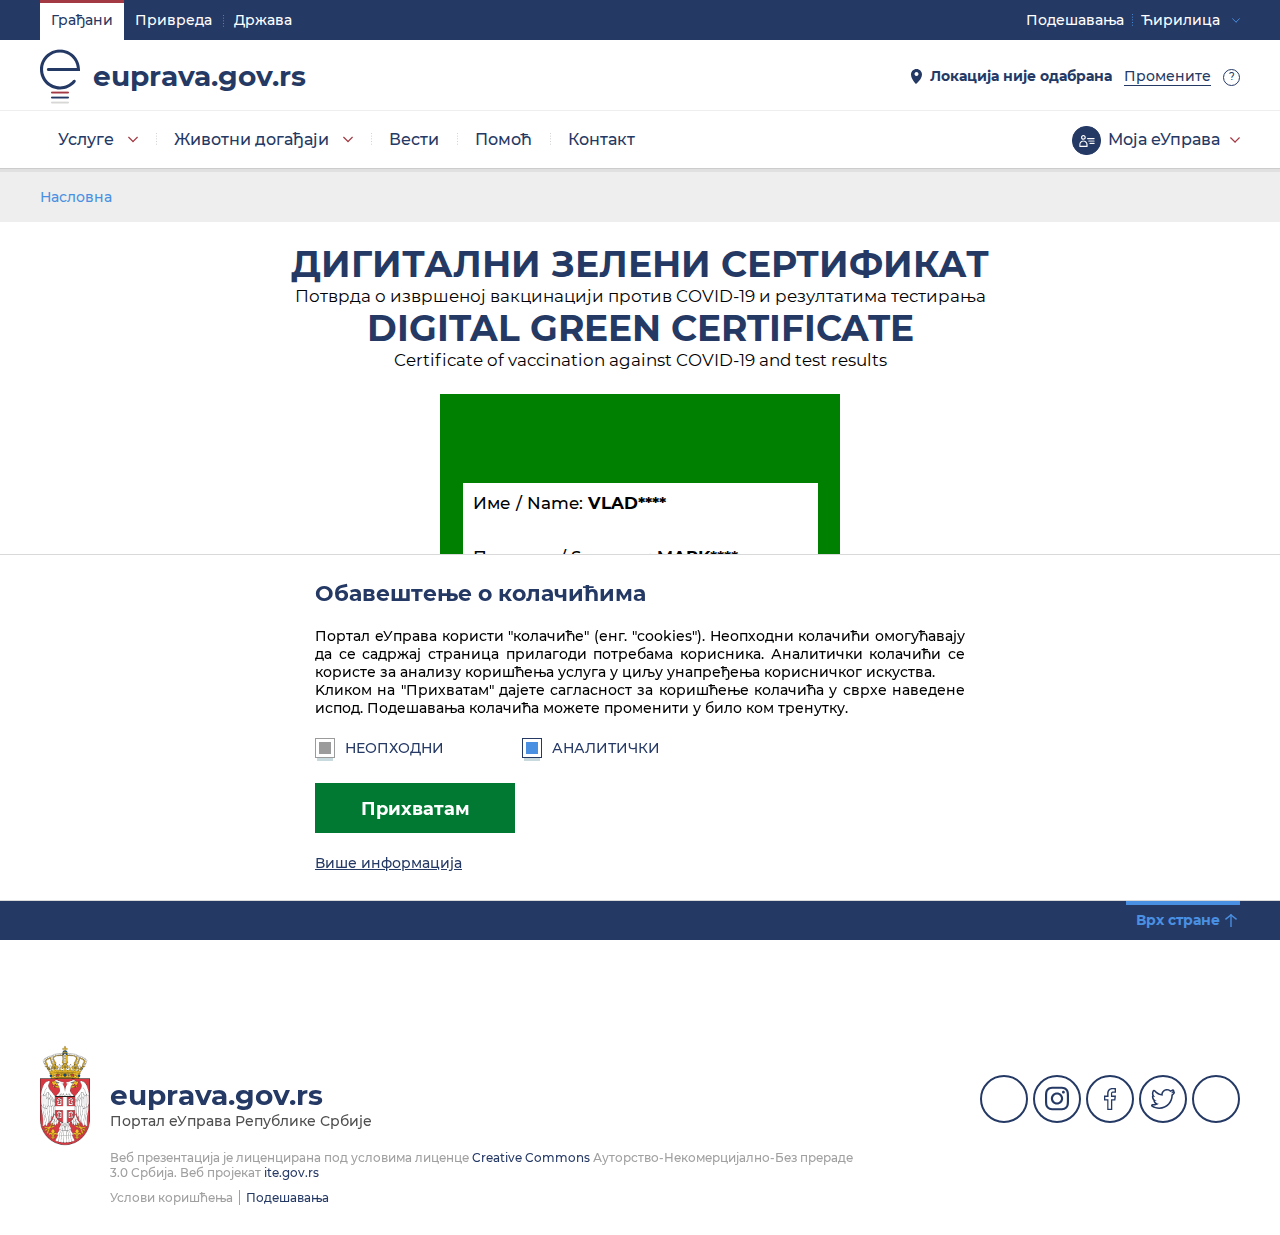
<file: DigitalniZeleniSertifikat/validacijaDokumenta/index.html>
<!DOCTYPE html>
<html>
  <head>
  <style>
        #resetBtn {
            background-color: white;
            color: rgb(40, 60, 120);
            height: 30px;
            width: 300px;
            margin: auto;
            margin-bottom: 3px;
        }

        .container {
            margin-top:6px
        }

        .container .ms-Icon {
            display: flex;
            margin-top: -63px
        }

        #welcomeMessage {
            overflow-wrap: break-word;
            width: 190px;
            font-size: 15px;
            margin-left: -200px;
            margin-top: -12px;
            color: black;
            padding-right: 30px;
        }
        .ac-pushButton > div {
            white-space: normal !important;
            color: rgb(40, 60, 120);
        }
  </style>
    <meta charset="utf-8">
    <meta name="viewport" content="width=device-width, initial-scale=1, max-scale=1, user-scalable=no">
    <title>eUprava</title>
    <script>
      var eupravaCookies=document.cookie.split("; ");
      var eupravaTheme=0;
      var eupravaTab=0;
      for(var eupravaIndex in eupravaCookies) {
        var eupravaCookie=eupravaCookies[eupravaIndex].split("=");
        if (eupravaCookie[0]=="euprava-theme") {
          eupravaTheme=eupravaCookie[1][2];
          if (eupravaCookie[1][0]=="0")
            document.getElementsByTagName("html")[0].className="small";
          if (eupravaCookie[1][0]=="2")
            document.getElementsByTagName("html")[0].className="large";
        }
        if (eupravaCookie[0]=="active-tab")
          eupravaTab=(eupravaCookie[1][0]*1 || 0);
      }
      if (eupravaTab==0)
        document.write('<link rel="stylesheet" type="text/css" '+(eupravaTheme==0?'':'data-')+'href="/TheEGovernmentTheme/css/app.css?v=1.2" data-theme="0">');
      else if (eupravaTab==1)
        document.write('<link rel="stylesheet" type="text/css" '+(eupravaTheme==0?'':'data-')+'href="/TheEGovernmentTheme/css/basic-privreda.css" data-theme="0">');
      else if (eupravaTab==2)
        document.write('<link rel="stylesheet" type="text/css" '+(eupravaTheme==0?'':'data-')+'href="/TheEGovernmentTheme/css/basic-uprava.css" data-theme="0">');
      document.write('<link rel="stylesheet" type="text/css" '+(eupravaTheme==1?'':'data-')+'href="/TheEGovernmentTheme/css/bw.css" data-theme="1">');
      document.write('<link rel="stylesheet" type="text/css" '+(eupravaTheme==2?'':'data-')+'href="/TheEGovernmentTheme/css/inverse.css" data-theme="2">');
    </script>
    <noscript>
      <link rel="stylesheet" type="text/css" href="/TheEGovernmentTheme/css/app.css?v=1.2">
      <link rel="stylesheet" type="text/css" href="/css/app.override.css">
    </noscript>
	<link rel="stylesheet" type="text/css" href="/TheEGovernmentTheme/css/toastr.css">
    <link rel="stylesheet" type="text/css" href="/css/app.override.css">
	<link rel="apple-touch-icon" sizes="57x57" href="/TheEGovernmentTheme/favicon/apple-icon-57x57.png">
    <link rel="apple-touch-icon" sizes="60x60" href="/TheEGovernmentTheme/favicon/apple-icon-60x60.png">
    <link rel="apple-touch-icon" sizes="72x72" href="/TheEGovernmentTheme/favicon/apple-icon-72x72.png">
    <link rel="apple-touch-icon" sizes="76x76" href="/TheEGovernmentTheme/favicon/apple-icon-76x76.png">
    <link rel="apple-touch-icon" sizes="114x114" href="/TheEGovernmentTheme/favicon/apple-icon-114x114.png">
    <link rel="apple-touch-icon" sizes="120x120" href="/TheEGovernmentTheme/favicon/apple-icon-120x120.png">
    <link rel="apple-touch-icon" sizes="144x144" href="/TheEGovernmentTheme/favicon/apple-icon-144x144.png">
    <link rel="apple-touch-icon" sizes="152x152" href="/TheEGovernmentTheme/favicon/apple-icon-152x152.png">
    <link rel="apple-touch-icon" sizes="180x180" href="/TheEGovernmentTheme/favicon/apple-icon-180x180.png">
    <link rel="icon" type="image/png" sizes="192x192"  href="/TheEGovernmentTheme/favicon/android-icon-192x192.png">
    <link rel="icon" type="image/png" sizes="32x32" href="/TheEGovernmentTheme/favicon/favicon-32x32.png">
    <link rel="icon" type="image/png" sizes="96x96" href="/TheEGovernmentTheme/favicon/favicon-96x96.png">
    <link rel="icon" type="image/png" sizes="16x16" href="/TheEGovernmentTheme/favicon/favicon-16x16.png">
    <link rel="manifest" href="/TheEGovernmentTheme/favicon/manifest.json">	
    <link rel="stylesheet" href="/TheEGovernmentTheme/css/MinimizableWebChat.css" />
    <script crossorigin="anonymous"
            src="https://cdn.botframework.com/botframework-webchat/latest/webchat.js"></script>
    <meta name="msapplication-TileColor" content="#ffffff">
    <meta name="msapplication-TileImage" content="/TheEGovernmentTheme/favicon/ms-icon-144x144.png">
    <meta name="theme-color" content="#ffffff">
	<!--[if lte IE 8 ]>
    <script src="/TheEGovernmentTheme/ie8.js"></script>
    <link rel="stylesheet" type="text/css" href="/TheEGovernmentTheme/css/ie8.css" />
<![endif]-->

<script>
    window.dataLayer = window.dataLayer || [];
        window.dataLayer.push({ login: "Nije Ulogovan" });     
</script>

     <script>
        function getCookie(cname) {
            var i, x, y, cookies = document.cookie.split(";");
            for (i = 0; i < cookies.length; i++) {
                x = cookies[i].substr(0, cookies[i].indexOf("="));
                y = cookies[i].substr(cookies[i].indexOf("=") + 1);
                x = x.replace(/^\s+|\s+$/g, "");
                if (x == cname) {
                    return unescape(y);
                }
            }
        }
        if (getCookie('ga_consent_cookie') != 'false') {       
            document.write('<' + 'script src="/js/google-tag.js"' +
                ' type="text/javascript"><' + '/script>');
        }
    </script>
  </head>
  <body class="theme-default">
   <!-- Google Tag Manager (noscript) -->
   <noscript><iframe src="https://www.googletagmanager.com/ns.html?id=GTM-NZG9ZK6"
   height="0" width="0" style="display:none;visibility:hidden"></iframe></noscript>
   <!-- End Google Tag Manager (noscript) -->


	  <div class="minimizable-web-chat">
       <button id="openchatboxbutton" class="maximize" onclick="OpenChat()">
            <span class="ms-Icon ms-Icon--MessageFill">
            </span>
        </button>

        <div id="chatbox" style="display:none" class="chat-box right">
            <header>
                 <img src="/TheEGovernmentTheme/img/logo.svg" />
                
                <div class="filler"></div>
                <p style="font-size:x-small;color:white;margin:auto">БЕТА ВЕРЗИЈА</p>
                <button class="switch" onClick=HandleSwitchButtonClick()>
                    <span class="ms-Icon ms-Icon--Switch" />
                </button>
                <button class="minimize" onClick="HandleMinimizeButtonClick()">
                    <span class="ms-Icon ms-Icon--ChromeMinimize" />
                </button>
            </header>
            <div id="webchat" class="react-web-chat" role="main"></div>
            <button id="resetBtn" type="button" onclick="Reset()" >Почетак</button>
        </div>
    </div>
    <script>
    var store = null;

    async function Reset() {
        store.dispatch({
            type: 'WEB_CHAT/SEND_MESSAGE',
            payload: {
                text: `Почетак`
            }
        });
    }

    var IsOpened = false;

    function OpenChat() {
        document.getElementById("openchatboxbutton").style.display = "none";
        document.getElementById("chatbox").style.display = "flex";

        if (!IsOpened) {
            IsOpened = true;
            // Get welcome message
            // We are using a customized store to add hooks to connect event
            store = window.WebChat.createStore({}, ({ dispatch }) => next => action => {
                console.log(action);
                if (action.type === 'DIRECT_LINE/CONNECT_FULFILLED') {
                    dispatch({
                        type: 'WEB_CHAT/SEND_EVENT',
                        payload: {
                            name: 'webchat/join',
                            value: { language: window.navigator.language }
                        }
                    });
                }
                return next(action);
            });

            // Set the StyleOptions for avatar
            const styleOptions = {
                //botAvatarInitials: 'WC',
                //userAvatarInitials: 'WW'
                hideSendBox: true,
                hideUploadButton: true
                //messageActivityWordBreak: 'keep-all'
            };

            // Render the webchat control
            window.WebChat.renderWebChat({
                directLine: window.WebChat.createDirectLine({ token: `P-7Hhx81c98.T6hfrCFixVnu5ARgIsvt50u20TYQQyVgXEF2Z4Q2kJY` }),
                store,
                //userID: `user`,
                //username: 'Web Chat User',
                locale: 'sr-Cyrl-RS',
                styleOptions
            }, document.getElementById('webchat'));
            document.querySelector('#webchat > *').focus();
        }
    }

    function HandleMinimizeButtonClick() {
        document.getElementById("chatbox").style.display = "none";
        document.getElementById("openchatboxbutton").style.display = "block";
    }
    function HandleSwitchButtonClick() {
        var element = document.getElementById("chatbox");
        element.classList.toggle('right');
        element.classList.toggle('left');
    }
</script>
   
    <header>
      <div class="head-sections">
        <div class="top-bar"></div>
        <div class="mid-sep"></div>
        <div class="bot-bar"></div>
      </div>
      <div class="container">
	  
        <div class="head-tabs">
		    
          <ul>
            <li><a href="/">Грађани</a></li>
            <li><a href="/">Привреда</a></li>
            <li><a href="/">Држава</a></li></a></li>
          </ul>
        </div>
        <h1><a href="/">euprava.gov.rs</a></h1>
        <a href="" class="mobile-handle"></a>
         <div class="my-egov">         
		    






    <a href="" class="">Моја еУправа</a>
<ul>
                <li><a href="/ssologin" target="_self">&#x41F;&#x440;&#x438;&#x458;&#x430;&#x432;&#x430;</a></li>
                <li><a href="/ssologinpro" target="_self">&#x41F;&#x440;&#x438;&#x458;&#x430;&#x432;&#x430; &#x41F;&#x440;&#x43E;</a></li>
                <li><a href="https://eid.gov.rs" target="_blank">&#x420;&#x435;&#x433;&#x438;&#x441;&#x442;&#x440;&#x430;&#x446;&#x438;&#x458;&#x430;</a></li>
</ul>

   
          </ul>
        </div>
        <div class="nav">
          <nav>
            <ul>
		      



<li class="has-child">
    <ul>
                <li class="has-child">
                    <a href="/%C5%BEivotna-oblast/15">&#x41B;&#x438;&#x447;&#x43D;&#x430; &#x434;&#x43E;&#x43A;&#x443;&#x43C;&#x435;&#x43D;&#x442;&#x430;</a>
                    <ul>
                            <li>
                                <a href="/%C5%BEivotna-oblast/15/%C5%BEivotna-situacija/46">
                                    &#x41B;&#x438;&#x447;&#x43D;&#x430; &#x43A;&#x430;&#x440;&#x442;&#x430;/&#x43F;&#x430;&#x441;&#x43E;&#x448;
                                </a>
                            </li>
                            <li>
                                <a href="/%C5%BEivotna-oblast/15/%C5%BEivotna-situacija/99">
                                    &#x412;&#x43E;&#x437;&#x430;&#x447;&#x43A;&#x430; &#x434;&#x43E;&#x437;&#x432;&#x43E;&#x43B;&#x430;
                                </a>
                            </li>
                            <li>
                                <a href="/%C5%BEivotna-oblast/15/%C5%BEivotna-situacija/170">
                                    &#x41C;&#x430;&#x442;&#x438;&#x447;&#x43D;&#x430; &#x43A;&#x45A;&#x438;&#x433;&#x430; &#x440;&#x43E;&#x452;&#x435;&#x43D;&#x438;&#x445;
                                </a>
                            </li>
                            <li>
                                <a href="/%C5%BEivotna-oblast/15/%C5%BEivotna-situacija/173">
                                    &#x41A;&#x432;&#x430;&#x43B;&#x438;&#x444;&#x438;&#x43A;&#x43E;&#x432;&#x430;&#x43D;&#x438; &#x435;&#x43B;&#x435;&#x43A;&#x442;&#x440;&#x43E;&#x43D;&#x441;&#x43A;&#x438; &#x441;&#x435;&#x440;&#x442;&#x438;&#x444;&#x438;&#x43A;&#x430;&#x442;
                                </a>
                            </li>
                            <li>
                                <a href="/%C5%BEivotna-oblast/15/%C5%BEivotna-situacija/180">
                                    &#x418;&#x441;&#x43F;&#x440;&#x430;&#x432;&#x435; &#x43E; &#x43E;&#x440;&#x443;&#x436;&#x458;&#x443;
                                </a>
                            </li>
                            <li>
                                <a href="/%C5%BEivotna-oblast/15/%C5%BEivotna-situacija/215">
                                    &#x41F;&#x43E;&#x442;&#x43F;&#x438;&#x441; &#x443; &#x43A;&#x43B;&#x430;&#x443;&#x434;&#x443;
                                </a>
                            </li>
                    </ul>
                </li>
                <li class="has-child">
                    <a href="/%C5%BEivotna-oblast/16">&#x414;&#x435;&#x446;&#x430; &#x438; &#x41E;&#x431;&#x440;&#x430;&#x437;&#x43E;&#x432;&#x430;&#x45A;&#x435;</a>
                    <ul>
                            <li>
                                <a href="/%C5%BEivotna-oblast/16/%C5%BEivotna-situacija/31">
                                    &#x411;&#x435;&#x431;&#x43E;, &#x434;&#x43E;&#x431;&#x440;&#x43E; &#x434;&#x43E;&#x448;&#x43B;&#x430; &#x43D;&#x430; &#x441;&#x432;&#x435;&#x442;
                                </a>
                            </li>
                            <li>
                                <a href="/%C5%BEivotna-oblast/16/%C5%BEivotna-situacija/32">
                                    &#x435;&#x412;&#x440;&#x442;&#x438;&#x45B;
                                </a>
                            </li>
                            <li>
                                <a href="/%C5%BEivotna-oblast/16/%C5%BEivotna-situacija/55">
                                    &#x435;&#x412;&#x440;&#x442;&#x438;&#x45B; - &#x440;&#x43E;&#x434;&#x438;&#x442;&#x435;&#x459; &#x441;&#x442;&#x440;&#x430;&#x43D;&#x430;&#x446;
                                </a>
                            </li>
                            <li>
                                <a href="/%C5%BEivotna-oblast/16/%C5%BEivotna-situacija/87">
                                    &#x41E;&#x434;&#x431;&#x438;&#x458;&#x435;&#x43D;&#x438;&#x446;&#x430;
                                </a>
                            </li>
                            <li>
                                <a href="/%C5%BEivotna-oblast/16/%C5%BEivotna-situacija/196">
                                    &#x41C;&#x43E;&#x458;&#x430; &#x441;&#x440;&#x435;&#x434;&#x45A;&#x430; &#x448;&#x43A;&#x43E;&#x43B;&#x430;
                                </a>
                            </li>
                            <li>
                                <a href="/%C5%BEivotna-oblast/16/%C5%BEivotna-situacija/198">
                                    &#x435;&#x441;&#x414;&#x43D;&#x435;&#x432;&#x43D;&#x438;&#x43A;
                                </a>
                            </li>
                    </ul>
                </li>
                <li class="has-child">
                    <a href="/%C5%BEivotna-oblast/17">&#x417;&#x434;&#x440;&#x430;&#x432;&#x459;&#x435;</a>
                    <ul>
                            <li>
                                <a href="/%C5%BEivotna-oblast/17/%C5%BEivotna-situacija/33">
                                    &#x417;&#x434;&#x440;&#x430;&#x432;&#x441;&#x442;&#x432;&#x435;&#x43D;&#x43E; &#x43E;&#x441;&#x438;&#x433;&#x443;&#x440;&#x430;&#x45A;&#x435;
                                </a>
                            </li>
                            <li>
                                <a href="/%C5%BEivotna-oblast/17/%C5%BEivotna-situacija/34">
                                    &#x417;&#x434;&#x440;&#x430;&#x432;&#x441;&#x442;&#x432;&#x435;&#x43D;&#x430; &#x437;&#x430;&#x448;&#x442;&#x438;&#x442;&#x430;
                                </a>
                            </li>
                            <li>
                                <a href="/%C5%BEivotna-oblast/17/%C5%BEivotna-situacija/182">
                                    COVID-19
                                </a>
                            </li>
                    </ul>
                </li>
                <li class="has-child">
                    <a href="/%C5%BEivotna-oblast/20">&#x421;&#x430;&#x43E;&#x431;&#x440;&#x430;&#x45B;&#x430;&#x458; &#x438; &#x422;&#x443;&#x440;&#x438;&#x437;&#x430;&#x43C;</a>
                    <ul>
                            <li>
                                <a href="/%C5%BEivotna-oblast/20/%C5%BEivotna-situacija/44">
                                    &#x420;&#x435;&#x433;&#x438;&#x441;&#x442;&#x440;&#x430;&#x446;&#x438;&#x458;&#x430; &#x432;&#x43E;&#x437;&#x438;&#x43B;&#x430;
                                </a>
                            </li>
                            <li>
                                <a href="/%C5%BEivotna-oblast/20/%C5%BEivotna-situacija/193">
                                    &#x41F;&#x440;&#x438;&#x458;&#x430;&#x432;&#x430; &#x431;&#x43E;&#x440;&#x430;&#x432;&#x438;&#x448;&#x442;&#x430; &#x441;&#x442;&#x440;&#x430;&#x43D;&#x446;&#x430;
                                </a>
                            </li>
                            <li>
                                <a href="/%C5%BEivotna-oblast/20/%C5%BEivotna-situacija/209">
                                    &#x41F;&#x430;&#x440;&#x43A;&#x438;&#x43D;&#x433; &#x437;&#x430; &#x43E;&#x441;&#x43E;&#x431;&#x435; &#x441;&#x430; &#x438;&#x43D;&#x432;&#x430;&#x43B;&#x438;&#x434;&#x438;&#x442;&#x435;&#x442;&#x43E;&#x43C; 
                                </a>
                            </li>
                    </ul>
                </li>
                <li class="has-child">
                    <a href="/%C5%BEivotna-oblast/21">&#x423;&#x432;&#x435;&#x440;&#x435;&#x45A;&#x430;</a>
                    <ul>
                            <li>
                                <a href="/%C5%BEivotna-oblast/21/%C5%BEivotna-situacija/36">
                                    &#x41A;&#x440;&#x438;&#x432;&#x438;&#x447;&#x43D;&#x430; &#x443;&#x432;&#x435;&#x440;&#x435;&#x45A;&#x430;
                                </a>
                            </li>
                    </ul>
                </li>
                <li class="has-child">
                    <a href="/%C5%BEivotna-oblast/22">&#x424;&#x438;&#x43D;&#x430;&#x43D;&#x441;&#x438;&#x458;&#x435;</a>
                    <ul>
                            <li>
                                <a href="/%C5%BEivotna-oblast/22/%C5%BEivotna-situacija/42">
                                    &#x41B;&#x43E;&#x43A;&#x430;&#x43B;&#x43D;&#x430; &#x43F;&#x43E;&#x440;&#x435;&#x441;&#x43A;&#x430; &#x430;&#x434;&#x43C;&#x438;&#x43D;&#x438;&#x441;&#x442;&#x440;&#x430;&#x446;&#x438;&#x458;&#x430;
                                </a>
                            </li>
                            <li>
                                <a href="/%C5%BEivotna-oblast/22/%C5%BEivotna-situacija/91">
                                    &#x41F;&#x43E;&#x434;&#x441;&#x442;&#x438;&#x446;&#x430;&#x458;&#x438;
                                </a>
                            </li>
                            <li>
                                <a href="/%C5%BEivotna-oblast/22/%C5%BEivotna-situacija/111">
                                    &#x41F;&#x43B;&#x430;&#x442;&#x438;
                                </a>
                            </li>
                            <li>
                                <a href="/%C5%BEivotna-oblast/22/%C5%BEivotna-situacija/114">
                                    &#x41C;&#x43E;&#x458;&#x438; &#x43F;&#x43E;&#x434;&#x430;&#x446;&#x438; &#x437;&#x430; &#x431;&#x430;&#x43D;&#x43A;&#x443;
                                </a>
                            </li>
                            <li>
                                <a href="/%C5%BEivotna-oblast/22/%C5%BEivotna-situacija/185">
                                    &#x414;&#x438;&#x433;&#x438;&#x442;&#x430;&#x43B;&#x43D;&#x430; &#x438;&#x43C;&#x43E;&#x432;&#x438;&#x43D;&#x430;
                                </a>
                            </li>
                            <li>
                                <a href="/%C5%BEivotna-oblast/22/%C5%BEivotna-situacija/203">
                                    &#x41D;&#x430;&#x43A;&#x43D;&#x430;&#x434;&#x435;
                                </a>
                            </li>
                    </ul>
                </li>
                <li class="has-child">
                    <a href="/%C5%BEivotna-oblast/23">&#x41F;&#x43E;&#x441;&#x430;&#x43E;</a>
                    <ul>
                            <li>
                                <a href="/%C5%BEivotna-oblast/23/%C5%BEivotna-situacija/41">
                                    &#x421;&#x43B;&#x443;&#x436;&#x431;&#x430; &#x437;&#x430; &#x443;&#x43F;&#x440;&#x430;&#x432;&#x459;&#x430;&#x45A;&#x435; &#x43A;&#x430;&#x434;&#x440;&#x43E;&#x432;&#x438;&#x43C;&#x430;
                                </a>
                            </li>
                            <li>
                                <a href="/%C5%BEivotna-oblast/23/%C5%BEivotna-situacija/153">
                                    &#x41D;&#x430;&#x446;&#x438;&#x43E;&#x43D;&#x430;&#x43B;&#x43D;&#x430; &#x441;&#x43B;&#x443;&#x436;&#x431;&#x430; &#x437;&#x430; &#x437;&#x430;&#x43F;&#x43E;&#x448;&#x459;&#x430;&#x432;&#x430;&#x45A;&#x435;
                                </a>
                            </li>
                            <li>
                                <a href="/%C5%BEivotna-oblast/23/%C5%BEivotna-situacija/174">
                                    &#x421;&#x442;&#x440;&#x443;&#x447;&#x43D;&#x430; &#x443;&#x441;&#x430;&#x432;&#x440;&#x448;&#x430;&#x432;&#x430;&#x45A;&#x430;
                                </a>
                            </li>
                            <li>
                                <a href="/%C5%BEivotna-oblast/23/%C5%BEivotna-situacija/175">
                                    &#x41A;&#x43E;&#x43D;&#x43A;&#x443;&#x440;&#x441;&#x438; &#x437;&#x430; &#x440;&#x430;&#x434;&#x43D;&#x430; &#x43C;&#x435;&#x441;&#x442;&#x430;
                                </a>
                            </li>
                    </ul>
                </li>
                <li class="has-child">
                    <a href="/%C5%BEivotna-oblast/44">&#x41F;&#x440;&#x43E;&#x458;&#x435;&#x43A;&#x442;&#x438;</a>
                    <ul>
                            <li>
                                <a href="/%C5%BEivotna-oblast/44/%C5%BEivotna-situacija/90">
                                    &#x418;&#x43D;&#x442;&#x435;&#x43B;&#x435;&#x43A;&#x442;&#x443;&#x430;&#x43B;&#x43D;&#x430; &#x441;&#x432;&#x43E;&#x458;&#x438;&#x43D;&#x430;
                                </a>
                            </li>
                            <li>
                                <a href="/%C5%BEivotna-oblast/44/%C5%BEivotna-situacija/95">
                                    &#x408;&#x430;&#x432;&#x43D;&#x438; &#x43F;&#x43E;&#x437;&#x438;&#x432;&#x438;
                                </a>
                            </li>
                            <li>
                                <a href="/%C5%BEivotna-oblast/44/%C5%BEivotna-situacija/199">
                                    &#x421;&#x442;&#x440;&#x430;&#x442;&#x435;&#x433;&#x438;&#x458;&#x435;
                                </a>
                            </li>
                    </ul>
                </li>
                <li class="has-child">
                    <a href="/%C5%BEivotna-oblast/45">&#x41E;&#x434;&#x431;&#x440;&#x430;&#x43D;&#x430; &#x438; &#x431;&#x435;&#x437;&#x431;&#x435;&#x434;&#x43D;&#x43E;&#x441;&#x442;</a>
                    <ul>
                            <li>
                                <a href="/%C5%BEivotna-oblast/45/%C5%BEivotna-situacija/45">
                                    &#x421;&#x43B;&#x443;&#x436;&#x435;&#x45A;&#x435; &#x432;&#x43E;&#x458;&#x43D;&#x43E;&#x433; &#x440;&#x43E;&#x43A;&#x430;
                                </a>
                            </li>
                    </ul>
                </li>
                <li class="has-child">
                    <a href="/%C5%BEivotna-oblast/52">&#x418;&#x43D;&#x441;&#x43F;&#x435;&#x43A;&#x446;&#x438;&#x458;&#x441;&#x43A;&#x435; &#x441;&#x43B;&#x443;&#x436;&#x431;&#x435;</a>
                    <ul>
                            <li>
                                <a href="/%C5%BEivotna-oblast/52/%C5%BEivotna-situacija/71">
                                    &#x41F;&#x440;&#x438;&#x458;&#x430;&#x432;&#x435; &#x438;&#x43D;&#x441;&#x43F;&#x435;&#x43A;&#x446;&#x438;&#x458;&#x438;
                                </a>
                            </li>
                            <li>
                                <a href="/%C5%BEivotna-oblast/52/%C5%BEivotna-situacija/101">
                                    &#x41A;&#x43E;&#x43C;&#x443;&#x43D;&#x430;&#x43B;&#x43D;&#x438; &#x43F;&#x440;&#x43E;&#x431;&#x43B;&#x435;&#x43C;&#x438;
                                </a>
                            </li>
                    </ul>
                </li>
                <li class="has-child">
                    <a href="/%C5%BEivotna-oblast/56">Foreigner</a>
                    <ul>
                            <li>
                                <a href="/%C5%BEivotna-oblast/56/%C5%BEivotna-situacija/79">
                                    Application for a work visa
                                </a>
                            </li>
                            <li>
                                <a href="/%C5%BEivotna-oblast/56/%C5%BEivotna-situacija/81">
                                    Residence registration
                                </a>
                            </li>
                    </ul>
                </li>
                <li class="has-child">
                    <a href="/%C5%BEivotna-oblast/60">&#x435;&#x41A;&#x43E;&#x43D;&#x441;&#x443;&#x43B;&#x442;&#x430;&#x446;&#x438;&#x458;&#x435;</a>
                    <ul>
                            <li>
                                <a href="/%C5%BEivotna-oblast/60/%C5%BEivotna-situacija/96">
                                    &#x435;&#x41A;&#x43E;&#x43D;&#x441;&#x443;&#x43B;&#x442;&#x430;&#x446;&#x438;&#x458;&#x435;
                                </a>
                            </li>
                    </ul>
                </li>
                <li class="has-child">
                    <a href="/%C5%BEivotna-oblast/77">&#x423;&#x440;&#x431;&#x430;&#x43D;&#x438;&#x437;&#x430;&#x43C; &#x438; &#x433;&#x440;&#x430;&#x452;&#x435;&#x432;&#x438;&#x43D;&#x430;</a>
                    <ul>
                            <li>
                                <a href="/%C5%BEivotna-oblast/77/%C5%BEivotna-situacija/202">
                                    &#x423;&#x440;&#x431;&#x430;&#x43D;&#x438;&#x437;&#x430;&#x43C;
                                </a>
                            </li>
                    </ul>
                </li>
        <li class="emph"><a href="/sve-usluge">Све услуге</a></li>
    </ul>
    <a href="">Услуге</a>
</li>
        


        <li class="has-child">
      <a href="" class="nav-link dropdown-toggle" data-toggle="dropdown">&#x416;&#x438;&#x432;&#x43E;&#x442;&#x43D;&#x438; &#x434;&#x43E;&#x433;&#x430;&#x452;&#x430;&#x458;&#x438;<b class="caret"></b></a>

  <ul>
    <li class="">
      <a href="/porodicni-zivot">&#x41F;&#x43E;&#x440;&#x43E;&#x434;&#x438;&#x447;&#x43D;&#x438; &#x436;&#x438;&#x432;&#x43E;&#x442;</a>

</li>
    <li class="">
      <a href="/vrtic">&#x412;&#x440;&#x442;&#x438;&#x45B;</a>

</li>
    <li class="">
      <a href="/osnovno-obrazovanje">&#x41E;&#x441;&#x43D;&#x43E;&#x432;&#x43D;&#x43E; &#x43E;&#x431;&#x440;&#x430;&#x437;&#x43E;&#x432;&#x430;&#x45A;&#x435;</a>

</li>
    <li class="">
      <a href="/srednje-obrazovanje">&#x421;&#x440;&#x435;&#x434;&#x45A;&#x435; &#x43E;&#x431;&#x440;&#x430;&#x437;&#x43E;&#x432;&#x430;&#x45A;&#x435;</a>

</li>
    <li class="">
      <a href="/studiranje">&#x421;&#x442;&#x443;&#x434;&#x438;&#x440;&#x430;&#x45A;&#x435;</a>

</li>
    <li class="">
      <a href="prilike-mogucnosti-mladi">&#x41F;&#x440;&#x438;&#x43B;&#x438;&#x43A;&#x435; &#x438; &#x43C;&#x43E;&#x433;&#x443;&#x45B;&#x43D;&#x43E;&#x441;&#x442;&#x438; &#x437;&#x430; &#x43C;&#x43B;&#x430;&#x434;&#x435;</a>

</li>
    <li class="">
      <a href="/trazim-posao">&#x422;&#x440;&#x430;&#x436;&#x438;&#x43C; &#x43F;&#x43E;&#x441;&#x430;&#x43E;</a>

</li>
    <li class="">
      <a href="/kupovina-nepokretnosti">&#x41A;&#x443;&#x43F;&#x43E;&#x432;&#x438;&#x43D;&#x430; &#x43D;&#x435;&#x43F;&#x43E;&#x43A;&#x440;&#x435;&#x442;&#x43D;&#x43E;&#x441;&#x442;&#x438;</a>

</li>
    <li class="">
      <a href="/pokretanje-biznisa">&#x41F;&#x43E;&#x43A;&#x440;&#x435;&#x442;&#x430;&#x45A;&#x435; &#x431;&#x438;&#x437;&#x43D;&#x438;&#x441;&#x430; </a>

</li>
    <li class="">
      <a href="/&#x43E;&#x434;&#x43B;&#x430;&#x437;&#x430;&#x43A;-&#x443;-&#x43F;&#x435;&#x43D;&#x437;&#x438;&#x458;&#x443;">&#x41E;&#x434;&#x43B;&#x430;&#x437;&#x430;&#x43A; &#x443; &#x43F;&#x435;&#x43D;&#x437;&#x438;&#x458;&#x443;</a>

</li>
    <li class="">
      <a href="https://euprava.gov.rs/povratak-u-srbiju">&#x41F;&#x43E;&#x432;&#x440;&#x430;&#x442;&#x430;&#x43A; &#x443; &#x421;&#x440;&#x431;&#x438;&#x458;&#x443;</a>

</li>
  </ul>
</li>
        <li class="">
      <a href="/sve-vesti">&#x412;&#x435;&#x441;&#x442;&#x438;</a>

</li>
        <li class="">
      <a href="/pomoc">&#x41F;&#x43E;&#x43C;&#x43E;&#x45B;</a>

</li>
        <li class="">
      <a href="/kontakt">&#x41A;&#x43E;&#x43D;&#x442;&#x430;&#x43A;&#x442;</a>

</li>
              <li class="mob-only"><a href="">Моја еУправа</a></li>
            </ul>
          </nav>
          <div class="lang">

<div class="ll-cont">
  <div class="ll-active">
    <a href="">
      Ћирилица
    </a>
  </div>
  <ul>
    <li class="active">
        <a href="/RedirectToLocalizedContent?targetculture=sr-Cyrl&amp;contentItemUrl=%2FDigitalniZeleniSertifikat%2FvalidacijaDokumenta%2Fid%3DcmVxSUQ9ZWQ3MWZiYmMtOTM2ZC00YWM3LTgyNDMtODFiZDhiM2E5NGUwJmptYmc9MTIwNTAwMDcxNTIxNyZsYW5nPWVuLWdi-ZBzmGFzQm8dxqqWzlXHQAw%3D%3D">Ћирилица</a>
    </li>

    <li>
      <a href="/RedirectToLocalizedContent?targetculture=sr-Latn&amp;contentItemUrl=%2FDigitalniZeleniSertifikat%2FvalidacijaDokumenta%2Fid%3DcmVxSUQ9ZWQ3MWZiYmMtOTM2ZC00YWM3LTgyNDMtODFiZDhiM2E5NGUwJmptYmc9MTIwNTAwMDcxNTIxNyZsYW5nPWVuLWdi-ZBzmGFzQm8dxqqWzlXHQAw%3D%3D">Latinica</a>
    </li>
  </ul>
</div>

            <a class="set-handle" href="">Подешавaња</a>
          </div>
          <div class="settings">
            <div class="settings-box">
			 <a class="close">&times;</a>
              <div class="zoom-note">
                Употребите<br />CTRL+ за повећавање<br />CTRL- за смањивање
              </div>
              <div class="font">
                <h2>Подешавaња</h2>
                <div class="title">Изаберите стил приказа слова</div>
                <ul>
                  <li><a href="" role="button">Умањена слова</a></li>
                  <li class="active" role="button"><a href="">Нормална величина</a></li>
                  <li><a href="" role="button">Велика слова</a></li>
                </ul>
              </div>
              <div class="theme">
                <div class="title">Изаберите тему</div>
                <ul>
                  <li class="default"><a href="" role="button">Основна тема</a></li>
                  <li class="bw"><a href="" role="button">Црно/бела тема</a></li>
                  <li class="inv"><a href="" role="button">Инверзна тема</a></li>
                </ul>
              </div>
            </div>
          </div>
		  <div class="muni">
		      




    <span class="current"></span>
    <a>Промените</a>
    <span class="help"></span>
    <div class="muni-updater">
        <input type="text" placeholder="Претрага" />
        <a href="" class="close"></a>
        <ul>
                    <li data-value="-1"><a href="/DigitalniZeleniSertifikat/validacijaDokumenta/id=cmVxSUQ9ZWQ3MWZiYmMtOTM2ZC00YWM3LTgyNDMtODFiZDhiM2E5NGUwJmptYmc9MTIwNTAwMDcxNTIxNyZsYW5nPWVuLWdi-ZBzmGFzQm8dxqqWzlXHQAw==">&#x41B;&#x43E;&#x43A;&#x430;&#x446;&#x438;&#x458;&#x430; &#x43D;&#x438;&#x458;&#x435; &#x43E;&#x434;&#x430;&#x431;&#x440;&#x430;&#x43D;&#x430;</a></li>
                    <li data-value="80012"><a href="/DigitalniZeleniSertifikat/validacijaDokumenta/id=cmVxSUQ9ZWQ3MWZiYmMtOTM2ZC00YWM3LTgyNDMtODFiZDhiM2E5NGUwJmptYmc9MTIwNTAwMDcxNTIxNyZsYW5nPWVuLWdi-ZBzmGFzQm8dxqqWzlXHQAw==">&#x410;&#x434;&#x430;</a></li>
                    <li data-value="70017"><a href="/DigitalniZeleniSertifikat/validacijaDokumenta/id=cmVxSUQ9ZWQ3MWZiYmMtOTM2ZC00YWM3LTgyNDMtODFiZDhiM2E5NGUwJmptYmc9MTIwNTAwMDcxNTIxNyZsYW5nPWVuLWdi-ZBzmGFzQm8dxqqWzlXHQAw==">&#x410;&#x43B;&#x435;&#x43A;&#x441;&#x430;&#x43D;&#x434;&#x440;&#x43E;&#x432;&#x430;&#x446;</a></li>
                    <li data-value="70025"><a href="/DigitalniZeleniSertifikat/validacijaDokumenta/id=cmVxSUQ9ZWQ3MWZiYmMtOTM2ZC00YWM3LTgyNDMtODFiZDhiM2E5NGUwJmptYmc9MTIwNTAwMDcxNTIxNyZsYW5nPWVuLWdi-ZBzmGFzQm8dxqqWzlXHQAw==">&#x410;&#x43B;&#x435;&#x43A;&#x441;&#x438;&#x43D;&#x430;&#x446;</a></li>
                    <li data-value="80039"><a href="/DigitalniZeleniSertifikat/validacijaDokumenta/id=cmVxSUQ9ZWQ3MWZiYmMtOTM2ZC00YWM3LTgyNDMtODFiZDhiM2E5NGUwJmptYmc9MTIwNTAwMDcxNTIxNyZsYW5nPWVuLWdi-ZBzmGFzQm8dxqqWzlXHQAw==">&#x410;&#x43B;&#x438;&#x431;&#x443;&#x43D;&#x430;&#x440;</a></li>
                    <li data-value="80047"><a href="/DigitalniZeleniSertifikat/validacijaDokumenta/id=cmVxSUQ9ZWQ3MWZiYmMtOTM2ZC00YWM3LTgyNDMtODFiZDhiM2E5NGUwJmptYmc9MTIwNTAwMDcxNTIxNyZsYW5nPWVuLWdi-ZBzmGFzQm8dxqqWzlXHQAw==">&#x410;&#x43F;&#x430;&#x442;&#x438;&#x43D;</a></li>
                    <li data-value="70033"><a href="/DigitalniZeleniSertifikat/validacijaDokumenta/id=cmVxSUQ9ZWQ3MWZiYmMtOTM2ZC00YWM3LTgyNDMtODFiZDhiM2E5NGUwJmptYmc9MTIwNTAwMDcxNTIxNyZsYW5nPWVuLWdi-ZBzmGFzQm8dxqqWzlXHQAw==">&#x410;&#x440;&#x430;&#x43D;&#x452;&#x435;&#x43B;&#x43E;&#x432;&#x430;&#x446;</a></li>
                    <li data-value="70041"><a href="/DigitalniZeleniSertifikat/validacijaDokumenta/id=cmVxSUQ9ZWQ3MWZiYmMtOTM2ZC00YWM3LTgyNDMtODFiZDhiM2E5NGUwJmptYmc9MTIwNTAwMDcxNTIxNyZsYW5nPWVuLWdi-ZBzmGFzQm8dxqqWzlXHQAw==">&#x410;&#x440;&#x438;&#x459;&#x435;</a></li>
                    <li data-value="70050"><a href="/DigitalniZeleniSertifikat/validacijaDokumenta/id=cmVxSUQ9ZWQ3MWZiYmMtOTM2ZC00YWM3LTgyNDMtODFiZDhiM2E5NGUwJmptYmc9MTIwNTAwMDcxNTIxNyZsYW5nPWVuLWdi-ZBzmGFzQm8dxqqWzlXHQAw==">&#x411;&#x430;&#x431;&#x443;&#x448;&#x43D;&#x438;&#x446;&#x430;</a></li>
                    <li data-value="70068"><a href="/DigitalniZeleniSertifikat/validacijaDokumenta/id=cmVxSUQ9ZWQ3MWZiYmMtOTM2ZC00YWM3LTgyNDMtODFiZDhiM2E5NGUwJmptYmc9MTIwNTAwMDcxNTIxNyZsYW5nPWVuLWdi-ZBzmGFzQm8dxqqWzlXHQAw==">&#x411;&#x430;&#x458;&#x438;&#x43D;&#x430; &#x411;&#x430;&#x448;&#x442;&#x430;</a></li>
                    <li data-value="70092"><a href="/DigitalniZeleniSertifikat/validacijaDokumenta/id=cmVxSUQ9ZWQ3MWZiYmMtOTM2ZC00YWM3LTgyNDMtODFiZDhiM2E5NGUwJmptYmc9MTIwNTAwMDcxNTIxNyZsYW5nPWVuLWdi-ZBzmGFzQm8dxqqWzlXHQAw==">&#x411;&#x430;&#x440;&#x430;&#x458;&#x435;&#x432;&#x43E;</a></li>
                    <li data-value="70076"><a href="/DigitalniZeleniSertifikat/validacijaDokumenta/id=cmVxSUQ9ZWQ3MWZiYmMtOTM2ZC00YWM3LTgyNDMtODFiZDhiM2E5NGUwJmptYmc9MTIwNTAwMDcxNTIxNyZsYW5nPWVuLWdi-ZBzmGFzQm8dxqqWzlXHQAw==">&#x411;&#x430;&#x442;&#x43E;&#x447;&#x438;&#x43D;&#x430;</a></li>
                    <li data-value="80055"><a href="/DigitalniZeleniSertifikat/validacijaDokumenta/id=cmVxSUQ9ZWQ3MWZiYmMtOTM2ZC00YWM3LTgyNDMtODFiZDhiM2E5NGUwJmptYmc9MTIwNTAwMDcxNTIxNyZsYW5nPWVuLWdi-ZBzmGFzQm8dxqqWzlXHQAw==">&#x411;&#x430;&#x447;</a></li>
                    <li data-value="80063"><a href="/DigitalniZeleniSertifikat/validacijaDokumenta/id=cmVxSUQ9ZWQ3MWZiYmMtOTM2ZC00YWM3LTgyNDMtODFiZDhiM2E5NGUwJmptYmc9MTIwNTAwMDcxNTIxNyZsYW5nPWVuLWdi-ZBzmGFzQm8dxqqWzlXHQAw==">&#x411;&#x430;&#x447;&#x43A;&#x430; &#x41F;&#x430;&#x43B;&#x430;&#x43D;&#x43A;&#x430;</a></li>
                    <li data-value="80071"><a href="/DigitalniZeleniSertifikat/validacijaDokumenta/id=cmVxSUQ9ZWQ3MWZiYmMtOTM2ZC00YWM3LTgyNDMtODFiZDhiM2E5NGUwJmptYmc9MTIwNTAwMDcxNTIxNyZsYW5nPWVuLWdi-ZBzmGFzQm8dxqqWzlXHQAw==">&#x411;&#x430;&#x447;&#x43A;&#x430; &#x422;&#x43E;&#x43F;&#x43E;&#x43B;&#x430;</a></li>
                    <li data-value="80080"><a href="/DigitalniZeleniSertifikat/validacijaDokumenta/id=cmVxSUQ9ZWQ3MWZiYmMtOTM2ZC00YWM3LTgyNDMtODFiZDhiM2E5NGUwJmptYmc9MTIwNTAwMDcxNTIxNyZsYW5nPWVuLWdi-ZBzmGFzQm8dxqqWzlXHQAw==">&#x411;&#x430;&#x447;&#x43A;&#x438; &#x41F;&#x435;&#x442;&#x440;&#x43E;&#x432;&#x430;&#x446;</a></li>
                    <li data-value="70084"><a href="/DigitalniZeleniSertifikat/validacijaDokumenta/id=cmVxSUQ9ZWQ3MWZiYmMtOTM2ZC00YWM3LTgyNDMtODFiZDhiM2E5NGUwJmptYmc9MTIwNTAwMDcxNTIxNyZsYW5nPWVuLWdi-ZBzmGFzQm8dxqqWzlXHQAw==">&#x411;&#x435;&#x43B;&#x430; &#x41F;&#x430;&#x43B;&#x430;&#x43D;&#x43A;&#x430;</a></li>
                    <li data-value="80098"><a href="/DigitalniZeleniSertifikat/validacijaDokumenta/id=cmVxSUQ9ZWQ3MWZiYmMtOTM2ZC00YWM3LTgyNDMtODFiZDhiM2E5NGUwJmptYmc9MTIwNTAwMDcxNTIxNyZsYW5nPWVuLWdi-ZBzmGFzQm8dxqqWzlXHQAw==">&#x411;&#x435;&#x43B;&#x430; &#x426;&#x440;&#x43A;&#x432;&#x430;</a></li>
                    <li data-value="80101"><a href="/DigitalniZeleniSertifikat/validacijaDokumenta/id=cmVxSUQ9ZWQ3MWZiYmMtOTM2ZC00YWM3LTgyNDMtODFiZDhiM2E5NGUwJmptYmc9MTIwNTAwMDcxNTIxNyZsYW5nPWVuLWdi-ZBzmGFzQm8dxqqWzlXHQAw==">&#x411;&#x435;&#x43E;&#x447;&#x438;&#x43D;</a></li>
                    <li data-value="80110"><a href="/DigitalniZeleniSertifikat/validacijaDokumenta/id=cmVxSUQ9ZWQ3MWZiYmMtOTM2ZC00YWM3LTgyNDMtODFiZDhiM2E5NGUwJmptYmc9MTIwNTAwMDcxNTIxNyZsYW5nPWVuLWdi-ZBzmGFzQm8dxqqWzlXHQAw==">&#x411;&#x435;&#x447;&#x435;&#x458;</a></li>
                    <li data-value="70262"><a href="/DigitalniZeleniSertifikat/validacijaDokumenta/id=cmVxSUQ9ZWQ3MWZiYmMtOTM2ZC00YWM3LTgyNDMtODFiZDhiM2E5NGUwJmptYmc9MTIwNTAwMDcxNTIxNyZsYW5nPWVuLWdi-ZBzmGFzQm8dxqqWzlXHQAw==">&#x411;&#x43B;&#x430;&#x446;&#x435;</a></li>
                    <li data-value="70289"><a href="/DigitalniZeleniSertifikat/validacijaDokumenta/id=cmVxSUQ9ZWQ3MWZiYmMtOTM2ZC00YWM3LTgyNDMtODFiZDhiM2E5NGUwJmptYmc9MTIwNTAwMDcxNTIxNyZsYW5nPWVuLWdi-ZBzmGFzQm8dxqqWzlXHQAw==">&#x411;&#x43E;&#x433;&#x430;&#x442;&#x438;&#x45B;</a></li>
                    <li data-value="70297"><a href="/DigitalniZeleniSertifikat/validacijaDokumenta/id=cmVxSUQ9ZWQ3MWZiYmMtOTM2ZC00YWM3LTgyNDMtODFiZDhiM2E5NGUwJmptYmc9MTIwNTAwMDcxNTIxNyZsYW5nPWVuLWdi-ZBzmGFzQm8dxqqWzlXHQAw==">&#x411;&#x43E;&#x458;&#x43D;&#x438;&#x43A;</a></li>
                    <li data-value="70319"><a href="/DigitalniZeleniSertifikat/validacijaDokumenta/id=cmVxSUQ9ZWQ3MWZiYmMtOTM2ZC00YWM3LTgyNDMtODFiZDhiM2E5NGUwJmptYmc9MTIwNTAwMDcxNTIxNyZsYW5nPWVuLWdi-ZBzmGFzQm8dxqqWzlXHQAw==">&#x411;&#x43E;&#x459;&#x435;&#x432;&#x430;&#x446;</a></li>
                    <li data-value="70327"><a href="/DigitalniZeleniSertifikat/validacijaDokumenta/id=cmVxSUQ9ZWQ3MWZiYmMtOTM2ZC00YWM3LTgyNDMtODFiZDhiM2E5NGUwJmptYmc9MTIwNTAwMDcxNTIxNyZsYW5nPWVuLWdi-ZBzmGFzQm8dxqqWzlXHQAw==">&#x411;&#x43E;&#x440;</a></li>
                    <li data-value="70335"><a href="/DigitalniZeleniSertifikat/validacijaDokumenta/id=cmVxSUQ9ZWQ3MWZiYmMtOTM2ZC00YWM3LTgyNDMtODFiZDhiM2E5NGUwJmptYmc9MTIwNTAwMDcxNTIxNyZsYW5nPWVuLWdi-ZBzmGFzQm8dxqqWzlXHQAw==">&#x411;&#x43E;&#x441;&#x438;&#x43B;&#x435;&#x433;&#x440;&#x430;&#x434;</a></li>
                    <li data-value="70343"><a href="/DigitalniZeleniSertifikat/validacijaDokumenta/id=cmVxSUQ9ZWQ3MWZiYmMtOTM2ZC00YWM3LTgyNDMtODFiZDhiM2E5NGUwJmptYmc9MTIwNTAwMDcxNTIxNyZsYW5nPWVuLWdi-ZBzmGFzQm8dxqqWzlXHQAw==">&#x411;&#x440;&#x443;&#x441;</a></li>
                    <li data-value="70351"><a href="/DigitalniZeleniSertifikat/validacijaDokumenta/id=cmVxSUQ9ZWQ3MWZiYmMtOTM2ZC00YWM3LTgyNDMtODFiZDhiM2E5NGUwJmptYmc9MTIwNTAwMDcxNTIxNyZsYW5nPWVuLWdi-ZBzmGFzQm8dxqqWzlXHQAw==">&#x411;&#x443;&#x458;&#x430;&#x43D;&#x43E;&#x432;&#x430;&#x446;</a></li>
                    <li data-value="70360"><a href="/DigitalniZeleniSertifikat/validacijaDokumenta/id=cmVxSUQ9ZWQ3MWZiYmMtOTM2ZC00YWM3LTgyNDMtODFiZDhiM2E5NGUwJmptYmc9MTIwNTAwMDcxNTIxNyZsYW5nPWVuLWdi-ZBzmGFzQm8dxqqWzlXHQAw==">&#x412;&#x430;&#x459;&#x435;&#x432;&#x43E;</a></li>
                    <li data-value="70378"><a href="/DigitalniZeleniSertifikat/validacijaDokumenta/id=cmVxSUQ9ZWQ3MWZiYmMtOTM2ZC00YWM3LTgyNDMtODFiZDhiM2E5NGUwJmptYmc9MTIwNTAwMDcxNTIxNyZsYW5nPWVuLWdi-ZBzmGFzQm8dxqqWzlXHQAw==">&#x412;&#x430;&#x440;&#x432;&#x430;&#x440;&#x438;&#x43D;</a></li>
                    <li data-value="70386"><a href="/DigitalniZeleniSertifikat/validacijaDokumenta/id=cmVxSUQ9ZWQ3MWZiYmMtOTM2ZC00YWM3LTgyNDMtODFiZDhiM2E5NGUwJmptYmc9MTIwNTAwMDcxNTIxNyZsYW5nPWVuLWdi-ZBzmGFzQm8dxqqWzlXHQAw==">&#x412;&#x435;&#x43B;&#x438;&#x43A;&#x430; &#x41F;&#x43B;&#x430;&#x43D;&#x430;</a></li>
                    <li data-value="70394"><a href="/DigitalniZeleniSertifikat/validacijaDokumenta/id=cmVxSUQ9ZWQ3MWZiYmMtOTM2ZC00YWM3LTgyNDMtODFiZDhiM2E5NGUwJmptYmc9MTIwNTAwMDcxNTIxNyZsYW5nPWVuLWdi-ZBzmGFzQm8dxqqWzlXHQAw==">&#x412;&#x435;&#x43B;&#x438;&#x43A;&#x43E; &#x413;&#x440;&#x430;&#x434;&#x438;&#x448;&#x442;&#x435;</a></li>
                    <li data-value="90018"><a href="/DigitalniZeleniSertifikat/validacijaDokumenta/id=cmVxSUQ9ZWQ3MWZiYmMtOTM2ZC00YWM3LTgyNDMtODFiZDhiM2E5NGUwJmptYmc9MTIwNTAwMDcxNTIxNyZsYW5nPWVuLWdi-ZBzmGFzQm8dxqqWzlXHQAw==">&#x412;&#x438;&#x442;&#x438;&#x43D;&#x430;</a></li>
                    <li data-value="70408"><a href="/DigitalniZeleniSertifikat/validacijaDokumenta/id=cmVxSUQ9ZWQ3MWZiYmMtOTM2ZC00YWM3LTgyNDMtODFiZDhiM2E5NGUwJmptYmc9MTIwNTAwMDcxNTIxNyZsYW5nPWVuLWdi-ZBzmGFzQm8dxqqWzlXHQAw==">&#x412;&#x43B;&#x430;&#x434;&#x438;&#x43C;&#x438;&#x440;&#x446;&#x438;</a></li>
                    <li data-value="70416"><a href="/DigitalniZeleniSertifikat/validacijaDokumenta/id=cmVxSUQ9ZWQ3MWZiYmMtOTM2ZC00YWM3LTgyNDMtODFiZDhiM2E5NGUwJmptYmc9MTIwNTAwMDcxNTIxNyZsYW5nPWVuLWdi-ZBzmGFzQm8dxqqWzlXHQAw==">&#x412;&#x43B;&#x430;&#x434;&#x438;&#x447;&#x438;&#x43D; &#x425;&#x430;&#x43D;</a></li>
                    <li data-value="70424"><a href="/DigitalniZeleniSertifikat/validacijaDokumenta/id=cmVxSUQ9ZWQ3MWZiYmMtOTM2ZC00YWM3LTgyNDMtODFiZDhiM2E5NGUwJmptYmc9MTIwNTAwMDcxNTIxNyZsYW5nPWVuLWdi-ZBzmGFzQm8dxqqWzlXHQAw==">&#x412;&#x43B;&#x430;&#x441;&#x43E;&#x442;&#x438;&#x43D;&#x446;&#x435;</a></li>
                    <li data-value="70106"><a href="/DigitalniZeleniSertifikat/validacijaDokumenta/id=cmVxSUQ9ZWQ3MWZiYmMtOTM2ZC00YWM3LTgyNDMtODFiZDhiM2E5NGUwJmptYmc9MTIwNTAwMDcxNTIxNyZsYW5nPWVuLWdi-ZBzmGFzQm8dxqqWzlXHQAw==">&#x412;&#x43E;&#x436;&#x434;&#x43E;&#x432;&#x430;&#x446;</a></li>
                    <li data-value="70432"><a href="/DigitalniZeleniSertifikat/validacijaDokumenta/id=cmVxSUQ9ZWQ3MWZiYmMtOTM2ZC00YWM3LTgyNDMtODFiZDhiM2E5NGUwJmptYmc9MTIwNTAwMDcxNTIxNyZsYW5nPWVuLWdi-ZBzmGFzQm8dxqqWzlXHQAw==">&#x412;&#x440;&#x430;&#x45A;&#x435;</a></li>
                    <li data-value="71358"><a href="/DigitalniZeleniSertifikat/validacijaDokumenta/id=cmVxSUQ9ZWQ3MWZiYmMtOTM2ZC00YWM3LTgyNDMtODFiZDhiM2E5NGUwJmptYmc9MTIwNTAwMDcxNTIxNyZsYW5nPWVuLWdi-ZBzmGFzQm8dxqqWzlXHQAw==">&#x412;&#x440;&#x430;&#x45A;&#x441;&#x43A;&#x430; &#x411;&#x430;&#x45A;&#x430;</a></li>
                    <li data-value="70114"><a href="/DigitalniZeleniSertifikat/validacijaDokumenta/id=cmVxSUQ9ZWQ3MWZiYmMtOTM2ZC00YWM3LTgyNDMtODFiZDhiM2E5NGUwJmptYmc9MTIwNTAwMDcxNTIxNyZsYW5nPWVuLWdi-ZBzmGFzQm8dxqqWzlXHQAw==">&#x412;&#x440;&#x430;&#x447;&#x430;&#x440;</a></li>
                    <li data-value="80462"><a href="/DigitalniZeleniSertifikat/validacijaDokumenta/id=cmVxSUQ9ZWQ3MWZiYmMtOTM2ZC00YWM3LTgyNDMtODFiZDhiM2E5NGUwJmptYmc9MTIwNTAwMDcxNTIxNyZsYW5nPWVuLWdi-ZBzmGFzQm8dxqqWzlXHQAw==">&#x412;&#x440;&#x431;&#x430;&#x441;</a></li>
                    <li data-value="70459"><a href="/DigitalniZeleniSertifikat/validacijaDokumenta/id=cmVxSUQ9ZWQ3MWZiYmMtOTM2ZC00YWM3LTgyNDMtODFiZDhiM2E5NGUwJmptYmc9MTIwNTAwMDcxNTIxNyZsYW5nPWVuLWdi-ZBzmGFzQm8dxqqWzlXHQAw==">&#x412;&#x440;&#x45A;&#x430;&#x447;&#x43A;&#x430; &#x411;&#x430;&#x45A;&#x430;</a></li>
                    <li data-value="80128"><a href="/DigitalniZeleniSertifikat/validacijaDokumenta/id=cmVxSUQ9ZWQ3MWZiYmMtOTM2ZC00YWM3LTgyNDMtODFiZDhiM2E5NGUwJmptYmc9MTIwNTAwMDcxNTIxNyZsYW5nPWVuLWdi-ZBzmGFzQm8dxqqWzlXHQAw==">&#x412;&#x440;&#x448;&#x430;&#x446;</a></li>
                    <li data-value="90026"><a href="/DigitalniZeleniSertifikat/validacijaDokumenta/id=cmVxSUQ9ZWQ3MWZiYmMtOTM2ZC00YWM3LTgyNDMtODFiZDhiM2E5NGUwJmptYmc9MTIwNTAwMDcxNTIxNyZsYW5nPWVuLWdi-ZBzmGFzQm8dxqqWzlXHQAw==">&#x412;&#x443;&#x447;&#x438;&#x442;&#x440;&#x43D;</a></li>
                    <li data-value="70467"><a href="/DigitalniZeleniSertifikat/validacijaDokumenta/id=cmVxSUQ9ZWQ3MWZiYmMtOTM2ZC00YWM3LTgyNDMtODFiZDhiM2E5NGUwJmptYmc9MTIwNTAwMDcxNTIxNyZsYW5nPWVuLWdi-ZBzmGFzQm8dxqqWzlXHQAw==">&#x413;&#x430;&#x45F;&#x438;&#x43D; &#x425;&#x430;&#x43D;</a></li>
                    <li data-value="90034"><a href="/DigitalniZeleniSertifikat/validacijaDokumenta/id=cmVxSUQ9ZWQ3MWZiYmMtOTM2ZC00YWM3LTgyNDMtODFiZDhiM2E5NGUwJmptYmc9MTIwNTAwMDcxNTIxNyZsYW5nPWVuLWdi-ZBzmGFzQm8dxqqWzlXHQAw==">&#x413;&#x43B;&#x43E;&#x433;&#x43E;&#x432;&#x430;&#x446;</a></li>
                    <li data-value="90042"><a href="/DigitalniZeleniSertifikat/validacijaDokumenta/id=cmVxSUQ9ZWQ3MWZiYmMtOTM2ZC00YWM3LTgyNDMtODFiZDhiM2E5NGUwJmptYmc9MTIwNTAwMDcxNTIxNyZsYW5nPWVuLWdi-ZBzmGFzQm8dxqqWzlXHQAw==">&#x413;&#x45A;&#x438;&#x43B;&#x430;&#x43D;&#x435;</a></li>
                    <li data-value="70475"><a href="/DigitalniZeleniSertifikat/validacijaDokumenta/id=cmVxSUQ9ZWQ3MWZiYmMtOTM2ZC00YWM3LTgyNDMtODFiZDhiM2E5NGUwJmptYmc9MTIwNTAwMDcxNTIxNyZsYW5nPWVuLWdi-ZBzmGFzQm8dxqqWzlXHQAw==">&#x413;&#x43E;&#x43B;&#x443;&#x431;&#x430;&#x446;</a></li>
                    <li data-value="90336"><a href="/DigitalniZeleniSertifikat/validacijaDokumenta/id=cmVxSUQ9ZWQ3MWZiYmMtOTM2ZC00YWM3LTgyNDMtODFiZDhiM2E5NGUwJmptYmc9MTIwNTAwMDcxNTIxNyZsYW5nPWVuLWdi-ZBzmGFzQm8dxqqWzlXHQAw==">&#x413;&#x43E;&#x440;&#x430;</a></li>
                    <li data-value="70483"><a href="/DigitalniZeleniSertifikat/validacijaDokumenta/id=cmVxSUQ9ZWQ3MWZiYmMtOTM2ZC00YWM3LTgyNDMtODFiZDhiM2E5NGUwJmptYmc9MTIwNTAwMDcxNTIxNyZsYW5nPWVuLWdi-ZBzmGFzQm8dxqqWzlXHQAw==">&#x413;&#x43E;&#x440;&#x45A;&#x438; &#x41C;&#x438;&#x43B;&#x430;&#x43D;&#x43E;&#x432;&#x430;&#x446;</a></li>
                    <li data-value="79014"><a href="/DigitalniZeleniSertifikat/validacijaDokumenta/id=cmVxSUQ9ZWQ3MWZiYmMtOTM2ZC00YWM3LTgyNDMtODFiZDhiM2E5NGUwJmptYmc9MTIwNTAwMDcxNTIxNyZsYW5nPWVuLWdi-ZBzmGFzQm8dxqqWzlXHQAw==">&#x413;&#x440;&#x430;&#x434; &#x411;&#x435;&#x43E;&#x433;&#x440;&#x430;&#x434;</a></li>
                    <li data-value="79057"><a href="/DigitalniZeleniSertifikat/validacijaDokumenta/id=cmVxSUQ9ZWQ3MWZiYmMtOTM2ZC00YWM3LTgyNDMtODFiZDhiM2E5NGUwJmptYmc9MTIwNTAwMDcxNTIxNyZsYW5nPWVuLWdi-ZBzmGFzQm8dxqqWzlXHQAw==">&#x413;&#x440;&#x430;&#x434; &#x412;&#x440;&#x430;&#x45A;&#x435;</a></li>
                    <li data-value="79022"><a href="/DigitalniZeleniSertifikat/validacijaDokumenta/id=cmVxSUQ9ZWQ3MWZiYmMtOTM2ZC00YWM3LTgyNDMtODFiZDhiM2E5NGUwJmptYmc9MTIwNTAwMDcxNTIxNyZsYW5nPWVuLWdi-ZBzmGFzQm8dxqqWzlXHQAw==">&#x413;&#x440;&#x430;&#x434; &#x41D;&#x438;&#x448;</a></li>
                    <li data-value="89010"><a href="/DigitalniZeleniSertifikat/validacijaDokumenta/id=cmVxSUQ9ZWQ3MWZiYmMtOTM2ZC00YWM3LTgyNDMtODFiZDhiM2E5NGUwJmptYmc9MTIwNTAwMDcxNTIxNyZsYW5nPWVuLWdi-ZBzmGFzQm8dxqqWzlXHQAw==">&#x413;&#x440;&#x430;&#x434; &#x41D;&#x43E;&#x432;&#x438; &#x421;&#x430;&#x434;</a></li>
                    <li data-value="79049"><a href="/DigitalniZeleniSertifikat/validacijaDokumenta/id=cmVxSUQ9ZWQ3MWZiYmMtOTM2ZC00YWM3LTgyNDMtODFiZDhiM2E5NGUwJmptYmc9MTIwNTAwMDcxNTIxNyZsYW5nPWVuLWdi-ZBzmGFzQm8dxqqWzlXHQAw==">&#x413;&#x440;&#x430;&#x434; &#x41F;&#x43E;&#x436;&#x430;&#x440;&#x435;&#x432;&#x430;&#x446;</a></li>
                    <li data-value="79065"><a href="/DigitalniZeleniSertifikat/validacijaDokumenta/id=cmVxSUQ9ZWQ3MWZiYmMtOTM2ZC00YWM3LTgyNDMtODFiZDhiM2E5NGUwJmptYmc9MTIwNTAwMDcxNTIxNyZsYW5nPWVuLWdi-ZBzmGFzQm8dxqqWzlXHQAw==">&#x413;&#x440;&#x430;&#x434; &#x423;&#x436;&#x438;&#x446;&#x435;</a></li>
                    <li data-value="70122"><a href="/DigitalniZeleniSertifikat/validacijaDokumenta/id=cmVxSUQ9ZWQ3MWZiYmMtOTM2ZC00YWM3LTgyNDMtODFiZDhiM2E5NGUwJmptYmc9MTIwNTAwMDcxNTIxNyZsYW5nPWVuLWdi-ZBzmGFzQm8dxqqWzlXHQAw==">&#x413;&#x440;&#x43E;&#x446;&#x43A;&#x430;</a></li>
                    <li data-value="70491"><a href="/DigitalniZeleniSertifikat/validacijaDokumenta/id=cmVxSUQ9ZWQ3MWZiYmMtOTM2ZC00YWM3LTgyNDMtODFiZDhiM2E5NGUwJmptYmc9MTIwNTAwMDcxNTIxNyZsYW5nPWVuLWdi-ZBzmGFzQm8dxqqWzlXHQAw==">&#x414;&#x435;&#x441;&#x43F;&#x43E;&#x442;&#x43E;&#x432;&#x430;&#x446;</a></li>
                    <li data-value="90069"><a href="/DigitalniZeleniSertifikat/validacijaDokumenta/id=cmVxSUQ9ZWQ3MWZiYmMtOTM2ZC00YWM3LTgyNDMtODFiZDhiM2E5NGUwJmptYmc9MTIwNTAwMDcxNTIxNyZsYW5nPWVuLWdi-ZBzmGFzQm8dxqqWzlXHQAw==">&#x414;&#x435;&#x447;&#x430;&#x43D;&#x438;</a></li>
                    <li data-value="70505"><a href="/DigitalniZeleniSertifikat/validacijaDokumenta/id=cmVxSUQ9ZWQ3MWZiYmMtOTM2ZC00YWM3LTgyNDMtODFiZDhiM2E5NGUwJmptYmc9MTIwNTAwMDcxNTIxNyZsYW5nPWVuLWdi-ZBzmGFzQm8dxqqWzlXHQAw==">&#x414;&#x438;&#x43C;&#x438;&#x442;&#x440;&#x43E;&#x432;&#x433;&#x440;&#x430;&#x434;</a></li>
                    <li data-value="70513"><a href="/DigitalniZeleniSertifikat/validacijaDokumenta/id=cmVxSUQ9ZWQ3MWZiYmMtOTM2ZC00YWM3LTgyNDMtODFiZDhiM2E5NGUwJmptYmc9MTIwNTAwMDcxNTIxNyZsYW5nPWVuLWdi-ZBzmGFzQm8dxqqWzlXHQAw==">&#x414;&#x43E;&#x459;&#x435;&#x432;&#x430;&#x446;</a></li>
                    <li data-value="90085"><a href="/DigitalniZeleniSertifikat/validacijaDokumenta/id=cmVxSUQ9ZWQ3MWZiYmMtOTM2ZC00YWM3LTgyNDMtODFiZDhiM2E5NGUwJmptYmc9MTIwNTAwMDcxNTIxNyZsYW5nPWVuLWdi-ZBzmGFzQm8dxqqWzlXHQAw==">&#x402;&#x430;&#x43A;&#x43E;&#x432;&#x438;&#x446;&#x430;</a></li>
                    <li data-value="80136"><a href="/DigitalniZeleniSertifikat/validacijaDokumenta/id=cmVxSUQ9ZWQ3MWZiYmMtOTM2ZC00YWM3LTgyNDMtODFiZDhiM2E5NGUwJmptYmc9MTIwNTAwMDcxNTIxNyZsYW5nPWVuLWdi-ZBzmGFzQm8dxqqWzlXHQAw==">&#x416;&#x430;&#x431;&#x430;&#x459;</a></li>
                    <li data-value="70521"><a href="/DigitalniZeleniSertifikat/validacijaDokumenta/id=cmVxSUQ9ZWQ3MWZiYmMtOTM2ZC00YWM3LTgyNDMtODFiZDhiM2E5NGUwJmptYmc9MTIwNTAwMDcxNTIxNyZsYW5nPWVuLWdi-ZBzmGFzQm8dxqqWzlXHQAw==">&#x416;&#x430;&#x431;&#x430;&#x440;&#x438;</a></li>
                    <li data-value="70530"><a href="/DigitalniZeleniSertifikat/validacijaDokumenta/id=cmVxSUQ9ZWQ3MWZiYmMtOTM2ZC00YWM3LTgyNDMtODFiZDhiM2E5NGUwJmptYmc9MTIwNTAwMDcxNTIxNyZsYW5nPWVuLWdi-ZBzmGFzQm8dxqqWzlXHQAw==">&#x416;&#x430;&#x433;&#x443;&#x431;&#x438;&#x446;&#x430;</a></li>
                    <li data-value="80144"><a href="/DigitalniZeleniSertifikat/validacijaDokumenta/id=cmVxSUQ9ZWQ3MWZiYmMtOTM2ZC00YWM3LTgyNDMtODFiZDhiM2E5NGUwJmptYmc9MTIwNTAwMDcxNTIxNyZsYW5nPWVuLWdi-ZBzmGFzQm8dxqqWzlXHQAw==">&#x416;&#x438;&#x442;&#x438;&#x448;&#x442;&#x435;</a></li>
                    <li data-value="70548"><a href="/DigitalniZeleniSertifikat/validacijaDokumenta/id=cmVxSUQ9ZWQ3MWZiYmMtOTM2ZC00YWM3LTgyNDMtODFiZDhiM2E5NGUwJmptYmc9MTIwNTAwMDcxNTIxNyZsYW5nPWVuLWdi-ZBzmGFzQm8dxqqWzlXHQAw==">&#x416;&#x438;&#x442;&#x43E;&#x440;&#x430;&#x452;&#x430;</a></li>
                    <li data-value="70556"><a href="/DigitalniZeleniSertifikat/validacijaDokumenta/id=cmVxSUQ9ZWQ3MWZiYmMtOTM2ZC00YWM3LTgyNDMtODFiZDhiM2E5NGUwJmptYmc9MTIwNTAwMDcxNTIxNyZsYW5nPWVuLWdi-ZBzmGFzQm8dxqqWzlXHQAw==">&#x417;&#x430;&#x458;&#x435;&#x447;&#x430;&#x440;</a></li>
                    <li data-value="70149"><a href="/DigitalniZeleniSertifikat/validacijaDokumenta/id=cmVxSUQ9ZWQ3MWZiYmMtOTM2ZC00YWM3LTgyNDMtODFiZDhiM2E5NGUwJmptYmc9MTIwNTAwMDcxNTIxNyZsYW5nPWVuLWdi-ZBzmGFzQm8dxqqWzlXHQAw==">&#x417;&#x432;&#x435;&#x437;&#x434;&#x430;&#x440;&#x430;</a></li>
                    <li data-value="90352"><a href="/DigitalniZeleniSertifikat/validacijaDokumenta/id=cmVxSUQ9ZWQ3MWZiYmMtOTM2ZC00YWM3LTgyNDMtODFiZDhiM2E5NGUwJmptYmc9MTIwNTAwMDcxNTIxNyZsYW5nPWVuLWdi-ZBzmGFzQm8dxqqWzlXHQAw==">&#x417;&#x432;&#x435;&#x447;&#x430;&#x43D;</a></li>
                    <li data-value="70157"><a href="/DigitalniZeleniSertifikat/validacijaDokumenta/id=cmVxSUQ9ZWQ3MWZiYmMtOTM2ZC00YWM3LTgyNDMtODFiZDhiM2E5NGUwJmptYmc9MTIwNTAwMDcxNTIxNyZsYW5nPWVuLWdi-ZBzmGFzQm8dxqqWzlXHQAw==">&#x417;&#x435;&#x43C;&#x443;&#x43D;</a></li>
                    <li data-value="80152"><a href="/DigitalniZeleniSertifikat/validacijaDokumenta/id=cmVxSUQ9ZWQ3MWZiYmMtOTM2ZC00YWM3LTgyNDMtODFiZDhiM2E5NGUwJmptYmc9MTIwNTAwMDcxNTIxNyZsYW5nPWVuLWdi-ZBzmGFzQm8dxqqWzlXHQAw==">&#x417;&#x440;&#x435;&#x45A;&#x430;&#x43D;&#x438;&#x43D;</a></li>
                    <li data-value="90093"><a href="/DigitalniZeleniSertifikat/validacijaDokumenta/id=cmVxSUQ9ZWQ3MWZiYmMtOTM2ZC00YWM3LTgyNDMtODFiZDhiM2E5NGUwJmptYmc9MTIwNTAwMDcxNTIxNyZsYW5nPWVuLWdi-ZBzmGFzQm8dxqqWzlXHQAw==">&#x417;&#x443;&#x431;&#x438;&#x43D; &#x41F;&#x43E;&#x442;&#x43E;&#x43A;</a></li>
                    <li data-value="70564"><a href="/DigitalniZeleniSertifikat/validacijaDokumenta/id=cmVxSUQ9ZWQ3MWZiYmMtOTM2ZC00YWM3LTgyNDMtODFiZDhiM2E5NGUwJmptYmc9MTIwNTAwMDcxNTIxNyZsYW5nPWVuLWdi-ZBzmGFzQm8dxqqWzlXHQAw==">&#x418;&#x432;&#x430;&#x45A;&#x438;&#x446;&#x430;</a></li>
                    <li data-value="80179"><a href="/DigitalniZeleniSertifikat/validacijaDokumenta/id=cmVxSUQ9ZWQ3MWZiYmMtOTM2ZC00YWM3LTgyNDMtODFiZDhiM2E5NGUwJmptYmc9MTIwNTAwMDcxNTIxNyZsYW5nPWVuLWdi-ZBzmGFzQm8dxqqWzlXHQAw==">&#x418;&#x43D;&#x452;&#x438;&#x458;&#x430;</a></li>
                    <li data-value="80187"><a href="/DigitalniZeleniSertifikat/validacijaDokumenta/id=cmVxSUQ9ZWQ3MWZiYmMtOTM2ZC00YWM3LTgyNDMtODFiZDhiM2E5NGUwJmptYmc9MTIwNTAwMDcxNTIxNyZsYW5nPWVuLWdi-ZBzmGFzQm8dxqqWzlXHQAw==">&#x418;&#x440;&#x438;&#x433;</a></li>
                    <li data-value="90107"><a href="/DigitalniZeleniSertifikat/validacijaDokumenta/id=cmVxSUQ9ZWQ3MWZiYmMtOTM2ZC00YWM3LTgyNDMtODFiZDhiM2E5NGUwJmptYmc9MTIwNTAwMDcxNTIxNyZsYW5nPWVuLWdi-ZBzmGFzQm8dxqqWzlXHQAw==">&#x418;&#x441;&#x442;&#x43E;&#x43A;</a></li>
                    <li data-value="71048"><a href="/DigitalniZeleniSertifikat/validacijaDokumenta/id=cmVxSUQ9ZWQ3MWZiYmMtOTM2ZC00YWM3LTgyNDMtODFiZDhiM2E5NGUwJmptYmc9MTIwNTAwMDcxNTIxNyZsYW5nPWVuLWdi-ZBzmGFzQm8dxqqWzlXHQAw==">&#x408;&#x430;&#x433;&#x43E;&#x434;&#x438;&#x43D;&#x430;</a></li>
                    <li data-value="80195"><a href="/DigitalniZeleniSertifikat/validacijaDokumenta/id=cmVxSUQ9ZWQ3MWZiYmMtOTM2ZC00YWM3LTgyNDMtODFiZDhiM2E5NGUwJmptYmc9MTIwNTAwMDcxNTIxNyZsYW5nPWVuLWdi-ZBzmGFzQm8dxqqWzlXHQAw==">&#x41A;&#x430;&#x45A;&#x438;&#x436;&#x430;</a></li>
                    <li data-value="90115"><a href="/DigitalniZeleniSertifikat/validacijaDokumenta/id=cmVxSUQ9ZWQ3MWZiYmMtOTM2ZC00YWM3LTgyNDMtODFiZDhiM2E5NGUwJmptYmc9MTIwNTAwMDcxNTIxNyZsYW5nPWVuLWdi-ZBzmGFzQm8dxqqWzlXHQAw==">&#x41A;&#x430;&#x447;&#x430;&#x43D;&#x438;&#x43A;</a></li>
                    <li data-value="80209"><a href="/DigitalniZeleniSertifikat/validacijaDokumenta/id=cmVxSUQ9ZWQ3MWZiYmMtOTM2ZC00YWM3LTgyNDMtODFiZDhiM2E5NGUwJmptYmc9MTIwNTAwMDcxNTIxNyZsYW5nPWVuLWdi-ZBzmGFzQm8dxqqWzlXHQAw==">&#x41A;&#x438;&#x43A;&#x438;&#x43D;&#x434;&#x430;</a></li>
                    <li data-value="70572"><a href="/DigitalniZeleniSertifikat/validacijaDokumenta/id=cmVxSUQ9ZWQ3MWZiYmMtOTM2ZC00YWM3LTgyNDMtODFiZDhiM2E5NGUwJmptYmc9MTIwNTAwMDcxNTIxNyZsYW5nPWVuLWdi-ZBzmGFzQm8dxqqWzlXHQAw==">&#x41A;&#x43B;&#x430;&#x434;&#x43E;&#x432;&#x43E;</a></li>
                    <li data-value="90123"><a href="/DigitalniZeleniSertifikat/validacijaDokumenta/id=cmVxSUQ9ZWQ3MWZiYmMtOTM2ZC00YWM3LTgyNDMtODFiZDhiM2E5NGUwJmptYmc9MTIwNTAwMDcxNTIxNyZsYW5nPWVuLWdi-ZBzmGFzQm8dxqqWzlXHQAw==">&#x41A;&#x43B;&#x438;&#x43D;&#x430;</a></li>
                    <li data-value="70599"><a href="/DigitalniZeleniSertifikat/validacijaDokumenta/id=cmVxSUQ9ZWQ3MWZiYmMtOTM2ZC00YWM3LTgyNDMtODFiZDhiM2E5NGUwJmptYmc9MTIwNTAwMDcxNTIxNyZsYW5nPWVuLWdi-ZBzmGFzQm8dxqqWzlXHQAw==">&#x41A;&#x43D;&#x438;&#x45B;</a></li>
                    <li data-value="70602"><a href="/DigitalniZeleniSertifikat/validacijaDokumenta/id=cmVxSUQ9ZWQ3MWZiYmMtOTM2ZC00YWM3LTgyNDMtODFiZDhiM2E5NGUwJmptYmc9MTIwNTAwMDcxNTIxNyZsYW5nPWVuLWdi-ZBzmGFzQm8dxqqWzlXHQAw==">&#x41A;&#x45A;&#x430;&#x436;&#x435;&#x432;&#x430;&#x446;</a></li>
                    <li data-value="80217"><a href="/DigitalniZeleniSertifikat/validacijaDokumenta/id=cmVxSUQ9ZWQ3MWZiYmMtOTM2ZC00YWM3LTgyNDMtODFiZDhiM2E5NGUwJmptYmc9MTIwNTAwMDcxNTIxNyZsYW5nPWVuLWdi-ZBzmGFzQm8dxqqWzlXHQAw==">&#x41A;&#x43E;&#x432;&#x430;&#x447;&#x438;&#x446;&#x430;</a></li>
                    <li data-value="80225"><a href="/DigitalniZeleniSertifikat/validacijaDokumenta/id=cmVxSUQ9ZWQ3MWZiYmMtOTM2ZC00YWM3LTgyNDMtODFiZDhiM2E5NGUwJmptYmc9MTIwNTAwMDcxNTIxNyZsYW5nPWVuLWdi-ZBzmGFzQm8dxqqWzlXHQAw==">&#x41A;&#x43E;&#x432;&#x438;&#x43D;</a></li>
                    <li data-value="70629"><a href="/DigitalniZeleniSertifikat/validacijaDokumenta/id=cmVxSUQ9ZWQ3MWZiYmMtOTM2ZC00YWM3LTgyNDMtODFiZDhiM2E5NGUwJmptYmc9MTIwNTAwMDcxNTIxNyZsYW5nPWVuLWdi-ZBzmGFzQm8dxqqWzlXHQAw==">&#x41A;&#x43E;&#x441;&#x458;&#x435;&#x440;&#x438;&#x45B;</a></li>
                    <li data-value="90131"><a href="/DigitalniZeleniSertifikat/validacijaDokumenta/id=cmVxSUQ9ZWQ3MWZiYmMtOTM2ZC00YWM3LTgyNDMtODFiZDhiM2E5NGUwJmptYmc9MTIwNTAwMDcxNTIxNyZsYW5nPWVuLWdi-ZBzmGFzQm8dxqqWzlXHQAw==">&#x41A;&#x43E;&#x441;&#x43E;&#x432;&#x43E; &#x41F;&#x43E;&#x459;&#x435;</a></li>
                    <li data-value="90140"><a href="/DigitalniZeleniSertifikat/validacijaDokumenta/id=cmVxSUQ9ZWQ3MWZiYmMtOTM2ZC00YWM3LTgyNDMtODFiZDhiM2E5NGUwJmptYmc9MTIwNTAwMDcxNTIxNyZsYW5nPWVuLWdi-ZBzmGFzQm8dxqqWzlXHQAw==">&#x41A;&#x43E;&#x441;&#x43E;&#x432;&#x441;&#x43A;&#x430; &#x41A;&#x430;&#x43C;&#x435;&#x43D;&#x438;&#x446;&#x430;</a></li>
                    <li data-value="90298"><a href="/DigitalniZeleniSertifikat/validacijaDokumenta/id=cmVxSUQ9ZWQ3MWZiYmMtOTM2ZC00YWM3LTgyNDMtODFiZDhiM2E5NGUwJmptYmc9MTIwNTAwMDcxNTIxNyZsYW5nPWVuLWdi-ZBzmGFzQm8dxqqWzlXHQAw==">&#x41A;&#x43E;&#x441;&#x43E;&#x432;&#x441;&#x43A;&#x430; &#x41C;&#x438;&#x442;&#x440;&#x43E;&#x432;&#x438;&#x446;&#x430;</a></li>
                    <li data-value="71340"><a href="/DigitalniZeleniSertifikat/validacijaDokumenta/id=cmVxSUQ9ZWQ3MWZiYmMtOTM2ZC00YWM3LTgyNDMtODFiZDhiM2E5NGUwJmptYmc9MTIwNTAwMDcxNTIxNyZsYW5nPWVuLWdi-ZBzmGFzQm8dxqqWzlXHQAw==">&#x41A;&#x43E;&#x441;&#x442;&#x43E;&#x43B;&#x430;&#x446;</a></li>
                    <li data-value="70637"><a href="/DigitalniZeleniSertifikat/validacijaDokumenta/id=cmVxSUQ9ZWQ3MWZiYmMtOTM2ZC00YWM3LTgyNDMtODFiZDhiM2E5NGUwJmptYmc9MTIwNTAwMDcxNTIxNyZsYW5nPWVuLWdi-ZBzmGFzQm8dxqqWzlXHQAw==">&#x41A;&#x43E;&#x446;&#x435;&#x459;&#x435;&#x432;&#x430;</a></li>
                    <li data-value="70645"><a href="/DigitalniZeleniSertifikat/validacijaDokumenta/id=cmVxSUQ9ZWQ3MWZiYmMtOTM2ZC00YWM3LTgyNDMtODFiZDhiM2E5NGUwJmptYmc9MTIwNTAwMDcxNTIxNyZsYW5nPWVuLWdi-ZBzmGFzQm8dxqqWzlXHQAw==">&#x41A;&#x440;&#x430;&#x433;&#x443;&#x458;&#x435;&#x432;&#x430;&#x446;</a></li>
                    <li data-value="70653"><a href="/DigitalniZeleniSertifikat/validacijaDokumenta/id=cmVxSUQ9ZWQ3MWZiYmMtOTM2ZC00YWM3LTgyNDMtODFiZDhiM2E5NGUwJmptYmc9MTIwNTAwMDcxNTIxNyZsYW5nPWVuLWdi-ZBzmGFzQm8dxqqWzlXHQAw==">&#x41A;&#x440;&#x430;&#x459;&#x435;&#x432;&#x43E;</a></li>
                    <li data-value="70661"><a href="/DigitalniZeleniSertifikat/validacijaDokumenta/id=cmVxSUQ9ZWQ3MWZiYmMtOTM2ZC00YWM3LTgyNDMtODFiZDhiM2E5NGUwJmptYmc9MTIwNTAwMDcxNTIxNyZsYW5nPWVuLWdi-ZBzmGFzQm8dxqqWzlXHQAw==">&#x41A;&#x440;&#x443;&#x43F;&#x430;&#x45A;</a></li>
                    <li data-value="70670"><a href="/DigitalniZeleniSertifikat/validacijaDokumenta/id=cmVxSUQ9ZWQ3MWZiYmMtOTM2ZC00YWM3LTgyNDMtODFiZDhiM2E5NGUwJmptYmc9MTIwNTAwMDcxNTIxNyZsYW5nPWVuLWdi-ZBzmGFzQm8dxqqWzlXHQAw==">&#x41A;&#x440;&#x443;&#x448;&#x435;&#x432;&#x430;&#x446;</a></li>
                    <li data-value="80233"><a href="/DigitalniZeleniSertifikat/validacijaDokumenta/id=cmVxSUQ9ZWQ3MWZiYmMtOTM2ZC00YWM3LTgyNDMtODFiZDhiM2E5NGUwJmptYmc9MTIwNTAwMDcxNTIxNyZsYW5nPWVuLWdi-ZBzmGFzQm8dxqqWzlXHQAw==">&#x41A;&#x443;&#x43B;&#x430;</a></li>
                    <li data-value="70688"><a href="/DigitalniZeleniSertifikat/validacijaDokumenta/id=cmVxSUQ9ZWQ3MWZiYmMtOTM2ZC00YWM3LTgyNDMtODFiZDhiM2E5NGUwJmptYmc9MTIwNTAwMDcxNTIxNyZsYW5nPWVuLWdi-ZBzmGFzQm8dxqqWzlXHQAw==">&#x41A;&#x443;&#x440;&#x448;&#x443;&#x43C;&#x43B;&#x438;&#x458;&#x430;</a></li>
                    <li data-value="70696"><a href="/DigitalniZeleniSertifikat/validacijaDokumenta/id=cmVxSUQ9ZWQ3MWZiYmMtOTM2ZC00YWM3LTgyNDMtODFiZDhiM2E5NGUwJmptYmc9MTIwNTAwMDcxNTIxNyZsYW5nPWVuLWdi-ZBzmGFzQm8dxqqWzlXHQAw==">&#x41A;&#x443;&#x447;&#x435;&#x432;&#x43E;</a></li>
                    <li data-value="70165"><a href="/DigitalniZeleniSertifikat/validacijaDokumenta/id=cmVxSUQ9ZWQ3MWZiYmMtOTM2ZC00YWM3LTgyNDMtODFiZDhiM2E5NGUwJmptYmc9MTIwNTAwMDcxNTIxNyZsYW5nPWVuLWdi-ZBzmGFzQm8dxqqWzlXHQAw==">&#x41B;&#x430;&#x437;&#x430;&#x440;&#x435;&#x432;&#x430;&#x446;</a></li>
                    <li data-value="70700"><a href="/DigitalniZeleniSertifikat/validacijaDokumenta/id=cmVxSUQ9ZWQ3MWZiYmMtOTM2ZC00YWM3LTgyNDMtODFiZDhiM2E5NGUwJmptYmc9MTIwNTAwMDcxNTIxNyZsYW5nPWVuLWdi-ZBzmGFzQm8dxqqWzlXHQAw==">&#x41B;&#x430;&#x458;&#x43A;&#x43E;&#x432;&#x430;&#x446;</a></li>
                    <li data-value="71277"><a href="/DigitalniZeleniSertifikat/validacijaDokumenta/id=cmVxSUQ9ZWQ3MWZiYmMtOTM2ZC00YWM3LTgyNDMtODFiZDhiM2E5NGUwJmptYmc9MTIwNTAwMDcxNTIxNyZsYW5nPWVuLWdi-ZBzmGFzQm8dxqqWzlXHQAw==">&#x41B;&#x430;&#x43F;&#x43E;&#x432;&#x43E;</a></li>
                    <li data-value="70718"><a href="/DigitalniZeleniSertifikat/validacijaDokumenta/id=cmVxSUQ9ZWQ3MWZiYmMtOTM2ZC00YWM3LTgyNDMtODFiZDhiM2E5NGUwJmptYmc9MTIwNTAwMDcxNTIxNyZsYW5nPWVuLWdi-ZBzmGFzQm8dxqqWzlXHQAw==">&#x41B;&#x435;&#x431;&#x430;&#x43D;&#x435;</a></li>
                    <li data-value="90158"><a href="/DigitalniZeleniSertifikat/validacijaDokumenta/id=cmVxSUQ9ZWQ3MWZiYmMtOTM2ZC00YWM3LTgyNDMtODFiZDhiM2E5NGUwJmptYmc9MTIwNTAwMDcxNTIxNyZsYW5nPWVuLWdi-ZBzmGFzQm8dxqqWzlXHQAw==">&#x41B;&#x435;&#x43F;&#x43E;&#x441;&#x430;&#x432;&#x438;&#x45B;</a></li>
                    <li data-value="70726"><a href="/DigitalniZeleniSertifikat/validacijaDokumenta/id=cmVxSUQ9ZWQ3MWZiYmMtOTM2ZC00YWM3LTgyNDMtODFiZDhiM2E5NGUwJmptYmc9MTIwNTAwMDcxNTIxNyZsYW5nPWVuLWdi-ZBzmGFzQm8dxqqWzlXHQAw==">&#x41B;&#x435;&#x441;&#x43A;&#x43E;&#x432;&#x430;&#x446; </a></li>
                    <li data-value="90166"><a href="/DigitalniZeleniSertifikat/validacijaDokumenta/id=cmVxSUQ9ZWQ3MWZiYmMtOTM2ZC00YWM3LTgyNDMtODFiZDhiM2E5NGUwJmptYmc9MTIwNTAwMDcxNTIxNyZsYW5nPWVuLWdi-ZBzmGFzQm8dxqqWzlXHQAw==">&#x41B;&#x438;&#x43F;&#x459;&#x430;&#x43D;</a></li>
                    <li data-value="70734"><a href="/DigitalniZeleniSertifikat/validacijaDokumenta/id=cmVxSUQ9ZWQ3MWZiYmMtOTM2ZC00YWM3LTgyNDMtODFiZDhiM2E5NGUwJmptYmc9MTIwNTAwMDcxNTIxNyZsYW5nPWVuLWdi-ZBzmGFzQm8dxqqWzlXHQAw==">&#x41B;&#x43E;&#x437;&#x43D;&#x438;&#x446;&#x430;</a></li>
                    <li data-value="70742"><a href="/DigitalniZeleniSertifikat/validacijaDokumenta/id=cmVxSUQ9ZWQ3MWZiYmMtOTM2ZC00YWM3LTgyNDMtODFiZDhiM2E5NGUwJmptYmc9MTIwNTAwMDcxNTIxNyZsYW5nPWVuLWdi-ZBzmGFzQm8dxqqWzlXHQAw==">&#x41B;&#x443;&#x447;&#x430;&#x43D;&#x438;</a></li>
                    <li data-value="70769"><a href="/DigitalniZeleniSertifikat/validacijaDokumenta/id=cmVxSUQ9ZWQ3MWZiYmMtOTM2ZC00YWM3LTgyNDMtODFiZDhiM2E5NGUwJmptYmc9MTIwNTAwMDcxNTIxNyZsYW5nPWVuLWdi-ZBzmGFzQm8dxqqWzlXHQAw==">&#x409;&#x438;&#x433;</a></li>
                    <li data-value="70777"><a href="/DigitalniZeleniSertifikat/validacijaDokumenta/id=cmVxSUQ9ZWQ3MWZiYmMtOTM2ZC00YWM3LTgyNDMtODFiZDhiM2E5NGUwJmptYmc9MTIwNTAwMDcxNTIxNyZsYW5nPWVuLWdi-ZBzmGFzQm8dxqqWzlXHQAw==">&#x409;&#x443;&#x431;&#x43E;&#x432;&#x438;&#x458;&#x430;</a></li>
                    <li data-value="70785"><a href="/DigitalniZeleniSertifikat/validacijaDokumenta/id=cmVxSUQ9ZWQ3MWZiYmMtOTM2ZC00YWM3LTgyNDMtODFiZDhiM2E5NGUwJmptYmc9MTIwNTAwMDcxNTIxNyZsYW5nPWVuLWdi-ZBzmGFzQm8dxqqWzlXHQAw==">&#x41C;&#x430;&#x458;&#x434;&#x430;&#x43D;&#x43F;&#x435;&#x43A;</a></li>
                    <li data-value="70793"><a href="/DigitalniZeleniSertifikat/validacijaDokumenta/id=cmVxSUQ9ZWQ3MWZiYmMtOTM2ZC00YWM3LTgyNDMtODFiZDhiM2E5NGUwJmptYmc9MTIwNTAwMDcxNTIxNyZsYW5nPWVuLWdi-ZBzmGFzQm8dxqqWzlXHQAw==">&#x41C;&#x430;&#x43B;&#x438; &#x417;&#x432;&#x43E;&#x440;&#x43D;&#x438;&#x43A;</a></li>
                    <li data-value="80241"><a href="/DigitalniZeleniSertifikat/validacijaDokumenta/id=cmVxSUQ9ZWQ3MWZiYmMtOTM2ZC00YWM3LTgyNDMtODFiZDhiM2E5NGUwJmptYmc9MTIwNTAwMDcxNTIxNyZsYW5nPWVuLWdi-ZBzmGFzQm8dxqqWzlXHQAw==">&#x41C;&#x430;&#x43B;&#x438; &#x418;&#x452;&#x43E;&#x448;</a></li>
                    <li data-value="70807"><a href="/DigitalniZeleniSertifikat/validacijaDokumenta/id=cmVxSUQ9ZWQ3MWZiYmMtOTM2ZC00YWM3LTgyNDMtODFiZDhiM2E5NGUwJmptYmc9MTIwNTAwMDcxNTIxNyZsYW5nPWVuLWdi-ZBzmGFzQm8dxqqWzlXHQAw==">&#x41C;&#x430;&#x43B;&#x43E; &#x426;&#x440;&#x43D;&#x438;&#x45B;&#x435;</a></li>
                    <li data-value="70815"><a href="/DigitalniZeleniSertifikat/validacijaDokumenta/id=cmVxSUQ9ZWQ3MWZiYmMtOTM2ZC00YWM3LTgyNDMtODFiZDhiM2E5NGUwJmptYmc9MTIwNTAwMDcxNTIxNyZsYW5nPWVuLWdi-ZBzmGFzQm8dxqqWzlXHQAw==">&#x41C;&#x435;&#x434;&#x432;&#x435;&#x452;&#x430;</a></li>
                    <li data-value="71331"><a href="/DigitalniZeleniSertifikat/validacijaDokumenta/id=cmVxSUQ9ZWQ3MWZiYmMtOTM2ZC00YWM3LTgyNDMtODFiZDhiM2E5NGUwJmptYmc9MTIwNTAwMDcxNTIxNyZsYW5nPWVuLWdi-ZBzmGFzQm8dxqqWzlXHQAw==">&#x41C;&#x435;&#x434;&#x438;&#x458;&#x430;&#x43D;&#x430;</a></li>
                    <li data-value="70823"><a href="/DigitalniZeleniSertifikat/validacijaDokumenta/id=cmVxSUQ9ZWQ3MWZiYmMtOTM2ZC00YWM3LTgyNDMtODFiZDhiM2E5NGUwJmptYmc9MTIwNTAwMDcxNTIxNyZsYW5nPWVuLWdi-ZBzmGFzQm8dxqqWzlXHQAw==">&#x41C;&#x435;&#x440;&#x43E;&#x448;&#x438;&#x43D;&#x430;</a></li>
                    <li data-value="70831"><a href="/DigitalniZeleniSertifikat/validacijaDokumenta/id=cmVxSUQ9ZWQ3MWZiYmMtOTM2ZC00YWM3LTgyNDMtODFiZDhiM2E5NGUwJmptYmc9MTIwNTAwMDcxNTIxNyZsYW5nPWVuLWdi-ZBzmGFzQm8dxqqWzlXHQAw==">&#x41C;&#x438;&#x43E;&#x43D;&#x438;&#x446;&#x430;</a></li>
                    <li data-value="70173"><a href="/DigitalniZeleniSertifikat/validacijaDokumenta/id=cmVxSUQ9ZWQ3MWZiYmMtOTM2ZC00YWM3LTgyNDMtODFiZDhiM2E5NGUwJmptYmc9MTIwNTAwMDcxNTIxNyZsYW5nPWVuLWdi-ZBzmGFzQm8dxqqWzlXHQAw==">&#x41C;&#x43B;&#x430;&#x434;&#x435;&#x43D;&#x43E;&#x432;&#x430;&#x446;</a></li>
                    <li data-value="70840"><a href="/DigitalniZeleniSertifikat/validacijaDokumenta/id=cmVxSUQ9ZWQ3MWZiYmMtOTM2ZC00YWM3LTgyNDMtODFiZDhiM2E5NGUwJmptYmc9MTIwNTAwMDcxNTIxNyZsYW5nPWVuLWdi-ZBzmGFzQm8dxqqWzlXHQAw==">&#x41D;&#x435;&#x433;&#x43E;&#x442;&#x438;&#x43D;</a></li>
                    <li data-value="71285"><a href="/DigitalniZeleniSertifikat/validacijaDokumenta/id=cmVxSUQ9ZWQ3MWZiYmMtOTM2ZC00YWM3LTgyNDMtODFiZDhiM2E5NGUwJmptYmc9MTIwNTAwMDcxNTIxNyZsYW5nPWVuLWdi-ZBzmGFzQm8dxqqWzlXHQAw==">&#x41D;&#x438;&#x448;&#x43A;&#x430; &#x411;&#x430;&#x45A;&#x430;</a></li>
                    <li data-value="70866"><a href="/DigitalniZeleniSertifikat/validacijaDokumenta/id=cmVxSUQ9ZWQ3MWZiYmMtOTM2ZC00YWM3LTgyNDMtODFiZDhiM2E5NGUwJmptYmc9MTIwNTAwMDcxNTIxNyZsYW5nPWVuLWdi-ZBzmGFzQm8dxqqWzlXHQAw==">&#x41D;&#x43E;&#x432;&#x430; &#x412;&#x430;&#x440;&#x43E;&#x448;</a></li>
                    <li data-value="80250"><a href="/DigitalniZeleniSertifikat/validacijaDokumenta/id=cmVxSUQ9ZWQ3MWZiYmMtOTM2ZC00YWM3LTgyNDMtODFiZDhiM2E5NGUwJmptYmc9MTIwNTAwMDcxNTIxNyZsYW5nPWVuLWdi-ZBzmGFzQm8dxqqWzlXHQAw==">&#x41D;&#x43E;&#x432;&#x430; &#x426;&#x440;&#x45A;&#x430;</a></li>
                    <li data-value="70181"><a href="/DigitalniZeleniSertifikat/validacijaDokumenta/id=cmVxSUQ9ZWQ3MWZiYmMtOTM2ZC00YWM3LTgyNDMtODFiZDhiM2E5NGUwJmptYmc9MTIwNTAwMDcxNTIxNyZsYW5nPWVuLWdi-ZBzmGFzQm8dxqqWzlXHQAw==">&#x41D;&#x43E;&#x432;&#x438; &#x411;&#x435;&#x43E;&#x433;&#x440;&#x430;&#x434;</a></li>
                    <li data-value="80268"><a href="/DigitalniZeleniSertifikat/validacijaDokumenta/id=cmVxSUQ9ZWQ3MWZiYmMtOTM2ZC00YWM3LTgyNDMtODFiZDhiM2E5NGUwJmptYmc9MTIwNTAwMDcxNTIxNyZsYW5nPWVuLWdi-ZBzmGFzQm8dxqqWzlXHQAw==">&#x41D;&#x43E;&#x432;&#x438; &#x411;&#x435;&#x447;&#x435;&#x458;</a></li>
                    <li data-value="80276"><a href="/DigitalniZeleniSertifikat/validacijaDokumenta/id=cmVxSUQ9ZWQ3MWZiYmMtOTM2ZC00YWM3LTgyNDMtODFiZDhiM2E5NGUwJmptYmc9MTIwNTAwMDcxNTIxNyZsYW5nPWVuLWdi-ZBzmGFzQm8dxqqWzlXHQAw==">&#x41D;&#x43E;&#x432;&#x438; &#x41A;&#x43D;&#x435;&#x436;&#x435;&#x432;&#x430;&#x446;</a></li>
                    <li data-value="70874"><a href="/DigitalniZeleniSertifikat/validacijaDokumenta/id=cmVxSUQ9ZWQ3MWZiYmMtOTM2ZC00YWM3LTgyNDMtODFiZDhiM2E5NGUwJmptYmc9MTIwNTAwMDcxNTIxNyZsYW5nPWVuLWdi-ZBzmGFzQm8dxqqWzlXHQAw==">&#x41D;&#x43E;&#x432;&#x438; &#x41F;&#x430;&#x437;&#x430;&#x440;</a></li>
                    <li data-value="80284"><a href="/DigitalniZeleniSertifikat/validacijaDokumenta/id=cmVxSUQ9ZWQ3MWZiYmMtOTM2ZC00YWM3LTgyNDMtODFiZDhiM2E5NGUwJmptYmc9MTIwNTAwMDcxNTIxNyZsYW5nPWVuLWdi-ZBzmGFzQm8dxqqWzlXHQAw==">&#x41D;&#x43E;&#x432;&#x438; &#x421;&#x430;&#x434; </a></li>
                    <li data-value="90182"><a href="/DigitalniZeleniSertifikat/validacijaDokumenta/id=cmVxSUQ9ZWQ3MWZiYmMtOTM2ZC00YWM3LTgyNDMtODFiZDhiM2E5NGUwJmptYmc9MTIwNTAwMDcxNTIxNyZsYW5nPWVuLWdi-ZBzmGFzQm8dxqqWzlXHQAw==">&#x41D;&#x43E;&#x432;&#x43E; &#x411;&#x440;&#x434;&#x43E;</a></li>
                    <li data-value="90204"><a href="/DigitalniZeleniSertifikat/validacijaDokumenta/id=cmVxSUQ9ZWQ3MWZiYmMtOTM2ZC00YWM3LTgyNDMtODFiZDhiM2E5NGUwJmptYmc9MTIwNTAwMDcxNTIxNyZsYW5nPWVuLWdi-ZBzmGFzQm8dxqqWzlXHQAw==">&#x41E;&#x431;&#x438;&#x43B;&#x438;&#x45B;</a></li>
                    <li data-value="70190"><a href="/DigitalniZeleniSertifikat/validacijaDokumenta/id=cmVxSUQ9ZWQ3MWZiYmMtOTM2ZC00YWM3LTgyNDMtODFiZDhiM2E5NGUwJmptYmc9MTIwNTAwMDcxNTIxNyZsYW5nPWVuLWdi-ZBzmGFzQm8dxqqWzlXHQAw==">&#x41E;&#x431;&#x440;&#x435;&#x43D;&#x43E;&#x432;&#x430;&#x446;</a></li>
                    <li data-value="80292"><a href="/DigitalniZeleniSertifikat/validacijaDokumenta/id=cmVxSUQ9ZWQ3MWZiYmMtOTM2ZC00YWM3LTgyNDMtODFiZDhiM2E5NGUwJmptYmc9MTIwNTAwMDcxNTIxNyZsYW5nPWVuLWdi-ZBzmGFzQm8dxqqWzlXHQAw==">&#x41E;&#x43F;&#x43E;&#x432;&#x43E;</a></li>
                    <li data-value="90212"><a href="/DigitalniZeleniSertifikat/validacijaDokumenta/id=cmVxSUQ9ZWQ3MWZiYmMtOTM2ZC00YWM3LTgyNDMtODFiZDhiM2E5NGUwJmptYmc9MTIwNTAwMDcxNTIxNyZsYW5nPWVuLWdi-ZBzmGFzQm8dxqqWzlXHQAw==">&#x41E;&#x440;&#x430;&#x445;&#x43E;&#x432;&#x430;&#x446;</a></li>
                    <li data-value="70882"><a href="/DigitalniZeleniSertifikat/validacijaDokumenta/id=cmVxSUQ9ZWQ3MWZiYmMtOTM2ZC00YWM3LTgyNDMtODFiZDhiM2E5NGUwJmptYmc9MTIwNTAwMDcxNTIxNyZsYW5nPWVuLWdi-ZBzmGFzQm8dxqqWzlXHQAw==">&#x41E;&#x441;&#x435;&#x447;&#x438;&#x43D;&#x430;</a></li>
                    <li data-value="80306"><a href="/DigitalniZeleniSertifikat/validacijaDokumenta/id=cmVxSUQ9ZWQ3MWZiYmMtOTM2ZC00YWM3LTgyNDMtODFiZDhiM2E5NGUwJmptYmc9MTIwNTAwMDcxNTIxNyZsYW5nPWVuLWdi-ZBzmGFzQm8dxqqWzlXHQAw==">&#x41E;&#x45F;&#x430;&#x446;&#x438;</a></li>
                    <li data-value="70203"><a href="/DigitalniZeleniSertifikat/validacijaDokumenta/id=cmVxSUQ9ZWQ3MWZiYmMtOTM2ZC00YWM3LTgyNDMtODFiZDhiM2E5NGUwJmptYmc9MTIwNTAwMDcxNTIxNyZsYW5nPWVuLWdi-ZBzmGFzQm8dxqqWzlXHQAw==">&#x41F;&#x430;&#x43B;&#x438;&#x43B;&#x443;&#x43B;&#x430; (&#x411;&#x435;&#x43E;&#x433;&#x440;&#x430;&#x434;)</a></li>
                    <li data-value="71323"><a href="/DigitalniZeleniSertifikat/validacijaDokumenta/id=cmVxSUQ9ZWQ3MWZiYmMtOTM2ZC00YWM3LTgyNDMtODFiZDhiM2E5NGUwJmptYmc9MTIwNTAwMDcxNTIxNyZsYW5nPWVuLWdi-ZBzmGFzQm8dxqqWzlXHQAw==">&#x41F;&#x430;&#x43B;&#x438;&#x43B;&#x443;&#x43B;&#x430; (&#x41D;&#x438;&#x448;)</a></li>
                    <li data-value="71307"><a href="/DigitalniZeleniSertifikat/validacijaDokumenta/id=cmVxSUQ9ZWQ3MWZiYmMtOTM2ZC00YWM3LTgyNDMtODFiZDhiM2E5NGUwJmptYmc9MTIwNTAwMDcxNTIxNyZsYW5nPWVuLWdi-ZBzmGFzQm8dxqqWzlXHQAw==">&#x41F;&#x430;&#x43D;&#x442;&#x435;&#x43B;&#x435;&#x458;</a></li>
                    <li data-value="80314"><a href="/DigitalniZeleniSertifikat/validacijaDokumenta/id=cmVxSUQ9ZWQ3MWZiYmMtOTM2ZC00YWM3LTgyNDMtODFiZDhiM2E5NGUwJmptYmc9MTIwNTAwMDcxNTIxNyZsYW5nPWVuLWdi-ZBzmGFzQm8dxqqWzlXHQAw==">&#x41F;&#x430;&#x43D;&#x447;&#x435;&#x432;&#x43E;</a></li>
                    <li data-value="70904"><a href="/DigitalniZeleniSertifikat/validacijaDokumenta/id=cmVxSUQ9ZWQ3MWZiYmMtOTM2ZC00YWM3LTgyNDMtODFiZDhiM2E5NGUwJmptYmc9MTIwNTAwMDcxNTIxNyZsYW5nPWVuLWdi-ZBzmGFzQm8dxqqWzlXHQAw==">&#x41F;&#x430;&#x440;&#x430;&#x45B;&#x438;&#x43D;</a></li>
                    <li data-value="80519"><a href="/DigitalniZeleniSertifikat/validacijaDokumenta/id=cmVxSUQ9ZWQ3MWZiYmMtOTM2ZC00YWM3LTgyNDMtODFiZDhiM2E5NGUwJmptYmc9MTIwNTAwMDcxNTIxNyZsYW5nPWVuLWdi-ZBzmGFzQm8dxqqWzlXHQAw==">&#x41F;&#x435;&#x442;&#x440;&#x43E;&#x432;&#x430;&#x440;&#x430;&#x434;&#x438;&#x43D;</a></li>
                    <li data-value="70912"><a href="/DigitalniZeleniSertifikat/validacijaDokumenta/id=cmVxSUQ9ZWQ3MWZiYmMtOTM2ZC00YWM3LTgyNDMtODFiZDhiM2E5NGUwJmptYmc9MTIwNTAwMDcxNTIxNyZsYW5nPWVuLWdi-ZBzmGFzQm8dxqqWzlXHQAw==">&#x41F;&#x435;&#x442;&#x440;&#x43E;&#x432;&#x430;&#x446; &#x43D;&#x430; &#x41C;&#x43B;&#x430;&#x432;&#x438;</a></li>
                    <li data-value="90239"><a href="/DigitalniZeleniSertifikat/validacijaDokumenta/id=cmVxSUQ9ZWQ3MWZiYmMtOTM2ZC00YWM3LTgyNDMtODFiZDhiM2E5NGUwJmptYmc9MTIwNTAwMDcxNTIxNyZsYW5nPWVuLWdi-ZBzmGFzQm8dxqqWzlXHQAw==">&#x41F;&#x435;&#x45B;</a></li>
                    <li data-value="80322"><a href="/DigitalniZeleniSertifikat/validacijaDokumenta/id=cmVxSUQ9ZWQ3MWZiYmMtOTM2ZC00YWM3LTgyNDMtODFiZDhiM2E5NGUwJmptYmc9MTIwNTAwMDcxNTIxNyZsYW5nPWVuLWdi-ZBzmGFzQm8dxqqWzlXHQAw==">&#x41F;&#x435;&#x45B;&#x438;&#x43D;&#x446;&#x438;</a></li>
                    <li data-value="70939"><a href="/DigitalniZeleniSertifikat/validacijaDokumenta/id=cmVxSUQ9ZWQ3MWZiYmMtOTM2ZC00YWM3LTgyNDMtODFiZDhiM2E5NGUwJmptYmc9MTIwNTAwMDcxNTIxNyZsYW5nPWVuLWdi-ZBzmGFzQm8dxqqWzlXHQAw==">&#x41F;&#x438;&#x440;&#x43E;&#x442;</a></li>
                    <li data-value="80349"><a href="/DigitalniZeleniSertifikat/validacijaDokumenta/id=cmVxSUQ9ZWQ3MWZiYmMtOTM2ZC00YWM3LTgyNDMtODFiZDhiM2E5NGUwJmptYmc9MTIwNTAwMDcxNTIxNyZsYW5nPWVuLWdi-ZBzmGFzQm8dxqqWzlXHQAw==">&#x41F;&#x43B;&#x430;&#x43D;&#x434;&#x438;&#x448;&#x442;&#x435;</a></li>
                    <li data-value="90247"><a href="/DigitalniZeleniSertifikat/validacijaDokumenta/id=cmVxSUQ9ZWQ3MWZiYmMtOTM2ZC00YWM3LTgyNDMtODFiZDhiM2E5NGUwJmptYmc9MTIwNTAwMDcxNTIxNyZsYW5nPWVuLWdi-ZBzmGFzQm8dxqqWzlXHQAw==">&#x41F;&#x43E;&#x434;&#x443;&#x458;&#x435;&#x432;&#x43E;</a></li>
                    <li data-value="70947"><a href="/DigitalniZeleniSertifikat/validacijaDokumenta/id=cmVxSUQ9ZWQ3MWZiYmMtOTM2ZC00YWM3LTgyNDMtODFiZDhiM2E5NGUwJmptYmc9MTIwNTAwMDcxNTIxNyZsYW5nPWVuLWdi-ZBzmGFzQm8dxqqWzlXHQAw==">&#x41F;&#x43E;&#x436;&#x430;&#x440;&#x435;&#x432;&#x430;&#x446;</a></li>
                    <li data-value="70955"><a href="/DigitalniZeleniSertifikat/validacijaDokumenta/id=cmVxSUQ9ZWQ3MWZiYmMtOTM2ZC00YWM3LTgyNDMtODFiZDhiM2E5NGUwJmptYmc9MTIwNTAwMDcxNTIxNyZsYW5nPWVuLWdi-ZBzmGFzQm8dxqqWzlXHQAw==">&#x41F;&#x43E;&#x436;&#x435;&#x433;&#x430;</a></li>
                    <li data-value="70963"><a href="/DigitalniZeleniSertifikat/validacijaDokumenta/id=cmVxSUQ9ZWQ3MWZiYmMtOTM2ZC00YWM3LTgyNDMtODFiZDhiM2E5NGUwJmptYmc9MTIwNTAwMDcxNTIxNyZsYW5nPWVuLWdi-ZBzmGFzQm8dxqqWzlXHQAw==">&#x41F;&#x440;&#x435;&#x448;&#x435;&#x432;&#x43E;</a></li>
                    <li data-value="70971"><a href="/DigitalniZeleniSertifikat/validacijaDokumenta/id=cmVxSUQ9ZWQ3MWZiYmMtOTM2ZC00YWM3LTgyNDMtODFiZDhiM2E5NGUwJmptYmc9MTIwNTAwMDcxNTIxNyZsYW5nPWVuLWdi-ZBzmGFzQm8dxqqWzlXHQAw==">&#x41F;&#x440;&#x438;&#x431;&#x43E;&#x458;</a></li>
                    <li data-value="90255"><a href="/DigitalniZeleniSertifikat/validacijaDokumenta/id=cmVxSUQ9ZWQ3MWZiYmMtOTM2ZC00YWM3LTgyNDMtODFiZDhiM2E5NGUwJmptYmc9MTIwNTAwMDcxNTIxNyZsYW5nPWVuLWdi-ZBzmGFzQm8dxqqWzlXHQAw==">&#x41F;&#x440;&#x438;&#x437;&#x440;&#x435;&#x43D;</a></li>
                    <li data-value="70980"><a href="/DigitalniZeleniSertifikat/validacijaDokumenta/id=cmVxSUQ9ZWQ3MWZiYmMtOTM2ZC00YWM3LTgyNDMtODFiZDhiM2E5NGUwJmptYmc9MTIwNTAwMDcxNTIxNyZsYW5nPWVuLWdi-ZBzmGFzQm8dxqqWzlXHQAw==">&#x41F;&#x440;&#x438;&#x458;&#x435;&#x43F;&#x43E;&#x459;&#x435;</a></li>
                    <li data-value="90263"><a href="/DigitalniZeleniSertifikat/validacijaDokumenta/id=cmVxSUQ9ZWQ3MWZiYmMtOTM2ZC00YWM3LTgyNDMtODFiZDhiM2E5NGUwJmptYmc9MTIwNTAwMDcxNTIxNyZsYW5nPWVuLWdi-ZBzmGFzQm8dxqqWzlXHQAw==">&#x41F;&#x440;&#x438;&#x448;&#x442;&#x438;&#x43D;&#x430;</a></li>
                    <li data-value="70998"><a href="/DigitalniZeleniSertifikat/validacijaDokumenta/id=cmVxSUQ9ZWQ3MWZiYmMtOTM2ZC00YWM3LTgyNDMtODFiZDhiM2E5NGUwJmptYmc9MTIwNTAwMDcxNTIxNyZsYW5nPWVuLWdi-ZBzmGFzQm8dxqqWzlXHQAw==">&#x41F;&#x440;&#x43E;&#x43A;&#x443;&#x43F;&#x459;&#x435;</a></li>
                    <li data-value="71005"><a href="/DigitalniZeleniSertifikat/validacijaDokumenta/id=cmVxSUQ9ZWQ3MWZiYmMtOTM2ZC00YWM3LTgyNDMtODFiZDhiM2E5NGUwJmptYmc9MTIwNTAwMDcxNTIxNyZsYW5nPWVuLWdi-ZBzmGFzQm8dxqqWzlXHQAw==">&#x420;&#x430;&#x436;&#x430;&#x45A;</a></li>
                    <li data-value="70211"><a href="/DigitalniZeleniSertifikat/validacijaDokumenta/id=cmVxSUQ9ZWQ3MWZiYmMtOTM2ZC00YWM3LTgyNDMtODFiZDhiM2E5NGUwJmptYmc9MTIwNTAwMDcxNTIxNyZsYW5nPWVuLWdi-ZBzmGFzQm8dxqqWzlXHQAw==">&#x420;&#x430;&#x43A;&#x43E;&#x432;&#x438;&#x446;&#x430;</a></li>
                    <li data-value="71013"><a href="/DigitalniZeleniSertifikat/validacijaDokumenta/id=cmVxSUQ9ZWQ3MWZiYmMtOTM2ZC00YWM3LTgyNDMtODFiZDhiM2E5NGUwJmptYmc9MTIwNTAwMDcxNTIxNyZsYW5nPWVuLWdi-ZBzmGFzQm8dxqqWzlXHQAw==">&#x420;&#x430;&#x447;&#x430;</a></li>
                    <li data-value="71021"><a href="/DigitalniZeleniSertifikat/validacijaDokumenta/id=cmVxSUQ9ZWQ3MWZiYmMtOTM2ZC00YWM3LTgyNDMtODFiZDhiM2E5NGUwJmptYmc9MTIwNTAwMDcxNTIxNyZsYW5nPWVuLWdi-ZBzmGFzQm8dxqqWzlXHQAw==">&#x420;&#x430;&#x448;&#x43A;&#x430;</a></li>
                    <li data-value="71030"><a href="/DigitalniZeleniSertifikat/validacijaDokumenta/id=cmVxSUQ9ZWQ3MWZiYmMtOTM2ZC00YWM3LTgyNDMtODFiZDhiM2E5NGUwJmptYmc9MTIwNTAwMDcxNTIxNyZsYW5nPWVuLWdi-ZBzmGFzQm8dxqqWzlXHQAw==">&#x420;&#x435;&#x43A;&#x43E;&#x432;&#x430;&#x446;</a></li>
                    <li data-value="80357"><a href="/DigitalniZeleniSertifikat/validacijaDokumenta/id=cmVxSUQ9ZWQ3MWZiYmMtOTM2ZC00YWM3LTgyNDMtODFiZDhiM2E5NGUwJmptYmc9MTIwNTAwMDcxNTIxNyZsYW5nPWVuLWdi-ZBzmGFzQm8dxqqWzlXHQAw==">&#x420;&#x443;&#x43C;&#x430;</a></li>
                    <li data-value="70220"><a href="/DigitalniZeleniSertifikat/validacijaDokumenta/id=cmVxSUQ9ZWQ3MWZiYmMtOTM2ZC00YWM3LTgyNDMtODFiZDhiM2E5NGUwJmptYmc9MTIwNTAwMDcxNTIxNyZsYW5nPWVuLWdi-ZBzmGFzQm8dxqqWzlXHQAw==">&#x421;&#x430;&#x432;&#x441;&#x43A;&#x438; &#x432;&#x435;&#x43D;&#x430;&#x446;</a></li>
                    <li data-value="71056"><a href="/DigitalniZeleniSertifikat/validacijaDokumenta/id=cmVxSUQ9ZWQ3MWZiYmMtOTM2ZC00YWM3LTgyNDMtODFiZDhiM2E5NGUwJmptYmc9MTIwNTAwMDcxNTIxNyZsYW5nPWVuLWdi-ZBzmGFzQm8dxqqWzlXHQAw==">&#x421;&#x432;&#x438;&#x43B;&#x430;&#x458;&#x43D;&#x430;&#x446;</a></li>
                    <li data-value="71064"><a href="/DigitalniZeleniSertifikat/validacijaDokumenta/id=cmVxSUQ9ZWQ3MWZiYmMtOTM2ZC00YWM3LTgyNDMtODFiZDhiM2E5NGUwJmptYmc9MTIwNTAwMDcxNTIxNyZsYW5nPWVuLWdi-ZBzmGFzQm8dxqqWzlXHQAw==">&#x421;&#x432;&#x440;&#x459;&#x438;&#x433;</a></li>
                    <li data-value="71366"><a href="/DigitalniZeleniSertifikat/validacijaDokumenta/id=cmVxSUQ9ZWQ3MWZiYmMtOTM2ZC00YWM3LTgyNDMtODFiZDhiM2E5NGUwJmptYmc9MTIwNTAwMDcxNTIxNyZsYW5nPWVuLWdi-ZBzmGFzQm8dxqqWzlXHQAw==">&#x421;&#x435;&#x432;&#x43E;&#x458;&#x43D;&#x43E;</a></li>
                    <li data-value="80365"><a href="/DigitalniZeleniSertifikat/validacijaDokumenta/id=cmVxSUQ9ZWQ3MWZiYmMtOTM2ZC00YWM3LTgyNDMtODFiZDhiM2E5NGUwJmptYmc9MTIwNTAwMDcxNTIxNyZsYW5nPWVuLWdi-ZBzmGFzQm8dxqqWzlXHQAw==">&#x421;&#x435;&#x43D;&#x442;&#x430;</a></li>
                    <li data-value="80373"><a href="/DigitalniZeleniSertifikat/validacijaDokumenta/id=cmVxSUQ9ZWQ3MWZiYmMtOTM2ZC00YWM3LTgyNDMtODFiZDhiM2E5NGUwJmptYmc9MTIwNTAwMDcxNTIxNyZsYW5nPWVuLWdi-ZBzmGFzQm8dxqqWzlXHQAw==">&#x421;&#x435;&#x447;&#x430;&#x45A;</a></li>
                    <li data-value="71072"><a href="/DigitalniZeleniSertifikat/validacijaDokumenta/id=cmVxSUQ9ZWQ3MWZiYmMtOTM2ZC00YWM3LTgyNDMtODFiZDhiM2E5NGUwJmptYmc9MTIwNTAwMDcxNTIxNyZsYW5nPWVuLWdi-ZBzmGFzQm8dxqqWzlXHQAw==">&#x421;&#x458;&#x435;&#x43D;&#x438;&#x446;&#x430;</a></li>
                    <li data-value="71099"><a href="/DigitalniZeleniSertifikat/validacijaDokumenta/id=cmVxSUQ9ZWQ3MWZiYmMtOTM2ZC00YWM3LTgyNDMtODFiZDhiM2E5NGUwJmptYmc9MTIwNTAwMDcxNTIxNyZsYW5nPWVuLWdi-ZBzmGFzQm8dxqqWzlXHQAw==">&#x421;&#x43C;&#x435;&#x434;&#x435;&#x440;&#x435;&#x432;&#x43E;</a></li>
                    <li data-value="71102"><a href="/DigitalniZeleniSertifikat/validacijaDokumenta/id=cmVxSUQ9ZWQ3MWZiYmMtOTM2ZC00YWM3LTgyNDMtODFiZDhiM2E5NGUwJmptYmc9MTIwNTAwMDcxNTIxNyZsYW5nPWVuLWdi-ZBzmGFzQm8dxqqWzlXHQAw==">&#x421;&#x43C;&#x435;&#x434;&#x435;&#x440;&#x435;&#x432;&#x441;&#x43A;&#x430; &#x41F;&#x430;&#x43B;&#x430;&#x43D;&#x43A;&#x430;</a></li>
                    <li data-value="71129"><a href="/DigitalniZeleniSertifikat/validacijaDokumenta/id=cmVxSUQ9ZWQ3MWZiYmMtOTM2ZC00YWM3LTgyNDMtODFiZDhiM2E5NGUwJmptYmc9MTIwNTAwMDcxNTIxNyZsYW5nPWVuLWdi-ZBzmGFzQm8dxqqWzlXHQAw==">&#x421;&#x43E;&#x43A;&#x43E;&#x431;&#x430;&#x45A;&#x430;</a></li>
                    <li data-value="80381"><a href="/DigitalniZeleniSertifikat/validacijaDokumenta/id=cmVxSUQ9ZWQ3MWZiYmMtOTM2ZC00YWM3LTgyNDMtODFiZDhiM2E5NGUwJmptYmc9MTIwNTAwMDcxNTIxNyZsYW5nPWVuLWdi-ZBzmGFzQm8dxqqWzlXHQAw==">&#x421;&#x43E;&#x43C;&#x431;&#x43E;&#x440;</a></li>
                    <li data-value="70238"><a href="/DigitalniZeleniSertifikat/validacijaDokumenta/id=cmVxSUQ9ZWQ3MWZiYmMtOTM2ZC00YWM3LTgyNDMtODFiZDhiM2E5NGUwJmptYmc9MTIwNTAwMDcxNTIxNyZsYW5nPWVuLWdi-ZBzmGFzQm8dxqqWzlXHQAw==">&#x421;&#x43E;&#x43F;&#x43E;&#x442;</a></li>
                    <li data-value="90271"><a href="/DigitalniZeleniSertifikat/validacijaDokumenta/id=cmVxSUQ9ZWQ3MWZiYmMtOTM2ZC00YWM3LTgyNDMtODFiZDhiM2E5NGUwJmptYmc9MTIwNTAwMDcxNTIxNyZsYW5nPWVuLWdi-ZBzmGFzQm8dxqqWzlXHQAw==">&#x421;&#x440;&#x431;&#x438;&#x446;&#x430;</a></li>
                    <li data-value="80390"><a href="/DigitalniZeleniSertifikat/validacijaDokumenta/id=cmVxSUQ9ZWQ3MWZiYmMtOTM2ZC00YWM3LTgyNDMtODFiZDhiM2E5NGUwJmptYmc9MTIwNTAwMDcxNTIxNyZsYW5nPWVuLWdi-ZBzmGFzQm8dxqqWzlXHQAw==">&#x421;&#x440;&#x431;&#x43E;&#x431;&#x440;&#x430;&#x43D;</a></li>
                    <li data-value="80403"><a href="/DigitalniZeleniSertifikat/validacijaDokumenta/id=cmVxSUQ9ZWQ3MWZiYmMtOTM2ZC00YWM3LTgyNDMtODFiZDhiM2E5NGUwJmptYmc9MTIwNTAwMDcxNTIxNyZsYW5nPWVuLWdi-ZBzmGFzQm8dxqqWzlXHQAw==">&#x421;&#x440;&#x435;&#x43C;&#x441;&#x43A;&#x430; &#x41C;&#x438;&#x442;&#x440;&#x43E;&#x432;&#x438;&#x446;&#x430;</a></li>
                    <li data-value="80411"><a href="/DigitalniZeleniSertifikat/validacijaDokumenta/id=cmVxSUQ9ZWQ3MWZiYmMtOTM2ZC00YWM3LTgyNDMtODFiZDhiM2E5NGUwJmptYmc9MTIwNTAwMDcxNTIxNyZsYW5nPWVuLWdi-ZBzmGFzQm8dxqqWzlXHQAw==">&#x421;&#x440;&#x435;&#x43C;&#x441;&#x43A;&#x438; &#x41A;&#x430;&#x440;&#x43B;&#x43E;&#x432;&#x446;&#x438;</a></li>
                    <li data-value="80420"><a href="/DigitalniZeleniSertifikat/validacijaDokumenta/id=cmVxSUQ9ZWQ3MWZiYmMtOTM2ZC00YWM3LTgyNDMtODFiZDhiM2E5NGUwJmptYmc9MTIwNTAwMDcxNTIxNyZsYW5nPWVuLWdi-ZBzmGFzQm8dxqqWzlXHQAw==">&#x421;&#x442;&#x430;&#x440;&#x430; &#x41F;&#x430;&#x437;&#x43E;&#x432;&#x430;</a></li>
                    <li data-value="70246"><a href="/DigitalniZeleniSertifikat/validacijaDokumenta/id=cmVxSUQ9ZWQ3MWZiYmMtOTM2ZC00YWM3LTgyNDMtODFiZDhiM2E5NGUwJmptYmc9MTIwNTAwMDcxNTIxNyZsYW5nPWVuLWdi-ZBzmGFzQm8dxqqWzlXHQAw==">&#x421;&#x442;&#x430;&#x440;&#x438; &#x433;&#x440;&#x430;&#x434;</a></li>
                    <li data-value="80438"><a href="/DigitalniZeleniSertifikat/validacijaDokumenta/id=cmVxSUQ9ZWQ3MWZiYmMtOTM2ZC00YWM3LTgyNDMtODFiZDhiM2E5NGUwJmptYmc9MTIwNTAwMDcxNTIxNyZsYW5nPWVuLWdi-ZBzmGFzQm8dxqqWzlXHQAw==">&#x421;&#x443;&#x431;&#x43E;&#x442;&#x438;&#x446;&#x430;</a></li>
                    <li data-value="90280"><a href="/DigitalniZeleniSertifikat/validacijaDokumenta/id=cmVxSUQ9ZWQ3MWZiYmMtOTM2ZC00YWM3LTgyNDMtODFiZDhiM2E5NGUwJmptYmc9MTIwNTAwMDcxNTIxNyZsYW5nPWVuLWdi-ZBzmGFzQm8dxqqWzlXHQAw==">&#x421;&#x443;&#x432;&#x430; &#x420;&#x435;&#x43A;&#x430;</a></li>
                    <li data-value="71137"><a href="/DigitalniZeleniSertifikat/validacijaDokumenta/id=cmVxSUQ9ZWQ3MWZiYmMtOTM2ZC00YWM3LTgyNDMtODFiZDhiM2E5NGUwJmptYmc9MTIwNTAwMDcxNTIxNyZsYW5nPWVuLWdi-ZBzmGFzQm8dxqqWzlXHQAw==">&#x421;&#x443;&#x440;&#x434;&#x443;&#x43B;&#x438;&#x446;&#x430;</a></li>
                    <li data-value="71293"><a href="/DigitalniZeleniSertifikat/validacijaDokumenta/id=cmVxSUQ9ZWQ3MWZiYmMtOTM2ZC00YWM3LTgyNDMtODFiZDhiM2E5NGUwJmptYmc9MTIwNTAwMDcxNTIxNyZsYW5nPWVuLWdi-ZBzmGFzQm8dxqqWzlXHQAw==">&#x421;&#x443;&#x440;&#x447;&#x438;&#x43D;</a></li>
                    <li data-value="80446"><a href="/DigitalniZeleniSertifikat/validacijaDokumenta/id=cmVxSUQ9ZWQ3MWZiYmMtOTM2ZC00YWM3LTgyNDMtODFiZDhiM2E5NGUwJmptYmc9MTIwNTAwMDcxNTIxNyZsYW5nPWVuLWdi-ZBzmGFzQm8dxqqWzlXHQAw==">&#x422;&#x435;&#x43C;&#x435;&#x440;&#x438;&#x43D;</a></li>
                    <li data-value="80454"><a href="/DigitalniZeleniSertifikat/validacijaDokumenta/id=cmVxSUQ9ZWQ3MWZiYmMtOTM2ZC00YWM3LTgyNDMtODFiZDhiM2E5NGUwJmptYmc9MTIwNTAwMDcxNTIxNyZsYW5nPWVuLWdi-ZBzmGFzQm8dxqqWzlXHQAw==">&#x422;&#x438;&#x442;&#x435;&#x43B;</a></li>
                    <li data-value="71153"><a href="/DigitalniZeleniSertifikat/validacijaDokumenta/id=cmVxSUQ9ZWQ3MWZiYmMtOTM2ZC00YWM3LTgyNDMtODFiZDhiM2E5NGUwJmptYmc9MTIwNTAwMDcxNTIxNyZsYW5nPWVuLWdi-ZBzmGFzQm8dxqqWzlXHQAw==">&#x422;&#x43E;&#x43F;&#x43E;&#x43B;&#x430;</a></li>
                    <li data-value="71161"><a href="/DigitalniZeleniSertifikat/validacijaDokumenta/id=cmVxSUQ9ZWQ3MWZiYmMtOTM2ZC00YWM3LTgyNDMtODFiZDhiM2E5NGUwJmptYmc9MTIwNTAwMDcxNTIxNyZsYW5nPWVuLWdi-ZBzmGFzQm8dxqqWzlXHQAw==">&#x422;&#x440;&#x433;&#x43E;&#x432;&#x438;&#x448;&#x442;&#x435;</a></li>
                    <li data-value="71170"><a href="/DigitalniZeleniSertifikat/validacijaDokumenta/id=cmVxSUQ9ZWQ3MWZiYmMtOTM2ZC00YWM3LTgyNDMtODFiZDhiM2E5NGUwJmptYmc9MTIwNTAwMDcxNTIxNyZsYW5nPWVuLWdi-ZBzmGFzQm8dxqqWzlXHQAw==">&#x422;&#x440;&#x441;&#x442;&#x435;&#x43D;&#x438;&#x43A;</a></li>
                    <li data-value="71188"><a href="/DigitalniZeleniSertifikat/validacijaDokumenta/id=cmVxSUQ9ZWQ3MWZiYmMtOTM2ZC00YWM3LTgyNDMtODFiZDhiM2E5NGUwJmptYmc9MTIwNTAwMDcxNTIxNyZsYW5nPWVuLWdi-ZBzmGFzQm8dxqqWzlXHQAw==">&#x422;&#x443;&#x442;&#x438;&#x43D;</a></li>
                    <li data-value="71196"><a href="/DigitalniZeleniSertifikat/validacijaDokumenta/id=cmVxSUQ9ZWQ3MWZiYmMtOTM2ZC00YWM3LTgyNDMtODFiZDhiM2E5NGUwJmptYmc9MTIwNTAwMDcxNTIxNyZsYW5nPWVuLWdi-ZBzmGFzQm8dxqqWzlXHQAw==">&#x40B;&#x438;&#x45B;&#x435;&#x432;&#x430;&#x446;</a></li>
                    <li data-value="71200"><a href="/DigitalniZeleniSertifikat/validacijaDokumenta/id=cmVxSUQ9ZWQ3MWZiYmMtOTM2ZC00YWM3LTgyNDMtODFiZDhiM2E5NGUwJmptYmc9MTIwNTAwMDcxNTIxNyZsYW5nPWVuLWdi-ZBzmGFzQm8dxqqWzlXHQAw==">&#x40B;&#x443;&#x43F;&#x440;&#x438;&#x458;&#x430;</a></li>
                    <li data-value="71218"><a href="/DigitalniZeleniSertifikat/validacijaDokumenta/id=cmVxSUQ9ZWQ3MWZiYmMtOTM2ZC00YWM3LTgyNDMtODFiZDhiM2E5NGUwJmptYmc9MTIwNTAwMDcxNTIxNyZsYW5nPWVuLWdi-ZBzmGFzQm8dxqqWzlXHQAw==">&#x423;&#x431;</a></li>
                    <li data-value="71145"><a href="/DigitalniZeleniSertifikat/validacijaDokumenta/id=cmVxSUQ9ZWQ3MWZiYmMtOTM2ZC00YWM3LTgyNDMtODFiZDhiM2E5NGUwJmptYmc9MTIwNTAwMDcxNTIxNyZsYW5nPWVuLWdi-ZBzmGFzQm8dxqqWzlXHQAw==">&#x423;&#x436;&#x438;&#x446;&#x435;</a></li>
                    <li data-value="90301"><a href="/DigitalniZeleniSertifikat/validacijaDokumenta/id=cmVxSUQ9ZWQ3MWZiYmMtOTM2ZC00YWM3LTgyNDMtODFiZDhiM2E5NGUwJmptYmc9MTIwNTAwMDcxNTIxNyZsYW5nPWVuLWdi-ZBzmGFzQm8dxqqWzlXHQAw==">&#x423;&#x440;&#x43E;&#x448;&#x435;&#x432;&#x430;&#x446;</a></li>
                    <li data-value="71315"><a href="/DigitalniZeleniSertifikat/validacijaDokumenta/id=cmVxSUQ9ZWQ3MWZiYmMtOTM2ZC00YWM3LTgyNDMtODFiZDhiM2E5NGUwJmptYmc9MTIwNTAwMDcxNTIxNyZsYW5nPWVuLWdi-ZBzmGFzQm8dxqqWzlXHQAw==">&#x426;&#x440;&#x432;&#x435;&#x43D;&#x438; &#x43A;&#x440;&#x441;&#x442;</a></li>
                    <li data-value="71226"><a href="/DigitalniZeleniSertifikat/validacijaDokumenta/id=cmVxSUQ9ZWQ3MWZiYmMtOTM2ZC00YWM3LTgyNDMtODFiZDhiM2E5NGUwJmptYmc9MTIwNTAwMDcxNTIxNyZsYW5nPWVuLWdi-ZBzmGFzQm8dxqqWzlXHQAw==">&#x426;&#x440;&#x43D;&#x430; &#x422;&#x440;&#x430;&#x432;&#x430;</a></li>
                    <li data-value="71234"><a href="/DigitalniZeleniSertifikat/validacijaDokumenta/id=cmVxSUQ9ZWQ3MWZiYmMtOTM2ZC00YWM3LTgyNDMtODFiZDhiM2E5NGUwJmptYmc9MTIwNTAwMDcxNTIxNyZsYW5nPWVuLWdi-ZBzmGFzQm8dxqqWzlXHQAw==">&#x427;&#x430;&#x458;&#x435;&#x442;&#x438;&#x43D;&#x430;</a></li>
                    <li data-value="71242"><a href="/DigitalniZeleniSertifikat/validacijaDokumenta/id=cmVxSUQ9ZWQ3MWZiYmMtOTM2ZC00YWM3LTgyNDMtODFiZDhiM2E5NGUwJmptYmc9MTIwNTAwMDcxNTIxNyZsYW5nPWVuLWdi-ZBzmGFzQm8dxqqWzlXHQAw==">&#x427;&#x430;&#x447;&#x430;&#x43A;</a></li>
                    <li data-value="80489"><a href="/DigitalniZeleniSertifikat/validacijaDokumenta/id=cmVxSUQ9ZWQ3MWZiYmMtOTM2ZC00YWM3LTgyNDMtODFiZDhiM2E5NGUwJmptYmc9MTIwNTAwMDcxNTIxNyZsYW5nPWVuLWdi-ZBzmGFzQm8dxqqWzlXHQAw==">&#x427;&#x43E;&#x43A;&#x430;</a></li>
                    <li data-value="70254"><a href="/DigitalniZeleniSertifikat/validacijaDokumenta/id=cmVxSUQ9ZWQ3MWZiYmMtOTM2ZC00YWM3LTgyNDMtODFiZDhiM2E5NGUwJmptYmc9MTIwNTAwMDcxNTIxNyZsYW5nPWVuLWdi-ZBzmGFzQm8dxqqWzlXHQAw==">&#x427;&#x443;&#x43A;&#x430;&#x440;&#x438;&#x446;&#x430;</a></li>
                    <li data-value="71269"><a href="/DigitalniZeleniSertifikat/validacijaDokumenta/id=cmVxSUQ9ZWQ3MWZiYmMtOTM2ZC00YWM3LTgyNDMtODFiZDhiM2E5NGUwJmptYmc9MTIwNTAwMDcxNTIxNyZsYW5nPWVuLWdi-ZBzmGFzQm8dxqqWzlXHQAw==">&#x428;&#x430;&#x431;&#x430;&#x446;</a></li>
                    <li data-value="80497"><a href="/DigitalniZeleniSertifikat/validacijaDokumenta/id=cmVxSUQ9ZWQ3MWZiYmMtOTM2ZC00YWM3LTgyNDMtODFiZDhiM2E5NGUwJmptYmc9MTIwNTAwMDcxNTIxNyZsYW5nPWVuLWdi-ZBzmGFzQm8dxqqWzlXHQAw==">&#x428;&#x438;&#x434;</a></li>
                    <li data-value="90310"><a href="/DigitalniZeleniSertifikat/validacijaDokumenta/id=cmVxSUQ9ZWQ3MWZiYmMtOTM2ZC00YWM3LTgyNDMtODFiZDhiM2E5NGUwJmptYmc9MTIwNTAwMDcxNTIxNyZsYW5nPWVuLWdi-ZBzmGFzQm8dxqqWzlXHQAw==">&#x428;&#x442;&#x438;&#x43C;&#x459;&#x435;</a></li>
                    <li data-value="90328"><a href="/DigitalniZeleniSertifikat/validacijaDokumenta/id=cmVxSUQ9ZWQ3MWZiYmMtOTM2ZC00YWM3LTgyNDMtODFiZDhiM2E5NGUwJmptYmc9MTIwNTAwMDcxNTIxNyZsYW5nPWVuLWdi-ZBzmGFzQm8dxqqWzlXHQAw==">&#x428;&#x442;&#x440;&#x43F;&#x446;&#x435;</a></li>
        </ul>
    </div>

<section class="form-popup">
    <div class="pop-inner location-select">
        <a href="" class="close">Затвори</a>
        <div class="pop-box">
            <h2>Избор локације</h2>
            <form class="gen-form" novalidate data-validate>
                <div>
                    <div class="form-row">
                        <label>Избором локације приказаће Вам се услуге за одабрану локацију.</label>
                        <div class="select">
                            <span></span>
                            <select data-req-required="Молимо изаберите локацију">
                                        <option value="-1">&#x41B;&#x43E;&#x43A;&#x430;&#x446;&#x438;&#x458;&#x430; &#x43D;&#x438;&#x458;&#x435; &#x43E;&#x434;&#x430;&#x431;&#x440;&#x430;&#x43D;&#x430;</option>
                                        <option value="80012">&#x410;&#x434;&#x430;</option>
                                        <option value="70017">&#x410;&#x43B;&#x435;&#x43A;&#x441;&#x430;&#x43D;&#x434;&#x440;&#x43E;&#x432;&#x430;&#x446;</option>
                                        <option value="70025">&#x410;&#x43B;&#x435;&#x43A;&#x441;&#x438;&#x43D;&#x430;&#x446;</option>
                                        <option value="80039">&#x410;&#x43B;&#x438;&#x431;&#x443;&#x43D;&#x430;&#x440;</option>
                                        <option value="80047">&#x410;&#x43F;&#x430;&#x442;&#x438;&#x43D;</option>
                                        <option value="70033">&#x410;&#x440;&#x430;&#x43D;&#x452;&#x435;&#x43B;&#x43E;&#x432;&#x430;&#x446;</option>
                                        <option value="70041">&#x410;&#x440;&#x438;&#x459;&#x435;</option>
                                        <option value="70050">&#x411;&#x430;&#x431;&#x443;&#x448;&#x43D;&#x438;&#x446;&#x430;</option>
                                        <option value="70068">&#x411;&#x430;&#x458;&#x438;&#x43D;&#x430; &#x411;&#x430;&#x448;&#x442;&#x430;</option>
                                        <option value="70092">&#x411;&#x430;&#x440;&#x430;&#x458;&#x435;&#x432;&#x43E;</option>
                                        <option value="70076">&#x411;&#x430;&#x442;&#x43E;&#x447;&#x438;&#x43D;&#x430;</option>
                                        <option value="80055">&#x411;&#x430;&#x447;</option>
                                        <option value="80063">&#x411;&#x430;&#x447;&#x43A;&#x430; &#x41F;&#x430;&#x43B;&#x430;&#x43D;&#x43A;&#x430;</option>
                                        <option value="80071">&#x411;&#x430;&#x447;&#x43A;&#x430; &#x422;&#x43E;&#x43F;&#x43E;&#x43B;&#x430;</option>
                                        <option value="80080">&#x411;&#x430;&#x447;&#x43A;&#x438; &#x41F;&#x435;&#x442;&#x440;&#x43E;&#x432;&#x430;&#x446;</option>
                                        <option value="70084">&#x411;&#x435;&#x43B;&#x430; &#x41F;&#x430;&#x43B;&#x430;&#x43D;&#x43A;&#x430;</option>
                                        <option value="80098">&#x411;&#x435;&#x43B;&#x430; &#x426;&#x440;&#x43A;&#x432;&#x430;</option>
                                        <option value="80101">&#x411;&#x435;&#x43E;&#x447;&#x438;&#x43D;</option>
                                        <option value="80110">&#x411;&#x435;&#x447;&#x435;&#x458;</option>
                                        <option value="70262">&#x411;&#x43B;&#x430;&#x446;&#x435;</option>
                                        <option value="70289">&#x411;&#x43E;&#x433;&#x430;&#x442;&#x438;&#x45B;</option>
                                        <option value="70297">&#x411;&#x43E;&#x458;&#x43D;&#x438;&#x43A;</option>
                                        <option value="70319">&#x411;&#x43E;&#x459;&#x435;&#x432;&#x430;&#x446;</option>
                                        <option value="70327">&#x411;&#x43E;&#x440;</option>
                                        <option value="70335">&#x411;&#x43E;&#x441;&#x438;&#x43B;&#x435;&#x433;&#x440;&#x430;&#x434;</option>
                                        <option value="70343">&#x411;&#x440;&#x443;&#x441;</option>
                                        <option value="70351">&#x411;&#x443;&#x458;&#x430;&#x43D;&#x43E;&#x432;&#x430;&#x446;</option>
                                        <option value="70360">&#x412;&#x430;&#x459;&#x435;&#x432;&#x43E;</option>
                                        <option value="70378">&#x412;&#x430;&#x440;&#x432;&#x430;&#x440;&#x438;&#x43D;</option>
                                        <option value="70386">&#x412;&#x435;&#x43B;&#x438;&#x43A;&#x430; &#x41F;&#x43B;&#x430;&#x43D;&#x430;</option>
                                        <option value="70394">&#x412;&#x435;&#x43B;&#x438;&#x43A;&#x43E; &#x413;&#x440;&#x430;&#x434;&#x438;&#x448;&#x442;&#x435;</option>
                                        <option value="90018">&#x412;&#x438;&#x442;&#x438;&#x43D;&#x430;</option>
                                        <option value="70408">&#x412;&#x43B;&#x430;&#x434;&#x438;&#x43C;&#x438;&#x440;&#x446;&#x438;</option>
                                        <option value="70416">&#x412;&#x43B;&#x430;&#x434;&#x438;&#x447;&#x438;&#x43D; &#x425;&#x430;&#x43D;</option>
                                        <option value="70424">&#x412;&#x43B;&#x430;&#x441;&#x43E;&#x442;&#x438;&#x43D;&#x446;&#x435;</option>
                                        <option value="70106">&#x412;&#x43E;&#x436;&#x434;&#x43E;&#x432;&#x430;&#x446;</option>
                                        <option value="70432">&#x412;&#x440;&#x430;&#x45A;&#x435;</option>
                                        <option value="71358">&#x412;&#x440;&#x430;&#x45A;&#x441;&#x43A;&#x430; &#x411;&#x430;&#x45A;&#x430;</option>
                                        <option value="70114">&#x412;&#x440;&#x430;&#x447;&#x430;&#x440;</option>
                                        <option value="80462">&#x412;&#x440;&#x431;&#x430;&#x441;</option>
                                        <option value="70459">&#x412;&#x440;&#x45A;&#x430;&#x447;&#x43A;&#x430; &#x411;&#x430;&#x45A;&#x430;</option>
                                        <option value="80128">&#x412;&#x440;&#x448;&#x430;&#x446;</option>
                                        <option value="90026">&#x412;&#x443;&#x447;&#x438;&#x442;&#x440;&#x43D;</option>
                                        <option value="70467">&#x413;&#x430;&#x45F;&#x438;&#x43D; &#x425;&#x430;&#x43D;</option>
                                        <option value="90034">&#x413;&#x43B;&#x43E;&#x433;&#x43E;&#x432;&#x430;&#x446;</option>
                                        <option value="90042">&#x413;&#x45A;&#x438;&#x43B;&#x430;&#x43D;&#x435;</option>
                                        <option value="70475">&#x413;&#x43E;&#x43B;&#x443;&#x431;&#x430;&#x446;</option>
                                        <option value="90336">&#x413;&#x43E;&#x440;&#x430;</option>
                                        <option value="70483">&#x413;&#x43E;&#x440;&#x45A;&#x438; &#x41C;&#x438;&#x43B;&#x430;&#x43D;&#x43E;&#x432;&#x430;&#x446;</option>
                                        <option value="79014">&#x413;&#x440;&#x430;&#x434; &#x411;&#x435;&#x43E;&#x433;&#x440;&#x430;&#x434;</option>
                                        <option value="79057">&#x413;&#x440;&#x430;&#x434; &#x412;&#x440;&#x430;&#x45A;&#x435;</option>
                                        <option value="79022">&#x413;&#x440;&#x430;&#x434; &#x41D;&#x438;&#x448;</option>
                                        <option value="89010">&#x413;&#x440;&#x430;&#x434; &#x41D;&#x43E;&#x432;&#x438; &#x421;&#x430;&#x434;</option>
                                        <option value="79049">&#x413;&#x440;&#x430;&#x434; &#x41F;&#x43E;&#x436;&#x430;&#x440;&#x435;&#x432;&#x430;&#x446;</option>
                                        <option value="79065">&#x413;&#x440;&#x430;&#x434; &#x423;&#x436;&#x438;&#x446;&#x435;</option>
                                        <option value="70122">&#x413;&#x440;&#x43E;&#x446;&#x43A;&#x430;</option>
                                        <option value="70491">&#x414;&#x435;&#x441;&#x43F;&#x43E;&#x442;&#x43E;&#x432;&#x430;&#x446;</option>
                                        <option value="90069">&#x414;&#x435;&#x447;&#x430;&#x43D;&#x438;</option>
                                        <option value="70505">&#x414;&#x438;&#x43C;&#x438;&#x442;&#x440;&#x43E;&#x432;&#x433;&#x440;&#x430;&#x434;</option>
                                        <option value="70513">&#x414;&#x43E;&#x459;&#x435;&#x432;&#x430;&#x446;</option>
                                        <option value="90085">&#x402;&#x430;&#x43A;&#x43E;&#x432;&#x438;&#x446;&#x430;</option>
                                        <option value="80136">&#x416;&#x430;&#x431;&#x430;&#x459;</option>
                                        <option value="70521">&#x416;&#x430;&#x431;&#x430;&#x440;&#x438;</option>
                                        <option value="70530">&#x416;&#x430;&#x433;&#x443;&#x431;&#x438;&#x446;&#x430;</option>
                                        <option value="80144">&#x416;&#x438;&#x442;&#x438;&#x448;&#x442;&#x435;</option>
                                        <option value="70548">&#x416;&#x438;&#x442;&#x43E;&#x440;&#x430;&#x452;&#x430;</option>
                                        <option value="70556">&#x417;&#x430;&#x458;&#x435;&#x447;&#x430;&#x440;</option>
                                        <option value="70149">&#x417;&#x432;&#x435;&#x437;&#x434;&#x430;&#x440;&#x430;</option>
                                        <option value="90352">&#x417;&#x432;&#x435;&#x447;&#x430;&#x43D;</option>
                                        <option value="70157">&#x417;&#x435;&#x43C;&#x443;&#x43D;</option>
                                        <option value="80152">&#x417;&#x440;&#x435;&#x45A;&#x430;&#x43D;&#x438;&#x43D;</option>
                                        <option value="90093">&#x417;&#x443;&#x431;&#x438;&#x43D; &#x41F;&#x43E;&#x442;&#x43E;&#x43A;</option>
                                        <option value="70564">&#x418;&#x432;&#x430;&#x45A;&#x438;&#x446;&#x430;</option>
                                        <option value="80179">&#x418;&#x43D;&#x452;&#x438;&#x458;&#x430;</option>
                                        <option value="80187">&#x418;&#x440;&#x438;&#x433;</option>
                                        <option value="90107">&#x418;&#x441;&#x442;&#x43E;&#x43A;</option>
                                        <option value="71048">&#x408;&#x430;&#x433;&#x43E;&#x434;&#x438;&#x43D;&#x430;</option>
                                        <option value="80195">&#x41A;&#x430;&#x45A;&#x438;&#x436;&#x430;</option>
                                        <option value="90115">&#x41A;&#x430;&#x447;&#x430;&#x43D;&#x438;&#x43A;</option>
                                        <option value="80209">&#x41A;&#x438;&#x43A;&#x438;&#x43D;&#x434;&#x430;</option>
                                        <option value="70572">&#x41A;&#x43B;&#x430;&#x434;&#x43E;&#x432;&#x43E;</option>
                                        <option value="90123">&#x41A;&#x43B;&#x438;&#x43D;&#x430;</option>
                                        <option value="70599">&#x41A;&#x43D;&#x438;&#x45B;</option>
                                        <option value="70602">&#x41A;&#x45A;&#x430;&#x436;&#x435;&#x432;&#x430;&#x446;</option>
                                        <option value="80217">&#x41A;&#x43E;&#x432;&#x430;&#x447;&#x438;&#x446;&#x430;</option>
                                        <option value="80225">&#x41A;&#x43E;&#x432;&#x438;&#x43D;</option>
                                        <option value="70629">&#x41A;&#x43E;&#x441;&#x458;&#x435;&#x440;&#x438;&#x45B;</option>
                                        <option value="90131">&#x41A;&#x43E;&#x441;&#x43E;&#x432;&#x43E; &#x41F;&#x43E;&#x459;&#x435;</option>
                                        <option value="90140">&#x41A;&#x43E;&#x441;&#x43E;&#x432;&#x441;&#x43A;&#x430; &#x41A;&#x430;&#x43C;&#x435;&#x43D;&#x438;&#x446;&#x430;</option>
                                        <option value="90298">&#x41A;&#x43E;&#x441;&#x43E;&#x432;&#x441;&#x43A;&#x430; &#x41C;&#x438;&#x442;&#x440;&#x43E;&#x432;&#x438;&#x446;&#x430;</option>
                                        <option value="71340">&#x41A;&#x43E;&#x441;&#x442;&#x43E;&#x43B;&#x430;&#x446;</option>
                                        <option value="70637">&#x41A;&#x43E;&#x446;&#x435;&#x459;&#x435;&#x432;&#x430;</option>
                                        <option value="70645">&#x41A;&#x440;&#x430;&#x433;&#x443;&#x458;&#x435;&#x432;&#x430;&#x446;</option>
                                        <option value="70653">&#x41A;&#x440;&#x430;&#x459;&#x435;&#x432;&#x43E;</option>
                                        <option value="70661">&#x41A;&#x440;&#x443;&#x43F;&#x430;&#x45A;</option>
                                        <option value="70670">&#x41A;&#x440;&#x443;&#x448;&#x435;&#x432;&#x430;&#x446;</option>
                                        <option value="80233">&#x41A;&#x443;&#x43B;&#x430;</option>
                                        <option value="70688">&#x41A;&#x443;&#x440;&#x448;&#x443;&#x43C;&#x43B;&#x438;&#x458;&#x430;</option>
                                        <option value="70696">&#x41A;&#x443;&#x447;&#x435;&#x432;&#x43E;</option>
                                        <option value="70165">&#x41B;&#x430;&#x437;&#x430;&#x440;&#x435;&#x432;&#x430;&#x446;</option>
                                        <option value="70700">&#x41B;&#x430;&#x458;&#x43A;&#x43E;&#x432;&#x430;&#x446;</option>
                                        <option value="71277">&#x41B;&#x430;&#x43F;&#x43E;&#x432;&#x43E;</option>
                                        <option value="70718">&#x41B;&#x435;&#x431;&#x430;&#x43D;&#x435;</option>
                                        <option value="90158">&#x41B;&#x435;&#x43F;&#x43E;&#x441;&#x430;&#x432;&#x438;&#x45B;</option>
                                        <option value="70726">&#x41B;&#x435;&#x441;&#x43A;&#x43E;&#x432;&#x430;&#x446; </option>
                                        <option value="90166">&#x41B;&#x438;&#x43F;&#x459;&#x430;&#x43D;</option>
                                        <option value="70734">&#x41B;&#x43E;&#x437;&#x43D;&#x438;&#x446;&#x430;</option>
                                        <option value="70742">&#x41B;&#x443;&#x447;&#x430;&#x43D;&#x438;</option>
                                        <option value="70769">&#x409;&#x438;&#x433;</option>
                                        <option value="70777">&#x409;&#x443;&#x431;&#x43E;&#x432;&#x438;&#x458;&#x430;</option>
                                        <option value="70785">&#x41C;&#x430;&#x458;&#x434;&#x430;&#x43D;&#x43F;&#x435;&#x43A;</option>
                                        <option value="70793">&#x41C;&#x430;&#x43B;&#x438; &#x417;&#x432;&#x43E;&#x440;&#x43D;&#x438;&#x43A;</option>
                                        <option value="80241">&#x41C;&#x430;&#x43B;&#x438; &#x418;&#x452;&#x43E;&#x448;</option>
                                        <option value="70807">&#x41C;&#x430;&#x43B;&#x43E; &#x426;&#x440;&#x43D;&#x438;&#x45B;&#x435;</option>
                                        <option value="70815">&#x41C;&#x435;&#x434;&#x432;&#x435;&#x452;&#x430;</option>
                                        <option value="71331">&#x41C;&#x435;&#x434;&#x438;&#x458;&#x430;&#x43D;&#x430;</option>
                                        <option value="70823">&#x41C;&#x435;&#x440;&#x43E;&#x448;&#x438;&#x43D;&#x430;</option>
                                        <option value="70831">&#x41C;&#x438;&#x43E;&#x43D;&#x438;&#x446;&#x430;</option>
                                        <option value="70173">&#x41C;&#x43B;&#x430;&#x434;&#x435;&#x43D;&#x43E;&#x432;&#x430;&#x446;</option>
                                        <option value="70840">&#x41D;&#x435;&#x433;&#x43E;&#x442;&#x438;&#x43D;</option>
                                        <option value="71285">&#x41D;&#x438;&#x448;&#x43A;&#x430; &#x411;&#x430;&#x45A;&#x430;</option>
                                        <option value="70866">&#x41D;&#x43E;&#x432;&#x430; &#x412;&#x430;&#x440;&#x43E;&#x448;</option>
                                        <option value="80250">&#x41D;&#x43E;&#x432;&#x430; &#x426;&#x440;&#x45A;&#x430;</option>
                                        <option value="70181">&#x41D;&#x43E;&#x432;&#x438; &#x411;&#x435;&#x43E;&#x433;&#x440;&#x430;&#x434;</option>
                                        <option value="80268">&#x41D;&#x43E;&#x432;&#x438; &#x411;&#x435;&#x447;&#x435;&#x458;</option>
                                        <option value="80276">&#x41D;&#x43E;&#x432;&#x438; &#x41A;&#x43D;&#x435;&#x436;&#x435;&#x432;&#x430;&#x446;</option>
                                        <option value="70874">&#x41D;&#x43E;&#x432;&#x438; &#x41F;&#x430;&#x437;&#x430;&#x440;</option>
                                        <option value="80284">&#x41D;&#x43E;&#x432;&#x438; &#x421;&#x430;&#x434; </option>
                                        <option value="90182">&#x41D;&#x43E;&#x432;&#x43E; &#x411;&#x440;&#x434;&#x43E;</option>
                                        <option value="90204">&#x41E;&#x431;&#x438;&#x43B;&#x438;&#x45B;</option>
                                        <option value="70190">&#x41E;&#x431;&#x440;&#x435;&#x43D;&#x43E;&#x432;&#x430;&#x446;</option>
                                        <option value="80292">&#x41E;&#x43F;&#x43E;&#x432;&#x43E;</option>
                                        <option value="90212">&#x41E;&#x440;&#x430;&#x445;&#x43E;&#x432;&#x430;&#x446;</option>
                                        <option value="70882">&#x41E;&#x441;&#x435;&#x447;&#x438;&#x43D;&#x430;</option>
                                        <option value="80306">&#x41E;&#x45F;&#x430;&#x446;&#x438;</option>
                                        <option value="70203">&#x41F;&#x430;&#x43B;&#x438;&#x43B;&#x443;&#x43B;&#x430; (&#x411;&#x435;&#x43E;&#x433;&#x440;&#x430;&#x434;)</option>
                                        <option value="71323">&#x41F;&#x430;&#x43B;&#x438;&#x43B;&#x443;&#x43B;&#x430; (&#x41D;&#x438;&#x448;)</option>
                                        <option value="71307">&#x41F;&#x430;&#x43D;&#x442;&#x435;&#x43B;&#x435;&#x458;</option>
                                        <option value="80314">&#x41F;&#x430;&#x43D;&#x447;&#x435;&#x432;&#x43E;</option>
                                        <option value="70904">&#x41F;&#x430;&#x440;&#x430;&#x45B;&#x438;&#x43D;</option>
                                        <option value="80519">&#x41F;&#x435;&#x442;&#x440;&#x43E;&#x432;&#x430;&#x440;&#x430;&#x434;&#x438;&#x43D;</option>
                                        <option value="70912">&#x41F;&#x435;&#x442;&#x440;&#x43E;&#x432;&#x430;&#x446; &#x43D;&#x430; &#x41C;&#x43B;&#x430;&#x432;&#x438;</option>
                                        <option value="90239">&#x41F;&#x435;&#x45B;</option>
                                        <option value="80322">&#x41F;&#x435;&#x45B;&#x438;&#x43D;&#x446;&#x438;</option>
                                        <option value="70939">&#x41F;&#x438;&#x440;&#x43E;&#x442;</option>
                                        <option value="80349">&#x41F;&#x43B;&#x430;&#x43D;&#x434;&#x438;&#x448;&#x442;&#x435;</option>
                                        <option value="90247">&#x41F;&#x43E;&#x434;&#x443;&#x458;&#x435;&#x432;&#x43E;</option>
                                        <option value="70947">&#x41F;&#x43E;&#x436;&#x430;&#x440;&#x435;&#x432;&#x430;&#x446;</option>
                                        <option value="70955">&#x41F;&#x43E;&#x436;&#x435;&#x433;&#x430;</option>
                                        <option value="70963">&#x41F;&#x440;&#x435;&#x448;&#x435;&#x432;&#x43E;</option>
                                        <option value="70971">&#x41F;&#x440;&#x438;&#x431;&#x43E;&#x458;</option>
                                        <option value="90255">&#x41F;&#x440;&#x438;&#x437;&#x440;&#x435;&#x43D;</option>
                                        <option value="70980">&#x41F;&#x440;&#x438;&#x458;&#x435;&#x43F;&#x43E;&#x459;&#x435;</option>
                                        <option value="90263">&#x41F;&#x440;&#x438;&#x448;&#x442;&#x438;&#x43D;&#x430;</option>
                                        <option value="70998">&#x41F;&#x440;&#x43E;&#x43A;&#x443;&#x43F;&#x459;&#x435;</option>
                                        <option value="71005">&#x420;&#x430;&#x436;&#x430;&#x45A;</option>
                                        <option value="70211">&#x420;&#x430;&#x43A;&#x43E;&#x432;&#x438;&#x446;&#x430;</option>
                                        <option value="71013">&#x420;&#x430;&#x447;&#x430;</option>
                                        <option value="71021">&#x420;&#x430;&#x448;&#x43A;&#x430;</option>
                                        <option value="71030">&#x420;&#x435;&#x43A;&#x43E;&#x432;&#x430;&#x446;</option>
                                        <option value="80357">&#x420;&#x443;&#x43C;&#x430;</option>
                                        <option value="70220">&#x421;&#x430;&#x432;&#x441;&#x43A;&#x438; &#x432;&#x435;&#x43D;&#x430;&#x446;</option>
                                        <option value="71056">&#x421;&#x432;&#x438;&#x43B;&#x430;&#x458;&#x43D;&#x430;&#x446;</option>
                                        <option value="71064">&#x421;&#x432;&#x440;&#x459;&#x438;&#x433;</option>
                                        <option value="71366">&#x421;&#x435;&#x432;&#x43E;&#x458;&#x43D;&#x43E;</option>
                                        <option value="80365">&#x421;&#x435;&#x43D;&#x442;&#x430;</option>
                                        <option value="80373">&#x421;&#x435;&#x447;&#x430;&#x45A;</option>
                                        <option value="71072">&#x421;&#x458;&#x435;&#x43D;&#x438;&#x446;&#x430;</option>
                                        <option value="71099">&#x421;&#x43C;&#x435;&#x434;&#x435;&#x440;&#x435;&#x432;&#x43E;</option>
                                        <option value="71102">&#x421;&#x43C;&#x435;&#x434;&#x435;&#x440;&#x435;&#x432;&#x441;&#x43A;&#x430; &#x41F;&#x430;&#x43B;&#x430;&#x43D;&#x43A;&#x430;</option>
                                        <option value="71129">&#x421;&#x43E;&#x43A;&#x43E;&#x431;&#x430;&#x45A;&#x430;</option>
                                        <option value="80381">&#x421;&#x43E;&#x43C;&#x431;&#x43E;&#x440;</option>
                                        <option value="70238">&#x421;&#x43E;&#x43F;&#x43E;&#x442;</option>
                                        <option value="90271">&#x421;&#x440;&#x431;&#x438;&#x446;&#x430;</option>
                                        <option value="80390">&#x421;&#x440;&#x431;&#x43E;&#x431;&#x440;&#x430;&#x43D;</option>
                                        <option value="80403">&#x421;&#x440;&#x435;&#x43C;&#x441;&#x43A;&#x430; &#x41C;&#x438;&#x442;&#x440;&#x43E;&#x432;&#x438;&#x446;&#x430;</option>
                                        <option value="80411">&#x421;&#x440;&#x435;&#x43C;&#x441;&#x43A;&#x438; &#x41A;&#x430;&#x440;&#x43B;&#x43E;&#x432;&#x446;&#x438;</option>
                                        <option value="80420">&#x421;&#x442;&#x430;&#x440;&#x430; &#x41F;&#x430;&#x437;&#x43E;&#x432;&#x430;</option>
                                        <option value="70246">&#x421;&#x442;&#x430;&#x440;&#x438; &#x433;&#x440;&#x430;&#x434;</option>
                                        <option value="80438">&#x421;&#x443;&#x431;&#x43E;&#x442;&#x438;&#x446;&#x430;</option>
                                        <option value="90280">&#x421;&#x443;&#x432;&#x430; &#x420;&#x435;&#x43A;&#x430;</option>
                                        <option value="71137">&#x421;&#x443;&#x440;&#x434;&#x443;&#x43B;&#x438;&#x446;&#x430;</option>
                                        <option value="71293">&#x421;&#x443;&#x440;&#x447;&#x438;&#x43D;</option>
                                        <option value="80446">&#x422;&#x435;&#x43C;&#x435;&#x440;&#x438;&#x43D;</option>
                                        <option value="80454">&#x422;&#x438;&#x442;&#x435;&#x43B;</option>
                                        <option value="71153">&#x422;&#x43E;&#x43F;&#x43E;&#x43B;&#x430;</option>
                                        <option value="71161">&#x422;&#x440;&#x433;&#x43E;&#x432;&#x438;&#x448;&#x442;&#x435;</option>
                                        <option value="71170">&#x422;&#x440;&#x441;&#x442;&#x435;&#x43D;&#x438;&#x43A;</option>
                                        <option value="71188">&#x422;&#x443;&#x442;&#x438;&#x43D;</option>
                                        <option value="71196">&#x40B;&#x438;&#x45B;&#x435;&#x432;&#x430;&#x446;</option>
                                        <option value="71200">&#x40B;&#x443;&#x43F;&#x440;&#x438;&#x458;&#x430;</option>
                                        <option value="71218">&#x423;&#x431;</option>
                                        <option value="71145">&#x423;&#x436;&#x438;&#x446;&#x435;</option>
                                        <option value="90301">&#x423;&#x440;&#x43E;&#x448;&#x435;&#x432;&#x430;&#x446;</option>
                                        <option value="71315">&#x426;&#x440;&#x432;&#x435;&#x43D;&#x438; &#x43A;&#x440;&#x441;&#x442;</option>
                                        <option value="71226">&#x426;&#x440;&#x43D;&#x430; &#x422;&#x440;&#x430;&#x432;&#x430;</option>
                                        <option value="71234">&#x427;&#x430;&#x458;&#x435;&#x442;&#x438;&#x43D;&#x430;</option>
                                        <option value="71242">&#x427;&#x430;&#x447;&#x430;&#x43A;</option>
                                        <option value="80489">&#x427;&#x43E;&#x43A;&#x430;</option>
                                        <option value="70254">&#x427;&#x443;&#x43A;&#x430;&#x440;&#x438;&#x446;&#x430;</option>
                                        <option value="71269">&#x428;&#x430;&#x431;&#x430;&#x446;</option>
                                        <option value="80497">&#x428;&#x438;&#x434;</option>
                                        <option value="90310">&#x428;&#x442;&#x438;&#x43C;&#x459;&#x435;</option>
                                        <option value="90328">&#x428;&#x442;&#x440;&#x43F;&#x446;&#x435;</option>
                            </select>
                        </div>
                    </div>
                </div>
                <div>
                    <div class="form-row">
                        <button>Потврдите локацију</button>
                    </div>
                    <div class="form-row">
                        <div class="skip">
                            <a href="">Не желим да поделим своју локацију</a>
                        </div>
                    </div>
                </div>
            </form>
        </div>
    </div>
</section>
  
			  <div class="muni-help">
              <p>Одабиром локације приказаће Вам се услуге само које су доступне за ту локацију.</p>
              </div>
		  </div>
        </div>
      </div>
    </header>
	


<style>
    .gen-form .padding-zero {
        padding: 0;
        padding-right: 0;
        padding-left: 0;
        padding-top: 0;
        padding-bottom: 0;
    }

    .display-flex {
        display: flex;
    }

    .margin-left-1 {
        margin-left: 1px;
    }

    .margin-right-1 {
        margin-right: 1px;
    }

    .disclaimer .margin-none {
        margin: 0;
    }

    #closeCovidPassportResponse {
        width: 200px;
    }

    #documentValidityId::after {
        content: "\2713";
        padding-left: 6px;
        vertical-align: middle;
        width: 40px;
        color: green;
        font-weight: bold;
    }

    #documentValidityId {
        color: green;
        font-weight: bold;
        font-size: large;
    }

    .lic-list {
        margin: 0px !important;
    }

        .lic-list li {
            flex-wrap: wrap;
        }

    .to-center h3 {
        color: #253965 !important;
        font-weight: 500 !important;
        font-size: 14px !important;
    }

    .lblSpanContainer {
        margin-top: 1%;
        margin-bottom: 1%;
    }

    .label-row {
        font-size: 14px;
    }

    .span-row {
        margin-left: 2%;
        font-size: 20px;
        font-weight: 700;
    }

    .main-container {
        display: flex;
        flex-direction: row;
        flex-wrap: wrap;
        justify-content: center;
        align-items: center;
        margin-top: 2%;
        margin-bottom: 7%;
    }

    .custom-container {
        height: 440px;
        width: 400px;
        display: flex;
        flex-direction: row;
        flex-wrap: wrap;
        justify-content: center;
        align-items: center;
    }

    .info-container {
        background-color: white;
        width: 85%;
        height: 55%;
        display: grid;
        row-gap: 5px;
        padding: 10px 5px 10px 10px;
    }

    .container-row {
        display: flex;
        flex-direction: row;
        flex-wrap: wrap;
        justify-content: left;
        align-items: center;
        width: auto;
        height: fit-content;
    }

    .container-double-row {
        display: grid;
        flex-direction: row;
        flex-wrap: wrap;
        justify-content: left;
        align-items: center;
        width: auto;
        height: fit-content;
    }

    .label-info {
        margin-right: 5px;
        font-size: 1.2rem;
    }

    .span-info {
        font-size: 1.2rem;
        font-weight: 700;
    }

    .span-infoBD {
        font-size: 1.2rem;
        margin-top: 3px;
        font-weight: 700;
    }

    .imgType {
        margin-left: 10px;
        height: 30px;
        width: 30px;
    }

    .pc {
        width: 48%;
    }

    .centered-form {
        display: flex;
        flex-direction: row;
        flex-wrap: wrap;
        justify-content: center;
        align-items: center;
    }

    .main-text {
        font-size: 2.57rem;
        font-weight: 700;
        text-transform: uppercase;
    }

    .small-text {
        font-size: 1.2rem;
        font-weight: 400;
    }

    .contentFit {
        display: flex;
        flex-direction: row;
        flex-wrap: wrap;
        justify-content: left;
        align-items: center;
        width: auto;
        height: fit-content;
        padding: 0 !important;
    }

    .span-infoRR {
        font-size: 1.2rem;
        margin-top: 3px;
        font-weight: 700;
        word-break: break-all;
    }

    @media only screen and (max-width: 435px) {
        .pc {
            width: 100%;
            margin-left: 2%;
        }

        .label-info {
            font-size: 1rem;
        }

        .span-info {
            font-size: 1rem;
        }

        .main-text {
            font-size: 1.57rem;
            font-weight: 700;
        }

        .small-text {
            font-size: 1.2rem;
            font-weight: 400;
        }
    }
</style>
<head>

    <meta name=”robots” content=”noindex”>

    <meta name=”robots” content=”noindex,nofollow”>


</head>

<section class="breadcrumbs">
    <div class="container">
        <ul>
            <li><a href="/">Насловна</a></li>
        </ul>
    </div>
</section>
<section class="page-content contact">
    <div class="container">
        <h2 class="to-center main-text">Дигитални зелени сертификат</h2>
        <p class="to-center h3 small-text">Потврда о извршеној вакцинацији против COVID-19 и резултатима тестирања</p>
        <h2 class="to-center main-text">Digital green certificate</h2>
        <p class="to-center h3 small-text">Certificate of vaccination against COVID-19 and test results</p>


            <div class="main-container">
                <div class="custom-container" style="background-color: green">
                    <div class="info-container">
                        <div class="container-row">
                            <label class="label-info">Име / Name:</label><span class="span-info">VLAD****</span>
                        </div>
                        <div class="container-row">
                            <label class="label-info">Презиме / Surname:</label><span class="span-info">MARK****</span>
                        </div>
                        <div class="container-double-row">
                            <label class="label-info">Датум рођења / Date of birth:</label><span class="span-infoBD">10-03-2000</span>
                        </div>
                        <div class="container-row">
                            <label class="label-info">Статус / Status:</label><span class="span-info">зелено / green</span><img class="imgType" src="/img/passed.png">
                        </div>
                    </div>
                </div>
            </div>
    </div>
    <label id="documentValidityId"><b>Документ је валидан. / Document is valid.</b></label>


</section>

    <div class="foot-top">
      <div class="container">
        <a href="#">Врх стране</a>
      </div>
    </div>
    <footer>
      <div class="container">        
	  <div class="foot-content">       
	  <div class="site-title">         
	  <h3>euprava.gov.rs</h3>          
	  <p>Портал еУправа Републике Србије</p>  
	  </div>          
	  <div class="copy">Веб презентација је лиценцирана под условима лиценце 
	  <a href="https://creativecommons.org/licenses/by-nc-nd/3.0/rs/"  target="_blank"> Creative Commons</a> Ауторство-Некомерцијално-Без прераде 3.0 Србија. Веб пројекат <a href="https://www.ite.gov.rs/" target="_blank">ite.gov.rs</a>           </div>          
	  <ul class="nav">             
	  <li><a href="/uslovi_koriscenja"  target="_blank">Услови коришћења</a></li>                 
	  <li class="emph"><a href="">Подешавања</a></li>      
	  </ul>       
	  </div>       
	  <ul class="foot-social">
      <li class="in"><a href="https://www.linkedin.com/company/kancelarija-ite/" target="_blank">Linkedin</a></li>
	  <li class="ig"><a href="https://www.instagram.com/kancelarijaite/" target="_blank">Instagram</a></li>
	  <li class="fb"><a href="https://www.facebook.com/KancelarijaITE/" target="_blank">Facebook</a></li> 
	  <li class="tw"><a href="https://twitter.com/kancelarijaITE" target="_blank">Twitter</a></li>   
	  <li class="py"><a href="https://www.youtube.com/user/euprava" target="_blank">Play</a></li>   
	  </ul>    
	  </div>
    </footer>
     <div class="bottom-popup" id="bottom-popup">
        <div class="bottom-popup-content">
            <h2>Обавештење о колачићима</h2>
            <p>Портал еУправа користи "колачиће" (енг. "cookies"). Неопходни колачићи омогућавају да се садржај страница прилагоди потребама корисника. Аналитички колачићи се користе за анализу коришћења услуга у циљу унапређења корисничког искуства. 
            </p>
            <p>Kликом на "Прихватам" дајете сагласност за коришћење колачића у сврхе наведене испод. Подешавања колачића можете променити у било ком тренутку.</p>
            <div class="cookie-settings">
                <form class="gen-form">
                    <div class="form-row">
                        <div class="col-4">
                            <label class="checkbox disabled"><input type="checkbox" name="chk1" checked="true" disabled
                                    data-req-required="Морате обележити ово поље"><span></span>Неопходни</label>
                        </div>
                       <div class="col-4">
                            <label class="checkbox"><input type="checkbox" checked="true"
                                    id="analytic-cookies-checkbox"><span></span>Аналитички</label>
                        </div>
                    </div>
                    <div class="form-row action"><button class="btn primary" id="accept">Прихватам</button>

                    </div>
                    <div class="form-row">
                        <a class="btn default" target="_blank" href="/uslovi_koriscenja">Више информација</a>
                    </div>
                </form>

            </div>
    

    

	<!--[if gt IE 8 ]>
    <script src="/TheEGovernmentTheme/js/app.js"></script>
    <![endif]-->
    <!--[if !IE]><!-->
    <script src="/TheEGovernmentTheme/js/app.js"></script>
    <!--<![endif]-->
    <script src="/js/cookies-consent.js"></script>
    <script src="/TheEGovernmentTheme/js/toastr.js"></script>
    <script src="/TheEGovernmentTheme/js/my-activity-details.js"></script>
    <script src="/TheEGovernmentTheme/js/choose-bank.js"></script>   
    <script src="/TheEGovernmentTheme/js/bank-link-index.js"></script>
    <script src="/TheEGovernmentTheme/js/request-for-loan.js"></script>
    <script src="/TheEGovernmentTheme/js/notification-module.js"></script>
	<script src="/TheEGovernmentTheme/js/search-module.js"></script>
    <script src="/TheEGovernmentTheme/js/my-documents.js"></script>
    <script src="/TheEGovernmentTheme/js/contact.js"></script>
    <script src="/TheEGovernmentTheme/js/central-register.js"></script>
    <script src="/TheEGovernmentTheme/js/profile-module.js"></script>
    <script src="/TheEGovernmentTheme/js/Tax.js"></script>
    <script src="/TheEGovernmentTheme/js/jquery.mask.js"></script>
    <script src="/TheEGovernmentTheme/js/high-school-request.js"></script>
    <script src="/TheEGovernmentTheme/js/pcr-test-check.js"></script>
    <script src="/TheEGovernmentTheme/js/bank-popup.js"></script>

    <script src="/js/tts.js?v=1001"></script>    	



<div class="widget-container">

    <div class="widget widget-raw-html">
    <div class="widget-body">
    


<div class="field field-type-htmlfield field-name-raw-html-content">
    <script src="/TheEGovernmentTheme/js/search-module.js"></script>
</div>
    </div>
</div>

</div>

  </body>
</html>
</file>
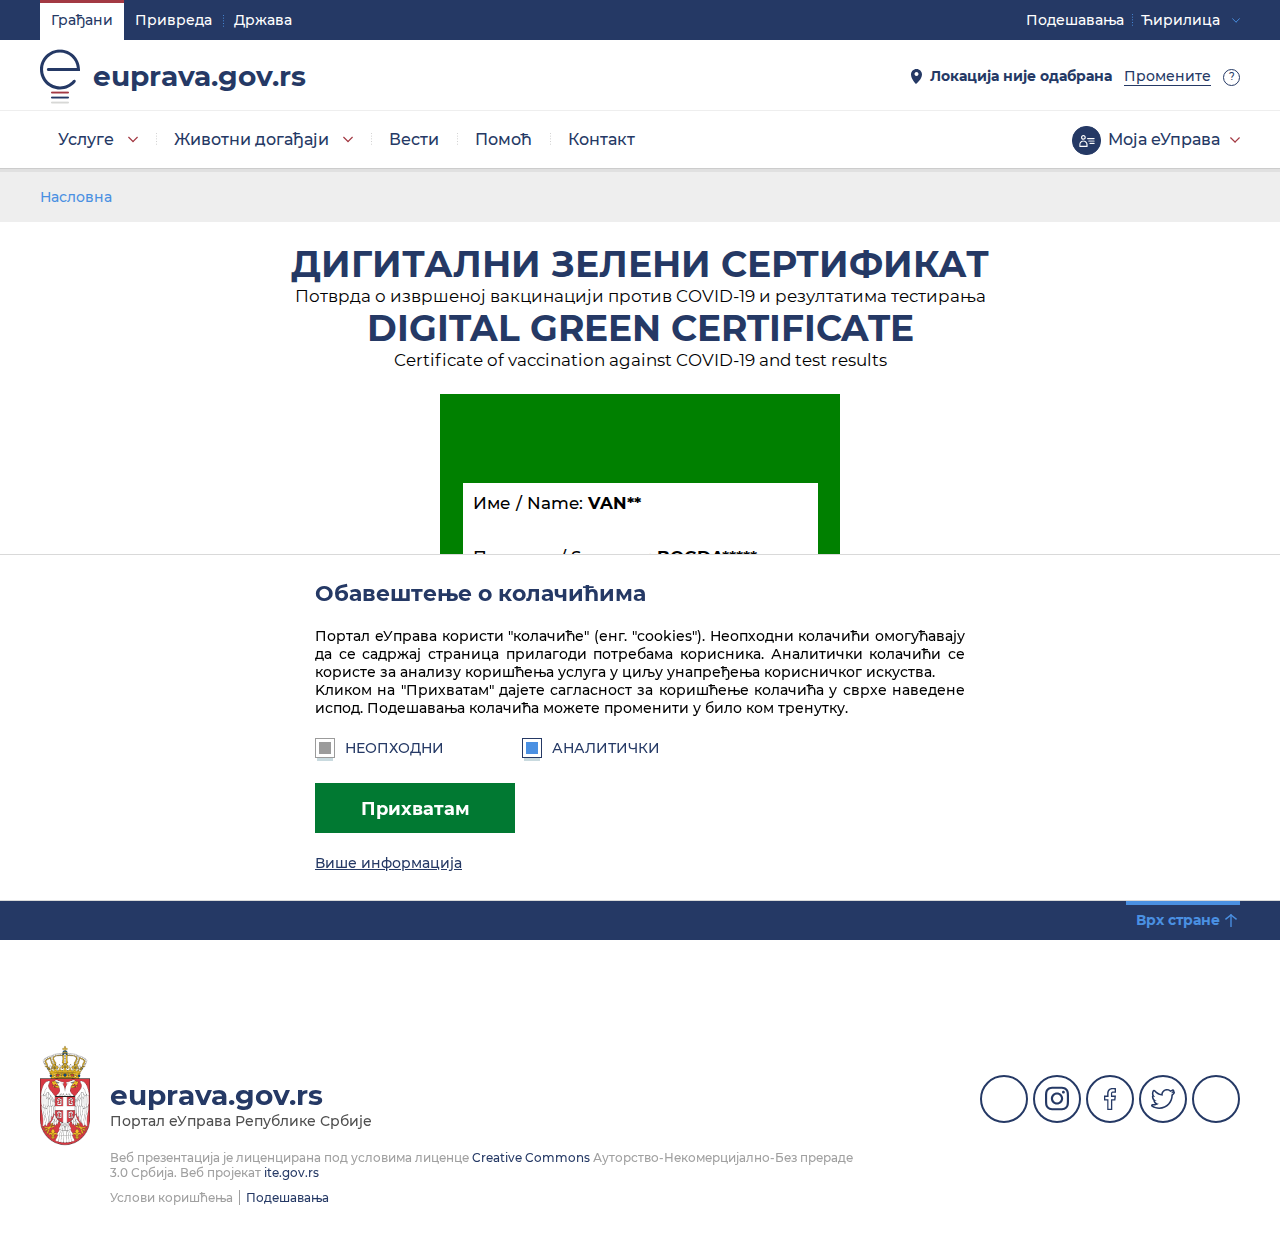
<file: DigitalniZeleniSertifikat/validacijaDokumenta/d=cmVxSUQ9NDU3MGZlOTctMzQ5YS00NTViLTgwZDQtYTc2NmExMTgxZmI5JmptYmc9MDUxMjAwMTg2NTAwNiZsYW5nPWVuLWdi-tRJQxDTiKDWOJ5%2fPfcS1UA%3d%3d.html>
<!DOCTYPE html>
<html>
  <head>
  <style>
        #resetBtn {
            background-color: white;
            color: rgb(40, 60, 120);
            height: 30px;
            width: 300px;
            margin: auto;
            margin-bottom: 3px;
        }

        .container {
            margin-top:6px
        }

        .container .ms-Icon {
            display: flex;
            margin-top: -63px
        }

        #welcomeMessage {
            overflow-wrap: break-word;
            width: 190px;
            font-size: 15px;
            margin-left: -200px;
            margin-top: -12px;
            color: black;
            padding-right: 30px;
        }
        .ac-pushButton > div {
            white-space: normal !important;
            color: rgb(40, 60, 120);
        }
  </style>
    <meta charset="utf-8">
    <meta name="viewport" content="width=device-width, initial-scale=1, max-scale=1, user-scalable=no">
    <title>eUprava</title>
    <script>
      var eupravaCookies=document.cookie.split("; ");
      var eupravaTheme=0;
      var eupravaTab=0;
      for(var eupravaIndex in eupravaCookies) {
        var eupravaCookie=eupravaCookies[eupravaIndex].split("=");
        if (eupravaCookie[0]=="euprava-theme") {
          eupravaTheme=eupravaCookie[1][2];
          if (eupravaCookie[1][0]=="0")
            document.getElementsByTagName("html")[0].className="small";
          if (eupravaCookie[1][0]=="2")
            document.getElementsByTagName("html")[0].className="large";
        }
        if (eupravaCookie[0]=="active-tab")
          eupravaTab=(eupravaCookie[1][0]*1 || 0);
      }
      if (eupravaTab==0)
        document.write('<link rel="stylesheet" type="text/css" '+(eupravaTheme==0?'':'data-')+'href="/TheEGovernmentTheme/css/app.css?v=1.2" data-theme="0">');
      else if (eupravaTab==1)
        document.write('<link rel="stylesheet" type="text/css" '+(eupravaTheme==0?'':'data-')+'href="/TheEGovernmentTheme/css/basic-privreda.css" data-theme="0">');
      else if (eupravaTab==2)
        document.write('<link rel="stylesheet" type="text/css" '+(eupravaTheme==0?'':'data-')+'href="/TheEGovernmentTheme/css/basic-uprava.css" data-theme="0">');
      document.write('<link rel="stylesheet" type="text/css" '+(eupravaTheme==1?'':'data-')+'href="/TheEGovernmentTheme/css/bw.css" data-theme="1">');
      document.write('<link rel="stylesheet" type="text/css" '+(eupravaTheme==2?'':'data-')+'href="/TheEGovernmentTheme/css/inverse.css" data-theme="2">');
    </script>
    <noscript>
      <link rel="stylesheet" type="text/css" href="/TheEGovernmentTheme/css/app.css?v=1.2">
      <link rel="stylesheet" type="text/css" href="/css/app.override.css">
    </noscript>
	<link rel="stylesheet" type="text/css" href="/TheEGovernmentTheme/css/toastr.css">
    <link rel="stylesheet" type="text/css" href="/css/app.override.css">
	<link rel="apple-touch-icon" sizes="57x57" href="/TheEGovernmentTheme/favicon/apple-icon-57x57.png">
    <link rel="apple-touch-icon" sizes="60x60" href="/TheEGovernmentTheme/favicon/apple-icon-60x60.png">
    <link rel="apple-touch-icon" sizes="72x72" href="/TheEGovernmentTheme/favicon/apple-icon-72x72.png">
    <link rel="apple-touch-icon" sizes="76x76" href="/TheEGovernmentTheme/favicon/apple-icon-76x76.png">
    <link rel="apple-touch-icon" sizes="114x114" href="/TheEGovernmentTheme/favicon/apple-icon-114x114.png">
    <link rel="apple-touch-icon" sizes="120x120" href="/TheEGovernmentTheme/favicon/apple-icon-120x120.png">
    <link rel="apple-touch-icon" sizes="144x144" href="/TheEGovernmentTheme/favicon/apple-icon-144x144.png">
    <link rel="apple-touch-icon" sizes="152x152" href="/TheEGovernmentTheme/favicon/apple-icon-152x152.png">
    <link rel="apple-touch-icon" sizes="180x180" href="/TheEGovernmentTheme/favicon/apple-icon-180x180.png">
    <link rel="icon" type="image/png" sizes="192x192"  href="/TheEGovernmentTheme/favicon/android-icon-192x192.png">
    <link rel="icon" type="image/png" sizes="32x32" href="/TheEGovernmentTheme/favicon/favicon-32x32.png">
    <link rel="icon" type="image/png" sizes="96x96" href="/TheEGovernmentTheme/favicon/favicon-96x96.png">
    <link rel="icon" type="image/png" sizes="16x16" href="/TheEGovernmentTheme/favicon/favicon-16x16.png">
    <link rel="manifest" href="/TheEGovernmentTheme/favicon/manifest.json">	
    <link rel="stylesheet" href="/TheEGovernmentTheme/css/MinimizableWebChat.css" />
    <script crossorigin="anonymous"
            src="https://cdn.botframework.com/botframework-webchat/latest/webchat.js"></script>
    <meta name="msapplication-TileColor" content="#ffffff">
    <meta name="msapplication-TileImage" content="/TheEGovernmentTheme/favicon/ms-icon-144x144.png">
    <meta name="theme-color" content="#ffffff">
	<!--[if lte IE 8 ]>
    <script src="/TheEGovernmentTheme/ie8.js"></script>
    <link rel="stylesheet" type="text/css" href="/TheEGovernmentTheme/css/ie8.css" />
<![endif]-->

<script>
    window.dataLayer = window.dataLayer || [];
        window.dataLayer.push({ login: "Nije Ulogovan" });     
</script>

     <script>
        function getCookie(cname) {
            var i, x, y, cookies = document.cookie.split(";");
            for (i = 0; i < cookies.length; i++) {
                x = cookies[i].substr(0, cookies[i].indexOf("="));
                y = cookies[i].substr(cookies[i].indexOf("=") + 1);
                x = x.replace(/^\s+|\s+$/g, "");
                if (x == cname) {
                    return unescape(y);
                }
            }
        }
        if (getCookie('ga_consent_cookie') != 'false') {       
            document.write('<' + 'script src="/js/google-tag.js"' +
                ' type="text/javascript"><' + '/script>');
        }
    </script>
  </head>
  <body class="theme-default">
   <!-- Google Tag Manager (noscript) -->
   <noscript><iframe src="https://www.googletagmanager.com/ns.html?id=GTM-NZG9ZK6"
   height="0" width="0" style="display:none;visibility:hidden"></iframe></noscript>
   <!-- End Google Tag Manager (noscript) -->


	  <div class="minimizable-web-chat">
       <button id="openchatboxbutton" class="maximize" onclick="OpenChat()">
            <span class="ms-Icon ms-Icon--MessageFill">
            </span>
        </button>

        <div id="chatbox" style="display:none" class="chat-box right">
            <header>
                 <img src="/TheEGovernmentTheme/img/logo.svg" />
                
                <div class="filler"></div>
                <p style="font-size:x-small;color:white;margin:auto">БЕТА ВЕРЗИЈА</p>
                <button class="switch" onClick=HandleSwitchButtonClick()>
                    <span class="ms-Icon ms-Icon--Switch" />
                </button>
                <button class="minimize" onClick="HandleMinimizeButtonClick()">
                    <span class="ms-Icon ms-Icon--ChromeMinimize" />
                </button>
            </header>
            <div id="webchat" class="react-web-chat" role="main"></div>
            <button id="resetBtn" type="button" onclick="Reset()" >Почетак</button>
        </div>
    </div>
    <script>
    var store = null;

    async function Reset() {
        store.dispatch({
            type: 'WEB_CHAT/SEND_MESSAGE',
            payload: {
                text: `Почетак`
            }
        });
    }

    var IsOpened = false;

    function OpenChat() {
        document.getElementById("openchatboxbutton").style.display = "none";
        document.getElementById("chatbox").style.display = "flex";

        if (!IsOpened) {
            IsOpened = true;
            // Get welcome message
            // We are using a customized store to add hooks to connect event
            store = window.WebChat.createStore({}, ({ dispatch }) => next => action => {
                console.log(action);
                if (action.type === 'DIRECT_LINE/CONNECT_FULFILLED') {
                    dispatch({
                        type: 'WEB_CHAT/SEND_EVENT',
                        payload: {
                            name: 'webchat/join',
                            value: { language: window.navigator.language }
                        }
                    });
                }
                return next(action);
            });

            // Set the StyleOptions for avatar
            const styleOptions = {
                //botAvatarInitials: 'WC',
                //userAvatarInitials: 'WW'
                hideSendBox: true,
                hideUploadButton: true
                //messageActivityWordBreak: 'keep-all'
            };

            // Render the webchat control
            window.WebChat.renderWebChat({
                directLine: window.WebChat.createDirectLine({ token: `P-7Hhx81c98.T6hfrCFixVnu5ARgIsvt50u20TYQQyVgXEF2Z4Q2kJY` }),
                store,
                //userID: `user`,
                //username: 'Web Chat User',
                locale: 'sr-Cyrl-RS',
                styleOptions
            }, document.getElementById('webchat'));
            document.querySelector('#webchat > *').focus();
        }
    }

    function HandleMinimizeButtonClick() {
        document.getElementById("chatbox").style.display = "none";
        document.getElementById("openchatboxbutton").style.display = "block";
    }
    function HandleSwitchButtonClick() {
        var element = document.getElementById("chatbox");
        element.classList.toggle('right');
        element.classList.toggle('left');
    }
</script>
   
    <header>
      <div class="head-sections">
        <div class="top-bar"></div>
        <div class="mid-sep"></div>
        <div class="bot-bar"></div>
      </div>
      <div class="container">
	  
        <div class="head-tabs">
		    
          <ul>
            <li><a href="/">Грађани</a></li>
            <li><a href="/">Привреда</a></li>
            <li><a href="/">Држава</a></li></a></li>
          </ul>
        </div>
        <h1><a href="/">euprava.gov.rs</a></h1>
        <a href="" class="mobile-handle"></a>
         <div class="my-egov">         
		    






    <a href="" class="">Моја еУправа</a>
<ul>
                <li><a href="/ssologin" target="_self">&#x41F;&#x440;&#x438;&#x458;&#x430;&#x432;&#x430;</a></li>
                <li><a href="/ssologinpro" target="_self">&#x41F;&#x440;&#x438;&#x458;&#x430;&#x432;&#x430; &#x41F;&#x440;&#x43E;</a></li>
                <li><a href="https://eid.gov.rs" target="_blank">&#x420;&#x435;&#x433;&#x438;&#x441;&#x442;&#x440;&#x430;&#x446;&#x438;&#x458;&#x430;</a></li>
</ul>

   
          </ul>
        </div>
        <div class="nav">
          <nav>
            <ul>
		      



<li class="has-child">
    <ul>
                <li class="has-child">
                    <a href="/%C5%BEivotna-oblast/15">&#x41B;&#x438;&#x447;&#x43D;&#x430; &#x434;&#x43E;&#x43A;&#x443;&#x43C;&#x435;&#x43D;&#x442;&#x430;</a>
                    <ul>
                            <li>
                                <a href="/%C5%BEivotna-oblast/15/%C5%BEivotna-situacija/46">
                                    &#x41B;&#x438;&#x447;&#x43D;&#x430; &#x43A;&#x430;&#x440;&#x442;&#x430;/&#x43F;&#x430;&#x441;&#x43E;&#x448;
                                </a>
                            </li>
                            <li>
                                <a href="/%C5%BEivotna-oblast/15/%C5%BEivotna-situacija/99">
                                    &#x412;&#x43E;&#x437;&#x430;&#x447;&#x43A;&#x430; &#x434;&#x43E;&#x437;&#x432;&#x43E;&#x43B;&#x430;
                                </a>
                            </li>
                            <li>
                                <a href="/%C5%BEivotna-oblast/15/%C5%BEivotna-situacija/170">
                                    &#x41C;&#x430;&#x442;&#x438;&#x447;&#x43D;&#x430; &#x43A;&#x45A;&#x438;&#x433;&#x430; &#x440;&#x43E;&#x452;&#x435;&#x43D;&#x438;&#x445;
                                </a>
                            </li>
                            <li>
                                <a href="/%C5%BEivotna-oblast/15/%C5%BEivotna-situacija/173">
                                    &#x41A;&#x432;&#x430;&#x43B;&#x438;&#x444;&#x438;&#x43A;&#x43E;&#x432;&#x430;&#x43D;&#x438; &#x435;&#x43B;&#x435;&#x43A;&#x442;&#x440;&#x43E;&#x43D;&#x441;&#x43A;&#x438; &#x441;&#x435;&#x440;&#x442;&#x438;&#x444;&#x438;&#x43A;&#x430;&#x442;
                                </a>
                            </li>
                            <li>
                                <a href="/%C5%BEivotna-oblast/15/%C5%BEivotna-situacija/180">
                                    &#x418;&#x441;&#x43F;&#x440;&#x430;&#x432;&#x435; &#x43E; &#x43E;&#x440;&#x443;&#x436;&#x458;&#x443;
                                </a>
                            </li>
                            <li>
                                <a href="/%C5%BEivotna-oblast/15/%C5%BEivotna-situacija/215">
                                    &#x41F;&#x43E;&#x442;&#x43F;&#x438;&#x441; &#x443; &#x43A;&#x43B;&#x430;&#x443;&#x434;&#x443;
                                </a>
                            </li>
                    </ul>
                </li>
                <li class="has-child">
                    <a href="/%C5%BEivotna-oblast/16">&#x414;&#x435;&#x446;&#x430; &#x438; &#x41E;&#x431;&#x440;&#x430;&#x437;&#x43E;&#x432;&#x430;&#x45A;&#x435;</a>
                    <ul>
                            <li>
                                <a href="/%C5%BEivotna-oblast/16/%C5%BEivotna-situacija/31">
                                    &#x411;&#x435;&#x431;&#x43E;, &#x434;&#x43E;&#x431;&#x440;&#x43E; &#x434;&#x43E;&#x448;&#x43B;&#x430; &#x43D;&#x430; &#x441;&#x432;&#x435;&#x442;
                                </a>
                            </li>
                            <li>
                                <a href="/%C5%BEivotna-oblast/16/%C5%BEivotna-situacija/32">
                                    &#x435;&#x412;&#x440;&#x442;&#x438;&#x45B;
                                </a>
                            </li>
                            <li>
                                <a href="/%C5%BEivotna-oblast/16/%C5%BEivotna-situacija/55">
                                    &#x435;&#x412;&#x440;&#x442;&#x438;&#x45B; - &#x440;&#x43E;&#x434;&#x438;&#x442;&#x435;&#x459; &#x441;&#x442;&#x440;&#x430;&#x43D;&#x430;&#x446;
                                </a>
                            </li>
                            <li>
                                <a href="/%C5%BEivotna-oblast/16/%C5%BEivotna-situacija/87">
                                    &#x41E;&#x434;&#x431;&#x438;&#x458;&#x435;&#x43D;&#x438;&#x446;&#x430;
                                </a>
                            </li>
                            <li>
                                <a href="/%C5%BEivotna-oblast/16/%C5%BEivotna-situacija/196">
                                    &#x41C;&#x43E;&#x458;&#x430; &#x441;&#x440;&#x435;&#x434;&#x45A;&#x430; &#x448;&#x43A;&#x43E;&#x43B;&#x430;
                                </a>
                            </li>
                            <li>
                                <a href="/%C5%BEivotna-oblast/16/%C5%BEivotna-situacija/198">
                                    &#x435;&#x441;&#x414;&#x43D;&#x435;&#x432;&#x43D;&#x438;&#x43A;
                                </a>
                            </li>
                    </ul>
                </li>
                <li class="has-child">
                    <a href="/%C5%BEivotna-oblast/17">&#x417;&#x434;&#x440;&#x430;&#x432;&#x459;&#x435;</a>
                    <ul>
                            <li>
                                <a href="/%C5%BEivotna-oblast/17/%C5%BEivotna-situacija/33">
                                    &#x417;&#x434;&#x440;&#x430;&#x432;&#x441;&#x442;&#x432;&#x435;&#x43D;&#x43E; &#x43E;&#x441;&#x438;&#x433;&#x443;&#x440;&#x430;&#x45A;&#x435;
                                </a>
                            </li>
                            <li>
                                <a href="/%C5%BEivotna-oblast/17/%C5%BEivotna-situacija/34">
                                    &#x417;&#x434;&#x440;&#x430;&#x432;&#x441;&#x442;&#x432;&#x435;&#x43D;&#x430; &#x437;&#x430;&#x448;&#x442;&#x438;&#x442;&#x430;
                                </a>
                            </li>
                            <li>
                                <a href="/%C5%BEivotna-oblast/17/%C5%BEivotna-situacija/182">
                                    COVID-19
                                </a>
                            </li>
                    </ul>
                </li>
                <li class="has-child">
                    <a href="/%C5%BEivotna-oblast/20">&#x421;&#x430;&#x43E;&#x431;&#x440;&#x430;&#x45B;&#x430;&#x458; &#x438; &#x422;&#x443;&#x440;&#x438;&#x437;&#x430;&#x43C;</a>
                    <ul>
                            <li>
                                <a href="/%C5%BEivotna-oblast/20/%C5%BEivotna-situacija/44">
                                    &#x420;&#x435;&#x433;&#x438;&#x441;&#x442;&#x440;&#x430;&#x446;&#x438;&#x458;&#x430; &#x432;&#x43E;&#x437;&#x438;&#x43B;&#x430;
                                </a>
                            </li>
                            <li>
                                <a href="/%C5%BEivotna-oblast/20/%C5%BEivotna-situacija/193">
                                    &#x41F;&#x440;&#x438;&#x458;&#x430;&#x432;&#x430; &#x431;&#x43E;&#x440;&#x430;&#x432;&#x438;&#x448;&#x442;&#x430; &#x441;&#x442;&#x440;&#x430;&#x43D;&#x446;&#x430;
                                </a>
                            </li>
                            <li>
                                <a href="/%C5%BEivotna-oblast/20/%C5%BEivotna-situacija/209">
                                    &#x41F;&#x430;&#x440;&#x43A;&#x438;&#x43D;&#x433; &#x437;&#x430; &#x43E;&#x441;&#x43E;&#x431;&#x435; &#x441;&#x430; &#x438;&#x43D;&#x432;&#x430;&#x43B;&#x438;&#x434;&#x438;&#x442;&#x435;&#x442;&#x43E;&#x43C; 
                                </a>
                            </li>
                    </ul>
                </li>
                <li class="has-child">
                    <a href="/%C5%BEivotna-oblast/21">&#x423;&#x432;&#x435;&#x440;&#x435;&#x45A;&#x430;</a>
                    <ul>
                            <li>
                                <a href="/%C5%BEivotna-oblast/21/%C5%BEivotna-situacija/36">
                                    &#x41A;&#x440;&#x438;&#x432;&#x438;&#x447;&#x43D;&#x430; &#x443;&#x432;&#x435;&#x440;&#x435;&#x45A;&#x430;
                                </a>
                            </li>
                    </ul>
                </li>
                <li class="has-child">
                    <a href="/%C5%BEivotna-oblast/22">&#x424;&#x438;&#x43D;&#x430;&#x43D;&#x441;&#x438;&#x458;&#x435;</a>
                    <ul>
                            <li>
                                <a href="/%C5%BEivotna-oblast/22/%C5%BEivotna-situacija/42">
                                    &#x41B;&#x43E;&#x43A;&#x430;&#x43B;&#x43D;&#x430; &#x43F;&#x43E;&#x440;&#x435;&#x441;&#x43A;&#x430; &#x430;&#x434;&#x43C;&#x438;&#x43D;&#x438;&#x441;&#x442;&#x440;&#x430;&#x446;&#x438;&#x458;&#x430;
                                </a>
                            </li>
                            <li>
                                <a href="/%C5%BEivotna-oblast/22/%C5%BEivotna-situacija/91">
                                    &#x41F;&#x43E;&#x434;&#x441;&#x442;&#x438;&#x446;&#x430;&#x458;&#x438;
                                </a>
                            </li>
                            <li>
                                <a href="/%C5%BEivotna-oblast/22/%C5%BEivotna-situacija/111">
                                    &#x41F;&#x43B;&#x430;&#x442;&#x438;
                                </a>
                            </li>
                            <li>
                                <a href="/%C5%BEivotna-oblast/22/%C5%BEivotna-situacija/114">
                                    &#x41C;&#x43E;&#x458;&#x438; &#x43F;&#x43E;&#x434;&#x430;&#x446;&#x438; &#x437;&#x430; &#x431;&#x430;&#x43D;&#x43A;&#x443;
                                </a>
                            </li>
                            <li>
                                <a href="/%C5%BEivotna-oblast/22/%C5%BEivotna-situacija/185">
                                    &#x414;&#x438;&#x433;&#x438;&#x442;&#x430;&#x43B;&#x43D;&#x430; &#x438;&#x43C;&#x43E;&#x432;&#x438;&#x43D;&#x430;
                                </a>
                            </li>
                            <li>
                                <a href="/%C5%BEivotna-oblast/22/%C5%BEivotna-situacija/203">
                                    &#x41D;&#x430;&#x43A;&#x43D;&#x430;&#x434;&#x435;
                                </a>
                            </li>
                    </ul>
                </li>
                <li class="has-child">
                    <a href="/%C5%BEivotna-oblast/23">&#x41F;&#x43E;&#x441;&#x430;&#x43E;</a>
                    <ul>
                            <li>
                                <a href="/%C5%BEivotna-oblast/23/%C5%BEivotna-situacija/41">
                                    &#x421;&#x43B;&#x443;&#x436;&#x431;&#x430; &#x437;&#x430; &#x443;&#x43F;&#x440;&#x430;&#x432;&#x459;&#x430;&#x45A;&#x435; &#x43A;&#x430;&#x434;&#x440;&#x43E;&#x432;&#x438;&#x43C;&#x430;
                                </a>
                            </li>
                            <li>
                                <a href="/%C5%BEivotna-oblast/23/%C5%BEivotna-situacija/153">
                                    &#x41D;&#x430;&#x446;&#x438;&#x43E;&#x43D;&#x430;&#x43B;&#x43D;&#x430; &#x441;&#x43B;&#x443;&#x436;&#x431;&#x430; &#x437;&#x430; &#x437;&#x430;&#x43F;&#x43E;&#x448;&#x459;&#x430;&#x432;&#x430;&#x45A;&#x435;
                                </a>
                            </li>
                            <li>
                                <a href="/%C5%BEivotna-oblast/23/%C5%BEivotna-situacija/174">
                                    &#x421;&#x442;&#x440;&#x443;&#x447;&#x43D;&#x430; &#x443;&#x441;&#x430;&#x432;&#x440;&#x448;&#x430;&#x432;&#x430;&#x45A;&#x430;
                                </a>
                            </li>
                            <li>
                                <a href="/%C5%BEivotna-oblast/23/%C5%BEivotna-situacija/175">
                                    &#x41A;&#x43E;&#x43D;&#x43A;&#x443;&#x440;&#x441;&#x438; &#x437;&#x430; &#x440;&#x430;&#x434;&#x43D;&#x430; &#x43C;&#x435;&#x441;&#x442;&#x430;
                                </a>
                            </li>
                    </ul>
                </li>
                <li class="has-child">
                    <a href="/%C5%BEivotna-oblast/44">&#x41F;&#x440;&#x43E;&#x458;&#x435;&#x43A;&#x442;&#x438;</a>
                    <ul>
                            <li>
                                <a href="/%C5%BEivotna-oblast/44/%C5%BEivotna-situacija/90">
                                    &#x418;&#x43D;&#x442;&#x435;&#x43B;&#x435;&#x43A;&#x442;&#x443;&#x430;&#x43B;&#x43D;&#x430; &#x441;&#x432;&#x43E;&#x458;&#x438;&#x43D;&#x430;
                                </a>
                            </li>
                            <li>
                                <a href="/%C5%BEivotna-oblast/44/%C5%BEivotna-situacija/95">
                                    &#x408;&#x430;&#x432;&#x43D;&#x438; &#x43F;&#x43E;&#x437;&#x438;&#x432;&#x438;
                                </a>
                            </li>
                            <li>
                                <a href="/%C5%BEivotna-oblast/44/%C5%BEivotna-situacija/199">
                                    &#x421;&#x442;&#x440;&#x430;&#x442;&#x435;&#x433;&#x438;&#x458;&#x435;
                                </a>
                            </li>
                    </ul>
                </li>
                <li class="has-child">
                    <a href="/%C5%BEivotna-oblast/45">&#x41E;&#x434;&#x431;&#x440;&#x430;&#x43D;&#x430; &#x438; &#x431;&#x435;&#x437;&#x431;&#x435;&#x434;&#x43D;&#x43E;&#x441;&#x442;</a>
                    <ul>
                            <li>
                                <a href="/%C5%BEivotna-oblast/45/%C5%BEivotna-situacija/45">
                                    &#x421;&#x43B;&#x443;&#x436;&#x435;&#x45A;&#x435; &#x432;&#x43E;&#x458;&#x43D;&#x43E;&#x433; &#x440;&#x43E;&#x43A;&#x430;
                                </a>
                            </li>
                    </ul>
                </li>
                <li class="has-child">
                    <a href="/%C5%BEivotna-oblast/52">&#x418;&#x43D;&#x441;&#x43F;&#x435;&#x43A;&#x446;&#x438;&#x458;&#x441;&#x43A;&#x435; &#x441;&#x43B;&#x443;&#x436;&#x431;&#x435;</a>
                    <ul>
                            <li>
                                <a href="/%C5%BEivotna-oblast/52/%C5%BEivotna-situacija/71">
                                    &#x41F;&#x440;&#x438;&#x458;&#x430;&#x432;&#x435; &#x438;&#x43D;&#x441;&#x43F;&#x435;&#x43A;&#x446;&#x438;&#x458;&#x438;
                                </a>
                            </li>
                            <li>
                                <a href="/%C5%BEivotna-oblast/52/%C5%BEivotna-situacija/101">
                                    &#x41A;&#x43E;&#x43C;&#x443;&#x43D;&#x430;&#x43B;&#x43D;&#x438; &#x43F;&#x440;&#x43E;&#x431;&#x43B;&#x435;&#x43C;&#x438;
                                </a>
                            </li>
                    </ul>
                </li>
                <li class="has-child">
                    <a href="/%C5%BEivotna-oblast/56">Foreigner</a>
                    <ul>
                            <li>
                                <a href="/%C5%BEivotna-oblast/56/%C5%BEivotna-situacija/79">
                                    Application for a work visa
                                </a>
                            </li>
                            <li>
                                <a href="/%C5%BEivotna-oblast/56/%C5%BEivotna-situacija/81">
                                    Residence registration
                                </a>
                            </li>
                    </ul>
                </li>
                <li class="has-child">
                    <a href="/%C5%BEivotna-oblast/60">&#x435;&#x41A;&#x43E;&#x43D;&#x441;&#x443;&#x43B;&#x442;&#x430;&#x446;&#x438;&#x458;&#x435;</a>
                    <ul>
                            <li>
                                <a href="/%C5%BEivotna-oblast/60/%C5%BEivotna-situacija/96">
                                    &#x435;&#x41A;&#x43E;&#x43D;&#x441;&#x443;&#x43B;&#x442;&#x430;&#x446;&#x438;&#x458;&#x435;
                                </a>
                            </li>
                    </ul>
                </li>
                <li class="has-child">
                    <a href="/%C5%BEivotna-oblast/77">&#x423;&#x440;&#x431;&#x430;&#x43D;&#x438;&#x437;&#x430;&#x43C; &#x438; &#x433;&#x440;&#x430;&#x452;&#x435;&#x432;&#x438;&#x43D;&#x430;</a>
                    <ul>
                            <li>
                                <a href="/%C5%BEivotna-oblast/77/%C5%BEivotna-situacija/202">
                                    &#x423;&#x440;&#x431;&#x430;&#x43D;&#x438;&#x437;&#x430;&#x43C;
                                </a>
                            </li>
                    </ul>
                </li>
        <li class="emph"><a href="/sve-usluge">Све услуге</a></li>
    </ul>
    <a href="">Услуге</a>
</li>
        


        <li class="has-child">
      <a href="" class="nav-link dropdown-toggle" data-toggle="dropdown">&#x416;&#x438;&#x432;&#x43E;&#x442;&#x43D;&#x438; &#x434;&#x43E;&#x433;&#x430;&#x452;&#x430;&#x458;&#x438;<b class="caret"></b></a>

  <ul>
    <li class="">
      <a href="/porodicni-zivot">&#x41F;&#x43E;&#x440;&#x43E;&#x434;&#x438;&#x447;&#x43D;&#x438; &#x436;&#x438;&#x432;&#x43E;&#x442;</a>

</li>
    <li class="">
      <a href="/vrtic">&#x412;&#x440;&#x442;&#x438;&#x45B;</a>

</li>
    <li class="">
      <a href="/osnovno-obrazovanje">&#x41E;&#x441;&#x43D;&#x43E;&#x432;&#x43D;&#x43E; &#x43E;&#x431;&#x440;&#x430;&#x437;&#x43E;&#x432;&#x430;&#x45A;&#x435;</a>

</li>
    <li class="">
      <a href="/srednje-obrazovanje">&#x421;&#x440;&#x435;&#x434;&#x45A;&#x435; &#x43E;&#x431;&#x440;&#x430;&#x437;&#x43E;&#x432;&#x430;&#x45A;&#x435;</a>

</li>
    <li class="">
      <a href="/studiranje">&#x421;&#x442;&#x443;&#x434;&#x438;&#x440;&#x430;&#x45A;&#x435;</a>

</li>
    <li class="">
      <a href="prilike-mogucnosti-mladi">&#x41F;&#x440;&#x438;&#x43B;&#x438;&#x43A;&#x435; &#x438; &#x43C;&#x43E;&#x433;&#x443;&#x45B;&#x43D;&#x43E;&#x441;&#x442;&#x438; &#x437;&#x430; &#x43C;&#x43B;&#x430;&#x434;&#x435;</a>

</li>
    <li class="">
      <a href="/trazim-posao">&#x422;&#x440;&#x430;&#x436;&#x438;&#x43C; &#x43F;&#x43E;&#x441;&#x430;&#x43E;</a>

</li>
    <li class="">
      <a href="/kupovina-nepokretnosti">&#x41A;&#x443;&#x43F;&#x43E;&#x432;&#x438;&#x43D;&#x430; &#x43D;&#x435;&#x43F;&#x43E;&#x43A;&#x440;&#x435;&#x442;&#x43D;&#x43E;&#x441;&#x442;&#x438;</a>

</li>
    <li class="">
      <a href="/pokretanje-biznisa">&#x41F;&#x43E;&#x43A;&#x440;&#x435;&#x442;&#x430;&#x45A;&#x435; &#x431;&#x438;&#x437;&#x43D;&#x438;&#x441;&#x430; </a>

</li>
    <li class="">
      <a href="/&#x43E;&#x434;&#x43B;&#x430;&#x437;&#x430;&#x43A;-&#x443;-&#x43F;&#x435;&#x43D;&#x437;&#x438;&#x458;&#x443;">&#x41E;&#x434;&#x43B;&#x430;&#x437;&#x430;&#x43A; &#x443; &#x43F;&#x435;&#x43D;&#x437;&#x438;&#x458;&#x443;</a>

</li>
    <li class="">
      <a href="https://euprava.gov.rs/povratak-u-srbiju">&#x41F;&#x43E;&#x432;&#x440;&#x430;&#x442;&#x430;&#x43A; &#x443; &#x421;&#x440;&#x431;&#x438;&#x458;&#x443;</a>

</li>
  </ul>
</li>
        <li class="">
      <a href="/sve-vesti">&#x412;&#x435;&#x441;&#x442;&#x438;</a>

</li>
        <li class="">
      <a href="/pomoc">&#x41F;&#x43E;&#x43C;&#x43E;&#x45B;</a>

</li>
        <li class="">
      <a href="/kontakt">&#x41A;&#x43E;&#x43D;&#x442;&#x430;&#x43A;&#x442;</a>

</li>
              <li class="mob-only"><a href="">Моја еУправа</a></li>
            </ul>
          </nav>
          <div class="lang">

<div class="ll-cont">
  <div class="ll-active">
    <a href="">
      Ћирилица
    </a>
  </div>
  <ul>
    <li class="active">
        <a href="/RedirectToLocalizedContent?targetculture=sr-Cyrl&amp;contentItemUrl=%2FDigitalniZeleniSertifikat%2FvalidacijaDokumenta%2Fid%3DcmVxSUQ9ZWQ3MWZiYmMtOTM2ZC00YWM3LTgyNDMtODFiZDhiM2E5NGUwJmptYmc9MTIwNTAwMDcxNTIxNyZsYW5nPWVuLWdi-ZBzmGFzQm8dxqqWzlXHQAw%3D%3D">Ћирилица</a>
    </li>

    <li>
      <a href="/RedirectToLocalizedContent?targetculture=sr-Latn&amp;contentItemUrl=%2FDigitalniZeleniSertifikat%2FvalidacijaDokumenta%2Fid%3DcmVxSUQ9ZWQ3MWZiYmMtOTM2ZC00YWM3LTgyNDMtODFiZDhiM2E5NGUwJmptYmc9MTIwNTAwMDcxNTIxNyZsYW5nPWVuLWdi-ZBzmGFzQm8dxqqWzlXHQAw%3D%3D">Latinica</a>
    </li>
  </ul>
</div>

            <a class="set-handle" href="">Подешавaња</a>
          </div>
          <div class="settings">
            <div class="settings-box">
			 <a class="close">&times;</a>
              <div class="zoom-note">
                Употребите<br />CTRL+ за повећавање<br />CTRL- за смањивање
              </div>
              <div class="font">
                <h2>Подешавaња</h2>
                <div class="title">Изаберите стил приказа слова</div>
                <ul>
                  <li><a href="" role="button">Умањена слова</a></li>
                  <li class="active" role="button"><a href="">Нормална величина</a></li>
                  <li><a href="" role="button">Велика слова</a></li>
                </ul>
              </div>
              <div class="theme">
                <div class="title">Изаберите тему</div>
                <ul>
                  <li class="default"><a href="" role="button">Основна тема</a></li>
                  <li class="bw"><a href="" role="button">Црно/бела тема</a></li>
                  <li class="inv"><a href="" role="button">Инверзна тема</a></li>
                </ul>
              </div>
            </div>
          </div>
		  <div class="muni">
		      




    <span class="current"></span>
    <a>Промените</a>
    <span class="help"></span>
    <div class="muni-updater">
        <input type="text" placeholder="Претрага" />
        <a href="" class="close"></a>
        <ul>
                    <li data-value="-1"><a href="/DigitalniZeleniSertifikat/validacijaDokumenta/id=cmVxSUQ9ZWQ3MWZiYmMtOTM2ZC00YWM3LTgyNDMtODFiZDhiM2E5NGUwJmptYmc9MTIwNTAwMDcxNTIxNyZsYW5nPWVuLWdi-ZBzmGFzQm8dxqqWzlXHQAw==">&#x41B;&#x43E;&#x43A;&#x430;&#x446;&#x438;&#x458;&#x430; &#x43D;&#x438;&#x458;&#x435; &#x43E;&#x434;&#x430;&#x431;&#x440;&#x430;&#x43D;&#x430;</a></li>
                    <li data-value="80012"><a href="/DigitalniZeleniSertifikat/validacijaDokumenta/id=cmVxSUQ9ZWQ3MWZiYmMtOTM2ZC00YWM3LTgyNDMtODFiZDhiM2E5NGUwJmptYmc9MTIwNTAwMDcxNTIxNyZsYW5nPWVuLWdi-ZBzmGFzQm8dxqqWzlXHQAw==">&#x410;&#x434;&#x430;</a></li>
                    <li data-value="70017"><a href="/DigitalniZeleniSertifikat/validacijaDokumenta/id=cmVxSUQ9ZWQ3MWZiYmMtOTM2ZC00YWM3LTgyNDMtODFiZDhiM2E5NGUwJmptYmc9MTIwNTAwMDcxNTIxNyZsYW5nPWVuLWdi-ZBzmGFzQm8dxqqWzlXHQAw==">&#x410;&#x43B;&#x435;&#x43A;&#x441;&#x430;&#x43D;&#x434;&#x440;&#x43E;&#x432;&#x430;&#x446;</a></li>
                    <li data-value="70025"><a href="/DigitalniZeleniSertifikat/validacijaDokumenta/id=cmVxSUQ9ZWQ3MWZiYmMtOTM2ZC00YWM3LTgyNDMtODFiZDhiM2E5NGUwJmptYmc9MTIwNTAwMDcxNTIxNyZsYW5nPWVuLWdi-ZBzmGFzQm8dxqqWzlXHQAw==">&#x410;&#x43B;&#x435;&#x43A;&#x441;&#x438;&#x43D;&#x430;&#x446;</a></li>
                    <li data-value="80039"><a href="/DigitalniZeleniSertifikat/validacijaDokumenta/id=cmVxSUQ9ZWQ3MWZiYmMtOTM2ZC00YWM3LTgyNDMtODFiZDhiM2E5NGUwJmptYmc9MTIwNTAwMDcxNTIxNyZsYW5nPWVuLWdi-ZBzmGFzQm8dxqqWzlXHQAw==">&#x410;&#x43B;&#x438;&#x431;&#x443;&#x43D;&#x430;&#x440;</a></li>
                    <li data-value="80047"><a href="/DigitalniZeleniSertifikat/validacijaDokumenta/id=cmVxSUQ9ZWQ3MWZiYmMtOTM2ZC00YWM3LTgyNDMtODFiZDhiM2E5NGUwJmptYmc9MTIwNTAwMDcxNTIxNyZsYW5nPWVuLWdi-ZBzmGFzQm8dxqqWzlXHQAw==">&#x410;&#x43F;&#x430;&#x442;&#x438;&#x43D;</a></li>
                    <li data-value="70033"><a href="/DigitalniZeleniSertifikat/validacijaDokumenta/id=cmVxSUQ9ZWQ3MWZiYmMtOTM2ZC00YWM3LTgyNDMtODFiZDhiM2E5NGUwJmptYmc9MTIwNTAwMDcxNTIxNyZsYW5nPWVuLWdi-ZBzmGFzQm8dxqqWzlXHQAw==">&#x410;&#x440;&#x430;&#x43D;&#x452;&#x435;&#x43B;&#x43E;&#x432;&#x430;&#x446;</a></li>
                    <li data-value="70041"><a href="/DigitalniZeleniSertifikat/validacijaDokumenta/id=cmVxSUQ9ZWQ3MWZiYmMtOTM2ZC00YWM3LTgyNDMtODFiZDhiM2E5NGUwJmptYmc9MTIwNTAwMDcxNTIxNyZsYW5nPWVuLWdi-ZBzmGFzQm8dxqqWzlXHQAw==">&#x410;&#x440;&#x438;&#x459;&#x435;</a></li>
                    <li data-value="70050"><a href="/DigitalniZeleniSertifikat/validacijaDokumenta/id=cmVxSUQ9ZWQ3MWZiYmMtOTM2ZC00YWM3LTgyNDMtODFiZDhiM2E5NGUwJmptYmc9MTIwNTAwMDcxNTIxNyZsYW5nPWVuLWdi-ZBzmGFzQm8dxqqWzlXHQAw==">&#x411;&#x430;&#x431;&#x443;&#x448;&#x43D;&#x438;&#x446;&#x430;</a></li>
                    <li data-value="70068"><a href="/DigitalniZeleniSertifikat/validacijaDokumenta/id=cmVxSUQ9ZWQ3MWZiYmMtOTM2ZC00YWM3LTgyNDMtODFiZDhiM2E5NGUwJmptYmc9MTIwNTAwMDcxNTIxNyZsYW5nPWVuLWdi-ZBzmGFzQm8dxqqWzlXHQAw==">&#x411;&#x430;&#x458;&#x438;&#x43D;&#x430; &#x411;&#x430;&#x448;&#x442;&#x430;</a></li>
                    <li data-value="70092"><a href="/DigitalniZeleniSertifikat/validacijaDokumenta/id=cmVxSUQ9ZWQ3MWZiYmMtOTM2ZC00YWM3LTgyNDMtODFiZDhiM2E5NGUwJmptYmc9MTIwNTAwMDcxNTIxNyZsYW5nPWVuLWdi-ZBzmGFzQm8dxqqWzlXHQAw==">&#x411;&#x430;&#x440;&#x430;&#x458;&#x435;&#x432;&#x43E;</a></li>
                    <li data-value="70076"><a href="/DigitalniZeleniSertifikat/validacijaDokumenta/id=cmVxSUQ9ZWQ3MWZiYmMtOTM2ZC00YWM3LTgyNDMtODFiZDhiM2E5NGUwJmptYmc9MTIwNTAwMDcxNTIxNyZsYW5nPWVuLWdi-ZBzmGFzQm8dxqqWzlXHQAw==">&#x411;&#x430;&#x442;&#x43E;&#x447;&#x438;&#x43D;&#x430;</a></li>
                    <li data-value="80055"><a href="/DigitalniZeleniSertifikat/validacijaDokumenta/id=cmVxSUQ9ZWQ3MWZiYmMtOTM2ZC00YWM3LTgyNDMtODFiZDhiM2E5NGUwJmptYmc9MTIwNTAwMDcxNTIxNyZsYW5nPWVuLWdi-ZBzmGFzQm8dxqqWzlXHQAw==">&#x411;&#x430;&#x447;</a></li>
                    <li data-value="80063"><a href="/DigitalniZeleniSertifikat/validacijaDokumenta/id=cmVxSUQ9ZWQ3MWZiYmMtOTM2ZC00YWM3LTgyNDMtODFiZDhiM2E5NGUwJmptYmc9MTIwNTAwMDcxNTIxNyZsYW5nPWVuLWdi-ZBzmGFzQm8dxqqWzlXHQAw==">&#x411;&#x430;&#x447;&#x43A;&#x430; &#x41F;&#x430;&#x43B;&#x430;&#x43D;&#x43A;&#x430;</a></li>
                    <li data-value="80071"><a href="/DigitalniZeleniSertifikat/validacijaDokumenta/id=cmVxSUQ9ZWQ3MWZiYmMtOTM2ZC00YWM3LTgyNDMtODFiZDhiM2E5NGUwJmptYmc9MTIwNTAwMDcxNTIxNyZsYW5nPWVuLWdi-ZBzmGFzQm8dxqqWzlXHQAw==">&#x411;&#x430;&#x447;&#x43A;&#x430; &#x422;&#x43E;&#x43F;&#x43E;&#x43B;&#x430;</a></li>
                    <li data-value="80080"><a href="/DigitalniZeleniSertifikat/validacijaDokumenta/id=cmVxSUQ9ZWQ3MWZiYmMtOTM2ZC00YWM3LTgyNDMtODFiZDhiM2E5NGUwJmptYmc9MTIwNTAwMDcxNTIxNyZsYW5nPWVuLWdi-ZBzmGFzQm8dxqqWzlXHQAw==">&#x411;&#x430;&#x447;&#x43A;&#x438; &#x41F;&#x435;&#x442;&#x440;&#x43E;&#x432;&#x430;&#x446;</a></li>
                    <li data-value="70084"><a href="/DigitalniZeleniSertifikat/validacijaDokumenta/id=cmVxSUQ9ZWQ3MWZiYmMtOTM2ZC00YWM3LTgyNDMtODFiZDhiM2E5NGUwJmptYmc9MTIwNTAwMDcxNTIxNyZsYW5nPWVuLWdi-ZBzmGFzQm8dxqqWzlXHQAw==">&#x411;&#x435;&#x43B;&#x430; &#x41F;&#x430;&#x43B;&#x430;&#x43D;&#x43A;&#x430;</a></li>
                    <li data-value="80098"><a href="/DigitalniZeleniSertifikat/validacijaDokumenta/id=cmVxSUQ9ZWQ3MWZiYmMtOTM2ZC00YWM3LTgyNDMtODFiZDhiM2E5NGUwJmptYmc9MTIwNTAwMDcxNTIxNyZsYW5nPWVuLWdi-ZBzmGFzQm8dxqqWzlXHQAw==">&#x411;&#x435;&#x43B;&#x430; &#x426;&#x440;&#x43A;&#x432;&#x430;</a></li>
                    <li data-value="80101"><a href="/DigitalniZeleniSertifikat/validacijaDokumenta/id=cmVxSUQ9ZWQ3MWZiYmMtOTM2ZC00YWM3LTgyNDMtODFiZDhiM2E5NGUwJmptYmc9MTIwNTAwMDcxNTIxNyZsYW5nPWVuLWdi-ZBzmGFzQm8dxqqWzlXHQAw==">&#x411;&#x435;&#x43E;&#x447;&#x438;&#x43D;</a></li>
                    <li data-value="80110"><a href="/DigitalniZeleniSertifikat/validacijaDokumenta/id=cmVxSUQ9ZWQ3MWZiYmMtOTM2ZC00YWM3LTgyNDMtODFiZDhiM2E5NGUwJmptYmc9MTIwNTAwMDcxNTIxNyZsYW5nPWVuLWdi-ZBzmGFzQm8dxqqWzlXHQAw==">&#x411;&#x435;&#x447;&#x435;&#x458;</a></li>
                    <li data-value="70262"><a href="/DigitalniZeleniSertifikat/validacijaDokumenta/id=cmVxSUQ9ZWQ3MWZiYmMtOTM2ZC00YWM3LTgyNDMtODFiZDhiM2E5NGUwJmptYmc9MTIwNTAwMDcxNTIxNyZsYW5nPWVuLWdi-ZBzmGFzQm8dxqqWzlXHQAw==">&#x411;&#x43B;&#x430;&#x446;&#x435;</a></li>
                    <li data-value="70289"><a href="/DigitalniZeleniSertifikat/validacijaDokumenta/id=cmVxSUQ9ZWQ3MWZiYmMtOTM2ZC00YWM3LTgyNDMtODFiZDhiM2E5NGUwJmptYmc9MTIwNTAwMDcxNTIxNyZsYW5nPWVuLWdi-ZBzmGFzQm8dxqqWzlXHQAw==">&#x411;&#x43E;&#x433;&#x430;&#x442;&#x438;&#x45B;</a></li>
                    <li data-value="70297"><a href="/DigitalniZeleniSertifikat/validacijaDokumenta/id=cmVxSUQ9ZWQ3MWZiYmMtOTM2ZC00YWM3LTgyNDMtODFiZDhiM2E5NGUwJmptYmc9MTIwNTAwMDcxNTIxNyZsYW5nPWVuLWdi-ZBzmGFzQm8dxqqWzlXHQAw==">&#x411;&#x43E;&#x458;&#x43D;&#x438;&#x43A;</a></li>
                    <li data-value="70319"><a href="/DigitalniZeleniSertifikat/validacijaDokumenta/id=cmVxSUQ9ZWQ3MWZiYmMtOTM2ZC00YWM3LTgyNDMtODFiZDhiM2E5NGUwJmptYmc9MTIwNTAwMDcxNTIxNyZsYW5nPWVuLWdi-ZBzmGFzQm8dxqqWzlXHQAw==">&#x411;&#x43E;&#x459;&#x435;&#x432;&#x430;&#x446;</a></li>
                    <li data-value="70327"><a href="/DigitalniZeleniSertifikat/validacijaDokumenta/id=cmVxSUQ9ZWQ3MWZiYmMtOTM2ZC00YWM3LTgyNDMtODFiZDhiM2E5NGUwJmptYmc9MTIwNTAwMDcxNTIxNyZsYW5nPWVuLWdi-ZBzmGFzQm8dxqqWzlXHQAw==">&#x411;&#x43E;&#x440;</a></li>
                    <li data-value="70335"><a href="/DigitalniZeleniSertifikat/validacijaDokumenta/id=cmVxSUQ9ZWQ3MWZiYmMtOTM2ZC00YWM3LTgyNDMtODFiZDhiM2E5NGUwJmptYmc9MTIwNTAwMDcxNTIxNyZsYW5nPWVuLWdi-ZBzmGFzQm8dxqqWzlXHQAw==">&#x411;&#x43E;&#x441;&#x438;&#x43B;&#x435;&#x433;&#x440;&#x430;&#x434;</a></li>
                    <li data-value="70343"><a href="/DigitalniZeleniSertifikat/validacijaDokumenta/id=cmVxSUQ9ZWQ3MWZiYmMtOTM2ZC00YWM3LTgyNDMtODFiZDhiM2E5NGUwJmptYmc9MTIwNTAwMDcxNTIxNyZsYW5nPWVuLWdi-ZBzmGFzQm8dxqqWzlXHQAw==">&#x411;&#x440;&#x443;&#x441;</a></li>
                    <li data-value="70351"><a href="/DigitalniZeleniSertifikat/validacijaDokumenta/id=cmVxSUQ9ZWQ3MWZiYmMtOTM2ZC00YWM3LTgyNDMtODFiZDhiM2E5NGUwJmptYmc9MTIwNTAwMDcxNTIxNyZsYW5nPWVuLWdi-ZBzmGFzQm8dxqqWzlXHQAw==">&#x411;&#x443;&#x458;&#x430;&#x43D;&#x43E;&#x432;&#x430;&#x446;</a></li>
                    <li data-value="70360"><a href="/DigitalniZeleniSertifikat/validacijaDokumenta/id=cmVxSUQ9ZWQ3MWZiYmMtOTM2ZC00YWM3LTgyNDMtODFiZDhiM2E5NGUwJmptYmc9MTIwNTAwMDcxNTIxNyZsYW5nPWVuLWdi-ZBzmGFzQm8dxqqWzlXHQAw==">&#x412;&#x430;&#x459;&#x435;&#x432;&#x43E;</a></li>
                    <li data-value="70378"><a href="/DigitalniZeleniSertifikat/validacijaDokumenta/id=cmVxSUQ9ZWQ3MWZiYmMtOTM2ZC00YWM3LTgyNDMtODFiZDhiM2E5NGUwJmptYmc9MTIwNTAwMDcxNTIxNyZsYW5nPWVuLWdi-ZBzmGFzQm8dxqqWzlXHQAw==">&#x412;&#x430;&#x440;&#x432;&#x430;&#x440;&#x438;&#x43D;</a></li>
                    <li data-value="70386"><a href="/DigitalniZeleniSertifikat/validacijaDokumenta/id=cmVxSUQ9ZWQ3MWZiYmMtOTM2ZC00YWM3LTgyNDMtODFiZDhiM2E5NGUwJmptYmc9MTIwNTAwMDcxNTIxNyZsYW5nPWVuLWdi-ZBzmGFzQm8dxqqWzlXHQAw==">&#x412;&#x435;&#x43B;&#x438;&#x43A;&#x430; &#x41F;&#x43B;&#x430;&#x43D;&#x430;</a></li>
                    <li data-value="70394"><a href="/DigitalniZeleniSertifikat/validacijaDokumenta/id=cmVxSUQ9ZWQ3MWZiYmMtOTM2ZC00YWM3LTgyNDMtODFiZDhiM2E5NGUwJmptYmc9MTIwNTAwMDcxNTIxNyZsYW5nPWVuLWdi-ZBzmGFzQm8dxqqWzlXHQAw==">&#x412;&#x435;&#x43B;&#x438;&#x43A;&#x43E; &#x413;&#x440;&#x430;&#x434;&#x438;&#x448;&#x442;&#x435;</a></li>
                    <li data-value="90018"><a href="/DigitalniZeleniSertifikat/validacijaDokumenta/id=cmVxSUQ9ZWQ3MWZiYmMtOTM2ZC00YWM3LTgyNDMtODFiZDhiM2E5NGUwJmptYmc9MTIwNTAwMDcxNTIxNyZsYW5nPWVuLWdi-ZBzmGFzQm8dxqqWzlXHQAw==">&#x412;&#x438;&#x442;&#x438;&#x43D;&#x430;</a></li>
                    <li data-value="70408"><a href="/DigitalniZeleniSertifikat/validacijaDokumenta/id=cmVxSUQ9ZWQ3MWZiYmMtOTM2ZC00YWM3LTgyNDMtODFiZDhiM2E5NGUwJmptYmc9MTIwNTAwMDcxNTIxNyZsYW5nPWVuLWdi-ZBzmGFzQm8dxqqWzlXHQAw==">&#x412;&#x43B;&#x430;&#x434;&#x438;&#x43C;&#x438;&#x440;&#x446;&#x438;</a></li>
                    <li data-value="70416"><a href="/DigitalniZeleniSertifikat/validacijaDokumenta/id=cmVxSUQ9ZWQ3MWZiYmMtOTM2ZC00YWM3LTgyNDMtODFiZDhiM2E5NGUwJmptYmc9MTIwNTAwMDcxNTIxNyZsYW5nPWVuLWdi-ZBzmGFzQm8dxqqWzlXHQAw==">&#x412;&#x43B;&#x430;&#x434;&#x438;&#x447;&#x438;&#x43D; &#x425;&#x430;&#x43D;</a></li>
                    <li data-value="70424"><a href="/DigitalniZeleniSertifikat/validacijaDokumenta/id=cmVxSUQ9ZWQ3MWZiYmMtOTM2ZC00YWM3LTgyNDMtODFiZDhiM2E5NGUwJmptYmc9MTIwNTAwMDcxNTIxNyZsYW5nPWVuLWdi-ZBzmGFzQm8dxqqWzlXHQAw==">&#x412;&#x43B;&#x430;&#x441;&#x43E;&#x442;&#x438;&#x43D;&#x446;&#x435;</a></li>
                    <li data-value="70106"><a href="/DigitalniZeleniSertifikat/validacijaDokumenta/id=cmVxSUQ9ZWQ3MWZiYmMtOTM2ZC00YWM3LTgyNDMtODFiZDhiM2E5NGUwJmptYmc9MTIwNTAwMDcxNTIxNyZsYW5nPWVuLWdi-ZBzmGFzQm8dxqqWzlXHQAw==">&#x412;&#x43E;&#x436;&#x434;&#x43E;&#x432;&#x430;&#x446;</a></li>
                    <li data-value="70432"><a href="/DigitalniZeleniSertifikat/validacijaDokumenta/id=cmVxSUQ9ZWQ3MWZiYmMtOTM2ZC00YWM3LTgyNDMtODFiZDhiM2E5NGUwJmptYmc9MTIwNTAwMDcxNTIxNyZsYW5nPWVuLWdi-ZBzmGFzQm8dxqqWzlXHQAw==">&#x412;&#x440;&#x430;&#x45A;&#x435;</a></li>
                    <li data-value="71358"><a href="/DigitalniZeleniSertifikat/validacijaDokumenta/id=cmVxSUQ9ZWQ3MWZiYmMtOTM2ZC00YWM3LTgyNDMtODFiZDhiM2E5NGUwJmptYmc9MTIwNTAwMDcxNTIxNyZsYW5nPWVuLWdi-ZBzmGFzQm8dxqqWzlXHQAw==">&#x412;&#x440;&#x430;&#x45A;&#x441;&#x43A;&#x430; &#x411;&#x430;&#x45A;&#x430;</a></li>
                    <li data-value="70114"><a href="/DigitalniZeleniSertifikat/validacijaDokumenta/id=cmVxSUQ9ZWQ3MWZiYmMtOTM2ZC00YWM3LTgyNDMtODFiZDhiM2E5NGUwJmptYmc9MTIwNTAwMDcxNTIxNyZsYW5nPWVuLWdi-ZBzmGFzQm8dxqqWzlXHQAw==">&#x412;&#x440;&#x430;&#x447;&#x430;&#x440;</a></li>
                    <li data-value="80462"><a href="/DigitalniZeleniSertifikat/validacijaDokumenta/id=cmVxSUQ9ZWQ3MWZiYmMtOTM2ZC00YWM3LTgyNDMtODFiZDhiM2E5NGUwJmptYmc9MTIwNTAwMDcxNTIxNyZsYW5nPWVuLWdi-ZBzmGFzQm8dxqqWzlXHQAw==">&#x412;&#x440;&#x431;&#x430;&#x441;</a></li>
                    <li data-value="70459"><a href="/DigitalniZeleniSertifikat/validacijaDokumenta/id=cmVxSUQ9ZWQ3MWZiYmMtOTM2ZC00YWM3LTgyNDMtODFiZDhiM2E5NGUwJmptYmc9MTIwNTAwMDcxNTIxNyZsYW5nPWVuLWdi-ZBzmGFzQm8dxqqWzlXHQAw==">&#x412;&#x440;&#x45A;&#x430;&#x447;&#x43A;&#x430; &#x411;&#x430;&#x45A;&#x430;</a></li>
                    <li data-value="80128"><a href="/DigitalniZeleniSertifikat/validacijaDokumenta/id=cmVxSUQ9ZWQ3MWZiYmMtOTM2ZC00YWM3LTgyNDMtODFiZDhiM2E5NGUwJmptYmc9MTIwNTAwMDcxNTIxNyZsYW5nPWVuLWdi-ZBzmGFzQm8dxqqWzlXHQAw==">&#x412;&#x440;&#x448;&#x430;&#x446;</a></li>
                    <li data-value="90026"><a href="/DigitalniZeleniSertifikat/validacijaDokumenta/id=cmVxSUQ9ZWQ3MWZiYmMtOTM2ZC00YWM3LTgyNDMtODFiZDhiM2E5NGUwJmptYmc9MTIwNTAwMDcxNTIxNyZsYW5nPWVuLWdi-ZBzmGFzQm8dxqqWzlXHQAw==">&#x412;&#x443;&#x447;&#x438;&#x442;&#x440;&#x43D;</a></li>
                    <li data-value="70467"><a href="/DigitalniZeleniSertifikat/validacijaDokumenta/id=cmVxSUQ9ZWQ3MWZiYmMtOTM2ZC00YWM3LTgyNDMtODFiZDhiM2E5NGUwJmptYmc9MTIwNTAwMDcxNTIxNyZsYW5nPWVuLWdi-ZBzmGFzQm8dxqqWzlXHQAw==">&#x413;&#x430;&#x45F;&#x438;&#x43D; &#x425;&#x430;&#x43D;</a></li>
                    <li data-value="90034"><a href="/DigitalniZeleniSertifikat/validacijaDokumenta/id=cmVxSUQ9ZWQ3MWZiYmMtOTM2ZC00YWM3LTgyNDMtODFiZDhiM2E5NGUwJmptYmc9MTIwNTAwMDcxNTIxNyZsYW5nPWVuLWdi-ZBzmGFzQm8dxqqWzlXHQAw==">&#x413;&#x43B;&#x43E;&#x433;&#x43E;&#x432;&#x430;&#x446;</a></li>
                    <li data-value="90042"><a href="/DigitalniZeleniSertifikat/validacijaDokumenta/id=cmVxSUQ9ZWQ3MWZiYmMtOTM2ZC00YWM3LTgyNDMtODFiZDhiM2E5NGUwJmptYmc9MTIwNTAwMDcxNTIxNyZsYW5nPWVuLWdi-ZBzmGFzQm8dxqqWzlXHQAw==">&#x413;&#x45A;&#x438;&#x43B;&#x430;&#x43D;&#x435;</a></li>
                    <li data-value="70475"><a href="/DigitalniZeleniSertifikat/validacijaDokumenta/id=cmVxSUQ9ZWQ3MWZiYmMtOTM2ZC00YWM3LTgyNDMtODFiZDhiM2E5NGUwJmptYmc9MTIwNTAwMDcxNTIxNyZsYW5nPWVuLWdi-ZBzmGFzQm8dxqqWzlXHQAw==">&#x413;&#x43E;&#x43B;&#x443;&#x431;&#x430;&#x446;</a></li>
                    <li data-value="90336"><a href="/DigitalniZeleniSertifikat/validacijaDokumenta/id=cmVxSUQ9ZWQ3MWZiYmMtOTM2ZC00YWM3LTgyNDMtODFiZDhiM2E5NGUwJmptYmc9MTIwNTAwMDcxNTIxNyZsYW5nPWVuLWdi-ZBzmGFzQm8dxqqWzlXHQAw==">&#x413;&#x43E;&#x440;&#x430;</a></li>
                    <li data-value="70483"><a href="/DigitalniZeleniSertifikat/validacijaDokumenta/id=cmVxSUQ9ZWQ3MWZiYmMtOTM2ZC00YWM3LTgyNDMtODFiZDhiM2E5NGUwJmptYmc9MTIwNTAwMDcxNTIxNyZsYW5nPWVuLWdi-ZBzmGFzQm8dxqqWzlXHQAw==">&#x413;&#x43E;&#x440;&#x45A;&#x438; &#x41C;&#x438;&#x43B;&#x430;&#x43D;&#x43E;&#x432;&#x430;&#x446;</a></li>
                    <li data-value="79014"><a href="/DigitalniZeleniSertifikat/validacijaDokumenta/id=cmVxSUQ9ZWQ3MWZiYmMtOTM2ZC00YWM3LTgyNDMtODFiZDhiM2E5NGUwJmptYmc9MTIwNTAwMDcxNTIxNyZsYW5nPWVuLWdi-ZBzmGFzQm8dxqqWzlXHQAw==">&#x413;&#x440;&#x430;&#x434; &#x411;&#x435;&#x43E;&#x433;&#x440;&#x430;&#x434;</a></li>
                    <li data-value="79057"><a href="/DigitalniZeleniSertifikat/validacijaDokumenta/id=cmVxSUQ9ZWQ3MWZiYmMtOTM2ZC00YWM3LTgyNDMtODFiZDhiM2E5NGUwJmptYmc9MTIwNTAwMDcxNTIxNyZsYW5nPWVuLWdi-ZBzmGFzQm8dxqqWzlXHQAw==">&#x413;&#x440;&#x430;&#x434; &#x412;&#x440;&#x430;&#x45A;&#x435;</a></li>
                    <li data-value="79022"><a href="/DigitalniZeleniSertifikat/validacijaDokumenta/id=cmVxSUQ9ZWQ3MWZiYmMtOTM2ZC00YWM3LTgyNDMtODFiZDhiM2E5NGUwJmptYmc9MTIwNTAwMDcxNTIxNyZsYW5nPWVuLWdi-ZBzmGFzQm8dxqqWzlXHQAw==">&#x413;&#x440;&#x430;&#x434; &#x41D;&#x438;&#x448;</a></li>
                    <li data-value="89010"><a href="/DigitalniZeleniSertifikat/validacijaDokumenta/id=cmVxSUQ9ZWQ3MWZiYmMtOTM2ZC00YWM3LTgyNDMtODFiZDhiM2E5NGUwJmptYmc9MTIwNTAwMDcxNTIxNyZsYW5nPWVuLWdi-ZBzmGFzQm8dxqqWzlXHQAw==">&#x413;&#x440;&#x430;&#x434; &#x41D;&#x43E;&#x432;&#x438; &#x421;&#x430;&#x434;</a></li>
                    <li data-value="79049"><a href="/DigitalniZeleniSertifikat/validacijaDokumenta/id=cmVxSUQ9ZWQ3MWZiYmMtOTM2ZC00YWM3LTgyNDMtODFiZDhiM2E5NGUwJmptYmc9MTIwNTAwMDcxNTIxNyZsYW5nPWVuLWdi-ZBzmGFzQm8dxqqWzlXHQAw==">&#x413;&#x440;&#x430;&#x434; &#x41F;&#x43E;&#x436;&#x430;&#x440;&#x435;&#x432;&#x430;&#x446;</a></li>
                    <li data-value="79065"><a href="/DigitalniZeleniSertifikat/validacijaDokumenta/id=cmVxSUQ9ZWQ3MWZiYmMtOTM2ZC00YWM3LTgyNDMtODFiZDhiM2E5NGUwJmptYmc9MTIwNTAwMDcxNTIxNyZsYW5nPWVuLWdi-ZBzmGFzQm8dxqqWzlXHQAw==">&#x413;&#x440;&#x430;&#x434; &#x423;&#x436;&#x438;&#x446;&#x435;</a></li>
                    <li data-value="70122"><a href="/DigitalniZeleniSertifikat/validacijaDokumenta/id=cmVxSUQ9ZWQ3MWZiYmMtOTM2ZC00YWM3LTgyNDMtODFiZDhiM2E5NGUwJmptYmc9MTIwNTAwMDcxNTIxNyZsYW5nPWVuLWdi-ZBzmGFzQm8dxqqWzlXHQAw==">&#x413;&#x440;&#x43E;&#x446;&#x43A;&#x430;</a></li>
                    <li data-value="70491"><a href="/DigitalniZeleniSertifikat/validacijaDokumenta/id=cmVxSUQ9ZWQ3MWZiYmMtOTM2ZC00YWM3LTgyNDMtODFiZDhiM2E5NGUwJmptYmc9MTIwNTAwMDcxNTIxNyZsYW5nPWVuLWdi-ZBzmGFzQm8dxqqWzlXHQAw==">&#x414;&#x435;&#x441;&#x43F;&#x43E;&#x442;&#x43E;&#x432;&#x430;&#x446;</a></li>
                    <li data-value="90069"><a href="/DigitalniZeleniSertifikat/validacijaDokumenta/id=cmVxSUQ9ZWQ3MWZiYmMtOTM2ZC00YWM3LTgyNDMtODFiZDhiM2E5NGUwJmptYmc9MTIwNTAwMDcxNTIxNyZsYW5nPWVuLWdi-ZBzmGFzQm8dxqqWzlXHQAw==">&#x414;&#x435;&#x447;&#x430;&#x43D;&#x438;</a></li>
                    <li data-value="70505"><a href="/DigitalniZeleniSertifikat/validacijaDokumenta/id=cmVxSUQ9ZWQ3MWZiYmMtOTM2ZC00YWM3LTgyNDMtODFiZDhiM2E5NGUwJmptYmc9MTIwNTAwMDcxNTIxNyZsYW5nPWVuLWdi-ZBzmGFzQm8dxqqWzlXHQAw==">&#x414;&#x438;&#x43C;&#x438;&#x442;&#x440;&#x43E;&#x432;&#x433;&#x440;&#x430;&#x434;</a></li>
                    <li data-value="70513"><a href="/DigitalniZeleniSertifikat/validacijaDokumenta/id=cmVxSUQ9ZWQ3MWZiYmMtOTM2ZC00YWM3LTgyNDMtODFiZDhiM2E5NGUwJmptYmc9MTIwNTAwMDcxNTIxNyZsYW5nPWVuLWdi-ZBzmGFzQm8dxqqWzlXHQAw==">&#x414;&#x43E;&#x459;&#x435;&#x432;&#x430;&#x446;</a></li>
                    <li data-value="90085"><a href="/DigitalniZeleniSertifikat/validacijaDokumenta/id=cmVxSUQ9ZWQ3MWZiYmMtOTM2ZC00YWM3LTgyNDMtODFiZDhiM2E5NGUwJmptYmc9MTIwNTAwMDcxNTIxNyZsYW5nPWVuLWdi-ZBzmGFzQm8dxqqWzlXHQAw==">&#x402;&#x430;&#x43A;&#x43E;&#x432;&#x438;&#x446;&#x430;</a></li>
                    <li data-value="80136"><a href="/DigitalniZeleniSertifikat/validacijaDokumenta/id=cmVxSUQ9ZWQ3MWZiYmMtOTM2ZC00YWM3LTgyNDMtODFiZDhiM2E5NGUwJmptYmc9MTIwNTAwMDcxNTIxNyZsYW5nPWVuLWdi-ZBzmGFzQm8dxqqWzlXHQAw==">&#x416;&#x430;&#x431;&#x430;&#x459;</a></li>
                    <li data-value="70521"><a href="/DigitalniZeleniSertifikat/validacijaDokumenta/id=cmVxSUQ9ZWQ3MWZiYmMtOTM2ZC00YWM3LTgyNDMtODFiZDhiM2E5NGUwJmptYmc9MTIwNTAwMDcxNTIxNyZsYW5nPWVuLWdi-ZBzmGFzQm8dxqqWzlXHQAw==">&#x416;&#x430;&#x431;&#x430;&#x440;&#x438;</a></li>
                    <li data-value="70530"><a href="/DigitalniZeleniSertifikat/validacijaDokumenta/id=cmVxSUQ9ZWQ3MWZiYmMtOTM2ZC00YWM3LTgyNDMtODFiZDhiM2E5NGUwJmptYmc9MTIwNTAwMDcxNTIxNyZsYW5nPWVuLWdi-ZBzmGFzQm8dxqqWzlXHQAw==">&#x416;&#x430;&#x433;&#x443;&#x431;&#x438;&#x446;&#x430;</a></li>
                    <li data-value="80144"><a href="/DigitalniZeleniSertifikat/validacijaDokumenta/id=cmVxSUQ9ZWQ3MWZiYmMtOTM2ZC00YWM3LTgyNDMtODFiZDhiM2E5NGUwJmptYmc9MTIwNTAwMDcxNTIxNyZsYW5nPWVuLWdi-ZBzmGFzQm8dxqqWzlXHQAw==">&#x416;&#x438;&#x442;&#x438;&#x448;&#x442;&#x435;</a></li>
                    <li data-value="70548"><a href="/DigitalniZeleniSertifikat/validacijaDokumenta/id=cmVxSUQ9ZWQ3MWZiYmMtOTM2ZC00YWM3LTgyNDMtODFiZDhiM2E5NGUwJmptYmc9MTIwNTAwMDcxNTIxNyZsYW5nPWVuLWdi-ZBzmGFzQm8dxqqWzlXHQAw==">&#x416;&#x438;&#x442;&#x43E;&#x440;&#x430;&#x452;&#x430;</a></li>
                    <li data-value="70556"><a href="/DigitalniZeleniSertifikat/validacijaDokumenta/id=cmVxSUQ9ZWQ3MWZiYmMtOTM2ZC00YWM3LTgyNDMtODFiZDhiM2E5NGUwJmptYmc9MTIwNTAwMDcxNTIxNyZsYW5nPWVuLWdi-ZBzmGFzQm8dxqqWzlXHQAw==">&#x417;&#x430;&#x458;&#x435;&#x447;&#x430;&#x440;</a></li>
                    <li data-value="70149"><a href="/DigitalniZeleniSertifikat/validacijaDokumenta/id=cmVxSUQ9ZWQ3MWZiYmMtOTM2ZC00YWM3LTgyNDMtODFiZDhiM2E5NGUwJmptYmc9MTIwNTAwMDcxNTIxNyZsYW5nPWVuLWdi-ZBzmGFzQm8dxqqWzlXHQAw==">&#x417;&#x432;&#x435;&#x437;&#x434;&#x430;&#x440;&#x430;</a></li>
                    <li data-value="90352"><a href="/DigitalniZeleniSertifikat/validacijaDokumenta/id=cmVxSUQ9ZWQ3MWZiYmMtOTM2ZC00YWM3LTgyNDMtODFiZDhiM2E5NGUwJmptYmc9MTIwNTAwMDcxNTIxNyZsYW5nPWVuLWdi-ZBzmGFzQm8dxqqWzlXHQAw==">&#x417;&#x432;&#x435;&#x447;&#x430;&#x43D;</a></li>
                    <li data-value="70157"><a href="/DigitalniZeleniSertifikat/validacijaDokumenta/id=cmVxSUQ9ZWQ3MWZiYmMtOTM2ZC00YWM3LTgyNDMtODFiZDhiM2E5NGUwJmptYmc9MTIwNTAwMDcxNTIxNyZsYW5nPWVuLWdi-ZBzmGFzQm8dxqqWzlXHQAw==">&#x417;&#x435;&#x43C;&#x443;&#x43D;</a></li>
                    <li data-value="80152"><a href="/DigitalniZeleniSertifikat/validacijaDokumenta/id=cmVxSUQ9ZWQ3MWZiYmMtOTM2ZC00YWM3LTgyNDMtODFiZDhiM2E5NGUwJmptYmc9MTIwNTAwMDcxNTIxNyZsYW5nPWVuLWdi-ZBzmGFzQm8dxqqWzlXHQAw==">&#x417;&#x440;&#x435;&#x45A;&#x430;&#x43D;&#x438;&#x43D;</a></li>
                    <li data-value="90093"><a href="/DigitalniZeleniSertifikat/validacijaDokumenta/id=cmVxSUQ9ZWQ3MWZiYmMtOTM2ZC00YWM3LTgyNDMtODFiZDhiM2E5NGUwJmptYmc9MTIwNTAwMDcxNTIxNyZsYW5nPWVuLWdi-ZBzmGFzQm8dxqqWzlXHQAw==">&#x417;&#x443;&#x431;&#x438;&#x43D; &#x41F;&#x43E;&#x442;&#x43E;&#x43A;</a></li>
                    <li data-value="70564"><a href="/DigitalniZeleniSertifikat/validacijaDokumenta/id=cmVxSUQ9ZWQ3MWZiYmMtOTM2ZC00YWM3LTgyNDMtODFiZDhiM2E5NGUwJmptYmc9MTIwNTAwMDcxNTIxNyZsYW5nPWVuLWdi-ZBzmGFzQm8dxqqWzlXHQAw==">&#x418;&#x432;&#x430;&#x45A;&#x438;&#x446;&#x430;</a></li>
                    <li data-value="80179"><a href="/DigitalniZeleniSertifikat/validacijaDokumenta/id=cmVxSUQ9ZWQ3MWZiYmMtOTM2ZC00YWM3LTgyNDMtODFiZDhiM2E5NGUwJmptYmc9MTIwNTAwMDcxNTIxNyZsYW5nPWVuLWdi-ZBzmGFzQm8dxqqWzlXHQAw==">&#x418;&#x43D;&#x452;&#x438;&#x458;&#x430;</a></li>
                    <li data-value="80187"><a href="/DigitalniZeleniSertifikat/validacijaDokumenta/id=cmVxSUQ9ZWQ3MWZiYmMtOTM2ZC00YWM3LTgyNDMtODFiZDhiM2E5NGUwJmptYmc9MTIwNTAwMDcxNTIxNyZsYW5nPWVuLWdi-ZBzmGFzQm8dxqqWzlXHQAw==">&#x418;&#x440;&#x438;&#x433;</a></li>
                    <li data-value="90107"><a href="/DigitalniZeleniSertifikat/validacijaDokumenta/id=cmVxSUQ9ZWQ3MWZiYmMtOTM2ZC00YWM3LTgyNDMtODFiZDhiM2E5NGUwJmptYmc9MTIwNTAwMDcxNTIxNyZsYW5nPWVuLWdi-ZBzmGFzQm8dxqqWzlXHQAw==">&#x418;&#x441;&#x442;&#x43E;&#x43A;</a></li>
                    <li data-value="71048"><a href="/DigitalniZeleniSertifikat/validacijaDokumenta/id=cmVxSUQ9ZWQ3MWZiYmMtOTM2ZC00YWM3LTgyNDMtODFiZDhiM2E5NGUwJmptYmc9MTIwNTAwMDcxNTIxNyZsYW5nPWVuLWdi-ZBzmGFzQm8dxqqWzlXHQAw==">&#x408;&#x430;&#x433;&#x43E;&#x434;&#x438;&#x43D;&#x430;</a></li>
                    <li data-value="80195"><a href="/DigitalniZeleniSertifikat/validacijaDokumenta/id=cmVxSUQ9ZWQ3MWZiYmMtOTM2ZC00YWM3LTgyNDMtODFiZDhiM2E5NGUwJmptYmc9MTIwNTAwMDcxNTIxNyZsYW5nPWVuLWdi-ZBzmGFzQm8dxqqWzlXHQAw==">&#x41A;&#x430;&#x45A;&#x438;&#x436;&#x430;</a></li>
                    <li data-value="90115"><a href="/DigitalniZeleniSertifikat/validacijaDokumenta/id=cmVxSUQ9ZWQ3MWZiYmMtOTM2ZC00YWM3LTgyNDMtODFiZDhiM2E5NGUwJmptYmc9MTIwNTAwMDcxNTIxNyZsYW5nPWVuLWdi-ZBzmGFzQm8dxqqWzlXHQAw==">&#x41A;&#x430;&#x447;&#x430;&#x43D;&#x438;&#x43A;</a></li>
                    <li data-value="80209"><a href="/DigitalniZeleniSertifikat/validacijaDokumenta/id=cmVxSUQ9ZWQ3MWZiYmMtOTM2ZC00YWM3LTgyNDMtODFiZDhiM2E5NGUwJmptYmc9MTIwNTAwMDcxNTIxNyZsYW5nPWVuLWdi-ZBzmGFzQm8dxqqWzlXHQAw==">&#x41A;&#x438;&#x43A;&#x438;&#x43D;&#x434;&#x430;</a></li>
                    <li data-value="70572"><a href="/DigitalniZeleniSertifikat/validacijaDokumenta/id=cmVxSUQ9ZWQ3MWZiYmMtOTM2ZC00YWM3LTgyNDMtODFiZDhiM2E5NGUwJmptYmc9MTIwNTAwMDcxNTIxNyZsYW5nPWVuLWdi-ZBzmGFzQm8dxqqWzlXHQAw==">&#x41A;&#x43B;&#x430;&#x434;&#x43E;&#x432;&#x43E;</a></li>
                    <li data-value="90123"><a href="/DigitalniZeleniSertifikat/validacijaDokumenta/id=cmVxSUQ9ZWQ3MWZiYmMtOTM2ZC00YWM3LTgyNDMtODFiZDhiM2E5NGUwJmptYmc9MTIwNTAwMDcxNTIxNyZsYW5nPWVuLWdi-ZBzmGFzQm8dxqqWzlXHQAw==">&#x41A;&#x43B;&#x438;&#x43D;&#x430;</a></li>
                    <li data-value="70599"><a href="/DigitalniZeleniSertifikat/validacijaDokumenta/id=cmVxSUQ9ZWQ3MWZiYmMtOTM2ZC00YWM3LTgyNDMtODFiZDhiM2E5NGUwJmptYmc9MTIwNTAwMDcxNTIxNyZsYW5nPWVuLWdi-ZBzmGFzQm8dxqqWzlXHQAw==">&#x41A;&#x43D;&#x438;&#x45B;</a></li>
                    <li data-value="70602"><a href="/DigitalniZeleniSertifikat/validacijaDokumenta/id=cmVxSUQ9ZWQ3MWZiYmMtOTM2ZC00YWM3LTgyNDMtODFiZDhiM2E5NGUwJmptYmc9MTIwNTAwMDcxNTIxNyZsYW5nPWVuLWdi-ZBzmGFzQm8dxqqWzlXHQAw==">&#x41A;&#x45A;&#x430;&#x436;&#x435;&#x432;&#x430;&#x446;</a></li>
                    <li data-value="80217"><a href="/DigitalniZeleniSertifikat/validacijaDokumenta/id=cmVxSUQ9ZWQ3MWZiYmMtOTM2ZC00YWM3LTgyNDMtODFiZDhiM2E5NGUwJmptYmc9MTIwNTAwMDcxNTIxNyZsYW5nPWVuLWdi-ZBzmGFzQm8dxqqWzlXHQAw==">&#x41A;&#x43E;&#x432;&#x430;&#x447;&#x438;&#x446;&#x430;</a></li>
                    <li data-value="80225"><a href="/DigitalniZeleniSertifikat/validacijaDokumenta/id=cmVxSUQ9ZWQ3MWZiYmMtOTM2ZC00YWM3LTgyNDMtODFiZDhiM2E5NGUwJmptYmc9MTIwNTAwMDcxNTIxNyZsYW5nPWVuLWdi-ZBzmGFzQm8dxqqWzlXHQAw==">&#x41A;&#x43E;&#x432;&#x438;&#x43D;</a></li>
                    <li data-value="70629"><a href="/DigitalniZeleniSertifikat/validacijaDokumenta/id=cmVxSUQ9ZWQ3MWZiYmMtOTM2ZC00YWM3LTgyNDMtODFiZDhiM2E5NGUwJmptYmc9MTIwNTAwMDcxNTIxNyZsYW5nPWVuLWdi-ZBzmGFzQm8dxqqWzlXHQAw==">&#x41A;&#x43E;&#x441;&#x458;&#x435;&#x440;&#x438;&#x45B;</a></li>
                    <li data-value="90131"><a href="/DigitalniZeleniSertifikat/validacijaDokumenta/id=cmVxSUQ9ZWQ3MWZiYmMtOTM2ZC00YWM3LTgyNDMtODFiZDhiM2E5NGUwJmptYmc9MTIwNTAwMDcxNTIxNyZsYW5nPWVuLWdi-ZBzmGFzQm8dxqqWzlXHQAw==">&#x41A;&#x43E;&#x441;&#x43E;&#x432;&#x43E; &#x41F;&#x43E;&#x459;&#x435;</a></li>
                    <li data-value="90140"><a href="/DigitalniZeleniSertifikat/validacijaDokumenta/id=cmVxSUQ9ZWQ3MWZiYmMtOTM2ZC00YWM3LTgyNDMtODFiZDhiM2E5NGUwJmptYmc9MTIwNTAwMDcxNTIxNyZsYW5nPWVuLWdi-ZBzmGFzQm8dxqqWzlXHQAw==">&#x41A;&#x43E;&#x441;&#x43E;&#x432;&#x441;&#x43A;&#x430; &#x41A;&#x430;&#x43C;&#x435;&#x43D;&#x438;&#x446;&#x430;</a></li>
                    <li data-value="90298"><a href="/DigitalniZeleniSertifikat/validacijaDokumenta/id=cmVxSUQ9ZWQ3MWZiYmMtOTM2ZC00YWM3LTgyNDMtODFiZDhiM2E5NGUwJmptYmc9MTIwNTAwMDcxNTIxNyZsYW5nPWVuLWdi-ZBzmGFzQm8dxqqWzlXHQAw==">&#x41A;&#x43E;&#x441;&#x43E;&#x432;&#x441;&#x43A;&#x430; &#x41C;&#x438;&#x442;&#x440;&#x43E;&#x432;&#x438;&#x446;&#x430;</a></li>
                    <li data-value="71340"><a href="/DigitalniZeleniSertifikat/validacijaDokumenta/id=cmVxSUQ9ZWQ3MWZiYmMtOTM2ZC00YWM3LTgyNDMtODFiZDhiM2E5NGUwJmptYmc9MTIwNTAwMDcxNTIxNyZsYW5nPWVuLWdi-ZBzmGFzQm8dxqqWzlXHQAw==">&#x41A;&#x43E;&#x441;&#x442;&#x43E;&#x43B;&#x430;&#x446;</a></li>
                    <li data-value="70637"><a href="/DigitalniZeleniSertifikat/validacijaDokumenta/id=cmVxSUQ9ZWQ3MWZiYmMtOTM2ZC00YWM3LTgyNDMtODFiZDhiM2E5NGUwJmptYmc9MTIwNTAwMDcxNTIxNyZsYW5nPWVuLWdi-ZBzmGFzQm8dxqqWzlXHQAw==">&#x41A;&#x43E;&#x446;&#x435;&#x459;&#x435;&#x432;&#x430;</a></li>
                    <li data-value="70645"><a href="/DigitalniZeleniSertifikat/validacijaDokumenta/id=cmVxSUQ9ZWQ3MWZiYmMtOTM2ZC00YWM3LTgyNDMtODFiZDhiM2E5NGUwJmptYmc9MTIwNTAwMDcxNTIxNyZsYW5nPWVuLWdi-ZBzmGFzQm8dxqqWzlXHQAw==">&#x41A;&#x440;&#x430;&#x433;&#x443;&#x458;&#x435;&#x432;&#x430;&#x446;</a></li>
                    <li data-value="70653"><a href="/DigitalniZeleniSertifikat/validacijaDokumenta/id=cmVxSUQ9ZWQ3MWZiYmMtOTM2ZC00YWM3LTgyNDMtODFiZDhiM2E5NGUwJmptYmc9MTIwNTAwMDcxNTIxNyZsYW5nPWVuLWdi-ZBzmGFzQm8dxqqWzlXHQAw==">&#x41A;&#x440;&#x430;&#x459;&#x435;&#x432;&#x43E;</a></li>
                    <li data-value="70661"><a href="/DigitalniZeleniSertifikat/validacijaDokumenta/id=cmVxSUQ9ZWQ3MWZiYmMtOTM2ZC00YWM3LTgyNDMtODFiZDhiM2E5NGUwJmptYmc9MTIwNTAwMDcxNTIxNyZsYW5nPWVuLWdi-ZBzmGFzQm8dxqqWzlXHQAw==">&#x41A;&#x440;&#x443;&#x43F;&#x430;&#x45A;</a></li>
                    <li data-value="70670"><a href="/DigitalniZeleniSertifikat/validacijaDokumenta/id=cmVxSUQ9ZWQ3MWZiYmMtOTM2ZC00YWM3LTgyNDMtODFiZDhiM2E5NGUwJmptYmc9MTIwNTAwMDcxNTIxNyZsYW5nPWVuLWdi-ZBzmGFzQm8dxqqWzlXHQAw==">&#x41A;&#x440;&#x443;&#x448;&#x435;&#x432;&#x430;&#x446;</a></li>
                    <li data-value="80233"><a href="/DigitalniZeleniSertifikat/validacijaDokumenta/id=cmVxSUQ9ZWQ3MWZiYmMtOTM2ZC00YWM3LTgyNDMtODFiZDhiM2E5NGUwJmptYmc9MTIwNTAwMDcxNTIxNyZsYW5nPWVuLWdi-ZBzmGFzQm8dxqqWzlXHQAw==">&#x41A;&#x443;&#x43B;&#x430;</a></li>
                    <li data-value="70688"><a href="/DigitalniZeleniSertifikat/validacijaDokumenta/id=cmVxSUQ9ZWQ3MWZiYmMtOTM2ZC00YWM3LTgyNDMtODFiZDhiM2E5NGUwJmptYmc9MTIwNTAwMDcxNTIxNyZsYW5nPWVuLWdi-ZBzmGFzQm8dxqqWzlXHQAw==">&#x41A;&#x443;&#x440;&#x448;&#x443;&#x43C;&#x43B;&#x438;&#x458;&#x430;</a></li>
                    <li data-value="70696"><a href="/DigitalniZeleniSertifikat/validacijaDokumenta/id=cmVxSUQ9ZWQ3MWZiYmMtOTM2ZC00YWM3LTgyNDMtODFiZDhiM2E5NGUwJmptYmc9MTIwNTAwMDcxNTIxNyZsYW5nPWVuLWdi-ZBzmGFzQm8dxqqWzlXHQAw==">&#x41A;&#x443;&#x447;&#x435;&#x432;&#x43E;</a></li>
                    <li data-value="70165"><a href="/DigitalniZeleniSertifikat/validacijaDokumenta/id=cmVxSUQ9ZWQ3MWZiYmMtOTM2ZC00YWM3LTgyNDMtODFiZDhiM2E5NGUwJmptYmc9MTIwNTAwMDcxNTIxNyZsYW5nPWVuLWdi-ZBzmGFzQm8dxqqWzlXHQAw==">&#x41B;&#x430;&#x437;&#x430;&#x440;&#x435;&#x432;&#x430;&#x446;</a></li>
                    <li data-value="70700"><a href="/DigitalniZeleniSertifikat/validacijaDokumenta/id=cmVxSUQ9ZWQ3MWZiYmMtOTM2ZC00YWM3LTgyNDMtODFiZDhiM2E5NGUwJmptYmc9MTIwNTAwMDcxNTIxNyZsYW5nPWVuLWdi-ZBzmGFzQm8dxqqWzlXHQAw==">&#x41B;&#x430;&#x458;&#x43A;&#x43E;&#x432;&#x430;&#x446;</a></li>
                    <li data-value="71277"><a href="/DigitalniZeleniSertifikat/validacijaDokumenta/id=cmVxSUQ9ZWQ3MWZiYmMtOTM2ZC00YWM3LTgyNDMtODFiZDhiM2E5NGUwJmptYmc9MTIwNTAwMDcxNTIxNyZsYW5nPWVuLWdi-ZBzmGFzQm8dxqqWzlXHQAw==">&#x41B;&#x430;&#x43F;&#x43E;&#x432;&#x43E;</a></li>
                    <li data-value="70718"><a href="/DigitalniZeleniSertifikat/validacijaDokumenta/id=cmVxSUQ9ZWQ3MWZiYmMtOTM2ZC00YWM3LTgyNDMtODFiZDhiM2E5NGUwJmptYmc9MTIwNTAwMDcxNTIxNyZsYW5nPWVuLWdi-ZBzmGFzQm8dxqqWzlXHQAw==">&#x41B;&#x435;&#x431;&#x430;&#x43D;&#x435;</a></li>
                    <li data-value="90158"><a href="/DigitalniZeleniSertifikat/validacijaDokumenta/id=cmVxSUQ9ZWQ3MWZiYmMtOTM2ZC00YWM3LTgyNDMtODFiZDhiM2E5NGUwJmptYmc9MTIwNTAwMDcxNTIxNyZsYW5nPWVuLWdi-ZBzmGFzQm8dxqqWzlXHQAw==">&#x41B;&#x435;&#x43F;&#x43E;&#x441;&#x430;&#x432;&#x438;&#x45B;</a></li>
                    <li data-value="70726"><a href="/DigitalniZeleniSertifikat/validacijaDokumenta/id=cmVxSUQ9ZWQ3MWZiYmMtOTM2ZC00YWM3LTgyNDMtODFiZDhiM2E5NGUwJmptYmc9MTIwNTAwMDcxNTIxNyZsYW5nPWVuLWdi-ZBzmGFzQm8dxqqWzlXHQAw==">&#x41B;&#x435;&#x441;&#x43A;&#x43E;&#x432;&#x430;&#x446; </a></li>
                    <li data-value="90166"><a href="/DigitalniZeleniSertifikat/validacijaDokumenta/id=cmVxSUQ9ZWQ3MWZiYmMtOTM2ZC00YWM3LTgyNDMtODFiZDhiM2E5NGUwJmptYmc9MTIwNTAwMDcxNTIxNyZsYW5nPWVuLWdi-ZBzmGFzQm8dxqqWzlXHQAw==">&#x41B;&#x438;&#x43F;&#x459;&#x430;&#x43D;</a></li>
                    <li data-value="70734"><a href="/DigitalniZeleniSertifikat/validacijaDokumenta/id=cmVxSUQ9ZWQ3MWZiYmMtOTM2ZC00YWM3LTgyNDMtODFiZDhiM2E5NGUwJmptYmc9MTIwNTAwMDcxNTIxNyZsYW5nPWVuLWdi-ZBzmGFzQm8dxqqWzlXHQAw==">&#x41B;&#x43E;&#x437;&#x43D;&#x438;&#x446;&#x430;</a></li>
                    <li data-value="70742"><a href="/DigitalniZeleniSertifikat/validacijaDokumenta/id=cmVxSUQ9ZWQ3MWZiYmMtOTM2ZC00YWM3LTgyNDMtODFiZDhiM2E5NGUwJmptYmc9MTIwNTAwMDcxNTIxNyZsYW5nPWVuLWdi-ZBzmGFzQm8dxqqWzlXHQAw==">&#x41B;&#x443;&#x447;&#x430;&#x43D;&#x438;</a></li>
                    <li data-value="70769"><a href="/DigitalniZeleniSertifikat/validacijaDokumenta/id=cmVxSUQ9ZWQ3MWZiYmMtOTM2ZC00YWM3LTgyNDMtODFiZDhiM2E5NGUwJmptYmc9MTIwNTAwMDcxNTIxNyZsYW5nPWVuLWdi-ZBzmGFzQm8dxqqWzlXHQAw==">&#x409;&#x438;&#x433;</a></li>
                    <li data-value="70777"><a href="/DigitalniZeleniSertifikat/validacijaDokumenta/id=cmVxSUQ9ZWQ3MWZiYmMtOTM2ZC00YWM3LTgyNDMtODFiZDhiM2E5NGUwJmptYmc9MTIwNTAwMDcxNTIxNyZsYW5nPWVuLWdi-ZBzmGFzQm8dxqqWzlXHQAw==">&#x409;&#x443;&#x431;&#x43E;&#x432;&#x438;&#x458;&#x430;</a></li>
                    <li data-value="70785"><a href="/DigitalniZeleniSertifikat/validacijaDokumenta/id=cmVxSUQ9ZWQ3MWZiYmMtOTM2ZC00YWM3LTgyNDMtODFiZDhiM2E5NGUwJmptYmc9MTIwNTAwMDcxNTIxNyZsYW5nPWVuLWdi-ZBzmGFzQm8dxqqWzlXHQAw==">&#x41C;&#x430;&#x458;&#x434;&#x430;&#x43D;&#x43F;&#x435;&#x43A;</a></li>
                    <li data-value="70793"><a href="/DigitalniZeleniSertifikat/validacijaDokumenta/id=cmVxSUQ9ZWQ3MWZiYmMtOTM2ZC00YWM3LTgyNDMtODFiZDhiM2E5NGUwJmptYmc9MTIwNTAwMDcxNTIxNyZsYW5nPWVuLWdi-ZBzmGFzQm8dxqqWzlXHQAw==">&#x41C;&#x430;&#x43B;&#x438; &#x417;&#x432;&#x43E;&#x440;&#x43D;&#x438;&#x43A;</a></li>
                    <li data-value="80241"><a href="/DigitalniZeleniSertifikat/validacijaDokumenta/id=cmVxSUQ9ZWQ3MWZiYmMtOTM2ZC00YWM3LTgyNDMtODFiZDhiM2E5NGUwJmptYmc9MTIwNTAwMDcxNTIxNyZsYW5nPWVuLWdi-ZBzmGFzQm8dxqqWzlXHQAw==">&#x41C;&#x430;&#x43B;&#x438; &#x418;&#x452;&#x43E;&#x448;</a></li>
                    <li data-value="70807"><a href="/DigitalniZeleniSertifikat/validacijaDokumenta/id=cmVxSUQ9ZWQ3MWZiYmMtOTM2ZC00YWM3LTgyNDMtODFiZDhiM2E5NGUwJmptYmc9MTIwNTAwMDcxNTIxNyZsYW5nPWVuLWdi-ZBzmGFzQm8dxqqWzlXHQAw==">&#x41C;&#x430;&#x43B;&#x43E; &#x426;&#x440;&#x43D;&#x438;&#x45B;&#x435;</a></li>
                    <li data-value="70815"><a href="/DigitalniZeleniSertifikat/validacijaDokumenta/id=cmVxSUQ9ZWQ3MWZiYmMtOTM2ZC00YWM3LTgyNDMtODFiZDhiM2E5NGUwJmptYmc9MTIwNTAwMDcxNTIxNyZsYW5nPWVuLWdi-ZBzmGFzQm8dxqqWzlXHQAw==">&#x41C;&#x435;&#x434;&#x432;&#x435;&#x452;&#x430;</a></li>
                    <li data-value="71331"><a href="/DigitalniZeleniSertifikat/validacijaDokumenta/id=cmVxSUQ9ZWQ3MWZiYmMtOTM2ZC00YWM3LTgyNDMtODFiZDhiM2E5NGUwJmptYmc9MTIwNTAwMDcxNTIxNyZsYW5nPWVuLWdi-ZBzmGFzQm8dxqqWzlXHQAw==">&#x41C;&#x435;&#x434;&#x438;&#x458;&#x430;&#x43D;&#x430;</a></li>
                    <li data-value="70823"><a href="/DigitalniZeleniSertifikat/validacijaDokumenta/id=cmVxSUQ9ZWQ3MWZiYmMtOTM2ZC00YWM3LTgyNDMtODFiZDhiM2E5NGUwJmptYmc9MTIwNTAwMDcxNTIxNyZsYW5nPWVuLWdi-ZBzmGFzQm8dxqqWzlXHQAw==">&#x41C;&#x435;&#x440;&#x43E;&#x448;&#x438;&#x43D;&#x430;</a></li>
                    <li data-value="70831"><a href="/DigitalniZeleniSertifikat/validacijaDokumenta/id=cmVxSUQ9ZWQ3MWZiYmMtOTM2ZC00YWM3LTgyNDMtODFiZDhiM2E5NGUwJmptYmc9MTIwNTAwMDcxNTIxNyZsYW5nPWVuLWdi-ZBzmGFzQm8dxqqWzlXHQAw==">&#x41C;&#x438;&#x43E;&#x43D;&#x438;&#x446;&#x430;</a></li>
                    <li data-value="70173"><a href="/DigitalniZeleniSertifikat/validacijaDokumenta/id=cmVxSUQ9ZWQ3MWZiYmMtOTM2ZC00YWM3LTgyNDMtODFiZDhiM2E5NGUwJmptYmc9MTIwNTAwMDcxNTIxNyZsYW5nPWVuLWdi-ZBzmGFzQm8dxqqWzlXHQAw==">&#x41C;&#x43B;&#x430;&#x434;&#x435;&#x43D;&#x43E;&#x432;&#x430;&#x446;</a></li>
                    <li data-value="70840"><a href="/DigitalniZeleniSertifikat/validacijaDokumenta/id=cmVxSUQ9ZWQ3MWZiYmMtOTM2ZC00YWM3LTgyNDMtODFiZDhiM2E5NGUwJmptYmc9MTIwNTAwMDcxNTIxNyZsYW5nPWVuLWdi-ZBzmGFzQm8dxqqWzlXHQAw==">&#x41D;&#x435;&#x433;&#x43E;&#x442;&#x438;&#x43D;</a></li>
                    <li data-value="71285"><a href="/DigitalniZeleniSertifikat/validacijaDokumenta/id=cmVxSUQ9ZWQ3MWZiYmMtOTM2ZC00YWM3LTgyNDMtODFiZDhiM2E5NGUwJmptYmc9MTIwNTAwMDcxNTIxNyZsYW5nPWVuLWdi-ZBzmGFzQm8dxqqWzlXHQAw==">&#x41D;&#x438;&#x448;&#x43A;&#x430; &#x411;&#x430;&#x45A;&#x430;</a></li>
                    <li data-value="70866"><a href="/DigitalniZeleniSertifikat/validacijaDokumenta/id=cmVxSUQ9ZWQ3MWZiYmMtOTM2ZC00YWM3LTgyNDMtODFiZDhiM2E5NGUwJmptYmc9MTIwNTAwMDcxNTIxNyZsYW5nPWVuLWdi-ZBzmGFzQm8dxqqWzlXHQAw==">&#x41D;&#x43E;&#x432;&#x430; &#x412;&#x430;&#x440;&#x43E;&#x448;</a></li>
                    <li data-value="80250"><a href="/DigitalniZeleniSertifikat/validacijaDokumenta/id=cmVxSUQ9ZWQ3MWZiYmMtOTM2ZC00YWM3LTgyNDMtODFiZDhiM2E5NGUwJmptYmc9MTIwNTAwMDcxNTIxNyZsYW5nPWVuLWdi-ZBzmGFzQm8dxqqWzlXHQAw==">&#x41D;&#x43E;&#x432;&#x430; &#x426;&#x440;&#x45A;&#x430;</a></li>
                    <li data-value="70181"><a href="/DigitalniZeleniSertifikat/validacijaDokumenta/id=cmVxSUQ9ZWQ3MWZiYmMtOTM2ZC00YWM3LTgyNDMtODFiZDhiM2E5NGUwJmptYmc9MTIwNTAwMDcxNTIxNyZsYW5nPWVuLWdi-ZBzmGFzQm8dxqqWzlXHQAw==">&#x41D;&#x43E;&#x432;&#x438; &#x411;&#x435;&#x43E;&#x433;&#x440;&#x430;&#x434;</a></li>
                    <li data-value="80268"><a href="/DigitalniZeleniSertifikat/validacijaDokumenta/id=cmVxSUQ9ZWQ3MWZiYmMtOTM2ZC00YWM3LTgyNDMtODFiZDhiM2E5NGUwJmptYmc9MTIwNTAwMDcxNTIxNyZsYW5nPWVuLWdi-ZBzmGFzQm8dxqqWzlXHQAw==">&#x41D;&#x43E;&#x432;&#x438; &#x411;&#x435;&#x447;&#x435;&#x458;</a></li>
                    <li data-value="80276"><a href="/DigitalniZeleniSertifikat/validacijaDokumenta/id=cmVxSUQ9ZWQ3MWZiYmMtOTM2ZC00YWM3LTgyNDMtODFiZDhiM2E5NGUwJmptYmc9MTIwNTAwMDcxNTIxNyZsYW5nPWVuLWdi-ZBzmGFzQm8dxqqWzlXHQAw==">&#x41D;&#x43E;&#x432;&#x438; &#x41A;&#x43D;&#x435;&#x436;&#x435;&#x432;&#x430;&#x446;</a></li>
                    <li data-value="70874"><a href="/DigitalniZeleniSertifikat/validacijaDokumenta/id=cmVxSUQ9ZWQ3MWZiYmMtOTM2ZC00YWM3LTgyNDMtODFiZDhiM2E5NGUwJmptYmc9MTIwNTAwMDcxNTIxNyZsYW5nPWVuLWdi-ZBzmGFzQm8dxqqWzlXHQAw==">&#x41D;&#x43E;&#x432;&#x438; &#x41F;&#x430;&#x437;&#x430;&#x440;</a></li>
                    <li data-value="80284"><a href="/DigitalniZeleniSertifikat/validacijaDokumenta/id=cmVxSUQ9ZWQ3MWZiYmMtOTM2ZC00YWM3LTgyNDMtODFiZDhiM2E5NGUwJmptYmc9MTIwNTAwMDcxNTIxNyZsYW5nPWVuLWdi-ZBzmGFzQm8dxqqWzlXHQAw==">&#x41D;&#x43E;&#x432;&#x438; &#x421;&#x430;&#x434; </a></li>
                    <li data-value="90182"><a href="/DigitalniZeleniSertifikat/validacijaDokumenta/id=cmVxSUQ9ZWQ3MWZiYmMtOTM2ZC00YWM3LTgyNDMtODFiZDhiM2E5NGUwJmptYmc9MTIwNTAwMDcxNTIxNyZsYW5nPWVuLWdi-ZBzmGFzQm8dxqqWzlXHQAw==">&#x41D;&#x43E;&#x432;&#x43E; &#x411;&#x440;&#x434;&#x43E;</a></li>
                    <li data-value="90204"><a href="/DigitalniZeleniSertifikat/validacijaDokumenta/id=cmVxSUQ9ZWQ3MWZiYmMtOTM2ZC00YWM3LTgyNDMtODFiZDhiM2E5NGUwJmptYmc9MTIwNTAwMDcxNTIxNyZsYW5nPWVuLWdi-ZBzmGFzQm8dxqqWzlXHQAw==">&#x41E;&#x431;&#x438;&#x43B;&#x438;&#x45B;</a></li>
                    <li data-value="70190"><a href="/DigitalniZeleniSertifikat/validacijaDokumenta/id=cmVxSUQ9ZWQ3MWZiYmMtOTM2ZC00YWM3LTgyNDMtODFiZDhiM2E5NGUwJmptYmc9MTIwNTAwMDcxNTIxNyZsYW5nPWVuLWdi-ZBzmGFzQm8dxqqWzlXHQAw==">&#x41E;&#x431;&#x440;&#x435;&#x43D;&#x43E;&#x432;&#x430;&#x446;</a></li>
                    <li data-value="80292"><a href="/DigitalniZeleniSertifikat/validacijaDokumenta/id=cmVxSUQ9ZWQ3MWZiYmMtOTM2ZC00YWM3LTgyNDMtODFiZDhiM2E5NGUwJmptYmc9MTIwNTAwMDcxNTIxNyZsYW5nPWVuLWdi-ZBzmGFzQm8dxqqWzlXHQAw==">&#x41E;&#x43F;&#x43E;&#x432;&#x43E;</a></li>
                    <li data-value="90212"><a href="/DigitalniZeleniSertifikat/validacijaDokumenta/id=cmVxSUQ9ZWQ3MWZiYmMtOTM2ZC00YWM3LTgyNDMtODFiZDhiM2E5NGUwJmptYmc9MTIwNTAwMDcxNTIxNyZsYW5nPWVuLWdi-ZBzmGFzQm8dxqqWzlXHQAw==">&#x41E;&#x440;&#x430;&#x445;&#x43E;&#x432;&#x430;&#x446;</a></li>
                    <li data-value="70882"><a href="/DigitalniZeleniSertifikat/validacijaDokumenta/id=cmVxSUQ9ZWQ3MWZiYmMtOTM2ZC00YWM3LTgyNDMtODFiZDhiM2E5NGUwJmptYmc9MTIwNTAwMDcxNTIxNyZsYW5nPWVuLWdi-ZBzmGFzQm8dxqqWzlXHQAw==">&#x41E;&#x441;&#x435;&#x447;&#x438;&#x43D;&#x430;</a></li>
                    <li data-value="80306"><a href="/DigitalniZeleniSertifikat/validacijaDokumenta/id=cmVxSUQ9ZWQ3MWZiYmMtOTM2ZC00YWM3LTgyNDMtODFiZDhiM2E5NGUwJmptYmc9MTIwNTAwMDcxNTIxNyZsYW5nPWVuLWdi-ZBzmGFzQm8dxqqWzlXHQAw==">&#x41E;&#x45F;&#x430;&#x446;&#x438;</a></li>
                    <li data-value="70203"><a href="/DigitalniZeleniSertifikat/validacijaDokumenta/id=cmVxSUQ9ZWQ3MWZiYmMtOTM2ZC00YWM3LTgyNDMtODFiZDhiM2E5NGUwJmptYmc9MTIwNTAwMDcxNTIxNyZsYW5nPWVuLWdi-ZBzmGFzQm8dxqqWzlXHQAw==">&#x41F;&#x430;&#x43B;&#x438;&#x43B;&#x443;&#x43B;&#x430; (&#x411;&#x435;&#x43E;&#x433;&#x440;&#x430;&#x434;)</a></li>
                    <li data-value="71323"><a href="/DigitalniZeleniSertifikat/validacijaDokumenta/id=cmVxSUQ9ZWQ3MWZiYmMtOTM2ZC00YWM3LTgyNDMtODFiZDhiM2E5NGUwJmptYmc9MTIwNTAwMDcxNTIxNyZsYW5nPWVuLWdi-ZBzmGFzQm8dxqqWzlXHQAw==">&#x41F;&#x430;&#x43B;&#x438;&#x43B;&#x443;&#x43B;&#x430; (&#x41D;&#x438;&#x448;)</a></li>
                    <li data-value="71307"><a href="/DigitalniZeleniSertifikat/validacijaDokumenta/id=cmVxSUQ9ZWQ3MWZiYmMtOTM2ZC00YWM3LTgyNDMtODFiZDhiM2E5NGUwJmptYmc9MTIwNTAwMDcxNTIxNyZsYW5nPWVuLWdi-ZBzmGFzQm8dxqqWzlXHQAw==">&#x41F;&#x430;&#x43D;&#x442;&#x435;&#x43B;&#x435;&#x458;</a></li>
                    <li data-value="80314"><a href="/DigitalniZeleniSertifikat/validacijaDokumenta/id=cmVxSUQ9ZWQ3MWZiYmMtOTM2ZC00YWM3LTgyNDMtODFiZDhiM2E5NGUwJmptYmc9MTIwNTAwMDcxNTIxNyZsYW5nPWVuLWdi-ZBzmGFzQm8dxqqWzlXHQAw==">&#x41F;&#x430;&#x43D;&#x447;&#x435;&#x432;&#x43E;</a></li>
                    <li data-value="70904"><a href="/DigitalniZeleniSertifikat/validacijaDokumenta/id=cmVxSUQ9ZWQ3MWZiYmMtOTM2ZC00YWM3LTgyNDMtODFiZDhiM2E5NGUwJmptYmc9MTIwNTAwMDcxNTIxNyZsYW5nPWVuLWdi-ZBzmGFzQm8dxqqWzlXHQAw==">&#x41F;&#x430;&#x440;&#x430;&#x45B;&#x438;&#x43D;</a></li>
                    <li data-value="80519"><a href="/DigitalniZeleniSertifikat/validacijaDokumenta/id=cmVxSUQ9ZWQ3MWZiYmMtOTM2ZC00YWM3LTgyNDMtODFiZDhiM2E5NGUwJmptYmc9MTIwNTAwMDcxNTIxNyZsYW5nPWVuLWdi-ZBzmGFzQm8dxqqWzlXHQAw==">&#x41F;&#x435;&#x442;&#x440;&#x43E;&#x432;&#x430;&#x440;&#x430;&#x434;&#x438;&#x43D;</a></li>
                    <li data-value="70912"><a href="/DigitalniZeleniSertifikat/validacijaDokumenta/id=cmVxSUQ9ZWQ3MWZiYmMtOTM2ZC00YWM3LTgyNDMtODFiZDhiM2E5NGUwJmptYmc9MTIwNTAwMDcxNTIxNyZsYW5nPWVuLWdi-ZBzmGFzQm8dxqqWzlXHQAw==">&#x41F;&#x435;&#x442;&#x440;&#x43E;&#x432;&#x430;&#x446; &#x43D;&#x430; &#x41C;&#x43B;&#x430;&#x432;&#x438;</a></li>
                    <li data-value="90239"><a href="/DigitalniZeleniSertifikat/validacijaDokumenta/id=cmVxSUQ9ZWQ3MWZiYmMtOTM2ZC00YWM3LTgyNDMtODFiZDhiM2E5NGUwJmptYmc9MTIwNTAwMDcxNTIxNyZsYW5nPWVuLWdi-ZBzmGFzQm8dxqqWzlXHQAw==">&#x41F;&#x435;&#x45B;</a></li>
                    <li data-value="80322"><a href="/DigitalniZeleniSertifikat/validacijaDokumenta/id=cmVxSUQ9ZWQ3MWZiYmMtOTM2ZC00YWM3LTgyNDMtODFiZDhiM2E5NGUwJmptYmc9MTIwNTAwMDcxNTIxNyZsYW5nPWVuLWdi-ZBzmGFzQm8dxqqWzlXHQAw==">&#x41F;&#x435;&#x45B;&#x438;&#x43D;&#x446;&#x438;</a></li>
                    <li data-value="70939"><a href="/DigitalniZeleniSertifikat/validacijaDokumenta/id=cmVxSUQ9ZWQ3MWZiYmMtOTM2ZC00YWM3LTgyNDMtODFiZDhiM2E5NGUwJmptYmc9MTIwNTAwMDcxNTIxNyZsYW5nPWVuLWdi-ZBzmGFzQm8dxqqWzlXHQAw==">&#x41F;&#x438;&#x440;&#x43E;&#x442;</a></li>
                    <li data-value="80349"><a href="/DigitalniZeleniSertifikat/validacijaDokumenta/id=cmVxSUQ9ZWQ3MWZiYmMtOTM2ZC00YWM3LTgyNDMtODFiZDhiM2E5NGUwJmptYmc9MTIwNTAwMDcxNTIxNyZsYW5nPWVuLWdi-ZBzmGFzQm8dxqqWzlXHQAw==">&#x41F;&#x43B;&#x430;&#x43D;&#x434;&#x438;&#x448;&#x442;&#x435;</a></li>
                    <li data-value="90247"><a href="/DigitalniZeleniSertifikat/validacijaDokumenta/id=cmVxSUQ9ZWQ3MWZiYmMtOTM2ZC00YWM3LTgyNDMtODFiZDhiM2E5NGUwJmptYmc9MTIwNTAwMDcxNTIxNyZsYW5nPWVuLWdi-ZBzmGFzQm8dxqqWzlXHQAw==">&#x41F;&#x43E;&#x434;&#x443;&#x458;&#x435;&#x432;&#x43E;</a></li>
                    <li data-value="70947"><a href="/DigitalniZeleniSertifikat/validacijaDokumenta/id=cmVxSUQ9ZWQ3MWZiYmMtOTM2ZC00YWM3LTgyNDMtODFiZDhiM2E5NGUwJmptYmc9MTIwNTAwMDcxNTIxNyZsYW5nPWVuLWdi-ZBzmGFzQm8dxqqWzlXHQAw==">&#x41F;&#x43E;&#x436;&#x430;&#x440;&#x435;&#x432;&#x430;&#x446;</a></li>
                    <li data-value="70955"><a href="/DigitalniZeleniSertifikat/validacijaDokumenta/id=cmVxSUQ9ZWQ3MWZiYmMtOTM2ZC00YWM3LTgyNDMtODFiZDhiM2E5NGUwJmptYmc9MTIwNTAwMDcxNTIxNyZsYW5nPWVuLWdi-ZBzmGFzQm8dxqqWzlXHQAw==">&#x41F;&#x43E;&#x436;&#x435;&#x433;&#x430;</a></li>
                    <li data-value="70963"><a href="/DigitalniZeleniSertifikat/validacijaDokumenta/id=cmVxSUQ9ZWQ3MWZiYmMtOTM2ZC00YWM3LTgyNDMtODFiZDhiM2E5NGUwJmptYmc9MTIwNTAwMDcxNTIxNyZsYW5nPWVuLWdi-ZBzmGFzQm8dxqqWzlXHQAw==">&#x41F;&#x440;&#x435;&#x448;&#x435;&#x432;&#x43E;</a></li>
                    <li data-value="70971"><a href="/DigitalniZeleniSertifikat/validacijaDokumenta/id=cmVxSUQ9ZWQ3MWZiYmMtOTM2ZC00YWM3LTgyNDMtODFiZDhiM2E5NGUwJmptYmc9MTIwNTAwMDcxNTIxNyZsYW5nPWVuLWdi-ZBzmGFzQm8dxqqWzlXHQAw==">&#x41F;&#x440;&#x438;&#x431;&#x43E;&#x458;</a></li>
                    <li data-value="90255"><a href="/DigitalniZeleniSertifikat/validacijaDokumenta/id=cmVxSUQ9ZWQ3MWZiYmMtOTM2ZC00YWM3LTgyNDMtODFiZDhiM2E5NGUwJmptYmc9MTIwNTAwMDcxNTIxNyZsYW5nPWVuLWdi-ZBzmGFzQm8dxqqWzlXHQAw==">&#x41F;&#x440;&#x438;&#x437;&#x440;&#x435;&#x43D;</a></li>
                    <li data-value="70980"><a href="/DigitalniZeleniSertifikat/validacijaDokumenta/id=cmVxSUQ9ZWQ3MWZiYmMtOTM2ZC00YWM3LTgyNDMtODFiZDhiM2E5NGUwJmptYmc9MTIwNTAwMDcxNTIxNyZsYW5nPWVuLWdi-ZBzmGFzQm8dxqqWzlXHQAw==">&#x41F;&#x440;&#x438;&#x458;&#x435;&#x43F;&#x43E;&#x459;&#x435;</a></li>
                    <li data-value="90263"><a href="/DigitalniZeleniSertifikat/validacijaDokumenta/id=cmVxSUQ9ZWQ3MWZiYmMtOTM2ZC00YWM3LTgyNDMtODFiZDhiM2E5NGUwJmptYmc9MTIwNTAwMDcxNTIxNyZsYW5nPWVuLWdi-ZBzmGFzQm8dxqqWzlXHQAw==">&#x41F;&#x440;&#x438;&#x448;&#x442;&#x438;&#x43D;&#x430;</a></li>
                    <li data-value="70998"><a href="/DigitalniZeleniSertifikat/validacijaDokumenta/id=cmVxSUQ9ZWQ3MWZiYmMtOTM2ZC00YWM3LTgyNDMtODFiZDhiM2E5NGUwJmptYmc9MTIwNTAwMDcxNTIxNyZsYW5nPWVuLWdi-ZBzmGFzQm8dxqqWzlXHQAw==">&#x41F;&#x440;&#x43E;&#x43A;&#x443;&#x43F;&#x459;&#x435;</a></li>
                    <li data-value="71005"><a href="/DigitalniZeleniSertifikat/validacijaDokumenta/id=cmVxSUQ9ZWQ3MWZiYmMtOTM2ZC00YWM3LTgyNDMtODFiZDhiM2E5NGUwJmptYmc9MTIwNTAwMDcxNTIxNyZsYW5nPWVuLWdi-ZBzmGFzQm8dxqqWzlXHQAw==">&#x420;&#x430;&#x436;&#x430;&#x45A;</a></li>
                    <li data-value="70211"><a href="/DigitalniZeleniSertifikat/validacijaDokumenta/id=cmVxSUQ9ZWQ3MWZiYmMtOTM2ZC00YWM3LTgyNDMtODFiZDhiM2E5NGUwJmptYmc9MTIwNTAwMDcxNTIxNyZsYW5nPWVuLWdi-ZBzmGFzQm8dxqqWzlXHQAw==">&#x420;&#x430;&#x43A;&#x43E;&#x432;&#x438;&#x446;&#x430;</a></li>
                    <li data-value="71013"><a href="/DigitalniZeleniSertifikat/validacijaDokumenta/id=cmVxSUQ9ZWQ3MWZiYmMtOTM2ZC00YWM3LTgyNDMtODFiZDhiM2E5NGUwJmptYmc9MTIwNTAwMDcxNTIxNyZsYW5nPWVuLWdi-ZBzmGFzQm8dxqqWzlXHQAw==">&#x420;&#x430;&#x447;&#x430;</a></li>
                    <li data-value="71021"><a href="/DigitalniZeleniSertifikat/validacijaDokumenta/id=cmVxSUQ9ZWQ3MWZiYmMtOTM2ZC00YWM3LTgyNDMtODFiZDhiM2E5NGUwJmptYmc9MTIwNTAwMDcxNTIxNyZsYW5nPWVuLWdi-ZBzmGFzQm8dxqqWzlXHQAw==">&#x420;&#x430;&#x448;&#x43A;&#x430;</a></li>
                    <li data-value="71030"><a href="/DigitalniZeleniSertifikat/validacijaDokumenta/id=cmVxSUQ9ZWQ3MWZiYmMtOTM2ZC00YWM3LTgyNDMtODFiZDhiM2E5NGUwJmptYmc9MTIwNTAwMDcxNTIxNyZsYW5nPWVuLWdi-ZBzmGFzQm8dxqqWzlXHQAw==">&#x420;&#x435;&#x43A;&#x43E;&#x432;&#x430;&#x446;</a></li>
                    <li data-value="80357"><a href="/DigitalniZeleniSertifikat/validacijaDokumenta/id=cmVxSUQ9ZWQ3MWZiYmMtOTM2ZC00YWM3LTgyNDMtODFiZDhiM2E5NGUwJmptYmc9MTIwNTAwMDcxNTIxNyZsYW5nPWVuLWdi-ZBzmGFzQm8dxqqWzlXHQAw==">&#x420;&#x443;&#x43C;&#x430;</a></li>
                    <li data-value="70220"><a href="/DigitalniZeleniSertifikat/validacijaDokumenta/id=cmVxSUQ9ZWQ3MWZiYmMtOTM2ZC00YWM3LTgyNDMtODFiZDhiM2E5NGUwJmptYmc9MTIwNTAwMDcxNTIxNyZsYW5nPWVuLWdi-ZBzmGFzQm8dxqqWzlXHQAw==">&#x421;&#x430;&#x432;&#x441;&#x43A;&#x438; &#x432;&#x435;&#x43D;&#x430;&#x446;</a></li>
                    <li data-value="71056"><a href="/DigitalniZeleniSertifikat/validacijaDokumenta/id=cmVxSUQ9ZWQ3MWZiYmMtOTM2ZC00YWM3LTgyNDMtODFiZDhiM2E5NGUwJmptYmc9MTIwNTAwMDcxNTIxNyZsYW5nPWVuLWdi-ZBzmGFzQm8dxqqWzlXHQAw==">&#x421;&#x432;&#x438;&#x43B;&#x430;&#x458;&#x43D;&#x430;&#x446;</a></li>
                    <li data-value="71064"><a href="/DigitalniZeleniSertifikat/validacijaDokumenta/id=cmVxSUQ9ZWQ3MWZiYmMtOTM2ZC00YWM3LTgyNDMtODFiZDhiM2E5NGUwJmptYmc9MTIwNTAwMDcxNTIxNyZsYW5nPWVuLWdi-ZBzmGFzQm8dxqqWzlXHQAw==">&#x421;&#x432;&#x440;&#x459;&#x438;&#x433;</a></li>
                    <li data-value="71366"><a href="/DigitalniZeleniSertifikat/validacijaDokumenta/id=cmVxSUQ9ZWQ3MWZiYmMtOTM2ZC00YWM3LTgyNDMtODFiZDhiM2E5NGUwJmptYmc9MTIwNTAwMDcxNTIxNyZsYW5nPWVuLWdi-ZBzmGFzQm8dxqqWzlXHQAw==">&#x421;&#x435;&#x432;&#x43E;&#x458;&#x43D;&#x43E;</a></li>
                    <li data-value="80365"><a href="/DigitalniZeleniSertifikat/validacijaDokumenta/id=cmVxSUQ9ZWQ3MWZiYmMtOTM2ZC00YWM3LTgyNDMtODFiZDhiM2E5NGUwJmptYmc9MTIwNTAwMDcxNTIxNyZsYW5nPWVuLWdi-ZBzmGFzQm8dxqqWzlXHQAw==">&#x421;&#x435;&#x43D;&#x442;&#x430;</a></li>
                    <li data-value="80373"><a href="/DigitalniZeleniSertifikat/validacijaDokumenta/id=cmVxSUQ9ZWQ3MWZiYmMtOTM2ZC00YWM3LTgyNDMtODFiZDhiM2E5NGUwJmptYmc9MTIwNTAwMDcxNTIxNyZsYW5nPWVuLWdi-ZBzmGFzQm8dxqqWzlXHQAw==">&#x421;&#x435;&#x447;&#x430;&#x45A;</a></li>
                    <li data-value="71072"><a href="/DigitalniZeleniSertifikat/validacijaDokumenta/id=cmVxSUQ9ZWQ3MWZiYmMtOTM2ZC00YWM3LTgyNDMtODFiZDhiM2E5NGUwJmptYmc9MTIwNTAwMDcxNTIxNyZsYW5nPWVuLWdi-ZBzmGFzQm8dxqqWzlXHQAw==">&#x421;&#x458;&#x435;&#x43D;&#x438;&#x446;&#x430;</a></li>
                    <li data-value="71099"><a href="/DigitalniZeleniSertifikat/validacijaDokumenta/id=cmVxSUQ9ZWQ3MWZiYmMtOTM2ZC00YWM3LTgyNDMtODFiZDhiM2E5NGUwJmptYmc9MTIwNTAwMDcxNTIxNyZsYW5nPWVuLWdi-ZBzmGFzQm8dxqqWzlXHQAw==">&#x421;&#x43C;&#x435;&#x434;&#x435;&#x440;&#x435;&#x432;&#x43E;</a></li>
                    <li data-value="71102"><a href="/DigitalniZeleniSertifikat/validacijaDokumenta/id=cmVxSUQ9ZWQ3MWZiYmMtOTM2ZC00YWM3LTgyNDMtODFiZDhiM2E5NGUwJmptYmc9MTIwNTAwMDcxNTIxNyZsYW5nPWVuLWdi-ZBzmGFzQm8dxqqWzlXHQAw==">&#x421;&#x43C;&#x435;&#x434;&#x435;&#x440;&#x435;&#x432;&#x441;&#x43A;&#x430; &#x41F;&#x430;&#x43B;&#x430;&#x43D;&#x43A;&#x430;</a></li>
                    <li data-value="71129"><a href="/DigitalniZeleniSertifikat/validacijaDokumenta/id=cmVxSUQ9ZWQ3MWZiYmMtOTM2ZC00YWM3LTgyNDMtODFiZDhiM2E5NGUwJmptYmc9MTIwNTAwMDcxNTIxNyZsYW5nPWVuLWdi-ZBzmGFzQm8dxqqWzlXHQAw==">&#x421;&#x43E;&#x43A;&#x43E;&#x431;&#x430;&#x45A;&#x430;</a></li>
                    <li data-value="80381"><a href="/DigitalniZeleniSertifikat/validacijaDokumenta/id=cmVxSUQ9ZWQ3MWZiYmMtOTM2ZC00YWM3LTgyNDMtODFiZDhiM2E5NGUwJmptYmc9MTIwNTAwMDcxNTIxNyZsYW5nPWVuLWdi-ZBzmGFzQm8dxqqWzlXHQAw==">&#x421;&#x43E;&#x43C;&#x431;&#x43E;&#x440;</a></li>
                    <li data-value="70238"><a href="/DigitalniZeleniSertifikat/validacijaDokumenta/id=cmVxSUQ9ZWQ3MWZiYmMtOTM2ZC00YWM3LTgyNDMtODFiZDhiM2E5NGUwJmptYmc9MTIwNTAwMDcxNTIxNyZsYW5nPWVuLWdi-ZBzmGFzQm8dxqqWzlXHQAw==">&#x421;&#x43E;&#x43F;&#x43E;&#x442;</a></li>
                    <li data-value="90271"><a href="/DigitalniZeleniSertifikat/validacijaDokumenta/id=cmVxSUQ9ZWQ3MWZiYmMtOTM2ZC00YWM3LTgyNDMtODFiZDhiM2E5NGUwJmptYmc9MTIwNTAwMDcxNTIxNyZsYW5nPWVuLWdi-ZBzmGFzQm8dxqqWzlXHQAw==">&#x421;&#x440;&#x431;&#x438;&#x446;&#x430;</a></li>
                    <li data-value="80390"><a href="/DigitalniZeleniSertifikat/validacijaDokumenta/id=cmVxSUQ9ZWQ3MWZiYmMtOTM2ZC00YWM3LTgyNDMtODFiZDhiM2E5NGUwJmptYmc9MTIwNTAwMDcxNTIxNyZsYW5nPWVuLWdi-ZBzmGFzQm8dxqqWzlXHQAw==">&#x421;&#x440;&#x431;&#x43E;&#x431;&#x440;&#x430;&#x43D;</a></li>
                    <li data-value="80403"><a href="/DigitalniZeleniSertifikat/validacijaDokumenta/id=cmVxSUQ9ZWQ3MWZiYmMtOTM2ZC00YWM3LTgyNDMtODFiZDhiM2E5NGUwJmptYmc9MTIwNTAwMDcxNTIxNyZsYW5nPWVuLWdi-ZBzmGFzQm8dxqqWzlXHQAw==">&#x421;&#x440;&#x435;&#x43C;&#x441;&#x43A;&#x430; &#x41C;&#x438;&#x442;&#x440;&#x43E;&#x432;&#x438;&#x446;&#x430;</a></li>
                    <li data-value="80411"><a href="/DigitalniZeleniSertifikat/validacijaDokumenta/id=cmVxSUQ9ZWQ3MWZiYmMtOTM2ZC00YWM3LTgyNDMtODFiZDhiM2E5NGUwJmptYmc9MTIwNTAwMDcxNTIxNyZsYW5nPWVuLWdi-ZBzmGFzQm8dxqqWzlXHQAw==">&#x421;&#x440;&#x435;&#x43C;&#x441;&#x43A;&#x438; &#x41A;&#x430;&#x440;&#x43B;&#x43E;&#x432;&#x446;&#x438;</a></li>
                    <li data-value="80420"><a href="/DigitalniZeleniSertifikat/validacijaDokumenta/id=cmVxSUQ9ZWQ3MWZiYmMtOTM2ZC00YWM3LTgyNDMtODFiZDhiM2E5NGUwJmptYmc9MTIwNTAwMDcxNTIxNyZsYW5nPWVuLWdi-ZBzmGFzQm8dxqqWzlXHQAw==">&#x421;&#x442;&#x430;&#x440;&#x430; &#x41F;&#x430;&#x437;&#x43E;&#x432;&#x430;</a></li>
                    <li data-value="70246"><a href="/DigitalniZeleniSertifikat/validacijaDokumenta/id=cmVxSUQ9ZWQ3MWZiYmMtOTM2ZC00YWM3LTgyNDMtODFiZDhiM2E5NGUwJmptYmc9MTIwNTAwMDcxNTIxNyZsYW5nPWVuLWdi-ZBzmGFzQm8dxqqWzlXHQAw==">&#x421;&#x442;&#x430;&#x440;&#x438; &#x433;&#x440;&#x430;&#x434;</a></li>
                    <li data-value="80438"><a href="/DigitalniZeleniSertifikat/validacijaDokumenta/id=cmVxSUQ9ZWQ3MWZiYmMtOTM2ZC00YWM3LTgyNDMtODFiZDhiM2E5NGUwJmptYmc9MTIwNTAwMDcxNTIxNyZsYW5nPWVuLWdi-ZBzmGFzQm8dxqqWzlXHQAw==">&#x421;&#x443;&#x431;&#x43E;&#x442;&#x438;&#x446;&#x430;</a></li>
                    <li data-value="90280"><a href="/DigitalniZeleniSertifikat/validacijaDokumenta/id=cmVxSUQ9ZWQ3MWZiYmMtOTM2ZC00YWM3LTgyNDMtODFiZDhiM2E5NGUwJmptYmc9MTIwNTAwMDcxNTIxNyZsYW5nPWVuLWdi-ZBzmGFzQm8dxqqWzlXHQAw==">&#x421;&#x443;&#x432;&#x430; &#x420;&#x435;&#x43A;&#x430;</a></li>
                    <li data-value="71137"><a href="/DigitalniZeleniSertifikat/validacijaDokumenta/id=cmVxSUQ9ZWQ3MWZiYmMtOTM2ZC00YWM3LTgyNDMtODFiZDhiM2E5NGUwJmptYmc9MTIwNTAwMDcxNTIxNyZsYW5nPWVuLWdi-ZBzmGFzQm8dxqqWzlXHQAw==">&#x421;&#x443;&#x440;&#x434;&#x443;&#x43B;&#x438;&#x446;&#x430;</a></li>
                    <li data-value="71293"><a href="/DigitalniZeleniSertifikat/validacijaDokumenta/id=cmVxSUQ9ZWQ3MWZiYmMtOTM2ZC00YWM3LTgyNDMtODFiZDhiM2E5NGUwJmptYmc9MTIwNTAwMDcxNTIxNyZsYW5nPWVuLWdi-ZBzmGFzQm8dxqqWzlXHQAw==">&#x421;&#x443;&#x440;&#x447;&#x438;&#x43D;</a></li>
                    <li data-value="80446"><a href="/DigitalniZeleniSertifikat/validacijaDokumenta/id=cmVxSUQ9ZWQ3MWZiYmMtOTM2ZC00YWM3LTgyNDMtODFiZDhiM2E5NGUwJmptYmc9MTIwNTAwMDcxNTIxNyZsYW5nPWVuLWdi-ZBzmGFzQm8dxqqWzlXHQAw==">&#x422;&#x435;&#x43C;&#x435;&#x440;&#x438;&#x43D;</a></li>
                    <li data-value="80454"><a href="/DigitalniZeleniSertifikat/validacijaDokumenta/id=cmVxSUQ9ZWQ3MWZiYmMtOTM2ZC00YWM3LTgyNDMtODFiZDhiM2E5NGUwJmptYmc9MTIwNTAwMDcxNTIxNyZsYW5nPWVuLWdi-ZBzmGFzQm8dxqqWzlXHQAw==">&#x422;&#x438;&#x442;&#x435;&#x43B;</a></li>
                    <li data-value="71153"><a href="/DigitalniZeleniSertifikat/validacijaDokumenta/id=cmVxSUQ9ZWQ3MWZiYmMtOTM2ZC00YWM3LTgyNDMtODFiZDhiM2E5NGUwJmptYmc9MTIwNTAwMDcxNTIxNyZsYW5nPWVuLWdi-ZBzmGFzQm8dxqqWzlXHQAw==">&#x422;&#x43E;&#x43F;&#x43E;&#x43B;&#x430;</a></li>
                    <li data-value="71161"><a href="/DigitalniZeleniSertifikat/validacijaDokumenta/id=cmVxSUQ9ZWQ3MWZiYmMtOTM2ZC00YWM3LTgyNDMtODFiZDhiM2E5NGUwJmptYmc9MTIwNTAwMDcxNTIxNyZsYW5nPWVuLWdi-ZBzmGFzQm8dxqqWzlXHQAw==">&#x422;&#x440;&#x433;&#x43E;&#x432;&#x438;&#x448;&#x442;&#x435;</a></li>
                    <li data-value="71170"><a href="/DigitalniZeleniSertifikat/validacijaDokumenta/id=cmVxSUQ9ZWQ3MWZiYmMtOTM2ZC00YWM3LTgyNDMtODFiZDhiM2E5NGUwJmptYmc9MTIwNTAwMDcxNTIxNyZsYW5nPWVuLWdi-ZBzmGFzQm8dxqqWzlXHQAw==">&#x422;&#x440;&#x441;&#x442;&#x435;&#x43D;&#x438;&#x43A;</a></li>
                    <li data-value="71188"><a href="/DigitalniZeleniSertifikat/validacijaDokumenta/id=cmVxSUQ9ZWQ3MWZiYmMtOTM2ZC00YWM3LTgyNDMtODFiZDhiM2E5NGUwJmptYmc9MTIwNTAwMDcxNTIxNyZsYW5nPWVuLWdi-ZBzmGFzQm8dxqqWzlXHQAw==">&#x422;&#x443;&#x442;&#x438;&#x43D;</a></li>
                    <li data-value="71196"><a href="/DigitalniZeleniSertifikat/validacijaDokumenta/id=cmVxSUQ9ZWQ3MWZiYmMtOTM2ZC00YWM3LTgyNDMtODFiZDhiM2E5NGUwJmptYmc9MTIwNTAwMDcxNTIxNyZsYW5nPWVuLWdi-ZBzmGFzQm8dxqqWzlXHQAw==">&#x40B;&#x438;&#x45B;&#x435;&#x432;&#x430;&#x446;</a></li>
                    <li data-value="71200"><a href="/DigitalniZeleniSertifikat/validacijaDokumenta/id=cmVxSUQ9ZWQ3MWZiYmMtOTM2ZC00YWM3LTgyNDMtODFiZDhiM2E5NGUwJmptYmc9MTIwNTAwMDcxNTIxNyZsYW5nPWVuLWdi-ZBzmGFzQm8dxqqWzlXHQAw==">&#x40B;&#x443;&#x43F;&#x440;&#x438;&#x458;&#x430;</a></li>
                    <li data-value="71218"><a href="/DigitalniZeleniSertifikat/validacijaDokumenta/id=cmVxSUQ9ZWQ3MWZiYmMtOTM2ZC00YWM3LTgyNDMtODFiZDhiM2E5NGUwJmptYmc9MTIwNTAwMDcxNTIxNyZsYW5nPWVuLWdi-ZBzmGFzQm8dxqqWzlXHQAw==">&#x423;&#x431;</a></li>
                    <li data-value="71145"><a href="/DigitalniZeleniSertifikat/validacijaDokumenta/id=cmVxSUQ9ZWQ3MWZiYmMtOTM2ZC00YWM3LTgyNDMtODFiZDhiM2E5NGUwJmptYmc9MTIwNTAwMDcxNTIxNyZsYW5nPWVuLWdi-ZBzmGFzQm8dxqqWzlXHQAw==">&#x423;&#x436;&#x438;&#x446;&#x435;</a></li>
                    <li data-value="90301"><a href="/DigitalniZeleniSertifikat/validacijaDokumenta/id=cmVxSUQ9ZWQ3MWZiYmMtOTM2ZC00YWM3LTgyNDMtODFiZDhiM2E5NGUwJmptYmc9MTIwNTAwMDcxNTIxNyZsYW5nPWVuLWdi-ZBzmGFzQm8dxqqWzlXHQAw==">&#x423;&#x440;&#x43E;&#x448;&#x435;&#x432;&#x430;&#x446;</a></li>
                    <li data-value="71315"><a href="/DigitalniZeleniSertifikat/validacijaDokumenta/id=cmVxSUQ9ZWQ3MWZiYmMtOTM2ZC00YWM3LTgyNDMtODFiZDhiM2E5NGUwJmptYmc9MTIwNTAwMDcxNTIxNyZsYW5nPWVuLWdi-ZBzmGFzQm8dxqqWzlXHQAw==">&#x426;&#x440;&#x432;&#x435;&#x43D;&#x438; &#x43A;&#x440;&#x441;&#x442;</a></li>
                    <li data-value="71226"><a href="/DigitalniZeleniSertifikat/validacijaDokumenta/id=cmVxSUQ9ZWQ3MWZiYmMtOTM2ZC00YWM3LTgyNDMtODFiZDhiM2E5NGUwJmptYmc9MTIwNTAwMDcxNTIxNyZsYW5nPWVuLWdi-ZBzmGFzQm8dxqqWzlXHQAw==">&#x426;&#x440;&#x43D;&#x430; &#x422;&#x440;&#x430;&#x432;&#x430;</a></li>
                    <li data-value="71234"><a href="/DigitalniZeleniSertifikat/validacijaDokumenta/id=cmVxSUQ9ZWQ3MWZiYmMtOTM2ZC00YWM3LTgyNDMtODFiZDhiM2E5NGUwJmptYmc9MTIwNTAwMDcxNTIxNyZsYW5nPWVuLWdi-ZBzmGFzQm8dxqqWzlXHQAw==">&#x427;&#x430;&#x458;&#x435;&#x442;&#x438;&#x43D;&#x430;</a></li>
                    <li data-value="71242"><a href="/DigitalniZeleniSertifikat/validacijaDokumenta/id=cmVxSUQ9ZWQ3MWZiYmMtOTM2ZC00YWM3LTgyNDMtODFiZDhiM2E5NGUwJmptYmc9MTIwNTAwMDcxNTIxNyZsYW5nPWVuLWdi-ZBzmGFzQm8dxqqWzlXHQAw==">&#x427;&#x430;&#x447;&#x430;&#x43A;</a></li>
                    <li data-value="80489"><a href="/DigitalniZeleniSertifikat/validacijaDokumenta/id=cmVxSUQ9ZWQ3MWZiYmMtOTM2ZC00YWM3LTgyNDMtODFiZDhiM2E5NGUwJmptYmc9MTIwNTAwMDcxNTIxNyZsYW5nPWVuLWdi-ZBzmGFzQm8dxqqWzlXHQAw==">&#x427;&#x43E;&#x43A;&#x430;</a></li>
                    <li data-value="70254"><a href="/DigitalniZeleniSertifikat/validacijaDokumenta/id=cmVxSUQ9ZWQ3MWZiYmMtOTM2ZC00YWM3LTgyNDMtODFiZDhiM2E5NGUwJmptYmc9MTIwNTAwMDcxNTIxNyZsYW5nPWVuLWdi-ZBzmGFzQm8dxqqWzlXHQAw==">&#x427;&#x443;&#x43A;&#x430;&#x440;&#x438;&#x446;&#x430;</a></li>
                    <li data-value="71269"><a href="/DigitalniZeleniSertifikat/validacijaDokumenta/id=cmVxSUQ9ZWQ3MWZiYmMtOTM2ZC00YWM3LTgyNDMtODFiZDhiM2E5NGUwJmptYmc9MTIwNTAwMDcxNTIxNyZsYW5nPWVuLWdi-ZBzmGFzQm8dxqqWzlXHQAw==">&#x428;&#x430;&#x431;&#x430;&#x446;</a></li>
                    <li data-value="80497"><a href="/DigitalniZeleniSertifikat/validacijaDokumenta/id=cmVxSUQ9ZWQ3MWZiYmMtOTM2ZC00YWM3LTgyNDMtODFiZDhiM2E5NGUwJmptYmc9MTIwNTAwMDcxNTIxNyZsYW5nPWVuLWdi-ZBzmGFzQm8dxqqWzlXHQAw==">&#x428;&#x438;&#x434;</a></li>
                    <li data-value="90310"><a href="/DigitalniZeleniSertifikat/validacijaDokumenta/id=cmVxSUQ9ZWQ3MWZiYmMtOTM2ZC00YWM3LTgyNDMtODFiZDhiM2E5NGUwJmptYmc9MTIwNTAwMDcxNTIxNyZsYW5nPWVuLWdi-ZBzmGFzQm8dxqqWzlXHQAw==">&#x428;&#x442;&#x438;&#x43C;&#x459;&#x435;</a></li>
                    <li data-value="90328"><a href="/DigitalniZeleniSertifikat/validacijaDokumenta/id=cmVxSUQ9ZWQ3MWZiYmMtOTM2ZC00YWM3LTgyNDMtODFiZDhiM2E5NGUwJmptYmc9MTIwNTAwMDcxNTIxNyZsYW5nPWVuLWdi-ZBzmGFzQm8dxqqWzlXHQAw==">&#x428;&#x442;&#x440;&#x43F;&#x446;&#x435;</a></li>
        </ul>
    </div>

<section class="form-popup">
    <div class="pop-inner location-select">
        <a href="" class="close">Затвори</a>
        <div class="pop-box">
            <h2>Избор локације</h2>
            <form class="gen-form" novalidate data-validate>
                <div>
                    <div class="form-row">
                        <label>Избором локације приказаће Вам се услуге за одабрану локацију.</label>
                        <div class="select">
                            <span></span>
                            <select data-req-required="Молимо изаберите локацију">
                                        <option value="-1">&#x41B;&#x43E;&#x43A;&#x430;&#x446;&#x438;&#x458;&#x430; &#x43D;&#x438;&#x458;&#x435; &#x43E;&#x434;&#x430;&#x431;&#x440;&#x430;&#x43D;&#x430;</option>
                                        <option value="80012">&#x410;&#x434;&#x430;</option>
                                        <option value="70017">&#x410;&#x43B;&#x435;&#x43A;&#x441;&#x430;&#x43D;&#x434;&#x440;&#x43E;&#x432;&#x430;&#x446;</option>
                                        <option value="70025">&#x410;&#x43B;&#x435;&#x43A;&#x441;&#x438;&#x43D;&#x430;&#x446;</option>
                                        <option value="80039">&#x410;&#x43B;&#x438;&#x431;&#x443;&#x43D;&#x430;&#x440;</option>
                                        <option value="80047">&#x410;&#x43F;&#x430;&#x442;&#x438;&#x43D;</option>
                                        <option value="70033">&#x410;&#x440;&#x430;&#x43D;&#x452;&#x435;&#x43B;&#x43E;&#x432;&#x430;&#x446;</option>
                                        <option value="70041">&#x410;&#x440;&#x438;&#x459;&#x435;</option>
                                        <option value="70050">&#x411;&#x430;&#x431;&#x443;&#x448;&#x43D;&#x438;&#x446;&#x430;</option>
                                        <option value="70068">&#x411;&#x430;&#x458;&#x438;&#x43D;&#x430; &#x411;&#x430;&#x448;&#x442;&#x430;</option>
                                        <option value="70092">&#x411;&#x430;&#x440;&#x430;&#x458;&#x435;&#x432;&#x43E;</option>
                                        <option value="70076">&#x411;&#x430;&#x442;&#x43E;&#x447;&#x438;&#x43D;&#x430;</option>
                                        <option value="80055">&#x411;&#x430;&#x447;</option>
                                        <option value="80063">&#x411;&#x430;&#x447;&#x43A;&#x430; &#x41F;&#x430;&#x43B;&#x430;&#x43D;&#x43A;&#x430;</option>
                                        <option value="80071">&#x411;&#x430;&#x447;&#x43A;&#x430; &#x422;&#x43E;&#x43F;&#x43E;&#x43B;&#x430;</option>
                                        <option value="80080">&#x411;&#x430;&#x447;&#x43A;&#x438; &#x41F;&#x435;&#x442;&#x440;&#x43E;&#x432;&#x430;&#x446;</option>
                                        <option value="70084">&#x411;&#x435;&#x43B;&#x430; &#x41F;&#x430;&#x43B;&#x430;&#x43D;&#x43A;&#x430;</option>
                                        <option value="80098">&#x411;&#x435;&#x43B;&#x430; &#x426;&#x440;&#x43A;&#x432;&#x430;</option>
                                        <option value="80101">&#x411;&#x435;&#x43E;&#x447;&#x438;&#x43D;</option>
                                        <option value="80110">&#x411;&#x435;&#x447;&#x435;&#x458;</option>
                                        <option value="70262">&#x411;&#x43B;&#x430;&#x446;&#x435;</option>
                                        <option value="70289">&#x411;&#x43E;&#x433;&#x430;&#x442;&#x438;&#x45B;</option>
                                        <option value="70297">&#x411;&#x43E;&#x458;&#x43D;&#x438;&#x43A;</option>
                                        <option value="70319">&#x411;&#x43E;&#x459;&#x435;&#x432;&#x430;&#x446;</option>
                                        <option value="70327">&#x411;&#x43E;&#x440;</option>
                                        <option value="70335">&#x411;&#x43E;&#x441;&#x438;&#x43B;&#x435;&#x433;&#x440;&#x430;&#x434;</option>
                                        <option value="70343">&#x411;&#x440;&#x443;&#x441;</option>
                                        <option value="70351">&#x411;&#x443;&#x458;&#x430;&#x43D;&#x43E;&#x432;&#x430;&#x446;</option>
                                        <option value="70360">&#x412;&#x430;&#x459;&#x435;&#x432;&#x43E;</option>
                                        <option value="70378">&#x412;&#x430;&#x440;&#x432;&#x430;&#x440;&#x438;&#x43D;</option>
                                        <option value="70386">&#x412;&#x435;&#x43B;&#x438;&#x43A;&#x430; &#x41F;&#x43B;&#x430;&#x43D;&#x430;</option>
                                        <option value="70394">&#x412;&#x435;&#x43B;&#x438;&#x43A;&#x43E; &#x413;&#x440;&#x430;&#x434;&#x438;&#x448;&#x442;&#x435;</option>
                                        <option value="90018">&#x412;&#x438;&#x442;&#x438;&#x43D;&#x430;</option>
                                        <option value="70408">&#x412;&#x43B;&#x430;&#x434;&#x438;&#x43C;&#x438;&#x440;&#x446;&#x438;</option>
                                        <option value="70416">&#x412;&#x43B;&#x430;&#x434;&#x438;&#x447;&#x438;&#x43D; &#x425;&#x430;&#x43D;</option>
                                        <option value="70424">&#x412;&#x43B;&#x430;&#x441;&#x43E;&#x442;&#x438;&#x43D;&#x446;&#x435;</option>
                                        <option value="70106">&#x412;&#x43E;&#x436;&#x434;&#x43E;&#x432;&#x430;&#x446;</option>
                                        <option value="70432">&#x412;&#x440;&#x430;&#x45A;&#x435;</option>
                                        <option value="71358">&#x412;&#x440;&#x430;&#x45A;&#x441;&#x43A;&#x430; &#x411;&#x430;&#x45A;&#x430;</option>
                                        <option value="70114">&#x412;&#x440;&#x430;&#x447;&#x430;&#x440;</option>
                                        <option value="80462">&#x412;&#x440;&#x431;&#x430;&#x441;</option>
                                        <option value="70459">&#x412;&#x440;&#x45A;&#x430;&#x447;&#x43A;&#x430; &#x411;&#x430;&#x45A;&#x430;</option>
                                        <option value="80128">&#x412;&#x440;&#x448;&#x430;&#x446;</option>
                                        <option value="90026">&#x412;&#x443;&#x447;&#x438;&#x442;&#x440;&#x43D;</option>
                                        <option value="70467">&#x413;&#x430;&#x45F;&#x438;&#x43D; &#x425;&#x430;&#x43D;</option>
                                        <option value="90034">&#x413;&#x43B;&#x43E;&#x433;&#x43E;&#x432;&#x430;&#x446;</option>
                                        <option value="90042">&#x413;&#x45A;&#x438;&#x43B;&#x430;&#x43D;&#x435;</option>
                                        <option value="70475">&#x413;&#x43E;&#x43B;&#x443;&#x431;&#x430;&#x446;</option>
                                        <option value="90336">&#x413;&#x43E;&#x440;&#x430;</option>
                                        <option value="70483">&#x413;&#x43E;&#x440;&#x45A;&#x438; &#x41C;&#x438;&#x43B;&#x430;&#x43D;&#x43E;&#x432;&#x430;&#x446;</option>
                                        <option value="79014">&#x413;&#x440;&#x430;&#x434; &#x411;&#x435;&#x43E;&#x433;&#x440;&#x430;&#x434;</option>
                                        <option value="79057">&#x413;&#x440;&#x430;&#x434; &#x412;&#x440;&#x430;&#x45A;&#x435;</option>
                                        <option value="79022">&#x413;&#x440;&#x430;&#x434; &#x41D;&#x438;&#x448;</option>
                                        <option value="89010">&#x413;&#x440;&#x430;&#x434; &#x41D;&#x43E;&#x432;&#x438; &#x421;&#x430;&#x434;</option>
                                        <option value="79049">&#x413;&#x440;&#x430;&#x434; &#x41F;&#x43E;&#x436;&#x430;&#x440;&#x435;&#x432;&#x430;&#x446;</option>
                                        <option value="79065">&#x413;&#x440;&#x430;&#x434; &#x423;&#x436;&#x438;&#x446;&#x435;</option>
                                        <option value="70122">&#x413;&#x440;&#x43E;&#x446;&#x43A;&#x430;</option>
                                        <option value="70491">&#x414;&#x435;&#x441;&#x43F;&#x43E;&#x442;&#x43E;&#x432;&#x430;&#x446;</option>
                                        <option value="90069">&#x414;&#x435;&#x447;&#x430;&#x43D;&#x438;</option>
                                        <option value="70505">&#x414;&#x438;&#x43C;&#x438;&#x442;&#x440;&#x43E;&#x432;&#x433;&#x440;&#x430;&#x434;</option>
                                        <option value="70513">&#x414;&#x43E;&#x459;&#x435;&#x432;&#x430;&#x446;</option>
                                        <option value="90085">&#x402;&#x430;&#x43A;&#x43E;&#x432;&#x438;&#x446;&#x430;</option>
                                        <option value="80136">&#x416;&#x430;&#x431;&#x430;&#x459;</option>
                                        <option value="70521">&#x416;&#x430;&#x431;&#x430;&#x440;&#x438;</option>
                                        <option value="70530">&#x416;&#x430;&#x433;&#x443;&#x431;&#x438;&#x446;&#x430;</option>
                                        <option value="80144">&#x416;&#x438;&#x442;&#x438;&#x448;&#x442;&#x435;</option>
                                        <option value="70548">&#x416;&#x438;&#x442;&#x43E;&#x440;&#x430;&#x452;&#x430;</option>
                                        <option value="70556">&#x417;&#x430;&#x458;&#x435;&#x447;&#x430;&#x440;</option>
                                        <option value="70149">&#x417;&#x432;&#x435;&#x437;&#x434;&#x430;&#x440;&#x430;</option>
                                        <option value="90352">&#x417;&#x432;&#x435;&#x447;&#x430;&#x43D;</option>
                                        <option value="70157">&#x417;&#x435;&#x43C;&#x443;&#x43D;</option>
                                        <option value="80152">&#x417;&#x440;&#x435;&#x45A;&#x430;&#x43D;&#x438;&#x43D;</option>
                                        <option value="90093">&#x417;&#x443;&#x431;&#x438;&#x43D; &#x41F;&#x43E;&#x442;&#x43E;&#x43A;</option>
                                        <option value="70564">&#x418;&#x432;&#x430;&#x45A;&#x438;&#x446;&#x430;</option>
                                        <option value="80179">&#x418;&#x43D;&#x452;&#x438;&#x458;&#x430;</option>
                                        <option value="80187">&#x418;&#x440;&#x438;&#x433;</option>
                                        <option value="90107">&#x418;&#x441;&#x442;&#x43E;&#x43A;</option>
                                        <option value="71048">&#x408;&#x430;&#x433;&#x43E;&#x434;&#x438;&#x43D;&#x430;</option>
                                        <option value="80195">&#x41A;&#x430;&#x45A;&#x438;&#x436;&#x430;</option>
                                        <option value="90115">&#x41A;&#x430;&#x447;&#x430;&#x43D;&#x438;&#x43A;</option>
                                        <option value="80209">&#x41A;&#x438;&#x43A;&#x438;&#x43D;&#x434;&#x430;</option>
                                        <option value="70572">&#x41A;&#x43B;&#x430;&#x434;&#x43E;&#x432;&#x43E;</option>
                                        <option value="90123">&#x41A;&#x43B;&#x438;&#x43D;&#x430;</option>
                                        <option value="70599">&#x41A;&#x43D;&#x438;&#x45B;</option>
                                        <option value="70602">&#x41A;&#x45A;&#x430;&#x436;&#x435;&#x432;&#x430;&#x446;</option>
                                        <option value="80217">&#x41A;&#x43E;&#x432;&#x430;&#x447;&#x438;&#x446;&#x430;</option>
                                        <option value="80225">&#x41A;&#x43E;&#x432;&#x438;&#x43D;</option>
                                        <option value="70629">&#x41A;&#x43E;&#x441;&#x458;&#x435;&#x440;&#x438;&#x45B;</option>
                                        <option value="90131">&#x41A;&#x43E;&#x441;&#x43E;&#x432;&#x43E; &#x41F;&#x43E;&#x459;&#x435;</option>
                                        <option value="90140">&#x41A;&#x43E;&#x441;&#x43E;&#x432;&#x441;&#x43A;&#x430; &#x41A;&#x430;&#x43C;&#x435;&#x43D;&#x438;&#x446;&#x430;</option>
                                        <option value="90298">&#x41A;&#x43E;&#x441;&#x43E;&#x432;&#x441;&#x43A;&#x430; &#x41C;&#x438;&#x442;&#x440;&#x43E;&#x432;&#x438;&#x446;&#x430;</option>
                                        <option value="71340">&#x41A;&#x43E;&#x441;&#x442;&#x43E;&#x43B;&#x430;&#x446;</option>
                                        <option value="70637">&#x41A;&#x43E;&#x446;&#x435;&#x459;&#x435;&#x432;&#x430;</option>
                                        <option value="70645">&#x41A;&#x440;&#x430;&#x433;&#x443;&#x458;&#x435;&#x432;&#x430;&#x446;</option>
                                        <option value="70653">&#x41A;&#x440;&#x430;&#x459;&#x435;&#x432;&#x43E;</option>
                                        <option value="70661">&#x41A;&#x440;&#x443;&#x43F;&#x430;&#x45A;</option>
                                        <option value="70670">&#x41A;&#x440;&#x443;&#x448;&#x435;&#x432;&#x430;&#x446;</option>
                                        <option value="80233">&#x41A;&#x443;&#x43B;&#x430;</option>
                                        <option value="70688">&#x41A;&#x443;&#x440;&#x448;&#x443;&#x43C;&#x43B;&#x438;&#x458;&#x430;</option>
                                        <option value="70696">&#x41A;&#x443;&#x447;&#x435;&#x432;&#x43E;</option>
                                        <option value="70165">&#x41B;&#x430;&#x437;&#x430;&#x440;&#x435;&#x432;&#x430;&#x446;</option>
                                        <option value="70700">&#x41B;&#x430;&#x458;&#x43A;&#x43E;&#x432;&#x430;&#x446;</option>
                                        <option value="71277">&#x41B;&#x430;&#x43F;&#x43E;&#x432;&#x43E;</option>
                                        <option value="70718">&#x41B;&#x435;&#x431;&#x430;&#x43D;&#x435;</option>
                                        <option value="90158">&#x41B;&#x435;&#x43F;&#x43E;&#x441;&#x430;&#x432;&#x438;&#x45B;</option>
                                        <option value="70726">&#x41B;&#x435;&#x441;&#x43A;&#x43E;&#x432;&#x430;&#x446; </option>
                                        <option value="90166">&#x41B;&#x438;&#x43F;&#x459;&#x430;&#x43D;</option>
                                        <option value="70734">&#x41B;&#x43E;&#x437;&#x43D;&#x438;&#x446;&#x430;</option>
                                        <option value="70742">&#x41B;&#x443;&#x447;&#x430;&#x43D;&#x438;</option>
                                        <option value="70769">&#x409;&#x438;&#x433;</option>
                                        <option value="70777">&#x409;&#x443;&#x431;&#x43E;&#x432;&#x438;&#x458;&#x430;</option>
                                        <option value="70785">&#x41C;&#x430;&#x458;&#x434;&#x430;&#x43D;&#x43F;&#x435;&#x43A;</option>
                                        <option value="70793">&#x41C;&#x430;&#x43B;&#x438; &#x417;&#x432;&#x43E;&#x440;&#x43D;&#x438;&#x43A;</option>
                                        <option value="80241">&#x41C;&#x430;&#x43B;&#x438; &#x418;&#x452;&#x43E;&#x448;</option>
                                        <option value="70807">&#x41C;&#x430;&#x43B;&#x43E; &#x426;&#x440;&#x43D;&#x438;&#x45B;&#x435;</option>
                                        <option value="70815">&#x41C;&#x435;&#x434;&#x432;&#x435;&#x452;&#x430;</option>
                                        <option value="71331">&#x41C;&#x435;&#x434;&#x438;&#x458;&#x430;&#x43D;&#x430;</option>
                                        <option value="70823">&#x41C;&#x435;&#x440;&#x43E;&#x448;&#x438;&#x43D;&#x430;</option>
                                        <option value="70831">&#x41C;&#x438;&#x43E;&#x43D;&#x438;&#x446;&#x430;</option>
                                        <option value="70173">&#x41C;&#x43B;&#x430;&#x434;&#x435;&#x43D;&#x43E;&#x432;&#x430;&#x446;</option>
                                        <option value="70840">&#x41D;&#x435;&#x433;&#x43E;&#x442;&#x438;&#x43D;</option>
                                        <option value="71285">&#x41D;&#x438;&#x448;&#x43A;&#x430; &#x411;&#x430;&#x45A;&#x430;</option>
                                        <option value="70866">&#x41D;&#x43E;&#x432;&#x430; &#x412;&#x430;&#x440;&#x43E;&#x448;</option>
                                        <option value="80250">&#x41D;&#x43E;&#x432;&#x430; &#x426;&#x440;&#x45A;&#x430;</option>
                                        <option value="70181">&#x41D;&#x43E;&#x432;&#x438; &#x411;&#x435;&#x43E;&#x433;&#x440;&#x430;&#x434;</option>
                                        <option value="80268">&#x41D;&#x43E;&#x432;&#x438; &#x411;&#x435;&#x447;&#x435;&#x458;</option>
                                        <option value="80276">&#x41D;&#x43E;&#x432;&#x438; &#x41A;&#x43D;&#x435;&#x436;&#x435;&#x432;&#x430;&#x446;</option>
                                        <option value="70874">&#x41D;&#x43E;&#x432;&#x438; &#x41F;&#x430;&#x437;&#x430;&#x440;</option>
                                        <option value="80284">&#x41D;&#x43E;&#x432;&#x438; &#x421;&#x430;&#x434; </option>
                                        <option value="90182">&#x41D;&#x43E;&#x432;&#x43E; &#x411;&#x440;&#x434;&#x43E;</option>
                                        <option value="90204">&#x41E;&#x431;&#x438;&#x43B;&#x438;&#x45B;</option>
                                        <option value="70190">&#x41E;&#x431;&#x440;&#x435;&#x43D;&#x43E;&#x432;&#x430;&#x446;</option>
                                        <option value="80292">&#x41E;&#x43F;&#x43E;&#x432;&#x43E;</option>
                                        <option value="90212">&#x41E;&#x440;&#x430;&#x445;&#x43E;&#x432;&#x430;&#x446;</option>
                                        <option value="70882">&#x41E;&#x441;&#x435;&#x447;&#x438;&#x43D;&#x430;</option>
                                        <option value="80306">&#x41E;&#x45F;&#x430;&#x446;&#x438;</option>
                                        <option value="70203">&#x41F;&#x430;&#x43B;&#x438;&#x43B;&#x443;&#x43B;&#x430; (&#x411;&#x435;&#x43E;&#x433;&#x440;&#x430;&#x434;)</option>
                                        <option value="71323">&#x41F;&#x430;&#x43B;&#x438;&#x43B;&#x443;&#x43B;&#x430; (&#x41D;&#x438;&#x448;)</option>
                                        <option value="71307">&#x41F;&#x430;&#x43D;&#x442;&#x435;&#x43B;&#x435;&#x458;</option>
                                        <option value="80314">&#x41F;&#x430;&#x43D;&#x447;&#x435;&#x432;&#x43E;</option>
                                        <option value="70904">&#x41F;&#x430;&#x440;&#x430;&#x45B;&#x438;&#x43D;</option>
                                        <option value="80519">&#x41F;&#x435;&#x442;&#x440;&#x43E;&#x432;&#x430;&#x440;&#x430;&#x434;&#x438;&#x43D;</option>
                                        <option value="70912">&#x41F;&#x435;&#x442;&#x440;&#x43E;&#x432;&#x430;&#x446; &#x43D;&#x430; &#x41C;&#x43B;&#x430;&#x432;&#x438;</option>
                                        <option value="90239">&#x41F;&#x435;&#x45B;</option>
                                        <option value="80322">&#x41F;&#x435;&#x45B;&#x438;&#x43D;&#x446;&#x438;</option>
                                        <option value="70939">&#x41F;&#x438;&#x440;&#x43E;&#x442;</option>
                                        <option value="80349">&#x41F;&#x43B;&#x430;&#x43D;&#x434;&#x438;&#x448;&#x442;&#x435;</option>
                                        <option value="90247">&#x41F;&#x43E;&#x434;&#x443;&#x458;&#x435;&#x432;&#x43E;</option>
                                        <option value="70947">&#x41F;&#x43E;&#x436;&#x430;&#x440;&#x435;&#x432;&#x430;&#x446;</option>
                                        <option value="70955">&#x41F;&#x43E;&#x436;&#x435;&#x433;&#x430;</option>
                                        <option value="70963">&#x41F;&#x440;&#x435;&#x448;&#x435;&#x432;&#x43E;</option>
                                        <option value="70971">&#x41F;&#x440;&#x438;&#x431;&#x43E;&#x458;</option>
                                        <option value="90255">&#x41F;&#x440;&#x438;&#x437;&#x440;&#x435;&#x43D;</option>
                                        <option value="70980">&#x41F;&#x440;&#x438;&#x458;&#x435;&#x43F;&#x43E;&#x459;&#x435;</option>
                                        <option value="90263">&#x41F;&#x440;&#x438;&#x448;&#x442;&#x438;&#x43D;&#x430;</option>
                                        <option value="70998">&#x41F;&#x440;&#x43E;&#x43A;&#x443;&#x43F;&#x459;&#x435;</option>
                                        <option value="71005">&#x420;&#x430;&#x436;&#x430;&#x45A;</option>
                                        <option value="70211">&#x420;&#x430;&#x43A;&#x43E;&#x432;&#x438;&#x446;&#x430;</option>
                                        <option value="71013">&#x420;&#x430;&#x447;&#x430;</option>
                                        <option value="71021">&#x420;&#x430;&#x448;&#x43A;&#x430;</option>
                                        <option value="71030">&#x420;&#x435;&#x43A;&#x43E;&#x432;&#x430;&#x446;</option>
                                        <option value="80357">&#x420;&#x443;&#x43C;&#x430;</option>
                                        <option value="70220">&#x421;&#x430;&#x432;&#x441;&#x43A;&#x438; &#x432;&#x435;&#x43D;&#x430;&#x446;</option>
                                        <option value="71056">&#x421;&#x432;&#x438;&#x43B;&#x430;&#x458;&#x43D;&#x430;&#x446;</option>
                                        <option value="71064">&#x421;&#x432;&#x440;&#x459;&#x438;&#x433;</option>
                                        <option value="71366">&#x421;&#x435;&#x432;&#x43E;&#x458;&#x43D;&#x43E;</option>
                                        <option value="80365">&#x421;&#x435;&#x43D;&#x442;&#x430;</option>
                                        <option value="80373">&#x421;&#x435;&#x447;&#x430;&#x45A;</option>
                                        <option value="71072">&#x421;&#x458;&#x435;&#x43D;&#x438;&#x446;&#x430;</option>
                                        <option value="71099">&#x421;&#x43C;&#x435;&#x434;&#x435;&#x440;&#x435;&#x432;&#x43E;</option>
                                        <option value="71102">&#x421;&#x43C;&#x435;&#x434;&#x435;&#x440;&#x435;&#x432;&#x441;&#x43A;&#x430; &#x41F;&#x430;&#x43B;&#x430;&#x43D;&#x43A;&#x430;</option>
                                        <option value="71129">&#x421;&#x43E;&#x43A;&#x43E;&#x431;&#x430;&#x45A;&#x430;</option>
                                        <option value="80381">&#x421;&#x43E;&#x43C;&#x431;&#x43E;&#x440;</option>
                                        <option value="70238">&#x421;&#x43E;&#x43F;&#x43E;&#x442;</option>
                                        <option value="90271">&#x421;&#x440;&#x431;&#x438;&#x446;&#x430;</option>
                                        <option value="80390">&#x421;&#x440;&#x431;&#x43E;&#x431;&#x440;&#x430;&#x43D;</option>
                                        <option value="80403">&#x421;&#x440;&#x435;&#x43C;&#x441;&#x43A;&#x430; &#x41C;&#x438;&#x442;&#x440;&#x43E;&#x432;&#x438;&#x446;&#x430;</option>
                                        <option value="80411">&#x421;&#x440;&#x435;&#x43C;&#x441;&#x43A;&#x438; &#x41A;&#x430;&#x440;&#x43B;&#x43E;&#x432;&#x446;&#x438;</option>
                                        <option value="80420">&#x421;&#x442;&#x430;&#x440;&#x430; &#x41F;&#x430;&#x437;&#x43E;&#x432;&#x430;</option>
                                        <option value="70246">&#x421;&#x442;&#x430;&#x440;&#x438; &#x433;&#x440;&#x430;&#x434;</option>
                                        <option value="80438">&#x421;&#x443;&#x431;&#x43E;&#x442;&#x438;&#x446;&#x430;</option>
                                        <option value="90280">&#x421;&#x443;&#x432;&#x430; &#x420;&#x435;&#x43A;&#x430;</option>
                                        <option value="71137">&#x421;&#x443;&#x440;&#x434;&#x443;&#x43B;&#x438;&#x446;&#x430;</option>
                                        <option value="71293">&#x421;&#x443;&#x440;&#x447;&#x438;&#x43D;</option>
                                        <option value="80446">&#x422;&#x435;&#x43C;&#x435;&#x440;&#x438;&#x43D;</option>
                                        <option value="80454">&#x422;&#x438;&#x442;&#x435;&#x43B;</option>
                                        <option value="71153">&#x422;&#x43E;&#x43F;&#x43E;&#x43B;&#x430;</option>
                                        <option value="71161">&#x422;&#x440;&#x433;&#x43E;&#x432;&#x438;&#x448;&#x442;&#x435;</option>
                                        <option value="71170">&#x422;&#x440;&#x441;&#x442;&#x435;&#x43D;&#x438;&#x43A;</option>
                                        <option value="71188">&#x422;&#x443;&#x442;&#x438;&#x43D;</option>
                                        <option value="71196">&#x40B;&#x438;&#x45B;&#x435;&#x432;&#x430;&#x446;</option>
                                        <option value="71200">&#x40B;&#x443;&#x43F;&#x440;&#x438;&#x458;&#x430;</option>
                                        <option value="71218">&#x423;&#x431;</option>
                                        <option value="71145">&#x423;&#x436;&#x438;&#x446;&#x435;</option>
                                        <option value="90301">&#x423;&#x440;&#x43E;&#x448;&#x435;&#x432;&#x430;&#x446;</option>
                                        <option value="71315">&#x426;&#x440;&#x432;&#x435;&#x43D;&#x438; &#x43A;&#x440;&#x441;&#x442;</option>
                                        <option value="71226">&#x426;&#x440;&#x43D;&#x430; &#x422;&#x440;&#x430;&#x432;&#x430;</option>
                                        <option value="71234">&#x427;&#x430;&#x458;&#x435;&#x442;&#x438;&#x43D;&#x430;</option>
                                        <option value="71242">&#x427;&#x430;&#x447;&#x430;&#x43A;</option>
                                        <option value="80489">&#x427;&#x43E;&#x43A;&#x430;</option>
                                        <option value="70254">&#x427;&#x443;&#x43A;&#x430;&#x440;&#x438;&#x446;&#x430;</option>
                                        <option value="71269">&#x428;&#x430;&#x431;&#x430;&#x446;</option>
                                        <option value="80497">&#x428;&#x438;&#x434;</option>
                                        <option value="90310">&#x428;&#x442;&#x438;&#x43C;&#x459;&#x435;</option>
                                        <option value="90328">&#x428;&#x442;&#x440;&#x43F;&#x446;&#x435;</option>
                            </select>
                        </div>
                    </div>
                </div>
                <div>
                    <div class="form-row">
                        <button>Потврдите локацију</button>
                    </div>
                    <div class="form-row">
                        <div class="skip">
                            <a href="">Не желим да поделим своју локацију</a>
                        </div>
                    </div>
                </div>
            </form>
        </div>
    </div>
</section>
  
			  <div class="muni-help">
              <p>Одабиром локације приказаће Вам се услуге само које су доступне за ту локацију.</p>
              </div>
		  </div>
        </div>
      </div>
    </header>
	


<style>
    .gen-form .padding-zero {
        padding: 0;
        padding-right: 0;
        padding-left: 0;
        padding-top: 0;
        padding-bottom: 0;
    }

    .display-flex {
        display: flex;
    }

    .margin-left-1 {
        margin-left: 1px;
    }

    .margin-right-1 {
        margin-right: 1px;
    }

    .disclaimer .margin-none {
        margin: 0;
    }

    #closeCovidPassportResponse {
        width: 200px;
    }

    #documentValidityId::after {
        content: "\2713";
        padding-left: 6px;
        vertical-align: middle;
        width: 40px;
        color: green;
        font-weight: bold;
    }

    #documentValidityId {
        color: green;
        font-weight: bold;
        font-size: large;
    }

    .lic-list {
        margin: 0px !important;
    }

        .lic-list li {
            flex-wrap: wrap;
        }

    .to-center h3 {
        color: #253965 !important;
        font-weight: 500 !important;
        font-size: 14px !important;
    }

    .lblSpanContainer {
        margin-top: 1%;
        margin-bottom: 1%;
    }

    .label-row {
        font-size: 14px;
    }

    .span-row {
        margin-left: 2%;
        font-size: 20px;
        font-weight: 700;
    }

    .main-container {
        display: flex;
        flex-direction: row;
        flex-wrap: wrap;
        justify-content: center;
        align-items: center;
        margin-top: 2%;
        margin-bottom: 7%;
    }

    .custom-container {
        height: 440px;
        width: 400px;
        display: flex;
        flex-direction: row;
        flex-wrap: wrap;
        justify-content: center;
        align-items: center;
    }

    .info-container {
        background-color: white;
        width: 85%;
        height: 55%;
        display: grid;
        row-gap: 5px;
        padding: 10px 5px 10px 10px;
    }

    .container-row {
        display: flex;
        flex-direction: row;
        flex-wrap: wrap;
        justify-content: left;
        align-items: center;
        width: auto;
        height: fit-content;
    }

    .container-double-row {
        display: grid;
        flex-direction: row;
        flex-wrap: wrap;
        justify-content: left;
        align-items: center;
        width: auto;
        height: fit-content;
    }

    .label-info {
        margin-right: 5px;
        font-size: 1.2rem;
    }

    .span-info {
        font-size: 1.2rem;
        font-weight: 700;
    }

    .span-infoBD {
        font-size: 1.2rem;
        margin-top: 3px;
        font-weight: 700;
    }

    .imgType {
        margin-left: 10px;
        height: 30px;
        width: 30px;
    }

    .pc {
        width: 48%;
    }

    .centered-form {
        display: flex;
        flex-direction: row;
        flex-wrap: wrap;
        justify-content: center;
        align-items: center;
    }

    .main-text {
        font-size: 2.57rem;
        font-weight: 700;
        text-transform: uppercase;
    }

    .small-text {
        font-size: 1.2rem;
        font-weight: 400;
    }

    .contentFit {
        display: flex;
        flex-direction: row;
        flex-wrap: wrap;
        justify-content: left;
        align-items: center;
        width: auto;
        height: fit-content;
        padding: 0 !important;
    }

    .span-infoRR {
        font-size: 1.2rem;
        margin-top: 3px;
        font-weight: 700;
        word-break: break-all;
    }

    @media only screen and (max-width: 435px) {
        .pc {
            width: 100%;
            margin-left: 2%;
        }

        .label-info {
            font-size: 1rem;
        }

        .span-info {
            font-size: 1rem;
        }

        .main-text {
            font-size: 1.57rem;
            font-weight: 700;
        }

        .small-text {
            font-size: 1.2rem;
            font-weight: 400;
        }
    }
</style>
<head>

    <meta name=”robots” content=”noindex”>

    <meta name=”robots” content=”noindex,nofollow”>


</head>

<section class="breadcrumbs">
    <div class="container">
        <ul>
            <li><a href="/">Насловна</a></li>
        </ul>
    </div>
</section>
<section class="page-content contact">
    <div class="container">
        <h2 class="to-center main-text">Дигитални зелени сертификат</h2>
        <p class="to-center h3 small-text">Потврда о извршеној вакцинацији против COVID-19 и резултатима тестирања</p>
        <h2 class="to-center main-text">Digital green certificate</h2>
        <p class="to-center h3 small-text">Certificate of vaccination against COVID-19 and test results</p>


            <div class="main-container">
                <div class="custom-container" style="background-color: green">
                    <div class="info-container">
                        <div class="container-row">
                            <label class="label-info">Име / Name:</label><span class="span-info">VAN**</span>
                        </div>
                        <div class="container-row">
                            <label class="label-info">Презиме / Surname:</label><span class="span-info">BOGDA*****</span>
                        </div>
                        <div class="container-double-row">
                            <label class="label-info">Датум рођења / Date of birth:</label><span class="span-infoBD">10-0-2001</span>
                        </div>
                        <div class="container-row">
                            <label class="label-info">Статус / Status:</label><span class="span-info">зелено / green</span><img class="imgType" src="/img/passed.png">
                        </div>
                    </div>
                </div>
            </div>
    </div>
    <label id="documentValidityId"><b>Документ је валидан. / Document is valid.</b></label>


</section>

    <div class="foot-top">
      <div class="container">
        <a href="#">Врх стране</a>
      </div>
    </div>
    <footer>
      <div class="container">        
	  <div class="foot-content">       
	  <div class="site-title">         
	  <h3>euprava.gov.rs</h3>          
	  <p>Портал еУправа Републике Србије</p>  
	  </div>          
	  <div class="copy">Веб презентација је лиценцирана под условима лиценце 
	  <a href="https://creativecommons.org/licenses/by-nc-nd/3.0/rs/"  target="_blank"> Creative Commons</a> Ауторство-Некомерцијално-Без прераде 3.0 Србија. Веб пројекат <a href="https://www.ite.gov.rs/" target="_blank">ite.gov.rs</a>           </div>          
	  <ul class="nav">             
	  <li><a href="/uslovi_koriscenja"  target="_blank">Услови коришћења</a></li>                 
	  <li class="emph"><a href="">Подешавања</a></li>      
	  </ul>       
	  </div>       
	  <ul class="foot-social">
      <li class="in"><a href="https://www.linkedin.com/company/kancelarija-ite/" target="_blank">Linkedin</a></li>
	  <li class="ig"><a href="https://www.instagram.com/kancelarijaite/" target="_blank">Instagram</a></li>
	  <li class="fb"><a href="https://www.facebook.com/KancelarijaITE/" target="_blank">Facebook</a></li> 
	  <li class="tw"><a href="https://twitter.com/kancelarijaITE" target="_blank">Twitter</a></li>   
	  <li class="py"><a href="https://www.youtube.com/user/euprava" target="_blank">Play</a></li>   
	  </ul>    
	  </div>
    </footer>
     <div class="bottom-popup" id="bottom-popup">
        <div class="bottom-popup-content">
            <h2>Обавештење о колачићима</h2>
            <p>Портал еУправа користи "колачиће" (енг. "cookies"). Неопходни колачићи омогућавају да се садржај страница прилагоди потребама корисника. Аналитички колачићи се користе за анализу коришћења услуга у циљу унапређења корисничког искуства. 
            </p>
            <p>Kликом на "Прихватам" дајете сагласност за коришћење колачића у сврхе наведене испод. Подешавања колачића можете променити у било ком тренутку.</p>
            <div class="cookie-settings">
                <form class="gen-form">
                    <div class="form-row">
                        <div class="col-4">
                            <label class="checkbox disabled"><input type="checkbox" name="chk1" checked="true" disabled
                                    data-req-required="Морате обележити ово поље"><span></span>Неопходни</label>
                        </div>
                       <div class="col-4">
                            <label class="checkbox"><input type="checkbox" checked="true"
                                    id="analytic-cookies-checkbox"><span></span>Аналитички</label>
                        </div>
                    </div>
                    <div class="form-row action"><button class="btn primary" id="accept">Прихватам</button>

                    </div>
                    <div class="form-row">
                        <a class="btn default" target="_blank" href="/uslovi_koriscenja">Више информација</a>
                    </div>
                </form>

            </div>
    

    

	<!--[if gt IE 8 ]>
    <script src="/TheEGovernmentTheme/js/app.js"></script>
    <![endif]-->
    <!--[if !IE]><!-->
    <script src="/TheEGovernmentTheme/js/app.js"></script>
    <!--<![endif]-->
    <script src="/js/cookies-consent.js"></script>
    <script src="/TheEGovernmentTheme/js/toastr.js"></script>
    <script src="/TheEGovernmentTheme/js/my-activity-details.js"></script>
    <script src="/TheEGovernmentTheme/js/choose-bank.js"></script>   
    <script src="/TheEGovernmentTheme/js/bank-link-index.js"></script>
    <script src="/TheEGovernmentTheme/js/request-for-loan.js"></script>
    <script src="/TheEGovernmentTheme/js/notification-module.js"></script>
	<script src="/TheEGovernmentTheme/js/search-module.js"></script>
    <script src="/TheEGovernmentTheme/js/my-documents.js"></script>
    <script src="/TheEGovernmentTheme/js/contact.js"></script>
    <script src="/TheEGovernmentTheme/js/central-register.js"></script>
    <script src="/TheEGovernmentTheme/js/profile-module.js"></script>
    <script src="/TheEGovernmentTheme/js/Tax.js"></script>
    <script src="/TheEGovernmentTheme/js/jquery.mask.js"></script>
    <script src="/TheEGovernmentTheme/js/high-school-request.js"></script>
    <script src="/TheEGovernmentTheme/js/pcr-test-check.js"></script>
    <script src="/TheEGovernmentTheme/js/bank-popup.js"></script>

    <script src="/js/tts.js?v=1001"></script>    	



<div class="widget-container">

    <div class="widget widget-raw-html">
    <div class="widget-body">
    


<div class="field field-type-htmlfield field-name-raw-html-content">
    <script src="/TheEGovernmentTheme/js/search-module.js"></script>
</div>
    </div>
</div>

</div>

  </body>
</html>
</file>
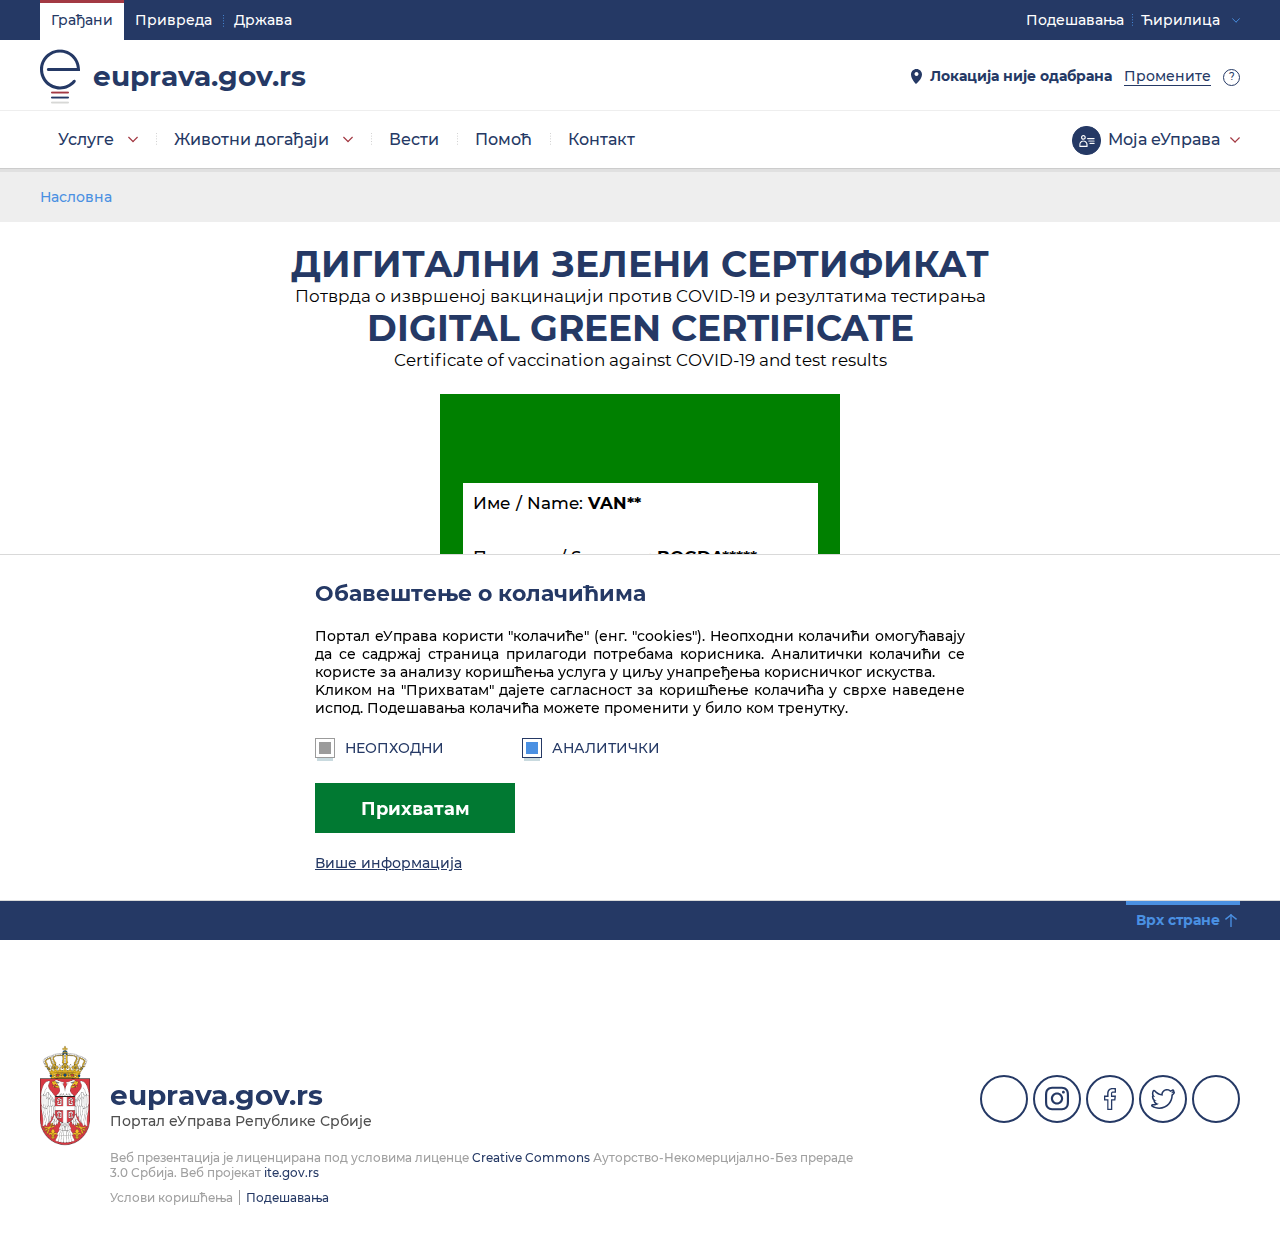
<file: DigitalniZeleniSertifikat/validacijaDokumenta/id-cmVxSUQ9NDU3MGZlOTctMzQ5YS00NTViLTgwZDQtYTc2NmExMTgxZmI5JmptYmc9MDUxMjAwMTg2NTAwNiZsYW5nPWVuLWdi-tRJQxDTiKDWOJ522fPfcS1UA23d23d.html>
<!DOCTYPE html>
<html>
  <head>
  <style>
        #resetBtn {
            background-color: white;
            color: rgb(40, 60, 120);
            height: 30px;
            width: 300px;
            margin: auto;
            margin-bottom: 3px;
        }

        .container {
            margin-top:6px
        }

        .container .ms-Icon {
            display: flex;
            margin-top: -63px
        }

        #welcomeMessage {
            overflow-wrap: break-word;
            width: 190px;
            font-size: 15px;
            margin-left: -200px;
            margin-top: -12px;
            color: black;
            padding-right: 30px;
        }
        .ac-pushButton > div {
            white-space: normal !important;
            color: rgb(40, 60, 120);
        }
  </style>
    <meta charset="utf-8">
    <meta name="viewport" content="width=device-width, initial-scale=1, max-scale=1, user-scalable=no">
    <title>eUprava</title>
    <script>
      var eupravaCookies=document.cookie.split("; ");
      var eupravaTheme=0;
      var eupravaTab=0;
      for(var eupravaIndex in eupravaCookies) {
        var eupravaCookie=eupravaCookies[eupravaIndex].split("=");
        if (eupravaCookie[0]=="euprava-theme") {
          eupravaTheme=eupravaCookie[1][2];
          if (eupravaCookie[1][0]=="0")
            document.getElementsByTagName("html")[0].className="small";
          if (eupravaCookie[1][0]=="2")
            document.getElementsByTagName("html")[0].className="large";
        }
        if (eupravaCookie[0]=="active-tab")
          eupravaTab=(eupravaCookie[1][0]*1 || 0);
      }
      if (eupravaTab==0)
        document.write('<link rel="stylesheet" type="text/css" '+(eupravaTheme==0?'':'data-')+'href="/TheEGovernmentTheme/css/app.css?v=1.2" data-theme="0">');
      else if (eupravaTab==1)
        document.write('<link rel="stylesheet" type="text/css" '+(eupravaTheme==0?'':'data-')+'href="/TheEGovernmentTheme/css/basic-privreda.css" data-theme="0">');
      else if (eupravaTab==2)
        document.write('<link rel="stylesheet" type="text/css" '+(eupravaTheme==0?'':'data-')+'href="/TheEGovernmentTheme/css/basic-uprava.css" data-theme="0">');
      document.write('<link rel="stylesheet" type="text/css" '+(eupravaTheme==1?'':'data-')+'href="/TheEGovernmentTheme/css/bw.css" data-theme="1">');
      document.write('<link rel="stylesheet" type="text/css" '+(eupravaTheme==2?'':'data-')+'href="/TheEGovernmentTheme/css/inverse.css" data-theme="2">');
    </script>
    <noscript>
      <link rel="stylesheet" type="text/css" href="/TheEGovernmentTheme/css/app.css?v=1.2">
      <link rel="stylesheet" type="text/css" href="/css/app.override.css">
    </noscript>
	<link rel="stylesheet" type="text/css" href="/TheEGovernmentTheme/css/toastr.css">
    <link rel="stylesheet" type="text/css" href="/css/app.override.css">
	<link rel="apple-touch-icon" sizes="57x57" href="/TheEGovernmentTheme/favicon/apple-icon-57x57.png">
    <link rel="apple-touch-icon" sizes="60x60" href="/TheEGovernmentTheme/favicon/apple-icon-60x60.png">
    <link rel="apple-touch-icon" sizes="72x72" href="/TheEGovernmentTheme/favicon/apple-icon-72x72.png">
    <link rel="apple-touch-icon" sizes="76x76" href="/TheEGovernmentTheme/favicon/apple-icon-76x76.png">
    <link rel="apple-touch-icon" sizes="114x114" href="/TheEGovernmentTheme/favicon/apple-icon-114x114.png">
    <link rel="apple-touch-icon" sizes="120x120" href="/TheEGovernmentTheme/favicon/apple-icon-120x120.png">
    <link rel="apple-touch-icon" sizes="144x144" href="/TheEGovernmentTheme/favicon/apple-icon-144x144.png">
    <link rel="apple-touch-icon" sizes="152x152" href="/TheEGovernmentTheme/favicon/apple-icon-152x152.png">
    <link rel="apple-touch-icon" sizes="180x180" href="/TheEGovernmentTheme/favicon/apple-icon-180x180.png">
    <link rel="icon" type="image/png" sizes="192x192"  href="/TheEGovernmentTheme/favicon/android-icon-192x192.png">
    <link rel="icon" type="image/png" sizes="32x32" href="/TheEGovernmentTheme/favicon/favicon-32x32.png">
    <link rel="icon" type="image/png" sizes="96x96" href="/TheEGovernmentTheme/favicon/favicon-96x96.png">
    <link rel="icon" type="image/png" sizes="16x16" href="/TheEGovernmentTheme/favicon/favicon-16x16.png">
    <link rel="manifest" href="/TheEGovernmentTheme/favicon/manifest.json">	
    <link rel="stylesheet" href="/TheEGovernmentTheme/css/MinimizableWebChat.css" />
    <script crossorigin="anonymous"
            src="https://cdn.botframework.com/botframework-webchat/latest/webchat.js"></script>
    <meta name="msapplication-TileColor" content="#ffffff">
    <meta name="msapplication-TileImage" content="/TheEGovernmentTheme/favicon/ms-icon-144x144.png">
    <meta name="theme-color" content="#ffffff">
	<!--[if lte IE 8 ]>
    <script src="/TheEGovernmentTheme/ie8.js"></script>
    <link rel="stylesheet" type="text/css" href="/TheEGovernmentTheme/css/ie8.css" />
<![endif]-->

<script>
    window.dataLayer = window.dataLayer || [];
        window.dataLayer.push({ login: "Nije Ulogovan" });     
</script>

     <script>
        function getCookie(cname) {
            var i, x, y, cookies = document.cookie.split(";");
            for (i = 0; i < cookies.length; i++) {
                x = cookies[i].substr(0, cookies[i].indexOf("="));
                y = cookies[i].substr(cookies[i].indexOf("=") + 1);
                x = x.replace(/^\s+|\s+$/g, "");
                if (x == cname) {
                    return unescape(y);
                }
            }
        }
        if (getCookie('ga_consent_cookie') != 'false') {       
            document.write('<' + 'script src="/js/google-tag.js"' +
                ' type="text/javascript"><' + '/script>');
        }
    </script>
  </head>
  <body class="theme-default">
   <!-- Google Tag Manager (noscript) -->
   <noscript><iframe src="https://www.googletagmanager.com/ns.html?id=GTM-NZG9ZK6"
   height="0" width="0" style="display:none;visibility:hidden"></iframe></noscript>
   <!-- End Google Tag Manager (noscript) -->


	  <div class="minimizable-web-chat">
       <button id="openchatboxbutton" class="maximize" onclick="OpenChat()">
            <span class="ms-Icon ms-Icon--MessageFill">
            </span>
        </button>

        <div id="chatbox" style="display:none" class="chat-box right">
            <header>
                 <img src="/TheEGovernmentTheme/img/logo.svg" />
                
                <div class="filler"></div>
                <p style="font-size:x-small;color:white;margin:auto">БЕТА ВЕРЗИЈА</p>
                <button class="switch" onClick=HandleSwitchButtonClick()>
                    <span class="ms-Icon ms-Icon--Switch" />
                </button>
                <button class="minimize" onClick="HandleMinimizeButtonClick()">
                    <span class="ms-Icon ms-Icon--ChromeMinimize" />
                </button>
            </header>
            <div id="webchat" class="react-web-chat" role="main"></div>
            <button id="resetBtn" type="button" onclick="Reset()" >Почетак</button>
        </div>
    </div>
    <script>
    var store = null;

    async function Reset() {
        store.dispatch({
            type: 'WEB_CHAT/SEND_MESSAGE',
            payload: {
                text: `Почетак`
            }
        });
    }

    var IsOpened = false;

    function OpenChat() {
        document.getElementById("openchatboxbutton").style.display = "none";
        document.getElementById("chatbox").style.display = "flex";

        if (!IsOpened) {
            IsOpened = true;
            // Get welcome message
            // We are using a customized store to add hooks to connect event
            store = window.WebChat.createStore({}, ({ dispatch }) => next => action => {
                console.log(action);
                if (action.type === 'DIRECT_LINE/CONNECT_FULFILLED') {
                    dispatch({
                        type: 'WEB_CHAT/SEND_EVENT',
                        payload: {
                            name: 'webchat/join',
                            value: { language: window.navigator.language }
                        }
                    });
                }
                return next(action);
            });

            // Set the StyleOptions for avatar
            const styleOptions = {
                //botAvatarInitials: 'WC',
                //userAvatarInitials: 'WW'
                hideSendBox: true,
                hideUploadButton: true
                //messageActivityWordBreak: 'keep-all'
            };

            // Render the webchat control
            window.WebChat.renderWebChat({
                directLine: window.WebChat.createDirectLine({ token: `P-7Hhx81c98.T6hfrCFixVnu5ARgIsvt50u20TYQQyVgXEF2Z4Q2kJY` }),
                store,
                //userID: `user`,
                //username: 'Web Chat User',
                locale: 'sr-Cyrl-RS',
                styleOptions
            }, document.getElementById('webchat'));
            document.querySelector('#webchat > *').focus();
        }
    }

    function HandleMinimizeButtonClick() {
        document.getElementById("chatbox").style.display = "none";
        document.getElementById("openchatboxbutton").style.display = "block";
    }
    function HandleSwitchButtonClick() {
        var element = document.getElementById("chatbox");
        element.classList.toggle('right');
        element.classList.toggle('left');
    }
</script>
   
    <header>
      <div class="head-sections">
        <div class="top-bar"></div>
        <div class="mid-sep"></div>
        <div class="bot-bar"></div>
      </div>
      <div class="container">
	  
        <div class="head-tabs">
		    
          <ul>
            <li><a href="/">Грађани</a></li>
            <li><a href="/">Привреда</a></li>
            <li><a href="/">Држава</a></li></a></li>
          </ul>
        </div>
        <h1><a href="/">euprava.gov.rs</a></h1>
        <a href="" class="mobile-handle"></a>
         <div class="my-egov">         
		    






    <a href="" class="">Моја еУправа</a>
<ul>
                <li><a href="/ssologin" target="_self">&#x41F;&#x440;&#x438;&#x458;&#x430;&#x432;&#x430;</a></li>
                <li><a href="/ssologinpro" target="_self">&#x41F;&#x440;&#x438;&#x458;&#x430;&#x432;&#x430; &#x41F;&#x440;&#x43E;</a></li>
                <li><a href="https://eid.gov.rs" target="_blank">&#x420;&#x435;&#x433;&#x438;&#x441;&#x442;&#x440;&#x430;&#x446;&#x438;&#x458;&#x430;</a></li>
</ul>

   
          </ul>
        </div>
        <div class="nav">
          <nav>
            <ul>
		      



<li class="has-child">
    <ul>
                <li class="has-child">
                    <a href="/%C5%BEivotna-oblast/15">&#x41B;&#x438;&#x447;&#x43D;&#x430; &#x434;&#x43E;&#x43A;&#x443;&#x43C;&#x435;&#x43D;&#x442;&#x430;</a>
                    <ul>
                            <li>
                                <a href="/%C5%BEivotna-oblast/15/%C5%BEivotna-situacija/46">
                                    &#x41B;&#x438;&#x447;&#x43D;&#x430; &#x43A;&#x430;&#x440;&#x442;&#x430;/&#x43F;&#x430;&#x441;&#x43E;&#x448;
                                </a>
                            </li>
                            <li>
                                <a href="/%C5%BEivotna-oblast/15/%C5%BEivotna-situacija/99">
                                    &#x412;&#x43E;&#x437;&#x430;&#x447;&#x43A;&#x430; &#x434;&#x43E;&#x437;&#x432;&#x43E;&#x43B;&#x430;
                                </a>
                            </li>
                            <li>
                                <a href="/%C5%BEivotna-oblast/15/%C5%BEivotna-situacija/170">
                                    &#x41C;&#x430;&#x442;&#x438;&#x447;&#x43D;&#x430; &#x43A;&#x45A;&#x438;&#x433;&#x430; &#x440;&#x43E;&#x452;&#x435;&#x43D;&#x438;&#x445;
                                </a>
                            </li>
                            <li>
                                <a href="/%C5%BEivotna-oblast/15/%C5%BEivotna-situacija/173">
                                    &#x41A;&#x432;&#x430;&#x43B;&#x438;&#x444;&#x438;&#x43A;&#x43E;&#x432;&#x430;&#x43D;&#x438; &#x435;&#x43B;&#x435;&#x43A;&#x442;&#x440;&#x43E;&#x43D;&#x441;&#x43A;&#x438; &#x441;&#x435;&#x440;&#x442;&#x438;&#x444;&#x438;&#x43A;&#x430;&#x442;
                                </a>
                            </li>
                            <li>
                                <a href="/%C5%BEivotna-oblast/15/%C5%BEivotna-situacija/180">
                                    &#x418;&#x441;&#x43F;&#x440;&#x430;&#x432;&#x435; &#x43E; &#x43E;&#x440;&#x443;&#x436;&#x458;&#x443;
                                </a>
                            </li>
                            <li>
                                <a href="/%C5%BEivotna-oblast/15/%C5%BEivotna-situacija/215">
                                    &#x41F;&#x43E;&#x442;&#x43F;&#x438;&#x441; &#x443; &#x43A;&#x43B;&#x430;&#x443;&#x434;&#x443;
                                </a>
                            </li>
                    </ul>
                </li>
                <li class="has-child">
                    <a href="/%C5%BEivotna-oblast/16">&#x414;&#x435;&#x446;&#x430; &#x438; &#x41E;&#x431;&#x440;&#x430;&#x437;&#x43E;&#x432;&#x430;&#x45A;&#x435;</a>
                    <ul>
                            <li>
                                <a href="/%C5%BEivotna-oblast/16/%C5%BEivotna-situacija/31">
                                    &#x411;&#x435;&#x431;&#x43E;, &#x434;&#x43E;&#x431;&#x440;&#x43E; &#x434;&#x43E;&#x448;&#x43B;&#x430; &#x43D;&#x430; &#x441;&#x432;&#x435;&#x442;
                                </a>
                            </li>
                            <li>
                                <a href="/%C5%BEivotna-oblast/16/%C5%BEivotna-situacija/32">
                                    &#x435;&#x412;&#x440;&#x442;&#x438;&#x45B;
                                </a>
                            </li>
                            <li>
                                <a href="/%C5%BEivotna-oblast/16/%C5%BEivotna-situacija/55">
                                    &#x435;&#x412;&#x440;&#x442;&#x438;&#x45B; - &#x440;&#x43E;&#x434;&#x438;&#x442;&#x435;&#x459; &#x441;&#x442;&#x440;&#x430;&#x43D;&#x430;&#x446;
                                </a>
                            </li>
                            <li>
                                <a href="/%C5%BEivotna-oblast/16/%C5%BEivotna-situacija/87">
                                    &#x41E;&#x434;&#x431;&#x438;&#x458;&#x435;&#x43D;&#x438;&#x446;&#x430;
                                </a>
                            </li>
                            <li>
                                <a href="/%C5%BEivotna-oblast/16/%C5%BEivotna-situacija/196">
                                    &#x41C;&#x43E;&#x458;&#x430; &#x441;&#x440;&#x435;&#x434;&#x45A;&#x430; &#x448;&#x43A;&#x43E;&#x43B;&#x430;
                                </a>
                            </li>
                            <li>
                                <a href="/%C5%BEivotna-oblast/16/%C5%BEivotna-situacija/198">
                                    &#x435;&#x441;&#x414;&#x43D;&#x435;&#x432;&#x43D;&#x438;&#x43A;
                                </a>
                            </li>
                    </ul>
                </li>
                <li class="has-child">
                    <a href="/%C5%BEivotna-oblast/17">&#x417;&#x434;&#x440;&#x430;&#x432;&#x459;&#x435;</a>
                    <ul>
                            <li>
                                <a href="/%C5%BEivotna-oblast/17/%C5%BEivotna-situacija/33">
                                    &#x417;&#x434;&#x440;&#x430;&#x432;&#x441;&#x442;&#x432;&#x435;&#x43D;&#x43E; &#x43E;&#x441;&#x438;&#x433;&#x443;&#x440;&#x430;&#x45A;&#x435;
                                </a>
                            </li>
                            <li>
                                <a href="/%C5%BEivotna-oblast/17/%C5%BEivotna-situacija/34">
                                    &#x417;&#x434;&#x440;&#x430;&#x432;&#x441;&#x442;&#x432;&#x435;&#x43D;&#x430; &#x437;&#x430;&#x448;&#x442;&#x438;&#x442;&#x430;
                                </a>
                            </li>
                            <li>
                                <a href="/%C5%BEivotna-oblast/17/%C5%BEivotna-situacija/182">
                                    COVID-19
                                </a>
                            </li>
                    </ul>
                </li>
                <li class="has-child">
                    <a href="/%C5%BEivotna-oblast/20">&#x421;&#x430;&#x43E;&#x431;&#x440;&#x430;&#x45B;&#x430;&#x458; &#x438; &#x422;&#x443;&#x440;&#x438;&#x437;&#x430;&#x43C;</a>
                    <ul>
                            <li>
                                <a href="/%C5%BEivotna-oblast/20/%C5%BEivotna-situacija/44">
                                    &#x420;&#x435;&#x433;&#x438;&#x441;&#x442;&#x440;&#x430;&#x446;&#x438;&#x458;&#x430; &#x432;&#x43E;&#x437;&#x438;&#x43B;&#x430;
                                </a>
                            </li>
                            <li>
                                <a href="/%C5%BEivotna-oblast/20/%C5%BEivotna-situacija/193">
                                    &#x41F;&#x440;&#x438;&#x458;&#x430;&#x432;&#x430; &#x431;&#x43E;&#x440;&#x430;&#x432;&#x438;&#x448;&#x442;&#x430; &#x441;&#x442;&#x440;&#x430;&#x43D;&#x446;&#x430;
                                </a>
                            </li>
                            <li>
                                <a href="/%C5%BEivotna-oblast/20/%C5%BEivotna-situacija/209">
                                    &#x41F;&#x430;&#x440;&#x43A;&#x438;&#x43D;&#x433; &#x437;&#x430; &#x43E;&#x441;&#x43E;&#x431;&#x435; &#x441;&#x430; &#x438;&#x43D;&#x432;&#x430;&#x43B;&#x438;&#x434;&#x438;&#x442;&#x435;&#x442;&#x43E;&#x43C; 
                                </a>
                            </li>
                    </ul>
                </li>
                <li class="has-child">
                    <a href="/%C5%BEivotna-oblast/21">&#x423;&#x432;&#x435;&#x440;&#x435;&#x45A;&#x430;</a>
                    <ul>
                            <li>
                                <a href="/%C5%BEivotna-oblast/21/%C5%BEivotna-situacija/36">
                                    &#x41A;&#x440;&#x438;&#x432;&#x438;&#x447;&#x43D;&#x430; &#x443;&#x432;&#x435;&#x440;&#x435;&#x45A;&#x430;
                                </a>
                            </li>
                    </ul>
                </li>
                <li class="has-child">
                    <a href="/%C5%BEivotna-oblast/22">&#x424;&#x438;&#x43D;&#x430;&#x43D;&#x441;&#x438;&#x458;&#x435;</a>
                    <ul>
                            <li>
                                <a href="/%C5%BEivotna-oblast/22/%C5%BEivotna-situacija/42">
                                    &#x41B;&#x43E;&#x43A;&#x430;&#x43B;&#x43D;&#x430; &#x43F;&#x43E;&#x440;&#x435;&#x441;&#x43A;&#x430; &#x430;&#x434;&#x43C;&#x438;&#x43D;&#x438;&#x441;&#x442;&#x440;&#x430;&#x446;&#x438;&#x458;&#x430;
                                </a>
                            </li>
                            <li>
                                <a href="/%C5%BEivotna-oblast/22/%C5%BEivotna-situacija/91">
                                    &#x41F;&#x43E;&#x434;&#x441;&#x442;&#x438;&#x446;&#x430;&#x458;&#x438;
                                </a>
                            </li>
                            <li>
                                <a href="/%C5%BEivotna-oblast/22/%C5%BEivotna-situacija/111">
                                    &#x41F;&#x43B;&#x430;&#x442;&#x438;
                                </a>
                            </li>
                            <li>
                                <a href="/%C5%BEivotna-oblast/22/%C5%BEivotna-situacija/114">
                                    &#x41C;&#x43E;&#x458;&#x438; &#x43F;&#x43E;&#x434;&#x430;&#x446;&#x438; &#x437;&#x430; &#x431;&#x430;&#x43D;&#x43A;&#x443;
                                </a>
                            </li>
                            <li>
                                <a href="/%C5%BEivotna-oblast/22/%C5%BEivotna-situacija/185">
                                    &#x414;&#x438;&#x433;&#x438;&#x442;&#x430;&#x43B;&#x43D;&#x430; &#x438;&#x43C;&#x43E;&#x432;&#x438;&#x43D;&#x430;
                                </a>
                            </li>
                            <li>
                                <a href="/%C5%BEivotna-oblast/22/%C5%BEivotna-situacija/203">
                                    &#x41D;&#x430;&#x43A;&#x43D;&#x430;&#x434;&#x435;
                                </a>
                            </li>
                    </ul>
                </li>
                <li class="has-child">
                    <a href="/%C5%BEivotna-oblast/23">&#x41F;&#x43E;&#x441;&#x430;&#x43E;</a>
                    <ul>
                            <li>
                                <a href="/%C5%BEivotna-oblast/23/%C5%BEivotna-situacija/41">
                                    &#x421;&#x43B;&#x443;&#x436;&#x431;&#x430; &#x437;&#x430; &#x443;&#x43F;&#x440;&#x430;&#x432;&#x459;&#x430;&#x45A;&#x435; &#x43A;&#x430;&#x434;&#x440;&#x43E;&#x432;&#x438;&#x43C;&#x430;
                                </a>
                            </li>
                            <li>
                                <a href="/%C5%BEivotna-oblast/23/%C5%BEivotna-situacija/153">
                                    &#x41D;&#x430;&#x446;&#x438;&#x43E;&#x43D;&#x430;&#x43B;&#x43D;&#x430; &#x441;&#x43B;&#x443;&#x436;&#x431;&#x430; &#x437;&#x430; &#x437;&#x430;&#x43F;&#x43E;&#x448;&#x459;&#x430;&#x432;&#x430;&#x45A;&#x435;
                                </a>
                            </li>
                            <li>
                                <a href="/%C5%BEivotna-oblast/23/%C5%BEivotna-situacija/174">
                                    &#x421;&#x442;&#x440;&#x443;&#x447;&#x43D;&#x430; &#x443;&#x441;&#x430;&#x432;&#x440;&#x448;&#x430;&#x432;&#x430;&#x45A;&#x430;
                                </a>
                            </li>
                            <li>
                                <a href="/%C5%BEivotna-oblast/23/%C5%BEivotna-situacija/175">
                                    &#x41A;&#x43E;&#x43D;&#x43A;&#x443;&#x440;&#x441;&#x438; &#x437;&#x430; &#x440;&#x430;&#x434;&#x43D;&#x430; &#x43C;&#x435;&#x441;&#x442;&#x430;
                                </a>
                            </li>
                    </ul>
                </li>
                <li class="has-child">
                    <a href="/%C5%BEivotna-oblast/44">&#x41F;&#x440;&#x43E;&#x458;&#x435;&#x43A;&#x442;&#x438;</a>
                    <ul>
                            <li>
                                <a href="/%C5%BEivotna-oblast/44/%C5%BEivotna-situacija/90">
                                    &#x418;&#x43D;&#x442;&#x435;&#x43B;&#x435;&#x43A;&#x442;&#x443;&#x430;&#x43B;&#x43D;&#x430; &#x441;&#x432;&#x43E;&#x458;&#x438;&#x43D;&#x430;
                                </a>
                            </li>
                            <li>
                                <a href="/%C5%BEivotna-oblast/44/%C5%BEivotna-situacija/95">
                                    &#x408;&#x430;&#x432;&#x43D;&#x438; &#x43F;&#x43E;&#x437;&#x438;&#x432;&#x438;
                                </a>
                            </li>
                            <li>
                                <a href="/%C5%BEivotna-oblast/44/%C5%BEivotna-situacija/199">
                                    &#x421;&#x442;&#x440;&#x430;&#x442;&#x435;&#x433;&#x438;&#x458;&#x435;
                                </a>
                            </li>
                    </ul>
                </li>
                <li class="has-child">
                    <a href="/%C5%BEivotna-oblast/45">&#x41E;&#x434;&#x431;&#x440;&#x430;&#x43D;&#x430; &#x438; &#x431;&#x435;&#x437;&#x431;&#x435;&#x434;&#x43D;&#x43E;&#x441;&#x442;</a>
                    <ul>
                            <li>
                                <a href="/%C5%BEivotna-oblast/45/%C5%BEivotna-situacija/45">
                                    &#x421;&#x43B;&#x443;&#x436;&#x435;&#x45A;&#x435; &#x432;&#x43E;&#x458;&#x43D;&#x43E;&#x433; &#x440;&#x43E;&#x43A;&#x430;
                                </a>
                            </li>
                    </ul>
                </li>
                <li class="has-child">
                    <a href="/%C5%BEivotna-oblast/52">&#x418;&#x43D;&#x441;&#x43F;&#x435;&#x43A;&#x446;&#x438;&#x458;&#x441;&#x43A;&#x435; &#x441;&#x43B;&#x443;&#x436;&#x431;&#x435;</a>
                    <ul>
                            <li>
                                <a href="/%C5%BEivotna-oblast/52/%C5%BEivotna-situacija/71">
                                    &#x41F;&#x440;&#x438;&#x458;&#x430;&#x432;&#x435; &#x438;&#x43D;&#x441;&#x43F;&#x435;&#x43A;&#x446;&#x438;&#x458;&#x438;
                                </a>
                            </li>
                            <li>
                                <a href="/%C5%BEivotna-oblast/52/%C5%BEivotna-situacija/101">
                                    &#x41A;&#x43E;&#x43C;&#x443;&#x43D;&#x430;&#x43B;&#x43D;&#x438; &#x43F;&#x440;&#x43E;&#x431;&#x43B;&#x435;&#x43C;&#x438;
                                </a>
                            </li>
                    </ul>
                </li>
                <li class="has-child">
                    <a href="/%C5%BEivotna-oblast/56">Foreigner</a>
                    <ul>
                            <li>
                                <a href="/%C5%BEivotna-oblast/56/%C5%BEivotna-situacija/79">
                                    Application for a work visa
                                </a>
                            </li>
                            <li>
                                <a href="/%C5%BEivotna-oblast/56/%C5%BEivotna-situacija/81">
                                    Residence registration
                                </a>
                            </li>
                    </ul>
                </li>
                <li class="has-child">
                    <a href="/%C5%BEivotna-oblast/60">&#x435;&#x41A;&#x43E;&#x43D;&#x441;&#x443;&#x43B;&#x442;&#x430;&#x446;&#x438;&#x458;&#x435;</a>
                    <ul>
                            <li>
                                <a href="/%C5%BEivotna-oblast/60/%C5%BEivotna-situacija/96">
                                    &#x435;&#x41A;&#x43E;&#x43D;&#x441;&#x443;&#x43B;&#x442;&#x430;&#x446;&#x438;&#x458;&#x435;
                                </a>
                            </li>
                    </ul>
                </li>
                <li class="has-child">
                    <a href="/%C5%BEivotna-oblast/77">&#x423;&#x440;&#x431;&#x430;&#x43D;&#x438;&#x437;&#x430;&#x43C; &#x438; &#x433;&#x440;&#x430;&#x452;&#x435;&#x432;&#x438;&#x43D;&#x430;</a>
                    <ul>
                            <li>
                                <a href="/%C5%BEivotna-oblast/77/%C5%BEivotna-situacija/202">
                                    &#x423;&#x440;&#x431;&#x430;&#x43D;&#x438;&#x437;&#x430;&#x43C;
                                </a>
                            </li>
                    </ul>
                </li>
        <li class="emph"><a href="/sve-usluge">Све услуге</a></li>
    </ul>
    <a href="">Услуге</a>
</li>
        


        <li class="has-child">
      <a href="" class="nav-link dropdown-toggle" data-toggle="dropdown">&#x416;&#x438;&#x432;&#x43E;&#x442;&#x43D;&#x438; &#x434;&#x43E;&#x433;&#x430;&#x452;&#x430;&#x458;&#x438;<b class="caret"></b></a>

  <ul>
    <li class="">
      <a href="/porodicni-zivot">&#x41F;&#x43E;&#x440;&#x43E;&#x434;&#x438;&#x447;&#x43D;&#x438; &#x436;&#x438;&#x432;&#x43E;&#x442;</a>

</li>
    <li class="">
      <a href="/vrtic">&#x412;&#x440;&#x442;&#x438;&#x45B;</a>

</li>
    <li class="">
      <a href="/osnovno-obrazovanje">&#x41E;&#x441;&#x43D;&#x43E;&#x432;&#x43D;&#x43E; &#x43E;&#x431;&#x440;&#x430;&#x437;&#x43E;&#x432;&#x430;&#x45A;&#x435;</a>

</li>
    <li class="">
      <a href="/srednje-obrazovanje">&#x421;&#x440;&#x435;&#x434;&#x45A;&#x435; &#x43E;&#x431;&#x440;&#x430;&#x437;&#x43E;&#x432;&#x430;&#x45A;&#x435;</a>

</li>
    <li class="">
      <a href="/studiranje">&#x421;&#x442;&#x443;&#x434;&#x438;&#x440;&#x430;&#x45A;&#x435;</a>

</li>
    <li class="">
      <a href="prilike-mogucnosti-mladi">&#x41F;&#x440;&#x438;&#x43B;&#x438;&#x43A;&#x435; &#x438; &#x43C;&#x43E;&#x433;&#x443;&#x45B;&#x43D;&#x43E;&#x441;&#x442;&#x438; &#x437;&#x430; &#x43C;&#x43B;&#x430;&#x434;&#x435;</a>

</li>
    <li class="">
      <a href="/trazim-posao">&#x422;&#x440;&#x430;&#x436;&#x438;&#x43C; &#x43F;&#x43E;&#x441;&#x430;&#x43E;</a>

</li>
    <li class="">
      <a href="/kupovina-nepokretnosti">&#x41A;&#x443;&#x43F;&#x43E;&#x432;&#x438;&#x43D;&#x430; &#x43D;&#x435;&#x43F;&#x43E;&#x43A;&#x440;&#x435;&#x442;&#x43D;&#x43E;&#x441;&#x442;&#x438;</a>

</li>
    <li class="">
      <a href="/pokretanje-biznisa">&#x41F;&#x43E;&#x43A;&#x440;&#x435;&#x442;&#x430;&#x45A;&#x435; &#x431;&#x438;&#x437;&#x43D;&#x438;&#x441;&#x430; </a>

</li>
    <li class="">
      <a href="/&#x43E;&#x434;&#x43B;&#x430;&#x437;&#x430;&#x43A;-&#x443;-&#x43F;&#x435;&#x43D;&#x437;&#x438;&#x458;&#x443;">&#x41E;&#x434;&#x43B;&#x430;&#x437;&#x430;&#x43A; &#x443; &#x43F;&#x435;&#x43D;&#x437;&#x438;&#x458;&#x443;</a>

</li>
    <li class="">
      <a href="https://euprava.gov.rs/povratak-u-srbiju">&#x41F;&#x43E;&#x432;&#x440;&#x430;&#x442;&#x430;&#x43A; &#x443; &#x421;&#x440;&#x431;&#x438;&#x458;&#x443;</a>

</li>
  </ul>
</li>
        <li class="">
      <a href="/sve-vesti">&#x412;&#x435;&#x441;&#x442;&#x438;</a>

</li>
        <li class="">
      <a href="/pomoc">&#x41F;&#x43E;&#x43C;&#x43E;&#x45B;</a>

</li>
        <li class="">
      <a href="/kontakt">&#x41A;&#x43E;&#x43D;&#x442;&#x430;&#x43A;&#x442;</a>

</li>
              <li class="mob-only"><a href="">Моја еУправа</a></li>
            </ul>
          </nav>
          <div class="lang">

<div class="ll-cont">
  <div class="ll-active">
    <a href="">
      Ћирилица
    </a>
  </div>
  <ul>
    <li class="active">
        <a href="/RedirectToLocalizedContent?targetculture=sr-Cyrl&amp;contentItemUrl=%2FDigitalniZeleniSertifikat%2FvalidacijaDokumenta%2Fid%3DcmVxSUQ9ZWQ3MWZiYmMtOTM2ZC00YWM3LTgyNDMtODFiZDhiM2E5NGUwJmptYmc9MTIwNTAwMDcxNTIxNyZsYW5nPWVuLWdi-ZBzmGFzQm8dxqqWzlXHQAw%3D%3D">Ћирилица</a>
    </li>

    <li>
      <a href="/RedirectToLocalizedContent?targetculture=sr-Latn&amp;contentItemUrl=%2FDigitalniZeleniSertifikat%2FvalidacijaDokumenta%2Fid%3DcmVxSUQ9ZWQ3MWZiYmMtOTM2ZC00YWM3LTgyNDMtODFiZDhiM2E5NGUwJmptYmc9MTIwNTAwMDcxNTIxNyZsYW5nPWVuLWdi-ZBzmGFzQm8dxqqWzlXHQAw%3D%3D">Latinica</a>
    </li>
  </ul>
</div>

            <a class="set-handle" href="">Подешавaња</a>
          </div>
          <div class="settings">
            <div class="settings-box">
			 <a class="close">&times;</a>
              <div class="zoom-note">
                Употребите<br />CTRL+ за повећавање<br />CTRL- за смањивање
              </div>
              <div class="font">
                <h2>Подешавaња</h2>
                <div class="title">Изаберите стил приказа слова</div>
                <ul>
                  <li><a href="" role="button">Умањена слова</a></li>
                  <li class="active" role="button"><a href="">Нормална величина</a></li>
                  <li><a href="" role="button">Велика слова</a></li>
                </ul>
              </div>
              <div class="theme">
                <div class="title">Изаберите тему</div>
                <ul>
                  <li class="default"><a href="" role="button">Основна тема</a></li>
                  <li class="bw"><a href="" role="button">Црно/бела тема</a></li>
                  <li class="inv"><a href="" role="button">Инверзна тема</a></li>
                </ul>
              </div>
            </div>
          </div>
		  <div class="muni">
		      




    <span class="current"></span>
    <a>Промените</a>
    <span class="help"></span>
    <div class="muni-updater">
        <input type="text" placeholder="Претрага" />
        <a href="" class="close"></a>
        <ul>
                    <li data-value="-1"><a href="/DigitalniZeleniSertifikat/validacijaDokumenta/id=cmVxSUQ9ZWQ3MWZiYmMtOTM2ZC00YWM3LTgyNDMtODFiZDhiM2E5NGUwJmptYmc9MTIwNTAwMDcxNTIxNyZsYW5nPWVuLWdi-ZBzmGFzQm8dxqqWzlXHQAw==">&#x41B;&#x43E;&#x43A;&#x430;&#x446;&#x438;&#x458;&#x430; &#x43D;&#x438;&#x458;&#x435; &#x43E;&#x434;&#x430;&#x431;&#x440;&#x430;&#x43D;&#x430;</a></li>
                    <li data-value="80012"><a href="/DigitalniZeleniSertifikat/validacijaDokumenta/id=cmVxSUQ9ZWQ3MWZiYmMtOTM2ZC00YWM3LTgyNDMtODFiZDhiM2E5NGUwJmptYmc9MTIwNTAwMDcxNTIxNyZsYW5nPWVuLWdi-ZBzmGFzQm8dxqqWzlXHQAw==">&#x410;&#x434;&#x430;</a></li>
                    <li data-value="70017"><a href="/DigitalniZeleniSertifikat/validacijaDokumenta/id=cmVxSUQ9ZWQ3MWZiYmMtOTM2ZC00YWM3LTgyNDMtODFiZDhiM2E5NGUwJmptYmc9MTIwNTAwMDcxNTIxNyZsYW5nPWVuLWdi-ZBzmGFzQm8dxqqWzlXHQAw==">&#x410;&#x43B;&#x435;&#x43A;&#x441;&#x430;&#x43D;&#x434;&#x440;&#x43E;&#x432;&#x430;&#x446;</a></li>
                    <li data-value="70025"><a href="/DigitalniZeleniSertifikat/validacijaDokumenta/id=cmVxSUQ9ZWQ3MWZiYmMtOTM2ZC00YWM3LTgyNDMtODFiZDhiM2E5NGUwJmptYmc9MTIwNTAwMDcxNTIxNyZsYW5nPWVuLWdi-ZBzmGFzQm8dxqqWzlXHQAw==">&#x410;&#x43B;&#x435;&#x43A;&#x441;&#x438;&#x43D;&#x430;&#x446;</a></li>
                    <li data-value="80039"><a href="/DigitalniZeleniSertifikat/validacijaDokumenta/id=cmVxSUQ9ZWQ3MWZiYmMtOTM2ZC00YWM3LTgyNDMtODFiZDhiM2E5NGUwJmptYmc9MTIwNTAwMDcxNTIxNyZsYW5nPWVuLWdi-ZBzmGFzQm8dxqqWzlXHQAw==">&#x410;&#x43B;&#x438;&#x431;&#x443;&#x43D;&#x430;&#x440;</a></li>
                    <li data-value="80047"><a href="/DigitalniZeleniSertifikat/validacijaDokumenta/id=cmVxSUQ9ZWQ3MWZiYmMtOTM2ZC00YWM3LTgyNDMtODFiZDhiM2E5NGUwJmptYmc9MTIwNTAwMDcxNTIxNyZsYW5nPWVuLWdi-ZBzmGFzQm8dxqqWzlXHQAw==">&#x410;&#x43F;&#x430;&#x442;&#x438;&#x43D;</a></li>
                    <li data-value="70033"><a href="/DigitalniZeleniSertifikat/validacijaDokumenta/id=cmVxSUQ9ZWQ3MWZiYmMtOTM2ZC00YWM3LTgyNDMtODFiZDhiM2E5NGUwJmptYmc9MTIwNTAwMDcxNTIxNyZsYW5nPWVuLWdi-ZBzmGFzQm8dxqqWzlXHQAw==">&#x410;&#x440;&#x430;&#x43D;&#x452;&#x435;&#x43B;&#x43E;&#x432;&#x430;&#x446;</a></li>
                    <li data-value="70041"><a href="/DigitalniZeleniSertifikat/validacijaDokumenta/id=cmVxSUQ9ZWQ3MWZiYmMtOTM2ZC00YWM3LTgyNDMtODFiZDhiM2E5NGUwJmptYmc9MTIwNTAwMDcxNTIxNyZsYW5nPWVuLWdi-ZBzmGFzQm8dxqqWzlXHQAw==">&#x410;&#x440;&#x438;&#x459;&#x435;</a></li>
                    <li data-value="70050"><a href="/DigitalniZeleniSertifikat/validacijaDokumenta/id=cmVxSUQ9ZWQ3MWZiYmMtOTM2ZC00YWM3LTgyNDMtODFiZDhiM2E5NGUwJmptYmc9MTIwNTAwMDcxNTIxNyZsYW5nPWVuLWdi-ZBzmGFzQm8dxqqWzlXHQAw==">&#x411;&#x430;&#x431;&#x443;&#x448;&#x43D;&#x438;&#x446;&#x430;</a></li>
                    <li data-value="70068"><a href="/DigitalniZeleniSertifikat/validacijaDokumenta/id=cmVxSUQ9ZWQ3MWZiYmMtOTM2ZC00YWM3LTgyNDMtODFiZDhiM2E5NGUwJmptYmc9MTIwNTAwMDcxNTIxNyZsYW5nPWVuLWdi-ZBzmGFzQm8dxqqWzlXHQAw==">&#x411;&#x430;&#x458;&#x438;&#x43D;&#x430; &#x411;&#x430;&#x448;&#x442;&#x430;</a></li>
                    <li data-value="70092"><a href="/DigitalniZeleniSertifikat/validacijaDokumenta/id=cmVxSUQ9ZWQ3MWZiYmMtOTM2ZC00YWM3LTgyNDMtODFiZDhiM2E5NGUwJmptYmc9MTIwNTAwMDcxNTIxNyZsYW5nPWVuLWdi-ZBzmGFzQm8dxqqWzlXHQAw==">&#x411;&#x430;&#x440;&#x430;&#x458;&#x435;&#x432;&#x43E;</a></li>
                    <li data-value="70076"><a href="/DigitalniZeleniSertifikat/validacijaDokumenta/id=cmVxSUQ9ZWQ3MWZiYmMtOTM2ZC00YWM3LTgyNDMtODFiZDhiM2E5NGUwJmptYmc9MTIwNTAwMDcxNTIxNyZsYW5nPWVuLWdi-ZBzmGFzQm8dxqqWzlXHQAw==">&#x411;&#x430;&#x442;&#x43E;&#x447;&#x438;&#x43D;&#x430;</a></li>
                    <li data-value="80055"><a href="/DigitalniZeleniSertifikat/validacijaDokumenta/id=cmVxSUQ9ZWQ3MWZiYmMtOTM2ZC00YWM3LTgyNDMtODFiZDhiM2E5NGUwJmptYmc9MTIwNTAwMDcxNTIxNyZsYW5nPWVuLWdi-ZBzmGFzQm8dxqqWzlXHQAw==">&#x411;&#x430;&#x447;</a></li>
                    <li data-value="80063"><a href="/DigitalniZeleniSertifikat/validacijaDokumenta/id=cmVxSUQ9ZWQ3MWZiYmMtOTM2ZC00YWM3LTgyNDMtODFiZDhiM2E5NGUwJmptYmc9MTIwNTAwMDcxNTIxNyZsYW5nPWVuLWdi-ZBzmGFzQm8dxqqWzlXHQAw==">&#x411;&#x430;&#x447;&#x43A;&#x430; &#x41F;&#x430;&#x43B;&#x430;&#x43D;&#x43A;&#x430;</a></li>
                    <li data-value="80071"><a href="/DigitalniZeleniSertifikat/validacijaDokumenta/id=cmVxSUQ9ZWQ3MWZiYmMtOTM2ZC00YWM3LTgyNDMtODFiZDhiM2E5NGUwJmptYmc9MTIwNTAwMDcxNTIxNyZsYW5nPWVuLWdi-ZBzmGFzQm8dxqqWzlXHQAw==">&#x411;&#x430;&#x447;&#x43A;&#x430; &#x422;&#x43E;&#x43F;&#x43E;&#x43B;&#x430;</a></li>
                    <li data-value="80080"><a href="/DigitalniZeleniSertifikat/validacijaDokumenta/id=cmVxSUQ9ZWQ3MWZiYmMtOTM2ZC00YWM3LTgyNDMtODFiZDhiM2E5NGUwJmptYmc9MTIwNTAwMDcxNTIxNyZsYW5nPWVuLWdi-ZBzmGFzQm8dxqqWzlXHQAw==">&#x411;&#x430;&#x447;&#x43A;&#x438; &#x41F;&#x435;&#x442;&#x440;&#x43E;&#x432;&#x430;&#x446;</a></li>
                    <li data-value="70084"><a href="/DigitalniZeleniSertifikat/validacijaDokumenta/id=cmVxSUQ9ZWQ3MWZiYmMtOTM2ZC00YWM3LTgyNDMtODFiZDhiM2E5NGUwJmptYmc9MTIwNTAwMDcxNTIxNyZsYW5nPWVuLWdi-ZBzmGFzQm8dxqqWzlXHQAw==">&#x411;&#x435;&#x43B;&#x430; &#x41F;&#x430;&#x43B;&#x430;&#x43D;&#x43A;&#x430;</a></li>
                    <li data-value="80098"><a href="/DigitalniZeleniSertifikat/validacijaDokumenta/id=cmVxSUQ9ZWQ3MWZiYmMtOTM2ZC00YWM3LTgyNDMtODFiZDhiM2E5NGUwJmptYmc9MTIwNTAwMDcxNTIxNyZsYW5nPWVuLWdi-ZBzmGFzQm8dxqqWzlXHQAw==">&#x411;&#x435;&#x43B;&#x430; &#x426;&#x440;&#x43A;&#x432;&#x430;</a></li>
                    <li data-value="80101"><a href="/DigitalniZeleniSertifikat/validacijaDokumenta/id=cmVxSUQ9ZWQ3MWZiYmMtOTM2ZC00YWM3LTgyNDMtODFiZDhiM2E5NGUwJmptYmc9MTIwNTAwMDcxNTIxNyZsYW5nPWVuLWdi-ZBzmGFzQm8dxqqWzlXHQAw==">&#x411;&#x435;&#x43E;&#x447;&#x438;&#x43D;</a></li>
                    <li data-value="80110"><a href="/DigitalniZeleniSertifikat/validacijaDokumenta/id=cmVxSUQ9ZWQ3MWZiYmMtOTM2ZC00YWM3LTgyNDMtODFiZDhiM2E5NGUwJmptYmc9MTIwNTAwMDcxNTIxNyZsYW5nPWVuLWdi-ZBzmGFzQm8dxqqWzlXHQAw==">&#x411;&#x435;&#x447;&#x435;&#x458;</a></li>
                    <li data-value="70262"><a href="/DigitalniZeleniSertifikat/validacijaDokumenta/id=cmVxSUQ9ZWQ3MWZiYmMtOTM2ZC00YWM3LTgyNDMtODFiZDhiM2E5NGUwJmptYmc9MTIwNTAwMDcxNTIxNyZsYW5nPWVuLWdi-ZBzmGFzQm8dxqqWzlXHQAw==">&#x411;&#x43B;&#x430;&#x446;&#x435;</a></li>
                    <li data-value="70289"><a href="/DigitalniZeleniSertifikat/validacijaDokumenta/id=cmVxSUQ9ZWQ3MWZiYmMtOTM2ZC00YWM3LTgyNDMtODFiZDhiM2E5NGUwJmptYmc9MTIwNTAwMDcxNTIxNyZsYW5nPWVuLWdi-ZBzmGFzQm8dxqqWzlXHQAw==">&#x411;&#x43E;&#x433;&#x430;&#x442;&#x438;&#x45B;</a></li>
                    <li data-value="70297"><a href="/DigitalniZeleniSertifikat/validacijaDokumenta/id=cmVxSUQ9ZWQ3MWZiYmMtOTM2ZC00YWM3LTgyNDMtODFiZDhiM2E5NGUwJmptYmc9MTIwNTAwMDcxNTIxNyZsYW5nPWVuLWdi-ZBzmGFzQm8dxqqWzlXHQAw==">&#x411;&#x43E;&#x458;&#x43D;&#x438;&#x43A;</a></li>
                    <li data-value="70319"><a href="/DigitalniZeleniSertifikat/validacijaDokumenta/id=cmVxSUQ9ZWQ3MWZiYmMtOTM2ZC00YWM3LTgyNDMtODFiZDhiM2E5NGUwJmptYmc9MTIwNTAwMDcxNTIxNyZsYW5nPWVuLWdi-ZBzmGFzQm8dxqqWzlXHQAw==">&#x411;&#x43E;&#x459;&#x435;&#x432;&#x430;&#x446;</a></li>
                    <li data-value="70327"><a href="/DigitalniZeleniSertifikat/validacijaDokumenta/id=cmVxSUQ9ZWQ3MWZiYmMtOTM2ZC00YWM3LTgyNDMtODFiZDhiM2E5NGUwJmptYmc9MTIwNTAwMDcxNTIxNyZsYW5nPWVuLWdi-ZBzmGFzQm8dxqqWzlXHQAw==">&#x411;&#x43E;&#x440;</a></li>
                    <li data-value="70335"><a href="/DigitalniZeleniSertifikat/validacijaDokumenta/id=cmVxSUQ9ZWQ3MWZiYmMtOTM2ZC00YWM3LTgyNDMtODFiZDhiM2E5NGUwJmptYmc9MTIwNTAwMDcxNTIxNyZsYW5nPWVuLWdi-ZBzmGFzQm8dxqqWzlXHQAw==">&#x411;&#x43E;&#x441;&#x438;&#x43B;&#x435;&#x433;&#x440;&#x430;&#x434;</a></li>
                    <li data-value="70343"><a href="/DigitalniZeleniSertifikat/validacijaDokumenta/id=cmVxSUQ9ZWQ3MWZiYmMtOTM2ZC00YWM3LTgyNDMtODFiZDhiM2E5NGUwJmptYmc9MTIwNTAwMDcxNTIxNyZsYW5nPWVuLWdi-ZBzmGFzQm8dxqqWzlXHQAw==">&#x411;&#x440;&#x443;&#x441;</a></li>
                    <li data-value="70351"><a href="/DigitalniZeleniSertifikat/validacijaDokumenta/id=cmVxSUQ9ZWQ3MWZiYmMtOTM2ZC00YWM3LTgyNDMtODFiZDhiM2E5NGUwJmptYmc9MTIwNTAwMDcxNTIxNyZsYW5nPWVuLWdi-ZBzmGFzQm8dxqqWzlXHQAw==">&#x411;&#x443;&#x458;&#x430;&#x43D;&#x43E;&#x432;&#x430;&#x446;</a></li>
                    <li data-value="70360"><a href="/DigitalniZeleniSertifikat/validacijaDokumenta/id=cmVxSUQ9ZWQ3MWZiYmMtOTM2ZC00YWM3LTgyNDMtODFiZDhiM2E5NGUwJmptYmc9MTIwNTAwMDcxNTIxNyZsYW5nPWVuLWdi-ZBzmGFzQm8dxqqWzlXHQAw==">&#x412;&#x430;&#x459;&#x435;&#x432;&#x43E;</a></li>
                    <li data-value="70378"><a href="/DigitalniZeleniSertifikat/validacijaDokumenta/id=cmVxSUQ9ZWQ3MWZiYmMtOTM2ZC00YWM3LTgyNDMtODFiZDhiM2E5NGUwJmptYmc9MTIwNTAwMDcxNTIxNyZsYW5nPWVuLWdi-ZBzmGFzQm8dxqqWzlXHQAw==">&#x412;&#x430;&#x440;&#x432;&#x430;&#x440;&#x438;&#x43D;</a></li>
                    <li data-value="70386"><a href="/DigitalniZeleniSertifikat/validacijaDokumenta/id=cmVxSUQ9ZWQ3MWZiYmMtOTM2ZC00YWM3LTgyNDMtODFiZDhiM2E5NGUwJmptYmc9MTIwNTAwMDcxNTIxNyZsYW5nPWVuLWdi-ZBzmGFzQm8dxqqWzlXHQAw==">&#x412;&#x435;&#x43B;&#x438;&#x43A;&#x430; &#x41F;&#x43B;&#x430;&#x43D;&#x430;</a></li>
                    <li data-value="70394"><a href="/DigitalniZeleniSertifikat/validacijaDokumenta/id=cmVxSUQ9ZWQ3MWZiYmMtOTM2ZC00YWM3LTgyNDMtODFiZDhiM2E5NGUwJmptYmc9MTIwNTAwMDcxNTIxNyZsYW5nPWVuLWdi-ZBzmGFzQm8dxqqWzlXHQAw==">&#x412;&#x435;&#x43B;&#x438;&#x43A;&#x43E; &#x413;&#x440;&#x430;&#x434;&#x438;&#x448;&#x442;&#x435;</a></li>
                    <li data-value="90018"><a href="/DigitalniZeleniSertifikat/validacijaDokumenta/id=cmVxSUQ9ZWQ3MWZiYmMtOTM2ZC00YWM3LTgyNDMtODFiZDhiM2E5NGUwJmptYmc9MTIwNTAwMDcxNTIxNyZsYW5nPWVuLWdi-ZBzmGFzQm8dxqqWzlXHQAw==">&#x412;&#x438;&#x442;&#x438;&#x43D;&#x430;</a></li>
                    <li data-value="70408"><a href="/DigitalniZeleniSertifikat/validacijaDokumenta/id=cmVxSUQ9ZWQ3MWZiYmMtOTM2ZC00YWM3LTgyNDMtODFiZDhiM2E5NGUwJmptYmc9MTIwNTAwMDcxNTIxNyZsYW5nPWVuLWdi-ZBzmGFzQm8dxqqWzlXHQAw==">&#x412;&#x43B;&#x430;&#x434;&#x438;&#x43C;&#x438;&#x440;&#x446;&#x438;</a></li>
                    <li data-value="70416"><a href="/DigitalniZeleniSertifikat/validacijaDokumenta/id=cmVxSUQ9ZWQ3MWZiYmMtOTM2ZC00YWM3LTgyNDMtODFiZDhiM2E5NGUwJmptYmc9MTIwNTAwMDcxNTIxNyZsYW5nPWVuLWdi-ZBzmGFzQm8dxqqWzlXHQAw==">&#x412;&#x43B;&#x430;&#x434;&#x438;&#x447;&#x438;&#x43D; &#x425;&#x430;&#x43D;</a></li>
                    <li data-value="70424"><a href="/DigitalniZeleniSertifikat/validacijaDokumenta/id=cmVxSUQ9ZWQ3MWZiYmMtOTM2ZC00YWM3LTgyNDMtODFiZDhiM2E5NGUwJmptYmc9MTIwNTAwMDcxNTIxNyZsYW5nPWVuLWdi-ZBzmGFzQm8dxqqWzlXHQAw==">&#x412;&#x43B;&#x430;&#x441;&#x43E;&#x442;&#x438;&#x43D;&#x446;&#x435;</a></li>
                    <li data-value="70106"><a href="/DigitalniZeleniSertifikat/validacijaDokumenta/id=cmVxSUQ9ZWQ3MWZiYmMtOTM2ZC00YWM3LTgyNDMtODFiZDhiM2E5NGUwJmptYmc9MTIwNTAwMDcxNTIxNyZsYW5nPWVuLWdi-ZBzmGFzQm8dxqqWzlXHQAw==">&#x412;&#x43E;&#x436;&#x434;&#x43E;&#x432;&#x430;&#x446;</a></li>
                    <li data-value="70432"><a href="/DigitalniZeleniSertifikat/validacijaDokumenta/id=cmVxSUQ9ZWQ3MWZiYmMtOTM2ZC00YWM3LTgyNDMtODFiZDhiM2E5NGUwJmptYmc9MTIwNTAwMDcxNTIxNyZsYW5nPWVuLWdi-ZBzmGFzQm8dxqqWzlXHQAw==">&#x412;&#x440;&#x430;&#x45A;&#x435;</a></li>
                    <li data-value="71358"><a href="/DigitalniZeleniSertifikat/validacijaDokumenta/id=cmVxSUQ9ZWQ3MWZiYmMtOTM2ZC00YWM3LTgyNDMtODFiZDhiM2E5NGUwJmptYmc9MTIwNTAwMDcxNTIxNyZsYW5nPWVuLWdi-ZBzmGFzQm8dxqqWzlXHQAw==">&#x412;&#x440;&#x430;&#x45A;&#x441;&#x43A;&#x430; &#x411;&#x430;&#x45A;&#x430;</a></li>
                    <li data-value="70114"><a href="/DigitalniZeleniSertifikat/validacijaDokumenta/id=cmVxSUQ9ZWQ3MWZiYmMtOTM2ZC00YWM3LTgyNDMtODFiZDhiM2E5NGUwJmptYmc9MTIwNTAwMDcxNTIxNyZsYW5nPWVuLWdi-ZBzmGFzQm8dxqqWzlXHQAw==">&#x412;&#x440;&#x430;&#x447;&#x430;&#x440;</a></li>
                    <li data-value="80462"><a href="/DigitalniZeleniSertifikat/validacijaDokumenta/id=cmVxSUQ9ZWQ3MWZiYmMtOTM2ZC00YWM3LTgyNDMtODFiZDhiM2E5NGUwJmptYmc9MTIwNTAwMDcxNTIxNyZsYW5nPWVuLWdi-ZBzmGFzQm8dxqqWzlXHQAw==">&#x412;&#x440;&#x431;&#x430;&#x441;</a></li>
                    <li data-value="70459"><a href="/DigitalniZeleniSertifikat/validacijaDokumenta/id=cmVxSUQ9ZWQ3MWZiYmMtOTM2ZC00YWM3LTgyNDMtODFiZDhiM2E5NGUwJmptYmc9MTIwNTAwMDcxNTIxNyZsYW5nPWVuLWdi-ZBzmGFzQm8dxqqWzlXHQAw==">&#x412;&#x440;&#x45A;&#x430;&#x447;&#x43A;&#x430; &#x411;&#x430;&#x45A;&#x430;</a></li>
                    <li data-value="80128"><a href="/DigitalniZeleniSertifikat/validacijaDokumenta/id=cmVxSUQ9ZWQ3MWZiYmMtOTM2ZC00YWM3LTgyNDMtODFiZDhiM2E5NGUwJmptYmc9MTIwNTAwMDcxNTIxNyZsYW5nPWVuLWdi-ZBzmGFzQm8dxqqWzlXHQAw==">&#x412;&#x440;&#x448;&#x430;&#x446;</a></li>
                    <li data-value="90026"><a href="/DigitalniZeleniSertifikat/validacijaDokumenta/id=cmVxSUQ9ZWQ3MWZiYmMtOTM2ZC00YWM3LTgyNDMtODFiZDhiM2E5NGUwJmptYmc9MTIwNTAwMDcxNTIxNyZsYW5nPWVuLWdi-ZBzmGFzQm8dxqqWzlXHQAw==">&#x412;&#x443;&#x447;&#x438;&#x442;&#x440;&#x43D;</a></li>
                    <li data-value="70467"><a href="/DigitalniZeleniSertifikat/validacijaDokumenta/id=cmVxSUQ9ZWQ3MWZiYmMtOTM2ZC00YWM3LTgyNDMtODFiZDhiM2E5NGUwJmptYmc9MTIwNTAwMDcxNTIxNyZsYW5nPWVuLWdi-ZBzmGFzQm8dxqqWzlXHQAw==">&#x413;&#x430;&#x45F;&#x438;&#x43D; &#x425;&#x430;&#x43D;</a></li>
                    <li data-value="90034"><a href="/DigitalniZeleniSertifikat/validacijaDokumenta/id=cmVxSUQ9ZWQ3MWZiYmMtOTM2ZC00YWM3LTgyNDMtODFiZDhiM2E5NGUwJmptYmc9MTIwNTAwMDcxNTIxNyZsYW5nPWVuLWdi-ZBzmGFzQm8dxqqWzlXHQAw==">&#x413;&#x43B;&#x43E;&#x433;&#x43E;&#x432;&#x430;&#x446;</a></li>
                    <li data-value="90042"><a href="/DigitalniZeleniSertifikat/validacijaDokumenta/id=cmVxSUQ9ZWQ3MWZiYmMtOTM2ZC00YWM3LTgyNDMtODFiZDhiM2E5NGUwJmptYmc9MTIwNTAwMDcxNTIxNyZsYW5nPWVuLWdi-ZBzmGFzQm8dxqqWzlXHQAw==">&#x413;&#x45A;&#x438;&#x43B;&#x430;&#x43D;&#x435;</a></li>
                    <li data-value="70475"><a href="/DigitalniZeleniSertifikat/validacijaDokumenta/id=cmVxSUQ9ZWQ3MWZiYmMtOTM2ZC00YWM3LTgyNDMtODFiZDhiM2E5NGUwJmptYmc9MTIwNTAwMDcxNTIxNyZsYW5nPWVuLWdi-ZBzmGFzQm8dxqqWzlXHQAw==">&#x413;&#x43E;&#x43B;&#x443;&#x431;&#x430;&#x446;</a></li>
                    <li data-value="90336"><a href="/DigitalniZeleniSertifikat/validacijaDokumenta/id=cmVxSUQ9ZWQ3MWZiYmMtOTM2ZC00YWM3LTgyNDMtODFiZDhiM2E5NGUwJmptYmc9MTIwNTAwMDcxNTIxNyZsYW5nPWVuLWdi-ZBzmGFzQm8dxqqWzlXHQAw==">&#x413;&#x43E;&#x440;&#x430;</a></li>
                    <li data-value="70483"><a href="/DigitalniZeleniSertifikat/validacijaDokumenta/id=cmVxSUQ9ZWQ3MWZiYmMtOTM2ZC00YWM3LTgyNDMtODFiZDhiM2E5NGUwJmptYmc9MTIwNTAwMDcxNTIxNyZsYW5nPWVuLWdi-ZBzmGFzQm8dxqqWzlXHQAw==">&#x413;&#x43E;&#x440;&#x45A;&#x438; &#x41C;&#x438;&#x43B;&#x430;&#x43D;&#x43E;&#x432;&#x430;&#x446;</a></li>
                    <li data-value="79014"><a href="/DigitalniZeleniSertifikat/validacijaDokumenta/id=cmVxSUQ9ZWQ3MWZiYmMtOTM2ZC00YWM3LTgyNDMtODFiZDhiM2E5NGUwJmptYmc9MTIwNTAwMDcxNTIxNyZsYW5nPWVuLWdi-ZBzmGFzQm8dxqqWzlXHQAw==">&#x413;&#x440;&#x430;&#x434; &#x411;&#x435;&#x43E;&#x433;&#x440;&#x430;&#x434;</a></li>
                    <li data-value="79057"><a href="/DigitalniZeleniSertifikat/validacijaDokumenta/id=cmVxSUQ9ZWQ3MWZiYmMtOTM2ZC00YWM3LTgyNDMtODFiZDhiM2E5NGUwJmptYmc9MTIwNTAwMDcxNTIxNyZsYW5nPWVuLWdi-ZBzmGFzQm8dxqqWzlXHQAw==">&#x413;&#x440;&#x430;&#x434; &#x412;&#x440;&#x430;&#x45A;&#x435;</a></li>
                    <li data-value="79022"><a href="/DigitalniZeleniSertifikat/validacijaDokumenta/id=cmVxSUQ9ZWQ3MWZiYmMtOTM2ZC00YWM3LTgyNDMtODFiZDhiM2E5NGUwJmptYmc9MTIwNTAwMDcxNTIxNyZsYW5nPWVuLWdi-ZBzmGFzQm8dxqqWzlXHQAw==">&#x413;&#x440;&#x430;&#x434; &#x41D;&#x438;&#x448;</a></li>
                    <li data-value="89010"><a href="/DigitalniZeleniSertifikat/validacijaDokumenta/id=cmVxSUQ9ZWQ3MWZiYmMtOTM2ZC00YWM3LTgyNDMtODFiZDhiM2E5NGUwJmptYmc9MTIwNTAwMDcxNTIxNyZsYW5nPWVuLWdi-ZBzmGFzQm8dxqqWzlXHQAw==">&#x413;&#x440;&#x430;&#x434; &#x41D;&#x43E;&#x432;&#x438; &#x421;&#x430;&#x434;</a></li>
                    <li data-value="79049"><a href="/DigitalniZeleniSertifikat/validacijaDokumenta/id=cmVxSUQ9ZWQ3MWZiYmMtOTM2ZC00YWM3LTgyNDMtODFiZDhiM2E5NGUwJmptYmc9MTIwNTAwMDcxNTIxNyZsYW5nPWVuLWdi-ZBzmGFzQm8dxqqWzlXHQAw==">&#x413;&#x440;&#x430;&#x434; &#x41F;&#x43E;&#x436;&#x430;&#x440;&#x435;&#x432;&#x430;&#x446;</a></li>
                    <li data-value="79065"><a href="/DigitalniZeleniSertifikat/validacijaDokumenta/id=cmVxSUQ9ZWQ3MWZiYmMtOTM2ZC00YWM3LTgyNDMtODFiZDhiM2E5NGUwJmptYmc9MTIwNTAwMDcxNTIxNyZsYW5nPWVuLWdi-ZBzmGFzQm8dxqqWzlXHQAw==">&#x413;&#x440;&#x430;&#x434; &#x423;&#x436;&#x438;&#x446;&#x435;</a></li>
                    <li data-value="70122"><a href="/DigitalniZeleniSertifikat/validacijaDokumenta/id=cmVxSUQ9ZWQ3MWZiYmMtOTM2ZC00YWM3LTgyNDMtODFiZDhiM2E5NGUwJmptYmc9MTIwNTAwMDcxNTIxNyZsYW5nPWVuLWdi-ZBzmGFzQm8dxqqWzlXHQAw==">&#x413;&#x440;&#x43E;&#x446;&#x43A;&#x430;</a></li>
                    <li data-value="70491"><a href="/DigitalniZeleniSertifikat/validacijaDokumenta/id=cmVxSUQ9ZWQ3MWZiYmMtOTM2ZC00YWM3LTgyNDMtODFiZDhiM2E5NGUwJmptYmc9MTIwNTAwMDcxNTIxNyZsYW5nPWVuLWdi-ZBzmGFzQm8dxqqWzlXHQAw==">&#x414;&#x435;&#x441;&#x43F;&#x43E;&#x442;&#x43E;&#x432;&#x430;&#x446;</a></li>
                    <li data-value="90069"><a href="/DigitalniZeleniSertifikat/validacijaDokumenta/id=cmVxSUQ9ZWQ3MWZiYmMtOTM2ZC00YWM3LTgyNDMtODFiZDhiM2E5NGUwJmptYmc9MTIwNTAwMDcxNTIxNyZsYW5nPWVuLWdi-ZBzmGFzQm8dxqqWzlXHQAw==">&#x414;&#x435;&#x447;&#x430;&#x43D;&#x438;</a></li>
                    <li data-value="70505"><a href="/DigitalniZeleniSertifikat/validacijaDokumenta/id=cmVxSUQ9ZWQ3MWZiYmMtOTM2ZC00YWM3LTgyNDMtODFiZDhiM2E5NGUwJmptYmc9MTIwNTAwMDcxNTIxNyZsYW5nPWVuLWdi-ZBzmGFzQm8dxqqWzlXHQAw==">&#x414;&#x438;&#x43C;&#x438;&#x442;&#x440;&#x43E;&#x432;&#x433;&#x440;&#x430;&#x434;</a></li>
                    <li data-value="70513"><a href="/DigitalniZeleniSertifikat/validacijaDokumenta/id=cmVxSUQ9ZWQ3MWZiYmMtOTM2ZC00YWM3LTgyNDMtODFiZDhiM2E5NGUwJmptYmc9MTIwNTAwMDcxNTIxNyZsYW5nPWVuLWdi-ZBzmGFzQm8dxqqWzlXHQAw==">&#x414;&#x43E;&#x459;&#x435;&#x432;&#x430;&#x446;</a></li>
                    <li data-value="90085"><a href="/DigitalniZeleniSertifikat/validacijaDokumenta/id=cmVxSUQ9ZWQ3MWZiYmMtOTM2ZC00YWM3LTgyNDMtODFiZDhiM2E5NGUwJmptYmc9MTIwNTAwMDcxNTIxNyZsYW5nPWVuLWdi-ZBzmGFzQm8dxqqWzlXHQAw==">&#x402;&#x430;&#x43A;&#x43E;&#x432;&#x438;&#x446;&#x430;</a></li>
                    <li data-value="80136"><a href="/DigitalniZeleniSertifikat/validacijaDokumenta/id=cmVxSUQ9ZWQ3MWZiYmMtOTM2ZC00YWM3LTgyNDMtODFiZDhiM2E5NGUwJmptYmc9MTIwNTAwMDcxNTIxNyZsYW5nPWVuLWdi-ZBzmGFzQm8dxqqWzlXHQAw==">&#x416;&#x430;&#x431;&#x430;&#x459;</a></li>
                    <li data-value="70521"><a href="/DigitalniZeleniSertifikat/validacijaDokumenta/id=cmVxSUQ9ZWQ3MWZiYmMtOTM2ZC00YWM3LTgyNDMtODFiZDhiM2E5NGUwJmptYmc9MTIwNTAwMDcxNTIxNyZsYW5nPWVuLWdi-ZBzmGFzQm8dxqqWzlXHQAw==">&#x416;&#x430;&#x431;&#x430;&#x440;&#x438;</a></li>
                    <li data-value="70530"><a href="/DigitalniZeleniSertifikat/validacijaDokumenta/id=cmVxSUQ9ZWQ3MWZiYmMtOTM2ZC00YWM3LTgyNDMtODFiZDhiM2E5NGUwJmptYmc9MTIwNTAwMDcxNTIxNyZsYW5nPWVuLWdi-ZBzmGFzQm8dxqqWzlXHQAw==">&#x416;&#x430;&#x433;&#x443;&#x431;&#x438;&#x446;&#x430;</a></li>
                    <li data-value="80144"><a href="/DigitalniZeleniSertifikat/validacijaDokumenta/id=cmVxSUQ9ZWQ3MWZiYmMtOTM2ZC00YWM3LTgyNDMtODFiZDhiM2E5NGUwJmptYmc9MTIwNTAwMDcxNTIxNyZsYW5nPWVuLWdi-ZBzmGFzQm8dxqqWzlXHQAw==">&#x416;&#x438;&#x442;&#x438;&#x448;&#x442;&#x435;</a></li>
                    <li data-value="70548"><a href="/DigitalniZeleniSertifikat/validacijaDokumenta/id=cmVxSUQ9ZWQ3MWZiYmMtOTM2ZC00YWM3LTgyNDMtODFiZDhiM2E5NGUwJmptYmc9MTIwNTAwMDcxNTIxNyZsYW5nPWVuLWdi-ZBzmGFzQm8dxqqWzlXHQAw==">&#x416;&#x438;&#x442;&#x43E;&#x440;&#x430;&#x452;&#x430;</a></li>
                    <li data-value="70556"><a href="/DigitalniZeleniSertifikat/validacijaDokumenta/id=cmVxSUQ9ZWQ3MWZiYmMtOTM2ZC00YWM3LTgyNDMtODFiZDhiM2E5NGUwJmptYmc9MTIwNTAwMDcxNTIxNyZsYW5nPWVuLWdi-ZBzmGFzQm8dxqqWzlXHQAw==">&#x417;&#x430;&#x458;&#x435;&#x447;&#x430;&#x440;</a></li>
                    <li data-value="70149"><a href="/DigitalniZeleniSertifikat/validacijaDokumenta/id=cmVxSUQ9ZWQ3MWZiYmMtOTM2ZC00YWM3LTgyNDMtODFiZDhiM2E5NGUwJmptYmc9MTIwNTAwMDcxNTIxNyZsYW5nPWVuLWdi-ZBzmGFzQm8dxqqWzlXHQAw==">&#x417;&#x432;&#x435;&#x437;&#x434;&#x430;&#x440;&#x430;</a></li>
                    <li data-value="90352"><a href="/DigitalniZeleniSertifikat/validacijaDokumenta/id=cmVxSUQ9ZWQ3MWZiYmMtOTM2ZC00YWM3LTgyNDMtODFiZDhiM2E5NGUwJmptYmc9MTIwNTAwMDcxNTIxNyZsYW5nPWVuLWdi-ZBzmGFzQm8dxqqWzlXHQAw==">&#x417;&#x432;&#x435;&#x447;&#x430;&#x43D;</a></li>
                    <li data-value="70157"><a href="/DigitalniZeleniSertifikat/validacijaDokumenta/id=cmVxSUQ9ZWQ3MWZiYmMtOTM2ZC00YWM3LTgyNDMtODFiZDhiM2E5NGUwJmptYmc9MTIwNTAwMDcxNTIxNyZsYW5nPWVuLWdi-ZBzmGFzQm8dxqqWzlXHQAw==">&#x417;&#x435;&#x43C;&#x443;&#x43D;</a></li>
                    <li data-value="80152"><a href="/DigitalniZeleniSertifikat/validacijaDokumenta/id=cmVxSUQ9ZWQ3MWZiYmMtOTM2ZC00YWM3LTgyNDMtODFiZDhiM2E5NGUwJmptYmc9MTIwNTAwMDcxNTIxNyZsYW5nPWVuLWdi-ZBzmGFzQm8dxqqWzlXHQAw==">&#x417;&#x440;&#x435;&#x45A;&#x430;&#x43D;&#x438;&#x43D;</a></li>
                    <li data-value="90093"><a href="/DigitalniZeleniSertifikat/validacijaDokumenta/id=cmVxSUQ9ZWQ3MWZiYmMtOTM2ZC00YWM3LTgyNDMtODFiZDhiM2E5NGUwJmptYmc9MTIwNTAwMDcxNTIxNyZsYW5nPWVuLWdi-ZBzmGFzQm8dxqqWzlXHQAw==">&#x417;&#x443;&#x431;&#x438;&#x43D; &#x41F;&#x43E;&#x442;&#x43E;&#x43A;</a></li>
                    <li data-value="70564"><a href="/DigitalniZeleniSertifikat/validacijaDokumenta/id=cmVxSUQ9ZWQ3MWZiYmMtOTM2ZC00YWM3LTgyNDMtODFiZDhiM2E5NGUwJmptYmc9MTIwNTAwMDcxNTIxNyZsYW5nPWVuLWdi-ZBzmGFzQm8dxqqWzlXHQAw==">&#x418;&#x432;&#x430;&#x45A;&#x438;&#x446;&#x430;</a></li>
                    <li data-value="80179"><a href="/DigitalniZeleniSertifikat/validacijaDokumenta/id=cmVxSUQ9ZWQ3MWZiYmMtOTM2ZC00YWM3LTgyNDMtODFiZDhiM2E5NGUwJmptYmc9MTIwNTAwMDcxNTIxNyZsYW5nPWVuLWdi-ZBzmGFzQm8dxqqWzlXHQAw==">&#x418;&#x43D;&#x452;&#x438;&#x458;&#x430;</a></li>
                    <li data-value="80187"><a href="/DigitalniZeleniSertifikat/validacijaDokumenta/id=cmVxSUQ9ZWQ3MWZiYmMtOTM2ZC00YWM3LTgyNDMtODFiZDhiM2E5NGUwJmptYmc9MTIwNTAwMDcxNTIxNyZsYW5nPWVuLWdi-ZBzmGFzQm8dxqqWzlXHQAw==">&#x418;&#x440;&#x438;&#x433;</a></li>
                    <li data-value="90107"><a href="/DigitalniZeleniSertifikat/validacijaDokumenta/id=cmVxSUQ9ZWQ3MWZiYmMtOTM2ZC00YWM3LTgyNDMtODFiZDhiM2E5NGUwJmptYmc9MTIwNTAwMDcxNTIxNyZsYW5nPWVuLWdi-ZBzmGFzQm8dxqqWzlXHQAw==">&#x418;&#x441;&#x442;&#x43E;&#x43A;</a></li>
                    <li data-value="71048"><a href="/DigitalniZeleniSertifikat/validacijaDokumenta/id=cmVxSUQ9ZWQ3MWZiYmMtOTM2ZC00YWM3LTgyNDMtODFiZDhiM2E5NGUwJmptYmc9MTIwNTAwMDcxNTIxNyZsYW5nPWVuLWdi-ZBzmGFzQm8dxqqWzlXHQAw==">&#x408;&#x430;&#x433;&#x43E;&#x434;&#x438;&#x43D;&#x430;</a></li>
                    <li data-value="80195"><a href="/DigitalniZeleniSertifikat/validacijaDokumenta/id=cmVxSUQ9ZWQ3MWZiYmMtOTM2ZC00YWM3LTgyNDMtODFiZDhiM2E5NGUwJmptYmc9MTIwNTAwMDcxNTIxNyZsYW5nPWVuLWdi-ZBzmGFzQm8dxqqWzlXHQAw==">&#x41A;&#x430;&#x45A;&#x438;&#x436;&#x430;</a></li>
                    <li data-value="90115"><a href="/DigitalniZeleniSertifikat/validacijaDokumenta/id=cmVxSUQ9ZWQ3MWZiYmMtOTM2ZC00YWM3LTgyNDMtODFiZDhiM2E5NGUwJmptYmc9MTIwNTAwMDcxNTIxNyZsYW5nPWVuLWdi-ZBzmGFzQm8dxqqWzlXHQAw==">&#x41A;&#x430;&#x447;&#x430;&#x43D;&#x438;&#x43A;</a></li>
                    <li data-value="80209"><a href="/DigitalniZeleniSertifikat/validacijaDokumenta/id=cmVxSUQ9ZWQ3MWZiYmMtOTM2ZC00YWM3LTgyNDMtODFiZDhiM2E5NGUwJmptYmc9MTIwNTAwMDcxNTIxNyZsYW5nPWVuLWdi-ZBzmGFzQm8dxqqWzlXHQAw==">&#x41A;&#x438;&#x43A;&#x438;&#x43D;&#x434;&#x430;</a></li>
                    <li data-value="70572"><a href="/DigitalniZeleniSertifikat/validacijaDokumenta/id=cmVxSUQ9ZWQ3MWZiYmMtOTM2ZC00YWM3LTgyNDMtODFiZDhiM2E5NGUwJmptYmc9MTIwNTAwMDcxNTIxNyZsYW5nPWVuLWdi-ZBzmGFzQm8dxqqWzlXHQAw==">&#x41A;&#x43B;&#x430;&#x434;&#x43E;&#x432;&#x43E;</a></li>
                    <li data-value="90123"><a href="/DigitalniZeleniSertifikat/validacijaDokumenta/id=cmVxSUQ9ZWQ3MWZiYmMtOTM2ZC00YWM3LTgyNDMtODFiZDhiM2E5NGUwJmptYmc9MTIwNTAwMDcxNTIxNyZsYW5nPWVuLWdi-ZBzmGFzQm8dxqqWzlXHQAw==">&#x41A;&#x43B;&#x438;&#x43D;&#x430;</a></li>
                    <li data-value="70599"><a href="/DigitalniZeleniSertifikat/validacijaDokumenta/id=cmVxSUQ9ZWQ3MWZiYmMtOTM2ZC00YWM3LTgyNDMtODFiZDhiM2E5NGUwJmptYmc9MTIwNTAwMDcxNTIxNyZsYW5nPWVuLWdi-ZBzmGFzQm8dxqqWzlXHQAw==">&#x41A;&#x43D;&#x438;&#x45B;</a></li>
                    <li data-value="70602"><a href="/DigitalniZeleniSertifikat/validacijaDokumenta/id=cmVxSUQ9ZWQ3MWZiYmMtOTM2ZC00YWM3LTgyNDMtODFiZDhiM2E5NGUwJmptYmc9MTIwNTAwMDcxNTIxNyZsYW5nPWVuLWdi-ZBzmGFzQm8dxqqWzlXHQAw==">&#x41A;&#x45A;&#x430;&#x436;&#x435;&#x432;&#x430;&#x446;</a></li>
                    <li data-value="80217"><a href="/DigitalniZeleniSertifikat/validacijaDokumenta/id=cmVxSUQ9ZWQ3MWZiYmMtOTM2ZC00YWM3LTgyNDMtODFiZDhiM2E5NGUwJmptYmc9MTIwNTAwMDcxNTIxNyZsYW5nPWVuLWdi-ZBzmGFzQm8dxqqWzlXHQAw==">&#x41A;&#x43E;&#x432;&#x430;&#x447;&#x438;&#x446;&#x430;</a></li>
                    <li data-value="80225"><a href="/DigitalniZeleniSertifikat/validacijaDokumenta/id=cmVxSUQ9ZWQ3MWZiYmMtOTM2ZC00YWM3LTgyNDMtODFiZDhiM2E5NGUwJmptYmc9MTIwNTAwMDcxNTIxNyZsYW5nPWVuLWdi-ZBzmGFzQm8dxqqWzlXHQAw==">&#x41A;&#x43E;&#x432;&#x438;&#x43D;</a></li>
                    <li data-value="70629"><a href="/DigitalniZeleniSertifikat/validacijaDokumenta/id=cmVxSUQ9ZWQ3MWZiYmMtOTM2ZC00YWM3LTgyNDMtODFiZDhiM2E5NGUwJmptYmc9MTIwNTAwMDcxNTIxNyZsYW5nPWVuLWdi-ZBzmGFzQm8dxqqWzlXHQAw==">&#x41A;&#x43E;&#x441;&#x458;&#x435;&#x440;&#x438;&#x45B;</a></li>
                    <li data-value="90131"><a href="/DigitalniZeleniSertifikat/validacijaDokumenta/id=cmVxSUQ9ZWQ3MWZiYmMtOTM2ZC00YWM3LTgyNDMtODFiZDhiM2E5NGUwJmptYmc9MTIwNTAwMDcxNTIxNyZsYW5nPWVuLWdi-ZBzmGFzQm8dxqqWzlXHQAw==">&#x41A;&#x43E;&#x441;&#x43E;&#x432;&#x43E; &#x41F;&#x43E;&#x459;&#x435;</a></li>
                    <li data-value="90140"><a href="/DigitalniZeleniSertifikat/validacijaDokumenta/id=cmVxSUQ9ZWQ3MWZiYmMtOTM2ZC00YWM3LTgyNDMtODFiZDhiM2E5NGUwJmptYmc9MTIwNTAwMDcxNTIxNyZsYW5nPWVuLWdi-ZBzmGFzQm8dxqqWzlXHQAw==">&#x41A;&#x43E;&#x441;&#x43E;&#x432;&#x441;&#x43A;&#x430; &#x41A;&#x430;&#x43C;&#x435;&#x43D;&#x438;&#x446;&#x430;</a></li>
                    <li data-value="90298"><a href="/DigitalniZeleniSertifikat/validacijaDokumenta/id=cmVxSUQ9ZWQ3MWZiYmMtOTM2ZC00YWM3LTgyNDMtODFiZDhiM2E5NGUwJmptYmc9MTIwNTAwMDcxNTIxNyZsYW5nPWVuLWdi-ZBzmGFzQm8dxqqWzlXHQAw==">&#x41A;&#x43E;&#x441;&#x43E;&#x432;&#x441;&#x43A;&#x430; &#x41C;&#x438;&#x442;&#x440;&#x43E;&#x432;&#x438;&#x446;&#x430;</a></li>
                    <li data-value="71340"><a href="/DigitalniZeleniSertifikat/validacijaDokumenta/id=cmVxSUQ9ZWQ3MWZiYmMtOTM2ZC00YWM3LTgyNDMtODFiZDhiM2E5NGUwJmptYmc9MTIwNTAwMDcxNTIxNyZsYW5nPWVuLWdi-ZBzmGFzQm8dxqqWzlXHQAw==">&#x41A;&#x43E;&#x441;&#x442;&#x43E;&#x43B;&#x430;&#x446;</a></li>
                    <li data-value="70637"><a href="/DigitalniZeleniSertifikat/validacijaDokumenta/id=cmVxSUQ9ZWQ3MWZiYmMtOTM2ZC00YWM3LTgyNDMtODFiZDhiM2E5NGUwJmptYmc9MTIwNTAwMDcxNTIxNyZsYW5nPWVuLWdi-ZBzmGFzQm8dxqqWzlXHQAw==">&#x41A;&#x43E;&#x446;&#x435;&#x459;&#x435;&#x432;&#x430;</a></li>
                    <li data-value="70645"><a href="/DigitalniZeleniSertifikat/validacijaDokumenta/id=cmVxSUQ9ZWQ3MWZiYmMtOTM2ZC00YWM3LTgyNDMtODFiZDhiM2E5NGUwJmptYmc9MTIwNTAwMDcxNTIxNyZsYW5nPWVuLWdi-ZBzmGFzQm8dxqqWzlXHQAw==">&#x41A;&#x440;&#x430;&#x433;&#x443;&#x458;&#x435;&#x432;&#x430;&#x446;</a></li>
                    <li data-value="70653"><a href="/DigitalniZeleniSertifikat/validacijaDokumenta/id=cmVxSUQ9ZWQ3MWZiYmMtOTM2ZC00YWM3LTgyNDMtODFiZDhiM2E5NGUwJmptYmc9MTIwNTAwMDcxNTIxNyZsYW5nPWVuLWdi-ZBzmGFzQm8dxqqWzlXHQAw==">&#x41A;&#x440;&#x430;&#x459;&#x435;&#x432;&#x43E;</a></li>
                    <li data-value="70661"><a href="/DigitalniZeleniSertifikat/validacijaDokumenta/id=cmVxSUQ9ZWQ3MWZiYmMtOTM2ZC00YWM3LTgyNDMtODFiZDhiM2E5NGUwJmptYmc9MTIwNTAwMDcxNTIxNyZsYW5nPWVuLWdi-ZBzmGFzQm8dxqqWzlXHQAw==">&#x41A;&#x440;&#x443;&#x43F;&#x430;&#x45A;</a></li>
                    <li data-value="70670"><a href="/DigitalniZeleniSertifikat/validacijaDokumenta/id=cmVxSUQ9ZWQ3MWZiYmMtOTM2ZC00YWM3LTgyNDMtODFiZDhiM2E5NGUwJmptYmc9MTIwNTAwMDcxNTIxNyZsYW5nPWVuLWdi-ZBzmGFzQm8dxqqWzlXHQAw==">&#x41A;&#x440;&#x443;&#x448;&#x435;&#x432;&#x430;&#x446;</a></li>
                    <li data-value="80233"><a href="/DigitalniZeleniSertifikat/validacijaDokumenta/id=cmVxSUQ9ZWQ3MWZiYmMtOTM2ZC00YWM3LTgyNDMtODFiZDhiM2E5NGUwJmptYmc9MTIwNTAwMDcxNTIxNyZsYW5nPWVuLWdi-ZBzmGFzQm8dxqqWzlXHQAw==">&#x41A;&#x443;&#x43B;&#x430;</a></li>
                    <li data-value="70688"><a href="/DigitalniZeleniSertifikat/validacijaDokumenta/id=cmVxSUQ9ZWQ3MWZiYmMtOTM2ZC00YWM3LTgyNDMtODFiZDhiM2E5NGUwJmptYmc9MTIwNTAwMDcxNTIxNyZsYW5nPWVuLWdi-ZBzmGFzQm8dxqqWzlXHQAw==">&#x41A;&#x443;&#x440;&#x448;&#x443;&#x43C;&#x43B;&#x438;&#x458;&#x430;</a></li>
                    <li data-value="70696"><a href="/DigitalniZeleniSertifikat/validacijaDokumenta/id=cmVxSUQ9ZWQ3MWZiYmMtOTM2ZC00YWM3LTgyNDMtODFiZDhiM2E5NGUwJmptYmc9MTIwNTAwMDcxNTIxNyZsYW5nPWVuLWdi-ZBzmGFzQm8dxqqWzlXHQAw==">&#x41A;&#x443;&#x447;&#x435;&#x432;&#x43E;</a></li>
                    <li data-value="70165"><a href="/DigitalniZeleniSertifikat/validacijaDokumenta/id=cmVxSUQ9ZWQ3MWZiYmMtOTM2ZC00YWM3LTgyNDMtODFiZDhiM2E5NGUwJmptYmc9MTIwNTAwMDcxNTIxNyZsYW5nPWVuLWdi-ZBzmGFzQm8dxqqWzlXHQAw==">&#x41B;&#x430;&#x437;&#x430;&#x440;&#x435;&#x432;&#x430;&#x446;</a></li>
                    <li data-value="70700"><a href="/DigitalniZeleniSertifikat/validacijaDokumenta/id=cmVxSUQ9ZWQ3MWZiYmMtOTM2ZC00YWM3LTgyNDMtODFiZDhiM2E5NGUwJmptYmc9MTIwNTAwMDcxNTIxNyZsYW5nPWVuLWdi-ZBzmGFzQm8dxqqWzlXHQAw==">&#x41B;&#x430;&#x458;&#x43A;&#x43E;&#x432;&#x430;&#x446;</a></li>
                    <li data-value="71277"><a href="/DigitalniZeleniSertifikat/validacijaDokumenta/id=cmVxSUQ9ZWQ3MWZiYmMtOTM2ZC00YWM3LTgyNDMtODFiZDhiM2E5NGUwJmptYmc9MTIwNTAwMDcxNTIxNyZsYW5nPWVuLWdi-ZBzmGFzQm8dxqqWzlXHQAw==">&#x41B;&#x430;&#x43F;&#x43E;&#x432;&#x43E;</a></li>
                    <li data-value="70718"><a href="/DigitalniZeleniSertifikat/validacijaDokumenta/id=cmVxSUQ9ZWQ3MWZiYmMtOTM2ZC00YWM3LTgyNDMtODFiZDhiM2E5NGUwJmptYmc9MTIwNTAwMDcxNTIxNyZsYW5nPWVuLWdi-ZBzmGFzQm8dxqqWzlXHQAw==">&#x41B;&#x435;&#x431;&#x430;&#x43D;&#x435;</a></li>
                    <li data-value="90158"><a href="/DigitalniZeleniSertifikat/validacijaDokumenta/id=cmVxSUQ9ZWQ3MWZiYmMtOTM2ZC00YWM3LTgyNDMtODFiZDhiM2E5NGUwJmptYmc9MTIwNTAwMDcxNTIxNyZsYW5nPWVuLWdi-ZBzmGFzQm8dxqqWzlXHQAw==">&#x41B;&#x435;&#x43F;&#x43E;&#x441;&#x430;&#x432;&#x438;&#x45B;</a></li>
                    <li data-value="70726"><a href="/DigitalniZeleniSertifikat/validacijaDokumenta/id=cmVxSUQ9ZWQ3MWZiYmMtOTM2ZC00YWM3LTgyNDMtODFiZDhiM2E5NGUwJmptYmc9MTIwNTAwMDcxNTIxNyZsYW5nPWVuLWdi-ZBzmGFzQm8dxqqWzlXHQAw==">&#x41B;&#x435;&#x441;&#x43A;&#x43E;&#x432;&#x430;&#x446; </a></li>
                    <li data-value="90166"><a href="/DigitalniZeleniSertifikat/validacijaDokumenta/id=cmVxSUQ9ZWQ3MWZiYmMtOTM2ZC00YWM3LTgyNDMtODFiZDhiM2E5NGUwJmptYmc9MTIwNTAwMDcxNTIxNyZsYW5nPWVuLWdi-ZBzmGFzQm8dxqqWzlXHQAw==">&#x41B;&#x438;&#x43F;&#x459;&#x430;&#x43D;</a></li>
                    <li data-value="70734"><a href="/DigitalniZeleniSertifikat/validacijaDokumenta/id=cmVxSUQ9ZWQ3MWZiYmMtOTM2ZC00YWM3LTgyNDMtODFiZDhiM2E5NGUwJmptYmc9MTIwNTAwMDcxNTIxNyZsYW5nPWVuLWdi-ZBzmGFzQm8dxqqWzlXHQAw==">&#x41B;&#x43E;&#x437;&#x43D;&#x438;&#x446;&#x430;</a></li>
                    <li data-value="70742"><a href="/DigitalniZeleniSertifikat/validacijaDokumenta/id=cmVxSUQ9ZWQ3MWZiYmMtOTM2ZC00YWM3LTgyNDMtODFiZDhiM2E5NGUwJmptYmc9MTIwNTAwMDcxNTIxNyZsYW5nPWVuLWdi-ZBzmGFzQm8dxqqWzlXHQAw==">&#x41B;&#x443;&#x447;&#x430;&#x43D;&#x438;</a></li>
                    <li data-value="70769"><a href="/DigitalniZeleniSertifikat/validacijaDokumenta/id=cmVxSUQ9ZWQ3MWZiYmMtOTM2ZC00YWM3LTgyNDMtODFiZDhiM2E5NGUwJmptYmc9MTIwNTAwMDcxNTIxNyZsYW5nPWVuLWdi-ZBzmGFzQm8dxqqWzlXHQAw==">&#x409;&#x438;&#x433;</a></li>
                    <li data-value="70777"><a href="/DigitalniZeleniSertifikat/validacijaDokumenta/id=cmVxSUQ9ZWQ3MWZiYmMtOTM2ZC00YWM3LTgyNDMtODFiZDhiM2E5NGUwJmptYmc9MTIwNTAwMDcxNTIxNyZsYW5nPWVuLWdi-ZBzmGFzQm8dxqqWzlXHQAw==">&#x409;&#x443;&#x431;&#x43E;&#x432;&#x438;&#x458;&#x430;</a></li>
                    <li data-value="70785"><a href="/DigitalniZeleniSertifikat/validacijaDokumenta/id=cmVxSUQ9ZWQ3MWZiYmMtOTM2ZC00YWM3LTgyNDMtODFiZDhiM2E5NGUwJmptYmc9MTIwNTAwMDcxNTIxNyZsYW5nPWVuLWdi-ZBzmGFzQm8dxqqWzlXHQAw==">&#x41C;&#x430;&#x458;&#x434;&#x430;&#x43D;&#x43F;&#x435;&#x43A;</a></li>
                    <li data-value="70793"><a href="/DigitalniZeleniSertifikat/validacijaDokumenta/id=cmVxSUQ9ZWQ3MWZiYmMtOTM2ZC00YWM3LTgyNDMtODFiZDhiM2E5NGUwJmptYmc9MTIwNTAwMDcxNTIxNyZsYW5nPWVuLWdi-ZBzmGFzQm8dxqqWzlXHQAw==">&#x41C;&#x430;&#x43B;&#x438; &#x417;&#x432;&#x43E;&#x440;&#x43D;&#x438;&#x43A;</a></li>
                    <li data-value="80241"><a href="/DigitalniZeleniSertifikat/validacijaDokumenta/id=cmVxSUQ9ZWQ3MWZiYmMtOTM2ZC00YWM3LTgyNDMtODFiZDhiM2E5NGUwJmptYmc9MTIwNTAwMDcxNTIxNyZsYW5nPWVuLWdi-ZBzmGFzQm8dxqqWzlXHQAw==">&#x41C;&#x430;&#x43B;&#x438; &#x418;&#x452;&#x43E;&#x448;</a></li>
                    <li data-value="70807"><a href="/DigitalniZeleniSertifikat/validacijaDokumenta/id=cmVxSUQ9ZWQ3MWZiYmMtOTM2ZC00YWM3LTgyNDMtODFiZDhiM2E5NGUwJmptYmc9MTIwNTAwMDcxNTIxNyZsYW5nPWVuLWdi-ZBzmGFzQm8dxqqWzlXHQAw==">&#x41C;&#x430;&#x43B;&#x43E; &#x426;&#x440;&#x43D;&#x438;&#x45B;&#x435;</a></li>
                    <li data-value="70815"><a href="/DigitalniZeleniSertifikat/validacijaDokumenta/id=cmVxSUQ9ZWQ3MWZiYmMtOTM2ZC00YWM3LTgyNDMtODFiZDhiM2E5NGUwJmptYmc9MTIwNTAwMDcxNTIxNyZsYW5nPWVuLWdi-ZBzmGFzQm8dxqqWzlXHQAw==">&#x41C;&#x435;&#x434;&#x432;&#x435;&#x452;&#x430;</a></li>
                    <li data-value="71331"><a href="/DigitalniZeleniSertifikat/validacijaDokumenta/id=cmVxSUQ9ZWQ3MWZiYmMtOTM2ZC00YWM3LTgyNDMtODFiZDhiM2E5NGUwJmptYmc9MTIwNTAwMDcxNTIxNyZsYW5nPWVuLWdi-ZBzmGFzQm8dxqqWzlXHQAw==">&#x41C;&#x435;&#x434;&#x438;&#x458;&#x430;&#x43D;&#x430;</a></li>
                    <li data-value="70823"><a href="/DigitalniZeleniSertifikat/validacijaDokumenta/id=cmVxSUQ9ZWQ3MWZiYmMtOTM2ZC00YWM3LTgyNDMtODFiZDhiM2E5NGUwJmptYmc9MTIwNTAwMDcxNTIxNyZsYW5nPWVuLWdi-ZBzmGFzQm8dxqqWzlXHQAw==">&#x41C;&#x435;&#x440;&#x43E;&#x448;&#x438;&#x43D;&#x430;</a></li>
                    <li data-value="70831"><a href="/DigitalniZeleniSertifikat/validacijaDokumenta/id=cmVxSUQ9ZWQ3MWZiYmMtOTM2ZC00YWM3LTgyNDMtODFiZDhiM2E5NGUwJmptYmc9MTIwNTAwMDcxNTIxNyZsYW5nPWVuLWdi-ZBzmGFzQm8dxqqWzlXHQAw==">&#x41C;&#x438;&#x43E;&#x43D;&#x438;&#x446;&#x430;</a></li>
                    <li data-value="70173"><a href="/DigitalniZeleniSertifikat/validacijaDokumenta/id=cmVxSUQ9ZWQ3MWZiYmMtOTM2ZC00YWM3LTgyNDMtODFiZDhiM2E5NGUwJmptYmc9MTIwNTAwMDcxNTIxNyZsYW5nPWVuLWdi-ZBzmGFzQm8dxqqWzlXHQAw==">&#x41C;&#x43B;&#x430;&#x434;&#x435;&#x43D;&#x43E;&#x432;&#x430;&#x446;</a></li>
                    <li data-value="70840"><a href="/DigitalniZeleniSertifikat/validacijaDokumenta/id=cmVxSUQ9ZWQ3MWZiYmMtOTM2ZC00YWM3LTgyNDMtODFiZDhiM2E5NGUwJmptYmc9MTIwNTAwMDcxNTIxNyZsYW5nPWVuLWdi-ZBzmGFzQm8dxqqWzlXHQAw==">&#x41D;&#x435;&#x433;&#x43E;&#x442;&#x438;&#x43D;</a></li>
                    <li data-value="71285"><a href="/DigitalniZeleniSertifikat/validacijaDokumenta/id=cmVxSUQ9ZWQ3MWZiYmMtOTM2ZC00YWM3LTgyNDMtODFiZDhiM2E5NGUwJmptYmc9MTIwNTAwMDcxNTIxNyZsYW5nPWVuLWdi-ZBzmGFzQm8dxqqWzlXHQAw==">&#x41D;&#x438;&#x448;&#x43A;&#x430; &#x411;&#x430;&#x45A;&#x430;</a></li>
                    <li data-value="70866"><a href="/DigitalniZeleniSertifikat/validacijaDokumenta/id=cmVxSUQ9ZWQ3MWZiYmMtOTM2ZC00YWM3LTgyNDMtODFiZDhiM2E5NGUwJmptYmc9MTIwNTAwMDcxNTIxNyZsYW5nPWVuLWdi-ZBzmGFzQm8dxqqWzlXHQAw==">&#x41D;&#x43E;&#x432;&#x430; &#x412;&#x430;&#x440;&#x43E;&#x448;</a></li>
                    <li data-value="80250"><a href="/DigitalniZeleniSertifikat/validacijaDokumenta/id=cmVxSUQ9ZWQ3MWZiYmMtOTM2ZC00YWM3LTgyNDMtODFiZDhiM2E5NGUwJmptYmc9MTIwNTAwMDcxNTIxNyZsYW5nPWVuLWdi-ZBzmGFzQm8dxqqWzlXHQAw==">&#x41D;&#x43E;&#x432;&#x430; &#x426;&#x440;&#x45A;&#x430;</a></li>
                    <li data-value="70181"><a href="/DigitalniZeleniSertifikat/validacijaDokumenta/id=cmVxSUQ9ZWQ3MWZiYmMtOTM2ZC00YWM3LTgyNDMtODFiZDhiM2E5NGUwJmptYmc9MTIwNTAwMDcxNTIxNyZsYW5nPWVuLWdi-ZBzmGFzQm8dxqqWzlXHQAw==">&#x41D;&#x43E;&#x432;&#x438; &#x411;&#x435;&#x43E;&#x433;&#x440;&#x430;&#x434;</a></li>
                    <li data-value="80268"><a href="/DigitalniZeleniSertifikat/validacijaDokumenta/id=cmVxSUQ9ZWQ3MWZiYmMtOTM2ZC00YWM3LTgyNDMtODFiZDhiM2E5NGUwJmptYmc9MTIwNTAwMDcxNTIxNyZsYW5nPWVuLWdi-ZBzmGFzQm8dxqqWzlXHQAw==">&#x41D;&#x43E;&#x432;&#x438; &#x411;&#x435;&#x447;&#x435;&#x458;</a></li>
                    <li data-value="80276"><a href="/DigitalniZeleniSertifikat/validacijaDokumenta/id=cmVxSUQ9ZWQ3MWZiYmMtOTM2ZC00YWM3LTgyNDMtODFiZDhiM2E5NGUwJmptYmc9MTIwNTAwMDcxNTIxNyZsYW5nPWVuLWdi-ZBzmGFzQm8dxqqWzlXHQAw==">&#x41D;&#x43E;&#x432;&#x438; &#x41A;&#x43D;&#x435;&#x436;&#x435;&#x432;&#x430;&#x446;</a></li>
                    <li data-value="70874"><a href="/DigitalniZeleniSertifikat/validacijaDokumenta/id=cmVxSUQ9ZWQ3MWZiYmMtOTM2ZC00YWM3LTgyNDMtODFiZDhiM2E5NGUwJmptYmc9MTIwNTAwMDcxNTIxNyZsYW5nPWVuLWdi-ZBzmGFzQm8dxqqWzlXHQAw==">&#x41D;&#x43E;&#x432;&#x438; &#x41F;&#x430;&#x437;&#x430;&#x440;</a></li>
                    <li data-value="80284"><a href="/DigitalniZeleniSertifikat/validacijaDokumenta/id=cmVxSUQ9ZWQ3MWZiYmMtOTM2ZC00YWM3LTgyNDMtODFiZDhiM2E5NGUwJmptYmc9MTIwNTAwMDcxNTIxNyZsYW5nPWVuLWdi-ZBzmGFzQm8dxqqWzlXHQAw==">&#x41D;&#x43E;&#x432;&#x438; &#x421;&#x430;&#x434; </a></li>
                    <li data-value="90182"><a href="/DigitalniZeleniSertifikat/validacijaDokumenta/id=cmVxSUQ9ZWQ3MWZiYmMtOTM2ZC00YWM3LTgyNDMtODFiZDhiM2E5NGUwJmptYmc9MTIwNTAwMDcxNTIxNyZsYW5nPWVuLWdi-ZBzmGFzQm8dxqqWzlXHQAw==">&#x41D;&#x43E;&#x432;&#x43E; &#x411;&#x440;&#x434;&#x43E;</a></li>
                    <li data-value="90204"><a href="/DigitalniZeleniSertifikat/validacijaDokumenta/id=cmVxSUQ9ZWQ3MWZiYmMtOTM2ZC00YWM3LTgyNDMtODFiZDhiM2E5NGUwJmptYmc9MTIwNTAwMDcxNTIxNyZsYW5nPWVuLWdi-ZBzmGFzQm8dxqqWzlXHQAw==">&#x41E;&#x431;&#x438;&#x43B;&#x438;&#x45B;</a></li>
                    <li data-value="70190"><a href="/DigitalniZeleniSertifikat/validacijaDokumenta/id=cmVxSUQ9ZWQ3MWZiYmMtOTM2ZC00YWM3LTgyNDMtODFiZDhiM2E5NGUwJmptYmc9MTIwNTAwMDcxNTIxNyZsYW5nPWVuLWdi-ZBzmGFzQm8dxqqWzlXHQAw==">&#x41E;&#x431;&#x440;&#x435;&#x43D;&#x43E;&#x432;&#x430;&#x446;</a></li>
                    <li data-value="80292"><a href="/DigitalniZeleniSertifikat/validacijaDokumenta/id=cmVxSUQ9ZWQ3MWZiYmMtOTM2ZC00YWM3LTgyNDMtODFiZDhiM2E5NGUwJmptYmc9MTIwNTAwMDcxNTIxNyZsYW5nPWVuLWdi-ZBzmGFzQm8dxqqWzlXHQAw==">&#x41E;&#x43F;&#x43E;&#x432;&#x43E;</a></li>
                    <li data-value="90212"><a href="/DigitalniZeleniSertifikat/validacijaDokumenta/id=cmVxSUQ9ZWQ3MWZiYmMtOTM2ZC00YWM3LTgyNDMtODFiZDhiM2E5NGUwJmptYmc9MTIwNTAwMDcxNTIxNyZsYW5nPWVuLWdi-ZBzmGFzQm8dxqqWzlXHQAw==">&#x41E;&#x440;&#x430;&#x445;&#x43E;&#x432;&#x430;&#x446;</a></li>
                    <li data-value="70882"><a href="/DigitalniZeleniSertifikat/validacijaDokumenta/id=cmVxSUQ9ZWQ3MWZiYmMtOTM2ZC00YWM3LTgyNDMtODFiZDhiM2E5NGUwJmptYmc9MTIwNTAwMDcxNTIxNyZsYW5nPWVuLWdi-ZBzmGFzQm8dxqqWzlXHQAw==">&#x41E;&#x441;&#x435;&#x447;&#x438;&#x43D;&#x430;</a></li>
                    <li data-value="80306"><a href="/DigitalniZeleniSertifikat/validacijaDokumenta/id=cmVxSUQ9ZWQ3MWZiYmMtOTM2ZC00YWM3LTgyNDMtODFiZDhiM2E5NGUwJmptYmc9MTIwNTAwMDcxNTIxNyZsYW5nPWVuLWdi-ZBzmGFzQm8dxqqWzlXHQAw==">&#x41E;&#x45F;&#x430;&#x446;&#x438;</a></li>
                    <li data-value="70203"><a href="/DigitalniZeleniSertifikat/validacijaDokumenta/id=cmVxSUQ9ZWQ3MWZiYmMtOTM2ZC00YWM3LTgyNDMtODFiZDhiM2E5NGUwJmptYmc9MTIwNTAwMDcxNTIxNyZsYW5nPWVuLWdi-ZBzmGFzQm8dxqqWzlXHQAw==">&#x41F;&#x430;&#x43B;&#x438;&#x43B;&#x443;&#x43B;&#x430; (&#x411;&#x435;&#x43E;&#x433;&#x440;&#x430;&#x434;)</a></li>
                    <li data-value="71323"><a href="/DigitalniZeleniSertifikat/validacijaDokumenta/id=cmVxSUQ9ZWQ3MWZiYmMtOTM2ZC00YWM3LTgyNDMtODFiZDhiM2E5NGUwJmptYmc9MTIwNTAwMDcxNTIxNyZsYW5nPWVuLWdi-ZBzmGFzQm8dxqqWzlXHQAw==">&#x41F;&#x430;&#x43B;&#x438;&#x43B;&#x443;&#x43B;&#x430; (&#x41D;&#x438;&#x448;)</a></li>
                    <li data-value="71307"><a href="/DigitalniZeleniSertifikat/validacijaDokumenta/id=cmVxSUQ9ZWQ3MWZiYmMtOTM2ZC00YWM3LTgyNDMtODFiZDhiM2E5NGUwJmptYmc9MTIwNTAwMDcxNTIxNyZsYW5nPWVuLWdi-ZBzmGFzQm8dxqqWzlXHQAw==">&#x41F;&#x430;&#x43D;&#x442;&#x435;&#x43B;&#x435;&#x458;</a></li>
                    <li data-value="80314"><a href="/DigitalniZeleniSertifikat/validacijaDokumenta/id=cmVxSUQ9ZWQ3MWZiYmMtOTM2ZC00YWM3LTgyNDMtODFiZDhiM2E5NGUwJmptYmc9MTIwNTAwMDcxNTIxNyZsYW5nPWVuLWdi-ZBzmGFzQm8dxqqWzlXHQAw==">&#x41F;&#x430;&#x43D;&#x447;&#x435;&#x432;&#x43E;</a></li>
                    <li data-value="70904"><a href="/DigitalniZeleniSertifikat/validacijaDokumenta/id=cmVxSUQ9ZWQ3MWZiYmMtOTM2ZC00YWM3LTgyNDMtODFiZDhiM2E5NGUwJmptYmc9MTIwNTAwMDcxNTIxNyZsYW5nPWVuLWdi-ZBzmGFzQm8dxqqWzlXHQAw==">&#x41F;&#x430;&#x440;&#x430;&#x45B;&#x438;&#x43D;</a></li>
                    <li data-value="80519"><a href="/DigitalniZeleniSertifikat/validacijaDokumenta/id=cmVxSUQ9ZWQ3MWZiYmMtOTM2ZC00YWM3LTgyNDMtODFiZDhiM2E5NGUwJmptYmc9MTIwNTAwMDcxNTIxNyZsYW5nPWVuLWdi-ZBzmGFzQm8dxqqWzlXHQAw==">&#x41F;&#x435;&#x442;&#x440;&#x43E;&#x432;&#x430;&#x440;&#x430;&#x434;&#x438;&#x43D;</a></li>
                    <li data-value="70912"><a href="/DigitalniZeleniSertifikat/validacijaDokumenta/id=cmVxSUQ9ZWQ3MWZiYmMtOTM2ZC00YWM3LTgyNDMtODFiZDhiM2E5NGUwJmptYmc9MTIwNTAwMDcxNTIxNyZsYW5nPWVuLWdi-ZBzmGFzQm8dxqqWzlXHQAw==">&#x41F;&#x435;&#x442;&#x440;&#x43E;&#x432;&#x430;&#x446; &#x43D;&#x430; &#x41C;&#x43B;&#x430;&#x432;&#x438;</a></li>
                    <li data-value="90239"><a href="/DigitalniZeleniSertifikat/validacijaDokumenta/id=cmVxSUQ9ZWQ3MWZiYmMtOTM2ZC00YWM3LTgyNDMtODFiZDhiM2E5NGUwJmptYmc9MTIwNTAwMDcxNTIxNyZsYW5nPWVuLWdi-ZBzmGFzQm8dxqqWzlXHQAw==">&#x41F;&#x435;&#x45B;</a></li>
                    <li data-value="80322"><a href="/DigitalniZeleniSertifikat/validacijaDokumenta/id=cmVxSUQ9ZWQ3MWZiYmMtOTM2ZC00YWM3LTgyNDMtODFiZDhiM2E5NGUwJmptYmc9MTIwNTAwMDcxNTIxNyZsYW5nPWVuLWdi-ZBzmGFzQm8dxqqWzlXHQAw==">&#x41F;&#x435;&#x45B;&#x438;&#x43D;&#x446;&#x438;</a></li>
                    <li data-value="70939"><a href="/DigitalniZeleniSertifikat/validacijaDokumenta/id=cmVxSUQ9ZWQ3MWZiYmMtOTM2ZC00YWM3LTgyNDMtODFiZDhiM2E5NGUwJmptYmc9MTIwNTAwMDcxNTIxNyZsYW5nPWVuLWdi-ZBzmGFzQm8dxqqWzlXHQAw==">&#x41F;&#x438;&#x440;&#x43E;&#x442;</a></li>
                    <li data-value="80349"><a href="/DigitalniZeleniSertifikat/validacijaDokumenta/id=cmVxSUQ9ZWQ3MWZiYmMtOTM2ZC00YWM3LTgyNDMtODFiZDhiM2E5NGUwJmptYmc9MTIwNTAwMDcxNTIxNyZsYW5nPWVuLWdi-ZBzmGFzQm8dxqqWzlXHQAw==">&#x41F;&#x43B;&#x430;&#x43D;&#x434;&#x438;&#x448;&#x442;&#x435;</a></li>
                    <li data-value="90247"><a href="/DigitalniZeleniSertifikat/validacijaDokumenta/id=cmVxSUQ9ZWQ3MWZiYmMtOTM2ZC00YWM3LTgyNDMtODFiZDhiM2E5NGUwJmptYmc9MTIwNTAwMDcxNTIxNyZsYW5nPWVuLWdi-ZBzmGFzQm8dxqqWzlXHQAw==">&#x41F;&#x43E;&#x434;&#x443;&#x458;&#x435;&#x432;&#x43E;</a></li>
                    <li data-value="70947"><a href="/DigitalniZeleniSertifikat/validacijaDokumenta/id=cmVxSUQ9ZWQ3MWZiYmMtOTM2ZC00YWM3LTgyNDMtODFiZDhiM2E5NGUwJmptYmc9MTIwNTAwMDcxNTIxNyZsYW5nPWVuLWdi-ZBzmGFzQm8dxqqWzlXHQAw==">&#x41F;&#x43E;&#x436;&#x430;&#x440;&#x435;&#x432;&#x430;&#x446;</a></li>
                    <li data-value="70955"><a href="/DigitalniZeleniSertifikat/validacijaDokumenta/id=cmVxSUQ9ZWQ3MWZiYmMtOTM2ZC00YWM3LTgyNDMtODFiZDhiM2E5NGUwJmptYmc9MTIwNTAwMDcxNTIxNyZsYW5nPWVuLWdi-ZBzmGFzQm8dxqqWzlXHQAw==">&#x41F;&#x43E;&#x436;&#x435;&#x433;&#x430;</a></li>
                    <li data-value="70963"><a href="/DigitalniZeleniSertifikat/validacijaDokumenta/id=cmVxSUQ9ZWQ3MWZiYmMtOTM2ZC00YWM3LTgyNDMtODFiZDhiM2E5NGUwJmptYmc9MTIwNTAwMDcxNTIxNyZsYW5nPWVuLWdi-ZBzmGFzQm8dxqqWzlXHQAw==">&#x41F;&#x440;&#x435;&#x448;&#x435;&#x432;&#x43E;</a></li>
                    <li data-value="70971"><a href="/DigitalniZeleniSertifikat/validacijaDokumenta/id=cmVxSUQ9ZWQ3MWZiYmMtOTM2ZC00YWM3LTgyNDMtODFiZDhiM2E5NGUwJmptYmc9MTIwNTAwMDcxNTIxNyZsYW5nPWVuLWdi-ZBzmGFzQm8dxqqWzlXHQAw==">&#x41F;&#x440;&#x438;&#x431;&#x43E;&#x458;</a></li>
                    <li data-value="90255"><a href="/DigitalniZeleniSertifikat/validacijaDokumenta/id=cmVxSUQ9ZWQ3MWZiYmMtOTM2ZC00YWM3LTgyNDMtODFiZDhiM2E5NGUwJmptYmc9MTIwNTAwMDcxNTIxNyZsYW5nPWVuLWdi-ZBzmGFzQm8dxqqWzlXHQAw==">&#x41F;&#x440;&#x438;&#x437;&#x440;&#x435;&#x43D;</a></li>
                    <li data-value="70980"><a href="/DigitalniZeleniSertifikat/validacijaDokumenta/id=cmVxSUQ9ZWQ3MWZiYmMtOTM2ZC00YWM3LTgyNDMtODFiZDhiM2E5NGUwJmptYmc9MTIwNTAwMDcxNTIxNyZsYW5nPWVuLWdi-ZBzmGFzQm8dxqqWzlXHQAw==">&#x41F;&#x440;&#x438;&#x458;&#x435;&#x43F;&#x43E;&#x459;&#x435;</a></li>
                    <li data-value="90263"><a href="/DigitalniZeleniSertifikat/validacijaDokumenta/id=cmVxSUQ9ZWQ3MWZiYmMtOTM2ZC00YWM3LTgyNDMtODFiZDhiM2E5NGUwJmptYmc9MTIwNTAwMDcxNTIxNyZsYW5nPWVuLWdi-ZBzmGFzQm8dxqqWzlXHQAw==">&#x41F;&#x440;&#x438;&#x448;&#x442;&#x438;&#x43D;&#x430;</a></li>
                    <li data-value="70998"><a href="/DigitalniZeleniSertifikat/validacijaDokumenta/id=cmVxSUQ9ZWQ3MWZiYmMtOTM2ZC00YWM3LTgyNDMtODFiZDhiM2E5NGUwJmptYmc9MTIwNTAwMDcxNTIxNyZsYW5nPWVuLWdi-ZBzmGFzQm8dxqqWzlXHQAw==">&#x41F;&#x440;&#x43E;&#x43A;&#x443;&#x43F;&#x459;&#x435;</a></li>
                    <li data-value="71005"><a href="/DigitalniZeleniSertifikat/validacijaDokumenta/id=cmVxSUQ9ZWQ3MWZiYmMtOTM2ZC00YWM3LTgyNDMtODFiZDhiM2E5NGUwJmptYmc9MTIwNTAwMDcxNTIxNyZsYW5nPWVuLWdi-ZBzmGFzQm8dxqqWzlXHQAw==">&#x420;&#x430;&#x436;&#x430;&#x45A;</a></li>
                    <li data-value="70211"><a href="/DigitalniZeleniSertifikat/validacijaDokumenta/id=cmVxSUQ9ZWQ3MWZiYmMtOTM2ZC00YWM3LTgyNDMtODFiZDhiM2E5NGUwJmptYmc9MTIwNTAwMDcxNTIxNyZsYW5nPWVuLWdi-ZBzmGFzQm8dxqqWzlXHQAw==">&#x420;&#x430;&#x43A;&#x43E;&#x432;&#x438;&#x446;&#x430;</a></li>
                    <li data-value="71013"><a href="/DigitalniZeleniSertifikat/validacijaDokumenta/id=cmVxSUQ9ZWQ3MWZiYmMtOTM2ZC00YWM3LTgyNDMtODFiZDhiM2E5NGUwJmptYmc9MTIwNTAwMDcxNTIxNyZsYW5nPWVuLWdi-ZBzmGFzQm8dxqqWzlXHQAw==">&#x420;&#x430;&#x447;&#x430;</a></li>
                    <li data-value="71021"><a href="/DigitalniZeleniSertifikat/validacijaDokumenta/id=cmVxSUQ9ZWQ3MWZiYmMtOTM2ZC00YWM3LTgyNDMtODFiZDhiM2E5NGUwJmptYmc9MTIwNTAwMDcxNTIxNyZsYW5nPWVuLWdi-ZBzmGFzQm8dxqqWzlXHQAw==">&#x420;&#x430;&#x448;&#x43A;&#x430;</a></li>
                    <li data-value="71030"><a href="/DigitalniZeleniSertifikat/validacijaDokumenta/id=cmVxSUQ9ZWQ3MWZiYmMtOTM2ZC00YWM3LTgyNDMtODFiZDhiM2E5NGUwJmptYmc9MTIwNTAwMDcxNTIxNyZsYW5nPWVuLWdi-ZBzmGFzQm8dxqqWzlXHQAw==">&#x420;&#x435;&#x43A;&#x43E;&#x432;&#x430;&#x446;</a></li>
                    <li data-value="80357"><a href="/DigitalniZeleniSertifikat/validacijaDokumenta/id=cmVxSUQ9ZWQ3MWZiYmMtOTM2ZC00YWM3LTgyNDMtODFiZDhiM2E5NGUwJmptYmc9MTIwNTAwMDcxNTIxNyZsYW5nPWVuLWdi-ZBzmGFzQm8dxqqWzlXHQAw==">&#x420;&#x443;&#x43C;&#x430;</a></li>
                    <li data-value="70220"><a href="/DigitalniZeleniSertifikat/validacijaDokumenta/id=cmVxSUQ9ZWQ3MWZiYmMtOTM2ZC00YWM3LTgyNDMtODFiZDhiM2E5NGUwJmptYmc9MTIwNTAwMDcxNTIxNyZsYW5nPWVuLWdi-ZBzmGFzQm8dxqqWzlXHQAw==">&#x421;&#x430;&#x432;&#x441;&#x43A;&#x438; &#x432;&#x435;&#x43D;&#x430;&#x446;</a></li>
                    <li data-value="71056"><a href="/DigitalniZeleniSertifikat/validacijaDokumenta/id=cmVxSUQ9ZWQ3MWZiYmMtOTM2ZC00YWM3LTgyNDMtODFiZDhiM2E5NGUwJmptYmc9MTIwNTAwMDcxNTIxNyZsYW5nPWVuLWdi-ZBzmGFzQm8dxqqWzlXHQAw==">&#x421;&#x432;&#x438;&#x43B;&#x430;&#x458;&#x43D;&#x430;&#x446;</a></li>
                    <li data-value="71064"><a href="/DigitalniZeleniSertifikat/validacijaDokumenta/id=cmVxSUQ9ZWQ3MWZiYmMtOTM2ZC00YWM3LTgyNDMtODFiZDhiM2E5NGUwJmptYmc9MTIwNTAwMDcxNTIxNyZsYW5nPWVuLWdi-ZBzmGFzQm8dxqqWzlXHQAw==">&#x421;&#x432;&#x440;&#x459;&#x438;&#x433;</a></li>
                    <li data-value="71366"><a href="/DigitalniZeleniSertifikat/validacijaDokumenta/id=cmVxSUQ9ZWQ3MWZiYmMtOTM2ZC00YWM3LTgyNDMtODFiZDhiM2E5NGUwJmptYmc9MTIwNTAwMDcxNTIxNyZsYW5nPWVuLWdi-ZBzmGFzQm8dxqqWzlXHQAw==">&#x421;&#x435;&#x432;&#x43E;&#x458;&#x43D;&#x43E;</a></li>
                    <li data-value="80365"><a href="/DigitalniZeleniSertifikat/validacijaDokumenta/id=cmVxSUQ9ZWQ3MWZiYmMtOTM2ZC00YWM3LTgyNDMtODFiZDhiM2E5NGUwJmptYmc9MTIwNTAwMDcxNTIxNyZsYW5nPWVuLWdi-ZBzmGFzQm8dxqqWzlXHQAw==">&#x421;&#x435;&#x43D;&#x442;&#x430;</a></li>
                    <li data-value="80373"><a href="/DigitalniZeleniSertifikat/validacijaDokumenta/id=cmVxSUQ9ZWQ3MWZiYmMtOTM2ZC00YWM3LTgyNDMtODFiZDhiM2E5NGUwJmptYmc9MTIwNTAwMDcxNTIxNyZsYW5nPWVuLWdi-ZBzmGFzQm8dxqqWzlXHQAw==">&#x421;&#x435;&#x447;&#x430;&#x45A;</a></li>
                    <li data-value="71072"><a href="/DigitalniZeleniSertifikat/validacijaDokumenta/id=cmVxSUQ9ZWQ3MWZiYmMtOTM2ZC00YWM3LTgyNDMtODFiZDhiM2E5NGUwJmptYmc9MTIwNTAwMDcxNTIxNyZsYW5nPWVuLWdi-ZBzmGFzQm8dxqqWzlXHQAw==">&#x421;&#x458;&#x435;&#x43D;&#x438;&#x446;&#x430;</a></li>
                    <li data-value="71099"><a href="/DigitalniZeleniSertifikat/validacijaDokumenta/id=cmVxSUQ9ZWQ3MWZiYmMtOTM2ZC00YWM3LTgyNDMtODFiZDhiM2E5NGUwJmptYmc9MTIwNTAwMDcxNTIxNyZsYW5nPWVuLWdi-ZBzmGFzQm8dxqqWzlXHQAw==">&#x421;&#x43C;&#x435;&#x434;&#x435;&#x440;&#x435;&#x432;&#x43E;</a></li>
                    <li data-value="71102"><a href="/DigitalniZeleniSertifikat/validacijaDokumenta/id=cmVxSUQ9ZWQ3MWZiYmMtOTM2ZC00YWM3LTgyNDMtODFiZDhiM2E5NGUwJmptYmc9MTIwNTAwMDcxNTIxNyZsYW5nPWVuLWdi-ZBzmGFzQm8dxqqWzlXHQAw==">&#x421;&#x43C;&#x435;&#x434;&#x435;&#x440;&#x435;&#x432;&#x441;&#x43A;&#x430; &#x41F;&#x430;&#x43B;&#x430;&#x43D;&#x43A;&#x430;</a></li>
                    <li data-value="71129"><a href="/DigitalniZeleniSertifikat/validacijaDokumenta/id=cmVxSUQ9ZWQ3MWZiYmMtOTM2ZC00YWM3LTgyNDMtODFiZDhiM2E5NGUwJmptYmc9MTIwNTAwMDcxNTIxNyZsYW5nPWVuLWdi-ZBzmGFzQm8dxqqWzlXHQAw==">&#x421;&#x43E;&#x43A;&#x43E;&#x431;&#x430;&#x45A;&#x430;</a></li>
                    <li data-value="80381"><a href="/DigitalniZeleniSertifikat/validacijaDokumenta/id=cmVxSUQ9ZWQ3MWZiYmMtOTM2ZC00YWM3LTgyNDMtODFiZDhiM2E5NGUwJmptYmc9MTIwNTAwMDcxNTIxNyZsYW5nPWVuLWdi-ZBzmGFzQm8dxqqWzlXHQAw==">&#x421;&#x43E;&#x43C;&#x431;&#x43E;&#x440;</a></li>
                    <li data-value="70238"><a href="/DigitalniZeleniSertifikat/validacijaDokumenta/id=cmVxSUQ9ZWQ3MWZiYmMtOTM2ZC00YWM3LTgyNDMtODFiZDhiM2E5NGUwJmptYmc9MTIwNTAwMDcxNTIxNyZsYW5nPWVuLWdi-ZBzmGFzQm8dxqqWzlXHQAw==">&#x421;&#x43E;&#x43F;&#x43E;&#x442;</a></li>
                    <li data-value="90271"><a href="/DigitalniZeleniSertifikat/validacijaDokumenta/id=cmVxSUQ9ZWQ3MWZiYmMtOTM2ZC00YWM3LTgyNDMtODFiZDhiM2E5NGUwJmptYmc9MTIwNTAwMDcxNTIxNyZsYW5nPWVuLWdi-ZBzmGFzQm8dxqqWzlXHQAw==">&#x421;&#x440;&#x431;&#x438;&#x446;&#x430;</a></li>
                    <li data-value="80390"><a href="/DigitalniZeleniSertifikat/validacijaDokumenta/id=cmVxSUQ9ZWQ3MWZiYmMtOTM2ZC00YWM3LTgyNDMtODFiZDhiM2E5NGUwJmptYmc9MTIwNTAwMDcxNTIxNyZsYW5nPWVuLWdi-ZBzmGFzQm8dxqqWzlXHQAw==">&#x421;&#x440;&#x431;&#x43E;&#x431;&#x440;&#x430;&#x43D;</a></li>
                    <li data-value="80403"><a href="/DigitalniZeleniSertifikat/validacijaDokumenta/id=cmVxSUQ9ZWQ3MWZiYmMtOTM2ZC00YWM3LTgyNDMtODFiZDhiM2E5NGUwJmptYmc9MTIwNTAwMDcxNTIxNyZsYW5nPWVuLWdi-ZBzmGFzQm8dxqqWzlXHQAw==">&#x421;&#x440;&#x435;&#x43C;&#x441;&#x43A;&#x430; &#x41C;&#x438;&#x442;&#x440;&#x43E;&#x432;&#x438;&#x446;&#x430;</a></li>
                    <li data-value="80411"><a href="/DigitalniZeleniSertifikat/validacijaDokumenta/id=cmVxSUQ9ZWQ3MWZiYmMtOTM2ZC00YWM3LTgyNDMtODFiZDhiM2E5NGUwJmptYmc9MTIwNTAwMDcxNTIxNyZsYW5nPWVuLWdi-ZBzmGFzQm8dxqqWzlXHQAw==">&#x421;&#x440;&#x435;&#x43C;&#x441;&#x43A;&#x438; &#x41A;&#x430;&#x440;&#x43B;&#x43E;&#x432;&#x446;&#x438;</a></li>
                    <li data-value="80420"><a href="/DigitalniZeleniSertifikat/validacijaDokumenta/id=cmVxSUQ9ZWQ3MWZiYmMtOTM2ZC00YWM3LTgyNDMtODFiZDhiM2E5NGUwJmptYmc9MTIwNTAwMDcxNTIxNyZsYW5nPWVuLWdi-ZBzmGFzQm8dxqqWzlXHQAw==">&#x421;&#x442;&#x430;&#x440;&#x430; &#x41F;&#x430;&#x437;&#x43E;&#x432;&#x430;</a></li>
                    <li data-value="70246"><a href="/DigitalniZeleniSertifikat/validacijaDokumenta/id=cmVxSUQ9ZWQ3MWZiYmMtOTM2ZC00YWM3LTgyNDMtODFiZDhiM2E5NGUwJmptYmc9MTIwNTAwMDcxNTIxNyZsYW5nPWVuLWdi-ZBzmGFzQm8dxqqWzlXHQAw==">&#x421;&#x442;&#x430;&#x440;&#x438; &#x433;&#x440;&#x430;&#x434;</a></li>
                    <li data-value="80438"><a href="/DigitalniZeleniSertifikat/validacijaDokumenta/id=cmVxSUQ9ZWQ3MWZiYmMtOTM2ZC00YWM3LTgyNDMtODFiZDhiM2E5NGUwJmptYmc9MTIwNTAwMDcxNTIxNyZsYW5nPWVuLWdi-ZBzmGFzQm8dxqqWzlXHQAw==">&#x421;&#x443;&#x431;&#x43E;&#x442;&#x438;&#x446;&#x430;</a></li>
                    <li data-value="90280"><a href="/DigitalniZeleniSertifikat/validacijaDokumenta/id=cmVxSUQ9ZWQ3MWZiYmMtOTM2ZC00YWM3LTgyNDMtODFiZDhiM2E5NGUwJmptYmc9MTIwNTAwMDcxNTIxNyZsYW5nPWVuLWdi-ZBzmGFzQm8dxqqWzlXHQAw==">&#x421;&#x443;&#x432;&#x430; &#x420;&#x435;&#x43A;&#x430;</a></li>
                    <li data-value="71137"><a href="/DigitalniZeleniSertifikat/validacijaDokumenta/id=cmVxSUQ9ZWQ3MWZiYmMtOTM2ZC00YWM3LTgyNDMtODFiZDhiM2E5NGUwJmptYmc9MTIwNTAwMDcxNTIxNyZsYW5nPWVuLWdi-ZBzmGFzQm8dxqqWzlXHQAw==">&#x421;&#x443;&#x440;&#x434;&#x443;&#x43B;&#x438;&#x446;&#x430;</a></li>
                    <li data-value="71293"><a href="/DigitalniZeleniSertifikat/validacijaDokumenta/id=cmVxSUQ9ZWQ3MWZiYmMtOTM2ZC00YWM3LTgyNDMtODFiZDhiM2E5NGUwJmptYmc9MTIwNTAwMDcxNTIxNyZsYW5nPWVuLWdi-ZBzmGFzQm8dxqqWzlXHQAw==">&#x421;&#x443;&#x440;&#x447;&#x438;&#x43D;</a></li>
                    <li data-value="80446"><a href="/DigitalniZeleniSertifikat/validacijaDokumenta/id=cmVxSUQ9ZWQ3MWZiYmMtOTM2ZC00YWM3LTgyNDMtODFiZDhiM2E5NGUwJmptYmc9MTIwNTAwMDcxNTIxNyZsYW5nPWVuLWdi-ZBzmGFzQm8dxqqWzlXHQAw==">&#x422;&#x435;&#x43C;&#x435;&#x440;&#x438;&#x43D;</a></li>
                    <li data-value="80454"><a href="/DigitalniZeleniSertifikat/validacijaDokumenta/id=cmVxSUQ9ZWQ3MWZiYmMtOTM2ZC00YWM3LTgyNDMtODFiZDhiM2E5NGUwJmptYmc9MTIwNTAwMDcxNTIxNyZsYW5nPWVuLWdi-ZBzmGFzQm8dxqqWzlXHQAw==">&#x422;&#x438;&#x442;&#x435;&#x43B;</a></li>
                    <li data-value="71153"><a href="/DigitalniZeleniSertifikat/validacijaDokumenta/id=cmVxSUQ9ZWQ3MWZiYmMtOTM2ZC00YWM3LTgyNDMtODFiZDhiM2E5NGUwJmptYmc9MTIwNTAwMDcxNTIxNyZsYW5nPWVuLWdi-ZBzmGFzQm8dxqqWzlXHQAw==">&#x422;&#x43E;&#x43F;&#x43E;&#x43B;&#x430;</a></li>
                    <li data-value="71161"><a href="/DigitalniZeleniSertifikat/validacijaDokumenta/id=cmVxSUQ9ZWQ3MWZiYmMtOTM2ZC00YWM3LTgyNDMtODFiZDhiM2E5NGUwJmptYmc9MTIwNTAwMDcxNTIxNyZsYW5nPWVuLWdi-ZBzmGFzQm8dxqqWzlXHQAw==">&#x422;&#x440;&#x433;&#x43E;&#x432;&#x438;&#x448;&#x442;&#x435;</a></li>
                    <li data-value="71170"><a href="/DigitalniZeleniSertifikat/validacijaDokumenta/id=cmVxSUQ9ZWQ3MWZiYmMtOTM2ZC00YWM3LTgyNDMtODFiZDhiM2E5NGUwJmptYmc9MTIwNTAwMDcxNTIxNyZsYW5nPWVuLWdi-ZBzmGFzQm8dxqqWzlXHQAw==">&#x422;&#x440;&#x441;&#x442;&#x435;&#x43D;&#x438;&#x43A;</a></li>
                    <li data-value="71188"><a href="/DigitalniZeleniSertifikat/validacijaDokumenta/id=cmVxSUQ9ZWQ3MWZiYmMtOTM2ZC00YWM3LTgyNDMtODFiZDhiM2E5NGUwJmptYmc9MTIwNTAwMDcxNTIxNyZsYW5nPWVuLWdi-ZBzmGFzQm8dxqqWzlXHQAw==">&#x422;&#x443;&#x442;&#x438;&#x43D;</a></li>
                    <li data-value="71196"><a href="/DigitalniZeleniSertifikat/validacijaDokumenta/id=cmVxSUQ9ZWQ3MWZiYmMtOTM2ZC00YWM3LTgyNDMtODFiZDhiM2E5NGUwJmptYmc9MTIwNTAwMDcxNTIxNyZsYW5nPWVuLWdi-ZBzmGFzQm8dxqqWzlXHQAw==">&#x40B;&#x438;&#x45B;&#x435;&#x432;&#x430;&#x446;</a></li>
                    <li data-value="71200"><a href="/DigitalniZeleniSertifikat/validacijaDokumenta/id=cmVxSUQ9ZWQ3MWZiYmMtOTM2ZC00YWM3LTgyNDMtODFiZDhiM2E5NGUwJmptYmc9MTIwNTAwMDcxNTIxNyZsYW5nPWVuLWdi-ZBzmGFzQm8dxqqWzlXHQAw==">&#x40B;&#x443;&#x43F;&#x440;&#x438;&#x458;&#x430;</a></li>
                    <li data-value="71218"><a href="/DigitalniZeleniSertifikat/validacijaDokumenta/id=cmVxSUQ9ZWQ3MWZiYmMtOTM2ZC00YWM3LTgyNDMtODFiZDhiM2E5NGUwJmptYmc9MTIwNTAwMDcxNTIxNyZsYW5nPWVuLWdi-ZBzmGFzQm8dxqqWzlXHQAw==">&#x423;&#x431;</a></li>
                    <li data-value="71145"><a href="/DigitalniZeleniSertifikat/validacijaDokumenta/id=cmVxSUQ9ZWQ3MWZiYmMtOTM2ZC00YWM3LTgyNDMtODFiZDhiM2E5NGUwJmptYmc9MTIwNTAwMDcxNTIxNyZsYW5nPWVuLWdi-ZBzmGFzQm8dxqqWzlXHQAw==">&#x423;&#x436;&#x438;&#x446;&#x435;</a></li>
                    <li data-value="90301"><a href="/DigitalniZeleniSertifikat/validacijaDokumenta/id=cmVxSUQ9ZWQ3MWZiYmMtOTM2ZC00YWM3LTgyNDMtODFiZDhiM2E5NGUwJmptYmc9MTIwNTAwMDcxNTIxNyZsYW5nPWVuLWdi-ZBzmGFzQm8dxqqWzlXHQAw==">&#x423;&#x440;&#x43E;&#x448;&#x435;&#x432;&#x430;&#x446;</a></li>
                    <li data-value="71315"><a href="/DigitalniZeleniSertifikat/validacijaDokumenta/id=cmVxSUQ9ZWQ3MWZiYmMtOTM2ZC00YWM3LTgyNDMtODFiZDhiM2E5NGUwJmptYmc9MTIwNTAwMDcxNTIxNyZsYW5nPWVuLWdi-ZBzmGFzQm8dxqqWzlXHQAw==">&#x426;&#x440;&#x432;&#x435;&#x43D;&#x438; &#x43A;&#x440;&#x441;&#x442;</a></li>
                    <li data-value="71226"><a href="/DigitalniZeleniSertifikat/validacijaDokumenta/id=cmVxSUQ9ZWQ3MWZiYmMtOTM2ZC00YWM3LTgyNDMtODFiZDhiM2E5NGUwJmptYmc9MTIwNTAwMDcxNTIxNyZsYW5nPWVuLWdi-ZBzmGFzQm8dxqqWzlXHQAw==">&#x426;&#x440;&#x43D;&#x430; &#x422;&#x440;&#x430;&#x432;&#x430;</a></li>
                    <li data-value="71234"><a href="/DigitalniZeleniSertifikat/validacijaDokumenta/id=cmVxSUQ9ZWQ3MWZiYmMtOTM2ZC00YWM3LTgyNDMtODFiZDhiM2E5NGUwJmptYmc9MTIwNTAwMDcxNTIxNyZsYW5nPWVuLWdi-ZBzmGFzQm8dxqqWzlXHQAw==">&#x427;&#x430;&#x458;&#x435;&#x442;&#x438;&#x43D;&#x430;</a></li>
                    <li data-value="71242"><a href="/DigitalniZeleniSertifikat/validacijaDokumenta/id=cmVxSUQ9ZWQ3MWZiYmMtOTM2ZC00YWM3LTgyNDMtODFiZDhiM2E5NGUwJmptYmc9MTIwNTAwMDcxNTIxNyZsYW5nPWVuLWdi-ZBzmGFzQm8dxqqWzlXHQAw==">&#x427;&#x430;&#x447;&#x430;&#x43A;</a></li>
                    <li data-value="80489"><a href="/DigitalniZeleniSertifikat/validacijaDokumenta/id=cmVxSUQ9ZWQ3MWZiYmMtOTM2ZC00YWM3LTgyNDMtODFiZDhiM2E5NGUwJmptYmc9MTIwNTAwMDcxNTIxNyZsYW5nPWVuLWdi-ZBzmGFzQm8dxqqWzlXHQAw==">&#x427;&#x43E;&#x43A;&#x430;</a></li>
                    <li data-value="70254"><a href="/DigitalniZeleniSertifikat/validacijaDokumenta/id=cmVxSUQ9ZWQ3MWZiYmMtOTM2ZC00YWM3LTgyNDMtODFiZDhiM2E5NGUwJmptYmc9MTIwNTAwMDcxNTIxNyZsYW5nPWVuLWdi-ZBzmGFzQm8dxqqWzlXHQAw==">&#x427;&#x443;&#x43A;&#x430;&#x440;&#x438;&#x446;&#x430;</a></li>
                    <li data-value="71269"><a href="/DigitalniZeleniSertifikat/validacijaDokumenta/id=cmVxSUQ9ZWQ3MWZiYmMtOTM2ZC00YWM3LTgyNDMtODFiZDhiM2E5NGUwJmptYmc9MTIwNTAwMDcxNTIxNyZsYW5nPWVuLWdi-ZBzmGFzQm8dxqqWzlXHQAw==">&#x428;&#x430;&#x431;&#x430;&#x446;</a></li>
                    <li data-value="80497"><a href="/DigitalniZeleniSertifikat/validacijaDokumenta/id=cmVxSUQ9ZWQ3MWZiYmMtOTM2ZC00YWM3LTgyNDMtODFiZDhiM2E5NGUwJmptYmc9MTIwNTAwMDcxNTIxNyZsYW5nPWVuLWdi-ZBzmGFzQm8dxqqWzlXHQAw==">&#x428;&#x438;&#x434;</a></li>
                    <li data-value="90310"><a href="/DigitalniZeleniSertifikat/validacijaDokumenta/id=cmVxSUQ9ZWQ3MWZiYmMtOTM2ZC00YWM3LTgyNDMtODFiZDhiM2E5NGUwJmptYmc9MTIwNTAwMDcxNTIxNyZsYW5nPWVuLWdi-ZBzmGFzQm8dxqqWzlXHQAw==">&#x428;&#x442;&#x438;&#x43C;&#x459;&#x435;</a></li>
                    <li data-value="90328"><a href="/DigitalniZeleniSertifikat/validacijaDokumenta/id=cmVxSUQ9ZWQ3MWZiYmMtOTM2ZC00YWM3LTgyNDMtODFiZDhiM2E5NGUwJmptYmc9MTIwNTAwMDcxNTIxNyZsYW5nPWVuLWdi-ZBzmGFzQm8dxqqWzlXHQAw==">&#x428;&#x442;&#x440;&#x43F;&#x446;&#x435;</a></li>
        </ul>
    </div>

<section class="form-popup">
    <div class="pop-inner location-select">
        <a href="" class="close">Затвори</a>
        <div class="pop-box">
            <h2>Избор локације</h2>
            <form class="gen-form" novalidate data-validate>
                <div>
                    <div class="form-row">
                        <label>Избором локације приказаће Вам се услуге за одабрану локацију.</label>
                        <div class="select">
                            <span></span>
                            <select data-req-required="Молимо изаберите локацију">
                                        <option value="-1">&#x41B;&#x43E;&#x43A;&#x430;&#x446;&#x438;&#x458;&#x430; &#x43D;&#x438;&#x458;&#x435; &#x43E;&#x434;&#x430;&#x431;&#x440;&#x430;&#x43D;&#x430;</option>
                                        <option value="80012">&#x410;&#x434;&#x430;</option>
                                        <option value="70017">&#x410;&#x43B;&#x435;&#x43A;&#x441;&#x430;&#x43D;&#x434;&#x440;&#x43E;&#x432;&#x430;&#x446;</option>
                                        <option value="70025">&#x410;&#x43B;&#x435;&#x43A;&#x441;&#x438;&#x43D;&#x430;&#x446;</option>
                                        <option value="80039">&#x410;&#x43B;&#x438;&#x431;&#x443;&#x43D;&#x430;&#x440;</option>
                                        <option value="80047">&#x410;&#x43F;&#x430;&#x442;&#x438;&#x43D;</option>
                                        <option value="70033">&#x410;&#x440;&#x430;&#x43D;&#x452;&#x435;&#x43B;&#x43E;&#x432;&#x430;&#x446;</option>
                                        <option value="70041">&#x410;&#x440;&#x438;&#x459;&#x435;</option>
                                        <option value="70050">&#x411;&#x430;&#x431;&#x443;&#x448;&#x43D;&#x438;&#x446;&#x430;</option>
                                        <option value="70068">&#x411;&#x430;&#x458;&#x438;&#x43D;&#x430; &#x411;&#x430;&#x448;&#x442;&#x430;</option>
                                        <option value="70092">&#x411;&#x430;&#x440;&#x430;&#x458;&#x435;&#x432;&#x43E;</option>
                                        <option value="70076">&#x411;&#x430;&#x442;&#x43E;&#x447;&#x438;&#x43D;&#x430;</option>
                                        <option value="80055">&#x411;&#x430;&#x447;</option>
                                        <option value="80063">&#x411;&#x430;&#x447;&#x43A;&#x430; &#x41F;&#x430;&#x43B;&#x430;&#x43D;&#x43A;&#x430;</option>
                                        <option value="80071">&#x411;&#x430;&#x447;&#x43A;&#x430; &#x422;&#x43E;&#x43F;&#x43E;&#x43B;&#x430;</option>
                                        <option value="80080">&#x411;&#x430;&#x447;&#x43A;&#x438; &#x41F;&#x435;&#x442;&#x440;&#x43E;&#x432;&#x430;&#x446;</option>
                                        <option value="70084">&#x411;&#x435;&#x43B;&#x430; &#x41F;&#x430;&#x43B;&#x430;&#x43D;&#x43A;&#x430;</option>
                                        <option value="80098">&#x411;&#x435;&#x43B;&#x430; &#x426;&#x440;&#x43A;&#x432;&#x430;</option>
                                        <option value="80101">&#x411;&#x435;&#x43E;&#x447;&#x438;&#x43D;</option>
                                        <option value="80110">&#x411;&#x435;&#x447;&#x435;&#x458;</option>
                                        <option value="70262">&#x411;&#x43B;&#x430;&#x446;&#x435;</option>
                                        <option value="70289">&#x411;&#x43E;&#x433;&#x430;&#x442;&#x438;&#x45B;</option>
                                        <option value="70297">&#x411;&#x43E;&#x458;&#x43D;&#x438;&#x43A;</option>
                                        <option value="70319">&#x411;&#x43E;&#x459;&#x435;&#x432;&#x430;&#x446;</option>
                                        <option value="70327">&#x411;&#x43E;&#x440;</option>
                                        <option value="70335">&#x411;&#x43E;&#x441;&#x438;&#x43B;&#x435;&#x433;&#x440;&#x430;&#x434;</option>
                                        <option value="70343">&#x411;&#x440;&#x443;&#x441;</option>
                                        <option value="70351">&#x411;&#x443;&#x458;&#x430;&#x43D;&#x43E;&#x432;&#x430;&#x446;</option>
                                        <option value="70360">&#x412;&#x430;&#x459;&#x435;&#x432;&#x43E;</option>
                                        <option value="70378">&#x412;&#x430;&#x440;&#x432;&#x430;&#x440;&#x438;&#x43D;</option>
                                        <option value="70386">&#x412;&#x435;&#x43B;&#x438;&#x43A;&#x430; &#x41F;&#x43B;&#x430;&#x43D;&#x430;</option>
                                        <option value="70394">&#x412;&#x435;&#x43B;&#x438;&#x43A;&#x43E; &#x413;&#x440;&#x430;&#x434;&#x438;&#x448;&#x442;&#x435;</option>
                                        <option value="90018">&#x412;&#x438;&#x442;&#x438;&#x43D;&#x430;</option>
                                        <option value="70408">&#x412;&#x43B;&#x430;&#x434;&#x438;&#x43C;&#x438;&#x440;&#x446;&#x438;</option>
                                        <option value="70416">&#x412;&#x43B;&#x430;&#x434;&#x438;&#x447;&#x438;&#x43D; &#x425;&#x430;&#x43D;</option>
                                        <option value="70424">&#x412;&#x43B;&#x430;&#x441;&#x43E;&#x442;&#x438;&#x43D;&#x446;&#x435;</option>
                                        <option value="70106">&#x412;&#x43E;&#x436;&#x434;&#x43E;&#x432;&#x430;&#x446;</option>
                                        <option value="70432">&#x412;&#x440;&#x430;&#x45A;&#x435;</option>
                                        <option value="71358">&#x412;&#x440;&#x430;&#x45A;&#x441;&#x43A;&#x430; &#x411;&#x430;&#x45A;&#x430;</option>
                                        <option value="70114">&#x412;&#x440;&#x430;&#x447;&#x430;&#x440;</option>
                                        <option value="80462">&#x412;&#x440;&#x431;&#x430;&#x441;</option>
                                        <option value="70459">&#x412;&#x440;&#x45A;&#x430;&#x447;&#x43A;&#x430; &#x411;&#x430;&#x45A;&#x430;</option>
                                        <option value="80128">&#x412;&#x440;&#x448;&#x430;&#x446;</option>
                                        <option value="90026">&#x412;&#x443;&#x447;&#x438;&#x442;&#x440;&#x43D;</option>
                                        <option value="70467">&#x413;&#x430;&#x45F;&#x438;&#x43D; &#x425;&#x430;&#x43D;</option>
                                        <option value="90034">&#x413;&#x43B;&#x43E;&#x433;&#x43E;&#x432;&#x430;&#x446;</option>
                                        <option value="90042">&#x413;&#x45A;&#x438;&#x43B;&#x430;&#x43D;&#x435;</option>
                                        <option value="70475">&#x413;&#x43E;&#x43B;&#x443;&#x431;&#x430;&#x446;</option>
                                        <option value="90336">&#x413;&#x43E;&#x440;&#x430;</option>
                                        <option value="70483">&#x413;&#x43E;&#x440;&#x45A;&#x438; &#x41C;&#x438;&#x43B;&#x430;&#x43D;&#x43E;&#x432;&#x430;&#x446;</option>
                                        <option value="79014">&#x413;&#x440;&#x430;&#x434; &#x411;&#x435;&#x43E;&#x433;&#x440;&#x430;&#x434;</option>
                                        <option value="79057">&#x413;&#x440;&#x430;&#x434; &#x412;&#x440;&#x430;&#x45A;&#x435;</option>
                                        <option value="79022">&#x413;&#x440;&#x430;&#x434; &#x41D;&#x438;&#x448;</option>
                                        <option value="89010">&#x413;&#x440;&#x430;&#x434; &#x41D;&#x43E;&#x432;&#x438; &#x421;&#x430;&#x434;</option>
                                        <option value="79049">&#x413;&#x440;&#x430;&#x434; &#x41F;&#x43E;&#x436;&#x430;&#x440;&#x435;&#x432;&#x430;&#x446;</option>
                                        <option value="79065">&#x413;&#x440;&#x430;&#x434; &#x423;&#x436;&#x438;&#x446;&#x435;</option>
                                        <option value="70122">&#x413;&#x440;&#x43E;&#x446;&#x43A;&#x430;</option>
                                        <option value="70491">&#x414;&#x435;&#x441;&#x43F;&#x43E;&#x442;&#x43E;&#x432;&#x430;&#x446;</option>
                                        <option value="90069">&#x414;&#x435;&#x447;&#x430;&#x43D;&#x438;</option>
                                        <option value="70505">&#x414;&#x438;&#x43C;&#x438;&#x442;&#x440;&#x43E;&#x432;&#x433;&#x440;&#x430;&#x434;</option>
                                        <option value="70513">&#x414;&#x43E;&#x459;&#x435;&#x432;&#x430;&#x446;</option>
                                        <option value="90085">&#x402;&#x430;&#x43A;&#x43E;&#x432;&#x438;&#x446;&#x430;</option>
                                        <option value="80136">&#x416;&#x430;&#x431;&#x430;&#x459;</option>
                                        <option value="70521">&#x416;&#x430;&#x431;&#x430;&#x440;&#x438;</option>
                                        <option value="70530">&#x416;&#x430;&#x433;&#x443;&#x431;&#x438;&#x446;&#x430;</option>
                                        <option value="80144">&#x416;&#x438;&#x442;&#x438;&#x448;&#x442;&#x435;</option>
                                        <option value="70548">&#x416;&#x438;&#x442;&#x43E;&#x440;&#x430;&#x452;&#x430;</option>
                                        <option value="70556">&#x417;&#x430;&#x458;&#x435;&#x447;&#x430;&#x440;</option>
                                        <option value="70149">&#x417;&#x432;&#x435;&#x437;&#x434;&#x430;&#x440;&#x430;</option>
                                        <option value="90352">&#x417;&#x432;&#x435;&#x447;&#x430;&#x43D;</option>
                                        <option value="70157">&#x417;&#x435;&#x43C;&#x443;&#x43D;</option>
                                        <option value="80152">&#x417;&#x440;&#x435;&#x45A;&#x430;&#x43D;&#x438;&#x43D;</option>
                                        <option value="90093">&#x417;&#x443;&#x431;&#x438;&#x43D; &#x41F;&#x43E;&#x442;&#x43E;&#x43A;</option>
                                        <option value="70564">&#x418;&#x432;&#x430;&#x45A;&#x438;&#x446;&#x430;</option>
                                        <option value="80179">&#x418;&#x43D;&#x452;&#x438;&#x458;&#x430;</option>
                                        <option value="80187">&#x418;&#x440;&#x438;&#x433;</option>
                                        <option value="90107">&#x418;&#x441;&#x442;&#x43E;&#x43A;</option>
                                        <option value="71048">&#x408;&#x430;&#x433;&#x43E;&#x434;&#x438;&#x43D;&#x430;</option>
                                        <option value="80195">&#x41A;&#x430;&#x45A;&#x438;&#x436;&#x430;</option>
                                        <option value="90115">&#x41A;&#x430;&#x447;&#x430;&#x43D;&#x438;&#x43A;</option>
                                        <option value="80209">&#x41A;&#x438;&#x43A;&#x438;&#x43D;&#x434;&#x430;</option>
                                        <option value="70572">&#x41A;&#x43B;&#x430;&#x434;&#x43E;&#x432;&#x43E;</option>
                                        <option value="90123">&#x41A;&#x43B;&#x438;&#x43D;&#x430;</option>
                                        <option value="70599">&#x41A;&#x43D;&#x438;&#x45B;</option>
                                        <option value="70602">&#x41A;&#x45A;&#x430;&#x436;&#x435;&#x432;&#x430;&#x446;</option>
                                        <option value="80217">&#x41A;&#x43E;&#x432;&#x430;&#x447;&#x438;&#x446;&#x430;</option>
                                        <option value="80225">&#x41A;&#x43E;&#x432;&#x438;&#x43D;</option>
                                        <option value="70629">&#x41A;&#x43E;&#x441;&#x458;&#x435;&#x440;&#x438;&#x45B;</option>
                                        <option value="90131">&#x41A;&#x43E;&#x441;&#x43E;&#x432;&#x43E; &#x41F;&#x43E;&#x459;&#x435;</option>
                                        <option value="90140">&#x41A;&#x43E;&#x441;&#x43E;&#x432;&#x441;&#x43A;&#x430; &#x41A;&#x430;&#x43C;&#x435;&#x43D;&#x438;&#x446;&#x430;</option>
                                        <option value="90298">&#x41A;&#x43E;&#x441;&#x43E;&#x432;&#x441;&#x43A;&#x430; &#x41C;&#x438;&#x442;&#x440;&#x43E;&#x432;&#x438;&#x446;&#x430;</option>
                                        <option value="71340">&#x41A;&#x43E;&#x441;&#x442;&#x43E;&#x43B;&#x430;&#x446;</option>
                                        <option value="70637">&#x41A;&#x43E;&#x446;&#x435;&#x459;&#x435;&#x432;&#x430;</option>
                                        <option value="70645">&#x41A;&#x440;&#x430;&#x433;&#x443;&#x458;&#x435;&#x432;&#x430;&#x446;</option>
                                        <option value="70653">&#x41A;&#x440;&#x430;&#x459;&#x435;&#x432;&#x43E;</option>
                                        <option value="70661">&#x41A;&#x440;&#x443;&#x43F;&#x430;&#x45A;</option>
                                        <option value="70670">&#x41A;&#x440;&#x443;&#x448;&#x435;&#x432;&#x430;&#x446;</option>
                                        <option value="80233">&#x41A;&#x443;&#x43B;&#x430;</option>
                                        <option value="70688">&#x41A;&#x443;&#x440;&#x448;&#x443;&#x43C;&#x43B;&#x438;&#x458;&#x430;</option>
                                        <option value="70696">&#x41A;&#x443;&#x447;&#x435;&#x432;&#x43E;</option>
                                        <option value="70165">&#x41B;&#x430;&#x437;&#x430;&#x440;&#x435;&#x432;&#x430;&#x446;</option>
                                        <option value="70700">&#x41B;&#x430;&#x458;&#x43A;&#x43E;&#x432;&#x430;&#x446;</option>
                                        <option value="71277">&#x41B;&#x430;&#x43F;&#x43E;&#x432;&#x43E;</option>
                                        <option value="70718">&#x41B;&#x435;&#x431;&#x430;&#x43D;&#x435;</option>
                                        <option value="90158">&#x41B;&#x435;&#x43F;&#x43E;&#x441;&#x430;&#x432;&#x438;&#x45B;</option>
                                        <option value="70726">&#x41B;&#x435;&#x441;&#x43A;&#x43E;&#x432;&#x430;&#x446; </option>
                                        <option value="90166">&#x41B;&#x438;&#x43F;&#x459;&#x430;&#x43D;</option>
                                        <option value="70734">&#x41B;&#x43E;&#x437;&#x43D;&#x438;&#x446;&#x430;</option>
                                        <option value="70742">&#x41B;&#x443;&#x447;&#x430;&#x43D;&#x438;</option>
                                        <option value="70769">&#x409;&#x438;&#x433;</option>
                                        <option value="70777">&#x409;&#x443;&#x431;&#x43E;&#x432;&#x438;&#x458;&#x430;</option>
                                        <option value="70785">&#x41C;&#x430;&#x458;&#x434;&#x430;&#x43D;&#x43F;&#x435;&#x43A;</option>
                                        <option value="70793">&#x41C;&#x430;&#x43B;&#x438; &#x417;&#x432;&#x43E;&#x440;&#x43D;&#x438;&#x43A;</option>
                                        <option value="80241">&#x41C;&#x430;&#x43B;&#x438; &#x418;&#x452;&#x43E;&#x448;</option>
                                        <option value="70807">&#x41C;&#x430;&#x43B;&#x43E; &#x426;&#x440;&#x43D;&#x438;&#x45B;&#x435;</option>
                                        <option value="70815">&#x41C;&#x435;&#x434;&#x432;&#x435;&#x452;&#x430;</option>
                                        <option value="71331">&#x41C;&#x435;&#x434;&#x438;&#x458;&#x430;&#x43D;&#x430;</option>
                                        <option value="70823">&#x41C;&#x435;&#x440;&#x43E;&#x448;&#x438;&#x43D;&#x430;</option>
                                        <option value="70831">&#x41C;&#x438;&#x43E;&#x43D;&#x438;&#x446;&#x430;</option>
                                        <option value="70173">&#x41C;&#x43B;&#x430;&#x434;&#x435;&#x43D;&#x43E;&#x432;&#x430;&#x446;</option>
                                        <option value="70840">&#x41D;&#x435;&#x433;&#x43E;&#x442;&#x438;&#x43D;</option>
                                        <option value="71285">&#x41D;&#x438;&#x448;&#x43A;&#x430; &#x411;&#x430;&#x45A;&#x430;</option>
                                        <option value="70866">&#x41D;&#x43E;&#x432;&#x430; &#x412;&#x430;&#x440;&#x43E;&#x448;</option>
                                        <option value="80250">&#x41D;&#x43E;&#x432;&#x430; &#x426;&#x440;&#x45A;&#x430;</option>
                                        <option value="70181">&#x41D;&#x43E;&#x432;&#x438; &#x411;&#x435;&#x43E;&#x433;&#x440;&#x430;&#x434;</option>
                                        <option value="80268">&#x41D;&#x43E;&#x432;&#x438; &#x411;&#x435;&#x447;&#x435;&#x458;</option>
                                        <option value="80276">&#x41D;&#x43E;&#x432;&#x438; &#x41A;&#x43D;&#x435;&#x436;&#x435;&#x432;&#x430;&#x446;</option>
                                        <option value="70874">&#x41D;&#x43E;&#x432;&#x438; &#x41F;&#x430;&#x437;&#x430;&#x440;</option>
                                        <option value="80284">&#x41D;&#x43E;&#x432;&#x438; &#x421;&#x430;&#x434; </option>
                                        <option value="90182">&#x41D;&#x43E;&#x432;&#x43E; &#x411;&#x440;&#x434;&#x43E;</option>
                                        <option value="90204">&#x41E;&#x431;&#x438;&#x43B;&#x438;&#x45B;</option>
                                        <option value="70190">&#x41E;&#x431;&#x440;&#x435;&#x43D;&#x43E;&#x432;&#x430;&#x446;</option>
                                        <option value="80292">&#x41E;&#x43F;&#x43E;&#x432;&#x43E;</option>
                                        <option value="90212">&#x41E;&#x440;&#x430;&#x445;&#x43E;&#x432;&#x430;&#x446;</option>
                                        <option value="70882">&#x41E;&#x441;&#x435;&#x447;&#x438;&#x43D;&#x430;</option>
                                        <option value="80306">&#x41E;&#x45F;&#x430;&#x446;&#x438;</option>
                                        <option value="70203">&#x41F;&#x430;&#x43B;&#x438;&#x43B;&#x443;&#x43B;&#x430; (&#x411;&#x435;&#x43E;&#x433;&#x440;&#x430;&#x434;)</option>
                                        <option value="71323">&#x41F;&#x430;&#x43B;&#x438;&#x43B;&#x443;&#x43B;&#x430; (&#x41D;&#x438;&#x448;)</option>
                                        <option value="71307">&#x41F;&#x430;&#x43D;&#x442;&#x435;&#x43B;&#x435;&#x458;</option>
                                        <option value="80314">&#x41F;&#x430;&#x43D;&#x447;&#x435;&#x432;&#x43E;</option>
                                        <option value="70904">&#x41F;&#x430;&#x440;&#x430;&#x45B;&#x438;&#x43D;</option>
                                        <option value="80519">&#x41F;&#x435;&#x442;&#x440;&#x43E;&#x432;&#x430;&#x440;&#x430;&#x434;&#x438;&#x43D;</option>
                                        <option value="70912">&#x41F;&#x435;&#x442;&#x440;&#x43E;&#x432;&#x430;&#x446; &#x43D;&#x430; &#x41C;&#x43B;&#x430;&#x432;&#x438;</option>
                                        <option value="90239">&#x41F;&#x435;&#x45B;</option>
                                        <option value="80322">&#x41F;&#x435;&#x45B;&#x438;&#x43D;&#x446;&#x438;</option>
                                        <option value="70939">&#x41F;&#x438;&#x440;&#x43E;&#x442;</option>
                                        <option value="80349">&#x41F;&#x43B;&#x430;&#x43D;&#x434;&#x438;&#x448;&#x442;&#x435;</option>
                                        <option value="90247">&#x41F;&#x43E;&#x434;&#x443;&#x458;&#x435;&#x432;&#x43E;</option>
                                        <option value="70947">&#x41F;&#x43E;&#x436;&#x430;&#x440;&#x435;&#x432;&#x430;&#x446;</option>
                                        <option value="70955">&#x41F;&#x43E;&#x436;&#x435;&#x433;&#x430;</option>
                                        <option value="70963">&#x41F;&#x440;&#x435;&#x448;&#x435;&#x432;&#x43E;</option>
                                        <option value="70971">&#x41F;&#x440;&#x438;&#x431;&#x43E;&#x458;</option>
                                        <option value="90255">&#x41F;&#x440;&#x438;&#x437;&#x440;&#x435;&#x43D;</option>
                                        <option value="70980">&#x41F;&#x440;&#x438;&#x458;&#x435;&#x43F;&#x43E;&#x459;&#x435;</option>
                                        <option value="90263">&#x41F;&#x440;&#x438;&#x448;&#x442;&#x438;&#x43D;&#x430;</option>
                                        <option value="70998">&#x41F;&#x440;&#x43E;&#x43A;&#x443;&#x43F;&#x459;&#x435;</option>
                                        <option value="71005">&#x420;&#x430;&#x436;&#x430;&#x45A;</option>
                                        <option value="70211">&#x420;&#x430;&#x43A;&#x43E;&#x432;&#x438;&#x446;&#x430;</option>
                                        <option value="71013">&#x420;&#x430;&#x447;&#x430;</option>
                                        <option value="71021">&#x420;&#x430;&#x448;&#x43A;&#x430;</option>
                                        <option value="71030">&#x420;&#x435;&#x43A;&#x43E;&#x432;&#x430;&#x446;</option>
                                        <option value="80357">&#x420;&#x443;&#x43C;&#x430;</option>
                                        <option value="70220">&#x421;&#x430;&#x432;&#x441;&#x43A;&#x438; &#x432;&#x435;&#x43D;&#x430;&#x446;</option>
                                        <option value="71056">&#x421;&#x432;&#x438;&#x43B;&#x430;&#x458;&#x43D;&#x430;&#x446;</option>
                                        <option value="71064">&#x421;&#x432;&#x440;&#x459;&#x438;&#x433;</option>
                                        <option value="71366">&#x421;&#x435;&#x432;&#x43E;&#x458;&#x43D;&#x43E;</option>
                                        <option value="80365">&#x421;&#x435;&#x43D;&#x442;&#x430;</option>
                                        <option value="80373">&#x421;&#x435;&#x447;&#x430;&#x45A;</option>
                                        <option value="71072">&#x421;&#x458;&#x435;&#x43D;&#x438;&#x446;&#x430;</option>
                                        <option value="71099">&#x421;&#x43C;&#x435;&#x434;&#x435;&#x440;&#x435;&#x432;&#x43E;</option>
                                        <option value="71102">&#x421;&#x43C;&#x435;&#x434;&#x435;&#x440;&#x435;&#x432;&#x441;&#x43A;&#x430; &#x41F;&#x430;&#x43B;&#x430;&#x43D;&#x43A;&#x430;</option>
                                        <option value="71129">&#x421;&#x43E;&#x43A;&#x43E;&#x431;&#x430;&#x45A;&#x430;</option>
                                        <option value="80381">&#x421;&#x43E;&#x43C;&#x431;&#x43E;&#x440;</option>
                                        <option value="70238">&#x421;&#x43E;&#x43F;&#x43E;&#x442;</option>
                                        <option value="90271">&#x421;&#x440;&#x431;&#x438;&#x446;&#x430;</option>
                                        <option value="80390">&#x421;&#x440;&#x431;&#x43E;&#x431;&#x440;&#x430;&#x43D;</option>
                                        <option value="80403">&#x421;&#x440;&#x435;&#x43C;&#x441;&#x43A;&#x430; &#x41C;&#x438;&#x442;&#x440;&#x43E;&#x432;&#x438;&#x446;&#x430;</option>
                                        <option value="80411">&#x421;&#x440;&#x435;&#x43C;&#x441;&#x43A;&#x438; &#x41A;&#x430;&#x440;&#x43B;&#x43E;&#x432;&#x446;&#x438;</option>
                                        <option value="80420">&#x421;&#x442;&#x430;&#x440;&#x430; &#x41F;&#x430;&#x437;&#x43E;&#x432;&#x430;</option>
                                        <option value="70246">&#x421;&#x442;&#x430;&#x440;&#x438; &#x433;&#x440;&#x430;&#x434;</option>
                                        <option value="80438">&#x421;&#x443;&#x431;&#x43E;&#x442;&#x438;&#x446;&#x430;</option>
                                        <option value="90280">&#x421;&#x443;&#x432;&#x430; &#x420;&#x435;&#x43A;&#x430;</option>
                                        <option value="71137">&#x421;&#x443;&#x440;&#x434;&#x443;&#x43B;&#x438;&#x446;&#x430;</option>
                                        <option value="71293">&#x421;&#x443;&#x440;&#x447;&#x438;&#x43D;</option>
                                        <option value="80446">&#x422;&#x435;&#x43C;&#x435;&#x440;&#x438;&#x43D;</option>
                                        <option value="80454">&#x422;&#x438;&#x442;&#x435;&#x43B;</option>
                                        <option value="71153">&#x422;&#x43E;&#x43F;&#x43E;&#x43B;&#x430;</option>
                                        <option value="71161">&#x422;&#x440;&#x433;&#x43E;&#x432;&#x438;&#x448;&#x442;&#x435;</option>
                                        <option value="71170">&#x422;&#x440;&#x441;&#x442;&#x435;&#x43D;&#x438;&#x43A;</option>
                                        <option value="71188">&#x422;&#x443;&#x442;&#x438;&#x43D;</option>
                                        <option value="71196">&#x40B;&#x438;&#x45B;&#x435;&#x432;&#x430;&#x446;</option>
                                        <option value="71200">&#x40B;&#x443;&#x43F;&#x440;&#x438;&#x458;&#x430;</option>
                                        <option value="71218">&#x423;&#x431;</option>
                                        <option value="71145">&#x423;&#x436;&#x438;&#x446;&#x435;</option>
                                        <option value="90301">&#x423;&#x440;&#x43E;&#x448;&#x435;&#x432;&#x430;&#x446;</option>
                                        <option value="71315">&#x426;&#x440;&#x432;&#x435;&#x43D;&#x438; &#x43A;&#x440;&#x441;&#x442;</option>
                                        <option value="71226">&#x426;&#x440;&#x43D;&#x430; &#x422;&#x440;&#x430;&#x432;&#x430;</option>
                                        <option value="71234">&#x427;&#x430;&#x458;&#x435;&#x442;&#x438;&#x43D;&#x430;</option>
                                        <option value="71242">&#x427;&#x430;&#x447;&#x430;&#x43A;</option>
                                        <option value="80489">&#x427;&#x43E;&#x43A;&#x430;</option>
                                        <option value="70254">&#x427;&#x443;&#x43A;&#x430;&#x440;&#x438;&#x446;&#x430;</option>
                                        <option value="71269">&#x428;&#x430;&#x431;&#x430;&#x446;</option>
                                        <option value="80497">&#x428;&#x438;&#x434;</option>
                                        <option value="90310">&#x428;&#x442;&#x438;&#x43C;&#x459;&#x435;</option>
                                        <option value="90328">&#x428;&#x442;&#x440;&#x43F;&#x446;&#x435;</option>
                            </select>
                        </div>
                    </div>
                </div>
                <div>
                    <div class="form-row">
                        <button>Потврдите локацију</button>
                    </div>
                    <div class="form-row">
                        <div class="skip">
                            <a href="">Не желим да поделим своју локацију</a>
                        </div>
                    </div>
                </div>
            </form>
        </div>
    </div>
</section>
  
			  <div class="muni-help">
              <p>Одабиром локације приказаће Вам се услуге само које су доступне за ту локацију.</p>
              </div>
		  </div>
        </div>
      </div>
    </header>
	


<style>
    .gen-form .padding-zero {
        padding: 0;
        padding-right: 0;
        padding-left: 0;
        padding-top: 0;
        padding-bottom: 0;
    }

    .display-flex {
        display: flex;
    }

    .margin-left-1 {
        margin-left: 1px;
    }

    .margin-right-1 {
        margin-right: 1px;
    }

    .disclaimer .margin-none {
        margin: 0;
    }

    #closeCovidPassportResponse {
        width: 200px;
    }

    #documentValidityId::after {
        content: "\2713";
        padding-left: 6px;
        vertical-align: middle;
        width: 40px;
        color: green;
        font-weight: bold;
    }

    #documentValidityId {
        color: green;
        font-weight: bold;
        font-size: large;
    }

    .lic-list {
        margin: 0px !important;
    }

        .lic-list li {
            flex-wrap: wrap;
        }

    .to-center h3 {
        color: #253965 !important;
        font-weight: 500 !important;
        font-size: 14px !important;
    }

    .lblSpanContainer {
        margin-top: 1%;
        margin-bottom: 1%;
    }

    .label-row {
        font-size: 14px;
    }

    .span-row {
        margin-left: 2%;
        font-size: 20px;
        font-weight: 700;
    }

    .main-container {
        display: flex;
        flex-direction: row;
        flex-wrap: wrap;
        justify-content: center;
        align-items: center;
        margin-top: 2%;
        margin-bottom: 7%;
    }

    .custom-container {
        height: 440px;
        width: 400px;
        display: flex;
        flex-direction: row;
        flex-wrap: wrap;
        justify-content: center;
        align-items: center;
    }

    .info-container {
        background-color: white;
        width: 85%;
        height: 55%;
        display: grid;
        row-gap: 5px;
        padding: 10px 5px 10px 10px;
    }

    .container-row {
        display: flex;
        flex-direction: row;
        flex-wrap: wrap;
        justify-content: left;
        align-items: center;
        width: auto;
        height: fit-content;
    }

    .container-double-row {
        display: grid;
        flex-direction: row;
        flex-wrap: wrap;
        justify-content: left;
        align-items: center;
        width: auto;
        height: fit-content;
    }

    .label-info {
        margin-right: 5px;
        font-size: 1.2rem;
    }

    .span-info {
        font-size: 1.2rem;
        font-weight: 700;
    }

    .span-infoBD {
        font-size: 1.2rem;
        margin-top: 3px;
        font-weight: 700;
    }

    .imgType {
        margin-left: 10px;
        height: 30px;
        width: 30px;
    }

    .pc {
        width: 48%;
    }

    .centered-form {
        display: flex;
        flex-direction: row;
        flex-wrap: wrap;
        justify-content: center;
        align-items: center;
    }

    .main-text {
        font-size: 2.57rem;
        font-weight: 700;
        text-transform: uppercase;
    }

    .small-text {
        font-size: 1.2rem;
        font-weight: 400;
    }

    .contentFit {
        display: flex;
        flex-direction: row;
        flex-wrap: wrap;
        justify-content: left;
        align-items: center;
        width: auto;
        height: fit-content;
        padding: 0 !important;
    }

    .span-infoRR {
        font-size: 1.2rem;
        margin-top: 3px;
        font-weight: 700;
        word-break: break-all;
    }

    @media only screen and (max-width: 435px) {
        .pc {
            width: 100%;
            margin-left: 2%;
        }

        .label-info {
            font-size: 1rem;
        }

        .span-info {
            font-size: 1rem;
        }

        .main-text {
            font-size: 1.57rem;
            font-weight: 700;
        }

        .small-text {
            font-size: 1.2rem;
            font-weight: 400;
        }
    }
</style>
<head>

    <meta name=”robots” content=”noindex”>

    <meta name=”robots” content=”noindex,nofollow”>


</head>

<section class="breadcrumbs">
    <div class="container">
        <ul>
            <li><a href="/">Насловна</a></li>
        </ul>
    </div>
</section>
<section class="page-content contact">
    <div class="container">
        <h2 class="to-center main-text">Дигитални зелени сертификат</h2>
        <p class="to-center h3 small-text">Потврда о извршеној вакцинацији против COVID-19 и резултатима тестирања</p>
        <h2 class="to-center main-text">Digital green certificate</h2>
        <p class="to-center h3 small-text">Certificate of vaccination against COVID-19 and test results</p>


            <div class="main-container">
                <div class="custom-container" style="background-color: green">
                    <div class="info-container">
                        <div class="container-row">
                            <label class="label-info">Име / Name:</label><span class="span-info">VAN**</span>
                        </div>
                        <div class="container-row">
                            <label class="label-info">Презиме / Surname:</label><span class="span-info">BOGDA*****</span>
                        </div>
                        <div class="container-double-row">
                            <label class="label-info">Датум рођења / Date of birth:</label><span class="span-infoBD">10-06-2001</span>
                        </div>
                        <div class="container-row">
                            <label class="label-info">Статус / Status:</label><span class="span-info">зелено / green</span><img class="imgType" src="/img/passed.png">
                        </div>
                    </div>
                </div>
            </div>
    </div>
    <label id="documentValidityId"><b>Документ је валидан. / Document is valid.</b></label>


</section>

    <div class="foot-top">
      <div class="container">
        <a href="#">Врх стране</a>
      </div>
    </div>
    <footer>
      <div class="container">        
	  <div class="foot-content">       
	  <div class="site-title">         
	  <h3>euprava.gov.rs</h3>          
	  <p>Портал еУправа Републике Србије</p>  
	  </div>          
	  <div class="copy">Веб презентација је лиценцирана под условима лиценце 
	  <a href="https://creativecommons.org/licenses/by-nc-nd/3.0/rs/"  target="_blank"> Creative Commons</a> Ауторство-Некомерцијално-Без прераде 3.0 Србија. Веб пројекат <a href="https://www.ite.gov.rs/" target="_blank">ite.gov.rs</a>           </div>          
	  <ul class="nav">             
	  <li><a href="/uslovi_koriscenja"  target="_blank">Услови коришћења</a></li>                 
	  <li class="emph"><a href="">Подешавања</a></li>      
	  </ul>       
	  </div>       
	  <ul class="foot-social">
      <li class="in"><a href="https://www.linkedin.com/company/kancelarija-ite/" target="_blank">Linkedin</a></li>
	  <li class="ig"><a href="https://www.instagram.com/kancelarijaite/" target="_blank">Instagram</a></li>
	  <li class="fb"><a href="https://www.facebook.com/KancelarijaITE/" target="_blank">Facebook</a></li> 
	  <li class="tw"><a href="https://twitter.com/kancelarijaITE" target="_blank">Twitter</a></li>   
	  <li class="py"><a href="https://www.youtube.com/user/euprava" target="_blank">Play</a></li>   
	  </ul>    
	  </div>
    </footer>
     <div class="bottom-popup" id="bottom-popup">
        <div class="bottom-popup-content">
            <h2>Обавештење о колачићима</h2>
            <p>Портал еУправа користи "колачиће" (енг. "cookies"). Неопходни колачићи омогућавају да се садржај страница прилагоди потребама корисника. Аналитички колачићи се користе за анализу коришћења услуга у циљу унапређења корисничког искуства. 
            </p>
            <p>Kликом на "Прихватам" дајете сагласност за коришћење колачића у сврхе наведене испод. Подешавања колачића можете променити у било ком тренутку.</p>
            <div class="cookie-settings">
                <form class="gen-form">
                    <div class="form-row">
                        <div class="col-4">
                            <label class="checkbox disabled"><input type="checkbox" name="chk1" checked="true" disabled
                                    data-req-required="Морате обележити ово поље"><span></span>Неопходни</label>
                        </div>
                       <div class="col-4">
                            <label class="checkbox"><input type="checkbox" checked="true"
                                    id="analytic-cookies-checkbox"><span></span>Аналитички</label>
                        </div>
                    </div>
                    <div class="form-row action"><button class="btn primary" id="accept">Прихватам</button>

                    </div>
                    <div class="form-row">
                        <a class="btn default" target="_blank" href="/uslovi_koriscenja">Више информација</a>
                    </div>
                </form>

            </div>
    

    

	<!--[if gt IE 8 ]>
    <script src="/TheEGovernmentTheme/js/app.js"></script>
    <![endif]-->
    <!--[if !IE]><!-->
    <script src="/TheEGovernmentTheme/js/app.js"></script>
    <!--<![endif]-->
    <script src="/js/cookies-consent.js"></script>
    <script src="/TheEGovernmentTheme/js/toastr.js"></script>
    <script src="/TheEGovernmentTheme/js/my-activity-details.js"></script>
    <script src="/TheEGovernmentTheme/js/choose-bank.js"></script>   
    <script src="/TheEGovernmentTheme/js/bank-link-index.js"></script>
    <script src="/TheEGovernmentTheme/js/request-for-loan.js"></script>
    <script src="/TheEGovernmentTheme/js/notification-module.js"></script>
	<script src="/TheEGovernmentTheme/js/search-module.js"></script>
    <script src="/TheEGovernmentTheme/js/my-documents.js"></script>
    <script src="/TheEGovernmentTheme/js/contact.js"></script>
    <script src="/TheEGovernmentTheme/js/central-register.js"></script>
    <script src="/TheEGovernmentTheme/js/profile-module.js"></script>
    <script src="/TheEGovernmentTheme/js/Tax.js"></script>
    <script src="/TheEGovernmentTheme/js/jquery.mask.js"></script>
    <script src="/TheEGovernmentTheme/js/high-school-request.js"></script>
    <script src="/TheEGovernmentTheme/js/pcr-test-check.js"></script>
    <script src="/TheEGovernmentTheme/js/bank-popup.js"></script>

    <script src="/js/tts.js?v=1001"></script>    	



<div class="widget-container">

    <div class="widget widget-raw-html">
    <div class="widget-body">
    


<div class="field field-type-htmlfield field-name-raw-html-content">
    <script src="/TheEGovernmentTheme/js/search-module.js"></script>
</div>
    </div>
</div>

</div>

  </body>
</html>
</file>
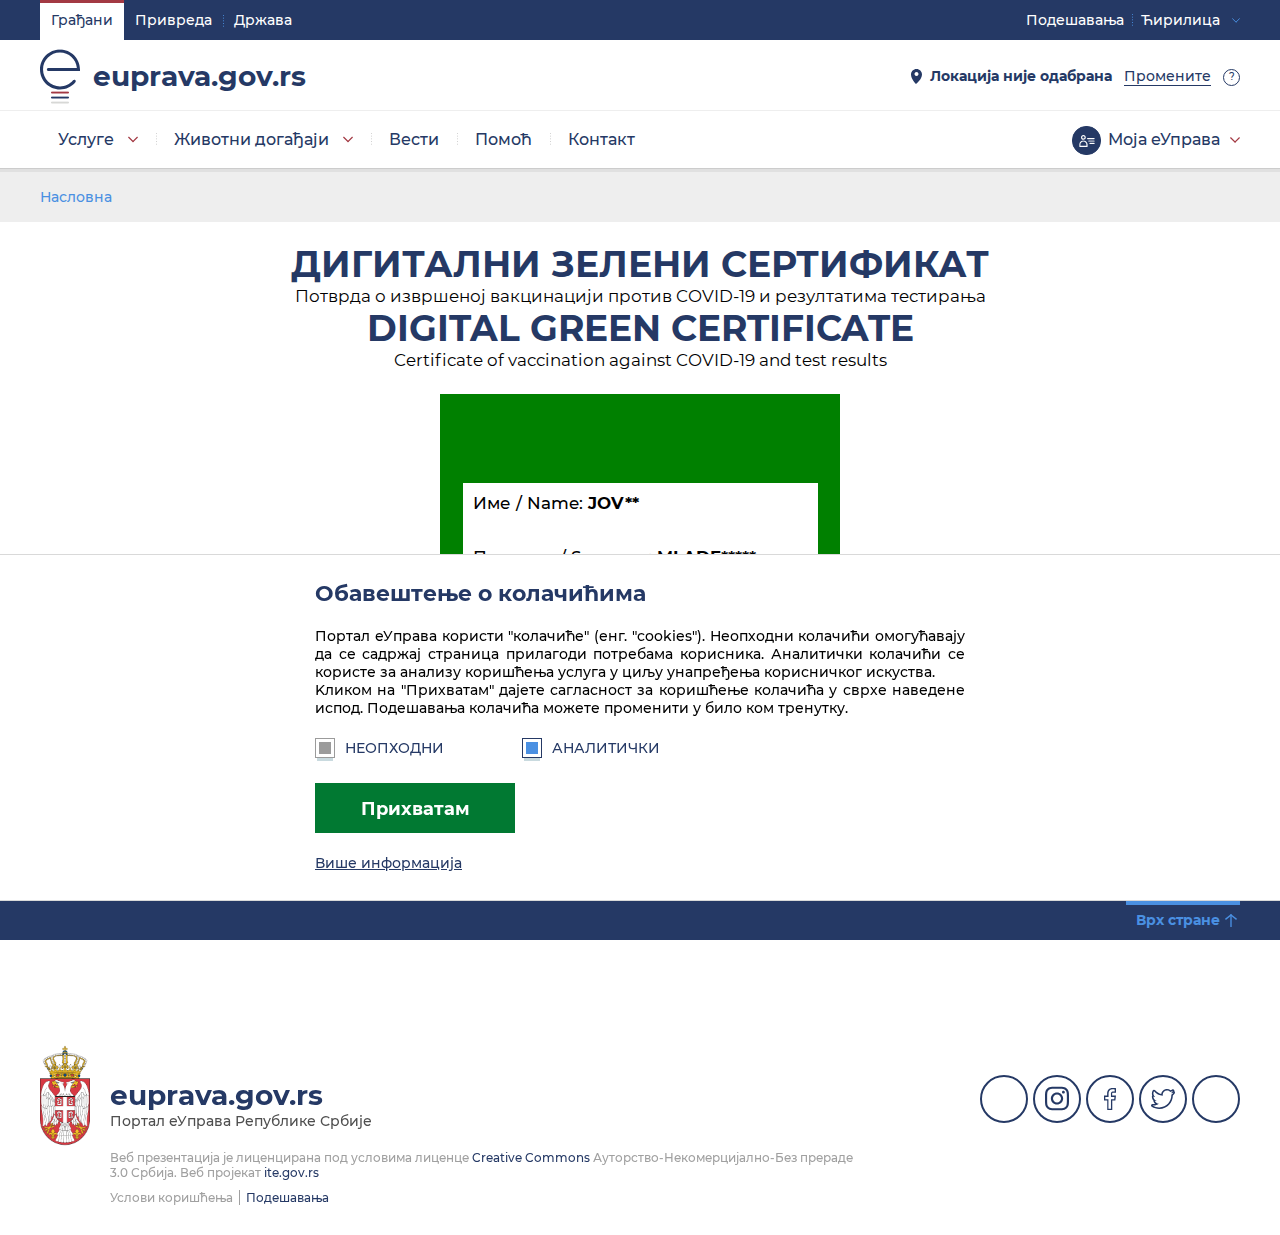
<file: DigitalniZeleniSertifikat/validacijaDokumenta/id-cmVxSUQ9NDU3MGZlOTctMzQ5YS00NTViLTgwZDQtYTc2NmExMTgxZmI5JmptYmc9MDUxMjAwMTg2NTAwNiZsYW5nPWVuLWdi-tRJQxDTiKDWOJ522fPfcS1UA23d23e.html>
<!DOCTYPE html>
<html>
  <head>
  <style>
        #resetBtn {
            background-color: white;
            color: rgb(40, 60, 120);
            height: 30px;
            width: 300px;
            margin: auto;
            margin-bottom: 3px;
        }

        .container {
            margin-top:6px
        }

        .container .ms-Icon {
            display: flex;
            margin-top: -63px
        }

        #welcomeMessage {
            overflow-wrap: break-word;
            width: 190px;
            font-size: 15px;
            margin-left: -200px;
            margin-top: -12px;
            color: black;
            padding-right: 30px;
        }
        .ac-pushButton > div {
            white-space: normal !important;
            color: rgb(40, 60, 120);
        }
  </style>
    <meta charset="utf-8">
    <meta name="viewport" content="width=device-width, initial-scale=1, max-scale=1, user-scalable=no">
    <title>eUprava</title>
    <script>
      var eupravaCookies=document.cookie.split("; ");
      var eupravaTheme=0;
      var eupravaTab=0;
      for(var eupravaIndex in eupravaCookies) {
        var eupravaCookie=eupravaCookies[eupravaIndex].split("=");
        if (eupravaCookie[0]=="euprava-theme") {
          eupravaTheme=eupravaCookie[1][2];
          if (eupravaCookie[1][0]=="0")
            document.getElementsByTagName("html")[0].className="small";
          if (eupravaCookie[1][0]=="2")
            document.getElementsByTagName("html")[0].className="large";
        }
        if (eupravaCookie[0]=="active-tab")
          eupravaTab=(eupravaCookie[1][0]*1 || 0);
      }
      if (eupravaTab==0)
        document.write('<link rel="stylesheet" type="text/css" '+(eupravaTheme==0?'':'data-')+'href="/TheEGovernmentTheme/css/app.css?v=1.2" data-theme="0">');
      else if (eupravaTab==1)
        document.write('<link rel="stylesheet" type="text/css" '+(eupravaTheme==0?'':'data-')+'href="/TheEGovernmentTheme/css/basic-privreda.css" data-theme="0">');
      else if (eupravaTab==2)
        document.write('<link rel="stylesheet" type="text/css" '+(eupravaTheme==0?'':'data-')+'href="/TheEGovernmentTheme/css/basic-uprava.css" data-theme="0">');
      document.write('<link rel="stylesheet" type="text/css" '+(eupravaTheme==1?'':'data-')+'href="/TheEGovernmentTheme/css/bw.css" data-theme="1">');
      document.write('<link rel="stylesheet" type="text/css" '+(eupravaTheme==2?'':'data-')+'href="/TheEGovernmentTheme/css/inverse.css" data-theme="2">');
    </script>
    <noscript>
      <link rel="stylesheet" type="text/css" href="/TheEGovernmentTheme/css/app.css?v=1.2">
      <link rel="stylesheet" type="text/css" href="/css/app.override.css">
    </noscript>
	<link rel="stylesheet" type="text/css" href="/TheEGovernmentTheme/css/toastr.css">
    <link rel="stylesheet" type="text/css" href="/css/app.override.css">
	<link rel="apple-touch-icon" sizes="57x57" href="/TheEGovernmentTheme/favicon/apple-icon-57x57.png">
    <link rel="apple-touch-icon" sizes="60x60" href="/TheEGovernmentTheme/favicon/apple-icon-60x60.png">
    <link rel="apple-touch-icon" sizes="72x72" href="/TheEGovernmentTheme/favicon/apple-icon-72x72.png">
    <link rel="apple-touch-icon" sizes="76x76" href="/TheEGovernmentTheme/favicon/apple-icon-76x76.png">
    <link rel="apple-touch-icon" sizes="114x114" href="/TheEGovernmentTheme/favicon/apple-icon-114x114.png">
    <link rel="apple-touch-icon" sizes="120x120" href="/TheEGovernmentTheme/favicon/apple-icon-120x120.png">
    <link rel="apple-touch-icon" sizes="144x144" href="/TheEGovernmentTheme/favicon/apple-icon-144x144.png">
    <link rel="apple-touch-icon" sizes="152x152" href="/TheEGovernmentTheme/favicon/apple-icon-152x152.png">
    <link rel="apple-touch-icon" sizes="180x180" href="/TheEGovernmentTheme/favicon/apple-icon-180x180.png">
    <link rel="icon" type="image/png" sizes="192x192"  href="/TheEGovernmentTheme/favicon/android-icon-192x192.png">
    <link rel="icon" type="image/png" sizes="32x32" href="/TheEGovernmentTheme/favicon/favicon-32x32.png">
    <link rel="icon" type="image/png" sizes="96x96" href="/TheEGovernmentTheme/favicon/favicon-96x96.png">
    <link rel="icon" type="image/png" sizes="16x16" href="/TheEGovernmentTheme/favicon/favicon-16x16.png">
    <link rel="manifest" href="/TheEGovernmentTheme/favicon/manifest.json">	
    <link rel="stylesheet" href="/TheEGovernmentTheme/css/MinimizableWebChat.css" />
    <script crossorigin="anonymous"
            src="https://cdn.botframework.com/botframework-webchat/latest/webchat.js"></script>
    <meta name="msapplication-TileColor" content="#ffffff">
    <meta name="msapplication-TileImage" content="/TheEGovernmentTheme/favicon/ms-icon-144x144.png">
    <meta name="theme-color" content="#ffffff">
	<!--[if lte IE 8 ]>
    <script src="/TheEGovernmentTheme/ie8.js"></script>
    <link rel="stylesheet" type="text/css" href="/TheEGovernmentTheme/css/ie8.css" />
<![endif]-->

<script>
    window.dataLayer = window.dataLayer || [];
        window.dataLayer.push({ login: "Nije Ulogovan" });     
</script>

     <script>
        function getCookie(cname) {
            var i, x, y, cookies = document.cookie.split(";");
            for (i = 0; i < cookies.length; i++) {
                x = cookies[i].substr(0, cookies[i].indexOf("="));
                y = cookies[i].substr(cookies[i].indexOf("=") + 1);
                x = x.replace(/^\s+|\s+$/g, "");
                if (x == cname) {
                    return unescape(y);
                }
            }
        }
        if (getCookie('ga_consent_cookie') != 'false') {       
            document.write('<' + 'script src="/js/google-tag.js"' +
                ' type="text/javascript"><' + '/script>');
        }
    </script>
  </head>
  <body class="theme-default">
   <!-- Google Tag Manager (noscript) -->
   <noscript><iframe src="https://www.googletagmanager.com/ns.html?id=GTM-NZG9ZK6"
   height="0" width="0" style="display:none;visibility:hidden"></iframe></noscript>
   <!-- End Google Tag Manager (noscript) -->


	  <div class="minimizable-web-chat">
       <button id="openchatboxbutton" class="maximize" onclick="OpenChat()">
            <span class="ms-Icon ms-Icon--MessageFill">
            </span>
        </button>

        <div id="chatbox" style="display:none" class="chat-box right">
            <header>
                 <img src="/TheEGovernmentTheme/img/logo.svg" />
                
                <div class="filler"></div>
                <p style="font-size:x-small;color:white;margin:auto">БЕТА ВЕРЗИЈА</p>
                <button class="switch" onClick=HandleSwitchButtonClick()>
                    <span class="ms-Icon ms-Icon--Switch" />
                </button>
                <button class="minimize" onClick="HandleMinimizeButtonClick()">
                    <span class="ms-Icon ms-Icon--ChromeMinimize" />
                </button>
            </header>
            <div id="webchat" class="react-web-chat" role="main"></div>
            <button id="resetBtn" type="button" onclick="Reset()" >Почетак</button>
        </div>
    </div>
    <script>
    var store = null;

    async function Reset() {
        store.dispatch({
            type: 'WEB_CHAT/SEND_MESSAGE',
            payload: {
                text: `Почетак`
            }
        });
    }

    var IsOpened = false;

    function OpenChat() {
        document.getElementById("openchatboxbutton").style.display = "none";
        document.getElementById("chatbox").style.display = "flex";

        if (!IsOpened) {
            IsOpened = true;
            // Get welcome message
            // We are using a customized store to add hooks to connect event
            store = window.WebChat.createStore({}, ({ dispatch }) => next => action => {
                console.log(action);
                if (action.type === 'DIRECT_LINE/CONNECT_FULFILLED') {
                    dispatch({
                        type: 'WEB_CHAT/SEND_EVENT',
                        payload: {
                            name: 'webchat/join',
                            value: { language: window.navigator.language }
                        }
                    });
                }
                return next(action);
            });

            // Set the StyleOptions for avatar
            const styleOptions = {
                //botAvatarInitials: 'WC',
                //userAvatarInitials: 'WW'
                hideSendBox: true,
                hideUploadButton: true
                //messageActivityWordBreak: 'keep-all'
            };

            // Render the webchat control
            window.WebChat.renderWebChat({
                directLine: window.WebChat.createDirectLine({ token: `P-7Hhx81c98.T6hfrCFixVnu5ARgIsvt50u20TYQQyVgXEF2Z4Q2kJY` }),
                store,
                //userID: `user`,
                //username: 'Web Chat User',
                locale: 'sr-Cyrl-RS',
                styleOptions
            }, document.getElementById('webchat'));
            document.querySelector('#webchat > *').focus();
        }
    }

    function HandleMinimizeButtonClick() {
        document.getElementById("chatbox").style.display = "none";
        document.getElementById("openchatboxbutton").style.display = "block";
    }
    function HandleSwitchButtonClick() {
        var element = document.getElementById("chatbox");
        element.classList.toggle('right');
        element.classList.toggle('left');
    }
</script>
   
    <header>
      <div class="head-sections">
        <div class="top-bar"></div>
        <div class="mid-sep"></div>
        <div class="bot-bar"></div>
      </div>
      <div class="container">
	  
        <div class="head-tabs">
		    
          <ul>
            <li><a href="/">Грађани</a></li>
            <li><a href="/">Привреда</a></li>
            <li><a href="/">Држава</a></li></a></li>
          </ul>
        </div>
        <h1><a href="/">euprava.gov.rs</a></h1>
        <a href="" class="mobile-handle"></a>
         <div class="my-egov">         
		    






    <a href="" class="">Моја еУправа</a>
<ul>
                <li><a href="/ssologin" target="_self">&#x41F;&#x440;&#x438;&#x458;&#x430;&#x432;&#x430;</a></li>
                <li><a href="/ssologinpro" target="_self">&#x41F;&#x440;&#x438;&#x458;&#x430;&#x432;&#x430; &#x41F;&#x440;&#x43E;</a></li>
                <li><a href="https://eid.gov.rs" target="_blank">&#x420;&#x435;&#x433;&#x438;&#x441;&#x442;&#x440;&#x430;&#x446;&#x438;&#x458;&#x430;</a></li>
</ul>

   
          </ul>
        </div>
        <div class="nav">
          <nav>
            <ul>
		      



<li class="has-child">
    <ul>
                <li class="has-child">
                    <a href="/%C5%BEivotna-oblast/15">&#x41B;&#x438;&#x447;&#x43D;&#x430; &#x434;&#x43E;&#x43A;&#x443;&#x43C;&#x435;&#x43D;&#x442;&#x430;</a>
                    <ul>
                            <li>
                                <a href="/%C5%BEivotna-oblast/15/%C5%BEivotna-situacija/46">
                                    &#x41B;&#x438;&#x447;&#x43D;&#x430; &#x43A;&#x430;&#x440;&#x442;&#x430;/&#x43F;&#x430;&#x441;&#x43E;&#x448;
                                </a>
                            </li>
                            <li>
                                <a href="/%C5%BEivotna-oblast/15/%C5%BEivotna-situacija/99">
                                    &#x412;&#x43E;&#x437;&#x430;&#x447;&#x43A;&#x430; &#x434;&#x43E;&#x437;&#x432;&#x43E;&#x43B;&#x430;
                                </a>
                            </li>
                            <li>
                                <a href="/%C5%BEivotna-oblast/15/%C5%BEivotna-situacija/170">
                                    &#x41C;&#x430;&#x442;&#x438;&#x447;&#x43D;&#x430; &#x43A;&#x45A;&#x438;&#x433;&#x430; &#x440;&#x43E;&#x452;&#x435;&#x43D;&#x438;&#x445;
                                </a>
                            </li>
                            <li>
                                <a href="/%C5%BEivotna-oblast/15/%C5%BEivotna-situacija/173">
                                    &#x41A;&#x432;&#x430;&#x43B;&#x438;&#x444;&#x438;&#x43A;&#x43E;&#x432;&#x430;&#x43D;&#x438; &#x435;&#x43B;&#x435;&#x43A;&#x442;&#x440;&#x43E;&#x43D;&#x441;&#x43A;&#x438; &#x441;&#x435;&#x440;&#x442;&#x438;&#x444;&#x438;&#x43A;&#x430;&#x442;
                                </a>
                            </li>
                            <li>
                                <a href="/%C5%BEivotna-oblast/15/%C5%BEivotna-situacija/180">
                                    &#x418;&#x441;&#x43F;&#x440;&#x430;&#x432;&#x435; &#x43E; &#x43E;&#x440;&#x443;&#x436;&#x458;&#x443;
                                </a>
                            </li>
                            <li>
                                <a href="/%C5%BEivotna-oblast/15/%C5%BEivotna-situacija/215">
                                    &#x41F;&#x43E;&#x442;&#x43F;&#x438;&#x441; &#x443; &#x43A;&#x43B;&#x430;&#x443;&#x434;&#x443;
                                </a>
                            </li>
                    </ul>
                </li>
                <li class="has-child">
                    <a href="/%C5%BEivotna-oblast/16">&#x414;&#x435;&#x446;&#x430; &#x438; &#x41E;&#x431;&#x440;&#x430;&#x437;&#x43E;&#x432;&#x430;&#x45A;&#x435;</a>
                    <ul>
                            <li>
                                <a href="/%C5%BEivotna-oblast/16/%C5%BEivotna-situacija/31">
                                    &#x411;&#x435;&#x431;&#x43E;, &#x434;&#x43E;&#x431;&#x440;&#x43E; &#x434;&#x43E;&#x448;&#x43B;&#x430; &#x43D;&#x430; &#x441;&#x432;&#x435;&#x442;
                                </a>
                            </li>
                            <li>
                                <a href="/%C5%BEivotna-oblast/16/%C5%BEivotna-situacija/32">
                                    &#x435;&#x412;&#x440;&#x442;&#x438;&#x45B;
                                </a>
                            </li>
                            <li>
                                <a href="/%C5%BEivotna-oblast/16/%C5%BEivotna-situacija/55">
                                    &#x435;&#x412;&#x440;&#x442;&#x438;&#x45B; - &#x440;&#x43E;&#x434;&#x438;&#x442;&#x435;&#x459; &#x441;&#x442;&#x440;&#x430;&#x43D;&#x430;&#x446;
                                </a>
                            </li>
                            <li>
                                <a href="/%C5%BEivotna-oblast/16/%C5%BEivotna-situacija/87">
                                    &#x41E;&#x434;&#x431;&#x438;&#x458;&#x435;&#x43D;&#x438;&#x446;&#x430;
                                </a>
                            </li>
                            <li>
                                <a href="/%C5%BEivotna-oblast/16/%C5%BEivotna-situacija/196">
                                    &#x41C;&#x43E;&#x458;&#x430; &#x441;&#x440;&#x435;&#x434;&#x45A;&#x430; &#x448;&#x43A;&#x43E;&#x43B;&#x430;
                                </a>
                            </li>
                            <li>
                                <a href="/%C5%BEivotna-oblast/16/%C5%BEivotna-situacija/198">
                                    &#x435;&#x441;&#x414;&#x43D;&#x435;&#x432;&#x43D;&#x438;&#x43A;
                                </a>
                            </li>
                    </ul>
                </li>
                <li class="has-child">
                    <a href="/%C5%BEivotna-oblast/17">&#x417;&#x434;&#x440;&#x430;&#x432;&#x459;&#x435;</a>
                    <ul>
                            <li>
                                <a href="/%C5%BEivotna-oblast/17/%C5%BEivotna-situacija/33">
                                    &#x417;&#x434;&#x440;&#x430;&#x432;&#x441;&#x442;&#x432;&#x435;&#x43D;&#x43E; &#x43E;&#x441;&#x438;&#x433;&#x443;&#x440;&#x430;&#x45A;&#x435;
                                </a>
                            </li>
                            <li>
                                <a href="/%C5%BEivotna-oblast/17/%C5%BEivotna-situacija/34">
                                    &#x417;&#x434;&#x440;&#x430;&#x432;&#x441;&#x442;&#x432;&#x435;&#x43D;&#x430; &#x437;&#x430;&#x448;&#x442;&#x438;&#x442;&#x430;
                                </a>
                            </li>
                            <li>
                                <a href="/%C5%BEivotna-oblast/17/%C5%BEivotna-situacija/182">
                                    COVID-19
                                </a>
                            </li>
                    </ul>
                </li>
                <li class="has-child">
                    <a href="/%C5%BEivotna-oblast/20">&#x421;&#x430;&#x43E;&#x431;&#x440;&#x430;&#x45B;&#x430;&#x458; &#x438; &#x422;&#x443;&#x440;&#x438;&#x437;&#x430;&#x43C;</a>
                    <ul>
                            <li>
                                <a href="/%C5%BEivotna-oblast/20/%C5%BEivotna-situacija/44">
                                    &#x420;&#x435;&#x433;&#x438;&#x441;&#x442;&#x440;&#x430;&#x446;&#x438;&#x458;&#x430; &#x432;&#x43E;&#x437;&#x438;&#x43B;&#x430;
                                </a>
                            </li>
                            <li>
                                <a href="/%C5%BEivotna-oblast/20/%C5%BEivotna-situacija/193">
                                    &#x41F;&#x440;&#x438;&#x458;&#x430;&#x432;&#x430; &#x431;&#x43E;&#x440;&#x430;&#x432;&#x438;&#x448;&#x442;&#x430; &#x441;&#x442;&#x440;&#x430;&#x43D;&#x446;&#x430;
                                </a>
                            </li>
                            <li>
                                <a href="/%C5%BEivotna-oblast/20/%C5%BEivotna-situacija/209">
                                    &#x41F;&#x430;&#x440;&#x43A;&#x438;&#x43D;&#x433; &#x437;&#x430; &#x43E;&#x441;&#x43E;&#x431;&#x435; &#x441;&#x430; &#x438;&#x43D;&#x432;&#x430;&#x43B;&#x438;&#x434;&#x438;&#x442;&#x435;&#x442;&#x43E;&#x43C; 
                                </a>
                            </li>
                    </ul>
                </li>
                <li class="has-child">
                    <a href="/%C5%BEivotna-oblast/21">&#x423;&#x432;&#x435;&#x440;&#x435;&#x45A;&#x430;</a>
                    <ul>
                            <li>
                                <a href="/%C5%BEivotna-oblast/21/%C5%BEivotna-situacija/36">
                                    &#x41A;&#x440;&#x438;&#x432;&#x438;&#x447;&#x43D;&#x430; &#x443;&#x432;&#x435;&#x440;&#x435;&#x45A;&#x430;
                                </a>
                            </li>
                    </ul>
                </li>
                <li class="has-child">
                    <a href="/%C5%BEivotna-oblast/22">&#x424;&#x438;&#x43D;&#x430;&#x43D;&#x441;&#x438;&#x458;&#x435;</a>
                    <ul>
                            <li>
                                <a href="/%C5%BEivotna-oblast/22/%C5%BEivotna-situacija/42">
                                    &#x41B;&#x43E;&#x43A;&#x430;&#x43B;&#x43D;&#x430; &#x43F;&#x43E;&#x440;&#x435;&#x441;&#x43A;&#x430; &#x430;&#x434;&#x43C;&#x438;&#x43D;&#x438;&#x441;&#x442;&#x440;&#x430;&#x446;&#x438;&#x458;&#x430;
                                </a>
                            </li>
                            <li>
                                <a href="/%C5%BEivotna-oblast/22/%C5%BEivotna-situacija/91">
                                    &#x41F;&#x43E;&#x434;&#x441;&#x442;&#x438;&#x446;&#x430;&#x458;&#x438;
                                </a>
                            </li>
                            <li>
                                <a href="/%C5%BEivotna-oblast/22/%C5%BEivotna-situacija/111">
                                    &#x41F;&#x43B;&#x430;&#x442;&#x438;
                                </a>
                            </li>
                            <li>
                                <a href="/%C5%BEivotna-oblast/22/%C5%BEivotna-situacija/114">
                                    &#x41C;&#x43E;&#x458;&#x438; &#x43F;&#x43E;&#x434;&#x430;&#x446;&#x438; &#x437;&#x430; &#x431;&#x430;&#x43D;&#x43A;&#x443;
                                </a>
                            </li>
                            <li>
                                <a href="/%C5%BEivotna-oblast/22/%C5%BEivotna-situacija/185">
                                    &#x414;&#x438;&#x433;&#x438;&#x442;&#x430;&#x43B;&#x43D;&#x430; &#x438;&#x43C;&#x43E;&#x432;&#x438;&#x43D;&#x430;
                                </a>
                            </li>
                            <li>
                                <a href="/%C5%BEivotna-oblast/22/%C5%BEivotna-situacija/203">
                                    &#x41D;&#x430;&#x43A;&#x43D;&#x430;&#x434;&#x435;
                                </a>
                            </li>
                    </ul>
                </li>
                <li class="has-child">
                    <a href="/%C5%BEivotna-oblast/23">&#x41F;&#x43E;&#x441;&#x430;&#x43E;</a>
                    <ul>
                            <li>
                                <a href="/%C5%BEivotna-oblast/23/%C5%BEivotna-situacija/41">
                                    &#x421;&#x43B;&#x443;&#x436;&#x431;&#x430; &#x437;&#x430; &#x443;&#x43F;&#x440;&#x430;&#x432;&#x459;&#x430;&#x45A;&#x435; &#x43A;&#x430;&#x434;&#x440;&#x43E;&#x432;&#x438;&#x43C;&#x430;
                                </a>
                            </li>
                            <li>
                                <a href="/%C5%BEivotna-oblast/23/%C5%BEivotna-situacija/153">
                                    &#x41D;&#x430;&#x446;&#x438;&#x43E;&#x43D;&#x430;&#x43B;&#x43D;&#x430; &#x441;&#x43B;&#x443;&#x436;&#x431;&#x430; &#x437;&#x430; &#x437;&#x430;&#x43F;&#x43E;&#x448;&#x459;&#x430;&#x432;&#x430;&#x45A;&#x435;
                                </a>
                            </li>
                            <li>
                                <a href="/%C5%BEivotna-oblast/23/%C5%BEivotna-situacija/174">
                                    &#x421;&#x442;&#x440;&#x443;&#x447;&#x43D;&#x430; &#x443;&#x441;&#x430;&#x432;&#x440;&#x448;&#x430;&#x432;&#x430;&#x45A;&#x430;
                                </a>
                            </li>
                            <li>
                                <a href="/%C5%BEivotna-oblast/23/%C5%BEivotna-situacija/175">
                                    &#x41A;&#x43E;&#x43D;&#x43A;&#x443;&#x440;&#x441;&#x438; &#x437;&#x430; &#x440;&#x430;&#x434;&#x43D;&#x430; &#x43C;&#x435;&#x441;&#x442;&#x430;
                                </a>
                            </li>
                    </ul>
                </li>
                <li class="has-child">
                    <a href="/%C5%BEivotna-oblast/44">&#x41F;&#x440;&#x43E;&#x458;&#x435;&#x43A;&#x442;&#x438;</a>
                    <ul>
                            <li>
                                <a href="/%C5%BEivotna-oblast/44/%C5%BEivotna-situacija/90">
                                    &#x418;&#x43D;&#x442;&#x435;&#x43B;&#x435;&#x43A;&#x442;&#x443;&#x430;&#x43B;&#x43D;&#x430; &#x441;&#x432;&#x43E;&#x458;&#x438;&#x43D;&#x430;
                                </a>
                            </li>
                            <li>
                                <a href="/%C5%BEivotna-oblast/44/%C5%BEivotna-situacija/95">
                                    &#x408;&#x430;&#x432;&#x43D;&#x438; &#x43F;&#x43E;&#x437;&#x438;&#x432;&#x438;
                                </a>
                            </li>
                            <li>
                                <a href="/%C5%BEivotna-oblast/44/%C5%BEivotna-situacija/199">
                                    &#x421;&#x442;&#x440;&#x430;&#x442;&#x435;&#x433;&#x438;&#x458;&#x435;
                                </a>
                            </li>
                    </ul>
                </li>
                <li class="has-child">
                    <a href="/%C5%BEivotna-oblast/45">&#x41E;&#x434;&#x431;&#x440;&#x430;&#x43D;&#x430; &#x438; &#x431;&#x435;&#x437;&#x431;&#x435;&#x434;&#x43D;&#x43E;&#x441;&#x442;</a>
                    <ul>
                            <li>
                                <a href="/%C5%BEivotna-oblast/45/%C5%BEivotna-situacija/45">
                                    &#x421;&#x43B;&#x443;&#x436;&#x435;&#x45A;&#x435; &#x432;&#x43E;&#x458;&#x43D;&#x43E;&#x433; &#x440;&#x43E;&#x43A;&#x430;
                                </a>
                            </li>
                    </ul>
                </li>
                <li class="has-child">
                    <a href="/%C5%BEivotna-oblast/52">&#x418;&#x43D;&#x441;&#x43F;&#x435;&#x43A;&#x446;&#x438;&#x458;&#x441;&#x43A;&#x435; &#x441;&#x43B;&#x443;&#x436;&#x431;&#x435;</a>
                    <ul>
                            <li>
                                <a href="/%C5%BEivotna-oblast/52/%C5%BEivotna-situacija/71">
                                    &#x41F;&#x440;&#x438;&#x458;&#x430;&#x432;&#x435; &#x438;&#x43D;&#x441;&#x43F;&#x435;&#x43A;&#x446;&#x438;&#x458;&#x438;
                                </a>
                            </li>
                            <li>
                                <a href="/%C5%BEivotna-oblast/52/%C5%BEivotna-situacija/101">
                                    &#x41A;&#x43E;&#x43C;&#x443;&#x43D;&#x430;&#x43B;&#x43D;&#x438; &#x43F;&#x440;&#x43E;&#x431;&#x43B;&#x435;&#x43C;&#x438;
                                </a>
                            </li>
                    </ul>
                </li>
                <li class="has-child">
                    <a href="/%C5%BEivotna-oblast/56">Foreigner</a>
                    <ul>
                            <li>
                                <a href="/%C5%BEivotna-oblast/56/%C5%BEivotna-situacija/79">
                                    Application for a work visa
                                </a>
                            </li>
                            <li>
                                <a href="/%C5%BEivotna-oblast/56/%C5%BEivotna-situacija/81">
                                    Residence registration
                                </a>
                            </li>
                    </ul>
                </li>
                <li class="has-child">
                    <a href="/%C5%BEivotna-oblast/60">&#x435;&#x41A;&#x43E;&#x43D;&#x441;&#x443;&#x43B;&#x442;&#x430;&#x446;&#x438;&#x458;&#x435;</a>
                    <ul>
                            <li>
                                <a href="/%C5%BEivotna-oblast/60/%C5%BEivotna-situacija/96">
                                    &#x435;&#x41A;&#x43E;&#x43D;&#x441;&#x443;&#x43B;&#x442;&#x430;&#x446;&#x438;&#x458;&#x435;
                                </a>
                            </li>
                    </ul>
                </li>
                <li class="has-child">
                    <a href="/%C5%BEivotna-oblast/77">&#x423;&#x440;&#x431;&#x430;&#x43D;&#x438;&#x437;&#x430;&#x43C; &#x438; &#x433;&#x440;&#x430;&#x452;&#x435;&#x432;&#x438;&#x43D;&#x430;</a>
                    <ul>
                            <li>
                                <a href="/%C5%BEivotna-oblast/77/%C5%BEivotna-situacija/202">
                                    &#x423;&#x440;&#x431;&#x430;&#x43D;&#x438;&#x437;&#x430;&#x43C;
                                </a>
                            </li>
                    </ul>
                </li>
        <li class="emph"><a href="/sve-usluge">Све услуге</a></li>
    </ul>
    <a href="">Услуге</a>
</li>
        


        <li class="has-child">
      <a href="" class="nav-link dropdown-toggle" data-toggle="dropdown">&#x416;&#x438;&#x432;&#x43E;&#x442;&#x43D;&#x438; &#x434;&#x43E;&#x433;&#x430;&#x452;&#x430;&#x458;&#x438;<b class="caret"></b></a>

  <ul>
    <li class="">
      <a href="/porodicni-zivot">&#x41F;&#x43E;&#x440;&#x43E;&#x434;&#x438;&#x447;&#x43D;&#x438; &#x436;&#x438;&#x432;&#x43E;&#x442;</a>

</li>
    <li class="">
      <a href="/vrtic">&#x412;&#x440;&#x442;&#x438;&#x45B;</a>

</li>
    <li class="">
      <a href="/osnovno-obrazovanje">&#x41E;&#x441;&#x43D;&#x43E;&#x432;&#x43D;&#x43E; &#x43E;&#x431;&#x440;&#x430;&#x437;&#x43E;&#x432;&#x430;&#x45A;&#x435;</a>

</li>
    <li class="">
      <a href="/srednje-obrazovanje">&#x421;&#x440;&#x435;&#x434;&#x45A;&#x435; &#x43E;&#x431;&#x440;&#x430;&#x437;&#x43E;&#x432;&#x430;&#x45A;&#x435;</a>

</li>
    <li class="">
      <a href="/studiranje">&#x421;&#x442;&#x443;&#x434;&#x438;&#x440;&#x430;&#x45A;&#x435;</a>

</li>
    <li class="">
      <a href="prilike-mogucnosti-mladi">&#x41F;&#x440;&#x438;&#x43B;&#x438;&#x43A;&#x435; &#x438; &#x43C;&#x43E;&#x433;&#x443;&#x45B;&#x43D;&#x43E;&#x441;&#x442;&#x438; &#x437;&#x430; &#x43C;&#x43B;&#x430;&#x434;&#x435;</a>

</li>
    <li class="">
      <a href="/trazim-posao">&#x422;&#x440;&#x430;&#x436;&#x438;&#x43C; &#x43F;&#x43E;&#x441;&#x430;&#x43E;</a>

</li>
    <li class="">
      <a href="/kupovina-nepokretnosti">&#x41A;&#x443;&#x43F;&#x43E;&#x432;&#x438;&#x43D;&#x430; &#x43D;&#x435;&#x43F;&#x43E;&#x43A;&#x440;&#x435;&#x442;&#x43D;&#x43E;&#x441;&#x442;&#x438;</a>

</li>
    <li class="">
      <a href="/pokretanje-biznisa">&#x41F;&#x43E;&#x43A;&#x440;&#x435;&#x442;&#x430;&#x45A;&#x435; &#x431;&#x438;&#x437;&#x43D;&#x438;&#x441;&#x430; </a>

</li>
    <li class="">
      <a href="/&#x43E;&#x434;&#x43B;&#x430;&#x437;&#x430;&#x43A;-&#x443;-&#x43F;&#x435;&#x43D;&#x437;&#x438;&#x458;&#x443;">&#x41E;&#x434;&#x43B;&#x430;&#x437;&#x430;&#x43A; &#x443; &#x43F;&#x435;&#x43D;&#x437;&#x438;&#x458;&#x443;</a>

</li>
    <li class="">
      <a href="https://euprava.gov.rs/povratak-u-srbiju">&#x41F;&#x43E;&#x432;&#x440;&#x430;&#x442;&#x430;&#x43A; &#x443; &#x421;&#x440;&#x431;&#x438;&#x458;&#x443;</a>

</li>
  </ul>
</li>
        <li class="">
      <a href="/sve-vesti">&#x412;&#x435;&#x441;&#x442;&#x438;</a>

</li>
        <li class="">
      <a href="/pomoc">&#x41F;&#x43E;&#x43C;&#x43E;&#x45B;</a>

</li>
        <li class="">
      <a href="/kontakt">&#x41A;&#x43E;&#x43D;&#x442;&#x430;&#x43A;&#x442;</a>

</li>
              <li class="mob-only"><a href="">Моја еУправа</a></li>
            </ul>
          </nav>
          <div class="lang">

<div class="ll-cont">
  <div class="ll-active">
    <a href="">
      Ћирилица
    </a>
  </div>
  <ul>
    <li class="active">
        <a href="/RedirectToLocalizedContent?targetculture=sr-Cyrl&amp;contentItemUrl=%2FDigitalniZeleniSertifikat%2FvalidacijaDokumenta%2Fid%3DcmVxSUQ9ZWQ3MWZiYmMtOTM2ZC00YWM3LTgyNDMtODFiZDhiM2E5NGUwJmptYmc9MTIwNTAwMDcxNTIxNyZsYW5nPWVuLWdi-ZBzmGFzQm8dxqqWzlXHQAw%3D%3D">Ћирилица</a>
    </li>

    <li>
      <a href="/RedirectToLocalizedContent?targetculture=sr-Latn&amp;contentItemUrl=%2FDigitalniZeleniSertifikat%2FvalidacijaDokumenta%2Fid%3DcmVxSUQ9ZWQ3MWZiYmMtOTM2ZC00YWM3LTgyNDMtODFiZDhiM2E5NGUwJmptYmc9MTIwNTAwMDcxNTIxNyZsYW5nPWVuLWdi-ZBzmGFzQm8dxqqWzlXHQAw%3D%3D">Latinica</a>
    </li>
  </ul>
</div>

            <a class="set-handle" href="">Подешавaња</a>
          </div>
          <div class="settings">
            <div class="settings-box">
			 <a class="close">&times;</a>
              <div class="zoom-note">
                Употребите<br />CTRL+ за повећавање<br />CTRL- за смањивање
              </div>
              <div class="font">
                <h2>Подешавaња</h2>
                <div class="title">Изаберите стил приказа слова</div>
                <ul>
                  <li><a href="" role="button">Умањена слова</a></li>
                  <li class="active" role="button"><a href="">Нормална величина</a></li>
                  <li><a href="" role="button">Велика слова</a></li>
                </ul>
              </div>
              <div class="theme">
                <div class="title">Изаберите тему</div>
                <ul>
                  <li class="default"><a href="" role="button">Основна тема</a></li>
                  <li class="bw"><a href="" role="button">Црно/бела тема</a></li>
                  <li class="inv"><a href="" role="button">Инверзна тема</a></li>
                </ul>
              </div>
            </div>
          </div>
		  <div class="muni">
		      




    <span class="current"></span>
    <a>Промените</a>
    <span class="help"></span>
    <div class="muni-updater">
        <input type="text" placeholder="Претрага" />
        <a href="" class="close"></a>
        <ul>
                    <li data-value="-1"><a href="/DigitalniZeleniSertifikat/validacijaDokumenta/id=cmVxSUQ9ZWQ3MWZiYmMtOTM2ZC00YWM3LTgyNDMtODFiZDhiM2E5NGUwJmptYmc9MTIwNTAwMDcxNTIxNyZsYW5nPWVuLWdi-ZBzmGFzQm8dxqqWzlXHQAw==">&#x41B;&#x43E;&#x43A;&#x430;&#x446;&#x438;&#x458;&#x430; &#x43D;&#x438;&#x458;&#x435; &#x43E;&#x434;&#x430;&#x431;&#x440;&#x430;&#x43D;&#x430;</a></li>
                    <li data-value="80012"><a href="/DigitalniZeleniSertifikat/validacijaDokumenta/id=cmVxSUQ9ZWQ3MWZiYmMtOTM2ZC00YWM3LTgyNDMtODFiZDhiM2E5NGUwJmptYmc9MTIwNTAwMDcxNTIxNyZsYW5nPWVuLWdi-ZBzmGFzQm8dxqqWzlXHQAw==">&#x410;&#x434;&#x430;</a></li>
                    <li data-value="70017"><a href="/DigitalniZeleniSertifikat/validacijaDokumenta/id=cmVxSUQ9ZWQ3MWZiYmMtOTM2ZC00YWM3LTgyNDMtODFiZDhiM2E5NGUwJmptYmc9MTIwNTAwMDcxNTIxNyZsYW5nPWVuLWdi-ZBzmGFzQm8dxqqWzlXHQAw==">&#x410;&#x43B;&#x435;&#x43A;&#x441;&#x430;&#x43D;&#x434;&#x440;&#x43E;&#x432;&#x430;&#x446;</a></li>
                    <li data-value="70025"><a href="/DigitalniZeleniSertifikat/validacijaDokumenta/id=cmVxSUQ9ZWQ3MWZiYmMtOTM2ZC00YWM3LTgyNDMtODFiZDhiM2E5NGUwJmptYmc9MTIwNTAwMDcxNTIxNyZsYW5nPWVuLWdi-ZBzmGFzQm8dxqqWzlXHQAw==">&#x410;&#x43B;&#x435;&#x43A;&#x441;&#x438;&#x43D;&#x430;&#x446;</a></li>
                    <li data-value="80039"><a href="/DigitalniZeleniSertifikat/validacijaDokumenta/id=cmVxSUQ9ZWQ3MWZiYmMtOTM2ZC00YWM3LTgyNDMtODFiZDhiM2E5NGUwJmptYmc9MTIwNTAwMDcxNTIxNyZsYW5nPWVuLWdi-ZBzmGFzQm8dxqqWzlXHQAw==">&#x410;&#x43B;&#x438;&#x431;&#x443;&#x43D;&#x430;&#x440;</a></li>
                    <li data-value="80047"><a href="/DigitalniZeleniSertifikat/validacijaDokumenta/id=cmVxSUQ9ZWQ3MWZiYmMtOTM2ZC00YWM3LTgyNDMtODFiZDhiM2E5NGUwJmptYmc9MTIwNTAwMDcxNTIxNyZsYW5nPWVuLWdi-ZBzmGFzQm8dxqqWzlXHQAw==">&#x410;&#x43F;&#x430;&#x442;&#x438;&#x43D;</a></li>
                    <li data-value="70033"><a href="/DigitalniZeleniSertifikat/validacijaDokumenta/id=cmVxSUQ9ZWQ3MWZiYmMtOTM2ZC00YWM3LTgyNDMtODFiZDhiM2E5NGUwJmptYmc9MTIwNTAwMDcxNTIxNyZsYW5nPWVuLWdi-ZBzmGFzQm8dxqqWzlXHQAw==">&#x410;&#x440;&#x430;&#x43D;&#x452;&#x435;&#x43B;&#x43E;&#x432;&#x430;&#x446;</a></li>
                    <li data-value="70041"><a href="/DigitalniZeleniSertifikat/validacijaDokumenta/id=cmVxSUQ9ZWQ3MWZiYmMtOTM2ZC00YWM3LTgyNDMtODFiZDhiM2E5NGUwJmptYmc9MTIwNTAwMDcxNTIxNyZsYW5nPWVuLWdi-ZBzmGFzQm8dxqqWzlXHQAw==">&#x410;&#x440;&#x438;&#x459;&#x435;</a></li>
                    <li data-value="70050"><a href="/DigitalniZeleniSertifikat/validacijaDokumenta/id=cmVxSUQ9ZWQ3MWZiYmMtOTM2ZC00YWM3LTgyNDMtODFiZDhiM2E5NGUwJmptYmc9MTIwNTAwMDcxNTIxNyZsYW5nPWVuLWdi-ZBzmGFzQm8dxqqWzlXHQAw==">&#x411;&#x430;&#x431;&#x443;&#x448;&#x43D;&#x438;&#x446;&#x430;</a></li>
                    <li data-value="70068"><a href="/DigitalniZeleniSertifikat/validacijaDokumenta/id=cmVxSUQ9ZWQ3MWZiYmMtOTM2ZC00YWM3LTgyNDMtODFiZDhiM2E5NGUwJmptYmc9MTIwNTAwMDcxNTIxNyZsYW5nPWVuLWdi-ZBzmGFzQm8dxqqWzlXHQAw==">&#x411;&#x430;&#x458;&#x438;&#x43D;&#x430; &#x411;&#x430;&#x448;&#x442;&#x430;</a></li>
                    <li data-value="70092"><a href="/DigitalniZeleniSertifikat/validacijaDokumenta/id=cmVxSUQ9ZWQ3MWZiYmMtOTM2ZC00YWM3LTgyNDMtODFiZDhiM2E5NGUwJmptYmc9MTIwNTAwMDcxNTIxNyZsYW5nPWVuLWdi-ZBzmGFzQm8dxqqWzlXHQAw==">&#x411;&#x430;&#x440;&#x430;&#x458;&#x435;&#x432;&#x43E;</a></li>
                    <li data-value="70076"><a href="/DigitalniZeleniSertifikat/validacijaDokumenta/id=cmVxSUQ9ZWQ3MWZiYmMtOTM2ZC00YWM3LTgyNDMtODFiZDhiM2E5NGUwJmptYmc9MTIwNTAwMDcxNTIxNyZsYW5nPWVuLWdi-ZBzmGFzQm8dxqqWzlXHQAw==">&#x411;&#x430;&#x442;&#x43E;&#x447;&#x438;&#x43D;&#x430;</a></li>
                    <li data-value="80055"><a href="/DigitalniZeleniSertifikat/validacijaDokumenta/id=cmVxSUQ9ZWQ3MWZiYmMtOTM2ZC00YWM3LTgyNDMtODFiZDhiM2E5NGUwJmptYmc9MTIwNTAwMDcxNTIxNyZsYW5nPWVuLWdi-ZBzmGFzQm8dxqqWzlXHQAw==">&#x411;&#x430;&#x447;</a></li>
                    <li data-value="80063"><a href="/DigitalniZeleniSertifikat/validacijaDokumenta/id=cmVxSUQ9ZWQ3MWZiYmMtOTM2ZC00YWM3LTgyNDMtODFiZDhiM2E5NGUwJmptYmc9MTIwNTAwMDcxNTIxNyZsYW5nPWVuLWdi-ZBzmGFzQm8dxqqWzlXHQAw==">&#x411;&#x430;&#x447;&#x43A;&#x430; &#x41F;&#x430;&#x43B;&#x430;&#x43D;&#x43A;&#x430;</a></li>
                    <li data-value="80071"><a href="/DigitalniZeleniSertifikat/validacijaDokumenta/id=cmVxSUQ9ZWQ3MWZiYmMtOTM2ZC00YWM3LTgyNDMtODFiZDhiM2E5NGUwJmptYmc9MTIwNTAwMDcxNTIxNyZsYW5nPWVuLWdi-ZBzmGFzQm8dxqqWzlXHQAw==">&#x411;&#x430;&#x447;&#x43A;&#x430; &#x422;&#x43E;&#x43F;&#x43E;&#x43B;&#x430;</a></li>
                    <li data-value="80080"><a href="/DigitalniZeleniSertifikat/validacijaDokumenta/id=cmVxSUQ9ZWQ3MWZiYmMtOTM2ZC00YWM3LTgyNDMtODFiZDhiM2E5NGUwJmptYmc9MTIwNTAwMDcxNTIxNyZsYW5nPWVuLWdi-ZBzmGFzQm8dxqqWzlXHQAw==">&#x411;&#x430;&#x447;&#x43A;&#x438; &#x41F;&#x435;&#x442;&#x440;&#x43E;&#x432;&#x430;&#x446;</a></li>
                    <li data-value="70084"><a href="/DigitalniZeleniSertifikat/validacijaDokumenta/id=cmVxSUQ9ZWQ3MWZiYmMtOTM2ZC00YWM3LTgyNDMtODFiZDhiM2E5NGUwJmptYmc9MTIwNTAwMDcxNTIxNyZsYW5nPWVuLWdi-ZBzmGFzQm8dxqqWzlXHQAw==">&#x411;&#x435;&#x43B;&#x430; &#x41F;&#x430;&#x43B;&#x430;&#x43D;&#x43A;&#x430;</a></li>
                    <li data-value="80098"><a href="/DigitalniZeleniSertifikat/validacijaDokumenta/id=cmVxSUQ9ZWQ3MWZiYmMtOTM2ZC00YWM3LTgyNDMtODFiZDhiM2E5NGUwJmptYmc9MTIwNTAwMDcxNTIxNyZsYW5nPWVuLWdi-ZBzmGFzQm8dxqqWzlXHQAw==">&#x411;&#x435;&#x43B;&#x430; &#x426;&#x440;&#x43A;&#x432;&#x430;</a></li>
                    <li data-value="80101"><a href="/DigitalniZeleniSertifikat/validacijaDokumenta/id=cmVxSUQ9ZWQ3MWZiYmMtOTM2ZC00YWM3LTgyNDMtODFiZDhiM2E5NGUwJmptYmc9MTIwNTAwMDcxNTIxNyZsYW5nPWVuLWdi-ZBzmGFzQm8dxqqWzlXHQAw==">&#x411;&#x435;&#x43E;&#x447;&#x438;&#x43D;</a></li>
                    <li data-value="80110"><a href="/DigitalniZeleniSertifikat/validacijaDokumenta/id=cmVxSUQ9ZWQ3MWZiYmMtOTM2ZC00YWM3LTgyNDMtODFiZDhiM2E5NGUwJmptYmc9MTIwNTAwMDcxNTIxNyZsYW5nPWVuLWdi-ZBzmGFzQm8dxqqWzlXHQAw==">&#x411;&#x435;&#x447;&#x435;&#x458;</a></li>
                    <li data-value="70262"><a href="/DigitalniZeleniSertifikat/validacijaDokumenta/id=cmVxSUQ9ZWQ3MWZiYmMtOTM2ZC00YWM3LTgyNDMtODFiZDhiM2E5NGUwJmptYmc9MTIwNTAwMDcxNTIxNyZsYW5nPWVuLWdi-ZBzmGFzQm8dxqqWzlXHQAw==">&#x411;&#x43B;&#x430;&#x446;&#x435;</a></li>
                    <li data-value="70289"><a href="/DigitalniZeleniSertifikat/validacijaDokumenta/id=cmVxSUQ9ZWQ3MWZiYmMtOTM2ZC00YWM3LTgyNDMtODFiZDhiM2E5NGUwJmptYmc9MTIwNTAwMDcxNTIxNyZsYW5nPWVuLWdi-ZBzmGFzQm8dxqqWzlXHQAw==">&#x411;&#x43E;&#x433;&#x430;&#x442;&#x438;&#x45B;</a></li>
                    <li data-value="70297"><a href="/DigitalniZeleniSertifikat/validacijaDokumenta/id=cmVxSUQ9ZWQ3MWZiYmMtOTM2ZC00YWM3LTgyNDMtODFiZDhiM2E5NGUwJmptYmc9MTIwNTAwMDcxNTIxNyZsYW5nPWVuLWdi-ZBzmGFzQm8dxqqWzlXHQAw==">&#x411;&#x43E;&#x458;&#x43D;&#x438;&#x43A;</a></li>
                    <li data-value="70319"><a href="/DigitalniZeleniSertifikat/validacijaDokumenta/id=cmVxSUQ9ZWQ3MWZiYmMtOTM2ZC00YWM3LTgyNDMtODFiZDhiM2E5NGUwJmptYmc9MTIwNTAwMDcxNTIxNyZsYW5nPWVuLWdi-ZBzmGFzQm8dxqqWzlXHQAw==">&#x411;&#x43E;&#x459;&#x435;&#x432;&#x430;&#x446;</a></li>
                    <li data-value="70327"><a href="/DigitalniZeleniSertifikat/validacijaDokumenta/id=cmVxSUQ9ZWQ3MWZiYmMtOTM2ZC00YWM3LTgyNDMtODFiZDhiM2E5NGUwJmptYmc9MTIwNTAwMDcxNTIxNyZsYW5nPWVuLWdi-ZBzmGFzQm8dxqqWzlXHQAw==">&#x411;&#x43E;&#x440;</a></li>
                    <li data-value="70335"><a href="/DigitalniZeleniSertifikat/validacijaDokumenta/id=cmVxSUQ9ZWQ3MWZiYmMtOTM2ZC00YWM3LTgyNDMtODFiZDhiM2E5NGUwJmptYmc9MTIwNTAwMDcxNTIxNyZsYW5nPWVuLWdi-ZBzmGFzQm8dxqqWzlXHQAw==">&#x411;&#x43E;&#x441;&#x438;&#x43B;&#x435;&#x433;&#x440;&#x430;&#x434;</a></li>
                    <li data-value="70343"><a href="/DigitalniZeleniSertifikat/validacijaDokumenta/id=cmVxSUQ9ZWQ3MWZiYmMtOTM2ZC00YWM3LTgyNDMtODFiZDhiM2E5NGUwJmptYmc9MTIwNTAwMDcxNTIxNyZsYW5nPWVuLWdi-ZBzmGFzQm8dxqqWzlXHQAw==">&#x411;&#x440;&#x443;&#x441;</a></li>
                    <li data-value="70351"><a href="/DigitalniZeleniSertifikat/validacijaDokumenta/id=cmVxSUQ9ZWQ3MWZiYmMtOTM2ZC00YWM3LTgyNDMtODFiZDhiM2E5NGUwJmptYmc9MTIwNTAwMDcxNTIxNyZsYW5nPWVuLWdi-ZBzmGFzQm8dxqqWzlXHQAw==">&#x411;&#x443;&#x458;&#x430;&#x43D;&#x43E;&#x432;&#x430;&#x446;</a></li>
                    <li data-value="70360"><a href="/DigitalniZeleniSertifikat/validacijaDokumenta/id=cmVxSUQ9ZWQ3MWZiYmMtOTM2ZC00YWM3LTgyNDMtODFiZDhiM2E5NGUwJmptYmc9MTIwNTAwMDcxNTIxNyZsYW5nPWVuLWdi-ZBzmGFzQm8dxqqWzlXHQAw==">&#x412;&#x430;&#x459;&#x435;&#x432;&#x43E;</a></li>
                    <li data-value="70378"><a href="/DigitalniZeleniSertifikat/validacijaDokumenta/id=cmVxSUQ9ZWQ3MWZiYmMtOTM2ZC00YWM3LTgyNDMtODFiZDhiM2E5NGUwJmptYmc9MTIwNTAwMDcxNTIxNyZsYW5nPWVuLWdi-ZBzmGFzQm8dxqqWzlXHQAw==">&#x412;&#x430;&#x440;&#x432;&#x430;&#x440;&#x438;&#x43D;</a></li>
                    <li data-value="70386"><a href="/DigitalniZeleniSertifikat/validacijaDokumenta/id=cmVxSUQ9ZWQ3MWZiYmMtOTM2ZC00YWM3LTgyNDMtODFiZDhiM2E5NGUwJmptYmc9MTIwNTAwMDcxNTIxNyZsYW5nPWVuLWdi-ZBzmGFzQm8dxqqWzlXHQAw==">&#x412;&#x435;&#x43B;&#x438;&#x43A;&#x430; &#x41F;&#x43B;&#x430;&#x43D;&#x430;</a></li>
                    <li data-value="70394"><a href="/DigitalniZeleniSertifikat/validacijaDokumenta/id=cmVxSUQ9ZWQ3MWZiYmMtOTM2ZC00YWM3LTgyNDMtODFiZDhiM2E5NGUwJmptYmc9MTIwNTAwMDcxNTIxNyZsYW5nPWVuLWdi-ZBzmGFzQm8dxqqWzlXHQAw==">&#x412;&#x435;&#x43B;&#x438;&#x43A;&#x43E; &#x413;&#x440;&#x430;&#x434;&#x438;&#x448;&#x442;&#x435;</a></li>
                    <li data-value="90018"><a href="/DigitalniZeleniSertifikat/validacijaDokumenta/id=cmVxSUQ9ZWQ3MWZiYmMtOTM2ZC00YWM3LTgyNDMtODFiZDhiM2E5NGUwJmptYmc9MTIwNTAwMDcxNTIxNyZsYW5nPWVuLWdi-ZBzmGFzQm8dxqqWzlXHQAw==">&#x412;&#x438;&#x442;&#x438;&#x43D;&#x430;</a></li>
                    <li data-value="70408"><a href="/DigitalniZeleniSertifikat/validacijaDokumenta/id=cmVxSUQ9ZWQ3MWZiYmMtOTM2ZC00YWM3LTgyNDMtODFiZDhiM2E5NGUwJmptYmc9MTIwNTAwMDcxNTIxNyZsYW5nPWVuLWdi-ZBzmGFzQm8dxqqWzlXHQAw==">&#x412;&#x43B;&#x430;&#x434;&#x438;&#x43C;&#x438;&#x440;&#x446;&#x438;</a></li>
                    <li data-value="70416"><a href="/DigitalniZeleniSertifikat/validacijaDokumenta/id=cmVxSUQ9ZWQ3MWZiYmMtOTM2ZC00YWM3LTgyNDMtODFiZDhiM2E5NGUwJmptYmc9MTIwNTAwMDcxNTIxNyZsYW5nPWVuLWdi-ZBzmGFzQm8dxqqWzlXHQAw==">&#x412;&#x43B;&#x430;&#x434;&#x438;&#x447;&#x438;&#x43D; &#x425;&#x430;&#x43D;</a></li>
                    <li data-value="70424"><a href="/DigitalniZeleniSertifikat/validacijaDokumenta/id=cmVxSUQ9ZWQ3MWZiYmMtOTM2ZC00YWM3LTgyNDMtODFiZDhiM2E5NGUwJmptYmc9MTIwNTAwMDcxNTIxNyZsYW5nPWVuLWdi-ZBzmGFzQm8dxqqWzlXHQAw==">&#x412;&#x43B;&#x430;&#x441;&#x43E;&#x442;&#x438;&#x43D;&#x446;&#x435;</a></li>
                    <li data-value="70106"><a href="/DigitalniZeleniSertifikat/validacijaDokumenta/id=cmVxSUQ9ZWQ3MWZiYmMtOTM2ZC00YWM3LTgyNDMtODFiZDhiM2E5NGUwJmptYmc9MTIwNTAwMDcxNTIxNyZsYW5nPWVuLWdi-ZBzmGFzQm8dxqqWzlXHQAw==">&#x412;&#x43E;&#x436;&#x434;&#x43E;&#x432;&#x430;&#x446;</a></li>
                    <li data-value="70432"><a href="/DigitalniZeleniSertifikat/validacijaDokumenta/id=cmVxSUQ9ZWQ3MWZiYmMtOTM2ZC00YWM3LTgyNDMtODFiZDhiM2E5NGUwJmptYmc9MTIwNTAwMDcxNTIxNyZsYW5nPWVuLWdi-ZBzmGFzQm8dxqqWzlXHQAw==">&#x412;&#x440;&#x430;&#x45A;&#x435;</a></li>
                    <li data-value="71358"><a href="/DigitalniZeleniSertifikat/validacijaDokumenta/id=cmVxSUQ9ZWQ3MWZiYmMtOTM2ZC00YWM3LTgyNDMtODFiZDhiM2E5NGUwJmptYmc9MTIwNTAwMDcxNTIxNyZsYW5nPWVuLWdi-ZBzmGFzQm8dxqqWzlXHQAw==">&#x412;&#x440;&#x430;&#x45A;&#x441;&#x43A;&#x430; &#x411;&#x430;&#x45A;&#x430;</a></li>
                    <li data-value="70114"><a href="/DigitalniZeleniSertifikat/validacijaDokumenta/id=cmVxSUQ9ZWQ3MWZiYmMtOTM2ZC00YWM3LTgyNDMtODFiZDhiM2E5NGUwJmptYmc9MTIwNTAwMDcxNTIxNyZsYW5nPWVuLWdi-ZBzmGFzQm8dxqqWzlXHQAw==">&#x412;&#x440;&#x430;&#x447;&#x430;&#x440;</a></li>
                    <li data-value="80462"><a href="/DigitalniZeleniSertifikat/validacijaDokumenta/id=cmVxSUQ9ZWQ3MWZiYmMtOTM2ZC00YWM3LTgyNDMtODFiZDhiM2E5NGUwJmptYmc9MTIwNTAwMDcxNTIxNyZsYW5nPWVuLWdi-ZBzmGFzQm8dxqqWzlXHQAw==">&#x412;&#x440;&#x431;&#x430;&#x441;</a></li>
                    <li data-value="70459"><a href="/DigitalniZeleniSertifikat/validacijaDokumenta/id=cmVxSUQ9ZWQ3MWZiYmMtOTM2ZC00YWM3LTgyNDMtODFiZDhiM2E5NGUwJmptYmc9MTIwNTAwMDcxNTIxNyZsYW5nPWVuLWdi-ZBzmGFzQm8dxqqWzlXHQAw==">&#x412;&#x440;&#x45A;&#x430;&#x447;&#x43A;&#x430; &#x411;&#x430;&#x45A;&#x430;</a></li>
                    <li data-value="80128"><a href="/DigitalniZeleniSertifikat/validacijaDokumenta/id=cmVxSUQ9ZWQ3MWZiYmMtOTM2ZC00YWM3LTgyNDMtODFiZDhiM2E5NGUwJmptYmc9MTIwNTAwMDcxNTIxNyZsYW5nPWVuLWdi-ZBzmGFzQm8dxqqWzlXHQAw==">&#x412;&#x440;&#x448;&#x430;&#x446;</a></li>
                    <li data-value="90026"><a href="/DigitalniZeleniSertifikat/validacijaDokumenta/id=cmVxSUQ9ZWQ3MWZiYmMtOTM2ZC00YWM3LTgyNDMtODFiZDhiM2E5NGUwJmptYmc9MTIwNTAwMDcxNTIxNyZsYW5nPWVuLWdi-ZBzmGFzQm8dxqqWzlXHQAw==">&#x412;&#x443;&#x447;&#x438;&#x442;&#x440;&#x43D;</a></li>
                    <li data-value="70467"><a href="/DigitalniZeleniSertifikat/validacijaDokumenta/id=cmVxSUQ9ZWQ3MWZiYmMtOTM2ZC00YWM3LTgyNDMtODFiZDhiM2E5NGUwJmptYmc9MTIwNTAwMDcxNTIxNyZsYW5nPWVuLWdi-ZBzmGFzQm8dxqqWzlXHQAw==">&#x413;&#x430;&#x45F;&#x438;&#x43D; &#x425;&#x430;&#x43D;</a></li>
                    <li data-value="90034"><a href="/DigitalniZeleniSertifikat/validacijaDokumenta/id=cmVxSUQ9ZWQ3MWZiYmMtOTM2ZC00YWM3LTgyNDMtODFiZDhiM2E5NGUwJmptYmc9MTIwNTAwMDcxNTIxNyZsYW5nPWVuLWdi-ZBzmGFzQm8dxqqWzlXHQAw==">&#x413;&#x43B;&#x43E;&#x433;&#x43E;&#x432;&#x430;&#x446;</a></li>
                    <li data-value="90042"><a href="/DigitalniZeleniSertifikat/validacijaDokumenta/id=cmVxSUQ9ZWQ3MWZiYmMtOTM2ZC00YWM3LTgyNDMtODFiZDhiM2E5NGUwJmptYmc9MTIwNTAwMDcxNTIxNyZsYW5nPWVuLWdi-ZBzmGFzQm8dxqqWzlXHQAw==">&#x413;&#x45A;&#x438;&#x43B;&#x430;&#x43D;&#x435;</a></li>
                    <li data-value="70475"><a href="/DigitalniZeleniSertifikat/validacijaDokumenta/id=cmVxSUQ9ZWQ3MWZiYmMtOTM2ZC00YWM3LTgyNDMtODFiZDhiM2E5NGUwJmptYmc9MTIwNTAwMDcxNTIxNyZsYW5nPWVuLWdi-ZBzmGFzQm8dxqqWzlXHQAw==">&#x413;&#x43E;&#x43B;&#x443;&#x431;&#x430;&#x446;</a></li>
                    <li data-value="90336"><a href="/DigitalniZeleniSertifikat/validacijaDokumenta/id=cmVxSUQ9ZWQ3MWZiYmMtOTM2ZC00YWM3LTgyNDMtODFiZDhiM2E5NGUwJmptYmc9MTIwNTAwMDcxNTIxNyZsYW5nPWVuLWdi-ZBzmGFzQm8dxqqWzlXHQAw==">&#x413;&#x43E;&#x440;&#x430;</a></li>
                    <li data-value="70483"><a href="/DigitalniZeleniSertifikat/validacijaDokumenta/id=cmVxSUQ9ZWQ3MWZiYmMtOTM2ZC00YWM3LTgyNDMtODFiZDhiM2E5NGUwJmptYmc9MTIwNTAwMDcxNTIxNyZsYW5nPWVuLWdi-ZBzmGFzQm8dxqqWzlXHQAw==">&#x413;&#x43E;&#x440;&#x45A;&#x438; &#x41C;&#x438;&#x43B;&#x430;&#x43D;&#x43E;&#x432;&#x430;&#x446;</a></li>
                    <li data-value="79014"><a href="/DigitalniZeleniSertifikat/validacijaDokumenta/id=cmVxSUQ9ZWQ3MWZiYmMtOTM2ZC00YWM3LTgyNDMtODFiZDhiM2E5NGUwJmptYmc9MTIwNTAwMDcxNTIxNyZsYW5nPWVuLWdi-ZBzmGFzQm8dxqqWzlXHQAw==">&#x413;&#x440;&#x430;&#x434; &#x411;&#x435;&#x43E;&#x433;&#x440;&#x430;&#x434;</a></li>
                    <li data-value="79057"><a href="/DigitalniZeleniSertifikat/validacijaDokumenta/id=cmVxSUQ9ZWQ3MWZiYmMtOTM2ZC00YWM3LTgyNDMtODFiZDhiM2E5NGUwJmptYmc9MTIwNTAwMDcxNTIxNyZsYW5nPWVuLWdi-ZBzmGFzQm8dxqqWzlXHQAw==">&#x413;&#x440;&#x430;&#x434; &#x412;&#x440;&#x430;&#x45A;&#x435;</a></li>
                    <li data-value="79022"><a href="/DigitalniZeleniSertifikat/validacijaDokumenta/id=cmVxSUQ9ZWQ3MWZiYmMtOTM2ZC00YWM3LTgyNDMtODFiZDhiM2E5NGUwJmptYmc9MTIwNTAwMDcxNTIxNyZsYW5nPWVuLWdi-ZBzmGFzQm8dxqqWzlXHQAw==">&#x413;&#x440;&#x430;&#x434; &#x41D;&#x438;&#x448;</a></li>
                    <li data-value="89010"><a href="/DigitalniZeleniSertifikat/validacijaDokumenta/id=cmVxSUQ9ZWQ3MWZiYmMtOTM2ZC00YWM3LTgyNDMtODFiZDhiM2E5NGUwJmptYmc9MTIwNTAwMDcxNTIxNyZsYW5nPWVuLWdi-ZBzmGFzQm8dxqqWzlXHQAw==">&#x413;&#x440;&#x430;&#x434; &#x41D;&#x43E;&#x432;&#x438; &#x421;&#x430;&#x434;</a></li>
                    <li data-value="79049"><a href="/DigitalniZeleniSertifikat/validacijaDokumenta/id=cmVxSUQ9ZWQ3MWZiYmMtOTM2ZC00YWM3LTgyNDMtODFiZDhiM2E5NGUwJmptYmc9MTIwNTAwMDcxNTIxNyZsYW5nPWVuLWdi-ZBzmGFzQm8dxqqWzlXHQAw==">&#x413;&#x440;&#x430;&#x434; &#x41F;&#x43E;&#x436;&#x430;&#x440;&#x435;&#x432;&#x430;&#x446;</a></li>
                    <li data-value="79065"><a href="/DigitalniZeleniSertifikat/validacijaDokumenta/id=cmVxSUQ9ZWQ3MWZiYmMtOTM2ZC00YWM3LTgyNDMtODFiZDhiM2E5NGUwJmptYmc9MTIwNTAwMDcxNTIxNyZsYW5nPWVuLWdi-ZBzmGFzQm8dxqqWzlXHQAw==">&#x413;&#x440;&#x430;&#x434; &#x423;&#x436;&#x438;&#x446;&#x435;</a></li>
                    <li data-value="70122"><a href="/DigitalniZeleniSertifikat/validacijaDokumenta/id=cmVxSUQ9ZWQ3MWZiYmMtOTM2ZC00YWM3LTgyNDMtODFiZDhiM2E5NGUwJmptYmc9MTIwNTAwMDcxNTIxNyZsYW5nPWVuLWdi-ZBzmGFzQm8dxqqWzlXHQAw==">&#x413;&#x440;&#x43E;&#x446;&#x43A;&#x430;</a></li>
                    <li data-value="70491"><a href="/DigitalniZeleniSertifikat/validacijaDokumenta/id=cmVxSUQ9ZWQ3MWZiYmMtOTM2ZC00YWM3LTgyNDMtODFiZDhiM2E5NGUwJmptYmc9MTIwNTAwMDcxNTIxNyZsYW5nPWVuLWdi-ZBzmGFzQm8dxqqWzlXHQAw==">&#x414;&#x435;&#x441;&#x43F;&#x43E;&#x442;&#x43E;&#x432;&#x430;&#x446;</a></li>
                    <li data-value="90069"><a href="/DigitalniZeleniSertifikat/validacijaDokumenta/id=cmVxSUQ9ZWQ3MWZiYmMtOTM2ZC00YWM3LTgyNDMtODFiZDhiM2E5NGUwJmptYmc9MTIwNTAwMDcxNTIxNyZsYW5nPWVuLWdi-ZBzmGFzQm8dxqqWzlXHQAw==">&#x414;&#x435;&#x447;&#x430;&#x43D;&#x438;</a></li>
                    <li data-value="70505"><a href="/DigitalniZeleniSertifikat/validacijaDokumenta/id=cmVxSUQ9ZWQ3MWZiYmMtOTM2ZC00YWM3LTgyNDMtODFiZDhiM2E5NGUwJmptYmc9MTIwNTAwMDcxNTIxNyZsYW5nPWVuLWdi-ZBzmGFzQm8dxqqWzlXHQAw==">&#x414;&#x438;&#x43C;&#x438;&#x442;&#x440;&#x43E;&#x432;&#x433;&#x440;&#x430;&#x434;</a></li>
                    <li data-value="70513"><a href="/DigitalniZeleniSertifikat/validacijaDokumenta/id=cmVxSUQ9ZWQ3MWZiYmMtOTM2ZC00YWM3LTgyNDMtODFiZDhiM2E5NGUwJmptYmc9MTIwNTAwMDcxNTIxNyZsYW5nPWVuLWdi-ZBzmGFzQm8dxqqWzlXHQAw==">&#x414;&#x43E;&#x459;&#x435;&#x432;&#x430;&#x446;</a></li>
                    <li data-value="90085"><a href="/DigitalniZeleniSertifikat/validacijaDokumenta/id=cmVxSUQ9ZWQ3MWZiYmMtOTM2ZC00YWM3LTgyNDMtODFiZDhiM2E5NGUwJmptYmc9MTIwNTAwMDcxNTIxNyZsYW5nPWVuLWdi-ZBzmGFzQm8dxqqWzlXHQAw==">&#x402;&#x430;&#x43A;&#x43E;&#x432;&#x438;&#x446;&#x430;</a></li>
                    <li data-value="80136"><a href="/DigitalniZeleniSertifikat/validacijaDokumenta/id=cmVxSUQ9ZWQ3MWZiYmMtOTM2ZC00YWM3LTgyNDMtODFiZDhiM2E5NGUwJmptYmc9MTIwNTAwMDcxNTIxNyZsYW5nPWVuLWdi-ZBzmGFzQm8dxqqWzlXHQAw==">&#x416;&#x430;&#x431;&#x430;&#x459;</a></li>
                    <li data-value="70521"><a href="/DigitalniZeleniSertifikat/validacijaDokumenta/id=cmVxSUQ9ZWQ3MWZiYmMtOTM2ZC00YWM3LTgyNDMtODFiZDhiM2E5NGUwJmptYmc9MTIwNTAwMDcxNTIxNyZsYW5nPWVuLWdi-ZBzmGFzQm8dxqqWzlXHQAw==">&#x416;&#x430;&#x431;&#x430;&#x440;&#x438;</a></li>
                    <li data-value="70530"><a href="/DigitalniZeleniSertifikat/validacijaDokumenta/id=cmVxSUQ9ZWQ3MWZiYmMtOTM2ZC00YWM3LTgyNDMtODFiZDhiM2E5NGUwJmptYmc9MTIwNTAwMDcxNTIxNyZsYW5nPWVuLWdi-ZBzmGFzQm8dxqqWzlXHQAw==">&#x416;&#x430;&#x433;&#x443;&#x431;&#x438;&#x446;&#x430;</a></li>
                    <li data-value="80144"><a href="/DigitalniZeleniSertifikat/validacijaDokumenta/id=cmVxSUQ9ZWQ3MWZiYmMtOTM2ZC00YWM3LTgyNDMtODFiZDhiM2E5NGUwJmptYmc9MTIwNTAwMDcxNTIxNyZsYW5nPWVuLWdi-ZBzmGFzQm8dxqqWzlXHQAw==">&#x416;&#x438;&#x442;&#x438;&#x448;&#x442;&#x435;</a></li>
                    <li data-value="70548"><a href="/DigitalniZeleniSertifikat/validacijaDokumenta/id=cmVxSUQ9ZWQ3MWZiYmMtOTM2ZC00YWM3LTgyNDMtODFiZDhiM2E5NGUwJmptYmc9MTIwNTAwMDcxNTIxNyZsYW5nPWVuLWdi-ZBzmGFzQm8dxqqWzlXHQAw==">&#x416;&#x438;&#x442;&#x43E;&#x440;&#x430;&#x452;&#x430;</a></li>
                    <li data-value="70556"><a href="/DigitalniZeleniSertifikat/validacijaDokumenta/id=cmVxSUQ9ZWQ3MWZiYmMtOTM2ZC00YWM3LTgyNDMtODFiZDhiM2E5NGUwJmptYmc9MTIwNTAwMDcxNTIxNyZsYW5nPWVuLWdi-ZBzmGFzQm8dxqqWzlXHQAw==">&#x417;&#x430;&#x458;&#x435;&#x447;&#x430;&#x440;</a></li>
                    <li data-value="70149"><a href="/DigitalniZeleniSertifikat/validacijaDokumenta/id=cmVxSUQ9ZWQ3MWZiYmMtOTM2ZC00YWM3LTgyNDMtODFiZDhiM2E5NGUwJmptYmc9MTIwNTAwMDcxNTIxNyZsYW5nPWVuLWdi-ZBzmGFzQm8dxqqWzlXHQAw==">&#x417;&#x432;&#x435;&#x437;&#x434;&#x430;&#x440;&#x430;</a></li>
                    <li data-value="90352"><a href="/DigitalniZeleniSertifikat/validacijaDokumenta/id=cmVxSUQ9ZWQ3MWZiYmMtOTM2ZC00YWM3LTgyNDMtODFiZDhiM2E5NGUwJmptYmc9MTIwNTAwMDcxNTIxNyZsYW5nPWVuLWdi-ZBzmGFzQm8dxqqWzlXHQAw==">&#x417;&#x432;&#x435;&#x447;&#x430;&#x43D;</a></li>
                    <li data-value="70157"><a href="/DigitalniZeleniSertifikat/validacijaDokumenta/id=cmVxSUQ9ZWQ3MWZiYmMtOTM2ZC00YWM3LTgyNDMtODFiZDhiM2E5NGUwJmptYmc9MTIwNTAwMDcxNTIxNyZsYW5nPWVuLWdi-ZBzmGFzQm8dxqqWzlXHQAw==">&#x417;&#x435;&#x43C;&#x443;&#x43D;</a></li>
                    <li data-value="80152"><a href="/DigitalniZeleniSertifikat/validacijaDokumenta/id=cmVxSUQ9ZWQ3MWZiYmMtOTM2ZC00YWM3LTgyNDMtODFiZDhiM2E5NGUwJmptYmc9MTIwNTAwMDcxNTIxNyZsYW5nPWVuLWdi-ZBzmGFzQm8dxqqWzlXHQAw==">&#x417;&#x440;&#x435;&#x45A;&#x430;&#x43D;&#x438;&#x43D;</a></li>
                    <li data-value="90093"><a href="/DigitalniZeleniSertifikat/validacijaDokumenta/id=cmVxSUQ9ZWQ3MWZiYmMtOTM2ZC00YWM3LTgyNDMtODFiZDhiM2E5NGUwJmptYmc9MTIwNTAwMDcxNTIxNyZsYW5nPWVuLWdi-ZBzmGFzQm8dxqqWzlXHQAw==">&#x417;&#x443;&#x431;&#x438;&#x43D; &#x41F;&#x43E;&#x442;&#x43E;&#x43A;</a></li>
                    <li data-value="70564"><a href="/DigitalniZeleniSertifikat/validacijaDokumenta/id=cmVxSUQ9ZWQ3MWZiYmMtOTM2ZC00YWM3LTgyNDMtODFiZDhiM2E5NGUwJmptYmc9MTIwNTAwMDcxNTIxNyZsYW5nPWVuLWdi-ZBzmGFzQm8dxqqWzlXHQAw==">&#x418;&#x432;&#x430;&#x45A;&#x438;&#x446;&#x430;</a></li>
                    <li data-value="80179"><a href="/DigitalniZeleniSertifikat/validacijaDokumenta/id=cmVxSUQ9ZWQ3MWZiYmMtOTM2ZC00YWM3LTgyNDMtODFiZDhiM2E5NGUwJmptYmc9MTIwNTAwMDcxNTIxNyZsYW5nPWVuLWdi-ZBzmGFzQm8dxqqWzlXHQAw==">&#x418;&#x43D;&#x452;&#x438;&#x458;&#x430;</a></li>
                    <li data-value="80187"><a href="/DigitalniZeleniSertifikat/validacijaDokumenta/id=cmVxSUQ9ZWQ3MWZiYmMtOTM2ZC00YWM3LTgyNDMtODFiZDhiM2E5NGUwJmptYmc9MTIwNTAwMDcxNTIxNyZsYW5nPWVuLWdi-ZBzmGFzQm8dxqqWzlXHQAw==">&#x418;&#x440;&#x438;&#x433;</a></li>
                    <li data-value="90107"><a href="/DigitalniZeleniSertifikat/validacijaDokumenta/id=cmVxSUQ9ZWQ3MWZiYmMtOTM2ZC00YWM3LTgyNDMtODFiZDhiM2E5NGUwJmptYmc9MTIwNTAwMDcxNTIxNyZsYW5nPWVuLWdi-ZBzmGFzQm8dxqqWzlXHQAw==">&#x418;&#x441;&#x442;&#x43E;&#x43A;</a></li>
                    <li data-value="71048"><a href="/DigitalniZeleniSertifikat/validacijaDokumenta/id=cmVxSUQ9ZWQ3MWZiYmMtOTM2ZC00YWM3LTgyNDMtODFiZDhiM2E5NGUwJmptYmc9MTIwNTAwMDcxNTIxNyZsYW5nPWVuLWdi-ZBzmGFzQm8dxqqWzlXHQAw==">&#x408;&#x430;&#x433;&#x43E;&#x434;&#x438;&#x43D;&#x430;</a></li>
                    <li data-value="80195"><a href="/DigitalniZeleniSertifikat/validacijaDokumenta/id=cmVxSUQ9ZWQ3MWZiYmMtOTM2ZC00YWM3LTgyNDMtODFiZDhiM2E5NGUwJmptYmc9MTIwNTAwMDcxNTIxNyZsYW5nPWVuLWdi-ZBzmGFzQm8dxqqWzlXHQAw==">&#x41A;&#x430;&#x45A;&#x438;&#x436;&#x430;</a></li>
                    <li data-value="90115"><a href="/DigitalniZeleniSertifikat/validacijaDokumenta/id=cmVxSUQ9ZWQ3MWZiYmMtOTM2ZC00YWM3LTgyNDMtODFiZDhiM2E5NGUwJmptYmc9MTIwNTAwMDcxNTIxNyZsYW5nPWVuLWdi-ZBzmGFzQm8dxqqWzlXHQAw==">&#x41A;&#x430;&#x447;&#x430;&#x43D;&#x438;&#x43A;</a></li>
                    <li data-value="80209"><a href="/DigitalniZeleniSertifikat/validacijaDokumenta/id=cmVxSUQ9ZWQ3MWZiYmMtOTM2ZC00YWM3LTgyNDMtODFiZDhiM2E5NGUwJmptYmc9MTIwNTAwMDcxNTIxNyZsYW5nPWVuLWdi-ZBzmGFzQm8dxqqWzlXHQAw==">&#x41A;&#x438;&#x43A;&#x438;&#x43D;&#x434;&#x430;</a></li>
                    <li data-value="70572"><a href="/DigitalniZeleniSertifikat/validacijaDokumenta/id=cmVxSUQ9ZWQ3MWZiYmMtOTM2ZC00YWM3LTgyNDMtODFiZDhiM2E5NGUwJmptYmc9MTIwNTAwMDcxNTIxNyZsYW5nPWVuLWdi-ZBzmGFzQm8dxqqWzlXHQAw==">&#x41A;&#x43B;&#x430;&#x434;&#x43E;&#x432;&#x43E;</a></li>
                    <li data-value="90123"><a href="/DigitalniZeleniSertifikat/validacijaDokumenta/id=cmVxSUQ9ZWQ3MWZiYmMtOTM2ZC00YWM3LTgyNDMtODFiZDhiM2E5NGUwJmptYmc9MTIwNTAwMDcxNTIxNyZsYW5nPWVuLWdi-ZBzmGFzQm8dxqqWzlXHQAw==">&#x41A;&#x43B;&#x438;&#x43D;&#x430;</a></li>
                    <li data-value="70599"><a href="/DigitalniZeleniSertifikat/validacijaDokumenta/id=cmVxSUQ9ZWQ3MWZiYmMtOTM2ZC00YWM3LTgyNDMtODFiZDhiM2E5NGUwJmptYmc9MTIwNTAwMDcxNTIxNyZsYW5nPWVuLWdi-ZBzmGFzQm8dxqqWzlXHQAw==">&#x41A;&#x43D;&#x438;&#x45B;</a></li>
                    <li data-value="70602"><a href="/DigitalniZeleniSertifikat/validacijaDokumenta/id=cmVxSUQ9ZWQ3MWZiYmMtOTM2ZC00YWM3LTgyNDMtODFiZDhiM2E5NGUwJmptYmc9MTIwNTAwMDcxNTIxNyZsYW5nPWVuLWdi-ZBzmGFzQm8dxqqWzlXHQAw==">&#x41A;&#x45A;&#x430;&#x436;&#x435;&#x432;&#x430;&#x446;</a></li>
                    <li data-value="80217"><a href="/DigitalniZeleniSertifikat/validacijaDokumenta/id=cmVxSUQ9ZWQ3MWZiYmMtOTM2ZC00YWM3LTgyNDMtODFiZDhiM2E5NGUwJmptYmc9MTIwNTAwMDcxNTIxNyZsYW5nPWVuLWdi-ZBzmGFzQm8dxqqWzlXHQAw==">&#x41A;&#x43E;&#x432;&#x430;&#x447;&#x438;&#x446;&#x430;</a></li>
                    <li data-value="80225"><a href="/DigitalniZeleniSertifikat/validacijaDokumenta/id=cmVxSUQ9ZWQ3MWZiYmMtOTM2ZC00YWM3LTgyNDMtODFiZDhiM2E5NGUwJmptYmc9MTIwNTAwMDcxNTIxNyZsYW5nPWVuLWdi-ZBzmGFzQm8dxqqWzlXHQAw==">&#x41A;&#x43E;&#x432;&#x438;&#x43D;</a></li>
                    <li data-value="70629"><a href="/DigitalniZeleniSertifikat/validacijaDokumenta/id=cmVxSUQ9ZWQ3MWZiYmMtOTM2ZC00YWM3LTgyNDMtODFiZDhiM2E5NGUwJmptYmc9MTIwNTAwMDcxNTIxNyZsYW5nPWVuLWdi-ZBzmGFzQm8dxqqWzlXHQAw==">&#x41A;&#x43E;&#x441;&#x458;&#x435;&#x440;&#x438;&#x45B;</a></li>
                    <li data-value="90131"><a href="/DigitalniZeleniSertifikat/validacijaDokumenta/id=cmVxSUQ9ZWQ3MWZiYmMtOTM2ZC00YWM3LTgyNDMtODFiZDhiM2E5NGUwJmptYmc9MTIwNTAwMDcxNTIxNyZsYW5nPWVuLWdi-ZBzmGFzQm8dxqqWzlXHQAw==">&#x41A;&#x43E;&#x441;&#x43E;&#x432;&#x43E; &#x41F;&#x43E;&#x459;&#x435;</a></li>
                    <li data-value="90140"><a href="/DigitalniZeleniSertifikat/validacijaDokumenta/id=cmVxSUQ9ZWQ3MWZiYmMtOTM2ZC00YWM3LTgyNDMtODFiZDhiM2E5NGUwJmptYmc9MTIwNTAwMDcxNTIxNyZsYW5nPWVuLWdi-ZBzmGFzQm8dxqqWzlXHQAw==">&#x41A;&#x43E;&#x441;&#x43E;&#x432;&#x441;&#x43A;&#x430; &#x41A;&#x430;&#x43C;&#x435;&#x43D;&#x438;&#x446;&#x430;</a></li>
                    <li data-value="90298"><a href="/DigitalniZeleniSertifikat/validacijaDokumenta/id=cmVxSUQ9ZWQ3MWZiYmMtOTM2ZC00YWM3LTgyNDMtODFiZDhiM2E5NGUwJmptYmc9MTIwNTAwMDcxNTIxNyZsYW5nPWVuLWdi-ZBzmGFzQm8dxqqWzlXHQAw==">&#x41A;&#x43E;&#x441;&#x43E;&#x432;&#x441;&#x43A;&#x430; &#x41C;&#x438;&#x442;&#x440;&#x43E;&#x432;&#x438;&#x446;&#x430;</a></li>
                    <li data-value="71340"><a href="/DigitalniZeleniSertifikat/validacijaDokumenta/id=cmVxSUQ9ZWQ3MWZiYmMtOTM2ZC00YWM3LTgyNDMtODFiZDhiM2E5NGUwJmptYmc9MTIwNTAwMDcxNTIxNyZsYW5nPWVuLWdi-ZBzmGFzQm8dxqqWzlXHQAw==">&#x41A;&#x43E;&#x441;&#x442;&#x43E;&#x43B;&#x430;&#x446;</a></li>
                    <li data-value="70637"><a href="/DigitalniZeleniSertifikat/validacijaDokumenta/id=cmVxSUQ9ZWQ3MWZiYmMtOTM2ZC00YWM3LTgyNDMtODFiZDhiM2E5NGUwJmptYmc9MTIwNTAwMDcxNTIxNyZsYW5nPWVuLWdi-ZBzmGFzQm8dxqqWzlXHQAw==">&#x41A;&#x43E;&#x446;&#x435;&#x459;&#x435;&#x432;&#x430;</a></li>
                    <li data-value="70645"><a href="/DigitalniZeleniSertifikat/validacijaDokumenta/id=cmVxSUQ9ZWQ3MWZiYmMtOTM2ZC00YWM3LTgyNDMtODFiZDhiM2E5NGUwJmptYmc9MTIwNTAwMDcxNTIxNyZsYW5nPWVuLWdi-ZBzmGFzQm8dxqqWzlXHQAw==">&#x41A;&#x440;&#x430;&#x433;&#x443;&#x458;&#x435;&#x432;&#x430;&#x446;</a></li>
                    <li data-value="70653"><a href="/DigitalniZeleniSertifikat/validacijaDokumenta/id=cmVxSUQ9ZWQ3MWZiYmMtOTM2ZC00YWM3LTgyNDMtODFiZDhiM2E5NGUwJmptYmc9MTIwNTAwMDcxNTIxNyZsYW5nPWVuLWdi-ZBzmGFzQm8dxqqWzlXHQAw==">&#x41A;&#x440;&#x430;&#x459;&#x435;&#x432;&#x43E;</a></li>
                    <li data-value="70661"><a href="/DigitalniZeleniSertifikat/validacijaDokumenta/id=cmVxSUQ9ZWQ3MWZiYmMtOTM2ZC00YWM3LTgyNDMtODFiZDhiM2E5NGUwJmptYmc9MTIwNTAwMDcxNTIxNyZsYW5nPWVuLWdi-ZBzmGFzQm8dxqqWzlXHQAw==">&#x41A;&#x440;&#x443;&#x43F;&#x430;&#x45A;</a></li>
                    <li data-value="70670"><a href="/DigitalniZeleniSertifikat/validacijaDokumenta/id=cmVxSUQ9ZWQ3MWZiYmMtOTM2ZC00YWM3LTgyNDMtODFiZDhiM2E5NGUwJmptYmc9MTIwNTAwMDcxNTIxNyZsYW5nPWVuLWdi-ZBzmGFzQm8dxqqWzlXHQAw==">&#x41A;&#x440;&#x443;&#x448;&#x435;&#x432;&#x430;&#x446;</a></li>
                    <li data-value="80233"><a href="/DigitalniZeleniSertifikat/validacijaDokumenta/id=cmVxSUQ9ZWQ3MWZiYmMtOTM2ZC00YWM3LTgyNDMtODFiZDhiM2E5NGUwJmptYmc9MTIwNTAwMDcxNTIxNyZsYW5nPWVuLWdi-ZBzmGFzQm8dxqqWzlXHQAw==">&#x41A;&#x443;&#x43B;&#x430;</a></li>
                    <li data-value="70688"><a href="/DigitalniZeleniSertifikat/validacijaDokumenta/id=cmVxSUQ9ZWQ3MWZiYmMtOTM2ZC00YWM3LTgyNDMtODFiZDhiM2E5NGUwJmptYmc9MTIwNTAwMDcxNTIxNyZsYW5nPWVuLWdi-ZBzmGFzQm8dxqqWzlXHQAw==">&#x41A;&#x443;&#x440;&#x448;&#x443;&#x43C;&#x43B;&#x438;&#x458;&#x430;</a></li>
                    <li data-value="70696"><a href="/DigitalniZeleniSertifikat/validacijaDokumenta/id=cmVxSUQ9ZWQ3MWZiYmMtOTM2ZC00YWM3LTgyNDMtODFiZDhiM2E5NGUwJmptYmc9MTIwNTAwMDcxNTIxNyZsYW5nPWVuLWdi-ZBzmGFzQm8dxqqWzlXHQAw==">&#x41A;&#x443;&#x447;&#x435;&#x432;&#x43E;</a></li>
                    <li data-value="70165"><a href="/DigitalniZeleniSertifikat/validacijaDokumenta/id=cmVxSUQ9ZWQ3MWZiYmMtOTM2ZC00YWM3LTgyNDMtODFiZDhiM2E5NGUwJmptYmc9MTIwNTAwMDcxNTIxNyZsYW5nPWVuLWdi-ZBzmGFzQm8dxqqWzlXHQAw==">&#x41B;&#x430;&#x437;&#x430;&#x440;&#x435;&#x432;&#x430;&#x446;</a></li>
                    <li data-value="70700"><a href="/DigitalniZeleniSertifikat/validacijaDokumenta/id=cmVxSUQ9ZWQ3MWZiYmMtOTM2ZC00YWM3LTgyNDMtODFiZDhiM2E5NGUwJmptYmc9MTIwNTAwMDcxNTIxNyZsYW5nPWVuLWdi-ZBzmGFzQm8dxqqWzlXHQAw==">&#x41B;&#x430;&#x458;&#x43A;&#x43E;&#x432;&#x430;&#x446;</a></li>
                    <li data-value="71277"><a href="/DigitalniZeleniSertifikat/validacijaDokumenta/id=cmVxSUQ9ZWQ3MWZiYmMtOTM2ZC00YWM3LTgyNDMtODFiZDhiM2E5NGUwJmptYmc9MTIwNTAwMDcxNTIxNyZsYW5nPWVuLWdi-ZBzmGFzQm8dxqqWzlXHQAw==">&#x41B;&#x430;&#x43F;&#x43E;&#x432;&#x43E;</a></li>
                    <li data-value="70718"><a href="/DigitalniZeleniSertifikat/validacijaDokumenta/id=cmVxSUQ9ZWQ3MWZiYmMtOTM2ZC00YWM3LTgyNDMtODFiZDhiM2E5NGUwJmptYmc9MTIwNTAwMDcxNTIxNyZsYW5nPWVuLWdi-ZBzmGFzQm8dxqqWzlXHQAw==">&#x41B;&#x435;&#x431;&#x430;&#x43D;&#x435;</a></li>
                    <li data-value="90158"><a href="/DigitalniZeleniSertifikat/validacijaDokumenta/id=cmVxSUQ9ZWQ3MWZiYmMtOTM2ZC00YWM3LTgyNDMtODFiZDhiM2E5NGUwJmptYmc9MTIwNTAwMDcxNTIxNyZsYW5nPWVuLWdi-ZBzmGFzQm8dxqqWzlXHQAw==">&#x41B;&#x435;&#x43F;&#x43E;&#x441;&#x430;&#x432;&#x438;&#x45B;</a></li>
                    <li data-value="70726"><a href="/DigitalniZeleniSertifikat/validacijaDokumenta/id=cmVxSUQ9ZWQ3MWZiYmMtOTM2ZC00YWM3LTgyNDMtODFiZDhiM2E5NGUwJmptYmc9MTIwNTAwMDcxNTIxNyZsYW5nPWVuLWdi-ZBzmGFzQm8dxqqWzlXHQAw==">&#x41B;&#x435;&#x441;&#x43A;&#x43E;&#x432;&#x430;&#x446; </a></li>
                    <li data-value="90166"><a href="/DigitalniZeleniSertifikat/validacijaDokumenta/id=cmVxSUQ9ZWQ3MWZiYmMtOTM2ZC00YWM3LTgyNDMtODFiZDhiM2E5NGUwJmptYmc9MTIwNTAwMDcxNTIxNyZsYW5nPWVuLWdi-ZBzmGFzQm8dxqqWzlXHQAw==">&#x41B;&#x438;&#x43F;&#x459;&#x430;&#x43D;</a></li>
                    <li data-value="70734"><a href="/DigitalniZeleniSertifikat/validacijaDokumenta/id=cmVxSUQ9ZWQ3MWZiYmMtOTM2ZC00YWM3LTgyNDMtODFiZDhiM2E5NGUwJmptYmc9MTIwNTAwMDcxNTIxNyZsYW5nPWVuLWdi-ZBzmGFzQm8dxqqWzlXHQAw==">&#x41B;&#x43E;&#x437;&#x43D;&#x438;&#x446;&#x430;</a></li>
                    <li data-value="70742"><a href="/DigitalniZeleniSertifikat/validacijaDokumenta/id=cmVxSUQ9ZWQ3MWZiYmMtOTM2ZC00YWM3LTgyNDMtODFiZDhiM2E5NGUwJmptYmc9MTIwNTAwMDcxNTIxNyZsYW5nPWVuLWdi-ZBzmGFzQm8dxqqWzlXHQAw==">&#x41B;&#x443;&#x447;&#x430;&#x43D;&#x438;</a></li>
                    <li data-value="70769"><a href="/DigitalniZeleniSertifikat/validacijaDokumenta/id=cmVxSUQ9ZWQ3MWZiYmMtOTM2ZC00YWM3LTgyNDMtODFiZDhiM2E5NGUwJmptYmc9MTIwNTAwMDcxNTIxNyZsYW5nPWVuLWdi-ZBzmGFzQm8dxqqWzlXHQAw==">&#x409;&#x438;&#x433;</a></li>
                    <li data-value="70777"><a href="/DigitalniZeleniSertifikat/validacijaDokumenta/id=cmVxSUQ9ZWQ3MWZiYmMtOTM2ZC00YWM3LTgyNDMtODFiZDhiM2E5NGUwJmptYmc9MTIwNTAwMDcxNTIxNyZsYW5nPWVuLWdi-ZBzmGFzQm8dxqqWzlXHQAw==">&#x409;&#x443;&#x431;&#x43E;&#x432;&#x438;&#x458;&#x430;</a></li>
                    <li data-value="70785"><a href="/DigitalniZeleniSertifikat/validacijaDokumenta/id=cmVxSUQ9ZWQ3MWZiYmMtOTM2ZC00YWM3LTgyNDMtODFiZDhiM2E5NGUwJmptYmc9MTIwNTAwMDcxNTIxNyZsYW5nPWVuLWdi-ZBzmGFzQm8dxqqWzlXHQAw==">&#x41C;&#x430;&#x458;&#x434;&#x430;&#x43D;&#x43F;&#x435;&#x43A;</a></li>
                    <li data-value="70793"><a href="/DigitalniZeleniSertifikat/validacijaDokumenta/id=cmVxSUQ9ZWQ3MWZiYmMtOTM2ZC00YWM3LTgyNDMtODFiZDhiM2E5NGUwJmptYmc9MTIwNTAwMDcxNTIxNyZsYW5nPWVuLWdi-ZBzmGFzQm8dxqqWzlXHQAw==">&#x41C;&#x430;&#x43B;&#x438; &#x417;&#x432;&#x43E;&#x440;&#x43D;&#x438;&#x43A;</a></li>
                    <li data-value="80241"><a href="/DigitalniZeleniSertifikat/validacijaDokumenta/id=cmVxSUQ9ZWQ3MWZiYmMtOTM2ZC00YWM3LTgyNDMtODFiZDhiM2E5NGUwJmptYmc9MTIwNTAwMDcxNTIxNyZsYW5nPWVuLWdi-ZBzmGFzQm8dxqqWzlXHQAw==">&#x41C;&#x430;&#x43B;&#x438; &#x418;&#x452;&#x43E;&#x448;</a></li>
                    <li data-value="70807"><a href="/DigitalniZeleniSertifikat/validacijaDokumenta/id=cmVxSUQ9ZWQ3MWZiYmMtOTM2ZC00YWM3LTgyNDMtODFiZDhiM2E5NGUwJmptYmc9MTIwNTAwMDcxNTIxNyZsYW5nPWVuLWdi-ZBzmGFzQm8dxqqWzlXHQAw==">&#x41C;&#x430;&#x43B;&#x43E; &#x426;&#x440;&#x43D;&#x438;&#x45B;&#x435;</a></li>
                    <li data-value="70815"><a href="/DigitalniZeleniSertifikat/validacijaDokumenta/id=cmVxSUQ9ZWQ3MWZiYmMtOTM2ZC00YWM3LTgyNDMtODFiZDhiM2E5NGUwJmptYmc9MTIwNTAwMDcxNTIxNyZsYW5nPWVuLWdi-ZBzmGFzQm8dxqqWzlXHQAw==">&#x41C;&#x435;&#x434;&#x432;&#x435;&#x452;&#x430;</a></li>
                    <li data-value="71331"><a href="/DigitalniZeleniSertifikat/validacijaDokumenta/id=cmVxSUQ9ZWQ3MWZiYmMtOTM2ZC00YWM3LTgyNDMtODFiZDhiM2E5NGUwJmptYmc9MTIwNTAwMDcxNTIxNyZsYW5nPWVuLWdi-ZBzmGFzQm8dxqqWzlXHQAw==">&#x41C;&#x435;&#x434;&#x438;&#x458;&#x430;&#x43D;&#x430;</a></li>
                    <li data-value="70823"><a href="/DigitalniZeleniSertifikat/validacijaDokumenta/id=cmVxSUQ9ZWQ3MWZiYmMtOTM2ZC00YWM3LTgyNDMtODFiZDhiM2E5NGUwJmptYmc9MTIwNTAwMDcxNTIxNyZsYW5nPWVuLWdi-ZBzmGFzQm8dxqqWzlXHQAw==">&#x41C;&#x435;&#x440;&#x43E;&#x448;&#x438;&#x43D;&#x430;</a></li>
                    <li data-value="70831"><a href="/DigitalniZeleniSertifikat/validacijaDokumenta/id=cmVxSUQ9ZWQ3MWZiYmMtOTM2ZC00YWM3LTgyNDMtODFiZDhiM2E5NGUwJmptYmc9MTIwNTAwMDcxNTIxNyZsYW5nPWVuLWdi-ZBzmGFzQm8dxqqWzlXHQAw==">&#x41C;&#x438;&#x43E;&#x43D;&#x438;&#x446;&#x430;</a></li>
                    <li data-value="70173"><a href="/DigitalniZeleniSertifikat/validacijaDokumenta/id=cmVxSUQ9ZWQ3MWZiYmMtOTM2ZC00YWM3LTgyNDMtODFiZDhiM2E5NGUwJmptYmc9MTIwNTAwMDcxNTIxNyZsYW5nPWVuLWdi-ZBzmGFzQm8dxqqWzlXHQAw==">&#x41C;&#x43B;&#x430;&#x434;&#x435;&#x43D;&#x43E;&#x432;&#x430;&#x446;</a></li>
                    <li data-value="70840"><a href="/DigitalniZeleniSertifikat/validacijaDokumenta/id=cmVxSUQ9ZWQ3MWZiYmMtOTM2ZC00YWM3LTgyNDMtODFiZDhiM2E5NGUwJmptYmc9MTIwNTAwMDcxNTIxNyZsYW5nPWVuLWdi-ZBzmGFzQm8dxqqWzlXHQAw==">&#x41D;&#x435;&#x433;&#x43E;&#x442;&#x438;&#x43D;</a></li>
                    <li data-value="71285"><a href="/DigitalniZeleniSertifikat/validacijaDokumenta/id=cmVxSUQ9ZWQ3MWZiYmMtOTM2ZC00YWM3LTgyNDMtODFiZDhiM2E5NGUwJmptYmc9MTIwNTAwMDcxNTIxNyZsYW5nPWVuLWdi-ZBzmGFzQm8dxqqWzlXHQAw==">&#x41D;&#x438;&#x448;&#x43A;&#x430; &#x411;&#x430;&#x45A;&#x430;</a></li>
                    <li data-value="70866"><a href="/DigitalniZeleniSertifikat/validacijaDokumenta/id=cmVxSUQ9ZWQ3MWZiYmMtOTM2ZC00YWM3LTgyNDMtODFiZDhiM2E5NGUwJmptYmc9MTIwNTAwMDcxNTIxNyZsYW5nPWVuLWdi-ZBzmGFzQm8dxqqWzlXHQAw==">&#x41D;&#x43E;&#x432;&#x430; &#x412;&#x430;&#x440;&#x43E;&#x448;</a></li>
                    <li data-value="80250"><a href="/DigitalniZeleniSertifikat/validacijaDokumenta/id=cmVxSUQ9ZWQ3MWZiYmMtOTM2ZC00YWM3LTgyNDMtODFiZDhiM2E5NGUwJmptYmc9MTIwNTAwMDcxNTIxNyZsYW5nPWVuLWdi-ZBzmGFzQm8dxqqWzlXHQAw==">&#x41D;&#x43E;&#x432;&#x430; &#x426;&#x440;&#x45A;&#x430;</a></li>
                    <li data-value="70181"><a href="/DigitalniZeleniSertifikat/validacijaDokumenta/id=cmVxSUQ9ZWQ3MWZiYmMtOTM2ZC00YWM3LTgyNDMtODFiZDhiM2E5NGUwJmptYmc9MTIwNTAwMDcxNTIxNyZsYW5nPWVuLWdi-ZBzmGFzQm8dxqqWzlXHQAw==">&#x41D;&#x43E;&#x432;&#x438; &#x411;&#x435;&#x43E;&#x433;&#x440;&#x430;&#x434;</a></li>
                    <li data-value="80268"><a href="/DigitalniZeleniSertifikat/validacijaDokumenta/id=cmVxSUQ9ZWQ3MWZiYmMtOTM2ZC00YWM3LTgyNDMtODFiZDhiM2E5NGUwJmptYmc9MTIwNTAwMDcxNTIxNyZsYW5nPWVuLWdi-ZBzmGFzQm8dxqqWzlXHQAw==">&#x41D;&#x43E;&#x432;&#x438; &#x411;&#x435;&#x447;&#x435;&#x458;</a></li>
                    <li data-value="80276"><a href="/DigitalniZeleniSertifikat/validacijaDokumenta/id=cmVxSUQ9ZWQ3MWZiYmMtOTM2ZC00YWM3LTgyNDMtODFiZDhiM2E5NGUwJmptYmc9MTIwNTAwMDcxNTIxNyZsYW5nPWVuLWdi-ZBzmGFzQm8dxqqWzlXHQAw==">&#x41D;&#x43E;&#x432;&#x438; &#x41A;&#x43D;&#x435;&#x436;&#x435;&#x432;&#x430;&#x446;</a></li>
                    <li data-value="70874"><a href="/DigitalniZeleniSertifikat/validacijaDokumenta/id=cmVxSUQ9ZWQ3MWZiYmMtOTM2ZC00YWM3LTgyNDMtODFiZDhiM2E5NGUwJmptYmc9MTIwNTAwMDcxNTIxNyZsYW5nPWVuLWdi-ZBzmGFzQm8dxqqWzlXHQAw==">&#x41D;&#x43E;&#x432;&#x438; &#x41F;&#x430;&#x437;&#x430;&#x440;</a></li>
                    <li data-value="80284"><a href="/DigitalniZeleniSertifikat/validacijaDokumenta/id=cmVxSUQ9ZWQ3MWZiYmMtOTM2ZC00YWM3LTgyNDMtODFiZDhiM2E5NGUwJmptYmc9MTIwNTAwMDcxNTIxNyZsYW5nPWVuLWdi-ZBzmGFzQm8dxqqWzlXHQAw==">&#x41D;&#x43E;&#x432;&#x438; &#x421;&#x430;&#x434; </a></li>
                    <li data-value="90182"><a href="/DigitalniZeleniSertifikat/validacijaDokumenta/id=cmVxSUQ9ZWQ3MWZiYmMtOTM2ZC00YWM3LTgyNDMtODFiZDhiM2E5NGUwJmptYmc9MTIwNTAwMDcxNTIxNyZsYW5nPWVuLWdi-ZBzmGFzQm8dxqqWzlXHQAw==">&#x41D;&#x43E;&#x432;&#x43E; &#x411;&#x440;&#x434;&#x43E;</a></li>
                    <li data-value="90204"><a href="/DigitalniZeleniSertifikat/validacijaDokumenta/id=cmVxSUQ9ZWQ3MWZiYmMtOTM2ZC00YWM3LTgyNDMtODFiZDhiM2E5NGUwJmptYmc9MTIwNTAwMDcxNTIxNyZsYW5nPWVuLWdi-ZBzmGFzQm8dxqqWzlXHQAw==">&#x41E;&#x431;&#x438;&#x43B;&#x438;&#x45B;</a></li>
                    <li data-value="70190"><a href="/DigitalniZeleniSertifikat/validacijaDokumenta/id=cmVxSUQ9ZWQ3MWZiYmMtOTM2ZC00YWM3LTgyNDMtODFiZDhiM2E5NGUwJmptYmc9MTIwNTAwMDcxNTIxNyZsYW5nPWVuLWdi-ZBzmGFzQm8dxqqWzlXHQAw==">&#x41E;&#x431;&#x440;&#x435;&#x43D;&#x43E;&#x432;&#x430;&#x446;</a></li>
                    <li data-value="80292"><a href="/DigitalniZeleniSertifikat/validacijaDokumenta/id=cmVxSUQ9ZWQ3MWZiYmMtOTM2ZC00YWM3LTgyNDMtODFiZDhiM2E5NGUwJmptYmc9MTIwNTAwMDcxNTIxNyZsYW5nPWVuLWdi-ZBzmGFzQm8dxqqWzlXHQAw==">&#x41E;&#x43F;&#x43E;&#x432;&#x43E;</a></li>
                    <li data-value="90212"><a href="/DigitalniZeleniSertifikat/validacijaDokumenta/id=cmVxSUQ9ZWQ3MWZiYmMtOTM2ZC00YWM3LTgyNDMtODFiZDhiM2E5NGUwJmptYmc9MTIwNTAwMDcxNTIxNyZsYW5nPWVuLWdi-ZBzmGFzQm8dxqqWzlXHQAw==">&#x41E;&#x440;&#x430;&#x445;&#x43E;&#x432;&#x430;&#x446;</a></li>
                    <li data-value="70882"><a href="/DigitalniZeleniSertifikat/validacijaDokumenta/id=cmVxSUQ9ZWQ3MWZiYmMtOTM2ZC00YWM3LTgyNDMtODFiZDhiM2E5NGUwJmptYmc9MTIwNTAwMDcxNTIxNyZsYW5nPWVuLWdi-ZBzmGFzQm8dxqqWzlXHQAw==">&#x41E;&#x441;&#x435;&#x447;&#x438;&#x43D;&#x430;</a></li>
                    <li data-value="80306"><a href="/DigitalniZeleniSertifikat/validacijaDokumenta/id=cmVxSUQ9ZWQ3MWZiYmMtOTM2ZC00YWM3LTgyNDMtODFiZDhiM2E5NGUwJmptYmc9MTIwNTAwMDcxNTIxNyZsYW5nPWVuLWdi-ZBzmGFzQm8dxqqWzlXHQAw==">&#x41E;&#x45F;&#x430;&#x446;&#x438;</a></li>
                    <li data-value="70203"><a href="/DigitalniZeleniSertifikat/validacijaDokumenta/id=cmVxSUQ9ZWQ3MWZiYmMtOTM2ZC00YWM3LTgyNDMtODFiZDhiM2E5NGUwJmptYmc9MTIwNTAwMDcxNTIxNyZsYW5nPWVuLWdi-ZBzmGFzQm8dxqqWzlXHQAw==">&#x41F;&#x430;&#x43B;&#x438;&#x43B;&#x443;&#x43B;&#x430; (&#x411;&#x435;&#x43E;&#x433;&#x440;&#x430;&#x434;)</a></li>
                    <li data-value="71323"><a href="/DigitalniZeleniSertifikat/validacijaDokumenta/id=cmVxSUQ9ZWQ3MWZiYmMtOTM2ZC00YWM3LTgyNDMtODFiZDhiM2E5NGUwJmptYmc9MTIwNTAwMDcxNTIxNyZsYW5nPWVuLWdi-ZBzmGFzQm8dxqqWzlXHQAw==">&#x41F;&#x430;&#x43B;&#x438;&#x43B;&#x443;&#x43B;&#x430; (&#x41D;&#x438;&#x448;)</a></li>
                    <li data-value="71307"><a href="/DigitalniZeleniSertifikat/validacijaDokumenta/id=cmVxSUQ9ZWQ3MWZiYmMtOTM2ZC00YWM3LTgyNDMtODFiZDhiM2E5NGUwJmptYmc9MTIwNTAwMDcxNTIxNyZsYW5nPWVuLWdi-ZBzmGFzQm8dxqqWzlXHQAw==">&#x41F;&#x430;&#x43D;&#x442;&#x435;&#x43B;&#x435;&#x458;</a></li>
                    <li data-value="80314"><a href="/DigitalniZeleniSertifikat/validacijaDokumenta/id=cmVxSUQ9ZWQ3MWZiYmMtOTM2ZC00YWM3LTgyNDMtODFiZDhiM2E5NGUwJmptYmc9MTIwNTAwMDcxNTIxNyZsYW5nPWVuLWdi-ZBzmGFzQm8dxqqWzlXHQAw==">&#x41F;&#x430;&#x43D;&#x447;&#x435;&#x432;&#x43E;</a></li>
                    <li data-value="70904"><a href="/DigitalniZeleniSertifikat/validacijaDokumenta/id=cmVxSUQ9ZWQ3MWZiYmMtOTM2ZC00YWM3LTgyNDMtODFiZDhiM2E5NGUwJmptYmc9MTIwNTAwMDcxNTIxNyZsYW5nPWVuLWdi-ZBzmGFzQm8dxqqWzlXHQAw==">&#x41F;&#x430;&#x440;&#x430;&#x45B;&#x438;&#x43D;</a></li>
                    <li data-value="80519"><a href="/DigitalniZeleniSertifikat/validacijaDokumenta/id=cmVxSUQ9ZWQ3MWZiYmMtOTM2ZC00YWM3LTgyNDMtODFiZDhiM2E5NGUwJmptYmc9MTIwNTAwMDcxNTIxNyZsYW5nPWVuLWdi-ZBzmGFzQm8dxqqWzlXHQAw==">&#x41F;&#x435;&#x442;&#x440;&#x43E;&#x432;&#x430;&#x440;&#x430;&#x434;&#x438;&#x43D;</a></li>
                    <li data-value="70912"><a href="/DigitalniZeleniSertifikat/validacijaDokumenta/id=cmVxSUQ9ZWQ3MWZiYmMtOTM2ZC00YWM3LTgyNDMtODFiZDhiM2E5NGUwJmptYmc9MTIwNTAwMDcxNTIxNyZsYW5nPWVuLWdi-ZBzmGFzQm8dxqqWzlXHQAw==">&#x41F;&#x435;&#x442;&#x440;&#x43E;&#x432;&#x430;&#x446; &#x43D;&#x430; &#x41C;&#x43B;&#x430;&#x432;&#x438;</a></li>
                    <li data-value="90239"><a href="/DigitalniZeleniSertifikat/validacijaDokumenta/id=cmVxSUQ9ZWQ3MWZiYmMtOTM2ZC00YWM3LTgyNDMtODFiZDhiM2E5NGUwJmptYmc9MTIwNTAwMDcxNTIxNyZsYW5nPWVuLWdi-ZBzmGFzQm8dxqqWzlXHQAw==">&#x41F;&#x435;&#x45B;</a></li>
                    <li data-value="80322"><a href="/DigitalniZeleniSertifikat/validacijaDokumenta/id=cmVxSUQ9ZWQ3MWZiYmMtOTM2ZC00YWM3LTgyNDMtODFiZDhiM2E5NGUwJmptYmc9MTIwNTAwMDcxNTIxNyZsYW5nPWVuLWdi-ZBzmGFzQm8dxqqWzlXHQAw==">&#x41F;&#x435;&#x45B;&#x438;&#x43D;&#x446;&#x438;</a></li>
                    <li data-value="70939"><a href="/DigitalniZeleniSertifikat/validacijaDokumenta/id=cmVxSUQ9ZWQ3MWZiYmMtOTM2ZC00YWM3LTgyNDMtODFiZDhiM2E5NGUwJmptYmc9MTIwNTAwMDcxNTIxNyZsYW5nPWVuLWdi-ZBzmGFzQm8dxqqWzlXHQAw==">&#x41F;&#x438;&#x440;&#x43E;&#x442;</a></li>
                    <li data-value="80349"><a href="/DigitalniZeleniSertifikat/validacijaDokumenta/id=cmVxSUQ9ZWQ3MWZiYmMtOTM2ZC00YWM3LTgyNDMtODFiZDhiM2E5NGUwJmptYmc9MTIwNTAwMDcxNTIxNyZsYW5nPWVuLWdi-ZBzmGFzQm8dxqqWzlXHQAw==">&#x41F;&#x43B;&#x430;&#x43D;&#x434;&#x438;&#x448;&#x442;&#x435;</a></li>
                    <li data-value="90247"><a href="/DigitalniZeleniSertifikat/validacijaDokumenta/id=cmVxSUQ9ZWQ3MWZiYmMtOTM2ZC00YWM3LTgyNDMtODFiZDhiM2E5NGUwJmptYmc9MTIwNTAwMDcxNTIxNyZsYW5nPWVuLWdi-ZBzmGFzQm8dxqqWzlXHQAw==">&#x41F;&#x43E;&#x434;&#x443;&#x458;&#x435;&#x432;&#x43E;</a></li>
                    <li data-value="70947"><a href="/DigitalniZeleniSertifikat/validacijaDokumenta/id=cmVxSUQ9ZWQ3MWZiYmMtOTM2ZC00YWM3LTgyNDMtODFiZDhiM2E5NGUwJmptYmc9MTIwNTAwMDcxNTIxNyZsYW5nPWVuLWdi-ZBzmGFzQm8dxqqWzlXHQAw==">&#x41F;&#x43E;&#x436;&#x430;&#x440;&#x435;&#x432;&#x430;&#x446;</a></li>
                    <li data-value="70955"><a href="/DigitalniZeleniSertifikat/validacijaDokumenta/id=cmVxSUQ9ZWQ3MWZiYmMtOTM2ZC00YWM3LTgyNDMtODFiZDhiM2E5NGUwJmptYmc9MTIwNTAwMDcxNTIxNyZsYW5nPWVuLWdi-ZBzmGFzQm8dxqqWzlXHQAw==">&#x41F;&#x43E;&#x436;&#x435;&#x433;&#x430;</a></li>
                    <li data-value="70963"><a href="/DigitalniZeleniSertifikat/validacijaDokumenta/id=cmVxSUQ9ZWQ3MWZiYmMtOTM2ZC00YWM3LTgyNDMtODFiZDhiM2E5NGUwJmptYmc9MTIwNTAwMDcxNTIxNyZsYW5nPWVuLWdi-ZBzmGFzQm8dxqqWzlXHQAw==">&#x41F;&#x440;&#x435;&#x448;&#x435;&#x432;&#x43E;</a></li>
                    <li data-value="70971"><a href="/DigitalniZeleniSertifikat/validacijaDokumenta/id=cmVxSUQ9ZWQ3MWZiYmMtOTM2ZC00YWM3LTgyNDMtODFiZDhiM2E5NGUwJmptYmc9MTIwNTAwMDcxNTIxNyZsYW5nPWVuLWdi-ZBzmGFzQm8dxqqWzlXHQAw==">&#x41F;&#x440;&#x438;&#x431;&#x43E;&#x458;</a></li>
                    <li data-value="90255"><a href="/DigitalniZeleniSertifikat/validacijaDokumenta/id=cmVxSUQ9ZWQ3MWZiYmMtOTM2ZC00YWM3LTgyNDMtODFiZDhiM2E5NGUwJmptYmc9MTIwNTAwMDcxNTIxNyZsYW5nPWVuLWdi-ZBzmGFzQm8dxqqWzlXHQAw==">&#x41F;&#x440;&#x438;&#x437;&#x440;&#x435;&#x43D;</a></li>
                    <li data-value="70980"><a href="/DigitalniZeleniSertifikat/validacijaDokumenta/id=cmVxSUQ9ZWQ3MWZiYmMtOTM2ZC00YWM3LTgyNDMtODFiZDhiM2E5NGUwJmptYmc9MTIwNTAwMDcxNTIxNyZsYW5nPWVuLWdi-ZBzmGFzQm8dxqqWzlXHQAw==">&#x41F;&#x440;&#x438;&#x458;&#x435;&#x43F;&#x43E;&#x459;&#x435;</a></li>
                    <li data-value="90263"><a href="/DigitalniZeleniSertifikat/validacijaDokumenta/id=cmVxSUQ9ZWQ3MWZiYmMtOTM2ZC00YWM3LTgyNDMtODFiZDhiM2E5NGUwJmptYmc9MTIwNTAwMDcxNTIxNyZsYW5nPWVuLWdi-ZBzmGFzQm8dxqqWzlXHQAw==">&#x41F;&#x440;&#x438;&#x448;&#x442;&#x438;&#x43D;&#x430;</a></li>
                    <li data-value="70998"><a href="/DigitalniZeleniSertifikat/validacijaDokumenta/id=cmVxSUQ9ZWQ3MWZiYmMtOTM2ZC00YWM3LTgyNDMtODFiZDhiM2E5NGUwJmptYmc9MTIwNTAwMDcxNTIxNyZsYW5nPWVuLWdi-ZBzmGFzQm8dxqqWzlXHQAw==">&#x41F;&#x440;&#x43E;&#x43A;&#x443;&#x43F;&#x459;&#x435;</a></li>
                    <li data-value="71005"><a href="/DigitalniZeleniSertifikat/validacijaDokumenta/id=cmVxSUQ9ZWQ3MWZiYmMtOTM2ZC00YWM3LTgyNDMtODFiZDhiM2E5NGUwJmptYmc9MTIwNTAwMDcxNTIxNyZsYW5nPWVuLWdi-ZBzmGFzQm8dxqqWzlXHQAw==">&#x420;&#x430;&#x436;&#x430;&#x45A;</a></li>
                    <li data-value="70211"><a href="/DigitalniZeleniSertifikat/validacijaDokumenta/id=cmVxSUQ9ZWQ3MWZiYmMtOTM2ZC00YWM3LTgyNDMtODFiZDhiM2E5NGUwJmptYmc9MTIwNTAwMDcxNTIxNyZsYW5nPWVuLWdi-ZBzmGFzQm8dxqqWzlXHQAw==">&#x420;&#x430;&#x43A;&#x43E;&#x432;&#x438;&#x446;&#x430;</a></li>
                    <li data-value="71013"><a href="/DigitalniZeleniSertifikat/validacijaDokumenta/id=cmVxSUQ9ZWQ3MWZiYmMtOTM2ZC00YWM3LTgyNDMtODFiZDhiM2E5NGUwJmptYmc9MTIwNTAwMDcxNTIxNyZsYW5nPWVuLWdi-ZBzmGFzQm8dxqqWzlXHQAw==">&#x420;&#x430;&#x447;&#x430;</a></li>
                    <li data-value="71021"><a href="/DigitalniZeleniSertifikat/validacijaDokumenta/id=cmVxSUQ9ZWQ3MWZiYmMtOTM2ZC00YWM3LTgyNDMtODFiZDhiM2E5NGUwJmptYmc9MTIwNTAwMDcxNTIxNyZsYW5nPWVuLWdi-ZBzmGFzQm8dxqqWzlXHQAw==">&#x420;&#x430;&#x448;&#x43A;&#x430;</a></li>
                    <li data-value="71030"><a href="/DigitalniZeleniSertifikat/validacijaDokumenta/id=cmVxSUQ9ZWQ3MWZiYmMtOTM2ZC00YWM3LTgyNDMtODFiZDhiM2E5NGUwJmptYmc9MTIwNTAwMDcxNTIxNyZsYW5nPWVuLWdi-ZBzmGFzQm8dxqqWzlXHQAw==">&#x420;&#x435;&#x43A;&#x43E;&#x432;&#x430;&#x446;</a></li>
                    <li data-value="80357"><a href="/DigitalniZeleniSertifikat/validacijaDokumenta/id=cmVxSUQ9ZWQ3MWZiYmMtOTM2ZC00YWM3LTgyNDMtODFiZDhiM2E5NGUwJmptYmc9MTIwNTAwMDcxNTIxNyZsYW5nPWVuLWdi-ZBzmGFzQm8dxqqWzlXHQAw==">&#x420;&#x443;&#x43C;&#x430;</a></li>
                    <li data-value="70220"><a href="/DigitalniZeleniSertifikat/validacijaDokumenta/id=cmVxSUQ9ZWQ3MWZiYmMtOTM2ZC00YWM3LTgyNDMtODFiZDhiM2E5NGUwJmptYmc9MTIwNTAwMDcxNTIxNyZsYW5nPWVuLWdi-ZBzmGFzQm8dxqqWzlXHQAw==">&#x421;&#x430;&#x432;&#x441;&#x43A;&#x438; &#x432;&#x435;&#x43D;&#x430;&#x446;</a></li>
                    <li data-value="71056"><a href="/DigitalniZeleniSertifikat/validacijaDokumenta/id=cmVxSUQ9ZWQ3MWZiYmMtOTM2ZC00YWM3LTgyNDMtODFiZDhiM2E5NGUwJmptYmc9MTIwNTAwMDcxNTIxNyZsYW5nPWVuLWdi-ZBzmGFzQm8dxqqWzlXHQAw==">&#x421;&#x432;&#x438;&#x43B;&#x430;&#x458;&#x43D;&#x430;&#x446;</a></li>
                    <li data-value="71064"><a href="/DigitalniZeleniSertifikat/validacijaDokumenta/id=cmVxSUQ9ZWQ3MWZiYmMtOTM2ZC00YWM3LTgyNDMtODFiZDhiM2E5NGUwJmptYmc9MTIwNTAwMDcxNTIxNyZsYW5nPWVuLWdi-ZBzmGFzQm8dxqqWzlXHQAw==">&#x421;&#x432;&#x440;&#x459;&#x438;&#x433;</a></li>
                    <li data-value="71366"><a href="/DigitalniZeleniSertifikat/validacijaDokumenta/id=cmVxSUQ9ZWQ3MWZiYmMtOTM2ZC00YWM3LTgyNDMtODFiZDhiM2E5NGUwJmptYmc9MTIwNTAwMDcxNTIxNyZsYW5nPWVuLWdi-ZBzmGFzQm8dxqqWzlXHQAw==">&#x421;&#x435;&#x432;&#x43E;&#x458;&#x43D;&#x43E;</a></li>
                    <li data-value="80365"><a href="/DigitalniZeleniSertifikat/validacijaDokumenta/id=cmVxSUQ9ZWQ3MWZiYmMtOTM2ZC00YWM3LTgyNDMtODFiZDhiM2E5NGUwJmptYmc9MTIwNTAwMDcxNTIxNyZsYW5nPWVuLWdi-ZBzmGFzQm8dxqqWzlXHQAw==">&#x421;&#x435;&#x43D;&#x442;&#x430;</a></li>
                    <li data-value="80373"><a href="/DigitalniZeleniSertifikat/validacijaDokumenta/id=cmVxSUQ9ZWQ3MWZiYmMtOTM2ZC00YWM3LTgyNDMtODFiZDhiM2E5NGUwJmptYmc9MTIwNTAwMDcxNTIxNyZsYW5nPWVuLWdi-ZBzmGFzQm8dxqqWzlXHQAw==">&#x421;&#x435;&#x447;&#x430;&#x45A;</a></li>
                    <li data-value="71072"><a href="/DigitalniZeleniSertifikat/validacijaDokumenta/id=cmVxSUQ9ZWQ3MWZiYmMtOTM2ZC00YWM3LTgyNDMtODFiZDhiM2E5NGUwJmptYmc9MTIwNTAwMDcxNTIxNyZsYW5nPWVuLWdi-ZBzmGFzQm8dxqqWzlXHQAw==">&#x421;&#x458;&#x435;&#x43D;&#x438;&#x446;&#x430;</a></li>
                    <li data-value="71099"><a href="/DigitalniZeleniSertifikat/validacijaDokumenta/id=cmVxSUQ9ZWQ3MWZiYmMtOTM2ZC00YWM3LTgyNDMtODFiZDhiM2E5NGUwJmptYmc9MTIwNTAwMDcxNTIxNyZsYW5nPWVuLWdi-ZBzmGFzQm8dxqqWzlXHQAw==">&#x421;&#x43C;&#x435;&#x434;&#x435;&#x440;&#x435;&#x432;&#x43E;</a></li>
                    <li data-value="71102"><a href="/DigitalniZeleniSertifikat/validacijaDokumenta/id=cmVxSUQ9ZWQ3MWZiYmMtOTM2ZC00YWM3LTgyNDMtODFiZDhiM2E5NGUwJmptYmc9MTIwNTAwMDcxNTIxNyZsYW5nPWVuLWdi-ZBzmGFzQm8dxqqWzlXHQAw==">&#x421;&#x43C;&#x435;&#x434;&#x435;&#x440;&#x435;&#x432;&#x441;&#x43A;&#x430; &#x41F;&#x430;&#x43B;&#x430;&#x43D;&#x43A;&#x430;</a></li>
                    <li data-value="71129"><a href="/DigitalniZeleniSertifikat/validacijaDokumenta/id=cmVxSUQ9ZWQ3MWZiYmMtOTM2ZC00YWM3LTgyNDMtODFiZDhiM2E5NGUwJmptYmc9MTIwNTAwMDcxNTIxNyZsYW5nPWVuLWdi-ZBzmGFzQm8dxqqWzlXHQAw==">&#x421;&#x43E;&#x43A;&#x43E;&#x431;&#x430;&#x45A;&#x430;</a></li>
                    <li data-value="80381"><a href="/DigitalniZeleniSertifikat/validacijaDokumenta/id=cmVxSUQ9ZWQ3MWZiYmMtOTM2ZC00YWM3LTgyNDMtODFiZDhiM2E5NGUwJmptYmc9MTIwNTAwMDcxNTIxNyZsYW5nPWVuLWdi-ZBzmGFzQm8dxqqWzlXHQAw==">&#x421;&#x43E;&#x43C;&#x431;&#x43E;&#x440;</a></li>
                    <li data-value="70238"><a href="/DigitalniZeleniSertifikat/validacijaDokumenta/id=cmVxSUQ9ZWQ3MWZiYmMtOTM2ZC00YWM3LTgyNDMtODFiZDhiM2E5NGUwJmptYmc9MTIwNTAwMDcxNTIxNyZsYW5nPWVuLWdi-ZBzmGFzQm8dxqqWzlXHQAw==">&#x421;&#x43E;&#x43F;&#x43E;&#x442;</a></li>
                    <li data-value="90271"><a href="/DigitalniZeleniSertifikat/validacijaDokumenta/id=cmVxSUQ9ZWQ3MWZiYmMtOTM2ZC00YWM3LTgyNDMtODFiZDhiM2E5NGUwJmptYmc9MTIwNTAwMDcxNTIxNyZsYW5nPWVuLWdi-ZBzmGFzQm8dxqqWzlXHQAw==">&#x421;&#x440;&#x431;&#x438;&#x446;&#x430;</a></li>
                    <li data-value="80390"><a href="/DigitalniZeleniSertifikat/validacijaDokumenta/id=cmVxSUQ9ZWQ3MWZiYmMtOTM2ZC00YWM3LTgyNDMtODFiZDhiM2E5NGUwJmptYmc9MTIwNTAwMDcxNTIxNyZsYW5nPWVuLWdi-ZBzmGFzQm8dxqqWzlXHQAw==">&#x421;&#x440;&#x431;&#x43E;&#x431;&#x440;&#x430;&#x43D;</a></li>
                    <li data-value="80403"><a href="/DigitalniZeleniSertifikat/validacijaDokumenta/id=cmVxSUQ9ZWQ3MWZiYmMtOTM2ZC00YWM3LTgyNDMtODFiZDhiM2E5NGUwJmptYmc9MTIwNTAwMDcxNTIxNyZsYW5nPWVuLWdi-ZBzmGFzQm8dxqqWzlXHQAw==">&#x421;&#x440;&#x435;&#x43C;&#x441;&#x43A;&#x430; &#x41C;&#x438;&#x442;&#x440;&#x43E;&#x432;&#x438;&#x446;&#x430;</a></li>
                    <li data-value="80411"><a href="/DigitalniZeleniSertifikat/validacijaDokumenta/id=cmVxSUQ9ZWQ3MWZiYmMtOTM2ZC00YWM3LTgyNDMtODFiZDhiM2E5NGUwJmptYmc9MTIwNTAwMDcxNTIxNyZsYW5nPWVuLWdi-ZBzmGFzQm8dxqqWzlXHQAw==">&#x421;&#x440;&#x435;&#x43C;&#x441;&#x43A;&#x438; &#x41A;&#x430;&#x440;&#x43B;&#x43E;&#x432;&#x446;&#x438;</a></li>
                    <li data-value="80420"><a href="/DigitalniZeleniSertifikat/validacijaDokumenta/id=cmVxSUQ9ZWQ3MWZiYmMtOTM2ZC00YWM3LTgyNDMtODFiZDhiM2E5NGUwJmptYmc9MTIwNTAwMDcxNTIxNyZsYW5nPWVuLWdi-ZBzmGFzQm8dxqqWzlXHQAw==">&#x421;&#x442;&#x430;&#x440;&#x430; &#x41F;&#x430;&#x437;&#x43E;&#x432;&#x430;</a></li>
                    <li data-value="70246"><a href="/DigitalniZeleniSertifikat/validacijaDokumenta/id=cmVxSUQ9ZWQ3MWZiYmMtOTM2ZC00YWM3LTgyNDMtODFiZDhiM2E5NGUwJmptYmc9MTIwNTAwMDcxNTIxNyZsYW5nPWVuLWdi-ZBzmGFzQm8dxqqWzlXHQAw==">&#x421;&#x442;&#x430;&#x440;&#x438; &#x433;&#x440;&#x430;&#x434;</a></li>
                    <li data-value="80438"><a href="/DigitalniZeleniSertifikat/validacijaDokumenta/id=cmVxSUQ9ZWQ3MWZiYmMtOTM2ZC00YWM3LTgyNDMtODFiZDhiM2E5NGUwJmptYmc9MTIwNTAwMDcxNTIxNyZsYW5nPWVuLWdi-ZBzmGFzQm8dxqqWzlXHQAw==">&#x421;&#x443;&#x431;&#x43E;&#x442;&#x438;&#x446;&#x430;</a></li>
                    <li data-value="90280"><a href="/DigitalniZeleniSertifikat/validacijaDokumenta/id=cmVxSUQ9ZWQ3MWZiYmMtOTM2ZC00YWM3LTgyNDMtODFiZDhiM2E5NGUwJmptYmc9MTIwNTAwMDcxNTIxNyZsYW5nPWVuLWdi-ZBzmGFzQm8dxqqWzlXHQAw==">&#x421;&#x443;&#x432;&#x430; &#x420;&#x435;&#x43A;&#x430;</a></li>
                    <li data-value="71137"><a href="/DigitalniZeleniSertifikat/validacijaDokumenta/id=cmVxSUQ9ZWQ3MWZiYmMtOTM2ZC00YWM3LTgyNDMtODFiZDhiM2E5NGUwJmptYmc9MTIwNTAwMDcxNTIxNyZsYW5nPWVuLWdi-ZBzmGFzQm8dxqqWzlXHQAw==">&#x421;&#x443;&#x440;&#x434;&#x443;&#x43B;&#x438;&#x446;&#x430;</a></li>
                    <li data-value="71293"><a href="/DigitalniZeleniSertifikat/validacijaDokumenta/id=cmVxSUQ9ZWQ3MWZiYmMtOTM2ZC00YWM3LTgyNDMtODFiZDhiM2E5NGUwJmptYmc9MTIwNTAwMDcxNTIxNyZsYW5nPWVuLWdi-ZBzmGFzQm8dxqqWzlXHQAw==">&#x421;&#x443;&#x440;&#x447;&#x438;&#x43D;</a></li>
                    <li data-value="80446"><a href="/DigitalniZeleniSertifikat/validacijaDokumenta/id=cmVxSUQ9ZWQ3MWZiYmMtOTM2ZC00YWM3LTgyNDMtODFiZDhiM2E5NGUwJmptYmc9MTIwNTAwMDcxNTIxNyZsYW5nPWVuLWdi-ZBzmGFzQm8dxqqWzlXHQAw==">&#x422;&#x435;&#x43C;&#x435;&#x440;&#x438;&#x43D;</a></li>
                    <li data-value="80454"><a href="/DigitalniZeleniSertifikat/validacijaDokumenta/id=cmVxSUQ9ZWQ3MWZiYmMtOTM2ZC00YWM3LTgyNDMtODFiZDhiM2E5NGUwJmptYmc9MTIwNTAwMDcxNTIxNyZsYW5nPWVuLWdi-ZBzmGFzQm8dxqqWzlXHQAw==">&#x422;&#x438;&#x442;&#x435;&#x43B;</a></li>
                    <li data-value="71153"><a href="/DigitalniZeleniSertifikat/validacijaDokumenta/id=cmVxSUQ9ZWQ3MWZiYmMtOTM2ZC00YWM3LTgyNDMtODFiZDhiM2E5NGUwJmptYmc9MTIwNTAwMDcxNTIxNyZsYW5nPWVuLWdi-ZBzmGFzQm8dxqqWzlXHQAw==">&#x422;&#x43E;&#x43F;&#x43E;&#x43B;&#x430;</a></li>
                    <li data-value="71161"><a href="/DigitalniZeleniSertifikat/validacijaDokumenta/id=cmVxSUQ9ZWQ3MWZiYmMtOTM2ZC00YWM3LTgyNDMtODFiZDhiM2E5NGUwJmptYmc9MTIwNTAwMDcxNTIxNyZsYW5nPWVuLWdi-ZBzmGFzQm8dxqqWzlXHQAw==">&#x422;&#x440;&#x433;&#x43E;&#x432;&#x438;&#x448;&#x442;&#x435;</a></li>
                    <li data-value="71170"><a href="/DigitalniZeleniSertifikat/validacijaDokumenta/id=cmVxSUQ9ZWQ3MWZiYmMtOTM2ZC00YWM3LTgyNDMtODFiZDhiM2E5NGUwJmptYmc9MTIwNTAwMDcxNTIxNyZsYW5nPWVuLWdi-ZBzmGFzQm8dxqqWzlXHQAw==">&#x422;&#x440;&#x441;&#x442;&#x435;&#x43D;&#x438;&#x43A;</a></li>
                    <li data-value="71188"><a href="/DigitalniZeleniSertifikat/validacijaDokumenta/id=cmVxSUQ9ZWQ3MWZiYmMtOTM2ZC00YWM3LTgyNDMtODFiZDhiM2E5NGUwJmptYmc9MTIwNTAwMDcxNTIxNyZsYW5nPWVuLWdi-ZBzmGFzQm8dxqqWzlXHQAw==">&#x422;&#x443;&#x442;&#x438;&#x43D;</a></li>
                    <li data-value="71196"><a href="/DigitalniZeleniSertifikat/validacijaDokumenta/id=cmVxSUQ9ZWQ3MWZiYmMtOTM2ZC00YWM3LTgyNDMtODFiZDhiM2E5NGUwJmptYmc9MTIwNTAwMDcxNTIxNyZsYW5nPWVuLWdi-ZBzmGFzQm8dxqqWzlXHQAw==">&#x40B;&#x438;&#x45B;&#x435;&#x432;&#x430;&#x446;</a></li>
                    <li data-value="71200"><a href="/DigitalniZeleniSertifikat/validacijaDokumenta/id=cmVxSUQ9ZWQ3MWZiYmMtOTM2ZC00YWM3LTgyNDMtODFiZDhiM2E5NGUwJmptYmc9MTIwNTAwMDcxNTIxNyZsYW5nPWVuLWdi-ZBzmGFzQm8dxqqWzlXHQAw==">&#x40B;&#x443;&#x43F;&#x440;&#x438;&#x458;&#x430;</a></li>
                    <li data-value="71218"><a href="/DigitalniZeleniSertifikat/validacijaDokumenta/id=cmVxSUQ9ZWQ3MWZiYmMtOTM2ZC00YWM3LTgyNDMtODFiZDhiM2E5NGUwJmptYmc9MTIwNTAwMDcxNTIxNyZsYW5nPWVuLWdi-ZBzmGFzQm8dxqqWzlXHQAw==">&#x423;&#x431;</a></li>
                    <li data-value="71145"><a href="/DigitalniZeleniSertifikat/validacijaDokumenta/id=cmVxSUQ9ZWQ3MWZiYmMtOTM2ZC00YWM3LTgyNDMtODFiZDhiM2E5NGUwJmptYmc9MTIwNTAwMDcxNTIxNyZsYW5nPWVuLWdi-ZBzmGFzQm8dxqqWzlXHQAw==">&#x423;&#x436;&#x438;&#x446;&#x435;</a></li>
                    <li data-value="90301"><a href="/DigitalniZeleniSertifikat/validacijaDokumenta/id=cmVxSUQ9ZWQ3MWZiYmMtOTM2ZC00YWM3LTgyNDMtODFiZDhiM2E5NGUwJmptYmc9MTIwNTAwMDcxNTIxNyZsYW5nPWVuLWdi-ZBzmGFzQm8dxqqWzlXHQAw==">&#x423;&#x440;&#x43E;&#x448;&#x435;&#x432;&#x430;&#x446;</a></li>
                    <li data-value="71315"><a href="/DigitalniZeleniSertifikat/validacijaDokumenta/id=cmVxSUQ9ZWQ3MWZiYmMtOTM2ZC00YWM3LTgyNDMtODFiZDhiM2E5NGUwJmptYmc9MTIwNTAwMDcxNTIxNyZsYW5nPWVuLWdi-ZBzmGFzQm8dxqqWzlXHQAw==">&#x426;&#x440;&#x432;&#x435;&#x43D;&#x438; &#x43A;&#x440;&#x441;&#x442;</a></li>
                    <li data-value="71226"><a href="/DigitalniZeleniSertifikat/validacijaDokumenta/id=cmVxSUQ9ZWQ3MWZiYmMtOTM2ZC00YWM3LTgyNDMtODFiZDhiM2E5NGUwJmptYmc9MTIwNTAwMDcxNTIxNyZsYW5nPWVuLWdi-ZBzmGFzQm8dxqqWzlXHQAw==">&#x426;&#x440;&#x43D;&#x430; &#x422;&#x440;&#x430;&#x432;&#x430;</a></li>
                    <li data-value="71234"><a href="/DigitalniZeleniSertifikat/validacijaDokumenta/id=cmVxSUQ9ZWQ3MWZiYmMtOTM2ZC00YWM3LTgyNDMtODFiZDhiM2E5NGUwJmptYmc9MTIwNTAwMDcxNTIxNyZsYW5nPWVuLWdi-ZBzmGFzQm8dxqqWzlXHQAw==">&#x427;&#x430;&#x458;&#x435;&#x442;&#x438;&#x43D;&#x430;</a></li>
                    <li data-value="71242"><a href="/DigitalniZeleniSertifikat/validacijaDokumenta/id=cmVxSUQ9ZWQ3MWZiYmMtOTM2ZC00YWM3LTgyNDMtODFiZDhiM2E5NGUwJmptYmc9MTIwNTAwMDcxNTIxNyZsYW5nPWVuLWdi-ZBzmGFzQm8dxqqWzlXHQAw==">&#x427;&#x430;&#x447;&#x430;&#x43A;</a></li>
                    <li data-value="80489"><a href="/DigitalniZeleniSertifikat/validacijaDokumenta/id=cmVxSUQ9ZWQ3MWZiYmMtOTM2ZC00YWM3LTgyNDMtODFiZDhiM2E5NGUwJmptYmc9MTIwNTAwMDcxNTIxNyZsYW5nPWVuLWdi-ZBzmGFzQm8dxqqWzlXHQAw==">&#x427;&#x43E;&#x43A;&#x430;</a></li>
                    <li data-value="70254"><a href="/DigitalniZeleniSertifikat/validacijaDokumenta/id=cmVxSUQ9ZWQ3MWZiYmMtOTM2ZC00YWM3LTgyNDMtODFiZDhiM2E5NGUwJmptYmc9MTIwNTAwMDcxNTIxNyZsYW5nPWVuLWdi-ZBzmGFzQm8dxqqWzlXHQAw==">&#x427;&#x443;&#x43A;&#x430;&#x440;&#x438;&#x446;&#x430;</a></li>
                    <li data-value="71269"><a href="/DigitalniZeleniSertifikat/validacijaDokumenta/id=cmVxSUQ9ZWQ3MWZiYmMtOTM2ZC00YWM3LTgyNDMtODFiZDhiM2E5NGUwJmptYmc9MTIwNTAwMDcxNTIxNyZsYW5nPWVuLWdi-ZBzmGFzQm8dxqqWzlXHQAw==">&#x428;&#x430;&#x431;&#x430;&#x446;</a></li>
                    <li data-value="80497"><a href="/DigitalniZeleniSertifikat/validacijaDokumenta/id=cmVxSUQ9ZWQ3MWZiYmMtOTM2ZC00YWM3LTgyNDMtODFiZDhiM2E5NGUwJmptYmc9MTIwNTAwMDcxNTIxNyZsYW5nPWVuLWdi-ZBzmGFzQm8dxqqWzlXHQAw==">&#x428;&#x438;&#x434;</a></li>
                    <li data-value="90310"><a href="/DigitalniZeleniSertifikat/validacijaDokumenta/id=cmVxSUQ9ZWQ3MWZiYmMtOTM2ZC00YWM3LTgyNDMtODFiZDhiM2E5NGUwJmptYmc9MTIwNTAwMDcxNTIxNyZsYW5nPWVuLWdi-ZBzmGFzQm8dxqqWzlXHQAw==">&#x428;&#x442;&#x438;&#x43C;&#x459;&#x435;</a></li>
                    <li data-value="90328"><a href="/DigitalniZeleniSertifikat/validacijaDokumenta/id=cmVxSUQ9ZWQ3MWZiYmMtOTM2ZC00YWM3LTgyNDMtODFiZDhiM2E5NGUwJmptYmc9MTIwNTAwMDcxNTIxNyZsYW5nPWVuLWdi-ZBzmGFzQm8dxqqWzlXHQAw==">&#x428;&#x442;&#x440;&#x43F;&#x446;&#x435;</a></li>
        </ul>
    </div>

<section class="form-popup">
    <div class="pop-inner location-select">
        <a href="" class="close">Затвори</a>
        <div class="pop-box">
            <h2>Избор локације</h2>
            <form class="gen-form" novalidate data-validate>
                <div>
                    <div class="form-row">
                        <label>Избором локације приказаће Вам се услуге за одабрану локацију.</label>
                        <div class="select">
                            <span></span>
                            <select data-req-required="Молимо изаберите локацију">
                                        <option value="-1">&#x41B;&#x43E;&#x43A;&#x430;&#x446;&#x438;&#x458;&#x430; &#x43D;&#x438;&#x458;&#x435; &#x43E;&#x434;&#x430;&#x431;&#x440;&#x430;&#x43D;&#x430;</option>
                                        <option value="80012">&#x410;&#x434;&#x430;</option>
                                        <option value="70017">&#x410;&#x43B;&#x435;&#x43A;&#x441;&#x430;&#x43D;&#x434;&#x440;&#x43E;&#x432;&#x430;&#x446;</option>
                                        <option value="70025">&#x410;&#x43B;&#x435;&#x43A;&#x441;&#x438;&#x43D;&#x430;&#x446;</option>
                                        <option value="80039">&#x410;&#x43B;&#x438;&#x431;&#x443;&#x43D;&#x430;&#x440;</option>
                                        <option value="80047">&#x410;&#x43F;&#x430;&#x442;&#x438;&#x43D;</option>
                                        <option value="70033">&#x410;&#x440;&#x430;&#x43D;&#x452;&#x435;&#x43B;&#x43E;&#x432;&#x430;&#x446;</option>
                                        <option value="70041">&#x410;&#x440;&#x438;&#x459;&#x435;</option>
                                        <option value="70050">&#x411;&#x430;&#x431;&#x443;&#x448;&#x43D;&#x438;&#x446;&#x430;</option>
                                        <option value="70068">&#x411;&#x430;&#x458;&#x438;&#x43D;&#x430; &#x411;&#x430;&#x448;&#x442;&#x430;</option>
                                        <option value="70092">&#x411;&#x430;&#x440;&#x430;&#x458;&#x435;&#x432;&#x43E;</option>
                                        <option value="70076">&#x411;&#x430;&#x442;&#x43E;&#x447;&#x438;&#x43D;&#x430;</option>
                                        <option value="80055">&#x411;&#x430;&#x447;</option>
                                        <option value="80063">&#x411;&#x430;&#x447;&#x43A;&#x430; &#x41F;&#x430;&#x43B;&#x430;&#x43D;&#x43A;&#x430;</option>
                                        <option value="80071">&#x411;&#x430;&#x447;&#x43A;&#x430; &#x422;&#x43E;&#x43F;&#x43E;&#x43B;&#x430;</option>
                                        <option value="80080">&#x411;&#x430;&#x447;&#x43A;&#x438; &#x41F;&#x435;&#x442;&#x440;&#x43E;&#x432;&#x430;&#x446;</option>
                                        <option value="70084">&#x411;&#x435;&#x43B;&#x430; &#x41F;&#x430;&#x43B;&#x430;&#x43D;&#x43A;&#x430;</option>
                                        <option value="80098">&#x411;&#x435;&#x43B;&#x430; &#x426;&#x440;&#x43A;&#x432;&#x430;</option>
                                        <option value="80101">&#x411;&#x435;&#x43E;&#x447;&#x438;&#x43D;</option>
                                        <option value="80110">&#x411;&#x435;&#x447;&#x435;&#x458;</option>
                                        <option value="70262">&#x411;&#x43B;&#x430;&#x446;&#x435;</option>
                                        <option value="70289">&#x411;&#x43E;&#x433;&#x430;&#x442;&#x438;&#x45B;</option>
                                        <option value="70297">&#x411;&#x43E;&#x458;&#x43D;&#x438;&#x43A;</option>
                                        <option value="70319">&#x411;&#x43E;&#x459;&#x435;&#x432;&#x430;&#x446;</option>
                                        <option value="70327">&#x411;&#x43E;&#x440;</option>
                                        <option value="70335">&#x411;&#x43E;&#x441;&#x438;&#x43B;&#x435;&#x433;&#x440;&#x430;&#x434;</option>
                                        <option value="70343">&#x411;&#x440;&#x443;&#x441;</option>
                                        <option value="70351">&#x411;&#x443;&#x458;&#x430;&#x43D;&#x43E;&#x432;&#x430;&#x446;</option>
                                        <option value="70360">&#x412;&#x430;&#x459;&#x435;&#x432;&#x43E;</option>
                                        <option value="70378">&#x412;&#x430;&#x440;&#x432;&#x430;&#x440;&#x438;&#x43D;</option>
                                        <option value="70386">&#x412;&#x435;&#x43B;&#x438;&#x43A;&#x430; &#x41F;&#x43B;&#x430;&#x43D;&#x430;</option>
                                        <option value="70394">&#x412;&#x435;&#x43B;&#x438;&#x43A;&#x43E; &#x413;&#x440;&#x430;&#x434;&#x438;&#x448;&#x442;&#x435;</option>
                                        <option value="90018">&#x412;&#x438;&#x442;&#x438;&#x43D;&#x430;</option>
                                        <option value="70408">&#x412;&#x43B;&#x430;&#x434;&#x438;&#x43C;&#x438;&#x440;&#x446;&#x438;</option>
                                        <option value="70416">&#x412;&#x43B;&#x430;&#x434;&#x438;&#x447;&#x438;&#x43D; &#x425;&#x430;&#x43D;</option>
                                        <option value="70424">&#x412;&#x43B;&#x430;&#x441;&#x43E;&#x442;&#x438;&#x43D;&#x446;&#x435;</option>
                                        <option value="70106">&#x412;&#x43E;&#x436;&#x434;&#x43E;&#x432;&#x430;&#x446;</option>
                                        <option value="70432">&#x412;&#x440;&#x430;&#x45A;&#x435;</option>
                                        <option value="71358">&#x412;&#x440;&#x430;&#x45A;&#x441;&#x43A;&#x430; &#x411;&#x430;&#x45A;&#x430;</option>
                                        <option value="70114">&#x412;&#x440;&#x430;&#x447;&#x430;&#x440;</option>
                                        <option value="80462">&#x412;&#x440;&#x431;&#x430;&#x441;</option>
                                        <option value="70459">&#x412;&#x440;&#x45A;&#x430;&#x447;&#x43A;&#x430; &#x411;&#x430;&#x45A;&#x430;</option>
                                        <option value="80128">&#x412;&#x440;&#x448;&#x430;&#x446;</option>
                                        <option value="90026">&#x412;&#x443;&#x447;&#x438;&#x442;&#x440;&#x43D;</option>
                                        <option value="70467">&#x413;&#x430;&#x45F;&#x438;&#x43D; &#x425;&#x430;&#x43D;</option>
                                        <option value="90034">&#x413;&#x43B;&#x43E;&#x433;&#x43E;&#x432;&#x430;&#x446;</option>
                                        <option value="90042">&#x413;&#x45A;&#x438;&#x43B;&#x430;&#x43D;&#x435;</option>
                                        <option value="70475">&#x413;&#x43E;&#x43B;&#x443;&#x431;&#x430;&#x446;</option>
                                        <option value="90336">&#x413;&#x43E;&#x440;&#x430;</option>
                                        <option value="70483">&#x413;&#x43E;&#x440;&#x45A;&#x438; &#x41C;&#x438;&#x43B;&#x430;&#x43D;&#x43E;&#x432;&#x430;&#x446;</option>
                                        <option value="79014">&#x413;&#x440;&#x430;&#x434; &#x411;&#x435;&#x43E;&#x433;&#x440;&#x430;&#x434;</option>
                                        <option value="79057">&#x413;&#x440;&#x430;&#x434; &#x412;&#x440;&#x430;&#x45A;&#x435;</option>
                                        <option value="79022">&#x413;&#x440;&#x430;&#x434; &#x41D;&#x438;&#x448;</option>
                                        <option value="89010">&#x413;&#x440;&#x430;&#x434; &#x41D;&#x43E;&#x432;&#x438; &#x421;&#x430;&#x434;</option>
                                        <option value="79049">&#x413;&#x440;&#x430;&#x434; &#x41F;&#x43E;&#x436;&#x430;&#x440;&#x435;&#x432;&#x430;&#x446;</option>
                                        <option value="79065">&#x413;&#x440;&#x430;&#x434; &#x423;&#x436;&#x438;&#x446;&#x435;</option>
                                        <option value="70122">&#x413;&#x440;&#x43E;&#x446;&#x43A;&#x430;</option>
                                        <option value="70491">&#x414;&#x435;&#x441;&#x43F;&#x43E;&#x442;&#x43E;&#x432;&#x430;&#x446;</option>
                                        <option value="90069">&#x414;&#x435;&#x447;&#x430;&#x43D;&#x438;</option>
                                        <option value="70505">&#x414;&#x438;&#x43C;&#x438;&#x442;&#x440;&#x43E;&#x432;&#x433;&#x440;&#x430;&#x434;</option>
                                        <option value="70513">&#x414;&#x43E;&#x459;&#x435;&#x432;&#x430;&#x446;</option>
                                        <option value="90085">&#x402;&#x430;&#x43A;&#x43E;&#x432;&#x438;&#x446;&#x430;</option>
                                        <option value="80136">&#x416;&#x430;&#x431;&#x430;&#x459;</option>
                                        <option value="70521">&#x416;&#x430;&#x431;&#x430;&#x440;&#x438;</option>
                                        <option value="70530">&#x416;&#x430;&#x433;&#x443;&#x431;&#x438;&#x446;&#x430;</option>
                                        <option value="80144">&#x416;&#x438;&#x442;&#x438;&#x448;&#x442;&#x435;</option>
                                        <option value="70548">&#x416;&#x438;&#x442;&#x43E;&#x440;&#x430;&#x452;&#x430;</option>
                                        <option value="70556">&#x417;&#x430;&#x458;&#x435;&#x447;&#x430;&#x440;</option>
                                        <option value="70149">&#x417;&#x432;&#x435;&#x437;&#x434;&#x430;&#x440;&#x430;</option>
                                        <option value="90352">&#x417;&#x432;&#x435;&#x447;&#x430;&#x43D;</option>
                                        <option value="70157">&#x417;&#x435;&#x43C;&#x443;&#x43D;</option>
                                        <option value="80152">&#x417;&#x440;&#x435;&#x45A;&#x430;&#x43D;&#x438;&#x43D;</option>
                                        <option value="90093">&#x417;&#x443;&#x431;&#x438;&#x43D; &#x41F;&#x43E;&#x442;&#x43E;&#x43A;</option>
                                        <option value="70564">&#x418;&#x432;&#x430;&#x45A;&#x438;&#x446;&#x430;</option>
                                        <option value="80179">&#x418;&#x43D;&#x452;&#x438;&#x458;&#x430;</option>
                                        <option value="80187">&#x418;&#x440;&#x438;&#x433;</option>
                                        <option value="90107">&#x418;&#x441;&#x442;&#x43E;&#x43A;</option>
                                        <option value="71048">&#x408;&#x430;&#x433;&#x43E;&#x434;&#x438;&#x43D;&#x430;</option>
                                        <option value="80195">&#x41A;&#x430;&#x45A;&#x438;&#x436;&#x430;</option>
                                        <option value="90115">&#x41A;&#x430;&#x447;&#x430;&#x43D;&#x438;&#x43A;</option>
                                        <option value="80209">&#x41A;&#x438;&#x43A;&#x438;&#x43D;&#x434;&#x430;</option>
                                        <option value="70572">&#x41A;&#x43B;&#x430;&#x434;&#x43E;&#x432;&#x43E;</option>
                                        <option value="90123">&#x41A;&#x43B;&#x438;&#x43D;&#x430;</option>
                                        <option value="70599">&#x41A;&#x43D;&#x438;&#x45B;</option>
                                        <option value="70602">&#x41A;&#x45A;&#x430;&#x436;&#x435;&#x432;&#x430;&#x446;</option>
                                        <option value="80217">&#x41A;&#x43E;&#x432;&#x430;&#x447;&#x438;&#x446;&#x430;</option>
                                        <option value="80225">&#x41A;&#x43E;&#x432;&#x438;&#x43D;</option>
                                        <option value="70629">&#x41A;&#x43E;&#x441;&#x458;&#x435;&#x440;&#x438;&#x45B;</option>
                                        <option value="90131">&#x41A;&#x43E;&#x441;&#x43E;&#x432;&#x43E; &#x41F;&#x43E;&#x459;&#x435;</option>
                                        <option value="90140">&#x41A;&#x43E;&#x441;&#x43E;&#x432;&#x441;&#x43A;&#x430; &#x41A;&#x430;&#x43C;&#x435;&#x43D;&#x438;&#x446;&#x430;</option>
                                        <option value="90298">&#x41A;&#x43E;&#x441;&#x43E;&#x432;&#x441;&#x43A;&#x430; &#x41C;&#x438;&#x442;&#x440;&#x43E;&#x432;&#x438;&#x446;&#x430;</option>
                                        <option value="71340">&#x41A;&#x43E;&#x441;&#x442;&#x43E;&#x43B;&#x430;&#x446;</option>
                                        <option value="70637">&#x41A;&#x43E;&#x446;&#x435;&#x459;&#x435;&#x432;&#x430;</option>
                                        <option value="70645">&#x41A;&#x440;&#x430;&#x433;&#x443;&#x458;&#x435;&#x432;&#x430;&#x446;</option>
                                        <option value="70653">&#x41A;&#x440;&#x430;&#x459;&#x435;&#x432;&#x43E;</option>
                                        <option value="70661">&#x41A;&#x440;&#x443;&#x43F;&#x430;&#x45A;</option>
                                        <option value="70670">&#x41A;&#x440;&#x443;&#x448;&#x435;&#x432;&#x430;&#x446;</option>
                                        <option value="80233">&#x41A;&#x443;&#x43B;&#x430;</option>
                                        <option value="70688">&#x41A;&#x443;&#x440;&#x448;&#x443;&#x43C;&#x43B;&#x438;&#x458;&#x430;</option>
                                        <option value="70696">&#x41A;&#x443;&#x447;&#x435;&#x432;&#x43E;</option>
                                        <option value="70165">&#x41B;&#x430;&#x437;&#x430;&#x440;&#x435;&#x432;&#x430;&#x446;</option>
                                        <option value="70700">&#x41B;&#x430;&#x458;&#x43A;&#x43E;&#x432;&#x430;&#x446;</option>
                                        <option value="71277">&#x41B;&#x430;&#x43F;&#x43E;&#x432;&#x43E;</option>
                                        <option value="70718">&#x41B;&#x435;&#x431;&#x430;&#x43D;&#x435;</option>
                                        <option value="90158">&#x41B;&#x435;&#x43F;&#x43E;&#x441;&#x430;&#x432;&#x438;&#x45B;</option>
                                        <option value="70726">&#x41B;&#x435;&#x441;&#x43A;&#x43E;&#x432;&#x430;&#x446; </option>
                                        <option value="90166">&#x41B;&#x438;&#x43F;&#x459;&#x430;&#x43D;</option>
                                        <option value="70734">&#x41B;&#x43E;&#x437;&#x43D;&#x438;&#x446;&#x430;</option>
                                        <option value="70742">&#x41B;&#x443;&#x447;&#x430;&#x43D;&#x438;</option>
                                        <option value="70769">&#x409;&#x438;&#x433;</option>
                                        <option value="70777">&#x409;&#x443;&#x431;&#x43E;&#x432;&#x438;&#x458;&#x430;</option>
                                        <option value="70785">&#x41C;&#x430;&#x458;&#x434;&#x430;&#x43D;&#x43F;&#x435;&#x43A;</option>
                                        <option value="70793">&#x41C;&#x430;&#x43B;&#x438; &#x417;&#x432;&#x43E;&#x440;&#x43D;&#x438;&#x43A;</option>
                                        <option value="80241">&#x41C;&#x430;&#x43B;&#x438; &#x418;&#x452;&#x43E;&#x448;</option>
                                        <option value="70807">&#x41C;&#x430;&#x43B;&#x43E; &#x426;&#x440;&#x43D;&#x438;&#x45B;&#x435;</option>
                                        <option value="70815">&#x41C;&#x435;&#x434;&#x432;&#x435;&#x452;&#x430;</option>
                                        <option value="71331">&#x41C;&#x435;&#x434;&#x438;&#x458;&#x430;&#x43D;&#x430;</option>
                                        <option value="70823">&#x41C;&#x435;&#x440;&#x43E;&#x448;&#x438;&#x43D;&#x430;</option>
                                        <option value="70831">&#x41C;&#x438;&#x43E;&#x43D;&#x438;&#x446;&#x430;</option>
                                        <option value="70173">&#x41C;&#x43B;&#x430;&#x434;&#x435;&#x43D;&#x43E;&#x432;&#x430;&#x446;</option>
                                        <option value="70840">&#x41D;&#x435;&#x433;&#x43E;&#x442;&#x438;&#x43D;</option>
                                        <option value="71285">&#x41D;&#x438;&#x448;&#x43A;&#x430; &#x411;&#x430;&#x45A;&#x430;</option>
                                        <option value="70866">&#x41D;&#x43E;&#x432;&#x430; &#x412;&#x430;&#x440;&#x43E;&#x448;</option>
                                        <option value="80250">&#x41D;&#x43E;&#x432;&#x430; &#x426;&#x440;&#x45A;&#x430;</option>
                                        <option value="70181">&#x41D;&#x43E;&#x432;&#x438; &#x411;&#x435;&#x43E;&#x433;&#x440;&#x430;&#x434;</option>
                                        <option value="80268">&#x41D;&#x43E;&#x432;&#x438; &#x411;&#x435;&#x447;&#x435;&#x458;</option>
                                        <option value="80276">&#x41D;&#x43E;&#x432;&#x438; &#x41A;&#x43D;&#x435;&#x436;&#x435;&#x432;&#x430;&#x446;</option>
                                        <option value="70874">&#x41D;&#x43E;&#x432;&#x438; &#x41F;&#x430;&#x437;&#x430;&#x440;</option>
                                        <option value="80284">&#x41D;&#x43E;&#x432;&#x438; &#x421;&#x430;&#x434; </option>
                                        <option value="90182">&#x41D;&#x43E;&#x432;&#x43E; &#x411;&#x440;&#x434;&#x43E;</option>
                                        <option value="90204">&#x41E;&#x431;&#x438;&#x43B;&#x438;&#x45B;</option>
                                        <option value="70190">&#x41E;&#x431;&#x440;&#x435;&#x43D;&#x43E;&#x432;&#x430;&#x446;</option>
                                        <option value="80292">&#x41E;&#x43F;&#x43E;&#x432;&#x43E;</option>
                                        <option value="90212">&#x41E;&#x440;&#x430;&#x445;&#x43E;&#x432;&#x430;&#x446;</option>
                                        <option value="70882">&#x41E;&#x441;&#x435;&#x447;&#x438;&#x43D;&#x430;</option>
                                        <option value="80306">&#x41E;&#x45F;&#x430;&#x446;&#x438;</option>
                                        <option value="70203">&#x41F;&#x430;&#x43B;&#x438;&#x43B;&#x443;&#x43B;&#x430; (&#x411;&#x435;&#x43E;&#x433;&#x440;&#x430;&#x434;)</option>
                                        <option value="71323">&#x41F;&#x430;&#x43B;&#x438;&#x43B;&#x443;&#x43B;&#x430; (&#x41D;&#x438;&#x448;)</option>
                                        <option value="71307">&#x41F;&#x430;&#x43D;&#x442;&#x435;&#x43B;&#x435;&#x458;</option>
                                        <option value="80314">&#x41F;&#x430;&#x43D;&#x447;&#x435;&#x432;&#x43E;</option>
                                        <option value="70904">&#x41F;&#x430;&#x440;&#x430;&#x45B;&#x438;&#x43D;</option>
                                        <option value="80519">&#x41F;&#x435;&#x442;&#x440;&#x43E;&#x432;&#x430;&#x440;&#x430;&#x434;&#x438;&#x43D;</option>
                                        <option value="70912">&#x41F;&#x435;&#x442;&#x440;&#x43E;&#x432;&#x430;&#x446; &#x43D;&#x430; &#x41C;&#x43B;&#x430;&#x432;&#x438;</option>
                                        <option value="90239">&#x41F;&#x435;&#x45B;</option>
                                        <option value="80322">&#x41F;&#x435;&#x45B;&#x438;&#x43D;&#x446;&#x438;</option>
                                        <option value="70939">&#x41F;&#x438;&#x440;&#x43E;&#x442;</option>
                                        <option value="80349">&#x41F;&#x43B;&#x430;&#x43D;&#x434;&#x438;&#x448;&#x442;&#x435;</option>
                                        <option value="90247">&#x41F;&#x43E;&#x434;&#x443;&#x458;&#x435;&#x432;&#x43E;</option>
                                        <option value="70947">&#x41F;&#x43E;&#x436;&#x430;&#x440;&#x435;&#x432;&#x430;&#x446;</option>
                                        <option value="70955">&#x41F;&#x43E;&#x436;&#x435;&#x433;&#x430;</option>
                                        <option value="70963">&#x41F;&#x440;&#x435;&#x448;&#x435;&#x432;&#x43E;</option>
                                        <option value="70971">&#x41F;&#x440;&#x438;&#x431;&#x43E;&#x458;</option>
                                        <option value="90255">&#x41F;&#x440;&#x438;&#x437;&#x440;&#x435;&#x43D;</option>
                                        <option value="70980">&#x41F;&#x440;&#x438;&#x458;&#x435;&#x43F;&#x43E;&#x459;&#x435;</option>
                                        <option value="90263">&#x41F;&#x440;&#x438;&#x448;&#x442;&#x438;&#x43D;&#x430;</option>
                                        <option value="70998">&#x41F;&#x440;&#x43E;&#x43A;&#x443;&#x43F;&#x459;&#x435;</option>
                                        <option value="71005">&#x420;&#x430;&#x436;&#x430;&#x45A;</option>
                                        <option value="70211">&#x420;&#x430;&#x43A;&#x43E;&#x432;&#x438;&#x446;&#x430;</option>
                                        <option value="71013">&#x420;&#x430;&#x447;&#x430;</option>
                                        <option value="71021">&#x420;&#x430;&#x448;&#x43A;&#x430;</option>
                                        <option value="71030">&#x420;&#x435;&#x43A;&#x43E;&#x432;&#x430;&#x446;</option>
                                        <option value="80357">&#x420;&#x443;&#x43C;&#x430;</option>
                                        <option value="70220">&#x421;&#x430;&#x432;&#x441;&#x43A;&#x438; &#x432;&#x435;&#x43D;&#x430;&#x446;</option>
                                        <option value="71056">&#x421;&#x432;&#x438;&#x43B;&#x430;&#x458;&#x43D;&#x430;&#x446;</option>
                                        <option value="71064">&#x421;&#x432;&#x440;&#x459;&#x438;&#x433;</option>
                                        <option value="71366">&#x421;&#x435;&#x432;&#x43E;&#x458;&#x43D;&#x43E;</option>
                                        <option value="80365">&#x421;&#x435;&#x43D;&#x442;&#x430;</option>
                                        <option value="80373">&#x421;&#x435;&#x447;&#x430;&#x45A;</option>
                                        <option value="71072">&#x421;&#x458;&#x435;&#x43D;&#x438;&#x446;&#x430;</option>
                                        <option value="71099">&#x421;&#x43C;&#x435;&#x434;&#x435;&#x440;&#x435;&#x432;&#x43E;</option>
                                        <option value="71102">&#x421;&#x43C;&#x435;&#x434;&#x435;&#x440;&#x435;&#x432;&#x441;&#x43A;&#x430; &#x41F;&#x430;&#x43B;&#x430;&#x43D;&#x43A;&#x430;</option>
                                        <option value="71129">&#x421;&#x43E;&#x43A;&#x43E;&#x431;&#x430;&#x45A;&#x430;</option>
                                        <option value="80381">&#x421;&#x43E;&#x43C;&#x431;&#x43E;&#x440;</option>
                                        <option value="70238">&#x421;&#x43E;&#x43F;&#x43E;&#x442;</option>
                                        <option value="90271">&#x421;&#x440;&#x431;&#x438;&#x446;&#x430;</option>
                                        <option value="80390">&#x421;&#x440;&#x431;&#x43E;&#x431;&#x440;&#x430;&#x43D;</option>
                                        <option value="80403">&#x421;&#x440;&#x435;&#x43C;&#x441;&#x43A;&#x430; &#x41C;&#x438;&#x442;&#x440;&#x43E;&#x432;&#x438;&#x446;&#x430;</option>
                                        <option value="80411">&#x421;&#x440;&#x435;&#x43C;&#x441;&#x43A;&#x438; &#x41A;&#x430;&#x440;&#x43B;&#x43E;&#x432;&#x446;&#x438;</option>
                                        <option value="80420">&#x421;&#x442;&#x430;&#x440;&#x430; &#x41F;&#x430;&#x437;&#x43E;&#x432;&#x430;</option>
                                        <option value="70246">&#x421;&#x442;&#x430;&#x440;&#x438; &#x433;&#x440;&#x430;&#x434;</option>
                                        <option value="80438">&#x421;&#x443;&#x431;&#x43E;&#x442;&#x438;&#x446;&#x430;</option>
                                        <option value="90280">&#x421;&#x443;&#x432;&#x430; &#x420;&#x435;&#x43A;&#x430;</option>
                                        <option value="71137">&#x421;&#x443;&#x440;&#x434;&#x443;&#x43B;&#x438;&#x446;&#x430;</option>
                                        <option value="71293">&#x421;&#x443;&#x440;&#x447;&#x438;&#x43D;</option>
                                        <option value="80446">&#x422;&#x435;&#x43C;&#x435;&#x440;&#x438;&#x43D;</option>
                                        <option value="80454">&#x422;&#x438;&#x442;&#x435;&#x43B;</option>
                                        <option value="71153">&#x422;&#x43E;&#x43F;&#x43E;&#x43B;&#x430;</option>
                                        <option value="71161">&#x422;&#x440;&#x433;&#x43E;&#x432;&#x438;&#x448;&#x442;&#x435;</option>
                                        <option value="71170">&#x422;&#x440;&#x441;&#x442;&#x435;&#x43D;&#x438;&#x43A;</option>
                                        <option value="71188">&#x422;&#x443;&#x442;&#x438;&#x43D;</option>
                                        <option value="71196">&#x40B;&#x438;&#x45B;&#x435;&#x432;&#x430;&#x446;</option>
                                        <option value="71200">&#x40B;&#x443;&#x43F;&#x440;&#x438;&#x458;&#x430;</option>
                                        <option value="71218">&#x423;&#x431;</option>
                                        <option value="71145">&#x423;&#x436;&#x438;&#x446;&#x435;</option>
                                        <option value="90301">&#x423;&#x440;&#x43E;&#x448;&#x435;&#x432;&#x430;&#x446;</option>
                                        <option value="71315">&#x426;&#x440;&#x432;&#x435;&#x43D;&#x438; &#x43A;&#x440;&#x441;&#x442;</option>
                                        <option value="71226">&#x426;&#x440;&#x43D;&#x430; &#x422;&#x440;&#x430;&#x432;&#x430;</option>
                                        <option value="71234">&#x427;&#x430;&#x458;&#x435;&#x442;&#x438;&#x43D;&#x430;</option>
                                        <option value="71242">&#x427;&#x430;&#x447;&#x430;&#x43A;</option>
                                        <option value="80489">&#x427;&#x43E;&#x43A;&#x430;</option>
                                        <option value="70254">&#x427;&#x443;&#x43A;&#x430;&#x440;&#x438;&#x446;&#x430;</option>
                                        <option value="71269">&#x428;&#x430;&#x431;&#x430;&#x446;</option>
                                        <option value="80497">&#x428;&#x438;&#x434;</option>
                                        <option value="90310">&#x428;&#x442;&#x438;&#x43C;&#x459;&#x435;</option>
                                        <option value="90328">&#x428;&#x442;&#x440;&#x43F;&#x446;&#x435;</option>
                            </select>
                        </div>
                    </div>
                </div>
                <div>
                    <div class="form-row">
                        <button>Потврдите локацију</button>
                    </div>
                    <div class="form-row">
                        <div class="skip">
                            <a href="">Не желим да поделим своју локацију</a>
                        </div>
                    </div>
                </div>
            </form>
        </div>
    </div>
</section>
  
			  <div class="muni-help">
              <p>Одабиром локације приказаће Вам се услуге само које су доступне за ту локацију.</p>
              </div>
		  </div>
        </div>
      </div>
    </header>
	


<style>
    .gen-form .padding-zero {
        padding: 0;
        padding-right: 0;
        padding-left: 0;
        padding-top: 0;
        padding-bottom: 0;
    }

    .display-flex {
        display: flex;
    }

    .margin-left-1 {
        margin-left: 1px;
    }

    .margin-right-1 {
        margin-right: 1px;
    }

    .disclaimer .margin-none {
        margin: 0;
    }

    #closeCovidPassportResponse {
        width: 200px;
    }

    #documentValidityId::after {
        content: "\2713";
        padding-left: 6px;
        vertical-align: middle;
        width: 40px;
        color: green;
        font-weight: bold;
    }

    #documentValidityId {
        color: green;
        font-weight: bold;
        font-size: large;
    }

    .lic-list {
        margin: 0px !important;
    }

        .lic-list li {
            flex-wrap: wrap;
        }

    .to-center h3 {
        color: #253965 !important;
        font-weight: 500 !important;
        font-size: 14px !important;
    }

    .lblSpanContainer {
        margin-top: 1%;
        margin-bottom: 1%;
    }

    .label-row {
        font-size: 14px;
    }

    .span-row {
        margin-left: 2%;
        font-size: 20px;
        font-weight: 700;
    }

    .main-container {
        display: flex;
        flex-direction: row;
        flex-wrap: wrap;
        justify-content: center;
        align-items: center;
        margin-top: 2%;
        margin-bottom: 7%;
    }

    .custom-container {
        height: 440px;
        width: 400px;
        display: flex;
        flex-direction: row;
        flex-wrap: wrap;
        justify-content: center;
        align-items: center;
    }

    .info-container {
        background-color: white;
        width: 85%;
        height: 55%;
        display: grid;
        row-gap: 5px;
        padding: 10px 5px 10px 10px;
    }

    .container-row {
        display: flex;
        flex-direction: row;
        flex-wrap: wrap;
        justify-content: left;
        align-items: center;
        width: auto;
        height: fit-content;
    }

    .container-double-row {
        display: grid;
        flex-direction: row;
        flex-wrap: wrap;
        justify-content: left;
        align-items: center;
        width: auto;
        height: fit-content;
    }

    .label-info {
        margin-right: 5px;
        font-size: 1.2rem;
    }

    .span-info {
        font-size: 1.2rem;
        font-weight: 700;
    }

    .span-infoBD {
        font-size: 1.2rem;
        margin-top: 3px;
        font-weight: 700;
    }

    .imgType {
        margin-left: 10px;
        height: 30px;
        width: 30px;
    }

    .pc {
        width: 48%;
    }

    .centered-form {
        display: flex;
        flex-direction: row;
        flex-wrap: wrap;
        justify-content: center;
        align-items: center;
    }

    .main-text {
        font-size: 2.57rem;
        font-weight: 700;
        text-transform: uppercase;
    }

    .small-text {
        font-size: 1.2rem;
        font-weight: 400;
    }

    .contentFit {
        display: flex;
        flex-direction: row;
        flex-wrap: wrap;
        justify-content: left;
        align-items: center;
        width: auto;
        height: fit-content;
        padding: 0 !important;
    }

    .span-infoRR {
        font-size: 1.2rem;
        margin-top: 3px;
        font-weight: 700;
        word-break: break-all;
    }

    @media only screen and (max-width: 435px) {
        .pc {
            width: 100%;
            margin-left: 2%;
        }

        .label-info {
            font-size: 1rem;
        }

        .span-info {
            font-size: 1rem;
        }

        .main-text {
            font-size: 1.57rem;
            font-weight: 700;
        }

        .small-text {
            font-size: 1.2rem;
            font-weight: 400;
        }
    }
</style>
<head>

    <meta name=”robots” content=”noindex”>

    <meta name=”robots” content=”noindex,nofollow”>


</head>

<section class="breadcrumbs">
    <div class="container">
        <ul>
            <li><a href="/">Насловна</a></li>
        </ul>
    </div>
</section>
<section class="page-content contact">
    <div class="container">
        <h2 class="to-center main-text">Дигитални зелени сертификат</h2>
        <p class="to-center h3 small-text">Потврда о извршеној вакцинацији против COVID-19 и резултатима тестирања</p>
        <h2 class="to-center main-text">Digital green certificate</h2>
        <p class="to-center h3 small-text">Certificate of vaccination against COVID-19 and test results</p>


            <div class="main-container">
                <div class="custom-container" style="background-color: green">
                    <div class="info-container">
                        <div class="container-row">
                            <label class="label-info">Име / Name:</label><span class="span-info">JOV**</span>
                        </div>
                        <div class="container-row">
                            <label class="label-info">Презиме / Surname:</label><span class="span-info">MLADE*****</span>
                        </div>
                        <div class="container-double-row">
                            <label class="label-info">Датум рођења / Date of birth:</label><span class="span-infoBD">31-05-2001</span>
                        </div>
                        <div class="container-row">
                            <label class="label-info">Статус / Status:</label><span class="span-info">зелено / green</span><img class="imgType" src="/img/passed.png">
                        </div>
                    </div>
                </div>
            </div>
    </div>
    <label id="documentValidityId"><b>Документ је валидан. / Document is valid.</b></label>


</section>

    <div class="foot-top">
      <div class="container">
        <a href="#">Врх стране</a>
      </div>
    </div>
    <footer>
      <div class="container">        
	  <div class="foot-content">       
	  <div class="site-title">         
	  <h3>euprava.gov.rs</h3>          
	  <p>Портал еУправа Републике Србије</p>  
	  </div>          
	  <div class="copy">Веб презентација је лиценцирана под условима лиценце 
	  <a href="https://creativecommons.org/licenses/by-nc-nd/3.0/rs/"  target="_blank"> Creative Commons</a> Ауторство-Некомерцијално-Без прераде 3.0 Србија. Веб пројекат <a href="https://www.ite.gov.rs/" target="_blank">ite.gov.rs</a>           </div>          
	  <ul class="nav">             
	  <li><a href="/uslovi_koriscenja"  target="_blank">Услови коришћења</a></li>                 
	  <li class="emph"><a href="">Подешавања</a></li>      
	  </ul>       
	  </div>       
	  <ul class="foot-social">
      <li class="in"><a href="https://www.linkedin.com/company/kancelarija-ite/" target="_blank">Linkedin</a></li>
	  <li class="ig"><a href="https://www.instagram.com/kancelarijaite/" target="_blank">Instagram</a></li>
	  <li class="fb"><a href="https://www.facebook.com/KancelarijaITE/" target="_blank">Facebook</a></li> 
	  <li class="tw"><a href="https://twitter.com/kancelarijaITE" target="_blank">Twitter</a></li>   
	  <li class="py"><a href="https://www.youtube.com/user/euprava" target="_blank">Play</a></li>   
	  </ul>    
	  </div>
    </footer>
     <div class="bottom-popup" id="bottom-popup">
        <div class="bottom-popup-content">
            <h2>Обавештење о колачићима</h2>
            <p>Портал еУправа користи "колачиће" (енг. "cookies"). Неопходни колачићи омогућавају да се садржај страница прилагоди потребама корисника. Аналитички колачићи се користе за анализу коришћења услуга у циљу унапређења корисничког искуства. 
            </p>
            <p>Kликом на "Прихватам" дајете сагласност за коришћење колачића у сврхе наведене испод. Подешавања колачића можете променити у било ком тренутку.</p>
            <div class="cookie-settings">
                <form class="gen-form">
                    <div class="form-row">
                        <div class="col-4">
                            <label class="checkbox disabled"><input type="checkbox" name="chk1" checked="true" disabled
                                    data-req-required="Морате обележити ово поље"><span></span>Неопходни</label>
                        </div>
                       <div class="col-4">
                            <label class="checkbox"><input type="checkbox" checked="true"
                                    id="analytic-cookies-checkbox"><span></span>Аналитички</label>
                        </div>
                    </div>
                    <div class="form-row action"><button class="btn primary" id="accept">Прихватам</button>

                    </div>
                    <div class="form-row">
                        <a class="btn default" target="_blank" href="/uslovi_koriscenja">Више информација</a>
                    </div>
                </form>

            </div>
    

    

	<!--[if gt IE 8 ]>
    <script src="/TheEGovernmentTheme/js/app.js"></script>
    <![endif]-->
    <!--[if !IE]><!-->
    <script src="/TheEGovernmentTheme/js/app.js"></script>
    <!--<![endif]-->
    <script src="/js/cookies-consent.js"></script>
    <script src="/TheEGovernmentTheme/js/toastr.js"></script>
    <script src="/TheEGovernmentTheme/js/my-activity-details.js"></script>
    <script src="/TheEGovernmentTheme/js/choose-bank.js"></script>   
    <script src="/TheEGovernmentTheme/js/bank-link-index.js"></script>
    <script src="/TheEGovernmentTheme/js/request-for-loan.js"></script>
    <script src="/TheEGovernmentTheme/js/notification-module.js"></script>
	<script src="/TheEGovernmentTheme/js/search-module.js"></script>
    <script src="/TheEGovernmentTheme/js/my-documents.js"></script>
    <script src="/TheEGovernmentTheme/js/contact.js"></script>
    <script src="/TheEGovernmentTheme/js/central-register.js"></script>
    <script src="/TheEGovernmentTheme/js/profile-module.js"></script>
    <script src="/TheEGovernmentTheme/js/Tax.js"></script>
    <script src="/TheEGovernmentTheme/js/jquery.mask.js"></script>
    <script src="/TheEGovernmentTheme/js/high-school-request.js"></script>
    <script src="/TheEGovernmentTheme/js/pcr-test-check.js"></script>
    <script src="/TheEGovernmentTheme/js/bank-popup.js"></script>

    <script src="/js/tts.js?v=1001"></script>    	



<div class="widget-container">

    <div class="widget widget-raw-html">
    <div class="widget-body">
    


<div class="field field-type-htmlfield field-name-raw-html-content">
    <script src="/TheEGovernmentTheme/js/search-module.js"></script>
</div>
    </div>
</div>

</div>

  </body>
</html>
</file>
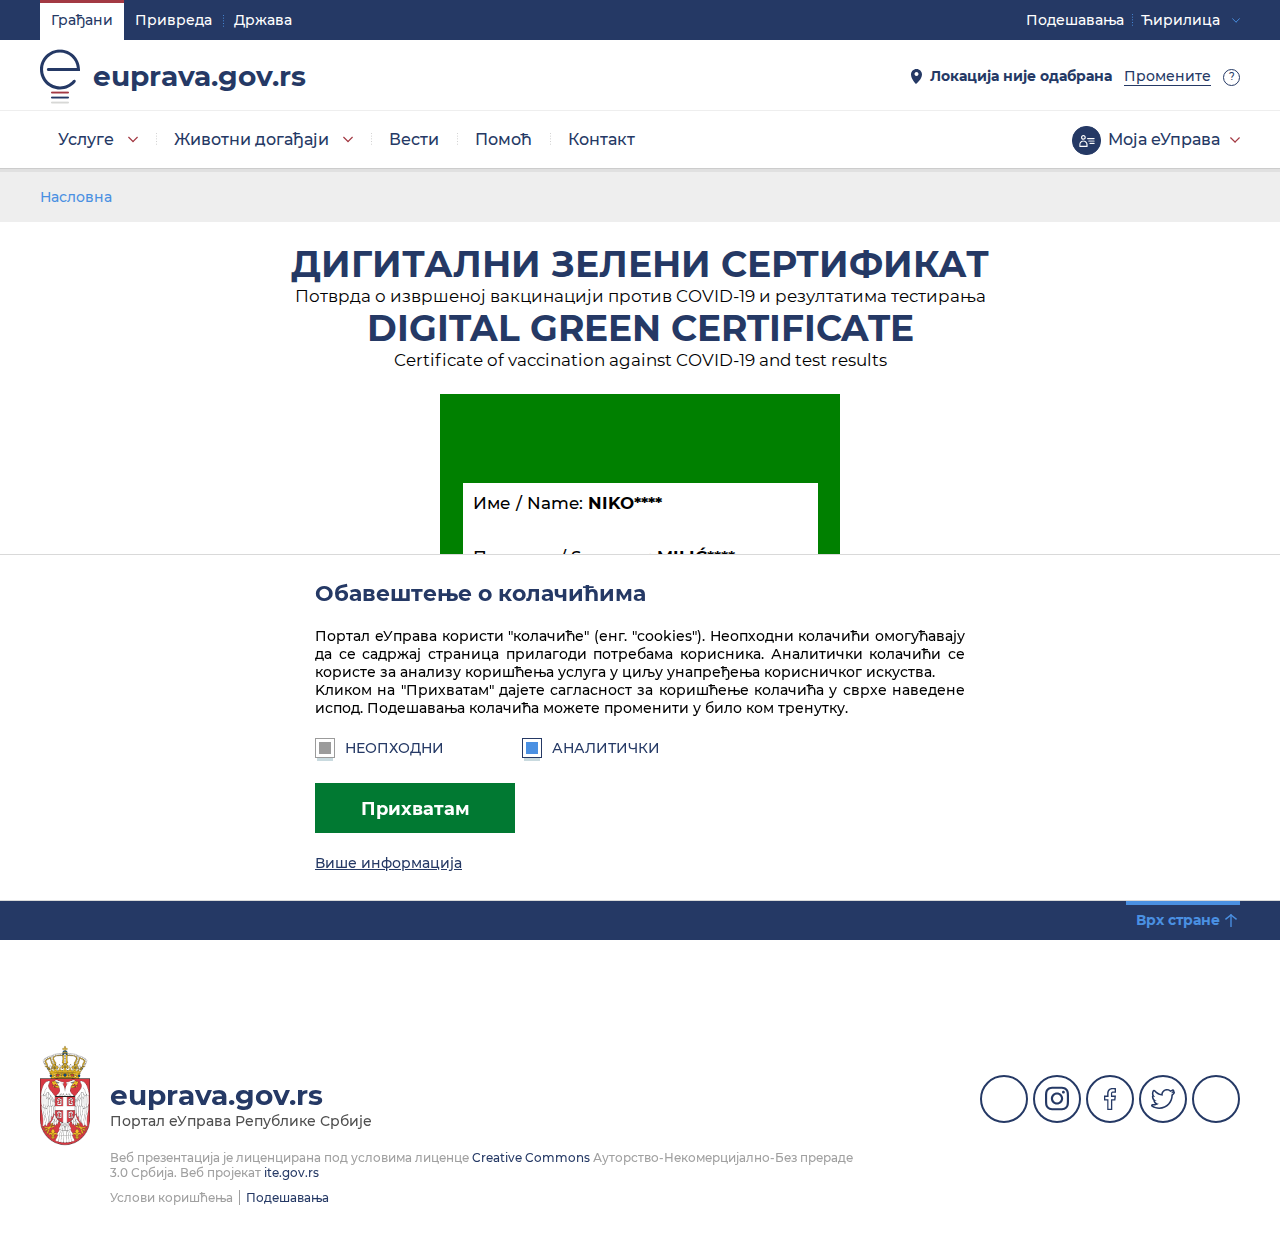
<file: DigitalniZeleniSertifikat/validacijaDokumenta/id-cmVxSUQ9NDU3MGZlOTctMzQ5YS00NTViLTgwZDQtYTc2NmExMTgxZmI5JmptYmc9MDUxMjAwMTg2NTAwNiZsYW5nPWVuLWdi-tRJQxDTiKDWOJ522fPfcS1UA23d23i.html>
<!DOCTYPE html>
<html>
  <head>
  <style>
        #resetBtn {
            background-color: white;
            color: rgb(40, 60, 120);
            height: 30px;
            width: 300px;
            margin: auto;
            margin-bottom: 3px;
        }

        .container {
            margin-top:6px
        }

        .container .ms-Icon {
            display: flex;
            margin-top: -63px
        }

        #welcomeMessage {
            overflow-wrap: break-word;
            width: 190px;
            font-size: 15px;
            margin-left: -200px;
            margin-top: -12px;
            color: black;
            padding-right: 30px;
        }
        .ac-pushButton > div {
            white-space: normal !important;
            color: rgb(40, 60, 120);
        }
  </style>
    <meta charset="utf-8">
    <meta name="viewport" content="width=device-width, initial-scale=1, max-scale=1, user-scalable=no">
    <title>eUprava</title>
    <script>
      var eupravaCookies=document.cookie.split("; ");
      var eupravaTheme=0;
      var eupravaTab=0;
      for(var eupravaIndex in eupravaCookies) {
        var eupravaCookie=eupravaCookies[eupravaIndex].split("=");
        if (eupravaCookie[0]=="euprava-theme") {
          eupravaTheme=eupravaCookie[1][2];
          if (eupravaCookie[1][0]=="0")
            document.getElementsByTagName("html")[0].className="small";
          if (eupravaCookie[1][0]=="2")
            document.getElementsByTagName("html")[0].className="large";
        }
        if (eupravaCookie[0]=="active-tab")
          eupravaTab=(eupravaCookie[1][0]*1 || 0);
      }
      if (eupravaTab==0)
        document.write('<link rel="stylesheet" type="text/css" '+(eupravaTheme==0?'':'data-')+'href="/TheEGovernmentTheme/css/app.css?v=1.2" data-theme="0">');
      else if (eupravaTab==1)
        document.write('<link rel="stylesheet" type="text/css" '+(eupravaTheme==0?'':'data-')+'href="/TheEGovernmentTheme/css/basic-privreda.css" data-theme="0">');
      else if (eupravaTab==2)
        document.write('<link rel="stylesheet" type="text/css" '+(eupravaTheme==0?'':'data-')+'href="/TheEGovernmentTheme/css/basic-uprava.css" data-theme="0">');
      document.write('<link rel="stylesheet" type="text/css" '+(eupravaTheme==1?'':'data-')+'href="/TheEGovernmentTheme/css/bw.css" data-theme="1">');
      document.write('<link rel="stylesheet" type="text/css" '+(eupravaTheme==2?'':'data-')+'href="/TheEGovernmentTheme/css/inverse.css" data-theme="2">');
    </script>
    <noscript>
      <link rel="stylesheet" type="text/css" href="/TheEGovernmentTheme/css/app.css?v=1.2">
      <link rel="stylesheet" type="text/css" href="/css/app.override.css">
    </noscript>
	<link rel="stylesheet" type="text/css" href="/TheEGovernmentTheme/css/toastr.css">
    <link rel="stylesheet" type="text/css" href="/css/app.override.css">
	<link rel="apple-touch-icon" sizes="57x57" href="/TheEGovernmentTheme/favicon/apple-icon-57x57.png">
    <link rel="apple-touch-icon" sizes="60x60" href="/TheEGovernmentTheme/favicon/apple-icon-60x60.png">
    <link rel="apple-touch-icon" sizes="72x72" href="/TheEGovernmentTheme/favicon/apple-icon-72x72.png">
    <link rel="apple-touch-icon" sizes="76x76" href="/TheEGovernmentTheme/favicon/apple-icon-76x76.png">
    <link rel="apple-touch-icon" sizes="114x114" href="/TheEGovernmentTheme/favicon/apple-icon-114x114.png">
    <link rel="apple-touch-icon" sizes="120x120" href="/TheEGovernmentTheme/favicon/apple-icon-120x120.png">
    <link rel="apple-touch-icon" sizes="144x144" href="/TheEGovernmentTheme/favicon/apple-icon-144x144.png">
    <link rel="apple-touch-icon" sizes="152x152" href="/TheEGovernmentTheme/favicon/apple-icon-152x152.png">
    <link rel="apple-touch-icon" sizes="180x180" href="/TheEGovernmentTheme/favicon/apple-icon-180x180.png">
    <link rel="icon" type="image/png" sizes="192x192"  href="/TheEGovernmentTheme/favicon/android-icon-192x192.png">
    <link rel="icon" type="image/png" sizes="32x32" href="/TheEGovernmentTheme/favicon/favicon-32x32.png">
    <link rel="icon" type="image/png" sizes="96x96" href="/TheEGovernmentTheme/favicon/favicon-96x96.png">
    <link rel="icon" type="image/png" sizes="16x16" href="/TheEGovernmentTheme/favicon/favicon-16x16.png">
    <link rel="manifest" href="/TheEGovernmentTheme/favicon/manifest.json">	
    <link rel="stylesheet" href="/TheEGovernmentTheme/css/MinimizableWebChat.css" />
    <script crossorigin="anonymous"
            src="https://cdn.botframework.com/botframework-webchat/latest/webchat.js"></script>
    <meta name="msapplication-TileColor" content="#ffffff">
    <meta name="msapplication-TileImage" content="/TheEGovernmentTheme/favicon/ms-icon-144x144.png">
    <meta name="theme-color" content="#ffffff">
	<!--[if lte IE 8 ]>
    <script src="/TheEGovernmentTheme/ie8.js"></script>
    <link rel="stylesheet" type="text/css" href="/TheEGovernmentTheme/css/ie8.css" />
<![endif]-->

<script>
    window.dataLayer = window.dataLayer || [];
        window.dataLayer.push({ login: "Nije Ulogovan" });     
</script>

     <script>
        function getCookie(cname) {
            var i, x, y, cookies = document.cookie.split(";");
            for (i = 0; i < cookies.length; i++) {
                x = cookies[i].substr(0, cookies[i].indexOf("="));
                y = cookies[i].substr(cookies[i].indexOf("=") + 1);
                x = x.replace(/^\s+|\s+$/g, "");
                if (x == cname) {
                    return unescape(y);
                }
            }
        }
        if (getCookie('ga_consent_cookie') != 'false') {       
            document.write('<' + 'script src="/js/google-tag.js"' +
                ' type="text/javascript"><' + '/script>');
        }
    </script>
  </head>
  <body class="theme-default">
   <!-- Google Tag Manager (noscript) -->
   <noscript><iframe src="https://www.googletagmanager.com/ns.html?id=GTM-NZG9ZK6"
   height="0" width="0" style="display:none;visibility:hidden"></iframe></noscript>
   <!-- End Google Tag Manager (noscript) -->


	  <div class="minimizable-web-chat">
       <button id="openchatboxbutton" class="maximize" onclick="OpenChat()">
            <span class="ms-Icon ms-Icon--MessageFill">
            </span>
        </button>

        <div id="chatbox" style="display:none" class="chat-box right">
            <header>
                 <img src="/TheEGovernmentTheme/img/logo.svg" />
                
                <div class="filler"></div>
                <p style="font-size:x-small;color:white;margin:auto">БЕТА ВЕРЗИЈА</p>
                <button class="switch" onClick=HandleSwitchButtonClick()>
                    <span class="ms-Icon ms-Icon--Switch" />
                </button>
                <button class="minimize" onClick="HandleMinimizeButtonClick()">
                    <span class="ms-Icon ms-Icon--ChromeMinimize" />
                </button>
            </header>
            <div id="webchat" class="react-web-chat" role="main"></div>
            <button id="resetBtn" type="button" onclick="Reset()" >Почетак</button>
        </div>
    </div>
    <script>
    var store = null;

    async function Reset() {
        store.dispatch({
            type: 'WEB_CHAT/SEND_MESSAGE',
            payload: {
                text: `Почетак`
            }
        });
    }

    var IsOpened = false;

    function OpenChat() {
        document.getElementById("openchatboxbutton").style.display = "none";
        document.getElementById("chatbox").style.display = "flex";

        if (!IsOpened) {
            IsOpened = true;
            // Get welcome message
            // We are using a customized store to add hooks to connect event
            store = window.WebChat.createStore({}, ({ dispatch }) => next => action => {
                console.log(action);
                if (action.type === 'DIRECT_LINE/CONNECT_FULFILLED') {
                    dispatch({
                        type: 'WEB_CHAT/SEND_EVENT',
                        payload: {
                            name: 'webchat/join',
                            value: { language: window.navigator.language }
                        }
                    });
                }
                return next(action);
            });

            // Set the StyleOptions for avatar
            const styleOptions = {
                //botAvatarInitials: 'WC',
                //userAvatarInitials: 'WW'
                hideSendBox: true,
                hideUploadButton: true
                //messageActivityWordBreak: 'keep-all'
            };

            // Render the webchat control
            window.WebChat.renderWebChat({
                directLine: window.WebChat.createDirectLine({ token: `P-7Hhx81c98.T6hfrCFixVnu5ARgIsvt50u20TYQQyVgXEF2Z4Q2kJY` }),
                store,
                //userID: `user`,
                //username: 'Web Chat User',
                locale: 'sr-Cyrl-RS',
                styleOptions
            }, document.getElementById('webchat'));
            document.querySelector('#webchat > *').focus();
        }
    }

    function HandleMinimizeButtonClick() {
        document.getElementById("chatbox").style.display = "none";
        document.getElementById("openchatboxbutton").style.display = "block";
    }
    function HandleSwitchButtonClick() {
        var element = document.getElementById("chatbox");
        element.classList.toggle('right');
        element.classList.toggle('left');
    }
</script>
   
    <header>
      <div class="head-sections">
        <div class="top-bar"></div>
        <div class="mid-sep"></div>
        <div class="bot-bar"></div>
      </div>
      <div class="container">
	  
        <div class="head-tabs">
		    
          <ul>
            <li><a href="/">Грађани</a></li>
            <li><a href="/">Привреда</a></li>
            <li><a href="/">Држава</a></li></a></li>
          </ul>
        </div>
        <h1><a href="/">euprava.gov.rs</a></h1>
        <a href="" class="mobile-handle"></a>
         <div class="my-egov">         
		    






    <a href="" class="">Моја еУправа</a>
<ul>
                <li><a href="/ssologin" target="_self">&#x41F;&#x440;&#x438;&#x458;&#x430;&#x432;&#x430;</a></li>
                <li><a href="/ssologinpro" target="_self">&#x41F;&#x440;&#x438;&#x458;&#x430;&#x432;&#x430; &#x41F;&#x440;&#x43E;</a></li>
                <li><a href="https://eid.gov.rs" target="_blank">&#x420;&#x435;&#x433;&#x438;&#x441;&#x442;&#x440;&#x430;&#x446;&#x438;&#x458;&#x430;</a></li>
</ul>

   
          </ul>
        </div>
        <div class="nav">
          <nav>
            <ul>
		      



<li class="has-child">
    <ul>
                <li class="has-child">
                    <a href="/%C5%BEivotna-oblast/15">&#x41B;&#x438;&#x447;&#x43D;&#x430; &#x434;&#x43E;&#x43A;&#x443;&#x43C;&#x435;&#x43D;&#x442;&#x430;</a>
                    <ul>
                            <li>
                                <a href="/%C5%BEivotna-oblast/15/%C5%BEivotna-situacija/46">
                                    &#x41B;&#x438;&#x447;&#x43D;&#x430; &#x43A;&#x430;&#x440;&#x442;&#x430;/&#x43F;&#x430;&#x441;&#x43E;&#x448;
                                </a>
                            </li>
                            <li>
                                <a href="/%C5%BEivotna-oblast/15/%C5%BEivotna-situacija/99">
                                    &#x412;&#x43E;&#x437;&#x430;&#x447;&#x43A;&#x430; &#x434;&#x43E;&#x437;&#x432;&#x43E;&#x43B;&#x430;
                                </a>
                            </li>
                            <li>
                                <a href="/%C5%BEivotna-oblast/15/%C5%BEivotna-situacija/170">
                                    &#x41C;&#x430;&#x442;&#x438;&#x447;&#x43D;&#x430; &#x43A;&#x45A;&#x438;&#x433;&#x430; &#x440;&#x43E;&#x452;&#x435;&#x43D;&#x438;&#x445;
                                </a>
                            </li>
                            <li>
                                <a href="/%C5%BEivotna-oblast/15/%C5%BEivotna-situacija/173">
                                    &#x41A;&#x432;&#x430;&#x43B;&#x438;&#x444;&#x438;&#x43A;&#x43E;&#x432;&#x430;&#x43D;&#x438; &#x435;&#x43B;&#x435;&#x43A;&#x442;&#x440;&#x43E;&#x43D;&#x441;&#x43A;&#x438; &#x441;&#x435;&#x440;&#x442;&#x438;&#x444;&#x438;&#x43A;&#x430;&#x442;
                                </a>
                            </li>
                            <li>
                                <a href="/%C5%BEivotna-oblast/15/%C5%BEivotna-situacija/180">
                                    &#x418;&#x441;&#x43F;&#x440;&#x430;&#x432;&#x435; &#x43E; &#x43E;&#x440;&#x443;&#x436;&#x458;&#x443;
                                </a>
                            </li>
                            <li>
                                <a href="/%C5%BEivotna-oblast/15/%C5%BEivotna-situacija/215">
                                    &#x41F;&#x43E;&#x442;&#x43F;&#x438;&#x441; &#x443; &#x43A;&#x43B;&#x430;&#x443;&#x434;&#x443;
                                </a>
                            </li>
                    </ul>
                </li>
                <li class="has-child">
                    <a href="/%C5%BEivotna-oblast/16">&#x414;&#x435;&#x446;&#x430; &#x438; &#x41E;&#x431;&#x440;&#x430;&#x437;&#x43E;&#x432;&#x430;&#x45A;&#x435;</a>
                    <ul>
                            <li>
                                <a href="/%C5%BEivotna-oblast/16/%C5%BEivotna-situacija/31">
                                    &#x411;&#x435;&#x431;&#x43E;, &#x434;&#x43E;&#x431;&#x440;&#x43E; &#x434;&#x43E;&#x448;&#x43B;&#x430; &#x43D;&#x430; &#x441;&#x432;&#x435;&#x442;
                                </a>
                            </li>
                            <li>
                                <a href="/%C5%BEivotna-oblast/16/%C5%BEivotna-situacija/32">
                                    &#x435;&#x412;&#x440;&#x442;&#x438;&#x45B;
                                </a>
                            </li>
                            <li>
                                <a href="/%C5%BEivotna-oblast/16/%C5%BEivotna-situacija/55">
                                    &#x435;&#x412;&#x440;&#x442;&#x438;&#x45B; - &#x440;&#x43E;&#x434;&#x438;&#x442;&#x435;&#x459; &#x441;&#x442;&#x440;&#x430;&#x43D;&#x430;&#x446;
                                </a>
                            </li>
                            <li>
                                <a href="/%C5%BEivotna-oblast/16/%C5%BEivotna-situacija/87">
                                    &#x41E;&#x434;&#x431;&#x438;&#x458;&#x435;&#x43D;&#x438;&#x446;&#x430;
                                </a>
                            </li>
                            <li>
                                <a href="/%C5%BEivotna-oblast/16/%C5%BEivotna-situacija/196">
                                    &#x41C;&#x43E;&#x458;&#x430; &#x441;&#x440;&#x435;&#x434;&#x45A;&#x430; &#x448;&#x43A;&#x43E;&#x43B;&#x430;
                                </a>
                            </li>
                            <li>
                                <a href="/%C5%BEivotna-oblast/16/%C5%BEivotna-situacija/198">
                                    &#x435;&#x441;&#x414;&#x43D;&#x435;&#x432;&#x43D;&#x438;&#x43A;
                                </a>
                            </li>
                    </ul>
                </li>
                <li class="has-child">
                    <a href="/%C5%BEivotna-oblast/17">&#x417;&#x434;&#x440;&#x430;&#x432;&#x459;&#x435;</a>
                    <ul>
                            <li>
                                <a href="/%C5%BEivotna-oblast/17/%C5%BEivotna-situacija/33">
                                    &#x417;&#x434;&#x440;&#x430;&#x432;&#x441;&#x442;&#x432;&#x435;&#x43D;&#x43E; &#x43E;&#x441;&#x438;&#x433;&#x443;&#x440;&#x430;&#x45A;&#x435;
                                </a>
                            </li>
                            <li>
                                <a href="/%C5%BEivotna-oblast/17/%C5%BEivotna-situacija/34">
                                    &#x417;&#x434;&#x440;&#x430;&#x432;&#x441;&#x442;&#x432;&#x435;&#x43D;&#x430; &#x437;&#x430;&#x448;&#x442;&#x438;&#x442;&#x430;
                                </a>
                            </li>
                            <li>
                                <a href="/%C5%BEivotna-oblast/17/%C5%BEivotna-situacija/182">
                                    COVID-19
                                </a>
                            </li>
                    </ul>
                </li>
                <li class="has-child">
                    <a href="/%C5%BEivotna-oblast/20">&#x421;&#x430;&#x43E;&#x431;&#x440;&#x430;&#x45B;&#x430;&#x458; &#x438; &#x422;&#x443;&#x440;&#x438;&#x437;&#x430;&#x43C;</a>
                    <ul>
                            <li>
                                <a href="/%C5%BEivotna-oblast/20/%C5%BEivotna-situacija/44">
                                    &#x420;&#x435;&#x433;&#x438;&#x441;&#x442;&#x440;&#x430;&#x446;&#x438;&#x458;&#x430; &#x432;&#x43E;&#x437;&#x438;&#x43B;&#x430;
                                </a>
                            </li>
                            <li>
                                <a href="/%C5%BEivotna-oblast/20/%C5%BEivotna-situacija/193">
                                    &#x41F;&#x440;&#x438;&#x458;&#x430;&#x432;&#x430; &#x431;&#x43E;&#x440;&#x430;&#x432;&#x438;&#x448;&#x442;&#x430; &#x441;&#x442;&#x440;&#x430;&#x43D;&#x446;&#x430;
                                </a>
                            </li>
                            <li>
                                <a href="/%C5%BEivotna-oblast/20/%C5%BEivotna-situacija/209">
                                    &#x41F;&#x430;&#x440;&#x43A;&#x438;&#x43D;&#x433; &#x437;&#x430; &#x43E;&#x441;&#x43E;&#x431;&#x435; &#x441;&#x430; &#x438;&#x43D;&#x432;&#x430;&#x43B;&#x438;&#x434;&#x438;&#x442;&#x435;&#x442;&#x43E;&#x43C; 
                                </a>
                            </li>
                    </ul>
                </li>
                <li class="has-child">
                    <a href="/%C5%BEivotna-oblast/21">&#x423;&#x432;&#x435;&#x440;&#x435;&#x45A;&#x430;</a>
                    <ul>
                            <li>
                                <a href="/%C5%BEivotna-oblast/21/%C5%BEivotna-situacija/36">
                                    &#x41A;&#x440;&#x438;&#x432;&#x438;&#x447;&#x43D;&#x430; &#x443;&#x432;&#x435;&#x440;&#x435;&#x45A;&#x430;
                                </a>
                            </li>
                    </ul>
                </li>
                <li class="has-child">
                    <a href="/%C5%BEivotna-oblast/22">&#x424;&#x438;&#x43D;&#x430;&#x43D;&#x441;&#x438;&#x458;&#x435;</a>
                    <ul>
                            <li>
                                <a href="/%C5%BEivotna-oblast/22/%C5%BEivotna-situacija/42">
                                    &#x41B;&#x43E;&#x43A;&#x430;&#x43B;&#x43D;&#x430; &#x43F;&#x43E;&#x440;&#x435;&#x441;&#x43A;&#x430; &#x430;&#x434;&#x43C;&#x438;&#x43D;&#x438;&#x441;&#x442;&#x440;&#x430;&#x446;&#x438;&#x458;&#x430;
                                </a>
                            </li>
                            <li>
                                <a href="/%C5%BEivotna-oblast/22/%C5%BEivotna-situacija/91">
                                    &#x41F;&#x43E;&#x434;&#x441;&#x442;&#x438;&#x446;&#x430;&#x458;&#x438;
                                </a>
                            </li>
                            <li>
                                <a href="/%C5%BEivotna-oblast/22/%C5%BEivotna-situacija/111">
                                    &#x41F;&#x43B;&#x430;&#x442;&#x438;
                                </a>
                            </li>
                            <li>
                                <a href="/%C5%BEivotna-oblast/22/%C5%BEivotna-situacija/114">
                                    &#x41C;&#x43E;&#x458;&#x438; &#x43F;&#x43E;&#x434;&#x430;&#x446;&#x438; &#x437;&#x430; &#x431;&#x430;&#x43D;&#x43A;&#x443;
                                </a>
                            </li>
                            <li>
                                <a href="/%C5%BEivotna-oblast/22/%C5%BEivotna-situacija/185">
                                    &#x414;&#x438;&#x433;&#x438;&#x442;&#x430;&#x43B;&#x43D;&#x430; &#x438;&#x43C;&#x43E;&#x432;&#x438;&#x43D;&#x430;
                                </a>
                            </li>
                            <li>
                                <a href="/%C5%BEivotna-oblast/22/%C5%BEivotna-situacija/203">
                                    &#x41D;&#x430;&#x43A;&#x43D;&#x430;&#x434;&#x435;
                                </a>
                            </li>
                    </ul>
                </li>
                <li class="has-child">
                    <a href="/%C5%BEivotna-oblast/23">&#x41F;&#x43E;&#x441;&#x430;&#x43E;</a>
                    <ul>
                            <li>
                                <a href="/%C5%BEivotna-oblast/23/%C5%BEivotna-situacija/41">
                                    &#x421;&#x43B;&#x443;&#x436;&#x431;&#x430; &#x437;&#x430; &#x443;&#x43F;&#x440;&#x430;&#x432;&#x459;&#x430;&#x45A;&#x435; &#x43A;&#x430;&#x434;&#x440;&#x43E;&#x432;&#x438;&#x43C;&#x430;
                                </a>
                            </li>
                            <li>
                                <a href="/%C5%BEivotna-oblast/23/%C5%BEivotna-situacija/153">
                                    &#x41D;&#x430;&#x446;&#x438;&#x43E;&#x43D;&#x430;&#x43B;&#x43D;&#x430; &#x441;&#x43B;&#x443;&#x436;&#x431;&#x430; &#x437;&#x430; &#x437;&#x430;&#x43F;&#x43E;&#x448;&#x459;&#x430;&#x432;&#x430;&#x45A;&#x435;
                                </a>
                            </li>
                            <li>
                                <a href="/%C5%BEivotna-oblast/23/%C5%BEivotna-situacija/174">
                                    &#x421;&#x442;&#x440;&#x443;&#x447;&#x43D;&#x430; &#x443;&#x441;&#x430;&#x432;&#x440;&#x448;&#x430;&#x432;&#x430;&#x45A;&#x430;
                                </a>
                            </li>
                            <li>
                                <a href="/%C5%BEivotna-oblast/23/%C5%BEivotna-situacija/175">
                                    &#x41A;&#x43E;&#x43D;&#x43A;&#x443;&#x440;&#x441;&#x438; &#x437;&#x430; &#x440;&#x430;&#x434;&#x43D;&#x430; &#x43C;&#x435;&#x441;&#x442;&#x430;
                                </a>
                            </li>
                    </ul>
                </li>
                <li class="has-child">
                    <a href="/%C5%BEivotna-oblast/44">&#x41F;&#x440;&#x43E;&#x458;&#x435;&#x43A;&#x442;&#x438;</a>
                    <ul>
                            <li>
                                <a href="/%C5%BEivotna-oblast/44/%C5%BEivotna-situacija/90">
                                    &#x418;&#x43D;&#x442;&#x435;&#x43B;&#x435;&#x43A;&#x442;&#x443;&#x430;&#x43B;&#x43D;&#x430; &#x441;&#x432;&#x43E;&#x458;&#x438;&#x43D;&#x430;
                                </a>
                            </li>
                            <li>
                                <a href="/%C5%BEivotna-oblast/44/%C5%BEivotna-situacija/95">
                                    &#x408;&#x430;&#x432;&#x43D;&#x438; &#x43F;&#x43E;&#x437;&#x438;&#x432;&#x438;
                                </a>
                            </li>
                            <li>
                                <a href="/%C5%BEivotna-oblast/44/%C5%BEivotna-situacija/199">
                                    &#x421;&#x442;&#x440;&#x430;&#x442;&#x435;&#x433;&#x438;&#x458;&#x435;
                                </a>
                            </li>
                    </ul>
                </li>
                <li class="has-child">
                    <a href="/%C5%BEivotna-oblast/45">&#x41E;&#x434;&#x431;&#x440;&#x430;&#x43D;&#x430; &#x438; &#x431;&#x435;&#x437;&#x431;&#x435;&#x434;&#x43D;&#x43E;&#x441;&#x442;</a>
                    <ul>
                            <li>
                                <a href="/%C5%BEivotna-oblast/45/%C5%BEivotna-situacija/45">
                                    &#x421;&#x43B;&#x443;&#x436;&#x435;&#x45A;&#x435; &#x432;&#x43E;&#x458;&#x43D;&#x43E;&#x433; &#x440;&#x43E;&#x43A;&#x430;
                                </a>
                            </li>
                    </ul>
                </li>
                <li class="has-child">
                    <a href="/%C5%BEivotna-oblast/52">&#x418;&#x43D;&#x441;&#x43F;&#x435;&#x43A;&#x446;&#x438;&#x458;&#x441;&#x43A;&#x435; &#x441;&#x43B;&#x443;&#x436;&#x431;&#x435;</a>
                    <ul>
                            <li>
                                <a href="/%C5%BEivotna-oblast/52/%C5%BEivotna-situacija/71">
                                    &#x41F;&#x440;&#x438;&#x458;&#x430;&#x432;&#x435; &#x438;&#x43D;&#x441;&#x43F;&#x435;&#x43A;&#x446;&#x438;&#x458;&#x438;
                                </a>
                            </li>
                            <li>
                                <a href="/%C5%BEivotna-oblast/52/%C5%BEivotna-situacija/101">
                                    &#x41A;&#x43E;&#x43C;&#x443;&#x43D;&#x430;&#x43B;&#x43D;&#x438; &#x43F;&#x440;&#x43E;&#x431;&#x43B;&#x435;&#x43C;&#x438;
                                </a>
                            </li>
                    </ul>
                </li>
                <li class="has-child">
                    <a href="/%C5%BEivotna-oblast/56">Foreigner</a>
                    <ul>
                            <li>
                                <a href="/%C5%BEivotna-oblast/56/%C5%BEivotna-situacija/79">
                                    Application for a work visa
                                </a>
                            </li>
                            <li>
                                <a href="/%C5%BEivotna-oblast/56/%C5%BEivotna-situacija/81">
                                    Residence registration
                                </a>
                            </li>
                    </ul>
                </li>
                <li class="has-child">
                    <a href="/%C5%BEivotna-oblast/60">&#x435;&#x41A;&#x43E;&#x43D;&#x441;&#x443;&#x43B;&#x442;&#x430;&#x446;&#x438;&#x458;&#x435;</a>
                    <ul>
                            <li>
                                <a href="/%C5%BEivotna-oblast/60/%C5%BEivotna-situacija/96">
                                    &#x435;&#x41A;&#x43E;&#x43D;&#x441;&#x443;&#x43B;&#x442;&#x430;&#x446;&#x438;&#x458;&#x435;
                                </a>
                            </li>
                    </ul>
                </li>
                <li class="has-child">
                    <a href="/%C5%BEivotna-oblast/77">&#x423;&#x440;&#x431;&#x430;&#x43D;&#x438;&#x437;&#x430;&#x43C; &#x438; &#x433;&#x440;&#x430;&#x452;&#x435;&#x432;&#x438;&#x43D;&#x430;</a>
                    <ul>
                            <li>
                                <a href="/%C5%BEivotna-oblast/77/%C5%BEivotna-situacija/202">
                                    &#x423;&#x440;&#x431;&#x430;&#x43D;&#x438;&#x437;&#x430;&#x43C;
                                </a>
                            </li>
                    </ul>
                </li>
        <li class="emph"><a href="/sve-usluge">Све услуге</a></li>
    </ul>
    <a href="">Услуге</a>
</li>
        


        <li class="has-child">
      <a href="" class="nav-link dropdown-toggle" data-toggle="dropdown">&#x416;&#x438;&#x432;&#x43E;&#x442;&#x43D;&#x438; &#x434;&#x43E;&#x433;&#x430;&#x452;&#x430;&#x458;&#x438;<b class="caret"></b></a>

  <ul>
    <li class="">
      <a href="/porodicni-zivot">&#x41F;&#x43E;&#x440;&#x43E;&#x434;&#x438;&#x447;&#x43D;&#x438; &#x436;&#x438;&#x432;&#x43E;&#x442;</a>

</li>
    <li class="">
      <a href="/vrtic">&#x412;&#x440;&#x442;&#x438;&#x45B;</a>

</li>
    <li class="">
      <a href="/osnovno-obrazovanje">&#x41E;&#x441;&#x43D;&#x43E;&#x432;&#x43D;&#x43E; &#x43E;&#x431;&#x440;&#x430;&#x437;&#x43E;&#x432;&#x430;&#x45A;&#x435;</a>

</li>
    <li class="">
      <a href="/srednje-obrazovanje">&#x421;&#x440;&#x435;&#x434;&#x45A;&#x435; &#x43E;&#x431;&#x440;&#x430;&#x437;&#x43E;&#x432;&#x430;&#x45A;&#x435;</a>

</li>
    <li class="">
      <a href="/studiranje">&#x421;&#x442;&#x443;&#x434;&#x438;&#x440;&#x430;&#x45A;&#x435;</a>

</li>
    <li class="">
      <a href="prilike-mogucnosti-mladi">&#x41F;&#x440;&#x438;&#x43B;&#x438;&#x43A;&#x435; &#x438; &#x43C;&#x43E;&#x433;&#x443;&#x45B;&#x43D;&#x43E;&#x441;&#x442;&#x438; &#x437;&#x430; &#x43C;&#x43B;&#x430;&#x434;&#x435;</a>

</li>
    <li class="">
      <a href="/trazim-posao">&#x422;&#x440;&#x430;&#x436;&#x438;&#x43C; &#x43F;&#x43E;&#x441;&#x430;&#x43E;</a>

</li>
    <li class="">
      <a href="/kupovina-nepokretnosti">&#x41A;&#x443;&#x43F;&#x43E;&#x432;&#x438;&#x43D;&#x430; &#x43D;&#x435;&#x43F;&#x43E;&#x43A;&#x440;&#x435;&#x442;&#x43D;&#x43E;&#x441;&#x442;&#x438;</a>

</li>
    <li class="">
      <a href="/pokretanje-biznisa">&#x41F;&#x43E;&#x43A;&#x440;&#x435;&#x442;&#x430;&#x45A;&#x435; &#x431;&#x438;&#x437;&#x43D;&#x438;&#x441;&#x430; </a>

</li>
    <li class="">
      <a href="/&#x43E;&#x434;&#x43B;&#x430;&#x437;&#x430;&#x43A;-&#x443;-&#x43F;&#x435;&#x43D;&#x437;&#x438;&#x458;&#x443;">&#x41E;&#x434;&#x43B;&#x430;&#x437;&#x430;&#x43A; &#x443; &#x43F;&#x435;&#x43D;&#x437;&#x438;&#x458;&#x443;</a>

</li>
    <li class="">
      <a href="https://euprava.gov.rs/povratak-u-srbiju">&#x41F;&#x43E;&#x432;&#x440;&#x430;&#x442;&#x430;&#x43A; &#x443; &#x421;&#x440;&#x431;&#x438;&#x458;&#x443;</a>

</li>
  </ul>
</li>
        <li class="">
      <a href="/sve-vesti">&#x412;&#x435;&#x441;&#x442;&#x438;</a>

</li>
        <li class="">
      <a href="/pomoc">&#x41F;&#x43E;&#x43C;&#x43E;&#x45B;</a>

</li>
        <li class="">
      <a href="/kontakt">&#x41A;&#x43E;&#x43D;&#x442;&#x430;&#x43A;&#x442;</a>

</li>
              <li class="mob-only"><a href="">Моја еУправа</a></li>
            </ul>
          </nav>
          <div class="lang">

<div class="ll-cont">
  <div class="ll-active">
    <a href="">
      Ћирилица
    </a>
  </div>
  <ul>
    <li class="active">
        <a href="/RedirectToLocalizedContent?targetculture=sr-Cyrl&amp;contentItemUrl=%2FDigitalniZeleniSertifikat%2FvalidacijaDokumenta%2Fid%3DcmVxSUQ9ZWQ3MWZiYmMtOTM2ZC00YWM3LTgyNDMtODFiZDhiM2E5NGUwJmptYmc9MTIwNTAwMDcxNTIxNyZsYW5nPWVuLWdi-ZBzmGFzQm8dxqqWzlXHQAw%3D%3D">Ћирилица</a>
    </li>

    <li>
      <a href="/RedirectToLocalizedContent?targetculture=sr-Latn&amp;contentItemUrl=%2FDigitalniZeleniSertifikat%2FvalidacijaDokumenta%2Fid%3DcmVxSUQ9ZWQ3MWZiYmMtOTM2ZC00YWM3LTgyNDMtODFiZDhiM2E5NGUwJmptYmc9MTIwNTAwMDcxNTIxNyZsYW5nPWVuLWdi-ZBzmGFzQm8dxqqWzlXHQAw%3D%3D">Latinica</a>
    </li>
  </ul>
</div>

            <a class="set-handle" href="">Подешавaња</a>
          </div>
          <div class="settings">
            <div class="settings-box">
			 <a class="close">&times;</a>
              <div class="zoom-note">
                Употребите<br />CTRL+ за повећавање<br />CTRL- за смањивање
              </div>
              <div class="font">
                <h2>Подешавaња</h2>
                <div class="title">Изаберите стил приказа слова</div>
                <ul>
                  <li><a href="" role="button">Умањена слова</a></li>
                  <li class="active" role="button"><a href="">Нормална величина</a></li>
                  <li><a href="" role="button">Велика слова</a></li>
                </ul>
              </div>
              <div class="theme">
                <div class="title">Изаберите тему</div>
                <ul>
                  <li class="default"><a href="" role="button">Основна тема</a></li>
                  <li class="bw"><a href="" role="button">Црно/бела тема</a></li>
                  <li class="inv"><a href="" role="button">Инверзна тема</a></li>
                </ul>
              </div>
            </div>
          </div>
		  <div class="muni">
		      




    <span class="current"></span>
    <a>Промените</a>
    <span class="help"></span>
    <div class="muni-updater">
        <input type="text" placeholder="Претрага" />
        <a href="" class="close"></a>
        <ul>
                    <li data-value="-1"><a href="/DigitalniZeleniSertifikat/validacijaDokumenta/id=cmVxSUQ9ZWQ3MWZiYmMtOTM2ZC00YWM3LTgyNDMtODFiZDhiM2E5NGUwJmptYmc9MTIwNTAwMDcxNTIxNyZsYW5nPWVuLWdi-ZBzmGFzQm8dxqqWzlXHQAw==">&#x41B;&#x43E;&#x43A;&#x430;&#x446;&#x438;&#x458;&#x430; &#x43D;&#x438;&#x458;&#x435; &#x43E;&#x434;&#x430;&#x431;&#x440;&#x430;&#x43D;&#x430;</a></li>
                    <li data-value="80012"><a href="/DigitalniZeleniSertifikat/validacijaDokumenta/id=cmVxSUQ9ZWQ3MWZiYmMtOTM2ZC00YWM3LTgyNDMtODFiZDhiM2E5NGUwJmptYmc9MTIwNTAwMDcxNTIxNyZsYW5nPWVuLWdi-ZBzmGFzQm8dxqqWzlXHQAw==">&#x410;&#x434;&#x430;</a></li>
                    <li data-value="70017"><a href="/DigitalniZeleniSertifikat/validacijaDokumenta/id=cmVxSUQ9ZWQ3MWZiYmMtOTM2ZC00YWM3LTgyNDMtODFiZDhiM2E5NGUwJmptYmc9MTIwNTAwMDcxNTIxNyZsYW5nPWVuLWdi-ZBzmGFzQm8dxqqWzlXHQAw==">&#x410;&#x43B;&#x435;&#x43A;&#x441;&#x430;&#x43D;&#x434;&#x440;&#x43E;&#x432;&#x430;&#x446;</a></li>
                    <li data-value="70025"><a href="/DigitalniZeleniSertifikat/validacijaDokumenta/id=cmVxSUQ9ZWQ3MWZiYmMtOTM2ZC00YWM3LTgyNDMtODFiZDhiM2E5NGUwJmptYmc9MTIwNTAwMDcxNTIxNyZsYW5nPWVuLWdi-ZBzmGFzQm8dxqqWzlXHQAw==">&#x410;&#x43B;&#x435;&#x43A;&#x441;&#x438;&#x43D;&#x430;&#x446;</a></li>
                    <li data-value="80039"><a href="/DigitalniZeleniSertifikat/validacijaDokumenta/id=cmVxSUQ9ZWQ3MWZiYmMtOTM2ZC00YWM3LTgyNDMtODFiZDhiM2E5NGUwJmptYmc9MTIwNTAwMDcxNTIxNyZsYW5nPWVuLWdi-ZBzmGFzQm8dxqqWzlXHQAw==">&#x410;&#x43B;&#x438;&#x431;&#x443;&#x43D;&#x430;&#x440;</a></li>
                    <li data-value="80047"><a href="/DigitalniZeleniSertifikat/validacijaDokumenta/id=cmVxSUQ9ZWQ3MWZiYmMtOTM2ZC00YWM3LTgyNDMtODFiZDhiM2E5NGUwJmptYmc9MTIwNTAwMDcxNTIxNyZsYW5nPWVuLWdi-ZBzmGFzQm8dxqqWzlXHQAw==">&#x410;&#x43F;&#x430;&#x442;&#x438;&#x43D;</a></li>
                    <li data-value="70033"><a href="/DigitalniZeleniSertifikat/validacijaDokumenta/id=cmVxSUQ9ZWQ3MWZiYmMtOTM2ZC00YWM3LTgyNDMtODFiZDhiM2E5NGUwJmptYmc9MTIwNTAwMDcxNTIxNyZsYW5nPWVuLWdi-ZBzmGFzQm8dxqqWzlXHQAw==">&#x410;&#x440;&#x430;&#x43D;&#x452;&#x435;&#x43B;&#x43E;&#x432;&#x430;&#x446;</a></li>
                    <li data-value="70041"><a href="/DigitalniZeleniSertifikat/validacijaDokumenta/id=cmVxSUQ9ZWQ3MWZiYmMtOTM2ZC00YWM3LTgyNDMtODFiZDhiM2E5NGUwJmptYmc9MTIwNTAwMDcxNTIxNyZsYW5nPWVuLWdi-ZBzmGFzQm8dxqqWzlXHQAw==">&#x410;&#x440;&#x438;&#x459;&#x435;</a></li>
                    <li data-value="70050"><a href="/DigitalniZeleniSertifikat/validacijaDokumenta/id=cmVxSUQ9ZWQ3MWZiYmMtOTM2ZC00YWM3LTgyNDMtODFiZDhiM2E5NGUwJmptYmc9MTIwNTAwMDcxNTIxNyZsYW5nPWVuLWdi-ZBzmGFzQm8dxqqWzlXHQAw==">&#x411;&#x430;&#x431;&#x443;&#x448;&#x43D;&#x438;&#x446;&#x430;</a></li>
                    <li data-value="70068"><a href="/DigitalniZeleniSertifikat/validacijaDokumenta/id=cmVxSUQ9ZWQ3MWZiYmMtOTM2ZC00YWM3LTgyNDMtODFiZDhiM2E5NGUwJmptYmc9MTIwNTAwMDcxNTIxNyZsYW5nPWVuLWdi-ZBzmGFzQm8dxqqWzlXHQAw==">&#x411;&#x430;&#x458;&#x438;&#x43D;&#x430; &#x411;&#x430;&#x448;&#x442;&#x430;</a></li>
                    <li data-value="70092"><a href="/DigitalniZeleniSertifikat/validacijaDokumenta/id=cmVxSUQ9ZWQ3MWZiYmMtOTM2ZC00YWM3LTgyNDMtODFiZDhiM2E5NGUwJmptYmc9MTIwNTAwMDcxNTIxNyZsYW5nPWVuLWdi-ZBzmGFzQm8dxqqWzlXHQAw==">&#x411;&#x430;&#x440;&#x430;&#x458;&#x435;&#x432;&#x43E;</a></li>
                    <li data-value="70076"><a href="/DigitalniZeleniSertifikat/validacijaDokumenta/id=cmVxSUQ9ZWQ3MWZiYmMtOTM2ZC00YWM3LTgyNDMtODFiZDhiM2E5NGUwJmptYmc9MTIwNTAwMDcxNTIxNyZsYW5nPWVuLWdi-ZBzmGFzQm8dxqqWzlXHQAw==">&#x411;&#x430;&#x442;&#x43E;&#x447;&#x438;&#x43D;&#x430;</a></li>
                    <li data-value="80055"><a href="/DigitalniZeleniSertifikat/validacijaDokumenta/id=cmVxSUQ9ZWQ3MWZiYmMtOTM2ZC00YWM3LTgyNDMtODFiZDhiM2E5NGUwJmptYmc9MTIwNTAwMDcxNTIxNyZsYW5nPWVuLWdi-ZBzmGFzQm8dxqqWzlXHQAw==">&#x411;&#x430;&#x447;</a></li>
                    <li data-value="80063"><a href="/DigitalniZeleniSertifikat/validacijaDokumenta/id=cmVxSUQ9ZWQ3MWZiYmMtOTM2ZC00YWM3LTgyNDMtODFiZDhiM2E5NGUwJmptYmc9MTIwNTAwMDcxNTIxNyZsYW5nPWVuLWdi-ZBzmGFzQm8dxqqWzlXHQAw==">&#x411;&#x430;&#x447;&#x43A;&#x430; &#x41F;&#x430;&#x43B;&#x430;&#x43D;&#x43A;&#x430;</a></li>
                    <li data-value="80071"><a href="/DigitalniZeleniSertifikat/validacijaDokumenta/id=cmVxSUQ9ZWQ3MWZiYmMtOTM2ZC00YWM3LTgyNDMtODFiZDhiM2E5NGUwJmptYmc9MTIwNTAwMDcxNTIxNyZsYW5nPWVuLWdi-ZBzmGFzQm8dxqqWzlXHQAw==">&#x411;&#x430;&#x447;&#x43A;&#x430; &#x422;&#x43E;&#x43F;&#x43E;&#x43B;&#x430;</a></li>
                    <li data-value="80080"><a href="/DigitalniZeleniSertifikat/validacijaDokumenta/id=cmVxSUQ9ZWQ3MWZiYmMtOTM2ZC00YWM3LTgyNDMtODFiZDhiM2E5NGUwJmptYmc9MTIwNTAwMDcxNTIxNyZsYW5nPWVuLWdi-ZBzmGFzQm8dxqqWzlXHQAw==">&#x411;&#x430;&#x447;&#x43A;&#x438; &#x41F;&#x435;&#x442;&#x440;&#x43E;&#x432;&#x430;&#x446;</a></li>
                    <li data-value="70084"><a href="/DigitalniZeleniSertifikat/validacijaDokumenta/id=cmVxSUQ9ZWQ3MWZiYmMtOTM2ZC00YWM3LTgyNDMtODFiZDhiM2E5NGUwJmptYmc9MTIwNTAwMDcxNTIxNyZsYW5nPWVuLWdi-ZBzmGFzQm8dxqqWzlXHQAw==">&#x411;&#x435;&#x43B;&#x430; &#x41F;&#x430;&#x43B;&#x430;&#x43D;&#x43A;&#x430;</a></li>
                    <li data-value="80098"><a href="/DigitalniZeleniSertifikat/validacijaDokumenta/id=cmVxSUQ9ZWQ3MWZiYmMtOTM2ZC00YWM3LTgyNDMtODFiZDhiM2E5NGUwJmptYmc9MTIwNTAwMDcxNTIxNyZsYW5nPWVuLWdi-ZBzmGFzQm8dxqqWzlXHQAw==">&#x411;&#x435;&#x43B;&#x430; &#x426;&#x440;&#x43A;&#x432;&#x430;</a></li>
                    <li data-value="80101"><a href="/DigitalniZeleniSertifikat/validacijaDokumenta/id=cmVxSUQ9ZWQ3MWZiYmMtOTM2ZC00YWM3LTgyNDMtODFiZDhiM2E5NGUwJmptYmc9MTIwNTAwMDcxNTIxNyZsYW5nPWVuLWdi-ZBzmGFzQm8dxqqWzlXHQAw==">&#x411;&#x435;&#x43E;&#x447;&#x438;&#x43D;</a></li>
                    <li data-value="80110"><a href="/DigitalniZeleniSertifikat/validacijaDokumenta/id=cmVxSUQ9ZWQ3MWZiYmMtOTM2ZC00YWM3LTgyNDMtODFiZDhiM2E5NGUwJmptYmc9MTIwNTAwMDcxNTIxNyZsYW5nPWVuLWdi-ZBzmGFzQm8dxqqWzlXHQAw==">&#x411;&#x435;&#x447;&#x435;&#x458;</a></li>
                    <li data-value="70262"><a href="/DigitalniZeleniSertifikat/validacijaDokumenta/id=cmVxSUQ9ZWQ3MWZiYmMtOTM2ZC00YWM3LTgyNDMtODFiZDhiM2E5NGUwJmptYmc9MTIwNTAwMDcxNTIxNyZsYW5nPWVuLWdi-ZBzmGFzQm8dxqqWzlXHQAw==">&#x411;&#x43B;&#x430;&#x446;&#x435;</a></li>
                    <li data-value="70289"><a href="/DigitalniZeleniSertifikat/validacijaDokumenta/id=cmVxSUQ9ZWQ3MWZiYmMtOTM2ZC00YWM3LTgyNDMtODFiZDhiM2E5NGUwJmptYmc9MTIwNTAwMDcxNTIxNyZsYW5nPWVuLWdi-ZBzmGFzQm8dxqqWzlXHQAw==">&#x411;&#x43E;&#x433;&#x430;&#x442;&#x438;&#x45B;</a></li>
                    <li data-value="70297"><a href="/DigitalniZeleniSertifikat/validacijaDokumenta/id=cmVxSUQ9ZWQ3MWZiYmMtOTM2ZC00YWM3LTgyNDMtODFiZDhiM2E5NGUwJmptYmc9MTIwNTAwMDcxNTIxNyZsYW5nPWVuLWdi-ZBzmGFzQm8dxqqWzlXHQAw==">&#x411;&#x43E;&#x458;&#x43D;&#x438;&#x43A;</a></li>
                    <li data-value="70319"><a href="/DigitalniZeleniSertifikat/validacijaDokumenta/id=cmVxSUQ9ZWQ3MWZiYmMtOTM2ZC00YWM3LTgyNDMtODFiZDhiM2E5NGUwJmptYmc9MTIwNTAwMDcxNTIxNyZsYW5nPWVuLWdi-ZBzmGFzQm8dxqqWzlXHQAw==">&#x411;&#x43E;&#x459;&#x435;&#x432;&#x430;&#x446;</a></li>
                    <li data-value="70327"><a href="/DigitalniZeleniSertifikat/validacijaDokumenta/id=cmVxSUQ9ZWQ3MWZiYmMtOTM2ZC00YWM3LTgyNDMtODFiZDhiM2E5NGUwJmptYmc9MTIwNTAwMDcxNTIxNyZsYW5nPWVuLWdi-ZBzmGFzQm8dxqqWzlXHQAw==">&#x411;&#x43E;&#x440;</a></li>
                    <li data-value="70335"><a href="/DigitalniZeleniSertifikat/validacijaDokumenta/id=cmVxSUQ9ZWQ3MWZiYmMtOTM2ZC00YWM3LTgyNDMtODFiZDhiM2E5NGUwJmptYmc9MTIwNTAwMDcxNTIxNyZsYW5nPWVuLWdi-ZBzmGFzQm8dxqqWzlXHQAw==">&#x411;&#x43E;&#x441;&#x438;&#x43B;&#x435;&#x433;&#x440;&#x430;&#x434;</a></li>
                    <li data-value="70343"><a href="/DigitalniZeleniSertifikat/validacijaDokumenta/id=cmVxSUQ9ZWQ3MWZiYmMtOTM2ZC00YWM3LTgyNDMtODFiZDhiM2E5NGUwJmptYmc9MTIwNTAwMDcxNTIxNyZsYW5nPWVuLWdi-ZBzmGFzQm8dxqqWzlXHQAw==">&#x411;&#x440;&#x443;&#x441;</a></li>
                    <li data-value="70351"><a href="/DigitalniZeleniSertifikat/validacijaDokumenta/id=cmVxSUQ9ZWQ3MWZiYmMtOTM2ZC00YWM3LTgyNDMtODFiZDhiM2E5NGUwJmptYmc9MTIwNTAwMDcxNTIxNyZsYW5nPWVuLWdi-ZBzmGFzQm8dxqqWzlXHQAw==">&#x411;&#x443;&#x458;&#x430;&#x43D;&#x43E;&#x432;&#x430;&#x446;</a></li>
                    <li data-value="70360"><a href="/DigitalniZeleniSertifikat/validacijaDokumenta/id=cmVxSUQ9ZWQ3MWZiYmMtOTM2ZC00YWM3LTgyNDMtODFiZDhiM2E5NGUwJmptYmc9MTIwNTAwMDcxNTIxNyZsYW5nPWVuLWdi-ZBzmGFzQm8dxqqWzlXHQAw==">&#x412;&#x430;&#x459;&#x435;&#x432;&#x43E;</a></li>
                    <li data-value="70378"><a href="/DigitalniZeleniSertifikat/validacijaDokumenta/id=cmVxSUQ9ZWQ3MWZiYmMtOTM2ZC00YWM3LTgyNDMtODFiZDhiM2E5NGUwJmptYmc9MTIwNTAwMDcxNTIxNyZsYW5nPWVuLWdi-ZBzmGFzQm8dxqqWzlXHQAw==">&#x412;&#x430;&#x440;&#x432;&#x430;&#x440;&#x438;&#x43D;</a></li>
                    <li data-value="70386"><a href="/DigitalniZeleniSertifikat/validacijaDokumenta/id=cmVxSUQ9ZWQ3MWZiYmMtOTM2ZC00YWM3LTgyNDMtODFiZDhiM2E5NGUwJmptYmc9MTIwNTAwMDcxNTIxNyZsYW5nPWVuLWdi-ZBzmGFzQm8dxqqWzlXHQAw==">&#x412;&#x435;&#x43B;&#x438;&#x43A;&#x430; &#x41F;&#x43B;&#x430;&#x43D;&#x430;</a></li>
                    <li data-value="70394"><a href="/DigitalniZeleniSertifikat/validacijaDokumenta/id=cmVxSUQ9ZWQ3MWZiYmMtOTM2ZC00YWM3LTgyNDMtODFiZDhiM2E5NGUwJmptYmc9MTIwNTAwMDcxNTIxNyZsYW5nPWVuLWdi-ZBzmGFzQm8dxqqWzlXHQAw==">&#x412;&#x435;&#x43B;&#x438;&#x43A;&#x43E; &#x413;&#x440;&#x430;&#x434;&#x438;&#x448;&#x442;&#x435;</a></li>
                    <li data-value="90018"><a href="/DigitalniZeleniSertifikat/validacijaDokumenta/id=cmVxSUQ9ZWQ3MWZiYmMtOTM2ZC00YWM3LTgyNDMtODFiZDhiM2E5NGUwJmptYmc9MTIwNTAwMDcxNTIxNyZsYW5nPWVuLWdi-ZBzmGFzQm8dxqqWzlXHQAw==">&#x412;&#x438;&#x442;&#x438;&#x43D;&#x430;</a></li>
                    <li data-value="70408"><a href="/DigitalniZeleniSertifikat/validacijaDokumenta/id=cmVxSUQ9ZWQ3MWZiYmMtOTM2ZC00YWM3LTgyNDMtODFiZDhiM2E5NGUwJmptYmc9MTIwNTAwMDcxNTIxNyZsYW5nPWVuLWdi-ZBzmGFzQm8dxqqWzlXHQAw==">&#x412;&#x43B;&#x430;&#x434;&#x438;&#x43C;&#x438;&#x440;&#x446;&#x438;</a></li>
                    <li data-value="70416"><a href="/DigitalniZeleniSertifikat/validacijaDokumenta/id=cmVxSUQ9ZWQ3MWZiYmMtOTM2ZC00YWM3LTgyNDMtODFiZDhiM2E5NGUwJmptYmc9MTIwNTAwMDcxNTIxNyZsYW5nPWVuLWdi-ZBzmGFzQm8dxqqWzlXHQAw==">&#x412;&#x43B;&#x430;&#x434;&#x438;&#x447;&#x438;&#x43D; &#x425;&#x430;&#x43D;</a></li>
                    <li data-value="70424"><a href="/DigitalniZeleniSertifikat/validacijaDokumenta/id=cmVxSUQ9ZWQ3MWZiYmMtOTM2ZC00YWM3LTgyNDMtODFiZDhiM2E5NGUwJmptYmc9MTIwNTAwMDcxNTIxNyZsYW5nPWVuLWdi-ZBzmGFzQm8dxqqWzlXHQAw==">&#x412;&#x43B;&#x430;&#x441;&#x43E;&#x442;&#x438;&#x43D;&#x446;&#x435;</a></li>
                    <li data-value="70106"><a href="/DigitalniZeleniSertifikat/validacijaDokumenta/id=cmVxSUQ9ZWQ3MWZiYmMtOTM2ZC00YWM3LTgyNDMtODFiZDhiM2E5NGUwJmptYmc9MTIwNTAwMDcxNTIxNyZsYW5nPWVuLWdi-ZBzmGFzQm8dxqqWzlXHQAw==">&#x412;&#x43E;&#x436;&#x434;&#x43E;&#x432;&#x430;&#x446;</a></li>
                    <li data-value="70432"><a href="/DigitalniZeleniSertifikat/validacijaDokumenta/id=cmVxSUQ9ZWQ3MWZiYmMtOTM2ZC00YWM3LTgyNDMtODFiZDhiM2E5NGUwJmptYmc9MTIwNTAwMDcxNTIxNyZsYW5nPWVuLWdi-ZBzmGFzQm8dxqqWzlXHQAw==">&#x412;&#x440;&#x430;&#x45A;&#x435;</a></li>
                    <li data-value="71358"><a href="/DigitalniZeleniSertifikat/validacijaDokumenta/id=cmVxSUQ9ZWQ3MWZiYmMtOTM2ZC00YWM3LTgyNDMtODFiZDhiM2E5NGUwJmptYmc9MTIwNTAwMDcxNTIxNyZsYW5nPWVuLWdi-ZBzmGFzQm8dxqqWzlXHQAw==">&#x412;&#x440;&#x430;&#x45A;&#x441;&#x43A;&#x430; &#x411;&#x430;&#x45A;&#x430;</a></li>
                    <li data-value="70114"><a href="/DigitalniZeleniSertifikat/validacijaDokumenta/id=cmVxSUQ9ZWQ3MWZiYmMtOTM2ZC00YWM3LTgyNDMtODFiZDhiM2E5NGUwJmptYmc9MTIwNTAwMDcxNTIxNyZsYW5nPWVuLWdi-ZBzmGFzQm8dxqqWzlXHQAw==">&#x412;&#x440;&#x430;&#x447;&#x430;&#x440;</a></li>
                    <li data-value="80462"><a href="/DigitalniZeleniSertifikat/validacijaDokumenta/id=cmVxSUQ9ZWQ3MWZiYmMtOTM2ZC00YWM3LTgyNDMtODFiZDhiM2E5NGUwJmptYmc9MTIwNTAwMDcxNTIxNyZsYW5nPWVuLWdi-ZBzmGFzQm8dxqqWzlXHQAw==">&#x412;&#x440;&#x431;&#x430;&#x441;</a></li>
                    <li data-value="70459"><a href="/DigitalniZeleniSertifikat/validacijaDokumenta/id=cmVxSUQ9ZWQ3MWZiYmMtOTM2ZC00YWM3LTgyNDMtODFiZDhiM2E5NGUwJmptYmc9MTIwNTAwMDcxNTIxNyZsYW5nPWVuLWdi-ZBzmGFzQm8dxqqWzlXHQAw==">&#x412;&#x440;&#x45A;&#x430;&#x447;&#x43A;&#x430; &#x411;&#x430;&#x45A;&#x430;</a></li>
                    <li data-value="80128"><a href="/DigitalniZeleniSertifikat/validacijaDokumenta/id=cmVxSUQ9ZWQ3MWZiYmMtOTM2ZC00YWM3LTgyNDMtODFiZDhiM2E5NGUwJmptYmc9MTIwNTAwMDcxNTIxNyZsYW5nPWVuLWdi-ZBzmGFzQm8dxqqWzlXHQAw==">&#x412;&#x440;&#x448;&#x430;&#x446;</a></li>
                    <li data-value="90026"><a href="/DigitalniZeleniSertifikat/validacijaDokumenta/id=cmVxSUQ9ZWQ3MWZiYmMtOTM2ZC00YWM3LTgyNDMtODFiZDhiM2E5NGUwJmptYmc9MTIwNTAwMDcxNTIxNyZsYW5nPWVuLWdi-ZBzmGFzQm8dxqqWzlXHQAw==">&#x412;&#x443;&#x447;&#x438;&#x442;&#x440;&#x43D;</a></li>
                    <li data-value="70467"><a href="/DigitalniZeleniSertifikat/validacijaDokumenta/id=cmVxSUQ9ZWQ3MWZiYmMtOTM2ZC00YWM3LTgyNDMtODFiZDhiM2E5NGUwJmptYmc9MTIwNTAwMDcxNTIxNyZsYW5nPWVuLWdi-ZBzmGFzQm8dxqqWzlXHQAw==">&#x413;&#x430;&#x45F;&#x438;&#x43D; &#x425;&#x430;&#x43D;</a></li>
                    <li data-value="90034"><a href="/DigitalniZeleniSertifikat/validacijaDokumenta/id=cmVxSUQ9ZWQ3MWZiYmMtOTM2ZC00YWM3LTgyNDMtODFiZDhiM2E5NGUwJmptYmc9MTIwNTAwMDcxNTIxNyZsYW5nPWVuLWdi-ZBzmGFzQm8dxqqWzlXHQAw==">&#x413;&#x43B;&#x43E;&#x433;&#x43E;&#x432;&#x430;&#x446;</a></li>
                    <li data-value="90042"><a href="/DigitalniZeleniSertifikat/validacijaDokumenta/id=cmVxSUQ9ZWQ3MWZiYmMtOTM2ZC00YWM3LTgyNDMtODFiZDhiM2E5NGUwJmptYmc9MTIwNTAwMDcxNTIxNyZsYW5nPWVuLWdi-ZBzmGFzQm8dxqqWzlXHQAw==">&#x413;&#x45A;&#x438;&#x43B;&#x430;&#x43D;&#x435;</a></li>
                    <li data-value="70475"><a href="/DigitalniZeleniSertifikat/validacijaDokumenta/id=cmVxSUQ9ZWQ3MWZiYmMtOTM2ZC00YWM3LTgyNDMtODFiZDhiM2E5NGUwJmptYmc9MTIwNTAwMDcxNTIxNyZsYW5nPWVuLWdi-ZBzmGFzQm8dxqqWzlXHQAw==">&#x413;&#x43E;&#x43B;&#x443;&#x431;&#x430;&#x446;</a></li>
                    <li data-value="90336"><a href="/DigitalniZeleniSertifikat/validacijaDokumenta/id=cmVxSUQ9ZWQ3MWZiYmMtOTM2ZC00YWM3LTgyNDMtODFiZDhiM2E5NGUwJmptYmc9MTIwNTAwMDcxNTIxNyZsYW5nPWVuLWdi-ZBzmGFzQm8dxqqWzlXHQAw==">&#x413;&#x43E;&#x440;&#x430;</a></li>
                    <li data-value="70483"><a href="/DigitalniZeleniSertifikat/validacijaDokumenta/id=cmVxSUQ9ZWQ3MWZiYmMtOTM2ZC00YWM3LTgyNDMtODFiZDhiM2E5NGUwJmptYmc9MTIwNTAwMDcxNTIxNyZsYW5nPWVuLWdi-ZBzmGFzQm8dxqqWzlXHQAw==">&#x413;&#x43E;&#x440;&#x45A;&#x438; &#x41C;&#x438;&#x43B;&#x430;&#x43D;&#x43E;&#x432;&#x430;&#x446;</a></li>
                    <li data-value="79014"><a href="/DigitalniZeleniSertifikat/validacijaDokumenta/id=cmVxSUQ9ZWQ3MWZiYmMtOTM2ZC00YWM3LTgyNDMtODFiZDhiM2E5NGUwJmptYmc9MTIwNTAwMDcxNTIxNyZsYW5nPWVuLWdi-ZBzmGFzQm8dxqqWzlXHQAw==">&#x413;&#x440;&#x430;&#x434; &#x411;&#x435;&#x43E;&#x433;&#x440;&#x430;&#x434;</a></li>
                    <li data-value="79057"><a href="/DigitalniZeleniSertifikat/validacijaDokumenta/id=cmVxSUQ9ZWQ3MWZiYmMtOTM2ZC00YWM3LTgyNDMtODFiZDhiM2E5NGUwJmptYmc9MTIwNTAwMDcxNTIxNyZsYW5nPWVuLWdi-ZBzmGFzQm8dxqqWzlXHQAw==">&#x413;&#x440;&#x430;&#x434; &#x412;&#x440;&#x430;&#x45A;&#x435;</a></li>
                    <li data-value="79022"><a href="/DigitalniZeleniSertifikat/validacijaDokumenta/id=cmVxSUQ9ZWQ3MWZiYmMtOTM2ZC00YWM3LTgyNDMtODFiZDhiM2E5NGUwJmptYmc9MTIwNTAwMDcxNTIxNyZsYW5nPWVuLWdi-ZBzmGFzQm8dxqqWzlXHQAw==">&#x413;&#x440;&#x430;&#x434; &#x41D;&#x438;&#x448;</a></li>
                    <li data-value="89010"><a href="/DigitalniZeleniSertifikat/validacijaDokumenta/id=cmVxSUQ9ZWQ3MWZiYmMtOTM2ZC00YWM3LTgyNDMtODFiZDhiM2E5NGUwJmptYmc9MTIwNTAwMDcxNTIxNyZsYW5nPWVuLWdi-ZBzmGFzQm8dxqqWzlXHQAw==">&#x413;&#x440;&#x430;&#x434; &#x41D;&#x43E;&#x432;&#x438; &#x421;&#x430;&#x434;</a></li>
                    <li data-value="79049"><a href="/DigitalniZeleniSertifikat/validacijaDokumenta/id=cmVxSUQ9ZWQ3MWZiYmMtOTM2ZC00YWM3LTgyNDMtODFiZDhiM2E5NGUwJmptYmc9MTIwNTAwMDcxNTIxNyZsYW5nPWVuLWdi-ZBzmGFzQm8dxqqWzlXHQAw==">&#x413;&#x440;&#x430;&#x434; &#x41F;&#x43E;&#x436;&#x430;&#x440;&#x435;&#x432;&#x430;&#x446;</a></li>
                    <li data-value="79065"><a href="/DigitalniZeleniSertifikat/validacijaDokumenta/id=cmVxSUQ9ZWQ3MWZiYmMtOTM2ZC00YWM3LTgyNDMtODFiZDhiM2E5NGUwJmptYmc9MTIwNTAwMDcxNTIxNyZsYW5nPWVuLWdi-ZBzmGFzQm8dxqqWzlXHQAw==">&#x413;&#x440;&#x430;&#x434; &#x423;&#x436;&#x438;&#x446;&#x435;</a></li>
                    <li data-value="70122"><a href="/DigitalniZeleniSertifikat/validacijaDokumenta/id=cmVxSUQ9ZWQ3MWZiYmMtOTM2ZC00YWM3LTgyNDMtODFiZDhiM2E5NGUwJmptYmc9MTIwNTAwMDcxNTIxNyZsYW5nPWVuLWdi-ZBzmGFzQm8dxqqWzlXHQAw==">&#x413;&#x440;&#x43E;&#x446;&#x43A;&#x430;</a></li>
                    <li data-value="70491"><a href="/DigitalniZeleniSertifikat/validacijaDokumenta/id=cmVxSUQ9ZWQ3MWZiYmMtOTM2ZC00YWM3LTgyNDMtODFiZDhiM2E5NGUwJmptYmc9MTIwNTAwMDcxNTIxNyZsYW5nPWVuLWdi-ZBzmGFzQm8dxqqWzlXHQAw==">&#x414;&#x435;&#x441;&#x43F;&#x43E;&#x442;&#x43E;&#x432;&#x430;&#x446;</a></li>
                    <li data-value="90069"><a href="/DigitalniZeleniSertifikat/validacijaDokumenta/id=cmVxSUQ9ZWQ3MWZiYmMtOTM2ZC00YWM3LTgyNDMtODFiZDhiM2E5NGUwJmptYmc9MTIwNTAwMDcxNTIxNyZsYW5nPWVuLWdi-ZBzmGFzQm8dxqqWzlXHQAw==">&#x414;&#x435;&#x447;&#x430;&#x43D;&#x438;</a></li>
                    <li data-value="70505"><a href="/DigitalniZeleniSertifikat/validacijaDokumenta/id=cmVxSUQ9ZWQ3MWZiYmMtOTM2ZC00YWM3LTgyNDMtODFiZDhiM2E5NGUwJmptYmc9MTIwNTAwMDcxNTIxNyZsYW5nPWVuLWdi-ZBzmGFzQm8dxqqWzlXHQAw==">&#x414;&#x438;&#x43C;&#x438;&#x442;&#x440;&#x43E;&#x432;&#x433;&#x440;&#x430;&#x434;</a></li>
                    <li data-value="70513"><a href="/DigitalniZeleniSertifikat/validacijaDokumenta/id=cmVxSUQ9ZWQ3MWZiYmMtOTM2ZC00YWM3LTgyNDMtODFiZDhiM2E5NGUwJmptYmc9MTIwNTAwMDcxNTIxNyZsYW5nPWVuLWdi-ZBzmGFzQm8dxqqWzlXHQAw==">&#x414;&#x43E;&#x459;&#x435;&#x432;&#x430;&#x446;</a></li>
                    <li data-value="90085"><a href="/DigitalniZeleniSertifikat/validacijaDokumenta/id=cmVxSUQ9ZWQ3MWZiYmMtOTM2ZC00YWM3LTgyNDMtODFiZDhiM2E5NGUwJmptYmc9MTIwNTAwMDcxNTIxNyZsYW5nPWVuLWdi-ZBzmGFzQm8dxqqWzlXHQAw==">&#x402;&#x430;&#x43A;&#x43E;&#x432;&#x438;&#x446;&#x430;</a></li>
                    <li data-value="80136"><a href="/DigitalniZeleniSertifikat/validacijaDokumenta/id=cmVxSUQ9ZWQ3MWZiYmMtOTM2ZC00YWM3LTgyNDMtODFiZDhiM2E5NGUwJmptYmc9MTIwNTAwMDcxNTIxNyZsYW5nPWVuLWdi-ZBzmGFzQm8dxqqWzlXHQAw==">&#x416;&#x430;&#x431;&#x430;&#x459;</a></li>
                    <li data-value="70521"><a href="/DigitalniZeleniSertifikat/validacijaDokumenta/id=cmVxSUQ9ZWQ3MWZiYmMtOTM2ZC00YWM3LTgyNDMtODFiZDhiM2E5NGUwJmptYmc9MTIwNTAwMDcxNTIxNyZsYW5nPWVuLWdi-ZBzmGFzQm8dxqqWzlXHQAw==">&#x416;&#x430;&#x431;&#x430;&#x440;&#x438;</a></li>
                    <li data-value="70530"><a href="/DigitalniZeleniSertifikat/validacijaDokumenta/id=cmVxSUQ9ZWQ3MWZiYmMtOTM2ZC00YWM3LTgyNDMtODFiZDhiM2E5NGUwJmptYmc9MTIwNTAwMDcxNTIxNyZsYW5nPWVuLWdi-ZBzmGFzQm8dxqqWzlXHQAw==">&#x416;&#x430;&#x433;&#x443;&#x431;&#x438;&#x446;&#x430;</a></li>
                    <li data-value="80144"><a href="/DigitalniZeleniSertifikat/validacijaDokumenta/id=cmVxSUQ9ZWQ3MWZiYmMtOTM2ZC00YWM3LTgyNDMtODFiZDhiM2E5NGUwJmptYmc9MTIwNTAwMDcxNTIxNyZsYW5nPWVuLWdi-ZBzmGFzQm8dxqqWzlXHQAw==">&#x416;&#x438;&#x442;&#x438;&#x448;&#x442;&#x435;</a></li>
                    <li data-value="70548"><a href="/DigitalniZeleniSertifikat/validacijaDokumenta/id=cmVxSUQ9ZWQ3MWZiYmMtOTM2ZC00YWM3LTgyNDMtODFiZDhiM2E5NGUwJmptYmc9MTIwNTAwMDcxNTIxNyZsYW5nPWVuLWdi-ZBzmGFzQm8dxqqWzlXHQAw==">&#x416;&#x438;&#x442;&#x43E;&#x440;&#x430;&#x452;&#x430;</a></li>
                    <li data-value="70556"><a href="/DigitalniZeleniSertifikat/validacijaDokumenta/id=cmVxSUQ9ZWQ3MWZiYmMtOTM2ZC00YWM3LTgyNDMtODFiZDhiM2E5NGUwJmptYmc9MTIwNTAwMDcxNTIxNyZsYW5nPWVuLWdi-ZBzmGFzQm8dxqqWzlXHQAw==">&#x417;&#x430;&#x458;&#x435;&#x447;&#x430;&#x440;</a></li>
                    <li data-value="70149"><a href="/DigitalniZeleniSertifikat/validacijaDokumenta/id=cmVxSUQ9ZWQ3MWZiYmMtOTM2ZC00YWM3LTgyNDMtODFiZDhiM2E5NGUwJmptYmc9MTIwNTAwMDcxNTIxNyZsYW5nPWVuLWdi-ZBzmGFzQm8dxqqWzlXHQAw==">&#x417;&#x432;&#x435;&#x437;&#x434;&#x430;&#x440;&#x430;</a></li>
                    <li data-value="90352"><a href="/DigitalniZeleniSertifikat/validacijaDokumenta/id=cmVxSUQ9ZWQ3MWZiYmMtOTM2ZC00YWM3LTgyNDMtODFiZDhiM2E5NGUwJmptYmc9MTIwNTAwMDcxNTIxNyZsYW5nPWVuLWdi-ZBzmGFzQm8dxqqWzlXHQAw==">&#x417;&#x432;&#x435;&#x447;&#x430;&#x43D;</a></li>
                    <li data-value="70157"><a href="/DigitalniZeleniSertifikat/validacijaDokumenta/id=cmVxSUQ9ZWQ3MWZiYmMtOTM2ZC00YWM3LTgyNDMtODFiZDhiM2E5NGUwJmptYmc9MTIwNTAwMDcxNTIxNyZsYW5nPWVuLWdi-ZBzmGFzQm8dxqqWzlXHQAw==">&#x417;&#x435;&#x43C;&#x443;&#x43D;</a></li>
                    <li data-value="80152"><a href="/DigitalniZeleniSertifikat/validacijaDokumenta/id=cmVxSUQ9ZWQ3MWZiYmMtOTM2ZC00YWM3LTgyNDMtODFiZDhiM2E5NGUwJmptYmc9MTIwNTAwMDcxNTIxNyZsYW5nPWVuLWdi-ZBzmGFzQm8dxqqWzlXHQAw==">&#x417;&#x440;&#x435;&#x45A;&#x430;&#x43D;&#x438;&#x43D;</a></li>
                    <li data-value="90093"><a href="/DigitalniZeleniSertifikat/validacijaDokumenta/id=cmVxSUQ9ZWQ3MWZiYmMtOTM2ZC00YWM3LTgyNDMtODFiZDhiM2E5NGUwJmptYmc9MTIwNTAwMDcxNTIxNyZsYW5nPWVuLWdi-ZBzmGFzQm8dxqqWzlXHQAw==">&#x417;&#x443;&#x431;&#x438;&#x43D; &#x41F;&#x43E;&#x442;&#x43E;&#x43A;</a></li>
                    <li data-value="70564"><a href="/DigitalniZeleniSertifikat/validacijaDokumenta/id=cmVxSUQ9ZWQ3MWZiYmMtOTM2ZC00YWM3LTgyNDMtODFiZDhiM2E5NGUwJmptYmc9MTIwNTAwMDcxNTIxNyZsYW5nPWVuLWdi-ZBzmGFzQm8dxqqWzlXHQAw==">&#x418;&#x432;&#x430;&#x45A;&#x438;&#x446;&#x430;</a></li>
                    <li data-value="80179"><a href="/DigitalniZeleniSertifikat/validacijaDokumenta/id=cmVxSUQ9ZWQ3MWZiYmMtOTM2ZC00YWM3LTgyNDMtODFiZDhiM2E5NGUwJmptYmc9MTIwNTAwMDcxNTIxNyZsYW5nPWVuLWdi-ZBzmGFzQm8dxqqWzlXHQAw==">&#x418;&#x43D;&#x452;&#x438;&#x458;&#x430;</a></li>
                    <li data-value="80187"><a href="/DigitalniZeleniSertifikat/validacijaDokumenta/id=cmVxSUQ9ZWQ3MWZiYmMtOTM2ZC00YWM3LTgyNDMtODFiZDhiM2E5NGUwJmptYmc9MTIwNTAwMDcxNTIxNyZsYW5nPWVuLWdi-ZBzmGFzQm8dxqqWzlXHQAw==">&#x418;&#x440;&#x438;&#x433;</a></li>
                    <li data-value="90107"><a href="/DigitalniZeleniSertifikat/validacijaDokumenta/id=cmVxSUQ9ZWQ3MWZiYmMtOTM2ZC00YWM3LTgyNDMtODFiZDhiM2E5NGUwJmptYmc9MTIwNTAwMDcxNTIxNyZsYW5nPWVuLWdi-ZBzmGFzQm8dxqqWzlXHQAw==">&#x418;&#x441;&#x442;&#x43E;&#x43A;</a></li>
                    <li data-value="71048"><a href="/DigitalniZeleniSertifikat/validacijaDokumenta/id=cmVxSUQ9ZWQ3MWZiYmMtOTM2ZC00YWM3LTgyNDMtODFiZDhiM2E5NGUwJmptYmc9MTIwNTAwMDcxNTIxNyZsYW5nPWVuLWdi-ZBzmGFzQm8dxqqWzlXHQAw==">&#x408;&#x430;&#x433;&#x43E;&#x434;&#x438;&#x43D;&#x430;</a></li>
                    <li data-value="80195"><a href="/DigitalniZeleniSertifikat/validacijaDokumenta/id=cmVxSUQ9ZWQ3MWZiYmMtOTM2ZC00YWM3LTgyNDMtODFiZDhiM2E5NGUwJmptYmc9MTIwNTAwMDcxNTIxNyZsYW5nPWVuLWdi-ZBzmGFzQm8dxqqWzlXHQAw==">&#x41A;&#x430;&#x45A;&#x438;&#x436;&#x430;</a></li>
                    <li data-value="90115"><a href="/DigitalniZeleniSertifikat/validacijaDokumenta/id=cmVxSUQ9ZWQ3MWZiYmMtOTM2ZC00YWM3LTgyNDMtODFiZDhiM2E5NGUwJmptYmc9MTIwNTAwMDcxNTIxNyZsYW5nPWVuLWdi-ZBzmGFzQm8dxqqWzlXHQAw==">&#x41A;&#x430;&#x447;&#x430;&#x43D;&#x438;&#x43A;</a></li>
                    <li data-value="80209"><a href="/DigitalniZeleniSertifikat/validacijaDokumenta/id=cmVxSUQ9ZWQ3MWZiYmMtOTM2ZC00YWM3LTgyNDMtODFiZDhiM2E5NGUwJmptYmc9MTIwNTAwMDcxNTIxNyZsYW5nPWVuLWdi-ZBzmGFzQm8dxqqWzlXHQAw==">&#x41A;&#x438;&#x43A;&#x438;&#x43D;&#x434;&#x430;</a></li>
                    <li data-value="70572"><a href="/DigitalniZeleniSertifikat/validacijaDokumenta/id=cmVxSUQ9ZWQ3MWZiYmMtOTM2ZC00YWM3LTgyNDMtODFiZDhiM2E5NGUwJmptYmc9MTIwNTAwMDcxNTIxNyZsYW5nPWVuLWdi-ZBzmGFzQm8dxqqWzlXHQAw==">&#x41A;&#x43B;&#x430;&#x434;&#x43E;&#x432;&#x43E;</a></li>
                    <li data-value="90123"><a href="/DigitalniZeleniSertifikat/validacijaDokumenta/id=cmVxSUQ9ZWQ3MWZiYmMtOTM2ZC00YWM3LTgyNDMtODFiZDhiM2E5NGUwJmptYmc9MTIwNTAwMDcxNTIxNyZsYW5nPWVuLWdi-ZBzmGFzQm8dxqqWzlXHQAw==">&#x41A;&#x43B;&#x438;&#x43D;&#x430;</a></li>
                    <li data-value="70599"><a href="/DigitalniZeleniSertifikat/validacijaDokumenta/id=cmVxSUQ9ZWQ3MWZiYmMtOTM2ZC00YWM3LTgyNDMtODFiZDhiM2E5NGUwJmptYmc9MTIwNTAwMDcxNTIxNyZsYW5nPWVuLWdi-ZBzmGFzQm8dxqqWzlXHQAw==">&#x41A;&#x43D;&#x438;&#x45B;</a></li>
                    <li data-value="70602"><a href="/DigitalniZeleniSertifikat/validacijaDokumenta/id=cmVxSUQ9ZWQ3MWZiYmMtOTM2ZC00YWM3LTgyNDMtODFiZDhiM2E5NGUwJmptYmc9MTIwNTAwMDcxNTIxNyZsYW5nPWVuLWdi-ZBzmGFzQm8dxqqWzlXHQAw==">&#x41A;&#x45A;&#x430;&#x436;&#x435;&#x432;&#x430;&#x446;</a></li>
                    <li data-value="80217"><a href="/DigitalniZeleniSertifikat/validacijaDokumenta/id=cmVxSUQ9ZWQ3MWZiYmMtOTM2ZC00YWM3LTgyNDMtODFiZDhiM2E5NGUwJmptYmc9MTIwNTAwMDcxNTIxNyZsYW5nPWVuLWdi-ZBzmGFzQm8dxqqWzlXHQAw==">&#x41A;&#x43E;&#x432;&#x430;&#x447;&#x438;&#x446;&#x430;</a></li>
                    <li data-value="80225"><a href="/DigitalniZeleniSertifikat/validacijaDokumenta/id=cmVxSUQ9ZWQ3MWZiYmMtOTM2ZC00YWM3LTgyNDMtODFiZDhiM2E5NGUwJmptYmc9MTIwNTAwMDcxNTIxNyZsYW5nPWVuLWdi-ZBzmGFzQm8dxqqWzlXHQAw==">&#x41A;&#x43E;&#x432;&#x438;&#x43D;</a></li>
                    <li data-value="70629"><a href="/DigitalniZeleniSertifikat/validacijaDokumenta/id=cmVxSUQ9ZWQ3MWZiYmMtOTM2ZC00YWM3LTgyNDMtODFiZDhiM2E5NGUwJmptYmc9MTIwNTAwMDcxNTIxNyZsYW5nPWVuLWdi-ZBzmGFzQm8dxqqWzlXHQAw==">&#x41A;&#x43E;&#x441;&#x458;&#x435;&#x440;&#x438;&#x45B;</a></li>
                    <li data-value="90131"><a href="/DigitalniZeleniSertifikat/validacijaDokumenta/id=cmVxSUQ9ZWQ3MWZiYmMtOTM2ZC00YWM3LTgyNDMtODFiZDhiM2E5NGUwJmptYmc9MTIwNTAwMDcxNTIxNyZsYW5nPWVuLWdi-ZBzmGFzQm8dxqqWzlXHQAw==">&#x41A;&#x43E;&#x441;&#x43E;&#x432;&#x43E; &#x41F;&#x43E;&#x459;&#x435;</a></li>
                    <li data-value="90140"><a href="/DigitalniZeleniSertifikat/validacijaDokumenta/id=cmVxSUQ9ZWQ3MWZiYmMtOTM2ZC00YWM3LTgyNDMtODFiZDhiM2E5NGUwJmptYmc9MTIwNTAwMDcxNTIxNyZsYW5nPWVuLWdi-ZBzmGFzQm8dxqqWzlXHQAw==">&#x41A;&#x43E;&#x441;&#x43E;&#x432;&#x441;&#x43A;&#x430; &#x41A;&#x430;&#x43C;&#x435;&#x43D;&#x438;&#x446;&#x430;</a></li>
                    <li data-value="90298"><a href="/DigitalniZeleniSertifikat/validacijaDokumenta/id=cmVxSUQ9ZWQ3MWZiYmMtOTM2ZC00YWM3LTgyNDMtODFiZDhiM2E5NGUwJmptYmc9MTIwNTAwMDcxNTIxNyZsYW5nPWVuLWdi-ZBzmGFzQm8dxqqWzlXHQAw==">&#x41A;&#x43E;&#x441;&#x43E;&#x432;&#x441;&#x43A;&#x430; &#x41C;&#x438;&#x442;&#x440;&#x43E;&#x432;&#x438;&#x446;&#x430;</a></li>
                    <li data-value="71340"><a href="/DigitalniZeleniSertifikat/validacijaDokumenta/id=cmVxSUQ9ZWQ3MWZiYmMtOTM2ZC00YWM3LTgyNDMtODFiZDhiM2E5NGUwJmptYmc9MTIwNTAwMDcxNTIxNyZsYW5nPWVuLWdi-ZBzmGFzQm8dxqqWzlXHQAw==">&#x41A;&#x43E;&#x441;&#x442;&#x43E;&#x43B;&#x430;&#x446;</a></li>
                    <li data-value="70637"><a href="/DigitalniZeleniSertifikat/validacijaDokumenta/id=cmVxSUQ9ZWQ3MWZiYmMtOTM2ZC00YWM3LTgyNDMtODFiZDhiM2E5NGUwJmptYmc9MTIwNTAwMDcxNTIxNyZsYW5nPWVuLWdi-ZBzmGFzQm8dxqqWzlXHQAw==">&#x41A;&#x43E;&#x446;&#x435;&#x459;&#x435;&#x432;&#x430;</a></li>
                    <li data-value="70645"><a href="/DigitalniZeleniSertifikat/validacijaDokumenta/id=cmVxSUQ9ZWQ3MWZiYmMtOTM2ZC00YWM3LTgyNDMtODFiZDhiM2E5NGUwJmptYmc9MTIwNTAwMDcxNTIxNyZsYW5nPWVuLWdi-ZBzmGFzQm8dxqqWzlXHQAw==">&#x41A;&#x440;&#x430;&#x433;&#x443;&#x458;&#x435;&#x432;&#x430;&#x446;</a></li>
                    <li data-value="70653"><a href="/DigitalniZeleniSertifikat/validacijaDokumenta/id=cmVxSUQ9ZWQ3MWZiYmMtOTM2ZC00YWM3LTgyNDMtODFiZDhiM2E5NGUwJmptYmc9MTIwNTAwMDcxNTIxNyZsYW5nPWVuLWdi-ZBzmGFzQm8dxqqWzlXHQAw==">&#x41A;&#x440;&#x430;&#x459;&#x435;&#x432;&#x43E;</a></li>
                    <li data-value="70661"><a href="/DigitalniZeleniSertifikat/validacijaDokumenta/id=cmVxSUQ9ZWQ3MWZiYmMtOTM2ZC00YWM3LTgyNDMtODFiZDhiM2E5NGUwJmptYmc9MTIwNTAwMDcxNTIxNyZsYW5nPWVuLWdi-ZBzmGFzQm8dxqqWzlXHQAw==">&#x41A;&#x440;&#x443;&#x43F;&#x430;&#x45A;</a></li>
                    <li data-value="70670"><a href="/DigitalniZeleniSertifikat/validacijaDokumenta/id=cmVxSUQ9ZWQ3MWZiYmMtOTM2ZC00YWM3LTgyNDMtODFiZDhiM2E5NGUwJmptYmc9MTIwNTAwMDcxNTIxNyZsYW5nPWVuLWdi-ZBzmGFzQm8dxqqWzlXHQAw==">&#x41A;&#x440;&#x443;&#x448;&#x435;&#x432;&#x430;&#x446;</a></li>
                    <li data-value="80233"><a href="/DigitalniZeleniSertifikat/validacijaDokumenta/id=cmVxSUQ9ZWQ3MWZiYmMtOTM2ZC00YWM3LTgyNDMtODFiZDhiM2E5NGUwJmptYmc9MTIwNTAwMDcxNTIxNyZsYW5nPWVuLWdi-ZBzmGFzQm8dxqqWzlXHQAw==">&#x41A;&#x443;&#x43B;&#x430;</a></li>
                    <li data-value="70688"><a href="/DigitalniZeleniSertifikat/validacijaDokumenta/id=cmVxSUQ9ZWQ3MWZiYmMtOTM2ZC00YWM3LTgyNDMtODFiZDhiM2E5NGUwJmptYmc9MTIwNTAwMDcxNTIxNyZsYW5nPWVuLWdi-ZBzmGFzQm8dxqqWzlXHQAw==">&#x41A;&#x443;&#x440;&#x448;&#x443;&#x43C;&#x43B;&#x438;&#x458;&#x430;</a></li>
                    <li data-value="70696"><a href="/DigitalniZeleniSertifikat/validacijaDokumenta/id=cmVxSUQ9ZWQ3MWZiYmMtOTM2ZC00YWM3LTgyNDMtODFiZDhiM2E5NGUwJmptYmc9MTIwNTAwMDcxNTIxNyZsYW5nPWVuLWdi-ZBzmGFzQm8dxqqWzlXHQAw==">&#x41A;&#x443;&#x447;&#x435;&#x432;&#x43E;</a></li>
                    <li data-value="70165"><a href="/DigitalniZeleniSertifikat/validacijaDokumenta/id=cmVxSUQ9ZWQ3MWZiYmMtOTM2ZC00YWM3LTgyNDMtODFiZDhiM2E5NGUwJmptYmc9MTIwNTAwMDcxNTIxNyZsYW5nPWVuLWdi-ZBzmGFzQm8dxqqWzlXHQAw==">&#x41B;&#x430;&#x437;&#x430;&#x440;&#x435;&#x432;&#x430;&#x446;</a></li>
                    <li data-value="70700"><a href="/DigitalniZeleniSertifikat/validacijaDokumenta/id=cmVxSUQ9ZWQ3MWZiYmMtOTM2ZC00YWM3LTgyNDMtODFiZDhiM2E5NGUwJmptYmc9MTIwNTAwMDcxNTIxNyZsYW5nPWVuLWdi-ZBzmGFzQm8dxqqWzlXHQAw==">&#x41B;&#x430;&#x458;&#x43A;&#x43E;&#x432;&#x430;&#x446;</a></li>
                    <li data-value="71277"><a href="/DigitalniZeleniSertifikat/validacijaDokumenta/id=cmVxSUQ9ZWQ3MWZiYmMtOTM2ZC00YWM3LTgyNDMtODFiZDhiM2E5NGUwJmptYmc9MTIwNTAwMDcxNTIxNyZsYW5nPWVuLWdi-ZBzmGFzQm8dxqqWzlXHQAw==">&#x41B;&#x430;&#x43F;&#x43E;&#x432;&#x43E;</a></li>
                    <li data-value="70718"><a href="/DigitalniZeleniSertifikat/validacijaDokumenta/id=cmVxSUQ9ZWQ3MWZiYmMtOTM2ZC00YWM3LTgyNDMtODFiZDhiM2E5NGUwJmptYmc9MTIwNTAwMDcxNTIxNyZsYW5nPWVuLWdi-ZBzmGFzQm8dxqqWzlXHQAw==">&#x41B;&#x435;&#x431;&#x430;&#x43D;&#x435;</a></li>
                    <li data-value="90158"><a href="/DigitalniZeleniSertifikat/validacijaDokumenta/id=cmVxSUQ9ZWQ3MWZiYmMtOTM2ZC00YWM3LTgyNDMtODFiZDhiM2E5NGUwJmptYmc9MTIwNTAwMDcxNTIxNyZsYW5nPWVuLWdi-ZBzmGFzQm8dxqqWzlXHQAw==">&#x41B;&#x435;&#x43F;&#x43E;&#x441;&#x430;&#x432;&#x438;&#x45B;</a></li>
                    <li data-value="70726"><a href="/DigitalniZeleniSertifikat/validacijaDokumenta/id=cmVxSUQ9ZWQ3MWZiYmMtOTM2ZC00YWM3LTgyNDMtODFiZDhiM2E5NGUwJmptYmc9MTIwNTAwMDcxNTIxNyZsYW5nPWVuLWdi-ZBzmGFzQm8dxqqWzlXHQAw==">&#x41B;&#x435;&#x441;&#x43A;&#x43E;&#x432;&#x430;&#x446; </a></li>
                    <li data-value="90166"><a href="/DigitalniZeleniSertifikat/validacijaDokumenta/id=cmVxSUQ9ZWQ3MWZiYmMtOTM2ZC00YWM3LTgyNDMtODFiZDhiM2E5NGUwJmptYmc9MTIwNTAwMDcxNTIxNyZsYW5nPWVuLWdi-ZBzmGFzQm8dxqqWzlXHQAw==">&#x41B;&#x438;&#x43F;&#x459;&#x430;&#x43D;</a></li>
                    <li data-value="70734"><a href="/DigitalniZeleniSertifikat/validacijaDokumenta/id=cmVxSUQ9ZWQ3MWZiYmMtOTM2ZC00YWM3LTgyNDMtODFiZDhiM2E5NGUwJmptYmc9MTIwNTAwMDcxNTIxNyZsYW5nPWVuLWdi-ZBzmGFzQm8dxqqWzlXHQAw==">&#x41B;&#x43E;&#x437;&#x43D;&#x438;&#x446;&#x430;</a></li>
                    <li data-value="70742"><a href="/DigitalniZeleniSertifikat/validacijaDokumenta/id=cmVxSUQ9ZWQ3MWZiYmMtOTM2ZC00YWM3LTgyNDMtODFiZDhiM2E5NGUwJmptYmc9MTIwNTAwMDcxNTIxNyZsYW5nPWVuLWdi-ZBzmGFzQm8dxqqWzlXHQAw==">&#x41B;&#x443;&#x447;&#x430;&#x43D;&#x438;</a></li>
                    <li data-value="70769"><a href="/DigitalniZeleniSertifikat/validacijaDokumenta/id=cmVxSUQ9ZWQ3MWZiYmMtOTM2ZC00YWM3LTgyNDMtODFiZDhiM2E5NGUwJmptYmc9MTIwNTAwMDcxNTIxNyZsYW5nPWVuLWdi-ZBzmGFzQm8dxqqWzlXHQAw==">&#x409;&#x438;&#x433;</a></li>
                    <li data-value="70777"><a href="/DigitalniZeleniSertifikat/validacijaDokumenta/id=cmVxSUQ9ZWQ3MWZiYmMtOTM2ZC00YWM3LTgyNDMtODFiZDhiM2E5NGUwJmptYmc9MTIwNTAwMDcxNTIxNyZsYW5nPWVuLWdi-ZBzmGFzQm8dxqqWzlXHQAw==">&#x409;&#x443;&#x431;&#x43E;&#x432;&#x438;&#x458;&#x430;</a></li>
                    <li data-value="70785"><a href="/DigitalniZeleniSertifikat/validacijaDokumenta/id=cmVxSUQ9ZWQ3MWZiYmMtOTM2ZC00YWM3LTgyNDMtODFiZDhiM2E5NGUwJmptYmc9MTIwNTAwMDcxNTIxNyZsYW5nPWVuLWdi-ZBzmGFzQm8dxqqWzlXHQAw==">&#x41C;&#x430;&#x458;&#x434;&#x430;&#x43D;&#x43F;&#x435;&#x43A;</a></li>
                    <li data-value="70793"><a href="/DigitalniZeleniSertifikat/validacijaDokumenta/id=cmVxSUQ9ZWQ3MWZiYmMtOTM2ZC00YWM3LTgyNDMtODFiZDhiM2E5NGUwJmptYmc9MTIwNTAwMDcxNTIxNyZsYW5nPWVuLWdi-ZBzmGFzQm8dxqqWzlXHQAw==">&#x41C;&#x430;&#x43B;&#x438; &#x417;&#x432;&#x43E;&#x440;&#x43D;&#x438;&#x43A;</a></li>
                    <li data-value="80241"><a href="/DigitalniZeleniSertifikat/validacijaDokumenta/id=cmVxSUQ9ZWQ3MWZiYmMtOTM2ZC00YWM3LTgyNDMtODFiZDhiM2E5NGUwJmptYmc9MTIwNTAwMDcxNTIxNyZsYW5nPWVuLWdi-ZBzmGFzQm8dxqqWzlXHQAw==">&#x41C;&#x430;&#x43B;&#x438; &#x418;&#x452;&#x43E;&#x448;</a></li>
                    <li data-value="70807"><a href="/DigitalniZeleniSertifikat/validacijaDokumenta/id=cmVxSUQ9ZWQ3MWZiYmMtOTM2ZC00YWM3LTgyNDMtODFiZDhiM2E5NGUwJmptYmc9MTIwNTAwMDcxNTIxNyZsYW5nPWVuLWdi-ZBzmGFzQm8dxqqWzlXHQAw==">&#x41C;&#x430;&#x43B;&#x43E; &#x426;&#x440;&#x43D;&#x438;&#x45B;&#x435;</a></li>
                    <li data-value="70815"><a href="/DigitalniZeleniSertifikat/validacijaDokumenta/id=cmVxSUQ9ZWQ3MWZiYmMtOTM2ZC00YWM3LTgyNDMtODFiZDhiM2E5NGUwJmptYmc9MTIwNTAwMDcxNTIxNyZsYW5nPWVuLWdi-ZBzmGFzQm8dxqqWzlXHQAw==">&#x41C;&#x435;&#x434;&#x432;&#x435;&#x452;&#x430;</a></li>
                    <li data-value="71331"><a href="/DigitalniZeleniSertifikat/validacijaDokumenta/id=cmVxSUQ9ZWQ3MWZiYmMtOTM2ZC00YWM3LTgyNDMtODFiZDhiM2E5NGUwJmptYmc9MTIwNTAwMDcxNTIxNyZsYW5nPWVuLWdi-ZBzmGFzQm8dxqqWzlXHQAw==">&#x41C;&#x435;&#x434;&#x438;&#x458;&#x430;&#x43D;&#x430;</a></li>
                    <li data-value="70823"><a href="/DigitalniZeleniSertifikat/validacijaDokumenta/id=cmVxSUQ9ZWQ3MWZiYmMtOTM2ZC00YWM3LTgyNDMtODFiZDhiM2E5NGUwJmptYmc9MTIwNTAwMDcxNTIxNyZsYW5nPWVuLWdi-ZBzmGFzQm8dxqqWzlXHQAw==">&#x41C;&#x435;&#x440;&#x43E;&#x448;&#x438;&#x43D;&#x430;</a></li>
                    <li data-value="70831"><a href="/DigitalniZeleniSertifikat/validacijaDokumenta/id=cmVxSUQ9ZWQ3MWZiYmMtOTM2ZC00YWM3LTgyNDMtODFiZDhiM2E5NGUwJmptYmc9MTIwNTAwMDcxNTIxNyZsYW5nPWVuLWdi-ZBzmGFzQm8dxqqWzlXHQAw==">&#x41C;&#x438;&#x43E;&#x43D;&#x438;&#x446;&#x430;</a></li>
                    <li data-value="70173"><a href="/DigitalniZeleniSertifikat/validacijaDokumenta/id=cmVxSUQ9ZWQ3MWZiYmMtOTM2ZC00YWM3LTgyNDMtODFiZDhiM2E5NGUwJmptYmc9MTIwNTAwMDcxNTIxNyZsYW5nPWVuLWdi-ZBzmGFzQm8dxqqWzlXHQAw==">&#x41C;&#x43B;&#x430;&#x434;&#x435;&#x43D;&#x43E;&#x432;&#x430;&#x446;</a></li>
                    <li data-value="70840"><a href="/DigitalniZeleniSertifikat/validacijaDokumenta/id=cmVxSUQ9ZWQ3MWZiYmMtOTM2ZC00YWM3LTgyNDMtODFiZDhiM2E5NGUwJmptYmc9MTIwNTAwMDcxNTIxNyZsYW5nPWVuLWdi-ZBzmGFzQm8dxqqWzlXHQAw==">&#x41D;&#x435;&#x433;&#x43E;&#x442;&#x438;&#x43D;</a></li>
                    <li data-value="71285"><a href="/DigitalniZeleniSertifikat/validacijaDokumenta/id=cmVxSUQ9ZWQ3MWZiYmMtOTM2ZC00YWM3LTgyNDMtODFiZDhiM2E5NGUwJmptYmc9MTIwNTAwMDcxNTIxNyZsYW5nPWVuLWdi-ZBzmGFzQm8dxqqWzlXHQAw==">&#x41D;&#x438;&#x448;&#x43A;&#x430; &#x411;&#x430;&#x45A;&#x430;</a></li>
                    <li data-value="70866"><a href="/DigitalniZeleniSertifikat/validacijaDokumenta/id=cmVxSUQ9ZWQ3MWZiYmMtOTM2ZC00YWM3LTgyNDMtODFiZDhiM2E5NGUwJmptYmc9MTIwNTAwMDcxNTIxNyZsYW5nPWVuLWdi-ZBzmGFzQm8dxqqWzlXHQAw==">&#x41D;&#x43E;&#x432;&#x430; &#x412;&#x430;&#x440;&#x43E;&#x448;</a></li>
                    <li data-value="80250"><a href="/DigitalniZeleniSertifikat/validacijaDokumenta/id=cmVxSUQ9ZWQ3MWZiYmMtOTM2ZC00YWM3LTgyNDMtODFiZDhiM2E5NGUwJmptYmc9MTIwNTAwMDcxNTIxNyZsYW5nPWVuLWdi-ZBzmGFzQm8dxqqWzlXHQAw==">&#x41D;&#x43E;&#x432;&#x430; &#x426;&#x440;&#x45A;&#x430;</a></li>
                    <li data-value="70181"><a href="/DigitalniZeleniSertifikat/validacijaDokumenta/id=cmVxSUQ9ZWQ3MWZiYmMtOTM2ZC00YWM3LTgyNDMtODFiZDhiM2E5NGUwJmptYmc9MTIwNTAwMDcxNTIxNyZsYW5nPWVuLWdi-ZBzmGFzQm8dxqqWzlXHQAw==">&#x41D;&#x43E;&#x432;&#x438; &#x411;&#x435;&#x43E;&#x433;&#x440;&#x430;&#x434;</a></li>
                    <li data-value="80268"><a href="/DigitalniZeleniSertifikat/validacijaDokumenta/id=cmVxSUQ9ZWQ3MWZiYmMtOTM2ZC00YWM3LTgyNDMtODFiZDhiM2E5NGUwJmptYmc9MTIwNTAwMDcxNTIxNyZsYW5nPWVuLWdi-ZBzmGFzQm8dxqqWzlXHQAw==">&#x41D;&#x43E;&#x432;&#x438; &#x411;&#x435;&#x447;&#x435;&#x458;</a></li>
                    <li data-value="80276"><a href="/DigitalniZeleniSertifikat/validacijaDokumenta/id=cmVxSUQ9ZWQ3MWZiYmMtOTM2ZC00YWM3LTgyNDMtODFiZDhiM2E5NGUwJmptYmc9MTIwNTAwMDcxNTIxNyZsYW5nPWVuLWdi-ZBzmGFzQm8dxqqWzlXHQAw==">&#x41D;&#x43E;&#x432;&#x438; &#x41A;&#x43D;&#x435;&#x436;&#x435;&#x432;&#x430;&#x446;</a></li>
                    <li data-value="70874"><a href="/DigitalniZeleniSertifikat/validacijaDokumenta/id=cmVxSUQ9ZWQ3MWZiYmMtOTM2ZC00YWM3LTgyNDMtODFiZDhiM2E5NGUwJmptYmc9MTIwNTAwMDcxNTIxNyZsYW5nPWVuLWdi-ZBzmGFzQm8dxqqWzlXHQAw==">&#x41D;&#x43E;&#x432;&#x438; &#x41F;&#x430;&#x437;&#x430;&#x440;</a></li>
                    <li data-value="80284"><a href="/DigitalniZeleniSertifikat/validacijaDokumenta/id=cmVxSUQ9ZWQ3MWZiYmMtOTM2ZC00YWM3LTgyNDMtODFiZDhiM2E5NGUwJmptYmc9MTIwNTAwMDcxNTIxNyZsYW5nPWVuLWdi-ZBzmGFzQm8dxqqWzlXHQAw==">&#x41D;&#x43E;&#x432;&#x438; &#x421;&#x430;&#x434; </a></li>
                    <li data-value="90182"><a href="/DigitalniZeleniSertifikat/validacijaDokumenta/id=cmVxSUQ9ZWQ3MWZiYmMtOTM2ZC00YWM3LTgyNDMtODFiZDhiM2E5NGUwJmptYmc9MTIwNTAwMDcxNTIxNyZsYW5nPWVuLWdi-ZBzmGFzQm8dxqqWzlXHQAw==">&#x41D;&#x43E;&#x432;&#x43E; &#x411;&#x440;&#x434;&#x43E;</a></li>
                    <li data-value="90204"><a href="/DigitalniZeleniSertifikat/validacijaDokumenta/id=cmVxSUQ9ZWQ3MWZiYmMtOTM2ZC00YWM3LTgyNDMtODFiZDhiM2E5NGUwJmptYmc9MTIwNTAwMDcxNTIxNyZsYW5nPWVuLWdi-ZBzmGFzQm8dxqqWzlXHQAw==">&#x41E;&#x431;&#x438;&#x43B;&#x438;&#x45B;</a></li>
                    <li data-value="70190"><a href="/DigitalniZeleniSertifikat/validacijaDokumenta/id=cmVxSUQ9ZWQ3MWZiYmMtOTM2ZC00YWM3LTgyNDMtODFiZDhiM2E5NGUwJmptYmc9MTIwNTAwMDcxNTIxNyZsYW5nPWVuLWdi-ZBzmGFzQm8dxqqWzlXHQAw==">&#x41E;&#x431;&#x440;&#x435;&#x43D;&#x43E;&#x432;&#x430;&#x446;</a></li>
                    <li data-value="80292"><a href="/DigitalniZeleniSertifikat/validacijaDokumenta/id=cmVxSUQ9ZWQ3MWZiYmMtOTM2ZC00YWM3LTgyNDMtODFiZDhiM2E5NGUwJmptYmc9MTIwNTAwMDcxNTIxNyZsYW5nPWVuLWdi-ZBzmGFzQm8dxqqWzlXHQAw==">&#x41E;&#x43F;&#x43E;&#x432;&#x43E;</a></li>
                    <li data-value="90212"><a href="/DigitalniZeleniSertifikat/validacijaDokumenta/id=cmVxSUQ9ZWQ3MWZiYmMtOTM2ZC00YWM3LTgyNDMtODFiZDhiM2E5NGUwJmptYmc9MTIwNTAwMDcxNTIxNyZsYW5nPWVuLWdi-ZBzmGFzQm8dxqqWzlXHQAw==">&#x41E;&#x440;&#x430;&#x445;&#x43E;&#x432;&#x430;&#x446;</a></li>
                    <li data-value="70882"><a href="/DigitalniZeleniSertifikat/validacijaDokumenta/id=cmVxSUQ9ZWQ3MWZiYmMtOTM2ZC00YWM3LTgyNDMtODFiZDhiM2E5NGUwJmptYmc9MTIwNTAwMDcxNTIxNyZsYW5nPWVuLWdi-ZBzmGFzQm8dxqqWzlXHQAw==">&#x41E;&#x441;&#x435;&#x447;&#x438;&#x43D;&#x430;</a></li>
                    <li data-value="80306"><a href="/DigitalniZeleniSertifikat/validacijaDokumenta/id=cmVxSUQ9ZWQ3MWZiYmMtOTM2ZC00YWM3LTgyNDMtODFiZDhiM2E5NGUwJmptYmc9MTIwNTAwMDcxNTIxNyZsYW5nPWVuLWdi-ZBzmGFzQm8dxqqWzlXHQAw==">&#x41E;&#x45F;&#x430;&#x446;&#x438;</a></li>
                    <li data-value="70203"><a href="/DigitalniZeleniSertifikat/validacijaDokumenta/id=cmVxSUQ9ZWQ3MWZiYmMtOTM2ZC00YWM3LTgyNDMtODFiZDhiM2E5NGUwJmptYmc9MTIwNTAwMDcxNTIxNyZsYW5nPWVuLWdi-ZBzmGFzQm8dxqqWzlXHQAw==">&#x41F;&#x430;&#x43B;&#x438;&#x43B;&#x443;&#x43B;&#x430; (&#x411;&#x435;&#x43E;&#x433;&#x440;&#x430;&#x434;)</a></li>
                    <li data-value="71323"><a href="/DigitalniZeleniSertifikat/validacijaDokumenta/id=cmVxSUQ9ZWQ3MWZiYmMtOTM2ZC00YWM3LTgyNDMtODFiZDhiM2E5NGUwJmptYmc9MTIwNTAwMDcxNTIxNyZsYW5nPWVuLWdi-ZBzmGFzQm8dxqqWzlXHQAw==">&#x41F;&#x430;&#x43B;&#x438;&#x43B;&#x443;&#x43B;&#x430; (&#x41D;&#x438;&#x448;)</a></li>
                    <li data-value="71307"><a href="/DigitalniZeleniSertifikat/validacijaDokumenta/id=cmVxSUQ9ZWQ3MWZiYmMtOTM2ZC00YWM3LTgyNDMtODFiZDhiM2E5NGUwJmptYmc9MTIwNTAwMDcxNTIxNyZsYW5nPWVuLWdi-ZBzmGFzQm8dxqqWzlXHQAw==">&#x41F;&#x430;&#x43D;&#x442;&#x435;&#x43B;&#x435;&#x458;</a></li>
                    <li data-value="80314"><a href="/DigitalniZeleniSertifikat/validacijaDokumenta/id=cmVxSUQ9ZWQ3MWZiYmMtOTM2ZC00YWM3LTgyNDMtODFiZDhiM2E5NGUwJmptYmc9MTIwNTAwMDcxNTIxNyZsYW5nPWVuLWdi-ZBzmGFzQm8dxqqWzlXHQAw==">&#x41F;&#x430;&#x43D;&#x447;&#x435;&#x432;&#x43E;</a></li>
                    <li data-value="70904"><a href="/DigitalniZeleniSertifikat/validacijaDokumenta/id=cmVxSUQ9ZWQ3MWZiYmMtOTM2ZC00YWM3LTgyNDMtODFiZDhiM2E5NGUwJmptYmc9MTIwNTAwMDcxNTIxNyZsYW5nPWVuLWdi-ZBzmGFzQm8dxqqWzlXHQAw==">&#x41F;&#x430;&#x440;&#x430;&#x45B;&#x438;&#x43D;</a></li>
                    <li data-value="80519"><a href="/DigitalniZeleniSertifikat/validacijaDokumenta/id=cmVxSUQ9ZWQ3MWZiYmMtOTM2ZC00YWM3LTgyNDMtODFiZDhiM2E5NGUwJmptYmc9MTIwNTAwMDcxNTIxNyZsYW5nPWVuLWdi-ZBzmGFzQm8dxqqWzlXHQAw==">&#x41F;&#x435;&#x442;&#x440;&#x43E;&#x432;&#x430;&#x440;&#x430;&#x434;&#x438;&#x43D;</a></li>
                    <li data-value="70912"><a href="/DigitalniZeleniSertifikat/validacijaDokumenta/id=cmVxSUQ9ZWQ3MWZiYmMtOTM2ZC00YWM3LTgyNDMtODFiZDhiM2E5NGUwJmptYmc9MTIwNTAwMDcxNTIxNyZsYW5nPWVuLWdi-ZBzmGFzQm8dxqqWzlXHQAw==">&#x41F;&#x435;&#x442;&#x440;&#x43E;&#x432;&#x430;&#x446; &#x43D;&#x430; &#x41C;&#x43B;&#x430;&#x432;&#x438;</a></li>
                    <li data-value="90239"><a href="/DigitalniZeleniSertifikat/validacijaDokumenta/id=cmVxSUQ9ZWQ3MWZiYmMtOTM2ZC00YWM3LTgyNDMtODFiZDhiM2E5NGUwJmptYmc9MTIwNTAwMDcxNTIxNyZsYW5nPWVuLWdi-ZBzmGFzQm8dxqqWzlXHQAw==">&#x41F;&#x435;&#x45B;</a></li>
                    <li data-value="80322"><a href="/DigitalniZeleniSertifikat/validacijaDokumenta/id=cmVxSUQ9ZWQ3MWZiYmMtOTM2ZC00YWM3LTgyNDMtODFiZDhiM2E5NGUwJmptYmc9MTIwNTAwMDcxNTIxNyZsYW5nPWVuLWdi-ZBzmGFzQm8dxqqWzlXHQAw==">&#x41F;&#x435;&#x45B;&#x438;&#x43D;&#x446;&#x438;</a></li>
                    <li data-value="70939"><a href="/DigitalniZeleniSertifikat/validacijaDokumenta/id=cmVxSUQ9ZWQ3MWZiYmMtOTM2ZC00YWM3LTgyNDMtODFiZDhiM2E5NGUwJmptYmc9MTIwNTAwMDcxNTIxNyZsYW5nPWVuLWdi-ZBzmGFzQm8dxqqWzlXHQAw==">&#x41F;&#x438;&#x440;&#x43E;&#x442;</a></li>
                    <li data-value="80349"><a href="/DigitalniZeleniSertifikat/validacijaDokumenta/id=cmVxSUQ9ZWQ3MWZiYmMtOTM2ZC00YWM3LTgyNDMtODFiZDhiM2E5NGUwJmptYmc9MTIwNTAwMDcxNTIxNyZsYW5nPWVuLWdi-ZBzmGFzQm8dxqqWzlXHQAw==">&#x41F;&#x43B;&#x430;&#x43D;&#x434;&#x438;&#x448;&#x442;&#x435;</a></li>
                    <li data-value="90247"><a href="/DigitalniZeleniSertifikat/validacijaDokumenta/id=cmVxSUQ9ZWQ3MWZiYmMtOTM2ZC00YWM3LTgyNDMtODFiZDhiM2E5NGUwJmptYmc9MTIwNTAwMDcxNTIxNyZsYW5nPWVuLWdi-ZBzmGFzQm8dxqqWzlXHQAw==">&#x41F;&#x43E;&#x434;&#x443;&#x458;&#x435;&#x432;&#x43E;</a></li>
                    <li data-value="70947"><a href="/DigitalniZeleniSertifikat/validacijaDokumenta/id=cmVxSUQ9ZWQ3MWZiYmMtOTM2ZC00YWM3LTgyNDMtODFiZDhiM2E5NGUwJmptYmc9MTIwNTAwMDcxNTIxNyZsYW5nPWVuLWdi-ZBzmGFzQm8dxqqWzlXHQAw==">&#x41F;&#x43E;&#x436;&#x430;&#x440;&#x435;&#x432;&#x430;&#x446;</a></li>
                    <li data-value="70955"><a href="/DigitalniZeleniSertifikat/validacijaDokumenta/id=cmVxSUQ9ZWQ3MWZiYmMtOTM2ZC00YWM3LTgyNDMtODFiZDhiM2E5NGUwJmptYmc9MTIwNTAwMDcxNTIxNyZsYW5nPWVuLWdi-ZBzmGFzQm8dxqqWzlXHQAw==">&#x41F;&#x43E;&#x436;&#x435;&#x433;&#x430;</a></li>
                    <li data-value="70963"><a href="/DigitalniZeleniSertifikat/validacijaDokumenta/id=cmVxSUQ9ZWQ3MWZiYmMtOTM2ZC00YWM3LTgyNDMtODFiZDhiM2E5NGUwJmptYmc9MTIwNTAwMDcxNTIxNyZsYW5nPWVuLWdi-ZBzmGFzQm8dxqqWzlXHQAw==">&#x41F;&#x440;&#x435;&#x448;&#x435;&#x432;&#x43E;</a></li>
                    <li data-value="70971"><a href="/DigitalniZeleniSertifikat/validacijaDokumenta/id=cmVxSUQ9ZWQ3MWZiYmMtOTM2ZC00YWM3LTgyNDMtODFiZDhiM2E5NGUwJmptYmc9MTIwNTAwMDcxNTIxNyZsYW5nPWVuLWdi-ZBzmGFzQm8dxqqWzlXHQAw==">&#x41F;&#x440;&#x438;&#x431;&#x43E;&#x458;</a></li>
                    <li data-value="90255"><a href="/DigitalniZeleniSertifikat/validacijaDokumenta/id=cmVxSUQ9ZWQ3MWZiYmMtOTM2ZC00YWM3LTgyNDMtODFiZDhiM2E5NGUwJmptYmc9MTIwNTAwMDcxNTIxNyZsYW5nPWVuLWdi-ZBzmGFzQm8dxqqWzlXHQAw==">&#x41F;&#x440;&#x438;&#x437;&#x440;&#x435;&#x43D;</a></li>
                    <li data-value="70980"><a href="/DigitalniZeleniSertifikat/validacijaDokumenta/id=cmVxSUQ9ZWQ3MWZiYmMtOTM2ZC00YWM3LTgyNDMtODFiZDhiM2E5NGUwJmptYmc9MTIwNTAwMDcxNTIxNyZsYW5nPWVuLWdi-ZBzmGFzQm8dxqqWzlXHQAw==">&#x41F;&#x440;&#x438;&#x458;&#x435;&#x43F;&#x43E;&#x459;&#x435;</a></li>
                    <li data-value="90263"><a href="/DigitalniZeleniSertifikat/validacijaDokumenta/id=cmVxSUQ9ZWQ3MWZiYmMtOTM2ZC00YWM3LTgyNDMtODFiZDhiM2E5NGUwJmptYmc9MTIwNTAwMDcxNTIxNyZsYW5nPWVuLWdi-ZBzmGFzQm8dxqqWzlXHQAw==">&#x41F;&#x440;&#x438;&#x448;&#x442;&#x438;&#x43D;&#x430;</a></li>
                    <li data-value="70998"><a href="/DigitalniZeleniSertifikat/validacijaDokumenta/id=cmVxSUQ9ZWQ3MWZiYmMtOTM2ZC00YWM3LTgyNDMtODFiZDhiM2E5NGUwJmptYmc9MTIwNTAwMDcxNTIxNyZsYW5nPWVuLWdi-ZBzmGFzQm8dxqqWzlXHQAw==">&#x41F;&#x440;&#x43E;&#x43A;&#x443;&#x43F;&#x459;&#x435;</a></li>
                    <li data-value="71005"><a href="/DigitalniZeleniSertifikat/validacijaDokumenta/id=cmVxSUQ9ZWQ3MWZiYmMtOTM2ZC00YWM3LTgyNDMtODFiZDhiM2E5NGUwJmptYmc9MTIwNTAwMDcxNTIxNyZsYW5nPWVuLWdi-ZBzmGFzQm8dxqqWzlXHQAw==">&#x420;&#x430;&#x436;&#x430;&#x45A;</a></li>
                    <li data-value="70211"><a href="/DigitalniZeleniSertifikat/validacijaDokumenta/id=cmVxSUQ9ZWQ3MWZiYmMtOTM2ZC00YWM3LTgyNDMtODFiZDhiM2E5NGUwJmptYmc9MTIwNTAwMDcxNTIxNyZsYW5nPWVuLWdi-ZBzmGFzQm8dxqqWzlXHQAw==">&#x420;&#x430;&#x43A;&#x43E;&#x432;&#x438;&#x446;&#x430;</a></li>
                    <li data-value="71013"><a href="/DigitalniZeleniSertifikat/validacijaDokumenta/id=cmVxSUQ9ZWQ3MWZiYmMtOTM2ZC00YWM3LTgyNDMtODFiZDhiM2E5NGUwJmptYmc9MTIwNTAwMDcxNTIxNyZsYW5nPWVuLWdi-ZBzmGFzQm8dxqqWzlXHQAw==">&#x420;&#x430;&#x447;&#x430;</a></li>
                    <li data-value="71021"><a href="/DigitalniZeleniSertifikat/validacijaDokumenta/id=cmVxSUQ9ZWQ3MWZiYmMtOTM2ZC00YWM3LTgyNDMtODFiZDhiM2E5NGUwJmptYmc9MTIwNTAwMDcxNTIxNyZsYW5nPWVuLWdi-ZBzmGFzQm8dxqqWzlXHQAw==">&#x420;&#x430;&#x448;&#x43A;&#x430;</a></li>
                    <li data-value="71030"><a href="/DigitalniZeleniSertifikat/validacijaDokumenta/id=cmVxSUQ9ZWQ3MWZiYmMtOTM2ZC00YWM3LTgyNDMtODFiZDhiM2E5NGUwJmptYmc9MTIwNTAwMDcxNTIxNyZsYW5nPWVuLWdi-ZBzmGFzQm8dxqqWzlXHQAw==">&#x420;&#x435;&#x43A;&#x43E;&#x432;&#x430;&#x446;</a></li>
                    <li data-value="80357"><a href="/DigitalniZeleniSertifikat/validacijaDokumenta/id=cmVxSUQ9ZWQ3MWZiYmMtOTM2ZC00YWM3LTgyNDMtODFiZDhiM2E5NGUwJmptYmc9MTIwNTAwMDcxNTIxNyZsYW5nPWVuLWdi-ZBzmGFzQm8dxqqWzlXHQAw==">&#x420;&#x443;&#x43C;&#x430;</a></li>
                    <li data-value="70220"><a href="/DigitalniZeleniSertifikat/validacijaDokumenta/id=cmVxSUQ9ZWQ3MWZiYmMtOTM2ZC00YWM3LTgyNDMtODFiZDhiM2E5NGUwJmptYmc9MTIwNTAwMDcxNTIxNyZsYW5nPWVuLWdi-ZBzmGFzQm8dxqqWzlXHQAw==">&#x421;&#x430;&#x432;&#x441;&#x43A;&#x438; &#x432;&#x435;&#x43D;&#x430;&#x446;</a></li>
                    <li data-value="71056"><a href="/DigitalniZeleniSertifikat/validacijaDokumenta/id=cmVxSUQ9ZWQ3MWZiYmMtOTM2ZC00YWM3LTgyNDMtODFiZDhiM2E5NGUwJmptYmc9MTIwNTAwMDcxNTIxNyZsYW5nPWVuLWdi-ZBzmGFzQm8dxqqWzlXHQAw==">&#x421;&#x432;&#x438;&#x43B;&#x430;&#x458;&#x43D;&#x430;&#x446;</a></li>
                    <li data-value="71064"><a href="/DigitalniZeleniSertifikat/validacijaDokumenta/id=cmVxSUQ9ZWQ3MWZiYmMtOTM2ZC00YWM3LTgyNDMtODFiZDhiM2E5NGUwJmptYmc9MTIwNTAwMDcxNTIxNyZsYW5nPWVuLWdi-ZBzmGFzQm8dxqqWzlXHQAw==">&#x421;&#x432;&#x440;&#x459;&#x438;&#x433;</a></li>
                    <li data-value="71366"><a href="/DigitalniZeleniSertifikat/validacijaDokumenta/id=cmVxSUQ9ZWQ3MWZiYmMtOTM2ZC00YWM3LTgyNDMtODFiZDhiM2E5NGUwJmptYmc9MTIwNTAwMDcxNTIxNyZsYW5nPWVuLWdi-ZBzmGFzQm8dxqqWzlXHQAw==">&#x421;&#x435;&#x432;&#x43E;&#x458;&#x43D;&#x43E;</a></li>
                    <li data-value="80365"><a href="/DigitalniZeleniSertifikat/validacijaDokumenta/id=cmVxSUQ9ZWQ3MWZiYmMtOTM2ZC00YWM3LTgyNDMtODFiZDhiM2E5NGUwJmptYmc9MTIwNTAwMDcxNTIxNyZsYW5nPWVuLWdi-ZBzmGFzQm8dxqqWzlXHQAw==">&#x421;&#x435;&#x43D;&#x442;&#x430;</a></li>
                    <li data-value="80373"><a href="/DigitalniZeleniSertifikat/validacijaDokumenta/id=cmVxSUQ9ZWQ3MWZiYmMtOTM2ZC00YWM3LTgyNDMtODFiZDhiM2E5NGUwJmptYmc9MTIwNTAwMDcxNTIxNyZsYW5nPWVuLWdi-ZBzmGFzQm8dxqqWzlXHQAw==">&#x421;&#x435;&#x447;&#x430;&#x45A;</a></li>
                    <li data-value="71072"><a href="/DigitalniZeleniSertifikat/validacijaDokumenta/id=cmVxSUQ9ZWQ3MWZiYmMtOTM2ZC00YWM3LTgyNDMtODFiZDhiM2E5NGUwJmptYmc9MTIwNTAwMDcxNTIxNyZsYW5nPWVuLWdi-ZBzmGFzQm8dxqqWzlXHQAw==">&#x421;&#x458;&#x435;&#x43D;&#x438;&#x446;&#x430;</a></li>
                    <li data-value="71099"><a href="/DigitalniZeleniSertifikat/validacijaDokumenta/id=cmVxSUQ9ZWQ3MWZiYmMtOTM2ZC00YWM3LTgyNDMtODFiZDhiM2E5NGUwJmptYmc9MTIwNTAwMDcxNTIxNyZsYW5nPWVuLWdi-ZBzmGFzQm8dxqqWzlXHQAw==">&#x421;&#x43C;&#x435;&#x434;&#x435;&#x440;&#x435;&#x432;&#x43E;</a></li>
                    <li data-value="71102"><a href="/DigitalniZeleniSertifikat/validacijaDokumenta/id=cmVxSUQ9ZWQ3MWZiYmMtOTM2ZC00YWM3LTgyNDMtODFiZDhiM2E5NGUwJmptYmc9MTIwNTAwMDcxNTIxNyZsYW5nPWVuLWdi-ZBzmGFzQm8dxqqWzlXHQAw==">&#x421;&#x43C;&#x435;&#x434;&#x435;&#x440;&#x435;&#x432;&#x441;&#x43A;&#x430; &#x41F;&#x430;&#x43B;&#x430;&#x43D;&#x43A;&#x430;</a></li>
                    <li data-value="71129"><a href="/DigitalniZeleniSertifikat/validacijaDokumenta/id=cmVxSUQ9ZWQ3MWZiYmMtOTM2ZC00YWM3LTgyNDMtODFiZDhiM2E5NGUwJmptYmc9MTIwNTAwMDcxNTIxNyZsYW5nPWVuLWdi-ZBzmGFzQm8dxqqWzlXHQAw==">&#x421;&#x43E;&#x43A;&#x43E;&#x431;&#x430;&#x45A;&#x430;</a></li>
                    <li data-value="80381"><a href="/DigitalniZeleniSertifikat/validacijaDokumenta/id=cmVxSUQ9ZWQ3MWZiYmMtOTM2ZC00YWM3LTgyNDMtODFiZDhiM2E5NGUwJmptYmc9MTIwNTAwMDcxNTIxNyZsYW5nPWVuLWdi-ZBzmGFzQm8dxqqWzlXHQAw==">&#x421;&#x43E;&#x43C;&#x431;&#x43E;&#x440;</a></li>
                    <li data-value="70238"><a href="/DigitalniZeleniSertifikat/validacijaDokumenta/id=cmVxSUQ9ZWQ3MWZiYmMtOTM2ZC00YWM3LTgyNDMtODFiZDhiM2E5NGUwJmptYmc9MTIwNTAwMDcxNTIxNyZsYW5nPWVuLWdi-ZBzmGFzQm8dxqqWzlXHQAw==">&#x421;&#x43E;&#x43F;&#x43E;&#x442;</a></li>
                    <li data-value="90271"><a href="/DigitalniZeleniSertifikat/validacijaDokumenta/id=cmVxSUQ9ZWQ3MWZiYmMtOTM2ZC00YWM3LTgyNDMtODFiZDhiM2E5NGUwJmptYmc9MTIwNTAwMDcxNTIxNyZsYW5nPWVuLWdi-ZBzmGFzQm8dxqqWzlXHQAw==">&#x421;&#x440;&#x431;&#x438;&#x446;&#x430;</a></li>
                    <li data-value="80390"><a href="/DigitalniZeleniSertifikat/validacijaDokumenta/id=cmVxSUQ9ZWQ3MWZiYmMtOTM2ZC00YWM3LTgyNDMtODFiZDhiM2E5NGUwJmptYmc9MTIwNTAwMDcxNTIxNyZsYW5nPWVuLWdi-ZBzmGFzQm8dxqqWzlXHQAw==">&#x421;&#x440;&#x431;&#x43E;&#x431;&#x440;&#x430;&#x43D;</a></li>
                    <li data-value="80403"><a href="/DigitalniZeleniSertifikat/validacijaDokumenta/id=cmVxSUQ9ZWQ3MWZiYmMtOTM2ZC00YWM3LTgyNDMtODFiZDhiM2E5NGUwJmptYmc9MTIwNTAwMDcxNTIxNyZsYW5nPWVuLWdi-ZBzmGFzQm8dxqqWzlXHQAw==">&#x421;&#x440;&#x435;&#x43C;&#x441;&#x43A;&#x430; &#x41C;&#x438;&#x442;&#x440;&#x43E;&#x432;&#x438;&#x446;&#x430;</a></li>
                    <li data-value="80411"><a href="/DigitalniZeleniSertifikat/validacijaDokumenta/id=cmVxSUQ9ZWQ3MWZiYmMtOTM2ZC00YWM3LTgyNDMtODFiZDhiM2E5NGUwJmptYmc9MTIwNTAwMDcxNTIxNyZsYW5nPWVuLWdi-ZBzmGFzQm8dxqqWzlXHQAw==">&#x421;&#x440;&#x435;&#x43C;&#x441;&#x43A;&#x438; &#x41A;&#x430;&#x440;&#x43B;&#x43E;&#x432;&#x446;&#x438;</a></li>
                    <li data-value="80420"><a href="/DigitalniZeleniSertifikat/validacijaDokumenta/id=cmVxSUQ9ZWQ3MWZiYmMtOTM2ZC00YWM3LTgyNDMtODFiZDhiM2E5NGUwJmptYmc9MTIwNTAwMDcxNTIxNyZsYW5nPWVuLWdi-ZBzmGFzQm8dxqqWzlXHQAw==">&#x421;&#x442;&#x430;&#x440;&#x430; &#x41F;&#x430;&#x437;&#x43E;&#x432;&#x430;</a></li>
                    <li data-value="70246"><a href="/DigitalniZeleniSertifikat/validacijaDokumenta/id=cmVxSUQ9ZWQ3MWZiYmMtOTM2ZC00YWM3LTgyNDMtODFiZDhiM2E5NGUwJmptYmc9MTIwNTAwMDcxNTIxNyZsYW5nPWVuLWdi-ZBzmGFzQm8dxqqWzlXHQAw==">&#x421;&#x442;&#x430;&#x440;&#x438; &#x433;&#x440;&#x430;&#x434;</a></li>
                    <li data-value="80438"><a href="/DigitalniZeleniSertifikat/validacijaDokumenta/id=cmVxSUQ9ZWQ3MWZiYmMtOTM2ZC00YWM3LTgyNDMtODFiZDhiM2E5NGUwJmptYmc9MTIwNTAwMDcxNTIxNyZsYW5nPWVuLWdi-ZBzmGFzQm8dxqqWzlXHQAw==">&#x421;&#x443;&#x431;&#x43E;&#x442;&#x438;&#x446;&#x430;</a></li>
                    <li data-value="90280"><a href="/DigitalniZeleniSertifikat/validacijaDokumenta/id=cmVxSUQ9ZWQ3MWZiYmMtOTM2ZC00YWM3LTgyNDMtODFiZDhiM2E5NGUwJmptYmc9MTIwNTAwMDcxNTIxNyZsYW5nPWVuLWdi-ZBzmGFzQm8dxqqWzlXHQAw==">&#x421;&#x443;&#x432;&#x430; &#x420;&#x435;&#x43A;&#x430;</a></li>
                    <li data-value="71137"><a href="/DigitalniZeleniSertifikat/validacijaDokumenta/id=cmVxSUQ9ZWQ3MWZiYmMtOTM2ZC00YWM3LTgyNDMtODFiZDhiM2E5NGUwJmptYmc9MTIwNTAwMDcxNTIxNyZsYW5nPWVuLWdi-ZBzmGFzQm8dxqqWzlXHQAw==">&#x421;&#x443;&#x440;&#x434;&#x443;&#x43B;&#x438;&#x446;&#x430;</a></li>
                    <li data-value="71293"><a href="/DigitalniZeleniSertifikat/validacijaDokumenta/id=cmVxSUQ9ZWQ3MWZiYmMtOTM2ZC00YWM3LTgyNDMtODFiZDhiM2E5NGUwJmptYmc9MTIwNTAwMDcxNTIxNyZsYW5nPWVuLWdi-ZBzmGFzQm8dxqqWzlXHQAw==">&#x421;&#x443;&#x440;&#x447;&#x438;&#x43D;</a></li>
                    <li data-value="80446"><a href="/DigitalniZeleniSertifikat/validacijaDokumenta/id=cmVxSUQ9ZWQ3MWZiYmMtOTM2ZC00YWM3LTgyNDMtODFiZDhiM2E5NGUwJmptYmc9MTIwNTAwMDcxNTIxNyZsYW5nPWVuLWdi-ZBzmGFzQm8dxqqWzlXHQAw==">&#x422;&#x435;&#x43C;&#x435;&#x440;&#x438;&#x43D;</a></li>
                    <li data-value="80454"><a href="/DigitalniZeleniSertifikat/validacijaDokumenta/id=cmVxSUQ9ZWQ3MWZiYmMtOTM2ZC00YWM3LTgyNDMtODFiZDhiM2E5NGUwJmptYmc9MTIwNTAwMDcxNTIxNyZsYW5nPWVuLWdi-ZBzmGFzQm8dxqqWzlXHQAw==">&#x422;&#x438;&#x442;&#x435;&#x43B;</a></li>
                    <li data-value="71153"><a href="/DigitalniZeleniSertifikat/validacijaDokumenta/id=cmVxSUQ9ZWQ3MWZiYmMtOTM2ZC00YWM3LTgyNDMtODFiZDhiM2E5NGUwJmptYmc9MTIwNTAwMDcxNTIxNyZsYW5nPWVuLWdi-ZBzmGFzQm8dxqqWzlXHQAw==">&#x422;&#x43E;&#x43F;&#x43E;&#x43B;&#x430;</a></li>
                    <li data-value="71161"><a href="/DigitalniZeleniSertifikat/validacijaDokumenta/id=cmVxSUQ9ZWQ3MWZiYmMtOTM2ZC00YWM3LTgyNDMtODFiZDhiM2E5NGUwJmptYmc9MTIwNTAwMDcxNTIxNyZsYW5nPWVuLWdi-ZBzmGFzQm8dxqqWzlXHQAw==">&#x422;&#x440;&#x433;&#x43E;&#x432;&#x438;&#x448;&#x442;&#x435;</a></li>
                    <li data-value="71170"><a href="/DigitalniZeleniSertifikat/validacijaDokumenta/id=cmVxSUQ9ZWQ3MWZiYmMtOTM2ZC00YWM3LTgyNDMtODFiZDhiM2E5NGUwJmptYmc9MTIwNTAwMDcxNTIxNyZsYW5nPWVuLWdi-ZBzmGFzQm8dxqqWzlXHQAw==">&#x422;&#x440;&#x441;&#x442;&#x435;&#x43D;&#x438;&#x43A;</a></li>
                    <li data-value="71188"><a href="/DigitalniZeleniSertifikat/validacijaDokumenta/id=cmVxSUQ9ZWQ3MWZiYmMtOTM2ZC00YWM3LTgyNDMtODFiZDhiM2E5NGUwJmptYmc9MTIwNTAwMDcxNTIxNyZsYW5nPWVuLWdi-ZBzmGFzQm8dxqqWzlXHQAw==">&#x422;&#x443;&#x442;&#x438;&#x43D;</a></li>
                    <li data-value="71196"><a href="/DigitalniZeleniSertifikat/validacijaDokumenta/id=cmVxSUQ9ZWQ3MWZiYmMtOTM2ZC00YWM3LTgyNDMtODFiZDhiM2E5NGUwJmptYmc9MTIwNTAwMDcxNTIxNyZsYW5nPWVuLWdi-ZBzmGFzQm8dxqqWzlXHQAw==">&#x40B;&#x438;&#x45B;&#x435;&#x432;&#x430;&#x446;</a></li>
                    <li data-value="71200"><a href="/DigitalniZeleniSertifikat/validacijaDokumenta/id=cmVxSUQ9ZWQ3MWZiYmMtOTM2ZC00YWM3LTgyNDMtODFiZDhiM2E5NGUwJmptYmc9MTIwNTAwMDcxNTIxNyZsYW5nPWVuLWdi-ZBzmGFzQm8dxqqWzlXHQAw==">&#x40B;&#x443;&#x43F;&#x440;&#x438;&#x458;&#x430;</a></li>
                    <li data-value="71218"><a href="/DigitalniZeleniSertifikat/validacijaDokumenta/id=cmVxSUQ9ZWQ3MWZiYmMtOTM2ZC00YWM3LTgyNDMtODFiZDhiM2E5NGUwJmptYmc9MTIwNTAwMDcxNTIxNyZsYW5nPWVuLWdi-ZBzmGFzQm8dxqqWzlXHQAw==">&#x423;&#x431;</a></li>
                    <li data-value="71145"><a href="/DigitalniZeleniSertifikat/validacijaDokumenta/id=cmVxSUQ9ZWQ3MWZiYmMtOTM2ZC00YWM3LTgyNDMtODFiZDhiM2E5NGUwJmptYmc9MTIwNTAwMDcxNTIxNyZsYW5nPWVuLWdi-ZBzmGFzQm8dxqqWzlXHQAw==">&#x423;&#x436;&#x438;&#x446;&#x435;</a></li>
                    <li data-value="90301"><a href="/DigitalniZeleniSertifikat/validacijaDokumenta/id=cmVxSUQ9ZWQ3MWZiYmMtOTM2ZC00YWM3LTgyNDMtODFiZDhiM2E5NGUwJmptYmc9MTIwNTAwMDcxNTIxNyZsYW5nPWVuLWdi-ZBzmGFzQm8dxqqWzlXHQAw==">&#x423;&#x440;&#x43E;&#x448;&#x435;&#x432;&#x430;&#x446;</a></li>
                    <li data-value="71315"><a href="/DigitalniZeleniSertifikat/validacijaDokumenta/id=cmVxSUQ9ZWQ3MWZiYmMtOTM2ZC00YWM3LTgyNDMtODFiZDhiM2E5NGUwJmptYmc9MTIwNTAwMDcxNTIxNyZsYW5nPWVuLWdi-ZBzmGFzQm8dxqqWzlXHQAw==">&#x426;&#x440;&#x432;&#x435;&#x43D;&#x438; &#x43A;&#x440;&#x441;&#x442;</a></li>
                    <li data-value="71226"><a href="/DigitalniZeleniSertifikat/validacijaDokumenta/id=cmVxSUQ9ZWQ3MWZiYmMtOTM2ZC00YWM3LTgyNDMtODFiZDhiM2E5NGUwJmptYmc9MTIwNTAwMDcxNTIxNyZsYW5nPWVuLWdi-ZBzmGFzQm8dxqqWzlXHQAw==">&#x426;&#x440;&#x43D;&#x430; &#x422;&#x440;&#x430;&#x432;&#x430;</a></li>
                    <li data-value="71234"><a href="/DigitalniZeleniSertifikat/validacijaDokumenta/id=cmVxSUQ9ZWQ3MWZiYmMtOTM2ZC00YWM3LTgyNDMtODFiZDhiM2E5NGUwJmptYmc9MTIwNTAwMDcxNTIxNyZsYW5nPWVuLWdi-ZBzmGFzQm8dxqqWzlXHQAw==">&#x427;&#x430;&#x458;&#x435;&#x442;&#x438;&#x43D;&#x430;</a></li>
                    <li data-value="71242"><a href="/DigitalniZeleniSertifikat/validacijaDokumenta/id=cmVxSUQ9ZWQ3MWZiYmMtOTM2ZC00YWM3LTgyNDMtODFiZDhiM2E5NGUwJmptYmc9MTIwNTAwMDcxNTIxNyZsYW5nPWVuLWdi-ZBzmGFzQm8dxqqWzlXHQAw==">&#x427;&#x430;&#x447;&#x430;&#x43A;</a></li>
                    <li data-value="80489"><a href="/DigitalniZeleniSertifikat/validacijaDokumenta/id=cmVxSUQ9ZWQ3MWZiYmMtOTM2ZC00YWM3LTgyNDMtODFiZDhiM2E5NGUwJmptYmc9MTIwNTAwMDcxNTIxNyZsYW5nPWVuLWdi-ZBzmGFzQm8dxqqWzlXHQAw==">&#x427;&#x43E;&#x43A;&#x430;</a></li>
                    <li data-value="70254"><a href="/DigitalniZeleniSertifikat/validacijaDokumenta/id=cmVxSUQ9ZWQ3MWZiYmMtOTM2ZC00YWM3LTgyNDMtODFiZDhiM2E5NGUwJmptYmc9MTIwNTAwMDcxNTIxNyZsYW5nPWVuLWdi-ZBzmGFzQm8dxqqWzlXHQAw==">&#x427;&#x443;&#x43A;&#x430;&#x440;&#x438;&#x446;&#x430;</a></li>
                    <li data-value="71269"><a href="/DigitalniZeleniSertifikat/validacijaDokumenta/id=cmVxSUQ9ZWQ3MWZiYmMtOTM2ZC00YWM3LTgyNDMtODFiZDhiM2E5NGUwJmptYmc9MTIwNTAwMDcxNTIxNyZsYW5nPWVuLWdi-ZBzmGFzQm8dxqqWzlXHQAw==">&#x428;&#x430;&#x431;&#x430;&#x446;</a></li>
                    <li data-value="80497"><a href="/DigitalniZeleniSertifikat/validacijaDokumenta/id=cmVxSUQ9ZWQ3MWZiYmMtOTM2ZC00YWM3LTgyNDMtODFiZDhiM2E5NGUwJmptYmc9MTIwNTAwMDcxNTIxNyZsYW5nPWVuLWdi-ZBzmGFzQm8dxqqWzlXHQAw==">&#x428;&#x438;&#x434;</a></li>
                    <li data-value="90310"><a href="/DigitalniZeleniSertifikat/validacijaDokumenta/id=cmVxSUQ9ZWQ3MWZiYmMtOTM2ZC00YWM3LTgyNDMtODFiZDhiM2E5NGUwJmptYmc9MTIwNTAwMDcxNTIxNyZsYW5nPWVuLWdi-ZBzmGFzQm8dxqqWzlXHQAw==">&#x428;&#x442;&#x438;&#x43C;&#x459;&#x435;</a></li>
                    <li data-value="90328"><a href="/DigitalniZeleniSertifikat/validacijaDokumenta/id=cmVxSUQ9ZWQ3MWZiYmMtOTM2ZC00YWM3LTgyNDMtODFiZDhiM2E5NGUwJmptYmc9MTIwNTAwMDcxNTIxNyZsYW5nPWVuLWdi-ZBzmGFzQm8dxqqWzlXHQAw==">&#x428;&#x442;&#x440;&#x43F;&#x446;&#x435;</a></li>
        </ul>
    </div>

<section class="form-popup">
    <div class="pop-inner location-select">
        <a href="" class="close">Затвори</a>
        <div class="pop-box">
            <h2>Избор локације</h2>
            <form class="gen-form" novalidate data-validate>
                <div>
                    <div class="form-row">
                        <label>Избором локације приказаће Вам се услуге за одабрану локацију.</label>
                        <div class="select">
                            <span></span>
                            <select data-req-required="Молимо изаберите локацију">
                                        <option value="-1">&#x41B;&#x43E;&#x43A;&#x430;&#x446;&#x438;&#x458;&#x430; &#x43D;&#x438;&#x458;&#x435; &#x43E;&#x434;&#x430;&#x431;&#x440;&#x430;&#x43D;&#x430;</option>
                                        <option value="80012">&#x410;&#x434;&#x430;</option>
                                        <option value="70017">&#x410;&#x43B;&#x435;&#x43A;&#x441;&#x430;&#x43D;&#x434;&#x440;&#x43E;&#x432;&#x430;&#x446;</option>
                                        <option value="70025">&#x410;&#x43B;&#x435;&#x43A;&#x441;&#x438;&#x43D;&#x430;&#x446;</option>
                                        <option value="80039">&#x410;&#x43B;&#x438;&#x431;&#x443;&#x43D;&#x430;&#x440;</option>
                                        <option value="80047">&#x410;&#x43F;&#x430;&#x442;&#x438;&#x43D;</option>
                                        <option value="70033">&#x410;&#x440;&#x430;&#x43D;&#x452;&#x435;&#x43B;&#x43E;&#x432;&#x430;&#x446;</option>
                                        <option value="70041">&#x410;&#x440;&#x438;&#x459;&#x435;</option>
                                        <option value="70050">&#x411;&#x430;&#x431;&#x443;&#x448;&#x43D;&#x438;&#x446;&#x430;</option>
                                        <option value="70068">&#x411;&#x430;&#x458;&#x438;&#x43D;&#x430; &#x411;&#x430;&#x448;&#x442;&#x430;</option>
                                        <option value="70092">&#x411;&#x430;&#x440;&#x430;&#x458;&#x435;&#x432;&#x43E;</option>
                                        <option value="70076">&#x411;&#x430;&#x442;&#x43E;&#x447;&#x438;&#x43D;&#x430;</option>
                                        <option value="80055">&#x411;&#x430;&#x447;</option>
                                        <option value="80063">&#x411;&#x430;&#x447;&#x43A;&#x430; &#x41F;&#x430;&#x43B;&#x430;&#x43D;&#x43A;&#x430;</option>
                                        <option value="80071">&#x411;&#x430;&#x447;&#x43A;&#x430; &#x422;&#x43E;&#x43F;&#x43E;&#x43B;&#x430;</option>
                                        <option value="80080">&#x411;&#x430;&#x447;&#x43A;&#x438; &#x41F;&#x435;&#x442;&#x440;&#x43E;&#x432;&#x430;&#x446;</option>
                                        <option value="70084">&#x411;&#x435;&#x43B;&#x430; &#x41F;&#x430;&#x43B;&#x430;&#x43D;&#x43A;&#x430;</option>
                                        <option value="80098">&#x411;&#x435;&#x43B;&#x430; &#x426;&#x440;&#x43A;&#x432;&#x430;</option>
                                        <option value="80101">&#x411;&#x435;&#x43E;&#x447;&#x438;&#x43D;</option>
                                        <option value="80110">&#x411;&#x435;&#x447;&#x435;&#x458;</option>
                                        <option value="70262">&#x411;&#x43B;&#x430;&#x446;&#x435;</option>
                                        <option value="70289">&#x411;&#x43E;&#x433;&#x430;&#x442;&#x438;&#x45B;</option>
                                        <option value="70297">&#x411;&#x43E;&#x458;&#x43D;&#x438;&#x43A;</option>
                                        <option value="70319">&#x411;&#x43E;&#x459;&#x435;&#x432;&#x430;&#x446;</option>
                                        <option value="70327">&#x411;&#x43E;&#x440;</option>
                                        <option value="70335">&#x411;&#x43E;&#x441;&#x438;&#x43B;&#x435;&#x433;&#x440;&#x430;&#x434;</option>
                                        <option value="70343">&#x411;&#x440;&#x443;&#x441;</option>
                                        <option value="70351">&#x411;&#x443;&#x458;&#x430;&#x43D;&#x43E;&#x432;&#x430;&#x446;</option>
                                        <option value="70360">&#x412;&#x430;&#x459;&#x435;&#x432;&#x43E;</option>
                                        <option value="70378">&#x412;&#x430;&#x440;&#x432;&#x430;&#x440;&#x438;&#x43D;</option>
                                        <option value="70386">&#x412;&#x435;&#x43B;&#x438;&#x43A;&#x430; &#x41F;&#x43B;&#x430;&#x43D;&#x430;</option>
                                        <option value="70394">&#x412;&#x435;&#x43B;&#x438;&#x43A;&#x43E; &#x413;&#x440;&#x430;&#x434;&#x438;&#x448;&#x442;&#x435;</option>
                                        <option value="90018">&#x412;&#x438;&#x442;&#x438;&#x43D;&#x430;</option>
                                        <option value="70408">&#x412;&#x43B;&#x430;&#x434;&#x438;&#x43C;&#x438;&#x440;&#x446;&#x438;</option>
                                        <option value="70416">&#x412;&#x43B;&#x430;&#x434;&#x438;&#x447;&#x438;&#x43D; &#x425;&#x430;&#x43D;</option>
                                        <option value="70424">&#x412;&#x43B;&#x430;&#x441;&#x43E;&#x442;&#x438;&#x43D;&#x446;&#x435;</option>
                                        <option value="70106">&#x412;&#x43E;&#x436;&#x434;&#x43E;&#x432;&#x430;&#x446;</option>
                                        <option value="70432">&#x412;&#x440;&#x430;&#x45A;&#x435;</option>
                                        <option value="71358">&#x412;&#x440;&#x430;&#x45A;&#x441;&#x43A;&#x430; &#x411;&#x430;&#x45A;&#x430;</option>
                                        <option value="70114">&#x412;&#x440;&#x430;&#x447;&#x430;&#x440;</option>
                                        <option value="80462">&#x412;&#x440;&#x431;&#x430;&#x441;</option>
                                        <option value="70459">&#x412;&#x440;&#x45A;&#x430;&#x447;&#x43A;&#x430; &#x411;&#x430;&#x45A;&#x430;</option>
                                        <option value="80128">&#x412;&#x440;&#x448;&#x430;&#x446;</option>
                                        <option value="90026">&#x412;&#x443;&#x447;&#x438;&#x442;&#x440;&#x43D;</option>
                                        <option value="70467">&#x413;&#x430;&#x45F;&#x438;&#x43D; &#x425;&#x430;&#x43D;</option>
                                        <option value="90034">&#x413;&#x43B;&#x43E;&#x433;&#x43E;&#x432;&#x430;&#x446;</option>
                                        <option value="90042">&#x413;&#x45A;&#x438;&#x43B;&#x430;&#x43D;&#x435;</option>
                                        <option value="70475">&#x413;&#x43E;&#x43B;&#x443;&#x431;&#x430;&#x446;</option>
                                        <option value="90336">&#x413;&#x43E;&#x440;&#x430;</option>
                                        <option value="70483">&#x413;&#x43E;&#x440;&#x45A;&#x438; &#x41C;&#x438;&#x43B;&#x430;&#x43D;&#x43E;&#x432;&#x430;&#x446;</option>
                                        <option value="79014">&#x413;&#x440;&#x430;&#x434; &#x411;&#x435;&#x43E;&#x433;&#x440;&#x430;&#x434;</option>
                                        <option value="79057">&#x413;&#x440;&#x430;&#x434; &#x412;&#x440;&#x430;&#x45A;&#x435;</option>
                                        <option value="79022">&#x413;&#x440;&#x430;&#x434; &#x41D;&#x438;&#x448;</option>
                                        <option value="89010">&#x413;&#x440;&#x430;&#x434; &#x41D;&#x43E;&#x432;&#x438; &#x421;&#x430;&#x434;</option>
                                        <option value="79049">&#x413;&#x440;&#x430;&#x434; &#x41F;&#x43E;&#x436;&#x430;&#x440;&#x435;&#x432;&#x430;&#x446;</option>
                                        <option value="79065">&#x413;&#x440;&#x430;&#x434; &#x423;&#x436;&#x438;&#x446;&#x435;</option>
                                        <option value="70122">&#x413;&#x440;&#x43E;&#x446;&#x43A;&#x430;</option>
                                        <option value="70491">&#x414;&#x435;&#x441;&#x43F;&#x43E;&#x442;&#x43E;&#x432;&#x430;&#x446;</option>
                                        <option value="90069">&#x414;&#x435;&#x447;&#x430;&#x43D;&#x438;</option>
                                        <option value="70505">&#x414;&#x438;&#x43C;&#x438;&#x442;&#x440;&#x43E;&#x432;&#x433;&#x440;&#x430;&#x434;</option>
                                        <option value="70513">&#x414;&#x43E;&#x459;&#x435;&#x432;&#x430;&#x446;</option>
                                        <option value="90085">&#x402;&#x430;&#x43A;&#x43E;&#x432;&#x438;&#x446;&#x430;</option>
                                        <option value="80136">&#x416;&#x430;&#x431;&#x430;&#x459;</option>
                                        <option value="70521">&#x416;&#x430;&#x431;&#x430;&#x440;&#x438;</option>
                                        <option value="70530">&#x416;&#x430;&#x433;&#x443;&#x431;&#x438;&#x446;&#x430;</option>
                                        <option value="80144">&#x416;&#x438;&#x442;&#x438;&#x448;&#x442;&#x435;</option>
                                        <option value="70548">&#x416;&#x438;&#x442;&#x43E;&#x440;&#x430;&#x452;&#x430;</option>
                                        <option value="70556">&#x417;&#x430;&#x458;&#x435;&#x447;&#x430;&#x440;</option>
                                        <option value="70149">&#x417;&#x432;&#x435;&#x437;&#x434;&#x430;&#x440;&#x430;</option>
                                        <option value="90352">&#x417;&#x432;&#x435;&#x447;&#x430;&#x43D;</option>
                                        <option value="70157">&#x417;&#x435;&#x43C;&#x443;&#x43D;</option>
                                        <option value="80152">&#x417;&#x440;&#x435;&#x45A;&#x430;&#x43D;&#x438;&#x43D;</option>
                                        <option value="90093">&#x417;&#x443;&#x431;&#x438;&#x43D; &#x41F;&#x43E;&#x442;&#x43E;&#x43A;</option>
                                        <option value="70564">&#x418;&#x432;&#x430;&#x45A;&#x438;&#x446;&#x430;</option>
                                        <option value="80179">&#x418;&#x43D;&#x452;&#x438;&#x458;&#x430;</option>
                                        <option value="80187">&#x418;&#x440;&#x438;&#x433;</option>
                                        <option value="90107">&#x418;&#x441;&#x442;&#x43E;&#x43A;</option>
                                        <option value="71048">&#x408;&#x430;&#x433;&#x43E;&#x434;&#x438;&#x43D;&#x430;</option>
                                        <option value="80195">&#x41A;&#x430;&#x45A;&#x438;&#x436;&#x430;</option>
                                        <option value="90115">&#x41A;&#x430;&#x447;&#x430;&#x43D;&#x438;&#x43A;</option>
                                        <option value="80209">&#x41A;&#x438;&#x43A;&#x438;&#x43D;&#x434;&#x430;</option>
                                        <option value="70572">&#x41A;&#x43B;&#x430;&#x434;&#x43E;&#x432;&#x43E;</option>
                                        <option value="90123">&#x41A;&#x43B;&#x438;&#x43D;&#x430;</option>
                                        <option value="70599">&#x41A;&#x43D;&#x438;&#x45B;</option>
                                        <option value="70602">&#x41A;&#x45A;&#x430;&#x436;&#x435;&#x432;&#x430;&#x446;</option>
                                        <option value="80217">&#x41A;&#x43E;&#x432;&#x430;&#x447;&#x438;&#x446;&#x430;</option>
                                        <option value="80225">&#x41A;&#x43E;&#x432;&#x438;&#x43D;</option>
                                        <option value="70629">&#x41A;&#x43E;&#x441;&#x458;&#x435;&#x440;&#x438;&#x45B;</option>
                                        <option value="90131">&#x41A;&#x43E;&#x441;&#x43E;&#x432;&#x43E; &#x41F;&#x43E;&#x459;&#x435;</option>
                                        <option value="90140">&#x41A;&#x43E;&#x441;&#x43E;&#x432;&#x441;&#x43A;&#x430; &#x41A;&#x430;&#x43C;&#x435;&#x43D;&#x438;&#x446;&#x430;</option>
                                        <option value="90298">&#x41A;&#x43E;&#x441;&#x43E;&#x432;&#x441;&#x43A;&#x430; &#x41C;&#x438;&#x442;&#x440;&#x43E;&#x432;&#x438;&#x446;&#x430;</option>
                                        <option value="71340">&#x41A;&#x43E;&#x441;&#x442;&#x43E;&#x43B;&#x430;&#x446;</option>
                                        <option value="70637">&#x41A;&#x43E;&#x446;&#x435;&#x459;&#x435;&#x432;&#x430;</option>
                                        <option value="70645">&#x41A;&#x440;&#x430;&#x433;&#x443;&#x458;&#x435;&#x432;&#x430;&#x446;</option>
                                        <option value="70653">&#x41A;&#x440;&#x430;&#x459;&#x435;&#x432;&#x43E;</option>
                                        <option value="70661">&#x41A;&#x440;&#x443;&#x43F;&#x430;&#x45A;</option>
                                        <option value="70670">&#x41A;&#x440;&#x443;&#x448;&#x435;&#x432;&#x430;&#x446;</option>
                                        <option value="80233">&#x41A;&#x443;&#x43B;&#x430;</option>
                                        <option value="70688">&#x41A;&#x443;&#x440;&#x448;&#x443;&#x43C;&#x43B;&#x438;&#x458;&#x430;</option>
                                        <option value="70696">&#x41A;&#x443;&#x447;&#x435;&#x432;&#x43E;</option>
                                        <option value="70165">&#x41B;&#x430;&#x437;&#x430;&#x440;&#x435;&#x432;&#x430;&#x446;</option>
                                        <option value="70700">&#x41B;&#x430;&#x458;&#x43A;&#x43E;&#x432;&#x430;&#x446;</option>
                                        <option value="71277">&#x41B;&#x430;&#x43F;&#x43E;&#x432;&#x43E;</option>
                                        <option value="70718">&#x41B;&#x435;&#x431;&#x430;&#x43D;&#x435;</option>
                                        <option value="90158">&#x41B;&#x435;&#x43F;&#x43E;&#x441;&#x430;&#x432;&#x438;&#x45B;</option>
                                        <option value="70726">&#x41B;&#x435;&#x441;&#x43A;&#x43E;&#x432;&#x430;&#x446; </option>
                                        <option value="90166">&#x41B;&#x438;&#x43F;&#x459;&#x430;&#x43D;</option>
                                        <option value="70734">&#x41B;&#x43E;&#x437;&#x43D;&#x438;&#x446;&#x430;</option>
                                        <option value="70742">&#x41B;&#x443;&#x447;&#x430;&#x43D;&#x438;</option>
                                        <option value="70769">&#x409;&#x438;&#x433;</option>
                                        <option value="70777">&#x409;&#x443;&#x431;&#x43E;&#x432;&#x438;&#x458;&#x430;</option>
                                        <option value="70785">&#x41C;&#x430;&#x458;&#x434;&#x430;&#x43D;&#x43F;&#x435;&#x43A;</option>
                                        <option value="70793">&#x41C;&#x430;&#x43B;&#x438; &#x417;&#x432;&#x43E;&#x440;&#x43D;&#x438;&#x43A;</option>
                                        <option value="80241">&#x41C;&#x430;&#x43B;&#x438; &#x418;&#x452;&#x43E;&#x448;</option>
                                        <option value="70807">&#x41C;&#x430;&#x43B;&#x43E; &#x426;&#x440;&#x43D;&#x438;&#x45B;&#x435;</option>
                                        <option value="70815">&#x41C;&#x435;&#x434;&#x432;&#x435;&#x452;&#x430;</option>
                                        <option value="71331">&#x41C;&#x435;&#x434;&#x438;&#x458;&#x430;&#x43D;&#x430;</option>
                                        <option value="70823">&#x41C;&#x435;&#x440;&#x43E;&#x448;&#x438;&#x43D;&#x430;</option>
                                        <option value="70831">&#x41C;&#x438;&#x43E;&#x43D;&#x438;&#x446;&#x430;</option>
                                        <option value="70173">&#x41C;&#x43B;&#x430;&#x434;&#x435;&#x43D;&#x43E;&#x432;&#x430;&#x446;</option>
                                        <option value="70840">&#x41D;&#x435;&#x433;&#x43E;&#x442;&#x438;&#x43D;</option>
                                        <option value="71285">&#x41D;&#x438;&#x448;&#x43A;&#x430; &#x411;&#x430;&#x45A;&#x430;</option>
                                        <option value="70866">&#x41D;&#x43E;&#x432;&#x430; &#x412;&#x430;&#x440;&#x43E;&#x448;</option>
                                        <option value="80250">&#x41D;&#x43E;&#x432;&#x430; &#x426;&#x440;&#x45A;&#x430;</option>
                                        <option value="70181">&#x41D;&#x43E;&#x432;&#x438; &#x411;&#x435;&#x43E;&#x433;&#x440;&#x430;&#x434;</option>
                                        <option value="80268">&#x41D;&#x43E;&#x432;&#x438; &#x411;&#x435;&#x447;&#x435;&#x458;</option>
                                        <option value="80276">&#x41D;&#x43E;&#x432;&#x438; &#x41A;&#x43D;&#x435;&#x436;&#x435;&#x432;&#x430;&#x446;</option>
                                        <option value="70874">&#x41D;&#x43E;&#x432;&#x438; &#x41F;&#x430;&#x437;&#x430;&#x440;</option>
                                        <option value="80284">&#x41D;&#x43E;&#x432;&#x438; &#x421;&#x430;&#x434; </option>
                                        <option value="90182">&#x41D;&#x43E;&#x432;&#x43E; &#x411;&#x440;&#x434;&#x43E;</option>
                                        <option value="90204">&#x41E;&#x431;&#x438;&#x43B;&#x438;&#x45B;</option>
                                        <option value="70190">&#x41E;&#x431;&#x440;&#x435;&#x43D;&#x43E;&#x432;&#x430;&#x446;</option>
                                        <option value="80292">&#x41E;&#x43F;&#x43E;&#x432;&#x43E;</option>
                                        <option value="90212">&#x41E;&#x440;&#x430;&#x445;&#x43E;&#x432;&#x430;&#x446;</option>
                                        <option value="70882">&#x41E;&#x441;&#x435;&#x447;&#x438;&#x43D;&#x430;</option>
                                        <option value="80306">&#x41E;&#x45F;&#x430;&#x446;&#x438;</option>
                                        <option value="70203">&#x41F;&#x430;&#x43B;&#x438;&#x43B;&#x443;&#x43B;&#x430; (&#x411;&#x435;&#x43E;&#x433;&#x440;&#x430;&#x434;)</option>
                                        <option value="71323">&#x41F;&#x430;&#x43B;&#x438;&#x43B;&#x443;&#x43B;&#x430; (&#x41D;&#x438;&#x448;)</option>
                                        <option value="71307">&#x41F;&#x430;&#x43D;&#x442;&#x435;&#x43B;&#x435;&#x458;</option>
                                        <option value="80314">&#x41F;&#x430;&#x43D;&#x447;&#x435;&#x432;&#x43E;</option>
                                        <option value="70904">&#x41F;&#x430;&#x440;&#x430;&#x45B;&#x438;&#x43D;</option>
                                        <option value="80519">&#x41F;&#x435;&#x442;&#x440;&#x43E;&#x432;&#x430;&#x440;&#x430;&#x434;&#x438;&#x43D;</option>
                                        <option value="70912">&#x41F;&#x435;&#x442;&#x440;&#x43E;&#x432;&#x430;&#x446; &#x43D;&#x430; &#x41C;&#x43B;&#x430;&#x432;&#x438;</option>
                                        <option value="90239">&#x41F;&#x435;&#x45B;</option>
                                        <option value="80322">&#x41F;&#x435;&#x45B;&#x438;&#x43D;&#x446;&#x438;</option>
                                        <option value="70939">&#x41F;&#x438;&#x440;&#x43E;&#x442;</option>
                                        <option value="80349">&#x41F;&#x43B;&#x430;&#x43D;&#x434;&#x438;&#x448;&#x442;&#x435;</option>
                                        <option value="90247">&#x41F;&#x43E;&#x434;&#x443;&#x458;&#x435;&#x432;&#x43E;</option>
                                        <option value="70947">&#x41F;&#x43E;&#x436;&#x430;&#x440;&#x435;&#x432;&#x430;&#x446;</option>
                                        <option value="70955">&#x41F;&#x43E;&#x436;&#x435;&#x433;&#x430;</option>
                                        <option value="70963">&#x41F;&#x440;&#x435;&#x448;&#x435;&#x432;&#x43E;</option>
                                        <option value="70971">&#x41F;&#x440;&#x438;&#x431;&#x43E;&#x458;</option>
                                        <option value="90255">&#x41F;&#x440;&#x438;&#x437;&#x440;&#x435;&#x43D;</option>
                                        <option value="70980">&#x41F;&#x440;&#x438;&#x458;&#x435;&#x43F;&#x43E;&#x459;&#x435;</option>
                                        <option value="90263">&#x41F;&#x440;&#x438;&#x448;&#x442;&#x438;&#x43D;&#x430;</option>
                                        <option value="70998">&#x41F;&#x440;&#x43E;&#x43A;&#x443;&#x43F;&#x459;&#x435;</option>
                                        <option value="71005">&#x420;&#x430;&#x436;&#x430;&#x45A;</option>
                                        <option value="70211">&#x420;&#x430;&#x43A;&#x43E;&#x432;&#x438;&#x446;&#x430;</option>
                                        <option value="71013">&#x420;&#x430;&#x447;&#x430;</option>
                                        <option value="71021">&#x420;&#x430;&#x448;&#x43A;&#x430;</option>
                                        <option value="71030">&#x420;&#x435;&#x43A;&#x43E;&#x432;&#x430;&#x446;</option>
                                        <option value="80357">&#x420;&#x443;&#x43C;&#x430;</option>
                                        <option value="70220">&#x421;&#x430;&#x432;&#x441;&#x43A;&#x438; &#x432;&#x435;&#x43D;&#x430;&#x446;</option>
                                        <option value="71056">&#x421;&#x432;&#x438;&#x43B;&#x430;&#x458;&#x43D;&#x430;&#x446;</option>
                                        <option value="71064">&#x421;&#x432;&#x440;&#x459;&#x438;&#x433;</option>
                                        <option value="71366">&#x421;&#x435;&#x432;&#x43E;&#x458;&#x43D;&#x43E;</option>
                                        <option value="80365">&#x421;&#x435;&#x43D;&#x442;&#x430;</option>
                                        <option value="80373">&#x421;&#x435;&#x447;&#x430;&#x45A;</option>
                                        <option value="71072">&#x421;&#x458;&#x435;&#x43D;&#x438;&#x446;&#x430;</option>
                                        <option value="71099">&#x421;&#x43C;&#x435;&#x434;&#x435;&#x440;&#x435;&#x432;&#x43E;</option>
                                        <option value="71102">&#x421;&#x43C;&#x435;&#x434;&#x435;&#x440;&#x435;&#x432;&#x441;&#x43A;&#x430; &#x41F;&#x430;&#x43B;&#x430;&#x43D;&#x43A;&#x430;</option>
                                        <option value="71129">&#x421;&#x43E;&#x43A;&#x43E;&#x431;&#x430;&#x45A;&#x430;</option>
                                        <option value="80381">&#x421;&#x43E;&#x43C;&#x431;&#x43E;&#x440;</option>
                                        <option value="70238">&#x421;&#x43E;&#x43F;&#x43E;&#x442;</option>
                                        <option value="90271">&#x421;&#x440;&#x431;&#x438;&#x446;&#x430;</option>
                                        <option value="80390">&#x421;&#x440;&#x431;&#x43E;&#x431;&#x440;&#x430;&#x43D;</option>
                                        <option value="80403">&#x421;&#x440;&#x435;&#x43C;&#x441;&#x43A;&#x430; &#x41C;&#x438;&#x442;&#x440;&#x43E;&#x432;&#x438;&#x446;&#x430;</option>
                                        <option value="80411">&#x421;&#x440;&#x435;&#x43C;&#x441;&#x43A;&#x438; &#x41A;&#x430;&#x440;&#x43B;&#x43E;&#x432;&#x446;&#x438;</option>
                                        <option value="80420">&#x421;&#x442;&#x430;&#x440;&#x430; &#x41F;&#x430;&#x437;&#x43E;&#x432;&#x430;</option>
                                        <option value="70246">&#x421;&#x442;&#x430;&#x440;&#x438; &#x433;&#x440;&#x430;&#x434;</option>
                                        <option value="80438">&#x421;&#x443;&#x431;&#x43E;&#x442;&#x438;&#x446;&#x430;</option>
                                        <option value="90280">&#x421;&#x443;&#x432;&#x430; &#x420;&#x435;&#x43A;&#x430;</option>
                                        <option value="71137">&#x421;&#x443;&#x440;&#x434;&#x443;&#x43B;&#x438;&#x446;&#x430;</option>
                                        <option value="71293">&#x421;&#x443;&#x440;&#x447;&#x438;&#x43D;</option>
                                        <option value="80446">&#x422;&#x435;&#x43C;&#x435;&#x440;&#x438;&#x43D;</option>
                                        <option value="80454">&#x422;&#x438;&#x442;&#x435;&#x43B;</option>
                                        <option value="71153">&#x422;&#x43E;&#x43F;&#x43E;&#x43B;&#x430;</option>
                                        <option value="71161">&#x422;&#x440;&#x433;&#x43E;&#x432;&#x438;&#x448;&#x442;&#x435;</option>
                                        <option value="71170">&#x422;&#x440;&#x441;&#x442;&#x435;&#x43D;&#x438;&#x43A;</option>
                                        <option value="71188">&#x422;&#x443;&#x442;&#x438;&#x43D;</option>
                                        <option value="71196">&#x40B;&#x438;&#x45B;&#x435;&#x432;&#x430;&#x446;</option>
                                        <option value="71200">&#x40B;&#x443;&#x43F;&#x440;&#x438;&#x458;&#x430;</option>
                                        <option value="71218">&#x423;&#x431;</option>
                                        <option value="71145">&#x423;&#x436;&#x438;&#x446;&#x435;</option>
                                        <option value="90301">&#x423;&#x440;&#x43E;&#x448;&#x435;&#x432;&#x430;&#x446;</option>
                                        <option value="71315">&#x426;&#x440;&#x432;&#x435;&#x43D;&#x438; &#x43A;&#x440;&#x441;&#x442;</option>
                                        <option value="71226">&#x426;&#x440;&#x43D;&#x430; &#x422;&#x440;&#x430;&#x432;&#x430;</option>
                                        <option value="71234">&#x427;&#x430;&#x458;&#x435;&#x442;&#x438;&#x43D;&#x430;</option>
                                        <option value="71242">&#x427;&#x430;&#x447;&#x430;&#x43A;</option>
                                        <option value="80489">&#x427;&#x43E;&#x43A;&#x430;</option>
                                        <option value="70254">&#x427;&#x443;&#x43A;&#x430;&#x440;&#x438;&#x446;&#x430;</option>
                                        <option value="71269">&#x428;&#x430;&#x431;&#x430;&#x446;</option>
                                        <option value="80497">&#x428;&#x438;&#x434;</option>
                                        <option value="90310">&#x428;&#x442;&#x438;&#x43C;&#x459;&#x435;</option>
                                        <option value="90328">&#x428;&#x442;&#x440;&#x43F;&#x446;&#x435;</option>
                            </select>
                        </div>
                    </div>
                </div>
                <div>
                    <div class="form-row">
                        <button>Потврдите локацију</button>
                    </div>
                    <div class="form-row">
                        <div class="skip">
                            <a href="">Не желим да поделим своју локацију</a>
                        </div>
                    </div>
                </div>
            </form>
        </div>
    </div>
</section>
  
			  <div class="muni-help">
              <p>Одабиром локације приказаће Вам се услуге само које су доступне за ту локацију.</p>
              </div>
		  </div>
        </div>
      </div>
    </header>
	


<style>
    .gen-form .padding-zero {
        padding: 0;
        padding-right: 0;
        padding-left: 0;
        padding-top: 0;
        padding-bottom: 0;
    }

    .display-flex {
        display: flex;
    }

    .margin-left-1 {
        margin-left: 1px;
    }

    .margin-right-1 {
        margin-right: 1px;
    }

    .disclaimer .margin-none {
        margin: 0;
    }

    #closeCovidPassportResponse {
        width: 200px;
    }

    #documentValidityId::after {
        content: "\2713";
        padding-left: 6px;
        vertical-align: middle;
        width: 40px;
        color: green;
        font-weight: bold;
    }

    #documentValidityId {
        color: green;
        font-weight: bold;
        font-size: large;
    }

    .lic-list {
        margin: 0px !important;
    }

        .lic-list li {
            flex-wrap: wrap;
        }

    .to-center h3 {
        color: #253965 !important;
        font-weight: 500 !important;
        font-size: 14px !important;
    }

    .lblSpanContainer {
        margin-top: 1%;
        margin-bottom: 1%;
    }

    .label-row {
        font-size: 14px;
    }

    .span-row {
        margin-left: 2%;
        font-size: 20px;
        font-weight: 700;
    }

    .main-container {
        display: flex;
        flex-direction: row;
        flex-wrap: wrap;
        justify-content: center;
        align-items: center;
        margin-top: 2%;
        margin-bottom: 7%;
    }

    .custom-container {
        height: 440px;
        width: 400px;
        display: flex;
        flex-direction: row;
        flex-wrap: wrap;
        justify-content: center;
        align-items: center;
    }

    .info-container {
        background-color: white;
        width: 85%;
        height: 55%;
        display: grid;
        row-gap: 5px;
        padding: 10px 5px 10px 10px;
    }

    .container-row {
        display: flex;
        flex-direction: row;
        flex-wrap: wrap;
        justify-content: left;
        align-items: center;
        width: auto;
        height: fit-content;
    }

    .container-double-row {
        display: grid;
        flex-direction: row;
        flex-wrap: wrap;
        justify-content: left;
        align-items: center;
        width: auto;
        height: fit-content;
    }

    .label-info {
        margin-right: 5px;
        font-size: 1.2rem;
    }

    .span-info {
        font-size: 1.2rem;
        font-weight: 700;
    }

    .span-infoBD {
        font-size: 1.2rem;
        margin-top: 3px;
        font-weight: 700;
    }

    .imgType {
        margin-left: 10px;
        height: 30px;
        width: 30px;
    }

    .pc {
        width: 48%;
    }

    .centered-form {
        display: flex;
        flex-direction: row;
        flex-wrap: wrap;
        justify-content: center;
        align-items: center;
    }

    .main-text {
        font-size: 2.57rem;
        font-weight: 700;
        text-transform: uppercase;
    }

    .small-text {
        font-size: 1.2rem;
        font-weight: 400;
    }

    .contentFit {
        display: flex;
        flex-direction: row;
        flex-wrap: wrap;
        justify-content: left;
        align-items: center;
        width: auto;
        height: fit-content;
        padding: 0 !important;
    }

    .span-infoRR {
        font-size: 1.2rem;
        margin-top: 3px;
        font-weight: 700;
        word-break: break-all;
    }

    @media only screen and (max-width: 435px) {
        .pc {
            width: 100%;
            margin-left: 2%;
        }

        .label-info {
            font-size: 1rem;
        }

        .span-info {
            font-size: 1rem;
        }

        .main-text {
            font-size: 1.57rem;
            font-weight: 700;
        }

        .small-text {
            font-size: 1.2rem;
            font-weight: 400;
        }
    }
</style>
<head>

    <meta name=”robots” content=”noindex”>

    <meta name=”robots” content=”noindex,nofollow”>


</head>

<section class="breadcrumbs">
    <div class="container">
        <ul>
            <li><a href="/">Насловна</a></li>
        </ul>
    </div>
</section>
<section class="page-content contact">
    <div class="container">
        <h2 class="to-center main-text">Дигитални зелени сертификат</h2>
        <p class="to-center h3 small-text">Потврда о извршеној вакцинацији против COVID-19 и резултатима тестирања</p>
        <h2 class="to-center main-text">Digital green certificate</h2>
        <p class="to-center h3 small-text">Certificate of vaccination against COVID-19 and test results</p>


            <div class="main-container">
                <div class="custom-container" style="background-color: green">
                    <div class="info-container">
                        <div class="container-row">
                            <label class="label-info">Име / Name:</label><span class="span-info">NIKO****</span>
                        </div>
                        <div class="container-row">
                            <label class="label-info">Презиме / Surname:</label><span class="span-info">MILIĆ****</span>
                        </div>
                        <div class="container-double-row">
                            <label class="label-info">Датум рођења / Date of birth:</label><span class="span-infoBD">19-12-1998</span>
                        </div>
                        <div class="container-row">
                            <label class="label-info">Статус / Status:</label><span class="span-info">зелено / green</span><img class="imgType" src="/img/passed.png">
                        </div>
                    </div>
                </div>
            </div>
    </div>
    <label id="documentValidityId"><b>Документ је валидан. / Document is valid.</b></label>


</section>

    <div class="foot-top">
      <div class="container">
        <a href="#">Врх стране</a>
      </div>
    </div>
    <footer>
      <div class="container">        
	  <div class="foot-content">       
	  <div class="site-title">         
	  <h3>euprava.gov.rs</h3>          
	  <p>Портал еУправа Републике Србије</p>  
	  </div>          
	  <div class="copy">Веб презентација је лиценцирана под условима лиценце 
	  <a href="https://creativecommons.org/licenses/by-nc-nd/3.0/rs/"  target="_blank"> Creative Commons</a> Ауторство-Некомерцијално-Без прераде 3.0 Србија. Веб пројекат <a href="https://www.ite.gov.rs/" target="_blank">ite.gov.rs</a>           </div>          
	  <ul class="nav">             
	  <li><a href="/uslovi_koriscenja"  target="_blank">Услови коришћења</a></li>                 
	  <li class="emph"><a href="">Подешавања</a></li>      
	  </ul>       
	  </div>       
	  <ul class="foot-social">
      <li class="in"><a href="https://www.linkedin.com/company/kancelarija-ite/" target="_blank">Linkedin</a></li>
	  <li class="ig"><a href="https://www.instagram.com/kancelarijaite/" target="_blank">Instagram</a></li>
	  <li class="fb"><a href="https://www.facebook.com/KancelarijaITE/" target="_blank">Facebook</a></li> 
	  <li class="tw"><a href="https://twitter.com/kancelarijaITE" target="_blank">Twitter</a></li>   
	  <li class="py"><a href="https://www.youtube.com/user/euprava" target="_blank">Play</a></li>   
	  </ul>    
	  </div>
    </footer>
     <div class="bottom-popup" id="bottom-popup">
        <div class="bottom-popup-content">
            <h2>Обавештење о колачићима</h2>
            <p>Портал еУправа користи "колачиће" (енг. "cookies"). Неопходни колачићи омогућавају да се садржај страница прилагоди потребама корисника. Аналитички колачићи се користе за анализу коришћења услуга у циљу унапређења корисничког искуства. 
            </p>
            <p>Kликом на "Прихватам" дајете сагласност за коришћење колачића у сврхе наведене испод. Подешавања колачића можете променити у било ком тренутку.</p>
            <div class="cookie-settings">
                <form class="gen-form">
                    <div class="form-row">
                        <div class="col-4">
                            <label class="checkbox disabled"><input type="checkbox" name="chk1" checked="true" disabled
                                    data-req-required="Морате обележити ово поље"><span></span>Неопходни</label>
                        </div>
                       <div class="col-4">
                            <label class="checkbox"><input type="checkbox" checked="true"
                                    id="analytic-cookies-checkbox"><span></span>Аналитички</label>
                        </div>
                    </div>
                    <div class="form-row action"><button class="btn primary" id="accept">Прихватам</button>

                    </div>
                    <div class="form-row">
                        <a class="btn default" target="_blank" href="/uslovi_koriscenja">Више информација</a>
                    </div>
                </form>

            </div>
    

    

	<!--[if gt IE 8 ]>
    <script src="/TheEGovernmentTheme/js/app.js"></script>
    <![endif]-->
    <!--[if !IE]><!-->
    <script src="/TheEGovernmentTheme/js/app.js"></script>
    <!--<![endif]-->
    <script src="/js/cookies-consent.js"></script>
    <script src="/TheEGovernmentTheme/js/toastr.js"></script>
    <script src="/TheEGovernmentTheme/js/my-activity-details.js"></script>
    <script src="/TheEGovernmentTheme/js/choose-bank.js"></script>   
    <script src="/TheEGovernmentTheme/js/bank-link-index.js"></script>
    <script src="/TheEGovernmentTheme/js/request-for-loan.js"></script>
    <script src="/TheEGovernmentTheme/js/notification-module.js"></script>
	<script src="/TheEGovernmentTheme/js/search-module.js"></script>
    <script src="/TheEGovernmentTheme/js/my-documents.js"></script>
    <script src="/TheEGovernmentTheme/js/contact.js"></script>
    <script src="/TheEGovernmentTheme/js/central-register.js"></script>
    <script src="/TheEGovernmentTheme/js/profile-module.js"></script>
    <script src="/TheEGovernmentTheme/js/Tax.js"></script>
    <script src="/TheEGovernmentTheme/js/jquery.mask.js"></script>
    <script src="/TheEGovernmentTheme/js/high-school-request.js"></script>
    <script src="/TheEGovernmentTheme/js/pcr-test-check.js"></script>
    <script src="/TheEGovernmentTheme/js/bank-popup.js"></script>

    <script src="/js/tts.js?v=1001"></script>    	



<div class="widget-container">

    <div class="widget widget-raw-html">
    <div class="widget-body">
    


<div class="field field-type-htmlfield field-name-raw-html-content">
    <script src="/TheEGovernmentTheme/js/search-module.js"></script>
</div>
    </div>
</div>

</div>

  </body>
</html>
</file>
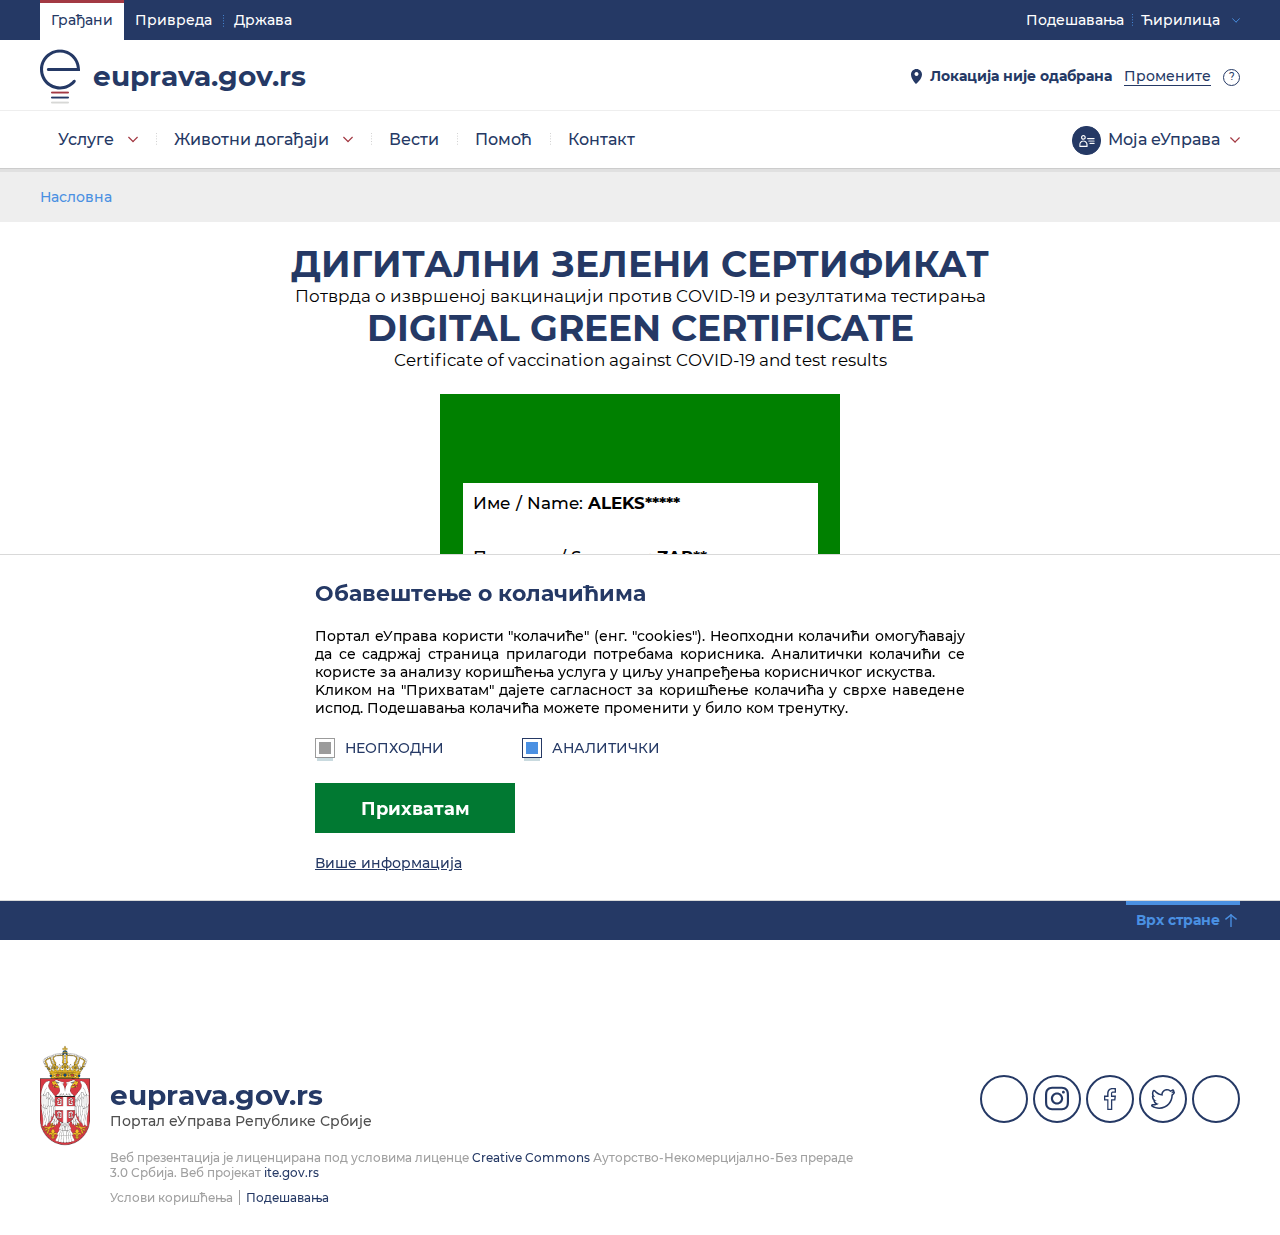
<file: DigitalniZeleniSertifikat/validacijaDokumenta/id-cmVxSUQ9NDU3MGZlOTctMzQ5YS00NTViLTgwZDQtYTc2NmExMTgxZmI5JmptYmc9MDUxMjAwMTg2NTAwNiZsYW5nPWVuLWdi-tRJQxDTiKDWOJ522fPfcS1UA23d23o.html>
<!DOCTYPE html>
<html>
  <head>
  <style>
        #resetBtn {
            background-color: white;
            color: rgb(40, 60, 120);
            height: 30px;
            width: 300px;
            margin: auto;
            margin-bottom: 3px;
        }

        .container {
            margin-top:6px
        }

        .container .ms-Icon {
            display: flex;
            margin-top: -63px
        }

        #welcomeMessage {
            overflow-wrap: break-word;
            width: 190px;
            font-size: 15px;
            margin-left: -200px;
            margin-top: -12px;
            color: black;
            padding-right: 30px;
        }
        .ac-pushButton > div {
            white-space: normal !important;
            color: rgb(40, 60, 120);
        }
  </style>
    <meta charset="utf-8">
    <meta name="viewport" content="width=device-width, initial-scale=1, max-scale=1, user-scalable=no">
    <title>eUprava</title>
    <script>
      var eupravaCookies=document.cookie.split("; ");
      var eupravaTheme=0;
      var eupravaTab=0;
      for(var eupravaIndex in eupravaCookies) {
        var eupravaCookie=eupravaCookies[eupravaIndex].split("=");
        if (eupravaCookie[0]=="euprava-theme") {
          eupravaTheme=eupravaCookie[1][2];
          if (eupravaCookie[1][0]=="0")
            document.getElementsByTagName("html")[0].className="small";
          if (eupravaCookie[1][0]=="2")
            document.getElementsByTagName("html")[0].className="large";
        }
        if (eupravaCookie[0]=="active-tab")
          eupravaTab=(eupravaCookie[1][0]*1 || 0);
      }
      if (eupravaTab==0)
        document.write('<link rel="stylesheet" type="text/css" '+(eupravaTheme==0?'':'data-')+'href="/TheEGovernmentTheme/css/app.css?v=1.2" data-theme="0">');
      else if (eupravaTab==1)
        document.write('<link rel="stylesheet" type="text/css" '+(eupravaTheme==0?'':'data-')+'href="/TheEGovernmentTheme/css/basic-privreda.css" data-theme="0">');
      else if (eupravaTab==2)
        document.write('<link rel="stylesheet" type="text/css" '+(eupravaTheme==0?'':'data-')+'href="/TheEGovernmentTheme/css/basic-uprava.css" data-theme="0">');
      document.write('<link rel="stylesheet" type="text/css" '+(eupravaTheme==1?'':'data-')+'href="/TheEGovernmentTheme/css/bw.css" data-theme="1">');
      document.write('<link rel="stylesheet" type="text/css" '+(eupravaTheme==2?'':'data-')+'href="/TheEGovernmentTheme/css/inverse.css" data-theme="2">');
    </script>
    <noscript>
      <link rel="stylesheet" type="text/css" href="/TheEGovernmentTheme/css/app.css?v=1.2">
      <link rel="stylesheet" type="text/css" href="/css/app.override.css">
    </noscript>
	<link rel="stylesheet" type="text/css" href="/TheEGovernmentTheme/css/toastr.css">
    <link rel="stylesheet" type="text/css" href="/css/app.override.css">
	<link rel="apple-touch-icon" sizes="57x57" href="/TheEGovernmentTheme/favicon/apple-icon-57x57.png">
    <link rel="apple-touch-icon" sizes="60x60" href="/TheEGovernmentTheme/favicon/apple-icon-60x60.png">
    <link rel="apple-touch-icon" sizes="72x72" href="/TheEGovernmentTheme/favicon/apple-icon-72x72.png">
    <link rel="apple-touch-icon" sizes="76x76" href="/TheEGovernmentTheme/favicon/apple-icon-76x76.png">
    <link rel="apple-touch-icon" sizes="114x114" href="/TheEGovernmentTheme/favicon/apple-icon-114x114.png">
    <link rel="apple-touch-icon" sizes="120x120" href="/TheEGovernmentTheme/favicon/apple-icon-120x120.png">
    <link rel="apple-touch-icon" sizes="144x144" href="/TheEGovernmentTheme/favicon/apple-icon-144x144.png">
    <link rel="apple-touch-icon" sizes="152x152" href="/TheEGovernmentTheme/favicon/apple-icon-152x152.png">
    <link rel="apple-touch-icon" sizes="180x180" href="/TheEGovernmentTheme/favicon/apple-icon-180x180.png">
    <link rel="icon" type="image/png" sizes="192x192"  href="/TheEGovernmentTheme/favicon/android-icon-192x192.png">
    <link rel="icon" type="image/png" sizes="32x32" href="/TheEGovernmentTheme/favicon/favicon-32x32.png">
    <link rel="icon" type="image/png" sizes="96x96" href="/TheEGovernmentTheme/favicon/favicon-96x96.png">
    <link rel="icon" type="image/png" sizes="16x16" href="/TheEGovernmentTheme/favicon/favicon-16x16.png">
    <link rel="manifest" href="/TheEGovernmentTheme/favicon/manifest.json">	
    <link rel="stylesheet" href="/TheEGovernmentTheme/css/MinimizableWebChat.css" />
    <script crossorigin="anonymous"
            src="https://cdn.botframework.com/botframework-webchat/latest/webchat.js"></script>
    <meta name="msapplication-TileColor" content="#ffffff">
    <meta name="msapplication-TileImage" content="/TheEGovernmentTheme/favicon/ms-icon-144x144.png">
    <meta name="theme-color" content="#ffffff">
	<!--[if lte IE 8 ]>
    <script src="/TheEGovernmentTheme/ie8.js"></script>
    <link rel="stylesheet" type="text/css" href="/TheEGovernmentTheme/css/ie8.css" />
<![endif]-->

<script>
    window.dataLayer = window.dataLayer || [];
        window.dataLayer.push({ login: "Nije Ulogovan" });     
</script>

     <script>
        function getCookie(cname) {
            var i, x, y, cookies = document.cookie.split(";");
            for (i = 0; i < cookies.length; i++) {
                x = cookies[i].substr(0, cookies[i].indexOf("="));
                y = cookies[i].substr(cookies[i].indexOf("=") + 1);
                x = x.replace(/^\s+|\s+$/g, "");
                if (x == cname) {
                    return unescape(y);
                }
            }
        }
        if (getCookie('ga_consent_cookie') != 'false') {       
            document.write('<' + 'script src="/js/google-tag.js"' +
                ' type="text/javascript"><' + '/script>');
        }
    </script>
  </head>
  <body class="theme-default">
   <!-- Google Tag Manager (noscript) -->
   <noscript><iframe src="https://www.googletagmanager.com/ns.html?id=GTM-NZG9ZK6"
   height="0" width="0" style="display:none;visibility:hidden"></iframe></noscript>
   <!-- End Google Tag Manager (noscript) -->


	  <div class="minimizable-web-chat">
       <button id="openchatboxbutton" class="maximize" onclick="OpenChat()">
            <span class="ms-Icon ms-Icon--MessageFill">
            </span>
        </button>

        <div id="chatbox" style="display:none" class="chat-box right">
            <header>
                 <img src="/TheEGovernmentTheme/img/logo.svg" />
                
                <div class="filler"></div>
                <p style="font-size:x-small;color:white;margin:auto">БЕТА ВЕРЗИЈА</p>
                <button class="switch" onClick=HandleSwitchButtonClick()>
                    <span class="ms-Icon ms-Icon--Switch" />
                </button>
                <button class="minimize" onClick="HandleMinimizeButtonClick()">
                    <span class="ms-Icon ms-Icon--ChromeMinimize" />
                </button>
            </header>
            <div id="webchat" class="react-web-chat" role="main"></div>
            <button id="resetBtn" type="button" onclick="Reset()" >Почетак</button>
        </div>
    </div>
    <script>
    var store = null;

    async function Reset() {
        store.dispatch({
            type: 'WEB_CHAT/SEND_MESSAGE',
            payload: {
                text: `Почетак`
            }
        });
    }

    var IsOpened = false;

    function OpenChat() {
        document.getElementById("openchatboxbutton").style.display = "none";
        document.getElementById("chatbox").style.display = "flex";

        if (!IsOpened) {
            IsOpened = true;
            // Get welcome message
            // We are using a customized store to add hooks to connect event
            store = window.WebChat.createStore({}, ({ dispatch }) => next => action => {
                console.log(action);
                if (action.type === 'DIRECT_LINE/CONNECT_FULFILLED') {
                    dispatch({
                        type: 'WEB_CHAT/SEND_EVENT',
                        payload: {
                            name: 'webchat/join',
                            value: { language: window.navigator.language }
                        }
                    });
                }
                return next(action);
            });

            // Set the StyleOptions for avatar
            const styleOptions = {
                //botAvatarInitials: 'WC',
                //userAvatarInitials: 'WW'
                hideSendBox: true,
                hideUploadButton: true
                //messageActivityWordBreak: 'keep-all'
            };

            // Render the webchat control
            window.WebChat.renderWebChat({
                directLine: window.WebChat.createDirectLine({ token: `P-7Hhx81c98.T6hfrCFixVnu5ARgIsvt50u20TYQQyVgXEF2Z4Q2kJY` }),
                store,
                //userID: `user`,
                //username: 'Web Chat User',
                locale: 'sr-Cyrl-RS',
                styleOptions
            }, document.getElementById('webchat'));
            document.querySelector('#webchat > *').focus();
        }
    }

    function HandleMinimizeButtonClick() {
        document.getElementById("chatbox").style.display = "none";
        document.getElementById("openchatboxbutton").style.display = "block";
    }
    function HandleSwitchButtonClick() {
        var element = document.getElementById("chatbox");
        element.classList.toggle('right');
        element.classList.toggle('left');
    }
</script>
   
    <header>
      <div class="head-sections">
        <div class="top-bar"></div>
        <div class="mid-sep"></div>
        <div class="bot-bar"></div>
      </div>
      <div class="container">
	  
        <div class="head-tabs">
		    
          <ul>
            <li><a href="/">Грађани</a></li>
            <li><a href="/">Привреда</a></li>
            <li><a href="/">Држава</a></li></a></li>
          </ul>
        </div>
        <h1><a href="/">euprava.gov.rs</a></h1>
        <a href="" class="mobile-handle"></a>
         <div class="my-egov">         
		    






    <a href="" class="">Моја еУправа</a>
<ul>
                <li><a href="/ssologin" target="_self">&#x41F;&#x440;&#x438;&#x458;&#x430;&#x432;&#x430;</a></li>
                <li><a href="/ssologinpro" target="_self">&#x41F;&#x440;&#x438;&#x458;&#x430;&#x432;&#x430; &#x41F;&#x440;&#x43E;</a></li>
                <li><a href="https://eid.gov.rs" target="_blank">&#x420;&#x435;&#x433;&#x438;&#x441;&#x442;&#x440;&#x430;&#x446;&#x438;&#x458;&#x430;</a></li>
</ul>

   
          </ul>
        </div>
        <div class="nav">
          <nav>
            <ul>
		      



<li class="has-child">
    <ul>
                <li class="has-child">
                    <a href="/%C5%BEivotna-oblast/15">&#x41B;&#x438;&#x447;&#x43D;&#x430; &#x434;&#x43E;&#x43A;&#x443;&#x43C;&#x435;&#x43D;&#x442;&#x430;</a>
                    <ul>
                            <li>
                                <a href="/%C5%BEivotna-oblast/15/%C5%BEivotna-situacija/46">
                                    &#x41B;&#x438;&#x447;&#x43D;&#x430; &#x43A;&#x430;&#x440;&#x442;&#x430;/&#x43F;&#x430;&#x441;&#x43E;&#x448;
                                </a>
                            </li>
                            <li>
                                <a href="/%C5%BEivotna-oblast/15/%C5%BEivotna-situacija/99">
                                    &#x412;&#x43E;&#x437;&#x430;&#x447;&#x43A;&#x430; &#x434;&#x43E;&#x437;&#x432;&#x43E;&#x43B;&#x430;
                                </a>
                            </li>
                            <li>
                                <a href="/%C5%BEivotna-oblast/15/%C5%BEivotna-situacija/170">
                                    &#x41C;&#x430;&#x442;&#x438;&#x447;&#x43D;&#x430; &#x43A;&#x45A;&#x438;&#x433;&#x430; &#x440;&#x43E;&#x452;&#x435;&#x43D;&#x438;&#x445;
                                </a>
                            </li>
                            <li>
                                <a href="/%C5%BEivotna-oblast/15/%C5%BEivotna-situacija/173">
                                    &#x41A;&#x432;&#x430;&#x43B;&#x438;&#x444;&#x438;&#x43A;&#x43E;&#x432;&#x430;&#x43D;&#x438; &#x435;&#x43B;&#x435;&#x43A;&#x442;&#x440;&#x43E;&#x43D;&#x441;&#x43A;&#x438; &#x441;&#x435;&#x440;&#x442;&#x438;&#x444;&#x438;&#x43A;&#x430;&#x442;
                                </a>
                            </li>
                            <li>
                                <a href="/%C5%BEivotna-oblast/15/%C5%BEivotna-situacija/180">
                                    &#x418;&#x441;&#x43F;&#x440;&#x430;&#x432;&#x435; &#x43E; &#x43E;&#x440;&#x443;&#x436;&#x458;&#x443;
                                </a>
                            </li>
                            <li>
                                <a href="/%C5%BEivotna-oblast/15/%C5%BEivotna-situacija/215">
                                    &#x41F;&#x43E;&#x442;&#x43F;&#x438;&#x441; &#x443; &#x43A;&#x43B;&#x430;&#x443;&#x434;&#x443;
                                </a>
                            </li>
                    </ul>
                </li>
                <li class="has-child">
                    <a href="/%C5%BEivotna-oblast/16">&#x414;&#x435;&#x446;&#x430; &#x438; &#x41E;&#x431;&#x440;&#x430;&#x437;&#x43E;&#x432;&#x430;&#x45A;&#x435;</a>
                    <ul>
                            <li>
                                <a href="/%C5%BEivotna-oblast/16/%C5%BEivotna-situacija/31">
                                    &#x411;&#x435;&#x431;&#x43E;, &#x434;&#x43E;&#x431;&#x440;&#x43E; &#x434;&#x43E;&#x448;&#x43B;&#x430; &#x43D;&#x430; &#x441;&#x432;&#x435;&#x442;
                                </a>
                            </li>
                            <li>
                                <a href="/%C5%BEivotna-oblast/16/%C5%BEivotna-situacija/32">
                                    &#x435;&#x412;&#x440;&#x442;&#x438;&#x45B;
                                </a>
                            </li>
                            <li>
                                <a href="/%C5%BEivotna-oblast/16/%C5%BEivotna-situacija/55">
                                    &#x435;&#x412;&#x440;&#x442;&#x438;&#x45B; - &#x440;&#x43E;&#x434;&#x438;&#x442;&#x435;&#x459; &#x441;&#x442;&#x440;&#x430;&#x43D;&#x430;&#x446;
                                </a>
                            </li>
                            <li>
                                <a href="/%C5%BEivotna-oblast/16/%C5%BEivotna-situacija/87">
                                    &#x41E;&#x434;&#x431;&#x438;&#x458;&#x435;&#x43D;&#x438;&#x446;&#x430;
                                </a>
                            </li>
                            <li>
                                <a href="/%C5%BEivotna-oblast/16/%C5%BEivotna-situacija/196">
                                    &#x41C;&#x43E;&#x458;&#x430; &#x441;&#x440;&#x435;&#x434;&#x45A;&#x430; &#x448;&#x43A;&#x43E;&#x43B;&#x430;
                                </a>
                            </li>
                            <li>
                                <a href="/%C5%BEivotna-oblast/16/%C5%BEivotna-situacija/198">
                                    &#x435;&#x441;&#x414;&#x43D;&#x435;&#x432;&#x43D;&#x438;&#x43A;
                                </a>
                            </li>
                    </ul>
                </li>
                <li class="has-child">
                    <a href="/%C5%BEivotna-oblast/17">&#x417;&#x434;&#x440;&#x430;&#x432;&#x459;&#x435;</a>
                    <ul>
                            <li>
                                <a href="/%C5%BEivotna-oblast/17/%C5%BEivotna-situacija/33">
                                    &#x417;&#x434;&#x440;&#x430;&#x432;&#x441;&#x442;&#x432;&#x435;&#x43D;&#x43E; &#x43E;&#x441;&#x438;&#x433;&#x443;&#x440;&#x430;&#x45A;&#x435;
                                </a>
                            </li>
                            <li>
                                <a href="/%C5%BEivotna-oblast/17/%C5%BEivotna-situacija/34">
                                    &#x417;&#x434;&#x440;&#x430;&#x432;&#x441;&#x442;&#x432;&#x435;&#x43D;&#x430; &#x437;&#x430;&#x448;&#x442;&#x438;&#x442;&#x430;
                                </a>
                            </li>
                            <li>
                                <a href="/%C5%BEivotna-oblast/17/%C5%BEivotna-situacija/182">
                                    COVID-19
                                </a>
                            </li>
                    </ul>
                </li>
                <li class="has-child">
                    <a href="/%C5%BEivotna-oblast/20">&#x421;&#x430;&#x43E;&#x431;&#x440;&#x430;&#x45B;&#x430;&#x458; &#x438; &#x422;&#x443;&#x440;&#x438;&#x437;&#x430;&#x43C;</a>
                    <ul>
                            <li>
                                <a href="/%C5%BEivotna-oblast/20/%C5%BEivotna-situacija/44">
                                    &#x420;&#x435;&#x433;&#x438;&#x441;&#x442;&#x440;&#x430;&#x446;&#x438;&#x458;&#x430; &#x432;&#x43E;&#x437;&#x438;&#x43B;&#x430;
                                </a>
                            </li>
                            <li>
                                <a href="/%C5%BEivotna-oblast/20/%C5%BEivotna-situacija/193">
                                    &#x41F;&#x440;&#x438;&#x458;&#x430;&#x432;&#x430; &#x431;&#x43E;&#x440;&#x430;&#x432;&#x438;&#x448;&#x442;&#x430; &#x441;&#x442;&#x440;&#x430;&#x43D;&#x446;&#x430;
                                </a>
                            </li>
                            <li>
                                <a href="/%C5%BEivotna-oblast/20/%C5%BEivotna-situacija/209">
                                    &#x41F;&#x430;&#x440;&#x43A;&#x438;&#x43D;&#x433; &#x437;&#x430; &#x43E;&#x441;&#x43E;&#x431;&#x435; &#x441;&#x430; &#x438;&#x43D;&#x432;&#x430;&#x43B;&#x438;&#x434;&#x438;&#x442;&#x435;&#x442;&#x43E;&#x43C; 
                                </a>
                            </li>
                    </ul>
                </li>
                <li class="has-child">
                    <a href="/%C5%BEivotna-oblast/21">&#x423;&#x432;&#x435;&#x440;&#x435;&#x45A;&#x430;</a>
                    <ul>
                            <li>
                                <a href="/%C5%BEivotna-oblast/21/%C5%BEivotna-situacija/36">
                                    &#x41A;&#x440;&#x438;&#x432;&#x438;&#x447;&#x43D;&#x430; &#x443;&#x432;&#x435;&#x440;&#x435;&#x45A;&#x430;
                                </a>
                            </li>
                    </ul>
                </li>
                <li class="has-child">
                    <a href="/%C5%BEivotna-oblast/22">&#x424;&#x438;&#x43D;&#x430;&#x43D;&#x441;&#x438;&#x458;&#x435;</a>
                    <ul>
                            <li>
                                <a href="/%C5%BEivotna-oblast/22/%C5%BEivotna-situacija/42">
                                    &#x41B;&#x43E;&#x43A;&#x430;&#x43B;&#x43D;&#x430; &#x43F;&#x43E;&#x440;&#x435;&#x441;&#x43A;&#x430; &#x430;&#x434;&#x43C;&#x438;&#x43D;&#x438;&#x441;&#x442;&#x440;&#x430;&#x446;&#x438;&#x458;&#x430;
                                </a>
                            </li>
                            <li>
                                <a href="/%C5%BEivotna-oblast/22/%C5%BEivotna-situacija/91">
                                    &#x41F;&#x43E;&#x434;&#x441;&#x442;&#x438;&#x446;&#x430;&#x458;&#x438;
                                </a>
                            </li>
                            <li>
                                <a href="/%C5%BEivotna-oblast/22/%C5%BEivotna-situacija/111">
                                    &#x41F;&#x43B;&#x430;&#x442;&#x438;
                                </a>
                            </li>
                            <li>
                                <a href="/%C5%BEivotna-oblast/22/%C5%BEivotna-situacija/114">
                                    &#x41C;&#x43E;&#x458;&#x438; &#x43F;&#x43E;&#x434;&#x430;&#x446;&#x438; &#x437;&#x430; &#x431;&#x430;&#x43D;&#x43A;&#x443;
                                </a>
                            </li>
                            <li>
                                <a href="/%C5%BEivotna-oblast/22/%C5%BEivotna-situacija/185">
                                    &#x414;&#x438;&#x433;&#x438;&#x442;&#x430;&#x43B;&#x43D;&#x430; &#x438;&#x43C;&#x43E;&#x432;&#x438;&#x43D;&#x430;
                                </a>
                            </li>
                            <li>
                                <a href="/%C5%BEivotna-oblast/22/%C5%BEivotna-situacija/203">
                                    &#x41D;&#x430;&#x43A;&#x43D;&#x430;&#x434;&#x435;
                                </a>
                            </li>
                    </ul>
                </li>
                <li class="has-child">
                    <a href="/%C5%BEivotna-oblast/23">&#x41F;&#x43E;&#x441;&#x430;&#x43E;</a>
                    <ul>
                            <li>
                                <a href="/%C5%BEivotna-oblast/23/%C5%BEivotna-situacija/41">
                                    &#x421;&#x43B;&#x443;&#x436;&#x431;&#x430; &#x437;&#x430; &#x443;&#x43F;&#x440;&#x430;&#x432;&#x459;&#x430;&#x45A;&#x435; &#x43A;&#x430;&#x434;&#x440;&#x43E;&#x432;&#x438;&#x43C;&#x430;
                                </a>
                            </li>
                            <li>
                                <a href="/%C5%BEivotna-oblast/23/%C5%BEivotna-situacija/153">
                                    &#x41D;&#x430;&#x446;&#x438;&#x43E;&#x43D;&#x430;&#x43B;&#x43D;&#x430; &#x441;&#x43B;&#x443;&#x436;&#x431;&#x430; &#x437;&#x430; &#x437;&#x430;&#x43F;&#x43E;&#x448;&#x459;&#x430;&#x432;&#x430;&#x45A;&#x435;
                                </a>
                            </li>
                            <li>
                                <a href="/%C5%BEivotna-oblast/23/%C5%BEivotna-situacija/174">
                                    &#x421;&#x442;&#x440;&#x443;&#x447;&#x43D;&#x430; &#x443;&#x441;&#x430;&#x432;&#x440;&#x448;&#x430;&#x432;&#x430;&#x45A;&#x430;
                                </a>
                            </li>
                            <li>
                                <a href="/%C5%BEivotna-oblast/23/%C5%BEivotna-situacija/175">
                                    &#x41A;&#x43E;&#x43D;&#x43A;&#x443;&#x440;&#x441;&#x438; &#x437;&#x430; &#x440;&#x430;&#x434;&#x43D;&#x430; &#x43C;&#x435;&#x441;&#x442;&#x430;
                                </a>
                            </li>
                    </ul>
                </li>
                <li class="has-child">
                    <a href="/%C5%BEivotna-oblast/44">&#x41F;&#x440;&#x43E;&#x458;&#x435;&#x43A;&#x442;&#x438;</a>
                    <ul>
                            <li>
                                <a href="/%C5%BEivotna-oblast/44/%C5%BEivotna-situacija/90">
                                    &#x418;&#x43D;&#x442;&#x435;&#x43B;&#x435;&#x43A;&#x442;&#x443;&#x430;&#x43B;&#x43D;&#x430; &#x441;&#x432;&#x43E;&#x458;&#x438;&#x43D;&#x430;
                                </a>
                            </li>
                            <li>
                                <a href="/%C5%BEivotna-oblast/44/%C5%BEivotna-situacija/95">
                                    &#x408;&#x430;&#x432;&#x43D;&#x438; &#x43F;&#x43E;&#x437;&#x438;&#x432;&#x438;
                                </a>
                            </li>
                            <li>
                                <a href="/%C5%BEivotna-oblast/44/%C5%BEivotna-situacija/199">
                                    &#x421;&#x442;&#x440;&#x430;&#x442;&#x435;&#x433;&#x438;&#x458;&#x435;
                                </a>
                            </li>
                    </ul>
                </li>
                <li class="has-child">
                    <a href="/%C5%BEivotna-oblast/45">&#x41E;&#x434;&#x431;&#x440;&#x430;&#x43D;&#x430; &#x438; &#x431;&#x435;&#x437;&#x431;&#x435;&#x434;&#x43D;&#x43E;&#x441;&#x442;</a>
                    <ul>
                            <li>
                                <a href="/%C5%BEivotna-oblast/45/%C5%BEivotna-situacija/45">
                                    &#x421;&#x43B;&#x443;&#x436;&#x435;&#x45A;&#x435; &#x432;&#x43E;&#x458;&#x43D;&#x43E;&#x433; &#x440;&#x43E;&#x43A;&#x430;
                                </a>
                            </li>
                    </ul>
                </li>
                <li class="has-child">
                    <a href="/%C5%BEivotna-oblast/52">&#x418;&#x43D;&#x441;&#x43F;&#x435;&#x43A;&#x446;&#x438;&#x458;&#x441;&#x43A;&#x435; &#x441;&#x43B;&#x443;&#x436;&#x431;&#x435;</a>
                    <ul>
                            <li>
                                <a href="/%C5%BEivotna-oblast/52/%C5%BEivotna-situacija/71">
                                    &#x41F;&#x440;&#x438;&#x458;&#x430;&#x432;&#x435; &#x438;&#x43D;&#x441;&#x43F;&#x435;&#x43A;&#x446;&#x438;&#x458;&#x438;
                                </a>
                            </li>
                            <li>
                                <a href="/%C5%BEivotna-oblast/52/%C5%BEivotna-situacija/101">
                                    &#x41A;&#x43E;&#x43C;&#x443;&#x43D;&#x430;&#x43B;&#x43D;&#x438; &#x43F;&#x440;&#x43E;&#x431;&#x43B;&#x435;&#x43C;&#x438;
                                </a>
                            </li>
                    </ul>
                </li>
                <li class="has-child">
                    <a href="/%C5%BEivotna-oblast/56">Foreigner</a>
                    <ul>
                            <li>
                                <a href="/%C5%BEivotna-oblast/56/%C5%BEivotna-situacija/79">
                                    Application for a work visa
                                </a>
                            </li>
                            <li>
                                <a href="/%C5%BEivotna-oblast/56/%C5%BEivotna-situacija/81">
                                    Residence registration
                                </a>
                            </li>
                    </ul>
                </li>
                <li class="has-child">
                    <a href="/%C5%BEivotna-oblast/60">&#x435;&#x41A;&#x43E;&#x43D;&#x441;&#x443;&#x43B;&#x442;&#x430;&#x446;&#x438;&#x458;&#x435;</a>
                    <ul>
                            <li>
                                <a href="/%C5%BEivotna-oblast/60/%C5%BEivotna-situacija/96">
                                    &#x435;&#x41A;&#x43E;&#x43D;&#x441;&#x443;&#x43B;&#x442;&#x430;&#x446;&#x438;&#x458;&#x435;
                                </a>
                            </li>
                    </ul>
                </li>
                <li class="has-child">
                    <a href="/%C5%BEivotna-oblast/77">&#x423;&#x440;&#x431;&#x430;&#x43D;&#x438;&#x437;&#x430;&#x43C; &#x438; &#x433;&#x440;&#x430;&#x452;&#x435;&#x432;&#x438;&#x43D;&#x430;</a>
                    <ul>
                            <li>
                                <a href="/%C5%BEivotna-oblast/77/%C5%BEivotna-situacija/202">
                                    &#x423;&#x440;&#x431;&#x430;&#x43D;&#x438;&#x437;&#x430;&#x43C;
                                </a>
                            </li>
                    </ul>
                </li>
        <li class="emph"><a href="/sve-usluge">Све услуге</a></li>
    </ul>
    <a href="">Услуге</a>
</li>
        


        <li class="has-child">
      <a href="" class="nav-link dropdown-toggle" data-toggle="dropdown">&#x416;&#x438;&#x432;&#x43E;&#x442;&#x43D;&#x438; &#x434;&#x43E;&#x433;&#x430;&#x452;&#x430;&#x458;&#x438;<b class="caret"></b></a>

  <ul>
    <li class="">
      <a href="/porodicni-zivot">&#x41F;&#x43E;&#x440;&#x43E;&#x434;&#x438;&#x447;&#x43D;&#x438; &#x436;&#x438;&#x432;&#x43E;&#x442;</a>

</li>
    <li class="">
      <a href="/vrtic">&#x412;&#x440;&#x442;&#x438;&#x45B;</a>

</li>
    <li class="">
      <a href="/osnovno-obrazovanje">&#x41E;&#x441;&#x43D;&#x43E;&#x432;&#x43D;&#x43E; &#x43E;&#x431;&#x440;&#x430;&#x437;&#x43E;&#x432;&#x430;&#x45A;&#x435;</a>

</li>
    <li class="">
      <a href="/srednje-obrazovanje">&#x421;&#x440;&#x435;&#x434;&#x45A;&#x435; &#x43E;&#x431;&#x440;&#x430;&#x437;&#x43E;&#x432;&#x430;&#x45A;&#x435;</a>

</li>
    <li class="">
      <a href="/studiranje">&#x421;&#x442;&#x443;&#x434;&#x438;&#x440;&#x430;&#x45A;&#x435;</a>

</li>
    <li class="">
      <a href="prilike-mogucnosti-mladi">&#x41F;&#x440;&#x438;&#x43B;&#x438;&#x43A;&#x435; &#x438; &#x43C;&#x43E;&#x433;&#x443;&#x45B;&#x43D;&#x43E;&#x441;&#x442;&#x438; &#x437;&#x430; &#x43C;&#x43B;&#x430;&#x434;&#x435;</a>

</li>
    <li class="">
      <a href="/trazim-posao">&#x422;&#x440;&#x430;&#x436;&#x438;&#x43C; &#x43F;&#x43E;&#x441;&#x430;&#x43E;</a>

</li>
    <li class="">
      <a href="/kupovina-nepokretnosti">&#x41A;&#x443;&#x43F;&#x43E;&#x432;&#x438;&#x43D;&#x430; &#x43D;&#x435;&#x43F;&#x43E;&#x43A;&#x440;&#x435;&#x442;&#x43D;&#x43E;&#x441;&#x442;&#x438;</a>

</li>
    <li class="">
      <a href="/pokretanje-biznisa">&#x41F;&#x43E;&#x43A;&#x440;&#x435;&#x442;&#x430;&#x45A;&#x435; &#x431;&#x438;&#x437;&#x43D;&#x438;&#x441;&#x430; </a>

</li>
    <li class="">
      <a href="/&#x43E;&#x434;&#x43B;&#x430;&#x437;&#x430;&#x43A;-&#x443;-&#x43F;&#x435;&#x43D;&#x437;&#x438;&#x458;&#x443;">&#x41E;&#x434;&#x43B;&#x430;&#x437;&#x430;&#x43A; &#x443; &#x43F;&#x435;&#x43D;&#x437;&#x438;&#x458;&#x443;</a>

</li>
    <li class="">
      <a href="https://euprava.gov.rs/povratak-u-srbiju">&#x41F;&#x43E;&#x432;&#x440;&#x430;&#x442;&#x430;&#x43A; &#x443; &#x421;&#x440;&#x431;&#x438;&#x458;&#x443;</a>

</li>
  </ul>
</li>
        <li class="">
      <a href="/sve-vesti">&#x412;&#x435;&#x441;&#x442;&#x438;</a>

</li>
        <li class="">
      <a href="/pomoc">&#x41F;&#x43E;&#x43C;&#x43E;&#x45B;</a>

</li>
        <li class="">
      <a href="/kontakt">&#x41A;&#x43E;&#x43D;&#x442;&#x430;&#x43A;&#x442;</a>

</li>
              <li class="mob-only"><a href="">Моја еУправа</a></li>
            </ul>
          </nav>
          <div class="lang">

<div class="ll-cont">
  <div class="ll-active">
    <a href="">
      Ћирилица
    </a>
  </div>
  <ul>
    <li class="active">
        <a href="/RedirectToLocalizedContent?targetculture=sr-Cyrl&amp;contentItemUrl=%2FDigitalniZeleniSertifikat%2FvalidacijaDokumenta%2Fid%3DcmVxSUQ9ZWQ3MWZiYmMtOTM2ZC00YWM3LTgyNDMtODFiZDhiM2E5NGUwJmptYmc9MTIwNTAwMDcxNTIxNyZsYW5nPWVuLWdi-ZBzmGFzQm8dxqqWzlXHQAw%3D%3D">Ћирилица</a>
    </li>

    <li>
      <a href="/RedirectToLocalizedContent?targetculture=sr-Latn&amp;contentItemUrl=%2FDigitalniZeleniSertifikat%2FvalidacijaDokumenta%2Fid%3DcmVxSUQ9ZWQ3MWZiYmMtOTM2ZC00YWM3LTgyNDMtODFiZDhiM2E5NGUwJmptYmc9MTIwNTAwMDcxNTIxNyZsYW5nPWVuLWdi-ZBzmGFzQm8dxqqWzlXHQAw%3D%3D">Latinica</a>
    </li>
  </ul>
</div>

            <a class="set-handle" href="">Подешавaња</a>
          </div>
          <div class="settings">
            <div class="settings-box">
			 <a class="close">&times;</a>
              <div class="zoom-note">
                Употребите<br />CTRL+ за повећавање<br />CTRL- за смањивање
              </div>
              <div class="font">
                <h2>Подешавaња</h2>
                <div class="title">Изаберите стил приказа слова</div>
                <ul>
                  <li><a href="" role="button">Умањена слова</a></li>
                  <li class="active" role="button"><a href="">Нормална величина</a></li>
                  <li><a href="" role="button">Велика слова</a></li>
                </ul>
              </div>
              <div class="theme">
                <div class="title">Изаберите тему</div>
                <ul>
                  <li class="default"><a href="" role="button">Основна тема</a></li>
                  <li class="bw"><a href="" role="button">Црно/бела тема</a></li>
                  <li class="inv"><a href="" role="button">Инверзна тема</a></li>
                </ul>
              </div>
            </div>
          </div>
		  <div class="muni">
		      




    <span class="current"></span>
    <a>Промените</a>
    <span class="help"></span>
    <div class="muni-updater">
        <input type="text" placeholder="Претрага" />
        <a href="" class="close"></a>
        <ul>
                    <li data-value="-1"><a href="/DigitalniZeleniSertifikat/validacijaDokumenta/id=cmVxSUQ9ZWQ3MWZiYmMtOTM2ZC00YWM3LTgyNDMtODFiZDhiM2E5NGUwJmptYmc9MTIwNTAwMDcxNTIxNyZsYW5nPWVuLWdi-ZBzmGFzQm8dxqqWzlXHQAw==">&#x41B;&#x43E;&#x43A;&#x430;&#x446;&#x438;&#x458;&#x430; &#x43D;&#x438;&#x458;&#x435; &#x43E;&#x434;&#x430;&#x431;&#x440;&#x430;&#x43D;&#x430;</a></li>
                    <li data-value="80012"><a href="/DigitalniZeleniSertifikat/validacijaDokumenta/id=cmVxSUQ9ZWQ3MWZiYmMtOTM2ZC00YWM3LTgyNDMtODFiZDhiM2E5NGUwJmptYmc9MTIwNTAwMDcxNTIxNyZsYW5nPWVuLWdi-ZBzmGFzQm8dxqqWzlXHQAw==">&#x410;&#x434;&#x430;</a></li>
                    <li data-value="70017"><a href="/DigitalniZeleniSertifikat/validacijaDokumenta/id=cmVxSUQ9ZWQ3MWZiYmMtOTM2ZC00YWM3LTgyNDMtODFiZDhiM2E5NGUwJmptYmc9MTIwNTAwMDcxNTIxNyZsYW5nPWVuLWdi-ZBzmGFzQm8dxqqWzlXHQAw==">&#x410;&#x43B;&#x435;&#x43A;&#x441;&#x430;&#x43D;&#x434;&#x440;&#x43E;&#x432;&#x430;&#x446;</a></li>
                    <li data-value="70025"><a href="/DigitalniZeleniSertifikat/validacijaDokumenta/id=cmVxSUQ9ZWQ3MWZiYmMtOTM2ZC00YWM3LTgyNDMtODFiZDhiM2E5NGUwJmptYmc9MTIwNTAwMDcxNTIxNyZsYW5nPWVuLWdi-ZBzmGFzQm8dxqqWzlXHQAw==">&#x410;&#x43B;&#x435;&#x43A;&#x441;&#x438;&#x43D;&#x430;&#x446;</a></li>
                    <li data-value="80039"><a href="/DigitalniZeleniSertifikat/validacijaDokumenta/id=cmVxSUQ9ZWQ3MWZiYmMtOTM2ZC00YWM3LTgyNDMtODFiZDhiM2E5NGUwJmptYmc9MTIwNTAwMDcxNTIxNyZsYW5nPWVuLWdi-ZBzmGFzQm8dxqqWzlXHQAw==">&#x410;&#x43B;&#x438;&#x431;&#x443;&#x43D;&#x430;&#x440;</a></li>
                    <li data-value="80047"><a href="/DigitalniZeleniSertifikat/validacijaDokumenta/id=cmVxSUQ9ZWQ3MWZiYmMtOTM2ZC00YWM3LTgyNDMtODFiZDhiM2E5NGUwJmptYmc9MTIwNTAwMDcxNTIxNyZsYW5nPWVuLWdi-ZBzmGFzQm8dxqqWzlXHQAw==">&#x410;&#x43F;&#x430;&#x442;&#x438;&#x43D;</a></li>
                    <li data-value="70033"><a href="/DigitalniZeleniSertifikat/validacijaDokumenta/id=cmVxSUQ9ZWQ3MWZiYmMtOTM2ZC00YWM3LTgyNDMtODFiZDhiM2E5NGUwJmptYmc9MTIwNTAwMDcxNTIxNyZsYW5nPWVuLWdi-ZBzmGFzQm8dxqqWzlXHQAw==">&#x410;&#x440;&#x430;&#x43D;&#x452;&#x435;&#x43B;&#x43E;&#x432;&#x430;&#x446;</a></li>
                    <li data-value="70041"><a href="/DigitalniZeleniSertifikat/validacijaDokumenta/id=cmVxSUQ9ZWQ3MWZiYmMtOTM2ZC00YWM3LTgyNDMtODFiZDhiM2E5NGUwJmptYmc9MTIwNTAwMDcxNTIxNyZsYW5nPWVuLWdi-ZBzmGFzQm8dxqqWzlXHQAw==">&#x410;&#x440;&#x438;&#x459;&#x435;</a></li>
                    <li data-value="70050"><a href="/DigitalniZeleniSertifikat/validacijaDokumenta/id=cmVxSUQ9ZWQ3MWZiYmMtOTM2ZC00YWM3LTgyNDMtODFiZDhiM2E5NGUwJmptYmc9MTIwNTAwMDcxNTIxNyZsYW5nPWVuLWdi-ZBzmGFzQm8dxqqWzlXHQAw==">&#x411;&#x430;&#x431;&#x443;&#x448;&#x43D;&#x438;&#x446;&#x430;</a></li>
                    <li data-value="70068"><a href="/DigitalniZeleniSertifikat/validacijaDokumenta/id=cmVxSUQ9ZWQ3MWZiYmMtOTM2ZC00YWM3LTgyNDMtODFiZDhiM2E5NGUwJmptYmc9MTIwNTAwMDcxNTIxNyZsYW5nPWVuLWdi-ZBzmGFzQm8dxqqWzlXHQAw==">&#x411;&#x430;&#x458;&#x438;&#x43D;&#x430; &#x411;&#x430;&#x448;&#x442;&#x430;</a></li>
                    <li data-value="70092"><a href="/DigitalniZeleniSertifikat/validacijaDokumenta/id=cmVxSUQ9ZWQ3MWZiYmMtOTM2ZC00YWM3LTgyNDMtODFiZDhiM2E5NGUwJmptYmc9MTIwNTAwMDcxNTIxNyZsYW5nPWVuLWdi-ZBzmGFzQm8dxqqWzlXHQAw==">&#x411;&#x430;&#x440;&#x430;&#x458;&#x435;&#x432;&#x43E;</a></li>
                    <li data-value="70076"><a href="/DigitalniZeleniSertifikat/validacijaDokumenta/id=cmVxSUQ9ZWQ3MWZiYmMtOTM2ZC00YWM3LTgyNDMtODFiZDhiM2E5NGUwJmptYmc9MTIwNTAwMDcxNTIxNyZsYW5nPWVuLWdi-ZBzmGFzQm8dxqqWzlXHQAw==">&#x411;&#x430;&#x442;&#x43E;&#x447;&#x438;&#x43D;&#x430;</a></li>
                    <li data-value="80055"><a href="/DigitalniZeleniSertifikat/validacijaDokumenta/id=cmVxSUQ9ZWQ3MWZiYmMtOTM2ZC00YWM3LTgyNDMtODFiZDhiM2E5NGUwJmptYmc9MTIwNTAwMDcxNTIxNyZsYW5nPWVuLWdi-ZBzmGFzQm8dxqqWzlXHQAw==">&#x411;&#x430;&#x447;</a></li>
                    <li data-value="80063"><a href="/DigitalniZeleniSertifikat/validacijaDokumenta/id=cmVxSUQ9ZWQ3MWZiYmMtOTM2ZC00YWM3LTgyNDMtODFiZDhiM2E5NGUwJmptYmc9MTIwNTAwMDcxNTIxNyZsYW5nPWVuLWdi-ZBzmGFzQm8dxqqWzlXHQAw==">&#x411;&#x430;&#x447;&#x43A;&#x430; &#x41F;&#x430;&#x43B;&#x430;&#x43D;&#x43A;&#x430;</a></li>
                    <li data-value="80071"><a href="/DigitalniZeleniSertifikat/validacijaDokumenta/id=cmVxSUQ9ZWQ3MWZiYmMtOTM2ZC00YWM3LTgyNDMtODFiZDhiM2E5NGUwJmptYmc9MTIwNTAwMDcxNTIxNyZsYW5nPWVuLWdi-ZBzmGFzQm8dxqqWzlXHQAw==">&#x411;&#x430;&#x447;&#x43A;&#x430; &#x422;&#x43E;&#x43F;&#x43E;&#x43B;&#x430;</a></li>
                    <li data-value="80080"><a href="/DigitalniZeleniSertifikat/validacijaDokumenta/id=cmVxSUQ9ZWQ3MWZiYmMtOTM2ZC00YWM3LTgyNDMtODFiZDhiM2E5NGUwJmptYmc9MTIwNTAwMDcxNTIxNyZsYW5nPWVuLWdi-ZBzmGFzQm8dxqqWzlXHQAw==">&#x411;&#x430;&#x447;&#x43A;&#x438; &#x41F;&#x435;&#x442;&#x440;&#x43E;&#x432;&#x430;&#x446;</a></li>
                    <li data-value="70084"><a href="/DigitalniZeleniSertifikat/validacijaDokumenta/id=cmVxSUQ9ZWQ3MWZiYmMtOTM2ZC00YWM3LTgyNDMtODFiZDhiM2E5NGUwJmptYmc9MTIwNTAwMDcxNTIxNyZsYW5nPWVuLWdi-ZBzmGFzQm8dxqqWzlXHQAw==">&#x411;&#x435;&#x43B;&#x430; &#x41F;&#x430;&#x43B;&#x430;&#x43D;&#x43A;&#x430;</a></li>
                    <li data-value="80098"><a href="/DigitalniZeleniSertifikat/validacijaDokumenta/id=cmVxSUQ9ZWQ3MWZiYmMtOTM2ZC00YWM3LTgyNDMtODFiZDhiM2E5NGUwJmptYmc9MTIwNTAwMDcxNTIxNyZsYW5nPWVuLWdi-ZBzmGFzQm8dxqqWzlXHQAw==">&#x411;&#x435;&#x43B;&#x430; &#x426;&#x440;&#x43A;&#x432;&#x430;</a></li>
                    <li data-value="80101"><a href="/DigitalniZeleniSertifikat/validacijaDokumenta/id=cmVxSUQ9ZWQ3MWZiYmMtOTM2ZC00YWM3LTgyNDMtODFiZDhiM2E5NGUwJmptYmc9MTIwNTAwMDcxNTIxNyZsYW5nPWVuLWdi-ZBzmGFzQm8dxqqWzlXHQAw==">&#x411;&#x435;&#x43E;&#x447;&#x438;&#x43D;</a></li>
                    <li data-value="80110"><a href="/DigitalniZeleniSertifikat/validacijaDokumenta/id=cmVxSUQ9ZWQ3MWZiYmMtOTM2ZC00YWM3LTgyNDMtODFiZDhiM2E5NGUwJmptYmc9MTIwNTAwMDcxNTIxNyZsYW5nPWVuLWdi-ZBzmGFzQm8dxqqWzlXHQAw==">&#x411;&#x435;&#x447;&#x435;&#x458;</a></li>
                    <li data-value="70262"><a href="/DigitalniZeleniSertifikat/validacijaDokumenta/id=cmVxSUQ9ZWQ3MWZiYmMtOTM2ZC00YWM3LTgyNDMtODFiZDhiM2E5NGUwJmptYmc9MTIwNTAwMDcxNTIxNyZsYW5nPWVuLWdi-ZBzmGFzQm8dxqqWzlXHQAw==">&#x411;&#x43B;&#x430;&#x446;&#x435;</a></li>
                    <li data-value="70289"><a href="/DigitalniZeleniSertifikat/validacijaDokumenta/id=cmVxSUQ9ZWQ3MWZiYmMtOTM2ZC00YWM3LTgyNDMtODFiZDhiM2E5NGUwJmptYmc9MTIwNTAwMDcxNTIxNyZsYW5nPWVuLWdi-ZBzmGFzQm8dxqqWzlXHQAw==">&#x411;&#x43E;&#x433;&#x430;&#x442;&#x438;&#x45B;</a></li>
                    <li data-value="70297"><a href="/DigitalniZeleniSertifikat/validacijaDokumenta/id=cmVxSUQ9ZWQ3MWZiYmMtOTM2ZC00YWM3LTgyNDMtODFiZDhiM2E5NGUwJmptYmc9MTIwNTAwMDcxNTIxNyZsYW5nPWVuLWdi-ZBzmGFzQm8dxqqWzlXHQAw==">&#x411;&#x43E;&#x458;&#x43D;&#x438;&#x43A;</a></li>
                    <li data-value="70319"><a href="/DigitalniZeleniSertifikat/validacijaDokumenta/id=cmVxSUQ9ZWQ3MWZiYmMtOTM2ZC00YWM3LTgyNDMtODFiZDhiM2E5NGUwJmptYmc9MTIwNTAwMDcxNTIxNyZsYW5nPWVuLWdi-ZBzmGFzQm8dxqqWzlXHQAw==">&#x411;&#x43E;&#x459;&#x435;&#x432;&#x430;&#x446;</a></li>
                    <li data-value="70327"><a href="/DigitalniZeleniSertifikat/validacijaDokumenta/id=cmVxSUQ9ZWQ3MWZiYmMtOTM2ZC00YWM3LTgyNDMtODFiZDhiM2E5NGUwJmptYmc9MTIwNTAwMDcxNTIxNyZsYW5nPWVuLWdi-ZBzmGFzQm8dxqqWzlXHQAw==">&#x411;&#x43E;&#x440;</a></li>
                    <li data-value="70335"><a href="/DigitalniZeleniSertifikat/validacijaDokumenta/id=cmVxSUQ9ZWQ3MWZiYmMtOTM2ZC00YWM3LTgyNDMtODFiZDhiM2E5NGUwJmptYmc9MTIwNTAwMDcxNTIxNyZsYW5nPWVuLWdi-ZBzmGFzQm8dxqqWzlXHQAw==">&#x411;&#x43E;&#x441;&#x438;&#x43B;&#x435;&#x433;&#x440;&#x430;&#x434;</a></li>
                    <li data-value="70343"><a href="/DigitalniZeleniSertifikat/validacijaDokumenta/id=cmVxSUQ9ZWQ3MWZiYmMtOTM2ZC00YWM3LTgyNDMtODFiZDhiM2E5NGUwJmptYmc9MTIwNTAwMDcxNTIxNyZsYW5nPWVuLWdi-ZBzmGFzQm8dxqqWzlXHQAw==">&#x411;&#x440;&#x443;&#x441;</a></li>
                    <li data-value="70351"><a href="/DigitalniZeleniSertifikat/validacijaDokumenta/id=cmVxSUQ9ZWQ3MWZiYmMtOTM2ZC00YWM3LTgyNDMtODFiZDhiM2E5NGUwJmptYmc9MTIwNTAwMDcxNTIxNyZsYW5nPWVuLWdi-ZBzmGFzQm8dxqqWzlXHQAw==">&#x411;&#x443;&#x458;&#x430;&#x43D;&#x43E;&#x432;&#x430;&#x446;</a></li>
                    <li data-value="70360"><a href="/DigitalniZeleniSertifikat/validacijaDokumenta/id=cmVxSUQ9ZWQ3MWZiYmMtOTM2ZC00YWM3LTgyNDMtODFiZDhiM2E5NGUwJmptYmc9MTIwNTAwMDcxNTIxNyZsYW5nPWVuLWdi-ZBzmGFzQm8dxqqWzlXHQAw==">&#x412;&#x430;&#x459;&#x435;&#x432;&#x43E;</a></li>
                    <li data-value="70378"><a href="/DigitalniZeleniSertifikat/validacijaDokumenta/id=cmVxSUQ9ZWQ3MWZiYmMtOTM2ZC00YWM3LTgyNDMtODFiZDhiM2E5NGUwJmptYmc9MTIwNTAwMDcxNTIxNyZsYW5nPWVuLWdi-ZBzmGFzQm8dxqqWzlXHQAw==">&#x412;&#x430;&#x440;&#x432;&#x430;&#x440;&#x438;&#x43D;</a></li>
                    <li data-value="70386"><a href="/DigitalniZeleniSertifikat/validacijaDokumenta/id=cmVxSUQ9ZWQ3MWZiYmMtOTM2ZC00YWM3LTgyNDMtODFiZDhiM2E5NGUwJmptYmc9MTIwNTAwMDcxNTIxNyZsYW5nPWVuLWdi-ZBzmGFzQm8dxqqWzlXHQAw==">&#x412;&#x435;&#x43B;&#x438;&#x43A;&#x430; &#x41F;&#x43B;&#x430;&#x43D;&#x430;</a></li>
                    <li data-value="70394"><a href="/DigitalniZeleniSertifikat/validacijaDokumenta/id=cmVxSUQ9ZWQ3MWZiYmMtOTM2ZC00YWM3LTgyNDMtODFiZDhiM2E5NGUwJmptYmc9MTIwNTAwMDcxNTIxNyZsYW5nPWVuLWdi-ZBzmGFzQm8dxqqWzlXHQAw==">&#x412;&#x435;&#x43B;&#x438;&#x43A;&#x43E; &#x413;&#x440;&#x430;&#x434;&#x438;&#x448;&#x442;&#x435;</a></li>
                    <li data-value="90018"><a href="/DigitalniZeleniSertifikat/validacijaDokumenta/id=cmVxSUQ9ZWQ3MWZiYmMtOTM2ZC00YWM3LTgyNDMtODFiZDhiM2E5NGUwJmptYmc9MTIwNTAwMDcxNTIxNyZsYW5nPWVuLWdi-ZBzmGFzQm8dxqqWzlXHQAw==">&#x412;&#x438;&#x442;&#x438;&#x43D;&#x430;</a></li>
                    <li data-value="70408"><a href="/DigitalniZeleniSertifikat/validacijaDokumenta/id=cmVxSUQ9ZWQ3MWZiYmMtOTM2ZC00YWM3LTgyNDMtODFiZDhiM2E5NGUwJmptYmc9MTIwNTAwMDcxNTIxNyZsYW5nPWVuLWdi-ZBzmGFzQm8dxqqWzlXHQAw==">&#x412;&#x43B;&#x430;&#x434;&#x438;&#x43C;&#x438;&#x440;&#x446;&#x438;</a></li>
                    <li data-value="70416"><a href="/DigitalniZeleniSertifikat/validacijaDokumenta/id=cmVxSUQ9ZWQ3MWZiYmMtOTM2ZC00YWM3LTgyNDMtODFiZDhiM2E5NGUwJmptYmc9MTIwNTAwMDcxNTIxNyZsYW5nPWVuLWdi-ZBzmGFzQm8dxqqWzlXHQAw==">&#x412;&#x43B;&#x430;&#x434;&#x438;&#x447;&#x438;&#x43D; &#x425;&#x430;&#x43D;</a></li>
                    <li data-value="70424"><a href="/DigitalniZeleniSertifikat/validacijaDokumenta/id=cmVxSUQ9ZWQ3MWZiYmMtOTM2ZC00YWM3LTgyNDMtODFiZDhiM2E5NGUwJmptYmc9MTIwNTAwMDcxNTIxNyZsYW5nPWVuLWdi-ZBzmGFzQm8dxqqWzlXHQAw==">&#x412;&#x43B;&#x430;&#x441;&#x43E;&#x442;&#x438;&#x43D;&#x446;&#x435;</a></li>
                    <li data-value="70106"><a href="/DigitalniZeleniSertifikat/validacijaDokumenta/id=cmVxSUQ9ZWQ3MWZiYmMtOTM2ZC00YWM3LTgyNDMtODFiZDhiM2E5NGUwJmptYmc9MTIwNTAwMDcxNTIxNyZsYW5nPWVuLWdi-ZBzmGFzQm8dxqqWzlXHQAw==">&#x412;&#x43E;&#x436;&#x434;&#x43E;&#x432;&#x430;&#x446;</a></li>
                    <li data-value="70432"><a href="/DigitalniZeleniSertifikat/validacijaDokumenta/id=cmVxSUQ9ZWQ3MWZiYmMtOTM2ZC00YWM3LTgyNDMtODFiZDhiM2E5NGUwJmptYmc9MTIwNTAwMDcxNTIxNyZsYW5nPWVuLWdi-ZBzmGFzQm8dxqqWzlXHQAw==">&#x412;&#x440;&#x430;&#x45A;&#x435;</a></li>
                    <li data-value="71358"><a href="/DigitalniZeleniSertifikat/validacijaDokumenta/id=cmVxSUQ9ZWQ3MWZiYmMtOTM2ZC00YWM3LTgyNDMtODFiZDhiM2E5NGUwJmptYmc9MTIwNTAwMDcxNTIxNyZsYW5nPWVuLWdi-ZBzmGFzQm8dxqqWzlXHQAw==">&#x412;&#x440;&#x430;&#x45A;&#x441;&#x43A;&#x430; &#x411;&#x430;&#x45A;&#x430;</a></li>
                    <li data-value="70114"><a href="/DigitalniZeleniSertifikat/validacijaDokumenta/id=cmVxSUQ9ZWQ3MWZiYmMtOTM2ZC00YWM3LTgyNDMtODFiZDhiM2E5NGUwJmptYmc9MTIwNTAwMDcxNTIxNyZsYW5nPWVuLWdi-ZBzmGFzQm8dxqqWzlXHQAw==">&#x412;&#x440;&#x430;&#x447;&#x430;&#x440;</a></li>
                    <li data-value="80462"><a href="/DigitalniZeleniSertifikat/validacijaDokumenta/id=cmVxSUQ9ZWQ3MWZiYmMtOTM2ZC00YWM3LTgyNDMtODFiZDhiM2E5NGUwJmptYmc9MTIwNTAwMDcxNTIxNyZsYW5nPWVuLWdi-ZBzmGFzQm8dxqqWzlXHQAw==">&#x412;&#x440;&#x431;&#x430;&#x441;</a></li>
                    <li data-value="70459"><a href="/DigitalniZeleniSertifikat/validacijaDokumenta/id=cmVxSUQ9ZWQ3MWZiYmMtOTM2ZC00YWM3LTgyNDMtODFiZDhiM2E5NGUwJmptYmc9MTIwNTAwMDcxNTIxNyZsYW5nPWVuLWdi-ZBzmGFzQm8dxqqWzlXHQAw==">&#x412;&#x440;&#x45A;&#x430;&#x447;&#x43A;&#x430; &#x411;&#x430;&#x45A;&#x430;</a></li>
                    <li data-value="80128"><a href="/DigitalniZeleniSertifikat/validacijaDokumenta/id=cmVxSUQ9ZWQ3MWZiYmMtOTM2ZC00YWM3LTgyNDMtODFiZDhiM2E5NGUwJmptYmc9MTIwNTAwMDcxNTIxNyZsYW5nPWVuLWdi-ZBzmGFzQm8dxqqWzlXHQAw==">&#x412;&#x440;&#x448;&#x430;&#x446;</a></li>
                    <li data-value="90026"><a href="/DigitalniZeleniSertifikat/validacijaDokumenta/id=cmVxSUQ9ZWQ3MWZiYmMtOTM2ZC00YWM3LTgyNDMtODFiZDhiM2E5NGUwJmptYmc9MTIwNTAwMDcxNTIxNyZsYW5nPWVuLWdi-ZBzmGFzQm8dxqqWzlXHQAw==">&#x412;&#x443;&#x447;&#x438;&#x442;&#x440;&#x43D;</a></li>
                    <li data-value="70467"><a href="/DigitalniZeleniSertifikat/validacijaDokumenta/id=cmVxSUQ9ZWQ3MWZiYmMtOTM2ZC00YWM3LTgyNDMtODFiZDhiM2E5NGUwJmptYmc9MTIwNTAwMDcxNTIxNyZsYW5nPWVuLWdi-ZBzmGFzQm8dxqqWzlXHQAw==">&#x413;&#x430;&#x45F;&#x438;&#x43D; &#x425;&#x430;&#x43D;</a></li>
                    <li data-value="90034"><a href="/DigitalniZeleniSertifikat/validacijaDokumenta/id=cmVxSUQ9ZWQ3MWZiYmMtOTM2ZC00YWM3LTgyNDMtODFiZDhiM2E5NGUwJmptYmc9MTIwNTAwMDcxNTIxNyZsYW5nPWVuLWdi-ZBzmGFzQm8dxqqWzlXHQAw==">&#x413;&#x43B;&#x43E;&#x433;&#x43E;&#x432;&#x430;&#x446;</a></li>
                    <li data-value="90042"><a href="/DigitalniZeleniSertifikat/validacijaDokumenta/id=cmVxSUQ9ZWQ3MWZiYmMtOTM2ZC00YWM3LTgyNDMtODFiZDhiM2E5NGUwJmptYmc9MTIwNTAwMDcxNTIxNyZsYW5nPWVuLWdi-ZBzmGFzQm8dxqqWzlXHQAw==">&#x413;&#x45A;&#x438;&#x43B;&#x430;&#x43D;&#x435;</a></li>
                    <li data-value="70475"><a href="/DigitalniZeleniSertifikat/validacijaDokumenta/id=cmVxSUQ9ZWQ3MWZiYmMtOTM2ZC00YWM3LTgyNDMtODFiZDhiM2E5NGUwJmptYmc9MTIwNTAwMDcxNTIxNyZsYW5nPWVuLWdi-ZBzmGFzQm8dxqqWzlXHQAw==">&#x413;&#x43E;&#x43B;&#x443;&#x431;&#x430;&#x446;</a></li>
                    <li data-value="90336"><a href="/DigitalniZeleniSertifikat/validacijaDokumenta/id=cmVxSUQ9ZWQ3MWZiYmMtOTM2ZC00YWM3LTgyNDMtODFiZDhiM2E5NGUwJmptYmc9MTIwNTAwMDcxNTIxNyZsYW5nPWVuLWdi-ZBzmGFzQm8dxqqWzlXHQAw==">&#x413;&#x43E;&#x440;&#x430;</a></li>
                    <li data-value="70483"><a href="/DigitalniZeleniSertifikat/validacijaDokumenta/id=cmVxSUQ9ZWQ3MWZiYmMtOTM2ZC00YWM3LTgyNDMtODFiZDhiM2E5NGUwJmptYmc9MTIwNTAwMDcxNTIxNyZsYW5nPWVuLWdi-ZBzmGFzQm8dxqqWzlXHQAw==">&#x413;&#x43E;&#x440;&#x45A;&#x438; &#x41C;&#x438;&#x43B;&#x430;&#x43D;&#x43E;&#x432;&#x430;&#x446;</a></li>
                    <li data-value="79014"><a href="/DigitalniZeleniSertifikat/validacijaDokumenta/id=cmVxSUQ9ZWQ3MWZiYmMtOTM2ZC00YWM3LTgyNDMtODFiZDhiM2E5NGUwJmptYmc9MTIwNTAwMDcxNTIxNyZsYW5nPWVuLWdi-ZBzmGFzQm8dxqqWzlXHQAw==">&#x413;&#x440;&#x430;&#x434; &#x411;&#x435;&#x43E;&#x433;&#x440;&#x430;&#x434;</a></li>
                    <li data-value="79057"><a href="/DigitalniZeleniSertifikat/validacijaDokumenta/id=cmVxSUQ9ZWQ3MWZiYmMtOTM2ZC00YWM3LTgyNDMtODFiZDhiM2E5NGUwJmptYmc9MTIwNTAwMDcxNTIxNyZsYW5nPWVuLWdi-ZBzmGFzQm8dxqqWzlXHQAw==">&#x413;&#x440;&#x430;&#x434; &#x412;&#x440;&#x430;&#x45A;&#x435;</a></li>
                    <li data-value="79022"><a href="/DigitalniZeleniSertifikat/validacijaDokumenta/id=cmVxSUQ9ZWQ3MWZiYmMtOTM2ZC00YWM3LTgyNDMtODFiZDhiM2E5NGUwJmptYmc9MTIwNTAwMDcxNTIxNyZsYW5nPWVuLWdi-ZBzmGFzQm8dxqqWzlXHQAw==">&#x413;&#x440;&#x430;&#x434; &#x41D;&#x438;&#x448;</a></li>
                    <li data-value="89010"><a href="/DigitalniZeleniSertifikat/validacijaDokumenta/id=cmVxSUQ9ZWQ3MWZiYmMtOTM2ZC00YWM3LTgyNDMtODFiZDhiM2E5NGUwJmptYmc9MTIwNTAwMDcxNTIxNyZsYW5nPWVuLWdi-ZBzmGFzQm8dxqqWzlXHQAw==">&#x413;&#x440;&#x430;&#x434; &#x41D;&#x43E;&#x432;&#x438; &#x421;&#x430;&#x434;</a></li>
                    <li data-value="79049"><a href="/DigitalniZeleniSertifikat/validacijaDokumenta/id=cmVxSUQ9ZWQ3MWZiYmMtOTM2ZC00YWM3LTgyNDMtODFiZDhiM2E5NGUwJmptYmc9MTIwNTAwMDcxNTIxNyZsYW5nPWVuLWdi-ZBzmGFzQm8dxqqWzlXHQAw==">&#x413;&#x440;&#x430;&#x434; &#x41F;&#x43E;&#x436;&#x430;&#x440;&#x435;&#x432;&#x430;&#x446;</a></li>
                    <li data-value="79065"><a href="/DigitalniZeleniSertifikat/validacijaDokumenta/id=cmVxSUQ9ZWQ3MWZiYmMtOTM2ZC00YWM3LTgyNDMtODFiZDhiM2E5NGUwJmptYmc9MTIwNTAwMDcxNTIxNyZsYW5nPWVuLWdi-ZBzmGFzQm8dxqqWzlXHQAw==">&#x413;&#x440;&#x430;&#x434; &#x423;&#x436;&#x438;&#x446;&#x435;</a></li>
                    <li data-value="70122"><a href="/DigitalniZeleniSertifikat/validacijaDokumenta/id=cmVxSUQ9ZWQ3MWZiYmMtOTM2ZC00YWM3LTgyNDMtODFiZDhiM2E5NGUwJmptYmc9MTIwNTAwMDcxNTIxNyZsYW5nPWVuLWdi-ZBzmGFzQm8dxqqWzlXHQAw==">&#x413;&#x440;&#x43E;&#x446;&#x43A;&#x430;</a></li>
                    <li data-value="70491"><a href="/DigitalniZeleniSertifikat/validacijaDokumenta/id=cmVxSUQ9ZWQ3MWZiYmMtOTM2ZC00YWM3LTgyNDMtODFiZDhiM2E5NGUwJmptYmc9MTIwNTAwMDcxNTIxNyZsYW5nPWVuLWdi-ZBzmGFzQm8dxqqWzlXHQAw==">&#x414;&#x435;&#x441;&#x43F;&#x43E;&#x442;&#x43E;&#x432;&#x430;&#x446;</a></li>
                    <li data-value="90069"><a href="/DigitalniZeleniSertifikat/validacijaDokumenta/id=cmVxSUQ9ZWQ3MWZiYmMtOTM2ZC00YWM3LTgyNDMtODFiZDhiM2E5NGUwJmptYmc9MTIwNTAwMDcxNTIxNyZsYW5nPWVuLWdi-ZBzmGFzQm8dxqqWzlXHQAw==">&#x414;&#x435;&#x447;&#x430;&#x43D;&#x438;</a></li>
                    <li data-value="70505"><a href="/DigitalniZeleniSertifikat/validacijaDokumenta/id=cmVxSUQ9ZWQ3MWZiYmMtOTM2ZC00YWM3LTgyNDMtODFiZDhiM2E5NGUwJmptYmc9MTIwNTAwMDcxNTIxNyZsYW5nPWVuLWdi-ZBzmGFzQm8dxqqWzlXHQAw==">&#x414;&#x438;&#x43C;&#x438;&#x442;&#x440;&#x43E;&#x432;&#x433;&#x440;&#x430;&#x434;</a></li>
                    <li data-value="70513"><a href="/DigitalniZeleniSertifikat/validacijaDokumenta/id=cmVxSUQ9ZWQ3MWZiYmMtOTM2ZC00YWM3LTgyNDMtODFiZDhiM2E5NGUwJmptYmc9MTIwNTAwMDcxNTIxNyZsYW5nPWVuLWdi-ZBzmGFzQm8dxqqWzlXHQAw==">&#x414;&#x43E;&#x459;&#x435;&#x432;&#x430;&#x446;</a></li>
                    <li data-value="90085"><a href="/DigitalniZeleniSertifikat/validacijaDokumenta/id=cmVxSUQ9ZWQ3MWZiYmMtOTM2ZC00YWM3LTgyNDMtODFiZDhiM2E5NGUwJmptYmc9MTIwNTAwMDcxNTIxNyZsYW5nPWVuLWdi-ZBzmGFzQm8dxqqWzlXHQAw==">&#x402;&#x430;&#x43A;&#x43E;&#x432;&#x438;&#x446;&#x430;</a></li>
                    <li data-value="80136"><a href="/DigitalniZeleniSertifikat/validacijaDokumenta/id=cmVxSUQ9ZWQ3MWZiYmMtOTM2ZC00YWM3LTgyNDMtODFiZDhiM2E5NGUwJmptYmc9MTIwNTAwMDcxNTIxNyZsYW5nPWVuLWdi-ZBzmGFzQm8dxqqWzlXHQAw==">&#x416;&#x430;&#x431;&#x430;&#x459;</a></li>
                    <li data-value="70521"><a href="/DigitalniZeleniSertifikat/validacijaDokumenta/id=cmVxSUQ9ZWQ3MWZiYmMtOTM2ZC00YWM3LTgyNDMtODFiZDhiM2E5NGUwJmptYmc9MTIwNTAwMDcxNTIxNyZsYW5nPWVuLWdi-ZBzmGFzQm8dxqqWzlXHQAw==">&#x416;&#x430;&#x431;&#x430;&#x440;&#x438;</a></li>
                    <li data-value="70530"><a href="/DigitalniZeleniSertifikat/validacijaDokumenta/id=cmVxSUQ9ZWQ3MWZiYmMtOTM2ZC00YWM3LTgyNDMtODFiZDhiM2E5NGUwJmptYmc9MTIwNTAwMDcxNTIxNyZsYW5nPWVuLWdi-ZBzmGFzQm8dxqqWzlXHQAw==">&#x416;&#x430;&#x433;&#x443;&#x431;&#x438;&#x446;&#x430;</a></li>
                    <li data-value="80144"><a href="/DigitalniZeleniSertifikat/validacijaDokumenta/id=cmVxSUQ9ZWQ3MWZiYmMtOTM2ZC00YWM3LTgyNDMtODFiZDhiM2E5NGUwJmptYmc9MTIwNTAwMDcxNTIxNyZsYW5nPWVuLWdi-ZBzmGFzQm8dxqqWzlXHQAw==">&#x416;&#x438;&#x442;&#x438;&#x448;&#x442;&#x435;</a></li>
                    <li data-value="70548"><a href="/DigitalniZeleniSertifikat/validacijaDokumenta/id=cmVxSUQ9ZWQ3MWZiYmMtOTM2ZC00YWM3LTgyNDMtODFiZDhiM2E5NGUwJmptYmc9MTIwNTAwMDcxNTIxNyZsYW5nPWVuLWdi-ZBzmGFzQm8dxqqWzlXHQAw==">&#x416;&#x438;&#x442;&#x43E;&#x440;&#x430;&#x452;&#x430;</a></li>
                    <li data-value="70556"><a href="/DigitalniZeleniSertifikat/validacijaDokumenta/id=cmVxSUQ9ZWQ3MWZiYmMtOTM2ZC00YWM3LTgyNDMtODFiZDhiM2E5NGUwJmptYmc9MTIwNTAwMDcxNTIxNyZsYW5nPWVuLWdi-ZBzmGFzQm8dxqqWzlXHQAw==">&#x417;&#x430;&#x458;&#x435;&#x447;&#x430;&#x440;</a></li>
                    <li data-value="70149"><a href="/DigitalniZeleniSertifikat/validacijaDokumenta/id=cmVxSUQ9ZWQ3MWZiYmMtOTM2ZC00YWM3LTgyNDMtODFiZDhiM2E5NGUwJmptYmc9MTIwNTAwMDcxNTIxNyZsYW5nPWVuLWdi-ZBzmGFzQm8dxqqWzlXHQAw==">&#x417;&#x432;&#x435;&#x437;&#x434;&#x430;&#x440;&#x430;</a></li>
                    <li data-value="90352"><a href="/DigitalniZeleniSertifikat/validacijaDokumenta/id=cmVxSUQ9ZWQ3MWZiYmMtOTM2ZC00YWM3LTgyNDMtODFiZDhiM2E5NGUwJmptYmc9MTIwNTAwMDcxNTIxNyZsYW5nPWVuLWdi-ZBzmGFzQm8dxqqWzlXHQAw==">&#x417;&#x432;&#x435;&#x447;&#x430;&#x43D;</a></li>
                    <li data-value="70157"><a href="/DigitalniZeleniSertifikat/validacijaDokumenta/id=cmVxSUQ9ZWQ3MWZiYmMtOTM2ZC00YWM3LTgyNDMtODFiZDhiM2E5NGUwJmptYmc9MTIwNTAwMDcxNTIxNyZsYW5nPWVuLWdi-ZBzmGFzQm8dxqqWzlXHQAw==">&#x417;&#x435;&#x43C;&#x443;&#x43D;</a></li>
                    <li data-value="80152"><a href="/DigitalniZeleniSertifikat/validacijaDokumenta/id=cmVxSUQ9ZWQ3MWZiYmMtOTM2ZC00YWM3LTgyNDMtODFiZDhiM2E5NGUwJmptYmc9MTIwNTAwMDcxNTIxNyZsYW5nPWVuLWdi-ZBzmGFzQm8dxqqWzlXHQAw==">&#x417;&#x440;&#x435;&#x45A;&#x430;&#x43D;&#x438;&#x43D;</a></li>
                    <li data-value="90093"><a href="/DigitalniZeleniSertifikat/validacijaDokumenta/id=cmVxSUQ9ZWQ3MWZiYmMtOTM2ZC00YWM3LTgyNDMtODFiZDhiM2E5NGUwJmptYmc9MTIwNTAwMDcxNTIxNyZsYW5nPWVuLWdi-ZBzmGFzQm8dxqqWzlXHQAw==">&#x417;&#x443;&#x431;&#x438;&#x43D; &#x41F;&#x43E;&#x442;&#x43E;&#x43A;</a></li>
                    <li data-value="70564"><a href="/DigitalniZeleniSertifikat/validacijaDokumenta/id=cmVxSUQ9ZWQ3MWZiYmMtOTM2ZC00YWM3LTgyNDMtODFiZDhiM2E5NGUwJmptYmc9MTIwNTAwMDcxNTIxNyZsYW5nPWVuLWdi-ZBzmGFzQm8dxqqWzlXHQAw==">&#x418;&#x432;&#x430;&#x45A;&#x438;&#x446;&#x430;</a></li>
                    <li data-value="80179"><a href="/DigitalniZeleniSertifikat/validacijaDokumenta/id=cmVxSUQ9ZWQ3MWZiYmMtOTM2ZC00YWM3LTgyNDMtODFiZDhiM2E5NGUwJmptYmc9MTIwNTAwMDcxNTIxNyZsYW5nPWVuLWdi-ZBzmGFzQm8dxqqWzlXHQAw==">&#x418;&#x43D;&#x452;&#x438;&#x458;&#x430;</a></li>
                    <li data-value="80187"><a href="/DigitalniZeleniSertifikat/validacijaDokumenta/id=cmVxSUQ9ZWQ3MWZiYmMtOTM2ZC00YWM3LTgyNDMtODFiZDhiM2E5NGUwJmptYmc9MTIwNTAwMDcxNTIxNyZsYW5nPWVuLWdi-ZBzmGFzQm8dxqqWzlXHQAw==">&#x418;&#x440;&#x438;&#x433;</a></li>
                    <li data-value="90107"><a href="/DigitalniZeleniSertifikat/validacijaDokumenta/id=cmVxSUQ9ZWQ3MWZiYmMtOTM2ZC00YWM3LTgyNDMtODFiZDhiM2E5NGUwJmptYmc9MTIwNTAwMDcxNTIxNyZsYW5nPWVuLWdi-ZBzmGFzQm8dxqqWzlXHQAw==">&#x418;&#x441;&#x442;&#x43E;&#x43A;</a></li>
                    <li data-value="71048"><a href="/DigitalniZeleniSertifikat/validacijaDokumenta/id=cmVxSUQ9ZWQ3MWZiYmMtOTM2ZC00YWM3LTgyNDMtODFiZDhiM2E5NGUwJmptYmc9MTIwNTAwMDcxNTIxNyZsYW5nPWVuLWdi-ZBzmGFzQm8dxqqWzlXHQAw==">&#x408;&#x430;&#x433;&#x43E;&#x434;&#x438;&#x43D;&#x430;</a></li>
                    <li data-value="80195"><a href="/DigitalniZeleniSertifikat/validacijaDokumenta/id=cmVxSUQ9ZWQ3MWZiYmMtOTM2ZC00YWM3LTgyNDMtODFiZDhiM2E5NGUwJmptYmc9MTIwNTAwMDcxNTIxNyZsYW5nPWVuLWdi-ZBzmGFzQm8dxqqWzlXHQAw==">&#x41A;&#x430;&#x45A;&#x438;&#x436;&#x430;</a></li>
                    <li data-value="90115"><a href="/DigitalniZeleniSertifikat/validacijaDokumenta/id=cmVxSUQ9ZWQ3MWZiYmMtOTM2ZC00YWM3LTgyNDMtODFiZDhiM2E5NGUwJmptYmc9MTIwNTAwMDcxNTIxNyZsYW5nPWVuLWdi-ZBzmGFzQm8dxqqWzlXHQAw==">&#x41A;&#x430;&#x447;&#x430;&#x43D;&#x438;&#x43A;</a></li>
                    <li data-value="80209"><a href="/DigitalniZeleniSertifikat/validacijaDokumenta/id=cmVxSUQ9ZWQ3MWZiYmMtOTM2ZC00YWM3LTgyNDMtODFiZDhiM2E5NGUwJmptYmc9MTIwNTAwMDcxNTIxNyZsYW5nPWVuLWdi-ZBzmGFzQm8dxqqWzlXHQAw==">&#x41A;&#x438;&#x43A;&#x438;&#x43D;&#x434;&#x430;</a></li>
                    <li data-value="70572"><a href="/DigitalniZeleniSertifikat/validacijaDokumenta/id=cmVxSUQ9ZWQ3MWZiYmMtOTM2ZC00YWM3LTgyNDMtODFiZDhiM2E5NGUwJmptYmc9MTIwNTAwMDcxNTIxNyZsYW5nPWVuLWdi-ZBzmGFzQm8dxqqWzlXHQAw==">&#x41A;&#x43B;&#x430;&#x434;&#x43E;&#x432;&#x43E;</a></li>
                    <li data-value="90123"><a href="/DigitalniZeleniSertifikat/validacijaDokumenta/id=cmVxSUQ9ZWQ3MWZiYmMtOTM2ZC00YWM3LTgyNDMtODFiZDhiM2E5NGUwJmptYmc9MTIwNTAwMDcxNTIxNyZsYW5nPWVuLWdi-ZBzmGFzQm8dxqqWzlXHQAw==">&#x41A;&#x43B;&#x438;&#x43D;&#x430;</a></li>
                    <li data-value="70599"><a href="/DigitalniZeleniSertifikat/validacijaDokumenta/id=cmVxSUQ9ZWQ3MWZiYmMtOTM2ZC00YWM3LTgyNDMtODFiZDhiM2E5NGUwJmptYmc9MTIwNTAwMDcxNTIxNyZsYW5nPWVuLWdi-ZBzmGFzQm8dxqqWzlXHQAw==">&#x41A;&#x43D;&#x438;&#x45B;</a></li>
                    <li data-value="70602"><a href="/DigitalniZeleniSertifikat/validacijaDokumenta/id=cmVxSUQ9ZWQ3MWZiYmMtOTM2ZC00YWM3LTgyNDMtODFiZDhiM2E5NGUwJmptYmc9MTIwNTAwMDcxNTIxNyZsYW5nPWVuLWdi-ZBzmGFzQm8dxqqWzlXHQAw==">&#x41A;&#x45A;&#x430;&#x436;&#x435;&#x432;&#x430;&#x446;</a></li>
                    <li data-value="80217"><a href="/DigitalniZeleniSertifikat/validacijaDokumenta/id=cmVxSUQ9ZWQ3MWZiYmMtOTM2ZC00YWM3LTgyNDMtODFiZDhiM2E5NGUwJmptYmc9MTIwNTAwMDcxNTIxNyZsYW5nPWVuLWdi-ZBzmGFzQm8dxqqWzlXHQAw==">&#x41A;&#x43E;&#x432;&#x430;&#x447;&#x438;&#x446;&#x430;</a></li>
                    <li data-value="80225"><a href="/DigitalniZeleniSertifikat/validacijaDokumenta/id=cmVxSUQ9ZWQ3MWZiYmMtOTM2ZC00YWM3LTgyNDMtODFiZDhiM2E5NGUwJmptYmc9MTIwNTAwMDcxNTIxNyZsYW5nPWVuLWdi-ZBzmGFzQm8dxqqWzlXHQAw==">&#x41A;&#x43E;&#x432;&#x438;&#x43D;</a></li>
                    <li data-value="70629"><a href="/DigitalniZeleniSertifikat/validacijaDokumenta/id=cmVxSUQ9ZWQ3MWZiYmMtOTM2ZC00YWM3LTgyNDMtODFiZDhiM2E5NGUwJmptYmc9MTIwNTAwMDcxNTIxNyZsYW5nPWVuLWdi-ZBzmGFzQm8dxqqWzlXHQAw==">&#x41A;&#x43E;&#x441;&#x458;&#x435;&#x440;&#x438;&#x45B;</a></li>
                    <li data-value="90131"><a href="/DigitalniZeleniSertifikat/validacijaDokumenta/id=cmVxSUQ9ZWQ3MWZiYmMtOTM2ZC00YWM3LTgyNDMtODFiZDhiM2E5NGUwJmptYmc9MTIwNTAwMDcxNTIxNyZsYW5nPWVuLWdi-ZBzmGFzQm8dxqqWzlXHQAw==">&#x41A;&#x43E;&#x441;&#x43E;&#x432;&#x43E; &#x41F;&#x43E;&#x459;&#x435;</a></li>
                    <li data-value="90140"><a href="/DigitalniZeleniSertifikat/validacijaDokumenta/id=cmVxSUQ9ZWQ3MWZiYmMtOTM2ZC00YWM3LTgyNDMtODFiZDhiM2E5NGUwJmptYmc9MTIwNTAwMDcxNTIxNyZsYW5nPWVuLWdi-ZBzmGFzQm8dxqqWzlXHQAw==">&#x41A;&#x43E;&#x441;&#x43E;&#x432;&#x441;&#x43A;&#x430; &#x41A;&#x430;&#x43C;&#x435;&#x43D;&#x438;&#x446;&#x430;</a></li>
                    <li data-value="90298"><a href="/DigitalniZeleniSertifikat/validacijaDokumenta/id=cmVxSUQ9ZWQ3MWZiYmMtOTM2ZC00YWM3LTgyNDMtODFiZDhiM2E5NGUwJmptYmc9MTIwNTAwMDcxNTIxNyZsYW5nPWVuLWdi-ZBzmGFzQm8dxqqWzlXHQAw==">&#x41A;&#x43E;&#x441;&#x43E;&#x432;&#x441;&#x43A;&#x430; &#x41C;&#x438;&#x442;&#x440;&#x43E;&#x432;&#x438;&#x446;&#x430;</a></li>
                    <li data-value="71340"><a href="/DigitalniZeleniSertifikat/validacijaDokumenta/id=cmVxSUQ9ZWQ3MWZiYmMtOTM2ZC00YWM3LTgyNDMtODFiZDhiM2E5NGUwJmptYmc9MTIwNTAwMDcxNTIxNyZsYW5nPWVuLWdi-ZBzmGFzQm8dxqqWzlXHQAw==">&#x41A;&#x43E;&#x441;&#x442;&#x43E;&#x43B;&#x430;&#x446;</a></li>
                    <li data-value="70637"><a href="/DigitalniZeleniSertifikat/validacijaDokumenta/id=cmVxSUQ9ZWQ3MWZiYmMtOTM2ZC00YWM3LTgyNDMtODFiZDhiM2E5NGUwJmptYmc9MTIwNTAwMDcxNTIxNyZsYW5nPWVuLWdi-ZBzmGFzQm8dxqqWzlXHQAw==">&#x41A;&#x43E;&#x446;&#x435;&#x459;&#x435;&#x432;&#x430;</a></li>
                    <li data-value="70645"><a href="/DigitalniZeleniSertifikat/validacijaDokumenta/id=cmVxSUQ9ZWQ3MWZiYmMtOTM2ZC00YWM3LTgyNDMtODFiZDhiM2E5NGUwJmptYmc9MTIwNTAwMDcxNTIxNyZsYW5nPWVuLWdi-ZBzmGFzQm8dxqqWzlXHQAw==">&#x41A;&#x440;&#x430;&#x433;&#x443;&#x458;&#x435;&#x432;&#x430;&#x446;</a></li>
                    <li data-value="70653"><a href="/DigitalniZeleniSertifikat/validacijaDokumenta/id=cmVxSUQ9ZWQ3MWZiYmMtOTM2ZC00YWM3LTgyNDMtODFiZDhiM2E5NGUwJmptYmc9MTIwNTAwMDcxNTIxNyZsYW5nPWVuLWdi-ZBzmGFzQm8dxqqWzlXHQAw==">&#x41A;&#x440;&#x430;&#x459;&#x435;&#x432;&#x43E;</a></li>
                    <li data-value="70661"><a href="/DigitalniZeleniSertifikat/validacijaDokumenta/id=cmVxSUQ9ZWQ3MWZiYmMtOTM2ZC00YWM3LTgyNDMtODFiZDhiM2E5NGUwJmptYmc9MTIwNTAwMDcxNTIxNyZsYW5nPWVuLWdi-ZBzmGFzQm8dxqqWzlXHQAw==">&#x41A;&#x440;&#x443;&#x43F;&#x430;&#x45A;</a></li>
                    <li data-value="70670"><a href="/DigitalniZeleniSertifikat/validacijaDokumenta/id=cmVxSUQ9ZWQ3MWZiYmMtOTM2ZC00YWM3LTgyNDMtODFiZDhiM2E5NGUwJmptYmc9MTIwNTAwMDcxNTIxNyZsYW5nPWVuLWdi-ZBzmGFzQm8dxqqWzlXHQAw==">&#x41A;&#x440;&#x443;&#x448;&#x435;&#x432;&#x430;&#x446;</a></li>
                    <li data-value="80233"><a href="/DigitalniZeleniSertifikat/validacijaDokumenta/id=cmVxSUQ9ZWQ3MWZiYmMtOTM2ZC00YWM3LTgyNDMtODFiZDhiM2E5NGUwJmptYmc9MTIwNTAwMDcxNTIxNyZsYW5nPWVuLWdi-ZBzmGFzQm8dxqqWzlXHQAw==">&#x41A;&#x443;&#x43B;&#x430;</a></li>
                    <li data-value="70688"><a href="/DigitalniZeleniSertifikat/validacijaDokumenta/id=cmVxSUQ9ZWQ3MWZiYmMtOTM2ZC00YWM3LTgyNDMtODFiZDhiM2E5NGUwJmptYmc9MTIwNTAwMDcxNTIxNyZsYW5nPWVuLWdi-ZBzmGFzQm8dxqqWzlXHQAw==">&#x41A;&#x443;&#x440;&#x448;&#x443;&#x43C;&#x43B;&#x438;&#x458;&#x430;</a></li>
                    <li data-value="70696"><a href="/DigitalniZeleniSertifikat/validacijaDokumenta/id=cmVxSUQ9ZWQ3MWZiYmMtOTM2ZC00YWM3LTgyNDMtODFiZDhiM2E5NGUwJmptYmc9MTIwNTAwMDcxNTIxNyZsYW5nPWVuLWdi-ZBzmGFzQm8dxqqWzlXHQAw==">&#x41A;&#x443;&#x447;&#x435;&#x432;&#x43E;</a></li>
                    <li data-value="70165"><a href="/DigitalniZeleniSertifikat/validacijaDokumenta/id=cmVxSUQ9ZWQ3MWZiYmMtOTM2ZC00YWM3LTgyNDMtODFiZDhiM2E5NGUwJmptYmc9MTIwNTAwMDcxNTIxNyZsYW5nPWVuLWdi-ZBzmGFzQm8dxqqWzlXHQAw==">&#x41B;&#x430;&#x437;&#x430;&#x440;&#x435;&#x432;&#x430;&#x446;</a></li>
                    <li data-value="70700"><a href="/DigitalniZeleniSertifikat/validacijaDokumenta/id=cmVxSUQ9ZWQ3MWZiYmMtOTM2ZC00YWM3LTgyNDMtODFiZDhiM2E5NGUwJmptYmc9MTIwNTAwMDcxNTIxNyZsYW5nPWVuLWdi-ZBzmGFzQm8dxqqWzlXHQAw==">&#x41B;&#x430;&#x458;&#x43A;&#x43E;&#x432;&#x430;&#x446;</a></li>
                    <li data-value="71277"><a href="/DigitalniZeleniSertifikat/validacijaDokumenta/id=cmVxSUQ9ZWQ3MWZiYmMtOTM2ZC00YWM3LTgyNDMtODFiZDhiM2E5NGUwJmptYmc9MTIwNTAwMDcxNTIxNyZsYW5nPWVuLWdi-ZBzmGFzQm8dxqqWzlXHQAw==">&#x41B;&#x430;&#x43F;&#x43E;&#x432;&#x43E;</a></li>
                    <li data-value="70718"><a href="/DigitalniZeleniSertifikat/validacijaDokumenta/id=cmVxSUQ9ZWQ3MWZiYmMtOTM2ZC00YWM3LTgyNDMtODFiZDhiM2E5NGUwJmptYmc9MTIwNTAwMDcxNTIxNyZsYW5nPWVuLWdi-ZBzmGFzQm8dxqqWzlXHQAw==">&#x41B;&#x435;&#x431;&#x430;&#x43D;&#x435;</a></li>
                    <li data-value="90158"><a href="/DigitalniZeleniSertifikat/validacijaDokumenta/id=cmVxSUQ9ZWQ3MWZiYmMtOTM2ZC00YWM3LTgyNDMtODFiZDhiM2E5NGUwJmptYmc9MTIwNTAwMDcxNTIxNyZsYW5nPWVuLWdi-ZBzmGFzQm8dxqqWzlXHQAw==">&#x41B;&#x435;&#x43F;&#x43E;&#x441;&#x430;&#x432;&#x438;&#x45B;</a></li>
                    <li data-value="70726"><a href="/DigitalniZeleniSertifikat/validacijaDokumenta/id=cmVxSUQ9ZWQ3MWZiYmMtOTM2ZC00YWM3LTgyNDMtODFiZDhiM2E5NGUwJmptYmc9MTIwNTAwMDcxNTIxNyZsYW5nPWVuLWdi-ZBzmGFzQm8dxqqWzlXHQAw==">&#x41B;&#x435;&#x441;&#x43A;&#x43E;&#x432;&#x430;&#x446; </a></li>
                    <li data-value="90166"><a href="/DigitalniZeleniSertifikat/validacijaDokumenta/id=cmVxSUQ9ZWQ3MWZiYmMtOTM2ZC00YWM3LTgyNDMtODFiZDhiM2E5NGUwJmptYmc9MTIwNTAwMDcxNTIxNyZsYW5nPWVuLWdi-ZBzmGFzQm8dxqqWzlXHQAw==">&#x41B;&#x438;&#x43F;&#x459;&#x430;&#x43D;</a></li>
                    <li data-value="70734"><a href="/DigitalniZeleniSertifikat/validacijaDokumenta/id=cmVxSUQ9ZWQ3MWZiYmMtOTM2ZC00YWM3LTgyNDMtODFiZDhiM2E5NGUwJmptYmc9MTIwNTAwMDcxNTIxNyZsYW5nPWVuLWdi-ZBzmGFzQm8dxqqWzlXHQAw==">&#x41B;&#x43E;&#x437;&#x43D;&#x438;&#x446;&#x430;</a></li>
                    <li data-value="70742"><a href="/DigitalniZeleniSertifikat/validacijaDokumenta/id=cmVxSUQ9ZWQ3MWZiYmMtOTM2ZC00YWM3LTgyNDMtODFiZDhiM2E5NGUwJmptYmc9MTIwNTAwMDcxNTIxNyZsYW5nPWVuLWdi-ZBzmGFzQm8dxqqWzlXHQAw==">&#x41B;&#x443;&#x447;&#x430;&#x43D;&#x438;</a></li>
                    <li data-value="70769"><a href="/DigitalniZeleniSertifikat/validacijaDokumenta/id=cmVxSUQ9ZWQ3MWZiYmMtOTM2ZC00YWM3LTgyNDMtODFiZDhiM2E5NGUwJmptYmc9MTIwNTAwMDcxNTIxNyZsYW5nPWVuLWdi-ZBzmGFzQm8dxqqWzlXHQAw==">&#x409;&#x438;&#x433;</a></li>
                    <li data-value="70777"><a href="/DigitalniZeleniSertifikat/validacijaDokumenta/id=cmVxSUQ9ZWQ3MWZiYmMtOTM2ZC00YWM3LTgyNDMtODFiZDhiM2E5NGUwJmptYmc9MTIwNTAwMDcxNTIxNyZsYW5nPWVuLWdi-ZBzmGFzQm8dxqqWzlXHQAw==">&#x409;&#x443;&#x431;&#x43E;&#x432;&#x438;&#x458;&#x430;</a></li>
                    <li data-value="70785"><a href="/DigitalniZeleniSertifikat/validacijaDokumenta/id=cmVxSUQ9ZWQ3MWZiYmMtOTM2ZC00YWM3LTgyNDMtODFiZDhiM2E5NGUwJmptYmc9MTIwNTAwMDcxNTIxNyZsYW5nPWVuLWdi-ZBzmGFzQm8dxqqWzlXHQAw==">&#x41C;&#x430;&#x458;&#x434;&#x430;&#x43D;&#x43F;&#x435;&#x43A;</a></li>
                    <li data-value="70793"><a href="/DigitalniZeleniSertifikat/validacijaDokumenta/id=cmVxSUQ9ZWQ3MWZiYmMtOTM2ZC00YWM3LTgyNDMtODFiZDhiM2E5NGUwJmptYmc9MTIwNTAwMDcxNTIxNyZsYW5nPWVuLWdi-ZBzmGFzQm8dxqqWzlXHQAw==">&#x41C;&#x430;&#x43B;&#x438; &#x417;&#x432;&#x43E;&#x440;&#x43D;&#x438;&#x43A;</a></li>
                    <li data-value="80241"><a href="/DigitalniZeleniSertifikat/validacijaDokumenta/id=cmVxSUQ9ZWQ3MWZiYmMtOTM2ZC00YWM3LTgyNDMtODFiZDhiM2E5NGUwJmptYmc9MTIwNTAwMDcxNTIxNyZsYW5nPWVuLWdi-ZBzmGFzQm8dxqqWzlXHQAw==">&#x41C;&#x430;&#x43B;&#x438; &#x418;&#x452;&#x43E;&#x448;</a></li>
                    <li data-value="70807"><a href="/DigitalniZeleniSertifikat/validacijaDokumenta/id=cmVxSUQ9ZWQ3MWZiYmMtOTM2ZC00YWM3LTgyNDMtODFiZDhiM2E5NGUwJmptYmc9MTIwNTAwMDcxNTIxNyZsYW5nPWVuLWdi-ZBzmGFzQm8dxqqWzlXHQAw==">&#x41C;&#x430;&#x43B;&#x43E; &#x426;&#x440;&#x43D;&#x438;&#x45B;&#x435;</a></li>
                    <li data-value="70815"><a href="/DigitalniZeleniSertifikat/validacijaDokumenta/id=cmVxSUQ9ZWQ3MWZiYmMtOTM2ZC00YWM3LTgyNDMtODFiZDhiM2E5NGUwJmptYmc9MTIwNTAwMDcxNTIxNyZsYW5nPWVuLWdi-ZBzmGFzQm8dxqqWzlXHQAw==">&#x41C;&#x435;&#x434;&#x432;&#x435;&#x452;&#x430;</a></li>
                    <li data-value="71331"><a href="/DigitalniZeleniSertifikat/validacijaDokumenta/id=cmVxSUQ9ZWQ3MWZiYmMtOTM2ZC00YWM3LTgyNDMtODFiZDhiM2E5NGUwJmptYmc9MTIwNTAwMDcxNTIxNyZsYW5nPWVuLWdi-ZBzmGFzQm8dxqqWzlXHQAw==">&#x41C;&#x435;&#x434;&#x438;&#x458;&#x430;&#x43D;&#x430;</a></li>
                    <li data-value="70823"><a href="/DigitalniZeleniSertifikat/validacijaDokumenta/id=cmVxSUQ9ZWQ3MWZiYmMtOTM2ZC00YWM3LTgyNDMtODFiZDhiM2E5NGUwJmptYmc9MTIwNTAwMDcxNTIxNyZsYW5nPWVuLWdi-ZBzmGFzQm8dxqqWzlXHQAw==">&#x41C;&#x435;&#x440;&#x43E;&#x448;&#x438;&#x43D;&#x430;</a></li>
                    <li data-value="70831"><a href="/DigitalniZeleniSertifikat/validacijaDokumenta/id=cmVxSUQ9ZWQ3MWZiYmMtOTM2ZC00YWM3LTgyNDMtODFiZDhiM2E5NGUwJmptYmc9MTIwNTAwMDcxNTIxNyZsYW5nPWVuLWdi-ZBzmGFzQm8dxqqWzlXHQAw==">&#x41C;&#x438;&#x43E;&#x43D;&#x438;&#x446;&#x430;</a></li>
                    <li data-value="70173"><a href="/DigitalniZeleniSertifikat/validacijaDokumenta/id=cmVxSUQ9ZWQ3MWZiYmMtOTM2ZC00YWM3LTgyNDMtODFiZDhiM2E5NGUwJmptYmc9MTIwNTAwMDcxNTIxNyZsYW5nPWVuLWdi-ZBzmGFzQm8dxqqWzlXHQAw==">&#x41C;&#x43B;&#x430;&#x434;&#x435;&#x43D;&#x43E;&#x432;&#x430;&#x446;</a></li>
                    <li data-value="70840"><a href="/DigitalniZeleniSertifikat/validacijaDokumenta/id=cmVxSUQ9ZWQ3MWZiYmMtOTM2ZC00YWM3LTgyNDMtODFiZDhiM2E5NGUwJmptYmc9MTIwNTAwMDcxNTIxNyZsYW5nPWVuLWdi-ZBzmGFzQm8dxqqWzlXHQAw==">&#x41D;&#x435;&#x433;&#x43E;&#x442;&#x438;&#x43D;</a></li>
                    <li data-value="71285"><a href="/DigitalniZeleniSertifikat/validacijaDokumenta/id=cmVxSUQ9ZWQ3MWZiYmMtOTM2ZC00YWM3LTgyNDMtODFiZDhiM2E5NGUwJmptYmc9MTIwNTAwMDcxNTIxNyZsYW5nPWVuLWdi-ZBzmGFzQm8dxqqWzlXHQAw==">&#x41D;&#x438;&#x448;&#x43A;&#x430; &#x411;&#x430;&#x45A;&#x430;</a></li>
                    <li data-value="70866"><a href="/DigitalniZeleniSertifikat/validacijaDokumenta/id=cmVxSUQ9ZWQ3MWZiYmMtOTM2ZC00YWM3LTgyNDMtODFiZDhiM2E5NGUwJmptYmc9MTIwNTAwMDcxNTIxNyZsYW5nPWVuLWdi-ZBzmGFzQm8dxqqWzlXHQAw==">&#x41D;&#x43E;&#x432;&#x430; &#x412;&#x430;&#x440;&#x43E;&#x448;</a></li>
                    <li data-value="80250"><a href="/DigitalniZeleniSertifikat/validacijaDokumenta/id=cmVxSUQ9ZWQ3MWZiYmMtOTM2ZC00YWM3LTgyNDMtODFiZDhiM2E5NGUwJmptYmc9MTIwNTAwMDcxNTIxNyZsYW5nPWVuLWdi-ZBzmGFzQm8dxqqWzlXHQAw==">&#x41D;&#x43E;&#x432;&#x430; &#x426;&#x440;&#x45A;&#x430;</a></li>
                    <li data-value="70181"><a href="/DigitalniZeleniSertifikat/validacijaDokumenta/id=cmVxSUQ9ZWQ3MWZiYmMtOTM2ZC00YWM3LTgyNDMtODFiZDhiM2E5NGUwJmptYmc9MTIwNTAwMDcxNTIxNyZsYW5nPWVuLWdi-ZBzmGFzQm8dxqqWzlXHQAw==">&#x41D;&#x43E;&#x432;&#x438; &#x411;&#x435;&#x43E;&#x433;&#x440;&#x430;&#x434;</a></li>
                    <li data-value="80268"><a href="/DigitalniZeleniSertifikat/validacijaDokumenta/id=cmVxSUQ9ZWQ3MWZiYmMtOTM2ZC00YWM3LTgyNDMtODFiZDhiM2E5NGUwJmptYmc9MTIwNTAwMDcxNTIxNyZsYW5nPWVuLWdi-ZBzmGFzQm8dxqqWzlXHQAw==">&#x41D;&#x43E;&#x432;&#x438; &#x411;&#x435;&#x447;&#x435;&#x458;</a></li>
                    <li data-value="80276"><a href="/DigitalniZeleniSertifikat/validacijaDokumenta/id=cmVxSUQ9ZWQ3MWZiYmMtOTM2ZC00YWM3LTgyNDMtODFiZDhiM2E5NGUwJmptYmc9MTIwNTAwMDcxNTIxNyZsYW5nPWVuLWdi-ZBzmGFzQm8dxqqWzlXHQAw==">&#x41D;&#x43E;&#x432;&#x438; &#x41A;&#x43D;&#x435;&#x436;&#x435;&#x432;&#x430;&#x446;</a></li>
                    <li data-value="70874"><a href="/DigitalniZeleniSertifikat/validacijaDokumenta/id=cmVxSUQ9ZWQ3MWZiYmMtOTM2ZC00YWM3LTgyNDMtODFiZDhiM2E5NGUwJmptYmc9MTIwNTAwMDcxNTIxNyZsYW5nPWVuLWdi-ZBzmGFzQm8dxqqWzlXHQAw==">&#x41D;&#x43E;&#x432;&#x438; &#x41F;&#x430;&#x437;&#x430;&#x440;</a></li>
                    <li data-value="80284"><a href="/DigitalniZeleniSertifikat/validacijaDokumenta/id=cmVxSUQ9ZWQ3MWZiYmMtOTM2ZC00YWM3LTgyNDMtODFiZDhiM2E5NGUwJmptYmc9MTIwNTAwMDcxNTIxNyZsYW5nPWVuLWdi-ZBzmGFzQm8dxqqWzlXHQAw==">&#x41D;&#x43E;&#x432;&#x438; &#x421;&#x430;&#x434; </a></li>
                    <li data-value="90182"><a href="/DigitalniZeleniSertifikat/validacijaDokumenta/id=cmVxSUQ9ZWQ3MWZiYmMtOTM2ZC00YWM3LTgyNDMtODFiZDhiM2E5NGUwJmptYmc9MTIwNTAwMDcxNTIxNyZsYW5nPWVuLWdi-ZBzmGFzQm8dxqqWzlXHQAw==">&#x41D;&#x43E;&#x432;&#x43E; &#x411;&#x440;&#x434;&#x43E;</a></li>
                    <li data-value="90204"><a href="/DigitalniZeleniSertifikat/validacijaDokumenta/id=cmVxSUQ9ZWQ3MWZiYmMtOTM2ZC00YWM3LTgyNDMtODFiZDhiM2E5NGUwJmptYmc9MTIwNTAwMDcxNTIxNyZsYW5nPWVuLWdi-ZBzmGFzQm8dxqqWzlXHQAw==">&#x41E;&#x431;&#x438;&#x43B;&#x438;&#x45B;</a></li>
                    <li data-value="70190"><a href="/DigitalniZeleniSertifikat/validacijaDokumenta/id=cmVxSUQ9ZWQ3MWZiYmMtOTM2ZC00YWM3LTgyNDMtODFiZDhiM2E5NGUwJmptYmc9MTIwNTAwMDcxNTIxNyZsYW5nPWVuLWdi-ZBzmGFzQm8dxqqWzlXHQAw==">&#x41E;&#x431;&#x440;&#x435;&#x43D;&#x43E;&#x432;&#x430;&#x446;</a></li>
                    <li data-value="80292"><a href="/DigitalniZeleniSertifikat/validacijaDokumenta/id=cmVxSUQ9ZWQ3MWZiYmMtOTM2ZC00YWM3LTgyNDMtODFiZDhiM2E5NGUwJmptYmc9MTIwNTAwMDcxNTIxNyZsYW5nPWVuLWdi-ZBzmGFzQm8dxqqWzlXHQAw==">&#x41E;&#x43F;&#x43E;&#x432;&#x43E;</a></li>
                    <li data-value="90212"><a href="/DigitalniZeleniSertifikat/validacijaDokumenta/id=cmVxSUQ9ZWQ3MWZiYmMtOTM2ZC00YWM3LTgyNDMtODFiZDhiM2E5NGUwJmptYmc9MTIwNTAwMDcxNTIxNyZsYW5nPWVuLWdi-ZBzmGFzQm8dxqqWzlXHQAw==">&#x41E;&#x440;&#x430;&#x445;&#x43E;&#x432;&#x430;&#x446;</a></li>
                    <li data-value="70882"><a href="/DigitalniZeleniSertifikat/validacijaDokumenta/id=cmVxSUQ9ZWQ3MWZiYmMtOTM2ZC00YWM3LTgyNDMtODFiZDhiM2E5NGUwJmptYmc9MTIwNTAwMDcxNTIxNyZsYW5nPWVuLWdi-ZBzmGFzQm8dxqqWzlXHQAw==">&#x41E;&#x441;&#x435;&#x447;&#x438;&#x43D;&#x430;</a></li>
                    <li data-value="80306"><a href="/DigitalniZeleniSertifikat/validacijaDokumenta/id=cmVxSUQ9ZWQ3MWZiYmMtOTM2ZC00YWM3LTgyNDMtODFiZDhiM2E5NGUwJmptYmc9MTIwNTAwMDcxNTIxNyZsYW5nPWVuLWdi-ZBzmGFzQm8dxqqWzlXHQAw==">&#x41E;&#x45F;&#x430;&#x446;&#x438;</a></li>
                    <li data-value="70203"><a href="/DigitalniZeleniSertifikat/validacijaDokumenta/id=cmVxSUQ9ZWQ3MWZiYmMtOTM2ZC00YWM3LTgyNDMtODFiZDhiM2E5NGUwJmptYmc9MTIwNTAwMDcxNTIxNyZsYW5nPWVuLWdi-ZBzmGFzQm8dxqqWzlXHQAw==">&#x41F;&#x430;&#x43B;&#x438;&#x43B;&#x443;&#x43B;&#x430; (&#x411;&#x435;&#x43E;&#x433;&#x440;&#x430;&#x434;)</a></li>
                    <li data-value="71323"><a href="/DigitalniZeleniSertifikat/validacijaDokumenta/id=cmVxSUQ9ZWQ3MWZiYmMtOTM2ZC00YWM3LTgyNDMtODFiZDhiM2E5NGUwJmptYmc9MTIwNTAwMDcxNTIxNyZsYW5nPWVuLWdi-ZBzmGFzQm8dxqqWzlXHQAw==">&#x41F;&#x430;&#x43B;&#x438;&#x43B;&#x443;&#x43B;&#x430; (&#x41D;&#x438;&#x448;)</a></li>
                    <li data-value="71307"><a href="/DigitalniZeleniSertifikat/validacijaDokumenta/id=cmVxSUQ9ZWQ3MWZiYmMtOTM2ZC00YWM3LTgyNDMtODFiZDhiM2E5NGUwJmptYmc9MTIwNTAwMDcxNTIxNyZsYW5nPWVuLWdi-ZBzmGFzQm8dxqqWzlXHQAw==">&#x41F;&#x430;&#x43D;&#x442;&#x435;&#x43B;&#x435;&#x458;</a></li>
                    <li data-value="80314"><a href="/DigitalniZeleniSertifikat/validacijaDokumenta/id=cmVxSUQ9ZWQ3MWZiYmMtOTM2ZC00YWM3LTgyNDMtODFiZDhiM2E5NGUwJmptYmc9MTIwNTAwMDcxNTIxNyZsYW5nPWVuLWdi-ZBzmGFzQm8dxqqWzlXHQAw==">&#x41F;&#x430;&#x43D;&#x447;&#x435;&#x432;&#x43E;</a></li>
                    <li data-value="70904"><a href="/DigitalniZeleniSertifikat/validacijaDokumenta/id=cmVxSUQ9ZWQ3MWZiYmMtOTM2ZC00YWM3LTgyNDMtODFiZDhiM2E5NGUwJmptYmc9MTIwNTAwMDcxNTIxNyZsYW5nPWVuLWdi-ZBzmGFzQm8dxqqWzlXHQAw==">&#x41F;&#x430;&#x440;&#x430;&#x45B;&#x438;&#x43D;</a></li>
                    <li data-value="80519"><a href="/DigitalniZeleniSertifikat/validacijaDokumenta/id=cmVxSUQ9ZWQ3MWZiYmMtOTM2ZC00YWM3LTgyNDMtODFiZDhiM2E5NGUwJmptYmc9MTIwNTAwMDcxNTIxNyZsYW5nPWVuLWdi-ZBzmGFzQm8dxqqWzlXHQAw==">&#x41F;&#x435;&#x442;&#x440;&#x43E;&#x432;&#x430;&#x440;&#x430;&#x434;&#x438;&#x43D;</a></li>
                    <li data-value="70912"><a href="/DigitalniZeleniSertifikat/validacijaDokumenta/id=cmVxSUQ9ZWQ3MWZiYmMtOTM2ZC00YWM3LTgyNDMtODFiZDhiM2E5NGUwJmptYmc9MTIwNTAwMDcxNTIxNyZsYW5nPWVuLWdi-ZBzmGFzQm8dxqqWzlXHQAw==">&#x41F;&#x435;&#x442;&#x440;&#x43E;&#x432;&#x430;&#x446; &#x43D;&#x430; &#x41C;&#x43B;&#x430;&#x432;&#x438;</a></li>
                    <li data-value="90239"><a href="/DigitalniZeleniSertifikat/validacijaDokumenta/id=cmVxSUQ9ZWQ3MWZiYmMtOTM2ZC00YWM3LTgyNDMtODFiZDhiM2E5NGUwJmptYmc9MTIwNTAwMDcxNTIxNyZsYW5nPWVuLWdi-ZBzmGFzQm8dxqqWzlXHQAw==">&#x41F;&#x435;&#x45B;</a></li>
                    <li data-value="80322"><a href="/DigitalniZeleniSertifikat/validacijaDokumenta/id=cmVxSUQ9ZWQ3MWZiYmMtOTM2ZC00YWM3LTgyNDMtODFiZDhiM2E5NGUwJmptYmc9MTIwNTAwMDcxNTIxNyZsYW5nPWVuLWdi-ZBzmGFzQm8dxqqWzlXHQAw==">&#x41F;&#x435;&#x45B;&#x438;&#x43D;&#x446;&#x438;</a></li>
                    <li data-value="70939"><a href="/DigitalniZeleniSertifikat/validacijaDokumenta/id=cmVxSUQ9ZWQ3MWZiYmMtOTM2ZC00YWM3LTgyNDMtODFiZDhiM2E5NGUwJmptYmc9MTIwNTAwMDcxNTIxNyZsYW5nPWVuLWdi-ZBzmGFzQm8dxqqWzlXHQAw==">&#x41F;&#x438;&#x440;&#x43E;&#x442;</a></li>
                    <li data-value="80349"><a href="/DigitalniZeleniSertifikat/validacijaDokumenta/id=cmVxSUQ9ZWQ3MWZiYmMtOTM2ZC00YWM3LTgyNDMtODFiZDhiM2E5NGUwJmptYmc9MTIwNTAwMDcxNTIxNyZsYW5nPWVuLWdi-ZBzmGFzQm8dxqqWzlXHQAw==">&#x41F;&#x43B;&#x430;&#x43D;&#x434;&#x438;&#x448;&#x442;&#x435;</a></li>
                    <li data-value="90247"><a href="/DigitalniZeleniSertifikat/validacijaDokumenta/id=cmVxSUQ9ZWQ3MWZiYmMtOTM2ZC00YWM3LTgyNDMtODFiZDhiM2E5NGUwJmptYmc9MTIwNTAwMDcxNTIxNyZsYW5nPWVuLWdi-ZBzmGFzQm8dxqqWzlXHQAw==">&#x41F;&#x43E;&#x434;&#x443;&#x458;&#x435;&#x432;&#x43E;</a></li>
                    <li data-value="70947"><a href="/DigitalniZeleniSertifikat/validacijaDokumenta/id=cmVxSUQ9ZWQ3MWZiYmMtOTM2ZC00YWM3LTgyNDMtODFiZDhiM2E5NGUwJmptYmc9MTIwNTAwMDcxNTIxNyZsYW5nPWVuLWdi-ZBzmGFzQm8dxqqWzlXHQAw==">&#x41F;&#x43E;&#x436;&#x430;&#x440;&#x435;&#x432;&#x430;&#x446;</a></li>
                    <li data-value="70955"><a href="/DigitalniZeleniSertifikat/validacijaDokumenta/id=cmVxSUQ9ZWQ3MWZiYmMtOTM2ZC00YWM3LTgyNDMtODFiZDhiM2E5NGUwJmptYmc9MTIwNTAwMDcxNTIxNyZsYW5nPWVuLWdi-ZBzmGFzQm8dxqqWzlXHQAw==">&#x41F;&#x43E;&#x436;&#x435;&#x433;&#x430;</a></li>
                    <li data-value="70963"><a href="/DigitalniZeleniSertifikat/validacijaDokumenta/id=cmVxSUQ9ZWQ3MWZiYmMtOTM2ZC00YWM3LTgyNDMtODFiZDhiM2E5NGUwJmptYmc9MTIwNTAwMDcxNTIxNyZsYW5nPWVuLWdi-ZBzmGFzQm8dxqqWzlXHQAw==">&#x41F;&#x440;&#x435;&#x448;&#x435;&#x432;&#x43E;</a></li>
                    <li data-value="70971"><a href="/DigitalniZeleniSertifikat/validacijaDokumenta/id=cmVxSUQ9ZWQ3MWZiYmMtOTM2ZC00YWM3LTgyNDMtODFiZDhiM2E5NGUwJmptYmc9MTIwNTAwMDcxNTIxNyZsYW5nPWVuLWdi-ZBzmGFzQm8dxqqWzlXHQAw==">&#x41F;&#x440;&#x438;&#x431;&#x43E;&#x458;</a></li>
                    <li data-value="90255"><a href="/DigitalniZeleniSertifikat/validacijaDokumenta/id=cmVxSUQ9ZWQ3MWZiYmMtOTM2ZC00YWM3LTgyNDMtODFiZDhiM2E5NGUwJmptYmc9MTIwNTAwMDcxNTIxNyZsYW5nPWVuLWdi-ZBzmGFzQm8dxqqWzlXHQAw==">&#x41F;&#x440;&#x438;&#x437;&#x440;&#x435;&#x43D;</a></li>
                    <li data-value="70980"><a href="/DigitalniZeleniSertifikat/validacijaDokumenta/id=cmVxSUQ9ZWQ3MWZiYmMtOTM2ZC00YWM3LTgyNDMtODFiZDhiM2E5NGUwJmptYmc9MTIwNTAwMDcxNTIxNyZsYW5nPWVuLWdi-ZBzmGFzQm8dxqqWzlXHQAw==">&#x41F;&#x440;&#x438;&#x458;&#x435;&#x43F;&#x43E;&#x459;&#x435;</a></li>
                    <li data-value="90263"><a href="/DigitalniZeleniSertifikat/validacijaDokumenta/id=cmVxSUQ9ZWQ3MWZiYmMtOTM2ZC00YWM3LTgyNDMtODFiZDhiM2E5NGUwJmptYmc9MTIwNTAwMDcxNTIxNyZsYW5nPWVuLWdi-ZBzmGFzQm8dxqqWzlXHQAw==">&#x41F;&#x440;&#x438;&#x448;&#x442;&#x438;&#x43D;&#x430;</a></li>
                    <li data-value="70998"><a href="/DigitalniZeleniSertifikat/validacijaDokumenta/id=cmVxSUQ9ZWQ3MWZiYmMtOTM2ZC00YWM3LTgyNDMtODFiZDhiM2E5NGUwJmptYmc9MTIwNTAwMDcxNTIxNyZsYW5nPWVuLWdi-ZBzmGFzQm8dxqqWzlXHQAw==">&#x41F;&#x440;&#x43E;&#x43A;&#x443;&#x43F;&#x459;&#x435;</a></li>
                    <li data-value="71005"><a href="/DigitalniZeleniSertifikat/validacijaDokumenta/id=cmVxSUQ9ZWQ3MWZiYmMtOTM2ZC00YWM3LTgyNDMtODFiZDhiM2E5NGUwJmptYmc9MTIwNTAwMDcxNTIxNyZsYW5nPWVuLWdi-ZBzmGFzQm8dxqqWzlXHQAw==">&#x420;&#x430;&#x436;&#x430;&#x45A;</a></li>
                    <li data-value="70211"><a href="/DigitalniZeleniSertifikat/validacijaDokumenta/id=cmVxSUQ9ZWQ3MWZiYmMtOTM2ZC00YWM3LTgyNDMtODFiZDhiM2E5NGUwJmptYmc9MTIwNTAwMDcxNTIxNyZsYW5nPWVuLWdi-ZBzmGFzQm8dxqqWzlXHQAw==">&#x420;&#x430;&#x43A;&#x43E;&#x432;&#x438;&#x446;&#x430;</a></li>
                    <li data-value="71013"><a href="/DigitalniZeleniSertifikat/validacijaDokumenta/id=cmVxSUQ9ZWQ3MWZiYmMtOTM2ZC00YWM3LTgyNDMtODFiZDhiM2E5NGUwJmptYmc9MTIwNTAwMDcxNTIxNyZsYW5nPWVuLWdi-ZBzmGFzQm8dxqqWzlXHQAw==">&#x420;&#x430;&#x447;&#x430;</a></li>
                    <li data-value="71021"><a href="/DigitalniZeleniSertifikat/validacijaDokumenta/id=cmVxSUQ9ZWQ3MWZiYmMtOTM2ZC00YWM3LTgyNDMtODFiZDhiM2E5NGUwJmptYmc9MTIwNTAwMDcxNTIxNyZsYW5nPWVuLWdi-ZBzmGFzQm8dxqqWzlXHQAw==">&#x420;&#x430;&#x448;&#x43A;&#x430;</a></li>
                    <li data-value="71030"><a href="/DigitalniZeleniSertifikat/validacijaDokumenta/id=cmVxSUQ9ZWQ3MWZiYmMtOTM2ZC00YWM3LTgyNDMtODFiZDhiM2E5NGUwJmptYmc9MTIwNTAwMDcxNTIxNyZsYW5nPWVuLWdi-ZBzmGFzQm8dxqqWzlXHQAw==">&#x420;&#x435;&#x43A;&#x43E;&#x432;&#x430;&#x446;</a></li>
                    <li data-value="80357"><a href="/DigitalniZeleniSertifikat/validacijaDokumenta/id=cmVxSUQ9ZWQ3MWZiYmMtOTM2ZC00YWM3LTgyNDMtODFiZDhiM2E5NGUwJmptYmc9MTIwNTAwMDcxNTIxNyZsYW5nPWVuLWdi-ZBzmGFzQm8dxqqWzlXHQAw==">&#x420;&#x443;&#x43C;&#x430;</a></li>
                    <li data-value="70220"><a href="/DigitalniZeleniSertifikat/validacijaDokumenta/id=cmVxSUQ9ZWQ3MWZiYmMtOTM2ZC00YWM3LTgyNDMtODFiZDhiM2E5NGUwJmptYmc9MTIwNTAwMDcxNTIxNyZsYW5nPWVuLWdi-ZBzmGFzQm8dxqqWzlXHQAw==">&#x421;&#x430;&#x432;&#x441;&#x43A;&#x438; &#x432;&#x435;&#x43D;&#x430;&#x446;</a></li>
                    <li data-value="71056"><a href="/DigitalniZeleniSertifikat/validacijaDokumenta/id=cmVxSUQ9ZWQ3MWZiYmMtOTM2ZC00YWM3LTgyNDMtODFiZDhiM2E5NGUwJmptYmc9MTIwNTAwMDcxNTIxNyZsYW5nPWVuLWdi-ZBzmGFzQm8dxqqWzlXHQAw==">&#x421;&#x432;&#x438;&#x43B;&#x430;&#x458;&#x43D;&#x430;&#x446;</a></li>
                    <li data-value="71064"><a href="/DigitalniZeleniSertifikat/validacijaDokumenta/id=cmVxSUQ9ZWQ3MWZiYmMtOTM2ZC00YWM3LTgyNDMtODFiZDhiM2E5NGUwJmptYmc9MTIwNTAwMDcxNTIxNyZsYW5nPWVuLWdi-ZBzmGFzQm8dxqqWzlXHQAw==">&#x421;&#x432;&#x440;&#x459;&#x438;&#x433;</a></li>
                    <li data-value="71366"><a href="/DigitalniZeleniSertifikat/validacijaDokumenta/id=cmVxSUQ9ZWQ3MWZiYmMtOTM2ZC00YWM3LTgyNDMtODFiZDhiM2E5NGUwJmptYmc9MTIwNTAwMDcxNTIxNyZsYW5nPWVuLWdi-ZBzmGFzQm8dxqqWzlXHQAw==">&#x421;&#x435;&#x432;&#x43E;&#x458;&#x43D;&#x43E;</a></li>
                    <li data-value="80365"><a href="/DigitalniZeleniSertifikat/validacijaDokumenta/id=cmVxSUQ9ZWQ3MWZiYmMtOTM2ZC00YWM3LTgyNDMtODFiZDhiM2E5NGUwJmptYmc9MTIwNTAwMDcxNTIxNyZsYW5nPWVuLWdi-ZBzmGFzQm8dxqqWzlXHQAw==">&#x421;&#x435;&#x43D;&#x442;&#x430;</a></li>
                    <li data-value="80373"><a href="/DigitalniZeleniSertifikat/validacijaDokumenta/id=cmVxSUQ9ZWQ3MWZiYmMtOTM2ZC00YWM3LTgyNDMtODFiZDhiM2E5NGUwJmptYmc9MTIwNTAwMDcxNTIxNyZsYW5nPWVuLWdi-ZBzmGFzQm8dxqqWzlXHQAw==">&#x421;&#x435;&#x447;&#x430;&#x45A;</a></li>
                    <li data-value="71072"><a href="/DigitalniZeleniSertifikat/validacijaDokumenta/id=cmVxSUQ9ZWQ3MWZiYmMtOTM2ZC00YWM3LTgyNDMtODFiZDhiM2E5NGUwJmptYmc9MTIwNTAwMDcxNTIxNyZsYW5nPWVuLWdi-ZBzmGFzQm8dxqqWzlXHQAw==">&#x421;&#x458;&#x435;&#x43D;&#x438;&#x446;&#x430;</a></li>
                    <li data-value="71099"><a href="/DigitalniZeleniSertifikat/validacijaDokumenta/id=cmVxSUQ9ZWQ3MWZiYmMtOTM2ZC00YWM3LTgyNDMtODFiZDhiM2E5NGUwJmptYmc9MTIwNTAwMDcxNTIxNyZsYW5nPWVuLWdi-ZBzmGFzQm8dxqqWzlXHQAw==">&#x421;&#x43C;&#x435;&#x434;&#x435;&#x440;&#x435;&#x432;&#x43E;</a></li>
                    <li data-value="71102"><a href="/DigitalniZeleniSertifikat/validacijaDokumenta/id=cmVxSUQ9ZWQ3MWZiYmMtOTM2ZC00YWM3LTgyNDMtODFiZDhiM2E5NGUwJmptYmc9MTIwNTAwMDcxNTIxNyZsYW5nPWVuLWdi-ZBzmGFzQm8dxqqWzlXHQAw==">&#x421;&#x43C;&#x435;&#x434;&#x435;&#x440;&#x435;&#x432;&#x441;&#x43A;&#x430; &#x41F;&#x430;&#x43B;&#x430;&#x43D;&#x43A;&#x430;</a></li>
                    <li data-value="71129"><a href="/DigitalniZeleniSertifikat/validacijaDokumenta/id=cmVxSUQ9ZWQ3MWZiYmMtOTM2ZC00YWM3LTgyNDMtODFiZDhiM2E5NGUwJmptYmc9MTIwNTAwMDcxNTIxNyZsYW5nPWVuLWdi-ZBzmGFzQm8dxqqWzlXHQAw==">&#x421;&#x43E;&#x43A;&#x43E;&#x431;&#x430;&#x45A;&#x430;</a></li>
                    <li data-value="80381"><a href="/DigitalniZeleniSertifikat/validacijaDokumenta/id=cmVxSUQ9ZWQ3MWZiYmMtOTM2ZC00YWM3LTgyNDMtODFiZDhiM2E5NGUwJmptYmc9MTIwNTAwMDcxNTIxNyZsYW5nPWVuLWdi-ZBzmGFzQm8dxqqWzlXHQAw==">&#x421;&#x43E;&#x43C;&#x431;&#x43E;&#x440;</a></li>
                    <li data-value="70238"><a href="/DigitalniZeleniSertifikat/validacijaDokumenta/id=cmVxSUQ9ZWQ3MWZiYmMtOTM2ZC00YWM3LTgyNDMtODFiZDhiM2E5NGUwJmptYmc9MTIwNTAwMDcxNTIxNyZsYW5nPWVuLWdi-ZBzmGFzQm8dxqqWzlXHQAw==">&#x421;&#x43E;&#x43F;&#x43E;&#x442;</a></li>
                    <li data-value="90271"><a href="/DigitalniZeleniSertifikat/validacijaDokumenta/id=cmVxSUQ9ZWQ3MWZiYmMtOTM2ZC00YWM3LTgyNDMtODFiZDhiM2E5NGUwJmptYmc9MTIwNTAwMDcxNTIxNyZsYW5nPWVuLWdi-ZBzmGFzQm8dxqqWzlXHQAw==">&#x421;&#x440;&#x431;&#x438;&#x446;&#x430;</a></li>
                    <li data-value="80390"><a href="/DigitalniZeleniSertifikat/validacijaDokumenta/id=cmVxSUQ9ZWQ3MWZiYmMtOTM2ZC00YWM3LTgyNDMtODFiZDhiM2E5NGUwJmptYmc9MTIwNTAwMDcxNTIxNyZsYW5nPWVuLWdi-ZBzmGFzQm8dxqqWzlXHQAw==">&#x421;&#x440;&#x431;&#x43E;&#x431;&#x440;&#x430;&#x43D;</a></li>
                    <li data-value="80403"><a href="/DigitalniZeleniSertifikat/validacijaDokumenta/id=cmVxSUQ9ZWQ3MWZiYmMtOTM2ZC00YWM3LTgyNDMtODFiZDhiM2E5NGUwJmptYmc9MTIwNTAwMDcxNTIxNyZsYW5nPWVuLWdi-ZBzmGFzQm8dxqqWzlXHQAw==">&#x421;&#x440;&#x435;&#x43C;&#x441;&#x43A;&#x430; &#x41C;&#x438;&#x442;&#x440;&#x43E;&#x432;&#x438;&#x446;&#x430;</a></li>
                    <li data-value="80411"><a href="/DigitalniZeleniSertifikat/validacijaDokumenta/id=cmVxSUQ9ZWQ3MWZiYmMtOTM2ZC00YWM3LTgyNDMtODFiZDhiM2E5NGUwJmptYmc9MTIwNTAwMDcxNTIxNyZsYW5nPWVuLWdi-ZBzmGFzQm8dxqqWzlXHQAw==">&#x421;&#x440;&#x435;&#x43C;&#x441;&#x43A;&#x438; &#x41A;&#x430;&#x440;&#x43B;&#x43E;&#x432;&#x446;&#x438;</a></li>
                    <li data-value="80420"><a href="/DigitalniZeleniSertifikat/validacijaDokumenta/id=cmVxSUQ9ZWQ3MWZiYmMtOTM2ZC00YWM3LTgyNDMtODFiZDhiM2E5NGUwJmptYmc9MTIwNTAwMDcxNTIxNyZsYW5nPWVuLWdi-ZBzmGFzQm8dxqqWzlXHQAw==">&#x421;&#x442;&#x430;&#x440;&#x430; &#x41F;&#x430;&#x437;&#x43E;&#x432;&#x430;</a></li>
                    <li data-value="70246"><a href="/DigitalniZeleniSertifikat/validacijaDokumenta/id=cmVxSUQ9ZWQ3MWZiYmMtOTM2ZC00YWM3LTgyNDMtODFiZDhiM2E5NGUwJmptYmc9MTIwNTAwMDcxNTIxNyZsYW5nPWVuLWdi-ZBzmGFzQm8dxqqWzlXHQAw==">&#x421;&#x442;&#x430;&#x440;&#x438; &#x433;&#x440;&#x430;&#x434;</a></li>
                    <li data-value="80438"><a href="/DigitalniZeleniSertifikat/validacijaDokumenta/id=cmVxSUQ9ZWQ3MWZiYmMtOTM2ZC00YWM3LTgyNDMtODFiZDhiM2E5NGUwJmptYmc9MTIwNTAwMDcxNTIxNyZsYW5nPWVuLWdi-ZBzmGFzQm8dxqqWzlXHQAw==">&#x421;&#x443;&#x431;&#x43E;&#x442;&#x438;&#x446;&#x430;</a></li>
                    <li data-value="90280"><a href="/DigitalniZeleniSertifikat/validacijaDokumenta/id=cmVxSUQ9ZWQ3MWZiYmMtOTM2ZC00YWM3LTgyNDMtODFiZDhiM2E5NGUwJmptYmc9MTIwNTAwMDcxNTIxNyZsYW5nPWVuLWdi-ZBzmGFzQm8dxqqWzlXHQAw==">&#x421;&#x443;&#x432;&#x430; &#x420;&#x435;&#x43A;&#x430;</a></li>
                    <li data-value="71137"><a href="/DigitalniZeleniSertifikat/validacijaDokumenta/id=cmVxSUQ9ZWQ3MWZiYmMtOTM2ZC00YWM3LTgyNDMtODFiZDhiM2E5NGUwJmptYmc9MTIwNTAwMDcxNTIxNyZsYW5nPWVuLWdi-ZBzmGFzQm8dxqqWzlXHQAw==">&#x421;&#x443;&#x440;&#x434;&#x443;&#x43B;&#x438;&#x446;&#x430;</a></li>
                    <li data-value="71293"><a href="/DigitalniZeleniSertifikat/validacijaDokumenta/id=cmVxSUQ9ZWQ3MWZiYmMtOTM2ZC00YWM3LTgyNDMtODFiZDhiM2E5NGUwJmptYmc9MTIwNTAwMDcxNTIxNyZsYW5nPWVuLWdi-ZBzmGFzQm8dxqqWzlXHQAw==">&#x421;&#x443;&#x440;&#x447;&#x438;&#x43D;</a></li>
                    <li data-value="80446"><a href="/DigitalniZeleniSertifikat/validacijaDokumenta/id=cmVxSUQ9ZWQ3MWZiYmMtOTM2ZC00YWM3LTgyNDMtODFiZDhiM2E5NGUwJmptYmc9MTIwNTAwMDcxNTIxNyZsYW5nPWVuLWdi-ZBzmGFzQm8dxqqWzlXHQAw==">&#x422;&#x435;&#x43C;&#x435;&#x440;&#x438;&#x43D;</a></li>
                    <li data-value="80454"><a href="/DigitalniZeleniSertifikat/validacijaDokumenta/id=cmVxSUQ9ZWQ3MWZiYmMtOTM2ZC00YWM3LTgyNDMtODFiZDhiM2E5NGUwJmptYmc9MTIwNTAwMDcxNTIxNyZsYW5nPWVuLWdi-ZBzmGFzQm8dxqqWzlXHQAw==">&#x422;&#x438;&#x442;&#x435;&#x43B;</a></li>
                    <li data-value="71153"><a href="/DigitalniZeleniSertifikat/validacijaDokumenta/id=cmVxSUQ9ZWQ3MWZiYmMtOTM2ZC00YWM3LTgyNDMtODFiZDhiM2E5NGUwJmptYmc9MTIwNTAwMDcxNTIxNyZsYW5nPWVuLWdi-ZBzmGFzQm8dxqqWzlXHQAw==">&#x422;&#x43E;&#x43F;&#x43E;&#x43B;&#x430;</a></li>
                    <li data-value="71161"><a href="/DigitalniZeleniSertifikat/validacijaDokumenta/id=cmVxSUQ9ZWQ3MWZiYmMtOTM2ZC00YWM3LTgyNDMtODFiZDhiM2E5NGUwJmptYmc9MTIwNTAwMDcxNTIxNyZsYW5nPWVuLWdi-ZBzmGFzQm8dxqqWzlXHQAw==">&#x422;&#x440;&#x433;&#x43E;&#x432;&#x438;&#x448;&#x442;&#x435;</a></li>
                    <li data-value="71170"><a href="/DigitalniZeleniSertifikat/validacijaDokumenta/id=cmVxSUQ9ZWQ3MWZiYmMtOTM2ZC00YWM3LTgyNDMtODFiZDhiM2E5NGUwJmptYmc9MTIwNTAwMDcxNTIxNyZsYW5nPWVuLWdi-ZBzmGFzQm8dxqqWzlXHQAw==">&#x422;&#x440;&#x441;&#x442;&#x435;&#x43D;&#x438;&#x43A;</a></li>
                    <li data-value="71188"><a href="/DigitalniZeleniSertifikat/validacijaDokumenta/id=cmVxSUQ9ZWQ3MWZiYmMtOTM2ZC00YWM3LTgyNDMtODFiZDhiM2E5NGUwJmptYmc9MTIwNTAwMDcxNTIxNyZsYW5nPWVuLWdi-ZBzmGFzQm8dxqqWzlXHQAw==">&#x422;&#x443;&#x442;&#x438;&#x43D;</a></li>
                    <li data-value="71196"><a href="/DigitalniZeleniSertifikat/validacijaDokumenta/id=cmVxSUQ9ZWQ3MWZiYmMtOTM2ZC00YWM3LTgyNDMtODFiZDhiM2E5NGUwJmptYmc9MTIwNTAwMDcxNTIxNyZsYW5nPWVuLWdi-ZBzmGFzQm8dxqqWzlXHQAw==">&#x40B;&#x438;&#x45B;&#x435;&#x432;&#x430;&#x446;</a></li>
                    <li data-value="71200"><a href="/DigitalniZeleniSertifikat/validacijaDokumenta/id=cmVxSUQ9ZWQ3MWZiYmMtOTM2ZC00YWM3LTgyNDMtODFiZDhiM2E5NGUwJmptYmc9MTIwNTAwMDcxNTIxNyZsYW5nPWVuLWdi-ZBzmGFzQm8dxqqWzlXHQAw==">&#x40B;&#x443;&#x43F;&#x440;&#x438;&#x458;&#x430;</a></li>
                    <li data-value="71218"><a href="/DigitalniZeleniSertifikat/validacijaDokumenta/id=cmVxSUQ9ZWQ3MWZiYmMtOTM2ZC00YWM3LTgyNDMtODFiZDhiM2E5NGUwJmptYmc9MTIwNTAwMDcxNTIxNyZsYW5nPWVuLWdi-ZBzmGFzQm8dxqqWzlXHQAw==">&#x423;&#x431;</a></li>
                    <li data-value="71145"><a href="/DigitalniZeleniSertifikat/validacijaDokumenta/id=cmVxSUQ9ZWQ3MWZiYmMtOTM2ZC00YWM3LTgyNDMtODFiZDhiM2E5NGUwJmptYmc9MTIwNTAwMDcxNTIxNyZsYW5nPWVuLWdi-ZBzmGFzQm8dxqqWzlXHQAw==">&#x423;&#x436;&#x438;&#x446;&#x435;</a></li>
                    <li data-value="90301"><a href="/DigitalniZeleniSertifikat/validacijaDokumenta/id=cmVxSUQ9ZWQ3MWZiYmMtOTM2ZC00YWM3LTgyNDMtODFiZDhiM2E5NGUwJmptYmc9MTIwNTAwMDcxNTIxNyZsYW5nPWVuLWdi-ZBzmGFzQm8dxqqWzlXHQAw==">&#x423;&#x440;&#x43E;&#x448;&#x435;&#x432;&#x430;&#x446;</a></li>
                    <li data-value="71315"><a href="/DigitalniZeleniSertifikat/validacijaDokumenta/id=cmVxSUQ9ZWQ3MWZiYmMtOTM2ZC00YWM3LTgyNDMtODFiZDhiM2E5NGUwJmptYmc9MTIwNTAwMDcxNTIxNyZsYW5nPWVuLWdi-ZBzmGFzQm8dxqqWzlXHQAw==">&#x426;&#x440;&#x432;&#x435;&#x43D;&#x438; &#x43A;&#x440;&#x441;&#x442;</a></li>
                    <li data-value="71226"><a href="/DigitalniZeleniSertifikat/validacijaDokumenta/id=cmVxSUQ9ZWQ3MWZiYmMtOTM2ZC00YWM3LTgyNDMtODFiZDhiM2E5NGUwJmptYmc9MTIwNTAwMDcxNTIxNyZsYW5nPWVuLWdi-ZBzmGFzQm8dxqqWzlXHQAw==">&#x426;&#x440;&#x43D;&#x430; &#x422;&#x440;&#x430;&#x432;&#x430;</a></li>
                    <li data-value="71234"><a href="/DigitalniZeleniSertifikat/validacijaDokumenta/id=cmVxSUQ9ZWQ3MWZiYmMtOTM2ZC00YWM3LTgyNDMtODFiZDhiM2E5NGUwJmptYmc9MTIwNTAwMDcxNTIxNyZsYW5nPWVuLWdi-ZBzmGFzQm8dxqqWzlXHQAw==">&#x427;&#x430;&#x458;&#x435;&#x442;&#x438;&#x43D;&#x430;</a></li>
                    <li data-value="71242"><a href="/DigitalniZeleniSertifikat/validacijaDokumenta/id=cmVxSUQ9ZWQ3MWZiYmMtOTM2ZC00YWM3LTgyNDMtODFiZDhiM2E5NGUwJmptYmc9MTIwNTAwMDcxNTIxNyZsYW5nPWVuLWdi-ZBzmGFzQm8dxqqWzlXHQAw==">&#x427;&#x430;&#x447;&#x430;&#x43A;</a></li>
                    <li data-value="80489"><a href="/DigitalniZeleniSertifikat/validacijaDokumenta/id=cmVxSUQ9ZWQ3MWZiYmMtOTM2ZC00YWM3LTgyNDMtODFiZDhiM2E5NGUwJmptYmc9MTIwNTAwMDcxNTIxNyZsYW5nPWVuLWdi-ZBzmGFzQm8dxqqWzlXHQAw==">&#x427;&#x43E;&#x43A;&#x430;</a></li>
                    <li data-value="70254"><a href="/DigitalniZeleniSertifikat/validacijaDokumenta/id=cmVxSUQ9ZWQ3MWZiYmMtOTM2ZC00YWM3LTgyNDMtODFiZDhiM2E5NGUwJmptYmc9MTIwNTAwMDcxNTIxNyZsYW5nPWVuLWdi-ZBzmGFzQm8dxqqWzlXHQAw==">&#x427;&#x443;&#x43A;&#x430;&#x440;&#x438;&#x446;&#x430;</a></li>
                    <li data-value="71269"><a href="/DigitalniZeleniSertifikat/validacijaDokumenta/id=cmVxSUQ9ZWQ3MWZiYmMtOTM2ZC00YWM3LTgyNDMtODFiZDhiM2E5NGUwJmptYmc9MTIwNTAwMDcxNTIxNyZsYW5nPWVuLWdi-ZBzmGFzQm8dxqqWzlXHQAw==">&#x428;&#x430;&#x431;&#x430;&#x446;</a></li>
                    <li data-value="80497"><a href="/DigitalniZeleniSertifikat/validacijaDokumenta/id=cmVxSUQ9ZWQ3MWZiYmMtOTM2ZC00YWM3LTgyNDMtODFiZDhiM2E5NGUwJmptYmc9MTIwNTAwMDcxNTIxNyZsYW5nPWVuLWdi-ZBzmGFzQm8dxqqWzlXHQAw==">&#x428;&#x438;&#x434;</a></li>
                    <li data-value="90310"><a href="/DigitalniZeleniSertifikat/validacijaDokumenta/id=cmVxSUQ9ZWQ3MWZiYmMtOTM2ZC00YWM3LTgyNDMtODFiZDhiM2E5NGUwJmptYmc9MTIwNTAwMDcxNTIxNyZsYW5nPWVuLWdi-ZBzmGFzQm8dxqqWzlXHQAw==">&#x428;&#x442;&#x438;&#x43C;&#x459;&#x435;</a></li>
                    <li data-value="90328"><a href="/DigitalniZeleniSertifikat/validacijaDokumenta/id=cmVxSUQ9ZWQ3MWZiYmMtOTM2ZC00YWM3LTgyNDMtODFiZDhiM2E5NGUwJmptYmc9MTIwNTAwMDcxNTIxNyZsYW5nPWVuLWdi-ZBzmGFzQm8dxqqWzlXHQAw==">&#x428;&#x442;&#x440;&#x43F;&#x446;&#x435;</a></li>
        </ul>
    </div>

<section class="form-popup">
    <div class="pop-inner location-select">
        <a href="" class="close">Затвори</a>
        <div class="pop-box">
            <h2>Избор локације</h2>
            <form class="gen-form" novalidate data-validate>
                <div>
                    <div class="form-row">
                        <label>Избором локације приказаће Вам се услуге за одабрану локацију.</label>
                        <div class="select">
                            <span></span>
                            <select data-req-required="Молимо изаберите локацију">
                                        <option value="-1">&#x41B;&#x43E;&#x43A;&#x430;&#x446;&#x438;&#x458;&#x430; &#x43D;&#x438;&#x458;&#x435; &#x43E;&#x434;&#x430;&#x431;&#x440;&#x430;&#x43D;&#x430;</option>
                                        <option value="80012">&#x410;&#x434;&#x430;</option>
                                        <option value="70017">&#x410;&#x43B;&#x435;&#x43A;&#x441;&#x430;&#x43D;&#x434;&#x440;&#x43E;&#x432;&#x430;&#x446;</option>
                                        <option value="70025">&#x410;&#x43B;&#x435;&#x43A;&#x441;&#x438;&#x43D;&#x430;&#x446;</option>
                                        <option value="80039">&#x410;&#x43B;&#x438;&#x431;&#x443;&#x43D;&#x430;&#x440;</option>
                                        <option value="80047">&#x410;&#x43F;&#x430;&#x442;&#x438;&#x43D;</option>
                                        <option value="70033">&#x410;&#x440;&#x430;&#x43D;&#x452;&#x435;&#x43B;&#x43E;&#x432;&#x430;&#x446;</option>
                                        <option value="70041">&#x410;&#x440;&#x438;&#x459;&#x435;</option>
                                        <option value="70050">&#x411;&#x430;&#x431;&#x443;&#x448;&#x43D;&#x438;&#x446;&#x430;</option>
                                        <option value="70068">&#x411;&#x430;&#x458;&#x438;&#x43D;&#x430; &#x411;&#x430;&#x448;&#x442;&#x430;</option>
                                        <option value="70092">&#x411;&#x430;&#x440;&#x430;&#x458;&#x435;&#x432;&#x43E;</option>
                                        <option value="70076">&#x411;&#x430;&#x442;&#x43E;&#x447;&#x438;&#x43D;&#x430;</option>
                                        <option value="80055">&#x411;&#x430;&#x447;</option>
                                        <option value="80063">&#x411;&#x430;&#x447;&#x43A;&#x430; &#x41F;&#x430;&#x43B;&#x430;&#x43D;&#x43A;&#x430;</option>
                                        <option value="80071">&#x411;&#x430;&#x447;&#x43A;&#x430; &#x422;&#x43E;&#x43F;&#x43E;&#x43B;&#x430;</option>
                                        <option value="80080">&#x411;&#x430;&#x447;&#x43A;&#x438; &#x41F;&#x435;&#x442;&#x440;&#x43E;&#x432;&#x430;&#x446;</option>
                                        <option value="70084">&#x411;&#x435;&#x43B;&#x430; &#x41F;&#x430;&#x43B;&#x430;&#x43D;&#x43A;&#x430;</option>
                                        <option value="80098">&#x411;&#x435;&#x43B;&#x430; &#x426;&#x440;&#x43A;&#x432;&#x430;</option>
                                        <option value="80101">&#x411;&#x435;&#x43E;&#x447;&#x438;&#x43D;</option>
                                        <option value="80110">&#x411;&#x435;&#x447;&#x435;&#x458;</option>
                                        <option value="70262">&#x411;&#x43B;&#x430;&#x446;&#x435;</option>
                                        <option value="70289">&#x411;&#x43E;&#x433;&#x430;&#x442;&#x438;&#x45B;</option>
                                        <option value="70297">&#x411;&#x43E;&#x458;&#x43D;&#x438;&#x43A;</option>
                                        <option value="70319">&#x411;&#x43E;&#x459;&#x435;&#x432;&#x430;&#x446;</option>
                                        <option value="70327">&#x411;&#x43E;&#x440;</option>
                                        <option value="70335">&#x411;&#x43E;&#x441;&#x438;&#x43B;&#x435;&#x433;&#x440;&#x430;&#x434;</option>
                                        <option value="70343">&#x411;&#x440;&#x443;&#x441;</option>
                                        <option value="70351">&#x411;&#x443;&#x458;&#x430;&#x43D;&#x43E;&#x432;&#x430;&#x446;</option>
                                        <option value="70360">&#x412;&#x430;&#x459;&#x435;&#x432;&#x43E;</option>
                                        <option value="70378">&#x412;&#x430;&#x440;&#x432;&#x430;&#x440;&#x438;&#x43D;</option>
                                        <option value="70386">&#x412;&#x435;&#x43B;&#x438;&#x43A;&#x430; &#x41F;&#x43B;&#x430;&#x43D;&#x430;</option>
                                        <option value="70394">&#x412;&#x435;&#x43B;&#x438;&#x43A;&#x43E; &#x413;&#x440;&#x430;&#x434;&#x438;&#x448;&#x442;&#x435;</option>
                                        <option value="90018">&#x412;&#x438;&#x442;&#x438;&#x43D;&#x430;</option>
                                        <option value="70408">&#x412;&#x43B;&#x430;&#x434;&#x438;&#x43C;&#x438;&#x440;&#x446;&#x438;</option>
                                        <option value="70416">&#x412;&#x43B;&#x430;&#x434;&#x438;&#x447;&#x438;&#x43D; &#x425;&#x430;&#x43D;</option>
                                        <option value="70424">&#x412;&#x43B;&#x430;&#x441;&#x43E;&#x442;&#x438;&#x43D;&#x446;&#x435;</option>
                                        <option value="70106">&#x412;&#x43E;&#x436;&#x434;&#x43E;&#x432;&#x430;&#x446;</option>
                                        <option value="70432">&#x412;&#x440;&#x430;&#x45A;&#x435;</option>
                                        <option value="71358">&#x412;&#x440;&#x430;&#x45A;&#x441;&#x43A;&#x430; &#x411;&#x430;&#x45A;&#x430;</option>
                                        <option value="70114">&#x412;&#x440;&#x430;&#x447;&#x430;&#x440;</option>
                                        <option value="80462">&#x412;&#x440;&#x431;&#x430;&#x441;</option>
                                        <option value="70459">&#x412;&#x440;&#x45A;&#x430;&#x447;&#x43A;&#x430; &#x411;&#x430;&#x45A;&#x430;</option>
                                        <option value="80128">&#x412;&#x440;&#x448;&#x430;&#x446;</option>
                                        <option value="90026">&#x412;&#x443;&#x447;&#x438;&#x442;&#x440;&#x43D;</option>
                                        <option value="70467">&#x413;&#x430;&#x45F;&#x438;&#x43D; &#x425;&#x430;&#x43D;</option>
                                        <option value="90034">&#x413;&#x43B;&#x43E;&#x433;&#x43E;&#x432;&#x430;&#x446;</option>
                                        <option value="90042">&#x413;&#x45A;&#x438;&#x43B;&#x430;&#x43D;&#x435;</option>
                                        <option value="70475">&#x413;&#x43E;&#x43B;&#x443;&#x431;&#x430;&#x446;</option>
                                        <option value="90336">&#x413;&#x43E;&#x440;&#x430;</option>
                                        <option value="70483">&#x413;&#x43E;&#x440;&#x45A;&#x438; &#x41C;&#x438;&#x43B;&#x430;&#x43D;&#x43E;&#x432;&#x430;&#x446;</option>
                                        <option value="79014">&#x413;&#x440;&#x430;&#x434; &#x411;&#x435;&#x43E;&#x433;&#x440;&#x430;&#x434;</option>
                                        <option value="79057">&#x413;&#x440;&#x430;&#x434; &#x412;&#x440;&#x430;&#x45A;&#x435;</option>
                                        <option value="79022">&#x413;&#x440;&#x430;&#x434; &#x41D;&#x438;&#x448;</option>
                                        <option value="89010">&#x413;&#x440;&#x430;&#x434; &#x41D;&#x43E;&#x432;&#x438; &#x421;&#x430;&#x434;</option>
                                        <option value="79049">&#x413;&#x440;&#x430;&#x434; &#x41F;&#x43E;&#x436;&#x430;&#x440;&#x435;&#x432;&#x430;&#x446;</option>
                                        <option value="79065">&#x413;&#x440;&#x430;&#x434; &#x423;&#x436;&#x438;&#x446;&#x435;</option>
                                        <option value="70122">&#x413;&#x440;&#x43E;&#x446;&#x43A;&#x430;</option>
                                        <option value="70491">&#x414;&#x435;&#x441;&#x43F;&#x43E;&#x442;&#x43E;&#x432;&#x430;&#x446;</option>
                                        <option value="90069">&#x414;&#x435;&#x447;&#x430;&#x43D;&#x438;</option>
                                        <option value="70505">&#x414;&#x438;&#x43C;&#x438;&#x442;&#x440;&#x43E;&#x432;&#x433;&#x440;&#x430;&#x434;</option>
                                        <option value="70513">&#x414;&#x43E;&#x459;&#x435;&#x432;&#x430;&#x446;</option>
                                        <option value="90085">&#x402;&#x430;&#x43A;&#x43E;&#x432;&#x438;&#x446;&#x430;</option>
                                        <option value="80136">&#x416;&#x430;&#x431;&#x430;&#x459;</option>
                                        <option value="70521">&#x416;&#x430;&#x431;&#x430;&#x440;&#x438;</option>
                                        <option value="70530">&#x416;&#x430;&#x433;&#x443;&#x431;&#x438;&#x446;&#x430;</option>
                                        <option value="80144">&#x416;&#x438;&#x442;&#x438;&#x448;&#x442;&#x435;</option>
                                        <option value="70548">&#x416;&#x438;&#x442;&#x43E;&#x440;&#x430;&#x452;&#x430;</option>
                                        <option value="70556">&#x417;&#x430;&#x458;&#x435;&#x447;&#x430;&#x440;</option>
                                        <option value="70149">&#x417;&#x432;&#x435;&#x437;&#x434;&#x430;&#x440;&#x430;</option>
                                        <option value="90352">&#x417;&#x432;&#x435;&#x447;&#x430;&#x43D;</option>
                                        <option value="70157">&#x417;&#x435;&#x43C;&#x443;&#x43D;</option>
                                        <option value="80152">&#x417;&#x440;&#x435;&#x45A;&#x430;&#x43D;&#x438;&#x43D;</option>
                                        <option value="90093">&#x417;&#x443;&#x431;&#x438;&#x43D; &#x41F;&#x43E;&#x442;&#x43E;&#x43A;</option>
                                        <option value="70564">&#x418;&#x432;&#x430;&#x45A;&#x438;&#x446;&#x430;</option>
                                        <option value="80179">&#x418;&#x43D;&#x452;&#x438;&#x458;&#x430;</option>
                                        <option value="80187">&#x418;&#x440;&#x438;&#x433;</option>
                                        <option value="90107">&#x418;&#x441;&#x442;&#x43E;&#x43A;</option>
                                        <option value="71048">&#x408;&#x430;&#x433;&#x43E;&#x434;&#x438;&#x43D;&#x430;</option>
                                        <option value="80195">&#x41A;&#x430;&#x45A;&#x438;&#x436;&#x430;</option>
                                        <option value="90115">&#x41A;&#x430;&#x447;&#x430;&#x43D;&#x438;&#x43A;</option>
                                        <option value="80209">&#x41A;&#x438;&#x43A;&#x438;&#x43D;&#x434;&#x430;</option>
                                        <option value="70572">&#x41A;&#x43B;&#x430;&#x434;&#x43E;&#x432;&#x43E;</option>
                                        <option value="90123">&#x41A;&#x43B;&#x438;&#x43D;&#x430;</option>
                                        <option value="70599">&#x41A;&#x43D;&#x438;&#x45B;</option>
                                        <option value="70602">&#x41A;&#x45A;&#x430;&#x436;&#x435;&#x432;&#x430;&#x446;</option>
                                        <option value="80217">&#x41A;&#x43E;&#x432;&#x430;&#x447;&#x438;&#x446;&#x430;</option>
                                        <option value="80225">&#x41A;&#x43E;&#x432;&#x438;&#x43D;</option>
                                        <option value="70629">&#x41A;&#x43E;&#x441;&#x458;&#x435;&#x440;&#x438;&#x45B;</option>
                                        <option value="90131">&#x41A;&#x43E;&#x441;&#x43E;&#x432;&#x43E; &#x41F;&#x43E;&#x459;&#x435;</option>
                                        <option value="90140">&#x41A;&#x43E;&#x441;&#x43E;&#x432;&#x441;&#x43A;&#x430; &#x41A;&#x430;&#x43C;&#x435;&#x43D;&#x438;&#x446;&#x430;</option>
                                        <option value="90298">&#x41A;&#x43E;&#x441;&#x43E;&#x432;&#x441;&#x43A;&#x430; &#x41C;&#x438;&#x442;&#x440;&#x43E;&#x432;&#x438;&#x446;&#x430;</option>
                                        <option value="71340">&#x41A;&#x43E;&#x441;&#x442;&#x43E;&#x43B;&#x430;&#x446;</option>
                                        <option value="70637">&#x41A;&#x43E;&#x446;&#x435;&#x459;&#x435;&#x432;&#x430;</option>
                                        <option value="70645">&#x41A;&#x440;&#x430;&#x433;&#x443;&#x458;&#x435;&#x432;&#x430;&#x446;</option>
                                        <option value="70653">&#x41A;&#x440;&#x430;&#x459;&#x435;&#x432;&#x43E;</option>
                                        <option value="70661">&#x41A;&#x440;&#x443;&#x43F;&#x430;&#x45A;</option>
                                        <option value="70670">&#x41A;&#x440;&#x443;&#x448;&#x435;&#x432;&#x430;&#x446;</option>
                                        <option value="80233">&#x41A;&#x443;&#x43B;&#x430;</option>
                                        <option value="70688">&#x41A;&#x443;&#x440;&#x448;&#x443;&#x43C;&#x43B;&#x438;&#x458;&#x430;</option>
                                        <option value="70696">&#x41A;&#x443;&#x447;&#x435;&#x432;&#x43E;</option>
                                        <option value="70165">&#x41B;&#x430;&#x437;&#x430;&#x440;&#x435;&#x432;&#x430;&#x446;</option>
                                        <option value="70700">&#x41B;&#x430;&#x458;&#x43A;&#x43E;&#x432;&#x430;&#x446;</option>
                                        <option value="71277">&#x41B;&#x430;&#x43F;&#x43E;&#x432;&#x43E;</option>
                                        <option value="70718">&#x41B;&#x435;&#x431;&#x430;&#x43D;&#x435;</option>
                                        <option value="90158">&#x41B;&#x435;&#x43F;&#x43E;&#x441;&#x430;&#x432;&#x438;&#x45B;</option>
                                        <option value="70726">&#x41B;&#x435;&#x441;&#x43A;&#x43E;&#x432;&#x430;&#x446; </option>
                                        <option value="90166">&#x41B;&#x438;&#x43F;&#x459;&#x430;&#x43D;</option>
                                        <option value="70734">&#x41B;&#x43E;&#x437;&#x43D;&#x438;&#x446;&#x430;</option>
                                        <option value="70742">&#x41B;&#x443;&#x447;&#x430;&#x43D;&#x438;</option>
                                        <option value="70769">&#x409;&#x438;&#x433;</option>
                                        <option value="70777">&#x409;&#x443;&#x431;&#x43E;&#x432;&#x438;&#x458;&#x430;</option>
                                        <option value="70785">&#x41C;&#x430;&#x458;&#x434;&#x430;&#x43D;&#x43F;&#x435;&#x43A;</option>
                                        <option value="70793">&#x41C;&#x430;&#x43B;&#x438; &#x417;&#x432;&#x43E;&#x440;&#x43D;&#x438;&#x43A;</option>
                                        <option value="80241">&#x41C;&#x430;&#x43B;&#x438; &#x418;&#x452;&#x43E;&#x448;</option>
                                        <option value="70807">&#x41C;&#x430;&#x43B;&#x43E; &#x426;&#x440;&#x43D;&#x438;&#x45B;&#x435;</option>
                                        <option value="70815">&#x41C;&#x435;&#x434;&#x432;&#x435;&#x452;&#x430;</option>
                                        <option value="71331">&#x41C;&#x435;&#x434;&#x438;&#x458;&#x430;&#x43D;&#x430;</option>
                                        <option value="70823">&#x41C;&#x435;&#x440;&#x43E;&#x448;&#x438;&#x43D;&#x430;</option>
                                        <option value="70831">&#x41C;&#x438;&#x43E;&#x43D;&#x438;&#x446;&#x430;</option>
                                        <option value="70173">&#x41C;&#x43B;&#x430;&#x434;&#x435;&#x43D;&#x43E;&#x432;&#x430;&#x446;</option>
                                        <option value="70840">&#x41D;&#x435;&#x433;&#x43E;&#x442;&#x438;&#x43D;</option>
                                        <option value="71285">&#x41D;&#x438;&#x448;&#x43A;&#x430; &#x411;&#x430;&#x45A;&#x430;</option>
                                        <option value="70866">&#x41D;&#x43E;&#x432;&#x430; &#x412;&#x430;&#x440;&#x43E;&#x448;</option>
                                        <option value="80250">&#x41D;&#x43E;&#x432;&#x430; &#x426;&#x440;&#x45A;&#x430;</option>
                                        <option value="70181">&#x41D;&#x43E;&#x432;&#x438; &#x411;&#x435;&#x43E;&#x433;&#x440;&#x430;&#x434;</option>
                                        <option value="80268">&#x41D;&#x43E;&#x432;&#x438; &#x411;&#x435;&#x447;&#x435;&#x458;</option>
                                        <option value="80276">&#x41D;&#x43E;&#x432;&#x438; &#x41A;&#x43D;&#x435;&#x436;&#x435;&#x432;&#x430;&#x446;</option>
                                        <option value="70874">&#x41D;&#x43E;&#x432;&#x438; &#x41F;&#x430;&#x437;&#x430;&#x440;</option>
                                        <option value="80284">&#x41D;&#x43E;&#x432;&#x438; &#x421;&#x430;&#x434; </option>
                                        <option value="90182">&#x41D;&#x43E;&#x432;&#x43E; &#x411;&#x440;&#x434;&#x43E;</option>
                                        <option value="90204">&#x41E;&#x431;&#x438;&#x43B;&#x438;&#x45B;</option>
                                        <option value="70190">&#x41E;&#x431;&#x440;&#x435;&#x43D;&#x43E;&#x432;&#x430;&#x446;</option>
                                        <option value="80292">&#x41E;&#x43F;&#x43E;&#x432;&#x43E;</option>
                                        <option value="90212">&#x41E;&#x440;&#x430;&#x445;&#x43E;&#x432;&#x430;&#x446;</option>
                                        <option value="70882">&#x41E;&#x441;&#x435;&#x447;&#x438;&#x43D;&#x430;</option>
                                        <option value="80306">&#x41E;&#x45F;&#x430;&#x446;&#x438;</option>
                                        <option value="70203">&#x41F;&#x430;&#x43B;&#x438;&#x43B;&#x443;&#x43B;&#x430; (&#x411;&#x435;&#x43E;&#x433;&#x440;&#x430;&#x434;)</option>
                                        <option value="71323">&#x41F;&#x430;&#x43B;&#x438;&#x43B;&#x443;&#x43B;&#x430; (&#x41D;&#x438;&#x448;)</option>
                                        <option value="71307">&#x41F;&#x430;&#x43D;&#x442;&#x435;&#x43B;&#x435;&#x458;</option>
                                        <option value="80314">&#x41F;&#x430;&#x43D;&#x447;&#x435;&#x432;&#x43E;</option>
                                        <option value="70904">&#x41F;&#x430;&#x440;&#x430;&#x45B;&#x438;&#x43D;</option>
                                        <option value="80519">&#x41F;&#x435;&#x442;&#x440;&#x43E;&#x432;&#x430;&#x440;&#x430;&#x434;&#x438;&#x43D;</option>
                                        <option value="70912">&#x41F;&#x435;&#x442;&#x440;&#x43E;&#x432;&#x430;&#x446; &#x43D;&#x430; &#x41C;&#x43B;&#x430;&#x432;&#x438;</option>
                                        <option value="90239">&#x41F;&#x435;&#x45B;</option>
                                        <option value="80322">&#x41F;&#x435;&#x45B;&#x438;&#x43D;&#x446;&#x438;</option>
                                        <option value="70939">&#x41F;&#x438;&#x440;&#x43E;&#x442;</option>
                                        <option value="80349">&#x41F;&#x43B;&#x430;&#x43D;&#x434;&#x438;&#x448;&#x442;&#x435;</option>
                                        <option value="90247">&#x41F;&#x43E;&#x434;&#x443;&#x458;&#x435;&#x432;&#x43E;</option>
                                        <option value="70947">&#x41F;&#x43E;&#x436;&#x430;&#x440;&#x435;&#x432;&#x430;&#x446;</option>
                                        <option value="70955">&#x41F;&#x43E;&#x436;&#x435;&#x433;&#x430;</option>
                                        <option value="70963">&#x41F;&#x440;&#x435;&#x448;&#x435;&#x432;&#x43E;</option>
                                        <option value="70971">&#x41F;&#x440;&#x438;&#x431;&#x43E;&#x458;</option>
                                        <option value="90255">&#x41F;&#x440;&#x438;&#x437;&#x440;&#x435;&#x43D;</option>
                                        <option value="70980">&#x41F;&#x440;&#x438;&#x458;&#x435;&#x43F;&#x43E;&#x459;&#x435;</option>
                                        <option value="90263">&#x41F;&#x440;&#x438;&#x448;&#x442;&#x438;&#x43D;&#x430;</option>
                                        <option value="70998">&#x41F;&#x440;&#x43E;&#x43A;&#x443;&#x43F;&#x459;&#x435;</option>
                                        <option value="71005">&#x420;&#x430;&#x436;&#x430;&#x45A;</option>
                                        <option value="70211">&#x420;&#x430;&#x43A;&#x43E;&#x432;&#x438;&#x446;&#x430;</option>
                                        <option value="71013">&#x420;&#x430;&#x447;&#x430;</option>
                                        <option value="71021">&#x420;&#x430;&#x448;&#x43A;&#x430;</option>
                                        <option value="71030">&#x420;&#x435;&#x43A;&#x43E;&#x432;&#x430;&#x446;</option>
                                        <option value="80357">&#x420;&#x443;&#x43C;&#x430;</option>
                                        <option value="70220">&#x421;&#x430;&#x432;&#x441;&#x43A;&#x438; &#x432;&#x435;&#x43D;&#x430;&#x446;</option>
                                        <option value="71056">&#x421;&#x432;&#x438;&#x43B;&#x430;&#x458;&#x43D;&#x430;&#x446;</option>
                                        <option value="71064">&#x421;&#x432;&#x440;&#x459;&#x438;&#x433;</option>
                                        <option value="71366">&#x421;&#x435;&#x432;&#x43E;&#x458;&#x43D;&#x43E;</option>
                                        <option value="80365">&#x421;&#x435;&#x43D;&#x442;&#x430;</option>
                                        <option value="80373">&#x421;&#x435;&#x447;&#x430;&#x45A;</option>
                                        <option value="71072">&#x421;&#x458;&#x435;&#x43D;&#x438;&#x446;&#x430;</option>
                                        <option value="71099">&#x421;&#x43C;&#x435;&#x434;&#x435;&#x440;&#x435;&#x432;&#x43E;</option>
                                        <option value="71102">&#x421;&#x43C;&#x435;&#x434;&#x435;&#x440;&#x435;&#x432;&#x441;&#x43A;&#x430; &#x41F;&#x430;&#x43B;&#x430;&#x43D;&#x43A;&#x430;</option>
                                        <option value="71129">&#x421;&#x43E;&#x43A;&#x43E;&#x431;&#x430;&#x45A;&#x430;</option>
                                        <option value="80381">&#x421;&#x43E;&#x43C;&#x431;&#x43E;&#x440;</option>
                                        <option value="70238">&#x421;&#x43E;&#x43F;&#x43E;&#x442;</option>
                                        <option value="90271">&#x421;&#x440;&#x431;&#x438;&#x446;&#x430;</option>
                                        <option value="80390">&#x421;&#x440;&#x431;&#x43E;&#x431;&#x440;&#x430;&#x43D;</option>
                                        <option value="80403">&#x421;&#x440;&#x435;&#x43C;&#x441;&#x43A;&#x430; &#x41C;&#x438;&#x442;&#x440;&#x43E;&#x432;&#x438;&#x446;&#x430;</option>
                                        <option value="80411">&#x421;&#x440;&#x435;&#x43C;&#x441;&#x43A;&#x438; &#x41A;&#x430;&#x440;&#x43B;&#x43E;&#x432;&#x446;&#x438;</option>
                                        <option value="80420">&#x421;&#x442;&#x430;&#x440;&#x430; &#x41F;&#x430;&#x437;&#x43E;&#x432;&#x430;</option>
                                        <option value="70246">&#x421;&#x442;&#x430;&#x440;&#x438; &#x433;&#x440;&#x430;&#x434;</option>
                                        <option value="80438">&#x421;&#x443;&#x431;&#x43E;&#x442;&#x438;&#x446;&#x430;</option>
                                        <option value="90280">&#x421;&#x443;&#x432;&#x430; &#x420;&#x435;&#x43A;&#x430;</option>
                                        <option value="71137">&#x421;&#x443;&#x440;&#x434;&#x443;&#x43B;&#x438;&#x446;&#x430;</option>
                                        <option value="71293">&#x421;&#x443;&#x440;&#x447;&#x438;&#x43D;</option>
                                        <option value="80446">&#x422;&#x435;&#x43C;&#x435;&#x440;&#x438;&#x43D;</option>
                                        <option value="80454">&#x422;&#x438;&#x442;&#x435;&#x43B;</option>
                                        <option value="71153">&#x422;&#x43E;&#x43F;&#x43E;&#x43B;&#x430;</option>
                                        <option value="71161">&#x422;&#x440;&#x433;&#x43E;&#x432;&#x438;&#x448;&#x442;&#x435;</option>
                                        <option value="71170">&#x422;&#x440;&#x441;&#x442;&#x435;&#x43D;&#x438;&#x43A;</option>
                                        <option value="71188">&#x422;&#x443;&#x442;&#x438;&#x43D;</option>
                                        <option value="71196">&#x40B;&#x438;&#x45B;&#x435;&#x432;&#x430;&#x446;</option>
                                        <option value="71200">&#x40B;&#x443;&#x43F;&#x440;&#x438;&#x458;&#x430;</option>
                                        <option value="71218">&#x423;&#x431;</option>
                                        <option value="71145">&#x423;&#x436;&#x438;&#x446;&#x435;</option>
                                        <option value="90301">&#x423;&#x440;&#x43E;&#x448;&#x435;&#x432;&#x430;&#x446;</option>
                                        <option value="71315">&#x426;&#x440;&#x432;&#x435;&#x43D;&#x438; &#x43A;&#x440;&#x441;&#x442;</option>
                                        <option value="71226">&#x426;&#x440;&#x43D;&#x430; &#x422;&#x440;&#x430;&#x432;&#x430;</option>
                                        <option value="71234">&#x427;&#x430;&#x458;&#x435;&#x442;&#x438;&#x43D;&#x430;</option>
                                        <option value="71242">&#x427;&#x430;&#x447;&#x430;&#x43A;</option>
                                        <option value="80489">&#x427;&#x43E;&#x43A;&#x430;</option>
                                        <option value="70254">&#x427;&#x443;&#x43A;&#x430;&#x440;&#x438;&#x446;&#x430;</option>
                                        <option value="71269">&#x428;&#x430;&#x431;&#x430;&#x446;</option>
                                        <option value="80497">&#x428;&#x438;&#x434;</option>
                                        <option value="90310">&#x428;&#x442;&#x438;&#x43C;&#x459;&#x435;</option>
                                        <option value="90328">&#x428;&#x442;&#x440;&#x43F;&#x446;&#x435;</option>
                            </select>
                        </div>
                    </div>
                </div>
                <div>
                    <div class="form-row">
                        <button>Потврдите локацију</button>
                    </div>
                    <div class="form-row">
                        <div class="skip">
                            <a href="">Не желим да поделим своју локацију</a>
                        </div>
                    </div>
                </div>
            </form>
        </div>
    </div>
</section>
  
			  <div class="muni-help">
              <p>Одабиром локације приказаће Вам се услуге само које су доступне за ту локацију.</p>
              </div>
		  </div>
        </div>
      </div>
    </header>
	


<style>
    .gen-form .padding-zero {
        padding: 0;
        padding-right: 0;
        padding-left: 0;
        padding-top: 0;
        padding-bottom: 0;
    }

    .display-flex {
        display: flex;
    }

    .margin-left-1 {
        margin-left: 1px;
    }

    .margin-right-1 {
        margin-right: 1px;
    }

    .disclaimer .margin-none {
        margin: 0;
    }

    #closeCovidPassportResponse {
        width: 200px;
    }

    #documentValidityId::after {
        content: "\2713";
        padding-left: 6px;
        vertical-align: middle;
        width: 40px;
        color: green;
        font-weight: bold;
    }

    #documentValidityId {
        color: green;
        font-weight: bold;
        font-size: large;
    }

    .lic-list {
        margin: 0px !important;
    }

        .lic-list li {
            flex-wrap: wrap;
        }

    .to-center h3 {
        color: #253965 !important;
        font-weight: 500 !important;
        font-size: 14px !important;
    }

    .lblSpanContainer {
        margin-top: 1%;
        margin-bottom: 1%;
    }

    .label-row {
        font-size: 14px;
    }

    .span-row {
        margin-left: 2%;
        font-size: 20px;
        font-weight: 700;
    }

    .main-container {
        display: flex;
        flex-direction: row;
        flex-wrap: wrap;
        justify-content: center;
        align-items: center;
        margin-top: 2%;
        margin-bottom: 7%;
    }

    .custom-container {
        height: 440px;
        width: 400px;
        display: flex;
        flex-direction: row;
        flex-wrap: wrap;
        justify-content: center;
        align-items: center;
    }

    .info-container {
        background-color: white;
        width: 85%;
        height: 55%;
        display: grid;
        row-gap: 5px;
        padding: 10px 5px 10px 10px;
    }

    .container-row {
        display: flex;
        flex-direction: row;
        flex-wrap: wrap;
        justify-content: left;
        align-items: center;
        width: auto;
        height: fit-content;
    }

    .container-double-row {
        display: grid;
        flex-direction: row;
        flex-wrap: wrap;
        justify-content: left;
        align-items: center;
        width: auto;
        height: fit-content;
    }

    .label-info {
        margin-right: 5px;
        font-size: 1.2rem;
    }

    .span-info {
        font-size: 1.2rem;
        font-weight: 700;
    }

    .span-infoBD {
        font-size: 1.2rem;
        margin-top: 3px;
        font-weight: 700;
    }

    .imgType {
        margin-left: 10px;
        height: 30px;
        width: 30px;
    }

    .pc {
        width: 48%;
    }

    .centered-form {
        display: flex;
        flex-direction: row;
        flex-wrap: wrap;
        justify-content: center;
        align-items: center;
    }

    .main-text {
        font-size: 2.57rem;
        font-weight: 700;
        text-transform: uppercase;
    }

    .small-text {
        font-size: 1.2rem;
        font-weight: 400;
    }

    .contentFit {
        display: flex;
        flex-direction: row;
        flex-wrap: wrap;
        justify-content: left;
        align-items: center;
        width: auto;
        height: fit-content;
        padding: 0 !important;
    }

    .span-infoRR {
        font-size: 1.2rem;
        margin-top: 3px;
        font-weight: 700;
        word-break: break-all;
    }

    @media only screen and (max-width: 435px) {
        .pc {
            width: 100%;
            margin-left: 2%;
        }

        .label-info {
            font-size: 1rem;
        }

        .span-info {
            font-size: 1rem;
        }

        .main-text {
            font-size: 1.57rem;
            font-weight: 700;
        }

        .small-text {
            font-size: 1.2rem;
            font-weight: 400;
        }
    }
</style>
<head>

    <meta name=”robots” content=”noindex”>

    <meta name=”robots” content=”noindex,nofollow”>


</head>

<section class="breadcrumbs">
    <div class="container">
        <ul>
            <li><a href="/">Насловна</a></li>
        </ul>
    </div>
</section>
<section class="page-content contact">
    <div class="container">
        <h2 class="to-center main-text">Дигитални зелени сертификат</h2>
        <p class="to-center h3 small-text">Потврда о извршеној вакцинацији против COVID-19 и резултатима тестирања</p>
        <h2 class="to-center main-text">Digital green certificate</h2>
        <p class="to-center h3 small-text">Certificate of vaccination against COVID-19 and test results</p>


            <div class="main-container">
                <div class="custom-container" style="background-color: green">
                    <div class="info-container">
                        <div class="container-row">
                            <label class="label-info">Име / Name:</label><span class="span-info">ALEKS*****</span>
                        </div>
                        <div class="container-row">
                            <label class="label-info">Презиме / Surname:</label><span class="span-info">ZAR**</span>
                        </div>
                        <div class="container-double-row">
                            <label class="label-info">Датум рођења / Date of birth:</label><span class="span-infoBD">23-03-2001</span>
                        </div>
                        <div class="container-row">
                            <label class="label-info">Статус / Status:</label><span class="span-info">зелено / green</span><img class="imgType" src="/img/passed.png">
                        </div>
                    </div>
                </div>
            </div>
    </div>
    <label id="documentValidityId"><b>Документ је валидан. / Document is valid.</b></label>


</section>

    <div class="foot-top">
      <div class="container">
        <a href="#">Врх стране</a>
      </div>
    </div>
    <footer>
      <div class="container">        
	  <div class="foot-content">       
	  <div class="site-title">         
	  <h3>euprava.gov.rs</h3>          
	  <p>Портал еУправа Републике Србије</p>  
	  </div>          
	  <div class="copy">Веб презентација је лиценцирана под условима лиценце 
	  <a href="https://creativecommons.org/licenses/by-nc-nd/3.0/rs/"  target="_blank"> Creative Commons</a> Ауторство-Некомерцијално-Без прераде 3.0 Србија. Веб пројекат <a href="https://www.ite.gov.rs/" target="_blank">ite.gov.rs</a>           </div>          
	  <ul class="nav">             
	  <li><a href="/uslovi_koriscenja"  target="_blank">Услови коришћења</a></li>                 
	  <li class="emph"><a href="">Подешавања</a></li>      
	  </ul>       
	  </div>       
	  <ul class="foot-social">
      <li class="in"><a href="https://www.linkedin.com/company/kancelarija-ite/" target="_blank">Linkedin</a></li>
	  <li class="ig"><a href="https://www.instagram.com/kancelarijaite/" target="_blank">Instagram</a></li>
	  <li class="fb"><a href="https://www.facebook.com/KancelarijaITE/" target="_blank">Facebook</a></li> 
	  <li class="tw"><a href="https://twitter.com/kancelarijaITE" target="_blank">Twitter</a></li>   
	  <li class="py"><a href="https://www.youtube.com/user/euprava" target="_blank">Play</a></li>   
	  </ul>    
	  </div>
    </footer>
     <div class="bottom-popup" id="bottom-popup">
        <div class="bottom-popup-content">
            <h2>Обавештење о колачићима</h2>
            <p>Портал еУправа користи "колачиће" (енг. "cookies"). Неопходни колачићи омогућавају да се садржај страница прилагоди потребама корисника. Аналитички колачићи се користе за анализу коришћења услуга у циљу унапређења корисничког искуства. 
            </p>
            <p>Kликом на "Прихватам" дајете сагласност за коришћење колачића у сврхе наведене испод. Подешавања колачића можете променити у било ком тренутку.</p>
            <div class="cookie-settings">
                <form class="gen-form">
                    <div class="form-row">
                        <div class="col-4">
                            <label class="checkbox disabled"><input type="checkbox" name="chk1" checked="true" disabled
                                    data-req-required="Морате обележити ово поље"><span></span>Неопходни</label>
                        </div>
                       <div class="col-4">
                            <label class="checkbox"><input type="checkbox" checked="true"
                                    id="analytic-cookies-checkbox"><span></span>Аналитички</label>
                        </div>
                    </div>
                    <div class="form-row action"><button class="btn primary" id="accept">Прихватам</button>

                    </div>
                    <div class="form-row">
                        <a class="btn default" target="_blank" href="/uslovi_koriscenja">Више информација</a>
                    </div>
                </form>

            </div>
    

    

	<!--[if gt IE 8 ]>
    <script src="/TheEGovernmentTheme/js/app.js"></script>
    <![endif]-->
    <!--[if !IE]><!-->
    <script src="/TheEGovernmentTheme/js/app.js"></script>
    <!--<![endif]-->
    <script src="/js/cookies-consent.js"></script>
    <script src="/TheEGovernmentTheme/js/toastr.js"></script>
    <script src="/TheEGovernmentTheme/js/my-activity-details.js"></script>
    <script src="/TheEGovernmentTheme/js/choose-bank.js"></script>   
    <script src="/TheEGovernmentTheme/js/bank-link-index.js"></script>
    <script src="/TheEGovernmentTheme/js/request-for-loan.js"></script>
    <script src="/TheEGovernmentTheme/js/notification-module.js"></script>
	<script src="/TheEGovernmentTheme/js/search-module.js"></script>
    <script src="/TheEGovernmentTheme/js/my-documents.js"></script>
    <script src="/TheEGovernmentTheme/js/contact.js"></script>
    <script src="/TheEGovernmentTheme/js/central-register.js"></script>
    <script src="/TheEGovernmentTheme/js/profile-module.js"></script>
    <script src="/TheEGovernmentTheme/js/Tax.js"></script>
    <script src="/TheEGovernmentTheme/js/jquery.mask.js"></script>
    <script src="/TheEGovernmentTheme/js/high-school-request.js"></script>
    <script src="/TheEGovernmentTheme/js/pcr-test-check.js"></script>
    <script src="/TheEGovernmentTheme/js/bank-popup.js"></script>

    <script src="/js/tts.js?v=1001"></script>    	



<div class="widget-container">

    <div class="widget widget-raw-html">
    <div class="widget-body">
    


<div class="field field-type-htmlfield field-name-raw-html-content">
    <script src="/TheEGovernmentTheme/js/search-module.js"></script>
</div>
    </div>
</div>

</div>

  </body>
</html>
</file>
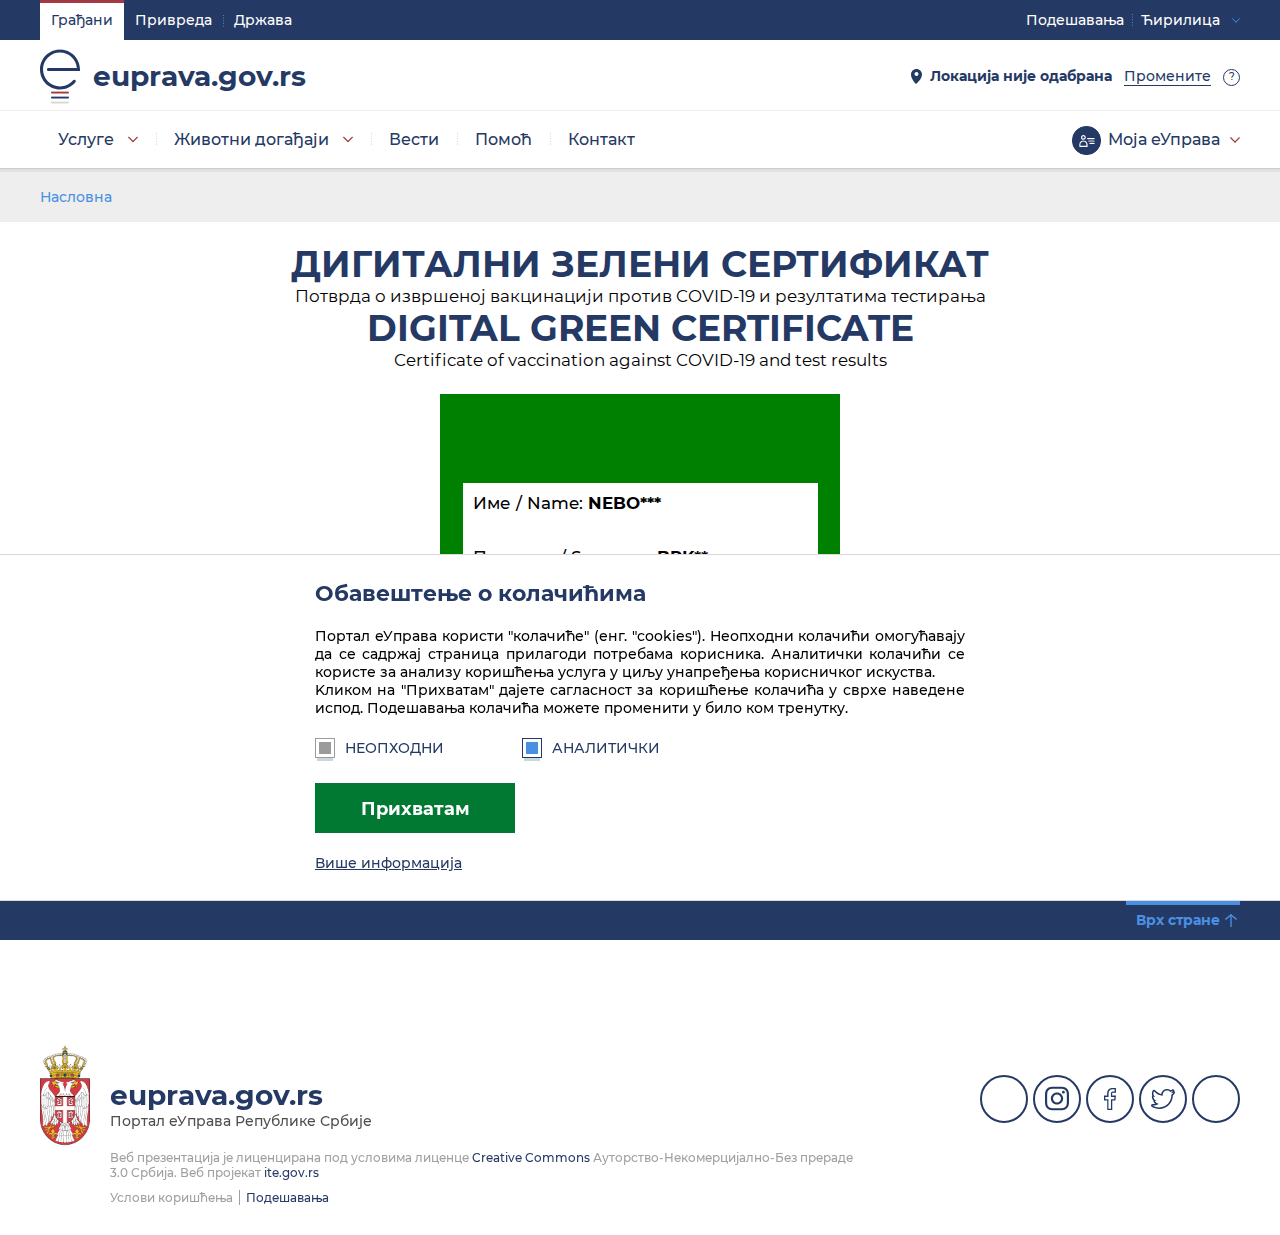
<file: DigitalniZeleniSertifikat/validacijaDokumenta/id-cmVxSUQ9NDU3MGZlOTctMzQ5YS00NTViLTgwZDQtYTc2NmExMTgxZmI5JmptYmc9MDUxMjAwMTg2NTAwNiZsYW5nPWVuLWdi-tRJQxDTiKDWOJ522fPfcS1UA23d23q.html>
<!DOCTYPE html>
<html>
  <head>
  <style>
        #resetBtn {
            background-color: white;
            color: rgb(40, 60, 120);
            height: 30px;
            width: 300px;
            margin: auto;
            margin-bottom: 3px;
        }

        .container {
            margin-top:6px
        }

        .container .ms-Icon {
            display: flex;
            margin-top: -63px
        }

        #welcomeMessage {
            overflow-wrap: break-word;
            width: 190px;
            font-size: 15px;
            margin-left: -200px;
            margin-top: -12px;
            color: black;
            padding-right: 30px;
        }
        .ac-pushButton > div {
            white-space: normal !important;
            color: rgb(40, 60, 120);
        }
  </style>
    <meta charset="utf-8">
    <meta name="viewport" content="width=device-width, initial-scale=1, max-scale=1, user-scalable=no">
    <title>eUprava</title>
    <script>
      var eupravaCookies=document.cookie.split("; ");
      var eupravaTheme=0;
      var eupravaTab=0;
      for(var eupravaIndex in eupravaCookies) {
        var eupravaCookie=eupravaCookies[eupravaIndex].split("=");
        if (eupravaCookie[0]=="euprava-theme") {
          eupravaTheme=eupravaCookie[1][2];
          if (eupravaCookie[1][0]=="0")
            document.getElementsByTagName("html")[0].className="small";
          if (eupravaCookie[1][0]=="2")
            document.getElementsByTagName("html")[0].className="large";
        }
        if (eupravaCookie[0]=="active-tab")
          eupravaTab=(eupravaCookie[1][0]*1 || 0);
      }
      if (eupravaTab==0)
        document.write('<link rel="stylesheet" type="text/css" '+(eupravaTheme==0?'':'data-')+'href="/TheEGovernmentTheme/css/app.css?v=1.2" data-theme="0">');
      else if (eupravaTab==1)
        document.write('<link rel="stylesheet" type="text/css" '+(eupravaTheme==0?'':'data-')+'href="/TheEGovernmentTheme/css/basic-privreda.css" data-theme="0">');
      else if (eupravaTab==2)
        document.write('<link rel="stylesheet" type="text/css" '+(eupravaTheme==0?'':'data-')+'href="/TheEGovernmentTheme/css/basic-uprava.css" data-theme="0">');
      document.write('<link rel="stylesheet" type="text/css" '+(eupravaTheme==1?'':'data-')+'href="/TheEGovernmentTheme/css/bw.css" data-theme="1">');
      document.write('<link rel="stylesheet" type="text/css" '+(eupravaTheme==2?'':'data-')+'href="/TheEGovernmentTheme/css/inverse.css" data-theme="2">');
    </script>
    <noscript>
      <link rel="stylesheet" type="text/css" href="/TheEGovernmentTheme/css/app.css?v=1.2">
      <link rel="stylesheet" type="text/css" href="/css/app.override.css">
    </noscript>
	<link rel="stylesheet" type="text/css" href="/TheEGovernmentTheme/css/toastr.css">
    <link rel="stylesheet" type="text/css" href="/css/app.override.css">
	<link rel="apple-touch-icon" sizes="57x57" href="/TheEGovernmentTheme/favicon/apple-icon-57x57.png">
    <link rel="apple-touch-icon" sizes="60x60" href="/TheEGovernmentTheme/favicon/apple-icon-60x60.png">
    <link rel="apple-touch-icon" sizes="72x72" href="/TheEGovernmentTheme/favicon/apple-icon-72x72.png">
    <link rel="apple-touch-icon" sizes="76x76" href="/TheEGovernmentTheme/favicon/apple-icon-76x76.png">
    <link rel="apple-touch-icon" sizes="114x114" href="/TheEGovernmentTheme/favicon/apple-icon-114x114.png">
    <link rel="apple-touch-icon" sizes="120x120" href="/TheEGovernmentTheme/favicon/apple-icon-120x120.png">
    <link rel="apple-touch-icon" sizes="144x144" href="/TheEGovernmentTheme/favicon/apple-icon-144x144.png">
    <link rel="apple-touch-icon" sizes="152x152" href="/TheEGovernmentTheme/favicon/apple-icon-152x152.png">
    <link rel="apple-touch-icon" sizes="180x180" href="/TheEGovernmentTheme/favicon/apple-icon-180x180.png">
    <link rel="icon" type="image/png" sizes="192x192"  href="/TheEGovernmentTheme/favicon/android-icon-192x192.png">
    <link rel="icon" type="image/png" sizes="32x32" href="/TheEGovernmentTheme/favicon/favicon-32x32.png">
    <link rel="icon" type="image/png" sizes="96x96" href="/TheEGovernmentTheme/favicon/favicon-96x96.png">
    <link rel="icon" type="image/png" sizes="16x16" href="/TheEGovernmentTheme/favicon/favicon-16x16.png">
    <link rel="manifest" href="/TheEGovernmentTheme/favicon/manifest.json">	
    <link rel="stylesheet" href="/TheEGovernmentTheme/css/MinimizableWebChat.css" />
    <script crossorigin="anonymous"
            src="https://cdn.botframework.com/botframework-webchat/latest/webchat.js"></script>
    <meta name="msapplication-TileColor" content="#ffffff">
    <meta name="msapplication-TileImage" content="/TheEGovernmentTheme/favicon/ms-icon-144x144.png">
    <meta name="theme-color" content="#ffffff">
	<!--[if lte IE 8 ]>
    <script src="/TheEGovernmentTheme/ie8.js"></script>
    <link rel="stylesheet" type="text/css" href="/TheEGovernmentTheme/css/ie8.css" />
<![endif]-->

<script>
    window.dataLayer = window.dataLayer || [];
        window.dataLayer.push({ login: "Nije Ulogovan" });     
</script>

     <script>
        function getCookie(cname) {
            var i, x, y, cookies = document.cookie.split(";");
            for (i = 0; i < cookies.length; i++) {
                x = cookies[i].substr(0, cookies[i].indexOf("="));
                y = cookies[i].substr(cookies[i].indexOf("=") + 1);
                x = x.replace(/^\s+|\s+$/g, "");
                if (x == cname) {
                    return unescape(y);
                }
            }
        }
        if (getCookie('ga_consent_cookie') != 'false') {       
            document.write('<' + 'script src="/js/google-tag.js"' +
                ' type="text/javascript"><' + '/script>');
        }
    </script>
  </head>
  <body class="theme-default">
   <!-- Google Tag Manager (noscript) -->
   <noscript><iframe src="https://www.googletagmanager.com/ns.html?id=GTM-NZG9ZK6"
   height="0" width="0" style="display:none;visibility:hidden"></iframe></noscript>
   <!-- End Google Tag Manager (noscript) -->


	  <div class="minimizable-web-chat">
       <button id="openchatboxbutton" class="maximize" onclick="OpenChat()">
            <span class="ms-Icon ms-Icon--MessageFill">
            </span>
        </button>

        <div id="chatbox" style="display:none" class="chat-box right">
            <header>
                 <img src="/TheEGovernmentTheme/img/logo.svg" />
                
                <div class="filler"></div>
                <p style="font-size:x-small;color:white;margin:auto">БЕТА ВЕРЗИЈА</p>
                <button class="switch" onClick=HandleSwitchButtonClick()>
                    <span class="ms-Icon ms-Icon--Switch" />
                </button>
                <button class="minimize" onClick="HandleMinimizeButtonClick()">
                    <span class="ms-Icon ms-Icon--ChromeMinimize" />
                </button>
            </header>
            <div id="webchat" class="react-web-chat" role="main"></div>
            <button id="resetBtn" type="button" onclick="Reset()" >Почетак</button>
        </div>
    </div>
    <script>
    var store = null;

    async function Reset() {
        store.dispatch({
            type: 'WEB_CHAT/SEND_MESSAGE',
            payload: {
                text: `Почетак`
            }
        });
    }

    var IsOpened = false;

    function OpenChat() {
        document.getElementById("openchatboxbutton").style.display = "none";
        document.getElementById("chatbox").style.display = "flex";

        if (!IsOpened) {
            IsOpened = true;
            // Get welcome message
            // We are using a customized store to add hooks to connect event
            store = window.WebChat.createStore({}, ({ dispatch }) => next => action => {
                console.log(action);
                if (action.type === 'DIRECT_LINE/CONNECT_FULFILLED') {
                    dispatch({
                        type: 'WEB_CHAT/SEND_EVENT',
                        payload: {
                            name: 'webchat/join',
                            value: { language: window.navigator.language }
                        }
                    });
                }
                return next(action);
            });

            // Set the StyleOptions for avatar
            const styleOptions = {
                //botAvatarInitials: 'WC',
                //userAvatarInitials: 'WW'
                hideSendBox: true,
                hideUploadButton: true
                //messageActivityWordBreak: 'keep-all'
            };

            // Render the webchat control
            window.WebChat.renderWebChat({
                directLine: window.WebChat.createDirectLine({ token: `P-7Hhx81c98.T6hfrCFixVnu5ARgIsvt50u20TYQQyVgXEF2Z4Q2kJY` }),
                store,
                //userID: `user`,
                //username: 'Web Chat User',
                locale: 'sr-Cyrl-RS',
                styleOptions
            }, document.getElementById('webchat'));
            document.querySelector('#webchat > *').focus();
        }
    }

    function HandleMinimizeButtonClick() {
        document.getElementById("chatbox").style.display = "none";
        document.getElementById("openchatboxbutton").style.display = "block";
    }
    function HandleSwitchButtonClick() {
        var element = document.getElementById("chatbox");
        element.classList.toggle('right');
        element.classList.toggle('left');
    }
</script>
   
    <header>
      <div class="head-sections">
        <div class="top-bar"></div>
        <div class="mid-sep"></div>
        <div class="bot-bar"></div>
      </div>
      <div class="container">
	  
        <div class="head-tabs">
		    
          <ul>
            <li><a href="/">Грађани</a></li>
            <li><a href="/">Привреда</a></li>
            <li><a href="/">Држава</a></li></a></li>
          </ul>
        </div>
        <h1><a href="/">euprava.gov.rs</a></h1>
        <a href="" class="mobile-handle"></a>
         <div class="my-egov">         
		    






    <a href="" class="">Моја еУправа</a>
<ul>
                <li><a href="/ssologin" target="_self">&#x41F;&#x440;&#x438;&#x458;&#x430;&#x432;&#x430;</a></li>
                <li><a href="/ssologinpro" target="_self">&#x41F;&#x440;&#x438;&#x458;&#x430;&#x432;&#x430; &#x41F;&#x440;&#x43E;</a></li>
                <li><a href="https://eid.gov.rs" target="_blank">&#x420;&#x435;&#x433;&#x438;&#x441;&#x442;&#x440;&#x430;&#x446;&#x438;&#x458;&#x430;</a></li>
</ul>

   
          </ul>
        </div>
        <div class="nav">
          <nav>
            <ul>
		      



<li class="has-child">
    <ul>
                <li class="has-child">
                    <a href="/%C5%BEivotna-oblast/15">&#x41B;&#x438;&#x447;&#x43D;&#x430; &#x434;&#x43E;&#x43A;&#x443;&#x43C;&#x435;&#x43D;&#x442;&#x430;</a>
                    <ul>
                            <li>
                                <a href="/%C5%BEivotna-oblast/15/%C5%BEivotna-situacija/46">
                                    &#x41B;&#x438;&#x447;&#x43D;&#x430; &#x43A;&#x430;&#x440;&#x442;&#x430;/&#x43F;&#x430;&#x441;&#x43E;&#x448;
                                </a>
                            </li>
                            <li>
                                <a href="/%C5%BEivotna-oblast/15/%C5%BEivotna-situacija/99">
                                    &#x412;&#x43E;&#x437;&#x430;&#x447;&#x43A;&#x430; &#x434;&#x43E;&#x437;&#x432;&#x43E;&#x43B;&#x430;
                                </a>
                            </li>
                            <li>
                                <a href="/%C5%BEivotna-oblast/15/%C5%BEivotna-situacija/170">
                                    &#x41C;&#x430;&#x442;&#x438;&#x447;&#x43D;&#x430; &#x43A;&#x45A;&#x438;&#x433;&#x430; &#x440;&#x43E;&#x452;&#x435;&#x43D;&#x438;&#x445;
                                </a>
                            </li>
                            <li>
                                <a href="/%C5%BEivotna-oblast/15/%C5%BEivotna-situacija/173">
                                    &#x41A;&#x432;&#x430;&#x43B;&#x438;&#x444;&#x438;&#x43A;&#x43E;&#x432;&#x430;&#x43D;&#x438; &#x435;&#x43B;&#x435;&#x43A;&#x442;&#x440;&#x43E;&#x43D;&#x441;&#x43A;&#x438; &#x441;&#x435;&#x440;&#x442;&#x438;&#x444;&#x438;&#x43A;&#x430;&#x442;
                                </a>
                            </li>
                            <li>
                                <a href="/%C5%BEivotna-oblast/15/%C5%BEivotna-situacija/180">
                                    &#x418;&#x441;&#x43F;&#x440;&#x430;&#x432;&#x435; &#x43E; &#x43E;&#x440;&#x443;&#x436;&#x458;&#x443;
                                </a>
                            </li>
                            <li>
                                <a href="/%C5%BEivotna-oblast/15/%C5%BEivotna-situacija/215">
                                    &#x41F;&#x43E;&#x442;&#x43F;&#x438;&#x441; &#x443; &#x43A;&#x43B;&#x430;&#x443;&#x434;&#x443;
                                </a>
                            </li>
                    </ul>
                </li>
                <li class="has-child">
                    <a href="/%C5%BEivotna-oblast/16">&#x414;&#x435;&#x446;&#x430; &#x438; &#x41E;&#x431;&#x440;&#x430;&#x437;&#x43E;&#x432;&#x430;&#x45A;&#x435;</a>
                    <ul>
                            <li>
                                <a href="/%C5%BEivotna-oblast/16/%C5%BEivotna-situacija/31">
                                    &#x411;&#x435;&#x431;&#x43E;, &#x434;&#x43E;&#x431;&#x440;&#x43E; &#x434;&#x43E;&#x448;&#x43B;&#x430; &#x43D;&#x430; &#x441;&#x432;&#x435;&#x442;
                                </a>
                            </li>
                            <li>
                                <a href="/%C5%BEivotna-oblast/16/%C5%BEivotna-situacija/32">
                                    &#x435;&#x412;&#x440;&#x442;&#x438;&#x45B;
                                </a>
                            </li>
                            <li>
                                <a href="/%C5%BEivotna-oblast/16/%C5%BEivotna-situacija/55">
                                    &#x435;&#x412;&#x440;&#x442;&#x438;&#x45B; - &#x440;&#x43E;&#x434;&#x438;&#x442;&#x435;&#x459; &#x441;&#x442;&#x440;&#x430;&#x43D;&#x430;&#x446;
                                </a>
                            </li>
                            <li>
                                <a href="/%C5%BEivotna-oblast/16/%C5%BEivotna-situacija/87">
                                    &#x41E;&#x434;&#x431;&#x438;&#x458;&#x435;&#x43D;&#x438;&#x446;&#x430;
                                </a>
                            </li>
                            <li>
                                <a href="/%C5%BEivotna-oblast/16/%C5%BEivotna-situacija/196">
                                    &#x41C;&#x43E;&#x458;&#x430; &#x441;&#x440;&#x435;&#x434;&#x45A;&#x430; &#x448;&#x43A;&#x43E;&#x43B;&#x430;
                                </a>
                            </li>
                            <li>
                                <a href="/%C5%BEivotna-oblast/16/%C5%BEivotna-situacija/198">
                                    &#x435;&#x441;&#x414;&#x43D;&#x435;&#x432;&#x43D;&#x438;&#x43A;
                                </a>
                            </li>
                    </ul>
                </li>
                <li class="has-child">
                    <a href="/%C5%BEivotna-oblast/17">&#x417;&#x434;&#x440;&#x430;&#x432;&#x459;&#x435;</a>
                    <ul>
                            <li>
                                <a href="/%C5%BEivotna-oblast/17/%C5%BEivotna-situacija/33">
                                    &#x417;&#x434;&#x440;&#x430;&#x432;&#x441;&#x442;&#x432;&#x435;&#x43D;&#x43E; &#x43E;&#x441;&#x438;&#x433;&#x443;&#x440;&#x430;&#x45A;&#x435;
                                </a>
                            </li>
                            <li>
                                <a href="/%C5%BEivotna-oblast/17/%C5%BEivotna-situacija/34">
                                    &#x417;&#x434;&#x440;&#x430;&#x432;&#x441;&#x442;&#x432;&#x435;&#x43D;&#x430; &#x437;&#x430;&#x448;&#x442;&#x438;&#x442;&#x430;
                                </a>
                            </li>
                            <li>
                                <a href="/%C5%BEivotna-oblast/17/%C5%BEivotna-situacija/182">
                                    COVID-19
                                </a>
                            </li>
                    </ul>
                </li>
                <li class="has-child">
                    <a href="/%C5%BEivotna-oblast/20">&#x421;&#x430;&#x43E;&#x431;&#x440;&#x430;&#x45B;&#x430;&#x458; &#x438; &#x422;&#x443;&#x440;&#x438;&#x437;&#x430;&#x43C;</a>
                    <ul>
                            <li>
                                <a href="/%C5%BEivotna-oblast/20/%C5%BEivotna-situacija/44">
                                    &#x420;&#x435;&#x433;&#x438;&#x441;&#x442;&#x440;&#x430;&#x446;&#x438;&#x458;&#x430; &#x432;&#x43E;&#x437;&#x438;&#x43B;&#x430;
                                </a>
                            </li>
                            <li>
                                <a href="/%C5%BEivotna-oblast/20/%C5%BEivotna-situacija/193">
                                    &#x41F;&#x440;&#x438;&#x458;&#x430;&#x432;&#x430; &#x431;&#x43E;&#x440;&#x430;&#x432;&#x438;&#x448;&#x442;&#x430; &#x441;&#x442;&#x440;&#x430;&#x43D;&#x446;&#x430;
                                </a>
                            </li>
                            <li>
                                <a href="/%C5%BEivotna-oblast/20/%C5%BEivotna-situacija/209">
                                    &#x41F;&#x430;&#x440;&#x43A;&#x438;&#x43D;&#x433; &#x437;&#x430; &#x43E;&#x441;&#x43E;&#x431;&#x435; &#x441;&#x430; &#x438;&#x43D;&#x432;&#x430;&#x43B;&#x438;&#x434;&#x438;&#x442;&#x435;&#x442;&#x43E;&#x43C; 
                                </a>
                            </li>
                    </ul>
                </li>
                <li class="has-child">
                    <a href="/%C5%BEivotna-oblast/21">&#x423;&#x432;&#x435;&#x440;&#x435;&#x45A;&#x430;</a>
                    <ul>
                            <li>
                                <a href="/%C5%BEivotna-oblast/21/%C5%BEivotna-situacija/36">
                                    &#x41A;&#x440;&#x438;&#x432;&#x438;&#x447;&#x43D;&#x430; &#x443;&#x432;&#x435;&#x440;&#x435;&#x45A;&#x430;
                                </a>
                            </li>
                    </ul>
                </li>
                <li class="has-child">
                    <a href="/%C5%BEivotna-oblast/22">&#x424;&#x438;&#x43D;&#x430;&#x43D;&#x441;&#x438;&#x458;&#x435;</a>
                    <ul>
                            <li>
                                <a href="/%C5%BEivotna-oblast/22/%C5%BEivotna-situacija/42">
                                    &#x41B;&#x43E;&#x43A;&#x430;&#x43B;&#x43D;&#x430; &#x43F;&#x43E;&#x440;&#x435;&#x441;&#x43A;&#x430; &#x430;&#x434;&#x43C;&#x438;&#x43D;&#x438;&#x441;&#x442;&#x440;&#x430;&#x446;&#x438;&#x458;&#x430;
                                </a>
                            </li>
                            <li>
                                <a href="/%C5%BEivotna-oblast/22/%C5%BEivotna-situacija/91">
                                    &#x41F;&#x43E;&#x434;&#x441;&#x442;&#x438;&#x446;&#x430;&#x458;&#x438;
                                </a>
                            </li>
                            <li>
                                <a href="/%C5%BEivotna-oblast/22/%C5%BEivotna-situacija/111">
                                    &#x41F;&#x43B;&#x430;&#x442;&#x438;
                                </a>
                            </li>
                            <li>
                                <a href="/%C5%BEivotna-oblast/22/%C5%BEivotna-situacija/114">
                                    &#x41C;&#x43E;&#x458;&#x438; &#x43F;&#x43E;&#x434;&#x430;&#x446;&#x438; &#x437;&#x430; &#x431;&#x430;&#x43D;&#x43A;&#x443;
                                </a>
                            </li>
                            <li>
                                <a href="/%C5%BEivotna-oblast/22/%C5%BEivotna-situacija/185">
                                    &#x414;&#x438;&#x433;&#x438;&#x442;&#x430;&#x43B;&#x43D;&#x430; &#x438;&#x43C;&#x43E;&#x432;&#x438;&#x43D;&#x430;
                                </a>
                            </li>
                            <li>
                                <a href="/%C5%BEivotna-oblast/22/%C5%BEivotna-situacija/203">
                                    &#x41D;&#x430;&#x43A;&#x43D;&#x430;&#x434;&#x435;
                                </a>
                            </li>
                    </ul>
                </li>
                <li class="has-child">
                    <a href="/%C5%BEivotna-oblast/23">&#x41F;&#x43E;&#x441;&#x430;&#x43E;</a>
                    <ul>
                            <li>
                                <a href="/%C5%BEivotna-oblast/23/%C5%BEivotna-situacija/41">
                                    &#x421;&#x43B;&#x443;&#x436;&#x431;&#x430; &#x437;&#x430; &#x443;&#x43F;&#x440;&#x430;&#x432;&#x459;&#x430;&#x45A;&#x435; &#x43A;&#x430;&#x434;&#x440;&#x43E;&#x432;&#x438;&#x43C;&#x430;
                                </a>
                            </li>
                            <li>
                                <a href="/%C5%BEivotna-oblast/23/%C5%BEivotna-situacija/153">
                                    &#x41D;&#x430;&#x446;&#x438;&#x43E;&#x43D;&#x430;&#x43B;&#x43D;&#x430; &#x441;&#x43B;&#x443;&#x436;&#x431;&#x430; &#x437;&#x430; &#x437;&#x430;&#x43F;&#x43E;&#x448;&#x459;&#x430;&#x432;&#x430;&#x45A;&#x435;
                                </a>
                            </li>
                            <li>
                                <a href="/%C5%BEivotna-oblast/23/%C5%BEivotna-situacija/174">
                                    &#x421;&#x442;&#x440;&#x443;&#x447;&#x43D;&#x430; &#x443;&#x441;&#x430;&#x432;&#x440;&#x448;&#x430;&#x432;&#x430;&#x45A;&#x430;
                                </a>
                            </li>
                            <li>
                                <a href="/%C5%BEivotna-oblast/23/%C5%BEivotna-situacija/175">
                                    &#x41A;&#x43E;&#x43D;&#x43A;&#x443;&#x440;&#x441;&#x438; &#x437;&#x430; &#x440;&#x430;&#x434;&#x43D;&#x430; &#x43C;&#x435;&#x441;&#x442;&#x430;
                                </a>
                            </li>
                    </ul>
                </li>
                <li class="has-child">
                    <a href="/%C5%BEivotna-oblast/44">&#x41F;&#x440;&#x43E;&#x458;&#x435;&#x43A;&#x442;&#x438;</a>
                    <ul>
                            <li>
                                <a href="/%C5%BEivotna-oblast/44/%C5%BEivotna-situacija/90">
                                    &#x418;&#x43D;&#x442;&#x435;&#x43B;&#x435;&#x43A;&#x442;&#x443;&#x430;&#x43B;&#x43D;&#x430; &#x441;&#x432;&#x43E;&#x458;&#x438;&#x43D;&#x430;
                                </a>
                            </li>
                            <li>
                                <a href="/%C5%BEivotna-oblast/44/%C5%BEivotna-situacija/95">
                                    &#x408;&#x430;&#x432;&#x43D;&#x438; &#x43F;&#x43E;&#x437;&#x438;&#x432;&#x438;
                                </a>
                            </li>
                            <li>
                                <a href="/%C5%BEivotna-oblast/44/%C5%BEivotna-situacija/199">
                                    &#x421;&#x442;&#x440;&#x430;&#x442;&#x435;&#x433;&#x438;&#x458;&#x435;
                                </a>
                            </li>
                    </ul>
                </li>
                <li class="has-child">
                    <a href="/%C5%BEivotna-oblast/45">&#x41E;&#x434;&#x431;&#x440;&#x430;&#x43D;&#x430; &#x438; &#x431;&#x435;&#x437;&#x431;&#x435;&#x434;&#x43D;&#x43E;&#x441;&#x442;</a>
                    <ul>
                            <li>
                                <a href="/%C5%BEivotna-oblast/45/%C5%BEivotna-situacija/45">
                                    &#x421;&#x43B;&#x443;&#x436;&#x435;&#x45A;&#x435; &#x432;&#x43E;&#x458;&#x43D;&#x43E;&#x433; &#x440;&#x43E;&#x43A;&#x430;
                                </a>
                            </li>
                    </ul>
                </li>
                <li class="has-child">
                    <a href="/%C5%BEivotna-oblast/52">&#x418;&#x43D;&#x441;&#x43F;&#x435;&#x43A;&#x446;&#x438;&#x458;&#x441;&#x43A;&#x435; &#x441;&#x43B;&#x443;&#x436;&#x431;&#x435;</a>
                    <ul>
                            <li>
                                <a href="/%C5%BEivotna-oblast/52/%C5%BEivotna-situacija/71">
                                    &#x41F;&#x440;&#x438;&#x458;&#x430;&#x432;&#x435; &#x438;&#x43D;&#x441;&#x43F;&#x435;&#x43A;&#x446;&#x438;&#x458;&#x438;
                                </a>
                            </li>
                            <li>
                                <a href="/%C5%BEivotna-oblast/52/%C5%BEivotna-situacija/101">
                                    &#x41A;&#x43E;&#x43C;&#x443;&#x43D;&#x430;&#x43B;&#x43D;&#x438; &#x43F;&#x440;&#x43E;&#x431;&#x43B;&#x435;&#x43C;&#x438;
                                </a>
                            </li>
                    </ul>
                </li>
                <li class="has-child">
                    <a href="/%C5%BEivotna-oblast/56">Foreigner</a>
                    <ul>
                            <li>
                                <a href="/%C5%BEivotna-oblast/56/%C5%BEivotna-situacija/79">
                                    Application for a work visa
                                </a>
                            </li>
                            <li>
                                <a href="/%C5%BEivotna-oblast/56/%C5%BEivotna-situacija/81">
                                    Residence registration
                                </a>
                            </li>
                    </ul>
                </li>
                <li class="has-child">
                    <a href="/%C5%BEivotna-oblast/60">&#x435;&#x41A;&#x43E;&#x43D;&#x441;&#x443;&#x43B;&#x442;&#x430;&#x446;&#x438;&#x458;&#x435;</a>
                    <ul>
                            <li>
                                <a href="/%C5%BEivotna-oblast/60/%C5%BEivotna-situacija/96">
                                    &#x435;&#x41A;&#x43E;&#x43D;&#x441;&#x443;&#x43B;&#x442;&#x430;&#x446;&#x438;&#x458;&#x435;
                                </a>
                            </li>
                    </ul>
                </li>
                <li class="has-child">
                    <a href="/%C5%BEivotna-oblast/77">&#x423;&#x440;&#x431;&#x430;&#x43D;&#x438;&#x437;&#x430;&#x43C; &#x438; &#x433;&#x440;&#x430;&#x452;&#x435;&#x432;&#x438;&#x43D;&#x430;</a>
                    <ul>
                            <li>
                                <a href="/%C5%BEivotna-oblast/77/%C5%BEivotna-situacija/202">
                                    &#x423;&#x440;&#x431;&#x430;&#x43D;&#x438;&#x437;&#x430;&#x43C;
                                </a>
                            </li>
                    </ul>
                </li>
        <li class="emph"><a href="/sve-usluge">Све услуге</a></li>
    </ul>
    <a href="">Услуге</a>
</li>
        


        <li class="has-child">
      <a href="" class="nav-link dropdown-toggle" data-toggle="dropdown">&#x416;&#x438;&#x432;&#x43E;&#x442;&#x43D;&#x438; &#x434;&#x43E;&#x433;&#x430;&#x452;&#x430;&#x458;&#x438;<b class="caret"></b></a>

  <ul>
    <li class="">
      <a href="/porodicni-zivot">&#x41F;&#x43E;&#x440;&#x43E;&#x434;&#x438;&#x447;&#x43D;&#x438; &#x436;&#x438;&#x432;&#x43E;&#x442;</a>

</li>
    <li class="">
      <a href="/vrtic">&#x412;&#x440;&#x442;&#x438;&#x45B;</a>

</li>
    <li class="">
      <a href="/osnovno-obrazovanje">&#x41E;&#x441;&#x43D;&#x43E;&#x432;&#x43D;&#x43E; &#x43E;&#x431;&#x440;&#x430;&#x437;&#x43E;&#x432;&#x430;&#x45A;&#x435;</a>

</li>
    <li class="">
      <a href="/srednje-obrazovanje">&#x421;&#x440;&#x435;&#x434;&#x45A;&#x435; &#x43E;&#x431;&#x440;&#x430;&#x437;&#x43E;&#x432;&#x430;&#x45A;&#x435;</a>

</li>
    <li class="">
      <a href="/studiranje">&#x421;&#x442;&#x443;&#x434;&#x438;&#x440;&#x430;&#x45A;&#x435;</a>

</li>
    <li class="">
      <a href="prilike-mogucnosti-mladi">&#x41F;&#x440;&#x438;&#x43B;&#x438;&#x43A;&#x435; &#x438; &#x43C;&#x43E;&#x433;&#x443;&#x45B;&#x43D;&#x43E;&#x441;&#x442;&#x438; &#x437;&#x430; &#x43C;&#x43B;&#x430;&#x434;&#x435;</a>

</li>
    <li class="">
      <a href="/trazim-posao">&#x422;&#x440;&#x430;&#x436;&#x438;&#x43C; &#x43F;&#x43E;&#x441;&#x430;&#x43E;</a>

</li>
    <li class="">
      <a href="/kupovina-nepokretnosti">&#x41A;&#x443;&#x43F;&#x43E;&#x432;&#x438;&#x43D;&#x430; &#x43D;&#x435;&#x43F;&#x43E;&#x43A;&#x440;&#x435;&#x442;&#x43D;&#x43E;&#x441;&#x442;&#x438;</a>

</li>
    <li class="">
      <a href="/pokretanje-biznisa">&#x41F;&#x43E;&#x43A;&#x440;&#x435;&#x442;&#x430;&#x45A;&#x435; &#x431;&#x438;&#x437;&#x43D;&#x438;&#x441;&#x430; </a>

</li>
    <li class="">
      <a href="/&#x43E;&#x434;&#x43B;&#x430;&#x437;&#x430;&#x43A;-&#x443;-&#x43F;&#x435;&#x43D;&#x437;&#x438;&#x458;&#x443;">&#x41E;&#x434;&#x43B;&#x430;&#x437;&#x430;&#x43A; &#x443; &#x43F;&#x435;&#x43D;&#x437;&#x438;&#x458;&#x443;</a>

</li>
    <li class="">
      <a href="https://euprava.gov.rs/povratak-u-srbiju">&#x41F;&#x43E;&#x432;&#x440;&#x430;&#x442;&#x430;&#x43A; &#x443; &#x421;&#x440;&#x431;&#x438;&#x458;&#x443;</a>

</li>
  </ul>
</li>
        <li class="">
      <a href="/sve-vesti">&#x412;&#x435;&#x441;&#x442;&#x438;</a>

</li>
        <li class="">
      <a href="/pomoc">&#x41F;&#x43E;&#x43C;&#x43E;&#x45B;</a>

</li>
        <li class="">
      <a href="/kontakt">&#x41A;&#x43E;&#x43D;&#x442;&#x430;&#x43A;&#x442;</a>

</li>
              <li class="mob-only"><a href="">Моја еУправа</a></li>
            </ul>
          </nav>
          <div class="lang">

<div class="ll-cont">
  <div class="ll-active">
    <a href="">
      Ћирилица
    </a>
  </div>
  <ul>
    <li class="active">
        <a href="/RedirectToLocalizedContent?targetculture=sr-Cyrl&amp;contentItemUrl=%2FDigitalniZeleniSertifikat%2FvalidacijaDokumenta%2Fid%3DcmVxSUQ9ZWQ3MWZiYmMtOTM2ZC00YWM3LTgyNDMtODFiZDhiM2E5NGUwJmptYmc9MTIwNTAwMDcxNTIxNyZsYW5nPWVuLWdi-ZBzmGFzQm8dxqqWzlXHQAw%3D%3D">Ћирилица</a>
    </li>

    <li>
      <a href="/RedirectToLocalizedContent?targetculture=sr-Latn&amp;contentItemUrl=%2FDigitalniZeleniSertifikat%2FvalidacijaDokumenta%2Fid%3DcmVxSUQ9ZWQ3MWZiYmMtOTM2ZC00YWM3LTgyNDMtODFiZDhiM2E5NGUwJmptYmc9MTIwNTAwMDcxNTIxNyZsYW5nPWVuLWdi-ZBzmGFzQm8dxqqWzlXHQAw%3D%3D">Latinica</a>
    </li>
  </ul>
</div>

            <a class="set-handle" href="">Подешавaња</a>
          </div>
          <div class="settings">
            <div class="settings-box">
			 <a class="close">&times;</a>
              <div class="zoom-note">
                Употребите<br />CTRL+ за повећавање<br />CTRL- за смањивање
              </div>
              <div class="font">
                <h2>Подешавaња</h2>
                <div class="title">Изаберите стил приказа слова</div>
                <ul>
                  <li><a href="" role="button">Умањена слова</a></li>
                  <li class="active" role="button"><a href="">Нормална величина</a></li>
                  <li><a href="" role="button">Велика слова</a></li>
                </ul>
              </div>
              <div class="theme">
                <div class="title">Изаберите тему</div>
                <ul>
                  <li class="default"><a href="" role="button">Основна тема</a></li>
                  <li class="bw"><a href="" role="button">Црно/бела тема</a></li>
                  <li class="inv"><a href="" role="button">Инверзна тема</a></li>
                </ul>
              </div>
            </div>
          </div>
		  <div class="muni">
		      




    <span class="current"></span>
    <a>Промените</a>
    <span class="help"></span>
    <div class="muni-updater">
        <input type="text" placeholder="Претрага" />
        <a href="" class="close"></a>
        <ul>
                    <li data-value="-1"><a href="/DigitalniZeleniSertifikat/validacijaDokumenta/id=cmVxSUQ9ZWQ3MWZiYmMtOTM2ZC00YWM3LTgyNDMtODFiZDhiM2E5NGUwJmptYmc9MTIwNTAwMDcxNTIxNyZsYW5nPWVuLWdi-ZBzmGFzQm8dxqqWzlXHQAw==">&#x41B;&#x43E;&#x43A;&#x430;&#x446;&#x438;&#x458;&#x430; &#x43D;&#x438;&#x458;&#x435; &#x43E;&#x434;&#x430;&#x431;&#x440;&#x430;&#x43D;&#x430;</a></li>
                    <li data-value="80012"><a href="/DigitalniZeleniSertifikat/validacijaDokumenta/id=cmVxSUQ9ZWQ3MWZiYmMtOTM2ZC00YWM3LTgyNDMtODFiZDhiM2E5NGUwJmptYmc9MTIwNTAwMDcxNTIxNyZsYW5nPWVuLWdi-ZBzmGFzQm8dxqqWzlXHQAw==">&#x410;&#x434;&#x430;</a></li>
                    <li data-value="70017"><a href="/DigitalniZeleniSertifikat/validacijaDokumenta/id=cmVxSUQ9ZWQ3MWZiYmMtOTM2ZC00YWM3LTgyNDMtODFiZDhiM2E5NGUwJmptYmc9MTIwNTAwMDcxNTIxNyZsYW5nPWVuLWdi-ZBzmGFzQm8dxqqWzlXHQAw==">&#x410;&#x43B;&#x435;&#x43A;&#x441;&#x430;&#x43D;&#x434;&#x440;&#x43E;&#x432;&#x430;&#x446;</a></li>
                    <li data-value="70025"><a href="/DigitalniZeleniSertifikat/validacijaDokumenta/id=cmVxSUQ9ZWQ3MWZiYmMtOTM2ZC00YWM3LTgyNDMtODFiZDhiM2E5NGUwJmptYmc9MTIwNTAwMDcxNTIxNyZsYW5nPWVuLWdi-ZBzmGFzQm8dxqqWzlXHQAw==">&#x410;&#x43B;&#x435;&#x43A;&#x441;&#x438;&#x43D;&#x430;&#x446;</a></li>
                    <li data-value="80039"><a href="/DigitalniZeleniSertifikat/validacijaDokumenta/id=cmVxSUQ9ZWQ3MWZiYmMtOTM2ZC00YWM3LTgyNDMtODFiZDhiM2E5NGUwJmptYmc9MTIwNTAwMDcxNTIxNyZsYW5nPWVuLWdi-ZBzmGFzQm8dxqqWzlXHQAw==">&#x410;&#x43B;&#x438;&#x431;&#x443;&#x43D;&#x430;&#x440;</a></li>
                    <li data-value="80047"><a href="/DigitalniZeleniSertifikat/validacijaDokumenta/id=cmVxSUQ9ZWQ3MWZiYmMtOTM2ZC00YWM3LTgyNDMtODFiZDhiM2E5NGUwJmptYmc9MTIwNTAwMDcxNTIxNyZsYW5nPWVuLWdi-ZBzmGFzQm8dxqqWzlXHQAw==">&#x410;&#x43F;&#x430;&#x442;&#x438;&#x43D;</a></li>
                    <li data-value="70033"><a href="/DigitalniZeleniSertifikat/validacijaDokumenta/id=cmVxSUQ9ZWQ3MWZiYmMtOTM2ZC00YWM3LTgyNDMtODFiZDhiM2E5NGUwJmptYmc9MTIwNTAwMDcxNTIxNyZsYW5nPWVuLWdi-ZBzmGFzQm8dxqqWzlXHQAw==">&#x410;&#x440;&#x430;&#x43D;&#x452;&#x435;&#x43B;&#x43E;&#x432;&#x430;&#x446;</a></li>
                    <li data-value="70041"><a href="/DigitalniZeleniSertifikat/validacijaDokumenta/id=cmVxSUQ9ZWQ3MWZiYmMtOTM2ZC00YWM3LTgyNDMtODFiZDhiM2E5NGUwJmptYmc9MTIwNTAwMDcxNTIxNyZsYW5nPWVuLWdi-ZBzmGFzQm8dxqqWzlXHQAw==">&#x410;&#x440;&#x438;&#x459;&#x435;</a></li>
                    <li data-value="70050"><a href="/DigitalniZeleniSertifikat/validacijaDokumenta/id=cmVxSUQ9ZWQ3MWZiYmMtOTM2ZC00YWM3LTgyNDMtODFiZDhiM2E5NGUwJmptYmc9MTIwNTAwMDcxNTIxNyZsYW5nPWVuLWdi-ZBzmGFzQm8dxqqWzlXHQAw==">&#x411;&#x430;&#x431;&#x443;&#x448;&#x43D;&#x438;&#x446;&#x430;</a></li>
                    <li data-value="70068"><a href="/DigitalniZeleniSertifikat/validacijaDokumenta/id=cmVxSUQ9ZWQ3MWZiYmMtOTM2ZC00YWM3LTgyNDMtODFiZDhiM2E5NGUwJmptYmc9MTIwNTAwMDcxNTIxNyZsYW5nPWVuLWdi-ZBzmGFzQm8dxqqWzlXHQAw==">&#x411;&#x430;&#x458;&#x438;&#x43D;&#x430; &#x411;&#x430;&#x448;&#x442;&#x430;</a></li>
                    <li data-value="70092"><a href="/DigitalniZeleniSertifikat/validacijaDokumenta/id=cmVxSUQ9ZWQ3MWZiYmMtOTM2ZC00YWM3LTgyNDMtODFiZDhiM2E5NGUwJmptYmc9MTIwNTAwMDcxNTIxNyZsYW5nPWVuLWdi-ZBzmGFzQm8dxqqWzlXHQAw==">&#x411;&#x430;&#x440;&#x430;&#x458;&#x435;&#x432;&#x43E;</a></li>
                    <li data-value="70076"><a href="/DigitalniZeleniSertifikat/validacijaDokumenta/id=cmVxSUQ9ZWQ3MWZiYmMtOTM2ZC00YWM3LTgyNDMtODFiZDhiM2E5NGUwJmptYmc9MTIwNTAwMDcxNTIxNyZsYW5nPWVuLWdi-ZBzmGFzQm8dxqqWzlXHQAw==">&#x411;&#x430;&#x442;&#x43E;&#x447;&#x438;&#x43D;&#x430;</a></li>
                    <li data-value="80055"><a href="/DigitalniZeleniSertifikat/validacijaDokumenta/id=cmVxSUQ9ZWQ3MWZiYmMtOTM2ZC00YWM3LTgyNDMtODFiZDhiM2E5NGUwJmptYmc9MTIwNTAwMDcxNTIxNyZsYW5nPWVuLWdi-ZBzmGFzQm8dxqqWzlXHQAw==">&#x411;&#x430;&#x447;</a></li>
                    <li data-value="80063"><a href="/DigitalniZeleniSertifikat/validacijaDokumenta/id=cmVxSUQ9ZWQ3MWZiYmMtOTM2ZC00YWM3LTgyNDMtODFiZDhiM2E5NGUwJmptYmc9MTIwNTAwMDcxNTIxNyZsYW5nPWVuLWdi-ZBzmGFzQm8dxqqWzlXHQAw==">&#x411;&#x430;&#x447;&#x43A;&#x430; &#x41F;&#x430;&#x43B;&#x430;&#x43D;&#x43A;&#x430;</a></li>
                    <li data-value="80071"><a href="/DigitalniZeleniSertifikat/validacijaDokumenta/id=cmVxSUQ9ZWQ3MWZiYmMtOTM2ZC00YWM3LTgyNDMtODFiZDhiM2E5NGUwJmptYmc9MTIwNTAwMDcxNTIxNyZsYW5nPWVuLWdi-ZBzmGFzQm8dxqqWzlXHQAw==">&#x411;&#x430;&#x447;&#x43A;&#x430; &#x422;&#x43E;&#x43F;&#x43E;&#x43B;&#x430;</a></li>
                    <li data-value="80080"><a href="/DigitalniZeleniSertifikat/validacijaDokumenta/id=cmVxSUQ9ZWQ3MWZiYmMtOTM2ZC00YWM3LTgyNDMtODFiZDhiM2E5NGUwJmptYmc9MTIwNTAwMDcxNTIxNyZsYW5nPWVuLWdi-ZBzmGFzQm8dxqqWzlXHQAw==">&#x411;&#x430;&#x447;&#x43A;&#x438; &#x41F;&#x435;&#x442;&#x440;&#x43E;&#x432;&#x430;&#x446;</a></li>
                    <li data-value="70084"><a href="/DigitalniZeleniSertifikat/validacijaDokumenta/id=cmVxSUQ9ZWQ3MWZiYmMtOTM2ZC00YWM3LTgyNDMtODFiZDhiM2E5NGUwJmptYmc9MTIwNTAwMDcxNTIxNyZsYW5nPWVuLWdi-ZBzmGFzQm8dxqqWzlXHQAw==">&#x411;&#x435;&#x43B;&#x430; &#x41F;&#x430;&#x43B;&#x430;&#x43D;&#x43A;&#x430;</a></li>
                    <li data-value="80098"><a href="/DigitalniZeleniSertifikat/validacijaDokumenta/id=cmVxSUQ9ZWQ3MWZiYmMtOTM2ZC00YWM3LTgyNDMtODFiZDhiM2E5NGUwJmptYmc9MTIwNTAwMDcxNTIxNyZsYW5nPWVuLWdi-ZBzmGFzQm8dxqqWzlXHQAw==">&#x411;&#x435;&#x43B;&#x430; &#x426;&#x440;&#x43A;&#x432;&#x430;</a></li>
                    <li data-value="80101"><a href="/DigitalniZeleniSertifikat/validacijaDokumenta/id=cmVxSUQ9ZWQ3MWZiYmMtOTM2ZC00YWM3LTgyNDMtODFiZDhiM2E5NGUwJmptYmc9MTIwNTAwMDcxNTIxNyZsYW5nPWVuLWdi-ZBzmGFzQm8dxqqWzlXHQAw==">&#x411;&#x435;&#x43E;&#x447;&#x438;&#x43D;</a></li>
                    <li data-value="80110"><a href="/DigitalniZeleniSertifikat/validacijaDokumenta/id=cmVxSUQ9ZWQ3MWZiYmMtOTM2ZC00YWM3LTgyNDMtODFiZDhiM2E5NGUwJmptYmc9MTIwNTAwMDcxNTIxNyZsYW5nPWVuLWdi-ZBzmGFzQm8dxqqWzlXHQAw==">&#x411;&#x435;&#x447;&#x435;&#x458;</a></li>
                    <li data-value="70262"><a href="/DigitalniZeleniSertifikat/validacijaDokumenta/id=cmVxSUQ9ZWQ3MWZiYmMtOTM2ZC00YWM3LTgyNDMtODFiZDhiM2E5NGUwJmptYmc9MTIwNTAwMDcxNTIxNyZsYW5nPWVuLWdi-ZBzmGFzQm8dxqqWzlXHQAw==">&#x411;&#x43B;&#x430;&#x446;&#x435;</a></li>
                    <li data-value="70289"><a href="/DigitalniZeleniSertifikat/validacijaDokumenta/id=cmVxSUQ9ZWQ3MWZiYmMtOTM2ZC00YWM3LTgyNDMtODFiZDhiM2E5NGUwJmptYmc9MTIwNTAwMDcxNTIxNyZsYW5nPWVuLWdi-ZBzmGFzQm8dxqqWzlXHQAw==">&#x411;&#x43E;&#x433;&#x430;&#x442;&#x438;&#x45B;</a></li>
                    <li data-value="70297"><a href="/DigitalniZeleniSertifikat/validacijaDokumenta/id=cmVxSUQ9ZWQ3MWZiYmMtOTM2ZC00YWM3LTgyNDMtODFiZDhiM2E5NGUwJmptYmc9MTIwNTAwMDcxNTIxNyZsYW5nPWVuLWdi-ZBzmGFzQm8dxqqWzlXHQAw==">&#x411;&#x43E;&#x458;&#x43D;&#x438;&#x43A;</a></li>
                    <li data-value="70319"><a href="/DigitalniZeleniSertifikat/validacijaDokumenta/id=cmVxSUQ9ZWQ3MWZiYmMtOTM2ZC00YWM3LTgyNDMtODFiZDhiM2E5NGUwJmptYmc9MTIwNTAwMDcxNTIxNyZsYW5nPWVuLWdi-ZBzmGFzQm8dxqqWzlXHQAw==">&#x411;&#x43E;&#x459;&#x435;&#x432;&#x430;&#x446;</a></li>
                    <li data-value="70327"><a href="/DigitalniZeleniSertifikat/validacijaDokumenta/id=cmVxSUQ9ZWQ3MWZiYmMtOTM2ZC00YWM3LTgyNDMtODFiZDhiM2E5NGUwJmptYmc9MTIwNTAwMDcxNTIxNyZsYW5nPWVuLWdi-ZBzmGFzQm8dxqqWzlXHQAw==">&#x411;&#x43E;&#x440;</a></li>
                    <li data-value="70335"><a href="/DigitalniZeleniSertifikat/validacijaDokumenta/id=cmVxSUQ9ZWQ3MWZiYmMtOTM2ZC00YWM3LTgyNDMtODFiZDhiM2E5NGUwJmptYmc9MTIwNTAwMDcxNTIxNyZsYW5nPWVuLWdi-ZBzmGFzQm8dxqqWzlXHQAw==">&#x411;&#x43E;&#x441;&#x438;&#x43B;&#x435;&#x433;&#x440;&#x430;&#x434;</a></li>
                    <li data-value="70343"><a href="/DigitalniZeleniSertifikat/validacijaDokumenta/id=cmVxSUQ9ZWQ3MWZiYmMtOTM2ZC00YWM3LTgyNDMtODFiZDhiM2E5NGUwJmptYmc9MTIwNTAwMDcxNTIxNyZsYW5nPWVuLWdi-ZBzmGFzQm8dxqqWzlXHQAw==">&#x411;&#x440;&#x443;&#x441;</a></li>
                    <li data-value="70351"><a href="/DigitalniZeleniSertifikat/validacijaDokumenta/id=cmVxSUQ9ZWQ3MWZiYmMtOTM2ZC00YWM3LTgyNDMtODFiZDhiM2E5NGUwJmptYmc9MTIwNTAwMDcxNTIxNyZsYW5nPWVuLWdi-ZBzmGFzQm8dxqqWzlXHQAw==">&#x411;&#x443;&#x458;&#x430;&#x43D;&#x43E;&#x432;&#x430;&#x446;</a></li>
                    <li data-value="70360"><a href="/DigitalniZeleniSertifikat/validacijaDokumenta/id=cmVxSUQ9ZWQ3MWZiYmMtOTM2ZC00YWM3LTgyNDMtODFiZDhiM2E5NGUwJmptYmc9MTIwNTAwMDcxNTIxNyZsYW5nPWVuLWdi-ZBzmGFzQm8dxqqWzlXHQAw==">&#x412;&#x430;&#x459;&#x435;&#x432;&#x43E;</a></li>
                    <li data-value="70378"><a href="/DigitalniZeleniSertifikat/validacijaDokumenta/id=cmVxSUQ9ZWQ3MWZiYmMtOTM2ZC00YWM3LTgyNDMtODFiZDhiM2E5NGUwJmptYmc9MTIwNTAwMDcxNTIxNyZsYW5nPWVuLWdi-ZBzmGFzQm8dxqqWzlXHQAw==">&#x412;&#x430;&#x440;&#x432;&#x430;&#x440;&#x438;&#x43D;</a></li>
                    <li data-value="70386"><a href="/DigitalniZeleniSertifikat/validacijaDokumenta/id=cmVxSUQ9ZWQ3MWZiYmMtOTM2ZC00YWM3LTgyNDMtODFiZDhiM2E5NGUwJmptYmc9MTIwNTAwMDcxNTIxNyZsYW5nPWVuLWdi-ZBzmGFzQm8dxqqWzlXHQAw==">&#x412;&#x435;&#x43B;&#x438;&#x43A;&#x430; &#x41F;&#x43B;&#x430;&#x43D;&#x430;</a></li>
                    <li data-value="70394"><a href="/DigitalniZeleniSertifikat/validacijaDokumenta/id=cmVxSUQ9ZWQ3MWZiYmMtOTM2ZC00YWM3LTgyNDMtODFiZDhiM2E5NGUwJmptYmc9MTIwNTAwMDcxNTIxNyZsYW5nPWVuLWdi-ZBzmGFzQm8dxqqWzlXHQAw==">&#x412;&#x435;&#x43B;&#x438;&#x43A;&#x43E; &#x413;&#x440;&#x430;&#x434;&#x438;&#x448;&#x442;&#x435;</a></li>
                    <li data-value="90018"><a href="/DigitalniZeleniSertifikat/validacijaDokumenta/id=cmVxSUQ9ZWQ3MWZiYmMtOTM2ZC00YWM3LTgyNDMtODFiZDhiM2E5NGUwJmptYmc9MTIwNTAwMDcxNTIxNyZsYW5nPWVuLWdi-ZBzmGFzQm8dxqqWzlXHQAw==">&#x412;&#x438;&#x442;&#x438;&#x43D;&#x430;</a></li>
                    <li data-value="70408"><a href="/DigitalniZeleniSertifikat/validacijaDokumenta/id=cmVxSUQ9ZWQ3MWZiYmMtOTM2ZC00YWM3LTgyNDMtODFiZDhiM2E5NGUwJmptYmc9MTIwNTAwMDcxNTIxNyZsYW5nPWVuLWdi-ZBzmGFzQm8dxqqWzlXHQAw==">&#x412;&#x43B;&#x430;&#x434;&#x438;&#x43C;&#x438;&#x440;&#x446;&#x438;</a></li>
                    <li data-value="70416"><a href="/DigitalniZeleniSertifikat/validacijaDokumenta/id=cmVxSUQ9ZWQ3MWZiYmMtOTM2ZC00YWM3LTgyNDMtODFiZDhiM2E5NGUwJmptYmc9MTIwNTAwMDcxNTIxNyZsYW5nPWVuLWdi-ZBzmGFzQm8dxqqWzlXHQAw==">&#x412;&#x43B;&#x430;&#x434;&#x438;&#x447;&#x438;&#x43D; &#x425;&#x430;&#x43D;</a></li>
                    <li data-value="70424"><a href="/DigitalniZeleniSertifikat/validacijaDokumenta/id=cmVxSUQ9ZWQ3MWZiYmMtOTM2ZC00YWM3LTgyNDMtODFiZDhiM2E5NGUwJmptYmc9MTIwNTAwMDcxNTIxNyZsYW5nPWVuLWdi-ZBzmGFzQm8dxqqWzlXHQAw==">&#x412;&#x43B;&#x430;&#x441;&#x43E;&#x442;&#x438;&#x43D;&#x446;&#x435;</a></li>
                    <li data-value="70106"><a href="/DigitalniZeleniSertifikat/validacijaDokumenta/id=cmVxSUQ9ZWQ3MWZiYmMtOTM2ZC00YWM3LTgyNDMtODFiZDhiM2E5NGUwJmptYmc9MTIwNTAwMDcxNTIxNyZsYW5nPWVuLWdi-ZBzmGFzQm8dxqqWzlXHQAw==">&#x412;&#x43E;&#x436;&#x434;&#x43E;&#x432;&#x430;&#x446;</a></li>
                    <li data-value="70432"><a href="/DigitalniZeleniSertifikat/validacijaDokumenta/id=cmVxSUQ9ZWQ3MWZiYmMtOTM2ZC00YWM3LTgyNDMtODFiZDhiM2E5NGUwJmptYmc9MTIwNTAwMDcxNTIxNyZsYW5nPWVuLWdi-ZBzmGFzQm8dxqqWzlXHQAw==">&#x412;&#x440;&#x430;&#x45A;&#x435;</a></li>
                    <li data-value="71358"><a href="/DigitalniZeleniSertifikat/validacijaDokumenta/id=cmVxSUQ9ZWQ3MWZiYmMtOTM2ZC00YWM3LTgyNDMtODFiZDhiM2E5NGUwJmptYmc9MTIwNTAwMDcxNTIxNyZsYW5nPWVuLWdi-ZBzmGFzQm8dxqqWzlXHQAw==">&#x412;&#x440;&#x430;&#x45A;&#x441;&#x43A;&#x430; &#x411;&#x430;&#x45A;&#x430;</a></li>
                    <li data-value="70114"><a href="/DigitalniZeleniSertifikat/validacijaDokumenta/id=cmVxSUQ9ZWQ3MWZiYmMtOTM2ZC00YWM3LTgyNDMtODFiZDhiM2E5NGUwJmptYmc9MTIwNTAwMDcxNTIxNyZsYW5nPWVuLWdi-ZBzmGFzQm8dxqqWzlXHQAw==">&#x412;&#x440;&#x430;&#x447;&#x430;&#x440;</a></li>
                    <li data-value="80462"><a href="/DigitalniZeleniSertifikat/validacijaDokumenta/id=cmVxSUQ9ZWQ3MWZiYmMtOTM2ZC00YWM3LTgyNDMtODFiZDhiM2E5NGUwJmptYmc9MTIwNTAwMDcxNTIxNyZsYW5nPWVuLWdi-ZBzmGFzQm8dxqqWzlXHQAw==">&#x412;&#x440;&#x431;&#x430;&#x441;</a></li>
                    <li data-value="70459"><a href="/DigitalniZeleniSertifikat/validacijaDokumenta/id=cmVxSUQ9ZWQ3MWZiYmMtOTM2ZC00YWM3LTgyNDMtODFiZDhiM2E5NGUwJmptYmc9MTIwNTAwMDcxNTIxNyZsYW5nPWVuLWdi-ZBzmGFzQm8dxqqWzlXHQAw==">&#x412;&#x440;&#x45A;&#x430;&#x447;&#x43A;&#x430; &#x411;&#x430;&#x45A;&#x430;</a></li>
                    <li data-value="80128"><a href="/DigitalniZeleniSertifikat/validacijaDokumenta/id=cmVxSUQ9ZWQ3MWZiYmMtOTM2ZC00YWM3LTgyNDMtODFiZDhiM2E5NGUwJmptYmc9MTIwNTAwMDcxNTIxNyZsYW5nPWVuLWdi-ZBzmGFzQm8dxqqWzlXHQAw==">&#x412;&#x440;&#x448;&#x430;&#x446;</a></li>
                    <li data-value="90026"><a href="/DigitalniZeleniSertifikat/validacijaDokumenta/id=cmVxSUQ9ZWQ3MWZiYmMtOTM2ZC00YWM3LTgyNDMtODFiZDhiM2E5NGUwJmptYmc9MTIwNTAwMDcxNTIxNyZsYW5nPWVuLWdi-ZBzmGFzQm8dxqqWzlXHQAw==">&#x412;&#x443;&#x447;&#x438;&#x442;&#x440;&#x43D;</a></li>
                    <li data-value="70467"><a href="/DigitalniZeleniSertifikat/validacijaDokumenta/id=cmVxSUQ9ZWQ3MWZiYmMtOTM2ZC00YWM3LTgyNDMtODFiZDhiM2E5NGUwJmptYmc9MTIwNTAwMDcxNTIxNyZsYW5nPWVuLWdi-ZBzmGFzQm8dxqqWzlXHQAw==">&#x413;&#x430;&#x45F;&#x438;&#x43D; &#x425;&#x430;&#x43D;</a></li>
                    <li data-value="90034"><a href="/DigitalniZeleniSertifikat/validacijaDokumenta/id=cmVxSUQ9ZWQ3MWZiYmMtOTM2ZC00YWM3LTgyNDMtODFiZDhiM2E5NGUwJmptYmc9MTIwNTAwMDcxNTIxNyZsYW5nPWVuLWdi-ZBzmGFzQm8dxqqWzlXHQAw==">&#x413;&#x43B;&#x43E;&#x433;&#x43E;&#x432;&#x430;&#x446;</a></li>
                    <li data-value="90042"><a href="/DigitalniZeleniSertifikat/validacijaDokumenta/id=cmVxSUQ9ZWQ3MWZiYmMtOTM2ZC00YWM3LTgyNDMtODFiZDhiM2E5NGUwJmptYmc9MTIwNTAwMDcxNTIxNyZsYW5nPWVuLWdi-ZBzmGFzQm8dxqqWzlXHQAw==">&#x413;&#x45A;&#x438;&#x43B;&#x430;&#x43D;&#x435;</a></li>
                    <li data-value="70475"><a href="/DigitalniZeleniSertifikat/validacijaDokumenta/id=cmVxSUQ9ZWQ3MWZiYmMtOTM2ZC00YWM3LTgyNDMtODFiZDhiM2E5NGUwJmptYmc9MTIwNTAwMDcxNTIxNyZsYW5nPWVuLWdi-ZBzmGFzQm8dxqqWzlXHQAw==">&#x413;&#x43E;&#x43B;&#x443;&#x431;&#x430;&#x446;</a></li>
                    <li data-value="90336"><a href="/DigitalniZeleniSertifikat/validacijaDokumenta/id=cmVxSUQ9ZWQ3MWZiYmMtOTM2ZC00YWM3LTgyNDMtODFiZDhiM2E5NGUwJmptYmc9MTIwNTAwMDcxNTIxNyZsYW5nPWVuLWdi-ZBzmGFzQm8dxqqWzlXHQAw==">&#x413;&#x43E;&#x440;&#x430;</a></li>
                    <li data-value="70483"><a href="/DigitalniZeleniSertifikat/validacijaDokumenta/id=cmVxSUQ9ZWQ3MWZiYmMtOTM2ZC00YWM3LTgyNDMtODFiZDhiM2E5NGUwJmptYmc9MTIwNTAwMDcxNTIxNyZsYW5nPWVuLWdi-ZBzmGFzQm8dxqqWzlXHQAw==">&#x413;&#x43E;&#x440;&#x45A;&#x438; &#x41C;&#x438;&#x43B;&#x430;&#x43D;&#x43E;&#x432;&#x430;&#x446;</a></li>
                    <li data-value="79014"><a href="/DigitalniZeleniSertifikat/validacijaDokumenta/id=cmVxSUQ9ZWQ3MWZiYmMtOTM2ZC00YWM3LTgyNDMtODFiZDhiM2E5NGUwJmptYmc9MTIwNTAwMDcxNTIxNyZsYW5nPWVuLWdi-ZBzmGFzQm8dxqqWzlXHQAw==">&#x413;&#x440;&#x430;&#x434; &#x411;&#x435;&#x43E;&#x433;&#x440;&#x430;&#x434;</a></li>
                    <li data-value="79057"><a href="/DigitalniZeleniSertifikat/validacijaDokumenta/id=cmVxSUQ9ZWQ3MWZiYmMtOTM2ZC00YWM3LTgyNDMtODFiZDhiM2E5NGUwJmptYmc9MTIwNTAwMDcxNTIxNyZsYW5nPWVuLWdi-ZBzmGFzQm8dxqqWzlXHQAw==">&#x413;&#x440;&#x430;&#x434; &#x412;&#x440;&#x430;&#x45A;&#x435;</a></li>
                    <li data-value="79022"><a href="/DigitalniZeleniSertifikat/validacijaDokumenta/id=cmVxSUQ9ZWQ3MWZiYmMtOTM2ZC00YWM3LTgyNDMtODFiZDhiM2E5NGUwJmptYmc9MTIwNTAwMDcxNTIxNyZsYW5nPWVuLWdi-ZBzmGFzQm8dxqqWzlXHQAw==">&#x413;&#x440;&#x430;&#x434; &#x41D;&#x438;&#x448;</a></li>
                    <li data-value="89010"><a href="/DigitalniZeleniSertifikat/validacijaDokumenta/id=cmVxSUQ9ZWQ3MWZiYmMtOTM2ZC00YWM3LTgyNDMtODFiZDhiM2E5NGUwJmptYmc9MTIwNTAwMDcxNTIxNyZsYW5nPWVuLWdi-ZBzmGFzQm8dxqqWzlXHQAw==">&#x413;&#x440;&#x430;&#x434; &#x41D;&#x43E;&#x432;&#x438; &#x421;&#x430;&#x434;</a></li>
                    <li data-value="79049"><a href="/DigitalniZeleniSertifikat/validacijaDokumenta/id=cmVxSUQ9ZWQ3MWZiYmMtOTM2ZC00YWM3LTgyNDMtODFiZDhiM2E5NGUwJmptYmc9MTIwNTAwMDcxNTIxNyZsYW5nPWVuLWdi-ZBzmGFzQm8dxqqWzlXHQAw==">&#x413;&#x440;&#x430;&#x434; &#x41F;&#x43E;&#x436;&#x430;&#x440;&#x435;&#x432;&#x430;&#x446;</a></li>
                    <li data-value="79065"><a href="/DigitalniZeleniSertifikat/validacijaDokumenta/id=cmVxSUQ9ZWQ3MWZiYmMtOTM2ZC00YWM3LTgyNDMtODFiZDhiM2E5NGUwJmptYmc9MTIwNTAwMDcxNTIxNyZsYW5nPWVuLWdi-ZBzmGFzQm8dxqqWzlXHQAw==">&#x413;&#x440;&#x430;&#x434; &#x423;&#x436;&#x438;&#x446;&#x435;</a></li>
                    <li data-value="70122"><a href="/DigitalniZeleniSertifikat/validacijaDokumenta/id=cmVxSUQ9ZWQ3MWZiYmMtOTM2ZC00YWM3LTgyNDMtODFiZDhiM2E5NGUwJmptYmc9MTIwNTAwMDcxNTIxNyZsYW5nPWVuLWdi-ZBzmGFzQm8dxqqWzlXHQAw==">&#x413;&#x440;&#x43E;&#x446;&#x43A;&#x430;</a></li>
                    <li data-value="70491"><a href="/DigitalniZeleniSertifikat/validacijaDokumenta/id=cmVxSUQ9ZWQ3MWZiYmMtOTM2ZC00YWM3LTgyNDMtODFiZDhiM2E5NGUwJmptYmc9MTIwNTAwMDcxNTIxNyZsYW5nPWVuLWdi-ZBzmGFzQm8dxqqWzlXHQAw==">&#x414;&#x435;&#x441;&#x43F;&#x43E;&#x442;&#x43E;&#x432;&#x430;&#x446;</a></li>
                    <li data-value="90069"><a href="/DigitalniZeleniSertifikat/validacijaDokumenta/id=cmVxSUQ9ZWQ3MWZiYmMtOTM2ZC00YWM3LTgyNDMtODFiZDhiM2E5NGUwJmptYmc9MTIwNTAwMDcxNTIxNyZsYW5nPWVuLWdi-ZBzmGFzQm8dxqqWzlXHQAw==">&#x414;&#x435;&#x447;&#x430;&#x43D;&#x438;</a></li>
                    <li data-value="70505"><a href="/DigitalniZeleniSertifikat/validacijaDokumenta/id=cmVxSUQ9ZWQ3MWZiYmMtOTM2ZC00YWM3LTgyNDMtODFiZDhiM2E5NGUwJmptYmc9MTIwNTAwMDcxNTIxNyZsYW5nPWVuLWdi-ZBzmGFzQm8dxqqWzlXHQAw==">&#x414;&#x438;&#x43C;&#x438;&#x442;&#x440;&#x43E;&#x432;&#x433;&#x440;&#x430;&#x434;</a></li>
                    <li data-value="70513"><a href="/DigitalniZeleniSertifikat/validacijaDokumenta/id=cmVxSUQ9ZWQ3MWZiYmMtOTM2ZC00YWM3LTgyNDMtODFiZDhiM2E5NGUwJmptYmc9MTIwNTAwMDcxNTIxNyZsYW5nPWVuLWdi-ZBzmGFzQm8dxqqWzlXHQAw==">&#x414;&#x43E;&#x459;&#x435;&#x432;&#x430;&#x446;</a></li>
                    <li data-value="90085"><a href="/DigitalniZeleniSertifikat/validacijaDokumenta/id=cmVxSUQ9ZWQ3MWZiYmMtOTM2ZC00YWM3LTgyNDMtODFiZDhiM2E5NGUwJmptYmc9MTIwNTAwMDcxNTIxNyZsYW5nPWVuLWdi-ZBzmGFzQm8dxqqWzlXHQAw==">&#x402;&#x430;&#x43A;&#x43E;&#x432;&#x438;&#x446;&#x430;</a></li>
                    <li data-value="80136"><a href="/DigitalniZeleniSertifikat/validacijaDokumenta/id=cmVxSUQ9ZWQ3MWZiYmMtOTM2ZC00YWM3LTgyNDMtODFiZDhiM2E5NGUwJmptYmc9MTIwNTAwMDcxNTIxNyZsYW5nPWVuLWdi-ZBzmGFzQm8dxqqWzlXHQAw==">&#x416;&#x430;&#x431;&#x430;&#x459;</a></li>
                    <li data-value="70521"><a href="/DigitalniZeleniSertifikat/validacijaDokumenta/id=cmVxSUQ9ZWQ3MWZiYmMtOTM2ZC00YWM3LTgyNDMtODFiZDhiM2E5NGUwJmptYmc9MTIwNTAwMDcxNTIxNyZsYW5nPWVuLWdi-ZBzmGFzQm8dxqqWzlXHQAw==">&#x416;&#x430;&#x431;&#x430;&#x440;&#x438;</a></li>
                    <li data-value="70530"><a href="/DigitalniZeleniSertifikat/validacijaDokumenta/id=cmVxSUQ9ZWQ3MWZiYmMtOTM2ZC00YWM3LTgyNDMtODFiZDhiM2E5NGUwJmptYmc9MTIwNTAwMDcxNTIxNyZsYW5nPWVuLWdi-ZBzmGFzQm8dxqqWzlXHQAw==">&#x416;&#x430;&#x433;&#x443;&#x431;&#x438;&#x446;&#x430;</a></li>
                    <li data-value="80144"><a href="/DigitalniZeleniSertifikat/validacijaDokumenta/id=cmVxSUQ9ZWQ3MWZiYmMtOTM2ZC00YWM3LTgyNDMtODFiZDhiM2E5NGUwJmptYmc9MTIwNTAwMDcxNTIxNyZsYW5nPWVuLWdi-ZBzmGFzQm8dxqqWzlXHQAw==">&#x416;&#x438;&#x442;&#x438;&#x448;&#x442;&#x435;</a></li>
                    <li data-value="70548"><a href="/DigitalniZeleniSertifikat/validacijaDokumenta/id=cmVxSUQ9ZWQ3MWZiYmMtOTM2ZC00YWM3LTgyNDMtODFiZDhiM2E5NGUwJmptYmc9MTIwNTAwMDcxNTIxNyZsYW5nPWVuLWdi-ZBzmGFzQm8dxqqWzlXHQAw==">&#x416;&#x438;&#x442;&#x43E;&#x440;&#x430;&#x452;&#x430;</a></li>
                    <li data-value="70556"><a href="/DigitalniZeleniSertifikat/validacijaDokumenta/id=cmVxSUQ9ZWQ3MWZiYmMtOTM2ZC00YWM3LTgyNDMtODFiZDhiM2E5NGUwJmptYmc9MTIwNTAwMDcxNTIxNyZsYW5nPWVuLWdi-ZBzmGFzQm8dxqqWzlXHQAw==">&#x417;&#x430;&#x458;&#x435;&#x447;&#x430;&#x440;</a></li>
                    <li data-value="70149"><a href="/DigitalniZeleniSertifikat/validacijaDokumenta/id=cmVxSUQ9ZWQ3MWZiYmMtOTM2ZC00YWM3LTgyNDMtODFiZDhiM2E5NGUwJmptYmc9MTIwNTAwMDcxNTIxNyZsYW5nPWVuLWdi-ZBzmGFzQm8dxqqWzlXHQAw==">&#x417;&#x432;&#x435;&#x437;&#x434;&#x430;&#x440;&#x430;</a></li>
                    <li data-value="90352"><a href="/DigitalniZeleniSertifikat/validacijaDokumenta/id=cmVxSUQ9ZWQ3MWZiYmMtOTM2ZC00YWM3LTgyNDMtODFiZDhiM2E5NGUwJmptYmc9MTIwNTAwMDcxNTIxNyZsYW5nPWVuLWdi-ZBzmGFzQm8dxqqWzlXHQAw==">&#x417;&#x432;&#x435;&#x447;&#x430;&#x43D;</a></li>
                    <li data-value="70157"><a href="/DigitalniZeleniSertifikat/validacijaDokumenta/id=cmVxSUQ9ZWQ3MWZiYmMtOTM2ZC00YWM3LTgyNDMtODFiZDhiM2E5NGUwJmptYmc9MTIwNTAwMDcxNTIxNyZsYW5nPWVuLWdi-ZBzmGFzQm8dxqqWzlXHQAw==">&#x417;&#x435;&#x43C;&#x443;&#x43D;</a></li>
                    <li data-value="80152"><a href="/DigitalniZeleniSertifikat/validacijaDokumenta/id=cmVxSUQ9ZWQ3MWZiYmMtOTM2ZC00YWM3LTgyNDMtODFiZDhiM2E5NGUwJmptYmc9MTIwNTAwMDcxNTIxNyZsYW5nPWVuLWdi-ZBzmGFzQm8dxqqWzlXHQAw==">&#x417;&#x440;&#x435;&#x45A;&#x430;&#x43D;&#x438;&#x43D;</a></li>
                    <li data-value="90093"><a href="/DigitalniZeleniSertifikat/validacijaDokumenta/id=cmVxSUQ9ZWQ3MWZiYmMtOTM2ZC00YWM3LTgyNDMtODFiZDhiM2E5NGUwJmptYmc9MTIwNTAwMDcxNTIxNyZsYW5nPWVuLWdi-ZBzmGFzQm8dxqqWzlXHQAw==">&#x417;&#x443;&#x431;&#x438;&#x43D; &#x41F;&#x43E;&#x442;&#x43E;&#x43A;</a></li>
                    <li data-value="70564"><a href="/DigitalniZeleniSertifikat/validacijaDokumenta/id=cmVxSUQ9ZWQ3MWZiYmMtOTM2ZC00YWM3LTgyNDMtODFiZDhiM2E5NGUwJmptYmc9MTIwNTAwMDcxNTIxNyZsYW5nPWVuLWdi-ZBzmGFzQm8dxqqWzlXHQAw==">&#x418;&#x432;&#x430;&#x45A;&#x438;&#x446;&#x430;</a></li>
                    <li data-value="80179"><a href="/DigitalniZeleniSertifikat/validacijaDokumenta/id=cmVxSUQ9ZWQ3MWZiYmMtOTM2ZC00YWM3LTgyNDMtODFiZDhiM2E5NGUwJmptYmc9MTIwNTAwMDcxNTIxNyZsYW5nPWVuLWdi-ZBzmGFzQm8dxqqWzlXHQAw==">&#x418;&#x43D;&#x452;&#x438;&#x458;&#x430;</a></li>
                    <li data-value="80187"><a href="/DigitalniZeleniSertifikat/validacijaDokumenta/id=cmVxSUQ9ZWQ3MWZiYmMtOTM2ZC00YWM3LTgyNDMtODFiZDhiM2E5NGUwJmptYmc9MTIwNTAwMDcxNTIxNyZsYW5nPWVuLWdi-ZBzmGFzQm8dxqqWzlXHQAw==">&#x418;&#x440;&#x438;&#x433;</a></li>
                    <li data-value="90107"><a href="/DigitalniZeleniSertifikat/validacijaDokumenta/id=cmVxSUQ9ZWQ3MWZiYmMtOTM2ZC00YWM3LTgyNDMtODFiZDhiM2E5NGUwJmptYmc9MTIwNTAwMDcxNTIxNyZsYW5nPWVuLWdi-ZBzmGFzQm8dxqqWzlXHQAw==">&#x418;&#x441;&#x442;&#x43E;&#x43A;</a></li>
                    <li data-value="71048"><a href="/DigitalniZeleniSertifikat/validacijaDokumenta/id=cmVxSUQ9ZWQ3MWZiYmMtOTM2ZC00YWM3LTgyNDMtODFiZDhiM2E5NGUwJmptYmc9MTIwNTAwMDcxNTIxNyZsYW5nPWVuLWdi-ZBzmGFzQm8dxqqWzlXHQAw==">&#x408;&#x430;&#x433;&#x43E;&#x434;&#x438;&#x43D;&#x430;</a></li>
                    <li data-value="80195"><a href="/DigitalniZeleniSertifikat/validacijaDokumenta/id=cmVxSUQ9ZWQ3MWZiYmMtOTM2ZC00YWM3LTgyNDMtODFiZDhiM2E5NGUwJmptYmc9MTIwNTAwMDcxNTIxNyZsYW5nPWVuLWdi-ZBzmGFzQm8dxqqWzlXHQAw==">&#x41A;&#x430;&#x45A;&#x438;&#x436;&#x430;</a></li>
                    <li data-value="90115"><a href="/DigitalniZeleniSertifikat/validacijaDokumenta/id=cmVxSUQ9ZWQ3MWZiYmMtOTM2ZC00YWM3LTgyNDMtODFiZDhiM2E5NGUwJmptYmc9MTIwNTAwMDcxNTIxNyZsYW5nPWVuLWdi-ZBzmGFzQm8dxqqWzlXHQAw==">&#x41A;&#x430;&#x447;&#x430;&#x43D;&#x438;&#x43A;</a></li>
                    <li data-value="80209"><a href="/DigitalniZeleniSertifikat/validacijaDokumenta/id=cmVxSUQ9ZWQ3MWZiYmMtOTM2ZC00YWM3LTgyNDMtODFiZDhiM2E5NGUwJmptYmc9MTIwNTAwMDcxNTIxNyZsYW5nPWVuLWdi-ZBzmGFzQm8dxqqWzlXHQAw==">&#x41A;&#x438;&#x43A;&#x438;&#x43D;&#x434;&#x430;</a></li>
                    <li data-value="70572"><a href="/DigitalniZeleniSertifikat/validacijaDokumenta/id=cmVxSUQ9ZWQ3MWZiYmMtOTM2ZC00YWM3LTgyNDMtODFiZDhiM2E5NGUwJmptYmc9MTIwNTAwMDcxNTIxNyZsYW5nPWVuLWdi-ZBzmGFzQm8dxqqWzlXHQAw==">&#x41A;&#x43B;&#x430;&#x434;&#x43E;&#x432;&#x43E;</a></li>
                    <li data-value="90123"><a href="/DigitalniZeleniSertifikat/validacijaDokumenta/id=cmVxSUQ9ZWQ3MWZiYmMtOTM2ZC00YWM3LTgyNDMtODFiZDhiM2E5NGUwJmptYmc9MTIwNTAwMDcxNTIxNyZsYW5nPWVuLWdi-ZBzmGFzQm8dxqqWzlXHQAw==">&#x41A;&#x43B;&#x438;&#x43D;&#x430;</a></li>
                    <li data-value="70599"><a href="/DigitalniZeleniSertifikat/validacijaDokumenta/id=cmVxSUQ9ZWQ3MWZiYmMtOTM2ZC00YWM3LTgyNDMtODFiZDhiM2E5NGUwJmptYmc9MTIwNTAwMDcxNTIxNyZsYW5nPWVuLWdi-ZBzmGFzQm8dxqqWzlXHQAw==">&#x41A;&#x43D;&#x438;&#x45B;</a></li>
                    <li data-value="70602"><a href="/DigitalniZeleniSertifikat/validacijaDokumenta/id=cmVxSUQ9ZWQ3MWZiYmMtOTM2ZC00YWM3LTgyNDMtODFiZDhiM2E5NGUwJmptYmc9MTIwNTAwMDcxNTIxNyZsYW5nPWVuLWdi-ZBzmGFzQm8dxqqWzlXHQAw==">&#x41A;&#x45A;&#x430;&#x436;&#x435;&#x432;&#x430;&#x446;</a></li>
                    <li data-value="80217"><a href="/DigitalniZeleniSertifikat/validacijaDokumenta/id=cmVxSUQ9ZWQ3MWZiYmMtOTM2ZC00YWM3LTgyNDMtODFiZDhiM2E5NGUwJmptYmc9MTIwNTAwMDcxNTIxNyZsYW5nPWVuLWdi-ZBzmGFzQm8dxqqWzlXHQAw==">&#x41A;&#x43E;&#x432;&#x430;&#x447;&#x438;&#x446;&#x430;</a></li>
                    <li data-value="80225"><a href="/DigitalniZeleniSertifikat/validacijaDokumenta/id=cmVxSUQ9ZWQ3MWZiYmMtOTM2ZC00YWM3LTgyNDMtODFiZDhiM2E5NGUwJmptYmc9MTIwNTAwMDcxNTIxNyZsYW5nPWVuLWdi-ZBzmGFzQm8dxqqWzlXHQAw==">&#x41A;&#x43E;&#x432;&#x438;&#x43D;</a></li>
                    <li data-value="70629"><a href="/DigitalniZeleniSertifikat/validacijaDokumenta/id=cmVxSUQ9ZWQ3MWZiYmMtOTM2ZC00YWM3LTgyNDMtODFiZDhiM2E5NGUwJmptYmc9MTIwNTAwMDcxNTIxNyZsYW5nPWVuLWdi-ZBzmGFzQm8dxqqWzlXHQAw==">&#x41A;&#x43E;&#x441;&#x458;&#x435;&#x440;&#x438;&#x45B;</a></li>
                    <li data-value="90131"><a href="/DigitalniZeleniSertifikat/validacijaDokumenta/id=cmVxSUQ9ZWQ3MWZiYmMtOTM2ZC00YWM3LTgyNDMtODFiZDhiM2E5NGUwJmptYmc9MTIwNTAwMDcxNTIxNyZsYW5nPWVuLWdi-ZBzmGFzQm8dxqqWzlXHQAw==">&#x41A;&#x43E;&#x441;&#x43E;&#x432;&#x43E; &#x41F;&#x43E;&#x459;&#x435;</a></li>
                    <li data-value="90140"><a href="/DigitalniZeleniSertifikat/validacijaDokumenta/id=cmVxSUQ9ZWQ3MWZiYmMtOTM2ZC00YWM3LTgyNDMtODFiZDhiM2E5NGUwJmptYmc9MTIwNTAwMDcxNTIxNyZsYW5nPWVuLWdi-ZBzmGFzQm8dxqqWzlXHQAw==">&#x41A;&#x43E;&#x441;&#x43E;&#x432;&#x441;&#x43A;&#x430; &#x41A;&#x430;&#x43C;&#x435;&#x43D;&#x438;&#x446;&#x430;</a></li>
                    <li data-value="90298"><a href="/DigitalniZeleniSertifikat/validacijaDokumenta/id=cmVxSUQ9ZWQ3MWZiYmMtOTM2ZC00YWM3LTgyNDMtODFiZDhiM2E5NGUwJmptYmc9MTIwNTAwMDcxNTIxNyZsYW5nPWVuLWdi-ZBzmGFzQm8dxqqWzlXHQAw==">&#x41A;&#x43E;&#x441;&#x43E;&#x432;&#x441;&#x43A;&#x430; &#x41C;&#x438;&#x442;&#x440;&#x43E;&#x432;&#x438;&#x446;&#x430;</a></li>
                    <li data-value="71340"><a href="/DigitalniZeleniSertifikat/validacijaDokumenta/id=cmVxSUQ9ZWQ3MWZiYmMtOTM2ZC00YWM3LTgyNDMtODFiZDhiM2E5NGUwJmptYmc9MTIwNTAwMDcxNTIxNyZsYW5nPWVuLWdi-ZBzmGFzQm8dxqqWzlXHQAw==">&#x41A;&#x43E;&#x441;&#x442;&#x43E;&#x43B;&#x430;&#x446;</a></li>
                    <li data-value="70637"><a href="/DigitalniZeleniSertifikat/validacijaDokumenta/id=cmVxSUQ9ZWQ3MWZiYmMtOTM2ZC00YWM3LTgyNDMtODFiZDhiM2E5NGUwJmptYmc9MTIwNTAwMDcxNTIxNyZsYW5nPWVuLWdi-ZBzmGFzQm8dxqqWzlXHQAw==">&#x41A;&#x43E;&#x446;&#x435;&#x459;&#x435;&#x432;&#x430;</a></li>
                    <li data-value="70645"><a href="/DigitalniZeleniSertifikat/validacijaDokumenta/id=cmVxSUQ9ZWQ3MWZiYmMtOTM2ZC00YWM3LTgyNDMtODFiZDhiM2E5NGUwJmptYmc9MTIwNTAwMDcxNTIxNyZsYW5nPWVuLWdi-ZBzmGFzQm8dxqqWzlXHQAw==">&#x41A;&#x440;&#x430;&#x433;&#x443;&#x458;&#x435;&#x432;&#x430;&#x446;</a></li>
                    <li data-value="70653"><a href="/DigitalniZeleniSertifikat/validacijaDokumenta/id=cmVxSUQ9ZWQ3MWZiYmMtOTM2ZC00YWM3LTgyNDMtODFiZDhiM2E5NGUwJmptYmc9MTIwNTAwMDcxNTIxNyZsYW5nPWVuLWdi-ZBzmGFzQm8dxqqWzlXHQAw==">&#x41A;&#x440;&#x430;&#x459;&#x435;&#x432;&#x43E;</a></li>
                    <li data-value="70661"><a href="/DigitalniZeleniSertifikat/validacijaDokumenta/id=cmVxSUQ9ZWQ3MWZiYmMtOTM2ZC00YWM3LTgyNDMtODFiZDhiM2E5NGUwJmptYmc9MTIwNTAwMDcxNTIxNyZsYW5nPWVuLWdi-ZBzmGFzQm8dxqqWzlXHQAw==">&#x41A;&#x440;&#x443;&#x43F;&#x430;&#x45A;</a></li>
                    <li data-value="70670"><a href="/DigitalniZeleniSertifikat/validacijaDokumenta/id=cmVxSUQ9ZWQ3MWZiYmMtOTM2ZC00YWM3LTgyNDMtODFiZDhiM2E5NGUwJmptYmc9MTIwNTAwMDcxNTIxNyZsYW5nPWVuLWdi-ZBzmGFzQm8dxqqWzlXHQAw==">&#x41A;&#x440;&#x443;&#x448;&#x435;&#x432;&#x430;&#x446;</a></li>
                    <li data-value="80233"><a href="/DigitalniZeleniSertifikat/validacijaDokumenta/id=cmVxSUQ9ZWQ3MWZiYmMtOTM2ZC00YWM3LTgyNDMtODFiZDhiM2E5NGUwJmptYmc9MTIwNTAwMDcxNTIxNyZsYW5nPWVuLWdi-ZBzmGFzQm8dxqqWzlXHQAw==">&#x41A;&#x443;&#x43B;&#x430;</a></li>
                    <li data-value="70688"><a href="/DigitalniZeleniSertifikat/validacijaDokumenta/id=cmVxSUQ9ZWQ3MWZiYmMtOTM2ZC00YWM3LTgyNDMtODFiZDhiM2E5NGUwJmptYmc9MTIwNTAwMDcxNTIxNyZsYW5nPWVuLWdi-ZBzmGFzQm8dxqqWzlXHQAw==">&#x41A;&#x443;&#x440;&#x448;&#x443;&#x43C;&#x43B;&#x438;&#x458;&#x430;</a></li>
                    <li data-value="70696"><a href="/DigitalniZeleniSertifikat/validacijaDokumenta/id=cmVxSUQ9ZWQ3MWZiYmMtOTM2ZC00YWM3LTgyNDMtODFiZDhiM2E5NGUwJmptYmc9MTIwNTAwMDcxNTIxNyZsYW5nPWVuLWdi-ZBzmGFzQm8dxqqWzlXHQAw==">&#x41A;&#x443;&#x447;&#x435;&#x432;&#x43E;</a></li>
                    <li data-value="70165"><a href="/DigitalniZeleniSertifikat/validacijaDokumenta/id=cmVxSUQ9ZWQ3MWZiYmMtOTM2ZC00YWM3LTgyNDMtODFiZDhiM2E5NGUwJmptYmc9MTIwNTAwMDcxNTIxNyZsYW5nPWVuLWdi-ZBzmGFzQm8dxqqWzlXHQAw==">&#x41B;&#x430;&#x437;&#x430;&#x440;&#x435;&#x432;&#x430;&#x446;</a></li>
                    <li data-value="70700"><a href="/DigitalniZeleniSertifikat/validacijaDokumenta/id=cmVxSUQ9ZWQ3MWZiYmMtOTM2ZC00YWM3LTgyNDMtODFiZDhiM2E5NGUwJmptYmc9MTIwNTAwMDcxNTIxNyZsYW5nPWVuLWdi-ZBzmGFzQm8dxqqWzlXHQAw==">&#x41B;&#x430;&#x458;&#x43A;&#x43E;&#x432;&#x430;&#x446;</a></li>
                    <li data-value="71277"><a href="/DigitalniZeleniSertifikat/validacijaDokumenta/id=cmVxSUQ9ZWQ3MWZiYmMtOTM2ZC00YWM3LTgyNDMtODFiZDhiM2E5NGUwJmptYmc9MTIwNTAwMDcxNTIxNyZsYW5nPWVuLWdi-ZBzmGFzQm8dxqqWzlXHQAw==">&#x41B;&#x430;&#x43F;&#x43E;&#x432;&#x43E;</a></li>
                    <li data-value="70718"><a href="/DigitalniZeleniSertifikat/validacijaDokumenta/id=cmVxSUQ9ZWQ3MWZiYmMtOTM2ZC00YWM3LTgyNDMtODFiZDhiM2E5NGUwJmptYmc9MTIwNTAwMDcxNTIxNyZsYW5nPWVuLWdi-ZBzmGFzQm8dxqqWzlXHQAw==">&#x41B;&#x435;&#x431;&#x430;&#x43D;&#x435;</a></li>
                    <li data-value="90158"><a href="/DigitalniZeleniSertifikat/validacijaDokumenta/id=cmVxSUQ9ZWQ3MWZiYmMtOTM2ZC00YWM3LTgyNDMtODFiZDhiM2E5NGUwJmptYmc9MTIwNTAwMDcxNTIxNyZsYW5nPWVuLWdi-ZBzmGFzQm8dxqqWzlXHQAw==">&#x41B;&#x435;&#x43F;&#x43E;&#x441;&#x430;&#x432;&#x438;&#x45B;</a></li>
                    <li data-value="70726"><a href="/DigitalniZeleniSertifikat/validacijaDokumenta/id=cmVxSUQ9ZWQ3MWZiYmMtOTM2ZC00YWM3LTgyNDMtODFiZDhiM2E5NGUwJmptYmc9MTIwNTAwMDcxNTIxNyZsYW5nPWVuLWdi-ZBzmGFzQm8dxqqWzlXHQAw==">&#x41B;&#x435;&#x441;&#x43A;&#x43E;&#x432;&#x430;&#x446; </a></li>
                    <li data-value="90166"><a href="/DigitalniZeleniSertifikat/validacijaDokumenta/id=cmVxSUQ9ZWQ3MWZiYmMtOTM2ZC00YWM3LTgyNDMtODFiZDhiM2E5NGUwJmptYmc9MTIwNTAwMDcxNTIxNyZsYW5nPWVuLWdi-ZBzmGFzQm8dxqqWzlXHQAw==">&#x41B;&#x438;&#x43F;&#x459;&#x430;&#x43D;</a></li>
                    <li data-value="70734"><a href="/DigitalniZeleniSertifikat/validacijaDokumenta/id=cmVxSUQ9ZWQ3MWZiYmMtOTM2ZC00YWM3LTgyNDMtODFiZDhiM2E5NGUwJmptYmc9MTIwNTAwMDcxNTIxNyZsYW5nPWVuLWdi-ZBzmGFzQm8dxqqWzlXHQAw==">&#x41B;&#x43E;&#x437;&#x43D;&#x438;&#x446;&#x430;</a></li>
                    <li data-value="70742"><a href="/DigitalniZeleniSertifikat/validacijaDokumenta/id=cmVxSUQ9ZWQ3MWZiYmMtOTM2ZC00YWM3LTgyNDMtODFiZDhiM2E5NGUwJmptYmc9MTIwNTAwMDcxNTIxNyZsYW5nPWVuLWdi-ZBzmGFzQm8dxqqWzlXHQAw==">&#x41B;&#x443;&#x447;&#x430;&#x43D;&#x438;</a></li>
                    <li data-value="70769"><a href="/DigitalniZeleniSertifikat/validacijaDokumenta/id=cmVxSUQ9ZWQ3MWZiYmMtOTM2ZC00YWM3LTgyNDMtODFiZDhiM2E5NGUwJmptYmc9MTIwNTAwMDcxNTIxNyZsYW5nPWVuLWdi-ZBzmGFzQm8dxqqWzlXHQAw==">&#x409;&#x438;&#x433;</a></li>
                    <li data-value="70777"><a href="/DigitalniZeleniSertifikat/validacijaDokumenta/id=cmVxSUQ9ZWQ3MWZiYmMtOTM2ZC00YWM3LTgyNDMtODFiZDhiM2E5NGUwJmptYmc9MTIwNTAwMDcxNTIxNyZsYW5nPWVuLWdi-ZBzmGFzQm8dxqqWzlXHQAw==">&#x409;&#x443;&#x431;&#x43E;&#x432;&#x438;&#x458;&#x430;</a></li>
                    <li data-value="70785"><a href="/DigitalniZeleniSertifikat/validacijaDokumenta/id=cmVxSUQ9ZWQ3MWZiYmMtOTM2ZC00YWM3LTgyNDMtODFiZDhiM2E5NGUwJmptYmc9MTIwNTAwMDcxNTIxNyZsYW5nPWVuLWdi-ZBzmGFzQm8dxqqWzlXHQAw==">&#x41C;&#x430;&#x458;&#x434;&#x430;&#x43D;&#x43F;&#x435;&#x43A;</a></li>
                    <li data-value="70793"><a href="/DigitalniZeleniSertifikat/validacijaDokumenta/id=cmVxSUQ9ZWQ3MWZiYmMtOTM2ZC00YWM3LTgyNDMtODFiZDhiM2E5NGUwJmptYmc9MTIwNTAwMDcxNTIxNyZsYW5nPWVuLWdi-ZBzmGFzQm8dxqqWzlXHQAw==">&#x41C;&#x430;&#x43B;&#x438; &#x417;&#x432;&#x43E;&#x440;&#x43D;&#x438;&#x43A;</a></li>
                    <li data-value="80241"><a href="/DigitalniZeleniSertifikat/validacijaDokumenta/id=cmVxSUQ9ZWQ3MWZiYmMtOTM2ZC00YWM3LTgyNDMtODFiZDhiM2E5NGUwJmptYmc9MTIwNTAwMDcxNTIxNyZsYW5nPWVuLWdi-ZBzmGFzQm8dxqqWzlXHQAw==">&#x41C;&#x430;&#x43B;&#x438; &#x418;&#x452;&#x43E;&#x448;</a></li>
                    <li data-value="70807"><a href="/DigitalniZeleniSertifikat/validacijaDokumenta/id=cmVxSUQ9ZWQ3MWZiYmMtOTM2ZC00YWM3LTgyNDMtODFiZDhiM2E5NGUwJmptYmc9MTIwNTAwMDcxNTIxNyZsYW5nPWVuLWdi-ZBzmGFzQm8dxqqWzlXHQAw==">&#x41C;&#x430;&#x43B;&#x43E; &#x426;&#x440;&#x43D;&#x438;&#x45B;&#x435;</a></li>
                    <li data-value="70815"><a href="/DigitalniZeleniSertifikat/validacijaDokumenta/id=cmVxSUQ9ZWQ3MWZiYmMtOTM2ZC00YWM3LTgyNDMtODFiZDhiM2E5NGUwJmptYmc9MTIwNTAwMDcxNTIxNyZsYW5nPWVuLWdi-ZBzmGFzQm8dxqqWzlXHQAw==">&#x41C;&#x435;&#x434;&#x432;&#x435;&#x452;&#x430;</a></li>
                    <li data-value="71331"><a href="/DigitalniZeleniSertifikat/validacijaDokumenta/id=cmVxSUQ9ZWQ3MWZiYmMtOTM2ZC00YWM3LTgyNDMtODFiZDhiM2E5NGUwJmptYmc9MTIwNTAwMDcxNTIxNyZsYW5nPWVuLWdi-ZBzmGFzQm8dxqqWzlXHQAw==">&#x41C;&#x435;&#x434;&#x438;&#x458;&#x430;&#x43D;&#x430;</a></li>
                    <li data-value="70823"><a href="/DigitalniZeleniSertifikat/validacijaDokumenta/id=cmVxSUQ9ZWQ3MWZiYmMtOTM2ZC00YWM3LTgyNDMtODFiZDhiM2E5NGUwJmptYmc9MTIwNTAwMDcxNTIxNyZsYW5nPWVuLWdi-ZBzmGFzQm8dxqqWzlXHQAw==">&#x41C;&#x435;&#x440;&#x43E;&#x448;&#x438;&#x43D;&#x430;</a></li>
                    <li data-value="70831"><a href="/DigitalniZeleniSertifikat/validacijaDokumenta/id=cmVxSUQ9ZWQ3MWZiYmMtOTM2ZC00YWM3LTgyNDMtODFiZDhiM2E5NGUwJmptYmc9MTIwNTAwMDcxNTIxNyZsYW5nPWVuLWdi-ZBzmGFzQm8dxqqWzlXHQAw==">&#x41C;&#x438;&#x43E;&#x43D;&#x438;&#x446;&#x430;</a></li>
                    <li data-value="70173"><a href="/DigitalniZeleniSertifikat/validacijaDokumenta/id=cmVxSUQ9ZWQ3MWZiYmMtOTM2ZC00YWM3LTgyNDMtODFiZDhiM2E5NGUwJmptYmc9MTIwNTAwMDcxNTIxNyZsYW5nPWVuLWdi-ZBzmGFzQm8dxqqWzlXHQAw==">&#x41C;&#x43B;&#x430;&#x434;&#x435;&#x43D;&#x43E;&#x432;&#x430;&#x446;</a></li>
                    <li data-value="70840"><a href="/DigitalniZeleniSertifikat/validacijaDokumenta/id=cmVxSUQ9ZWQ3MWZiYmMtOTM2ZC00YWM3LTgyNDMtODFiZDhiM2E5NGUwJmptYmc9MTIwNTAwMDcxNTIxNyZsYW5nPWVuLWdi-ZBzmGFzQm8dxqqWzlXHQAw==">&#x41D;&#x435;&#x433;&#x43E;&#x442;&#x438;&#x43D;</a></li>
                    <li data-value="71285"><a href="/DigitalniZeleniSertifikat/validacijaDokumenta/id=cmVxSUQ9ZWQ3MWZiYmMtOTM2ZC00YWM3LTgyNDMtODFiZDhiM2E5NGUwJmptYmc9MTIwNTAwMDcxNTIxNyZsYW5nPWVuLWdi-ZBzmGFzQm8dxqqWzlXHQAw==">&#x41D;&#x438;&#x448;&#x43A;&#x430; &#x411;&#x430;&#x45A;&#x430;</a></li>
                    <li data-value="70866"><a href="/DigitalniZeleniSertifikat/validacijaDokumenta/id=cmVxSUQ9ZWQ3MWZiYmMtOTM2ZC00YWM3LTgyNDMtODFiZDhiM2E5NGUwJmptYmc9MTIwNTAwMDcxNTIxNyZsYW5nPWVuLWdi-ZBzmGFzQm8dxqqWzlXHQAw==">&#x41D;&#x43E;&#x432;&#x430; &#x412;&#x430;&#x440;&#x43E;&#x448;</a></li>
                    <li data-value="80250"><a href="/DigitalniZeleniSertifikat/validacijaDokumenta/id=cmVxSUQ9ZWQ3MWZiYmMtOTM2ZC00YWM3LTgyNDMtODFiZDhiM2E5NGUwJmptYmc9MTIwNTAwMDcxNTIxNyZsYW5nPWVuLWdi-ZBzmGFzQm8dxqqWzlXHQAw==">&#x41D;&#x43E;&#x432;&#x430; &#x426;&#x440;&#x45A;&#x430;</a></li>
                    <li data-value="70181"><a href="/DigitalniZeleniSertifikat/validacijaDokumenta/id=cmVxSUQ9ZWQ3MWZiYmMtOTM2ZC00YWM3LTgyNDMtODFiZDhiM2E5NGUwJmptYmc9MTIwNTAwMDcxNTIxNyZsYW5nPWVuLWdi-ZBzmGFzQm8dxqqWzlXHQAw==">&#x41D;&#x43E;&#x432;&#x438; &#x411;&#x435;&#x43E;&#x433;&#x440;&#x430;&#x434;</a></li>
                    <li data-value="80268"><a href="/DigitalniZeleniSertifikat/validacijaDokumenta/id=cmVxSUQ9ZWQ3MWZiYmMtOTM2ZC00YWM3LTgyNDMtODFiZDhiM2E5NGUwJmptYmc9MTIwNTAwMDcxNTIxNyZsYW5nPWVuLWdi-ZBzmGFzQm8dxqqWzlXHQAw==">&#x41D;&#x43E;&#x432;&#x438; &#x411;&#x435;&#x447;&#x435;&#x458;</a></li>
                    <li data-value="80276"><a href="/DigitalniZeleniSertifikat/validacijaDokumenta/id=cmVxSUQ9ZWQ3MWZiYmMtOTM2ZC00YWM3LTgyNDMtODFiZDhiM2E5NGUwJmptYmc9MTIwNTAwMDcxNTIxNyZsYW5nPWVuLWdi-ZBzmGFzQm8dxqqWzlXHQAw==">&#x41D;&#x43E;&#x432;&#x438; &#x41A;&#x43D;&#x435;&#x436;&#x435;&#x432;&#x430;&#x446;</a></li>
                    <li data-value="70874"><a href="/DigitalniZeleniSertifikat/validacijaDokumenta/id=cmVxSUQ9ZWQ3MWZiYmMtOTM2ZC00YWM3LTgyNDMtODFiZDhiM2E5NGUwJmptYmc9MTIwNTAwMDcxNTIxNyZsYW5nPWVuLWdi-ZBzmGFzQm8dxqqWzlXHQAw==">&#x41D;&#x43E;&#x432;&#x438; &#x41F;&#x430;&#x437;&#x430;&#x440;</a></li>
                    <li data-value="80284"><a href="/DigitalniZeleniSertifikat/validacijaDokumenta/id=cmVxSUQ9ZWQ3MWZiYmMtOTM2ZC00YWM3LTgyNDMtODFiZDhiM2E5NGUwJmptYmc9MTIwNTAwMDcxNTIxNyZsYW5nPWVuLWdi-ZBzmGFzQm8dxqqWzlXHQAw==">&#x41D;&#x43E;&#x432;&#x438; &#x421;&#x430;&#x434; </a></li>
                    <li data-value="90182"><a href="/DigitalniZeleniSertifikat/validacijaDokumenta/id=cmVxSUQ9ZWQ3MWZiYmMtOTM2ZC00YWM3LTgyNDMtODFiZDhiM2E5NGUwJmptYmc9MTIwNTAwMDcxNTIxNyZsYW5nPWVuLWdi-ZBzmGFzQm8dxqqWzlXHQAw==">&#x41D;&#x43E;&#x432;&#x43E; &#x411;&#x440;&#x434;&#x43E;</a></li>
                    <li data-value="90204"><a href="/DigitalniZeleniSertifikat/validacijaDokumenta/id=cmVxSUQ9ZWQ3MWZiYmMtOTM2ZC00YWM3LTgyNDMtODFiZDhiM2E5NGUwJmptYmc9MTIwNTAwMDcxNTIxNyZsYW5nPWVuLWdi-ZBzmGFzQm8dxqqWzlXHQAw==">&#x41E;&#x431;&#x438;&#x43B;&#x438;&#x45B;</a></li>
                    <li data-value="70190"><a href="/DigitalniZeleniSertifikat/validacijaDokumenta/id=cmVxSUQ9ZWQ3MWZiYmMtOTM2ZC00YWM3LTgyNDMtODFiZDhiM2E5NGUwJmptYmc9MTIwNTAwMDcxNTIxNyZsYW5nPWVuLWdi-ZBzmGFzQm8dxqqWzlXHQAw==">&#x41E;&#x431;&#x440;&#x435;&#x43D;&#x43E;&#x432;&#x430;&#x446;</a></li>
                    <li data-value="80292"><a href="/DigitalniZeleniSertifikat/validacijaDokumenta/id=cmVxSUQ9ZWQ3MWZiYmMtOTM2ZC00YWM3LTgyNDMtODFiZDhiM2E5NGUwJmptYmc9MTIwNTAwMDcxNTIxNyZsYW5nPWVuLWdi-ZBzmGFzQm8dxqqWzlXHQAw==">&#x41E;&#x43F;&#x43E;&#x432;&#x43E;</a></li>
                    <li data-value="90212"><a href="/DigitalniZeleniSertifikat/validacijaDokumenta/id=cmVxSUQ9ZWQ3MWZiYmMtOTM2ZC00YWM3LTgyNDMtODFiZDhiM2E5NGUwJmptYmc9MTIwNTAwMDcxNTIxNyZsYW5nPWVuLWdi-ZBzmGFzQm8dxqqWzlXHQAw==">&#x41E;&#x440;&#x430;&#x445;&#x43E;&#x432;&#x430;&#x446;</a></li>
                    <li data-value="70882"><a href="/DigitalniZeleniSertifikat/validacijaDokumenta/id=cmVxSUQ9ZWQ3MWZiYmMtOTM2ZC00YWM3LTgyNDMtODFiZDhiM2E5NGUwJmptYmc9MTIwNTAwMDcxNTIxNyZsYW5nPWVuLWdi-ZBzmGFzQm8dxqqWzlXHQAw==">&#x41E;&#x441;&#x435;&#x447;&#x438;&#x43D;&#x430;</a></li>
                    <li data-value="80306"><a href="/DigitalniZeleniSertifikat/validacijaDokumenta/id=cmVxSUQ9ZWQ3MWZiYmMtOTM2ZC00YWM3LTgyNDMtODFiZDhiM2E5NGUwJmptYmc9MTIwNTAwMDcxNTIxNyZsYW5nPWVuLWdi-ZBzmGFzQm8dxqqWzlXHQAw==">&#x41E;&#x45F;&#x430;&#x446;&#x438;</a></li>
                    <li data-value="70203"><a href="/DigitalniZeleniSertifikat/validacijaDokumenta/id=cmVxSUQ9ZWQ3MWZiYmMtOTM2ZC00YWM3LTgyNDMtODFiZDhiM2E5NGUwJmptYmc9MTIwNTAwMDcxNTIxNyZsYW5nPWVuLWdi-ZBzmGFzQm8dxqqWzlXHQAw==">&#x41F;&#x430;&#x43B;&#x438;&#x43B;&#x443;&#x43B;&#x430; (&#x411;&#x435;&#x43E;&#x433;&#x440;&#x430;&#x434;)</a></li>
                    <li data-value="71323"><a href="/DigitalniZeleniSertifikat/validacijaDokumenta/id=cmVxSUQ9ZWQ3MWZiYmMtOTM2ZC00YWM3LTgyNDMtODFiZDhiM2E5NGUwJmptYmc9MTIwNTAwMDcxNTIxNyZsYW5nPWVuLWdi-ZBzmGFzQm8dxqqWzlXHQAw==">&#x41F;&#x430;&#x43B;&#x438;&#x43B;&#x443;&#x43B;&#x430; (&#x41D;&#x438;&#x448;)</a></li>
                    <li data-value="71307"><a href="/DigitalniZeleniSertifikat/validacijaDokumenta/id=cmVxSUQ9ZWQ3MWZiYmMtOTM2ZC00YWM3LTgyNDMtODFiZDhiM2E5NGUwJmptYmc9MTIwNTAwMDcxNTIxNyZsYW5nPWVuLWdi-ZBzmGFzQm8dxqqWzlXHQAw==">&#x41F;&#x430;&#x43D;&#x442;&#x435;&#x43B;&#x435;&#x458;</a></li>
                    <li data-value="80314"><a href="/DigitalniZeleniSertifikat/validacijaDokumenta/id=cmVxSUQ9ZWQ3MWZiYmMtOTM2ZC00YWM3LTgyNDMtODFiZDhiM2E5NGUwJmptYmc9MTIwNTAwMDcxNTIxNyZsYW5nPWVuLWdi-ZBzmGFzQm8dxqqWzlXHQAw==">&#x41F;&#x430;&#x43D;&#x447;&#x435;&#x432;&#x43E;</a></li>
                    <li data-value="70904"><a href="/DigitalniZeleniSertifikat/validacijaDokumenta/id=cmVxSUQ9ZWQ3MWZiYmMtOTM2ZC00YWM3LTgyNDMtODFiZDhiM2E5NGUwJmptYmc9MTIwNTAwMDcxNTIxNyZsYW5nPWVuLWdi-ZBzmGFzQm8dxqqWzlXHQAw==">&#x41F;&#x430;&#x440;&#x430;&#x45B;&#x438;&#x43D;</a></li>
                    <li data-value="80519"><a href="/DigitalniZeleniSertifikat/validacijaDokumenta/id=cmVxSUQ9ZWQ3MWZiYmMtOTM2ZC00YWM3LTgyNDMtODFiZDhiM2E5NGUwJmptYmc9MTIwNTAwMDcxNTIxNyZsYW5nPWVuLWdi-ZBzmGFzQm8dxqqWzlXHQAw==">&#x41F;&#x435;&#x442;&#x440;&#x43E;&#x432;&#x430;&#x440;&#x430;&#x434;&#x438;&#x43D;</a></li>
                    <li data-value="70912"><a href="/DigitalniZeleniSertifikat/validacijaDokumenta/id=cmVxSUQ9ZWQ3MWZiYmMtOTM2ZC00YWM3LTgyNDMtODFiZDhiM2E5NGUwJmptYmc9MTIwNTAwMDcxNTIxNyZsYW5nPWVuLWdi-ZBzmGFzQm8dxqqWzlXHQAw==">&#x41F;&#x435;&#x442;&#x440;&#x43E;&#x432;&#x430;&#x446; &#x43D;&#x430; &#x41C;&#x43B;&#x430;&#x432;&#x438;</a></li>
                    <li data-value="90239"><a href="/DigitalniZeleniSertifikat/validacijaDokumenta/id=cmVxSUQ9ZWQ3MWZiYmMtOTM2ZC00YWM3LTgyNDMtODFiZDhiM2E5NGUwJmptYmc9MTIwNTAwMDcxNTIxNyZsYW5nPWVuLWdi-ZBzmGFzQm8dxqqWzlXHQAw==">&#x41F;&#x435;&#x45B;</a></li>
                    <li data-value="80322"><a href="/DigitalniZeleniSertifikat/validacijaDokumenta/id=cmVxSUQ9ZWQ3MWZiYmMtOTM2ZC00YWM3LTgyNDMtODFiZDhiM2E5NGUwJmptYmc9MTIwNTAwMDcxNTIxNyZsYW5nPWVuLWdi-ZBzmGFzQm8dxqqWzlXHQAw==">&#x41F;&#x435;&#x45B;&#x438;&#x43D;&#x446;&#x438;</a></li>
                    <li data-value="70939"><a href="/DigitalniZeleniSertifikat/validacijaDokumenta/id=cmVxSUQ9ZWQ3MWZiYmMtOTM2ZC00YWM3LTgyNDMtODFiZDhiM2E5NGUwJmptYmc9MTIwNTAwMDcxNTIxNyZsYW5nPWVuLWdi-ZBzmGFzQm8dxqqWzlXHQAw==">&#x41F;&#x438;&#x440;&#x43E;&#x442;</a></li>
                    <li data-value="80349"><a href="/DigitalniZeleniSertifikat/validacijaDokumenta/id=cmVxSUQ9ZWQ3MWZiYmMtOTM2ZC00YWM3LTgyNDMtODFiZDhiM2E5NGUwJmptYmc9MTIwNTAwMDcxNTIxNyZsYW5nPWVuLWdi-ZBzmGFzQm8dxqqWzlXHQAw==">&#x41F;&#x43B;&#x430;&#x43D;&#x434;&#x438;&#x448;&#x442;&#x435;</a></li>
                    <li data-value="90247"><a href="/DigitalniZeleniSertifikat/validacijaDokumenta/id=cmVxSUQ9ZWQ3MWZiYmMtOTM2ZC00YWM3LTgyNDMtODFiZDhiM2E5NGUwJmptYmc9MTIwNTAwMDcxNTIxNyZsYW5nPWVuLWdi-ZBzmGFzQm8dxqqWzlXHQAw==">&#x41F;&#x43E;&#x434;&#x443;&#x458;&#x435;&#x432;&#x43E;</a></li>
                    <li data-value="70947"><a href="/DigitalniZeleniSertifikat/validacijaDokumenta/id=cmVxSUQ9ZWQ3MWZiYmMtOTM2ZC00YWM3LTgyNDMtODFiZDhiM2E5NGUwJmptYmc9MTIwNTAwMDcxNTIxNyZsYW5nPWVuLWdi-ZBzmGFzQm8dxqqWzlXHQAw==">&#x41F;&#x43E;&#x436;&#x430;&#x440;&#x435;&#x432;&#x430;&#x446;</a></li>
                    <li data-value="70955"><a href="/DigitalniZeleniSertifikat/validacijaDokumenta/id=cmVxSUQ9ZWQ3MWZiYmMtOTM2ZC00YWM3LTgyNDMtODFiZDhiM2E5NGUwJmptYmc9MTIwNTAwMDcxNTIxNyZsYW5nPWVuLWdi-ZBzmGFzQm8dxqqWzlXHQAw==">&#x41F;&#x43E;&#x436;&#x435;&#x433;&#x430;</a></li>
                    <li data-value="70963"><a href="/DigitalniZeleniSertifikat/validacijaDokumenta/id=cmVxSUQ9ZWQ3MWZiYmMtOTM2ZC00YWM3LTgyNDMtODFiZDhiM2E5NGUwJmptYmc9MTIwNTAwMDcxNTIxNyZsYW5nPWVuLWdi-ZBzmGFzQm8dxqqWzlXHQAw==">&#x41F;&#x440;&#x435;&#x448;&#x435;&#x432;&#x43E;</a></li>
                    <li data-value="70971"><a href="/DigitalniZeleniSertifikat/validacijaDokumenta/id=cmVxSUQ9ZWQ3MWZiYmMtOTM2ZC00YWM3LTgyNDMtODFiZDhiM2E5NGUwJmptYmc9MTIwNTAwMDcxNTIxNyZsYW5nPWVuLWdi-ZBzmGFzQm8dxqqWzlXHQAw==">&#x41F;&#x440;&#x438;&#x431;&#x43E;&#x458;</a></li>
                    <li data-value="90255"><a href="/DigitalniZeleniSertifikat/validacijaDokumenta/id=cmVxSUQ9ZWQ3MWZiYmMtOTM2ZC00YWM3LTgyNDMtODFiZDhiM2E5NGUwJmptYmc9MTIwNTAwMDcxNTIxNyZsYW5nPWVuLWdi-ZBzmGFzQm8dxqqWzlXHQAw==">&#x41F;&#x440;&#x438;&#x437;&#x440;&#x435;&#x43D;</a></li>
                    <li data-value="70980"><a href="/DigitalniZeleniSertifikat/validacijaDokumenta/id=cmVxSUQ9ZWQ3MWZiYmMtOTM2ZC00YWM3LTgyNDMtODFiZDhiM2E5NGUwJmptYmc9MTIwNTAwMDcxNTIxNyZsYW5nPWVuLWdi-ZBzmGFzQm8dxqqWzlXHQAw==">&#x41F;&#x440;&#x438;&#x458;&#x435;&#x43F;&#x43E;&#x459;&#x435;</a></li>
                    <li data-value="90263"><a href="/DigitalniZeleniSertifikat/validacijaDokumenta/id=cmVxSUQ9ZWQ3MWZiYmMtOTM2ZC00YWM3LTgyNDMtODFiZDhiM2E5NGUwJmptYmc9MTIwNTAwMDcxNTIxNyZsYW5nPWVuLWdi-ZBzmGFzQm8dxqqWzlXHQAw==">&#x41F;&#x440;&#x438;&#x448;&#x442;&#x438;&#x43D;&#x430;</a></li>
                    <li data-value="70998"><a href="/DigitalniZeleniSertifikat/validacijaDokumenta/id=cmVxSUQ9ZWQ3MWZiYmMtOTM2ZC00YWM3LTgyNDMtODFiZDhiM2E5NGUwJmptYmc9MTIwNTAwMDcxNTIxNyZsYW5nPWVuLWdi-ZBzmGFzQm8dxqqWzlXHQAw==">&#x41F;&#x440;&#x43E;&#x43A;&#x443;&#x43F;&#x459;&#x435;</a></li>
                    <li data-value="71005"><a href="/DigitalniZeleniSertifikat/validacijaDokumenta/id=cmVxSUQ9ZWQ3MWZiYmMtOTM2ZC00YWM3LTgyNDMtODFiZDhiM2E5NGUwJmptYmc9MTIwNTAwMDcxNTIxNyZsYW5nPWVuLWdi-ZBzmGFzQm8dxqqWzlXHQAw==">&#x420;&#x430;&#x436;&#x430;&#x45A;</a></li>
                    <li data-value="70211"><a href="/DigitalniZeleniSertifikat/validacijaDokumenta/id=cmVxSUQ9ZWQ3MWZiYmMtOTM2ZC00YWM3LTgyNDMtODFiZDhiM2E5NGUwJmptYmc9MTIwNTAwMDcxNTIxNyZsYW5nPWVuLWdi-ZBzmGFzQm8dxqqWzlXHQAw==">&#x420;&#x430;&#x43A;&#x43E;&#x432;&#x438;&#x446;&#x430;</a></li>
                    <li data-value="71013"><a href="/DigitalniZeleniSertifikat/validacijaDokumenta/id=cmVxSUQ9ZWQ3MWZiYmMtOTM2ZC00YWM3LTgyNDMtODFiZDhiM2E5NGUwJmptYmc9MTIwNTAwMDcxNTIxNyZsYW5nPWVuLWdi-ZBzmGFzQm8dxqqWzlXHQAw==">&#x420;&#x430;&#x447;&#x430;</a></li>
                    <li data-value="71021"><a href="/DigitalniZeleniSertifikat/validacijaDokumenta/id=cmVxSUQ9ZWQ3MWZiYmMtOTM2ZC00YWM3LTgyNDMtODFiZDhiM2E5NGUwJmptYmc9MTIwNTAwMDcxNTIxNyZsYW5nPWVuLWdi-ZBzmGFzQm8dxqqWzlXHQAw==">&#x420;&#x430;&#x448;&#x43A;&#x430;</a></li>
                    <li data-value="71030"><a href="/DigitalniZeleniSertifikat/validacijaDokumenta/id=cmVxSUQ9ZWQ3MWZiYmMtOTM2ZC00YWM3LTgyNDMtODFiZDhiM2E5NGUwJmptYmc9MTIwNTAwMDcxNTIxNyZsYW5nPWVuLWdi-ZBzmGFzQm8dxqqWzlXHQAw==">&#x420;&#x435;&#x43A;&#x43E;&#x432;&#x430;&#x446;</a></li>
                    <li data-value="80357"><a href="/DigitalniZeleniSertifikat/validacijaDokumenta/id=cmVxSUQ9ZWQ3MWZiYmMtOTM2ZC00YWM3LTgyNDMtODFiZDhiM2E5NGUwJmptYmc9MTIwNTAwMDcxNTIxNyZsYW5nPWVuLWdi-ZBzmGFzQm8dxqqWzlXHQAw==">&#x420;&#x443;&#x43C;&#x430;</a></li>
                    <li data-value="70220"><a href="/DigitalniZeleniSertifikat/validacijaDokumenta/id=cmVxSUQ9ZWQ3MWZiYmMtOTM2ZC00YWM3LTgyNDMtODFiZDhiM2E5NGUwJmptYmc9MTIwNTAwMDcxNTIxNyZsYW5nPWVuLWdi-ZBzmGFzQm8dxqqWzlXHQAw==">&#x421;&#x430;&#x432;&#x441;&#x43A;&#x438; &#x432;&#x435;&#x43D;&#x430;&#x446;</a></li>
                    <li data-value="71056"><a href="/DigitalniZeleniSertifikat/validacijaDokumenta/id=cmVxSUQ9ZWQ3MWZiYmMtOTM2ZC00YWM3LTgyNDMtODFiZDhiM2E5NGUwJmptYmc9MTIwNTAwMDcxNTIxNyZsYW5nPWVuLWdi-ZBzmGFzQm8dxqqWzlXHQAw==">&#x421;&#x432;&#x438;&#x43B;&#x430;&#x458;&#x43D;&#x430;&#x446;</a></li>
                    <li data-value="71064"><a href="/DigitalniZeleniSertifikat/validacijaDokumenta/id=cmVxSUQ9ZWQ3MWZiYmMtOTM2ZC00YWM3LTgyNDMtODFiZDhiM2E5NGUwJmptYmc9MTIwNTAwMDcxNTIxNyZsYW5nPWVuLWdi-ZBzmGFzQm8dxqqWzlXHQAw==">&#x421;&#x432;&#x440;&#x459;&#x438;&#x433;</a></li>
                    <li data-value="71366"><a href="/DigitalniZeleniSertifikat/validacijaDokumenta/id=cmVxSUQ9ZWQ3MWZiYmMtOTM2ZC00YWM3LTgyNDMtODFiZDhiM2E5NGUwJmptYmc9MTIwNTAwMDcxNTIxNyZsYW5nPWVuLWdi-ZBzmGFzQm8dxqqWzlXHQAw==">&#x421;&#x435;&#x432;&#x43E;&#x458;&#x43D;&#x43E;</a></li>
                    <li data-value="80365"><a href="/DigitalniZeleniSertifikat/validacijaDokumenta/id=cmVxSUQ9ZWQ3MWZiYmMtOTM2ZC00YWM3LTgyNDMtODFiZDhiM2E5NGUwJmptYmc9MTIwNTAwMDcxNTIxNyZsYW5nPWVuLWdi-ZBzmGFzQm8dxqqWzlXHQAw==">&#x421;&#x435;&#x43D;&#x442;&#x430;</a></li>
                    <li data-value="80373"><a href="/DigitalniZeleniSertifikat/validacijaDokumenta/id=cmVxSUQ9ZWQ3MWZiYmMtOTM2ZC00YWM3LTgyNDMtODFiZDhiM2E5NGUwJmptYmc9MTIwNTAwMDcxNTIxNyZsYW5nPWVuLWdi-ZBzmGFzQm8dxqqWzlXHQAw==">&#x421;&#x435;&#x447;&#x430;&#x45A;</a></li>
                    <li data-value="71072"><a href="/DigitalniZeleniSertifikat/validacijaDokumenta/id=cmVxSUQ9ZWQ3MWZiYmMtOTM2ZC00YWM3LTgyNDMtODFiZDhiM2E5NGUwJmptYmc9MTIwNTAwMDcxNTIxNyZsYW5nPWVuLWdi-ZBzmGFzQm8dxqqWzlXHQAw==">&#x421;&#x458;&#x435;&#x43D;&#x438;&#x446;&#x430;</a></li>
                    <li data-value="71099"><a href="/DigitalniZeleniSertifikat/validacijaDokumenta/id=cmVxSUQ9ZWQ3MWZiYmMtOTM2ZC00YWM3LTgyNDMtODFiZDhiM2E5NGUwJmptYmc9MTIwNTAwMDcxNTIxNyZsYW5nPWVuLWdi-ZBzmGFzQm8dxqqWzlXHQAw==">&#x421;&#x43C;&#x435;&#x434;&#x435;&#x440;&#x435;&#x432;&#x43E;</a></li>
                    <li data-value="71102"><a href="/DigitalniZeleniSertifikat/validacijaDokumenta/id=cmVxSUQ9ZWQ3MWZiYmMtOTM2ZC00YWM3LTgyNDMtODFiZDhiM2E5NGUwJmptYmc9MTIwNTAwMDcxNTIxNyZsYW5nPWVuLWdi-ZBzmGFzQm8dxqqWzlXHQAw==">&#x421;&#x43C;&#x435;&#x434;&#x435;&#x440;&#x435;&#x432;&#x441;&#x43A;&#x430; &#x41F;&#x430;&#x43B;&#x430;&#x43D;&#x43A;&#x430;</a></li>
                    <li data-value="71129"><a href="/DigitalniZeleniSertifikat/validacijaDokumenta/id=cmVxSUQ9ZWQ3MWZiYmMtOTM2ZC00YWM3LTgyNDMtODFiZDhiM2E5NGUwJmptYmc9MTIwNTAwMDcxNTIxNyZsYW5nPWVuLWdi-ZBzmGFzQm8dxqqWzlXHQAw==">&#x421;&#x43E;&#x43A;&#x43E;&#x431;&#x430;&#x45A;&#x430;</a></li>
                    <li data-value="80381"><a href="/DigitalniZeleniSertifikat/validacijaDokumenta/id=cmVxSUQ9ZWQ3MWZiYmMtOTM2ZC00YWM3LTgyNDMtODFiZDhiM2E5NGUwJmptYmc9MTIwNTAwMDcxNTIxNyZsYW5nPWVuLWdi-ZBzmGFzQm8dxqqWzlXHQAw==">&#x421;&#x43E;&#x43C;&#x431;&#x43E;&#x440;</a></li>
                    <li data-value="70238"><a href="/DigitalniZeleniSertifikat/validacijaDokumenta/id=cmVxSUQ9ZWQ3MWZiYmMtOTM2ZC00YWM3LTgyNDMtODFiZDhiM2E5NGUwJmptYmc9MTIwNTAwMDcxNTIxNyZsYW5nPWVuLWdi-ZBzmGFzQm8dxqqWzlXHQAw==">&#x421;&#x43E;&#x43F;&#x43E;&#x442;</a></li>
                    <li data-value="90271"><a href="/DigitalniZeleniSertifikat/validacijaDokumenta/id=cmVxSUQ9ZWQ3MWZiYmMtOTM2ZC00YWM3LTgyNDMtODFiZDhiM2E5NGUwJmptYmc9MTIwNTAwMDcxNTIxNyZsYW5nPWVuLWdi-ZBzmGFzQm8dxqqWzlXHQAw==">&#x421;&#x440;&#x431;&#x438;&#x446;&#x430;</a></li>
                    <li data-value="80390"><a href="/DigitalniZeleniSertifikat/validacijaDokumenta/id=cmVxSUQ9ZWQ3MWZiYmMtOTM2ZC00YWM3LTgyNDMtODFiZDhiM2E5NGUwJmptYmc9MTIwNTAwMDcxNTIxNyZsYW5nPWVuLWdi-ZBzmGFzQm8dxqqWzlXHQAw==">&#x421;&#x440;&#x431;&#x43E;&#x431;&#x440;&#x430;&#x43D;</a></li>
                    <li data-value="80403"><a href="/DigitalniZeleniSertifikat/validacijaDokumenta/id=cmVxSUQ9ZWQ3MWZiYmMtOTM2ZC00YWM3LTgyNDMtODFiZDhiM2E5NGUwJmptYmc9MTIwNTAwMDcxNTIxNyZsYW5nPWVuLWdi-ZBzmGFzQm8dxqqWzlXHQAw==">&#x421;&#x440;&#x435;&#x43C;&#x441;&#x43A;&#x430; &#x41C;&#x438;&#x442;&#x440;&#x43E;&#x432;&#x438;&#x446;&#x430;</a></li>
                    <li data-value="80411"><a href="/DigitalniZeleniSertifikat/validacijaDokumenta/id=cmVxSUQ9ZWQ3MWZiYmMtOTM2ZC00YWM3LTgyNDMtODFiZDhiM2E5NGUwJmptYmc9MTIwNTAwMDcxNTIxNyZsYW5nPWVuLWdi-ZBzmGFzQm8dxqqWzlXHQAw==">&#x421;&#x440;&#x435;&#x43C;&#x441;&#x43A;&#x438; &#x41A;&#x430;&#x440;&#x43B;&#x43E;&#x432;&#x446;&#x438;</a></li>
                    <li data-value="80420"><a href="/DigitalniZeleniSertifikat/validacijaDokumenta/id=cmVxSUQ9ZWQ3MWZiYmMtOTM2ZC00YWM3LTgyNDMtODFiZDhiM2E5NGUwJmptYmc9MTIwNTAwMDcxNTIxNyZsYW5nPWVuLWdi-ZBzmGFzQm8dxqqWzlXHQAw==">&#x421;&#x442;&#x430;&#x440;&#x430; &#x41F;&#x430;&#x437;&#x43E;&#x432;&#x430;</a></li>
                    <li data-value="70246"><a href="/DigitalniZeleniSertifikat/validacijaDokumenta/id=cmVxSUQ9ZWQ3MWZiYmMtOTM2ZC00YWM3LTgyNDMtODFiZDhiM2E5NGUwJmptYmc9MTIwNTAwMDcxNTIxNyZsYW5nPWVuLWdi-ZBzmGFzQm8dxqqWzlXHQAw==">&#x421;&#x442;&#x430;&#x440;&#x438; &#x433;&#x440;&#x430;&#x434;</a></li>
                    <li data-value="80438"><a href="/DigitalniZeleniSertifikat/validacijaDokumenta/id=cmVxSUQ9ZWQ3MWZiYmMtOTM2ZC00YWM3LTgyNDMtODFiZDhiM2E5NGUwJmptYmc9MTIwNTAwMDcxNTIxNyZsYW5nPWVuLWdi-ZBzmGFzQm8dxqqWzlXHQAw==">&#x421;&#x443;&#x431;&#x43E;&#x442;&#x438;&#x446;&#x430;</a></li>
                    <li data-value="90280"><a href="/DigitalniZeleniSertifikat/validacijaDokumenta/id=cmVxSUQ9ZWQ3MWZiYmMtOTM2ZC00YWM3LTgyNDMtODFiZDhiM2E5NGUwJmptYmc9MTIwNTAwMDcxNTIxNyZsYW5nPWVuLWdi-ZBzmGFzQm8dxqqWzlXHQAw==">&#x421;&#x443;&#x432;&#x430; &#x420;&#x435;&#x43A;&#x430;</a></li>
                    <li data-value="71137"><a href="/DigitalniZeleniSertifikat/validacijaDokumenta/id=cmVxSUQ9ZWQ3MWZiYmMtOTM2ZC00YWM3LTgyNDMtODFiZDhiM2E5NGUwJmptYmc9MTIwNTAwMDcxNTIxNyZsYW5nPWVuLWdi-ZBzmGFzQm8dxqqWzlXHQAw==">&#x421;&#x443;&#x440;&#x434;&#x443;&#x43B;&#x438;&#x446;&#x430;</a></li>
                    <li data-value="71293"><a href="/DigitalniZeleniSertifikat/validacijaDokumenta/id=cmVxSUQ9ZWQ3MWZiYmMtOTM2ZC00YWM3LTgyNDMtODFiZDhiM2E5NGUwJmptYmc9MTIwNTAwMDcxNTIxNyZsYW5nPWVuLWdi-ZBzmGFzQm8dxqqWzlXHQAw==">&#x421;&#x443;&#x440;&#x447;&#x438;&#x43D;</a></li>
                    <li data-value="80446"><a href="/DigitalniZeleniSertifikat/validacijaDokumenta/id=cmVxSUQ9ZWQ3MWZiYmMtOTM2ZC00YWM3LTgyNDMtODFiZDhiM2E5NGUwJmptYmc9MTIwNTAwMDcxNTIxNyZsYW5nPWVuLWdi-ZBzmGFzQm8dxqqWzlXHQAw==">&#x422;&#x435;&#x43C;&#x435;&#x440;&#x438;&#x43D;</a></li>
                    <li data-value="80454"><a href="/DigitalniZeleniSertifikat/validacijaDokumenta/id=cmVxSUQ9ZWQ3MWZiYmMtOTM2ZC00YWM3LTgyNDMtODFiZDhiM2E5NGUwJmptYmc9MTIwNTAwMDcxNTIxNyZsYW5nPWVuLWdi-ZBzmGFzQm8dxqqWzlXHQAw==">&#x422;&#x438;&#x442;&#x435;&#x43B;</a></li>
                    <li data-value="71153"><a href="/DigitalniZeleniSertifikat/validacijaDokumenta/id=cmVxSUQ9ZWQ3MWZiYmMtOTM2ZC00YWM3LTgyNDMtODFiZDhiM2E5NGUwJmptYmc9MTIwNTAwMDcxNTIxNyZsYW5nPWVuLWdi-ZBzmGFzQm8dxqqWzlXHQAw==">&#x422;&#x43E;&#x43F;&#x43E;&#x43B;&#x430;</a></li>
                    <li data-value="71161"><a href="/DigitalniZeleniSertifikat/validacijaDokumenta/id=cmVxSUQ9ZWQ3MWZiYmMtOTM2ZC00YWM3LTgyNDMtODFiZDhiM2E5NGUwJmptYmc9MTIwNTAwMDcxNTIxNyZsYW5nPWVuLWdi-ZBzmGFzQm8dxqqWzlXHQAw==">&#x422;&#x440;&#x433;&#x43E;&#x432;&#x438;&#x448;&#x442;&#x435;</a></li>
                    <li data-value="71170"><a href="/DigitalniZeleniSertifikat/validacijaDokumenta/id=cmVxSUQ9ZWQ3MWZiYmMtOTM2ZC00YWM3LTgyNDMtODFiZDhiM2E5NGUwJmptYmc9MTIwNTAwMDcxNTIxNyZsYW5nPWVuLWdi-ZBzmGFzQm8dxqqWzlXHQAw==">&#x422;&#x440;&#x441;&#x442;&#x435;&#x43D;&#x438;&#x43A;</a></li>
                    <li data-value="71188"><a href="/DigitalniZeleniSertifikat/validacijaDokumenta/id=cmVxSUQ9ZWQ3MWZiYmMtOTM2ZC00YWM3LTgyNDMtODFiZDhiM2E5NGUwJmptYmc9MTIwNTAwMDcxNTIxNyZsYW5nPWVuLWdi-ZBzmGFzQm8dxqqWzlXHQAw==">&#x422;&#x443;&#x442;&#x438;&#x43D;</a></li>
                    <li data-value="71196"><a href="/DigitalniZeleniSertifikat/validacijaDokumenta/id=cmVxSUQ9ZWQ3MWZiYmMtOTM2ZC00YWM3LTgyNDMtODFiZDhiM2E5NGUwJmptYmc9MTIwNTAwMDcxNTIxNyZsYW5nPWVuLWdi-ZBzmGFzQm8dxqqWzlXHQAw==">&#x40B;&#x438;&#x45B;&#x435;&#x432;&#x430;&#x446;</a></li>
                    <li data-value="71200"><a href="/DigitalniZeleniSertifikat/validacijaDokumenta/id=cmVxSUQ9ZWQ3MWZiYmMtOTM2ZC00YWM3LTgyNDMtODFiZDhiM2E5NGUwJmptYmc9MTIwNTAwMDcxNTIxNyZsYW5nPWVuLWdi-ZBzmGFzQm8dxqqWzlXHQAw==">&#x40B;&#x443;&#x43F;&#x440;&#x438;&#x458;&#x430;</a></li>
                    <li data-value="71218"><a href="/DigitalniZeleniSertifikat/validacijaDokumenta/id=cmVxSUQ9ZWQ3MWZiYmMtOTM2ZC00YWM3LTgyNDMtODFiZDhiM2E5NGUwJmptYmc9MTIwNTAwMDcxNTIxNyZsYW5nPWVuLWdi-ZBzmGFzQm8dxqqWzlXHQAw==">&#x423;&#x431;</a></li>
                    <li data-value="71145"><a href="/DigitalniZeleniSertifikat/validacijaDokumenta/id=cmVxSUQ9ZWQ3MWZiYmMtOTM2ZC00YWM3LTgyNDMtODFiZDhiM2E5NGUwJmptYmc9MTIwNTAwMDcxNTIxNyZsYW5nPWVuLWdi-ZBzmGFzQm8dxqqWzlXHQAw==">&#x423;&#x436;&#x438;&#x446;&#x435;</a></li>
                    <li data-value="90301"><a href="/DigitalniZeleniSertifikat/validacijaDokumenta/id=cmVxSUQ9ZWQ3MWZiYmMtOTM2ZC00YWM3LTgyNDMtODFiZDhiM2E5NGUwJmptYmc9MTIwNTAwMDcxNTIxNyZsYW5nPWVuLWdi-ZBzmGFzQm8dxqqWzlXHQAw==">&#x423;&#x440;&#x43E;&#x448;&#x435;&#x432;&#x430;&#x446;</a></li>
                    <li data-value="71315"><a href="/DigitalniZeleniSertifikat/validacijaDokumenta/id=cmVxSUQ9ZWQ3MWZiYmMtOTM2ZC00YWM3LTgyNDMtODFiZDhiM2E5NGUwJmptYmc9MTIwNTAwMDcxNTIxNyZsYW5nPWVuLWdi-ZBzmGFzQm8dxqqWzlXHQAw==">&#x426;&#x440;&#x432;&#x435;&#x43D;&#x438; &#x43A;&#x440;&#x441;&#x442;</a></li>
                    <li data-value="71226"><a href="/DigitalniZeleniSertifikat/validacijaDokumenta/id=cmVxSUQ9ZWQ3MWZiYmMtOTM2ZC00YWM3LTgyNDMtODFiZDhiM2E5NGUwJmptYmc9MTIwNTAwMDcxNTIxNyZsYW5nPWVuLWdi-ZBzmGFzQm8dxqqWzlXHQAw==">&#x426;&#x440;&#x43D;&#x430; &#x422;&#x440;&#x430;&#x432;&#x430;</a></li>
                    <li data-value="71234"><a href="/DigitalniZeleniSertifikat/validacijaDokumenta/id=cmVxSUQ9ZWQ3MWZiYmMtOTM2ZC00YWM3LTgyNDMtODFiZDhiM2E5NGUwJmptYmc9MTIwNTAwMDcxNTIxNyZsYW5nPWVuLWdi-ZBzmGFzQm8dxqqWzlXHQAw==">&#x427;&#x430;&#x458;&#x435;&#x442;&#x438;&#x43D;&#x430;</a></li>
                    <li data-value="71242"><a href="/DigitalniZeleniSertifikat/validacijaDokumenta/id=cmVxSUQ9ZWQ3MWZiYmMtOTM2ZC00YWM3LTgyNDMtODFiZDhiM2E5NGUwJmptYmc9MTIwNTAwMDcxNTIxNyZsYW5nPWVuLWdi-ZBzmGFzQm8dxqqWzlXHQAw==">&#x427;&#x430;&#x447;&#x430;&#x43A;</a></li>
                    <li data-value="80489"><a href="/DigitalniZeleniSertifikat/validacijaDokumenta/id=cmVxSUQ9ZWQ3MWZiYmMtOTM2ZC00YWM3LTgyNDMtODFiZDhiM2E5NGUwJmptYmc9MTIwNTAwMDcxNTIxNyZsYW5nPWVuLWdi-ZBzmGFzQm8dxqqWzlXHQAw==">&#x427;&#x43E;&#x43A;&#x430;</a></li>
                    <li data-value="70254"><a href="/DigitalniZeleniSertifikat/validacijaDokumenta/id=cmVxSUQ9ZWQ3MWZiYmMtOTM2ZC00YWM3LTgyNDMtODFiZDhiM2E5NGUwJmptYmc9MTIwNTAwMDcxNTIxNyZsYW5nPWVuLWdi-ZBzmGFzQm8dxqqWzlXHQAw==">&#x427;&#x443;&#x43A;&#x430;&#x440;&#x438;&#x446;&#x430;</a></li>
                    <li data-value="71269"><a href="/DigitalniZeleniSertifikat/validacijaDokumenta/id=cmVxSUQ9ZWQ3MWZiYmMtOTM2ZC00YWM3LTgyNDMtODFiZDhiM2E5NGUwJmptYmc9MTIwNTAwMDcxNTIxNyZsYW5nPWVuLWdi-ZBzmGFzQm8dxqqWzlXHQAw==">&#x428;&#x430;&#x431;&#x430;&#x446;</a></li>
                    <li data-value="80497"><a href="/DigitalniZeleniSertifikat/validacijaDokumenta/id=cmVxSUQ9ZWQ3MWZiYmMtOTM2ZC00YWM3LTgyNDMtODFiZDhiM2E5NGUwJmptYmc9MTIwNTAwMDcxNTIxNyZsYW5nPWVuLWdi-ZBzmGFzQm8dxqqWzlXHQAw==">&#x428;&#x438;&#x434;</a></li>
                    <li data-value="90310"><a href="/DigitalniZeleniSertifikat/validacijaDokumenta/id=cmVxSUQ9ZWQ3MWZiYmMtOTM2ZC00YWM3LTgyNDMtODFiZDhiM2E5NGUwJmptYmc9MTIwNTAwMDcxNTIxNyZsYW5nPWVuLWdi-ZBzmGFzQm8dxqqWzlXHQAw==">&#x428;&#x442;&#x438;&#x43C;&#x459;&#x435;</a></li>
                    <li data-value="90328"><a href="/DigitalniZeleniSertifikat/validacijaDokumenta/id=cmVxSUQ9ZWQ3MWZiYmMtOTM2ZC00YWM3LTgyNDMtODFiZDhiM2E5NGUwJmptYmc9MTIwNTAwMDcxNTIxNyZsYW5nPWVuLWdi-ZBzmGFzQm8dxqqWzlXHQAw==">&#x428;&#x442;&#x440;&#x43F;&#x446;&#x435;</a></li>
        </ul>
    </div>

<section class="form-popup">
    <div class="pop-inner location-select">
        <a href="" class="close">Затвори</a>
        <div class="pop-box">
            <h2>Избор локације</h2>
            <form class="gen-form" novalidate data-validate>
                <div>
                    <div class="form-row">
                        <label>Избором локације приказаће Вам се услуге за одабрану локацију.</label>
                        <div class="select">
                            <span></span>
                            <select data-req-required="Молимо изаберите локацију">
                                        <option value="-1">&#x41B;&#x43E;&#x43A;&#x430;&#x446;&#x438;&#x458;&#x430; &#x43D;&#x438;&#x458;&#x435; &#x43E;&#x434;&#x430;&#x431;&#x440;&#x430;&#x43D;&#x430;</option>
                                        <option value="80012">&#x410;&#x434;&#x430;</option>
                                        <option value="70017">&#x410;&#x43B;&#x435;&#x43A;&#x441;&#x430;&#x43D;&#x434;&#x440;&#x43E;&#x432;&#x430;&#x446;</option>
                                        <option value="70025">&#x410;&#x43B;&#x435;&#x43A;&#x441;&#x438;&#x43D;&#x430;&#x446;</option>
                                        <option value="80039">&#x410;&#x43B;&#x438;&#x431;&#x443;&#x43D;&#x430;&#x440;</option>
                                        <option value="80047">&#x410;&#x43F;&#x430;&#x442;&#x438;&#x43D;</option>
                                        <option value="70033">&#x410;&#x440;&#x430;&#x43D;&#x452;&#x435;&#x43B;&#x43E;&#x432;&#x430;&#x446;</option>
                                        <option value="70041">&#x410;&#x440;&#x438;&#x459;&#x435;</option>
                                        <option value="70050">&#x411;&#x430;&#x431;&#x443;&#x448;&#x43D;&#x438;&#x446;&#x430;</option>
                                        <option value="70068">&#x411;&#x430;&#x458;&#x438;&#x43D;&#x430; &#x411;&#x430;&#x448;&#x442;&#x430;</option>
                                        <option value="70092">&#x411;&#x430;&#x440;&#x430;&#x458;&#x435;&#x432;&#x43E;</option>
                                        <option value="70076">&#x411;&#x430;&#x442;&#x43E;&#x447;&#x438;&#x43D;&#x430;</option>
                                        <option value="80055">&#x411;&#x430;&#x447;</option>
                                        <option value="80063">&#x411;&#x430;&#x447;&#x43A;&#x430; &#x41F;&#x430;&#x43B;&#x430;&#x43D;&#x43A;&#x430;</option>
                                        <option value="80071">&#x411;&#x430;&#x447;&#x43A;&#x430; &#x422;&#x43E;&#x43F;&#x43E;&#x43B;&#x430;</option>
                                        <option value="80080">&#x411;&#x430;&#x447;&#x43A;&#x438; &#x41F;&#x435;&#x442;&#x440;&#x43E;&#x432;&#x430;&#x446;</option>
                                        <option value="70084">&#x411;&#x435;&#x43B;&#x430; &#x41F;&#x430;&#x43B;&#x430;&#x43D;&#x43A;&#x430;</option>
                                        <option value="80098">&#x411;&#x435;&#x43B;&#x430; &#x426;&#x440;&#x43A;&#x432;&#x430;</option>
                                        <option value="80101">&#x411;&#x435;&#x43E;&#x447;&#x438;&#x43D;</option>
                                        <option value="80110">&#x411;&#x435;&#x447;&#x435;&#x458;</option>
                                        <option value="70262">&#x411;&#x43B;&#x430;&#x446;&#x435;</option>
                                        <option value="70289">&#x411;&#x43E;&#x433;&#x430;&#x442;&#x438;&#x45B;</option>
                                        <option value="70297">&#x411;&#x43E;&#x458;&#x43D;&#x438;&#x43A;</option>
                                        <option value="70319">&#x411;&#x43E;&#x459;&#x435;&#x432;&#x430;&#x446;</option>
                                        <option value="70327">&#x411;&#x43E;&#x440;</option>
                                        <option value="70335">&#x411;&#x43E;&#x441;&#x438;&#x43B;&#x435;&#x433;&#x440;&#x430;&#x434;</option>
                                        <option value="70343">&#x411;&#x440;&#x443;&#x441;</option>
                                        <option value="70351">&#x411;&#x443;&#x458;&#x430;&#x43D;&#x43E;&#x432;&#x430;&#x446;</option>
                                        <option value="70360">&#x412;&#x430;&#x459;&#x435;&#x432;&#x43E;</option>
                                        <option value="70378">&#x412;&#x430;&#x440;&#x432;&#x430;&#x440;&#x438;&#x43D;</option>
                                        <option value="70386">&#x412;&#x435;&#x43B;&#x438;&#x43A;&#x430; &#x41F;&#x43B;&#x430;&#x43D;&#x430;</option>
                                        <option value="70394">&#x412;&#x435;&#x43B;&#x438;&#x43A;&#x43E; &#x413;&#x440;&#x430;&#x434;&#x438;&#x448;&#x442;&#x435;</option>
                                        <option value="90018">&#x412;&#x438;&#x442;&#x438;&#x43D;&#x430;</option>
                                        <option value="70408">&#x412;&#x43B;&#x430;&#x434;&#x438;&#x43C;&#x438;&#x440;&#x446;&#x438;</option>
                                        <option value="70416">&#x412;&#x43B;&#x430;&#x434;&#x438;&#x447;&#x438;&#x43D; &#x425;&#x430;&#x43D;</option>
                                        <option value="70424">&#x412;&#x43B;&#x430;&#x441;&#x43E;&#x442;&#x438;&#x43D;&#x446;&#x435;</option>
                                        <option value="70106">&#x412;&#x43E;&#x436;&#x434;&#x43E;&#x432;&#x430;&#x446;</option>
                                        <option value="70432">&#x412;&#x440;&#x430;&#x45A;&#x435;</option>
                                        <option value="71358">&#x412;&#x440;&#x430;&#x45A;&#x441;&#x43A;&#x430; &#x411;&#x430;&#x45A;&#x430;</option>
                                        <option value="70114">&#x412;&#x440;&#x430;&#x447;&#x430;&#x440;</option>
                                        <option value="80462">&#x412;&#x440;&#x431;&#x430;&#x441;</option>
                                        <option value="70459">&#x412;&#x440;&#x45A;&#x430;&#x447;&#x43A;&#x430; &#x411;&#x430;&#x45A;&#x430;</option>
                                        <option value="80128">&#x412;&#x440;&#x448;&#x430;&#x446;</option>
                                        <option value="90026">&#x412;&#x443;&#x447;&#x438;&#x442;&#x440;&#x43D;</option>
                                        <option value="70467">&#x413;&#x430;&#x45F;&#x438;&#x43D; &#x425;&#x430;&#x43D;</option>
                                        <option value="90034">&#x413;&#x43B;&#x43E;&#x433;&#x43E;&#x432;&#x430;&#x446;</option>
                                        <option value="90042">&#x413;&#x45A;&#x438;&#x43B;&#x430;&#x43D;&#x435;</option>
                                        <option value="70475">&#x413;&#x43E;&#x43B;&#x443;&#x431;&#x430;&#x446;</option>
                                        <option value="90336">&#x413;&#x43E;&#x440;&#x430;</option>
                                        <option value="70483">&#x413;&#x43E;&#x440;&#x45A;&#x438; &#x41C;&#x438;&#x43B;&#x430;&#x43D;&#x43E;&#x432;&#x430;&#x446;</option>
                                        <option value="79014">&#x413;&#x440;&#x430;&#x434; &#x411;&#x435;&#x43E;&#x433;&#x440;&#x430;&#x434;</option>
                                        <option value="79057">&#x413;&#x440;&#x430;&#x434; &#x412;&#x440;&#x430;&#x45A;&#x435;</option>
                                        <option value="79022">&#x413;&#x440;&#x430;&#x434; &#x41D;&#x438;&#x448;</option>
                                        <option value="89010">&#x413;&#x440;&#x430;&#x434; &#x41D;&#x43E;&#x432;&#x438; &#x421;&#x430;&#x434;</option>
                                        <option value="79049">&#x413;&#x440;&#x430;&#x434; &#x41F;&#x43E;&#x436;&#x430;&#x440;&#x435;&#x432;&#x430;&#x446;</option>
                                        <option value="79065">&#x413;&#x440;&#x430;&#x434; &#x423;&#x436;&#x438;&#x446;&#x435;</option>
                                        <option value="70122">&#x413;&#x440;&#x43E;&#x446;&#x43A;&#x430;</option>
                                        <option value="70491">&#x414;&#x435;&#x441;&#x43F;&#x43E;&#x442;&#x43E;&#x432;&#x430;&#x446;</option>
                                        <option value="90069">&#x414;&#x435;&#x447;&#x430;&#x43D;&#x438;</option>
                                        <option value="70505">&#x414;&#x438;&#x43C;&#x438;&#x442;&#x440;&#x43E;&#x432;&#x433;&#x440;&#x430;&#x434;</option>
                                        <option value="70513">&#x414;&#x43E;&#x459;&#x435;&#x432;&#x430;&#x446;</option>
                                        <option value="90085">&#x402;&#x430;&#x43A;&#x43E;&#x432;&#x438;&#x446;&#x430;</option>
                                        <option value="80136">&#x416;&#x430;&#x431;&#x430;&#x459;</option>
                                        <option value="70521">&#x416;&#x430;&#x431;&#x430;&#x440;&#x438;</option>
                                        <option value="70530">&#x416;&#x430;&#x433;&#x443;&#x431;&#x438;&#x446;&#x430;</option>
                                        <option value="80144">&#x416;&#x438;&#x442;&#x438;&#x448;&#x442;&#x435;</option>
                                        <option value="70548">&#x416;&#x438;&#x442;&#x43E;&#x440;&#x430;&#x452;&#x430;</option>
                                        <option value="70556">&#x417;&#x430;&#x458;&#x435;&#x447;&#x430;&#x440;</option>
                                        <option value="70149">&#x417;&#x432;&#x435;&#x437;&#x434;&#x430;&#x440;&#x430;</option>
                                        <option value="90352">&#x417;&#x432;&#x435;&#x447;&#x430;&#x43D;</option>
                                        <option value="70157">&#x417;&#x435;&#x43C;&#x443;&#x43D;</option>
                                        <option value="80152">&#x417;&#x440;&#x435;&#x45A;&#x430;&#x43D;&#x438;&#x43D;</option>
                                        <option value="90093">&#x417;&#x443;&#x431;&#x438;&#x43D; &#x41F;&#x43E;&#x442;&#x43E;&#x43A;</option>
                                        <option value="70564">&#x418;&#x432;&#x430;&#x45A;&#x438;&#x446;&#x430;</option>
                                        <option value="80179">&#x418;&#x43D;&#x452;&#x438;&#x458;&#x430;</option>
                                        <option value="80187">&#x418;&#x440;&#x438;&#x433;</option>
                                        <option value="90107">&#x418;&#x441;&#x442;&#x43E;&#x43A;</option>
                                        <option value="71048">&#x408;&#x430;&#x433;&#x43E;&#x434;&#x438;&#x43D;&#x430;</option>
                                        <option value="80195">&#x41A;&#x430;&#x45A;&#x438;&#x436;&#x430;</option>
                                        <option value="90115">&#x41A;&#x430;&#x447;&#x430;&#x43D;&#x438;&#x43A;</option>
                                        <option value="80209">&#x41A;&#x438;&#x43A;&#x438;&#x43D;&#x434;&#x430;</option>
                                        <option value="70572">&#x41A;&#x43B;&#x430;&#x434;&#x43E;&#x432;&#x43E;</option>
                                        <option value="90123">&#x41A;&#x43B;&#x438;&#x43D;&#x430;</option>
                                        <option value="70599">&#x41A;&#x43D;&#x438;&#x45B;</option>
                                        <option value="70602">&#x41A;&#x45A;&#x430;&#x436;&#x435;&#x432;&#x430;&#x446;</option>
                                        <option value="80217">&#x41A;&#x43E;&#x432;&#x430;&#x447;&#x438;&#x446;&#x430;</option>
                                        <option value="80225">&#x41A;&#x43E;&#x432;&#x438;&#x43D;</option>
                                        <option value="70629">&#x41A;&#x43E;&#x441;&#x458;&#x435;&#x440;&#x438;&#x45B;</option>
                                        <option value="90131">&#x41A;&#x43E;&#x441;&#x43E;&#x432;&#x43E; &#x41F;&#x43E;&#x459;&#x435;</option>
                                        <option value="90140">&#x41A;&#x43E;&#x441;&#x43E;&#x432;&#x441;&#x43A;&#x430; &#x41A;&#x430;&#x43C;&#x435;&#x43D;&#x438;&#x446;&#x430;</option>
                                        <option value="90298">&#x41A;&#x43E;&#x441;&#x43E;&#x432;&#x441;&#x43A;&#x430; &#x41C;&#x438;&#x442;&#x440;&#x43E;&#x432;&#x438;&#x446;&#x430;</option>
                                        <option value="71340">&#x41A;&#x43E;&#x441;&#x442;&#x43E;&#x43B;&#x430;&#x446;</option>
                                        <option value="70637">&#x41A;&#x43E;&#x446;&#x435;&#x459;&#x435;&#x432;&#x430;</option>
                                        <option value="70645">&#x41A;&#x440;&#x430;&#x433;&#x443;&#x458;&#x435;&#x432;&#x430;&#x446;</option>
                                        <option value="70653">&#x41A;&#x440;&#x430;&#x459;&#x435;&#x432;&#x43E;</option>
                                        <option value="70661">&#x41A;&#x440;&#x443;&#x43F;&#x430;&#x45A;</option>
                                        <option value="70670">&#x41A;&#x440;&#x443;&#x448;&#x435;&#x432;&#x430;&#x446;</option>
                                        <option value="80233">&#x41A;&#x443;&#x43B;&#x430;</option>
                                        <option value="70688">&#x41A;&#x443;&#x440;&#x448;&#x443;&#x43C;&#x43B;&#x438;&#x458;&#x430;</option>
                                        <option value="70696">&#x41A;&#x443;&#x447;&#x435;&#x432;&#x43E;</option>
                                        <option value="70165">&#x41B;&#x430;&#x437;&#x430;&#x440;&#x435;&#x432;&#x430;&#x446;</option>
                                        <option value="70700">&#x41B;&#x430;&#x458;&#x43A;&#x43E;&#x432;&#x430;&#x446;</option>
                                        <option value="71277">&#x41B;&#x430;&#x43F;&#x43E;&#x432;&#x43E;</option>
                                        <option value="70718">&#x41B;&#x435;&#x431;&#x430;&#x43D;&#x435;</option>
                                        <option value="90158">&#x41B;&#x435;&#x43F;&#x43E;&#x441;&#x430;&#x432;&#x438;&#x45B;</option>
                                        <option value="70726">&#x41B;&#x435;&#x441;&#x43A;&#x43E;&#x432;&#x430;&#x446; </option>
                                        <option value="90166">&#x41B;&#x438;&#x43F;&#x459;&#x430;&#x43D;</option>
                                        <option value="70734">&#x41B;&#x43E;&#x437;&#x43D;&#x438;&#x446;&#x430;</option>
                                        <option value="70742">&#x41B;&#x443;&#x447;&#x430;&#x43D;&#x438;</option>
                                        <option value="70769">&#x409;&#x438;&#x433;</option>
                                        <option value="70777">&#x409;&#x443;&#x431;&#x43E;&#x432;&#x438;&#x458;&#x430;</option>
                                        <option value="70785">&#x41C;&#x430;&#x458;&#x434;&#x430;&#x43D;&#x43F;&#x435;&#x43A;</option>
                                        <option value="70793">&#x41C;&#x430;&#x43B;&#x438; &#x417;&#x432;&#x43E;&#x440;&#x43D;&#x438;&#x43A;</option>
                                        <option value="80241">&#x41C;&#x430;&#x43B;&#x438; &#x418;&#x452;&#x43E;&#x448;</option>
                                        <option value="70807">&#x41C;&#x430;&#x43B;&#x43E; &#x426;&#x440;&#x43D;&#x438;&#x45B;&#x435;</option>
                                        <option value="70815">&#x41C;&#x435;&#x434;&#x432;&#x435;&#x452;&#x430;</option>
                                        <option value="71331">&#x41C;&#x435;&#x434;&#x438;&#x458;&#x430;&#x43D;&#x430;</option>
                                        <option value="70823">&#x41C;&#x435;&#x440;&#x43E;&#x448;&#x438;&#x43D;&#x430;</option>
                                        <option value="70831">&#x41C;&#x438;&#x43E;&#x43D;&#x438;&#x446;&#x430;</option>
                                        <option value="70173">&#x41C;&#x43B;&#x430;&#x434;&#x435;&#x43D;&#x43E;&#x432;&#x430;&#x446;</option>
                                        <option value="70840">&#x41D;&#x435;&#x433;&#x43E;&#x442;&#x438;&#x43D;</option>
                                        <option value="71285">&#x41D;&#x438;&#x448;&#x43A;&#x430; &#x411;&#x430;&#x45A;&#x430;</option>
                                        <option value="70866">&#x41D;&#x43E;&#x432;&#x430; &#x412;&#x430;&#x440;&#x43E;&#x448;</option>
                                        <option value="80250">&#x41D;&#x43E;&#x432;&#x430; &#x426;&#x440;&#x45A;&#x430;</option>
                                        <option value="70181">&#x41D;&#x43E;&#x432;&#x438; &#x411;&#x435;&#x43E;&#x433;&#x440;&#x430;&#x434;</option>
                                        <option value="80268">&#x41D;&#x43E;&#x432;&#x438; &#x411;&#x435;&#x447;&#x435;&#x458;</option>
                                        <option value="80276">&#x41D;&#x43E;&#x432;&#x438; &#x41A;&#x43D;&#x435;&#x436;&#x435;&#x432;&#x430;&#x446;</option>
                                        <option value="70874">&#x41D;&#x43E;&#x432;&#x438; &#x41F;&#x430;&#x437;&#x430;&#x440;</option>
                                        <option value="80284">&#x41D;&#x43E;&#x432;&#x438; &#x421;&#x430;&#x434; </option>
                                        <option value="90182">&#x41D;&#x43E;&#x432;&#x43E; &#x411;&#x440;&#x434;&#x43E;</option>
                                        <option value="90204">&#x41E;&#x431;&#x438;&#x43B;&#x438;&#x45B;</option>
                                        <option value="70190">&#x41E;&#x431;&#x440;&#x435;&#x43D;&#x43E;&#x432;&#x430;&#x446;</option>
                                        <option value="80292">&#x41E;&#x43F;&#x43E;&#x432;&#x43E;</option>
                                        <option value="90212">&#x41E;&#x440;&#x430;&#x445;&#x43E;&#x432;&#x430;&#x446;</option>
                                        <option value="70882">&#x41E;&#x441;&#x435;&#x447;&#x438;&#x43D;&#x430;</option>
                                        <option value="80306">&#x41E;&#x45F;&#x430;&#x446;&#x438;</option>
                                        <option value="70203">&#x41F;&#x430;&#x43B;&#x438;&#x43B;&#x443;&#x43B;&#x430; (&#x411;&#x435;&#x43E;&#x433;&#x440;&#x430;&#x434;)</option>
                                        <option value="71323">&#x41F;&#x430;&#x43B;&#x438;&#x43B;&#x443;&#x43B;&#x430; (&#x41D;&#x438;&#x448;)</option>
                                        <option value="71307">&#x41F;&#x430;&#x43D;&#x442;&#x435;&#x43B;&#x435;&#x458;</option>
                                        <option value="80314">&#x41F;&#x430;&#x43D;&#x447;&#x435;&#x432;&#x43E;</option>
                                        <option value="70904">&#x41F;&#x430;&#x440;&#x430;&#x45B;&#x438;&#x43D;</option>
                                        <option value="80519">&#x41F;&#x435;&#x442;&#x440;&#x43E;&#x432;&#x430;&#x440;&#x430;&#x434;&#x438;&#x43D;</option>
                                        <option value="70912">&#x41F;&#x435;&#x442;&#x440;&#x43E;&#x432;&#x430;&#x446; &#x43D;&#x430; &#x41C;&#x43B;&#x430;&#x432;&#x438;</option>
                                        <option value="90239">&#x41F;&#x435;&#x45B;</option>
                                        <option value="80322">&#x41F;&#x435;&#x45B;&#x438;&#x43D;&#x446;&#x438;</option>
                                        <option value="70939">&#x41F;&#x438;&#x440;&#x43E;&#x442;</option>
                                        <option value="80349">&#x41F;&#x43B;&#x430;&#x43D;&#x434;&#x438;&#x448;&#x442;&#x435;</option>
                                        <option value="90247">&#x41F;&#x43E;&#x434;&#x443;&#x458;&#x435;&#x432;&#x43E;</option>
                                        <option value="70947">&#x41F;&#x43E;&#x436;&#x430;&#x440;&#x435;&#x432;&#x430;&#x446;</option>
                                        <option value="70955">&#x41F;&#x43E;&#x436;&#x435;&#x433;&#x430;</option>
                                        <option value="70963">&#x41F;&#x440;&#x435;&#x448;&#x435;&#x432;&#x43E;</option>
                                        <option value="70971">&#x41F;&#x440;&#x438;&#x431;&#x43E;&#x458;</option>
                                        <option value="90255">&#x41F;&#x440;&#x438;&#x437;&#x440;&#x435;&#x43D;</option>
                                        <option value="70980">&#x41F;&#x440;&#x438;&#x458;&#x435;&#x43F;&#x43E;&#x459;&#x435;</option>
                                        <option value="90263">&#x41F;&#x440;&#x438;&#x448;&#x442;&#x438;&#x43D;&#x430;</option>
                                        <option value="70998">&#x41F;&#x440;&#x43E;&#x43A;&#x443;&#x43F;&#x459;&#x435;</option>
                                        <option value="71005">&#x420;&#x430;&#x436;&#x430;&#x45A;</option>
                                        <option value="70211">&#x420;&#x430;&#x43A;&#x43E;&#x432;&#x438;&#x446;&#x430;</option>
                                        <option value="71013">&#x420;&#x430;&#x447;&#x430;</option>
                                        <option value="71021">&#x420;&#x430;&#x448;&#x43A;&#x430;</option>
                                        <option value="71030">&#x420;&#x435;&#x43A;&#x43E;&#x432;&#x430;&#x446;</option>
                                        <option value="80357">&#x420;&#x443;&#x43C;&#x430;</option>
                                        <option value="70220">&#x421;&#x430;&#x432;&#x441;&#x43A;&#x438; &#x432;&#x435;&#x43D;&#x430;&#x446;</option>
                                        <option value="71056">&#x421;&#x432;&#x438;&#x43B;&#x430;&#x458;&#x43D;&#x430;&#x446;</option>
                                        <option value="71064">&#x421;&#x432;&#x440;&#x459;&#x438;&#x433;</option>
                                        <option value="71366">&#x421;&#x435;&#x432;&#x43E;&#x458;&#x43D;&#x43E;</option>
                                        <option value="80365">&#x421;&#x435;&#x43D;&#x442;&#x430;</option>
                                        <option value="80373">&#x421;&#x435;&#x447;&#x430;&#x45A;</option>
                                        <option value="71072">&#x421;&#x458;&#x435;&#x43D;&#x438;&#x446;&#x430;</option>
                                        <option value="71099">&#x421;&#x43C;&#x435;&#x434;&#x435;&#x440;&#x435;&#x432;&#x43E;</option>
                                        <option value="71102">&#x421;&#x43C;&#x435;&#x434;&#x435;&#x440;&#x435;&#x432;&#x441;&#x43A;&#x430; &#x41F;&#x430;&#x43B;&#x430;&#x43D;&#x43A;&#x430;</option>
                                        <option value="71129">&#x421;&#x43E;&#x43A;&#x43E;&#x431;&#x430;&#x45A;&#x430;</option>
                                        <option value="80381">&#x421;&#x43E;&#x43C;&#x431;&#x43E;&#x440;</option>
                                        <option value="70238">&#x421;&#x43E;&#x43F;&#x43E;&#x442;</option>
                                        <option value="90271">&#x421;&#x440;&#x431;&#x438;&#x446;&#x430;</option>
                                        <option value="80390">&#x421;&#x440;&#x431;&#x43E;&#x431;&#x440;&#x430;&#x43D;</option>
                                        <option value="80403">&#x421;&#x440;&#x435;&#x43C;&#x441;&#x43A;&#x430; &#x41C;&#x438;&#x442;&#x440;&#x43E;&#x432;&#x438;&#x446;&#x430;</option>
                                        <option value="80411">&#x421;&#x440;&#x435;&#x43C;&#x441;&#x43A;&#x438; &#x41A;&#x430;&#x440;&#x43B;&#x43E;&#x432;&#x446;&#x438;</option>
                                        <option value="80420">&#x421;&#x442;&#x430;&#x440;&#x430; &#x41F;&#x430;&#x437;&#x43E;&#x432;&#x430;</option>
                                        <option value="70246">&#x421;&#x442;&#x430;&#x440;&#x438; &#x433;&#x440;&#x430;&#x434;</option>
                                        <option value="80438">&#x421;&#x443;&#x431;&#x43E;&#x442;&#x438;&#x446;&#x430;</option>
                                        <option value="90280">&#x421;&#x443;&#x432;&#x430; &#x420;&#x435;&#x43A;&#x430;</option>
                                        <option value="71137">&#x421;&#x443;&#x440;&#x434;&#x443;&#x43B;&#x438;&#x446;&#x430;</option>
                                        <option value="71293">&#x421;&#x443;&#x440;&#x447;&#x438;&#x43D;</option>
                                        <option value="80446">&#x422;&#x435;&#x43C;&#x435;&#x440;&#x438;&#x43D;</option>
                                        <option value="80454">&#x422;&#x438;&#x442;&#x435;&#x43B;</option>
                                        <option value="71153">&#x422;&#x43E;&#x43F;&#x43E;&#x43B;&#x430;</option>
                                        <option value="71161">&#x422;&#x440;&#x433;&#x43E;&#x432;&#x438;&#x448;&#x442;&#x435;</option>
                                        <option value="71170">&#x422;&#x440;&#x441;&#x442;&#x435;&#x43D;&#x438;&#x43A;</option>
                                        <option value="71188">&#x422;&#x443;&#x442;&#x438;&#x43D;</option>
                                        <option value="71196">&#x40B;&#x438;&#x45B;&#x435;&#x432;&#x430;&#x446;</option>
                                        <option value="71200">&#x40B;&#x443;&#x43F;&#x440;&#x438;&#x458;&#x430;</option>
                                        <option value="71218">&#x423;&#x431;</option>
                                        <option value="71145">&#x423;&#x436;&#x438;&#x446;&#x435;</option>
                                        <option value="90301">&#x423;&#x440;&#x43E;&#x448;&#x435;&#x432;&#x430;&#x446;</option>
                                        <option value="71315">&#x426;&#x440;&#x432;&#x435;&#x43D;&#x438; &#x43A;&#x440;&#x441;&#x442;</option>
                                        <option value="71226">&#x426;&#x440;&#x43D;&#x430; &#x422;&#x440;&#x430;&#x432;&#x430;</option>
                                        <option value="71234">&#x427;&#x430;&#x458;&#x435;&#x442;&#x438;&#x43D;&#x430;</option>
                                        <option value="71242">&#x427;&#x430;&#x447;&#x430;&#x43A;</option>
                                        <option value="80489">&#x427;&#x43E;&#x43A;&#x430;</option>
                                        <option value="70254">&#x427;&#x443;&#x43A;&#x430;&#x440;&#x438;&#x446;&#x430;</option>
                                        <option value="71269">&#x428;&#x430;&#x431;&#x430;&#x446;</option>
                                        <option value="80497">&#x428;&#x438;&#x434;</option>
                                        <option value="90310">&#x428;&#x442;&#x438;&#x43C;&#x459;&#x435;</option>
                                        <option value="90328">&#x428;&#x442;&#x440;&#x43F;&#x446;&#x435;</option>
                            </select>
                        </div>
                    </div>
                </div>
                <div>
                    <div class="form-row">
                        <button>Потврдите локацију</button>
                    </div>
                    <div class="form-row">
                        <div class="skip">
                            <a href="">Не желим да поделим своју локацију</a>
                        </div>
                    </div>
                </div>
            </form>
        </div>
    </div>
</section>
  
			  <div class="muni-help">
              <p>Одабиром локације приказаће Вам се услуге само које су доступне за ту локацију.</p>
              </div>
		  </div>
        </div>
      </div>
    </header>
	


<style>
    .gen-form .padding-zero {
        padding: 0;
        padding-right: 0;
        padding-left: 0;
        padding-top: 0;
        padding-bottom: 0;
    }

    .display-flex {
        display: flex;
    }

    .margin-left-1 {
        margin-left: 1px;
    }

    .margin-right-1 {
        margin-right: 1px;
    }

    .disclaimer .margin-none {
        margin: 0;
    }

    #closeCovidPassportResponse {
        width: 200px;
    }

    #documentValidityId::after {
        content: "\2713";
        padding-left: 6px;
        vertical-align: middle;
        width: 40px;
        color: green;
        font-weight: bold;
    }

    #documentValidityId {
        color: green;
        font-weight: bold;
        font-size: large;
    }

    .lic-list {
        margin: 0px !important;
    }

        .lic-list li {
            flex-wrap: wrap;
        }

    .to-center h3 {
        color: #253965 !important;
        font-weight: 500 !important;
        font-size: 14px !important;
    }

    .lblSpanContainer {
        margin-top: 1%;
        margin-bottom: 1%;
    }

    .label-row {
        font-size: 14px;
    }

    .span-row {
        margin-left: 2%;
        font-size: 20px;
        font-weight: 700;
    }

    .main-container {
        display: flex;
        flex-direction: row;
        flex-wrap: wrap;
        justify-content: center;
        align-items: center;
        margin-top: 2%;
        margin-bottom: 7%;
    }

    .custom-container {
        height: 440px;
        width: 400px;
        display: flex;
        flex-direction: row;
        flex-wrap: wrap;
        justify-content: center;
        align-items: center;
    }

    .info-container {
        background-color: white;
        width: 85%;
        height: 55%;
        display: grid;
        row-gap: 5px;
        padding: 10px 5px 10px 10px;
    }

    .container-row {
        display: flex;
        flex-direction: row;
        flex-wrap: wrap;
        justify-content: left;
        align-items: center;
        width: auto;
        height: fit-content;
    }

    .container-double-row {
        display: grid;
        flex-direction: row;
        flex-wrap: wrap;
        justify-content: left;
        align-items: center;
        width: auto;
        height: fit-content;
    }

    .label-info {
        margin-right: 5px;
        font-size: 1.2rem;
    }

    .span-info {
        font-size: 1.2rem;
        font-weight: 700;
    }

    .span-infoBD {
        font-size: 1.2rem;
        margin-top: 3px;
        font-weight: 700;
    }

    .imgType {
        margin-left: 10px;
        height: 30px;
        width: 30px;
    }

    .pc {
        width: 48%;
    }

    .centered-form {
        display: flex;
        flex-direction: row;
        flex-wrap: wrap;
        justify-content: center;
        align-items: center;
    }

    .main-text {
        font-size: 2.57rem;
        font-weight: 700;
        text-transform: uppercase;
    }

    .small-text {
        font-size: 1.2rem;
        font-weight: 400;
    }

    .contentFit {
        display: flex;
        flex-direction: row;
        flex-wrap: wrap;
        justify-content: left;
        align-items: center;
        width: auto;
        height: fit-content;
        padding: 0 !important;
    }

    .span-infoRR {
        font-size: 1.2rem;
        margin-top: 3px;
        font-weight: 700;
        word-break: break-all;
    }

    @media only screen and (max-width: 435px) {
        .pc {
            width: 100%;
            margin-left: 2%;
        }

        .label-info {
            font-size: 1rem;
        }

        .span-info {
            font-size: 1rem;
        }

        .main-text {
            font-size: 1.57rem;
            font-weight: 700;
        }

        .small-text {
            font-size: 1.2rem;
            font-weight: 400;
        }
    }
</style>
<head>

    <meta name=”robots” content=”noindex”>

    <meta name=”robots” content=”noindex,nofollow”>


</head>

<section class="breadcrumbs">
    <div class="container">
        <ul>
            <li><a href="/">Насловна</a></li>
        </ul>
    </div>
</section>
<section class="page-content contact">
    <div class="container">
        <h2 class="to-center main-text">Дигитални зелени сертификат</h2>
        <p class="to-center h3 small-text">Потврда о извршеној вакцинацији против COVID-19 и резултатима тестирања</p>
        <h2 class="to-center main-text">Digital green certificate</h2>
        <p class="to-center h3 small-text">Certificate of vaccination against COVID-19 and test results</p>


            <div class="main-container">
                <div class="custom-container" style="background-color: green">
                    <div class="info-container">
                        <div class="container-row">
                            <label class="label-info">Име / Name:</label><span class="span-info">NEBO***</span>
                        </div>
                        <div class="container-row">
                            <label class="label-info">Презиме / Surname:</label><span class="span-info">BRK**</span>
                        </div>
                        <div class="container-double-row">
                            <label class="label-info">Датум рођења / Date of birth:</label><span class="span-infoBD">06-08-2000</span>
                        </div>
                        <div class="container-row">
                            <label class="label-info">Статус / Status:</label><span class="span-info">зелено / green</span><img class="imgType" src="/img/passed.png">
                        </div>
                    </div>
                </div>
            </div>
    </div>
    <label id="documentValidityId"><b>Документ је валидан. / Document is valid.</b></label>


</section>

    <div class="foot-top">
      <div class="container">
        <a href="#">Врх стране</a>
      </div>
    </div>
    <footer>
      <div class="container">        
	  <div class="foot-content">       
	  <div class="site-title">         
	  <h3>euprava.gov.rs</h3>          
	  <p>Портал еУправа Републике Србије</p>  
	  </div>          
	  <div class="copy">Веб презентација је лиценцирана под условима лиценце 
	  <a href="https://creativecommons.org/licenses/by-nc-nd/3.0/rs/"  target="_blank"> Creative Commons</a> Ауторство-Некомерцијално-Без прераде 3.0 Србија. Веб пројекат <a href="https://www.ite.gov.rs/" target="_blank">ite.gov.rs</a>           </div>          
	  <ul class="nav">             
	  <li><a href="/uslovi_koriscenja"  target="_blank">Услови коришћења</a></li>                 
	  <li class="emph"><a href="">Подешавања</a></li>      
	  </ul>       
	  </div>       
	  <ul class="foot-social">
      <li class="in"><a href="https://www.linkedin.com/company/kancelarija-ite/" target="_blank">Linkedin</a></li>
	  <li class="ig"><a href="https://www.instagram.com/kancelarijaite/" target="_blank">Instagram</a></li>
	  <li class="fb"><a href="https://www.facebook.com/KancelarijaITE/" target="_blank">Facebook</a></li> 
	  <li class="tw"><a href="https://twitter.com/kancelarijaITE" target="_blank">Twitter</a></li>   
	  <li class="py"><a href="https://www.youtube.com/user/euprava" target="_blank">Play</a></li>   
	  </ul>    
	  </div>
    </footer>
     <div class="bottom-popup" id="bottom-popup">
        <div class="bottom-popup-content">
            <h2>Обавештење о колачићима</h2>
            <p>Портал еУправа користи "колачиће" (енг. "cookies"). Неопходни колачићи омогућавају да се садржај страница прилагоди потребама корисника. Аналитички колачићи се користе за анализу коришћења услуга у циљу унапређења корисничког искуства. 
            </p>
            <p>Kликом на "Прихватам" дајете сагласност за коришћење колачића у сврхе наведене испод. Подешавања колачића можете променити у било ком тренутку.</p>
            <div class="cookie-settings">
                <form class="gen-form">
                    <div class="form-row">
                        <div class="col-4">
                            <label class="checkbox disabled"><input type="checkbox" name="chk1" checked="true" disabled
                                    data-req-required="Морате обележити ово поље"><span></span>Неопходни</label>
                        </div>
                       <div class="col-4">
                            <label class="checkbox"><input type="checkbox" checked="true"
                                    id="analytic-cookies-checkbox"><span></span>Аналитички</label>
                        </div>
                    </div>
                    <div class="form-row action"><button class="btn primary" id="accept">Прихватам</button>

                    </div>
                    <div class="form-row">
                        <a class="btn default" target="_blank" href="/uslovi_koriscenja">Више информација</a>
                    </div>
                </form>

            </div>
    

    

	<!--[if gt IE 8 ]>
    <script src="/TheEGovernmentTheme/js/app.js"></script>
    <![endif]-->
    <!--[if !IE]><!-->
    <script src="/TheEGovernmentTheme/js/app.js"></script>
    <!--<![endif]-->
    <script src="/js/cookies-consent.js"></script>
    <script src="/TheEGovernmentTheme/js/toastr.js"></script>
    <script src="/TheEGovernmentTheme/js/my-activity-details.js"></script>
    <script src="/TheEGovernmentTheme/js/choose-bank.js"></script>   
    <script src="/TheEGovernmentTheme/js/bank-link-index.js"></script>
    <script src="/TheEGovernmentTheme/js/request-for-loan.js"></script>
    <script src="/TheEGovernmentTheme/js/notification-module.js"></script>
	<script src="/TheEGovernmentTheme/js/search-module.js"></script>
    <script src="/TheEGovernmentTheme/js/my-documents.js"></script>
    <script src="/TheEGovernmentTheme/js/contact.js"></script>
    <script src="/TheEGovernmentTheme/js/central-register.js"></script>
    <script src="/TheEGovernmentTheme/js/profile-module.js"></script>
    <script src="/TheEGovernmentTheme/js/Tax.js"></script>
    <script src="/TheEGovernmentTheme/js/jquery.mask.js"></script>
    <script src="/TheEGovernmentTheme/js/high-school-request.js"></script>
    <script src="/TheEGovernmentTheme/js/pcr-test-check.js"></script>
    <script src="/TheEGovernmentTheme/js/bank-popup.js"></script>

    <script src="/js/tts.js?v=1001"></script>    	



<div class="widget-container">

    <div class="widget widget-raw-html">
    <div class="widget-body">
    


<div class="field field-type-htmlfield field-name-raw-html-content">
    <script src="/TheEGovernmentTheme/js/search-module.js"></script>
</div>
    </div>
</div>

</div>

  </body>
</html>
</file>
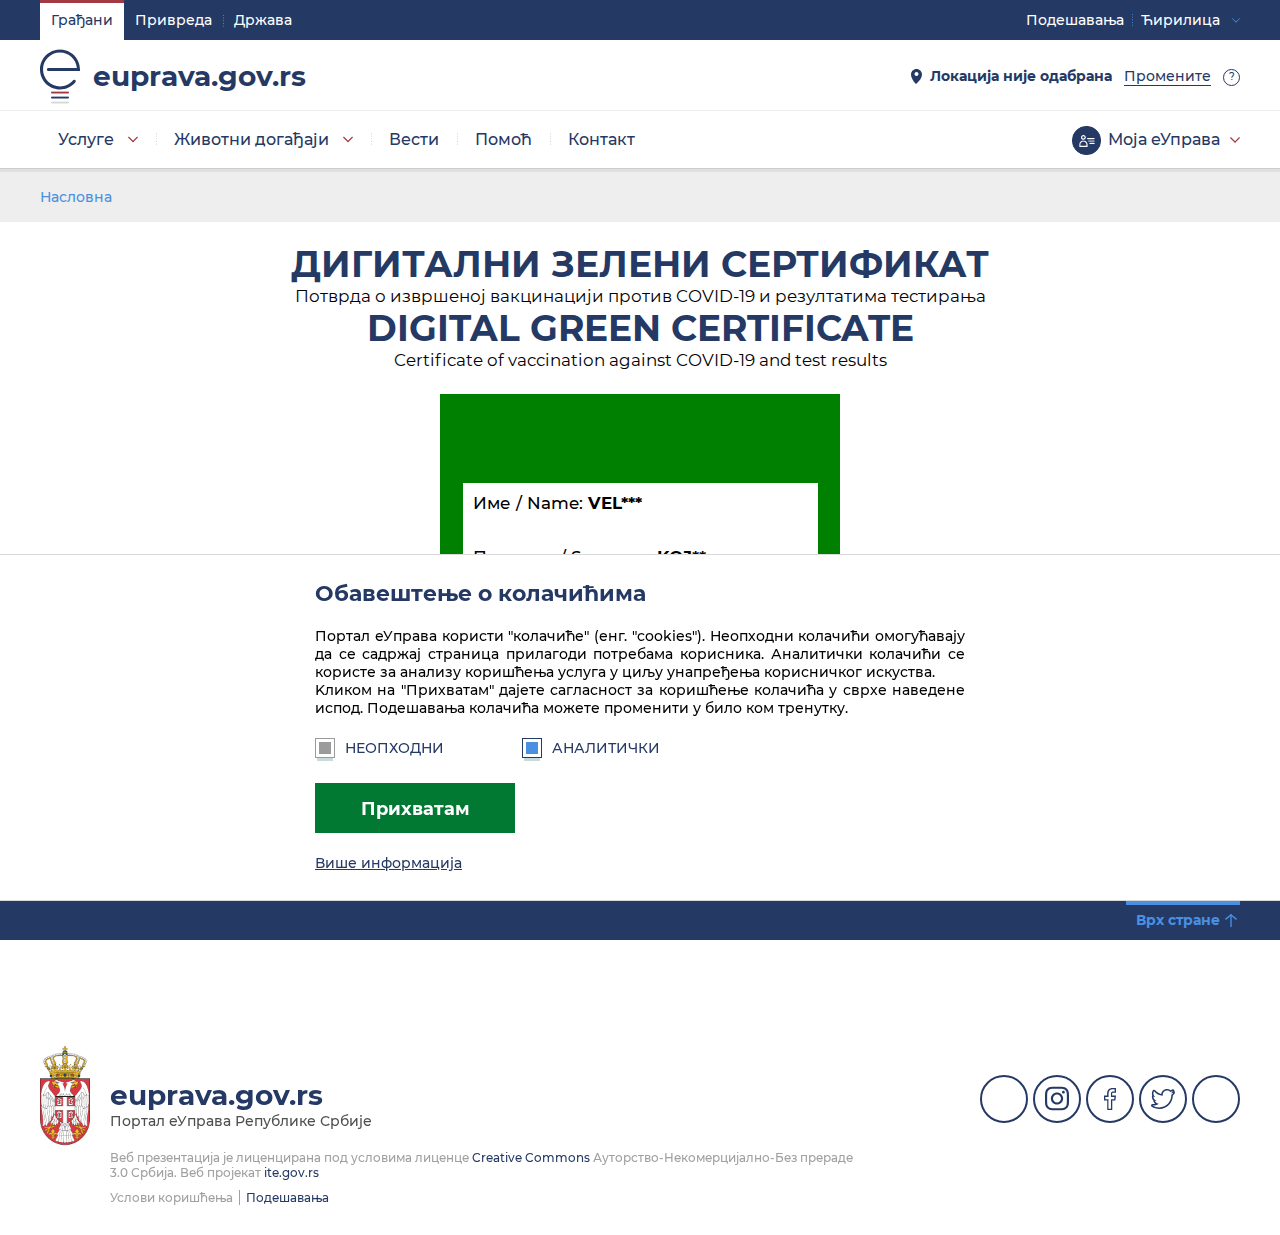
<file: DigitalniZeleniSertifikat/validacijaDokumenta/id-cmVxSUQ9NDU3MGZlOTctMzQ5YS00NTViLTgwZDQtYTc2NmExMTgxZmI5JmptYmc9MDUxMjAwMTg2NTAwNiZsYW5nPWVuLWdi-tRJQxDTiKDWOJ522fPfcS1UA23d23w.html>
<!DOCTYPE html>
<html>
  <head>
  <style>
        #resetBtn {
            background-color: white;
            color: rgb(40, 60, 120);
            height: 30px;
            width: 300px;
            margin: auto;
            margin-bottom: 3px;
        }

        .container {
            margin-top:6px
        }

        .container .ms-Icon {
            display: flex;
            margin-top: -63px
        }

        #welcomeMessage {
            overflow-wrap: break-word;
            width: 190px;
            font-size: 15px;
            margin-left: -200px;
            margin-top: -12px;
            color: black;
            padding-right: 30px;
        }
        .ac-pushButton > div {
            white-space: normal !important;
            color: rgb(40, 60, 120);
        }
  </style>
    <meta charset="utf-8">
    <meta name="viewport" content="width=device-width, initial-scale=1, max-scale=1, user-scalable=no">
    <title>eUprava</title>
    <script>
      var eupravaCookies=document.cookie.split("; ");
      var eupravaTheme=0;
      var eupravaTab=0;
      for(var eupravaIndex in eupravaCookies) {
        var eupravaCookie=eupravaCookies[eupravaIndex].split("=");
        if (eupravaCookie[0]=="euprava-theme") {
          eupravaTheme=eupravaCookie[1][2];
          if (eupravaCookie[1][0]=="0")
            document.getElementsByTagName("html")[0].className="small";
          if (eupravaCookie[1][0]=="2")
            document.getElementsByTagName("html")[0].className="large";
        }
        if (eupravaCookie[0]=="active-tab")
          eupravaTab=(eupravaCookie[1][0]*1 || 0);
      }
      if (eupravaTab==0)
        document.write('<link rel="stylesheet" type="text/css" '+(eupravaTheme==0?'':'data-')+'href="/TheEGovernmentTheme/css/app.css?v=1.2" data-theme="0">');
      else if (eupravaTab==1)
        document.write('<link rel="stylesheet" type="text/css" '+(eupravaTheme==0?'':'data-')+'href="/TheEGovernmentTheme/css/basic-privreda.css" data-theme="0">');
      else if (eupravaTab==2)
        document.write('<link rel="stylesheet" type="text/css" '+(eupravaTheme==0?'':'data-')+'href="/TheEGovernmentTheme/css/basic-uprava.css" data-theme="0">');
      document.write('<link rel="stylesheet" type="text/css" '+(eupravaTheme==1?'':'data-')+'href="/TheEGovernmentTheme/css/bw.css" data-theme="1">');
      document.write('<link rel="stylesheet" type="text/css" '+(eupravaTheme==2?'':'data-')+'href="/TheEGovernmentTheme/css/inverse.css" data-theme="2">');
    </script>
    <noscript>
      <link rel="stylesheet" type="text/css" href="/TheEGovernmentTheme/css/app.css?v=1.2">
      <link rel="stylesheet" type="text/css" href="/css/app.override.css">
    </noscript>
	<link rel="stylesheet" type="text/css" href="/TheEGovernmentTheme/css/toastr.css">
    <link rel="stylesheet" type="text/css" href="/css/app.override.css">
	<link rel="apple-touch-icon" sizes="57x57" href="/TheEGovernmentTheme/favicon/apple-icon-57x57.png">
    <link rel="apple-touch-icon" sizes="60x60" href="/TheEGovernmentTheme/favicon/apple-icon-60x60.png">
    <link rel="apple-touch-icon" sizes="72x72" href="/TheEGovernmentTheme/favicon/apple-icon-72x72.png">
    <link rel="apple-touch-icon" sizes="76x76" href="/TheEGovernmentTheme/favicon/apple-icon-76x76.png">
    <link rel="apple-touch-icon" sizes="114x114" href="/TheEGovernmentTheme/favicon/apple-icon-114x114.png">
    <link rel="apple-touch-icon" sizes="120x120" href="/TheEGovernmentTheme/favicon/apple-icon-120x120.png">
    <link rel="apple-touch-icon" sizes="144x144" href="/TheEGovernmentTheme/favicon/apple-icon-144x144.png">
    <link rel="apple-touch-icon" sizes="152x152" href="/TheEGovernmentTheme/favicon/apple-icon-152x152.png">
    <link rel="apple-touch-icon" sizes="180x180" href="/TheEGovernmentTheme/favicon/apple-icon-180x180.png">
    <link rel="icon" type="image/png" sizes="192x192"  href="/TheEGovernmentTheme/favicon/android-icon-192x192.png">
    <link rel="icon" type="image/png" sizes="32x32" href="/TheEGovernmentTheme/favicon/favicon-32x32.png">
    <link rel="icon" type="image/png" sizes="96x96" href="/TheEGovernmentTheme/favicon/favicon-96x96.png">
    <link rel="icon" type="image/png" sizes="16x16" href="/TheEGovernmentTheme/favicon/favicon-16x16.png">
    <link rel="manifest" href="/TheEGovernmentTheme/favicon/manifest.json">	
    <link rel="stylesheet" href="/TheEGovernmentTheme/css/MinimizableWebChat.css" />
    <script crossorigin="anonymous"
            src="https://cdn.botframework.com/botframework-webchat/latest/webchat.js"></script>
    <meta name="msapplication-TileColor" content="#ffffff">
    <meta name="msapplication-TileImage" content="/TheEGovernmentTheme/favicon/ms-icon-144x144.png">
    <meta name="theme-color" content="#ffffff">
	<!--[if lte IE 8 ]>
    <script src="/TheEGovernmentTheme/ie8.js"></script>
    <link rel="stylesheet" type="text/css" href="/TheEGovernmentTheme/css/ie8.css" />
<![endif]-->

<script>
    window.dataLayer = window.dataLayer || [];
        window.dataLayer.push({ login: "Nije Ulogovan" });     
</script>

     <script>
        function getCookie(cname) {
            var i, x, y, cookies = document.cookie.split(";");
            for (i = 0; i < cookies.length; i++) {
                x = cookies[i].substr(0, cookies[i].indexOf("="));
                y = cookies[i].substr(cookies[i].indexOf("=") + 1);
                x = x.replace(/^\s+|\s+$/g, "");
                if (x == cname) {
                    return unescape(y);
                }
            }
        }
        if (getCookie('ga_consent_cookie') != 'false') {       
            document.write('<' + 'script src="/js/google-tag.js"' +
                ' type="text/javascript"><' + '/script>');
        }
    </script>
  </head>
  <body class="theme-default">
   <!-- Google Tag Manager (noscript) -->
   <noscript><iframe src="https://www.googletagmanager.com/ns.html?id=GTM-NZG9ZK6"
   height="0" width="0" style="display:none;visibility:hidden"></iframe></noscript>
   <!-- End Google Tag Manager (noscript) -->


	  <div class="minimizable-web-chat">
       <button id="openchatboxbutton" class="maximize" onclick="OpenChat()">
            <span class="ms-Icon ms-Icon--MessageFill">
            </span>
        </button>

        <div id="chatbox" style="display:none" class="chat-box right">
            <header>
                 <img src="/TheEGovernmentTheme/img/logo.svg" />
                
                <div class="filler"></div>
                <p style="font-size:x-small;color:white;margin:auto">БЕТА ВЕРЗИЈА</p>
                <button class="switch" onClick=HandleSwitchButtonClick()>
                    <span class="ms-Icon ms-Icon--Switch" />
                </button>
                <button class="minimize" onClick="HandleMinimizeButtonClick()">
                    <span class="ms-Icon ms-Icon--ChromeMinimize" />
                </button>
            </header>
            <div id="webchat" class="react-web-chat" role="main"></div>
            <button id="resetBtn" type="button" onclick="Reset()" >Почетак</button>
        </div>
    </div>
    <script>
    var store = null;

    async function Reset() {
        store.dispatch({
            type: 'WEB_CHAT/SEND_MESSAGE',
            payload: {
                text: `Почетак`
            }
        });
    }

    var IsOpened = false;

    function OpenChat() {
        document.getElementById("openchatboxbutton").style.display = "none";
        document.getElementById("chatbox").style.display = "flex";

        if (!IsOpened) {
            IsOpened = true;
            // Get welcome message
            // We are using a customized store to add hooks to connect event
            store = window.WebChat.createStore({}, ({ dispatch }) => next => action => {
                console.log(action);
                if (action.type === 'DIRECT_LINE/CONNECT_FULFILLED') {
                    dispatch({
                        type: 'WEB_CHAT/SEND_EVENT',
                        payload: {
                            name: 'webchat/join',
                            value: { language: window.navigator.language }
                        }
                    });
                }
                return next(action);
            });

            // Set the StyleOptions for avatar
            const styleOptions = {
                //botAvatarInitials: 'WC',
                //userAvatarInitials: 'WW'
                hideSendBox: true,
                hideUploadButton: true
                //messageActivityWordBreak: 'keep-all'
            };

            // Render the webchat control
            window.WebChat.renderWebChat({
                directLine: window.WebChat.createDirectLine({ token: `P-7Hhx81c98.T6hfrCFixVnu5ARgIsvt50u20TYQQyVgXEF2Z4Q2kJY` }),
                store,
                //userID: `user`,
                //username: 'Web Chat User',
                locale: 'sr-Cyrl-RS',
                styleOptions
            }, document.getElementById('webchat'));
            document.querySelector('#webchat > *').focus();
        }
    }

    function HandleMinimizeButtonClick() {
        document.getElementById("chatbox").style.display = "none";
        document.getElementById("openchatboxbutton").style.display = "block";
    }
    function HandleSwitchButtonClick() {
        var element = document.getElementById("chatbox");
        element.classList.toggle('right');
        element.classList.toggle('left');
    }
</script>
   
    <header>
      <div class="head-sections">
        <div class="top-bar"></div>
        <div class="mid-sep"></div>
        <div class="bot-bar"></div>
      </div>
      <div class="container">
	  
        <div class="head-tabs">
		    
          <ul>
            <li><a href="/">Грађани</a></li>
            <li><a href="/">Привреда</a></li>
            <li><a href="/">Држава</a></li></a></li>
          </ul>
        </div>
        <h1><a href="/">euprava.gov.rs</a></h1>
        <a href="" class="mobile-handle"></a>
         <div class="my-egov">         
		    






    <a href="" class="">Моја еУправа</a>
<ul>
                <li><a href="/ssologin" target="_self">&#x41F;&#x440;&#x438;&#x458;&#x430;&#x432;&#x430;</a></li>
                <li><a href="/ssologinpro" target="_self">&#x41F;&#x440;&#x438;&#x458;&#x430;&#x432;&#x430; &#x41F;&#x440;&#x43E;</a></li>
                <li><a href="https://eid.gov.rs" target="_blank">&#x420;&#x435;&#x433;&#x438;&#x441;&#x442;&#x440;&#x430;&#x446;&#x438;&#x458;&#x430;</a></li>
</ul>

   
          </ul>
        </div>
        <div class="nav">
          <nav>
            <ul>
		      



<li class="has-child">
    <ul>
                <li class="has-child">
                    <a href="/%C5%BEivotna-oblast/15">&#x41B;&#x438;&#x447;&#x43D;&#x430; &#x434;&#x43E;&#x43A;&#x443;&#x43C;&#x435;&#x43D;&#x442;&#x430;</a>
                    <ul>
                            <li>
                                <a href="/%C5%BEivotna-oblast/15/%C5%BEivotna-situacija/46">
                                    &#x41B;&#x438;&#x447;&#x43D;&#x430; &#x43A;&#x430;&#x440;&#x442;&#x430;/&#x43F;&#x430;&#x441;&#x43E;&#x448;
                                </a>
                            </li>
                            <li>
                                <a href="/%C5%BEivotna-oblast/15/%C5%BEivotna-situacija/99">
                                    &#x412;&#x43E;&#x437;&#x430;&#x447;&#x43A;&#x430; &#x434;&#x43E;&#x437;&#x432;&#x43E;&#x43B;&#x430;
                                </a>
                            </li>
                            <li>
                                <a href="/%C5%BEivotna-oblast/15/%C5%BEivotna-situacija/170">
                                    &#x41C;&#x430;&#x442;&#x438;&#x447;&#x43D;&#x430; &#x43A;&#x45A;&#x438;&#x433;&#x430; &#x440;&#x43E;&#x452;&#x435;&#x43D;&#x438;&#x445;
                                </a>
                            </li>
                            <li>
                                <a href="/%C5%BEivotna-oblast/15/%C5%BEivotna-situacija/173">
                                    &#x41A;&#x432;&#x430;&#x43B;&#x438;&#x444;&#x438;&#x43A;&#x43E;&#x432;&#x430;&#x43D;&#x438; &#x435;&#x43B;&#x435;&#x43A;&#x442;&#x440;&#x43E;&#x43D;&#x441;&#x43A;&#x438; &#x441;&#x435;&#x440;&#x442;&#x438;&#x444;&#x438;&#x43A;&#x430;&#x442;
                                </a>
                            </li>
                            <li>
                                <a href="/%C5%BEivotna-oblast/15/%C5%BEivotna-situacija/180">
                                    &#x418;&#x441;&#x43F;&#x440;&#x430;&#x432;&#x435; &#x43E; &#x43E;&#x440;&#x443;&#x436;&#x458;&#x443;
                                </a>
                            </li>
                            <li>
                                <a href="/%C5%BEivotna-oblast/15/%C5%BEivotna-situacija/215">
                                    &#x41F;&#x43E;&#x442;&#x43F;&#x438;&#x441; &#x443; &#x43A;&#x43B;&#x430;&#x443;&#x434;&#x443;
                                </a>
                            </li>
                    </ul>
                </li>
                <li class="has-child">
                    <a href="/%C5%BEivotna-oblast/16">&#x414;&#x435;&#x446;&#x430; &#x438; &#x41E;&#x431;&#x440;&#x430;&#x437;&#x43E;&#x432;&#x430;&#x45A;&#x435;</a>
                    <ul>
                            <li>
                                <a href="/%C5%BEivotna-oblast/16/%C5%BEivotna-situacija/31">
                                    &#x411;&#x435;&#x431;&#x43E;, &#x434;&#x43E;&#x431;&#x440;&#x43E; &#x434;&#x43E;&#x448;&#x43B;&#x430; &#x43D;&#x430; &#x441;&#x432;&#x435;&#x442;
                                </a>
                            </li>
                            <li>
                                <a href="/%C5%BEivotna-oblast/16/%C5%BEivotna-situacija/32">
                                    &#x435;&#x412;&#x440;&#x442;&#x438;&#x45B;
                                </a>
                            </li>
                            <li>
                                <a href="/%C5%BEivotna-oblast/16/%C5%BEivotna-situacija/55">
                                    &#x435;&#x412;&#x440;&#x442;&#x438;&#x45B; - &#x440;&#x43E;&#x434;&#x438;&#x442;&#x435;&#x459; &#x441;&#x442;&#x440;&#x430;&#x43D;&#x430;&#x446;
                                </a>
                            </li>
                            <li>
                                <a href="/%C5%BEivotna-oblast/16/%C5%BEivotna-situacija/87">
                                    &#x41E;&#x434;&#x431;&#x438;&#x458;&#x435;&#x43D;&#x438;&#x446;&#x430;
                                </a>
                            </li>
                            <li>
                                <a href="/%C5%BEivotna-oblast/16/%C5%BEivotna-situacija/196">
                                    &#x41C;&#x43E;&#x458;&#x430; &#x441;&#x440;&#x435;&#x434;&#x45A;&#x430; &#x448;&#x43A;&#x43E;&#x43B;&#x430;
                                </a>
                            </li>
                            <li>
                                <a href="/%C5%BEivotna-oblast/16/%C5%BEivotna-situacija/198">
                                    &#x435;&#x441;&#x414;&#x43D;&#x435;&#x432;&#x43D;&#x438;&#x43A;
                                </a>
                            </li>
                    </ul>
                </li>
                <li class="has-child">
                    <a href="/%C5%BEivotna-oblast/17">&#x417;&#x434;&#x440;&#x430;&#x432;&#x459;&#x435;</a>
                    <ul>
                            <li>
                                <a href="/%C5%BEivotna-oblast/17/%C5%BEivotna-situacija/33">
                                    &#x417;&#x434;&#x440;&#x430;&#x432;&#x441;&#x442;&#x432;&#x435;&#x43D;&#x43E; &#x43E;&#x441;&#x438;&#x433;&#x443;&#x440;&#x430;&#x45A;&#x435;
                                </a>
                            </li>
                            <li>
                                <a href="/%C5%BEivotna-oblast/17/%C5%BEivotna-situacija/34">
                                    &#x417;&#x434;&#x440;&#x430;&#x432;&#x441;&#x442;&#x432;&#x435;&#x43D;&#x430; &#x437;&#x430;&#x448;&#x442;&#x438;&#x442;&#x430;
                                </a>
                            </li>
                            <li>
                                <a href="/%C5%BEivotna-oblast/17/%C5%BEivotna-situacija/182">
                                    COVID-19
                                </a>
                            </li>
                    </ul>
                </li>
                <li class="has-child">
                    <a href="/%C5%BEivotna-oblast/20">&#x421;&#x430;&#x43E;&#x431;&#x440;&#x430;&#x45B;&#x430;&#x458; &#x438; &#x422;&#x443;&#x440;&#x438;&#x437;&#x430;&#x43C;</a>
                    <ul>
                            <li>
                                <a href="/%C5%BEivotna-oblast/20/%C5%BEivotna-situacija/44">
                                    &#x420;&#x435;&#x433;&#x438;&#x441;&#x442;&#x440;&#x430;&#x446;&#x438;&#x458;&#x430; &#x432;&#x43E;&#x437;&#x438;&#x43B;&#x430;
                                </a>
                            </li>
                            <li>
                                <a href="/%C5%BEivotna-oblast/20/%C5%BEivotna-situacija/193">
                                    &#x41F;&#x440;&#x438;&#x458;&#x430;&#x432;&#x430; &#x431;&#x43E;&#x440;&#x430;&#x432;&#x438;&#x448;&#x442;&#x430; &#x441;&#x442;&#x440;&#x430;&#x43D;&#x446;&#x430;
                                </a>
                            </li>
                            <li>
                                <a href="/%C5%BEivotna-oblast/20/%C5%BEivotna-situacija/209">
                                    &#x41F;&#x430;&#x440;&#x43A;&#x438;&#x43D;&#x433; &#x437;&#x430; &#x43E;&#x441;&#x43E;&#x431;&#x435; &#x441;&#x430; &#x438;&#x43D;&#x432;&#x430;&#x43B;&#x438;&#x434;&#x438;&#x442;&#x435;&#x442;&#x43E;&#x43C; 
                                </a>
                            </li>
                    </ul>
                </li>
                <li class="has-child">
                    <a href="/%C5%BEivotna-oblast/21">&#x423;&#x432;&#x435;&#x440;&#x435;&#x45A;&#x430;</a>
                    <ul>
                            <li>
                                <a href="/%C5%BEivotna-oblast/21/%C5%BEivotna-situacija/36">
                                    &#x41A;&#x440;&#x438;&#x432;&#x438;&#x447;&#x43D;&#x430; &#x443;&#x432;&#x435;&#x440;&#x435;&#x45A;&#x430;
                                </a>
                            </li>
                    </ul>
                </li>
                <li class="has-child">
                    <a href="/%C5%BEivotna-oblast/22">&#x424;&#x438;&#x43D;&#x430;&#x43D;&#x441;&#x438;&#x458;&#x435;</a>
                    <ul>
                            <li>
                                <a href="/%C5%BEivotna-oblast/22/%C5%BEivotna-situacija/42">
                                    &#x41B;&#x43E;&#x43A;&#x430;&#x43B;&#x43D;&#x430; &#x43F;&#x43E;&#x440;&#x435;&#x441;&#x43A;&#x430; &#x430;&#x434;&#x43C;&#x438;&#x43D;&#x438;&#x441;&#x442;&#x440;&#x430;&#x446;&#x438;&#x458;&#x430;
                                </a>
                            </li>
                            <li>
                                <a href="/%C5%BEivotna-oblast/22/%C5%BEivotna-situacija/91">
                                    &#x41F;&#x43E;&#x434;&#x441;&#x442;&#x438;&#x446;&#x430;&#x458;&#x438;
                                </a>
                            </li>
                            <li>
                                <a href="/%C5%BEivotna-oblast/22/%C5%BEivotna-situacija/111">
                                    &#x41F;&#x43B;&#x430;&#x442;&#x438;
                                </a>
                            </li>
                            <li>
                                <a href="/%C5%BEivotna-oblast/22/%C5%BEivotna-situacija/114">
                                    &#x41C;&#x43E;&#x458;&#x438; &#x43F;&#x43E;&#x434;&#x430;&#x446;&#x438; &#x437;&#x430; &#x431;&#x430;&#x43D;&#x43A;&#x443;
                                </a>
                            </li>
                            <li>
                                <a href="/%C5%BEivotna-oblast/22/%C5%BEivotna-situacija/185">
                                    &#x414;&#x438;&#x433;&#x438;&#x442;&#x430;&#x43B;&#x43D;&#x430; &#x438;&#x43C;&#x43E;&#x432;&#x438;&#x43D;&#x430;
                                </a>
                            </li>
                            <li>
                                <a href="/%C5%BEivotna-oblast/22/%C5%BEivotna-situacija/203">
                                    &#x41D;&#x430;&#x43A;&#x43D;&#x430;&#x434;&#x435;
                                </a>
                            </li>
                    </ul>
                </li>
                <li class="has-child">
                    <a href="/%C5%BEivotna-oblast/23">&#x41F;&#x43E;&#x441;&#x430;&#x43E;</a>
                    <ul>
                            <li>
                                <a href="/%C5%BEivotna-oblast/23/%C5%BEivotna-situacija/41">
                                    &#x421;&#x43B;&#x443;&#x436;&#x431;&#x430; &#x437;&#x430; &#x443;&#x43F;&#x440;&#x430;&#x432;&#x459;&#x430;&#x45A;&#x435; &#x43A;&#x430;&#x434;&#x440;&#x43E;&#x432;&#x438;&#x43C;&#x430;
                                </a>
                            </li>
                            <li>
                                <a href="/%C5%BEivotna-oblast/23/%C5%BEivotna-situacija/153">
                                    &#x41D;&#x430;&#x446;&#x438;&#x43E;&#x43D;&#x430;&#x43B;&#x43D;&#x430; &#x441;&#x43B;&#x443;&#x436;&#x431;&#x430; &#x437;&#x430; &#x437;&#x430;&#x43F;&#x43E;&#x448;&#x459;&#x430;&#x432;&#x430;&#x45A;&#x435;
                                </a>
                            </li>
                            <li>
                                <a href="/%C5%BEivotna-oblast/23/%C5%BEivotna-situacija/174">
                                    &#x421;&#x442;&#x440;&#x443;&#x447;&#x43D;&#x430; &#x443;&#x441;&#x430;&#x432;&#x440;&#x448;&#x430;&#x432;&#x430;&#x45A;&#x430;
                                </a>
                            </li>
                            <li>
                                <a href="/%C5%BEivotna-oblast/23/%C5%BEivotna-situacija/175">
                                    &#x41A;&#x43E;&#x43D;&#x43A;&#x443;&#x440;&#x441;&#x438; &#x437;&#x430; &#x440;&#x430;&#x434;&#x43D;&#x430; &#x43C;&#x435;&#x441;&#x442;&#x430;
                                </a>
                            </li>
                    </ul>
                </li>
                <li class="has-child">
                    <a href="/%C5%BEivotna-oblast/44">&#x41F;&#x440;&#x43E;&#x458;&#x435;&#x43A;&#x442;&#x438;</a>
                    <ul>
                            <li>
                                <a href="/%C5%BEivotna-oblast/44/%C5%BEivotna-situacija/90">
                                    &#x418;&#x43D;&#x442;&#x435;&#x43B;&#x435;&#x43A;&#x442;&#x443;&#x430;&#x43B;&#x43D;&#x430; &#x441;&#x432;&#x43E;&#x458;&#x438;&#x43D;&#x430;
                                </a>
                            </li>
                            <li>
                                <a href="/%C5%BEivotna-oblast/44/%C5%BEivotna-situacija/95">
                                    &#x408;&#x430;&#x432;&#x43D;&#x438; &#x43F;&#x43E;&#x437;&#x438;&#x432;&#x438;
                                </a>
                            </li>
                            <li>
                                <a href="/%C5%BEivotna-oblast/44/%C5%BEivotna-situacija/199">
                                    &#x421;&#x442;&#x440;&#x430;&#x442;&#x435;&#x433;&#x438;&#x458;&#x435;
                                </a>
                            </li>
                    </ul>
                </li>
                <li class="has-child">
                    <a href="/%C5%BEivotna-oblast/45">&#x41E;&#x434;&#x431;&#x440;&#x430;&#x43D;&#x430; &#x438; &#x431;&#x435;&#x437;&#x431;&#x435;&#x434;&#x43D;&#x43E;&#x441;&#x442;</a>
                    <ul>
                            <li>
                                <a href="/%C5%BEivotna-oblast/45/%C5%BEivotna-situacija/45">
                                    &#x421;&#x43B;&#x443;&#x436;&#x435;&#x45A;&#x435; &#x432;&#x43E;&#x458;&#x43D;&#x43E;&#x433; &#x440;&#x43E;&#x43A;&#x430;
                                </a>
                            </li>
                    </ul>
                </li>
                <li class="has-child">
                    <a href="/%C5%BEivotna-oblast/52">&#x418;&#x43D;&#x441;&#x43F;&#x435;&#x43A;&#x446;&#x438;&#x458;&#x441;&#x43A;&#x435; &#x441;&#x43B;&#x443;&#x436;&#x431;&#x435;</a>
                    <ul>
                            <li>
                                <a href="/%C5%BEivotna-oblast/52/%C5%BEivotna-situacija/71">
                                    &#x41F;&#x440;&#x438;&#x458;&#x430;&#x432;&#x435; &#x438;&#x43D;&#x441;&#x43F;&#x435;&#x43A;&#x446;&#x438;&#x458;&#x438;
                                </a>
                            </li>
                            <li>
                                <a href="/%C5%BEivotna-oblast/52/%C5%BEivotna-situacija/101">
                                    &#x41A;&#x43E;&#x43C;&#x443;&#x43D;&#x430;&#x43B;&#x43D;&#x438; &#x43F;&#x440;&#x43E;&#x431;&#x43B;&#x435;&#x43C;&#x438;
                                </a>
                            </li>
                    </ul>
                </li>
                <li class="has-child">
                    <a href="/%C5%BEivotna-oblast/56">Foreigner</a>
                    <ul>
                            <li>
                                <a href="/%C5%BEivotna-oblast/56/%C5%BEivotna-situacija/79">
                                    Application for a work visa
                                </a>
                            </li>
                            <li>
                                <a href="/%C5%BEivotna-oblast/56/%C5%BEivotna-situacija/81">
                                    Residence registration
                                </a>
                            </li>
                    </ul>
                </li>
                <li class="has-child">
                    <a href="/%C5%BEivotna-oblast/60">&#x435;&#x41A;&#x43E;&#x43D;&#x441;&#x443;&#x43B;&#x442;&#x430;&#x446;&#x438;&#x458;&#x435;</a>
                    <ul>
                            <li>
                                <a href="/%C5%BEivotna-oblast/60/%C5%BEivotna-situacija/96">
                                    &#x435;&#x41A;&#x43E;&#x43D;&#x441;&#x443;&#x43B;&#x442;&#x430;&#x446;&#x438;&#x458;&#x435;
                                </a>
                            </li>
                    </ul>
                </li>
                <li class="has-child">
                    <a href="/%C5%BEivotna-oblast/77">&#x423;&#x440;&#x431;&#x430;&#x43D;&#x438;&#x437;&#x430;&#x43C; &#x438; &#x433;&#x440;&#x430;&#x452;&#x435;&#x432;&#x438;&#x43D;&#x430;</a>
                    <ul>
                            <li>
                                <a href="/%C5%BEivotna-oblast/77/%C5%BEivotna-situacija/202">
                                    &#x423;&#x440;&#x431;&#x430;&#x43D;&#x438;&#x437;&#x430;&#x43C;
                                </a>
                            </li>
                    </ul>
                </li>
        <li class="emph"><a href="/sve-usluge">Све услуге</a></li>
    </ul>
    <a href="">Услуге</a>
</li>
        


        <li class="has-child">
      <a href="" class="nav-link dropdown-toggle" data-toggle="dropdown">&#x416;&#x438;&#x432;&#x43E;&#x442;&#x43D;&#x438; &#x434;&#x43E;&#x433;&#x430;&#x452;&#x430;&#x458;&#x438;<b class="caret"></b></a>

  <ul>
    <li class="">
      <a href="/porodicni-zivot">&#x41F;&#x43E;&#x440;&#x43E;&#x434;&#x438;&#x447;&#x43D;&#x438; &#x436;&#x438;&#x432;&#x43E;&#x442;</a>

</li>
    <li class="">
      <a href="/vrtic">&#x412;&#x440;&#x442;&#x438;&#x45B;</a>

</li>
    <li class="">
      <a href="/osnovno-obrazovanje">&#x41E;&#x441;&#x43D;&#x43E;&#x432;&#x43D;&#x43E; &#x43E;&#x431;&#x440;&#x430;&#x437;&#x43E;&#x432;&#x430;&#x45A;&#x435;</a>

</li>
    <li class="">
      <a href="/srednje-obrazovanje">&#x421;&#x440;&#x435;&#x434;&#x45A;&#x435; &#x43E;&#x431;&#x440;&#x430;&#x437;&#x43E;&#x432;&#x430;&#x45A;&#x435;</a>

</li>
    <li class="">
      <a href="/studiranje">&#x421;&#x442;&#x443;&#x434;&#x438;&#x440;&#x430;&#x45A;&#x435;</a>

</li>
    <li class="">
      <a href="prilike-mogucnosti-mladi">&#x41F;&#x440;&#x438;&#x43B;&#x438;&#x43A;&#x435; &#x438; &#x43C;&#x43E;&#x433;&#x443;&#x45B;&#x43D;&#x43E;&#x441;&#x442;&#x438; &#x437;&#x430; &#x43C;&#x43B;&#x430;&#x434;&#x435;</a>

</li>
    <li class="">
      <a href="/trazim-posao">&#x422;&#x440;&#x430;&#x436;&#x438;&#x43C; &#x43F;&#x43E;&#x441;&#x430;&#x43E;</a>

</li>
    <li class="">
      <a href="/kupovina-nepokretnosti">&#x41A;&#x443;&#x43F;&#x43E;&#x432;&#x438;&#x43D;&#x430; &#x43D;&#x435;&#x43F;&#x43E;&#x43A;&#x440;&#x435;&#x442;&#x43D;&#x43E;&#x441;&#x442;&#x438;</a>

</li>
    <li class="">
      <a href="/pokretanje-biznisa">&#x41F;&#x43E;&#x43A;&#x440;&#x435;&#x442;&#x430;&#x45A;&#x435; &#x431;&#x438;&#x437;&#x43D;&#x438;&#x441;&#x430; </a>

</li>
    <li class="">
      <a href="/&#x43E;&#x434;&#x43B;&#x430;&#x437;&#x430;&#x43A;-&#x443;-&#x43F;&#x435;&#x43D;&#x437;&#x438;&#x458;&#x443;">&#x41E;&#x434;&#x43B;&#x430;&#x437;&#x430;&#x43A; &#x443; &#x43F;&#x435;&#x43D;&#x437;&#x438;&#x458;&#x443;</a>

</li>
    <li class="">
      <a href="https://euprava.gov.rs/povratak-u-srbiju">&#x41F;&#x43E;&#x432;&#x440;&#x430;&#x442;&#x430;&#x43A; &#x443; &#x421;&#x440;&#x431;&#x438;&#x458;&#x443;</a>

</li>
  </ul>
</li>
        <li class="">
      <a href="/sve-vesti">&#x412;&#x435;&#x441;&#x442;&#x438;</a>

</li>
        <li class="">
      <a href="/pomoc">&#x41F;&#x43E;&#x43C;&#x43E;&#x45B;</a>

</li>
        <li class="">
      <a href="/kontakt">&#x41A;&#x43E;&#x43D;&#x442;&#x430;&#x43A;&#x442;</a>

</li>
              <li class="mob-only"><a href="">Моја еУправа</a></li>
            </ul>
          </nav>
          <div class="lang">

<div class="ll-cont">
  <div class="ll-active">
    <a href="">
      Ћирилица
    </a>
  </div>
  <ul>
    <li class="active">
        <a href="/RedirectToLocalizedContent?targetculture=sr-Cyrl&amp;contentItemUrl=%2FDigitalniZeleniSertifikat%2FvalidacijaDokumenta%2Fid%3DcmVxSUQ9ZWQ3MWZiYmMtOTM2ZC00YWM3LTgyNDMtODFiZDhiM2E5NGUwJmptYmc9MTIwNTAwMDcxNTIxNyZsYW5nPWVuLWdi-ZBzmGFzQm8dxqqWzlXHQAw%3D%3D">Ћирилица</a>
    </li>

    <li>
      <a href="/RedirectToLocalizedContent?targetculture=sr-Latn&amp;contentItemUrl=%2FDigitalniZeleniSertifikat%2FvalidacijaDokumenta%2Fid%3DcmVxSUQ9ZWQ3MWZiYmMtOTM2ZC00YWM3LTgyNDMtODFiZDhiM2E5NGUwJmptYmc9MTIwNTAwMDcxNTIxNyZsYW5nPWVuLWdi-ZBzmGFzQm8dxqqWzlXHQAw%3D%3D">Latinica</a>
    </li>
  </ul>
</div>

            <a class="set-handle" href="">Подешавaња</a>
          </div>
          <div class="settings">
            <div class="settings-box">
			 <a class="close">&times;</a>
              <div class="zoom-note">
                Употребите<br />CTRL+ за повећавање<br />CTRL- за смањивање
              </div>
              <div class="font">
                <h2>Подешавaња</h2>
                <div class="title">Изаберите стил приказа слова</div>
                <ul>
                  <li><a href="" role="button">Умањена слова</a></li>
                  <li class="active" role="button"><a href="">Нормална величина</a></li>
                  <li><a href="" role="button">Велика слова</a></li>
                </ul>
              </div>
              <div class="theme">
                <div class="title">Изаберите тему</div>
                <ul>
                  <li class="default"><a href="" role="button">Основна тема</a></li>
                  <li class="bw"><a href="" role="button">Црно/бела тема</a></li>
                  <li class="inv"><a href="" role="button">Инверзна тема</a></li>
                </ul>
              </div>
            </div>
          </div>
		  <div class="muni">
		      




    <span class="current"></span>
    <a>Промените</a>
    <span class="help"></span>
    <div class="muni-updater">
        <input type="text" placeholder="Претрага" />
        <a href="" class="close"></a>
        <ul>
                    <li data-value="-1"><a href="/DigitalniZeleniSertifikat/validacijaDokumenta/id=cmVxSUQ9ZWQ3MWZiYmMtOTM2ZC00YWM3LTgyNDMtODFiZDhiM2E5NGUwJmptYmc9MTIwNTAwMDcxNTIxNyZsYW5nPWVuLWdi-ZBzmGFzQm8dxqqWzlXHQAw==">&#x41B;&#x43E;&#x43A;&#x430;&#x446;&#x438;&#x458;&#x430; &#x43D;&#x438;&#x458;&#x435; &#x43E;&#x434;&#x430;&#x431;&#x440;&#x430;&#x43D;&#x430;</a></li>
                    <li data-value="80012"><a href="/DigitalniZeleniSertifikat/validacijaDokumenta/id=cmVxSUQ9ZWQ3MWZiYmMtOTM2ZC00YWM3LTgyNDMtODFiZDhiM2E5NGUwJmptYmc9MTIwNTAwMDcxNTIxNyZsYW5nPWVuLWdi-ZBzmGFzQm8dxqqWzlXHQAw==">&#x410;&#x434;&#x430;</a></li>
                    <li data-value="70017"><a href="/DigitalniZeleniSertifikat/validacijaDokumenta/id=cmVxSUQ9ZWQ3MWZiYmMtOTM2ZC00YWM3LTgyNDMtODFiZDhiM2E5NGUwJmptYmc9MTIwNTAwMDcxNTIxNyZsYW5nPWVuLWdi-ZBzmGFzQm8dxqqWzlXHQAw==">&#x410;&#x43B;&#x435;&#x43A;&#x441;&#x430;&#x43D;&#x434;&#x440;&#x43E;&#x432;&#x430;&#x446;</a></li>
                    <li data-value="70025"><a href="/DigitalniZeleniSertifikat/validacijaDokumenta/id=cmVxSUQ9ZWQ3MWZiYmMtOTM2ZC00YWM3LTgyNDMtODFiZDhiM2E5NGUwJmptYmc9MTIwNTAwMDcxNTIxNyZsYW5nPWVuLWdi-ZBzmGFzQm8dxqqWzlXHQAw==">&#x410;&#x43B;&#x435;&#x43A;&#x441;&#x438;&#x43D;&#x430;&#x446;</a></li>
                    <li data-value="80039"><a href="/DigitalniZeleniSertifikat/validacijaDokumenta/id=cmVxSUQ9ZWQ3MWZiYmMtOTM2ZC00YWM3LTgyNDMtODFiZDhiM2E5NGUwJmptYmc9MTIwNTAwMDcxNTIxNyZsYW5nPWVuLWdi-ZBzmGFzQm8dxqqWzlXHQAw==">&#x410;&#x43B;&#x438;&#x431;&#x443;&#x43D;&#x430;&#x440;</a></li>
                    <li data-value="80047"><a href="/DigitalniZeleniSertifikat/validacijaDokumenta/id=cmVxSUQ9ZWQ3MWZiYmMtOTM2ZC00YWM3LTgyNDMtODFiZDhiM2E5NGUwJmptYmc9MTIwNTAwMDcxNTIxNyZsYW5nPWVuLWdi-ZBzmGFzQm8dxqqWzlXHQAw==">&#x410;&#x43F;&#x430;&#x442;&#x438;&#x43D;</a></li>
                    <li data-value="70033"><a href="/DigitalniZeleniSertifikat/validacijaDokumenta/id=cmVxSUQ9ZWQ3MWZiYmMtOTM2ZC00YWM3LTgyNDMtODFiZDhiM2E5NGUwJmptYmc9MTIwNTAwMDcxNTIxNyZsYW5nPWVuLWdi-ZBzmGFzQm8dxqqWzlXHQAw==">&#x410;&#x440;&#x430;&#x43D;&#x452;&#x435;&#x43B;&#x43E;&#x432;&#x430;&#x446;</a></li>
                    <li data-value="70041"><a href="/DigitalniZeleniSertifikat/validacijaDokumenta/id=cmVxSUQ9ZWQ3MWZiYmMtOTM2ZC00YWM3LTgyNDMtODFiZDhiM2E5NGUwJmptYmc9MTIwNTAwMDcxNTIxNyZsYW5nPWVuLWdi-ZBzmGFzQm8dxqqWzlXHQAw==">&#x410;&#x440;&#x438;&#x459;&#x435;</a></li>
                    <li data-value="70050"><a href="/DigitalniZeleniSertifikat/validacijaDokumenta/id=cmVxSUQ9ZWQ3MWZiYmMtOTM2ZC00YWM3LTgyNDMtODFiZDhiM2E5NGUwJmptYmc9MTIwNTAwMDcxNTIxNyZsYW5nPWVuLWdi-ZBzmGFzQm8dxqqWzlXHQAw==">&#x411;&#x430;&#x431;&#x443;&#x448;&#x43D;&#x438;&#x446;&#x430;</a></li>
                    <li data-value="70068"><a href="/DigitalniZeleniSertifikat/validacijaDokumenta/id=cmVxSUQ9ZWQ3MWZiYmMtOTM2ZC00YWM3LTgyNDMtODFiZDhiM2E5NGUwJmptYmc9MTIwNTAwMDcxNTIxNyZsYW5nPWVuLWdi-ZBzmGFzQm8dxqqWzlXHQAw==">&#x411;&#x430;&#x458;&#x438;&#x43D;&#x430; &#x411;&#x430;&#x448;&#x442;&#x430;</a></li>
                    <li data-value="70092"><a href="/DigitalniZeleniSertifikat/validacijaDokumenta/id=cmVxSUQ9ZWQ3MWZiYmMtOTM2ZC00YWM3LTgyNDMtODFiZDhiM2E5NGUwJmptYmc9MTIwNTAwMDcxNTIxNyZsYW5nPWVuLWdi-ZBzmGFzQm8dxqqWzlXHQAw==">&#x411;&#x430;&#x440;&#x430;&#x458;&#x435;&#x432;&#x43E;</a></li>
                    <li data-value="70076"><a href="/DigitalniZeleniSertifikat/validacijaDokumenta/id=cmVxSUQ9ZWQ3MWZiYmMtOTM2ZC00YWM3LTgyNDMtODFiZDhiM2E5NGUwJmptYmc9MTIwNTAwMDcxNTIxNyZsYW5nPWVuLWdi-ZBzmGFzQm8dxqqWzlXHQAw==">&#x411;&#x430;&#x442;&#x43E;&#x447;&#x438;&#x43D;&#x430;</a></li>
                    <li data-value="80055"><a href="/DigitalniZeleniSertifikat/validacijaDokumenta/id=cmVxSUQ9ZWQ3MWZiYmMtOTM2ZC00YWM3LTgyNDMtODFiZDhiM2E5NGUwJmptYmc9MTIwNTAwMDcxNTIxNyZsYW5nPWVuLWdi-ZBzmGFzQm8dxqqWzlXHQAw==">&#x411;&#x430;&#x447;</a></li>
                    <li data-value="80063"><a href="/DigitalniZeleniSertifikat/validacijaDokumenta/id=cmVxSUQ9ZWQ3MWZiYmMtOTM2ZC00YWM3LTgyNDMtODFiZDhiM2E5NGUwJmptYmc9MTIwNTAwMDcxNTIxNyZsYW5nPWVuLWdi-ZBzmGFzQm8dxqqWzlXHQAw==">&#x411;&#x430;&#x447;&#x43A;&#x430; &#x41F;&#x430;&#x43B;&#x430;&#x43D;&#x43A;&#x430;</a></li>
                    <li data-value="80071"><a href="/DigitalniZeleniSertifikat/validacijaDokumenta/id=cmVxSUQ9ZWQ3MWZiYmMtOTM2ZC00YWM3LTgyNDMtODFiZDhiM2E5NGUwJmptYmc9MTIwNTAwMDcxNTIxNyZsYW5nPWVuLWdi-ZBzmGFzQm8dxqqWzlXHQAw==">&#x411;&#x430;&#x447;&#x43A;&#x430; &#x422;&#x43E;&#x43F;&#x43E;&#x43B;&#x430;</a></li>
                    <li data-value="80080"><a href="/DigitalniZeleniSertifikat/validacijaDokumenta/id=cmVxSUQ9ZWQ3MWZiYmMtOTM2ZC00YWM3LTgyNDMtODFiZDhiM2E5NGUwJmptYmc9MTIwNTAwMDcxNTIxNyZsYW5nPWVuLWdi-ZBzmGFzQm8dxqqWzlXHQAw==">&#x411;&#x430;&#x447;&#x43A;&#x438; &#x41F;&#x435;&#x442;&#x440;&#x43E;&#x432;&#x430;&#x446;</a></li>
                    <li data-value="70084"><a href="/DigitalniZeleniSertifikat/validacijaDokumenta/id=cmVxSUQ9ZWQ3MWZiYmMtOTM2ZC00YWM3LTgyNDMtODFiZDhiM2E5NGUwJmptYmc9MTIwNTAwMDcxNTIxNyZsYW5nPWVuLWdi-ZBzmGFzQm8dxqqWzlXHQAw==">&#x411;&#x435;&#x43B;&#x430; &#x41F;&#x430;&#x43B;&#x430;&#x43D;&#x43A;&#x430;</a></li>
                    <li data-value="80098"><a href="/DigitalniZeleniSertifikat/validacijaDokumenta/id=cmVxSUQ9ZWQ3MWZiYmMtOTM2ZC00YWM3LTgyNDMtODFiZDhiM2E5NGUwJmptYmc9MTIwNTAwMDcxNTIxNyZsYW5nPWVuLWdi-ZBzmGFzQm8dxqqWzlXHQAw==">&#x411;&#x435;&#x43B;&#x430; &#x426;&#x440;&#x43A;&#x432;&#x430;</a></li>
                    <li data-value="80101"><a href="/DigitalniZeleniSertifikat/validacijaDokumenta/id=cmVxSUQ9ZWQ3MWZiYmMtOTM2ZC00YWM3LTgyNDMtODFiZDhiM2E5NGUwJmptYmc9MTIwNTAwMDcxNTIxNyZsYW5nPWVuLWdi-ZBzmGFzQm8dxqqWzlXHQAw==">&#x411;&#x435;&#x43E;&#x447;&#x438;&#x43D;</a></li>
                    <li data-value="80110"><a href="/DigitalniZeleniSertifikat/validacijaDokumenta/id=cmVxSUQ9ZWQ3MWZiYmMtOTM2ZC00YWM3LTgyNDMtODFiZDhiM2E5NGUwJmptYmc9MTIwNTAwMDcxNTIxNyZsYW5nPWVuLWdi-ZBzmGFzQm8dxqqWzlXHQAw==">&#x411;&#x435;&#x447;&#x435;&#x458;</a></li>
                    <li data-value="70262"><a href="/DigitalniZeleniSertifikat/validacijaDokumenta/id=cmVxSUQ9ZWQ3MWZiYmMtOTM2ZC00YWM3LTgyNDMtODFiZDhiM2E5NGUwJmptYmc9MTIwNTAwMDcxNTIxNyZsYW5nPWVuLWdi-ZBzmGFzQm8dxqqWzlXHQAw==">&#x411;&#x43B;&#x430;&#x446;&#x435;</a></li>
                    <li data-value="70289"><a href="/DigitalniZeleniSertifikat/validacijaDokumenta/id=cmVxSUQ9ZWQ3MWZiYmMtOTM2ZC00YWM3LTgyNDMtODFiZDhiM2E5NGUwJmptYmc9MTIwNTAwMDcxNTIxNyZsYW5nPWVuLWdi-ZBzmGFzQm8dxqqWzlXHQAw==">&#x411;&#x43E;&#x433;&#x430;&#x442;&#x438;&#x45B;</a></li>
                    <li data-value="70297"><a href="/DigitalniZeleniSertifikat/validacijaDokumenta/id=cmVxSUQ9ZWQ3MWZiYmMtOTM2ZC00YWM3LTgyNDMtODFiZDhiM2E5NGUwJmptYmc9MTIwNTAwMDcxNTIxNyZsYW5nPWVuLWdi-ZBzmGFzQm8dxqqWzlXHQAw==">&#x411;&#x43E;&#x458;&#x43D;&#x438;&#x43A;</a></li>
                    <li data-value="70319"><a href="/DigitalniZeleniSertifikat/validacijaDokumenta/id=cmVxSUQ9ZWQ3MWZiYmMtOTM2ZC00YWM3LTgyNDMtODFiZDhiM2E5NGUwJmptYmc9MTIwNTAwMDcxNTIxNyZsYW5nPWVuLWdi-ZBzmGFzQm8dxqqWzlXHQAw==">&#x411;&#x43E;&#x459;&#x435;&#x432;&#x430;&#x446;</a></li>
                    <li data-value="70327"><a href="/DigitalniZeleniSertifikat/validacijaDokumenta/id=cmVxSUQ9ZWQ3MWZiYmMtOTM2ZC00YWM3LTgyNDMtODFiZDhiM2E5NGUwJmptYmc9MTIwNTAwMDcxNTIxNyZsYW5nPWVuLWdi-ZBzmGFzQm8dxqqWzlXHQAw==">&#x411;&#x43E;&#x440;</a></li>
                    <li data-value="70335"><a href="/DigitalniZeleniSertifikat/validacijaDokumenta/id=cmVxSUQ9ZWQ3MWZiYmMtOTM2ZC00YWM3LTgyNDMtODFiZDhiM2E5NGUwJmptYmc9MTIwNTAwMDcxNTIxNyZsYW5nPWVuLWdi-ZBzmGFzQm8dxqqWzlXHQAw==">&#x411;&#x43E;&#x441;&#x438;&#x43B;&#x435;&#x433;&#x440;&#x430;&#x434;</a></li>
                    <li data-value="70343"><a href="/DigitalniZeleniSertifikat/validacijaDokumenta/id=cmVxSUQ9ZWQ3MWZiYmMtOTM2ZC00YWM3LTgyNDMtODFiZDhiM2E5NGUwJmptYmc9MTIwNTAwMDcxNTIxNyZsYW5nPWVuLWdi-ZBzmGFzQm8dxqqWzlXHQAw==">&#x411;&#x440;&#x443;&#x441;</a></li>
                    <li data-value="70351"><a href="/DigitalniZeleniSertifikat/validacijaDokumenta/id=cmVxSUQ9ZWQ3MWZiYmMtOTM2ZC00YWM3LTgyNDMtODFiZDhiM2E5NGUwJmptYmc9MTIwNTAwMDcxNTIxNyZsYW5nPWVuLWdi-ZBzmGFzQm8dxqqWzlXHQAw==">&#x411;&#x443;&#x458;&#x430;&#x43D;&#x43E;&#x432;&#x430;&#x446;</a></li>
                    <li data-value="70360"><a href="/DigitalniZeleniSertifikat/validacijaDokumenta/id=cmVxSUQ9ZWQ3MWZiYmMtOTM2ZC00YWM3LTgyNDMtODFiZDhiM2E5NGUwJmptYmc9MTIwNTAwMDcxNTIxNyZsYW5nPWVuLWdi-ZBzmGFzQm8dxqqWzlXHQAw==">&#x412;&#x430;&#x459;&#x435;&#x432;&#x43E;</a></li>
                    <li data-value="70378"><a href="/DigitalniZeleniSertifikat/validacijaDokumenta/id=cmVxSUQ9ZWQ3MWZiYmMtOTM2ZC00YWM3LTgyNDMtODFiZDhiM2E5NGUwJmptYmc9MTIwNTAwMDcxNTIxNyZsYW5nPWVuLWdi-ZBzmGFzQm8dxqqWzlXHQAw==">&#x412;&#x430;&#x440;&#x432;&#x430;&#x440;&#x438;&#x43D;</a></li>
                    <li data-value="70386"><a href="/DigitalniZeleniSertifikat/validacijaDokumenta/id=cmVxSUQ9ZWQ3MWZiYmMtOTM2ZC00YWM3LTgyNDMtODFiZDhiM2E5NGUwJmptYmc9MTIwNTAwMDcxNTIxNyZsYW5nPWVuLWdi-ZBzmGFzQm8dxqqWzlXHQAw==">&#x412;&#x435;&#x43B;&#x438;&#x43A;&#x430; &#x41F;&#x43B;&#x430;&#x43D;&#x430;</a></li>
                    <li data-value="70394"><a href="/DigitalniZeleniSertifikat/validacijaDokumenta/id=cmVxSUQ9ZWQ3MWZiYmMtOTM2ZC00YWM3LTgyNDMtODFiZDhiM2E5NGUwJmptYmc9MTIwNTAwMDcxNTIxNyZsYW5nPWVuLWdi-ZBzmGFzQm8dxqqWzlXHQAw==">&#x412;&#x435;&#x43B;&#x438;&#x43A;&#x43E; &#x413;&#x440;&#x430;&#x434;&#x438;&#x448;&#x442;&#x435;</a></li>
                    <li data-value="90018"><a href="/DigitalniZeleniSertifikat/validacijaDokumenta/id=cmVxSUQ9ZWQ3MWZiYmMtOTM2ZC00YWM3LTgyNDMtODFiZDhiM2E5NGUwJmptYmc9MTIwNTAwMDcxNTIxNyZsYW5nPWVuLWdi-ZBzmGFzQm8dxqqWzlXHQAw==">&#x412;&#x438;&#x442;&#x438;&#x43D;&#x430;</a></li>
                    <li data-value="70408"><a href="/DigitalniZeleniSertifikat/validacijaDokumenta/id=cmVxSUQ9ZWQ3MWZiYmMtOTM2ZC00YWM3LTgyNDMtODFiZDhiM2E5NGUwJmptYmc9MTIwNTAwMDcxNTIxNyZsYW5nPWVuLWdi-ZBzmGFzQm8dxqqWzlXHQAw==">&#x412;&#x43B;&#x430;&#x434;&#x438;&#x43C;&#x438;&#x440;&#x446;&#x438;</a></li>
                    <li data-value="70416"><a href="/DigitalniZeleniSertifikat/validacijaDokumenta/id=cmVxSUQ9ZWQ3MWZiYmMtOTM2ZC00YWM3LTgyNDMtODFiZDhiM2E5NGUwJmptYmc9MTIwNTAwMDcxNTIxNyZsYW5nPWVuLWdi-ZBzmGFzQm8dxqqWzlXHQAw==">&#x412;&#x43B;&#x430;&#x434;&#x438;&#x447;&#x438;&#x43D; &#x425;&#x430;&#x43D;</a></li>
                    <li data-value="70424"><a href="/DigitalniZeleniSertifikat/validacijaDokumenta/id=cmVxSUQ9ZWQ3MWZiYmMtOTM2ZC00YWM3LTgyNDMtODFiZDhiM2E5NGUwJmptYmc9MTIwNTAwMDcxNTIxNyZsYW5nPWVuLWdi-ZBzmGFzQm8dxqqWzlXHQAw==">&#x412;&#x43B;&#x430;&#x441;&#x43E;&#x442;&#x438;&#x43D;&#x446;&#x435;</a></li>
                    <li data-value="70106"><a href="/DigitalniZeleniSertifikat/validacijaDokumenta/id=cmVxSUQ9ZWQ3MWZiYmMtOTM2ZC00YWM3LTgyNDMtODFiZDhiM2E5NGUwJmptYmc9MTIwNTAwMDcxNTIxNyZsYW5nPWVuLWdi-ZBzmGFzQm8dxqqWzlXHQAw==">&#x412;&#x43E;&#x436;&#x434;&#x43E;&#x432;&#x430;&#x446;</a></li>
                    <li data-value="70432"><a href="/DigitalniZeleniSertifikat/validacijaDokumenta/id=cmVxSUQ9ZWQ3MWZiYmMtOTM2ZC00YWM3LTgyNDMtODFiZDhiM2E5NGUwJmptYmc9MTIwNTAwMDcxNTIxNyZsYW5nPWVuLWdi-ZBzmGFzQm8dxqqWzlXHQAw==">&#x412;&#x440;&#x430;&#x45A;&#x435;</a></li>
                    <li data-value="71358"><a href="/DigitalniZeleniSertifikat/validacijaDokumenta/id=cmVxSUQ9ZWQ3MWZiYmMtOTM2ZC00YWM3LTgyNDMtODFiZDhiM2E5NGUwJmptYmc9MTIwNTAwMDcxNTIxNyZsYW5nPWVuLWdi-ZBzmGFzQm8dxqqWzlXHQAw==">&#x412;&#x440;&#x430;&#x45A;&#x441;&#x43A;&#x430; &#x411;&#x430;&#x45A;&#x430;</a></li>
                    <li data-value="70114"><a href="/DigitalniZeleniSertifikat/validacijaDokumenta/id=cmVxSUQ9ZWQ3MWZiYmMtOTM2ZC00YWM3LTgyNDMtODFiZDhiM2E5NGUwJmptYmc9MTIwNTAwMDcxNTIxNyZsYW5nPWVuLWdi-ZBzmGFzQm8dxqqWzlXHQAw==">&#x412;&#x440;&#x430;&#x447;&#x430;&#x440;</a></li>
                    <li data-value="80462"><a href="/DigitalniZeleniSertifikat/validacijaDokumenta/id=cmVxSUQ9ZWQ3MWZiYmMtOTM2ZC00YWM3LTgyNDMtODFiZDhiM2E5NGUwJmptYmc9MTIwNTAwMDcxNTIxNyZsYW5nPWVuLWdi-ZBzmGFzQm8dxqqWzlXHQAw==">&#x412;&#x440;&#x431;&#x430;&#x441;</a></li>
                    <li data-value="70459"><a href="/DigitalniZeleniSertifikat/validacijaDokumenta/id=cmVxSUQ9ZWQ3MWZiYmMtOTM2ZC00YWM3LTgyNDMtODFiZDhiM2E5NGUwJmptYmc9MTIwNTAwMDcxNTIxNyZsYW5nPWVuLWdi-ZBzmGFzQm8dxqqWzlXHQAw==">&#x412;&#x440;&#x45A;&#x430;&#x447;&#x43A;&#x430; &#x411;&#x430;&#x45A;&#x430;</a></li>
                    <li data-value="80128"><a href="/DigitalniZeleniSertifikat/validacijaDokumenta/id=cmVxSUQ9ZWQ3MWZiYmMtOTM2ZC00YWM3LTgyNDMtODFiZDhiM2E5NGUwJmptYmc9MTIwNTAwMDcxNTIxNyZsYW5nPWVuLWdi-ZBzmGFzQm8dxqqWzlXHQAw==">&#x412;&#x440;&#x448;&#x430;&#x446;</a></li>
                    <li data-value="90026"><a href="/DigitalniZeleniSertifikat/validacijaDokumenta/id=cmVxSUQ9ZWQ3MWZiYmMtOTM2ZC00YWM3LTgyNDMtODFiZDhiM2E5NGUwJmptYmc9MTIwNTAwMDcxNTIxNyZsYW5nPWVuLWdi-ZBzmGFzQm8dxqqWzlXHQAw==">&#x412;&#x443;&#x447;&#x438;&#x442;&#x440;&#x43D;</a></li>
                    <li data-value="70467"><a href="/DigitalniZeleniSertifikat/validacijaDokumenta/id=cmVxSUQ9ZWQ3MWZiYmMtOTM2ZC00YWM3LTgyNDMtODFiZDhiM2E5NGUwJmptYmc9MTIwNTAwMDcxNTIxNyZsYW5nPWVuLWdi-ZBzmGFzQm8dxqqWzlXHQAw==">&#x413;&#x430;&#x45F;&#x438;&#x43D; &#x425;&#x430;&#x43D;</a></li>
                    <li data-value="90034"><a href="/DigitalniZeleniSertifikat/validacijaDokumenta/id=cmVxSUQ9ZWQ3MWZiYmMtOTM2ZC00YWM3LTgyNDMtODFiZDhiM2E5NGUwJmptYmc9MTIwNTAwMDcxNTIxNyZsYW5nPWVuLWdi-ZBzmGFzQm8dxqqWzlXHQAw==">&#x413;&#x43B;&#x43E;&#x433;&#x43E;&#x432;&#x430;&#x446;</a></li>
                    <li data-value="90042"><a href="/DigitalniZeleniSertifikat/validacijaDokumenta/id=cmVxSUQ9ZWQ3MWZiYmMtOTM2ZC00YWM3LTgyNDMtODFiZDhiM2E5NGUwJmptYmc9MTIwNTAwMDcxNTIxNyZsYW5nPWVuLWdi-ZBzmGFzQm8dxqqWzlXHQAw==">&#x413;&#x45A;&#x438;&#x43B;&#x430;&#x43D;&#x435;</a></li>
                    <li data-value="70475"><a href="/DigitalniZeleniSertifikat/validacijaDokumenta/id=cmVxSUQ9ZWQ3MWZiYmMtOTM2ZC00YWM3LTgyNDMtODFiZDhiM2E5NGUwJmptYmc9MTIwNTAwMDcxNTIxNyZsYW5nPWVuLWdi-ZBzmGFzQm8dxqqWzlXHQAw==">&#x413;&#x43E;&#x43B;&#x443;&#x431;&#x430;&#x446;</a></li>
                    <li data-value="90336"><a href="/DigitalniZeleniSertifikat/validacijaDokumenta/id=cmVxSUQ9ZWQ3MWZiYmMtOTM2ZC00YWM3LTgyNDMtODFiZDhiM2E5NGUwJmptYmc9MTIwNTAwMDcxNTIxNyZsYW5nPWVuLWdi-ZBzmGFzQm8dxqqWzlXHQAw==">&#x413;&#x43E;&#x440;&#x430;</a></li>
                    <li data-value="70483"><a href="/DigitalniZeleniSertifikat/validacijaDokumenta/id=cmVxSUQ9ZWQ3MWZiYmMtOTM2ZC00YWM3LTgyNDMtODFiZDhiM2E5NGUwJmptYmc9MTIwNTAwMDcxNTIxNyZsYW5nPWVuLWdi-ZBzmGFzQm8dxqqWzlXHQAw==">&#x413;&#x43E;&#x440;&#x45A;&#x438; &#x41C;&#x438;&#x43B;&#x430;&#x43D;&#x43E;&#x432;&#x430;&#x446;</a></li>
                    <li data-value="79014"><a href="/DigitalniZeleniSertifikat/validacijaDokumenta/id=cmVxSUQ9ZWQ3MWZiYmMtOTM2ZC00YWM3LTgyNDMtODFiZDhiM2E5NGUwJmptYmc9MTIwNTAwMDcxNTIxNyZsYW5nPWVuLWdi-ZBzmGFzQm8dxqqWzlXHQAw==">&#x413;&#x440;&#x430;&#x434; &#x411;&#x435;&#x43E;&#x433;&#x440;&#x430;&#x434;</a></li>
                    <li data-value="79057"><a href="/DigitalniZeleniSertifikat/validacijaDokumenta/id=cmVxSUQ9ZWQ3MWZiYmMtOTM2ZC00YWM3LTgyNDMtODFiZDhiM2E5NGUwJmptYmc9MTIwNTAwMDcxNTIxNyZsYW5nPWVuLWdi-ZBzmGFzQm8dxqqWzlXHQAw==">&#x413;&#x440;&#x430;&#x434; &#x412;&#x440;&#x430;&#x45A;&#x435;</a></li>
                    <li data-value="79022"><a href="/DigitalniZeleniSertifikat/validacijaDokumenta/id=cmVxSUQ9ZWQ3MWZiYmMtOTM2ZC00YWM3LTgyNDMtODFiZDhiM2E5NGUwJmptYmc9MTIwNTAwMDcxNTIxNyZsYW5nPWVuLWdi-ZBzmGFzQm8dxqqWzlXHQAw==">&#x413;&#x440;&#x430;&#x434; &#x41D;&#x438;&#x448;</a></li>
                    <li data-value="89010"><a href="/DigitalniZeleniSertifikat/validacijaDokumenta/id=cmVxSUQ9ZWQ3MWZiYmMtOTM2ZC00YWM3LTgyNDMtODFiZDhiM2E5NGUwJmptYmc9MTIwNTAwMDcxNTIxNyZsYW5nPWVuLWdi-ZBzmGFzQm8dxqqWzlXHQAw==">&#x413;&#x440;&#x430;&#x434; &#x41D;&#x43E;&#x432;&#x438; &#x421;&#x430;&#x434;</a></li>
                    <li data-value="79049"><a href="/DigitalniZeleniSertifikat/validacijaDokumenta/id=cmVxSUQ9ZWQ3MWZiYmMtOTM2ZC00YWM3LTgyNDMtODFiZDhiM2E5NGUwJmptYmc9MTIwNTAwMDcxNTIxNyZsYW5nPWVuLWdi-ZBzmGFzQm8dxqqWzlXHQAw==">&#x413;&#x440;&#x430;&#x434; &#x41F;&#x43E;&#x436;&#x430;&#x440;&#x435;&#x432;&#x430;&#x446;</a></li>
                    <li data-value="79065"><a href="/DigitalniZeleniSertifikat/validacijaDokumenta/id=cmVxSUQ9ZWQ3MWZiYmMtOTM2ZC00YWM3LTgyNDMtODFiZDhiM2E5NGUwJmptYmc9MTIwNTAwMDcxNTIxNyZsYW5nPWVuLWdi-ZBzmGFzQm8dxqqWzlXHQAw==">&#x413;&#x440;&#x430;&#x434; &#x423;&#x436;&#x438;&#x446;&#x435;</a></li>
                    <li data-value="70122"><a href="/DigitalniZeleniSertifikat/validacijaDokumenta/id=cmVxSUQ9ZWQ3MWZiYmMtOTM2ZC00YWM3LTgyNDMtODFiZDhiM2E5NGUwJmptYmc9MTIwNTAwMDcxNTIxNyZsYW5nPWVuLWdi-ZBzmGFzQm8dxqqWzlXHQAw==">&#x413;&#x440;&#x43E;&#x446;&#x43A;&#x430;</a></li>
                    <li data-value="70491"><a href="/DigitalniZeleniSertifikat/validacijaDokumenta/id=cmVxSUQ9ZWQ3MWZiYmMtOTM2ZC00YWM3LTgyNDMtODFiZDhiM2E5NGUwJmptYmc9MTIwNTAwMDcxNTIxNyZsYW5nPWVuLWdi-ZBzmGFzQm8dxqqWzlXHQAw==">&#x414;&#x435;&#x441;&#x43F;&#x43E;&#x442;&#x43E;&#x432;&#x430;&#x446;</a></li>
                    <li data-value="90069"><a href="/DigitalniZeleniSertifikat/validacijaDokumenta/id=cmVxSUQ9ZWQ3MWZiYmMtOTM2ZC00YWM3LTgyNDMtODFiZDhiM2E5NGUwJmptYmc9MTIwNTAwMDcxNTIxNyZsYW5nPWVuLWdi-ZBzmGFzQm8dxqqWzlXHQAw==">&#x414;&#x435;&#x447;&#x430;&#x43D;&#x438;</a></li>
                    <li data-value="70505"><a href="/DigitalniZeleniSertifikat/validacijaDokumenta/id=cmVxSUQ9ZWQ3MWZiYmMtOTM2ZC00YWM3LTgyNDMtODFiZDhiM2E5NGUwJmptYmc9MTIwNTAwMDcxNTIxNyZsYW5nPWVuLWdi-ZBzmGFzQm8dxqqWzlXHQAw==">&#x414;&#x438;&#x43C;&#x438;&#x442;&#x440;&#x43E;&#x432;&#x433;&#x440;&#x430;&#x434;</a></li>
                    <li data-value="70513"><a href="/DigitalniZeleniSertifikat/validacijaDokumenta/id=cmVxSUQ9ZWQ3MWZiYmMtOTM2ZC00YWM3LTgyNDMtODFiZDhiM2E5NGUwJmptYmc9MTIwNTAwMDcxNTIxNyZsYW5nPWVuLWdi-ZBzmGFzQm8dxqqWzlXHQAw==">&#x414;&#x43E;&#x459;&#x435;&#x432;&#x430;&#x446;</a></li>
                    <li data-value="90085"><a href="/DigitalniZeleniSertifikat/validacijaDokumenta/id=cmVxSUQ9ZWQ3MWZiYmMtOTM2ZC00YWM3LTgyNDMtODFiZDhiM2E5NGUwJmptYmc9MTIwNTAwMDcxNTIxNyZsYW5nPWVuLWdi-ZBzmGFzQm8dxqqWzlXHQAw==">&#x402;&#x430;&#x43A;&#x43E;&#x432;&#x438;&#x446;&#x430;</a></li>
                    <li data-value="80136"><a href="/DigitalniZeleniSertifikat/validacijaDokumenta/id=cmVxSUQ9ZWQ3MWZiYmMtOTM2ZC00YWM3LTgyNDMtODFiZDhiM2E5NGUwJmptYmc9MTIwNTAwMDcxNTIxNyZsYW5nPWVuLWdi-ZBzmGFzQm8dxqqWzlXHQAw==">&#x416;&#x430;&#x431;&#x430;&#x459;</a></li>
                    <li data-value="70521"><a href="/DigitalniZeleniSertifikat/validacijaDokumenta/id=cmVxSUQ9ZWQ3MWZiYmMtOTM2ZC00YWM3LTgyNDMtODFiZDhiM2E5NGUwJmptYmc9MTIwNTAwMDcxNTIxNyZsYW5nPWVuLWdi-ZBzmGFzQm8dxqqWzlXHQAw==">&#x416;&#x430;&#x431;&#x430;&#x440;&#x438;</a></li>
                    <li data-value="70530"><a href="/DigitalniZeleniSertifikat/validacijaDokumenta/id=cmVxSUQ9ZWQ3MWZiYmMtOTM2ZC00YWM3LTgyNDMtODFiZDhiM2E5NGUwJmptYmc9MTIwNTAwMDcxNTIxNyZsYW5nPWVuLWdi-ZBzmGFzQm8dxqqWzlXHQAw==">&#x416;&#x430;&#x433;&#x443;&#x431;&#x438;&#x446;&#x430;</a></li>
                    <li data-value="80144"><a href="/DigitalniZeleniSertifikat/validacijaDokumenta/id=cmVxSUQ9ZWQ3MWZiYmMtOTM2ZC00YWM3LTgyNDMtODFiZDhiM2E5NGUwJmptYmc9MTIwNTAwMDcxNTIxNyZsYW5nPWVuLWdi-ZBzmGFzQm8dxqqWzlXHQAw==">&#x416;&#x438;&#x442;&#x438;&#x448;&#x442;&#x435;</a></li>
                    <li data-value="70548"><a href="/DigitalniZeleniSertifikat/validacijaDokumenta/id=cmVxSUQ9ZWQ3MWZiYmMtOTM2ZC00YWM3LTgyNDMtODFiZDhiM2E5NGUwJmptYmc9MTIwNTAwMDcxNTIxNyZsYW5nPWVuLWdi-ZBzmGFzQm8dxqqWzlXHQAw==">&#x416;&#x438;&#x442;&#x43E;&#x440;&#x430;&#x452;&#x430;</a></li>
                    <li data-value="70556"><a href="/DigitalniZeleniSertifikat/validacijaDokumenta/id=cmVxSUQ9ZWQ3MWZiYmMtOTM2ZC00YWM3LTgyNDMtODFiZDhiM2E5NGUwJmptYmc9MTIwNTAwMDcxNTIxNyZsYW5nPWVuLWdi-ZBzmGFzQm8dxqqWzlXHQAw==">&#x417;&#x430;&#x458;&#x435;&#x447;&#x430;&#x440;</a></li>
                    <li data-value="70149"><a href="/DigitalniZeleniSertifikat/validacijaDokumenta/id=cmVxSUQ9ZWQ3MWZiYmMtOTM2ZC00YWM3LTgyNDMtODFiZDhiM2E5NGUwJmptYmc9MTIwNTAwMDcxNTIxNyZsYW5nPWVuLWdi-ZBzmGFzQm8dxqqWzlXHQAw==">&#x417;&#x432;&#x435;&#x437;&#x434;&#x430;&#x440;&#x430;</a></li>
                    <li data-value="90352"><a href="/DigitalniZeleniSertifikat/validacijaDokumenta/id=cmVxSUQ9ZWQ3MWZiYmMtOTM2ZC00YWM3LTgyNDMtODFiZDhiM2E5NGUwJmptYmc9MTIwNTAwMDcxNTIxNyZsYW5nPWVuLWdi-ZBzmGFzQm8dxqqWzlXHQAw==">&#x417;&#x432;&#x435;&#x447;&#x430;&#x43D;</a></li>
                    <li data-value="70157"><a href="/DigitalniZeleniSertifikat/validacijaDokumenta/id=cmVxSUQ9ZWQ3MWZiYmMtOTM2ZC00YWM3LTgyNDMtODFiZDhiM2E5NGUwJmptYmc9MTIwNTAwMDcxNTIxNyZsYW5nPWVuLWdi-ZBzmGFzQm8dxqqWzlXHQAw==">&#x417;&#x435;&#x43C;&#x443;&#x43D;</a></li>
                    <li data-value="80152"><a href="/DigitalniZeleniSertifikat/validacijaDokumenta/id=cmVxSUQ9ZWQ3MWZiYmMtOTM2ZC00YWM3LTgyNDMtODFiZDhiM2E5NGUwJmptYmc9MTIwNTAwMDcxNTIxNyZsYW5nPWVuLWdi-ZBzmGFzQm8dxqqWzlXHQAw==">&#x417;&#x440;&#x435;&#x45A;&#x430;&#x43D;&#x438;&#x43D;</a></li>
                    <li data-value="90093"><a href="/DigitalniZeleniSertifikat/validacijaDokumenta/id=cmVxSUQ9ZWQ3MWZiYmMtOTM2ZC00YWM3LTgyNDMtODFiZDhiM2E5NGUwJmptYmc9MTIwNTAwMDcxNTIxNyZsYW5nPWVuLWdi-ZBzmGFzQm8dxqqWzlXHQAw==">&#x417;&#x443;&#x431;&#x438;&#x43D; &#x41F;&#x43E;&#x442;&#x43E;&#x43A;</a></li>
                    <li data-value="70564"><a href="/DigitalniZeleniSertifikat/validacijaDokumenta/id=cmVxSUQ9ZWQ3MWZiYmMtOTM2ZC00YWM3LTgyNDMtODFiZDhiM2E5NGUwJmptYmc9MTIwNTAwMDcxNTIxNyZsYW5nPWVuLWdi-ZBzmGFzQm8dxqqWzlXHQAw==">&#x418;&#x432;&#x430;&#x45A;&#x438;&#x446;&#x430;</a></li>
                    <li data-value="80179"><a href="/DigitalniZeleniSertifikat/validacijaDokumenta/id=cmVxSUQ9ZWQ3MWZiYmMtOTM2ZC00YWM3LTgyNDMtODFiZDhiM2E5NGUwJmptYmc9MTIwNTAwMDcxNTIxNyZsYW5nPWVuLWdi-ZBzmGFzQm8dxqqWzlXHQAw==">&#x418;&#x43D;&#x452;&#x438;&#x458;&#x430;</a></li>
                    <li data-value="80187"><a href="/DigitalniZeleniSertifikat/validacijaDokumenta/id=cmVxSUQ9ZWQ3MWZiYmMtOTM2ZC00YWM3LTgyNDMtODFiZDhiM2E5NGUwJmptYmc9MTIwNTAwMDcxNTIxNyZsYW5nPWVuLWdi-ZBzmGFzQm8dxqqWzlXHQAw==">&#x418;&#x440;&#x438;&#x433;</a></li>
                    <li data-value="90107"><a href="/DigitalniZeleniSertifikat/validacijaDokumenta/id=cmVxSUQ9ZWQ3MWZiYmMtOTM2ZC00YWM3LTgyNDMtODFiZDhiM2E5NGUwJmptYmc9MTIwNTAwMDcxNTIxNyZsYW5nPWVuLWdi-ZBzmGFzQm8dxqqWzlXHQAw==">&#x418;&#x441;&#x442;&#x43E;&#x43A;</a></li>
                    <li data-value="71048"><a href="/DigitalniZeleniSertifikat/validacijaDokumenta/id=cmVxSUQ9ZWQ3MWZiYmMtOTM2ZC00YWM3LTgyNDMtODFiZDhiM2E5NGUwJmptYmc9MTIwNTAwMDcxNTIxNyZsYW5nPWVuLWdi-ZBzmGFzQm8dxqqWzlXHQAw==">&#x408;&#x430;&#x433;&#x43E;&#x434;&#x438;&#x43D;&#x430;</a></li>
                    <li data-value="80195"><a href="/DigitalniZeleniSertifikat/validacijaDokumenta/id=cmVxSUQ9ZWQ3MWZiYmMtOTM2ZC00YWM3LTgyNDMtODFiZDhiM2E5NGUwJmptYmc9MTIwNTAwMDcxNTIxNyZsYW5nPWVuLWdi-ZBzmGFzQm8dxqqWzlXHQAw==">&#x41A;&#x430;&#x45A;&#x438;&#x436;&#x430;</a></li>
                    <li data-value="90115"><a href="/DigitalniZeleniSertifikat/validacijaDokumenta/id=cmVxSUQ9ZWQ3MWZiYmMtOTM2ZC00YWM3LTgyNDMtODFiZDhiM2E5NGUwJmptYmc9MTIwNTAwMDcxNTIxNyZsYW5nPWVuLWdi-ZBzmGFzQm8dxqqWzlXHQAw==">&#x41A;&#x430;&#x447;&#x430;&#x43D;&#x438;&#x43A;</a></li>
                    <li data-value="80209"><a href="/DigitalniZeleniSertifikat/validacijaDokumenta/id=cmVxSUQ9ZWQ3MWZiYmMtOTM2ZC00YWM3LTgyNDMtODFiZDhiM2E5NGUwJmptYmc9MTIwNTAwMDcxNTIxNyZsYW5nPWVuLWdi-ZBzmGFzQm8dxqqWzlXHQAw==">&#x41A;&#x438;&#x43A;&#x438;&#x43D;&#x434;&#x430;</a></li>
                    <li data-value="70572"><a href="/DigitalniZeleniSertifikat/validacijaDokumenta/id=cmVxSUQ9ZWQ3MWZiYmMtOTM2ZC00YWM3LTgyNDMtODFiZDhiM2E5NGUwJmptYmc9MTIwNTAwMDcxNTIxNyZsYW5nPWVuLWdi-ZBzmGFzQm8dxqqWzlXHQAw==">&#x41A;&#x43B;&#x430;&#x434;&#x43E;&#x432;&#x43E;</a></li>
                    <li data-value="90123"><a href="/DigitalniZeleniSertifikat/validacijaDokumenta/id=cmVxSUQ9ZWQ3MWZiYmMtOTM2ZC00YWM3LTgyNDMtODFiZDhiM2E5NGUwJmptYmc9MTIwNTAwMDcxNTIxNyZsYW5nPWVuLWdi-ZBzmGFzQm8dxqqWzlXHQAw==">&#x41A;&#x43B;&#x438;&#x43D;&#x430;</a></li>
                    <li data-value="70599"><a href="/DigitalniZeleniSertifikat/validacijaDokumenta/id=cmVxSUQ9ZWQ3MWZiYmMtOTM2ZC00YWM3LTgyNDMtODFiZDhiM2E5NGUwJmptYmc9MTIwNTAwMDcxNTIxNyZsYW5nPWVuLWdi-ZBzmGFzQm8dxqqWzlXHQAw==">&#x41A;&#x43D;&#x438;&#x45B;</a></li>
                    <li data-value="70602"><a href="/DigitalniZeleniSertifikat/validacijaDokumenta/id=cmVxSUQ9ZWQ3MWZiYmMtOTM2ZC00YWM3LTgyNDMtODFiZDhiM2E5NGUwJmptYmc9MTIwNTAwMDcxNTIxNyZsYW5nPWVuLWdi-ZBzmGFzQm8dxqqWzlXHQAw==">&#x41A;&#x45A;&#x430;&#x436;&#x435;&#x432;&#x430;&#x446;</a></li>
                    <li data-value="80217"><a href="/DigitalniZeleniSertifikat/validacijaDokumenta/id=cmVxSUQ9ZWQ3MWZiYmMtOTM2ZC00YWM3LTgyNDMtODFiZDhiM2E5NGUwJmptYmc9MTIwNTAwMDcxNTIxNyZsYW5nPWVuLWdi-ZBzmGFzQm8dxqqWzlXHQAw==">&#x41A;&#x43E;&#x432;&#x430;&#x447;&#x438;&#x446;&#x430;</a></li>
                    <li data-value="80225"><a href="/DigitalniZeleniSertifikat/validacijaDokumenta/id=cmVxSUQ9ZWQ3MWZiYmMtOTM2ZC00YWM3LTgyNDMtODFiZDhiM2E5NGUwJmptYmc9MTIwNTAwMDcxNTIxNyZsYW5nPWVuLWdi-ZBzmGFzQm8dxqqWzlXHQAw==">&#x41A;&#x43E;&#x432;&#x438;&#x43D;</a></li>
                    <li data-value="70629"><a href="/DigitalniZeleniSertifikat/validacijaDokumenta/id=cmVxSUQ9ZWQ3MWZiYmMtOTM2ZC00YWM3LTgyNDMtODFiZDhiM2E5NGUwJmptYmc9MTIwNTAwMDcxNTIxNyZsYW5nPWVuLWdi-ZBzmGFzQm8dxqqWzlXHQAw==">&#x41A;&#x43E;&#x441;&#x458;&#x435;&#x440;&#x438;&#x45B;</a></li>
                    <li data-value="90131"><a href="/DigitalniZeleniSertifikat/validacijaDokumenta/id=cmVxSUQ9ZWQ3MWZiYmMtOTM2ZC00YWM3LTgyNDMtODFiZDhiM2E5NGUwJmptYmc9MTIwNTAwMDcxNTIxNyZsYW5nPWVuLWdi-ZBzmGFzQm8dxqqWzlXHQAw==">&#x41A;&#x43E;&#x441;&#x43E;&#x432;&#x43E; &#x41F;&#x43E;&#x459;&#x435;</a></li>
                    <li data-value="90140"><a href="/DigitalniZeleniSertifikat/validacijaDokumenta/id=cmVxSUQ9ZWQ3MWZiYmMtOTM2ZC00YWM3LTgyNDMtODFiZDhiM2E5NGUwJmptYmc9MTIwNTAwMDcxNTIxNyZsYW5nPWVuLWdi-ZBzmGFzQm8dxqqWzlXHQAw==">&#x41A;&#x43E;&#x441;&#x43E;&#x432;&#x441;&#x43A;&#x430; &#x41A;&#x430;&#x43C;&#x435;&#x43D;&#x438;&#x446;&#x430;</a></li>
                    <li data-value="90298"><a href="/DigitalniZeleniSertifikat/validacijaDokumenta/id=cmVxSUQ9ZWQ3MWZiYmMtOTM2ZC00YWM3LTgyNDMtODFiZDhiM2E5NGUwJmptYmc9MTIwNTAwMDcxNTIxNyZsYW5nPWVuLWdi-ZBzmGFzQm8dxqqWzlXHQAw==">&#x41A;&#x43E;&#x441;&#x43E;&#x432;&#x441;&#x43A;&#x430; &#x41C;&#x438;&#x442;&#x440;&#x43E;&#x432;&#x438;&#x446;&#x430;</a></li>
                    <li data-value="71340"><a href="/DigitalniZeleniSertifikat/validacijaDokumenta/id=cmVxSUQ9ZWQ3MWZiYmMtOTM2ZC00YWM3LTgyNDMtODFiZDhiM2E5NGUwJmptYmc9MTIwNTAwMDcxNTIxNyZsYW5nPWVuLWdi-ZBzmGFzQm8dxqqWzlXHQAw==">&#x41A;&#x43E;&#x441;&#x442;&#x43E;&#x43B;&#x430;&#x446;</a></li>
                    <li data-value="70637"><a href="/DigitalniZeleniSertifikat/validacijaDokumenta/id=cmVxSUQ9ZWQ3MWZiYmMtOTM2ZC00YWM3LTgyNDMtODFiZDhiM2E5NGUwJmptYmc9MTIwNTAwMDcxNTIxNyZsYW5nPWVuLWdi-ZBzmGFzQm8dxqqWzlXHQAw==">&#x41A;&#x43E;&#x446;&#x435;&#x459;&#x435;&#x432;&#x430;</a></li>
                    <li data-value="70645"><a href="/DigitalniZeleniSertifikat/validacijaDokumenta/id=cmVxSUQ9ZWQ3MWZiYmMtOTM2ZC00YWM3LTgyNDMtODFiZDhiM2E5NGUwJmptYmc9MTIwNTAwMDcxNTIxNyZsYW5nPWVuLWdi-ZBzmGFzQm8dxqqWzlXHQAw==">&#x41A;&#x440;&#x430;&#x433;&#x443;&#x458;&#x435;&#x432;&#x430;&#x446;</a></li>
                    <li data-value="70653"><a href="/DigitalniZeleniSertifikat/validacijaDokumenta/id=cmVxSUQ9ZWQ3MWZiYmMtOTM2ZC00YWM3LTgyNDMtODFiZDhiM2E5NGUwJmptYmc9MTIwNTAwMDcxNTIxNyZsYW5nPWVuLWdi-ZBzmGFzQm8dxqqWzlXHQAw==">&#x41A;&#x440;&#x430;&#x459;&#x435;&#x432;&#x43E;</a></li>
                    <li data-value="70661"><a href="/DigitalniZeleniSertifikat/validacijaDokumenta/id=cmVxSUQ9ZWQ3MWZiYmMtOTM2ZC00YWM3LTgyNDMtODFiZDhiM2E5NGUwJmptYmc9MTIwNTAwMDcxNTIxNyZsYW5nPWVuLWdi-ZBzmGFzQm8dxqqWzlXHQAw==">&#x41A;&#x440;&#x443;&#x43F;&#x430;&#x45A;</a></li>
                    <li data-value="70670"><a href="/DigitalniZeleniSertifikat/validacijaDokumenta/id=cmVxSUQ9ZWQ3MWZiYmMtOTM2ZC00YWM3LTgyNDMtODFiZDhiM2E5NGUwJmptYmc9MTIwNTAwMDcxNTIxNyZsYW5nPWVuLWdi-ZBzmGFzQm8dxqqWzlXHQAw==">&#x41A;&#x440;&#x443;&#x448;&#x435;&#x432;&#x430;&#x446;</a></li>
                    <li data-value="80233"><a href="/DigitalniZeleniSertifikat/validacijaDokumenta/id=cmVxSUQ9ZWQ3MWZiYmMtOTM2ZC00YWM3LTgyNDMtODFiZDhiM2E5NGUwJmptYmc9MTIwNTAwMDcxNTIxNyZsYW5nPWVuLWdi-ZBzmGFzQm8dxqqWzlXHQAw==">&#x41A;&#x443;&#x43B;&#x430;</a></li>
                    <li data-value="70688"><a href="/DigitalniZeleniSertifikat/validacijaDokumenta/id=cmVxSUQ9ZWQ3MWZiYmMtOTM2ZC00YWM3LTgyNDMtODFiZDhiM2E5NGUwJmptYmc9MTIwNTAwMDcxNTIxNyZsYW5nPWVuLWdi-ZBzmGFzQm8dxqqWzlXHQAw==">&#x41A;&#x443;&#x440;&#x448;&#x443;&#x43C;&#x43B;&#x438;&#x458;&#x430;</a></li>
                    <li data-value="70696"><a href="/DigitalniZeleniSertifikat/validacijaDokumenta/id=cmVxSUQ9ZWQ3MWZiYmMtOTM2ZC00YWM3LTgyNDMtODFiZDhiM2E5NGUwJmptYmc9MTIwNTAwMDcxNTIxNyZsYW5nPWVuLWdi-ZBzmGFzQm8dxqqWzlXHQAw==">&#x41A;&#x443;&#x447;&#x435;&#x432;&#x43E;</a></li>
                    <li data-value="70165"><a href="/DigitalniZeleniSertifikat/validacijaDokumenta/id=cmVxSUQ9ZWQ3MWZiYmMtOTM2ZC00YWM3LTgyNDMtODFiZDhiM2E5NGUwJmptYmc9MTIwNTAwMDcxNTIxNyZsYW5nPWVuLWdi-ZBzmGFzQm8dxqqWzlXHQAw==">&#x41B;&#x430;&#x437;&#x430;&#x440;&#x435;&#x432;&#x430;&#x446;</a></li>
                    <li data-value="70700"><a href="/DigitalniZeleniSertifikat/validacijaDokumenta/id=cmVxSUQ9ZWQ3MWZiYmMtOTM2ZC00YWM3LTgyNDMtODFiZDhiM2E5NGUwJmptYmc9MTIwNTAwMDcxNTIxNyZsYW5nPWVuLWdi-ZBzmGFzQm8dxqqWzlXHQAw==">&#x41B;&#x430;&#x458;&#x43A;&#x43E;&#x432;&#x430;&#x446;</a></li>
                    <li data-value="71277"><a href="/DigitalniZeleniSertifikat/validacijaDokumenta/id=cmVxSUQ9ZWQ3MWZiYmMtOTM2ZC00YWM3LTgyNDMtODFiZDhiM2E5NGUwJmptYmc9MTIwNTAwMDcxNTIxNyZsYW5nPWVuLWdi-ZBzmGFzQm8dxqqWzlXHQAw==">&#x41B;&#x430;&#x43F;&#x43E;&#x432;&#x43E;</a></li>
                    <li data-value="70718"><a href="/DigitalniZeleniSertifikat/validacijaDokumenta/id=cmVxSUQ9ZWQ3MWZiYmMtOTM2ZC00YWM3LTgyNDMtODFiZDhiM2E5NGUwJmptYmc9MTIwNTAwMDcxNTIxNyZsYW5nPWVuLWdi-ZBzmGFzQm8dxqqWzlXHQAw==">&#x41B;&#x435;&#x431;&#x430;&#x43D;&#x435;</a></li>
                    <li data-value="90158"><a href="/DigitalniZeleniSertifikat/validacijaDokumenta/id=cmVxSUQ9ZWQ3MWZiYmMtOTM2ZC00YWM3LTgyNDMtODFiZDhiM2E5NGUwJmptYmc9MTIwNTAwMDcxNTIxNyZsYW5nPWVuLWdi-ZBzmGFzQm8dxqqWzlXHQAw==">&#x41B;&#x435;&#x43F;&#x43E;&#x441;&#x430;&#x432;&#x438;&#x45B;</a></li>
                    <li data-value="70726"><a href="/DigitalniZeleniSertifikat/validacijaDokumenta/id=cmVxSUQ9ZWQ3MWZiYmMtOTM2ZC00YWM3LTgyNDMtODFiZDhiM2E5NGUwJmptYmc9MTIwNTAwMDcxNTIxNyZsYW5nPWVuLWdi-ZBzmGFzQm8dxqqWzlXHQAw==">&#x41B;&#x435;&#x441;&#x43A;&#x43E;&#x432;&#x430;&#x446; </a></li>
                    <li data-value="90166"><a href="/DigitalniZeleniSertifikat/validacijaDokumenta/id=cmVxSUQ9ZWQ3MWZiYmMtOTM2ZC00YWM3LTgyNDMtODFiZDhiM2E5NGUwJmptYmc9MTIwNTAwMDcxNTIxNyZsYW5nPWVuLWdi-ZBzmGFzQm8dxqqWzlXHQAw==">&#x41B;&#x438;&#x43F;&#x459;&#x430;&#x43D;</a></li>
                    <li data-value="70734"><a href="/DigitalniZeleniSertifikat/validacijaDokumenta/id=cmVxSUQ9ZWQ3MWZiYmMtOTM2ZC00YWM3LTgyNDMtODFiZDhiM2E5NGUwJmptYmc9MTIwNTAwMDcxNTIxNyZsYW5nPWVuLWdi-ZBzmGFzQm8dxqqWzlXHQAw==">&#x41B;&#x43E;&#x437;&#x43D;&#x438;&#x446;&#x430;</a></li>
                    <li data-value="70742"><a href="/DigitalniZeleniSertifikat/validacijaDokumenta/id=cmVxSUQ9ZWQ3MWZiYmMtOTM2ZC00YWM3LTgyNDMtODFiZDhiM2E5NGUwJmptYmc9MTIwNTAwMDcxNTIxNyZsYW5nPWVuLWdi-ZBzmGFzQm8dxqqWzlXHQAw==">&#x41B;&#x443;&#x447;&#x430;&#x43D;&#x438;</a></li>
                    <li data-value="70769"><a href="/DigitalniZeleniSertifikat/validacijaDokumenta/id=cmVxSUQ9ZWQ3MWZiYmMtOTM2ZC00YWM3LTgyNDMtODFiZDhiM2E5NGUwJmptYmc9MTIwNTAwMDcxNTIxNyZsYW5nPWVuLWdi-ZBzmGFzQm8dxqqWzlXHQAw==">&#x409;&#x438;&#x433;</a></li>
                    <li data-value="70777"><a href="/DigitalniZeleniSertifikat/validacijaDokumenta/id=cmVxSUQ9ZWQ3MWZiYmMtOTM2ZC00YWM3LTgyNDMtODFiZDhiM2E5NGUwJmptYmc9MTIwNTAwMDcxNTIxNyZsYW5nPWVuLWdi-ZBzmGFzQm8dxqqWzlXHQAw==">&#x409;&#x443;&#x431;&#x43E;&#x432;&#x438;&#x458;&#x430;</a></li>
                    <li data-value="70785"><a href="/DigitalniZeleniSertifikat/validacijaDokumenta/id=cmVxSUQ9ZWQ3MWZiYmMtOTM2ZC00YWM3LTgyNDMtODFiZDhiM2E5NGUwJmptYmc9MTIwNTAwMDcxNTIxNyZsYW5nPWVuLWdi-ZBzmGFzQm8dxqqWzlXHQAw==">&#x41C;&#x430;&#x458;&#x434;&#x430;&#x43D;&#x43F;&#x435;&#x43A;</a></li>
                    <li data-value="70793"><a href="/DigitalniZeleniSertifikat/validacijaDokumenta/id=cmVxSUQ9ZWQ3MWZiYmMtOTM2ZC00YWM3LTgyNDMtODFiZDhiM2E5NGUwJmptYmc9MTIwNTAwMDcxNTIxNyZsYW5nPWVuLWdi-ZBzmGFzQm8dxqqWzlXHQAw==">&#x41C;&#x430;&#x43B;&#x438; &#x417;&#x432;&#x43E;&#x440;&#x43D;&#x438;&#x43A;</a></li>
                    <li data-value="80241"><a href="/DigitalniZeleniSertifikat/validacijaDokumenta/id=cmVxSUQ9ZWQ3MWZiYmMtOTM2ZC00YWM3LTgyNDMtODFiZDhiM2E5NGUwJmptYmc9MTIwNTAwMDcxNTIxNyZsYW5nPWVuLWdi-ZBzmGFzQm8dxqqWzlXHQAw==">&#x41C;&#x430;&#x43B;&#x438; &#x418;&#x452;&#x43E;&#x448;</a></li>
                    <li data-value="70807"><a href="/DigitalniZeleniSertifikat/validacijaDokumenta/id=cmVxSUQ9ZWQ3MWZiYmMtOTM2ZC00YWM3LTgyNDMtODFiZDhiM2E5NGUwJmptYmc9MTIwNTAwMDcxNTIxNyZsYW5nPWVuLWdi-ZBzmGFzQm8dxqqWzlXHQAw==">&#x41C;&#x430;&#x43B;&#x43E; &#x426;&#x440;&#x43D;&#x438;&#x45B;&#x435;</a></li>
                    <li data-value="70815"><a href="/DigitalniZeleniSertifikat/validacijaDokumenta/id=cmVxSUQ9ZWQ3MWZiYmMtOTM2ZC00YWM3LTgyNDMtODFiZDhiM2E5NGUwJmptYmc9MTIwNTAwMDcxNTIxNyZsYW5nPWVuLWdi-ZBzmGFzQm8dxqqWzlXHQAw==">&#x41C;&#x435;&#x434;&#x432;&#x435;&#x452;&#x430;</a></li>
                    <li data-value="71331"><a href="/DigitalniZeleniSertifikat/validacijaDokumenta/id=cmVxSUQ9ZWQ3MWZiYmMtOTM2ZC00YWM3LTgyNDMtODFiZDhiM2E5NGUwJmptYmc9MTIwNTAwMDcxNTIxNyZsYW5nPWVuLWdi-ZBzmGFzQm8dxqqWzlXHQAw==">&#x41C;&#x435;&#x434;&#x438;&#x458;&#x430;&#x43D;&#x430;</a></li>
                    <li data-value="70823"><a href="/DigitalniZeleniSertifikat/validacijaDokumenta/id=cmVxSUQ9ZWQ3MWZiYmMtOTM2ZC00YWM3LTgyNDMtODFiZDhiM2E5NGUwJmptYmc9MTIwNTAwMDcxNTIxNyZsYW5nPWVuLWdi-ZBzmGFzQm8dxqqWzlXHQAw==">&#x41C;&#x435;&#x440;&#x43E;&#x448;&#x438;&#x43D;&#x430;</a></li>
                    <li data-value="70831"><a href="/DigitalniZeleniSertifikat/validacijaDokumenta/id=cmVxSUQ9ZWQ3MWZiYmMtOTM2ZC00YWM3LTgyNDMtODFiZDhiM2E5NGUwJmptYmc9MTIwNTAwMDcxNTIxNyZsYW5nPWVuLWdi-ZBzmGFzQm8dxqqWzlXHQAw==">&#x41C;&#x438;&#x43E;&#x43D;&#x438;&#x446;&#x430;</a></li>
                    <li data-value="70173"><a href="/DigitalniZeleniSertifikat/validacijaDokumenta/id=cmVxSUQ9ZWQ3MWZiYmMtOTM2ZC00YWM3LTgyNDMtODFiZDhiM2E5NGUwJmptYmc9MTIwNTAwMDcxNTIxNyZsYW5nPWVuLWdi-ZBzmGFzQm8dxqqWzlXHQAw==">&#x41C;&#x43B;&#x430;&#x434;&#x435;&#x43D;&#x43E;&#x432;&#x430;&#x446;</a></li>
                    <li data-value="70840"><a href="/DigitalniZeleniSertifikat/validacijaDokumenta/id=cmVxSUQ9ZWQ3MWZiYmMtOTM2ZC00YWM3LTgyNDMtODFiZDhiM2E5NGUwJmptYmc9MTIwNTAwMDcxNTIxNyZsYW5nPWVuLWdi-ZBzmGFzQm8dxqqWzlXHQAw==">&#x41D;&#x435;&#x433;&#x43E;&#x442;&#x438;&#x43D;</a></li>
                    <li data-value="71285"><a href="/DigitalniZeleniSertifikat/validacijaDokumenta/id=cmVxSUQ9ZWQ3MWZiYmMtOTM2ZC00YWM3LTgyNDMtODFiZDhiM2E5NGUwJmptYmc9MTIwNTAwMDcxNTIxNyZsYW5nPWVuLWdi-ZBzmGFzQm8dxqqWzlXHQAw==">&#x41D;&#x438;&#x448;&#x43A;&#x430; &#x411;&#x430;&#x45A;&#x430;</a></li>
                    <li data-value="70866"><a href="/DigitalniZeleniSertifikat/validacijaDokumenta/id=cmVxSUQ9ZWQ3MWZiYmMtOTM2ZC00YWM3LTgyNDMtODFiZDhiM2E5NGUwJmptYmc9MTIwNTAwMDcxNTIxNyZsYW5nPWVuLWdi-ZBzmGFzQm8dxqqWzlXHQAw==">&#x41D;&#x43E;&#x432;&#x430; &#x412;&#x430;&#x440;&#x43E;&#x448;</a></li>
                    <li data-value="80250"><a href="/DigitalniZeleniSertifikat/validacijaDokumenta/id=cmVxSUQ9ZWQ3MWZiYmMtOTM2ZC00YWM3LTgyNDMtODFiZDhiM2E5NGUwJmptYmc9MTIwNTAwMDcxNTIxNyZsYW5nPWVuLWdi-ZBzmGFzQm8dxqqWzlXHQAw==">&#x41D;&#x43E;&#x432;&#x430; &#x426;&#x440;&#x45A;&#x430;</a></li>
                    <li data-value="70181"><a href="/DigitalniZeleniSertifikat/validacijaDokumenta/id=cmVxSUQ9ZWQ3MWZiYmMtOTM2ZC00YWM3LTgyNDMtODFiZDhiM2E5NGUwJmptYmc9MTIwNTAwMDcxNTIxNyZsYW5nPWVuLWdi-ZBzmGFzQm8dxqqWzlXHQAw==">&#x41D;&#x43E;&#x432;&#x438; &#x411;&#x435;&#x43E;&#x433;&#x440;&#x430;&#x434;</a></li>
                    <li data-value="80268"><a href="/DigitalniZeleniSertifikat/validacijaDokumenta/id=cmVxSUQ9ZWQ3MWZiYmMtOTM2ZC00YWM3LTgyNDMtODFiZDhiM2E5NGUwJmptYmc9MTIwNTAwMDcxNTIxNyZsYW5nPWVuLWdi-ZBzmGFzQm8dxqqWzlXHQAw==">&#x41D;&#x43E;&#x432;&#x438; &#x411;&#x435;&#x447;&#x435;&#x458;</a></li>
                    <li data-value="80276"><a href="/DigitalniZeleniSertifikat/validacijaDokumenta/id=cmVxSUQ9ZWQ3MWZiYmMtOTM2ZC00YWM3LTgyNDMtODFiZDhiM2E5NGUwJmptYmc9MTIwNTAwMDcxNTIxNyZsYW5nPWVuLWdi-ZBzmGFzQm8dxqqWzlXHQAw==">&#x41D;&#x43E;&#x432;&#x438; &#x41A;&#x43D;&#x435;&#x436;&#x435;&#x432;&#x430;&#x446;</a></li>
                    <li data-value="70874"><a href="/DigitalniZeleniSertifikat/validacijaDokumenta/id=cmVxSUQ9ZWQ3MWZiYmMtOTM2ZC00YWM3LTgyNDMtODFiZDhiM2E5NGUwJmptYmc9MTIwNTAwMDcxNTIxNyZsYW5nPWVuLWdi-ZBzmGFzQm8dxqqWzlXHQAw==">&#x41D;&#x43E;&#x432;&#x438; &#x41F;&#x430;&#x437;&#x430;&#x440;</a></li>
                    <li data-value="80284"><a href="/DigitalniZeleniSertifikat/validacijaDokumenta/id=cmVxSUQ9ZWQ3MWZiYmMtOTM2ZC00YWM3LTgyNDMtODFiZDhiM2E5NGUwJmptYmc9MTIwNTAwMDcxNTIxNyZsYW5nPWVuLWdi-ZBzmGFzQm8dxqqWzlXHQAw==">&#x41D;&#x43E;&#x432;&#x438; &#x421;&#x430;&#x434; </a></li>
                    <li data-value="90182"><a href="/DigitalniZeleniSertifikat/validacijaDokumenta/id=cmVxSUQ9ZWQ3MWZiYmMtOTM2ZC00YWM3LTgyNDMtODFiZDhiM2E5NGUwJmptYmc9MTIwNTAwMDcxNTIxNyZsYW5nPWVuLWdi-ZBzmGFzQm8dxqqWzlXHQAw==">&#x41D;&#x43E;&#x432;&#x43E; &#x411;&#x440;&#x434;&#x43E;</a></li>
                    <li data-value="90204"><a href="/DigitalniZeleniSertifikat/validacijaDokumenta/id=cmVxSUQ9ZWQ3MWZiYmMtOTM2ZC00YWM3LTgyNDMtODFiZDhiM2E5NGUwJmptYmc9MTIwNTAwMDcxNTIxNyZsYW5nPWVuLWdi-ZBzmGFzQm8dxqqWzlXHQAw==">&#x41E;&#x431;&#x438;&#x43B;&#x438;&#x45B;</a></li>
                    <li data-value="70190"><a href="/DigitalniZeleniSertifikat/validacijaDokumenta/id=cmVxSUQ9ZWQ3MWZiYmMtOTM2ZC00YWM3LTgyNDMtODFiZDhiM2E5NGUwJmptYmc9MTIwNTAwMDcxNTIxNyZsYW5nPWVuLWdi-ZBzmGFzQm8dxqqWzlXHQAw==">&#x41E;&#x431;&#x440;&#x435;&#x43D;&#x43E;&#x432;&#x430;&#x446;</a></li>
                    <li data-value="80292"><a href="/DigitalniZeleniSertifikat/validacijaDokumenta/id=cmVxSUQ9ZWQ3MWZiYmMtOTM2ZC00YWM3LTgyNDMtODFiZDhiM2E5NGUwJmptYmc9MTIwNTAwMDcxNTIxNyZsYW5nPWVuLWdi-ZBzmGFzQm8dxqqWzlXHQAw==">&#x41E;&#x43F;&#x43E;&#x432;&#x43E;</a></li>
                    <li data-value="90212"><a href="/DigitalniZeleniSertifikat/validacijaDokumenta/id=cmVxSUQ9ZWQ3MWZiYmMtOTM2ZC00YWM3LTgyNDMtODFiZDhiM2E5NGUwJmptYmc9MTIwNTAwMDcxNTIxNyZsYW5nPWVuLWdi-ZBzmGFzQm8dxqqWzlXHQAw==">&#x41E;&#x440;&#x430;&#x445;&#x43E;&#x432;&#x430;&#x446;</a></li>
                    <li data-value="70882"><a href="/DigitalniZeleniSertifikat/validacijaDokumenta/id=cmVxSUQ9ZWQ3MWZiYmMtOTM2ZC00YWM3LTgyNDMtODFiZDhiM2E5NGUwJmptYmc9MTIwNTAwMDcxNTIxNyZsYW5nPWVuLWdi-ZBzmGFzQm8dxqqWzlXHQAw==">&#x41E;&#x441;&#x435;&#x447;&#x438;&#x43D;&#x430;</a></li>
                    <li data-value="80306"><a href="/DigitalniZeleniSertifikat/validacijaDokumenta/id=cmVxSUQ9ZWQ3MWZiYmMtOTM2ZC00YWM3LTgyNDMtODFiZDhiM2E5NGUwJmptYmc9MTIwNTAwMDcxNTIxNyZsYW5nPWVuLWdi-ZBzmGFzQm8dxqqWzlXHQAw==">&#x41E;&#x45F;&#x430;&#x446;&#x438;</a></li>
                    <li data-value="70203"><a href="/DigitalniZeleniSertifikat/validacijaDokumenta/id=cmVxSUQ9ZWQ3MWZiYmMtOTM2ZC00YWM3LTgyNDMtODFiZDhiM2E5NGUwJmptYmc9MTIwNTAwMDcxNTIxNyZsYW5nPWVuLWdi-ZBzmGFzQm8dxqqWzlXHQAw==">&#x41F;&#x430;&#x43B;&#x438;&#x43B;&#x443;&#x43B;&#x430; (&#x411;&#x435;&#x43E;&#x433;&#x440;&#x430;&#x434;)</a></li>
                    <li data-value="71323"><a href="/DigitalniZeleniSertifikat/validacijaDokumenta/id=cmVxSUQ9ZWQ3MWZiYmMtOTM2ZC00YWM3LTgyNDMtODFiZDhiM2E5NGUwJmptYmc9MTIwNTAwMDcxNTIxNyZsYW5nPWVuLWdi-ZBzmGFzQm8dxqqWzlXHQAw==">&#x41F;&#x430;&#x43B;&#x438;&#x43B;&#x443;&#x43B;&#x430; (&#x41D;&#x438;&#x448;)</a></li>
                    <li data-value="71307"><a href="/DigitalniZeleniSertifikat/validacijaDokumenta/id=cmVxSUQ9ZWQ3MWZiYmMtOTM2ZC00YWM3LTgyNDMtODFiZDhiM2E5NGUwJmptYmc9MTIwNTAwMDcxNTIxNyZsYW5nPWVuLWdi-ZBzmGFzQm8dxqqWzlXHQAw==">&#x41F;&#x430;&#x43D;&#x442;&#x435;&#x43B;&#x435;&#x458;</a></li>
                    <li data-value="80314"><a href="/DigitalniZeleniSertifikat/validacijaDokumenta/id=cmVxSUQ9ZWQ3MWZiYmMtOTM2ZC00YWM3LTgyNDMtODFiZDhiM2E5NGUwJmptYmc9MTIwNTAwMDcxNTIxNyZsYW5nPWVuLWdi-ZBzmGFzQm8dxqqWzlXHQAw==">&#x41F;&#x430;&#x43D;&#x447;&#x435;&#x432;&#x43E;</a></li>
                    <li data-value="70904"><a href="/DigitalniZeleniSertifikat/validacijaDokumenta/id=cmVxSUQ9ZWQ3MWZiYmMtOTM2ZC00YWM3LTgyNDMtODFiZDhiM2E5NGUwJmptYmc9MTIwNTAwMDcxNTIxNyZsYW5nPWVuLWdi-ZBzmGFzQm8dxqqWzlXHQAw==">&#x41F;&#x430;&#x440;&#x430;&#x45B;&#x438;&#x43D;</a></li>
                    <li data-value="80519"><a href="/DigitalniZeleniSertifikat/validacijaDokumenta/id=cmVxSUQ9ZWQ3MWZiYmMtOTM2ZC00YWM3LTgyNDMtODFiZDhiM2E5NGUwJmptYmc9MTIwNTAwMDcxNTIxNyZsYW5nPWVuLWdi-ZBzmGFzQm8dxqqWzlXHQAw==">&#x41F;&#x435;&#x442;&#x440;&#x43E;&#x432;&#x430;&#x440;&#x430;&#x434;&#x438;&#x43D;</a></li>
                    <li data-value="70912"><a href="/DigitalniZeleniSertifikat/validacijaDokumenta/id=cmVxSUQ9ZWQ3MWZiYmMtOTM2ZC00YWM3LTgyNDMtODFiZDhiM2E5NGUwJmptYmc9MTIwNTAwMDcxNTIxNyZsYW5nPWVuLWdi-ZBzmGFzQm8dxqqWzlXHQAw==">&#x41F;&#x435;&#x442;&#x440;&#x43E;&#x432;&#x430;&#x446; &#x43D;&#x430; &#x41C;&#x43B;&#x430;&#x432;&#x438;</a></li>
                    <li data-value="90239"><a href="/DigitalniZeleniSertifikat/validacijaDokumenta/id=cmVxSUQ9ZWQ3MWZiYmMtOTM2ZC00YWM3LTgyNDMtODFiZDhiM2E5NGUwJmptYmc9MTIwNTAwMDcxNTIxNyZsYW5nPWVuLWdi-ZBzmGFzQm8dxqqWzlXHQAw==">&#x41F;&#x435;&#x45B;</a></li>
                    <li data-value="80322"><a href="/DigitalniZeleniSertifikat/validacijaDokumenta/id=cmVxSUQ9ZWQ3MWZiYmMtOTM2ZC00YWM3LTgyNDMtODFiZDhiM2E5NGUwJmptYmc9MTIwNTAwMDcxNTIxNyZsYW5nPWVuLWdi-ZBzmGFzQm8dxqqWzlXHQAw==">&#x41F;&#x435;&#x45B;&#x438;&#x43D;&#x446;&#x438;</a></li>
                    <li data-value="70939"><a href="/DigitalniZeleniSertifikat/validacijaDokumenta/id=cmVxSUQ9ZWQ3MWZiYmMtOTM2ZC00YWM3LTgyNDMtODFiZDhiM2E5NGUwJmptYmc9MTIwNTAwMDcxNTIxNyZsYW5nPWVuLWdi-ZBzmGFzQm8dxqqWzlXHQAw==">&#x41F;&#x438;&#x440;&#x43E;&#x442;</a></li>
                    <li data-value="80349"><a href="/DigitalniZeleniSertifikat/validacijaDokumenta/id=cmVxSUQ9ZWQ3MWZiYmMtOTM2ZC00YWM3LTgyNDMtODFiZDhiM2E5NGUwJmptYmc9MTIwNTAwMDcxNTIxNyZsYW5nPWVuLWdi-ZBzmGFzQm8dxqqWzlXHQAw==">&#x41F;&#x43B;&#x430;&#x43D;&#x434;&#x438;&#x448;&#x442;&#x435;</a></li>
                    <li data-value="90247"><a href="/DigitalniZeleniSertifikat/validacijaDokumenta/id=cmVxSUQ9ZWQ3MWZiYmMtOTM2ZC00YWM3LTgyNDMtODFiZDhiM2E5NGUwJmptYmc9MTIwNTAwMDcxNTIxNyZsYW5nPWVuLWdi-ZBzmGFzQm8dxqqWzlXHQAw==">&#x41F;&#x43E;&#x434;&#x443;&#x458;&#x435;&#x432;&#x43E;</a></li>
                    <li data-value="70947"><a href="/DigitalniZeleniSertifikat/validacijaDokumenta/id=cmVxSUQ9ZWQ3MWZiYmMtOTM2ZC00YWM3LTgyNDMtODFiZDhiM2E5NGUwJmptYmc9MTIwNTAwMDcxNTIxNyZsYW5nPWVuLWdi-ZBzmGFzQm8dxqqWzlXHQAw==">&#x41F;&#x43E;&#x436;&#x430;&#x440;&#x435;&#x432;&#x430;&#x446;</a></li>
                    <li data-value="70955"><a href="/DigitalniZeleniSertifikat/validacijaDokumenta/id=cmVxSUQ9ZWQ3MWZiYmMtOTM2ZC00YWM3LTgyNDMtODFiZDhiM2E5NGUwJmptYmc9MTIwNTAwMDcxNTIxNyZsYW5nPWVuLWdi-ZBzmGFzQm8dxqqWzlXHQAw==">&#x41F;&#x43E;&#x436;&#x435;&#x433;&#x430;</a></li>
                    <li data-value="70963"><a href="/DigitalniZeleniSertifikat/validacijaDokumenta/id=cmVxSUQ9ZWQ3MWZiYmMtOTM2ZC00YWM3LTgyNDMtODFiZDhiM2E5NGUwJmptYmc9MTIwNTAwMDcxNTIxNyZsYW5nPWVuLWdi-ZBzmGFzQm8dxqqWzlXHQAw==">&#x41F;&#x440;&#x435;&#x448;&#x435;&#x432;&#x43E;</a></li>
                    <li data-value="70971"><a href="/DigitalniZeleniSertifikat/validacijaDokumenta/id=cmVxSUQ9ZWQ3MWZiYmMtOTM2ZC00YWM3LTgyNDMtODFiZDhiM2E5NGUwJmptYmc9MTIwNTAwMDcxNTIxNyZsYW5nPWVuLWdi-ZBzmGFzQm8dxqqWzlXHQAw==">&#x41F;&#x440;&#x438;&#x431;&#x43E;&#x458;</a></li>
                    <li data-value="90255"><a href="/DigitalniZeleniSertifikat/validacijaDokumenta/id=cmVxSUQ9ZWQ3MWZiYmMtOTM2ZC00YWM3LTgyNDMtODFiZDhiM2E5NGUwJmptYmc9MTIwNTAwMDcxNTIxNyZsYW5nPWVuLWdi-ZBzmGFzQm8dxqqWzlXHQAw==">&#x41F;&#x440;&#x438;&#x437;&#x440;&#x435;&#x43D;</a></li>
                    <li data-value="70980"><a href="/DigitalniZeleniSertifikat/validacijaDokumenta/id=cmVxSUQ9ZWQ3MWZiYmMtOTM2ZC00YWM3LTgyNDMtODFiZDhiM2E5NGUwJmptYmc9MTIwNTAwMDcxNTIxNyZsYW5nPWVuLWdi-ZBzmGFzQm8dxqqWzlXHQAw==">&#x41F;&#x440;&#x438;&#x458;&#x435;&#x43F;&#x43E;&#x459;&#x435;</a></li>
                    <li data-value="90263"><a href="/DigitalniZeleniSertifikat/validacijaDokumenta/id=cmVxSUQ9ZWQ3MWZiYmMtOTM2ZC00YWM3LTgyNDMtODFiZDhiM2E5NGUwJmptYmc9MTIwNTAwMDcxNTIxNyZsYW5nPWVuLWdi-ZBzmGFzQm8dxqqWzlXHQAw==">&#x41F;&#x440;&#x438;&#x448;&#x442;&#x438;&#x43D;&#x430;</a></li>
                    <li data-value="70998"><a href="/DigitalniZeleniSertifikat/validacijaDokumenta/id=cmVxSUQ9ZWQ3MWZiYmMtOTM2ZC00YWM3LTgyNDMtODFiZDhiM2E5NGUwJmptYmc9MTIwNTAwMDcxNTIxNyZsYW5nPWVuLWdi-ZBzmGFzQm8dxqqWzlXHQAw==">&#x41F;&#x440;&#x43E;&#x43A;&#x443;&#x43F;&#x459;&#x435;</a></li>
                    <li data-value="71005"><a href="/DigitalniZeleniSertifikat/validacijaDokumenta/id=cmVxSUQ9ZWQ3MWZiYmMtOTM2ZC00YWM3LTgyNDMtODFiZDhiM2E5NGUwJmptYmc9MTIwNTAwMDcxNTIxNyZsYW5nPWVuLWdi-ZBzmGFzQm8dxqqWzlXHQAw==">&#x420;&#x430;&#x436;&#x430;&#x45A;</a></li>
                    <li data-value="70211"><a href="/DigitalniZeleniSertifikat/validacijaDokumenta/id=cmVxSUQ9ZWQ3MWZiYmMtOTM2ZC00YWM3LTgyNDMtODFiZDhiM2E5NGUwJmptYmc9MTIwNTAwMDcxNTIxNyZsYW5nPWVuLWdi-ZBzmGFzQm8dxqqWzlXHQAw==">&#x420;&#x430;&#x43A;&#x43E;&#x432;&#x438;&#x446;&#x430;</a></li>
                    <li data-value="71013"><a href="/DigitalniZeleniSertifikat/validacijaDokumenta/id=cmVxSUQ9ZWQ3MWZiYmMtOTM2ZC00YWM3LTgyNDMtODFiZDhiM2E5NGUwJmptYmc9MTIwNTAwMDcxNTIxNyZsYW5nPWVuLWdi-ZBzmGFzQm8dxqqWzlXHQAw==">&#x420;&#x430;&#x447;&#x430;</a></li>
                    <li data-value="71021"><a href="/DigitalniZeleniSertifikat/validacijaDokumenta/id=cmVxSUQ9ZWQ3MWZiYmMtOTM2ZC00YWM3LTgyNDMtODFiZDhiM2E5NGUwJmptYmc9MTIwNTAwMDcxNTIxNyZsYW5nPWVuLWdi-ZBzmGFzQm8dxqqWzlXHQAw==">&#x420;&#x430;&#x448;&#x43A;&#x430;</a></li>
                    <li data-value="71030"><a href="/DigitalniZeleniSertifikat/validacijaDokumenta/id=cmVxSUQ9ZWQ3MWZiYmMtOTM2ZC00YWM3LTgyNDMtODFiZDhiM2E5NGUwJmptYmc9MTIwNTAwMDcxNTIxNyZsYW5nPWVuLWdi-ZBzmGFzQm8dxqqWzlXHQAw==">&#x420;&#x435;&#x43A;&#x43E;&#x432;&#x430;&#x446;</a></li>
                    <li data-value="80357"><a href="/DigitalniZeleniSertifikat/validacijaDokumenta/id=cmVxSUQ9ZWQ3MWZiYmMtOTM2ZC00YWM3LTgyNDMtODFiZDhiM2E5NGUwJmptYmc9MTIwNTAwMDcxNTIxNyZsYW5nPWVuLWdi-ZBzmGFzQm8dxqqWzlXHQAw==">&#x420;&#x443;&#x43C;&#x430;</a></li>
                    <li data-value="70220"><a href="/DigitalniZeleniSertifikat/validacijaDokumenta/id=cmVxSUQ9ZWQ3MWZiYmMtOTM2ZC00YWM3LTgyNDMtODFiZDhiM2E5NGUwJmptYmc9MTIwNTAwMDcxNTIxNyZsYW5nPWVuLWdi-ZBzmGFzQm8dxqqWzlXHQAw==">&#x421;&#x430;&#x432;&#x441;&#x43A;&#x438; &#x432;&#x435;&#x43D;&#x430;&#x446;</a></li>
                    <li data-value="71056"><a href="/DigitalniZeleniSertifikat/validacijaDokumenta/id=cmVxSUQ9ZWQ3MWZiYmMtOTM2ZC00YWM3LTgyNDMtODFiZDhiM2E5NGUwJmptYmc9MTIwNTAwMDcxNTIxNyZsYW5nPWVuLWdi-ZBzmGFzQm8dxqqWzlXHQAw==">&#x421;&#x432;&#x438;&#x43B;&#x430;&#x458;&#x43D;&#x430;&#x446;</a></li>
                    <li data-value="71064"><a href="/DigitalniZeleniSertifikat/validacijaDokumenta/id=cmVxSUQ9ZWQ3MWZiYmMtOTM2ZC00YWM3LTgyNDMtODFiZDhiM2E5NGUwJmptYmc9MTIwNTAwMDcxNTIxNyZsYW5nPWVuLWdi-ZBzmGFzQm8dxqqWzlXHQAw==">&#x421;&#x432;&#x440;&#x459;&#x438;&#x433;</a></li>
                    <li data-value="71366"><a href="/DigitalniZeleniSertifikat/validacijaDokumenta/id=cmVxSUQ9ZWQ3MWZiYmMtOTM2ZC00YWM3LTgyNDMtODFiZDhiM2E5NGUwJmptYmc9MTIwNTAwMDcxNTIxNyZsYW5nPWVuLWdi-ZBzmGFzQm8dxqqWzlXHQAw==">&#x421;&#x435;&#x432;&#x43E;&#x458;&#x43D;&#x43E;</a></li>
                    <li data-value="80365"><a href="/DigitalniZeleniSertifikat/validacijaDokumenta/id=cmVxSUQ9ZWQ3MWZiYmMtOTM2ZC00YWM3LTgyNDMtODFiZDhiM2E5NGUwJmptYmc9MTIwNTAwMDcxNTIxNyZsYW5nPWVuLWdi-ZBzmGFzQm8dxqqWzlXHQAw==">&#x421;&#x435;&#x43D;&#x442;&#x430;</a></li>
                    <li data-value="80373"><a href="/DigitalniZeleniSertifikat/validacijaDokumenta/id=cmVxSUQ9ZWQ3MWZiYmMtOTM2ZC00YWM3LTgyNDMtODFiZDhiM2E5NGUwJmptYmc9MTIwNTAwMDcxNTIxNyZsYW5nPWVuLWdi-ZBzmGFzQm8dxqqWzlXHQAw==">&#x421;&#x435;&#x447;&#x430;&#x45A;</a></li>
                    <li data-value="71072"><a href="/DigitalniZeleniSertifikat/validacijaDokumenta/id=cmVxSUQ9ZWQ3MWZiYmMtOTM2ZC00YWM3LTgyNDMtODFiZDhiM2E5NGUwJmptYmc9MTIwNTAwMDcxNTIxNyZsYW5nPWVuLWdi-ZBzmGFzQm8dxqqWzlXHQAw==">&#x421;&#x458;&#x435;&#x43D;&#x438;&#x446;&#x430;</a></li>
                    <li data-value="71099"><a href="/DigitalniZeleniSertifikat/validacijaDokumenta/id=cmVxSUQ9ZWQ3MWZiYmMtOTM2ZC00YWM3LTgyNDMtODFiZDhiM2E5NGUwJmptYmc9MTIwNTAwMDcxNTIxNyZsYW5nPWVuLWdi-ZBzmGFzQm8dxqqWzlXHQAw==">&#x421;&#x43C;&#x435;&#x434;&#x435;&#x440;&#x435;&#x432;&#x43E;</a></li>
                    <li data-value="71102"><a href="/DigitalniZeleniSertifikat/validacijaDokumenta/id=cmVxSUQ9ZWQ3MWZiYmMtOTM2ZC00YWM3LTgyNDMtODFiZDhiM2E5NGUwJmptYmc9MTIwNTAwMDcxNTIxNyZsYW5nPWVuLWdi-ZBzmGFzQm8dxqqWzlXHQAw==">&#x421;&#x43C;&#x435;&#x434;&#x435;&#x440;&#x435;&#x432;&#x441;&#x43A;&#x430; &#x41F;&#x430;&#x43B;&#x430;&#x43D;&#x43A;&#x430;</a></li>
                    <li data-value="71129"><a href="/DigitalniZeleniSertifikat/validacijaDokumenta/id=cmVxSUQ9ZWQ3MWZiYmMtOTM2ZC00YWM3LTgyNDMtODFiZDhiM2E5NGUwJmptYmc9MTIwNTAwMDcxNTIxNyZsYW5nPWVuLWdi-ZBzmGFzQm8dxqqWzlXHQAw==">&#x421;&#x43E;&#x43A;&#x43E;&#x431;&#x430;&#x45A;&#x430;</a></li>
                    <li data-value="80381"><a href="/DigitalniZeleniSertifikat/validacijaDokumenta/id=cmVxSUQ9ZWQ3MWZiYmMtOTM2ZC00YWM3LTgyNDMtODFiZDhiM2E5NGUwJmptYmc9MTIwNTAwMDcxNTIxNyZsYW5nPWVuLWdi-ZBzmGFzQm8dxqqWzlXHQAw==">&#x421;&#x43E;&#x43C;&#x431;&#x43E;&#x440;</a></li>
                    <li data-value="70238"><a href="/DigitalniZeleniSertifikat/validacijaDokumenta/id=cmVxSUQ9ZWQ3MWZiYmMtOTM2ZC00YWM3LTgyNDMtODFiZDhiM2E5NGUwJmptYmc9MTIwNTAwMDcxNTIxNyZsYW5nPWVuLWdi-ZBzmGFzQm8dxqqWzlXHQAw==">&#x421;&#x43E;&#x43F;&#x43E;&#x442;</a></li>
                    <li data-value="90271"><a href="/DigitalniZeleniSertifikat/validacijaDokumenta/id=cmVxSUQ9ZWQ3MWZiYmMtOTM2ZC00YWM3LTgyNDMtODFiZDhiM2E5NGUwJmptYmc9MTIwNTAwMDcxNTIxNyZsYW5nPWVuLWdi-ZBzmGFzQm8dxqqWzlXHQAw==">&#x421;&#x440;&#x431;&#x438;&#x446;&#x430;</a></li>
                    <li data-value="80390"><a href="/DigitalniZeleniSertifikat/validacijaDokumenta/id=cmVxSUQ9ZWQ3MWZiYmMtOTM2ZC00YWM3LTgyNDMtODFiZDhiM2E5NGUwJmptYmc9MTIwNTAwMDcxNTIxNyZsYW5nPWVuLWdi-ZBzmGFzQm8dxqqWzlXHQAw==">&#x421;&#x440;&#x431;&#x43E;&#x431;&#x440;&#x430;&#x43D;</a></li>
                    <li data-value="80403"><a href="/DigitalniZeleniSertifikat/validacijaDokumenta/id=cmVxSUQ9ZWQ3MWZiYmMtOTM2ZC00YWM3LTgyNDMtODFiZDhiM2E5NGUwJmptYmc9MTIwNTAwMDcxNTIxNyZsYW5nPWVuLWdi-ZBzmGFzQm8dxqqWzlXHQAw==">&#x421;&#x440;&#x435;&#x43C;&#x441;&#x43A;&#x430; &#x41C;&#x438;&#x442;&#x440;&#x43E;&#x432;&#x438;&#x446;&#x430;</a></li>
                    <li data-value="80411"><a href="/DigitalniZeleniSertifikat/validacijaDokumenta/id=cmVxSUQ9ZWQ3MWZiYmMtOTM2ZC00YWM3LTgyNDMtODFiZDhiM2E5NGUwJmptYmc9MTIwNTAwMDcxNTIxNyZsYW5nPWVuLWdi-ZBzmGFzQm8dxqqWzlXHQAw==">&#x421;&#x440;&#x435;&#x43C;&#x441;&#x43A;&#x438; &#x41A;&#x430;&#x440;&#x43B;&#x43E;&#x432;&#x446;&#x438;</a></li>
                    <li data-value="80420"><a href="/DigitalniZeleniSertifikat/validacijaDokumenta/id=cmVxSUQ9ZWQ3MWZiYmMtOTM2ZC00YWM3LTgyNDMtODFiZDhiM2E5NGUwJmptYmc9MTIwNTAwMDcxNTIxNyZsYW5nPWVuLWdi-ZBzmGFzQm8dxqqWzlXHQAw==">&#x421;&#x442;&#x430;&#x440;&#x430; &#x41F;&#x430;&#x437;&#x43E;&#x432;&#x430;</a></li>
                    <li data-value="70246"><a href="/DigitalniZeleniSertifikat/validacijaDokumenta/id=cmVxSUQ9ZWQ3MWZiYmMtOTM2ZC00YWM3LTgyNDMtODFiZDhiM2E5NGUwJmptYmc9MTIwNTAwMDcxNTIxNyZsYW5nPWVuLWdi-ZBzmGFzQm8dxqqWzlXHQAw==">&#x421;&#x442;&#x430;&#x440;&#x438; &#x433;&#x440;&#x430;&#x434;</a></li>
                    <li data-value="80438"><a href="/DigitalniZeleniSertifikat/validacijaDokumenta/id=cmVxSUQ9ZWQ3MWZiYmMtOTM2ZC00YWM3LTgyNDMtODFiZDhiM2E5NGUwJmptYmc9MTIwNTAwMDcxNTIxNyZsYW5nPWVuLWdi-ZBzmGFzQm8dxqqWzlXHQAw==">&#x421;&#x443;&#x431;&#x43E;&#x442;&#x438;&#x446;&#x430;</a></li>
                    <li data-value="90280"><a href="/DigitalniZeleniSertifikat/validacijaDokumenta/id=cmVxSUQ9ZWQ3MWZiYmMtOTM2ZC00YWM3LTgyNDMtODFiZDhiM2E5NGUwJmptYmc9MTIwNTAwMDcxNTIxNyZsYW5nPWVuLWdi-ZBzmGFzQm8dxqqWzlXHQAw==">&#x421;&#x443;&#x432;&#x430; &#x420;&#x435;&#x43A;&#x430;</a></li>
                    <li data-value="71137"><a href="/DigitalniZeleniSertifikat/validacijaDokumenta/id=cmVxSUQ9ZWQ3MWZiYmMtOTM2ZC00YWM3LTgyNDMtODFiZDhiM2E5NGUwJmptYmc9MTIwNTAwMDcxNTIxNyZsYW5nPWVuLWdi-ZBzmGFzQm8dxqqWzlXHQAw==">&#x421;&#x443;&#x440;&#x434;&#x443;&#x43B;&#x438;&#x446;&#x430;</a></li>
                    <li data-value="71293"><a href="/DigitalniZeleniSertifikat/validacijaDokumenta/id=cmVxSUQ9ZWQ3MWZiYmMtOTM2ZC00YWM3LTgyNDMtODFiZDhiM2E5NGUwJmptYmc9MTIwNTAwMDcxNTIxNyZsYW5nPWVuLWdi-ZBzmGFzQm8dxqqWzlXHQAw==">&#x421;&#x443;&#x440;&#x447;&#x438;&#x43D;</a></li>
                    <li data-value="80446"><a href="/DigitalniZeleniSertifikat/validacijaDokumenta/id=cmVxSUQ9ZWQ3MWZiYmMtOTM2ZC00YWM3LTgyNDMtODFiZDhiM2E5NGUwJmptYmc9MTIwNTAwMDcxNTIxNyZsYW5nPWVuLWdi-ZBzmGFzQm8dxqqWzlXHQAw==">&#x422;&#x435;&#x43C;&#x435;&#x440;&#x438;&#x43D;</a></li>
                    <li data-value="80454"><a href="/DigitalniZeleniSertifikat/validacijaDokumenta/id=cmVxSUQ9ZWQ3MWZiYmMtOTM2ZC00YWM3LTgyNDMtODFiZDhiM2E5NGUwJmptYmc9MTIwNTAwMDcxNTIxNyZsYW5nPWVuLWdi-ZBzmGFzQm8dxqqWzlXHQAw==">&#x422;&#x438;&#x442;&#x435;&#x43B;</a></li>
                    <li data-value="71153"><a href="/DigitalniZeleniSertifikat/validacijaDokumenta/id=cmVxSUQ9ZWQ3MWZiYmMtOTM2ZC00YWM3LTgyNDMtODFiZDhiM2E5NGUwJmptYmc9MTIwNTAwMDcxNTIxNyZsYW5nPWVuLWdi-ZBzmGFzQm8dxqqWzlXHQAw==">&#x422;&#x43E;&#x43F;&#x43E;&#x43B;&#x430;</a></li>
                    <li data-value="71161"><a href="/DigitalniZeleniSertifikat/validacijaDokumenta/id=cmVxSUQ9ZWQ3MWZiYmMtOTM2ZC00YWM3LTgyNDMtODFiZDhiM2E5NGUwJmptYmc9MTIwNTAwMDcxNTIxNyZsYW5nPWVuLWdi-ZBzmGFzQm8dxqqWzlXHQAw==">&#x422;&#x440;&#x433;&#x43E;&#x432;&#x438;&#x448;&#x442;&#x435;</a></li>
                    <li data-value="71170"><a href="/DigitalniZeleniSertifikat/validacijaDokumenta/id=cmVxSUQ9ZWQ3MWZiYmMtOTM2ZC00YWM3LTgyNDMtODFiZDhiM2E5NGUwJmptYmc9MTIwNTAwMDcxNTIxNyZsYW5nPWVuLWdi-ZBzmGFzQm8dxqqWzlXHQAw==">&#x422;&#x440;&#x441;&#x442;&#x435;&#x43D;&#x438;&#x43A;</a></li>
                    <li data-value="71188"><a href="/DigitalniZeleniSertifikat/validacijaDokumenta/id=cmVxSUQ9ZWQ3MWZiYmMtOTM2ZC00YWM3LTgyNDMtODFiZDhiM2E5NGUwJmptYmc9MTIwNTAwMDcxNTIxNyZsYW5nPWVuLWdi-ZBzmGFzQm8dxqqWzlXHQAw==">&#x422;&#x443;&#x442;&#x438;&#x43D;</a></li>
                    <li data-value="71196"><a href="/DigitalniZeleniSertifikat/validacijaDokumenta/id=cmVxSUQ9ZWQ3MWZiYmMtOTM2ZC00YWM3LTgyNDMtODFiZDhiM2E5NGUwJmptYmc9MTIwNTAwMDcxNTIxNyZsYW5nPWVuLWdi-ZBzmGFzQm8dxqqWzlXHQAw==">&#x40B;&#x438;&#x45B;&#x435;&#x432;&#x430;&#x446;</a></li>
                    <li data-value="71200"><a href="/DigitalniZeleniSertifikat/validacijaDokumenta/id=cmVxSUQ9ZWQ3MWZiYmMtOTM2ZC00YWM3LTgyNDMtODFiZDhiM2E5NGUwJmptYmc9MTIwNTAwMDcxNTIxNyZsYW5nPWVuLWdi-ZBzmGFzQm8dxqqWzlXHQAw==">&#x40B;&#x443;&#x43F;&#x440;&#x438;&#x458;&#x430;</a></li>
                    <li data-value="71218"><a href="/DigitalniZeleniSertifikat/validacijaDokumenta/id=cmVxSUQ9ZWQ3MWZiYmMtOTM2ZC00YWM3LTgyNDMtODFiZDhiM2E5NGUwJmptYmc9MTIwNTAwMDcxNTIxNyZsYW5nPWVuLWdi-ZBzmGFzQm8dxqqWzlXHQAw==">&#x423;&#x431;</a></li>
                    <li data-value="71145"><a href="/DigitalniZeleniSertifikat/validacijaDokumenta/id=cmVxSUQ9ZWQ3MWZiYmMtOTM2ZC00YWM3LTgyNDMtODFiZDhiM2E5NGUwJmptYmc9MTIwNTAwMDcxNTIxNyZsYW5nPWVuLWdi-ZBzmGFzQm8dxqqWzlXHQAw==">&#x423;&#x436;&#x438;&#x446;&#x435;</a></li>
                    <li data-value="90301"><a href="/DigitalniZeleniSertifikat/validacijaDokumenta/id=cmVxSUQ9ZWQ3MWZiYmMtOTM2ZC00YWM3LTgyNDMtODFiZDhiM2E5NGUwJmptYmc9MTIwNTAwMDcxNTIxNyZsYW5nPWVuLWdi-ZBzmGFzQm8dxqqWzlXHQAw==">&#x423;&#x440;&#x43E;&#x448;&#x435;&#x432;&#x430;&#x446;</a></li>
                    <li data-value="71315"><a href="/DigitalniZeleniSertifikat/validacijaDokumenta/id=cmVxSUQ9ZWQ3MWZiYmMtOTM2ZC00YWM3LTgyNDMtODFiZDhiM2E5NGUwJmptYmc9MTIwNTAwMDcxNTIxNyZsYW5nPWVuLWdi-ZBzmGFzQm8dxqqWzlXHQAw==">&#x426;&#x440;&#x432;&#x435;&#x43D;&#x438; &#x43A;&#x440;&#x441;&#x442;</a></li>
                    <li data-value="71226"><a href="/DigitalniZeleniSertifikat/validacijaDokumenta/id=cmVxSUQ9ZWQ3MWZiYmMtOTM2ZC00YWM3LTgyNDMtODFiZDhiM2E5NGUwJmptYmc9MTIwNTAwMDcxNTIxNyZsYW5nPWVuLWdi-ZBzmGFzQm8dxqqWzlXHQAw==">&#x426;&#x440;&#x43D;&#x430; &#x422;&#x440;&#x430;&#x432;&#x430;</a></li>
                    <li data-value="71234"><a href="/DigitalniZeleniSertifikat/validacijaDokumenta/id=cmVxSUQ9ZWQ3MWZiYmMtOTM2ZC00YWM3LTgyNDMtODFiZDhiM2E5NGUwJmptYmc9MTIwNTAwMDcxNTIxNyZsYW5nPWVuLWdi-ZBzmGFzQm8dxqqWzlXHQAw==">&#x427;&#x430;&#x458;&#x435;&#x442;&#x438;&#x43D;&#x430;</a></li>
                    <li data-value="71242"><a href="/DigitalniZeleniSertifikat/validacijaDokumenta/id=cmVxSUQ9ZWQ3MWZiYmMtOTM2ZC00YWM3LTgyNDMtODFiZDhiM2E5NGUwJmptYmc9MTIwNTAwMDcxNTIxNyZsYW5nPWVuLWdi-ZBzmGFzQm8dxqqWzlXHQAw==">&#x427;&#x430;&#x447;&#x430;&#x43A;</a></li>
                    <li data-value="80489"><a href="/DigitalniZeleniSertifikat/validacijaDokumenta/id=cmVxSUQ9ZWQ3MWZiYmMtOTM2ZC00YWM3LTgyNDMtODFiZDhiM2E5NGUwJmptYmc9MTIwNTAwMDcxNTIxNyZsYW5nPWVuLWdi-ZBzmGFzQm8dxqqWzlXHQAw==">&#x427;&#x43E;&#x43A;&#x430;</a></li>
                    <li data-value="70254"><a href="/DigitalniZeleniSertifikat/validacijaDokumenta/id=cmVxSUQ9ZWQ3MWZiYmMtOTM2ZC00YWM3LTgyNDMtODFiZDhiM2E5NGUwJmptYmc9MTIwNTAwMDcxNTIxNyZsYW5nPWVuLWdi-ZBzmGFzQm8dxqqWzlXHQAw==">&#x427;&#x443;&#x43A;&#x430;&#x440;&#x438;&#x446;&#x430;</a></li>
                    <li data-value="71269"><a href="/DigitalniZeleniSertifikat/validacijaDokumenta/id=cmVxSUQ9ZWQ3MWZiYmMtOTM2ZC00YWM3LTgyNDMtODFiZDhiM2E5NGUwJmptYmc9MTIwNTAwMDcxNTIxNyZsYW5nPWVuLWdi-ZBzmGFzQm8dxqqWzlXHQAw==">&#x428;&#x430;&#x431;&#x430;&#x446;</a></li>
                    <li data-value="80497"><a href="/DigitalniZeleniSertifikat/validacijaDokumenta/id=cmVxSUQ9ZWQ3MWZiYmMtOTM2ZC00YWM3LTgyNDMtODFiZDhiM2E5NGUwJmptYmc9MTIwNTAwMDcxNTIxNyZsYW5nPWVuLWdi-ZBzmGFzQm8dxqqWzlXHQAw==">&#x428;&#x438;&#x434;</a></li>
                    <li data-value="90310"><a href="/DigitalniZeleniSertifikat/validacijaDokumenta/id=cmVxSUQ9ZWQ3MWZiYmMtOTM2ZC00YWM3LTgyNDMtODFiZDhiM2E5NGUwJmptYmc9MTIwNTAwMDcxNTIxNyZsYW5nPWVuLWdi-ZBzmGFzQm8dxqqWzlXHQAw==">&#x428;&#x442;&#x438;&#x43C;&#x459;&#x435;</a></li>
                    <li data-value="90328"><a href="/DigitalniZeleniSertifikat/validacijaDokumenta/id=cmVxSUQ9ZWQ3MWZiYmMtOTM2ZC00YWM3LTgyNDMtODFiZDhiM2E5NGUwJmptYmc9MTIwNTAwMDcxNTIxNyZsYW5nPWVuLWdi-ZBzmGFzQm8dxqqWzlXHQAw==">&#x428;&#x442;&#x440;&#x43F;&#x446;&#x435;</a></li>
        </ul>
    </div>

<section class="form-popup">
    <div class="pop-inner location-select">
        <a href="" class="close">Затвори</a>
        <div class="pop-box">
            <h2>Избор локације</h2>
            <form class="gen-form" novalidate data-validate>
                <div>
                    <div class="form-row">
                        <label>Избором локације приказаће Вам се услуге за одабрану локацију.</label>
                        <div class="select">
                            <span></span>
                            <select data-req-required="Молимо изаберите локацију">
                                        <option value="-1">&#x41B;&#x43E;&#x43A;&#x430;&#x446;&#x438;&#x458;&#x430; &#x43D;&#x438;&#x458;&#x435; &#x43E;&#x434;&#x430;&#x431;&#x440;&#x430;&#x43D;&#x430;</option>
                                        <option value="80012">&#x410;&#x434;&#x430;</option>
                                        <option value="70017">&#x410;&#x43B;&#x435;&#x43A;&#x441;&#x430;&#x43D;&#x434;&#x440;&#x43E;&#x432;&#x430;&#x446;</option>
                                        <option value="70025">&#x410;&#x43B;&#x435;&#x43A;&#x441;&#x438;&#x43D;&#x430;&#x446;</option>
                                        <option value="80039">&#x410;&#x43B;&#x438;&#x431;&#x443;&#x43D;&#x430;&#x440;</option>
                                        <option value="80047">&#x410;&#x43F;&#x430;&#x442;&#x438;&#x43D;</option>
                                        <option value="70033">&#x410;&#x440;&#x430;&#x43D;&#x452;&#x435;&#x43B;&#x43E;&#x432;&#x430;&#x446;</option>
                                        <option value="70041">&#x410;&#x440;&#x438;&#x459;&#x435;</option>
                                        <option value="70050">&#x411;&#x430;&#x431;&#x443;&#x448;&#x43D;&#x438;&#x446;&#x430;</option>
                                        <option value="70068">&#x411;&#x430;&#x458;&#x438;&#x43D;&#x430; &#x411;&#x430;&#x448;&#x442;&#x430;</option>
                                        <option value="70092">&#x411;&#x430;&#x440;&#x430;&#x458;&#x435;&#x432;&#x43E;</option>
                                        <option value="70076">&#x411;&#x430;&#x442;&#x43E;&#x447;&#x438;&#x43D;&#x430;</option>
                                        <option value="80055">&#x411;&#x430;&#x447;</option>
                                        <option value="80063">&#x411;&#x430;&#x447;&#x43A;&#x430; &#x41F;&#x430;&#x43B;&#x430;&#x43D;&#x43A;&#x430;</option>
                                        <option value="80071">&#x411;&#x430;&#x447;&#x43A;&#x430; &#x422;&#x43E;&#x43F;&#x43E;&#x43B;&#x430;</option>
                                        <option value="80080">&#x411;&#x430;&#x447;&#x43A;&#x438; &#x41F;&#x435;&#x442;&#x440;&#x43E;&#x432;&#x430;&#x446;</option>
                                        <option value="70084">&#x411;&#x435;&#x43B;&#x430; &#x41F;&#x430;&#x43B;&#x430;&#x43D;&#x43A;&#x430;</option>
                                        <option value="80098">&#x411;&#x435;&#x43B;&#x430; &#x426;&#x440;&#x43A;&#x432;&#x430;</option>
                                        <option value="80101">&#x411;&#x435;&#x43E;&#x447;&#x438;&#x43D;</option>
                                        <option value="80110">&#x411;&#x435;&#x447;&#x435;&#x458;</option>
                                        <option value="70262">&#x411;&#x43B;&#x430;&#x446;&#x435;</option>
                                        <option value="70289">&#x411;&#x43E;&#x433;&#x430;&#x442;&#x438;&#x45B;</option>
                                        <option value="70297">&#x411;&#x43E;&#x458;&#x43D;&#x438;&#x43A;</option>
                                        <option value="70319">&#x411;&#x43E;&#x459;&#x435;&#x432;&#x430;&#x446;</option>
                                        <option value="70327">&#x411;&#x43E;&#x440;</option>
                                        <option value="70335">&#x411;&#x43E;&#x441;&#x438;&#x43B;&#x435;&#x433;&#x440;&#x430;&#x434;</option>
                                        <option value="70343">&#x411;&#x440;&#x443;&#x441;</option>
                                        <option value="70351">&#x411;&#x443;&#x458;&#x430;&#x43D;&#x43E;&#x432;&#x430;&#x446;</option>
                                        <option value="70360">&#x412;&#x430;&#x459;&#x435;&#x432;&#x43E;</option>
                                        <option value="70378">&#x412;&#x430;&#x440;&#x432;&#x430;&#x440;&#x438;&#x43D;</option>
                                        <option value="70386">&#x412;&#x435;&#x43B;&#x438;&#x43A;&#x430; &#x41F;&#x43B;&#x430;&#x43D;&#x430;</option>
                                        <option value="70394">&#x412;&#x435;&#x43B;&#x438;&#x43A;&#x43E; &#x413;&#x440;&#x430;&#x434;&#x438;&#x448;&#x442;&#x435;</option>
                                        <option value="90018">&#x412;&#x438;&#x442;&#x438;&#x43D;&#x430;</option>
                                        <option value="70408">&#x412;&#x43B;&#x430;&#x434;&#x438;&#x43C;&#x438;&#x440;&#x446;&#x438;</option>
                                        <option value="70416">&#x412;&#x43B;&#x430;&#x434;&#x438;&#x447;&#x438;&#x43D; &#x425;&#x430;&#x43D;</option>
                                        <option value="70424">&#x412;&#x43B;&#x430;&#x441;&#x43E;&#x442;&#x438;&#x43D;&#x446;&#x435;</option>
                                        <option value="70106">&#x412;&#x43E;&#x436;&#x434;&#x43E;&#x432;&#x430;&#x446;</option>
                                        <option value="70432">&#x412;&#x440;&#x430;&#x45A;&#x435;</option>
                                        <option value="71358">&#x412;&#x440;&#x430;&#x45A;&#x441;&#x43A;&#x430; &#x411;&#x430;&#x45A;&#x430;</option>
                                        <option value="70114">&#x412;&#x440;&#x430;&#x447;&#x430;&#x440;</option>
                                        <option value="80462">&#x412;&#x440;&#x431;&#x430;&#x441;</option>
                                        <option value="70459">&#x412;&#x440;&#x45A;&#x430;&#x447;&#x43A;&#x430; &#x411;&#x430;&#x45A;&#x430;</option>
                                        <option value="80128">&#x412;&#x440;&#x448;&#x430;&#x446;</option>
                                        <option value="90026">&#x412;&#x443;&#x447;&#x438;&#x442;&#x440;&#x43D;</option>
                                        <option value="70467">&#x413;&#x430;&#x45F;&#x438;&#x43D; &#x425;&#x430;&#x43D;</option>
                                        <option value="90034">&#x413;&#x43B;&#x43E;&#x433;&#x43E;&#x432;&#x430;&#x446;</option>
                                        <option value="90042">&#x413;&#x45A;&#x438;&#x43B;&#x430;&#x43D;&#x435;</option>
                                        <option value="70475">&#x413;&#x43E;&#x43B;&#x443;&#x431;&#x430;&#x446;</option>
                                        <option value="90336">&#x413;&#x43E;&#x440;&#x430;</option>
                                        <option value="70483">&#x413;&#x43E;&#x440;&#x45A;&#x438; &#x41C;&#x438;&#x43B;&#x430;&#x43D;&#x43E;&#x432;&#x430;&#x446;</option>
                                        <option value="79014">&#x413;&#x440;&#x430;&#x434; &#x411;&#x435;&#x43E;&#x433;&#x440;&#x430;&#x434;</option>
                                        <option value="79057">&#x413;&#x440;&#x430;&#x434; &#x412;&#x440;&#x430;&#x45A;&#x435;</option>
                                        <option value="79022">&#x413;&#x440;&#x430;&#x434; &#x41D;&#x438;&#x448;</option>
                                        <option value="89010">&#x413;&#x440;&#x430;&#x434; &#x41D;&#x43E;&#x432;&#x438; &#x421;&#x430;&#x434;</option>
                                        <option value="79049">&#x413;&#x440;&#x430;&#x434; &#x41F;&#x43E;&#x436;&#x430;&#x440;&#x435;&#x432;&#x430;&#x446;</option>
                                        <option value="79065">&#x413;&#x440;&#x430;&#x434; &#x423;&#x436;&#x438;&#x446;&#x435;</option>
                                        <option value="70122">&#x413;&#x440;&#x43E;&#x446;&#x43A;&#x430;</option>
                                        <option value="70491">&#x414;&#x435;&#x441;&#x43F;&#x43E;&#x442;&#x43E;&#x432;&#x430;&#x446;</option>
                                        <option value="90069">&#x414;&#x435;&#x447;&#x430;&#x43D;&#x438;</option>
                                        <option value="70505">&#x414;&#x438;&#x43C;&#x438;&#x442;&#x440;&#x43E;&#x432;&#x433;&#x440;&#x430;&#x434;</option>
                                        <option value="70513">&#x414;&#x43E;&#x459;&#x435;&#x432;&#x430;&#x446;</option>
                                        <option value="90085">&#x402;&#x430;&#x43A;&#x43E;&#x432;&#x438;&#x446;&#x430;</option>
                                        <option value="80136">&#x416;&#x430;&#x431;&#x430;&#x459;</option>
                                        <option value="70521">&#x416;&#x430;&#x431;&#x430;&#x440;&#x438;</option>
                                        <option value="70530">&#x416;&#x430;&#x433;&#x443;&#x431;&#x438;&#x446;&#x430;</option>
                                        <option value="80144">&#x416;&#x438;&#x442;&#x438;&#x448;&#x442;&#x435;</option>
                                        <option value="70548">&#x416;&#x438;&#x442;&#x43E;&#x440;&#x430;&#x452;&#x430;</option>
                                        <option value="70556">&#x417;&#x430;&#x458;&#x435;&#x447;&#x430;&#x440;</option>
                                        <option value="70149">&#x417;&#x432;&#x435;&#x437;&#x434;&#x430;&#x440;&#x430;</option>
                                        <option value="90352">&#x417;&#x432;&#x435;&#x447;&#x430;&#x43D;</option>
                                        <option value="70157">&#x417;&#x435;&#x43C;&#x443;&#x43D;</option>
                                        <option value="80152">&#x417;&#x440;&#x435;&#x45A;&#x430;&#x43D;&#x438;&#x43D;</option>
                                        <option value="90093">&#x417;&#x443;&#x431;&#x438;&#x43D; &#x41F;&#x43E;&#x442;&#x43E;&#x43A;</option>
                                        <option value="70564">&#x418;&#x432;&#x430;&#x45A;&#x438;&#x446;&#x430;</option>
                                        <option value="80179">&#x418;&#x43D;&#x452;&#x438;&#x458;&#x430;</option>
                                        <option value="80187">&#x418;&#x440;&#x438;&#x433;</option>
                                        <option value="90107">&#x418;&#x441;&#x442;&#x43E;&#x43A;</option>
                                        <option value="71048">&#x408;&#x430;&#x433;&#x43E;&#x434;&#x438;&#x43D;&#x430;</option>
                                        <option value="80195">&#x41A;&#x430;&#x45A;&#x438;&#x436;&#x430;</option>
                                        <option value="90115">&#x41A;&#x430;&#x447;&#x430;&#x43D;&#x438;&#x43A;</option>
                                        <option value="80209">&#x41A;&#x438;&#x43A;&#x438;&#x43D;&#x434;&#x430;</option>
                                        <option value="70572">&#x41A;&#x43B;&#x430;&#x434;&#x43E;&#x432;&#x43E;</option>
                                        <option value="90123">&#x41A;&#x43B;&#x438;&#x43D;&#x430;</option>
                                        <option value="70599">&#x41A;&#x43D;&#x438;&#x45B;</option>
                                        <option value="70602">&#x41A;&#x45A;&#x430;&#x436;&#x435;&#x432;&#x430;&#x446;</option>
                                        <option value="80217">&#x41A;&#x43E;&#x432;&#x430;&#x447;&#x438;&#x446;&#x430;</option>
                                        <option value="80225">&#x41A;&#x43E;&#x432;&#x438;&#x43D;</option>
                                        <option value="70629">&#x41A;&#x43E;&#x441;&#x458;&#x435;&#x440;&#x438;&#x45B;</option>
                                        <option value="90131">&#x41A;&#x43E;&#x441;&#x43E;&#x432;&#x43E; &#x41F;&#x43E;&#x459;&#x435;</option>
                                        <option value="90140">&#x41A;&#x43E;&#x441;&#x43E;&#x432;&#x441;&#x43A;&#x430; &#x41A;&#x430;&#x43C;&#x435;&#x43D;&#x438;&#x446;&#x430;</option>
                                        <option value="90298">&#x41A;&#x43E;&#x441;&#x43E;&#x432;&#x441;&#x43A;&#x430; &#x41C;&#x438;&#x442;&#x440;&#x43E;&#x432;&#x438;&#x446;&#x430;</option>
                                        <option value="71340">&#x41A;&#x43E;&#x441;&#x442;&#x43E;&#x43B;&#x430;&#x446;</option>
                                        <option value="70637">&#x41A;&#x43E;&#x446;&#x435;&#x459;&#x435;&#x432;&#x430;</option>
                                        <option value="70645">&#x41A;&#x440;&#x430;&#x433;&#x443;&#x458;&#x435;&#x432;&#x430;&#x446;</option>
                                        <option value="70653">&#x41A;&#x440;&#x430;&#x459;&#x435;&#x432;&#x43E;</option>
                                        <option value="70661">&#x41A;&#x440;&#x443;&#x43F;&#x430;&#x45A;</option>
                                        <option value="70670">&#x41A;&#x440;&#x443;&#x448;&#x435;&#x432;&#x430;&#x446;</option>
                                        <option value="80233">&#x41A;&#x443;&#x43B;&#x430;</option>
                                        <option value="70688">&#x41A;&#x443;&#x440;&#x448;&#x443;&#x43C;&#x43B;&#x438;&#x458;&#x430;</option>
                                        <option value="70696">&#x41A;&#x443;&#x447;&#x435;&#x432;&#x43E;</option>
                                        <option value="70165">&#x41B;&#x430;&#x437;&#x430;&#x440;&#x435;&#x432;&#x430;&#x446;</option>
                                        <option value="70700">&#x41B;&#x430;&#x458;&#x43A;&#x43E;&#x432;&#x430;&#x446;</option>
                                        <option value="71277">&#x41B;&#x430;&#x43F;&#x43E;&#x432;&#x43E;</option>
                                        <option value="70718">&#x41B;&#x435;&#x431;&#x430;&#x43D;&#x435;</option>
                                        <option value="90158">&#x41B;&#x435;&#x43F;&#x43E;&#x441;&#x430;&#x432;&#x438;&#x45B;</option>
                                        <option value="70726">&#x41B;&#x435;&#x441;&#x43A;&#x43E;&#x432;&#x430;&#x446; </option>
                                        <option value="90166">&#x41B;&#x438;&#x43F;&#x459;&#x430;&#x43D;</option>
                                        <option value="70734">&#x41B;&#x43E;&#x437;&#x43D;&#x438;&#x446;&#x430;</option>
                                        <option value="70742">&#x41B;&#x443;&#x447;&#x430;&#x43D;&#x438;</option>
                                        <option value="70769">&#x409;&#x438;&#x433;</option>
                                        <option value="70777">&#x409;&#x443;&#x431;&#x43E;&#x432;&#x438;&#x458;&#x430;</option>
                                        <option value="70785">&#x41C;&#x430;&#x458;&#x434;&#x430;&#x43D;&#x43F;&#x435;&#x43A;</option>
                                        <option value="70793">&#x41C;&#x430;&#x43B;&#x438; &#x417;&#x432;&#x43E;&#x440;&#x43D;&#x438;&#x43A;</option>
                                        <option value="80241">&#x41C;&#x430;&#x43B;&#x438; &#x418;&#x452;&#x43E;&#x448;</option>
                                        <option value="70807">&#x41C;&#x430;&#x43B;&#x43E; &#x426;&#x440;&#x43D;&#x438;&#x45B;&#x435;</option>
                                        <option value="70815">&#x41C;&#x435;&#x434;&#x432;&#x435;&#x452;&#x430;</option>
                                        <option value="71331">&#x41C;&#x435;&#x434;&#x438;&#x458;&#x430;&#x43D;&#x430;</option>
                                        <option value="70823">&#x41C;&#x435;&#x440;&#x43E;&#x448;&#x438;&#x43D;&#x430;</option>
                                        <option value="70831">&#x41C;&#x438;&#x43E;&#x43D;&#x438;&#x446;&#x430;</option>
                                        <option value="70173">&#x41C;&#x43B;&#x430;&#x434;&#x435;&#x43D;&#x43E;&#x432;&#x430;&#x446;</option>
                                        <option value="70840">&#x41D;&#x435;&#x433;&#x43E;&#x442;&#x438;&#x43D;</option>
                                        <option value="71285">&#x41D;&#x438;&#x448;&#x43A;&#x430; &#x411;&#x430;&#x45A;&#x430;</option>
                                        <option value="70866">&#x41D;&#x43E;&#x432;&#x430; &#x412;&#x430;&#x440;&#x43E;&#x448;</option>
                                        <option value="80250">&#x41D;&#x43E;&#x432;&#x430; &#x426;&#x440;&#x45A;&#x430;</option>
                                        <option value="70181">&#x41D;&#x43E;&#x432;&#x438; &#x411;&#x435;&#x43E;&#x433;&#x440;&#x430;&#x434;</option>
                                        <option value="80268">&#x41D;&#x43E;&#x432;&#x438; &#x411;&#x435;&#x447;&#x435;&#x458;</option>
                                        <option value="80276">&#x41D;&#x43E;&#x432;&#x438; &#x41A;&#x43D;&#x435;&#x436;&#x435;&#x432;&#x430;&#x446;</option>
                                        <option value="70874">&#x41D;&#x43E;&#x432;&#x438; &#x41F;&#x430;&#x437;&#x430;&#x440;</option>
                                        <option value="80284">&#x41D;&#x43E;&#x432;&#x438; &#x421;&#x430;&#x434; </option>
                                        <option value="90182">&#x41D;&#x43E;&#x432;&#x43E; &#x411;&#x440;&#x434;&#x43E;</option>
                                        <option value="90204">&#x41E;&#x431;&#x438;&#x43B;&#x438;&#x45B;</option>
                                        <option value="70190">&#x41E;&#x431;&#x440;&#x435;&#x43D;&#x43E;&#x432;&#x430;&#x446;</option>
                                        <option value="80292">&#x41E;&#x43F;&#x43E;&#x432;&#x43E;</option>
                                        <option value="90212">&#x41E;&#x440;&#x430;&#x445;&#x43E;&#x432;&#x430;&#x446;</option>
                                        <option value="70882">&#x41E;&#x441;&#x435;&#x447;&#x438;&#x43D;&#x430;</option>
                                        <option value="80306">&#x41E;&#x45F;&#x430;&#x446;&#x438;</option>
                                        <option value="70203">&#x41F;&#x430;&#x43B;&#x438;&#x43B;&#x443;&#x43B;&#x430; (&#x411;&#x435;&#x43E;&#x433;&#x440;&#x430;&#x434;)</option>
                                        <option value="71323">&#x41F;&#x430;&#x43B;&#x438;&#x43B;&#x443;&#x43B;&#x430; (&#x41D;&#x438;&#x448;)</option>
                                        <option value="71307">&#x41F;&#x430;&#x43D;&#x442;&#x435;&#x43B;&#x435;&#x458;</option>
                                        <option value="80314">&#x41F;&#x430;&#x43D;&#x447;&#x435;&#x432;&#x43E;</option>
                                        <option value="70904">&#x41F;&#x430;&#x440;&#x430;&#x45B;&#x438;&#x43D;</option>
                                        <option value="80519">&#x41F;&#x435;&#x442;&#x440;&#x43E;&#x432;&#x430;&#x440;&#x430;&#x434;&#x438;&#x43D;</option>
                                        <option value="70912">&#x41F;&#x435;&#x442;&#x440;&#x43E;&#x432;&#x430;&#x446; &#x43D;&#x430; &#x41C;&#x43B;&#x430;&#x432;&#x438;</option>
                                        <option value="90239">&#x41F;&#x435;&#x45B;</option>
                                        <option value="80322">&#x41F;&#x435;&#x45B;&#x438;&#x43D;&#x446;&#x438;</option>
                                        <option value="70939">&#x41F;&#x438;&#x440;&#x43E;&#x442;</option>
                                        <option value="80349">&#x41F;&#x43B;&#x430;&#x43D;&#x434;&#x438;&#x448;&#x442;&#x435;</option>
                                        <option value="90247">&#x41F;&#x43E;&#x434;&#x443;&#x458;&#x435;&#x432;&#x43E;</option>
                                        <option value="70947">&#x41F;&#x43E;&#x436;&#x430;&#x440;&#x435;&#x432;&#x430;&#x446;</option>
                                        <option value="70955">&#x41F;&#x43E;&#x436;&#x435;&#x433;&#x430;</option>
                                        <option value="70963">&#x41F;&#x440;&#x435;&#x448;&#x435;&#x432;&#x43E;</option>
                                        <option value="70971">&#x41F;&#x440;&#x438;&#x431;&#x43E;&#x458;</option>
                                        <option value="90255">&#x41F;&#x440;&#x438;&#x437;&#x440;&#x435;&#x43D;</option>
                                        <option value="70980">&#x41F;&#x440;&#x438;&#x458;&#x435;&#x43F;&#x43E;&#x459;&#x435;</option>
                                        <option value="90263">&#x41F;&#x440;&#x438;&#x448;&#x442;&#x438;&#x43D;&#x430;</option>
                                        <option value="70998">&#x41F;&#x440;&#x43E;&#x43A;&#x443;&#x43F;&#x459;&#x435;</option>
                                        <option value="71005">&#x420;&#x430;&#x436;&#x430;&#x45A;</option>
                                        <option value="70211">&#x420;&#x430;&#x43A;&#x43E;&#x432;&#x438;&#x446;&#x430;</option>
                                        <option value="71013">&#x420;&#x430;&#x447;&#x430;</option>
                                        <option value="71021">&#x420;&#x430;&#x448;&#x43A;&#x430;</option>
                                        <option value="71030">&#x420;&#x435;&#x43A;&#x43E;&#x432;&#x430;&#x446;</option>
                                        <option value="80357">&#x420;&#x443;&#x43C;&#x430;</option>
                                        <option value="70220">&#x421;&#x430;&#x432;&#x441;&#x43A;&#x438; &#x432;&#x435;&#x43D;&#x430;&#x446;</option>
                                        <option value="71056">&#x421;&#x432;&#x438;&#x43B;&#x430;&#x458;&#x43D;&#x430;&#x446;</option>
                                        <option value="71064">&#x421;&#x432;&#x440;&#x459;&#x438;&#x433;</option>
                                        <option value="71366">&#x421;&#x435;&#x432;&#x43E;&#x458;&#x43D;&#x43E;</option>
                                        <option value="80365">&#x421;&#x435;&#x43D;&#x442;&#x430;</option>
                                        <option value="80373">&#x421;&#x435;&#x447;&#x430;&#x45A;</option>
                                        <option value="71072">&#x421;&#x458;&#x435;&#x43D;&#x438;&#x446;&#x430;</option>
                                        <option value="71099">&#x421;&#x43C;&#x435;&#x434;&#x435;&#x440;&#x435;&#x432;&#x43E;</option>
                                        <option value="71102">&#x421;&#x43C;&#x435;&#x434;&#x435;&#x440;&#x435;&#x432;&#x441;&#x43A;&#x430; &#x41F;&#x430;&#x43B;&#x430;&#x43D;&#x43A;&#x430;</option>
                                        <option value="71129">&#x421;&#x43E;&#x43A;&#x43E;&#x431;&#x430;&#x45A;&#x430;</option>
                                        <option value="80381">&#x421;&#x43E;&#x43C;&#x431;&#x43E;&#x440;</option>
                                        <option value="70238">&#x421;&#x43E;&#x43F;&#x43E;&#x442;</option>
                                        <option value="90271">&#x421;&#x440;&#x431;&#x438;&#x446;&#x430;</option>
                                        <option value="80390">&#x421;&#x440;&#x431;&#x43E;&#x431;&#x440;&#x430;&#x43D;</option>
                                        <option value="80403">&#x421;&#x440;&#x435;&#x43C;&#x441;&#x43A;&#x430; &#x41C;&#x438;&#x442;&#x440;&#x43E;&#x432;&#x438;&#x446;&#x430;</option>
                                        <option value="80411">&#x421;&#x440;&#x435;&#x43C;&#x441;&#x43A;&#x438; &#x41A;&#x430;&#x440;&#x43B;&#x43E;&#x432;&#x446;&#x438;</option>
                                        <option value="80420">&#x421;&#x442;&#x430;&#x440;&#x430; &#x41F;&#x430;&#x437;&#x43E;&#x432;&#x430;</option>
                                        <option value="70246">&#x421;&#x442;&#x430;&#x440;&#x438; &#x433;&#x440;&#x430;&#x434;</option>
                                        <option value="80438">&#x421;&#x443;&#x431;&#x43E;&#x442;&#x438;&#x446;&#x430;</option>
                                        <option value="90280">&#x421;&#x443;&#x432;&#x430; &#x420;&#x435;&#x43A;&#x430;</option>
                                        <option value="71137">&#x421;&#x443;&#x440;&#x434;&#x443;&#x43B;&#x438;&#x446;&#x430;</option>
                                        <option value="71293">&#x421;&#x443;&#x440;&#x447;&#x438;&#x43D;</option>
                                        <option value="80446">&#x422;&#x435;&#x43C;&#x435;&#x440;&#x438;&#x43D;</option>
                                        <option value="80454">&#x422;&#x438;&#x442;&#x435;&#x43B;</option>
                                        <option value="71153">&#x422;&#x43E;&#x43F;&#x43E;&#x43B;&#x430;</option>
                                        <option value="71161">&#x422;&#x440;&#x433;&#x43E;&#x432;&#x438;&#x448;&#x442;&#x435;</option>
                                        <option value="71170">&#x422;&#x440;&#x441;&#x442;&#x435;&#x43D;&#x438;&#x43A;</option>
                                        <option value="71188">&#x422;&#x443;&#x442;&#x438;&#x43D;</option>
                                        <option value="71196">&#x40B;&#x438;&#x45B;&#x435;&#x432;&#x430;&#x446;</option>
                                        <option value="71200">&#x40B;&#x443;&#x43F;&#x440;&#x438;&#x458;&#x430;</option>
                                        <option value="71218">&#x423;&#x431;</option>
                                        <option value="71145">&#x423;&#x436;&#x438;&#x446;&#x435;</option>
                                        <option value="90301">&#x423;&#x440;&#x43E;&#x448;&#x435;&#x432;&#x430;&#x446;</option>
                                        <option value="71315">&#x426;&#x440;&#x432;&#x435;&#x43D;&#x438; &#x43A;&#x440;&#x441;&#x442;</option>
                                        <option value="71226">&#x426;&#x440;&#x43D;&#x430; &#x422;&#x440;&#x430;&#x432;&#x430;</option>
                                        <option value="71234">&#x427;&#x430;&#x458;&#x435;&#x442;&#x438;&#x43D;&#x430;</option>
                                        <option value="71242">&#x427;&#x430;&#x447;&#x430;&#x43A;</option>
                                        <option value="80489">&#x427;&#x43E;&#x43A;&#x430;</option>
                                        <option value="70254">&#x427;&#x443;&#x43A;&#x430;&#x440;&#x438;&#x446;&#x430;</option>
                                        <option value="71269">&#x428;&#x430;&#x431;&#x430;&#x446;</option>
                                        <option value="80497">&#x428;&#x438;&#x434;</option>
                                        <option value="90310">&#x428;&#x442;&#x438;&#x43C;&#x459;&#x435;</option>
                                        <option value="90328">&#x428;&#x442;&#x440;&#x43F;&#x446;&#x435;</option>
                            </select>
                        </div>
                    </div>
                </div>
                <div>
                    <div class="form-row">
                        <button>Потврдите локацију</button>
                    </div>
                    <div class="form-row">
                        <div class="skip">
                            <a href="">Не желим да поделим своју локацију</a>
                        </div>
                    </div>
                </div>
            </form>
        </div>
    </div>
</section>
  
			  <div class="muni-help">
              <p>Одабиром локације приказаће Вам се услуге само које су доступне за ту локацију.</p>
              </div>
		  </div>
        </div>
      </div>
    </header>
	


<style>
    .gen-form .padding-zero {
        padding: 0;
        padding-right: 0;
        padding-left: 0;
        padding-top: 0;
        padding-bottom: 0;
    }

    .display-flex {
        display: flex;
    }

    .margin-left-1 {
        margin-left: 1px;
    }

    .margin-right-1 {
        margin-right: 1px;
    }

    .disclaimer .margin-none {
        margin: 0;
    }

    #closeCovidPassportResponse {
        width: 200px;
    }

    #documentValidityId::after {
        content: "\2713";
        padding-left: 6px;
        vertical-align: middle;
        width: 40px;
        color: green;
        font-weight: bold;
    }

    #documentValidityId {
        color: green;
        font-weight: bold;
        font-size: large;
    }

    .lic-list {
        margin: 0px !important;
    }

        .lic-list li {
            flex-wrap: wrap;
        }

    .to-center h3 {
        color: #253965 !important;
        font-weight: 500 !important;
        font-size: 14px !important;
    }

    .lblSpanContainer {
        margin-top: 1%;
        margin-bottom: 1%;
    }

    .label-row {
        font-size: 14px;
    }

    .span-row {
        margin-left: 2%;
        font-size: 20px;
        font-weight: 700;
    }

    .main-container {
        display: flex;
        flex-direction: row;
        flex-wrap: wrap;
        justify-content: center;
        align-items: center;
        margin-top: 2%;
        margin-bottom: 7%;
    }

    .custom-container {
        height: 440px;
        width: 400px;
        display: flex;
        flex-direction: row;
        flex-wrap: wrap;
        justify-content: center;
        align-items: center;
    }

    .info-container {
        background-color: white;
        width: 85%;
        height: 55%;
        display: grid;
        row-gap: 5px;
        padding: 10px 5px 10px 10px;
    }

    .container-row {
        display: flex;
        flex-direction: row;
        flex-wrap: wrap;
        justify-content: left;
        align-items: center;
        width: auto;
        height: fit-content;
    }

    .container-double-row {
        display: grid;
        flex-direction: row;
        flex-wrap: wrap;
        justify-content: left;
        align-items: center;
        width: auto;
        height: fit-content;
    }

    .label-info {
        margin-right: 5px;
        font-size: 1.2rem;
    }

    .span-info {
        font-size: 1.2rem;
        font-weight: 700;
    }

    .span-infoBD {
        font-size: 1.2rem;
        margin-top: 3px;
        font-weight: 700;
    }

    .imgType {
        margin-left: 10px;
        height: 30px;
        width: 30px;
    }

    .pc {
        width: 48%;
    }

    .centered-form {
        display: flex;
        flex-direction: row;
        flex-wrap: wrap;
        justify-content: center;
        align-items: center;
    }

    .main-text {
        font-size: 2.57rem;
        font-weight: 700;
        text-transform: uppercase;
    }

    .small-text {
        font-size: 1.2rem;
        font-weight: 400;
    }

    .contentFit {
        display: flex;
        flex-direction: row;
        flex-wrap: wrap;
        justify-content: left;
        align-items: center;
        width: auto;
        height: fit-content;
        padding: 0 !important;
    }

    .span-infoRR {
        font-size: 1.2rem;
        margin-top: 3px;
        font-weight: 700;
        word-break: break-all;
    }

    @media only screen and (max-width: 435px) {
        .pc {
            width: 100%;
            margin-left: 2%;
        }

        .label-info {
            font-size: 1rem;
        }

        .span-info {
            font-size: 1rem;
        }

        .main-text {
            font-size: 1.57rem;
            font-weight: 700;
        }

        .small-text {
            font-size: 1.2rem;
            font-weight: 400;
        }
    }
</style>
<head>

    <meta name=”robots” content=”noindex”>

    <meta name=”robots” content=”noindex,nofollow”>


</head>

<section class="breadcrumbs">
    <div class="container">
        <ul>
            <li><a href="/">Насловна</a></li>
        </ul>
    </div>
</section>
<section class="page-content contact">
    <div class="container">
        <h2 class="to-center main-text">Дигитални зелени сертификат</h2>
        <p class="to-center h3 small-text">Потврда о извршеној вакцинацији против COVID-19 и резултатима тестирања</p>
        <h2 class="to-center main-text">Digital green certificate</h2>
        <p class="to-center h3 small-text">Certificate of vaccination against COVID-19 and test results</p>


            <div class="main-container">
                <div class="custom-container" style="background-color: green">
                    <div class="info-container">
                        <div class="container-row">
                            <label class="label-info">Име / Name:</label><span class="span-info">VEL***</span>
                        </div>
                        <div class="container-row">
                            <label class="label-info">Презиме / Surname:</label><span class="span-info">KOJ**</span>
                        </div>
                        <div class="container-double-row">
                            <label class="label-info">Датум рођења / Date of birth:</label><span class="span-infoBD">14-12-2001</span>
                        </div>
                        <div class="container-row">
                            <label class="label-info">Статус / Status:</label><span class="span-info">зелено / green</span><img class="imgType" src="/img/passed.png">
                        </div>
                    </div>
                </div>
            </div>
    </div>
    <label id="documentValidityId"><b>Документ је валидан. / Document is valid.</b></label>


</section>

    <div class="foot-top">
      <div class="container">
        <a href="#">Врх стране</a>
      </div>
    </div>
    <footer>
      <div class="container">        
	  <div class="foot-content">       
	  <div class="site-title">         
	  <h3>euprava.gov.rs</h3>          
	  <p>Портал еУправа Републике Србије</p>  
	  </div>          
	  <div class="copy">Веб презентација је лиценцирана под условима лиценце 
	  <a href="https://creativecommons.org/licenses/by-nc-nd/3.0/rs/"  target="_blank"> Creative Commons</a> Ауторство-Некомерцијално-Без прераде 3.0 Србија. Веб пројекат <a href="https://www.ite.gov.rs/" target="_blank">ite.gov.rs</a>           </div>          
	  <ul class="nav">             
	  <li><a href="/uslovi_koriscenja"  target="_blank">Услови коришћења</a></li>                 
	  <li class="emph"><a href="">Подешавања</a></li>      
	  </ul>       
	  </div>       
	  <ul class="foot-social">
      <li class="in"><a href="https://www.linkedin.com/company/kancelarija-ite/" target="_blank">Linkedin</a></li>
	  <li class="ig"><a href="https://www.instagram.com/kancelarijaite/" target="_blank">Instagram</a></li>
	  <li class="fb"><a href="https://www.facebook.com/KancelarijaITE/" target="_blank">Facebook</a></li> 
	  <li class="tw"><a href="https://twitter.com/kancelarijaITE" target="_blank">Twitter</a></li>   
	  <li class="py"><a href="https://www.youtube.com/user/euprava" target="_blank">Play</a></li>   
	  </ul>    
	  </div>
    </footer>
     <div class="bottom-popup" id="bottom-popup">
        <div class="bottom-popup-content">
            <h2>Обавештење о колачићима</h2>
            <p>Портал еУправа користи "колачиће" (енг. "cookies"). Неопходни колачићи омогућавају да се садржај страница прилагоди потребама корисника. Аналитички колачићи се користе за анализу коришћења услуга у циљу унапређења корисничког искуства. 
            </p>
            <p>Kликом на "Прихватам" дајете сагласност за коришћење колачића у сврхе наведене испод. Подешавања колачића можете променити у било ком тренутку.</p>
            <div class="cookie-settings">
                <form class="gen-form">
                    <div class="form-row">
                        <div class="col-4">
                            <label class="checkbox disabled"><input type="checkbox" name="chk1" checked="true" disabled
                                    data-req-required="Морате обележити ово поље"><span></span>Неопходни</label>
                        </div>
                       <div class="col-4">
                            <label class="checkbox"><input type="checkbox" checked="true"
                                    id="analytic-cookies-checkbox"><span></span>Аналитички</label>
                        </div>
                    </div>
                    <div class="form-row action"><button class="btn primary" id="accept">Прихватам</button>

                    </div>
                    <div class="form-row">
                        <a class="btn default" target="_blank" href="/uslovi_koriscenja">Више информација</a>
                    </div>
                </form>

            </div>
    

    

	<!--[if gt IE 8 ]>
    <script src="/TheEGovernmentTheme/js/app.js"></script>
    <![endif]-->
    <!--[if !IE]><!-->
    <script src="/TheEGovernmentTheme/js/app.js"></script>
    <!--<![endif]-->
    <script src="/js/cookies-consent.js"></script>
    <script src="/TheEGovernmentTheme/js/toastr.js"></script>
    <script src="/TheEGovernmentTheme/js/my-activity-details.js"></script>
    <script src="/TheEGovernmentTheme/js/choose-bank.js"></script>   
    <script src="/TheEGovernmentTheme/js/bank-link-index.js"></script>
    <script src="/TheEGovernmentTheme/js/request-for-loan.js"></script>
    <script src="/TheEGovernmentTheme/js/notification-module.js"></script>
	<script src="/TheEGovernmentTheme/js/search-module.js"></script>
    <script src="/TheEGovernmentTheme/js/my-documents.js"></script>
    <script src="/TheEGovernmentTheme/js/contact.js"></script>
    <script src="/TheEGovernmentTheme/js/central-register.js"></script>
    <script src="/TheEGovernmentTheme/js/profile-module.js"></script>
    <script src="/TheEGovernmentTheme/js/Tax.js"></script>
    <script src="/TheEGovernmentTheme/js/jquery.mask.js"></script>
    <script src="/TheEGovernmentTheme/js/high-school-request.js"></script>
    <script src="/TheEGovernmentTheme/js/pcr-test-check.js"></script>
    <script src="/TheEGovernmentTheme/js/bank-popup.js"></script>

    <script src="/js/tts.js?v=1001"></script>    	



<div class="widget-container">

    <div class="widget widget-raw-html">
    <div class="widget-body">
    


<div class="field field-type-htmlfield field-name-raw-html-content">
    <script src="/TheEGovernmentTheme/js/search-module.js"></script>
</div>
    </div>
</div>

</div>

  </body>
</html>
</file>
<file: TheEGovernmentTheme/css/app.css>
@charset "UTF-8";
@font-face {
  font-family: Montserrat;
  font-weight: 100;
  font-style: normal;
  src: url(../fonts/Montserrat-Thin.ttf) format("truetype"),
    url(../fonts/Montserrat-Thin.eot) format("embedded-opentype"),
    url(../fonts/Montserrat-Thin.woff) format("woff"),
    url(../fonts/Montserrat-Thin.svg) format("svg");
}
@font-face {
  font-family: Montserrat;
  font-weight: 100;
  font-style: italic;
  src: url(../fonts/Montserrat-ThinItalic.ttf) format("truetype"),
    url(../fonts/Montserrat-ThinItalic.eot) format("embedded-opentype"),
    url(../fonts/Montserrat-ThinItalic.woff) format("woff"),
    url(../fonts/Montserrat-ThinItalic.svg) format("svg");
}
@font-face {
  font-family: Montserrat;
  font-weight: 200;
  font-style: normal;
  src: url(../fonts/Montserrat-ExtraLight.ttf) format("truetype"),
    url(../fonts/Montserrat-ExtraLight.eot) format("embedded-opentype"),
    url(../fonts/Montserrat-ExtraLight.woff) format("woff"),
    url(../fonts/Montserrat-ExtraLight.svg) format("svg");
}
@font-face {
  font-family: Montserrat;
  font-weight: 200;
  font-style: italic;
  src: url(../fonts/Montserrat-ExtraLightItalic.ttf) format("truetype"),
    url(../fonts/Montserrat-ExtraLightItalic.eot) format("embedded-opentype"),
    url(../fonts/Montserrat-ExtraLightItalic.woff) format("woff"),
    url(../fonts/Montserrat-ExtraLightItalic.svg) format("svg");
}
@font-face {
  font-family: Montserrat;
  font-weight: 300;
  font-style: normal;
  src: url(../fonts/Montserrat-Light.ttf) format("truetype"),
    url(../fonts/Montserrat-Light.eot) format("embedded-opentype"),
    url(../fonts/Montserrat-Light.woff) format("woff"),
    url(../fonts/Montserrat-Light.svg) format("svg");
}
@font-face {
  font-family: Montserrat;
  font-weight: 300;
  font-style: italic;
  src: url(../fonts/Montserrat-LightItalic.ttf) format("truetype"),
    url(../fonts/Montserrat-LightItalic.eot) format("embedded-opentype"),
    url(../fonts/Montserrat-LightItalic.woff) format("woff"),
    url(../fonts/Montserrat-LightItalic.svg) format("svg");
}
@font-face {
  font-family: Montserrat;
  font-weight: 400;
  font-style: normal;
  src: url(../fonts/Montserrat-Regular.ttf) format("truetype"),
    url(../fonts/Montserrat-Regular.eot) format("embedded-opentype"),
    url(../fonts/Montserrat-Regular.woff) format("woff"),
    url(../fonts/Montserrat-Regular.svg) format("svg");
}
@font-face {
  font-family: Montserrat;
  font-weight: 400;
  font-style: italic;
  src: url(../fonts/Montserrat-Italic.ttf) format("truetype"),
    url(../fonts/Montserrat-Italic.eot) format("embedded-opentype"),
    url(../fonts/Montserrat-Italic.woff) format("woff"),
    url(../fonts/Montserrat-Italic.svg) format("svg");
}
@font-face {
  font-family: Montserrat;
  font-weight: 500;
  font-style: normal;
  src: url(../fonts/Montserrat-Medium.ttf) format("truetype"),
    url(../fonts/Montserrat-Medium.eot) format("embedded-opentype"),
    url(../fonts/Montserrat-Medium.woff) format("woff"),
    url(../fonts/Montserrat-Medium.svg) format("svg");
}
@font-face {
  font-family: Montserrat;
  font-weight: 500;
  font-style: italic;
  src: url(../fonts/Montserrat-MediumItalic.ttf) format("truetype"),
    url(../fonts/Montserrat-MediumItalic.eot) format("embedded-opentype"),
    url(../fonts/Montserrat-MediumItalic.woff) format("woff"),
    url(../fonts/Montserrat-MediumItalic.svg) format("svg");
}
@font-face {
  font-family: Montserrat;
  font-weight: 700;
  font-style: normal;
  src: url(../fonts/Montserrat-Bold.ttf) format("truetype"),
    url(../fonts/Montserrat-Bold.eot) format("embedded-opentype"),
    url(../fonts/Montserrat-Bold.woff) format("woff"),
    url(../fonts/Montserrat-Bold.svg) format("svg");
}
@font-face {
  font-family: Montserrat;
  font-weight: 700;
  font-style: italic;
  src: url(../fonts/Montserrat-BoldItalic.ttf) format("truetype"),
    url(../fonts/Montserrat-BoldItalic.eot) format("embedded-opentype"),
    url(../fonts/Montserrat-BoldItalic.woff) format("woff"),
    url(../fonts/Montserrat-BoldItalic.svg) format("svg");
}
@font-face {
  font-family: Montserrat;
  font-weight: 800;
  font-style: normal;
  src: url(../fonts/Montserrat-ExtraBold.ttf) format("truetype"),
    url(../fonts/Montserrat-ExtraBold.eot) format("embedded-opentype"),
    url(../fonts/Montserrat-ExtraBold.woff) format("woff"),
    url(../fonts/Montserrat-ExtraBold.svg) format("svg");
}
@font-face {
  font-family: Montserrat;
  font-weight: 800;
  font-style: italic;
  src: url(../fonts/Montserrat-ExtraBoldItalic.ttf) format("truetype"),
    url(../fonts/Montserrat-ExtraBoldItalic.eot) format("embedded-opentype"),
    url(../fonts/Montserrat-ExtraBoldItalic.woff) format("woff"),
    url(../fonts/Montserrat-ExtraBoldItalic.svg) format("svg");
}
@font-face {
  font-family: Montserrat;
  font-weight: 900;
  font-style: normal;
  src: url(../fonts/Montserrat-Black.ttf) format("truetype"),
    url(../fonts/Montserrat-Black.eot) format("embedded-opentype"),
    url(../fonts/Montserrat-Black.woff) format("woff"),
    url(../fonts/Montserrat-Black.svg) format("svg");
}
@font-face {
  font-family: Montserrat;
  font-weight: 900;
  font-style: italic;
  src: url(../fonts/Montserrat-BlackItalic.ttf) format("truetype"),
    url(../fonts/Montserrat-BlackItalic.eot) format("embedded-opentype"),
    url(../fonts/Montserrat-BlackItalic.woff) format("woff"),
    url(../fonts/Montserrat-BlackItalic.svg) format("svg");
}
html {
  color: #000;
  background: #fff;
}
blockquote,
body,
button,
code,
dd,
div,
dl,
dt,
fieldset,
form,
h1,
h2,
h3,
h4,
h5,
h6,
input,
legend,
li,
ol,
p,
pre,
select,
td,
textarea,
th,
ul {
  margin: 0;
  padding: 0;
}
table {
  border-collapse: collapse;
  border-spacing: 0;
}
fieldset,
img {
  border: 0;
}
address,
button,
caption,
cite,
code,
dfn,
em,
input,
optgroup,
option,
select,
strong,
textarea,
th,
var {
  font: inherit;
}
del,
ins {
  text-decoration: none;
}
li {
  list-style: none;
}
caption,
th {
  text-align: left;
}
h1,
h2,
h3,
h4,
h5,
h6 {
  font-size: 100%;
  font-weight: 400;
}
q:after,
q:before {
  content: "";
}
abbr,
acronym {
  border: 0;
  font-variant: normal;
}
sub,
sup {
  vertical-align: baseline;
}
legend {
  color: #000;
}
a {
  color: inherit;
  text-decoration: none;
}
footer,
header,
nav,
section {
  display: block;
}

/*!
 * jQuery UI CSS Framework 1.12.1
 * http://jqueryui.com
 *
 * Copyright jQuery Foundation and other contributors
 * Released under the MIT license.
 * http://jquery.org/license
 *
 * http://api.jqueryui.com/category/theming/
 */
.ui-helper-hidden {
  display: none;
}
.ui-helper-hidden-accessible {
  border: 0;
  clip: rect(0 0 0 0);
  height: 1px;
  margin: -1px;
  overflow: hidden;
  padding: 0;
  position: absolute;
  width: 1px;
}
.ui-helper-reset {
  margin: 0;
  padding: 0;
  border: 0;
  outline: 0;
  line-height: 1.3;
  text-decoration: none;
  font-size: 100%;
  list-style: none;
}
.ui-helper-clearfix:after,
.ui-helper-clearfix:before {
  content: "";
  display: table;
  border-collapse: collapse;
}
.ui-helper-clearfix:after {
  clear: both;
}
.ui-helper-zfix {
  width: 100%;
  height: 100%;
  top: 0;
  left: 0;
  position: absolute;
  opacity: 0;
  filter: Alpha(Opacity=0);
}
.ui-front {
  z-index: 100;
}
.ui-state-disabled {
  cursor: default !important;
  pointer-events: none;
}
.ui-icon {
  display: inline-block;
  vertical-align: middle;
  margin-top: -0.25em;
  position: relative;
  text-indent: -99999px;
  overflow: hidden;
  background-repeat: no-repeat;
}
.ui-widget-icon-block {
  left: 50%;
  margin-left: -8px;
  display: block;
}
.ui-widget-overlay {
  position: fixed;
  top: 0;
  left: 0;
  width: 100%;
  height: 100%;
}

/*!
 * jQuery UI Datepicker 1.12.1
 * http://jqueryui.com
 *
 * Copyright jQuery Foundation and other contributors
 * Released under the MIT license.
 * http://jquery.org/license
 *
 * http://api.jqueryui.com/datepicker/#theming
 */
.ui-datepicker {
  width: 17em;
  padding: 0.2em 0.2em 0;
  display: none;
}
.ui-datepicker .ui-datepicker-header {
  position: relative;
  padding: 0.2em 0;
}
.ui-datepicker .ui-datepicker-next,
.ui-datepicker .ui-datepicker-prev {
  position: absolute;
  top: 2px;
  width: 1.8em;
  height: 1.8em;
}
.ui-datepicker .ui-datepicker-next-hover,
.ui-datepicker .ui-datepicker-prev-hover {
  top: 1px;
}
.ui-datepicker .ui-datepicker-prev {
  left: 2px;
}
.ui-datepicker .ui-datepicker-next {
  right: 2px;
}
.ui-datepicker .ui-datepicker-prev-hover {
  left: 1px;
}
.ui-datepicker .ui-datepicker-next-hover {
  right: 1px;
}
.ui-datepicker .ui-datepicker-next span,
.ui-datepicker .ui-datepicker-prev span {
  display: block;
  position: absolute;
  left: 50%;
  margin-left: -8px;
  top: 50%;
  margin-top: -8px;
}
.ui-datepicker .ui-datepicker-title {
  margin: 0 2.3em;
  line-height: 1.8em;
  text-align: center;
}
.ui-datepicker .ui-datepicker-title select {
  font-size: 1em;
  margin: 1px 0;
}
.ui-datepicker select.ui-datepicker-month,
.ui-datepicker select.ui-datepicker-year {
  width: 45%;
}
.ui-datepicker table {
  width: 100%;
  font-size: 0.9em;
  border-collapse: collapse;
  margin: 0 0 0.4em;
}
.ui-datepicker th {
  padding: 0.7em 0.3em;
  text-align: center;
  font-weight: 700;
  border: 0;
}
.ui-datepicker td {
  border: 0;
  padding: 1px;
}
.ui-datepicker td a,
.ui-datepicker td span {
  display: block;
  padding: 0.2em;
  text-align: right;
  text-decoration: none;
}
.ui-datepicker .ui-datepicker-buttonpane {
  background-image: none;
  margin: 0.7em 0 0;
  padding: 0 0.2em;
  border-left: 0;
  border-right: 0;
  border-bottom: 0;
}
.ui-datepicker .ui-datepicker-buttonpane button {
  float: right;
  margin: 0.5em 0.2em 0.4em;
  cursor: pointer;
  padding: 0.2em 0.6em 0.3em;
  width: auto;
  overflow: visible;
}
.ui-datepicker .ui-datepicker-buttonpane button.ui-datepicker-current {
  float: left;
}
.ui-datepicker.ui-datepicker-multi {
  width: auto;
}
.ui-datepicker-multi .ui-datepicker-group {
  float: left;
}
.ui-datepicker-multi .ui-datepicker-group table {
  width: 95%;
  margin: 0 auto 0.4em;
}
.ui-datepicker-multi-2 .ui-datepicker-group {
  width: 50%;
}
.ui-datepicker-multi-3 .ui-datepicker-group {
  width: 33.3%;
}
.ui-datepicker-multi-4 .ui-datepicker-group {
  width: 25%;
}
.ui-datepicker-multi .ui-datepicker-group-last .ui-datepicker-header,
.ui-datepicker-multi .ui-datepicker-group-middle .ui-datepicker-header {
  border-left-width: 0;
}
.ui-datepicker-multi .ui-datepicker-buttonpane {
  clear: left;
}
.ui-datepicker-row-break {
  clear: both;
  width: 100%;
  font-size: 0;
}
.ui-datepicker-rtl {
  direction: rtl;
}
.ui-datepicker-rtl .ui-datepicker-prev {
  right: 2px;
  left: auto;
}
.ui-datepicker-rtl .ui-datepicker-next {
  left: 2px;
  right: auto;
}
.ui-datepicker-rtl .ui-datepicker-prev:hover {
  right: 1px;
  left: auto;
}
.ui-datepicker-rtl .ui-datepicker-next:hover {
  left: 1px;
  right: auto;
}
.ui-datepicker-rtl .ui-datepicker-buttonpane {
  clear: right;
}
.ui-datepicker-rtl .ui-datepicker-buttonpane button {
  float: left;
}
.ui-datepicker-rtl .ui-datepicker-buttonpane button.ui-datepicker-current,
.ui-datepicker-rtl .ui-datepicker-group {
  float: right;
}
.ui-datepicker-rtl .ui-datepicker-group-last .ui-datepicker-header,
.ui-datepicker-rtl .ui-datepicker-group-middle .ui-datepicker-header {
  border-right-width: 0;
  border-left-width: 1px;
}
.ui-datepicker .ui-icon {
  display: block;
  text-indent: -99999px;
  overflow: hidden;
  background-repeat: no-repeat;
  left: 0.5em;
  top: 0.3em;
}

/*!
 * jQuery UI CSS Framework 1.12.1
 * http://jqueryui.com
 *
 * Copyright jQuery Foundation and other contributors
 * Released under the MIT license.
 * http://jquery.org/license
 *
 * http://api.jqueryui.com/category/theming/
 *
 * To view and modify this theme, visit http://jqueryui.com/themeroller/
 */
.ui-widget {
  font-family: Arial, Helvetica, sans-serif;
}
.ui-widget,
.ui-widget .ui-widget {
  font-size: 1em;
}
.ui-widget button,
.ui-widget input,
.ui-widget select,
.ui-widget textarea {
  font-family: Arial, Helvetica, sans-serif;
  font-size: 1em;
}
.ui-widget.ui-widget-content {
  border: 1px solid #c5c5c5;
}
.ui-widget-content {
  border: 1px solid #ddd;
  background: #fff;
  color: #333;
}
.ui-widget-content a {
  color: #333;
}
.ui-widget-header {
  border: 1px solid #ddd;
  background: #e9e9e9;
  color: #333;
  font-weight: 700;
}
.ui-widget-header a {
  color: #333;
}
.ui-button,
.ui-state-default,
.ui-widget-content .ui-state-default,
.ui-widget-header .ui-state-default,
html .ui-button.ui-state-disabled:active,
html .ui-button.ui-state-disabled:hover {
  border: 1px solid #c5c5c5;
  background: #f6f6f6;
  font-weight: 400;
  color: #454545;
}
.ui-button,
.ui-state-default a,
.ui-state-default a:link,
.ui-state-default a:visited,
a.ui-button,
a:link.ui-button,
a:visited.ui-button {
  color: #454545;
  text-decoration: none;
}
.ui-button:focus,
.ui-button:hover,
.ui-state-focus,
.ui-state-hover,
.ui-widget-content .ui-state-focus,
.ui-widget-content .ui-state-hover,
.ui-widget-header .ui-state-focus,
.ui-widget-header .ui-state-hover {
  border: 1px solid #ccc;
  background: #ededed;
  font-weight: 400;
  color: #2b2b2b;
}
.ui-state-focus a,
.ui-state-focus a:hover,
.ui-state-focus a:link,
.ui-state-focus a:visited,
.ui-state-hover a,
.ui-state-hover a:hover,
.ui-state-hover a:link,
.ui-state-hover a:visited,
a.ui-button:focus,
a.ui-button:hover {
  color: #2b2b2b;
  text-decoration: none;
}
.ui-visual-focus {
  box-shadow: 0 0 3px 1px #5e9ed6;
}
.ui-button.ui-state-active:hover,
.ui-button:active,
.ui-state-active,
.ui-widget-content .ui-state-active,
.ui-widget-header .ui-state-active,
a.ui-button:active {
  border: 1px solid #003eff;
  background: #007fff;
  font-weight: 400;
  color: #fff;
}
.ui-icon-background,
.ui-state-active .ui-icon-background {
  border: #003eff;
  background-color: #fff;
}
.ui-state-active a,
.ui-state-active a:link,
.ui-state-active a:visited {
  color: #fff;
  text-decoration: none;
}
.ui-state-highlight,
.ui-widget-content .ui-state-highlight,
.ui-widget-header .ui-state-highlight {
  border: 1px solid #dad55e;
  background: #fffa90;
  color: #777620;
}
.ui-state-checked {
  border: 1px solid #dad55e;
  background: #fffa90;
}
.ui-state-highlight a,
.ui-widget-content .ui-state-highlight a,
.ui-widget-header .ui-state-highlight a {
  color: #777620;
}
.ui-state-error,
.ui-widget-content .ui-state-error,
.ui-widget-header .ui-state-error {
  border: 1px solid #f1a899;
  background: #fddfdf;
  color: #5f3f3f;
}
.ui-state-error-text,
.ui-state-error a,
.ui-widget-content .ui-state-error-text,
.ui-widget-content .ui-state-error a,
.ui-widget-header .ui-state-error-text,
.ui-widget-header .ui-state-error a {
  color: #5f3f3f;
}
.ui-priority-primary,
.ui-widget-content .ui-priority-primary,
.ui-widget-header .ui-priority-primary {
  font-weight: 700;
}
.ui-priority-secondary,
.ui-widget-content .ui-priority-secondary,
.ui-widget-header .ui-priority-secondary {
  opacity: 0.7;
  filter: Alpha(Opacity=70);
  font-weight: 400;
}
.ui-state-disabled,
.ui-widget-content .ui-state-disabled,
.ui-widget-header .ui-state-disabled {
  opacity: 0.35;
  filter: Alpha(Opacity=35);
  background-image: none;
}
.ui-state-disabled .ui-icon {
  filter: Alpha(Opacity=35);
}
.ui-icon {
  width: 16px;
  height: 16px;
}
.ui-icon,
.ui-widget-content .ui-icon,
.ui-widget-header .ui-icon {
  background-image: url(/images/ui-icons_444444_256x240.png);
}
.ui-button:focus .ui-icon,
.ui-button:hover .ui-icon,
.ui-state-focus .ui-icon,
.ui-state-hover .ui-icon {
  background-image: url(/images/ui-icons_555555_256x240.png);
}
.ui-button:active .ui-icon,
.ui-state-active .ui-icon {
  background-image: url(/images/ui-icons_ffffff_256x240.png);
}
.ui-button .ui-state-highlight.ui-icon,
.ui-state-highlight .ui-icon {
  background-image: url(/images/ui-icons_777620_256x240.png);
}
.ui-state-error-text .ui-icon,
.ui-state-error .ui-icon {
  background-image: url(/images/ui-icons_cc0000_256x240.png);
}
.ui-button .ui-icon {
  background-image: url(/images/ui-icons_777777_256x240.png);
}
.ui-icon-blank {
  background-position: 16px 16px;
}
.ui-icon-caret-1-n {
  background-position: 0 0;
}
.ui-icon-caret-1-ne {
  background-position: -16px 0;
}
.ui-icon-caret-1-e {
  background-position: -32px 0;
}
.ui-icon-caret-1-se {
  background-position: -48px 0;
}
.ui-icon-caret-1-s {
  background-position: -65px 0;
}
.ui-icon-caret-1-sw {
  background-position: -80px 0;
}
.ui-icon-caret-1-w {
  background-position: -96px 0;
}
.ui-icon-caret-1-nw {
  background-position: -112px 0;
}
.ui-icon-caret-2-n-s {
  background-position: -128px 0;
}
.ui-icon-caret-2-e-w {
  background-position: -144px 0;
}
.ui-icon-triangle-1-n {
  background-position: 0 -16px;
}
.ui-icon-triangle-1-ne {
  background-position: -16px -16px;
}
.ui-icon-triangle-1-e {
  background-position: -32px -16px;
}
.ui-icon-triangle-1-se {
  background-position: -48px -16px;
}
.ui-icon-triangle-1-s {
  background-position: -65px -16px;
}
.ui-icon-triangle-1-sw {
  background-position: -80px -16px;
}
.ui-icon-triangle-1-w {
  background-position: -96px -16px;
}
.ui-icon-triangle-1-nw {
  background-position: -112px -16px;
}
.ui-icon-triangle-2-n-s {
  background-position: -128px -16px;
}
.ui-icon-triangle-2-e-w {
  background-position: -144px -16px;
}
.ui-icon-arrow-1-n {
  background-position: 0 -32px;
}
.ui-icon-arrow-1-ne {
  background-position: -16px -32px;
}
.ui-icon-arrow-1-e {
  background-position: -32px -32px;
}
.ui-icon-arrow-1-se {
  background-position: -48px -32px;
}
.ui-icon-arrow-1-s {
  background-position: -65px -32px;
}
.ui-icon-arrow-1-sw {
  background-position: -80px -32px;
}
.ui-icon-arrow-1-w {
  background-position: -96px -32px;
}
.ui-icon-arrow-1-nw {
  background-position: -112px -32px;
}
.ui-icon-arrow-2-n-s {
  background-position: -128px -32px;
}
.ui-icon-arrow-2-ne-sw {
  background-position: -144px -32px;
}
.ui-icon-arrow-2-e-w {
  background-position: -160px -32px;
}
.ui-icon-arrow-2-se-nw {
  background-position: -176px -32px;
}
.ui-icon-arrowstop-1-n {
  background-position: -192px -32px;
}
.ui-icon-arrowstop-1-e {
  background-position: -208px -32px;
}
.ui-icon-arrowstop-1-s {
  background-position: -224px -32px;
}
.ui-icon-arrowstop-1-w {
  background-position: -240px -32px;
}
.ui-icon-arrowthick-1-n {
  background-position: 1px -48px;
}
.ui-icon-arrowthick-1-ne {
  background-position: -16px -48px;
}
.ui-icon-arrowthick-1-e {
  background-position: -32px -48px;
}
.ui-icon-arrowthick-1-se {
  background-position: -48px -48px;
}
.ui-icon-arrowthick-1-s {
  background-position: -64px -48px;
}
.ui-icon-arrowthick-1-sw {
  background-position: -80px -48px;
}
.ui-icon-arrowthick-1-w {
  background-position: -96px -48px;
}
.ui-icon-arrowthick-1-nw {
  background-position: -112px -48px;
}
.ui-icon-arrowthick-2-n-s {
  background-position: -128px -48px;
}
.ui-icon-arrowthick-2-ne-sw {
  background-position: -144px -48px;
}
.ui-icon-arrowthick-2-e-w {
  background-position: -160px -48px;
}
.ui-icon-arrowthick-2-se-nw {
  background-position: -176px -48px;
}
.ui-icon-arrowthickstop-1-n {
  background-position: -192px -48px;
}
.ui-icon-arrowthickstop-1-e {
  background-position: -208px -48px;
}
.ui-icon-arrowthickstop-1-s {
  background-position: -224px -48px;
}
.ui-icon-arrowthickstop-1-w {
  background-position: -240px -48px;
}
.ui-icon-arrowreturnthick-1-w {
  background-position: 0 -64px;
}
.ui-icon-arrowreturnthick-1-n {
  background-position: -16px -64px;
}
.ui-icon-arrowreturnthick-1-e {
  background-position: -32px -64px;
}
.ui-icon-arrowreturnthick-1-s {
  background-position: -48px -64px;
}
.ui-icon-arrowreturn-1-w {
  background-position: -64px -64px;
}
.ui-icon-arrowreturn-1-n {
  background-position: -80px -64px;
}
.ui-icon-arrowreturn-1-e {
  background-position: -96px -64px;
}
.ui-icon-arrowreturn-1-s {
  background-position: -112px -64px;
}
.ui-icon-arrowrefresh-1-w {
  background-position: -128px -64px;
}
.ui-icon-arrowrefresh-1-n {
  background-position: -144px -64px;
}
.ui-icon-arrowrefresh-1-e {
  background-position: -160px -64px;
}
.ui-icon-arrowrefresh-1-s {
  background-position: -176px -64px;
}
.ui-icon-arrow-4 {
  background-position: 0 -80px;
}
.ui-icon-arrow-4-diag {
  background-position: -16px -80px;
}
.ui-icon-extlink {
  background-position: -32px -80px;
}
.ui-icon-newwin {
  background-position: -48px -80px;
}
.ui-icon-refresh {
  background-position: -64px -80px;
}
.ui-icon-shuffle {
  background-position: -80px -80px;
}
.ui-icon-transfer-e-w {
  background-position: -96px -80px;
}
.ui-icon-transferthick-e-w {
  background-position: -112px -80px;
}
.ui-icon-folder-collapsed {
  background-position: 0 -96px;
}
.ui-icon-folder-open {
  background-position: -16px -96px;
}
.ui-icon-document {
  background-position: -32px -96px;
}
.ui-icon-document-b {
  background-position: -48px -96px;
}
.ui-icon-note {
  background-position: -64px -96px;
}
.ui-icon-mail-closed {
  background-position: -80px -96px;
}
.ui-icon-mail-open {
  background-position: -96px -96px;
}
.ui-icon-suitcase {
  background-position: -112px -96px;
}
.ui-icon-comment {
  background-position: -128px -96px;
}
.ui-icon-person {
  background-position: -144px -96px;
}
.ui-icon-print {
  background-position: -160px -96px;
}
.ui-icon-trash {
  background-position: -176px -96px;
}
.ui-icon-locked {
  background-position: -192px -96px;
}
.ui-icon-unlocked {
  background-position: -208px -96px;
}
.ui-icon-bookmark {
  background-position: -224px -96px;
}
.ui-icon-tag {
  background-position: -240px -96px;
}
.ui-icon-home {
  background-position: 0 -112px;
}
.ui-icon-flag {
  background-position: -16px -112px;
}
.ui-icon-calendar {
  background-position: -32px -112px;
}
.ui-icon-cart {
  background-position: -48px -112px;
}
.ui-icon-pencil {
  background-position: -64px -112px;
}
.ui-icon-clock {
  background-position: -80px -112px;
}
.ui-icon-disk {
  background-position: -96px -112px;
}
.ui-icon-calculator {
  background-position: -112px -112px;
}
.ui-icon-zoomin {
  background-position: -128px -112px;
}
.ui-icon-zoomout {
  background-position: -144px -112px;
}
.ui-icon-search {
  background-position: -160px -112px;
}
.ui-icon-wrench {
  background-position: -176px -112px;
}
.ui-icon-gear {
  background-position: -192px -112px;
}
.ui-icon-heart {
  background-position: -208px -112px;
}
.ui-icon-star {
  background-position: -224px -112px;
}
.ui-icon-link {
  background-position: -240px -112px;
}
.ui-icon-cancel {
  background-position: 0 -128px;
}
.ui-icon-plus {
  background-position: -16px -128px;
}
.ui-icon-plusthick {
  background-position: -32px -128px;
}
.ui-icon-minus {
  background-position: -48px -128px;
}
.ui-icon-minusthick {
  background-position: -64px -128px;
}
.ui-icon-close {
  background-position: -80px -128px;
}
.ui-icon-closethick {
  background-position: -96px -128px;
}
.ui-icon-key {
  background-position: -112px -128px;
}
.ui-icon-lightbulb {
  background-position: -128px -128px;
}
.ui-icon-scissors {
  background-position: -144px -128px;
}
.ui-icon-clipboard {
  background-position: -160px -128px;
}
.ui-icon-copy {
  background-position: -176px -128px;
}
.ui-icon-contact {
  background-position: -192px -128px;
}
.ui-icon-image {
  background-position: -208px -128px;
}
.ui-icon-video {
  background-position: -224px -128px;
}
.ui-icon-script {
  background-position: -240px -128px;
}
.ui-icon-alert {
  background-position: 0 -144px;
}
.ui-icon-info {
  background-position: -16px -144px;
}
.ui-icon-notice {
  background-position: -32px -144px;
}
.ui-icon-help {
  background-position: -48px -144px;
}
.ui-icon-check {
  background-position: -64px -144px;
}
.ui-icon-bullet {
  background-position: -80px -144px;
}
.ui-icon-radio-on {
  background-position: -96px -144px;
}
.ui-icon-radio-off {
  background-position: -112px -144px;
}
.ui-icon-pin-w {
  background-position: -128px -144px;
}
.ui-icon-pin-s {
  background-position: -144px -144px;
}
.ui-icon-play {
  background-position: 0 -160px;
}
.ui-icon-pause {
  background-position: -16px -160px;
}
.ui-icon-seek-next {
  background-position: -32px -160px;
}
.ui-icon-seek-prev {
  background-position: -48px -160px;
}
.ui-icon-seek-end {
  background-position: -64px -160px;
}
.ui-icon-seek-first,
.ui-icon-seek-start {
  background-position: -80px -160px;
}
.ui-icon-stop {
  background-position: -96px -160px;
}
.ui-icon-eject {
  background-position: -112px -160px;
}
.ui-icon-volume-off {
  background-position: -128px -160px;
}
.ui-icon-volume-on {
  background-position: -144px -160px;
}
.ui-icon-power {
  background-position: 0 -176px;
}
.ui-icon-signal-diag {
  background-position: -16px -176px;
}
.ui-icon-signal {
  background-position: -32px -176px;
}
.ui-icon-battery-0 {
  background-position: -48px -176px;
}
.ui-icon-battery-1 {
  background-position: -64px -176px;
}
.ui-icon-battery-2 {
  background-position: -80px -176px;
}
.ui-icon-battery-3 {
  background-position: -96px -176px;
}
.ui-icon-circle-plus {
  background-position: 0 -192px;
}
.ui-icon-circle-minus {
  background-position: -16px -192px;
}
.ui-icon-circle-close {
  background-position: -32px -192px;
}
.ui-icon-circle-triangle-e {
  background-position: -48px -192px;
}
.ui-icon-circle-triangle-s {
  background-position: -64px -192px;
}
.ui-icon-circle-triangle-w {
  background-position: -80px -192px;
}
.ui-icon-circle-triangle-n {
  background-position: -96px -192px;
}
.ui-icon-circle-arrow-e {
  background-position: -112px -192px;
}
.ui-icon-circle-arrow-s {
  background-position: -128px -192px;
}
.ui-icon-circle-arrow-w {
  background-position: -144px -192px;
}
.ui-icon-circle-arrow-n {
  background-position: -160px -192px;
}
.ui-icon-circle-zoomin {
  background-position: -176px -192px;
}
.ui-icon-circle-zoomout {
  background-position: -192px -192px;
}
.ui-icon-circle-check {
  background-position: -208px -192px;
}
.ui-icon-circlesmall-plus {
  background-position: 0 -208px;
}
.ui-icon-circlesmall-minus {
  background-position: -16px -208px;
}
.ui-icon-circlesmall-close {
  background-position: -32px -208px;
}
.ui-icon-squaresmall-plus {
  background-position: -48px -208px;
}
.ui-icon-squaresmall-minus {
  background-position: -64px -208px;
}
.ui-icon-squaresmall-close {
  background-position: -80px -208px;
}
.ui-icon-grip-dotted-vertical {
  background-position: 0 -224px;
}
.ui-icon-grip-dotted-horizontal {
  background-position: -16px -224px;
}
.ui-icon-grip-solid-vertical {
  background-position: -32px -224px;
}
.ui-icon-grip-solid-horizontal {
  background-position: -48px -224px;
}
.ui-icon-gripsmall-diagonal-se {
  background-position: -64px -224px;
}
.ui-icon-grip-diagonal-se {
  background-position: -80px -224px;
}
.ui-corner-all,
.ui-corner-left,
.ui-corner-tl,
.ui-corner-top {
  border-top-left-radius: 3px;
}
.ui-corner-all,
.ui-corner-right,
.ui-corner-top,
.ui-corner-tr {
  border-top-right-radius: 3px;
}
.ui-corner-all,
.ui-corner-bl,
.ui-corner-bottom,
.ui-corner-left {
  border-bottom-left-radius: 3px;
}
.ui-corner-all,
.ui-corner-bottom,
.ui-corner-br,
.ui-corner-right {
  border-bottom-right-radius: 3px;
}
.ui-widget-overlay {
  background: #aaa;
  opacity: 0.3;
  filter: Alpha(Opacity=30);
}
.ui-widget-shadow {
  box-shadow: 0 0 5px #666;
}
body,
html {
  font-family: Montserrat, sans-serif;
  font-size: 14px;
  min-height: 100%;
  background: #fff;
  font-weight: 500;
  -ms-font-feature-settings: "locl" 0;
  font-feature-settings: "locl" 0;
}
html.large,
html.large body {
  font-size: 18px;
}
html.small,
html.small body {
  font-size: 11px;
}
button,
input,
select,
textarea {
  -webkit-appearance: none;
  outline: none;
}
.container {
  max-width: 1200px;
  padding: 0 20px;
  margin: 0 auto;
  position: relative;
}
html.no-sticky body > header {
  position: relative;
  top: 0;
}
body > header {
  position: -webkit-sticky;
  position: sticky;
  z-index: 10;
  top: -110px;
  background: #fff;
  color: #253965;
  -webkit-transition: 0.3s;
  transition: 0.3s;
}
body > header,
body > header .container {
  height: 172px;
}
body > header .top-bar {
  position: absolute;
  left: 0;
  top: 0;
  right: 0;
  height: 40px;
  background: #253965;
}
body > header .bot-bar {
  position: absolute;
  left: 0;
  bottom: 0;
  right: 0;
  height: 3px;
  background: #e0e0e0;
  border-top: 1px solid #ccc;
}
body > header .mid-sep {
  position: absolute;
  left: 0;
  bottom: 61px;
  right: 0;
  height: 1px;
  background: #eee;
}
body > header h1 {
  position: absolute;
  left: 20px;
  bottom: 68px;
  height: 55px;
  line-height: 55px;
  font-size: 2rem;
  font-weight: 700;
}
body > header h1 a {
  display: block;
  padding-left: 53px;
  background: url(../img/logo.svg) no-repeat 0 50%;
  background-size: 40px 55px;
  overflow: hidden;
}
body > header.scrolled nav {
  left: 60px;
}
body > header.scrolled h1 {
  bottom: 15px;
  height: 30px;
  z-index: 1;
}
body > header.scrolled h1 a {
  text-indent: -10000px;
  width: 30px;
  height: 30px;
  padding: 0;
  background-size: 24px 30px;
}
body > header .head-tabs {
  position: absolute;
  top: 0;
  left: 20px;
}
body > header .head-tabs ul {
  display: -webkit-box;
  display: flex;
}
body > header .head-tabs ul li {
  box-sizing: border-box;
  height: 40px;
  line-height: 35px;
  color: #fff;
  border-top: 3px solid transparent;
}
body > header .head-tabs ul li a {
  display: block;
  padding: 0 11px;
}
body > header .head-tabs ul li + li {
  background: url(../img/htsep.svg) 0 50% no-repeat;
  background-size: 1px 13px;
}
body > header .head-tabs ul li.active {
  background: #fff;
  color: #253965;
  border-color: #a33943;
}
body > header .head-tabs ul li.active + li {
  background: transparent;
}
body > header .my-egov {
  position: absolute;
  right: 10px;
  bottom: 4px;
  height: 57px;
  line-height: 57px;
  padding: 0 10px;
  display: -webkit-box;
  display: flex;
  -webkit-box-orient: horizontal;
  -webkit-box-direction: reverse;
  flex-direction: row-reverse;
}
body > header .my-egov > a {
  margin: 0 -10px;
  display: block;
  padding: 0 30px 0 46px;
  font-size: 1.14rem;
  font-weight: 500;
  position: relative;
  -webkit-transition: -webkit-filter 0.3s;
  transition: -webkit-filter 0.3s;
  transition: filter 0.3s;
  transition: filter 0.3s, -webkit-filter 0.3s;
}
@media screen and (min-width: 991px) and (max-width: 1200px) {
  body > header .my-egov > a {
    font-size: 1.07rem;
    max-width: 130px;
    overflow: hidden;
    white-space: nowrap;
    text-overflow: ellipsis;
  }
}
body > header .my-egov > a:before {
  content: "";
  position: absolute;
  left: 0;
  left: 10px;
  top: 15px;
  width: 27px;
  height: 27px;
  background: url(../img/mojaeuprava-bela.svg) no-repeat 50% 50%;
  background-color: #253965;
  background-size: 16px 12px;
  border: 1px solid #253965;
  border-radius: 14px;
}
body > header .my-egov > a:after {
  content: "";
  position: absolute;
  right: 0;
  right: 10px;
  top: 25px;
  width: 10px;
  height: 7px;
  background: url(../img/menudd.svg) no-repeat 50% 50%;
  background-size: contain;
}
body > header .my-egov > a.has-count {
  padding-right: 40px;
}
body > header .my-egov > a.has-count:after {
  display: none;
}
body > header .my-egov > a.has-count:hover {
  -webkit-filter: none;
  filter: none;
}
body > header .my-egov > a.has-count span {
  position: absolute;
  right: 5px;
  top: 15px;
  height: 27px;
  width: 27px;
  border-radius: 20px;
  font-size: 0.86rem;
  font-weight: 700;
  line-height: 27px;
  text-align: center;
  color: #fff;
  background: #a53841;
}
@media screen and (min-width: 991px) {
  body > header .my-egov.open a:hover {
    -webkit-filter: none;
    filter: none;
    -webkit-transition: 0s;
    transition: 0s;
  }
}
body > header .my-egov > a.my-data {
  position: absolute;
  position: relative;
  margin-right: 12px;
  top: 0;
  padding-right: 10px;
  width: auto;
  white-space: nowrap;
  background-image: url(../img/hnsep.svg);
  background-repeat: no-repeat;
  background-position: 100% 50%;
  background-size: 1px 13px;
  min-width: 0;
  -webkit-transition: -webkit-filter 0.3s;
  transition: -webkit-filter 0.3s;
  transition: filter 0.3s;
  transition: filter 0.3s, -webkit-filter 0.3s;
}
@media screen and (max-width: 990px) {
  body > header .my-egov > a.my-data {
    padding-right: 0;
    margin-right: 4px;
    background-image: none;
  }
}
body > header .my-egov > a.my-data:after {
  display: none;
}
body > header .my-egov > a.my-data:before {
  background-image: url(../img/mojipodaci.svg);
  background-size: 12px 12px;
  background-color: transparent !important;
}
body > header .my-egov > a.egov-user:before {
  background-color: #253965 !important;
  background-image: url(../img/mojaeuprava-bela.svg) no-repeat 50% 50% !important;
}
body > header .my-egov > a.egov-user p.user-role {
  line-height: normal;
  margin-top: -20px;
  font-size: 0.8em;
}
body > header .my-egov > a.my-activity {
  position: absolute;
  position: relative;
  margin-right: 12px;
  top: 0;
  padding-right: 10px;
  width: auto;
  white-space: nowrap;
  background-image: url(../img/hnsep.svg);
  background-repeat: no-repeat;
  background-position: 100% 50%;
  background-size: 1px 13px;
  min-width: 0;
  -webkit-transition: -webkit-filter 0.3s;
  transition: -webkit-filter 0.3s;
  transition: filter 0.3s;
  transition: filter 0.3s, -webkit-filter 0.3s;
}
@media screen and (max-width: 990px) {
  body > header .my-egov > a.my-activity {
    padding-right: 0;
    margin-right: 4px;
    background-image: none;
  }
}
body > header .my-egov > a.my-activity:after {
  display: none;
}
body > header .my-egov > a.my-activity:before {
  background-image: url(../img/mojeaktivnosti.svg);
  background-size: 12px 12px;
}
body > header .my-egov.narrow > a.my-activity,
body > header .my-egov.narrow > a.my-data {
  overflow: hidden;
  text-indent: -1000px;
}
body > header .my-egov ul {
  visibility: hidden;
  position: absolute;
  z-index: 2;
  top: 57px;
  right: 0;
  line-height: 40px;
  width: -webkit-max-content;
  width: -moz-max-content;
  width: max-content;
  min-width: 100%;
  padding: 12px 0;
  color: #253965;
  background: #d2e7ff;
  box-shadow: 1px 2px 3px rgba(0, 0, 0, 0.3);
}
body > header .my-egov ul li {
  position: relative;
}
body > header .my-egov ul li a {
  display: block;
  padding-right: 30px;
  padding-left: 20px;
  text-align: right;
}
body > header .my-egov ul li a.has-count {
  position: relative;
  padding-right: 40px;
}
body > header .my-egov ul li a.has-count span {
  position: absolute;
  right: 5px;
  top: 7px;
  height: 27px;
  width: 27px;
  border-radius: 20px;
  font-size: 0.86rem;
  font-weight: 700;
  line-height: 27px;
  text-align: center;
  color: #fff;
  background: #a53841;
}
body > header .my-egov ul li.has-child > a:after {
  content: "";
  position: absolute;
  top: 0;
  bottom: 0;
  left: 10px;
  width: 40px;
  -webkit-transform: scaleX(-1);
  transform: scaleX(-1);
}
body > header .my-egov ul li.has-child:hover > a:after {
  background: url(../img/menuarrow.svg) 100% 50% no-repeat;
  -webkit-filter: brightness(0) invert(1);
  filter: brightness(0) invert(1);
}
body > header .my-egov ul li ul {
  width: auto;
  white-space: nowrap;
  right: 100%;
  top: -12px;
  opacity: 0;
  visibility: hidden;
}
body > header .my-egov ul li:hover ul {
  visibility: visible;
  opacity: 1;
}
body > header .my-egov ul li:hover {
  background: #253965;
  color: #fff;
}
body > header .my-egov ul li.emph {
  font-weight: 700;
  color: #000;
}
body > header .my-egov ul li.level {
  position: relative;
  background: none;
  color: #253965;
  display: -webkit-box;
  display: flex;
  -webkit-box-align: center;
  align-items: center;
}
body > header .my-egov ul li.level:before {
  content: "";
  position: absolute;
  background: #4a90e2;
  opacity: 0.3;
  top: 0;
  left: 0;
  width: 100%;
  height: 100%;
}
body > header .my-egov ul li.level label {
  position: relative;
  -webkit-box-flex: 1;
  flex-grow: 1;
  text-transform: uppercase;
  font-size: 0.8rem;
  margin-left: 10px;
  white-space: nowrap;
}
body > header .my-egov ul li.level > div {
  position: relative;
  margin-right: 20px;
  display: -webkit-box;
  display: flex;
}
body > header .my-egov ul li.level > div > span {
  display: block;
  width: 30px;
  height: 30px;
  margin-left: 5px;
  position: relative;
}
body > header .my-egov ul li.level > div > span.active:after {
  opacity: 1;
}
body > header .my-egov ul li.level > div > span:after {
  opacity: 0.5;
  content: "";
  display: block;
  width: 30px;
  height: 30px;
  border: 1px solid #253965;
  border-radius: 16px;
  background: url(../img/layer-1.svg) no-repeat 50% 50%/20px 20px;
}
body > header .my-egov ul li.level > div > span:nth-child(2):after {
  background-image: url(../img/layer-2.svg);
}
body > header .my-egov ul li.level > div > span:nth-child(3):after {
  background-image: url(../img/layer-3.svg);
}
body > header .my-egov ul li.level > div > span > em {
  z-index: 2;
  position: absolute;
  right: 0;
  top: calc(100% + 8px);
  background: #fff;
  box-sizing: border-box;
  width: calc(100vw - 20px);
  max-width: 300px;
  width: -webkit-max-content;
  width: -moz-max-content;
  width: max-content;
  background: #253965;
  color: #fff;
  padding: 10px;
  line-height: normal;
  visibility: hidden;
  opacity: 0;
  -webkit-transition: 0.3s;
  transition: 0.3s;
}
body > header .my-egov ul li.level > div > span > em:before {
  content: "";
  position: absolute;
  top: -6px;
  right: 9px;
  border-top: 6px solid #253965;
  border-color: currentcolor transparent #253965;
  border-style: none solid solid;
  border-width: 0 6px 6px;
}
body > header .my-egov ul li.level > div > span:hover > em {
  visibility: visible;
  opacity: 1;
}
body > header .my-egov.open > a:first-child {
  background: #d2e7ff;
}
body > header .my-egov.open ul {
  visibility: visible;
}
body > header .muni {
  z-index: 1;
  position: absolute;
  right: 20px;
  bottom: 86px;
  line-height: 20px;
}
body > header .muni .current {
  font-weight: 700;
  position: relative;
  display: inline-block;
  padding-left: 20px;
}
body > header .muni .current:before {
  content: "";
  position: absolute;
  top: 0;
  left: 0;
  bottom: 0;
  width: 12px;
  background: url(../img/mappin.svg) no-repeat 50% 50%;
}
body > header .muni a {
  border-bottom: 1px solid #253965;
  cursor: pointer;
  margin: 0 8px;
}
body > header .muni .help {
  display: inline-block;
  vertical-align: middle;
  width: 17px;
  height: 17px;
  box-sizing: border-box;
  border: 1px solid #253965;
  text-align: center;
  line-height: 13px;
  font-size: 0.71rem;
  border-radius: 9px;
  cursor: pointer;
}
body > header .muni .help:before {
  content: "?";
}
body > header .current-user {
  display: none;
}
body > header .lang {
  position: absolute;
  top: 0;
  right: 20px;
  color: #fff;
  line-height: 40px;
  width: 80px;
  display: -webkit-box;
  display: flex;
  z-index: 2;
  -webkit-box-orient: horizontal;
  -webkit-box-direction: reverse;
  flex-direction: row-reverse;
}
body > header .lang .ll-cont {
  position: relative;
  white-space: nowrap;
}
body > header .lang li:hover {
  background: #253965;
  color: #fff;
}
body > header .lang .ll-active {
  padding-left: 9px;
  margin-left: 8px;
  margin-right: -8px;
  padding-right: 8px;
  background: url(../img/htsep.svg) 0 50% no-repeat;
  background-size: 1px 13px;
}
body > header .lang .ll-active a {
  text-align: right;
  display: block;
  padding-right: 20px;
}
body > header .lang .ll-active a:after {
  content: "";
  background: url(../img/langdd.svg) no-repeat;
  background-size: contain;
  position: absolute;
  right: 0;
  width: 8px;
  height: 5px;
  top: calc(50% - 2px);
}
body > header .lang ul {
  position: absolute;
  top: 40px;
  right: -8px;
  visibility: hidden;
  background: #d2e7ff;
  color: #253965;
  padding: 8px 0;
  text-align: right;
  min-width: 100%;
}
body > header .lang li {
  position: relative;
}
body > header .lang li a {
  display: block;
  padding: 0 20px;
}
body > header .lang li.active {
  display: none;
}
body > header .lang.open .ll-active {
  background: #d2e7ff;
  color: #253965;
}
body > header .lang.open ul {
  visibility: visible;
}
body > header nav {
  position: absolute;
  bottom: 0;
  left: 20px;
}
body > header nav li.back {
  display: none;
}
body > header nav .active-line {
  bottom: 0;
  position: absolute;
  left: 0;
  width: 40px;
  height: 3px;
  background: #a33943;
}
body > header nav > ul {
  display: -webkit-box;
  display: flex;
  padding-bottom: 4px;
}
body > header nav > ul > li {
  line-height: 20px;
  position: relative;
  background: url(../img/hnsep.svg) 0 50% no-repeat;
  background-size: 1px 13px;
}
body > header nav > ul > li.home:first-of-type > a {
  padding-left: 9px;
}
body > header nav > ul > li:first-of-type {
  background: transparent;
}
body > header nav > ul > li > a {
  padding: 19px 18px 18px;
  display: block;
  font-size: 1.14rem;
}
body > header nav > ul > li.mob-only {
  display: none;
}
body > header nav > ul > li.home > a {
  position: relative;
  width: 15px;
  overflow: hidden;
  text-indent: -10000px;
  background: url(../img/home.svg) no-repeat 50% 50%;
  background-size: 15px 12px;
  padding-left: 9px;
  z-index: 3;
}
body > header nav > ul > li.active > a {
  color: #000;
}
body > header nav > ul > li.active:after {
  position: absolute;
  bottom: -4px;
  left: 18px;
  right: 18px;
  height: 3px;
  content: "";
  background: #a33943;
  display: none;
}
body > header nav > ul > li.active.home:first-of-type:after {
  left: 12px;
  right: 14px;
}
body > header nav > ul > li.active.has-child:after {
  right: 40px;
}
body > header nav > ul > li.active.has-child:hover:after {
  display: none;
}
body > header nav > ul > li.home.active > a {
  background-image: url(../img/home-a.svg);
}
body > header nav > ul > li.has-child:hover,
body > header nav > ul > li:hover {
  background-color: #d2e7ff;
}
body > header nav > ul > li.has-child > a {
  padding-right: 42px;
  background: url(../img/menudd.svg) no-repeat calc(100% - 18px) 50%;
  background-size: 10px 7px;
}
body > header nav > ul > li > ul {
  position: absolute;
  z-index: 2;
  visibility: hidden;
  width: auto;
  display: block;
  left: -28px;
  left: 0;
  top: 57px;
  background: #d2e7ff;
  line-height: 22px;
  box-shadow: 1px 2px 3px rgba(0, 0, 0, 0.3);
}
body > header nav > ul > li > ul li {
  padding: 0;
  min-width: 280px;
  position: relative;
}
body > header nav > ul > li > ul li a {
  display: block;
  padding: 14px 50px 14px 28px;
  position: relative;
}
body > header nav > ul > li > ul li.emph a {
  color: #4a90e2;
  font-weight: 700;
}
body > header nav > ul > li > ul li:hover {
  background: #253965;
  color: #fff;
}
body > header nav > ul > li > ul li.has-child > a:after {
  content: "";
  position: absolute;
  top: 0;
  bottom: 0;
  right: 10px;
  width: 40px;
}
body > header nav > ul > li > ul li.has-child:hover > a:after {
  background: url(../img/menuarrow.svg) 100% 50% no-repeat;
  -webkit-filter: brightness(0) invert(1);
  filter: brightness(0) invert(1);
}
body > header nav > ul > li > ul li > ul {
  position: absolute;
  top: -10px;
  left: 100%;
  visibility: hidden;
  background: #d2e7ff;
  color: #253965;
  box-shadow: 1px 1px 4px rgba(0, 0, 0, 0.3);
}
body > header nav > ul > li:hover > ul,
body > header nav > ul > li > ul li:hover > ul {
  visibility: visible;
}
body > header .settings {
  box-sizing: border-box;
  height: 0;
  overflow: hidden;
  position: absolute;
  left: 20px;
  right: 20px;
  top: 40px;
}
body > header .container,
body > header .settings {
  -webkit-transition: 0.3s;
  transition: 0.3s;
}
body > header.setopen {
  height: 722px;
  top: -660px;
}
body > header.setopen .container {
  height: 722px;
}
body > header.setopen .settings {
  padding-top: 50px;
  height: 550px;
}
body > header.setopen .settings-box a.close {
  opacity: 1;
}
body > header .settings-box a.close {
  position: absolute;
  top: 10px;
  right: 10px;
  font-size: 2em;
  color: #d0021b;
  cursor: pointer;
  opacity: 0;
  -webkit-transition: 0.3s;
  transition: 0.3s;
}
body > header .settings-box .zoom-note {
  float: right;
  padding: 10px;
  margin-top: -10px;
  line-height: 16px;
  font-size: 0.93rem;
  color: #9b9b9b;
}
body > header .settings-box .title {
  color: #4a90e2;
  font-size: 1.286rem;
}
body > header .settings-box ul {
  margin-top: 28px;
  margin-bottom: 40px;
  display: -webkit-box;
  display: flex;
  -webkit-box-pack: justify;
  justify-content: space-between;
}
body > header .settings-box ul li {
  width: calc(33% - 27px);
}
body > header .settings-box ul li a {
  display: block;
  text-align: center;
  height: 100px;
  line-height: 94px;
  box-sizing: border-box;
  font-size: 1.714rem;
  font-weight: 700;
  background: #d2e7ff;
  color: #253965;
  color: #fff;
  background: #253965;
  border: 3px solid transparent;
  position: relative;
}
body > header .settings-box ul li.inv.active a {
  border-color: #4a90e2;
}
body > header .settings-box ul li.active a {
  color: #fff;
  background: #253965;
  border-color: #4a90e2;
}
body > header .settings-box ul li.active a:after {
  content: "";
  position: absolute;
  right: 0;
  top: 0;
  background: url(../img/checkmark.svg) no-repeat 100% 3px #4a90e2;
  background-size: 10px 7px;
  width: 15px;
  height: 15px;
}
body > header .settings-box ul li.default a {
  color: #fff;
  background: #253965;
}
body > header .settings-box ul li.bw a {
  color: #fff;
  background: #000;
}
body > header .settings-box ul li.inv a {
  color: #000;
  background: #fff;
  border-color: #000;
}
body > header .settings-box .font > ul > li > a {
  background: #fff !important;
  color: #253965 !important;
  border: 3px solid #4a90e2;
}
body > header .settings-box .font > ul > li:first-child > a {
  font-size: 18px;
}
body > header .settings-box .font > ul > li:nth-child(2) > a {
  font-size: 24px;
}
body > header .settings-box .font > ul > li:nth-child(3) > a {
  font-size: 30px;
}
h2 {
  font-size: 2.57rem;
  font-weight: 700;
  color: #253965;
}
.head-carousel {
  height: 400px;
  position: relative;
  z-index: 0;
}
.head-carousel .hc-items {
  overflow: hidden;
  width: 100%;
  height: 400px;
  position: relative;
}
.head-carousel .hc-items li {
  position: absolute;
  top: 0;
  -webkit-transition: left 0.3s;
  transition: left 0.3s;
  width: 100%;
  height: 100%;
  display: -webkit-box;
  -webkit-box-align: center;
  align-items: center;
  -webkit-box-pack: center;
  justify-content: center;
  display: flex;
  visibility: hidden;
}
.head-carousel .hc-items li .bg-img {
  position: absolute;
  top: 0;
  left: 0;
  width: 100%;
  height: 100%;
  display: block;
  -o-object-fit: cover;
  object-fit: cover;
  -o-object-position: 50% 25%;
  object-position: 50% 25%;
  font-family: "object-fit: cover; object-position: 50% 25%;";
}
.head-carousel .hc-items li:before {
  content: "";
  position: absolute;
  top: 0;
  left: 0;
  bottom: 0;
  right: 0;
  background: rgba(0, 0, 0, 0.3);
  z-index: 1;
}
.head-carousel .hc-items li .container {
  color: #fff;
}
.head-carousel .hc-items li .overlay {
  width: 100%;
}
.head-carousel .hc-items li h1 {
  position: relative;
  z-index: 3;
}
.head-carousel .hc-items li p {
  font-size: 1.14rem;
  line-height: 25px;
  max-width: 600px;
  position: relative;
  z-index: 3;
}
.head-carousel .hc-items li .btn-more {
  position: relative;
  z-index: 3;
  margin: 20px 0;
  border-color: #fff;
  background-color: transparent;
  -webkit-transition: 0.3s;
  transition: 0.3s;
  color: #fff;
}
.head-carousel .hc-items li .btn-more:after {
  -webkit-filter: brightness(0) invert(1);
  filter: brightness(0) invert(1);
  -webkit-transition: 0.3s;
  transition: 0.3s;
}
.head-carousel .hc-items li .btn-more:hover {
  background-color: #fff;
  color: #000;
}
.head-carousel .hc-items li .btn-more:hover:after {
  -webkit-filter: brightness(0) invert(0);
  filter: brightness(0) invert(0);
}
.head-carousel .hc-items li:first-of-type {
  visibility: visible;
}
.head-carousel .hc-nav {
  position: absolute;
  left: 0;
  right: 0;
  bottom: 28px;
  display: -webkit-box;
  display: flex;
  -webkit-box-align: center;
  align-items: center;
  -webkit-box-pack: center;
  justify-content: center;
}
.head-carousel .hc-nav li {
  position: relative;
  z-index: 1;
  width: 10px;
  height: 10px;
  margin: 0 5px;
  background: #fff;
  border-radius: 10px;
  box-sizing: border-box;
}
.head-carousel .hc-nav li.active {
  width: 14px;
  height: 14px;
  border: 3px solid #d7d8d6;
  margin: 0 3px;
}
.head-carousel .hc-nav li a {
  display: block;
  width: 100%;
  height: 100%;
}
.head-carousel h1 {
  font-size: 3.71rem;
  font-weight: 700;
  margin: 12px 0;
}
.head-carousel a.nav {
  opacity: 0;
  -webkit-transition: 0.3s;
  transition: 0.3s;
  position: absolute;
  top: 0;
  height: 100%;
  width: 200px;
  background: url(../img/navarrow2.svg) no-repeat 20% 50%,
    -webkit-gradient(linear, left top, right top, from(rgba(0, 0, 0, 0.3)), color-stop(50%, rgba(0, 0, 0, 0.3)), to(transparent));
  background: url(../img/navarrow2.svg) no-repeat 20% 50%,
    linear-gradient(
      90deg,
      rgba(0, 0, 0, 0.3) 0,
      rgba(0, 0, 0, 0.3) 50%,
      transparent
    );
  z-index: 2;
}
.head-carousel a.nav.prev {
  left: 0;
}
.head-carousel a.nav.next {
  right: 0;
  -webkit-transform: scaleX(-1);
  transform: scaleX(-1);
}
.head-carousel:hover a.nav {
  opacity: 1;
}
.btn-more {
  display: inline-block;
  border: 1px solid #253965;
  height: 35px;
  line-height: 33px;
  box-sizing: border-box;
  padding: 0 56px 0 15px;
  font-weight: 700;
  position: relative;
}
.btn-more:after {
  position: absolute;
  content: "";
  width: 32px;
  height: 12px;
  right: 14px;
  top: calc(50% - 6px);
  background: url(../img/menuarrow.svg) no-repeat 50% 50%;
  background-size: contain;
}
.home-sear {
  padding: 36px 0 60px;
  background: #eee;
}
.home-sear h1 {
  color: #253965;
  font-size: 3.43rem;
  font-weight: 500;
  margin-bottom: 12px;
}
.home-sear p {
  color: #666;
  font-size: 1.14rem;
}
.home-sear .hs-box {
  margin-top: 24px;
  position: relative;
  display: -webkit-box;
  display: flex;
  margin-right: auto;
  border-bottom: 3px solid #d7d8d6;
  max-width: 560px;
}
.home-sear .hs-box input {
  display: block;
  height: 60px;
  width: 500px;
  box-sizing: border-box;
  border: 1px solid #253965;
  background: #fff;
  color: #253965;
  padding: 0 16px;
  font-size: 1.28rem;
  -webkit-transition: 0.3s;
  transition: 0.3s;
}
.home-sear .hs-box button {
  height: 60px;
  width: 60px;
  overflow: hidden;
  -webkit-appearance: none;
  border: none;
  text-indent: -10000px;
  background: url(../img/seararrow.svg) no-repeat 50% 50% #253965;
  background-size: 24px 24px;
  cursor: pointer;
  -webkit-transition: 0.3s;
  transition: 0.3s;
}
.home-sear .hs-box.focus-within input {
  border-color: #4a90e2;
}
.home-sear .hs-box.focus-within button {
  background-color: #4a90e2;
}
.home-sear .hs-box.focus-within button:disabled {
  background-color: #ccc;
}
.home-sear .hs-box.focus-within .sear-sug {
  visibility: visible;
  opacity: 1;
}
.home-sear .hs-box:focus-within input {
  border-color: #4a90e2;
}
.home-sear .hs-box:focus-within button {
  background-color: #4a90e2;
}
.home-sear .hs-box:focus-within button:disabled {
  background-color: #ccc;
}
.home-sear .hs-box:focus-within .sear-sug {
  visibility: visible;
  opacity: 1;
}
.home-sear .hs-box .sear-sug {
  -webkit-transition: 0.3s;
  transition: 0.3s;
  position: absolute;
  top: 100%;
  left: 0;
  width: 100%;
  z-index: 4;
  background: #fff;
  box-sizing: border-box;
  border: 1px solid #4a90e2;
  border-top: 0;
  padding: 6px 10px 18px;
  opacity: 0;
  visibility: hidden;
}
.home-sear .hs-box .sear-sug > li {
  margin-top: 12px;
  line-height: 17px;
}
.home-sear .hs-box .sear-sug > li.head {
  font-weight: 900;
  font-size: 1.28rem;
  line-height: 22px;
}
.home-sear .hs-box .sear-sug > li a {
  color: #253965;
  display: inline-block;
  border-bottom: 1px solid transparent;
}
.home-sear .hs-box .sear-sug > li a:hover {
  border-bottom: 1px solid #000;
  background: #d2e7ff;
}
.home-sliste {
  margin: 20px 0 12px;
}
.home-sliste ul {
  display: -webkit-box;
  display: flex;
  flex-wrap: wrap;
  -webkit-box-pack: start;
  justify-content: flex-start;
}
.home-sliste ul li {
  position: relative;
  background: #253965;
  color: #fff;
  width: calc(33.333% - 14px);
  -webkit-box-flex: 1;
  flex-grow: 1;
  margin-right: 20px;
  margin-bottom: 20px;
  box-sizing: border-box;
  padding: 20px 20px 70px;
  -webkit-transition: 0.3s;
  transition: 0.3s;
  overflow: hidden;
}
.home-sliste ul li:hover {
  background: #4a90e2;
}
.home-sliste ul li:hover p {
  color: #fff;
}
.home-sliste ul li:hover .box-more {
  color: #fff;
  border-color: #fff;
}
.home-sliste ul li:hover .box-more a {
  text-decoration: underline;
}
.home-sliste ul li:hover h3 img {
  -webkit-filter: none;
  filter: none;
}
.home-sliste ul li:last-of-type,
.home-sliste ul li:nth-of-type(3n) {
  margin-right: 0;
}
.home-sliste h3 {
  font-size: 1.86rem;
  font-weight: 700;
  margin-bottom: 12px;
}
.home-sliste h3 img {
  float: left;
  display: inline-block;
  vertical-align: middle;
  margin-right: 12px;
  width: 72px;
  height: 82px;
  -o-object-fit: contain;
  object-fit: contain;
  font-family: "object-fit: contain;";
  -webkit-transition: 0.3s;
  transition: 0.3s;
  -webkit-filter: brightness(0) invert(1);
  filter: brightness(0) invert(1);
}
.home-sliste p {
  color: #fafafa;
  margin-left: 84px;
  min-height: 2.6em;
}
.home-sliste .box-more,
.home-sliste p {
  font-weight: 300;
  -webkit-transition: 0.3s;
  transition: 0.3s;
}
.home-sliste .box-more {
  position: absolute;
  left: 20px;
  bottom: 20px;
  right: 20px;
  margin-top: 20px;
  border-top: 1px solid #4a90e2;
  padding-top: 12px;
}
.home-sliste .box-more a {
  color: #fff;
  font-weight: 700;
  display: block;
  position: relative;
  -webkit-transition: 0.3s;
  transition: 0.3s;
  margin: -1000px;
  padding: 1000px;
  background-image: none;
  background-position: calc(50% - 50px) 50%;
  -webkit-filter: brightness(0) invert(1);
  filter: brightness(0) invert(1);
}
@media screen and (max-width: 760px) {
  .home-sliste .box-more a {
    -webkit-transition: 0s;
    transition: 0s;
  }
}
.home-sliste .box-more a:after {
  content: "";
  vertical-align: middle;
  margin-left: 10px;
  display: inline-block;
  height: 12px;
  background: url(../img/morearrow.svg) no-repeat 100% 50%;
  background-size: 32px 12px;
  position: relative;
  right: 0;
}
.home-sliste .box-more a:focus {
  background-color: transparent;
  border: none;
  color: inherit;
}
.lnk-more {
  display: inline-block;
  padding-right: 48px;
  position: relative;
}
.lnk-more:after {
  content: "";
  position: absolute;
  width: 22px;
  height: 12px;
  right: 10px;
  top: calc(50% - 6px);
  background: url(../img/morearrow.svg) no-repeat 100% 50%;
  background-size: 32px 12px;
  -webkit-transition: 0.3s;
  transition: 0.3s;
}
.lnk-more:hover:after {
  width: 33px;
  right: 0;
}
.home-slist ul {
  display: -webkit-box;
  display: flex;
  -webkit-box-pack: justify;
  justify-content: space-between;
  flex-wrap: wrap;
}
.home-slist ul li {
  width: calc(33.333% - 14px);
  margin-bottom: 20px;
}
.home-slist ul li > a {
  font-size: 1.43rem;
  font-weight: 700;
  display: inline-block;
  margin-bottom: 6px;
  border-bottom: 1px solid #4a90e2;
  color: #4a90e2;
}
.home-slist ul li > a:focus {
  background: #d2e7ff;
  color: #000;
  border-color: #000;
}
.home-slist ul li > a:visited {
  color: #4c2c92;
  border-color: #4c2c92;
}
.home-slist ul li p {
  line-height: 20px;
}
.home-slist ul li p a {
  -webkit-transition: 0.3s;
  transition: 0.3s;
  border-bottom: 1px solid transparent;
}
.home-slist ul li p a:hover {
  color: #4a90e2;
  border-color: #4a90e2;
}
.home-stat {
  padding: 30px 0;
  background: #fafafa;
}
.home-stat .container {
  -webkit-box-pack: justify;
  justify-content: space-between;
  display: -webkit-box;
  display: flex;
}
.home-stat .container > div {
  width: calc(33.333% - 14px);
}
.home-stat h3 {
  font-weight: 700;
  font-size: 1.71rem;
  margin-bottom: 24px;
}
.home-stat .hstat {
  color: #666;
}
.home-stat .hstat li {
  margin-bottom: 6px;
}
.home-stat .hstat li:first-of-type {
  color: #253965;
}
.home-stat .hstat li > a {
  display: block;
  border-bottom: 1px solid transparent;
}
.home-stat .hstat li > a:focus {
  background: #d2e7ff;
  color: #000;
  border-color: #000;
}
.home-stat .hstat li .num {
  display: block;
  font-weight: 700;
  font-size: 4.57rem;
}
.home-stat .hstat li p {
  font-weight: 30px;
  font-size: 1.14rem;
}
.home-stat .hfaq,
.home-stat .hfaq ul,
.home-stat .nservice,
.home-stat .nservice ul {
  display: -webkit-box;
  display: flex;
  -webkit-box-orient: vertical;
  -webkit-box-direction: normal;
  flex-direction: column;
}
.home-stat .hfaq ul,
.home-stat .nservice ul {
  -webkit-box-flex: 1;
  flex-grow: 1;
}
.home-stat .hfaq ul li,
.home-stat .nservice ul li {
  color: #666;
  line-height: 20px;
  padding: 12px 0 8px;
  border-bottom: 1px solid #ccc;
}
.home-stat .hfaq ul li:first-of-type,
.home-stat .nservice ul li:first-of-type {
  padding-top: 1px;
}
.home-stat .hfaq ul li:last-of-type,
.home-stat .nservice ul li:last-of-type {
  margin-top: auto;
  border-bottom: 0;
}
.home-stat .hfaq .lnk-more,
.home-stat .nservice .lnk-more {
  font-weight: 700;
  color: #4a90e2;
}
.home-banner {
  margin: 34px 0;
}
.home-banner .hb-cont {
  height: 150px;
  background: #d7d8d6;
}
.home-news {
  margin: 35px 0;
}
.home-news .hnm {
  float: right;
  -webkit-transition: background 0.3s, color 0.3s;
  transition: background 0.3s, color 0.3s;
}
.home-news .hnm:after {
  -webkit-transition: -webkit-filter 0.3s;
  transition: -webkit-filter 0.3s;
  transition: filter 0.3s;
  transition: filter 0.3s, -webkit-filter 0.3s;
}
.home-news .hnm:focus,
.home-news .hnm:hover {
  background: #253965;
  color: #fff;
}
.home-news h1 {
  font-size: 1.71rem;
  font-weight: 700;
  margin-bottom: 40px;
}
.home-news ul {
  -webkit-box-pack: justify;
  justify-content: space-between;
  display: -webkit-box;
  display: flex;
}
.home-news ul li {
  position: relative;
  width: calc(33.333% - 14px);
  margin-right: 20px;
  -webkit-box-flex: 1;
  flex-grow: 1;
  padding-bottom: 35px;
}
.home-news ul li:last-child {
  margin-right: 0;
}
.home-news ul li img {
  width: 100%;
  height: 200px;
  -o-object-fit: cover;
  object-fit: cover;
  font-family: "object-fit: cover;";
  display: block;
  margin-bottom: 24px;
}
.home-news ul li h4 {
  margin: 18px 0 24px;
  line-height: 22px;
  color: #253965;
  font-weight: 700;
  font-size: 1.14rem;
  padding: 0 10px;
}
.home-news ul li .lnk-more {
  position: absolute;
  bottom: 20px;
  left: 0;
  color: #4a90e2;
  font-weight: 700;
  margin-left: 10px;
}
.home-news ul li time {
  display: block;
  font-weight: 300;
  color: #999;
  padding: 0 10px;
}
.home-news ul li:focus-within:after,
.home-news ul li:hover:after {
  content: "";
  position: absolute;
  top: 0;
  left: 0;
  width: 100%;
  height: 100%;
  background: rgba(0, 127, 255, 0.047);
  pointer-events: none;
}
.home-news ul li:hover .lnk-more,
.home-news ul li:hover .lnk-more:focus,
.home-news ul li:hover .lnk-more:hover {
  border-bottom-color: transparent;
  text-decoration: underline;
}
.home-news ul li:hover .lnk-more:after {
  width: 33px;
  right: 0;
}
.home-news.scrolled {
  position: relative;
}
.home-news.scrolled .container ul {
  overflow: hidden;
}
.home-news.scrolled .container ul li {
  flex-shrink: 0;
}
.home-news.scrolled .container ul li:first-child {
  -webkit-transition: margin-left 0.3s;
  transition: margin-left 0.3s;
}
.home-news.scrolled a.nav {
  opacity: 0;
  -webkit-transition: 0.3s;
  transition: 0.3s;
  position: absolute;
  top: 0;
  height: 100%;
  width: 100px;
  background: url(../img/navarrow3.svg) no-repeat 20% 50%,
    -webkit-gradient(linear, left top, right top, from(hsla(0, 0%, 100%, 0.3)), color-stop(50%, hsla(0, 0%, 100%, 0.3)), to(hsla(0, 0%, 100%, 0)));
  background: url(../img/navarrow3.svg) no-repeat 20% 50%,
    linear-gradient(
      90deg,
      hsla(0, 0%, 100%, 0.3) 0,
      hsla(0, 0%, 100%, 0.3) 50%,
      hsla(0, 0%, 100%, 0)
    );
  z-index: 2;
}
.home-news.scrolled a.nav.prev {
  left: 0;
}
.home-news.scrolled a.nav.next {
  right: 0;
  -webkit-transform: scaleX(-1);
  transform: scaleX(-1);
}
.home-news.scrolled:hover a.nav {
  opacity: 1;
}
.foot-banners {
  position: relative;
  margin: 60px 0 40px;
}
.foot-banners .container {
  overflow: hidden;
}
.foot-banners ul {
  display: -webkit-box;
  display: flex;
  -webkit-box-pack: justify;
  justify-content: space-between;
}
.foot-banners ul li {
  flex-shrink: 0;
  margin-right: 30px;
  width: 380px;
  height: 150px;
}
.foot-banners ul li:last-child {
  margin-right: 0;
}
.foot-banners ul li > a,
.foot-banners ul li > a > img {
  width: 100%;
  height: 100%;
  display: block;
}
.foot-banners ul li > a > img {
  -o-object-fit: contain;
  object-fit: contain;
  font-family: "object-fit: contain;";
}
.foot-banners a.nav {
  opacity: 0;
  -webkit-transition: 0.3s;
  transition: 0.3s;
  position: absolute;
  top: 0;
  height: 100%;
  width: 100px;
  background: url(../img/navarrow3.svg) no-repeat 20% 50%,
    -webkit-gradient(linear, left top, right top, from(hsla(0, 0%, 100%, 0.3)), color-stop(50%, hsla(0, 0%, 100%, 0.3)), to(hsla(0, 0%, 100%, 0)));
  background: url(../img/navarrow3.svg) no-repeat 20% 50%,
    linear-gradient(
      90deg,
      hsla(0, 0%, 100%, 0.3) 0,
      hsla(0, 0%, 100%, 0.3) 50%,
      hsla(0, 0%, 100%, 0)
    );
  z-index: 2;
}
.foot-banners a.nav.prev {
  left: 0;
}
.foot-banners a.nav.next {
  right: 0;
  -webkit-transform: scaleX(-1);
  transform: scaleX(-1);
}
.foot-banners:hover a.nav {
  opacity: 1;
}
.breadcrumbs {
  line-height: 24px;
  padding: 13px 0;
  background: #eee;
  color: #9b9b9b;
}
.breadcrumbs ul {
  display: -webkit-box;
  display: flex;
}
.breadcrumbs ul li {
  padding-right: 16px;
  margin-right: 10px;
  background: url(../img/bcarrow.svg) no-repeat 100% 50%;
  background-size: 5px 9px;
}
.breadcrumbs ul li:last-of-type {
  background: transparent;
  color: #4a90e2;
}
.breadcrumbs ul li a:hover {
  text-decoration: underline;
}
.page-content {
  padding: 20px 0 60px;
}
.page-content h1 {
  color: #253965;
  font-size: 2.57rem;
  font-weight: 700;
  margin-bottom: 20px;
}
.pc-split {
  display: -webkit-box;
  display: flex;
  -webkit-box-pack: justify;
  justify-content: space-between;
}
.pc-split > div {
  width: 45.83%;
}
.login-box {
  background: #f3f9ff;
  padding: 30px 3px 5px 30px;
}
.login-box h2 {
  font-size: 1.71rem;
  margin-bottom: 30px;
}
.login-box .form-row span.req {
  display: none;
}
.login-box .forgot {
  border-bottom: 2px solid #253965;
  color: #253965;
}
.login-box .or-sep {
  height: 1px;
  background: #c9dadf;
  display: -webkit-box;
  display: flex;
  -webkit-box-pack: center;
  justify-content: center;
}
.login-box .or-sep span {
  display: block;
  font-size: 0.86rem;
  text-transform: uppercase;
  background: #f3f9ff;
  line-height: 16px;
  padding: 0 30px;
  margin-top: -8px;
}
.login-box .form-row .second {
  background: #4a90e2;
  color: #fff;
}
.login-box .form-row .third {
  background: #a1cdff;
  color: #4a90e2;
}
.gen-form .form-row {
  position: relative;
  margin-bottom: 30px;
  padding-right: 22px;
}
.gen-form .form-row label {
  margin-bottom: 4px;
  color: #253965;
  display: block;
}
.gen-form .form-row input[type="email"],
.gen-form .form-row input[type="password"],
.gen-form .form-row input[type="text"],
.gen-form .form-row textarea {
  background: #fff;
  width: 100%;
  box-sizing: border-box;
  -webkit-appearance: none;
  border: 1px solid #253965;
  display: block;
  height: 50px;
  padding: 0 16px;
  color: #253965;
  position: relative;
  -webkit-transition: 0.3s;
  transition: 0.3s;
}
.gen-form .form-row input[type="email"]:focus,
.gen-form .form-row input[type="password"]:focus,
.gen-form .form-row input[type="text"]:focus,
.gen-form .form-row textarea:focus {
  border-color: #4a90e2;
}
.gen-form .form-row input[type="email"]:disabled,
.gen-form .form-row input[type="password"]:disabled,
.gen-form .form-row input[type="text"]:disabled,
.gen-form .form-row textarea:disabled {
  background: #eee;
}
.gen-form .form-row input[type="password"] {
  width: calc(100% - 100px);
}
.gen-form .form-row.error .ic.file,
.gen-form .form-row.error .ic.file span,
.gen-form .form-row.error input[type="email"],
.gen-form .form-row.error input[type="password"],
.gen-form .form-row.error input[type="text"],
.gen-form .form-row.error textarea {
  border-color: #d0021b;
  background: #fff8f8;
}
.gen-form .form-row.error .req {
  background: #d0021b;
}
.gen-form .form-row.error .invalid {
  display: block;
}
.gen-form .form-row input[type="file"] {
  position: relative;
  opacity: 0;
  height: 50px;
  box-sizing: border-box;
  z-index: 2;
  width: 100%;
}
.gen-form .form-row .show-pw {
  position: absolute;
  font-size: 0.86rem;
  text-transform: uppercase;
  line-height: 16px;
  height: 16px;
  top: 39px;
  right: 46px;
  color: #253965;
}
.gen-form .form-row .ic {
  position: relative;
  width: 100%;
}
.gen-form .form-row .ic:after {
  position: absolute;
  content: "";
  height: 3px;
  bottom: -3px;
  left: 3px;
  right: 3px;
  background: #d2e7ff;
  background: #c9dadf;
}
.gen-form .form-row .ic {
  background: #fff;
  border: 1px solid #253965;
}
.gen-form .form-row .ic input[type="email"],
.gen-form .form-row .ic input[type="password"],
.gen-form .form-row .ic input[type="text"],
.gen-form .form-row .ic textarea {
  border: 0;
}
.gen-form .form-row .ic:after {
  bottom: -4px;
}
.gen-form .form-row textarea {
  min-height: 132px;
  padding: 16px;
  resize: vertical;
}
.gen-form .form-row .max-length {
  margin-top: 10px;
  font-size: 0.86em;
  color: #253965;
}
.gen-form .form-row.no-label .req {
  top: 54px;
}
.gen-form .form-row .req {
  display: block;
  position: absolute;
  top: 43px;
  right: 0;
  width: 10px;
  height: 10px;
  background: #eee;
  background: #253965;
  border-radius: 5px;
}
.gen-form .form-row .invalid {
  color: #d0021b;
  margin-top: 5px;
  display: inline-block;
  display: none;
}
.gen-form .form-row .select {
  position: relative;
  width: 100%;
  box-sizing: border-box;
  border: 1px solid #253965;
  display: block;
  height: 50px;
}
.gen-form .form-row .select:after {
  position: absolute;
  content: "";
  height: 3px;
  bottom: -4px;
  left: 3px;
  right: 3px;
  background: #d2e7ff;
  background: #c9dadf;
}
.gen-form .form-row .select select {
  position: absolute;
  left: 0;
  top: 0;
  height: 48px;
  width: 100%;
  opacity: 0;
}
.gen-form .form-row .select span {
  display: block;
  padding: 0 16px;
  line-height: 48px;
  background: url(../img/select.svg) no-repeat calc(100% - 33px) 50%;
  background-size: 8px 5px;
}
.gen-form .form-row .select.select-custom span {
  cursor: pointer;
}
.gen-form .form-row .select.select-custom ul {
  visibility: hidden;
  z-index: 30;
  position: absolute;
  top: 100%;
  left: -1px;
  width: 100%;
  background: #fff;
  border: 1px solid #253965;
}
.gen-form .form-row .select.select-custom ul li {
  padding: 4px 10px;
  line-height: 1.5em;
  cursor: pointer;
}
.gen-form .form-row .select.select-custom ul li.selected {
  background: #d2e7ff;
}
.gen-form .form-row .select.select-custom ul:after {
  position: absolute;
  content: "";
  height: 3px;
  bottom: -4px;
  left: 3px;
  right: 3px;
  background: #d2e7ff;
  background: #c9dadf;
}
.gen-form .form-row .select.select-custom.open ul {
  visibility: visible;
}
.gen-form .form-row .button,
.gen-form .form-row button {
  width: 100%;
  color: #fff;
  background: #253965;
  font-size: 1.28rem;
  font-weight: 700;
  cursor: pointer;
  border: 0;
  height: 50px;
  -webkit-transition: 0.3s;
  transition: 0.3s;
}
.gen-form .form-row .button.flexible,
.gen-form .form-row button.flexible {
  height: auto;
  padding-top: 14px;
  padding-bottom: 14px;
}
.gen-form .form-row a.button {
  display: block;
  text-align: center;
  line-height: 50px;
}
.gen-form .form-row a.button.flexible {
  height: auto;
  line-height: normal;
}
.gen-form .form-row a.button.second {
  background: #4a90e2;
  color: #fff;
}
.gen-form .form-row a.button.third {
  background: #a1cdff;
  color: #4a90e2;
}
.gen-form .form-row .captcha {
  display: -webkit-box;
  display: flex;
  -webkit-box-align: center;
  align-items: center;
}
.gen-form .form-row .captcha .cap-con,
.gen-form .form-row .captcha label {
  width: 120px;
  height: 40px;
  background: #eee;
  margin-right: 30px;
  -webkit-box-flex: 1;
  flex-grow: 1;
}
.gen-form .form-row .captcha label {
  background: transparent;
  font-size: 1.14rem;
  font-weight: 700;
  color: #253965;
  width: 150px;
  margin-right: 0;
  margin-bottom: 0;
}
.gen-form .form-row .captcha label span {
  display: block;
  font-size: 0.78rem;
  font-weight: 400;
}
.gen-form .form-row .captcha .ic span {
  display: block;
  position: absolute;
  top: 0;
  left: 0;
  height: 50px;
  line-height: 48px;
  width: calc(100% - 93px);
  box-sizing: border-box;
  padding: 0 16px;
  color: #253965;
  font-size: 0.86rem;
}
.gen-form .form-row .captcha .ic .upload {
  display: block;
  position: absolute;
  top: 0;
  right: 0;
  color: #fff;
  background: #253965;
  height: 50px;
  line-height: 50px;
  width: 93px;
  box-sizing: border-box;
  text-align: center;
  font-weight: 700;
}
.gen-form .form-row .attach-box .cap-con,
.gen-form .form-row .attach-box label {
  width: 120px;
  height: 40px;
  background: #eee;
  margin-right: 30px;
  -webkit-box-flex: 1;
  flex-grow: 1;
}
.gen-form .form-row .attach-box label {
  background: transparent;
  font-size: 1.14rem;
  font-weight: 700;
  color: #253965;
  width: 100%;
  margin-right: 0;
  margin-bottom: 0;
}
.gen-form .form-row .attach-box label span {
  display: block;
  font-size: 0.78rem;
  font-weight: 400;
}
.gen-form .form-row .attach-box .ic {
  border: 1px solid #253965;
}
.gen-form .form-row .attach-box .ic:after {
  bottom: -4px;
}
.gen-form .form-row .attach-box .ic ul {
  padding: 5px;
}
.gen-form .form-row .attach-box .ic ul li {
  border-top: 1px solid #eee;
  padding: 5px 0;
}
.gen-form .form-row .attach-box .ic ul li input {
  display: none;
}
.gen-form .form-row .attach-box .ic ul li a.remove {
  font-size: 1.6em;
  line-height: 1rem;
  float: right;
  color: #a33943;
}
.gen-form .form-row .attach-box .ic ul li:first-child {
  border-top: 0;
}
.gen-form .form-row .attach-box .ic span {
  display: block;
  position: absolute;
  top: 0;
  left: 0;
  height: 50px;
  line-height: 48px;
  width: calc(100% - 93px);
  box-sizing: border-box;
  padding: 0 16px;
  color: #253965;
  font-size: 0.86rem;
}
.gen-form .form-row .attach-box .ic .upload {
  display: block;
  width: 260px;
  box-sizing: border-box;
  font-weight: 700;
  font-size: 1.2rem;
  padding-left: 70px;
  background: url(../img/attach.svg) 0 50% no-repeat;
  background-size: 50px 44px;
  padding-top: 10px;
  padding-bottom: 10px;
  margin: 0 auto;
}
.gen-form .form-row .attach-box .ic .upload em {
  display: block;
  font-size: 0.8rem;
  font-weight: 400;
  font-style: none;
}
.gen-form .form-row .attach-box .ic .upload[disabled] {
  background-color: #ccc;
  margin-bottom: 10px;
}
.gen-form .form-row .attach-box .ic .upload[disabled] + input[type="file"] {
  display: none;
}
.gen-form .form-row .attach-box input[type="file"] {
  height: 55px;
  width: 260px;
  display: block;
  margin: -55px auto 10px;
}
.gen-form .form-row.narrow {
  width: 280px;
  margin-left: auto;
  margin-right: auto;
}
.gen-form .checkbox {
  line-height: 20px;
  color: #000;
  text-transform: uppercase;
}
.gen-form .checkbox a {
  color: #4a90e2;
}
.gen-form .checkbox span {
  display: inline-block;
  width: 20px;
  height: 20px;
  box-sizing: border-box;
  background: #fff;
  border: 1px solid #253965;
  position: relative;
  margin-right: 10px;
  vertical-align: middle;
  margin-top: -2px;
}
.gen-form .checkbox span:before {
  position: absolute;
  content: "";
  height: 3px;
  bottom: -4px;
  left: 1px;
  right: 1px;
  background: #d2e7ff;
  background: #c9dadf;
}
.gen-form .checkbox span:after {
  position: absolute;
  top: 3px;
  bottom: 3px;
  left: 3px;
  right: 3px;
  background: #4a90e2;
  content: "";
  opacity: 0;
}
.gen-form .checkbox.error span {
  border-color: #d0021b;
}
.gen-form .checkbox input:checked + span:after {
  opacity: 1;
}
.gen-form .checkbox input {
  display: none;
}
.gen-form .note {
  color: #253965;
  font-size: 0.6rem;
  line-height: 15px;
  padding-left: 24px;
  position: relative;
  text-transform: uppercase;
}
.gen-form .note:before {
  content: "";
  position: absolute;
  left: 0;
  top: calc(50% - 5px);
  width: 10px;
  height: 10px;
  border-radius: 5px;
  background: #253965;
}
.side-split {
  display: -webkit-box;
  display: flex;
}
.side-split > div {
  width: 100%;
}
.side-split > aside {
  width: 320px;
  margin-right: 80px;
  padding-top: 20px;
  padding-bottom: 20px;
  flex-shrink: 0;
}
.side-split > aside ul {
  border: 1px solid #253965;
}
.side-split > aside ul li {
  line-height: 24px;
  border-top: 1px solid #253965;
  position: relative;
}
.side-split > aside ul li a {
  padding: 8px 60px 8px 30px;
  display: block;
}
.side-split > aside ul li.back a {
  padding-left: 0;
}
.side-split > aside ul li:first-of-type {
  border-top: 0;
}
.side-split > aside ul li:focus,
.side-split > aside ul li:hover {
  background: #eee;
}
.side-split > aside ul li.active,
.side-split > aside ul li.active:focus,
.side-split > aside ul li.active:hover {
  background: #253965;
  color: #fff;
}
.side-split > aside ul li.back {
  background: #eee;
  color: #9b9b9b;
  padding-left: 66px;
}
.side-split > aside ul li.active:after {
  content: "";
  position: absolute;
  width: 32px;
  height: 12px;
  top: calc(50% - 6px);
  right: 30px;
  -webkit-filter: brightness(0) invert(1);
  filter: brightness(0) invert(1);
  background: url(../img/menuarrow.svg) no-repeat 50% 50%;
  background-size: contain;
  pointer-events: none;
}
.side-split > aside ul li.back:after {
  content: "";
  position: absolute;
  width: 32px;
  height: 12px;
  top: calc(50% - 6px);
  left: 30px;
  background: url(../img/backarrow.svg) no-repeat 50% 50%;
  background-size: contain;
}
.side-split > aside ul.with-levels li.active:after {
  right: 40px;
}
.side-split > aside ul.with-levels li > a > span.level {
  position: absolute;
  right: 12px;
  width: 24px;
  height: 24px;
  top: 8px;
}
.side-split > aside ul.with-levels li > a > span.level:after {
  display: block;
  content: "";
  width: 24px;
  height: 24px;
  background-repeat: no-repeat;
  background-position: 50% 50%;
  background-size: 14px 14px;
  border-radius: 12px;
  box-sizing: border-box;
  border: 1px solid #253965;
}
.side-split > aside ul.with-levels li > a > span.level.level-1:after {
  background-image: url(../img/layer-1.svg);
}
.side-split > aside ul.with-levels li > a > span.level.level-2:after {
  background-image: url(../img/layer-2.svg);
}
.side-split > aside ul.with-levels li > a > span.level.level-3:after {
  background-image: url(../img/layer-3.svg);
}
.side-split > aside ul.with-levels li > a > span.level > em {
  pointer-events: none;
  z-index: 2;
  position: absolute;
  right: 0;
  top: calc(100% + 12px);
  background: #fff;
  box-sizing: border-box;
  width: calc(100vw - 20px);
  max-width: 300px;
  width: -webkit-max-content;
  width: -moz-max-content;
  width: max-content;
  background: #253965;
  color: #fff;
  padding: 10px;
  line-height: normal;
  visibility: hidden;
  opacity: 0;
  -webkit-transition: 0.3s;
  transition: 0.3s;
}
.side-split > aside ul.with-levels li > a > span.level > em:before {
  content: "";
  position: absolute;
  top: -6px;
  right: 6px;
  border-top: 6px solid #253965;
  border-color: currentcolor transparent #253965;
  border-style: none solid solid;
  border-width: 0 6px 6px;
}
.side-split > aside ul.with-levels li > a > span.level:hover > em {
  visibility: visible;
  opacity: 1;
}
.side-split > aside ul.with-levels li.active > a > span.level:after {
  -webkit-filter: brightness(0) invert(1);
  filter: brightness(0) invert(1);
}
.side-split > aside ul.single {
  -webkit-transition: 0.3s;
  transition: 0.3s;
  border-color: #017932;
}
.side-split > aside ul.single li {
  -webkit-transition: 0.3s;
  transition: 0.3s;
  background-color: #017932;
}
.side-split > aside ul.single li a {
  font-size: 1.57rem;
  font-weight: 700;
  line-height: 50px;
}
.side-split > aside ul.single li:after {
  top: 26px !important;
}
.side-split > aside ul.single li .service-note {
  -webkit-transition: 0.3s;
  transition: 0.3s;
  margin: 0;
  color: #9b9b9b;
}
.side-split > aside ul.single:hover {
  border-color: #3ab36c;
}
.side-split > aside ul.single:hover li {
  background-color: #4a90e2;
  background-color: #3ab36c;
}
.side-split > aside ul.single:hover li .service-note {
  color: #253965;
  color: #666;
}
.side-split > aside .service-note {
  line-height: 22px;
  color: #4a90e2;
  font-size: 0.86rem;
  padding: 18px 20px;
  background: #fff;
  margin: 7px -30px -8px;
}
.side-split > aside .new-doc {
  height: 47px;
  line-height: 47px;
  display: block;
  border: 1px solid #253965;
  background: #f3f9ff;
  position: relative;
  padding: 0 20px 0 50px;
  font-size: 1.14rem;
  font-weight: 700;
  color: #000;
  margin-top: 12px;
  -webkit-transition: 0.3s;
  transition: 0.3s;
}
.side-split > aside .new-doc:focus,
.side-split > aside .new-doc:hover {
  background-color: #a1cdff;
}
.side-split > aside .new-doc:before {
  width: 20px;
  height: 20px;
  background: url(../img/new-doc.svg) no-repeat 50% 50%;
  background-size: contain;
  content: "";
  position: absolute;
  border-radius: 10px;
  left: 19px;
  top: calc(50% - 10px);
}
.main-content h3 {
  font-size: 1.28rem;
  font-weight: 700;
  color: #4a90e2;
  margin: 20px 0 24px;
}
.main-content p {
  line-height: 30px;
  margin: 24px 0;
  color: #333;
  font-size: 1.14rem;
}
.cat-list > li {
  border-top: 3px solid #f2f2f2;
  padding-bottom: 30px;
}
.cat-list > li:first-of-type {
  border-top: none;
}
.cat-list h3 {
  color: #000;
}
.cat-list .cl-content,
.cat-list .cl-content p {
  font-size: 1rem;
  color: #666;
  line-height: 22px;
}
.cat-list .cl-content .plain-services {
  margin: 24px 0;
}
.cat-list .cl-content .plain-services li {
  display: inline;
}
.cat-list .cl-content .plain-services li:after {
  content: ", ";
}
.cat-list .cl-content .plain-services li:last-child:after {
  content: " \2026";
}
.cat-list .cl-link {
  color: #4a90e2;
  font-size: 1.14rem;
  font-weight: 500;
}
.cat-sublist > li {
  border-bottom: 3px solid #f2f2f2;
  line-height: 22px;
  font-size: 1.28em;
  color: #000;
  padding: 20px 100px 20px 0;
}
.cat-sublist > li:last-of-type {
  border-bottom-color: transparent;
}
.cat-sublist > li:hover,
.cat-sublist > li:last-of-type:hover {
  color: #4a90e2;
  border-bottom: 3px solid #4a90e2;
}
.cat-sublist > li > a {
  display: inline-block;
  border-bottom: 1px solid transparent;
}
.cat-sublist > li > a:active,
.cat-sublist > li > a:focus {
  background: #d2e7ff;
  color: #000;
  border-color: #000;
}
.do-list > li {
  border-top: 3px solid #f2f2f2;
  line-height: 22px;
  color: #000;
  padding: 20px 100px 20px 0;
}
.do-list > li:first-of-type {
  border-top: none;
}
.do-list > li a {
  display: block;
  color: #4a90e2;
}
.do-list > li em {
  font-size: 1.14rem;
  font-weight: 700;
  display: block;
  color: #000;
  margin-bottom: 3px;
}
.qsear {
  margin: 30px 0 45px;
  display: -webkit-box;
  display: flex;
  max-width: 403px;
  position: relative;
}
.qsear:after {
  position: absolute;
  content: "";
  height: 3px;
  bottom: -3px;
  left: 0;
  right: 0;
  background: #d2e7ff;
  background: #eee;
}
.qsear:focus-within:after {
  background: #d2e7ff;
}
.qsear.focus-within:after {
  background: #d2e7ff;
}
.qsear button {
  width: 50px;
  height: 50px;
  overflow: hidden;
  border: 0;
  text-indent: -10000px;
  flex-shrink: 0;
  cursor: pointer;
  background: url(../img/seararrow.svg) 50% 50% no-repeat #253965;
  background-size: 24px 24px;
  -webkit-transition: 0.3s;
  transition: 0.3s;
}
.qsear input {
  box-sizing: border-box;
  background: #fff;
  color: #333;
  height: 50px;
  width: calc(100% - 50px);
  border: 1px solid #ccc;
  border-right: 0;
  font-size: 1.14rem;
  color: #253965;
  padding: 0 16px;
  -webkit-transition: border-color 0.3s;
  transition: border-color 0.3s;
}
.qsear input:focus {
  border-color: #4a90e2;
}
.qsear:focus-within button {
  background-color: #4a90e2;
}
.qsear.focus-within button {
  background-color: #4a90e2;
}
.article-content {
  line-height: 25px;
  font-size: 1.14rem;
  color: #333;
}
.article-content p {
  margin: 25px 0;
}
.article-content p a {
  border-bottom: 1px solid #253965;
  color: #253965;
}
.article-content ol {
  margin: 25px 0;
}
.article-content h3 {
  color: #4a90e2;
  font-weight: 700;
  margin: 25px 0;
  font-size: 1.286rem;
}
.article-content h2 {
  font-size: 1.28rem;
  font-weight: 700;
  color: #000;
  line-height: 22px;
  margin: -18px 0 25px;
  border-top: 3px solid #f2f2f2;
  padding-top: 12px;
}
.article-content h2:first-of-type {
  margin-top: 0;
  border-top: 0;
}
.article-content figure {
  margin: 30px 0;
  display: -webkit-box;
  display: flex;
  -webkit-box-align: center;
  align-items: center;
}
.article-content figure img {
  display: block;
  width: 100%;
  flex-shrink: 1;
}
.article-content figure figcaption {
  width: 250px;
  flex-shrink: 0;
  margin-left: 32px;
  border-bottom: 3px solid #4a90e2;
  padding-bottom: 8px;
}
.article-content figure figcaption p {
  font-size: 1rem;
  line-height: 18px;
  margin: 20px 0;
}
.article-content figure figcaption h3 {
  margin-top: 0;
  margin-bottom: 20px;
}
.article-content .video-container {
  position: relative;
  margin: 30px 0;
  padding-top: 56.25%;
}
.article-content .video-container iframe,
.article-content .video-container img {
  position: absolute;
  top: 0;
  left: 0;
  width: 100%;
  height: 100%;
  display: block;
  -o-object-fit: cover;
  object-fit: cover;
  font-family: "object-fit: cover;";
}
.article-content .video-container iframe {
  display: none;
}
.article-content .video-container .play {
  position: absolute;
  top: 0;
  left: 0;
  right: 0;
  overflow: hidden;
  bottom: 0;
  text-indent: -10000px;
  background: rgba(0, 0, 0, 0.3);
}
.article-content .video-container .play:before {
  position: absolute;
  background: #4a90e2;
  width: 100px;
  height: 100px;
  content: "";
  border-radius: 50px;
  top: calc(50% - 50px);
  left: calc(50% - 50px);
}
.article-content .video-container .play:after {
  border-left: 22px solid #d2e7ff;
  border-top: 18px solid transparent;
  border-bottom: 18px solid transparent;
  top: calc(50% - 18px);
  left: calc(50% - 8px);
  content: "";
  position: absolute;
}
.article-content .video-container.playing a,
.article-content .video-container.playing img {
  display: none;
}
.article-content .video-container.playing iframe {
  display: block;
}
.article-content ol,
.article-content ul {
  margin: 30px;
}
.article-content ol li,
.article-content ul li {
  margin-bottom: 10px;
}
.article-content ol li:before,
.article-content ul li:before {
  display: inline-block;
  min-width: 30px;
  color: #4a90e2;
  font-weight: 700;
  content: "\25CF";
}
.article-content ol li a,
.article-content ul li a {
  border-bottom: 1px solid #253965;
  color: #253965;
}
.article-content ol {
  counter-reset: olc;
}
.article-content ol li {
  counter-increment: olc;
}
.article-content ol li:before {
  content: counter(olc) ".";
}
.article-content b,
.article-content strong {
  font-weight: 700;
}
.article-content em,
.article-content i {
  font-style: italic;
}
.article-content u {
  text-decoration: underline;
}
.article-content img {
  max-width: 100%;
}
.article-content table tr:not(:only-child) td {
  border-bottom: 2px solid #f2f2f2;
  line-height: 30px;
  padding-top: 22px;
  padding-bottom: 22px;
}
.article-content table tr:not(:only-child) td p {
  margin: 0 0 8px;
}
.article-content table tr:not(:only-child) td p:last-of-type {
  margin-bottom: 0;
}
.article-content table tr:not(:only-child) td:not(:first-child) {
  padding-left: 4px;
}
.article-content table tr:not(:only-child):first-child td {
  padding-bottom: 12px;
  border-bottom: 1px solid #163771;
  color: #4a90e2;
  font-size: 12px;
  text-transform: uppercase;
}
.article-content table tr:not(:only-child):first-child td strong {
  font-weight: 400;
}
.new-comment {
  margin: 30px 0;
}
.new-comment .comment-box {
  padding: 18px;
  background: #f8f8f8;
  border-top: 3px solid #f2f2f2;
}
.new-comment h3 {
  font-size: 1.71rem;
  font-weight: 700;
  color: #4a90e2;
  margin: 0 0 24px;
}
.new-comment .form-row {
  margin-bottom: 16px;
}
.new-comment .form-row:last-of-type {
  margin-bottom: 0;
}
.new-comment .form-row .ic {
  position: relative;
  width: 100%;
}
.new-comment .form-row .ic:after {
  position: absolute;
  content: "";
  height: 3px;
  bottom: -3px;
  left: 1px;
  right: 1px;
  background: #f2f2f2;
}
.new-comment .form-row input,
.new-comment .form-row textarea {
  border: 1px solid #ccc;
  background: #fff;
  display: block;
  box-sizing: border-box;
  font-size: 1.14rem;
  color: #333;
  -webkit-transition: 0.3s;
  transition: 0.3s;
}
.new-comment .form-row input:focus,
.new-comment .form-row textarea:focus {
  border-color: #4a90e2;
}
.new-comment .form-row textarea {
  color: #333;
  border: 1px solid #ccc;
  width: 100%;
  resize: vertical;
  min-height: 200px;
  padding: 16px;
}
.new-comment .form-row input {
  height: 50px;
  padding: 0 16px;
}
.new-comment .form-row.captcha {
  display: -webkit-box;
  display: flex;
  -webkit-box-align: center;
  align-items: center;
}
.new-comment .form-row.captcha .cap-con,
.new-comment .form-row.captcha label {
  width: 120px;
  height: 40px;
  background: #eee;
  margin-right: 30px;
  -webkit-box-flex: 1;
  flex-grow: 1;
}
.new-comment .form-row.captcha label {
  background: transparent;
  font-size: 1.14rem;
  font-weight: 700;
  color: #253965;
  width: 150px;
  margin-right: 0;
  margin-bottom: 0;
}
.new-comment .form-row.captcha label span {
  display: block;
  font-size: 0.78rem;
  font-weight: 400;
}
.new-comment .form-row.captcha .ic span {
  display: block;
  position: absolute;
  top: 0;
  left: 0;
  height: 50px;
  line-height: 48px;
  border: 1px solid #253965;
  width: calc(100% - 93px);
  box-sizing: border-box;
  padding: 0 16px;
  color: #253965;
  font-size: 0.86rem;
}
.new-comment .form-row.captcha .ic .upload {
  display: block;
  position: absolute;
  top: 0;
  right: 0;
  color: #fff;
  background: #253965;
  height: 50px;
  line-height: 50px;
  width: 93px;
  box-sizing: border-box;
  text-align: center;
  font-weight: 700;
}
.new-comment .form-row.captcha input {
  width: 100%;
}
.new-comment button {
  border: 0;
  color: #fff;
  background: #4a90e2;
  height: 60px;
  display: block;
  width: 100%;
  margin-top: 22px;
  font-size: 1.28rem;
  font-weight: 900;
  -webkit-transition: 0.3s;
  transition: 0.3s;
}
.new-comment button:focus,
.new-comment button:hover {
  background: #253965;
}
.comments-list {
  margin: 30px 20px;
}
.comments-list h4 {
  text-transform: uppercase;
  margin: 30px 0;
}
.comments-list ul li {
  margin: 32px 0;
}
.comments-list ul li .author {
  margin-bottom: 22px;
  font-size: 1.28rem;
  font-weight: 700;
  color: #4a90e2;
}
.comments-list ul li .content {
  line-height: 22px;
  color: #9b9b9b;
}
.post-links,
.post-links .link-group {
  margin: 30px 0;
}
.post-links .link {
  display: block;
  position: relative;
  box-sizing: border-box;
  line-height: 27px;
  padding: 15px 80px 15px 36px;
  font-size: 1.28rem;
  color: #253965;
  background: #f8f8f8;
  margin: 3px 0;
  -webkit-transition: 0.3s;
  transition: 0.3s;
}
.post-links .link:after {
  content: "";
  position: absolute;
  background: url(../img/linkarrow.svg) no-repeat 50% 50%;
  background-size: contain;
  width: 32px;
  height: 12px;
  top: calc(50% - 6px);
  right: 37px;
}
.post-links .link:hover {
  color: #f8f8f8;
  background: #253965;
}
.post-links .link:hover:after {
  -webkit-filter: brightness(0) invert(1);
  filter: brightness(0) invert(1);
}
.post-links .file {
  display: block;
  position: relative;
  box-sizing: border-box;
  line-height: 27px;
  padding: 19px 36px 19px 50px;
  font-size: 1.14rem;
  font-weight: 700;
  color: #000;
  background: #f3f9ff;
  border: 1px solid #253965;
  margin: 3px 0;
  -webkit-transition: 0.3s;
  transition: 0.3s;
}
.post-links .file:hover {
  background: #a1cdff;
}
.post-links .file:before {
  content: "";
  position: absolute;
  background-repeat: no-repeat;
  background-position: 50% 50%;
  background-size: contain;
  width: 24px;
  height: 24px;
  top: calc(50% - 12px);
  left: 20px;
}
.post-links .file.pdf:before {
  background-image: url(../img/ico-pdf.svg);
}
.post-links .file:after {
  content: "";
  position: absolute;
  left: -1px;
  right: -1px;
  top: calc(100% + 1px);
  height: 3px;
  background: #f2f2f2;
}
.accordion > li .head {
  cursor: pointer;
  display: block;
  position: relative;
  box-sizing: border-box;
  line-height: 27px;
  padding: 15px 80px 15px 36px;
  font-size: 1.28rem;
  color: #253965;
  background: #f8f8f8;
  margin: 3px 0;
}
.accordion > li .head:hover {
  background: #d2e7ff;
}
.accordion > li .head span {
  content: "";
  position: absolute;
  background: #253965;
  width: 20px;
  height: 20px;
  top: calc(50% - 10px);
  right: 24px;
  border-radius: 10px;
}
.accordion > li .head span:after,
.accordion > li .head span:before {
  position: absolute;
  width: 12px;
  height: 2px;
  background: #f8f8f8;
  content: "";
  left: calc(50% - 6px);
  top: calc(50% - 1px);
  -webkit-transform-origin: 50% 50%;
  transform-origin: 50% 50%;
}
.accordion > li .head span:before {
  -webkit-transform: rotate(-90deg);
  transform: rotate(-90deg);
}
.accordion > li.open > .head {
  color: #f8f8f8;
  background: #253965;
}
.accordion > li.open > .head span {
  background: #f8f8f8;
}
.accordion > li.open > .head span:after,
.accordion > li.open > .head span:before {
  background: #253965;
  -webkit-transform: rotate(0deg);
  transform: rotate(0deg);
}
.accordion > li .content {
  display: none;
  color: #333;
  font-size: 1.14rem;
  line-height: 24px;
  padding: 40px 35px;
}
.accordion > li .content span {
  text-transform: uppercase;
  color: #253965;
}
.accordion > li .content p {
  margin: 25px 0;
}
.accordion > li .content a {
  border-bottom: 1px solid #4a90e2;
  color: #4a90e2;
}
.accordion > li .content ol,
.accordion > li .content ul {
  margin: 30px;
}
.accordion > li .content ol li,
.accordion > li .content ul li {
  margin-bottom: 10px;
}
.accordion > li .content ol li:before,
.accordion > li .content ul li:before {
  display: inline-block;
  min-width: 30px;
  color: #4a90e2;
  font-weight: 700;
  content: "\25CF";
}
.accordion > li .content ol {
  counter-reset: olc;
}
.accordion > li .content ol li {
  counter-increment: olc;
}
.accordion > li .content ol li:before {
  content: counter(olc) ".";
}
.accordion > li .content b,
.accordion > li .content strong {
  font-weight: 700;
}
.accordion > li .content em,
.accordion > li .content i {
  font-style: italic;
}
.accordion > li .content u {
  text-decoration: underline;
}
.accordion > li.open > .content {
  display: block;
}
.accordion.narrow {
  max-width: 600px;
  margin-left: auto;
  margin-right: auto;
}
.side-institution {
  padding: 30px;
  margin: 20px 0;
  background: #f8f8f8;
  text-align: center;
}
.side-institution img {
  display: block;
  max-width: 100px;
  margin: 0 auto 20px;
}
.side-institution .title {
  color: #000;
  font-size: 1.28rem;
  font-weight: 700;
  margin: 12px 0;
}
.side-institution address {
  display: block;
  line-height: 1rem;
  margin: 12px 0;
}
.side-institution a {
  color: #253965;
}
.side-institution .button {
  text-decoration: none;
  display: block;
  margin: 4px auto 0;
  width: 173px;
  height: 40px;
  background: #4a90e2;
  color: #fff;
  line-height: 40px;
  font-weight: 700;
}
.service-rating {
  margin: 30px 0;
}
.service-rating .title {
  text-transform: uppercase;
  margin-bottom: 12px;
}
.service-rating .stars {
  display: -webkit-box;
  display: flex;
}
.service-rating .stars span {
  cursor: pointer;
  display: block;
  width: 20px;
  height: 20px;
  margin-right: 9px;
  background: url(../img/star.svg) no-repeat 50% 50%;
  background-size: contain;
}
.service-rating .stars span.active {
  background-image: url(../img/starf.svg);
}
.side-share {
  margin: 30px 0;
}
.side-share .title {
  text-transform: uppercase;
  margin-bottom: 12px;
}
.side-share .share-btns {
  display: -webkit-box;
  display: flex;
}
.side-share .share-btns a {
  display: block;
  width: 45px;
  height: 45px;
  background-color: #fff;
  border: 2px solid #253965;
  overflow: hidden;
  text-indent: -10000px;
  border-radius: 25px;
  margin-right: 10px;
  position: relative;
  -webkit-transition: background-color 0.3s;
  transition: background-color 0.3s;
}
.side-share .share-btns a:after {
  -webkit-transition: -webkit-filter 0.3s;
  transition: -webkit-filter 0.3s;
  transition: filter 0.3s;
  transition: filter 0.3s, -webkit-filter 0.3s;
  width: 20px;
  height: 20px;
  position: absolute;
  content: "";
  background-position: 50% 50%;
  background-repeat: no-repeat;
  background-size: contain;
  top: 12px;
  left: 12px;
}
.side-share .share-btns a.fb:after {
  background-image: url(../img/ico-facebook.svg);
}
.side-share .share-btns a.tw:after {
  background-image: url(../img/ico-twitter.svg);
}
.side-share .share-btns a:hover {
  background-color: #253965;
}
.side-share .share-btns a:hover:after {
  -webkit-filter: none;
  filter: none;
  -webkit-filter: brightness(0) invert(1);
  filter: brightness(0) invert(1);
}
.news-list {
  display: -webkit-box;
  display: flex;
  flex-wrap: wrap;
  -webkit-box-pack: justify;
  justify-content: space-between;
}
.news-list li {
  width: calc(50% - 15px);
  box-sizing: border-box;
  border: 1px solid #eee;
  margin-bottom: 30px;
  padding: 20px 30px 40px;
  position: relative;
  overflow: hidden;
}
.news-list li img {
  display: block;
  margin: -20px -30px 20px;
  width: calc(100% + 60px);
}
.news-list li time {
  display: block;
  color: #9b9b9b;
  font-weight: 400;
}
.news-list li h4 {
  display: block;
  padding: 15px 0 20px;
}
.news-list li a.lnk-more {
  position: absolute;
  left: 30px;
  bottom: 20px;
  background-color: transparent;
  display: inline-block;
  font-weight: 700;
  color: #4a90e2;
  margin: -1000px;
  padding: 1000px 1050px 1000px 1000px;
  background-position: calc(100% - 1000px) 50%;
}
.news-list li a.lnk-more:hover {
  text-decoration: underline;
}
.news-list li a.lnk-more:hover:after {
  right: calc(50% - 55px);
}
.news-list li a.lnk-more:after {
  right: calc(50% - 45px);
}
.news-list li:focus-within:after,
.news-list li:hover:after {
  content: "";
  position: absolute;
  top: 0;
  left: 0;
  width: 100%;
  height: 100%;
  background: rgba(0, 127, 255, 0.047);
  pointer-events: none;
}
.news-list.hidden {
  display: none;
}
.my-egov-page h2 {
  font-size: 1.71rem;
}
.my-egov-page h2,
.my-egov-page h3 {
  line-height: 26px;
  font-weight: 700;
  color: #000;
  margin-bottom: 50px;
}
.my-egov-page h3 {
  font-size: 1.28rem;
}
.my-egov-page .mye-split {
  display: -webkit-box;
  display: flex;
  -webkit-box-pack: justify;
  justify-content: space-between;
}
.my-egov-page .user-info {
  background: #d2e7ff;
  padding: 30px 50px;
  box-sizing: border-box;
  width: 30%;
  margin-right: 30px;
  flex-shrink: 0;
}
.my-egov-page .user-info .name {
  display: block;
  font-size: 1.28rem;
  margin-bottom: 10px;
}
.my-egov-page .user-info .name strong {
  display: block;
  font-weight: 700;
}
.my-egov-page .user-info address {
  color: #666;
  font-size: 1rem;
}
.my-egov-page .user-info .btn {
  margin-top: 20px;
  display: block;
  background: #4a90e2;
  color: #fff;
  text-align: center;
  width: 170px;
  line-height: 40px;
  -webkit-transition: 0.3s;
  transition: 0.3s;
}
.my-egov-page .user-info .btn:last-child {
  background: #253965;
}
.my-egov-page .doc-list {
  padding: 30px 50px;
  -webkit-box-flex: 1;
  flex-grow: 1;
  background: #f8f8f8;
}
.my-egov-page .doc-list .percent {
  display: inline-block;
  text-align: right;
}
.my-egov-page .doc-list .progress {
  margin-top: -76px;
  margin-bottom: 50px;
  height: 26px;
  position: relative;
  margin-left: 55%;
  color: #4a90e2;
}
.my-egov-page .doc-list .progress .bar {
  background: #eaedf7;
  border-radius: 3px;
  overflow: hidden;
  height: 5px;
  position: absolute;
  bottom: 0;
  left: 0;
  right: 0;
}
.my-egov-page .doc-list .progress .bar > span {
  display: block;
  border-radius: 0 3px 3px 0;
  background: #4a90e2;
  height: 5px;
}
.my-egov-page .doc-list a.all {
  display: inline-block;
  text-transform: uppercase;
  color: #4a90e2;
  margin-top: 30px;
}
.my-egov-page .doc-list ul li {
  display: -webkit-box;
  display: flex;
  padding: 5px 0;
  line-height: 30px;
  font-size: 0.86rem;
  color: #9b9b9b;
  border-bottom: 1px solid #ccc;
}
.my-egov-page .doc-list ul li .name {
  font-size: 1.14rem;
  color: #000;
  width: 63%;
}
.my-egov-page .doc-list ul li .datec {
  width: 23%;
}
.my-egov-page .doc-list ul li .datev {
  width: 14%;
}
.my-egov-page .doc-list ul li:last-of-type {
  border-bottom: 0;
}
.my-egov-page .activity-list {
  margin-top: 30px;
}
.my-egov-page .activity-list .head {
  position: relative;
}
.my-egov-page .activity-list .head .act-nav {
  position: absolute;
  bottom: 0;
  right: 0;
  display: -webkit-box;
  display: flex;
}
.my-egov-page .activity-list .head .act-nav a {
  width: 30px;
  height: 30px;
  margin-left: 10px;
  background: #4a90e2 url(../img/seararrow.svg) 50% 50%/16px auto no-repeat;
  border-radius: 15px;
  -webkit-transition: 0.3s;
  transition: 0.3s;
}
.my-egov-page .activity-list .head .act-nav a.prev {
  -webkit-transform: scaleX(-1);
  transform: scaleX(-1);
}
.my-egov-page .activity-list .head .act-nav a:focus {
  background-color: #253965;
}
.my-egov-page .activity-list h2 {
  margin-bottom: 20px;
}
.my-egov-page .activity-list ul {
  overflow: hidden;
  display: -webkit-box;
  display: flex;
}
.my-egov-page .activity-list ul > li {
  width: calc(33% - 10px);
  margin-right: 20px;
  border: 1px solid #d2e7ff;
  flex-shrink: 0;
  box-sizing: border-box;
  padding: 25px 20px;
  font-weight: 500;
}
.my-egov-page .activity-list ul > li .inner-head {
  display: -webkit-box;
  display: flex;
  margin-bottom: 5px;
}
.my-egov-page .activity-list ul > li .inner-head .name {
  color: #4a90e2;
}
.my-egov-page .activity-list ul > li .inner-head .status {
  font-weight: 500;
  margin-left: auto;
  padding: 0 10px;
}
.my-egov-page .activity-list ul > li .inner-head .status.podnet {
  background: #e6feef;
  color: #437708;
}
.my-egov-page .activity-list ul > li time {
  color: #9b9b9b;
  display: block;
  margin-bottom: 5px;
}
.my-egov-page .activity-list ul > li p {
  font-weight: 500;
  line-height: 1.5em;
  margin-bottom: 20px;
}
.my-egov-page .activity-list ul > li a {
  color: #4a90e2;
}
.my-egov-page .activity-list a.all {
  display: inline-block;
  text-transform: uppercase;
  color: #4a90e2;
  margin-top: 30px;
}
.searchr .child-content {
  padding: 0 190px 0 200px;
  box-sizing: border-box;
}
.searchr h3 {
  font-size: 1.28rem;
  color: #4a90e2;
  margin-bottom: 24px;
}
.searchr h3 em {
  font-weight: 700;
  color: #000;
}
.searchr h3 em,
.searchr li em {
  background: #fffcd7;
}
.doc-section {
  margin-top: 30px;
}
.doc-section h2 {
  font-size: 1.28rem;
  font-weight: 700;
  color: #000;
  margin-bottom: 24px;
}
.doc-section .doc-list li {
  display: -webkit-box;
  display: flex;
  border-bottom: 1px solid #f2f2f2;
}
.doc-section .doc-list li > div {
  box-sizing: border-box;
  padding: 10px 20px 10px 0;
}
.doc-section .doc-list li .title {
  width: 35%;
}
.doc-section .doc-list li .title-wide {
  width: 56%;
}
.doc-section .doc-list li .date {
  color: #4a90e2;
  width: 21%;
}
.doc-section .doc-list li .date-valid {
  width: 25%;
  color: #4a90e2;
}
.doc-section .doc-list li .actions {
  width: 19%;
  padding-right: 0;
  text-align: right;
}
.doc-section .doc-list li .actions a {
  display: inline-block;
  width: 30px;
  height: 30px;
  overflow: hidden;
  text-indent: -10000px;
  position: relative;
  background-color: #d7d8d6;
  background-position: 50% 50%;
  background-repeat: no-repeat;
  background-size: contain;
  border-radius: 15px;
  text-align: left;
  -webkit-transition: 0.3s;
  transition: 0.3s;
}
.doc-section .doc-list li .actions a.dl {
  background-image: url(../img/download.svg);
}
.doc-section .doc-list li .actions a.ed {
  background-image: url(../img/btn-edit.svg);
}
.doc-section .doc-list li .actions a.rm {
  background-image: url(../img/btn-rem.svg);
}
.doc-section .doc-list li .actions a:focus,
.doc-section .doc-list li .actions a:hover {
  background-color: #253965;
}
.doc-section .doc-list li .title-wide + .date {
  width: 34%;
}
.doc-section .doc-list li .title-wide + .date + .actions {
  width: 10%;
}
.doc-section .doc-list li.head {
  border-bottom: 3px solid #f2f2f2;
}
.doc-section .doc-list li.head > div {
  color: #4a90e2;
  text-transform: uppercase;
  font-size: 0.86rem;
  font-weight: 700;
}
.form-popup {
  visibility: hidden;
  opacity: 0;
  -webkit-transition: 0.5s;
  transition: 0.5s;
  position: fixed;
  top: 0;
  left: 0;
  bottom: 0;
  right: 0;
  background: rgba(0, 0, 0, 0.85);
  overflow: auto;
  -webkit-overflow-scrolling: touch;
  padding: 20px;
  display: -webkit-box;
  display: flex;
  -webkit-box-pack: center;
  justify-content: center;
  -webkit-box-align: center;
  align-items: center;
  z-index: 100;
}
.form-popup.visible {
  opacity: 1;
  visibility: visible;
}
.form-popup .close {
  color: #fff;
  float: right;
  border: 1px solid #fff;
  font-size: 1.14rem;
  font-weight: 700;
  height: 33px;
  line-height: 33px;
  margin-bottom: 16px;
  padding: 0 30px 0 15px;
  position: relative;
}
.form-popup .close:after,
.form-popup .close:before {
  position: absolute;
  content: "";
  width: 13px;
  height: 1px;
  top: calc(50% - 1px);
  -webkit-transform-origin: 50% 50%;
  transform-origin: 50% 50%;
  right: 13px;
  background: #fff;
}
.form-popup .close:before {
  -webkit-transform: rotate(-45deg);
  transform: rotate(-45deg);
}
.form-popup .close:after {
  -webkit-transform: rotate(45deg);
  transform: rotate(45deg);
}
.form-popup .pop-inner {
  margin: auto;
  max-width: 600px;
  width: 100%;
  padding: 0 20px 20px;
}
.form-popup .pop-inner .pop-box {
  background: #fff;
  padding: 30px 30px 1px;
}
.form-popup .pop-box {
  clear: both;
}
.form-popup .pop-box h2 {
  color: #000;
  font-size: 1.57rem;
  margin-bottom: 30px;
}
.form-popup .gen-form .form-row .captcha .ic .upload {
  width: 140px;
}
.form-popup .gen-form .form-row.extf .req {
  top: 20px;
}
.form-popup.download-popup ul.tabs {
  display: -webkit-box;
  display: flex;
  margin: -10px 0 20px;
}
.form-popup.download-popup ul.tabs li {
  background: #4a90e2;
  color: #fff;
  height: 30px;
  margin-right: 10px;
}
.form-popup.download-popup ul.tabs li a {
  display: block;
  padding: 0 15px;
  line-height: 30px;
  text-align: center;
}
.form-popup.download-popup ul.tabs li.active {
  background: #253965;
}
.form-popup.download-popup ul.tab-content {
  margin-bottom: 20px;
}
.form-popup.download-popup ul.tab-content li {
  display: none;
}
.form-popup.download-popup ul.tab-content li.active {
  display: block;
}
.activity-container {
  position: relative;
  display: -webkit-box;
  display: flex;
  -webkit-box-pack: justify;
  justify-content: space-between;
}
.activity-container .activity-scroll {
  width: 48%;
  overflow-y: auto;
  height: 600px;
}
.activity-container .ac-months > li {
  margin-bottom: 1px;
}
.activity-container .ac-months > li ul > li {
  padding: 17px 13px 17px 22px;
  background: #eee;
}
.activity-container .ac-months > li > .content {
  display: none;
}
.activity-container .ac-months > li.open > .content {
  display: block;
}
.activity-container .ac-months .status {
  float: right;
  line-height: 24px;
  padding: 0 12px;
  color: #eee;
  background: #ccc;
  text-transform: uppercase;
  font-size: 0.86rem;
}
.activity-container .ac-months .ref {
  color: #4a90e2;
  line-height: 24px;
  margin-bottom: 12px;
}
.activity-container .ac-months time {
  color: #9b9b9b;
  margin-bottom: 6px;
  display: block;
}
.activity-container .ac-months p {
  font-size: 1.14rem;
  margin-bottom: 24px;
  line-height: 30px;
}
.activity-container .ac-months .lnk-more {
  color: #4a90e2;
}
.activity-container .ac-months ul li.active {
  background: #f3f9ff;
  padding-left: 20px;
  border-left: 2px solid #4a90e2;
}
.activity-container .ac-months ul li.active .status {
  color: #417505;
  background: #c2fed8;
}
.activity-container .ac-months ul li.active .ref {
  color: #000;
}
.activity-container .ac-months ul li.active .lnk-more,
.activity-container .ac-months ul li.active time {
  color: #253965;
}
.activity-details > li {
  padding: 0 10px;
}
.activity-details .status {
  float: right;
  line-height: 24px;
  padding: 0 12px;
  color: #417505;
  background: #c2fed8;
  text-transform: uppercase;
  font-size: 0.86rem;
}
.activity-details .status.error {
  background: #fbdeae;
  color: #ff5800;
}
.activity-details .ref {
  color: #4a90e2;
  line-height: 24px;
  margin-bottom: 12px;
}
.activity-details time {
  color: #9b9b9b;
  margin-bottom: 6px;
  display: block;
}
.activity-details p.title {
  font-size: 1.14rem;
  margin-bottom: 24px;
  line-height: 30px;
}
.activity-details .act-detail > li {
  margin-bottom: 20px;
}
.activity-details .act-detail .title2 {
  font-size: 0.86rem;
  font-weight: 700;
  text-transform: uppercase;
  margin-bottom: 4px;
}
.activity-details .act-detail .detail {
  line-height: 18px;
  color: #4a90e2;
  margin-bottom: 20px;
}
.activity-details .act-detail .event-time {
  padding: 10px 20px;
  background: #f3f9ff;
  border: 1px solid #253965;
  color: #4a90e2;
  font-size: 1.28rem;
  font-weight: 700;
  line-height: 26px;
  margin: 20px 0;
}
.activity-details .act-detail .event-time span {
  display: block;
  color: #000;
}
.activity-details .act-detail .event-time em {
  font-size: 1rem;
  display: block;
  line-height: 22px;
  margin-bottom: 8px;
}
.activity-details .act-detail .event-time p {
  font-size: 1rem;
  font-weight: 400;
  line-height: 18px;
}
.activity-details .act-detail .event-time.error {
  color: #d0021b;
  border-color: #d0021b;
  background: #fff8f8;
}
.activity-details .act-detail .ev-note {
  border-bottom: 1px solid #4a90e2;
  color: #000;
}
.activity-details .act-finance dl {
  border-bottom: 1px solid #f2f2f2;
  display: -webkit-box;
  display: flex;
  flex-wrap: wrap;
  font-size: 0.86rem;
  padding: 30px 15px 15px;
}
.activity-details .act-finance dl:last-of-type {
  border-color: transparent;
}
.activity-details .act-finance dl dt {
  width: 38.5%;
  margin-bottom: 22px;
  color: #4a90e2;
}
.activity-details .act-finance dl dd {
  width: 61.5%;
  margin-bottom: 22px;
  color: #253965;
  font-weight: 700;
}
.activity-details .act-finance > li > .content {
  display: none;
}
.activity-details .act-finance > li.open > .content {
  display: block;
}
.activity-details .lgbtn {
  height: 45px;
  line-height: 45px;
  color: #fff;
  background: #4a90e2;
  font-weight: 700;
  display: block;
  margin: 20px 0;
  width: 100%;
  text-align: center;
  font-size: 1.14rem;
}
.activity-details .lgbtn.lg2 {
  background: #253965;
}
.activity-details .reminder {
  margin: 20px 0;
}
.activity-details .reminder .rem-title {
  color: #4a90e2;
  text-transform: uppercase;
  margin: 12px 0;
}
.activity-details .reminder ul {
  display: -webkit-box;
  display: flex;
}
.activity-details .reminder ul a {
  display: block;
  color: #ccc;
  font-weight: 700;
  border: 1px solid #ccc;
  height: 33px;
  line-height: 33px;
  padding: 0 10px;
  margin-right: 18px;
}
li .acl-head {
  cursor: pointer;
  line-height: 20px;
  padding: 10px 50px 10px 22px;
  background: #eee;
  position: relative;
}
li .acl-head .toggle {
  position: absolute;
  right: 8px;
  width: 20px;
  height: 20px;
  top: calc(50% - 10px);
  background: #253965;
  border-radius: 10px;
}
li .acl-head .toggle:after,
li .acl-head .toggle:before {
  position: absolute;
  content: "";
  width: 10px;
  height: 2px;
  background: #fff;
  top: calc(50% - 1px);
  left: calc(50% - 5px);
  -webkit-transform-origin: 50% 50%;
  transform-origin: 50% 50%;
  -webkit-transition: 0.3s;
  transition: 0.3s;
}
li .acl-head .toggle:before {
  -webkit-transform: rotate(90deg);
  transform: rotate(90deg);
}
li.open .acl-head {
  color: #f8f8f8;
  background: #253965;
}
li.open .acl-head .toggle {
  background: #f8f8f8;
}
li.open .acl-head .toggle:after,
li.open .acl-head .toggle:before {
  background: #253965;
}
li.open .acl-head .toggle:before {
  -webkit-transform: rotate(0deg);
  transform: rotate(0deg);
}
.activity-header {
  display: -webkit-box;
  display: flex;
  -webkit-box-pack: justify;
  justify-content: space-between;
  margin-bottom: 20px;
}
.activity-header > div {
  width: 48%;
}
.activity-header h2 {
  color: #000;
  font-size: 1.28rem;
  font-weight: 700;
}
.page-title {
  background: #eee;
  padding: 36px 0 20px;
}
.page-title h1 {
  color: #253965;
  font-weight: 500;
  font-size: 3.43rem;
  margin-bottom: 14px;
  line-height: 50px;
}
.page-title p {
  font-size: 1.14rem;
  color: #333;
}
.intro-list {
  margin: 38px 0 68px;
}
.intro-list li {
  margin-left: 200px;
  margin-right: 200px;
  border-bottom: 3px solid #f2f2f2;
  padding-bottom: 28px;
  margin-bottom: 68px;
  position: relative;
}
.intro-list li h2 {
  margin-bottom: 16px;
}
.intro-list li p {
  line-height: 22px;
  font-size: 1.14rem;
  margin-bottom: 22px;
  color: #4a4a4a;
}
.intro-list li .lnk-more {
  color: #4a90e2;
  margin-top: 40px;
  font-weight: 700;
}
.intro-list li > i {
  display: block;
  width: 90px;
  height: 90px;
  border-radius: 45px;
  background: #f3f9ff;
  position: absolute;
  left: -117px;
  top: 0;
}
.intro-list li > i:after {
  position: absolute;
  top: calc(50% - 30px);
  left: calc(50% - 30px);
  content: "";
  background-repeat: no-repeat;
  background-position: 50% 50%;
  background-size: contain;
  width: 60px;
  height: 60px;
}
.intro-list li > i.ili1:after {
  background-image: url(../img/ili1.svg);
}
.content-nav {
  padding: 10px 0 16px;
  line-height: 30px;
  background: #f8f8f8;
}
.content-nav h2 {
  font-size: 1.28rem;
  text-transform: uppercase;
  margin-left: 400px;
}
.content-nav .nav {
  position: absolute;
  top: 0;
  right: 20px;
  display: -webkit-box;
  display: flex;
}
.content-nav .nav a {
  background-color: #253965;
  background-position: 50% 50%;
  background-repeat: no-repeat;
  background-size: 12px 12px;
  width: 30px;
  height: 30px;
  border-radius: 15px;
  margin-left: 10px;
  -webkit-transition: 0.3s;
  transition: 0.3s;
}
.content-nav .nav a.prev {
  background-image: url(../img/arrowup.svg);
}
.content-nav .nav a.next {
  background-image: url(../img/arrowdn.svg);
}
.content-nav .nav a:hover {
  background-color: #4a90e2;
}
li.empty {
  display: block !important;
  width: 100% !important;
  box-sizing: border-box !important;
  padding: 20px !important;
  text-align: center !important;
  color: #666 !important;
  font-size: 1.4rem !important;
  font-weight: 400 !important;
  border: 0 !important;
}
.pc-single > div {
  max-width: 550px;
  margin-left: auto;
  margin-right: auto;
}
.pc-single > div.message {
  margin-top: 30px;
  text-align: center;
  margin-bottom: 80px;
  font-size: 1.16em;
}
.to-center {
  text-align: center;
}
.lic-list {
  max-width: 650px;
  margin-top: 30px;
}
.lic-list > li {
  border-bottom: 2px solid #eee;
  padding-bottom: 20px;
  margin-bottom: 20px;
  font-size: 1rem;
  display: -webkit-box;
  display: flex;
}
.lic-list > li:last-child {
  border-bottom: 0;
}
.lic-list > li > ul.accordion {
  width: 100%;
}
.lic-list > li > ul.accordion > li > .content {
  padding: 10px;
}
.lic-list > li > ul.accordion > li > .content ul.lic-list {
  margin-top: 10px;
}
.lic-list > li > ul.accordion > li > .content ul.lic-list li:before {
  display: none;
}
.lic-list > li label {
  display: block;
  width: 200px;
  color: #4a90e2;
}
.lic-list > li span {
  color: #000;
  font-weight: 700;
}
.headext {
  color: #253965;
  float: right;
  padding-top: 10px;
  padding-bottom: 10px;
}
.pio {
  overflow-x: auto;
}
.pio,
table.me_data {
  width: 100%;
  font-size: 12px;
}
table.me_data {
  color: #333;
  border-color: #ccc;
  border-style: none solid;
  border-width: 1px;
  font-weight: 400;
  min-width: 600px;
}
table.me_data td {
  border-bottom: 1px solid #ccc;
  padding: 5px;
  min-width: 50px;
}
​ table.me_data td.me_section {
  font-size: 14px;
  font-weight: 700;
  color: #c10000;
  text-align: left;
  line-height: 45px;
}
​ table.me_data tr.me_header td {
  font-weight: 700;
  color: #006;
  height: 30px;
}
​ table.me_data tr.me_footer td {
  text-align: left;
  font-weight: 700;
  color: #006;
  height: 20px;
}
​ table.me_data td.me_firma {
  text-align: left;
}
​ table.me_data td.me_right {
  text-align: right;
  padding-right: 10px;
}
table.me_person {
  font-size: 13px;
  font-weight: 400;
  color: #333;
  border: 1px solid #ccc;
  width: 100%;
  min-width: 600px;
}
table.me_person td {
  background-color: #e9e9e9;
  line-height: 25px;
  font-weight: 700;
  color: #006;
  border-bottom: 1px solid #ccc;
  padding: 2px 5px;
  text-align: left;
}
.disclaimer {
  font-size: 1.14rem;
  line-height: 25px;
  margin-top: 50px;
  margin-bottom: 50px;
  background: #d2e7ff;
  padding: 30px 25px;
}
.disclaimer b,
.disclaimer strong {
  font-weight: 700;
}
.disclaimer em,
.disclaimer i {
  font-style: italic;
}
.disclaimer u {
  text-decoration: underline;
}
.disclaimer p {
  margin: 25px 0;
}
.disclaimer h3 {
  font-weight: 700;
  font-size: 1.286rem;
  color: #4a90e2;
  border-bottom: 3px solid #4a90e2;
  padding-bottom: 15px;
  margin-bottom: 20px;
  margin-top: 0;
  padding-top: 0;
}
.disclaimer :last-child {
  margin-bottom: 0;
}
.disclaimer a {
  border-bottom: 1px solid #4a90e2;
  color: #4a90e2;
}
.disclaimer ol,
.disclaimer ul {
  margin: 30px;
}
.disclaimer ol li,
.disclaimer ul li {
  margin-bottom: 10px;
}
.disclaimer ol li:before,
.disclaimer ul li:before {
  display: inline-block;
  min-width: 30px;
  color: #4a90e2;
  font-weight: 700;
  content: "\25CF";
}
.disclaimer ol {
  counter-reset: olc;
}
.disclaimer ol li {
  counter-increment: olc;
}
.disclaimer ol li:before {
  content: counter(olc) ".";
}
.page-content > .disclaimer:first-child {
  margin-top: 0;
}
.foot-top {
  position: -webkit-sticky;
  position: sticky;
  bottom: -40px;
  background: #253965;
  height: 40px;
  color: #4a90e2;
}
.foot-top.visible {
  bottom: 0;
}
.foot-top .container {
  display: -webkit-box;
  display: flex;
}
.foot-top a {
  margin-left: auto;
  height: 35px;
  border-top: 5px solid #4a90e2;
  line-height: 30px;
  padding: 0 20px 0 10px;
  position: relative;
  overflow: hidden;
  font-weight: 700;
}
.foot-top a:after {
  content: "";
  position: absolute;
  top: 0;
  height: 100%;
  right: 0;
  width: 15px;
  background: url(../img/totop.svg) no-repeat 0 40%;
}
.foot-top a:hover:after {
  -webkit-animation-name: scrollTopAnim;
  animation-name: scrollTopAnim;
  -webkit-animation-duration: 1s;
  animation-duration: 1s;
  -webkit-animation-iteration-count: infinite;
  animation-iteration-count: infinite;
}
@-webkit-keyframes scrollTopAnim {
  0% {
    top: 0;
    opacity: 1;
  }
  50% {
    top: -60%;
    opacity: 0;
  }
  51% {
    top: 60%;
    opacity: 0;
  }
  to {
    top: 0;
    opacity: 1;
  }
}
@keyframes scrollTopAnim {
  0% {
    top: 0;
    opacity: 1;
  }
  50% {
    top: -60%;
    opacity: 0;
  }
  51% {
    top: 60%;
    opacity: 0;
  }
  to {
    top: 0;
    opacity: 1;
  }
}
.foot-button + .foot-top {
  margin-top: 10px;
}
footer {
  color: #a0a0a0;
}
footer .container {
  display: -webkit-box;
  display: flex;
}
footer .foot-content {
  -webkit-box-flex: 1;
  flex-grow: 1;
  width: 0;
}
footer .site-title {
  padding: 37px 0 20px 70px;
  background: url(../img/grb.png) no-repeat 0 50%/50px auto;
}
footer .site-title h3 {
  color: #253965;
  font-size: 2rem;
  font-weight: 700;
}
footer .site-title p {
  color: #4f4f4f;
}
footer .copy {
  font-size: 0.85rem;
  padding: 0 0 10px 70px;
  margin-right: 110px;
}
footer .copy a {
  color: #253965;
}
footer .copy a:hover {
  color: #000;
  text-decoration: underline;
}
footer .nav {
  font-size: 0.85rem;
  padding: 0 0 30px 70px;
  display: -webkit-box;
  display: flex;
}
footer .nav li {
  margin-right: 6px;
  padding-right: 6px;
  border-right: 1px solid #a0a0a0;
}
footer .nav li:last-of-type {
  border-right: 0;
}
footer .nav li.emph,
footer .nav li.emph a:hover {
  color: #253965;
}
footer .nav li a:hover {
  color: #000;
  text-decoration: underline;
}
footer .foot-social {
  width: 260px;
  padding-top: 34px;
  flex-shrink: 0;
  display: -webkit-box;
  display: flex;
  -webkit-box-pack: justify;
  justify-content: space-between;
}
footer .foot-social li a {
  display: block;
  width: 44px;
  height: 44px;
  border: 2px solid #253965;
  border-radius: 24px;
  overflow: hidden;
  text-indent: -1000px;
  position: relative;
  -webkit-transition: 0.3s;
  transition: 0.3s;
}
footer .foot-social li a:before {
  content: "";
  position: absolute;
  top: 0;
  left: 0;
  right: 0;
  bottom: 0;
  -webkit-transition: 0.3s;
  transition: 0.3s;
  background-repeat: no-repeat;
  background-position: 50% 50%;
}
footer .foot-social li a:hover {
  background: #253965;
}
footer .foot-social li a:hover:before {
  -webkit-filter: brightness(0) invert(1);
  filter: brightness(0) invert(1);
}
footer .foot-social li.fb a:before {
  background-image: url(../img/ico-facebook.svg);
  background-size: 12px auto;
}
footer .foot-social li.tw a:before {
  background-image: url(../img/ico-twitter.svg);
  background-size: 24px auto;
}
footer .foot-social li.py a:before {
  background-image: url(http://euprava.gov.rs/TheEGovernmentTheme/img/ico-play.svg);
  background-size: 18px auto;
  background-position: 60% 50%;
}
footer .foot-social li.ig a:before {
  background-image: url(../img/ico-instagram.svg);
  background-size: 24px auto;
}
footer .foot-social li.in a:before {
  background-image: url(http://euprava.gov.rs/TheEGovernmentTheme/img/ico-linkedin.svg);
  background-size: 24px auto;
}
.content-list.dynamic .side-split {
  display: -webkit-box;
  display: flex;
}
.content-list.dynamic .side-split > aside,
.content-list.dynamic .side-split > div {
  -webkit-transition: width 0.5s, visibility 0.5s;
  transition: width 0.5s, visibility 0.5s;
}
.content-list.dynamic .side-split > aside {
  width: 25%;
  margin-right: 0;
  overflow: hidden;
}
.content-list.dynamic .side-split > aside > div {
  box-sizing: border-box;
  width: 300px;
  padding-right: 30px;
}
@media screen and (max-width: 1240px) {
  .content-list.dynamic .side-split > aside > div {
    width: calc(25vw - 5px);
  }
}
.content-list.dynamic .side-split > div.sub-list {
  width: 75%;
  position: relative;
  overflow: hidden;
}
.content-list.dynamic .side-split > div.sub-list > div {
  box-sizing: border-box;
  width: 900px;
  padding-left: 30px;
  padding-right: 30px;
}
@media screen and (max-width: 1240px) {
  .content-list.dynamic .side-split > div.sub-list > div {
    width: calc(75vw - 15px);
  }
}
.content-list.dynamic .side-split > div.sub-list:before {
  content: "";
  position: absolute;
  left: 0;
  top: 20px;
  bottom: 20px;
  border-left: 1px solid #ccc;
}
.content-list.dynamic .side-split > div:last-child {
  visibility: hidden;
  position: relative;
  width: 0;
  overflow: hidden;
}
.content-list.dynamic .side-split > div:last-child:before {
  content: "";
  position: absolute;
  left: 0;
  top: 20px;
  bottom: 20px;
  border-left: 1px solid #ccc;
}
.content-list.dynamic .side-split > div:last-child > div {
  box-sizing: border-box;
  width: 792px;
  padding-left: 30px;
  padding-right: 30px;
}
@media screen and (max-width: 1240px) {
  .content-list.dynamic .side-split > div:last-child > div {
    width: calc(66vw - 13px);
  }
}
.content-list.dynamic .side-split.three-split > aside {
  width: 16%;
}
.content-list.dynamic .side-split.three-split > div.sub-list {
  width: 18%;
}
.content-list.dynamic .side-split.three-split > div:last-child {
  visibility: visible;
  width: 66%;
  overflow: hidden;
}
@media screen and (max-width: 760px) {
  .content-list.dynamic .side-split > aside {
    display: none;
  }
  .content-list.dynamic .side-split > div,
  .content-list.dynamic .side-split > div.sub-list {
    width: 100%;
  }
  .content-list.dynamic .side-split > div.sub-list:before,
  .content-list.dynamic .side-split > div:before {
    display: none;
  }
  .content-list.dynamic .side-split > div.sub-list > div,
  .content-list.dynamic .side-split > div > div {
    width: calc(100vw - 20px);
    padding-left: 0;
    padding-right: 0;
  }
  .content-list.dynamic .side-split > div:last-child {
    width: 0;
  }
  .content-list.dynamic .side-split > div:last-child:before {
    display: none;
  }
  .content-list.dynamic .side-split > div:last-child > div {
    width: calc(100vw - 20px);
    padding-left: 0;
    padding-right: 0;
  }
  .content-list.dynamic .side-split.three-split > div,
  .content-list.dynamic .side-split.three-split > div.sub-list {
    width: 0;
  }
  .content-list.dynamic .side-split.three-split > div:last-child {
    width: 100%;
  }
}
.side-split > aside ul li.active:after {
  top: 14px;
}
.side-split > aside ul ul {
  background: #fff;
  border: 0;
  border-top: 1px solid #253965;
  color: #4a90e2;
  display: none;
}
.side-split > aside ul ul > li {
  padding-left: 25px;
}
.side-split > aside ul ul > li.active,
.side-split > aside ul ul > li.active:focus,
.side-split > aside ul ul > li.active:hover {
  background: #d2e7ff;
  color: #4a90e2;
}
.side-split > aside ul ul > li:after {
  display: none;
}
.side-split > aside ul li.open ul {
  display: block;
}
.gen-form h3 {
  font-size: 18px;
  font-weight: 400;
  margin: 40px 0 25px;
}
.gen-form .multi-checkbox {
  display: -webkit-box;
  display: flex;
  flex-wrap: wrap;
}
.gen-form .multi-checkbox > label {
  margin-right: 10px;
}
p.intro {
  font-size: 16px;
  color: #9b9b9b;
  line-height: 1.8em;
  margin-bottom: 30px;
}
.gen-form .form-row .compound-field {
  display: -webkit-box;
  display: flex;
}
.gen-form .form-row .compound-field button {
  width: 180px;
  margin-left: 20px;
  flex-shrink: 0;
}
.gen-form .error .checkbox span {
  border-color: #d0021b;
}
.notifications-form {
  color: #4a90e2;
  background: #d2e7ff;
  padding: 30px 50px;
}
.notifications-form li {
  display: -webkit-box;
  display: flex;
}
.notifications-form li > label:first-child {
  width: 50%;
  flex-shrink: 0;
  line-height: 40px;
}
.notifications-form .checkbox {
  line-height: 40px;
  margin-right: 10px;
  width: 105px;
  text-transform: uppercase;
}
.notifications-form .checkbox a {
  color: #4a90e2;
}
.notifications-form .checkbox span {
  display: inline-block;
  width: 20px;
  height: 20px;
  box-sizing: border-box;
  background: #fff;
  border: 1px solid #253965;
  position: relative;
  margin-right: 10px;
  vertical-align: middle;
  margin-top: -2px;
}
.notifications-form .checkbox span:before {
  position: absolute;
  content: "";
  height: 3px;
  bottom: -4px;
  left: 1px;
  right: 1px;
  background: #d2e7ff;
  background: #c9dadf;
}
.notifications-form .checkbox span:after {
  position: absolute;
  top: 3px;
  bottom: 3px;
  left: 3px;
  right: 3px;
  background: #4a90e2;
  content: "";
  opacity: 0;
}
.notifications-form .checkbox.error span {
  border-color: #d0021b;
}
.notifications-form .checkbox input:checked + span:after {
  opacity: 1;
}
.notifications-form .checkbox input {
  display: none;
}
.notifications-form .form-row {
  margin-top: 30px;
}
.notifications-form button {
  width: 100%;
  color: #fff;
  background: #253965;
  font-size: 18px;
  font-weight: 700;
  cursor: pointer;
  border: 0;
  height: 50px;
}
.home-sear .hs-box .sear-sug.dynamic {
  display: none;
}
.home-sear .hs-box.qs-active .sear-sug.dynamic {
  display: block;
}
.home-sear .hs-box.qs-active .sear-sug.popular {
  display: none;
}
.gen-form .form-row .captcha .ic span {
  overflow: hidden;
  text-overflow: ellipsis;
}
.password-strength {
  display: -webkit-box;
  display: flex;
  -webkit-box-align: center;
  align-items: center;
}
.password-strength label {
  width: 20%;
  margin: 0;
}
.password-strength ul {
  -webkit-box-flex: 1;
  flex-grow: 1;
  display: -webkit-box;
  display: flex;
  margin: 0 10px;
}
.password-strength ul li {
  width: 25%;
  margin-right: 4px;
  height: 5px;
  background: #eee;
}
.password-strength ul li.active:first-child {
  background: red;
}
.password-strength ul li.active:nth-child(2) {
  background: #cca000;
}
.password-strength ul li.active:nth-child(3) {
  background: #88b000;
}
.password-strength ul li.active:nth-child(4) {
  background: #00c000;
}
.password-strength ul li:last-child {
  margin-right: 0;
}
.password-strength span {
  width: 15%;
  text-align: left;
}
.muni {
  position: relative;
}
.muni .muni-updater {
  display: none;
  position: absolute;
  top: 0;
  right: 0;
  width: 30%;
  min-width: 300px;
  background: #fff;
  border: 1px solid #253965;
}
.muni .muni-updater input {
  border: 0;
  background: transparent;
  box-sizing: border-box;
  width: 100%;
  height: 30px;
  border-bottom: 1px solid #ccc;
  padding: 0 5px;
}
.muni .muni-updater a.close {
  height: 30px;
  width: 30px;
  line-height: 30px;
  text-align: center;
  font-size: 2rem;
  border-bottom: 0;
  color: #d0021b;
  right: -8px;
  top: 0;
  position: absolute;
}
.muni .muni-updater a.close:after {
  content: "\D7";
}
.muni .muni-updater ul {
  padding: 0;
  max-height: 300px;
  overflow: auto;
}
.muni .muni-updater ul li a {
  display: block;
  border-bottom: 0;
  padding: 5px;
  margin: 0;
}
.muni .muni-updater ul li a:hover {
  color: #fff;
  background: #253965;
}
.muni.open .muni-updater {
  display: block;
}
.muni .help:focus,
.muni .help:hover {
  background: #253965;
  color: #fff;
}
.muni .muni-help {
  position: absolute;
  right: 0;
  top: calc(100% + 8px);
  background: #fff;
  box-sizing: border-box;
  width: calc(100vw - 20px);
  max-width: 300px;
  background: #253965;
  color: #fff;
  padding: 15px 20px;
  visibility: hidden;
  opacity: 0;
  -webkit-transition: 0.3s;
  transition: 0.3s;
}
.muni .muni-help p {
  margin-bottom: 1em;
}
.muni .muni-help p:last-child {
  margin-bottom: 0;
}
.muni .muni-help:before {
  content: "";
  position: absolute;
  top: -6px;
  right: 2px;
  border-top: 6px solid #253965;
  border-color: currentcolor transparent #253965;
  border-style: none solid solid;
  border-width: 0 6px 6px;
}
.muni.help-open .muni-help {
  opacity: 1;
  visibility: visible;
}
@media screen and (max-width: 767px) {
  .muni .muni-updater {
    position: fixed;
    top: 10%;
    max-height: 80%;
    min-width: 0;
    height: auto;
    left: 20px;
    width: calc(100vw - 40px);
  }
  .muni .muni-updater input {
    display: none;
  }
  .muni .muni-updater ul {
    height: auto;
  }
}
.news-list li img {
  height: 200px;
  -o-object-fit: cover;
  object-fit: cover;
  font-family: "object-fit: cover;";
}
.hc-items li,
.home-news ul li {
  cursor: pointer;
}
.side-split > aside ul.single li .service-note {
  margin: 0 -1px -1px;
  border-top: 10px solid #fff;
}
.activity-details .act-detail .ev-note,
.cat-list .cl-content a,
.cat-list .cl-content p a,
.gen-form .checkbox a,
.home-slist ul li p a,
.home-stat .hfaq ul li a,
.home-stat .nservice ul li a,
.lnk-more,
.login-box .forgot,
.my-egov-page .activity-list a.all,
.my-egov-page .doc-list a.all,
.side-institution a:not(.button) {
  border-bottom: 1px solid transparent;
}
.activity-details .act-detail .ev-note:focus,
.cat-list .cl-content a:focus,
.cat-list .cl-content p a:focus,
.gen-form .checkbox a:focus,
.home-slist ul li p a:focus,
.home-stat .hfaq ul li a:focus,
.home-stat .nservice ul li a:focus,
.lnk-more:focus,
.login-box .forgot:focus,
.my-egov-page .activity-list a.all:focus,
.my-egov-page .doc-list a.all:focus,
.side-institution a:not(.button):focus {
  background-color: #d2e7ff;
  color: #000;
  border-color: #000;
}
.side-institution a:not(.button) {
  border-color: #253965;
}
.activity-details .act-detail .ev-note:hover,
.cat-list .cl-content a:hover,
.cat-list .cl-content p a:hover,
.gen-form .checkbox a:hover,
.home-slist ul li p a:hover,
.home-stat .hfaq ul li a:hover,
.home-stat .nservice ul li a:hover,
.lnk-more:hover,
.login-box .forgot:hover,
.my-egov-page .activity-list a.all:hover,
.my-egov-page .doc-list a.all:hover,
.side-institution a:not(.button):hover {
  border-color: #000;
}
.home-stat .hfaq ul li a:hover,
.home-stat .nservice ul li a:hover {
  border-color: #4a90e2;
}
.accordion li .content a:focus,
.article-content ol li a:focus,
.article-content p a:focus,
.article-content ul li a:focus {
  background-color: #d2e7ff;
  color: #000;
  border-color: #000;
}
html .side-institution a.button {
  margin-top: 24px;
  background: #253965;
}
html .side-institution a.button span:last-child {
  width: 100%;
  opacity: 0;
  -webkit-transition: opacity 0.3s;
  transition: opacity 0.3s;
}
html .side-institution a.button:hover {
  color: #fff;
}
html .side-institution a.button:hover > span:last-child {
  width: 100%;
  opacity: 1;
}
.breadcrumbs {
  position: relative;
  z-index: 2;
}
.content-nav {
  margin-top: -50px;
  height: 24px;
  position: -webkit-sticky;
  position: sticky;
  z-index: 1;
  top: 60px;
}
.activity-details .lgbtn,
.gen-form .form-row .button.second,
.login-box .form-row .second,
.my-egov-page .user-info .btn,
.new-comment button {
  position: relative;
  overflow: hidden;
  z-index: 0;
}
.activity-details .lgbtn > span:first-child,
.gen-form .form-row .button.second > span:first-child,
.login-box .form-row .second > span:first-child,
.my-egov-page .user-info .btn > span:first-child,
.new-comment button > span:first-child {
  z-index: 1;
  position: relative;
}
.activity-details .lgbtn > span:last-child,
.gen-form .form-row .button.second > span:last-child,
.login-box .form-row .second > span:last-child,
.my-egov-page .user-info .btn > span:last-child,
.new-comment button > span:last-child {
  z-index: 0;
  position: absolute;
  top: 0;
  left: 0;
  width: 0;
  height: 100%;
  -webkit-transition: width 0.3s;
  transition: width 0.3s;
  background: #253965;
}
.activity-details .lgbtn:focus,
.gen-form .form-row .button.second:focus,
.login-box .form-row .second:focus,
.my-egov-page .user-info .btn:focus,
.new-comment button:focus {
  color: #fff;
}
.activity-details .lgbtn:focus > span:last-child,
.gen-form .form-row .button.second:focus > span:last-child,
.login-box .form-row .second:focus > span:last-child,
.my-egov-page .user-info .btn:focus > span:last-child,
.new-comment button:focus > span:last-child {
  width: 100%;
}
.activity-details .lgbtn.lg2,
.gen-form .form-row .button,
.gen-form .form-row button,
.my-egov-page .user-info .btn:last-child,
.notifications-form button,
.side-institution a.button {
  position: relative;
  overflow: hidden;
  z-index: 0;
}
.activity-details .lgbtn.lg2 > span:first-child,
.gen-form .form-row .button > span:first-child,
.gen-form .form-row button > span:first-child,
.my-egov-page .user-info .btn:last-child > span:first-child,
.notifications-form button > span:first-child,
.side-institution a.button > span:first-child {
  z-index: 1;
  position: relative;
}
.activity-details .lgbtn.lg2 > span:last-child,
.gen-form .form-row .button > span:last-child,
.gen-form .form-row button > span:last-child,
.my-egov-page .user-info .btn:last-child > span:last-child,
.notifications-form button > span:last-child,
.side-institution a.button > span:last-child {
  z-index: 0;
  position: absolute;
  top: 0;
  left: 0;
  width: 0;
  height: 100%;
  -webkit-transition: width 0.3s;
  transition: width 0.3s;
  background: #4a90e2;
}
.activity-details .lgbtn.lg2:focus,
.gen-form .form-row .button:focus,
.gen-form .form-row button:focus,
.my-egov-page .user-info .btn:last-child:focus,
.notifications-form button:focus,
.side-institution a.button:focus {
  color: #fff;
}
.activity-details .lgbtn.lg2:focus > span:last-child,
.gen-form .form-row .button:focus > span:last-child,
.gen-form .form-row button:focus > span:last-child,
.my-egov-page .user-info .btn:last-child:focus > span:last-child,
.notifications-form button:focus > span:last-child,
.side-institution a.button:focus > span:last-child {
  width: 100%;
}
.gen-form .form-row a.button.third:focus,
.login-box .form-row .third:focus {
  color: #fff;
}
.gen-form .form-row a.button.third:focus > span:last-child,
.login-box .form-row .third:focus > span:last-child {
  width: 100%;
}
section.error {
  min-height: calc(100% - 340px);
  padding: 100px 0 50px;
}
section.error h1 {
  height: 55px;
  line-height: 55px;
  font-size: 2rem;
  font-weight: 700;
  color: #253965;
  margin-bottom: 50px;
}
section.error h1 a {
  display: inline-block;
  padding-left: 53px;
  background: url(../img/logo.svg) no-repeat 0 50%;
  background-size: 40px 55px;
  overflow: hidden;
}
section.error h2 {
  font-size: 2em;
}
section.error p {
  max-width: 600px;
  font-size: 1.2em;
  margin-top: 1em;
}
section.error p a {
  border-bottom: 1px solid #4a90e2;
  color: #4a90e2;
}
section.error p a:focus {
  background: #d2e7ff;
  color: #000;
  border-color: #000;
}
section.error + footer {
  border-top: 5px solid #253965;
}
html.error,
html.error > body {
  height: 100%;
}
@media screen and (max-width: 1180px) {
  .side-split > aside {
    width: 280px;
    margin-right: 40px;
  }
  .side-split > aside ul ul > li {
    padding-left: 15px;
  }
  .searchr .child-content {
    padding: 0 100px;
  }
}
@media screen and (max-width: 990px) {
  body > header nav .active-line {
    display: none;
  }
  body > header {
    position: -webkit-sticky;
    position: sticky;
    top: 0;
    left: 0;
    right: 0;
    background: #fff;
    overflow: visible;
    height: 65px;
  }
  body > header .container {
    height: 65px;
  }
  body > header.open {
    position: fixed;
    bottom: 0;
    height: auto;
    overflow-y: auto;
  }
  body > header.open .bot-bar,
  body > header.open .mid-sep {
    display: none;
  }
  body > header.open .container {
    height: 100%;
  }
  body > header.open .head-tabs {
    display: block;
  }
  body > header.scrolled h1 {
    bottom: auto;
    height: 44px;
  }
  body > header.scrolled h1 a {
    display: block;
    padding-left: 53px;
    background: url(../img/logo.svg) no-repeat 0 50%;
    background-size: auto;
    background-size: 40px 55px;
    overflow: hidden;
    text-indent: 0;
  }
  body > header .head-tabs {
    display: none;
    position: fixed;
    top: 0;
    height: 45px;
    background: #253965;
    z-index: 1;
    left: 0;
    right: 0;
    padding: 0 28px;
  }
  body > header .head-tabs ul li {
    height: 45px;
    line-height: 41px;
    color: #4a90e2;
    color: #fff;
    font-size: 0.86rem;
  }
  body > header .head-tabs ul li + li {
    background: transparent;
  }
  body > header .top-bar {
    display: none;
  }
  body > header .lang {
    display: none;
    padding-bottom: 0;
    display: block;
    position: static;
    padding-left: 30px;
    padding-right: 30px;
    top: auto;
    color: #9b9b9b;
    width: auto;
  }
  body > header .lang .set-handle {
    position: fixed;
    display: block;
    height: 50px;
    height: 40px;
    bottom: 75px;
    bottom: 95px;
    left: 0;
    right: 0;
    padding: 0 30px;
    line-height: 50px;
    line-height: 40px;
    color: #253965;
    background: #f8f8f8;
  }
  body > header .lang ul {
    visibility: visible;
    position: relative;
    background: transparent;
    width: 100%;
    color: #9b9b9b;
    text-align: left;
    top: 0;
    right: 0;
    padding: 0;
  }
  body > header .lang ul li {
    margin: 0 -10px;
  }
  body > header .lang ul li a {
    padding: 0 10px;
  }
  body > header .lang .ll-active {
    background: transparent;
    margin-left: 0;
    padding-left: 0;
    color: #4a90e2;
    text-decoration: underline;
  }
  body > header .lang .ll-active a:after {
    display: none;
  }
  body > header .muni {
    display: none;
    display: block;
    position: fixed;
    bottom: 0;
    bottom: 40px;
    left: 0;
    right: 0;
    padding: 5px 30px;
    background: #fff;
    z-index: 10;
  }
  body > header .muni .current {
    display: block;
    margin-bottom: 4px;
  }
  body > header .muni a {
    margin-left: 0;
  }
  body > header .muni.help-open .muni-help {
    top: auto;
    bottom: calc(100% - 8px);
    left: 20px;
    right: 20px;
    width: auto;
  }
  body > header .muni.help-open .muni-help:before {
    top: auto;
    bottom: -6px;
    right: auto;
    left: 103px;
    -webkit-transform: scaleY(-1);
    transform: scaleY(-1);
  }
  body > header .current-user {
    display: block;
    position: fixed;
    bottom: 0;
    height: 40px;
    display: -webkit-box;
    display: flex;
    -webkit-box-pack: justify;
    justify-content: space-between;
    padding: 0 20px;
    left: 0;
    width: 100%;
    box-sizing: border-box;
    -webkit-box-align: center;
    align-items: center;
    background: #f8f8f8;
  }
  body > header .current-user .btn {
    height: 30px;
    padding: 0 10px;
    line-height: 30px;
    position: relative;
    background: #253965;
    color: #fff;
  }
  body > header.open h1 {
    display: none;
  }
  body > header h1 {
    bottom: auto;
    top: 11px;
    font-size: 1.28rem;
    height: 44px;
    line-height: 44px;
  }
  body > header h1 a {
    background-size: 32px 44px;
    padding-left: 38px;
  }
  body > header .my-egov {
    border-radius: 20px;
    right: 56px;
    top: 15px;
    width: 32px;
    line-height: 41px;
    height: 41px;
    padding-right: 0;
    margin-right: 10px;
    min-width: 0;
  }
  body > header .my-egov.open {
    background: #fff;
  }
  body > header .my-egov.open a:first-child {
    background: none;
  }
  body > header .my-egov.open a:first-child:before {
    background-color: #d2e7ff;
  }
  body > header .my-egov ul {
    width: auto;
    width: -webkit-max-content;
    width: -moz-max-content;
    width: max-content;
    max-width: calc(100vw - 80px);
    top: 41px;
  }
  body > header .my-egov ul li {
    padding: 0 10px;
  }
  body > header .my-egov > a {
    margin: 0;
    padding-left: 41px;
    text-indent: -10000px;
    float: right;
    padding-right: 0;
    width: 0;
    overflow: hidden;
  }
  body > header .my-egov > a:after {
    display: none;
  }
  body > header .my-egov > a:before {
    left: 0;
    top: 0;
    width: 41px;
    height: 41px;
    box-sizing: border-box;
    border-radius: 22px;
  }
  body > header .mobile-handle {
    display: block;
    width: 41px;
    height: 41px;
    box-sizing: border-box;
    border: 1px solid #253965;
    border-radius: 22px;
    position: absolute;
    top: 15px;
    right: 10px;
    background: url(../img/menu-handle-white.svg) no-repeat 50% 50%;
    background-size: 19px 13px;
    background-color: #fff;
    z-index: 10;
  }
  body > header.open .mobile-handle {
    width: 32px;
    height: 32px;
    border-color: #fff;
    top: 7px !important;
    background: url(../img/mclose.svg) no-repeat 50% 50%;
    background-size: 12px 12px;
  }
  body > header.open .nav {
    display: block;
  }
  body > header .nav {
    display: none;
    position: relative;
    top: 0;
    bottom: 0;
    left: 0;
    right: 0;
    overflow: auto;
    background: #fff;
    height: calc(100% - 135px);
  }
  body > header .nav nav {
    bottom: auto;
    margin-top: 45px;
    left: 0;
    top: 0;
    position: static;
    padding: 12px 30px;
  }
  body > header .nav nav li.back {
    display: block;
    cursor: pointer;
    color: #666;
  }
  body > header .nav nav li.back a:before {
    content: "<";
    position: absolute;
    top: 14px;
    left: 16px;
  }
  body > header .nav nav > ul > li > ul li {
    min-width: 0;
  }
  body > header .nav nav ul {
    position: relative;
  }
  body > header .nav nav ul li {
    position: static;
  }
  body > header .nav nav ul li:hover > ul {
    display: none;
  }
  body > header .nav nav ul ul {
    display: none;
    z-index: 0;
    background: transparent;
    box-shadow: 0 0 0 transparent;
    left: 100vw;
    top: 0;
    width: calc(100vw - 20px);
    position: absolute;
  }
  body > header .nav nav ul li.current > ul {
    display: block;
    visibility: visible;
  }
  body > header .nav nav ul li.level {
    position: relative;
    background: none;
    color: #253965;
    display: -webkit-box;
    display: flex;
    -webkit-box-align: center;
    align-items: center;
  }
  body > header .nav nav ul li.level:before {
    content: "";
    position: absolute;
    opacity: 0.3;
    top: 0;
    left: 0;
    width: 100%;
    height: 100%;
  }
  body > header .nav nav ul li.level label {
    position: relative;
    -webkit-box-flex: 1;
    flex-grow: 1;
    text-transform: uppercase;
    font-size: 0.8rem;
    margin-left: 10px;
    white-space: nowrap;
  }
  body > header .nav nav ul li.level > div {
    position: relative;
    margin-right: 20px;
    display: -webkit-box;
    display: flex;
  }
  body > header .nav nav ul li.level > div > span {
    opacity: 0.5;
    display: block;
    width: 30px;
    height: 30px;
    border: 1px solid #253965;
    border-radius: 16px;
    margin-left: 5px;
    background: url(../img/layer-1.svg) no-repeat 50% 50%/20px 20px;
  }
  body > header .nav nav ul li.level > div > span.active {
    opacity: 1;
  }
  body > header .nav nav ul li.level > div > span:nth-child(2) {
    background-image: url(../img/layer-2.svg);
  }
  body > header .nav nav ul li.level > div > span:nth-child(3) {
    background-image: url(../img/layer-3.svg);
  }
  body > header .nav nav ul li.level em {
    display: none;
  }
  body > header .nav nav > ul {
    -webkit-box-orient: vertical;
    -webkit-box-direction: normal;
    flex-direction: column;
  }
  body > header .nav nav > ul > li {
    background: transparent;
    margin-left: -10px;
    margin-right: -10px;
    padding: 16px 10px 19px;
  }
  body > header .nav nav > ul > li.home {
    padding-left: 10px;
  }
  body > header .nav nav > ul > li.has-child > a {
    background-image: url(../img/bcarrow.svg);
    background-size: 7px 10px;
    background-repeat: no-repeat;
  }
  body > header .nav nav > ul > li.mob-only {
    display: block;
  }
  body > header .nav nav > ul > li > ul > li.has-child > a:after {
    background: url(../img/bcarrow.svg) 100% 50% no-repeat;
  }
  body > header nav > ul > li.home.active > a,
  body > header nav > ul > li.home > a {
    background: transparent;
    text-indent: 0;
    width: auto;
    margin-left: 0;
  }
  body > header nav > ul > li.active:after {
    display: none;
  }
  .foot-top .container a {
    margin-right: auto;
  }
  .foot-button {
    position: -webkit-sticky;
    position: sticky;
    z-index: 1;
    bottom: -74px;
    height: 74px;
    background: #017932;
    color: #fff;
  }
  .foot-button a {
    display: block;
    height: 74px;
    box-sizing: border-box;
    width: 100%;
    line-height: 74px;
    font-size: 22px;
    padding: 0 22px;
    position: relative;
  }
  .foot-button a:after {
    content: "";
    position: absolute;
    width: 30px;
    height: 12px;
    top: calc(50% - 6px);
    right: 22px;
    background: url(../img/linkarrow.svg) no-repeat 50% 50%;
    background-size: contain;
    -webkit-filter: brightness(0) invert(1);
    filter: brightness(0) invert(1);
  }
  .foot-button .service-note {
    display: none;
  }
  .side-split {
    -webkit-box-orient: vertical;
    -webkit-box-direction: normal;
    flex-direction: column;
  }
  .side-split > aside {
    margin-right: 0;
    width: 100%;
    -webkit-box-ordinal-group: 2;
    order: 1;
    margin-top: 1px;
  }
  .side-split > aside > div,
  .side-split > aside > ul {
    display: none;
  }
  .side-split > aside .side-institution {
    display: block;
  }
  .pc-split {
    display: block;
  }
  .pc-split > div {
    width: auto;
    margin-bottom: 20px;
  }
  .home-slist ul li {
    width: calc(50% - 14px);
  }
  .home-stat .container {
    flex-wrap: wrap;
  }
  .home-stat .container .hstat {
    width: 100%;
    margin-bottom: 16px;
  }
  .home-stat .container .hstat ul {
    display: -webkit-box;
    display: flex;
    -webkit-box-pack: justify;
    justify-content: space-between;
  }
  .home-stat .container .hstat ul > li {
    width: calc(33.33333% - 14px);
  }
  .home-stat .container > div {
    width: calc(50% - 14px);
  }
  .clist.dynamic {
    display: none;
  }
  .my-egov-page .mye-split {
    display: block;
  }
  .my-egov-page .mye-split .user-info {
    width: auto;
    margin-right: 0;
    margin-bottom: 20px;
  }
  .intro-list li {
    margin-left: 120px;
    margin-right: 100px;
  }
  body > header .my-egov > a {
    min-width: 0;
  }
  .content-nav h2 {
    margin-left: 0;
  }
  .gen-form .checkbox {
    line-height: 28px;
  }
  body > header nav > ul > li.home > a {
    z-index: 0;
  }
  body > header nav > ul {
    position: relative;
  }
  .headext {
    float: none;
    text-align: right;
  }
  .home-sliste ul li {
    width: calc(50% - 10px);
    margin-right: 20px;
  }
  .home-sliste ul li:nth-of-type(3n) {
    margin-right: 20px;
  }
  .home-sliste ul li:last-of-type,
  .home-sliste ul li:nth-of-type(2n) {
    margin-right: 0;
  }
}
@media screen and (max-width: 760px) {
  .container {
    padding: 0 9px;
  }
  .head-carousel h1 {
    font-size: 2.57rem;
  }
  .head-carousel .hc-items li p {
    font-size: 1rem;
    line-height: 20px;
  }
  .home-sear h1 {
    font-size: 2.57rem;
  }
  .home-sear .hs-box input,
  .home-sear p {
    font-size: 1rem;
  }
  .home-sear .hs-box button {
    flex-shrink: 0;
  }
  .home-slist ul li {
    width: 100%;
  }
  .home-stat .container .hstat ul {
    display: block;
  }
  .home-stat .container .hstat ul > li {
    width: 100%;
  }
  .home-stat .container > div {
    width: 100%;
    margin-bottom: 20px;
  }
  footer .container {
    -webkit-box-orient: vertical;
    -webkit-box-direction: reverse;
    flex-direction: column-reverse;
  }
  footer .foot-content {
    -webkit-box-flex: 0;
    flex-grow: 0;
    width: auto;
  }
  footer .foot-social {
    padding-top: 48px;
  }
  footer .copy {
    display: none;
  }
  footer .site-title {
    background-position: 50% 0;
    padding-left: 0;
    padding-right: 0;
    padding-top: 64px;
    background-size: 30px 54px;
    margin-top: 16px;
    text-align: center;
  }
  footer .nav {
    padding: 0 20px 10px;
    flex-wrap: wrap;
    -webkit-box-pack: center;
    justify-content: center;
  }
  footer .nav li {
    margin-bottom: 10px;
  }
  .page-content h1 {
    font-size: 1.71rem;
  }
  .cat-sublist > li,
  .do-list > li {
    padding-right: 0;
  }
  .breadcrumbs ul {
    flex-wrap: wrap;
  }
  .news-list li {
    width: 100%;
  }
  .home-news ul,
  .home-sliste ul,
  .my-egov-page .activity-list ul {
    display: -webkit-box;
    display: flex;
    flex-wrap: nowrap;
    overflow-x: auto;
    overflow-y: hidden;
    -webkit-overflow-scrolling: touch;
    margin-left: -9px;
    margin-right: -9px;
    padding-left: 9px;
    padding-right: 9px;
    -ms-overflow-style: none;
    scrollbar-width: none;
  }
  .home-news ul::-webkit-scrollbar,
  .home-sliste ul::-webkit-scrollbar,
  .my-egov-page .activity-list ul::-webkit-scrollbar {
    display: none;
  }
  .home-news ul > li,
  .home-sliste ul > li,
  .my-egov-page .activity-list ul > li {
    width: 100%;
    flex-shrink: 0;
    margin-right: 9px;
  }
  .home-news ul > li:last-of-type,
  .home-news ul > li:nth-of-type(2n),
  .home-sliste ul > li:last-of-type,
  .home-sliste ul > li:nth-of-type(2n),
  .my-egov-page .activity-list ul > li:last-of-type,
  .my-egov-page .activity-list ul > li:nth-of-type(2n) {
    margin-right: 9px;
  }
  .home-news ul > li:last-child,
  .home-sliste ul > li:last-child,
  .my-egov-page .activity-list ul > li:last-child {
    width: calc(100% + 9px);
    border-right: 9px solid #fff;
  }
  .scrollbar {
    margin-top: 12px;
    margin-bottom: 20px;
    overflow: hidden;
    width: 115px;
    background: #f3f9ff;
  }
  .scrollbar,
  .scrollbar > span {
    height: 5px;
    border-radius: 3px;
  }
  .scrollbar > span {
    display: block;
    background: #253965;
    width: 0;
  }
  .foot-banners,
  .home-banner {
    display: none;
  }
  .searchr .child-content {
    padding: 0;
  }
  .intro-list li {
    margin-left: 0;
    margin-right: 0;
  }
  .intro-list li > i {
    position: relative;
    top: 0;
    left: 0;
    margin-bottom: 20px;
  }
  .gen-form .form-row .compound-field {
    margin-right: -22px;
  }
  .gen-form .form-row .compound-field button {
    width: 100px;
    font-size: 1rem;
    margin-left: 10px;
  }
  .notifications-form {
    padding: 30px 10px;
  }
  .notifications-form li > label:first-child {
    width: 45%;
    line-height: 1.2em;
    padding: 11.5px 0;
  }
  .notifications-form .checkbox {
    margin-right: 5px;
  }
  .breadcrumbs {
    font-size: 10px;
  }
  .my-egov-page > div {
    display: -webkit-box;
    display: flex;
    -webkit-box-orient: vertical;
    -webkit-box-direction: reverse;
    flex-direction: column-reverse;
  }
  .my-egov-page > div > h1 {
    display: none;
  }
  .my-egov-page > div .activity-list {
    margin-top: 0;
  }
  .my-egov-page > div .activity-list a.all {
    display: none;
  }
  .my-egov-page > div .mye-split {
    display: -webkit-box;
    display: flex;
    -webkit-box-orient: vertical;
    -webkit-box-direction: reverse;
    flex-direction: column-reverse;
  }
  .my-egov-page > div .doc-list {
    margin: 0 -9px;
    padding: 10px;
  }
  .my-egov-page > div .doc-list .progress {
    margin-top: -30px;
    margin-left: 0;
  }
  .my-egov-page > div .doc-list ul li {
    flex-wrap: wrap;
  }
  .my-egov-page > div .doc-list ul li .name {
    width: 100%;
  }
  .my-egov-page > div .doc-list ul li .datec,
  .my-egov-page > div .doc-list ul li .datev {
    width: 50%;
  }
  .my-egov-page > div .mye-split .user-info {
    margin: 0 -9px;
    text-align: center;
  }
  .my-egov-page > div .mye-split .user-info .btn {
    margin-left: auto;
    margin-right: auto;
  }
  .content-list .doc-list .head {
    display: none;
  }
  .content-list .doc-list li {
    flex-wrap: wrap;
  }
  .content-list .doc-list li .title {
    width: 100%;
  }
  .content-list .doc-list li .date,
  .content-list .doc-list li .date-valid {
    width: 30%;
  }
  .content-list .doc-list li .actions {
    width: 40%;
  }
  .activity-container {
    -webkit-box-orient: vertical;
    -webkit-box-direction: normal;
    flex-direction: column;
  }
  .activity-container .activity-scroll {
    width: 100%;
    height: auto;
    overflow: visible;
  }
  .activity-container .activity-scroll.as1 {
    margin-bottom: 30px;
  }
  .article-content figure {
    flex-wrap: wrap;
  }
  .article-content figure img {
    flex-shrink: 0;
    -webkit-box-flex: 1;
    flex-grow: 1;
    margin-bottom: 12px;
  }
  .article-content figure figcaption {
    width: calc(100% - 40px);
    margin-left: 20px;
  }
  .content-nav h2 {
    width: calc(100% - 100px);
    overflow: hidden;
    white-space: nowrap;
    text-overflow: ellipsis;
  }
  .article-content {
    font-size: 1rem;
    line-height: 22px;
  }
  .head-carousel .nav {
    display: none;
  }
  body > header nav > ul > li > a {
    padding-top: 0;
    padding-bottom: 0;
  }
  body > header nav > ul > li.home:first-of-type a,
  body > header nav > ul > li a {
    padding-left: 0;
  }
  body > header .lang .ll-active a {
    text-align: left;
  }
  body > header .lang .set-handle {
    z-index: 4;
  }
  body > header.setopen {
    top: 0;
  }
  body > header .settings {
    position: static;
    width: 100%;
    height: 0;
    opacity: 0;
    margin-top: 20px;
  }
  body > header.open.setopen .settings {
    opacity: 1;
    height: 400px;
    -webkit-transition: 0s;
    transition: 0s;
    padding-top: 0;
  }
  body > header.setopen .settings-box .zoom-note {
    display: none;
  }
  body > header.setopen .settings-box a.close {
    opacity: 0;
  }
  body > header.setopen .settings-box ul li {
    width: calc(33% - 5px);
  }
  body > header.setopen .settings-box ul li a {
    display: -webkit-box;
    display: flex;
    -webkit-box-orient: vertical;
    -webkit-box-direction: normal;
    flex-direction: column;
    -webkit-box-pack: center;
    justify-content: center;
    line-height: 17.5px;
    font-size: 17.5px;
  }
  body > header.setopen .settings-box .font > ul > li:first-child > a {
    font-size: 12px;
  }
  body > header.setopen .settings-box .font > ul > li:nth-child(2) > a {
    font-size: 14px;
  }
  body > header.setopen .settings-box .font > ul > li:nth-child(3) > a {
    font-size: 18px;
  }
}
.gen-form .form-row .ic.datepicker {
  width: 246px;
  margin: 0 auto;
}
.gen-form .form-row .ic.datepicker input[type="text"] {
  display: none;
}
.gen-form .form-row .ic.datepicker .ui-widget-header {
  border: 0;
  background: none;
}
.gen-form .form-row .ic.datepicker .ui-widget.ui-widget-content {
  border-color: #253965;
  border-radius: 0;
  border-width: 0;
}
.gen-form .form-row .ic.datepicker:after {
  width: 240px;
}
.gen-form .form-row .ic.datepicker .ui-datepicker td a,
.gen-form .form-row .ic.datepicker .ui-datepicker td span {
  text-align: center;
}
.gen-form .form-row .ic.datepicker .ui-button,
.gen-form .form-row .ic.datepicker .ui-state-default,
.gen-form .form-row .ic.datepicker .ui-widget-content .ui-state-default,
.gen-form .form-row .ic.datepicker .ui-widget-header .ui-state-default,
.gen-form .form-row .ic.datepicker html .ui-button.ui-state-disabled:active,
.gen-form .form-row .ic.datepicker html .ui-button.ui-state-disabled:hover {
  border: 0;
  background: transparent;
}
.gen-form .form-row .ic.datepicker .ui-button.ui-state-active:hover,
.gen-form .form-row .ic.datepicker .ui-button:active,
.gen-form .form-row .ic.datepicker .ui-state-active,
.gen-form .form-row .ic.datepicker .ui-widget-content .ui-state-active,
.gen-form .form-row .ic.datepicker .ui-widget-header .ui-state-active,
.gen-form .form-row .ic.datepicker a.ui-button:active {
  background: #253965;
  color: #fff;
}
.gen-form .form-row.error .ic.datepicker .ui-widget.ui-widget-content {
  border-color: #d0021b;
  background: #fff8f8;
}
.form-popup .pop-inner.location-select .pop-box {
  padding-right: 30px;
}
.form-popup .pop-inner.location-select .pop-box h2 {
  margin-bottom: 10px;
}
.form-popup .pop-inner.location-select .pop-box .form-row {
  padding-right: 0;
}
.form-popup .pop-inner.location-select .pop-box .skip {
  text-align: center;
}
.form-popup .pop-inner.location-select .pop-box .skip a {
  color: #4a90e2;
}
html .minimizable-web-chat {
  z-index: 20;
  position: relative;
}
html .minimizable-web-chat > button.maximize {
  background-color: #4a90e2;
  border-color: #4a90e2;
}
html .minimizable-web-chat > button.maximize:active,
html .minimizable-web-chat > button.maximize:focus:not(:active),
html .minimizable-web-chat > button.maximize:hover:not(:active) {
  background-color: #253965;
  border-color: #253965;
}
html .minimizable-web-chat > .chat-box > header > img {
  -webkit-filter: brightness(0) invert(1);
  filter: brightness(0) invert(1);
  padding: 4px 0 5px 5px;
  box-sizing: border-box;
}
html .minimizable-web-chat > button.maximize > span {
  width: 30px;
  height: 30px;
  display: block;
  background: url(../img/chat.svg) no-repeat 50% 50% / contain;
  -webkit-filter: brightness(0) invert(1);
  filter: brightness(0) invert(1);
}
html .minimizable-web-chat > .chat-box > header > button {
  background: url(../img/navarrow2.svg) no-repeat 50% 50%/8px auto;
}
html .minimizable-web-chat > .chat-box.left > header > button.switch {
  -webkit-transform: rotate(180deg);
  transform: rotate(180deg);
}
html .minimizable-web-chat > .chat-box > header > button.minimize {
  -webkit-transform: rotate(-90deg);
  transform: rotate(-90deg);
}
.notifications {
  position: fixed;
  right: 50%;
  top: 0;
  -webkit-transform: translateX(50%);
  transform: translateX(50%);
  visibility: hidden;
  z-index: 9999;
  visibility: visible;
}
.notifications li {
  margin-top: 10px;
  opacity: 1;
  -webkit-transition: 0.5s;
  transition: 0.5s;
  min-width: 300px;
  max-width: 600px;
  width: 80%;
  padding: 5px 10px;
  box-sizing: border-box;
  height: 30px;
  line-height: 20px;
  text-align: center;
  color: #fff;
  border: 1px solid hsla(0, 0%, 100%, 0.3);
  box-shadow: 1px 3px 5px rgba(0, 0, 0, 0.1);
  -webkit-animation-name: notify-in;
  animation-name: notify-in;
  -webkit-animation-duration: 0.5s;
  animation-duration: 0.5s;
}
@-webkit-keyframes "notify-in" {
  0% {
    margin-top: -30px;
    opacity: 0;
  }
  to {
    margin-top: 10px;
    opacity: 1;
  }
}
@keyframes "notify-in" {
  0% {
    margin-top: -30px;
    opacity: 0;
  }
  to {
    margin-top: 10px;
    opacity: 1;
  }
}
.notifications li.dismissed {
  opacity: 0;
  margin-top: -30px;
}
.notifications li.success {
  background-color: #1f9400;
}
.notifications li.warn {
  background-color: #949400;
}
.notifications li.error {
  background-color: #e00000;
}
#notification {
  top: 0;
  box-sizing: border-box;
  background: #d2e7ff;
  color: #253965;
}
#notification .container {
  padding-top: 15px;
  padding-right: 150px;
  padding-bottom: 10px;
}
#notification.closed {
  overflow: hidden;
  height: 0;
  -webkit-transition: 0.3s;
  transition: 0.3s;
}
#notification .close {
  position: absolute;
  top: 25px;
  right: 20px;
  height: 33px;
  line-height: 33px;
  padding: 0 30px 0 14px;
  border: 1px solid #253965;
  background: url(../img/not-close.svg) no-repeat calc(100% - 12px) 50%/12px
    12px;
}
#notification strong {
  font-weight: 700;
}
#notification p {
  font-size: 1.28em;
  margin-bottom: 8px;
}
#notification p a {
  border-bottom: 1px solid #4a90e2;
  color: #4a90e2;
}
#notification p.note {
  font-size: 1em;
  color: #4a90e2;
}
@media screen and (max-width: 760px) {
  #notification .container {
    padding-bottom: 40px;
    padding-right: 15px;
  }
  #notification .close {
    right: 50%;
    margin-right: -48px;
    bottom: 10px;
    top: auto;
  }
}
.reader a {
  margin-right: auto;
  margin-top: 12px;
  padding: 0 14px;
  line-height: 40px;
  font-weight: 700;
  color: #fff;
  background: #253965;
}
.reader a,
.reader a:before {
  display: inline-block;
  height: 40px;
}
.reader a:before {
  width: 25px;
  margin-right: 9px;
  content: "";
  vertical-align: middle;
  background: url(../img/reader.svg) no-repeat 50% 50%;
  background-size: contain;
  margin-top: -2px;
}
div.loading {
  position: fixed;
  top: 0;
  left: 0;
  width: 100%;
  height: 100%;
  z-index: 0;
  background: rgba(0, 0, 0, 0.5) url(../img/45.svg) no-repeat 50% 50%;
  pointer-events: none;
  z-index: 20;
  -webkit-animation-name: loadingAnim;
  animation-name: loadingAnim;
  -webkit-animation-duration: 0.6s;
  animation-duration: 0.6s;
}
@-webkit-keyframes loadingAnim {
  0% {
    opacity: 0;
  }
  50% {
    opacity: 0;
  }
  to {
    opacity: 1;
  }
}
@keyframes loadingAnim {
  0% {
    opacity: 0;
  }
  50% {
    opacity: 0;
  }
  to {
    opacity: 1;
  }
}
.sub-header {
  display: none;
}
@media screen and (max-width: 990px) {
  body > header.with-sub .bot-bar {
    height: 0;
    bottom: 3px;
  }
  .sub-header {
    display: block;
    margin-top: -5px;
    background: #fff;
    position: relative;
  }
  .sub-header > *,
  .sub-header ul.single {
    display: none;
  }
  .sub-header .bot-bar {
    display: block;
    position: absolute;
    left: 0;
    bottom: 0;
    right: 0;
    height: 3px;
    background: #e0e0e0;
  }
  .sub-header ul {
    display: block;
    padding-bottom: 3px;
  }
  .sub-header ul li {
    height: 0;
    overflow: hidden;
  }
  .sub-header ul li a {
    line-height: 47px;
    display: block;
    padding: 0 30px 0 15px;
    text-overflow: ellipsis;
    position: relative;
  }
  .sub-header ul li .level {
    display: none;
  }
  .sub-header ul li.active {
    height: 47px;
    font-size: 1.28em;
    border-bottom: 1px solid #ccc;
  }
  .sub-header ul li.active a:after {
    content: "";
    background: url(../img/bcarrow.svg) no-repeat 50% 50%/7px 10px;
    width: 10px;
    height: 10px;
    position: absolute;
    right: 15px;
    top: calc(50% - 5px);
    -webkit-transform: rotate(90deg);
    transform: rotate(90deg);
  }
  .sub-header.open ul > li {
    height: auto;
    line-height: 27px;
    padding-top: 5px;
    padding-bottom: 5px;
    font-size: 1em;
    border-bottom: 1px solid #ccc;
  }
  .sub-header.open ul > li a {
    line-height: 27px;
  }
  .sub-header.open ul > li.active {
    height: auto;
    font-size: 1em;
  }
  .sub-header.open ul > li.active a:after {
    opacity: 0;
  }
  body > header .my-egov > a.has-count {
    padding-right: 0;
    overflow: visible;
  }
  body > header .my-egov > a.has-count span {
    right: -3px;
    top: -3px;
    width: 20px;
    height: 20px;
    line-height: 20px;
    text-indent: 0;
  }
  body > header .my-egov ul li ul {
    right: 0;
    top: 100%;
  }
}
.aside-sticky {
  top: 100px;
  position: -webkit-sticky;
  position: sticky;
}
.content-nav + .content-list .aside-sticky {
  top: 120px;
}
.check-doc.btn-primary {
  background-image: url(../img/id2.svg);
  background-repeat: no-repeat;
  width: 30px;
  height: 30px;
  display: block;
  border-radius: 50%;
  background-position: 50%;
  margin: auto;
  text-indent: -1000px;
  overflow: hidden;
}
#reasonDdl {
  box-sizing: border-box;
  border: 1px solid #253965;
  display: block;
  height: 50px;
  position: relative;
  box-shadow: 0 3px 0 #c9dadf;
  background: #fff url(../img/select.svg) no-repeat calc(100% - 10px) 50%;
}
.num-mark {
  background-color: #d7d8d6;
  background-repeat: no-repeat;
  width: 30px;
  height: 30px;
  display: block;
  border-radius: 50%;
  background-position: 50%;
  margin: auto;
  line-height: 30px;
  text-align: center;
  color: #000;
}
@media screen and (max-width: 767px) {
  body > header {
    position: relative;
    height: 125px;
  }
  body > header .my-egov {
    top: 72px;
    right: 0;
  }
  body > header h1 {
    left: 0;
    padding-left: 20px;
    top: 0;
    right: 0;
    width: auto;
    padding-top: 11px;
    padding-bottom: 8px;
    border-bottom: 1px solid #eee;
    background: #fff;
  }
  body > header h1 a {
    width: 150px;
  }
  body > header.fixed h1 {
    z-index: 1;
    position: fixed;
  }
  body > header.fixed .mobile-handle {
    position: fixed;
  }
}
.form-popup .pop-inner,
_:-ms-fullscreen {
  margin-left: 0;
  margin-right: 0;
}
_:-ms-fullscreen,
body > header .my-egov ul {
  z-index: 33;
}
.gen-form.lic-list-form > .form-row {
  width: 100%;
}
.gen-form.lic-list-form > .pc-single > div {
  width: 100%;
  max-width: 100%;
}
.gen-form.lic-list-form > .pc-single > div > ul {
  width: 100%;
  max-width: 600px;
  margin: 0 auto;
}
.gen-form.lic-list-form > .pc-single > div > ul > li {
  -webkit-box-pack: start;
  justify-content: flex-start;
  margin-bottom: 0;
  padding: 1em;
  min-height: 2em;
  -webkit-box-align: center;
  align-items: center;
  position: relative;
}
.gen-form.lic-list-form > .pc-single > div > ul > li > span {
  width: 150px;
}
.gen-form.lic-list-form > .pc-single > div > ul > li > label:first-child {
  padding-right: 1em;
}
.gen-form.lic-list-form > .pc-single > div > ul > li > label:nth-of-type(2) {
  margin-left: auto;
  color: #666;
  padding-left: 1em;
  font-size: 12px;
  font-style: italic;
  max-width: 150px;
}
.gen-form.lic-list-form > .pc-single > div > ul > li > label:last-child {
  margin-left: auto;
  margin-right: -50px;
  max-width: 200px;
  font-style: normal;
}
.gen-form.lic-list-form > .pc-single > div > ul > li > input {
  position: absolute;
  right: 0;
}
.gen-form.lic-list-form > .pc-single > div > ul > li > input:last-child {
  margin-left: auto;
}
.content.gen-form.lic-list-form ul {
  margin: 0;
}
@media screen and (max-width: 760px) {
  .gen-form.lic-list-form > .pc-single > div > ul > li > label:first-child {
    width: 80px;
    margin-right: 35px;
    padding: 0;
  }
  .gen-form.lic-list-form > .pc-single > div > ul > li > label:nth-of-type(2) {
    width: 70px;
    margin-right: 5px;
  }
}
#home-top-section {
  margin: 20px 0 0;
}
#home-top-list {
  display: -webkit-box;
  display: flex;
  flex-wrap: wrap;
  -webkit-box-pack: start;
  justify-content: flex-start;
}
#home-top-list li {
  background: #fff;
  border: 1px solid #253965;
  position: relative;
  color: #253965;
  width: calc(33.333% - 14px);
  -webkit-box-flex: 1;
  flex-grow: 1;
  margin-right: 20px;
  margin-bottom: 20px;
  box-sizing: border-box;
  -webkit-transition: 0.3s;
  transition: 0.3s;
  overflow: hidden;
}
#home-top-list li a {
  display: block;
  padding: 10px;
}
#home-top-list li a:focus {
  outline: none;
}
#home-top-list li h3 {
  font-size: 1em;
  font-weight: 700;
  min-height: 2em;
  margin-bottom: 5px;
}
#home-top-list li:hover {
  background: #a1cdff;
  color: #fff;
  border-color: #a1cdff;
}
#home-top-list li:hover h3 img {
  -webkit-filter: brightness(0) invert(1);
  filter: brightness(0) invert(1);
}
#home-top-list p {
  font-weight: 300;
  font-size: 1em;
}
#home-top-list li h3 img {
  float: left;
  display: inline-block;
  vertical-align: middle;
  margin-right: 5px;
  width: 60px;
  height: 68px;
  -o-object-fit: contain;
  object-fit: contain;
  font-family: "object-fit: contain;";
  -webkit-transition: 0.3s;
  transition: 0.3s;
  margin-bottom: 20px;
}
#home-top-list li:last-of-type,
#home-top-list li:nth-of-type(3n) {
  margin-right: 0;
}
.sticky-order {
  display: -webkit-box;
  display: flex;
  -webkit-box-orient: vertical;
  -webkit-box-direction: reverse;
  flex-direction: column-reverse;
}
@media screen and (max-width: 990px) {
  #home-top-list li {
    width: calc(50% - 10px);
    margin-right: 20px;
  }
  #home-top-list li:nth-of-type(3n) {
    margin-right: 20px;
  }
  #home-top-list li:last-of-type,
  #home-top-list li:nth-of-type(2n) {
    margin-right: 0;
  }
}
@media screen and (max-width: 768px) {
  #home-top-list {
    display: -webkit-box;
    display: flex;
    flex-wrap: nowrap;
    overflow-x: auto;
    overflow-y: hidden;
    -webkit-overflow-scrolling: touch;
    margin-left: -9px;
    margin-right: -9px;
    padding-left: 9px;
    padding-right: 9px;
    -ms-overflow-style: none;
    scrollbar-width: none;
  }
  #home-top-list li {
    width: 100%;
    flex-shrink: 0;
    margin-right: 9px;
  }
  #home-top-list li:last-of-type,
  #home-top-list li:nth-of-type(2n) {
    margin-right: 9px;
  }
  #home-top-list li:last-child {
    width: calc(100% + 9px);
  }
  #home-top-list::-webkit-scrollbar {
    display: none;
  }
  #home-top-list li:nth-of-type(3n) {
    margin-right: 9px;
  }
}
.bottom-popup {
  display: none;
  background-color: #fff;
  position: fixed;
  bottom: 0;
  left: 0;
  right: 0;
  z-index: 999999;
  box-shadow: 0 0 0 1px #d9d9d9;
  text-align: justify;
}
.bottom-popup .bottom-popup-content {
  max-width: 650px;
  margin: auto;
  padding: 2em;
}
.bottom-popup .bottom-popup-content .gen-form .form-row {
  display: -webkit-box;
  display: flex;
  -webkit-box-pack: start;
  justify-content: flex-start;
  margin-bottom: 0;
  margin-top: 1.5em;
}
.bottom-popup .bottom-popup-content .gen-form .form-row .col-4 {
  width: 33%;
}
.bottom-popup .bottom-popup-content .gen-form .form-row a {
  color: #253965;
  text-decoration: underline;
  max-width: 200px;
}
.bottom-popup .bottom-popup-content .gen-form .form-row button {
  background: #017932;
  -webkit-transition: 0.3s;
  transition: 0.3s;
  max-width: 200px;
}
.bottom-popup .bottom-popup-content .gen-form .form-row button:hover {
  background: #3ab36c;
}
.bottom-popup .bottom-popup-content .gen-form .form-row.action {
  -webkit-box-pack: justify;
  justify-content: space-between;
}
.bottom-popup .bottom-popup-content .gen-form .checkbox.disabled span {
  border-color: #9b9b9b;
}
.bottom-popup .bottom-popup-content .gen-form .checkbox.disabled span:after {
  background: #9b9b9b;
}
.bottom-popup .bottom-popup-content h2 {
  text-align: left;
  font-size: 1.57rem;
  font-weight: 700;
  color: #253965;
  line-height: 22px;
  margin-bottom: 1em;
}
@media only screen and (max-width: 768px) and (min-width: 361px) {
  .bottom-popup .bottom-popup-content .gen-form .form-row {
    -webkit-box-orient: vertical;
    -webkit-box-direction: normal;
    flex-direction: column;
  }
  .bottom-popup .bottom-popup-content .gen-form .form-row .col-4 {
    width: 100%;
  }
}
@media only screen and (max-width: 360px) {
  .bottom-popup .bottom-popup-content .gen-form .form-row {
    -webkit-box-orient: vertical;
    -webkit-box-direction: normal;
    flex-direction: column;
  }
  .bottom-popup .bottom-popup-content .gen-form .form-row .col-4 {
    width: 100%;
  }
}
.home-news .hnm:focus:after,
.home-news .hnm:hover:after {
  -webkit-filter: brightness(0) invert(1);
  filter: brightness(0) invert(1);
}
</file>
<file: TheEGovernmentTheme/css/basic-privreda.css>
@charset "UTF-8";
@font-face {
  font-family: Montserrat;
  font-weight: 100;
  font-style: normal;
  src: url(../fonts/Montserrat-Thin.ttf) format("truetype"),
    url(../fonts/Montserrat-Thin.eot) format("embedded-opentype"),
    url(../fonts/Montserrat-Thin.woff) format("woff"),
    url(../fonts/Montserrat-Thin.svg) format("svg");
}
@font-face {
  font-family: Montserrat;
  font-weight: 100;
  font-style: italic;
  src: url(../fonts/Montserrat-ThinItalic.ttf) format("truetype"),
    url(../fonts/Montserrat-ThinItalic.eot) format("embedded-opentype"),
    url(../fonts/Montserrat-ThinItalic.woff) format("woff"),
    url(../fonts/Montserrat-ThinItalic.svg) format("svg");
}
@font-face {
  font-family: Montserrat;
  font-weight: 200;
  font-style: normal;
  src: url(http://euprava.gov.rs/TheEGovernmentTheme/fonts/Montserrat-ExtraLight.ttf)
      format("truetype"),
    url(http://euprava.gov.rs/TheEGovernmentTheme/fonts/Montserrat-ExtraLight.eot)
      format("embedded-opentype"),
    url(http://euprava.gov.rs/TheEGovernmentTheme/fonts/Montserrat-ExtraLight.woff)
      format("woff"),
    url(http://euprava.gov.rs/TheEGovernmentTheme/fonts/Montserrat-ExtraLight.svg)
      format("svg");
}
@font-face {
  font-family: Montserrat;
  font-weight: 200;
  font-style: italic;
  src: url(http://euprava.gov.rs/TheEGovernmentTheme/fonts/Montserrat-ExtraLightItalic.ttf)
      format("truetype"),
    url(http://euprava.gov.rs/TheEGovernmentTheme/fonts/Montserrat-ExtraLightItalic.eot)
      format("embedded-opentype"),
    url(http://euprava.gov.rs/TheEGovernmentTheme/fonts/Montserrat-ExtraLightItalic.woff)
      format("woff"),
    url(http://euprava.gov.rs/TheEGovernmentTheme/fonts/Montserrat-ExtraLightItalic.svg)
      format("svg");
}
@font-face {
  font-family: Montserrat;
  font-weight: 300;
  font-style: normal;
  src: url(http://euprava.gov.rs/TheEGovernmentTheme/fonts/Montserrat-Light.ttf)
      format("truetype"),
    url(http://euprava.gov.rs/TheEGovernmentTheme/fonts/Montserrat-Light.eot)
      format("embedded-opentype"),
    url(http://euprava.gov.rs/TheEGovernmentTheme/fonts/Montserrat-Light.woff)
      format("woff"),
    url(http://euprava.gov.rs/TheEGovernmentTheme/fonts/Montserrat-Light.svg)
      format("svg");
}
@font-face {
  font-family: Montserrat;
  font-weight: 300;
  font-style: italic;
  src: url(http://euprava.gov.rs/TheEGovernmentTheme/fonts/Montserrat-LightItalic.ttf)
      format("truetype"),
    url(http://euprava.gov.rs/TheEGovernmentTheme/fonts/Montserrat-LightItalic.eot)
      format("embedded-opentype"),
    url(http://euprava.gov.rs/TheEGovernmentTheme/fonts/Montserrat-LightItalic.woff)
      format("woff"),
    url(http://euprava.gov.rs/TheEGovernmentTheme/fonts/Montserrat-LightItalic.svg)
      format("svg");
}
@font-face {
  font-family: Montserrat;
  font-weight: 400;
  font-style: normal;
  src: url(http://euprava.gov.rs/TheEGovernmentTheme/fonts/Montserrat-Regular.ttf)
      format("truetype"),
    url(http://euprava.gov.rs/TheEGovernmentTheme/fonts/Montserrat-Regular.eot)
      format("embedded-opentype"),
    url(http://euprava.gov.rs/TheEGovernmentTheme/fonts/Montserrat-Regular.woff)
      format("woff"),
    url(http://euprava.gov.rs/TheEGovernmentTheme/fonts/Montserrat-Regular.svg)
      format("svg");
}
@font-face {
  font-family: Montserrat;
  font-weight: 400;
  font-style: italic;
  src: url(http://euprava.gov.rs/TheEGovernmentTheme/fonts/Montserrat-Italic.ttf)
      format("truetype"),
    url(http://euprava.gov.rs/TheEGovernmentTheme/fonts/Montserrat-Italic.eot)
      format("embedded-opentype"),
    url(http://euprava.gov.rs/TheEGovernmentTheme/fonts/Montserrat-Italic.woff)
      format("woff"),
    url(http://euprava.gov.rs/TheEGovernmentTheme/fonts/Montserrat-Italic.svg)
      format("svg");
}
@font-face {
  font-family: Montserrat;
  font-weight: 500;
  font-style: normal;
  src: url(http://euprava.gov.rs/TheEGovernmentTheme/fonts/Montserrat-Medium.ttf)
      format("truetype"),
    url(http://euprava.gov.rs/TheEGovernmentTheme/fonts/Montserrat-Medium.eot)
      format("embedded-opentype"),
    url(http://euprava.gov.rs/TheEGovernmentTheme/fonts/Montserrat-Medium.woff)
      format("woff"),
    url(http://euprava.gov.rs/TheEGovernmentTheme/fonts/Montserrat-Medium.svg)
      format("svg");
}
@font-face {
  font-family: Montserrat;
  font-weight: 500;
  font-style: italic;
  src: url(http://euprava.gov.rs/TheEGovernmentTheme/fonts/Montserrat-MediumItalic.ttf)
      format("truetype"),
    url(http://euprava.gov.rs/TheEGovernmentTheme/fonts/Montserrat-MediumItalic.eot)
      format("embedded-opentype"),
    url(http://euprava.gov.rs/TheEGovernmentTheme/fonts/Montserrat-MediumItalic.woff)
      format("woff"),
    url(http://euprava.gov.rs/TheEGovernmentTheme/fonts/Montserrat-MediumItalic.svg)
      format("svg");
}
@font-face {
  font-family: Montserrat;
  font-weight: 700;
  font-style: normal;
  src: url(http://euprava.gov.rs/TheEGovernmentTheme/fonts/Montserrat-Bold.ttf)
      format("truetype"),
    url(http://euprava.gov.rs/TheEGovernmentTheme/fonts/Montserrat-Bold.eot)
      format("embedded-opentype"),
    url(http://euprava.gov.rs/TheEGovernmentTheme/fonts/Montserrat-Bold.woff)
      format("woff"),
    url(http://euprava.gov.rs/TheEGovernmentTheme/fonts/Montserrat-Bold.svg)
      format("svg");
}
@font-face {
  font-family: Montserrat;
  font-weight: 700;
  font-style: italic;
  src: url(http://euprava.gov.rs/TheEGovernmentTheme/fonts/Montserrat-BoldItalic.ttf)
      format("truetype"),
    url(http://euprava.gov.rs/TheEGovernmentTheme/fonts/Montserrat-BoldItalic.eot)
      format("embedded-opentype"),
    url(http://euprava.gov.rs/TheEGovernmentTheme/fonts/Montserrat-BoldItalic.woff)
      format("woff"),
    url(http://euprava.gov.rs/TheEGovernmentTheme/fonts/Montserrat-BoldItalic.svg)
      format("svg");
}
@font-face {
  font-family: Montserrat;
  font-weight: 800;
  font-style: normal;
  src: url(http://euprava.gov.rs/TheEGovernmentTheme/fonts/Montserrat-ExtraBold.ttf)
      format("truetype"),
    url(http://euprava.gov.rs/TheEGovernmentTheme/fonts/Montserrat-ExtraBold.eot)
      format("embedded-opentype"),
    url(http://euprava.gov.rs/TheEGovernmentTheme/fonts/Montserrat-ExtraBold.woff)
      format("woff"),
    url(http://euprava.gov.rs/TheEGovernmentTheme/fonts/Montserrat-ExtraBold.svg)
      format("svg");
}
@font-face {
  font-family: Montserrat;
  font-weight: 800;
  font-style: italic;
  src: url(http://euprava.gov.rs/TheEGovernmentTheme/fonts/Montserrat-ExtraBoldItalic.ttf)
      format("truetype"),
    url(http://euprava.gov.rs/TheEGovernmentTheme/fonts/Montserrat-ExtraBoldItalic.eot)
      format("embedded-opentype"),
    url(http://euprava.gov.rs/TheEGovernmentTheme/fonts/Montserrat-ExtraBoldItalic.woff)
      format("woff"),
    url(http://euprava.gov.rs/TheEGovernmentTheme/fonts/Montserrat-ExtraBoldItalic.svg)
      format("svg");
}
@font-face {
  font-family: Montserrat;
  font-weight: 900;
  font-style: normal;
  src: url(http://euprava.gov.rs/TheEGovernmentTheme/fonts/Montserrat-Black.ttf)
      format("truetype"),
    url(http://euprava.gov.rs/TheEGovernmentTheme/fonts/Montserrat-Black.eot)
      format("embedded-opentype"),
    url(http://euprava.gov.rs/TheEGovernmentTheme/fonts/Montserrat-Black.woff)
      format("woff"),
    url(http://euprava.gov.rs/TheEGovernmentTheme/fonts/Montserrat-Black.svg)
      format("svg");
}
@font-face {
  font-family: Montserrat;
  font-weight: 900;
  font-style: italic;
  src: url(http://euprava.gov.rs/TheEGovernmentTheme/fonts/Montserrat-BlackItalic.ttf)
      format("truetype"),
    url(http://euprava.gov.rs/TheEGovernmentTheme/fonts/Montserrat-BlackItalic.eot)
      format("embedded-opentype"),
    url(http://euprava.gov.rs/TheEGovernmentTheme/fonts/Montserrat-BlackItalic.woff)
      format("woff"),
    url(http://euprava.gov.rs/TheEGovernmentTheme/fonts/Montserrat-BlackItalic.svg)
      format("svg");
}
html {
  color: #000;
  background: #fff;
}
blockquote,
body,
button,
code,
dd,
div,
dl,
dt,
fieldset,
form,
h1,
h2,
h3,
h4,
h5,
h6,
input,
legend,
li,
ol,
p,
pre,
select,
td,
textarea,
th,
ul {
  margin: 0;
  padding: 0;
}
table {
  border-collapse: collapse;
  border-spacing: 0;
}
fieldset,
img {
  border: 0;
}
address,
button,
caption,
cite,
code,
dfn,
em,
input,
optgroup,
option,
select,
strong,
textarea,
th,
var {
  font: inherit;
}
del,
ins {
  text-decoration: none;
}
li {
  list-style: none;
}
caption,
th {
  text-align: left;
}
h1,
h2,
h3,
h4,
h5,
h6 {
  font-size: 100%;
  font-weight: 400;
}
q:after,
q:before {
  content: "";
}
abbr,
acronym {
  border: 0;
  font-variant: normal;
}
sub,
sup {
  vertical-align: baseline;
}
legend {
  color: #000;
}
a {
  color: inherit;
  text-decoration: none;
}
footer,
header,
nav,
section {
  display: block;
}

/*!
 * jQuery UI CSS Framework 1.12.1
 * http://jqueryui.com
 *
 * Copyright jQuery Foundation and other contributors
 * Released under the MIT license.
 * http://jquery.org/license
 *
 * http://api.jqueryui.com/category/theming/
 */
.ui-helper-hidden {
  display: none;
}
.ui-helper-hidden-accessible {
  border: 0;
  clip: rect(0 0 0 0);
  height: 1px;
  margin: -1px;
  overflow: hidden;
  padding: 0;
  position: absolute;
  width: 1px;
}
.ui-helper-reset {
  margin: 0;
  padding: 0;
  border: 0;
  outline: 0;
  line-height: 1.3;
  text-decoration: none;
  font-size: 100%;
  list-style: none;
}
.ui-helper-clearfix:after,
.ui-helper-clearfix:before {
  content: "";
  display: table;
  border-collapse: collapse;
}
.ui-helper-clearfix:after {
  clear: both;
}
.ui-helper-zfix {
  width: 100%;
  height: 100%;
  top: 0;
  left: 0;
  position: absolute;
  opacity: 0;
  filter: Alpha(Opacity=0);
}
.ui-front {
  z-index: 100;
}
.ui-state-disabled {
  cursor: default !important;
  pointer-events: none;
}
.ui-icon {
  display: inline-block;
  vertical-align: middle;
  margin-top: -0.25em;
  position: relative;
  text-indent: -99999px;
  overflow: hidden;
  background-repeat: no-repeat;
}
.ui-widget-icon-block {
  left: 50%;
  margin-left: -8px;
  display: block;
}
.ui-widget-overlay {
  position: fixed;
  top: 0;
  left: 0;
  width: 100%;
  height: 100%;
}

/*!
 * jQuery UI Datepicker 1.12.1
 * http://jqueryui.com
 *
 * Copyright jQuery Foundation and other contributors
 * Released under the MIT license.
 * http://jquery.org/license
 *
 * http://api.jqueryui.com/datepicker/#theming
 */
.ui-datepicker {
  width: 17em;
  padding: 0.2em 0.2em 0;
  display: none;
}
.ui-datepicker .ui-datepicker-header {
  position: relative;
  padding: 0.2em 0;
}
.ui-datepicker .ui-datepicker-next,
.ui-datepicker .ui-datepicker-prev {
  position: absolute;
  top: 2px;
  width: 1.8em;
  height: 1.8em;
}
.ui-datepicker .ui-datepicker-next-hover,
.ui-datepicker .ui-datepicker-prev-hover {
  top: 1px;
}
.ui-datepicker .ui-datepicker-prev {
  left: 2px;
}
.ui-datepicker .ui-datepicker-next {
  right: 2px;
}
.ui-datepicker .ui-datepicker-prev-hover {
  left: 1px;
}
.ui-datepicker .ui-datepicker-next-hover {
  right: 1px;
}
.ui-datepicker .ui-datepicker-next span,
.ui-datepicker .ui-datepicker-prev span {
  display: block;
  position: absolute;
  left: 50%;
  margin-left: -8px;
  top: 50%;
  margin-top: -8px;
}
.ui-datepicker .ui-datepicker-title {
  margin: 0 2.3em;
  line-height: 1.8em;
  text-align: center;
}
.ui-datepicker .ui-datepicker-title select {
  font-size: 1em;
  margin: 1px 0;
}
.ui-datepicker select.ui-datepicker-month,
.ui-datepicker select.ui-datepicker-year {
  width: 45%;
}
.ui-datepicker table {
  width: 100%;
  font-size: 0.9em;
  border-collapse: collapse;
  margin: 0 0 0.4em;
}
.ui-datepicker th {
  padding: 0.7em 0.3em;
  text-align: center;
  font-weight: 700;
  border: 0;
}
.ui-datepicker td {
  border: 0;
  padding: 1px;
}
.ui-datepicker td a,
.ui-datepicker td span {
  display: block;
  padding: 0.2em;
  text-align: right;
  text-decoration: none;
}
.ui-datepicker .ui-datepicker-buttonpane {
  background-image: none;
  margin: 0.7em 0 0;
  padding: 0 0.2em;
  border-left: 0;
  border-right: 0;
  border-bottom: 0;
}
.ui-datepicker .ui-datepicker-buttonpane button {
  float: right;
  margin: 0.5em 0.2em 0.4em;
  cursor: pointer;
  padding: 0.2em 0.6em 0.3em;
  width: auto;
  overflow: visible;
}
.ui-datepicker .ui-datepicker-buttonpane button.ui-datepicker-current {
  float: left;
}
.ui-datepicker.ui-datepicker-multi {
  width: auto;
}
.ui-datepicker-multi .ui-datepicker-group {
  float: left;
}
.ui-datepicker-multi .ui-datepicker-group table {
  width: 95%;
  margin: 0 auto 0.4em;
}
.ui-datepicker-multi-2 .ui-datepicker-group {
  width: 50%;
}
.ui-datepicker-multi-3 .ui-datepicker-group {
  width: 33.3%;
}
.ui-datepicker-multi-4 .ui-datepicker-group {
  width: 25%;
}
.ui-datepicker-multi .ui-datepicker-group-last .ui-datepicker-header,
.ui-datepicker-multi .ui-datepicker-group-middle .ui-datepicker-header {
  border-left-width: 0;
}
.ui-datepicker-multi .ui-datepicker-buttonpane {
  clear: left;
}
.ui-datepicker-row-break {
  clear: both;
  width: 100%;
  font-size: 0;
}
.ui-datepicker-rtl {
  direction: rtl;
}
.ui-datepicker-rtl .ui-datepicker-prev {
  right: 2px;
  left: auto;
}
.ui-datepicker-rtl .ui-datepicker-next {
  left: 2px;
  right: auto;
}
.ui-datepicker-rtl .ui-datepicker-prev:hover {
  right: 1px;
  left: auto;
}
.ui-datepicker-rtl .ui-datepicker-next:hover {
  left: 1px;
  right: auto;
}
.ui-datepicker-rtl .ui-datepicker-buttonpane {
  clear: right;
}
.ui-datepicker-rtl .ui-datepicker-buttonpane button {
  float: left;
}
.ui-datepicker-rtl .ui-datepicker-buttonpane button.ui-datepicker-current,
.ui-datepicker-rtl .ui-datepicker-group {
  float: right;
}
.ui-datepicker-rtl .ui-datepicker-group-last .ui-datepicker-header,
.ui-datepicker-rtl .ui-datepicker-group-middle .ui-datepicker-header {
  border-right-width: 0;
  border-left-width: 1px;
}
.ui-datepicker .ui-icon {
  display: block;
  text-indent: -99999px;
  overflow: hidden;
  background-repeat: no-repeat;
  left: 0.5em;
  top: 0.3em;
}

/*!
 * jQuery UI CSS Framework 1.12.1
 * http://jqueryui.com
 *
 * Copyright jQuery Foundation and other contributors
 * Released under the MIT license.
 * http://jquery.org/license
 *
 * http://api.jqueryui.com/category/theming/
 *
 * To view and modify this theme, visit http://jqueryui.com/themeroller/
 */
.ui-widget {
  font-family: Arial, Helvetica, sans-serif;
}
.ui-widget,
.ui-widget .ui-widget {
  font-size: 1em;
}
.ui-widget button,
.ui-widget input,
.ui-widget select,
.ui-widget textarea {
  font-family: Arial, Helvetica, sans-serif;
  font-size: 1em;
}
.ui-widget.ui-widget-content {
  border: 1px solid #c5c5c5;
}
.ui-widget-content {
  border: 1px solid #ddd;
  background: #fff;
  color: #333;
}
.ui-widget-content a {
  color: #333;
}
.ui-widget-header {
  border: 1px solid #ddd;
  background: #e9e9e9;
  color: #333;
  font-weight: 700;
}
.ui-widget-header a {
  color: #333;
}
.ui-button,
.ui-state-default,
.ui-widget-content .ui-state-default,
.ui-widget-header .ui-state-default,
html .ui-button.ui-state-disabled:active,
html .ui-button.ui-state-disabled:hover {
  border: 1px solid #c5c5c5;
  background: #f6f6f6;
  font-weight: 400;
  color: #454545;
}
.ui-button,
.ui-state-default a,
.ui-state-default a:link,
.ui-state-default a:visited,
a.ui-button,
a:link.ui-button,
a:visited.ui-button {
  color: #454545;
  text-decoration: none;
}
.ui-button:focus,
.ui-button:hover,
.ui-state-focus,
.ui-state-hover,
.ui-widget-content .ui-state-focus,
.ui-widget-content .ui-state-hover,
.ui-widget-header .ui-state-focus,
.ui-widget-header .ui-state-hover {
  border: 1px solid #ccc;
  background: #ededed;
  font-weight: 400;
  color: #2b2b2b;
}
.ui-state-focus a,
.ui-state-focus a:hover,
.ui-state-focus a:link,
.ui-state-focus a:visited,
.ui-state-hover a,
.ui-state-hover a:hover,
.ui-state-hover a:link,
.ui-state-hover a:visited,
a.ui-button:focus,
a.ui-button:hover {
  color: #2b2b2b;
  text-decoration: none;
}
.ui-visual-focus {
  box-shadow: 0 0 3px 1px #5e9ed6;
}
.ui-button.ui-state-active:hover,
.ui-button:active,
.ui-state-active,
.ui-widget-content .ui-state-active,
.ui-widget-header .ui-state-active,
a.ui-button:active {
  border: 1px solid #003eff;
  background: #007fff;
  font-weight: 400;
  color: #fff;
}
.ui-icon-background,
.ui-state-active .ui-icon-background {
  border: #003eff;
  background-color: #fff;
}
.ui-state-active a,
.ui-state-active a:link,
.ui-state-active a:visited {
  color: #fff;
  text-decoration: none;
}
.ui-state-highlight,
.ui-widget-content .ui-state-highlight,
.ui-widget-header .ui-state-highlight {
  border: 1px solid #dad55e;
  background: #fffa90;
  color: #777620;
}
.ui-state-checked {
  border: 1px solid #dad55e;
  background: #fffa90;
}
.ui-state-highlight a,
.ui-widget-content .ui-state-highlight a,
.ui-widget-header .ui-state-highlight a {
  color: #777620;
}
.ui-state-error,
.ui-widget-content .ui-state-error,
.ui-widget-header .ui-state-error {
  border: 1px solid #f1a899;
  background: #fddfdf;
  color: #5f3f3f;
}
.ui-state-error-text,
.ui-state-error a,
.ui-widget-content .ui-state-error-text,
.ui-widget-content .ui-state-error a,
.ui-widget-header .ui-state-error-text,
.ui-widget-header .ui-state-error a {
  color: #5f3f3f;
}
.ui-priority-primary,
.ui-widget-content .ui-priority-primary,
.ui-widget-header .ui-priority-primary {
  font-weight: 700;
}
.ui-priority-secondary,
.ui-widget-content .ui-priority-secondary,
.ui-widget-header .ui-priority-secondary {
  opacity: 0.7;
  filter: Alpha(Opacity=70);
  font-weight: 400;
}
.ui-state-disabled,
.ui-widget-content .ui-state-disabled,
.ui-widget-header .ui-state-disabled {
  opacity: 0.35;
  filter: Alpha(Opacity=35);
  background-image: none;
}
.ui-state-disabled .ui-icon {
  filter: Alpha(Opacity=35);
}
.ui-icon {
  width: 16px;
  height: 16px;
}
.ui-icon,
.ui-widget-content .ui-icon,
.ui-widget-header .ui-icon {
  background-image: url(http://euprava.gov.rs/TheEGovernmentTheme/css/images/ui-icons_444444_256x240.png);
}
.ui-button:focus .ui-icon,
.ui-button:hover .ui-icon,
.ui-state-focus .ui-icon,
.ui-state-hover .ui-icon {
  background-image: url(http://euprava.gov.rs/TheEGovernmentTheme/css/images/ui-icons_555555_256x240.png);
}
.ui-button:active .ui-icon,
.ui-state-active .ui-icon {
  background-image: url(http://euprava.gov.rs/TheEGovernmentTheme/css/images/ui-icons_ffffff_256x240.png);
}
.ui-button .ui-state-highlight.ui-icon,
.ui-state-highlight .ui-icon {
  background-image: url(http://euprava.gov.rs/TheEGovernmentTheme/css/images/ui-icons_777620_256x240.png);
}
.ui-state-error-text .ui-icon,
.ui-state-error .ui-icon {
  background-image: url(http://euprava.gov.rs/TheEGovernmentTheme/css/images/ui-icons_cc0000_256x240.png);
}
.ui-button .ui-icon {
  background-image: url(http://euprava.gov.rs/TheEGovernmentTheme/css/images/ui-icons_777777_256x240.png);
}
.ui-icon-blank {
  background-position: 16px 16px;
}
.ui-icon-caret-1-n {
  background-position: 0 0;
}
.ui-icon-caret-1-ne {
  background-position: -16px 0;
}
.ui-icon-caret-1-e {
  background-position: -32px 0;
}
.ui-icon-caret-1-se {
  background-position: -48px 0;
}
.ui-icon-caret-1-s {
  background-position: -65px 0;
}
.ui-icon-caret-1-sw {
  background-position: -80px 0;
}
.ui-icon-caret-1-w {
  background-position: -96px 0;
}
.ui-icon-caret-1-nw {
  background-position: -112px 0;
}
.ui-icon-caret-2-n-s {
  background-position: -128px 0;
}
.ui-icon-caret-2-e-w {
  background-position: -144px 0;
}
.ui-icon-triangle-1-n {
  background-position: 0 -16px;
}
.ui-icon-triangle-1-ne {
  background-position: -16px -16px;
}
.ui-icon-triangle-1-e {
  background-position: -32px -16px;
}
.ui-icon-triangle-1-se {
  background-position: -48px -16px;
}
.ui-icon-triangle-1-s {
  background-position: -65px -16px;
}
.ui-icon-triangle-1-sw {
  background-position: -80px -16px;
}
.ui-icon-triangle-1-w {
  background-position: -96px -16px;
}
.ui-icon-triangle-1-nw {
  background-position: -112px -16px;
}
.ui-icon-triangle-2-n-s {
  background-position: -128px -16px;
}
.ui-icon-triangle-2-e-w {
  background-position: -144px -16px;
}
.ui-icon-arrow-1-n {
  background-position: 0 -32px;
}
.ui-icon-arrow-1-ne {
  background-position: -16px -32px;
}
.ui-icon-arrow-1-e {
  background-position: -32px -32px;
}
.ui-icon-arrow-1-se {
  background-position: -48px -32px;
}
.ui-icon-arrow-1-s {
  background-position: -65px -32px;
}
.ui-icon-arrow-1-sw {
  background-position: -80px -32px;
}
.ui-icon-arrow-1-w {
  background-position: -96px -32px;
}
.ui-icon-arrow-1-nw {
  background-position: -112px -32px;
}
.ui-icon-arrow-2-n-s {
  background-position: -128px -32px;
}
.ui-icon-arrow-2-ne-sw {
  background-position: -144px -32px;
}
.ui-icon-arrow-2-e-w {
  background-position: -160px -32px;
}
.ui-icon-arrow-2-se-nw {
  background-position: -176px -32px;
}
.ui-icon-arrowstop-1-n {
  background-position: -192px -32px;
}
.ui-icon-arrowstop-1-e {
  background-position: -208px -32px;
}
.ui-icon-arrowstop-1-s {
  background-position: -224px -32px;
}
.ui-icon-arrowstop-1-w {
  background-position: -240px -32px;
}
.ui-icon-arrowthick-1-n {
  background-position: 1px -48px;
}
.ui-icon-arrowthick-1-ne {
  background-position: -16px -48px;
}
.ui-icon-arrowthick-1-e {
  background-position: -32px -48px;
}
.ui-icon-arrowthick-1-se {
  background-position: -48px -48px;
}
.ui-icon-arrowthick-1-s {
  background-position: -64px -48px;
}
.ui-icon-arrowthick-1-sw {
  background-position: -80px -48px;
}
.ui-icon-arrowthick-1-w {
  background-position: -96px -48px;
}
.ui-icon-arrowthick-1-nw {
  background-position: -112px -48px;
}
.ui-icon-arrowthick-2-n-s {
  background-position: -128px -48px;
}
.ui-icon-arrowthick-2-ne-sw {
  background-position: -144px -48px;
}
.ui-icon-arrowthick-2-e-w {
  background-position: -160px -48px;
}
.ui-icon-arrowthick-2-se-nw {
  background-position: -176px -48px;
}
.ui-icon-arrowthickstop-1-n {
  background-position: -192px -48px;
}
.ui-icon-arrowthickstop-1-e {
  background-position: -208px -48px;
}
.ui-icon-arrowthickstop-1-s {
  background-position: -224px -48px;
}
.ui-icon-arrowthickstop-1-w {
  background-position: -240px -48px;
}
.ui-icon-arrowreturnthick-1-w {
  background-position: 0 -64px;
}
.ui-icon-arrowreturnthick-1-n {
  background-position: -16px -64px;
}
.ui-icon-arrowreturnthick-1-e {
  background-position: -32px -64px;
}
.ui-icon-arrowreturnthick-1-s {
  background-position: -48px -64px;
}
.ui-icon-arrowreturn-1-w {
  background-position: -64px -64px;
}
.ui-icon-arrowreturn-1-n {
  background-position: -80px -64px;
}
.ui-icon-arrowreturn-1-e {
  background-position: -96px -64px;
}
.ui-icon-arrowreturn-1-s {
  background-position: -112px -64px;
}
.ui-icon-arrowrefresh-1-w {
  background-position: -128px -64px;
}
.ui-icon-arrowrefresh-1-n {
  background-position: -144px -64px;
}
.ui-icon-arrowrefresh-1-e {
  background-position: -160px -64px;
}
.ui-icon-arrowrefresh-1-s {
  background-position: -176px -64px;
}
.ui-icon-arrow-4 {
  background-position: 0 -80px;
}
.ui-icon-arrow-4-diag {
  background-position: -16px -80px;
}
.ui-icon-extlink {
  background-position: -32px -80px;
}
.ui-icon-newwin {
  background-position: -48px -80px;
}
.ui-icon-refresh {
  background-position: -64px -80px;
}
.ui-icon-shuffle {
  background-position: -80px -80px;
}
.ui-icon-transfer-e-w {
  background-position: -96px -80px;
}
.ui-icon-transferthick-e-w {
  background-position: -112px -80px;
}
.ui-icon-folder-collapsed {
  background-position: 0 -96px;
}
.ui-icon-folder-open {
  background-position: -16px -96px;
}
.ui-icon-document {
  background-position: -32px -96px;
}
.ui-icon-document-b {
  background-position: -48px -96px;
}
.ui-icon-note {
  background-position: -64px -96px;
}
.ui-icon-mail-closed {
  background-position: -80px -96px;
}
.ui-icon-mail-open {
  background-position: -96px -96px;
}
.ui-icon-suitcase {
  background-position: -112px -96px;
}
.ui-icon-comment {
  background-position: -128px -96px;
}
.ui-icon-person {
  background-position: -144px -96px;
}
.ui-icon-print {
  background-position: -160px -96px;
}
.ui-icon-trash {
  background-position: -176px -96px;
}
.ui-icon-locked {
  background-position: -192px -96px;
}
.ui-icon-unlocked {
  background-position: -208px -96px;
}
.ui-icon-bookmark {
  background-position: -224px -96px;
}
.ui-icon-tag {
  background-position: -240px -96px;
}
.ui-icon-home {
  background-position: 0 -112px;
}
.ui-icon-flag {
  background-position: -16px -112px;
}
.ui-icon-calendar {
  background-position: -32px -112px;
}
.ui-icon-cart {
  background-position: -48px -112px;
}
.ui-icon-pencil {
  background-position: -64px -112px;
}
.ui-icon-clock {
  background-position: -80px -112px;
}
.ui-icon-disk {
  background-position: -96px -112px;
}
.ui-icon-calculator {
  background-position: -112px -112px;
}
.ui-icon-zoomin {
  background-position: -128px -112px;
}
.ui-icon-zoomout {
  background-position: -144px -112px;
}
.ui-icon-search {
  background-position: -160px -112px;
}
.ui-icon-wrench {
  background-position: -176px -112px;
}
.ui-icon-gear {
  background-position: -192px -112px;
}
.ui-icon-heart {
  background-position: -208px -112px;
}
.ui-icon-star {
  background-position: -224px -112px;
}
.ui-icon-link {
  background-position: -240px -112px;
}
.ui-icon-cancel {
  background-position: 0 -128px;
}
.ui-icon-plus {
  background-position: -16px -128px;
}
.ui-icon-plusthick {
  background-position: -32px -128px;
}
.ui-icon-minus {
  background-position: -48px -128px;
}
.ui-icon-minusthick {
  background-position: -64px -128px;
}
.ui-icon-close {
  background-position: -80px -128px;
}
.ui-icon-closethick {
  background-position: -96px -128px;
}
.ui-icon-key {
  background-position: -112px -128px;
}
.ui-icon-lightbulb {
  background-position: -128px -128px;
}
.ui-icon-scissors {
  background-position: -144px -128px;
}
.ui-icon-clipboard {
  background-position: -160px -128px;
}
.ui-icon-copy {
  background-position: -176px -128px;
}
.ui-icon-contact {
  background-position: -192px -128px;
}
.ui-icon-image {
  background-position: -208px -128px;
}
.ui-icon-video {
  background-position: -224px -128px;
}
.ui-icon-script {
  background-position: -240px -128px;
}
.ui-icon-alert {
  background-position: 0 -144px;
}
.ui-icon-info {
  background-position: -16px -144px;
}
.ui-icon-notice {
  background-position: -32px -144px;
}
.ui-icon-help {
  background-position: -48px -144px;
}
.ui-icon-check {
  background-position: -64px -144px;
}
.ui-icon-bullet {
  background-position: -80px -144px;
}
.ui-icon-radio-on {
  background-position: -96px -144px;
}
.ui-icon-radio-off {
  background-position: -112px -144px;
}
.ui-icon-pin-w {
  background-position: -128px -144px;
}
.ui-icon-pin-s {
  background-position: -144px -144px;
}
.ui-icon-play {
  background-position: 0 -160px;
}
.ui-icon-pause {
  background-position: -16px -160px;
}
.ui-icon-seek-next {
  background-position: -32px -160px;
}
.ui-icon-seek-prev {
  background-position: -48px -160px;
}
.ui-icon-seek-end {
  background-position: -64px -160px;
}
.ui-icon-seek-first,
.ui-icon-seek-start {
  background-position: -80px -160px;
}
.ui-icon-stop {
  background-position: -96px -160px;
}
.ui-icon-eject {
  background-position: -112px -160px;
}
.ui-icon-volume-off {
  background-position: -128px -160px;
}
.ui-icon-volume-on {
  background-position: -144px -160px;
}
.ui-icon-power {
  background-position: 0 -176px;
}
.ui-icon-signal-diag {
  background-position: -16px -176px;
}
.ui-icon-signal {
  background-position: -32px -176px;
}
.ui-icon-battery-0 {
  background-position: -48px -176px;
}
.ui-icon-battery-1 {
  background-position: -64px -176px;
}
.ui-icon-battery-2 {
  background-position: -80px -176px;
}
.ui-icon-battery-3 {
  background-position: -96px -176px;
}
.ui-icon-circle-plus {
  background-position: 0 -192px;
}
.ui-icon-circle-minus {
  background-position: -16px -192px;
}
.ui-icon-circle-close {
  background-position: -32px -192px;
}
.ui-icon-circle-triangle-e {
  background-position: -48px -192px;
}
.ui-icon-circle-triangle-s {
  background-position: -64px -192px;
}
.ui-icon-circle-triangle-w {
  background-position: -80px -192px;
}
.ui-icon-circle-triangle-n {
  background-position: -96px -192px;
}
.ui-icon-circle-arrow-e {
  background-position: -112px -192px;
}
.ui-icon-circle-arrow-s {
  background-position: -128px -192px;
}
.ui-icon-circle-arrow-w {
  background-position: -144px -192px;
}
.ui-icon-circle-arrow-n {
  background-position: -160px -192px;
}
.ui-icon-circle-zoomin {
  background-position: -176px -192px;
}
.ui-icon-circle-zoomout {
  background-position: -192px -192px;
}
.ui-icon-circle-check {
  background-position: -208px -192px;
}
.ui-icon-circlesmall-plus {
  background-position: 0 -208px;
}
.ui-icon-circlesmall-minus {
  background-position: -16px -208px;
}
.ui-icon-circlesmall-close {
  background-position: -32px -208px;
}
.ui-icon-squaresmall-plus {
  background-position: -48px -208px;
}
.ui-icon-squaresmall-minus {
  background-position: -64px -208px;
}
.ui-icon-squaresmall-close {
  background-position: -80px -208px;
}
.ui-icon-grip-dotted-vertical {
  background-position: 0 -224px;
}
.ui-icon-grip-dotted-horizontal {
  background-position: -16px -224px;
}
.ui-icon-grip-solid-vertical {
  background-position: -32px -224px;
}
.ui-icon-grip-solid-horizontal {
  background-position: -48px -224px;
}
.ui-icon-gripsmall-diagonal-se {
  background-position: -64px -224px;
}
.ui-icon-grip-diagonal-se {
  background-position: -80px -224px;
}
.ui-corner-all,
.ui-corner-left,
.ui-corner-tl,
.ui-corner-top {
  border-top-left-radius: 3px;
}
.ui-corner-all,
.ui-corner-right,
.ui-corner-top,
.ui-corner-tr {
  border-top-right-radius: 3px;
}
.ui-corner-all,
.ui-corner-bl,
.ui-corner-bottom,
.ui-corner-left {
  border-bottom-left-radius: 3px;
}
.ui-corner-all,
.ui-corner-bottom,
.ui-corner-br,
.ui-corner-right {
  border-bottom-right-radius: 3px;
}
.ui-widget-overlay {
  background: #aaa;
  opacity: 0.3;
  filter: Alpha(Opacity=30);
}
.ui-widget-shadow {
  box-shadow: 0 0 5px #666;
}
body,
html {
  font-family: Montserrat, sans-serif;
  font-size: 14px;
  min-height: 100%;
  background: #fff;
  font-weight: 500;
  -ms-font-feature-settings: "locl" 0;
  font-feature-settings: "locl" 0;
}
html.large,
html.large body {
  font-size: 18px;
}
html.small,
html.small body {
  font-size: 11px;
}
button,
input,
select,
textarea {
  -webkit-appearance: none;
  outline: none;
}
.container {
  max-width: 1200px;
  padding: 0 20px;
  margin: 0 auto;
  position: relative;
}
html.no-sticky body > header {
  position: relative;
  top: 0;
}
body > header {
  position: -webkit-sticky;
  position: sticky;
  z-index: 10;
  top: -110px;
  background: #fff;
  color: #74222a;
  -webkit-transition: 0.3s;
  transition: 0.3s;
}
body > header,
body > header .container {
  height: 172px;
}
body > header .top-bar {
  position: absolute;
  left: 0;
  top: 0;
  right: 0;
  height: 40px;
  background: #74222a;
}
body > header .bot-bar {
  position: absolute;
  left: 0;
  bottom: 0;
  right: 0;
  height: 3px;
  background: #e0e0e0;
  border-top: 1px solid #ccc;
}
body > header .mid-sep {
  position: absolute;
  left: 0;
  bottom: 61px;
  right: 0;
  height: 1px;
  background: #eee;
}
body > header h1 {
  position: absolute;
  left: 20px;
  bottom: 68px;
  height: 55px;
  line-height: 55px;
  font-size: 2rem;
  font-weight: 700;
}
body > header h1 a {
  display: block;
  padding-left: 53px;
  background: url(http://euprava.gov.rs/TheEGovernmentTheme/img/logo.svg)
    no-repeat 0 50%;
  background-size: 40px 55px;
  overflow: hidden;
}
body > header.scrolled nav {
  left: 60px;
}
body > header.scrolled h1 {
  bottom: 15px;
  height: 30px;
  z-index: 1;
}
body > header.scrolled h1 a {
  text-indent: -10000px;
  width: 30px;
  height: 30px;
  padding: 0;
  background-size: 24px 30px;
}
body > header .head-tabs {
  position: absolute;
  top: 0;
  left: 20px;
}
body > header .head-tabs ul {
  display: -webkit-box;
  display: flex;
}
body > header .head-tabs ul li {
  box-sizing: border-box;
  height: 40px;
  line-height: 35px;
  color: #fff;
  border-top: 3px solid transparent;
}
body > header .head-tabs ul li a {
  display: block;
  padding: 0 11px;
}
body > header .head-tabs ul li + li {
  background: url(http://euprava.gov.rs/TheEGovernmentTheme/img/htsep.svg) 0 50%
    no-repeat;
  background-size: 1px 13px;
}
body > header .head-tabs ul li.active {
  background: #fff;
  color: #74222a;
  border-color: #a33943;
}
body > header .head-tabs ul li.active + li {
  background: transparent;
}
body > header .my-egov {
  position: absolute;
  right: 10px;
  bottom: 4px;
  height: 57px;
  line-height: 57px;
  padding: 0 10px;
  display: -webkit-box;
  display: flex;
  -webkit-box-orient: horizontal;
  -webkit-box-direction: reverse;
  flex-direction: row-reverse;
}
body > header .my-egov > a {
  margin: 0 -10px;
  display: block;
  padding: 0 30px 0 46px;
  font-size: 1.14rem;
  font-weight: 500;
  position: relative;
  -webkit-transition: -webkit-filter 0.3s;
  transition: -webkit-filter 0.3s;
  transition: filter 0.3s;
  transition: filter 0.3s, -webkit-filter 0.3s;
}
@media screen and (min-width: 991px) and (max-width: 1200px) {
  body > header .my-egov > a {
    font-size: 1.07rem;
    max-width: 130px;
    overflow: hidden;
    white-space: nowrap;
    text-overflow: ellipsis;
  }
}
body > header .my-egov > a:before {
  content: "";
  position: absolute;
  left: 0;
  left: 10px;
  top: 15px;
  width: 27px;
  height: 27px;
  background: url(http://euprava.gov.rs/TheEGovernmentTheme/img/mojaeuprava-bela.svg)
    no-repeat 50% 50%;
  background-color: #74222a;
  background-size: 16px 12px;
  border: 1px solid #74222a;
  border-radius: 14px;
}
body > header .my-egov > a:after {
  content: "";
  position: absolute;
  right: 0;
  right: 10px;
  top: 25px;
  width: 10px;
  height: 7px;
  background: url(http://euprava.gov.rs/TheEGovernmentTheme/img/menudd.svg)
    no-repeat 50% 50%;
  background-size: contain;
}
body > header .my-egov > a.has-count {
  padding-right: 40px;
}
body > header .my-egov > a.has-count:after {
  display: none;
}
body > header .my-egov > a.has-count:hover {
  -webkit-filter: none;
  filter: none;
}
body > header .my-egov > a.has-count span {
  position: absolute;
  right: 5px;
  top: 15px;
  height: 27px;
  width: 27px;
  border-radius: 20px;
  font-size: 0.86rem;
  font-weight: 700;
  line-height: 27px;
  text-align: center;
  color: #fff;
  background: #a53841;
}
@media screen and (min-width: 991px) {
  body > header .my-egov.open a:hover {
    -webkit-filter: none;
    filter: none;
    -webkit-transition: 0s;
    transition: 0s;
  }
}
body > header .my-egov > a.my-data {
  position: absolute;
  position: relative;
  margin-right: 12px;
  top: 0;
  padding-right: 10px;
  width: auto;
  white-space: nowrap;
  background-image: url(http://euprava.gov.rs/TheEGovernmentTheme/img/hnsep.svg);
  background-repeat: no-repeat;
  background-position: 100% 50%;
  background-size: 1px 13px;
  min-width: 0;
  -webkit-transition: -webkit-filter 0.3s;
  transition: -webkit-filter 0.3s;
  transition: filter 0.3s;
  transition: filter 0.3s, -webkit-filter 0.3s;
}
@media screen and (max-width: 990px) {
  body > header .my-egov > a.my-data {
    padding-right: 0;
    margin-right: 4px;
    background-image: none;
  }
}
body > header .my-egov > a.my-data:after {
  display: none;
}
body > header .my-egov > a.my-data:before {
  background-image: url(http://euprava.gov.rs/TheEGovernmentTheme/img/mojipodaci.svg);
  background-size: 12px 12px;
  background-color: transparent !important;
}
body > header .my-egov > a.egov-user:before {
  background-color: #74222a !important;
  background-image: url(http://euprava.gov.rs/TheEGovernmentTheme/img/mojaeuprava-bela.svg)
    no-repeat 50% 50% !important;
}
body > header .my-egov > a.egov-user p.user-role {
  line-height: normal;
  margin-top: -20px;
  font-size: 0.8em;
}
body > header .my-egov > a.my-activity {
  position: absolute;
  position: relative;
  margin-right: 12px;
  top: 0;
  padding-right: 10px;
  width: auto;
  white-space: nowrap;
  background-image: url(http://euprava.gov.rs/TheEGovernmentTheme/img/hnsep.svg);
  background-repeat: no-repeat;
  background-position: 100% 50%;
  background-size: 1px 13px;
  min-width: 0;
  -webkit-transition: -webkit-filter 0.3s;
  transition: -webkit-filter 0.3s;
  transition: filter 0.3s;
  transition: filter 0.3s, -webkit-filter 0.3s;
}
@media screen and (max-width: 990px) {
  body > header .my-egov > a.my-activity {
    padding-right: 0;
    margin-right: 4px;
    background-image: none;
  }
}
body > header .my-egov > a.my-activity:after {
  display: none;
}
body > header .my-egov > a.my-activity:before {
  background-image: url(http://euprava.gov.rs/TheEGovernmentTheme/img/mojeaktivnosti.svg);
  background-size: 12px 12px;
}
body > header .my-egov.narrow > a.my-activity,
body > header .my-egov.narrow > a.my-data {
  overflow: hidden;
  text-indent: -1000px;
}
body > header .my-egov ul {
  visibility: hidden;
  position: absolute;
  z-index: 2;
  top: 57px;
  right: 0;
  line-height: 40px;
  width: -webkit-max-content;
  width: -moz-max-content;
  width: max-content;
  min-width: 100%;
  padding: 12px 0;
  color: #74222a;
  background: #ffb6bd;
  box-shadow: 1px 2px 3px rgba(0, 0, 0, 0.3);
}
body > header .my-egov ul li {
  position: relative;
}
body > header .my-egov ul li a {
  display: block;
  padding-right: 30px;
  padding-left: 20px;
  text-align: right;
}
body > header .my-egov ul li a.has-count {
  position: relative;
  padding-right: 40px;
}
body > header .my-egov ul li a.has-count span {
  position: absolute;
  right: 5px;
  top: 7px;
  height: 27px;
  width: 27px;
  border-radius: 20px;
  font-size: 0.86rem;
  font-weight: 700;
  line-height: 27px;
  text-align: center;
  color: #fff;
  background: #a53841;
}
body > header .my-egov ul li.has-child > a:after {
  content: "";
  position: absolute;
  top: 0;
  bottom: 0;
  left: 10px;
  width: 40px;
  -webkit-transform: scaleX(-1);
  transform: scaleX(-1);
}
body > header .my-egov ul li.has-child:hover > a:after {
  background: url(http://euprava.gov.rs/TheEGovernmentTheme/img/menuarrow.svg)
    100% 50% no-repeat;
  -webkit-filter: brightness(0) invert(1);
  filter: brightness(0) invert(1);
}
body > header .my-egov ul li ul {
  width: auto;
  white-space: nowrap;
  right: 100%;
  top: -12px;
  opacity: 0;
  visibility: hidden;
}
body > header .my-egov ul li:hover ul {
  visibility: visible;
  opacity: 1;
}
body > header .my-egov ul li:hover {
  background: #74222a;
  color: #fff;
}
body > header .my-egov ul li.emph {
  font-weight: 700;
  color: #000;
}
body > header .my-egov ul li.level {
  position: relative;
  background: none;
  color: #74222a;
  display: -webkit-box;
  display: flex;
  -webkit-box-align: center;
  align-items: center;
}
body > header .my-egov ul li.level:before {
  content: "";
  position: absolute;
  background: #b42936;
  opacity: 0.3;
  top: 0;
  left: 0;
  width: 100%;
  height: 100%;
}
body > header .my-egov ul li.level label {
  position: relative;
  -webkit-box-flex: 1;
  flex-grow: 1;
  text-transform: uppercase;
  font-size: 0.8rem;
  margin-left: 10px;
  white-space: nowrap;
}
body > header .my-egov ul li.level > div {
  position: relative;
  margin-right: 20px;
  display: -webkit-box;
  display: flex;
}
body > header .my-egov ul li.level > div > span {
  display: block;
  width: 30px;
  height: 30px;
  margin-left: 5px;
  position: relative;
}
body > header .my-egov ul li.level > div > span.active:after {
  opacity: 1;
}
body > header .my-egov ul li.level > div > span:after {
  opacity: 0.5;
  content: "";
  display: block;
  width: 30px;
  height: 30px;
  border: 1px solid #74222a;
  border-radius: 16px;
  background: url(http://euprava.gov.rs/TheEGovernmentTheme/img/layer-1.svg)
    no-repeat 50% 50%/20px 20px;
}
body > header .my-egov ul li.level > div > span:nth-child(2):after {
  background-image: url(http://euprava.gov.rs/TheEGovernmentTheme/img/layer-2.svg);
}
body > header .my-egov ul li.level > div > span:nth-child(3):after {
  background-image: url(http://euprava.gov.rs/TheEGovernmentTheme/img/layer-3.svg);
}
body > header .my-egov ul li.level > div > span > em {
  z-index: 2;
  position: absolute;
  right: 0;
  top: calc(100% + 8px);
  background: #fff;
  box-sizing: border-box;
  width: calc(100vw - 20px);
  max-width: 300px;
  width: -webkit-max-content;
  width: -moz-max-content;
  width: max-content;
  background: #74222a;
  color: #fff;
  padding: 10px;
  line-height: normal;
  visibility: hidden;
  opacity: 0;
  -webkit-transition: 0.3s;
  transition: 0.3s;
}
body > header .my-egov ul li.level > div > span > em:before {
  content: "";
  position: absolute;
  top: -6px;
  right: 9px;
  border-top: 6px solid #74222a;
  border-color: currentcolor transparent #74222a;
  border-style: none solid solid;
  border-width: 0 6px 6px;
}
body > header .my-egov ul li.level > div > span:hover > em {
  visibility: visible;
  opacity: 1;
}
body > header .my-egov.open > a:first-child {
  background: #ffb6bd;
}
body > header .my-egov.open ul {
  visibility: visible;
}
body > header .muni {
  z-index: 1;
  position: absolute;
  right: 20px;
  bottom: 86px;
  line-height: 20px;
}
body > header .muni .current {
  font-weight: 700;
  position: relative;
  display: inline-block;
  padding-left: 20px;
}
body > header .muni .current:before {
  content: "";
  position: absolute;
  top: 0;
  left: 0;
  bottom: 0;
  width: 12px;
  background: url(http://euprava.gov.rs/TheEGovernmentTheme/img/mappin.svg)
    no-repeat 50% 50%;
}
body > header .muni a {
  border-bottom: 1px solid #74222a;
  cursor: pointer;
  margin: 0 8px;
}
body > header .muni .help {
  display: inline-block;
  vertical-align: middle;
  width: 17px;
  height: 17px;
  box-sizing: border-box;
  border: 1px solid #74222a;
  text-align: center;
  line-height: 13px;
  font-size: 0.71rem;
  border-radius: 9px;
  cursor: pointer;
}
body > header .muni .help:before {
  content: "?";
}
body > header .current-user {
  display: none;
}
body > header .lang {
  position: absolute;
  top: 0;
  right: 20px;
  color: #fff;
  line-height: 40px;
  width: 80px;
  display: -webkit-box;
  display: flex;
  z-index: 2;
  -webkit-box-orient: horizontal;
  -webkit-box-direction: reverse;
  flex-direction: row-reverse;
}
body > header .lang .ll-cont {
  position: relative;
  white-space: nowrap;
}
body > header .lang li:hover {
  background: #74222a;
  color: #fff;
}
body > header .lang .ll-active {
  padding-left: 9px;
  margin-left: 8px;
  margin-right: -8px;
  padding-right: 8px;
  background: url(http://euprava.gov.rs/TheEGovernmentTheme/img/htsep.svg) 0 50%
    no-repeat;
  background-size: 1px 13px;
}
body > header .lang .ll-active a {
  text-align: right;
  display: block;
  padding-right: 20px;
}
body > header .lang .ll-active a:after {
  content: "";
  background: url(http://euprava.gov.rs/TheEGovernmentTheme/img/langdd.svg)
    no-repeat;
  background-size: contain;
  position: absolute;
  right: 0;
  width: 8px;
  height: 5px;
  top: calc(50% - 2px);
}
body > header .lang ul {
  position: absolute;
  top: 40px;
  right: -8px;
  visibility: hidden;
  background: #ffb6bd;
  color: #74222a;
  padding: 8px 0;
  text-align: right;
  min-width: 100%;
}
body > header .lang li {
  position: relative;
}
body > header .lang li a {
  display: block;
  padding: 0 20px;
}
body > header .lang li.active {
  display: none;
}
body > header .lang.open .ll-active {
  background: #ffb6bd;
  color: #74222a;
}
body > header .lang.open ul {
  visibility: visible;
}
body > header nav {
  position: absolute;
  bottom: 0;
  left: 20px;
}
body > header nav li.back {
  display: none;
}
body > header nav .active-line {
  bottom: 0;
  position: absolute;
  left: 0;
  width: 40px;
  height: 3px;
  background: #a33943;
}
body > header nav > ul {
  display: -webkit-box;
  display: flex;
  padding-bottom: 4px;
}
body > header nav > ul > li {
  line-height: 20px;
  position: relative;
  background: url(http://euprava.gov.rs/TheEGovernmentTheme/img/hnsep.svg) 0 50%
    no-repeat;
  background-size: 1px 13px;
}
body > header nav > ul > li.home:first-of-type > a {
  padding-left: 9px;
}
body > header nav > ul > li:first-of-type {
  background: transparent;
}
body > header nav > ul > li > a {
  padding: 19px 18px 18px;
  display: block;
  font-size: 1.14rem;
}
body > header nav > ul > li.mob-only {
  display: none;
}
body > header nav > ul > li.home > a {
  position: relative;
  width: 15px;
  overflow: hidden;
  text-indent: -10000px;
  background: url(http://euprava.gov.rs/TheEGovernmentTheme/img/home.svg)
    no-repeat 50% 50%;
  background-size: 15px 12px;
  padding-left: 9px;
  z-index: 3;
}
body > header nav > ul > li.active > a {
  color: #000;
}
body > header nav > ul > li.active:after {
  position: absolute;
  bottom: -4px;
  left: 18px;
  right: 18px;
  height: 3px;
  content: "";
  background: #a33943;
  display: none;
}
body > header nav > ul > li.active.home:first-of-type:after {
  left: 12px;
  right: 14px;
}
body > header nav > ul > li.active.has-child:after {
  right: 40px;
}
body > header nav > ul > li.active.has-child:hover:after {
  display: none;
}
body > header nav > ul > li.home.active > a {
  background-image: url(http://euprava.gov.rs/TheEGovernmentTheme/img/home-a.svg);
}
body > header nav > ul > li.has-child:hover,
body > header nav > ul > li:hover {
  background-color: #ffb6bd;
}
body > header nav > ul > li.has-child > a {
  padding-right: 42px;
  background: url(http://euprava.gov.rs/TheEGovernmentTheme/img/menudd.svg)
    no-repeat calc(100% - 18px) 50%;
  background-size: 10px 7px;
}
body > header nav > ul > li > ul {
  position: absolute;
  z-index: 2;
  visibility: hidden;
  width: auto;
  display: block;
  left: -28px;
  left: 0;
  top: 57px;
  background: #ffb6bd;
  line-height: 22px;
  box-shadow: 1px 2px 3px rgba(0, 0, 0, 0.3);
}
body > header nav > ul > li > ul li {
  padding: 0;
  min-width: 280px;
  position: relative;
}
body > header nav > ul > li > ul li a {
  display: block;
  padding: 14px 50px 14px 28px;
  position: relative;
}
body > header nav > ul > li > ul li.emph a {
  color: #b42936;
  font-weight: 700;
}
body > header nav > ul > li > ul li:hover {
  background: #74222a;
  color: #fff;
}
body > header nav > ul > li > ul li.has-child > a:after {
  content: "";
  position: absolute;
  top: 0;
  bottom: 0;
  right: 10px;
  width: 40px;
}
body > header nav > ul > li > ul li.has-child:hover > a:after {
  background: url(http://euprava.gov.rs/TheEGovernmentTheme/img/menuarrow.svg)
    100% 50% no-repeat;
  -webkit-filter: brightness(0) invert(1);
  filter: brightness(0) invert(1);
}
body > header nav > ul > li > ul li > ul {
  position: absolute;
  top: -10px;
  left: 100%;
  visibility: hidden;
  background: #ffb6bd;
  color: #74222a;
  box-shadow: 1px 1px 4px rgba(0, 0, 0, 0.3);
}
body > header nav > ul > li:hover > ul,
body > header nav > ul > li > ul li:hover > ul {
  visibility: visible;
}
body > header .settings {
  box-sizing: border-box;
  height: 0;
  overflow: hidden;
  position: absolute;
  left: 20px;
  right: 20px;
  top: 40px;
}
body > header .container,
body > header .settings {
  -webkit-transition: 0.3s;
  transition: 0.3s;
}
body > header.setopen {
  height: 722px;
  top: -660px;
}
body > header.setopen .container {
  height: 722px;
}
body > header.setopen .settings {
  padding-top: 50px;
  height: 550px;
}
body > header.setopen .settings-box a.close {
  opacity: 1;
}
body > header .settings-box a.close {
  position: absolute;
  top: 10px;
  right: 10px;
  font-size: 2em;
  color: #d0021b;
  cursor: pointer;
  opacity: 0;
  -webkit-transition: 0.3s;
  transition: 0.3s;
}
body > header .settings-box .zoom-note {
  float: right;
  padding: 10px;
  margin-top: -10px;
  line-height: 16px;
  font-size: 0.93rem;
  color: #9b9b9b;
}
body > header .settings-box .title {
  color: #b42936;
  font-size: 1.286rem;
}
body > header .settings-box ul {
  margin-top: 28px;
  margin-bottom: 40px;
  display: -webkit-box;
  display: flex;
  -webkit-box-pack: justify;
  justify-content: space-between;
}
body > header .settings-box ul li {
  width: calc(33% - 27px);
}
body > header .settings-box ul li a {
  display: block;
  text-align: center;
  height: 100px;
  line-height: 94px;
  box-sizing: border-box;
  font-size: 1.714rem;
  font-weight: 700;
  background: #d2e7ff;
  color: #253965;
  color: #fff;
  background: #253965;
  border: 3px solid transparent;
  position: relative;
}
body > header .settings-box ul li.inv.active a {
  border-color: #4a90e2;
}
body > header .settings-box ul li.active a {
  color: #fff;
  background: #253965;
  border-color: #4a90e2;
}
body > header .settings-box ul li.active a:after {
  content: "";
  position: absolute;
  right: 0;
  top: 0;
  background: url(http://euprava.gov.rs/TheEGovernmentTheme/img/checkmark.svg)
    no-repeat 100% 3px #4a90e2;
  background-size: 10px 7px;
  width: 15px;
  height: 15px;
}
body > header .settings-box ul li.default a {
  color: #fff;
  background: #253965;
}
body > header .settings-box ul li.bw a {
  color: #fff;
  background: #000;
}
body > header .settings-box ul li.inv a {
  color: #000;
  background: #fff;
  border-color: #000;
}
body > header .settings-box .font > ul > li > a {
  background: #fff !important;
  color: #74222a !important;
  border: 3px solid #b42936;
}
body > header .settings-box .font > ul > li:first-child > a {
  font-size: 18px;
}
body > header .settings-box .font > ul > li:nth-child(2) > a {
  font-size: 24px;
}
body > header .settings-box .font > ul > li:nth-child(3) > a {
  font-size: 30px;
}
h2 {
  font-size: 2.57rem;
  font-weight: 700;
  color: #74222a;
}
.head-carousel {
  height: 400px;
  position: relative;
  z-index: 0;
}
.head-carousel .hc-items {
  overflow: hidden;
  width: 100%;
  height: 400px;
  position: relative;
}
.head-carousel .hc-items li {
  position: absolute;
  top: 0;
  -webkit-transition: left 0.3s;
  transition: left 0.3s;
  width: 100%;
  height: 100%;
  display: -webkit-box;
  -webkit-box-align: center;
  align-items: center;
  -webkit-box-pack: center;
  justify-content: center;
  display: flex;
  visibility: hidden;
}
.head-carousel .hc-items li .bg-img {
  position: absolute;
  top: 0;
  left: 0;
  width: 100%;
  height: 100%;
  display: block;
  -o-object-fit: cover;
  object-fit: cover;
  -o-object-position: 50% 25%;
  object-position: 50% 25%;
  font-family: "object-fit: cover; object-position: 50% 25%;";
}
.head-carousel .hc-items li:before {
  content: "";
  position: absolute;
  top: 0;
  left: 0;
  bottom: 0;
  right: 0;
  background: rgba(0, 0, 0, 0.3);
  z-index: 1;
}
.head-carousel .hc-items li .container {
  color: #fff;
}
.head-carousel .hc-items li .overlay {
  width: 100%;
}
.head-carousel .hc-items li h1 {
  position: relative;
  z-index: 3;
}
.head-carousel .hc-items li p {
  font-size: 1.14rem;
  line-height: 25px;
  max-width: 600px;
  position: relative;
  z-index: 3;
}
.head-carousel .hc-items li .btn-more {
  position: relative;
  z-index: 3;
  margin: 20px 0;
  border-color: #fff;
  background-color: transparent;
  -webkit-transition: 0.3s;
  transition: 0.3s;
  color: #fff;
}
.head-carousel .hc-items li .btn-more:after {
  -webkit-filter: brightness(0) invert(1);
  filter: brightness(0) invert(1);
  -webkit-transition: 0.3s;
  transition: 0.3s;
}
.head-carousel .hc-items li .btn-more:hover {
  background-color: #fff;
  color: #000;
}
.head-carousel .hc-items li .btn-more:hover:after {
  -webkit-filter: brightness(0) invert(0);
  filter: brightness(0) invert(0);
}
.head-carousel .hc-items li:first-of-type {
  visibility: visible;
}
.head-carousel .hc-nav {
  position: absolute;
  left: 0;
  right: 0;
  bottom: 28px;
  display: -webkit-box;
  display: flex;
  -webkit-box-align: center;
  align-items: center;
  -webkit-box-pack: center;
  justify-content: center;
}
.head-carousel .hc-nav li {
  position: relative;
  z-index: 1;
  width: 10px;
  height: 10px;
  margin: 0 5px;
  background: #fff;
  border-radius: 10px;
  box-sizing: border-box;
}
.head-carousel .hc-nav li.active {
  width: 14px;
  height: 14px;
  border: 3px solid #d7d8d6;
  margin: 0 3px;
}
.head-carousel .hc-nav li a {
  display: block;
  width: 100%;
  height: 100%;
}
.head-carousel h1 {
  font-size: 3.71rem;
  font-weight: 700;
  margin: 12px 0;
}
.head-carousel a.nav {
  opacity: 0;
  -webkit-transition: 0.3s;
  transition: 0.3s;
  position: absolute;
  top: 0;
  height: 100%;
  width: 200px;
  background: url(http://euprava.gov.rs/TheEGovernmentTheme/img/navarrow2.svg)
      no-repeat 20% 50%,
    -webkit-gradient(linear, left top, right top, from(rgba(0, 0, 0, 0.3)), color-stop(50%, rgba(0, 0, 0, 0.3)), to(transparent));
  background: url(http://euprava.gov.rs/TheEGovernmentTheme/img/navarrow2.svg)
      no-repeat 20% 50%,
    linear-gradient(
      90deg,
      rgba(0, 0, 0, 0.3) 0,
      rgba(0, 0, 0, 0.3) 50%,
      transparent
    );
  z-index: 2;
}
.head-carousel a.nav.prev {
  left: 0;
}
.head-carousel a.nav.next {
  right: 0;
  -webkit-transform: scaleX(-1);
  transform: scaleX(-1);
}
.head-carousel:hover a.nav {
  opacity: 1;
}
.btn-more {
  display: inline-block;
  border: 1px solid #74222a;
  height: 35px;
  line-height: 33px;
  box-sizing: border-box;
  padding: 0 56px 0 15px;
  font-weight: 700;
  position: relative;
}
.btn-more:after {
  position: absolute;
  content: "";
  width: 32px;
  height: 12px;
  right: 14px;
  top: calc(50% - 6px);
  background: url(http://euprava.gov.rs/TheEGovernmentTheme/img/menuarrow.svg)
    no-repeat 50% 50%;
  background-size: contain;
}
.home-sear {
  padding: 36px 0 60px;
  background: #eee;
}
.home-sear h1 {
  color: #74222a;
  font-size: 3.43rem;
  font-weight: 500;
  margin-bottom: 12px;
}
.home-sear p {
  color: #666;
  font-size: 1.14rem;
}
.home-sear .hs-box {
  margin-top: 24px;
  position: relative;
  display: -webkit-box;
  display: flex;
  margin-right: auto;
  border-bottom: 3px solid #d7d8d6;
  max-width: 560px;
}
.home-sear .hs-box input {
  display: block;
  height: 60px;
  width: 500px;
  box-sizing: border-box;
  border: 1px solid #74222a;
  background: #fff;
  color: #74222a;
  padding: 0 16px;
  font-size: 1.28rem;
  -webkit-transition: 0.3s;
  transition: 0.3s;
}
.home-sear .hs-box button {
  height: 60px;
  width: 60px;
  overflow: hidden;
  -webkit-appearance: none;
  border: none;
  text-indent: -10000px;
  background: url(http://euprava.gov.rs/TheEGovernmentTheme/img/seararrow.svg)
    no-repeat 50% 50% #74222a;
  background-size: 24px 24px;
  cursor: pointer;
  -webkit-transition: 0.3s;
  transition: 0.3s;
}
.home-sear .hs-box.focus-within input {
  border-color: #b42936;
}
.home-sear .hs-box.focus-within button {
  background-color: #b42936;
}
.home-sear .hs-box.focus-within button:disabled {
  background-color: #ccc;
}
.home-sear .hs-box.focus-within .sear-sug {
  visibility: visible;
  opacity: 1;
}
.home-sear .hs-box:focus-within input {
  border-color: #b42936;
}
.home-sear .hs-box:focus-within button {
  background-color: #b42936;
}
.home-sear .hs-box:focus-within button:disabled {
  background-color: #ccc;
}
.home-sear .hs-box:focus-within .sear-sug {
  visibility: visible;
  opacity: 1;
}
.home-sear .hs-box .sear-sug {
  -webkit-transition: 0.3s;
  transition: 0.3s;
  position: absolute;
  top: 100%;
  left: 0;
  width: 100%;
  z-index: 4;
  background: #fff;
  box-sizing: border-box;
  border: 1px solid #b42936;
  border-top: 0;
  padding: 6px 10px 18px;
  opacity: 0;
  visibility: hidden;
}
.home-sear .hs-box .sear-sug > li {
  margin-top: 12px;
  line-height: 17px;
}
.home-sear .hs-box .sear-sug > li.head {
  font-weight: 900;
  font-size: 1.28rem;
  line-height: 22px;
}
.home-sear .hs-box .sear-sug > li a {
  color: #74222a;
  display: inline-block;
  border-bottom: 1px solid transparent;
}
.home-sear .hs-box .sear-sug > li a:hover {
  border-bottom: 1px solid #000;
  background: #ffb6bd;
}
.home-sliste {
  margin: 20px 0 12px;
}
.home-sliste ul {
  display: -webkit-box;
  display: flex;
  flex-wrap: wrap;
  -webkit-box-pack: start;
  justify-content: flex-start;
}
.home-sliste ul li {
  position: relative;
  background: #74222a;
  color: #fff;
  width: calc(33.333% - 14px);
  -webkit-box-flex: 1;
  flex-grow: 1;
  margin-right: 20px;
  margin-bottom: 20px;
  box-sizing: border-box;
  padding: 20px 20px 70px;
  -webkit-transition: 0.3s;
  transition: 0.3s;
  overflow: hidden;
}
.home-sliste ul li:hover {
  background: #b42936;
}
.home-sliste ul li:hover p {
  color: #fff;
}
.home-sliste ul li:hover .box-more {
  color: #fff;
  border-color: #fff;
}
.home-sliste ul li:hover .box-more a {
  text-decoration: underline;
}
.home-sliste ul li:hover h3 img {
  -webkit-filter: none;
  filter: none;
}
.home-sliste ul li:last-of-type,
.home-sliste ul li:nth-of-type(3n) {
  margin-right: 0;
}
.home-sliste h3 {
  font-size: 1.86rem;
  font-weight: 700;
  margin-bottom: 12px;
}
.home-sliste h3 img {
  float: left;
  display: inline-block;
  vertical-align: middle;
  margin-right: 12px;
  width: 72px;
  height: 82px;
  -o-object-fit: contain;
  object-fit: contain;
  font-family: "object-fit: contain;";
  -webkit-transition: 0.3s;
  transition: 0.3s;
  -webkit-filter: brightness(0) invert(1);
  filter: brightness(0) invert(1);
}
.home-sliste p {
  color: #fafafa;
  margin-left: 84px;
  min-height: 2.6em;
}
.home-sliste .box-more,
.home-sliste p {
  font-weight: 300;
  -webkit-transition: 0.3s;
  transition: 0.3s;
}
.home-sliste .box-more {
  position: absolute;
  left: 20px;
  bottom: 20px;
  right: 20px;
  margin-top: 20px;
  border-top: 1px solid #b42936;
  padding-top: 12px;
}
.home-sliste .box-more a {
  color: #fff;
  font-weight: 700;
  display: block;
  position: relative;
  -webkit-transition: 0.3s;
  transition: 0.3s;
  margin: -1000px;
  padding: 1000px;
  background-image: none;
  background-position: calc(50% - 50px) 50%;
  -webkit-filter: brightness(0) invert(1);
  filter: brightness(0) invert(1);
}
@media screen and (max-width: 760px) {
  .home-sliste .box-more a {
    -webkit-transition: 0s;
    transition: 0s;
  }
}
.home-sliste .box-more a:after {
  content: "";
  vertical-align: middle;
  margin-left: 10px;
  display: inline-block;
  height: 12px;
  background: url(http://euprava.gov.rs/TheEGovernmentTheme/img/morearrow.svg)
    no-repeat 100% 50%;
  background-size: 32px 12px;
  position: relative;
  right: 0;
}
.home-sliste .box-more a:focus {
  background-color: transparent;
  border: none;
  color: inherit;
}
.lnk-more {
  display: inline-block;
  padding-right: 48px;
  position: relative;
}
.lnk-more:after {
  content: "";
  position: absolute;
  width: 22px;
  height: 12px;
  right: 10px;
  top: calc(50% - 6px);
  background: url(http://euprava.gov.rs/TheEGovernmentTheme/img/morearrow.svg)
    no-repeat 100% 50%;
  background-size: 32px 12px;
  -webkit-transition: 0.3s;
  transition: 0.3s;
}
.lnk-more:hover:after {
  width: 33px;
  right: 0;
}
.home-slist ul {
  display: -webkit-box;
  display: flex;
  -webkit-box-pack: justify;
  justify-content: space-between;
  flex-wrap: wrap;
}
.home-slist ul li {
  width: calc(33.333% - 14px);
  margin-bottom: 20px;
}
.home-slist ul li > a {
  font-size: 1.43rem;
  font-weight: 700;
  display: inline-block;
  margin-bottom: 6px;
  border-bottom: 1px solid #b42936;
  color: #b42936;
}
.home-slist ul li > a:focus {
  background: #ffb6bd;
  color: #000;
  border-color: #000;
}
.home-slist ul li > a:visited {
  color: #b42936;
  border-color: #b42936;
}
.home-slist ul li p {
  line-height: 20px;
}
.home-slist ul li p a {
  -webkit-transition: 0.3s;
  transition: 0.3s;
  border-bottom: 1px solid transparent;
}
.home-slist ul li p a:hover {
  color: #b42936;
  border-color: #b42936;
}
.home-stat {
  padding: 30px 0;
  background: #fafafa;
}
.home-stat .container {
  -webkit-box-pack: justify;
  justify-content: space-between;
  display: -webkit-box;
  display: flex;
}
.home-stat .container > div {
  width: calc(33.333% - 14px);
}
.home-stat h3 {
  font-weight: 700;
  font-size: 1.71rem;
  margin-bottom: 24px;
}
.home-stat .hstat {
  color: #666;
}
.home-stat .hstat li {
  margin-bottom: 6px;
}
.home-stat .hstat li:first-of-type {
  color: #74222a;
}
.home-stat .hstat li > a {
  display: block;
  border-bottom: 1px solid transparent;
}
.home-stat .hstat li > a:focus {
  background: #ffb6bd;
  color: #000;
  border-color: #000;
}
.home-stat .hstat li .num {
  display: block;
  font-weight: 700;
  font-size: 4.57rem;
}
.home-stat .hstat li p {
  font-weight: 30px;
  font-size: 1.14rem;
}
.home-stat .hfaq,
.home-stat .hfaq ul,
.home-stat .nservice,
.home-stat .nservice ul {
  display: -webkit-box;
  display: flex;
  -webkit-box-orient: vertical;
  -webkit-box-direction: normal;
  flex-direction: column;
}
.home-stat .hfaq ul,
.home-stat .nservice ul {
  -webkit-box-flex: 1;
  flex-grow: 1;
}
.home-stat .hfaq ul li,
.home-stat .nservice ul li {
  color: #666;
  line-height: 20px;
  padding: 12px 0 8px;
  border-bottom: 1px solid #ccc;
}
.home-stat .hfaq ul li:first-of-type,
.home-stat .nservice ul li:first-of-type {
  padding-top: 1px;
}
.home-stat .hfaq ul li:last-of-type,
.home-stat .nservice ul li:last-of-type {
  margin-top: auto;
  border-bottom: 0;
}
.home-stat .hfaq .lnk-more,
.home-stat .nservice .lnk-more {
  font-weight: 700;
  color: #b42936;
}
.home-banner {
  margin: 34px 0;
}
.home-banner .hb-cont {
  height: 150px;
  background: #d7d8d6;
}
.home-news {
  margin: 35px 0;
}
.home-news .hnm {
  float: right;
  -webkit-transition: background 0.3s, color 0.3s;
  transition: background 0.3s, color 0.3s;
}
.home-news .hnm:after {
  -webkit-transition: -webkit-filter 0.3s;
  transition: -webkit-filter 0.3s;
  transition: filter 0.3s;
  transition: filter 0.3s, -webkit-filter 0.3s;
}
.home-news .hnm:focus,
.home-news .hnm:hover {
  background: #74222a;
  color: #fff;
}
.home-news h1 {
  font-size: 1.71rem;
  font-weight: 700;
  margin-bottom: 40px;
}
.home-news ul {
  -webkit-box-pack: justify;
  justify-content: space-between;
  display: -webkit-box;
  display: flex;
}
.home-news ul li {
  position: relative;
  width: calc(33.333% - 14px);
  margin-right: 20px;
  -webkit-box-flex: 1;
  flex-grow: 1;
  padding-bottom: 35px;
}
.home-news ul li:last-child {
  margin-right: 0;
}
.home-news ul li img {
  width: 100%;
  height: 200px;
  -o-object-fit: cover;
  object-fit: cover;
  font-family: "object-fit: cover;";
  display: block;
  margin-bottom: 24px;
}
.home-news ul li h4 {
  margin: 18px 0 24px;
  line-height: 22px;
  color: #74222a;
  font-weight: 700;
  font-size: 1.14rem;
  padding: 0 10px;
}
.home-news ul li .lnk-more {
  position: absolute;
  bottom: 20px;
  left: 0;
  font-weight: 700;
  margin-left: 10px;
}
.home-news ul li time {
  display: block;
  font-weight: 300;
  color: #999;
  padding: 0 10px;
}
.home-news ul li:focus-within:after,
.home-news ul li:hover:after {
  content: "";
  position: absolute;
  top: 0;
  left: 0;
  width: 100%;
  height: 100%;
  background: rgba(0, 127, 255, 0.047);
  pointer-events: none;
}
.home-news ul li:hover .lnk-more,
.home-news ul li:hover .lnk-more:focus,
.home-news ul li:hover .lnk-more:hover {
  border-bottom-color: transparent;
  text-decoration: underline;
}
.home-news ul li:hover .lnk-more:after {
  width: 33px;
  right: 0;
}
.home-news.scrolled {
  position: relative;
}
.home-news.scrolled .container ul {
  overflow: hidden;
}
.home-news.scrolled .container ul li {
  flex-shrink: 0;
}
.home-news.scrolled .container ul li:first-child {
  -webkit-transition: margin-left 0.3s;
  transition: margin-left 0.3s;
}
.home-news.scrolled a.nav {
  opacity: 0;
  -webkit-transition: 0.3s;
  transition: 0.3s;
  position: absolute;
  top: 0;
  height: 100%;
  width: 100px;
  background: url(http://euprava.gov.rs/TheEGovernmentTheme/img/navarrow3.svg)
      no-repeat 20% 50%,
    -webkit-gradient(linear, left top, right top, from(hsla(0, 0%, 100%, 0.3)), color-stop(50%, hsla(0, 0%, 100%, 0.3)), to(hsla(0, 0%, 100%, 0)));
  background: url(http://euprava.gov.rs/TheEGovernmentTheme/img/navarrow3.svg)
      no-repeat 20% 50%,
    linear-gradient(
      90deg,
      hsla(0, 0%, 100%, 0.3) 0,
      hsla(0, 0%, 100%, 0.3) 50%,
      hsla(0, 0%, 100%, 0)
    );
  z-index: 2;
}
.home-news.scrolled a.nav.prev {
  left: 0;
}
.home-news.scrolled a.nav.next {
  right: 0;
  -webkit-transform: scaleX(-1);
  transform: scaleX(-1);
}
.home-news.scrolled:hover a.nav {
  opacity: 1;
}
.foot-banners {
  position: relative;
  margin: 60px 0 40px;
}
.foot-banners .container {
  overflow: hidden;
}
.foot-banners ul {
  display: -webkit-box;
  display: flex;
  -webkit-box-pack: justify;
  justify-content: space-between;
}
.foot-banners ul li {
  flex-shrink: 0;
  margin-right: 30px;
  width: 380px;
  height: 150px;
}
.foot-banners ul li:last-child {
  margin-right: 0;
}
.foot-banners ul li > a,
.foot-banners ul li > a > img {
  width: 100%;
  height: 100%;
  display: block;
}
.foot-banners ul li > a > img {
  -o-object-fit: contain;
  object-fit: contain;
  font-family: "object-fit: contain;";
}
.foot-banners a.nav {
  opacity: 0;
  -webkit-transition: 0.3s;
  transition: 0.3s;
  position: absolute;
  top: 0;
  height: 100%;
  width: 100px;
  background: url(http://euprava.gov.rs/TheEGovernmentTheme/img/navarrow3.svg)
      no-repeat 20% 50%,
    -webkit-gradient(linear, left top, right top, from(hsla(0, 0%, 100%, 0.3)), color-stop(50%, hsla(0, 0%, 100%, 0.3)), to(hsla(0, 0%, 100%, 0)));
  background: url(http://euprava.gov.rs/TheEGovernmentTheme/img/navarrow3.svg)
      no-repeat 20% 50%,
    linear-gradient(
      90deg,
      hsla(0, 0%, 100%, 0.3) 0,
      hsla(0, 0%, 100%, 0.3) 50%,
      hsla(0, 0%, 100%, 0)
    );
  z-index: 2;
}
.foot-banners a.nav.prev {
  left: 0;
}
.foot-banners a.nav.next {
  right: 0;
  -webkit-transform: scaleX(-1);
  transform: scaleX(-1);
}
.foot-banners:hover a.nav {
  opacity: 1;
}
.breadcrumbs {
  line-height: 24px;
  padding: 13px 0;
  background: #eee;
  color: #9b9b9b;
}
.breadcrumbs ul {
  display: -webkit-box;
  display: flex;
}
.breadcrumbs ul li {
  padding-right: 16px;
  margin-right: 10px;
  background: url(http://euprava.gov.rs/TheEGovernmentTheme/img/bcarrow.svg)
    no-repeat 100% 50%;
  background-size: 5px 9px;
}
.breadcrumbs ul li:last-of-type {
  background: transparent;
  color: #b42936;
}
.breadcrumbs ul li a:hover {
  text-decoration: underline;
}
.page-content {
  padding: 20px 0 60px;
}
.page-content h1 {
  color: #74222a;
  font-size: 2.57rem;
  font-weight: 700;
  margin-bottom: 20px;
}
.pc-split {
  display: -webkit-box;
  display: flex;
  -webkit-box-pack: justify;
  justify-content: space-between;
}
.pc-split > div {
  width: 45.83%;
}
.login-box {
  background: #ffe6e8;
  padding: 30px 3px 5px 30px;
}
.login-box h2 {
  font-size: 1.71rem;
  margin-bottom: 30px;
}
.login-box .form-row span.req {
  display: none;
}
.login-box .forgot {
  border-bottom: 2px solid #74222a;
  color: #74222a;
}
.login-box .or-sep {
  height: 1px;
  background: #dfdac9;
  display: -webkit-box;
  display: flex;
  -webkit-box-pack: center;
  justify-content: center;
}
.login-box .or-sep span {
  display: block;
  font-size: 0.86rem;
  text-transform: uppercase;
  background: #ffe6e8;
  line-height: 16px;
  padding: 0 30px;
  margin-top: -8px;
}
.login-box .form-row .second {
  background: #b42936;
  color: #fff;
}
.login-box .form-row .third {
  background: #ffcda1;
  color: #b42936;
}
.gen-form .form-row {
  position: relative;
  margin-bottom: 30px;
  padding-right: 22px;
}
.gen-form .form-row label {
  margin-bottom: 4px;
  color: #74222a;
  display: block;
}
.gen-form .form-row input[type="email"],
.gen-form .form-row input[type="password"],
.gen-form .form-row input[type="text"],
.gen-form .form-row textarea {
  background: #fff;
  width: 100%;
  box-sizing: border-box;
  -webkit-appearance: none;
  border: 1px solid #74222a;
  display: block;
  height: 50px;
  padding: 0 16px;
  color: #74222a;
  position: relative;
  -webkit-transition: 0.3s;
  transition: 0.3s;
}
.gen-form .form-row input[type="email"]:focus,
.gen-form .form-row input[type="password"]:focus,
.gen-form .form-row input[type="text"]:focus,
.gen-form .form-row textarea:focus {
  border-color: #b42936;
}
.gen-form .form-row input[type="email"]:disabled,
.gen-form .form-row input[type="password"]:disabled,
.gen-form .form-row input[type="text"]:disabled,
.gen-form .form-row textarea:disabled {
  background: #eee;
}
.gen-form .form-row input[type="password"] {
  width: calc(100% - 100px);
}
.gen-form .form-row.error .ic.file,
.gen-form .form-row.error .ic.file span,
.gen-form .form-row.error input[type="email"],
.gen-form .form-row.error input[type="password"],
.gen-form .form-row.error input[type="text"],
.gen-form .form-row.error textarea {
  border-color: #d0021b;
  background: #fff8f8;
}
.gen-form .form-row.error .req {
  background: #d0021b;
}
.gen-form .form-row.error .invalid {
  display: block;
}
.gen-form .form-row input[type="file"] {
  position: relative;
  opacity: 0;
  height: 50px;
  box-sizing: border-box;
  z-index: 2;
  width: 100%;
}
.gen-form .form-row .show-pw {
  position: absolute;
  font-size: 0.86rem;
  text-transform: uppercase;
  line-height: 16px;
  height: 16px;
  top: 39px;
  right: 46px;
  color: #74222a;
}
.gen-form .form-row .ic {
  position: relative;
  width: 100%;
}
.gen-form .form-row .ic:after {
  position: absolute;
  content: "";
  height: 3px;
  bottom: -3px;
  left: 3px;
  right: 3px;
  background: #ffb6bd;
  background: #dfdac9;
}
.gen-form .form-row .ic {
  background: #fff;
  border: 1px solid #74222a;
}
.gen-form .form-row .ic input[type="email"],
.gen-form .form-row .ic input[type="password"],
.gen-form .form-row .ic input[type="text"],
.gen-form .form-row .ic textarea {
  border: 0;
}
.gen-form .form-row .ic:after {
  bottom: -4px;
}
.gen-form .form-row textarea {
  min-height: 132px;
  padding: 16px;
  resize: vertical;
}
.gen-form .form-row .max-length {
  margin-top: 10px;
  font-size: 0.86em;
  color: #74222a;
}
.gen-form .form-row.no-label .req {
  top: 54px;
}
.gen-form .form-row .req {
  display: block;
  position: absolute;
  top: 43px;
  right: 0;
  width: 10px;
  height: 10px;
  background: #eee;
  background: #74222a;
  border-radius: 5px;
}
.gen-form .form-row .invalid {
  color: #d0021b;
  margin-top: 5px;
  display: inline-block;
  display: none;
}
.gen-form .form-row .select {
  position: relative;
  width: 100%;
  box-sizing: border-box;
  border: 1px solid #74222a;
  display: block;
  height: 50px;
}
.gen-form .form-row .select:after {
  position: absolute;
  content: "";
  height: 3px;
  bottom: -4px;
  left: 3px;
  right: 3px;
  background: #ffb6bd;
  background: #dfdac9;
}
.gen-form .form-row .select select {
  position: absolute;
  left: 0;
  top: 0;
  height: 48px;
  width: 100%;
  opacity: 0;
}
.gen-form .form-row .select span {
  display: block;
  padding: 0 16px;
  line-height: 48px;
  background: url(http://euprava.gov.rs/TheEGovernmentTheme/img/select.svg)
    no-repeat calc(100% - 33px) 50%;
  background-size: 8px 5px;
}
.gen-form .form-row .select.select-custom span {
  cursor: pointer;
}
.gen-form .form-row .select.select-custom ul {
  visibility: hidden;
  z-index: 30;
  position: absolute;
  top: 100%;
  left: -1px;
  width: 100%;
  background: #fff;
  border: 1px solid #74222a;
}
.gen-form .form-row .select.select-custom ul li {
  padding: 4px 10px;
  line-height: 1.5em;
  cursor: pointer;
}
.gen-form .form-row .select.select-custom ul li.selected {
  background: #ffb6bd;
}
.gen-form .form-row .select.select-custom ul:after {
  position: absolute;
  content: "";
  height: 3px;
  bottom: -4px;
  left: 3px;
  right: 3px;
  background: #ffb6bd;
  background: #dfdac9;
}
.gen-form .form-row .select.select-custom.open ul {
  visibility: visible;
}
.gen-form .form-row .button,
.gen-form .form-row button {
  width: 100%;
  color: #fff;
  background: #74222a;
  font-size: 1.28rem;
  font-weight: 700;
  cursor: pointer;
  border: 0;
  height: 50px;
  -webkit-transition: 0.3s;
  transition: 0.3s;
}
.gen-form .form-row .button.flexible,
.gen-form .form-row button.flexible {
  height: auto;
  padding-top: 14px;
  padding-bottom: 14px;
}
.gen-form .form-row a.button {
  display: block;
  text-align: center;
  line-height: 50px;
}
.gen-form .form-row a.button.flexible {
  height: auto;
  line-height: normal;
}
.gen-form .form-row a.button.second {
  background: #b42936;
  color: #fff;
}
.gen-form .form-row a.button.third {
  background: #ffcda1;
  color: #b42936;
}
.gen-form .form-row .captcha {
  display: -webkit-box;
  display: flex;
  -webkit-box-align: center;
  align-items: center;
}
.gen-form .form-row .captcha .cap-con,
.gen-form .form-row .captcha label {
  width: 120px;
  height: 40px;
  background: #eee;
  margin-right: 30px;
  -webkit-box-flex: 1;
  flex-grow: 1;
}
.gen-form .form-row .captcha label {
  background: transparent;
  font-size: 1.14rem;
  font-weight: 700;
  color: #74222a;
  width: 150px;
  margin-right: 0;
  margin-bottom: 0;
}
.gen-form .form-row .captcha label span {
  display: block;
  font-size: 0.78rem;
  font-weight: 400;
}
.gen-form .form-row .captcha .ic span {
  display: block;
  position: absolute;
  top: 0;
  left: 0;
  height: 50px;
  line-height: 48px;
  width: calc(100% - 93px);
  box-sizing: border-box;
  padding: 0 16px;
  color: #74222a;
  font-size: 0.86rem;
}
.gen-form .form-row .captcha .ic .upload {
  display: block;
  position: absolute;
  top: 0;
  right: 0;
  color: #fff;
  background: #74222a;
  height: 50px;
  line-height: 50px;
  width: 93px;
  box-sizing: border-box;
  text-align: center;
  font-weight: 700;
}
.gen-form .form-row .attach-box .cap-con,
.gen-form .form-row .attach-box label {
  width: 120px;
  height: 40px;
  background: #eee;
  margin-right: 30px;
  -webkit-box-flex: 1;
  flex-grow: 1;
}
.gen-form .form-row .attach-box label {
  background: transparent;
  font-size: 1.14rem;
  font-weight: 700;
  color: #74222a;
  width: 100%;
  margin-right: 0;
  margin-bottom: 0;
}
.gen-form .form-row .attach-box label span {
  display: block;
  font-size: 0.78rem;
  font-weight: 400;
}
.gen-form .form-row .attach-box .ic {
  border: 1px solid #74222a;
}
.gen-form .form-row .attach-box .ic:after {
  bottom: -4px;
}
.gen-form .form-row .attach-box .ic ul {
  padding: 5px;
}
.gen-form .form-row .attach-box .ic ul li {
  border-top: 1px solid #eee;
  padding: 5px 0;
}
.gen-form .form-row .attach-box .ic ul li input {
  display: none;
}
.gen-form .form-row .attach-box .ic ul li a.remove {
  font-size: 1.6em;
  line-height: 1rem;
  float: right;
  color: #a33943;
}
.gen-form .form-row .attach-box .ic ul li:first-child {
  border-top: 0;
}
.gen-form .form-row .attach-box .ic span {
  display: block;
  position: absolute;
  top: 0;
  left: 0;
  height: 50px;
  line-height: 48px;
  width: calc(100% - 93px);
  box-sizing: border-box;
  padding: 0 16px;
  color: #74222a;
  font-size: 0.86rem;
}
.gen-form .form-row .attach-box .ic .upload {
  display: block;
  width: 260px;
  box-sizing: border-box;
  font-weight: 700;
  font-size: 1.2rem;
  padding-left: 70px;
  background: url(http://euprava.gov.rs/TheEGovernmentTheme/img/attach.svg) 0
    50% no-repeat;
  background-size: 50px 44px;
  padding-top: 10px;
  padding-bottom: 10px;
  margin: 0 auto;
}
.gen-form .form-row .attach-box .ic .upload em {
  display: block;
  font-size: 0.8rem;
  font-weight: 400;
  font-style: none;
}
.gen-form .form-row .attach-box .ic .upload[disabled] {
  background-color: #ccc;
  margin-bottom: 10px;
}
.gen-form .form-row .attach-box .ic .upload[disabled] + input[type="file"] {
  display: none;
}
.gen-form .form-row .attach-box input[type="file"] {
  height: 55px;
  width: 260px;
  display: block;
  margin: -55px auto 10px;
}
.gen-form .form-row.narrow {
  width: 280px;
  margin-left: auto;
  margin-right: auto;
}
.gen-form .checkbox {
  line-height: 20px;
  color: #000;
  text-transform: uppercase;
}
.gen-form .checkbox a {
  color: #b42936;
}
.gen-form .checkbox span {
  display: inline-block;
  width: 20px;
  height: 20px;
  box-sizing: border-box;
  background: #fff;
  border: 1px solid #74222a;
  position: relative;
  margin-right: 10px;
  vertical-align: middle;
  margin-top: -2px;
}
.gen-form .checkbox span:before {
  position: absolute;
  content: "";
  height: 3px;
  bottom: -4px;
  left: 1px;
  right: 1px;
  background: #ffb6bd;
  background: #dfdac9;
}
.gen-form .checkbox span:after {
  position: absolute;
  top: 3px;
  bottom: 3px;
  left: 3px;
  right: 3px;
  background: #b42936;
  content: "";
  opacity: 0;
}
.gen-form .checkbox.error span {
  border-color: #d0021b;
}
.gen-form .checkbox input:checked + span:after {
  opacity: 1;
}
.gen-form .checkbox input {
  display: none;
}
.gen-form .note {
  color: #74222a;
  font-size: 0.6rem;
  line-height: 15px;
  padding-left: 24px;
  position: relative;
  text-transform: uppercase;
}
.gen-form .note:before {
  content: "";
  position: absolute;
  left: 0;
  top: calc(50% - 5px);
  width: 10px;
  height: 10px;
  border-radius: 5px;
  background: #74222a;
}
.side-split {
  display: -webkit-box;
  display: flex;
}
.side-split > div {
  width: 100%;
}
.side-split > aside {
  width: 320px;
  margin-right: 80px;
  padding-top: 20px;
  padding-bottom: 20px;
  flex-shrink: 0;
}
.side-split > aside ul {
  border: 1px solid #74222a;
}
.side-split > aside ul li {
  line-height: 24px;
  border-top: 1px solid #74222a;
  position: relative;
}
.side-split > aside ul li a {
  padding: 8px 60px 8px 30px;
  display: block;
}
.side-split > aside ul li.back a {
  padding-left: 0;
}
.side-split > aside ul li:first-of-type {
  border-top: 0;
}
.side-split > aside ul li:focus,
.side-split > aside ul li:hover {
  background: #eee;
}
.side-split > aside ul li.active,
.side-split > aside ul li.active:focus,
.side-split > aside ul li.active:hover {
  background: #74222a;
  color: #fff;
}
.side-split > aside ul li.back {
  background: #eee;
  color: #9b9b9b;
  padding-left: 66px;
}
.side-split > aside ul li.active:after {
  content: "";
  position: absolute;
  width: 32px;
  height: 12px;
  top: calc(50% - 6px);
  right: 30px;
  -webkit-filter: brightness(0) invert(1);
  filter: brightness(0) invert(1);
  background: url(http://euprava.gov.rs/TheEGovernmentTheme/img/menuarrow.svg)
    no-repeat 50% 50%;
  background-size: contain;
  pointer-events: none;
}
.side-split > aside ul li.back:after {
  content: "";
  position: absolute;
  width: 32px;
  height: 12px;
  top: calc(50% - 6px);
  left: 30px;
  background: url(http://euprava.gov.rs/TheEGovernmentTheme/img/backarrow.svg)
    no-repeat 50% 50%;
  background-size: contain;
}
.side-split > aside ul.with-levels li.active:after {
  right: 40px;
}
.side-split > aside ul.with-levels li > a > span.level {
  position: absolute;
  right: 12px;
  width: 24px;
  height: 24px;
  top: 8px;
}
.side-split > aside ul.with-levels li > a > span.level:after {
  display: block;
  content: "";
  width: 24px;
  height: 24px;
  background-repeat: no-repeat;
  background-position: 50% 50%;
  background-size: 14px 14px;
  border-radius: 12px;
  box-sizing: border-box;
  border: 1px solid #74222a;
}
.side-split > aside ul.with-levels li > a > span.level.level-1:after {
  background-image: url(http://euprava.gov.rs/TheEGovernmentTheme/img/layer-1.svg);
}
.side-split > aside ul.with-levels li > a > span.level.level-2:after {
  background-image: url(http://euprava.gov.rs/TheEGovernmentTheme/img/layer-2.svg);
}
.side-split > aside ul.with-levels li > a > span.level.level-3:after {
  background-image: url(http://euprava.gov.rs/TheEGovernmentTheme/img/layer-3.svg);
}
.side-split > aside ul.with-levels li > a > span.level > em {
  pointer-events: none;
  z-index: 2;
  position: absolute;
  right: 0;
  top: calc(100% + 12px);
  background: #fff;
  box-sizing: border-box;
  width: calc(100vw - 20px);
  max-width: 300px;
  width: -webkit-max-content;
  width: -moz-max-content;
  width: max-content;
  background: #74222a;
  color: #fff;
  padding: 10px;
  line-height: normal;
  visibility: hidden;
  opacity: 0;
  -webkit-transition: 0.3s;
  transition: 0.3s;
}
.side-split > aside ul.with-levels li > a > span.level > em:before {
  content: "";
  position: absolute;
  top: -6px;
  right: 6px;
  border-top: 6px solid #74222a;
  border-color: currentcolor transparent #74222a;
  border-style: none solid solid;
  border-width: 0 6px 6px;
}
.side-split > aside ul.with-levels li > a > span.level:hover > em {
  visibility: visible;
  opacity: 1;
}
.side-split > aside ul.with-levels li.active > a > span.level:after {
  -webkit-filter: brightness(0) invert(1);
  filter: brightness(0) invert(1);
}
.side-split > aside ul.single {
  -webkit-transition: 0.3s;
  transition: 0.3s;
  border-color: #017932;
}
.side-split > aside ul.single li {
  -webkit-transition: 0.3s;
  transition: 0.3s;
  background-color: #017932;
}
.side-split > aside ul.single li a {
  font-size: 1.57rem;
  font-weight: 700;
  line-height: 50px;
}
.side-split > aside ul.single li:after {
  top: 26px !important;
}
.side-split > aside ul.single li .service-note {
  -webkit-transition: 0.3s;
  transition: 0.3s;
  margin: 0;
  color: #9b9b9b;
}
.side-split > aside ul.single:hover {
  border-color: #3ab36c;
}
.side-split > aside ul.single:hover li {
  background-color: #b42936;
  background-color: #3ab36c;
}
.side-split > aside ul.single:hover li .service-note {
  color: #74222a;
  color: #666;
}
.side-split > aside .service-note {
  line-height: 22px;
  color: #b42936;
  font-size: 0.86rem;
  padding: 18px 20px;
  background: #fff;
  margin: 7px -30px -8px;
}
.side-split > aside .new-doc {
  height: 47px;
  line-height: 47px;
  display: block;
  border: 1px solid #74222a;
  background: #ffe6e8;
  position: relative;
  padding: 0 20px 0 50px;
  font-size: 1.14rem;
  font-weight: 700;
  color: #000;
  margin-top: 12px;
  -webkit-transition: 0.3s;
  transition: 0.3s;
}
.side-split > aside .new-doc:focus,
.side-split > aside .new-doc:hover {
  background-color: #ffcda1;
}
.side-split > aside .new-doc:before {
  width: 20px;
  height: 20px;
  background: url(http://euprava.gov.rs/TheEGovernmentTheme/img/new-doc.svg)
    no-repeat 50% 50%;
  background-size: contain;
  content: "";
  position: absolute;
  border-radius: 10px;
  left: 19px;
  top: calc(50% - 10px);
}
.main-content h3 {
  font-size: 1.28rem;
  font-weight: 700;
  color: #b42936;
  margin: 20px 0 24px;
}
.main-content p {
  line-height: 30px;
  margin: 24px 0;
  color: #333;
  font-size: 1.14rem;
}
.cat-list > li {
  border-top: 3px solid #f2f2f2;
  padding-bottom: 30px;
}
.cat-list > li:first-of-type {
  border-top: none;
}
.cat-list h3 {
  color: #000;
}
.cat-list .cl-content,
.cat-list .cl-content p {
  font-size: 1rem;
  color: #666;
  line-height: 22px;
}
.cat-list .cl-content .plain-services {
  margin: 24px 0;
}
.cat-list .cl-content .plain-services li {
  display: inline;
}
.cat-list .cl-content .plain-services li:after {
  content: ", ";
}
.cat-list .cl-content .plain-services li:last-child:after {
  content: " \2026";
}
.cat-list .cl-link {
  color: #b42936;
  font-size: 1.14rem;
  font-weight: 500;
}
.cat-sublist > li {
  border-bottom: 3px solid #f2f2f2;
  line-height: 22px;
  font-size: 1.28em;
  color: #000;
  padding: 20px 100px 20px 0;
}
.cat-sublist > li:last-of-type {
  border-bottom-color: transparent;
}
.cat-sublist > li:hover,
.cat-sublist > li:last-of-type:hover {
  color: #b42936;
  border-bottom: 3px solid #b42936;
}
.cat-sublist > li > a {
  display: inline-block;
  border-bottom: 1px solid transparent;
}
.cat-sublist > li > a:active,
.cat-sublist > li > a:focus {
  background: #ffb6bd;
  color: #000;
  border-color: #000;
}
.do-list > li {
  border-top: 3px solid #f2f2f2;
  line-height: 22px;
  color: #000;
  padding: 20px 100px 20px 0;
}
.do-list > li:first-of-type {
  border-top: none;
}
.do-list > li a {
  display: block;
  color: #b42936;
}
.do-list > li em {
  font-size: 1.14rem;
  font-weight: 700;
  display: block;
  color: #000;
  margin-bottom: 3px;
}
.qsear {
  margin: 30px 0 45px;
  display: -webkit-box;
  display: flex;
  max-width: 403px;
  position: relative;
}
.qsear:after {
  position: absolute;
  content: "";
  height: 3px;
  bottom: -3px;
  left: 0;
  right: 0;
  background: #ffb6bd;
  background: #eee;
}
.qsear:focus-within:after {
  background: #ffb6bd;
}
.qsear.focus-within:after {
  background: #ffb6bd;
}
.qsear button {
  width: 50px;
  height: 50px;
  overflow: hidden;
  border: 0;
  text-indent: -10000px;
  flex-shrink: 0;
  cursor: pointer;
  background: url(http://euprava.gov.rs/TheEGovernmentTheme/img/seararrow.svg)
    50% 50% no-repeat #74222a;
  background-size: 24px 24px;
  -webkit-transition: 0.3s;
  transition: 0.3s;
}
.qsear input {
  box-sizing: border-box;
  background: #fff;
  color: #333;
  height: 50px;
  width: calc(100% - 50px);
  border: 1px solid #ccc;
  border-right: 0;
  font-size: 1.14rem;
  color: #74222a;
  padding: 0 16px;
  -webkit-transition: border-color 0.3s;
  transition: border-color 0.3s;
}
.qsear input:focus {
  border-color: #b42936;
}
.qsear:focus-within button {
  background-color: #b42936;
}
.qsear.focus-within button {
  background-color: #b42936;
}
.article-content {
  line-height: 25px;
  font-size: 1.14rem;
  color: #333;
}
.article-content p {
  margin: 25px 0;
}
.article-content p a {
  border-bottom: 1px solid #74222a;
  color: #74222a;
}
.article-content ol {
  margin: 25px 0;
}
.article-content h3 {
  color: #b42936;
  font-weight: 700;
  margin: 25px 0;
  font-size: 1.286rem;
}
.article-content h2 {
  font-size: 1.28rem;
  font-weight: 700;
  color: #000;
  line-height: 22px;
  margin: -18px 0 25px;
  border-top: 3px solid #f2f2f2;
  padding-top: 12px;
}
.article-content h2:first-of-type {
  margin-top: 0;
  border-top: 0;
}
.article-content figure {
  margin: 30px 0;
  display: -webkit-box;
  display: flex;
  -webkit-box-align: center;
  align-items: center;
}
.article-content figure img {
  display: block;
  width: 100%;
  flex-shrink: 1;
}
.article-content figure figcaption {
  width: 250px;
  flex-shrink: 0;
  margin-left: 32px;
  border-bottom: 3px solid #b42936;
  padding-bottom: 8px;
}
.article-content figure figcaption p {
  font-size: 1rem;
  line-height: 18px;
  margin: 20px 0;
}
.article-content figure figcaption h3 {
  margin-top: 0;
  margin-bottom: 20px;
}
.article-content .video-container {
  position: relative;
  margin: 30px 0;
  padding-top: 56.25%;
}
.article-content .video-container iframe,
.article-content .video-container img {
  position: absolute;
  top: 0;
  left: 0;
  width: 100%;
  height: 100%;
  display: block;
  -o-object-fit: cover;
  object-fit: cover;
  font-family: "object-fit: cover;";
}
.article-content .video-container iframe {
  display: none;
}
.article-content .video-container .play {
  position: absolute;
  top: 0;
  left: 0;
  right: 0;
  overflow: hidden;
  bottom: 0;
  text-indent: -10000px;
  background: rgba(0, 0, 0, 0.3);
}
.article-content .video-container .play:before {
  position: absolute;
  background: #b42936;
  width: 100px;
  height: 100px;
  content: "";
  border-radius: 50px;
  top: calc(50% - 50px);
  left: calc(50% - 50px);
}
.article-content .video-container .play:after {
  border-left: 22px solid #ffb6bd;
  border-top: 18px solid transparent;
  border-bottom: 18px solid transparent;
  top: calc(50% - 18px);
  left: calc(50% - 8px);
  content: "";
  position: absolute;
}
.article-content .video-container.playing a,
.article-content .video-container.playing img {
  display: none;
}
.article-content .video-container.playing iframe {
  display: block;
}
.article-content ol,
.article-content ul {
  margin: 30px;
}
.article-content ol li,
.article-content ul li {
  margin-bottom: 10px;
}
.article-content ol li:before,
.article-content ul li:before {
  display: inline-block;
  min-width: 30px;
  color: #b42936;
  font-weight: 700;
  content: "\25CF";
}
.article-content ol li a,
.article-content ul li a {
  border-bottom: 1px solid #74222a;
  color: #74222a;
}
.article-content ol {
  counter-reset: olc;
}
.article-content ol li {
  counter-increment: olc;
}
.article-content ol li:before {
  content: counter(olc) ".";
}
.article-content b,
.article-content strong {
  font-weight: 700;
}
.article-content em,
.article-content i {
  font-style: italic;
}
.article-content u {
  text-decoration: underline;
}
.article-content img {
  max-width: 100%;
}
.article-content table tr:not(:only-child) td {
  border-bottom: 2px solid #f2f2f2;
  line-height: 30px;
  padding-top: 22px;
  padding-bottom: 22px;
}
.article-content table tr:not(:only-child) td p {
  margin: 0 0 8px;
}
.article-content table tr:not(:only-child) td p:last-of-type {
  margin-bottom: 0;
}
.article-content table tr:not(:only-child) td:not(:first-child) {
  padding-left: 4px;
}
.article-content table tr:not(:only-child):first-child td {
  padding-bottom: 12px;
  border-bottom: 1px solid #163771;
  color: #4a90e2;
  font-size: 12px;
  text-transform: uppercase;
}
.article-content table tr:not(:only-child):first-child td strong {
  font-weight: 400;
}
.new-comment {
  margin: 30px 0;
}
.new-comment .comment-box {
  padding: 18px;
  background: #f8f8f8;
  border-top: 3px solid #f2f2f2;
}
.new-comment h3 {
  font-size: 1.71rem;
  font-weight: 700;
  color: #b42936;
  margin: 0 0 24px;
}
.new-comment .form-row {
  margin-bottom: 16px;
}
.new-comment .form-row:last-of-type {
  margin-bottom: 0;
}
.new-comment .form-row .ic {
  position: relative;
  width: 100%;
}
.new-comment .form-row .ic:after {
  position: absolute;
  content: "";
  height: 3px;
  bottom: -3px;
  left: 1px;
  right: 1px;
  background: #f2f2f2;
}
.new-comment .form-row input,
.new-comment .form-row textarea {
  border: 1px solid #ccc;
  background: #fff;
  display: block;
  box-sizing: border-box;
  font-size: 1.14rem;
  color: #333;
  -webkit-transition: 0.3s;
  transition: 0.3s;
}
.new-comment .form-row input:focus,
.new-comment .form-row textarea:focus {
  border-color: #b42936;
}
.new-comment .form-row textarea {
  color: #333;
  border: 1px solid #ccc;
  width: 100%;
  resize: vertical;
  min-height: 200px;
  padding: 16px;
}
.new-comment .form-row input {
  height: 50px;
  padding: 0 16px;
}
.new-comment .form-row.captcha {
  display: -webkit-box;
  display: flex;
  -webkit-box-align: center;
  align-items: center;
}
.new-comment .form-row.captcha .cap-con,
.new-comment .form-row.captcha label {
  width: 120px;
  height: 40px;
  background: #eee;
  margin-right: 30px;
  -webkit-box-flex: 1;
  flex-grow: 1;
}
.new-comment .form-row.captcha label {
  background: transparent;
  font-size: 1.14rem;
  font-weight: 700;
  color: #74222a;
  width: 150px;
  margin-right: 0;
  margin-bottom: 0;
}
.new-comment .form-row.captcha label span {
  display: block;
  font-size: 0.78rem;
  font-weight: 400;
}
.new-comment .form-row.captcha .ic span {
  display: block;
  position: absolute;
  top: 0;
  left: 0;
  height: 50px;
  line-height: 48px;
  border: 1px solid #74222a;
  width: calc(100% - 93px);
  box-sizing: border-box;
  padding: 0 16px;
  color: #74222a;
  font-size: 0.86rem;
}
.new-comment .form-row.captcha .ic .upload {
  display: block;
  position: absolute;
  top: 0;
  right: 0;
  color: #fff;
  background: #74222a;
  height: 50px;
  line-height: 50px;
  width: 93px;
  box-sizing: border-box;
  text-align: center;
  font-weight: 700;
}
.new-comment .form-row.captcha input {
  width: 100%;
}
.new-comment button {
  border: 0;
  color: #fff;
  background: #b42936;
  height: 60px;
  display: block;
  width: 100%;
  margin-top: 22px;
  font-size: 1.28rem;
  font-weight: 900;
  -webkit-transition: 0.3s;
  transition: 0.3s;
}
.new-comment button:focus,
.new-comment button:hover {
  background: #74222a;
}
.comments-list {
  margin: 30px 20px;
}
.comments-list h4 {
  text-transform: uppercase;
  margin: 30px 0;
}
.comments-list ul li {
  margin: 32px 0;
}
.comments-list ul li .author {
  margin-bottom: 22px;
  font-size: 1.28rem;
  font-weight: 700;
  color: #b42936;
}
.comments-list ul li .content {
  line-height: 22px;
  color: #9b9b9b;
}
.post-links,
.post-links .link-group {
  margin: 30px 0;
}
.post-links .link {
  display: block;
  position: relative;
  box-sizing: border-box;
  line-height: 27px;
  padding: 15px 80px 15px 36px;
  font-size: 1.28rem;
  color: #74222a;
  background: #f8f8f8;
  margin: 3px 0;
  -webkit-transition: 0.3s;
  transition: 0.3s;
}
.post-links .link:after {
  content: "";
  position: absolute;
  background: url(http://euprava.gov.rs/TheEGovernmentTheme/img/linkarrow.svg)
    no-repeat 50% 50%;
  background-size: contain;
  width: 32px;
  height: 12px;
  top: calc(50% - 6px);
  right: 37px;
}
.post-links .link:hover {
  color: #f8f8f8;
  background: #74222a;
}
.post-links .link:hover:after {
  -webkit-filter: brightness(0) invert(1);
  filter: brightness(0) invert(1);
}
.post-links .file {
  display: block;
  position: relative;
  box-sizing: border-box;
  line-height: 27px;
  padding: 19px 36px 19px 50px;
  font-size: 1.14rem;
  font-weight: 700;
  color: #000;
  background: #ffe6e8;
  border: 1px solid #74222a;
  margin: 3px 0;
  -webkit-transition: 0.3s;
  transition: 0.3s;
}
.post-links .file:hover {
  background: #ffcda1;
}
.post-links .file:before {
  content: "";
  position: absolute;
  background-repeat: no-repeat;
  background-position: 50% 50%;
  background-size: contain;
  width: 24px;
  height: 24px;
  top: calc(50% - 12px);
  left: 20px;
}
.post-links .file.pdf:before {
  background-image: url(http://euprava.gov.rs/TheEGovernmentTheme/img/ico-pdf.svg);
}
.post-links .file:after {
  content: "";
  position: absolute;
  left: -1px;
  right: -1px;
  top: calc(100% + 1px);
  height: 3px;
  background: #f2f2f2;
}
.accordion > li .head {
  cursor: pointer;
  display: block;
  position: relative;
  box-sizing: border-box;
  line-height: 27px;
  padding: 15px 80px 15px 36px;
  font-size: 1.28rem;
  color: #74222a;
  background: #f8f8f8;
  margin: 3px 0;
}
.accordion > li .head:hover {
  background: #ffb6bd;
}
.accordion > li .head span {
  content: "";
  position: absolute;
  background: #74222a;
  width: 20px;
  height: 20px;
  top: calc(50% - 10px);
  right: 24px;
  border-radius: 10px;
}
.accordion > li .head span:after,
.accordion > li .head span:before {
  position: absolute;
  width: 12px;
  height: 2px;
  background: #f8f8f8;
  content: "";
  left: calc(50% - 6px);
  top: calc(50% - 1px);
  -webkit-transform-origin: 50% 50%;
  transform-origin: 50% 50%;
}
.accordion > li .head span:before {
  -webkit-transform: rotate(-90deg);
  transform: rotate(-90deg);
}
.accordion > li.open > .head {
  color: #f8f8f8;
  background: #74222a;
}
.accordion > li.open > .head span {
  background: #f8f8f8;
}
.accordion > li.open > .head span:after,
.accordion > li.open > .head span:before {
  background: #74222a;
  -webkit-transform: rotate(0deg);
  transform: rotate(0deg);
}
.accordion > li .content {
  display: none;
  color: #333;
  font-size: 1.14rem;
  line-height: 24px;
  padding: 40px 35px;
}
.accordion > li .content span {
  text-transform: uppercase;
  color: #74222a;
}
.accordion > li .content p {
  margin: 25px 0;
}
.accordion > li .content a {
  border-bottom: 1px solid #4a90e2;
  color: #4a90e2;
}
.accordion > li .content ol,
.accordion > li .content ul {
  margin: 30px;
}
.accordion > li .content ol li,
.accordion > li .content ul li {
  margin-bottom: 10px;
}
.accordion > li .content ol li:before,
.accordion > li .content ul li:before {
  display: inline-block;
  min-width: 30px;
  color: #b42936;
  font-weight: 700;
  content: "\25CF";
}
.accordion > li .content ol {
  counter-reset: olc;
}
.accordion > li .content ol li {
  counter-increment: olc;
}
.accordion > li .content ol li:before {
  content: counter(olc) ".";
}
.accordion > li .content b,
.accordion > li .content strong {
  font-weight: 700;
}
.accordion > li .content em,
.accordion > li .content i {
  font-style: italic;
}
.accordion > li .content u {
  text-decoration: underline;
}
.accordion > li.open > .content {
  display: block;
}
.accordion.narrow {
  max-width: 600px;
  margin-left: auto;
  margin-right: auto;
}
.side-institution {
  padding: 30px;
  margin: 20px 0;
  background: #f8f8f8;
  text-align: center;
}
.side-institution img {
  display: block;
  max-width: 100px;
  margin: 0 auto 20px;
}
.side-institution .title {
  color: #000;
  font-size: 1.28rem;
  font-weight: 700;
  margin: 12px 0;
}
.side-institution address {
  display: block;
  line-height: 1rem;
  margin: 12px 0;
}
.side-institution a {
  color: #74222a;
}
.side-institution .button {
  text-decoration: none;
  display: block;
  margin: 4px auto 0;
  width: 173px;
  height: 40px;
  background: #b42936;
  color: #fff;
  line-height: 40px;
  font-weight: 700;
}
.service-rating {
  margin: 30px 0;
}
.service-rating .title {
  text-transform: uppercase;
  margin-bottom: 12px;
}
.service-rating .stars {
  display: -webkit-box;
  display: flex;
}
.service-rating .stars span {
  cursor: pointer;
  display: block;
  width: 20px;
  height: 20px;
  margin-right: 9px;
  background: url(http://euprava.gov.rs/TheEGovernmentTheme/img/star.svg)
    no-repeat 50% 50%;
  background-size: contain;
}
.service-rating .stars span.active {
  background-image: url(http://euprava.gov.rs/TheEGovernmentTheme/img/starf.svg);
}
.side-share {
  margin: 30px 0;
}
.side-share .title {
  text-transform: uppercase;
  margin-bottom: 12px;
}
.side-share .share-btns {
  display: -webkit-box;
  display: flex;
}
.side-share .share-btns a {
  display: block;
  width: 45px;
  height: 45px;
  background-color: #fff;
  border: 2px solid #74222a;
  overflow: hidden;
  text-indent: -10000px;
  border-radius: 25px;
  margin-right: 10px;
  position: relative;
  -webkit-transition: background-color 0.3s;
  transition: background-color 0.3s;
}
.side-share .share-btns a:after {
  -webkit-transition: -webkit-filter 0.3s;
  transition: -webkit-filter 0.3s;
  transition: filter 0.3s;
  transition: filter 0.3s, -webkit-filter 0.3s;
  width: 20px;
  height: 20px;
  position: absolute;
  content: "";
  background-position: 50% 50%;
  background-repeat: no-repeat;
  background-size: contain;
  top: 12px;
  left: 12px;
}
.side-share .share-btns a.fb:after {
  background-image: url(http://euprava.gov.rs/TheEGovernmentTheme/img/ico-facebook.svg);
}
.side-share .share-btns a.tw:after {
  background-image: url(http://euprava.gov.rs/TheEGovernmentTheme/img/ico-twitter.svg);
}
.side-share .share-btns a:hover {
  background-color: #74222a;
}
.side-share .share-btns a:hover:after {
  -webkit-filter: none;
  filter: none;
  -webkit-filter: brightness(0) invert(1);
  filter: brightness(0) invert(1);
}
.news-list {
  display: -webkit-box;
  display: flex;
  flex-wrap: wrap;
  -webkit-box-pack: justify;
  justify-content: space-between;
}
.news-list li {
  width: calc(50% - 15px);
  box-sizing: border-box;
  border: 1px solid #eee;
  margin-bottom: 30px;
  padding: 20px 30px 40px;
  position: relative;
  overflow: hidden;
}
.news-list li img {
  display: block;
  margin: -20px -30px 20px;
  width: calc(100% + 60px);
}
.news-list li time {
  display: block;
  color: #9b9b9b;
  font-weight: 400;
}
.news-list li h4 {
  display: block;
  padding: 15px 0 20px;
}
.news-list li a.lnk-more {
  position: absolute;
  left: 30px;
  bottom: 20px;
  background-color: transparent;
  display: inline-block;
  font-weight: 700;
  color: #b42936;
  margin: -1000px;
  padding: 1000px 1050px 1000px 1000px;
  background-position: calc(100% - 1000px) 50%;
}
.news-list li a.lnk-more:hover {
  text-decoration: underline;
}
.news-list li a.lnk-more:hover:after {
  right: calc(50% - 55px);
}
.news-list li a.lnk-more:after {
  right: calc(50% - 45px);
}
.news-list li:focus-within:after,
.news-list li:hover:after {
  content: "";
  position: absolute;
  top: 0;
  left: 0;
  width: 100%;
  height: 100%;
  background: rgba(0, 127, 255, 0.047);
  pointer-events: none;
}
.news-list.hidden {
  display: none;
}
.my-egov-page h2 {
  font-size: 1.71rem;
}
.my-egov-page h2,
.my-egov-page h3 {
  line-height: 26px;
  font-weight: 700;
  color: #000;
  margin-bottom: 50px;
}
.my-egov-page h3 {
  font-size: 1.28rem;
}
.my-egov-page .mye-split {
  display: -webkit-box;
  display: flex;
  -webkit-box-pack: justify;
  justify-content: space-between;
}
.my-egov-page .user-info {
  background: #ffb6bd;
  padding: 30px 50px;
  box-sizing: border-box;
  width: 30%;
  margin-right: 30px;
  flex-shrink: 0;
}
.my-egov-page .user-info .name {
  display: block;
  font-size: 1.28rem;
  margin-bottom: 10px;
}
.my-egov-page .user-info .name strong {
  display: block;
  font-weight: 700;
}
.my-egov-page .user-info address {
  color: #666;
  font-size: 1rem;
}
.my-egov-page .user-info .btn {
  margin-top: 20px;
  display: block;
  background: #b42936;
  color: #fff;
  text-align: center;
  width: 170px;
  line-height: 40px;
  -webkit-transition: 0.3s;
  transition: 0.3s;
}
.my-egov-page .user-info .btn:last-child {
  background: #74222a;
}
.my-egov-page .doc-list {
  padding: 30px 50px;
  -webkit-box-flex: 1;
  flex-grow: 1;
  background: #f8f8f8;
}
.my-egov-page .doc-list .percent {
  display: inline-block;
  text-align: right;
}
.my-egov-page .doc-list .progress {
  margin-top: -76px;
  margin-bottom: 50px;
  height: 26px;
  position: relative;
  margin-left: 55%;
  color: #b42936;
}
.my-egov-page .doc-list .progress .bar {
  background: #f7edea;
  border-radius: 3px;
  overflow: hidden;
  height: 5px;
  position: absolute;
  bottom: 0;
  left: 0;
  right: 0;
}
.my-egov-page .doc-list .progress .bar > span {
  display: block;
  border-radius: 0 3px 3px 0;
  background: #b42936;
  height: 5px;
}
.my-egov-page .doc-list a.all {
  display: inline-block;
  text-transform: uppercase;
  color: #b42936;
  margin-top: 30px;
}
.my-egov-page .doc-list ul li {
  display: -webkit-box;
  display: flex;
  padding: 5px 0;
  line-height: 30px;
  font-size: 0.86rem;
  color: #9b9b9b;
  border-bottom: 1px solid #ccc;
}
.my-egov-page .doc-list ul li .name {
  font-size: 1.14rem;
  color: #000;
  width: 63%;
}
.my-egov-page .doc-list ul li .datec {
  width: 23%;
}
.my-egov-page .doc-list ul li .datev {
  width: 14%;
}
.my-egov-page .doc-list ul li:last-of-type {
  border-bottom: 0;
}
.my-egov-page .activity-list {
  margin-top: 30px;
}
.my-egov-page .activity-list .head {
  position: relative;
}
.my-egov-page .activity-list .head .act-nav {
  position: absolute;
  bottom: 0;
  right: 0;
  display: -webkit-box;
  display: flex;
}
.my-egov-page .activity-list .head .act-nav a {
  width: 30px;
  height: 30px;
  margin-left: 10px;
  background: #b42936
    url(http://euprava.gov.rs/TheEGovernmentTheme/img/seararrow.svg) 50% 50%/16px
    auto no-repeat;
  border-radius: 15px;
  -webkit-transition: 0.3s;
  transition: 0.3s;
}
.my-egov-page .activity-list .head .act-nav a.prev {
  -webkit-transform: scaleX(-1);
  transform: scaleX(-1);
}
.my-egov-page .activity-list .head .act-nav a:focus {
  background-color: #74222a;
}
.my-egov-page .activity-list h2 {
  margin-bottom: 20px;
}
.my-egov-page .activity-list ul {
  overflow: hidden;
  display: -webkit-box;
  display: flex;
}
.my-egov-page .activity-list ul > li {
  width: calc(33% - 10px);
  margin-right: 20px;
  border: 1px solid #ffb6bd;
  flex-shrink: 0;
  box-sizing: border-box;
  padding: 25px 20px;
  font-weight: 500;
}
.my-egov-page .activity-list ul > li .inner-head {
  display: -webkit-box;
  display: flex;
  margin-bottom: 5px;
}
.my-egov-page .activity-list ul > li .inner-head .name {
  color: #b42936;
}
.my-egov-page .activity-list ul > li .inner-head .status {
  font-weight: 500;
  margin-left: auto;
  padding: 0 10px;
}
.my-egov-page .activity-list ul > li .inner-head .status.podnet {
  background: #effee6;
  color: #437708;
}
.my-egov-page .activity-list ul > li time {
  color: #9b9b9b;
  display: block;
  margin-bottom: 5px;
}
.my-egov-page .activity-list ul > li p {
  font-weight: 500;
  line-height: 1.5em;
  margin-bottom: 20px;
}
.my-egov-page .activity-list ul > li a {
  color: #b42936;
}
.my-egov-page .activity-list a.all {
  display: inline-block;
  text-transform: uppercase;
  color: #b42936;
  margin-top: 30px;
}
.searchr .child-content {
  padding: 0 190px 0 200px;
  box-sizing: border-box;
}
.searchr h3 {
  font-size: 1.28rem;
  color: #b42936;
  margin-bottom: 24px;
}
.searchr h3 em {
  font-weight: 700;
  color: #000;
}
.searchr h3 em,
.searchr li em {
  background: #fffcd7;
}
.doc-section {
  margin-top: 30px;
}
.doc-section h2 {
  font-size: 1.28rem;
  font-weight: 700;
  color: #000;
  margin-bottom: 24px;
}
.doc-section .doc-list li {
  display: -webkit-box;
  display: flex;
  border-bottom: 1px solid #f2f2f2;
}
.doc-section .doc-list li > div {
  box-sizing: border-box;
  padding: 10px 20px 10px 0;
}
.doc-section .doc-list li .title {
  width: 35%;
}
.doc-section .doc-list li .title-wide {
  width: 56%;
}
.doc-section .doc-list li .date {
  color: #b42936;
  width: 21%;
}
.doc-section .doc-list li .date-valid {
  width: 25%;
  color: #b42936;
}
.doc-section .doc-list li .actions {
  width: 19%;
  padding-right: 0;
  text-align: right;
}
.doc-section .doc-list li .actions a {
  display: inline-block;
  width: 30px;
  height: 30px;
  overflow: hidden;
  text-indent: -10000px;
  position: relative;
  background-color: #d7d8d6;
  background-position: 50% 50%;
  background-repeat: no-repeat;
  background-size: contain;
  border-radius: 15px;
  text-align: left;
  -webkit-transition: 0.3s;
  transition: 0.3s;
}
.doc-section .doc-list li .actions a.dl {
  background-image: url(http://euprava.gov.rs/TheEGovernmentTheme/img/download.svg);
}
.doc-section .doc-list li .actions a.ed {
  background-image: url(http://euprava.gov.rs/TheEGovernmentTheme/img/btn-edit.svg);
}
.doc-section .doc-list li .actions a.rm {
  background-image: url(http://euprava.gov.rs/TheEGovernmentTheme/img/btn-rem.svg);
}
.doc-section .doc-list li .actions a:focus,
.doc-section .doc-list li .actions a:hover {
  background-color: #74222a;
}
.doc-section .doc-list li .title-wide + .date {
  width: 34%;
}
.doc-section .doc-list li .title-wide + .date + .actions {
  width: 10%;
}
.doc-section .doc-list li.head {
  border-bottom: 3px solid #f2f2f2;
}
.doc-section .doc-list li.head > div {
  color: #b42936;
  text-transform: uppercase;
  font-size: 0.86rem;
  font-weight: 700;
}
.form-popup {
  visibility: hidden;
  opacity: 0;
  -webkit-transition: 0.5s;
  transition: 0.5s;
  position: fixed;
  top: 0;
  left: 0;
  bottom: 0;
  right: 0;
  background: rgba(0, 0, 0, 0.85);
  overflow: auto;
  -webkit-overflow-scrolling: touch;
  padding: 20px;
  display: -webkit-box;
  display: flex;
  -webkit-box-pack: center;
  justify-content: center;
  -webkit-box-align: center;
  align-items: center;
  z-index: 100;
}
.form-popup.visible {
  opacity: 1;
  visibility: visible;
}
.form-popup .close {
  color: #fff;
  float: right;
  border: 1px solid #fff;
  font-size: 1.14rem;
  font-weight: 700;
  height: 33px;
  line-height: 33px;
  margin-bottom: 16px;
  padding: 0 30px 0 15px;
  position: relative;
}
.form-popup .close:after,
.form-popup .close:before {
  position: absolute;
  content: "";
  width: 13px;
  height: 1px;
  top: calc(50% - 1px);
  -webkit-transform-origin: 50% 50%;
  transform-origin: 50% 50%;
  right: 13px;
  background: #fff;
}
.form-popup .close:before {
  -webkit-transform: rotate(-45deg);
  transform: rotate(-45deg);
}
.form-popup .close:after {
  -webkit-transform: rotate(45deg);
  transform: rotate(45deg);
}
.form-popup .pop-inner {
  margin: auto;
  max-width: 600px;
  width: 100%;
  padding: 0 20px 20px;
}
.form-popup .pop-inner .pop-box {
  background: #fff;
  padding: 30px 30px 1px;
}
.form-popup .pop-box {
  clear: both;
}
.form-popup .pop-box h2 {
  color: #000;
  font-size: 1.57rem;
  margin-bottom: 30px;
}
.form-popup .gen-form .form-row .captcha .ic .upload {
  width: 140px;
}
.form-popup .gen-form .form-row.extf .req {
  top: 20px;
}
.form-popup.download-popup ul.tabs {
  display: -webkit-box;
  display: flex;
  margin: -10px 0 20px;
}
.form-popup.download-popup ul.tabs li {
  background: #b42936;
  color: #fff;
  height: 30px;
  margin-right: 10px;
}
.form-popup.download-popup ul.tabs li a {
  display: block;
  padding: 0 15px;
  line-height: 30px;
  text-align: center;
}
.form-popup.download-popup ul.tabs li.active {
  background: #74222a;
}
.form-popup.download-popup ul.tab-content {
  margin-bottom: 20px;
}
.form-popup.download-popup ul.tab-content li {
  display: none;
}
.form-popup.download-popup ul.tab-content li.active {
  display: block;
}
.activity-container {
  position: relative;
  display: -webkit-box;
  display: flex;
  -webkit-box-pack: justify;
  justify-content: space-between;
}
.activity-container .activity-scroll {
  width: 48%;
  overflow-y: auto;
  height: 600px;
}
.activity-container .ac-months > li {
  margin-bottom: 1px;
}
.activity-container .ac-months > li ul > li {
  padding: 17px 13px 17px 22px;
  background: #eee;
}
.activity-container .ac-months > li > .content {
  display: none;
}
.activity-container .ac-months > li.open > .content {
  display: block;
}
.activity-container .ac-months .status {
  float: right;
  line-height: 24px;
  padding: 0 12px;
  color: #eee;
  background: #ccc;
  text-transform: uppercase;
  font-size: 0.86rem;
}
.activity-container .ac-months .ref {
  color: #b42936;
  line-height: 24px;
  margin-bottom: 12px;
}
.activity-container .ac-months time {
  color: #9b9b9b;
  margin-bottom: 6px;
  display: block;
}
.activity-container .ac-months p {
  font-size: 1.14rem;
  margin-bottom: 24px;
  line-height: 30px;
}
.activity-container .ac-months .lnk-more {
  color: #b42936;
}
.activity-container .ac-months ul li.active {
  background: #ffe6e8;
  padding-left: 20px;
  border-left: 2px solid #b42936;
}
.activity-container .ac-months ul li.active .status {
  color: #417505;
  background: #c2fed8;
}
.activity-container .ac-months ul li.active .ref {
  color: #000;
}
.activity-container .ac-months ul li.active .lnk-more,
.activity-container .ac-months ul li.active time {
  color: #74222a;
}
.activity-details > li {
  padding: 0 10px;
}
.activity-details .status {
  float: right;
  line-height: 24px;
  padding: 0 12px;
  color: #417505;
  background: #c2fed8;
  text-transform: uppercase;
  font-size: 0.86rem;
}
.activity-details .status.error {
  background: #fbdeae;
  color: #ff5800;
}
.activity-details .ref {
  color: #b42936;
  line-height: 24px;
  margin-bottom: 12px;
}
.activity-details time {
  color: #9b9b9b;
  margin-bottom: 6px;
  display: block;
}
.activity-details p.title {
  font-size: 1.14rem;
  margin-bottom: 24px;
  line-height: 30px;
}
.activity-details .act-detail > li {
  margin-bottom: 20px;
}
.activity-details .act-detail .title2 {
  font-size: 0.86rem;
  font-weight: 700;
  text-transform: uppercase;
  margin-bottom: 4px;
}
.activity-details .act-detail .detail {
  line-height: 18px;
  color: #b42936;
  margin-bottom: 20px;
}
.activity-details .act-detail .event-time {
  padding: 10px 20px;
  background: #ffe6e8;
  border: 1px solid #74222a;
  color: #b42936;
  font-size: 1.28rem;
  font-weight: 700;
  line-height: 26px;
  margin: 20px 0;
}
.activity-details .act-detail .event-time span {
  display: block;
  color: #000;
}
.activity-details .act-detail .event-time em {
  font-size: 1rem;
  display: block;
  line-height: 22px;
  margin-bottom: 8px;
}
.activity-details .act-detail .event-time p {
  font-size: 1rem;
  font-weight: 400;
  line-height: 18px;
}
.activity-details .act-detail .event-time.error {
  color: #d0021b;
  border-color: #d0021b;
  background: #fff8f8;
}
.activity-details .act-detail .ev-note {
  border-bottom: 1px solid #b42936;
  color: #000;
}
.activity-details .act-finance dl {
  border-bottom: 1px solid #f2f2f2;
  display: -webkit-box;
  display: flex;
  flex-wrap: wrap;
  font-size: 0.86rem;
  padding: 30px 15px 15px;
}
.activity-details .act-finance dl:last-of-type {
  border-color: transparent;
}
.activity-details .act-finance dl dt {
  width: 38.5%;
  margin-bottom: 22px;
  color: #b42936;
}
.activity-details .act-finance dl dd {
  width: 61.5%;
  margin-bottom: 22px;
  color: #74222a;
  font-weight: 700;
}
.activity-details .act-finance > li > .content {
  display: none;
}
.activity-details .act-finance > li.open > .content {
  display: block;
}
.activity-details .lgbtn {
  height: 45px;
  line-height: 45px;
  color: #fff;
  background: #b42936;
  font-weight: 700;
  display: block;
  margin: 20px 0;
  width: 100%;
  text-align: center;
  font-size: 1.14rem;
}
.activity-details .lgbtn.lg2 {
  background: #74222a;
}
.activity-details .reminder {
  margin: 20px 0;
}
.activity-details .reminder .rem-title {
  color: #b42936;
  text-transform: uppercase;
  margin: 12px 0;
}
.activity-details .reminder ul {
  display: -webkit-box;
  display: flex;
}
.activity-details .reminder ul a {
  display: block;
  color: #ccc;
  font-weight: 700;
  border: 1px solid #ccc;
  height: 33px;
  line-height: 33px;
  padding: 0 10px;
  margin-right: 18px;
}
li .acl-head {
  cursor: pointer;
  line-height: 20px;
  padding: 10px 50px 10px 22px;
  background: #eee;
  position: relative;
}
li .acl-head .toggle {
  position: absolute;
  right: 8px;
  width: 20px;
  height: 20px;
  top: calc(50% - 10px);
  background: #74222a;
  border-radius: 10px;
}
li .acl-head .toggle:after,
li .acl-head .toggle:before {
  position: absolute;
  content: "";
  width: 10px;
  height: 2px;
  background: #fff;
  top: calc(50% - 1px);
  left: calc(50% - 5px);
  -webkit-transform-origin: 50% 50%;
  transform-origin: 50% 50%;
  -webkit-transition: 0.3s;
  transition: 0.3s;
}
li .acl-head .toggle:before {
  -webkit-transform: rotate(90deg);
  transform: rotate(90deg);
}
li.open .acl-head {
  color: #f8f8f8;
  background: #74222a;
}
li.open .acl-head .toggle {
  background: #f8f8f8;
}
li.open .acl-head .toggle:after,
li.open .acl-head .toggle:before {
  background: #74222a;
}
li.open .acl-head .toggle:before {
  -webkit-transform: rotate(0deg);
  transform: rotate(0deg);
}
.activity-header {
  display: -webkit-box;
  display: flex;
  -webkit-box-pack: justify;
  justify-content: space-between;
  margin-bottom: 20px;
}
.activity-header > div {
  width: 48%;
}
.activity-header h2 {
  color: #000;
  font-size: 1.28rem;
  font-weight: 700;
}
.page-title {
  background: #eee;
  padding: 36px 0 20px;
}
.page-title h1 {
  color: #74222a;
  font-weight: 500;
  font-size: 3.43rem;
  margin-bottom: 14px;
  line-height: 50px;
}
.page-title p {
  font-size: 1.14rem;
  color: #333;
}
.intro-list {
  margin: 38px 0 68px;
}
.intro-list li {
  margin-left: 200px;
  margin-right: 200px;
  border-bottom: 3px solid #f2f2f2;
  padding-bottom: 28px;
  margin-bottom: 68px;
  position: relative;
}
.intro-list li h2 {
  margin-bottom: 16px;
}
.intro-list li p {
  line-height: 22px;
  font-size: 1.14rem;
  margin-bottom: 22px;
  color: #4a4a4a;
}
.intro-list li .lnk-more {
  color: #b42936;
  margin-top: 40px;
  font-weight: 700;
}
.intro-list li > i {
  display: block;
  width: 90px;
  height: 90px;
  border-radius: 45px;
  background: #ffe6e8;
  position: absolute;
  left: -117px;
  top: 0;
}
.intro-list li > i:after {
  position: absolute;
  top: calc(50% - 30px);
  left: calc(50% - 30px);
  content: "";
  background-repeat: no-repeat;
  background-position: 50% 50%;
  background-size: contain;
  width: 60px;
  height: 60px;
}
.intro-list li > i.ili1:after {
  background-image: url(http://euprava.gov.rs/TheEGovernmentTheme/img/ili1.svg);
}
.content-nav {
  padding: 10px 0 16px;
  line-height: 30px;
  background: #f8f8f8;
}
.content-nav h2 {
  font-size: 1.28rem;
  text-transform: uppercase;
  margin-left: 400px;
}
.content-nav .nav {
  position: absolute;
  top: 0;
  right: 20px;
  display: -webkit-box;
  display: flex;
}
.content-nav .nav a {
  background-color: #74222a;
  background-position: 50% 50%;
  background-repeat: no-repeat;
  background-size: 12px 12px;
  width: 30px;
  height: 30px;
  border-radius: 15px;
  margin-left: 10px;
  -webkit-transition: 0.3s;
  transition: 0.3s;
}
.content-nav .nav a.prev {
  background-image: url(http://euprava.gov.rs/TheEGovernmentTheme/img/arrowup.svg);
}
.content-nav .nav a.next {
  background-image: url(http://euprava.gov.rs/TheEGovernmentTheme/img/arrowdn.svg);
}
.content-nav .nav a:hover {
  background-color: #b42936;
}
li.empty {
  display: block !important;
  width: 100% !important;
  box-sizing: border-box !important;
  padding: 20px !important;
  text-align: center !important;
  color: #666 !important;
  font-size: 1.4rem !important;
  font-weight: 400 !important;
  border: 0 !important;
}
.pc-single > div {
  max-width: 550px;
  margin-left: auto;
  margin-right: auto;
}
.pc-single > div.message {
  margin-top: 30px;
  text-align: center;
  margin-bottom: 80px;
  font-size: 1.16em;
}
.to-center {
  text-align: center;
}
.lic-list {
  max-width: 650px;
  margin-top: 30px;
}
.lic-list > li {
  border-bottom: 2px solid #eee;
  padding-bottom: 20px;
  margin-bottom: 20px;
  font-size: 1rem;
  display: -webkit-box;
  display: flex;
}
.lic-list > li:last-child {
  border-bottom: 0;
}
.lic-list > li > ul.accordion {
  width: 100%;
}
.lic-list > li > ul.accordion > li > .content {
  padding: 10px;
}
.lic-list > li > ul.accordion > li > .content ul.lic-list {
  margin-top: 10px;
}
.lic-list > li > ul.accordion > li > .content ul.lic-list li:before {
  display: none;
}
.lic-list > li label {
  display: block;
  width: 200px;
  color: #b42936;
}
.lic-list > li span {
  color: #000;
  font-weight: 700;
}
.headext {
  color: #74222a;
  float: right;
  padding-top: 10px;
  padding-bottom: 10px;
}
.pio {
  overflow-x: auto;
}
.pio,
table.me_data {
  width: 100%;
  font-size: 12px;
}
table.me_data {
  color: #333;
  border-color: #ccc;
  border-style: none solid;
  border-width: 1px;
  font-weight: 400;
  min-width: 600px;
}
table.me_data td {
  border-bottom: 1px solid #ccc;
  padding: 5px;
  min-width: 50px;
}
​ table.me_data td.me_section {
  font-size: 14px;
  font-weight: 700;
  color: #c10000;
  text-align: left;
  line-height: 45px;
}
​ table.me_data tr.me_header td {
  font-weight: 700;
  color: #006;
  height: 30px;
}
​ table.me_data tr.me_footer td {
  text-align: left;
  font-weight: 700;
  color: #006;
  height: 20px;
}
​ table.me_data td.me_firma {
  text-align: left;
}
​ table.me_data td.me_right {
  text-align: right;
  padding-right: 10px;
}
table.me_person {
  font-size: 13px;
  font-weight: 400;
  color: #333;
  border: 1px solid #ccc;
  width: 100%;
  min-width: 600px;
}
table.me_person td {
  background-color: #e9e9e9;
  line-height: 25px;
  font-weight: 700;
  color: #006;
  border-bottom: 1px solid #ccc;
  padding: 2px 5px;
  text-align: left;
}
.disclaimer {
  font-size: 1.14rem;
  line-height: 25px;
  margin-top: 50px;
  margin-bottom: 50px;
  background: #ffb6bd;
  padding: 30px 25px;
}
.disclaimer b,
.disclaimer strong {
  font-weight: 700;
}
.disclaimer em,
.disclaimer i {
  font-style: italic;
}
.disclaimer u {
  text-decoration: underline;
}
.disclaimer p {
  margin: 25px 0;
}
.disclaimer h3 {
  color: #4a90e2;
  font-weight: 700;
  font-size: 1.286rem;
  color: #b42936;
  border-bottom: 3px solid #b42936;
  padding-bottom: 15px;
  margin-bottom: 20px;
  margin-top: 0;
  padding-top: 0;
}
.disclaimer :last-child {
  margin-bottom: 0;
}
.disclaimer a {
  border-bottom: 1px solid #b42936;
  color: #b42936;
}
.disclaimer ol,
.disclaimer ul {
  margin: 30px;
}
.disclaimer ol li,
.disclaimer ul li {
  margin-bottom: 10px;
}
.disclaimer ol li:before,
.disclaimer ul li:before {
  display: inline-block;
  min-width: 30px;
  color: #b42936;
  font-weight: 700;
  content: "\25CF";
}
.disclaimer ol {
  counter-reset: olc;
}
.disclaimer ol li {
  counter-increment: olc;
}
.disclaimer ol li:before {
  content: counter(olc) ".";
}
.page-content > .disclaimer:first-child {
  margin-top: 0;
}
.foot-top {
  position: -webkit-sticky;
  position: sticky;
  bottom: -40px;
  background: #74222a;
  height: 40px;
  color: #b42936;
}
.foot-top.visible {
  bottom: 0;
}
.foot-top .container {
  display: -webkit-box;
  display: flex;
}
.foot-top a {
  margin-left: auto;
  height: 35px;
  border-top: 5px solid #b42936;
  line-height: 30px;
  padding: 0 20px 0 10px;
  position: relative;
  overflow: hidden;
  font-weight: 700;
}
.foot-top a:after {
  content: "";
  position: absolute;
  top: 0;
  height: 100%;
  right: 0;
  width: 15px;
  background: url(http://euprava.gov.rs/TheEGovernmentTheme/img/totop.svg)
    no-repeat 0 40%;
}
.foot-top a:hover:after {
  -webkit-animation-name: scrollTopAnim;
  animation-name: scrollTopAnim;
  -webkit-animation-duration: 1s;
  animation-duration: 1s;
  -webkit-animation-iteration-count: infinite;
  animation-iteration-count: infinite;
}
@-webkit-keyframes scrollTopAnim {
  0% {
    top: 0;
    opacity: 1;
  }
  50% {
    top: -60%;
    opacity: 0;
  }
  51% {
    top: 60%;
    opacity: 0;
  }
  to {
    top: 0;
    opacity: 1;
  }
}
@keyframes scrollTopAnim {
  0% {
    top: 0;
    opacity: 1;
  }
  50% {
    top: -60%;
    opacity: 0;
  }
  51% {
    top: 60%;
    opacity: 0;
  }
  to {
    top: 0;
    opacity: 1;
  }
}
.foot-button + .foot-top {
  margin-top: 10px;
}
footer {
  color: #a0a0a0;
}
footer .container {
  display: -webkit-box;
  display: flex;
}
footer .foot-content {
  -webkit-box-flex: 1;
  flex-grow: 1;
  width: 0;
}
footer .site-title {
  padding: 37px 0 20px 70px;
  background: url(http://euprava.gov.rs/TheEGovernmentTheme/img/grb.png)
    no-repeat 0 50%/50px auto;
}
footer .site-title h3 {
  color: #74222a;
  font-size: 2rem;
  font-weight: 700;
}
footer .site-title p {
  color: #4f4f4f;
}
footer .copy {
  font-size: 0.85rem;
  padding: 0 0 10px 70px;
  margin-right: 110px;
}
footer .copy a {
  color: #74222a;
}
footer .copy a:hover {
  color: #000;
  text-decoration: underline;
}
footer .nav {
  font-size: 0.85rem;
  padding: 0 0 30px 70px;
  display: -webkit-box;
  display: flex;
}
footer .nav li {
  margin-right: 6px;
  padding-right: 6px;
  border-right: 1px solid #a0a0a0;
}
footer .nav li:last-of-type {
  border-right: 0;
}
footer .nav li.emph,
footer .nav li.emph a:hover {
  color: #74222a;
}
footer .nav li a:hover {
  color: #000;
  text-decoration: underline;
}
footer .foot-social {
  width: 260px;
  padding-top: 34px;
  flex-shrink: 0;
  display: -webkit-box;
  display: flex;
  -webkit-box-pack: justify;
  justify-content: space-between;
}
footer .foot-social li a {
  display: block;
  width: 44px;
  height: 44px;
  border: 2px solid #74222a;
  border-radius: 24px;
  overflow: hidden;
  text-indent: -1000px;
  position: relative;
  -webkit-transition: 0.3s;
  transition: 0.3s;
}
footer .foot-social li a:before {
  content: "";
  position: absolute;
  top: 0;
  left: 0;
  right: 0;
  bottom: 0;
  -webkit-transition: 0.3s;
  transition: 0.3s;
  background-repeat: no-repeat;
  background-position: 50% 50%;
}
footer .foot-social li a:hover {
  background: #74222a;
}
footer .foot-social li a:hover:before {
  -webkit-filter: brightness(0) invert(1);
  filter: brightness(0) invert(1);
}
footer .foot-social li.fb a:before {
  background-image: url(http://euprava.gov.rs/TheEGovernmentTheme/img/ico-facebook.svg);
  background-size: 12px auto;
}
footer .foot-social li.tw a:before {
  background-image: url(http://euprava.gov.rs/TheEGovernmentTheme/img/ico-twitter.svg);
  background-size: 24px auto;
}
footer .foot-social li.py a:before {
  background-image: url(http://euprava.gov.rs/TheEGovernmentTheme/img/ico-play.svg);
  background-size: 18px auto;
  background-position: 60% 50%;
}
footer .foot-social li.ig a:before {
  background-image: url(http://euprava.gov.rs/TheEGovernmentTheme/img/ico-instagram.svg);
  background-size: 24px auto;
}
footer .foot-social li.in a:before {
  background-image: url(../img/ico-linkedin.svg);
  background-size: 24px auto;
}
.content-list.dynamic .side-split {
  display: -webkit-box;
  display: flex;
}
.content-list.dynamic .side-split > aside,
.content-list.dynamic .side-split > div {
  -webkit-transition: width 0.5s, visibility 0.5s;
  transition: width 0.5s, visibility 0.5s;
}
.content-list.dynamic .side-split > aside {
  width: 25%;
  margin-right: 0;
  overflow: hidden;
}
.content-list.dynamic .side-split > aside > div {
  box-sizing: border-box;
  width: 300px;
  padding-right: 30px;
}
@media screen and (max-width: 1240px) {
  .content-list.dynamic .side-split > aside > div {
    width: calc(25vw - 5px);
  }
}
.content-list.dynamic .side-split > div.sub-list {
  width: 75%;
  position: relative;
  overflow: hidden;
}
.content-list.dynamic .side-split > div.sub-list > div {
  box-sizing: border-box;
  width: 900px;
  padding-left: 30px;
  padding-right: 30px;
}
@media screen and (max-width: 1240px) {
  .content-list.dynamic .side-split > div.sub-list > div {
    width: calc(75vw - 15px);
  }
}
.content-list.dynamic .side-split > div.sub-list:before {
  content: "";
  position: absolute;
  left: 0;
  top: 20px;
  bottom: 20px;
  border-left: 1px solid #ccc;
}
.content-list.dynamic .side-split > div:last-child {
  visibility: hidden;
  position: relative;
  width: 0;
  overflow: hidden;
}
.content-list.dynamic .side-split > div:last-child:before {
  content: "";
  position: absolute;
  left: 0;
  top: 20px;
  bottom: 20px;
  border-left: 1px solid #ccc;
}
.content-list.dynamic .side-split > div:last-child > div {
  box-sizing: border-box;
  width: 792px;
  padding-left: 30px;
  padding-right: 30px;
}
@media screen and (max-width: 1240px) {
  .content-list.dynamic .side-split > div:last-child > div {
    width: calc(66vw - 13px);
  }
}
.content-list.dynamic .side-split.three-split > aside {
  width: 16%;
}
.content-list.dynamic .side-split.three-split > div.sub-list {
  width: 18%;
}
.content-list.dynamic .side-split.three-split > div:last-child {
  visibility: visible;
  width: 66%;
  overflow: hidden;
}
@media screen and (max-width: 760px) {
  .content-list.dynamic .side-split > aside {
    display: none;
  }
  .content-list.dynamic .side-split > div,
  .content-list.dynamic .side-split > div.sub-list {
    width: 100%;
  }
  .content-list.dynamic .side-split > div.sub-list:before,
  .content-list.dynamic .side-split > div:before {
    display: none;
  }
  .content-list.dynamic .side-split > div.sub-list > div,
  .content-list.dynamic .side-split > div > div {
    width: calc(100vw - 20px);
    padding-left: 0;
    padding-right: 0;
  }
  .content-list.dynamic .side-split > div:last-child {
    width: 0;
  }
  .content-list.dynamic .side-split > div:last-child:before {
    display: none;
  }
  .content-list.dynamic .side-split > div:last-child > div {
    width: calc(100vw - 20px);
    padding-left: 0;
    padding-right: 0;
  }
  .content-list.dynamic .side-split.three-split > div,
  .content-list.dynamic .side-split.three-split > div.sub-list {
    width: 0;
  }
  .content-list.dynamic .side-split.three-split > div:last-child {
    width: 100%;
  }
}
.side-split > aside ul li.active:after {
  top: 14px;
}
.side-split > aside ul ul {
  background: #fff;
  border: 0;
  border-top: 1px solid #74222a;
  color: #b42936;
  display: none;
}
.side-split > aside ul ul > li {
  padding-left: 25px;
}
.side-split > aside ul ul > li.active,
.side-split > aside ul ul > li.active:focus,
.side-split > aside ul ul > li.active:hover {
  background: #ffb6bd;
  color: #b42936;
}
.side-split > aside ul ul > li:after {
  display: none;
}
.side-split > aside ul li.open ul {
  display: block;
}
.gen-form h3 {
  font-size: 18px;
  font-weight: 400;
  margin: 40px 0 25px;
}
.gen-form .multi-checkbox {
  display: -webkit-box;
  display: flex;
  flex-wrap: wrap;
}
.gen-form .multi-checkbox > label {
  margin-right: 10px;
}
p.intro {
  font-size: 16px;
  color: #9b9b9b;
  line-height: 1.8em;
  margin-bottom: 30px;
}
.gen-form .form-row .compound-field {
  display: -webkit-box;
  display: flex;
}
.gen-form .form-row .compound-field button {
  width: 180px;
  margin-left: 20px;
  flex-shrink: 0;
}
.gen-form .error .checkbox span {
  border-color: #d0021b;
}
.notifications-form {
  color: #b42936;
  background: #ffb6bd;
  padding: 30px 50px;
}
.notifications-form li {
  display: -webkit-box;
  display: flex;
}
.notifications-form li > label:first-child {
  width: 50%;
  flex-shrink: 0;
  line-height: 40px;
}
.notifications-form .checkbox {
  line-height: 40px;
  margin-right: 10px;
  width: 105px;
  text-transform: uppercase;
}
.notifications-form .checkbox a {
  color: #b42936;
}
.notifications-form .checkbox span {
  display: inline-block;
  width: 20px;
  height: 20px;
  box-sizing: border-box;
  background: #fff;
  border: 1px solid #74222a;
  position: relative;
  margin-right: 10px;
  vertical-align: middle;
  margin-top: -2px;
}
.notifications-form .checkbox span:before {
  position: absolute;
  content: "";
  height: 3px;
  bottom: -4px;
  left: 1px;
  right: 1px;
  background: #ffb6bd;
  background: #dfdac9;
}
.notifications-form .checkbox span:after {
  position: absolute;
  top: 3px;
  bottom: 3px;
  left: 3px;
  right: 3px;
  background: #b42936;
  content: "";
  opacity: 0;
}
.notifications-form .checkbox.error span {
  border-color: #d0021b;
}
.notifications-form .checkbox input:checked + span:after {
  opacity: 1;
}
.notifications-form .checkbox input {
  display: none;
}
.notifications-form .form-row {
  margin-top: 30px;
}
.notifications-form button {
  width: 100%;
  color: #fff;
  background: #74222a;
  font-size: 18px;
  font-weight: 700;
  cursor: pointer;
  border: 0;
  height: 50px;
}
.home-sear .hs-box .sear-sug.dynamic {
  display: none;
}
.home-sear .hs-box.qs-active .sear-sug.dynamic {
  display: block;
}
.home-sear .hs-box.qs-active .sear-sug.popular {
  display: none;
}
.gen-form .form-row .captcha .ic span {
  overflow: hidden;
  text-overflow: ellipsis;
}
.password-strength {
  display: -webkit-box;
  display: flex;
  -webkit-box-align: center;
  align-items: center;
}
.password-strength label {
  width: 20%;
  margin: 0;
}
.password-strength ul {
  -webkit-box-flex: 1;
  flex-grow: 1;
  display: -webkit-box;
  display: flex;
  margin: 0 10px;
}
.password-strength ul li {
  width: 25%;
  margin-right: 4px;
  height: 5px;
  background: #eee;
}
.password-strength ul li.active:first-child {
  background: red;
}
.password-strength ul li.active:nth-child(2) {
  background: #cca000;
}
.password-strength ul li.active:nth-child(3) {
  background: #88b000;
}
.password-strength ul li.active:nth-child(4) {
  background: #00c000;
}
.password-strength ul li:last-child {
  margin-right: 0;
}
.password-strength span {
  width: 15%;
  text-align: left;
}
.muni {
  position: relative;
}
.muni .muni-updater {
  display: none;
  position: absolute;
  top: 0;
  right: 0;
  width: 30%;
  min-width: 300px;
  background: #fff;
  border: 1px solid #74222a;
}
.muni .muni-updater input {
  border: 0;
  background: transparent;
  box-sizing: border-box;
  width: 100%;
  height: 30px;
  border-bottom: 1px solid #ccc;
  padding: 0 5px;
}
.muni .muni-updater a.close {
  height: 30px;
  width: 30px;
  line-height: 30px;
  text-align: center;
  font-size: 2rem;
  border-bottom: 0;
  color: #d0021b;
  right: -8px;
  top: 0;
  position: absolute;
}
.muni .muni-updater a.close:after {
  content: "\D7";
}
.muni .muni-updater ul {
  padding: 0;
  max-height: 300px;
  overflow: auto;
}
.muni .muni-updater ul li a {
  display: block;
  border-bottom: 0;
  padding: 5px;
  margin: 0;
}
.muni .muni-updater ul li a:hover {
  color: #fff;
  background: #74222a;
}
.muni.open .muni-updater {
  display: block;
}
.muni .help:focus,
.muni .help:hover {
  background: #74222a;
  color: #fff;
}
.muni .muni-help {
  position: absolute;
  right: 0;
  top: calc(100% + 8px);
  background: #fff;
  box-sizing: border-box;
  width: calc(100vw - 20px);
  max-width: 300px;
  background: #74222a;
  color: #fff;
  padding: 15px 20px;
  visibility: hidden;
  opacity: 0;
  -webkit-transition: 0.3s;
  transition: 0.3s;
}
.muni .muni-help p {
  margin-bottom: 1em;
}
.muni .muni-help p:last-child {
  margin-bottom: 0;
}
.muni .muni-help:before {
  content: "";
  position: absolute;
  top: -6px;
  right: 2px;
  border-top: 6px solid #74222a;
  border-color: currentcolor transparent #74222a;
  border-style: none solid solid;
  border-width: 0 6px 6px;
}
.muni.help-open .muni-help {
  opacity: 1;
  visibility: visible;
}
@media screen and (max-width: 767px) {
  .muni .muni-updater {
    position: fixed;
    top: 10%;
    max-height: 80%;
    min-width: 0;
    height: auto;
    left: 20px;
    width: calc(100vw - 40px);
  }
  .muni .muni-updater input {
    display: none;
  }
  .muni .muni-updater ul {
    height: auto;
  }
}
.news-list li img {
  height: 200px;
  -o-object-fit: cover;
  object-fit: cover;
  font-family: "object-fit: cover;";
}
.hc-items li,
.home-news ul li {
  cursor: pointer;
}
.side-split > aside ul.single li .service-note {
  margin: 0 -1px -1px;
  border-top: 10px solid #fff;
}
.activity-details .act-detail .ev-note,
.cat-list .cl-content a,
.cat-list .cl-content p a,
.gen-form .checkbox a,
.home-slist ul li p a,
.home-stat .hfaq ul li a,
.home-stat .nservice ul li a,
.lnk-more,
.login-box .forgot,
.my-egov-page .activity-list a.all,
.my-egov-page .doc-list a.all,
.side-institution a:not(.button) {
  border-bottom: 1px solid transparent;
}
.activity-details .act-detail .ev-note:focus,
.cat-list .cl-content a:focus,
.cat-list .cl-content p a:focus,
.gen-form .checkbox a:focus,
.home-slist ul li p a:focus,
.home-stat .hfaq ul li a:focus,
.home-stat .nservice ul li a:focus,
.lnk-more:focus,
.login-box .forgot:focus,
.my-egov-page .activity-list a.all:focus,
.my-egov-page .doc-list a.all:focus,
.side-institution a:not(.button):focus {
  background-color: #ffb6bd;
  color: #000;
  border-color: #000;
}
.side-institution a:not(.button) {
  border-color: #74222a;
}
.activity-details .act-detail .ev-note:hover,
.cat-list .cl-content a:hover,
.cat-list .cl-content p a:hover,
.gen-form .checkbox a:hover,
.home-slist ul li p a:hover,
.home-stat .hfaq ul li a:hover,
.home-stat .nservice ul li a:hover,
.lnk-more:hover,
.login-box .forgot:hover,
.my-egov-page .activity-list a.all:hover,
.my-egov-page .doc-list a.all:hover,
.side-institution a:not(.button):hover {
  border-color: #000;
}
.home-stat .hfaq ul li a:hover,
.home-stat .nservice ul li a:hover {
  border-color: #b42936;
}
.accordion li .content a:focus,
.article-content ol li a:focus,
.article-content p a:focus,
.article-content ul li a:focus {
  background-color: #ffb6bd;
  color: #000;
  border-color: #000;
}
html .side-institution a.button {
  margin-top: 24px;
  background: #74222a;
}
html .side-institution a.button span:last-child {
  width: 100%;
  opacity: 0;
  -webkit-transition: opacity 0.3s;
  transition: opacity 0.3s;
}
html .side-institution a.button:hover {
  color: #fff;
}
html .side-institution a.button:hover > span:last-child {
  width: 100%;
  opacity: 1;
}
.breadcrumbs {
  position: relative;
  z-index: 2;
}
.content-nav {
  margin-top: -50px;
  height: 24px;
  position: -webkit-sticky;
  position: sticky;
  z-index: 1;
  top: 60px;
}
.activity-details .lgbtn,
.gen-form .form-row .button.second,
.login-box .form-row .second,
.my-egov-page .user-info .btn,
.new-comment button {
  position: relative;
  overflow: hidden;
  z-index: 0;
}
.activity-details .lgbtn > span:first-child,
.gen-form .form-row .button.second > span:first-child,
.login-box .form-row .second > span:first-child,
.my-egov-page .user-info .btn > span:first-child,
.new-comment button > span:first-child {
  z-index: 1;
  position: relative;
}
.activity-details .lgbtn > span:last-child,
.gen-form .form-row .button.second > span:last-child,
.login-box .form-row .second > span:last-child,
.my-egov-page .user-info .btn > span:last-child,
.new-comment button > span:last-child {
  z-index: 0;
  position: absolute;
  top: 0;
  left: 0;
  width: 0;
  height: 100%;
  -webkit-transition: width 0.3s;
  transition: width 0.3s;
  background: #74222a;
}
.activity-details .lgbtn:focus,
.gen-form .form-row .button.second:focus,
.login-box .form-row .second:focus,
.my-egov-page .user-info .btn:focus,
.new-comment button:focus {
  color: #fff;
}
.activity-details .lgbtn:focus > span:last-child,
.gen-form .form-row .button.second:focus > span:last-child,
.login-box .form-row .second:focus > span:last-child,
.my-egov-page .user-info .btn:focus > span:last-child,
.new-comment button:focus > span:last-child {
  width: 100%;
}
.activity-details .lgbtn.lg2,
.gen-form .form-row .button,
.gen-form .form-row button,
.my-egov-page .user-info .btn:last-child,
.notifications-form button,
.side-institution a.button {
  position: relative;
  overflow: hidden;
  z-index: 0;
}
.activity-details .lgbtn.lg2 > span:first-child,
.gen-form .form-row .button > span:first-child,
.gen-form .form-row button > span:first-child,
.my-egov-page .user-info .btn:last-child > span:first-child,
.notifications-form button > span:first-child,
.side-institution a.button > span:first-child {
  z-index: 1;
  position: relative;
}
.activity-details .lgbtn.lg2 > span:last-child,
.gen-form .form-row .button > span:last-child,
.gen-form .form-row button > span:last-child,
.my-egov-page .user-info .btn:last-child > span:last-child,
.notifications-form button > span:last-child,
.side-institution a.button > span:last-child {
  z-index: 0;
  position: absolute;
  top: 0;
  left: 0;
  width: 0;
  height: 100%;
  -webkit-transition: width 0.3s;
  transition: width 0.3s;
  background: #b42936;
}
.activity-details .lgbtn.lg2:focus,
.gen-form .form-row .button:focus,
.gen-form .form-row button:focus,
.my-egov-page .user-info .btn:last-child:focus,
.notifications-form button:focus,
.side-institution a.button:focus {
  color: #fff;
}
.activity-details .lgbtn.lg2:focus > span:last-child,
.gen-form .form-row .button:focus > span:last-child,
.gen-form .form-row button:focus > span:last-child,
.my-egov-page .user-info .btn:last-child:focus > span:last-child,
.notifications-form button:focus > span:last-child,
.side-institution a.button:focus > span:last-child {
  width: 100%;
}
.gen-form .form-row a.button.third:focus,
.login-box .form-row .third:focus {
  color: #fff;
}
.gen-form .form-row a.button.third:focus > span:last-child,
.login-box .form-row .third:focus > span:last-child {
  width: 100%;
}
section.error {
  min-height: calc(100% - 340px);
  padding: 100px 0 50px;
}
section.error h1 {
  height: 55px;
  line-height: 55px;
  font-size: 2rem;
  font-weight: 700;
  color: #74222a;
  margin-bottom: 50px;
}
section.error h1 a {
  display: inline-block;
  padding-left: 53px;
  background: url(http://euprava.gov.rs/TheEGovernmentTheme/img/logo.svg)
    no-repeat 0 50%;
  background-size: 40px 55px;
  overflow: hidden;
}
section.error h2 {
  font-size: 2em;
}
section.error p {
  max-width: 600px;
  font-size: 1.2em;
  margin-top: 1em;
}
section.error p a {
  border-bottom: 1px solid #b42936;
  color: #b42936;
}
section.error p a:focus {
  background: #ffb6bd;
  color: #000;
  border-color: #000;
}
section.error + footer {
  border-top: 5px solid #74222a;
}
html.error,
html.error > body {
  height: 100%;
}
@media screen and (max-width: 1180px) {
  .side-split > aside {
    width: 280px;
    margin-right: 40px;
  }
  .side-split > aside ul ul > li {
    padding-left: 15px;
  }
  .searchr .child-content {
    padding: 0 100px;
  }
}
@media screen and (max-width: 990px) {
  body > header nav .active-line {
    display: none;
  }
  body > header {
    position: -webkit-sticky;
    position: sticky;
    top: 0;
    left: 0;
    right: 0;
    background: #fff;
    overflow: visible;
    height: 65px;
  }
  body > header .container {
    height: 65px;
  }
  body > header.open {
    position: fixed;
    bottom: 0;
    height: auto;
    overflow-y: auto;
  }
  body > header.open .bot-bar,
  body > header.open .mid-sep {
    display: none;
  }
  body > header.open .container {
    height: 100%;
  }
  body > header.open .head-tabs {
    display: block;
  }
  body > header.scrolled h1 {
    bottom: auto;
    height: 44px;
  }
  body > header.scrolled h1 a {
    display: block;
    padding-left: 53px;
    background: url(http://euprava.gov.rs/TheEGovernmentTheme/img/logo.svg)
      no-repeat 0 50%;
    background-size: auto;
    background-size: 40px 55px;
    overflow: hidden;
    text-indent: 0;
  }
  body > header .head-tabs {
    display: none;
    position: fixed;
    top: 0;
    height: 45px;
    background: #74222a;
    z-index: 1;
    left: 0;
    right: 0;
    padding: 0 28px;
  }
  body > header .head-tabs ul li {
    height: 45px;
    line-height: 41px;
    color: #b42936;
    color: #fff;
    font-size: 0.86rem;
  }
  body > header .head-tabs ul li + li {
    background: transparent;
  }
  body > header .top-bar {
    display: none;
  }
  body > header .lang {
    display: none;
    padding-bottom: 0;
    display: block;
    position: static;
    padding-left: 30px;
    padding-right: 30px;
    top: auto;
    color: #9b9b9b;
    width: auto;
  }
  body > header .lang .set-handle {
    position: fixed;
    display: block;
    height: 50px;
    height: 40px;
    bottom: 75px;
    bottom: 95px;
    left: 0;
    right: 0;
    padding: 0 30px;
    line-height: 50px;
    line-height: 40px;
    color: #74222a;
    background: #f8f8f8;
  }
  body > header .lang ul {
    visibility: visible;
    position: relative;
    background: transparent;
    width: 100%;
    color: #9b9b9b;
    text-align: left;
    top: 0;
    right: 0;
    padding: 0;
  }
  body > header .lang ul li {
    margin: 0 -10px;
  }
  body > header .lang ul li a {
    padding: 0 10px;
  }
  body > header .lang .ll-active {
    background: transparent;
    margin-left: 0;
    padding-left: 0;
    color: #b42936;
    text-decoration: underline;
  }
  body > header .lang .ll-active a:after {
    display: none;
  }
  body > header .muni {
    display: none;
    display: block;
    position: fixed;
    bottom: 0;
    bottom: 40px;
    left: 0;
    right: 0;
    padding: 5px 30px;
    background: #fff;
    z-index: 10;
  }
  body > header .muni .current {
    display: block;
    margin-bottom: 4px;
  }
  body > header .muni a {
    margin-left: 0;
  }
  body > header .muni.help-open .muni-help {
    top: auto;
    bottom: calc(100% - 8px);
    left: 20px;
    right: 20px;
    width: auto;
  }
  body > header .muni.help-open .muni-help:before {
    top: auto;
    bottom: -6px;
    right: auto;
    left: 103px;
    -webkit-transform: scaleY(-1);
    transform: scaleY(-1);
  }
  body > header .current-user {
    display: block;
    position: fixed;
    bottom: 0;
    height: 40px;
    display: -webkit-box;
    display: flex;
    -webkit-box-pack: justify;
    justify-content: space-between;
    padding: 0 20px;
    left: 0;
    width: 100%;
    box-sizing: border-box;
    -webkit-box-align: center;
    align-items: center;
    background: #f8f8f8;
  }
  body > header .current-user .btn {
    height: 30px;
    padding: 0 10px;
    line-height: 30px;
    position: relative;
    background: #74222a;
    color: #fff;
  }
  body > header.open h1 {
    display: none;
  }
  body > header h1 {
    bottom: auto;
    top: 11px;
    font-size: 1.28rem;
    height: 44px;
    line-height: 44px;
  }
  body > header h1 a {
    background-size: 32px 44px;
    padding-left: 38px;
  }
  body > header .my-egov {
    border-radius: 20px;
    right: 56px;
    top: 15px;
    width: 32px;
    line-height: 41px;
    height: 41px;
    padding-right: 0;
    margin-right: 10px;
    min-width: 0;
  }
  body > header .my-egov.open {
    background: #fff;
  }
  body > header .my-egov.open a:first-child {
    background: none;
  }
  body > header .my-egov.open a:first-child:before {
    background-color: #ffb6bd;
  }
  body > header .my-egov ul {
    width: auto;
    width: -webkit-max-content;
    width: -moz-max-content;
    width: max-content;
    max-width: calc(100vw - 80px);
    top: 41px;
  }
  body > header .my-egov ul li {
    padding: 0 10px;
  }
  body > header .my-egov > a {
    margin: 0;
    padding-left: 41px;
    text-indent: -10000px;
    float: right;
    padding-right: 0;
    width: 0;
    overflow: hidden;
  }
  body > header .my-egov > a:after {
    display: none;
  }
  body > header .my-egov > a:before {
    left: 0;
    top: 0;
    width: 41px;
    height: 41px;
    box-sizing: border-box;
    border-radius: 22px;
  }
  body > header .mobile-handle {
    display: block;
    width: 41px;
    height: 41px;
    box-sizing: border-box;
    border: 1px solid #74222a;
    border-radius: 22px;
    position: absolute;
    top: 15px;
    right: 10px;
    background: url(http://euprava.gov.rs/TheEGovernmentTheme/img/menu-handle-white.svg)
      no-repeat 50% 50%;
    background-size: 19px 13px;
    background-color: #fff;
    z-index: 10;
  }
  body > header.open .mobile-handle {
    width: 32px;
    height: 32px;
    border-color: #fff;
    top: 7px !important;
    background: url(http://euprava.gov.rs/TheEGovernmentTheme/img/mclose.svg)
      no-repeat 50% 50%;
    background-size: 12px 12px;
  }
  body > header.open .nav {
    display: block;
  }
  body > header .nav {
    display: none;
    position: relative;
    top: 0;
    bottom: 0;
    left: 0;
    right: 0;
    overflow: auto;
    background: #fff;
    height: calc(100% - 135px);
  }
  body > header .nav nav {
    bottom: auto;
    margin-top: 45px;
    left: 0;
    top: 0;
    position: static;
    padding: 12px 30px;
  }
  body > header .nav nav li.back {
    display: block;
    cursor: pointer;
    color: #666;
  }
  body > header .nav nav li.back a:before {
    content: "<";
    position: absolute;
    top: 14px;
    left: 16px;
  }
  body > header .nav nav > ul > li > ul li {
    min-width: 0;
  }
  body > header .nav nav ul {
    position: relative;
  }
  body > header .nav nav ul li {
    position: static;
  }
  body > header .nav nav ul li:hover > ul {
    display: none;
  }
  body > header .nav nav ul ul {
    display: none;
    z-index: 0;
    background: transparent;
    box-shadow: 0 0 0 transparent;
    left: 100vw;
    top: 0;
    width: calc(100vw - 20px);
    position: absolute;
  }
  body > header .nav nav ul li.current > ul {
    display: block;
    visibility: visible;
  }
  body > header .nav nav ul li.level {
    position: relative;
    background: none;
    color: #74222a;
    display: -webkit-box;
    display: flex;
    -webkit-box-align: center;
    align-items: center;
  }
  body > header .nav nav ul li.level:before {
    content: "";
    position: absolute;
    opacity: 0.3;
    top: 0;
    left: 0;
    width: 100%;
    height: 100%;
  }
  body > header .nav nav ul li.level label {
    position: relative;
    -webkit-box-flex: 1;
    flex-grow: 1;
    text-transform: uppercase;
    font-size: 0.8rem;
    margin-left: 10px;
    white-space: nowrap;
  }
  body > header .nav nav ul li.level > div {
    position: relative;
    margin-right: 20px;
    display: -webkit-box;
    display: flex;
  }
  body > header .nav nav ul li.level > div > span {
    opacity: 0.5;
    display: block;
    width: 30px;
    height: 30px;
    border: 1px solid #74222a;
    border-radius: 16px;
    margin-left: 5px;
    background: url(http://euprava.gov.rs/TheEGovernmentTheme/img/layer-1.svg)
      no-repeat 50% 50%/20px 20px;
  }
  body > header .nav nav ul li.level > div > span.active {
    opacity: 1;
  }
  body > header .nav nav ul li.level > div > span:nth-child(2) {
    background-image: url(http://euprava.gov.rs/TheEGovernmentTheme/img/layer-2.svg);
  }
  body > header .nav nav ul li.level > div > span:nth-child(3) {
    background-image: url(http://euprava.gov.rs/TheEGovernmentTheme/img/layer-3.svg);
  }
  body > header .nav nav ul li.level em {
    display: none;
  }
  body > header .nav nav > ul {
    -webkit-box-orient: vertical;
    -webkit-box-direction: normal;
    flex-direction: column;
  }
  body > header .nav nav > ul > li {
    background: transparent;
    margin-left: -10px;
    margin-right: -10px;
    padding: 16px 10px 19px;
  }
  body > header .nav nav > ul > li.home {
    padding-left: 10px;
  }
  body > header .nav nav > ul > li.has-child > a {
    background-image: url(http://euprava.gov.rs/TheEGovernmentTheme/img/bcarrow.svg);
    background-size: 7px 10px;
    background-repeat: no-repeat;
  }
  body > header .nav nav > ul > li.mob-only {
    display: block;
  }
  body > header .nav nav > ul > li > ul > li.has-child > a:after {
    background: url(http://euprava.gov.rs/TheEGovernmentTheme/img/bcarrow.svg)
      100% 50% no-repeat;
  }
  body > header nav > ul > li.home.active > a,
  body > header nav > ul > li.home > a {
    background: transparent;
    text-indent: 0;
    width: auto;
    margin-left: 0;
  }
  body > header nav > ul > li.active:after {
    display: none;
  }
  .foot-top .container a {
    margin-right: auto;
  }
  .foot-button {
    position: -webkit-sticky;
    position: sticky;
    z-index: 1;
    bottom: -74px;
    height: 74px;
    background: #017932;
    color: #fff;
  }
  .foot-button a {
    display: block;
    height: 74px;
    box-sizing: border-box;
    width: 100%;
    line-height: 74px;
    font-size: 22px;
    padding: 0 22px;
    position: relative;
  }
  .foot-button a:after {
    content: "";
    position: absolute;
    width: 30px;
    height: 12px;
    top: calc(50% - 6px);
    right: 22px;
    background: url(http://euprava.gov.rs/TheEGovernmentTheme/img/linkarrow.svg)
      no-repeat 50% 50%;
    background-size: contain;
    -webkit-filter: brightness(0) invert(1);
    filter: brightness(0) invert(1);
  }
  .foot-button .service-note {
    display: none;
  }
  .side-split {
    -webkit-box-orient: vertical;
    -webkit-box-direction: normal;
    flex-direction: column;
  }
  .side-split > aside {
    margin-right: 0;
    width: 100%;
    -webkit-box-ordinal-group: 2;
    order: 1;
    margin-top: 1px;
  }
  .side-split > aside > div,
  .side-split > aside > ul {
    display: none;
  }
  .side-split > aside .side-institution {
    display: block;
  }
  .pc-split {
    display: block;
  }
  .pc-split > div {
    width: auto;
    margin-bottom: 20px;
  }
  .home-slist ul li {
    width: calc(50% - 14px);
  }
  .home-stat .container {
    flex-wrap: wrap;
  }
  .home-stat .container .hstat {
    width: 100%;
    margin-bottom: 16px;
  }
  .home-stat .container .hstat ul {
    display: -webkit-box;
    display: flex;
    -webkit-box-pack: justify;
    justify-content: space-between;
  }
  .home-stat .container .hstat ul > li {
    width: calc(33.33333% - 14px);
  }
  .home-stat .container > div {
    width: calc(50% - 14px);
  }
  .clist.dynamic {
    display: none;
  }
  .my-egov-page .mye-split {
    display: block;
  }
  .my-egov-page .mye-split .user-info {
    width: auto;
    margin-right: 0;
    margin-bottom: 20px;
  }
  .intro-list li {
    margin-left: 120px;
    margin-right: 100px;
  }
  body > header .my-egov > a {
    min-width: 0;
  }
  .content-nav h2 {
    margin-left: 0;
  }
  .gen-form .checkbox {
    line-height: 28px;
  }
  body > header nav > ul > li.home > a {
    z-index: 0;
  }
  body > header nav > ul {
    position: relative;
  }
  .headext {
    float: none;
    text-align: right;
  }
  .home-sliste ul li {
    width: calc(50% - 10px);
    margin-right: 20px;
  }
  .home-sliste ul li:nth-of-type(3n) {
    margin-right: 20px;
  }
  .home-sliste ul li:last-of-type,
  .home-sliste ul li:nth-of-type(2n) {
    margin-right: 0;
  }
}
@media screen and (max-width: 760px) {
  .container {
    padding: 0 9px;
  }
  .head-carousel h1 {
    font-size: 2.57rem;
  }
  .head-carousel .hc-items li p {
    font-size: 1rem;
    line-height: 20px;
  }
  .home-sear h1 {
    font-size: 2.57rem;
  }
  .home-sear .hs-box input,
  .home-sear p {
    font-size: 1rem;
  }
  .home-sear .hs-box button {
    flex-shrink: 0;
  }
  .home-slist ul li {
    width: 100%;
  }
  .home-stat .container .hstat ul {
    display: block;
  }
  .home-stat .container .hstat ul > li {
    width: 100%;
  }
  .home-stat .container > div {
    width: 100%;
    margin-bottom: 20px;
  }
  footer .container {
    -webkit-box-orient: vertical;
    -webkit-box-direction: reverse;
    flex-direction: column-reverse;
  }
  footer .foot-content {
    -webkit-box-flex: 0;
    flex-grow: 0;
    width: auto;
  }
  footer .foot-social {
    padding-top: 48px;
  }
  footer .copy {
    display: none;
  }
  footer .site-title {
    background-position: 50% 0;
    padding-left: 0;
    padding-right: 0;
    padding-top: 64px;
    background-size: 30px 54px;
    margin-top: 16px;
    text-align: center;
  }
  footer .nav {
    padding: 0 20px 10px;
    flex-wrap: wrap;
    -webkit-box-pack: center;
    justify-content: center;
  }
  footer .nav li {
    margin-bottom: 10px;
  }
  .page-content h1 {
    font-size: 1.71rem;
  }
  .cat-sublist > li,
  .do-list > li {
    padding-right: 0;
  }
  .breadcrumbs ul {
    flex-wrap: wrap;
  }
  .news-list li {
    width: 100%;
  }
  .home-news ul,
  .home-sliste ul,
  .my-egov-page .activity-list ul {
    display: -webkit-box;
    display: flex;
    flex-wrap: nowrap;
    overflow-x: auto;
    overflow-y: hidden;
    -webkit-overflow-scrolling: touch;
    margin-left: -9px;
    margin-right: -9px;
    padding-left: 9px;
    padding-right: 9px;
    -ms-overflow-style: none;
    scrollbar-width: none;
  }
  .home-news ul::-webkit-scrollbar,
  .home-sliste ul::-webkit-scrollbar,
  .my-egov-page .activity-list ul::-webkit-scrollbar {
    display: none;
  }
  .home-news ul > li,
  .home-sliste ul > li,
  .my-egov-page .activity-list ul > li {
    width: 100%;
    flex-shrink: 0;
    margin-right: 9px;
  }
  .home-news ul > li:last-of-type,
  .home-news ul > li:nth-of-type(2n),
  .home-sliste ul > li:last-of-type,
  .home-sliste ul > li:nth-of-type(2n),
  .my-egov-page .activity-list ul > li:last-of-type,
  .my-egov-page .activity-list ul > li:nth-of-type(2n) {
    margin-right: 9px;
  }
  .home-news ul > li:last-child,
  .home-sliste ul > li:last-child,
  .my-egov-page .activity-list ul > li:last-child {
    width: calc(100% + 9px);
    border-right: 9px solid #fff;
  }
  .scrollbar {
    margin-top: 12px;
    margin-bottom: 20px;
    overflow: hidden;
    width: 115px;
    background: #ffe6e8;
  }
  .scrollbar,
  .scrollbar > span {
    height: 5px;
    border-radius: 3px;
  }
  .scrollbar > span {
    display: block;
    background: #74222a;
    width: 0;
  }
  .foot-banners,
  .home-banner {
    display: none;
  }
  .searchr .child-content {
    padding: 0;
  }
  .intro-list li {
    margin-left: 0;
    margin-right: 0;
  }
  .intro-list li > i {
    position: relative;
    top: 0;
    left: 0;
    margin-bottom: 20px;
  }
  .gen-form .form-row .compound-field {
    margin-right: -22px;
  }
  .gen-form .form-row .compound-field button {
    width: 100px;
    font-size: 1rem;
    margin-left: 10px;
  }
  .notifications-form {
    padding: 30px 10px;
  }
  .notifications-form li > label:first-child {
    width: 45%;
    line-height: 1.2em;
    padding: 11.5px 0;
  }
  .notifications-form .checkbox {
    margin-right: 5px;
  }
  .breadcrumbs {
    font-size: 10px;
  }
  .my-egov-page > div {
    display: -webkit-box;
    display: flex;
    -webkit-box-orient: vertical;
    -webkit-box-direction: reverse;
    flex-direction: column-reverse;
  }
  .my-egov-page > div > h1 {
    display: none;
  }
  .my-egov-page > div .activity-list {
    margin-top: 0;
  }
  .my-egov-page > div .activity-list a.all {
    display: none;
  }
  .my-egov-page > div .mye-split {
    display: -webkit-box;
    display: flex;
    -webkit-box-orient: vertical;
    -webkit-box-direction: reverse;
    flex-direction: column-reverse;
  }
  .my-egov-page > div .doc-list {
    margin: 0 -9px;
    padding: 10px;
  }
  .my-egov-page > div .doc-list .progress {
    margin-top: -30px;
    margin-left: 0;
  }
  .my-egov-page > div .doc-list ul li {
    flex-wrap: wrap;
  }
  .my-egov-page > div .doc-list ul li .name {
    width: 100%;
  }
  .my-egov-page > div .doc-list ul li .datec,
  .my-egov-page > div .doc-list ul li .datev {
    width: 50%;
  }
  .my-egov-page > div .mye-split .user-info {
    margin: 0 -9px;
    text-align: center;
  }
  .my-egov-page > div .mye-split .user-info .btn {
    margin-left: auto;
    margin-right: auto;
  }
  .content-list .doc-list .head {
    display: none;
  }
  .content-list .doc-list li {
    flex-wrap: wrap;
  }
  .content-list .doc-list li .title {
    width: 100%;
  }
  .content-list .doc-list li .date,
  .content-list .doc-list li .date-valid {
    width: 30%;
  }
  .content-list .doc-list li .actions {
    width: 40%;
  }
  .activity-container {
    -webkit-box-orient: vertical;
    -webkit-box-direction: normal;
    flex-direction: column;
  }
  .activity-container .activity-scroll {
    width: 100%;
    height: auto;
    overflow: visible;
  }
  .activity-container .activity-scroll.as1 {
    margin-bottom: 30px;
  }
  .article-content figure {
    flex-wrap: wrap;
  }
  .article-content figure img {
    flex-shrink: 0;
    -webkit-box-flex: 1;
    flex-grow: 1;
    margin-bottom: 12px;
  }
  .article-content figure figcaption {
    width: calc(100% - 40px);
    margin-left: 20px;
  }
  .content-nav h2 {
    width: calc(100% - 100px);
    overflow: hidden;
    white-space: nowrap;
    text-overflow: ellipsis;
  }
  .article-content {
    font-size: 1rem;
    line-height: 22px;
  }
  .head-carousel .nav {
    display: none;
  }
  body > header nav > ul > li > a {
    padding-top: 0;
    padding-bottom: 0;
  }
  body > header nav > ul > li.home:first-of-type a,
  body > header nav > ul > li a {
    padding-left: 0;
  }
  body > header .lang .ll-active a {
    text-align: left;
  }
  body > header .lang .set-handle {
    z-index: 4;
  }
  body > header.setopen {
    top: 0;
  }
  body > header .settings {
    position: static;
    width: 100%;
    height: 0;
    opacity: 0;
    margin-top: 20px;
  }
  body > header.open.setopen .settings {
    opacity: 1;
    height: 400px;
    -webkit-transition: 0s;
    transition: 0s;
    padding-top: 0;
  }
  body > header.setopen .settings-box .zoom-note {
    display: none;
  }
  body > header.setopen .settings-box a.close {
    opacity: 0;
  }
  body > header.setopen .settings-box ul li {
    width: calc(33% - 5px);
  }
  body > header.setopen .settings-box ul li a {
    display: -webkit-box;
    display: flex;
    -webkit-box-orient: vertical;
    -webkit-box-direction: normal;
    flex-direction: column;
    -webkit-box-pack: center;
    justify-content: center;
    line-height: 17.5px;
    font-size: 17.5px;
  }
  body > header.setopen .settings-box .font > ul > li:first-child > a {
    font-size: 12px;
  }
  body > header.setopen .settings-box .font > ul > li:nth-child(2) > a {
    font-size: 14px;
  }
  body > header.setopen .settings-box .font > ul > li:nth-child(3) > a {
    font-size: 18px;
  }
}
.gen-form .form-row .ic.datepicker {
  width: 246px;
  margin: 0 auto;
}
.gen-form .form-row .ic.datepicker input[type="text"] {
  display: none;
}
.gen-form .form-row .ic.datepicker .ui-widget-header {
  border: 0;
  background: none;
}
.gen-form .form-row .ic.datepicker .ui-widget.ui-widget-content {
  border-color: #74222a;
  border-radius: 0;
  border-width: 0;
}
.gen-form .form-row .ic.datepicker:after {
  width: 240px;
}
.gen-form .form-row .ic.datepicker .ui-datepicker td a,
.gen-form .form-row .ic.datepicker .ui-datepicker td span {
  text-align: center;
}
.gen-form .form-row .ic.datepicker .ui-button,
.gen-form .form-row .ic.datepicker .ui-state-default,
.gen-form .form-row .ic.datepicker .ui-widget-content .ui-state-default,
.gen-form .form-row .ic.datepicker .ui-widget-header .ui-state-default,
.gen-form .form-row .ic.datepicker html .ui-button.ui-state-disabled:active,
.gen-form .form-row .ic.datepicker html .ui-button.ui-state-disabled:hover {
  border: 0;
  background: transparent;
}
.gen-form .form-row .ic.datepicker .ui-button.ui-state-active:hover,
.gen-form .form-row .ic.datepicker .ui-button:active,
.gen-form .form-row .ic.datepicker .ui-state-active,
.gen-form .form-row .ic.datepicker .ui-widget-content .ui-state-active,
.gen-form .form-row .ic.datepicker .ui-widget-header .ui-state-active,
.gen-form .form-row .ic.datepicker a.ui-button:active {
  background: #74222a;
  color: #fff;
}
.gen-form .form-row.error .ic.datepicker .ui-widget.ui-widget-content {
  border-color: #d0021b;
  background: #fff8f8;
}
.form-popup .pop-inner.location-select .pop-box {
  padding-right: 30px;
}
.form-popup .pop-inner.location-select .pop-box h2 {
  margin-bottom: 10px;
}
.form-popup .pop-inner.location-select .pop-box .form-row {
  padding-right: 0;
}
.form-popup .pop-inner.location-select .pop-box .skip {
  text-align: center;
}
.form-popup .pop-inner.location-select .pop-box .skip a {
  color: #b42936;
}
html .minimizable-web-chat {
  z-index: 20;
  position: relative;
}
html .minimizable-web-chat > button.maximize {
  background-color: #b42936;
  border-color: #b42936;
}
html .minimizable-web-chat > button.maximize:active,
html .minimizable-web-chat > button.maximize:focus:not(:active),
html .minimizable-web-chat > button.maximize:hover:not(:active) {
  background-color: #74222a;
  border-color: #74222a;
}
html .minimizable-web-chat > .chat-box > header > img {
  -webkit-filter: brightness(0) invert(1);
  filter: brightness(0) invert(1);
  padding: 4px 0 5px 5px;
  box-sizing: border-box;
}
html .minimizable-web-chat > button.maximize > span {
  width: 30px;
  height: 30px;
  display: block;
  background: url(http://euprava.gov.rs/TheEGovernmentTheme/img/chat.svg)
    no-repeat 50% 50% / contain;
  -webkit-filter: brightness(0) invert(1);
  filter: brightness(0) invert(1);
}
html .minimizable-web-chat > .chat-box > header > button {
  background: url(http://euprava.gov.rs/TheEGovernmentTheme/img/navarrow2.svg)
    no-repeat 50% 50%/8px auto;
}
html .minimizable-web-chat > .chat-box.left > header > button.switch {
  -webkit-transform: rotate(180deg);
  transform: rotate(180deg);
}
html .minimizable-web-chat > .chat-box > header > button.minimize {
  -webkit-transform: rotate(-90deg);
  transform: rotate(-90deg);
}
.notifications {
  position: fixed;
  right: 50%;
  top: 0;
  -webkit-transform: translateX(50%);
  transform: translateX(50%);
  visibility: hidden;
  z-index: 9999;
  visibility: visible;
}
.notifications li {
  margin-top: 10px;
  opacity: 1;
  -webkit-transition: 0.5s;
  transition: 0.5s;
  min-width: 300px;
  max-width: 600px;
  width: 80%;
  padding: 5px 10px;
  box-sizing: border-box;
  height: 30px;
  line-height: 20px;
  text-align: center;
  color: #fff;
  border: 1px solid hsla(0, 0%, 100%, 0.3);
  box-shadow: 1px 3px 5px rgba(0, 0, 0, 0.1);
  -webkit-animation-name: notify-in;
  animation-name: notify-in;
  -webkit-animation-duration: 0.5s;
  animation-duration: 0.5s;
}
@-webkit-keyframes "notify-in" {
  0% {
    margin-top: -30px;
    opacity: 0;
  }
  to {
    margin-top: 10px;
    opacity: 1;
  }
}
@keyframes "notify-in" {
  0% {
    margin-top: -30px;
    opacity: 0;
  }
  to {
    margin-top: 10px;
    opacity: 1;
  }
}
.notifications li.dismissed {
  opacity: 0;
  margin-top: -30px;
}
.notifications li.success {
  background-color: #1f9400;
}
.notifications li.warn {
  background-color: #949400;
}
.notifications li.error {
  background-color: #e00000;
}
#notification {
  top: 0;
  box-sizing: border-box;
  background: #ffb6bd;
  color: #74222a;
}
#notification .container {
  padding-top: 15px;
  padding-right: 150px;
  padding-bottom: 10px;
}
#notification.closed {
  overflow: hidden;
  height: 0;
  -webkit-transition: 0.3s;
  transition: 0.3s;
}
#notification .close {
  position: absolute;
  top: 25px;
  right: 20px;
  height: 33px;
  line-height: 33px;
  padding: 0 30px 0 14px;
  border: 1px solid #74222a;
  background: url(http://euprava.gov.rs/TheEGovernmentTheme/img/not-close.svg)
    no-repeat calc(100% - 12px) 50%/12px 12px;
}
#notification strong {
  font-weight: 700;
}
#notification p {
  font-size: 1.28em;
  margin-bottom: 8px;
}
#notification p a {
  border-bottom: 1px solid #b42936;
  color: #b42936;
}
#notification p.note {
  font-size: 1em;
  color: #b42936;
}
@media screen and (max-width: 760px) {
  #notification .container {
    padding-bottom: 40px;
    padding-right: 15px;
  }
  #notification .close {
    right: 50%;
    margin-right: -48px;
    bottom: 10px;
    top: auto;
  }
}
.reader a {
  margin-right: auto;
  margin-top: 12px;
  padding: 0 14px;
  line-height: 40px;
  font-weight: 700;
  color: #fff;
  background: #74222a;
}
.reader a,
.reader a:before {
  display: inline-block;
  height: 40px;
}
.reader a:before {
  width: 25px;
  margin-right: 9px;
  content: "";
  vertical-align: middle;
  background: url(http://euprava.gov.rs/TheEGovernmentTheme/img/reader.svg)
    no-repeat 50% 50%;
  background-size: contain;
  margin-top: -2px;
}
div.loading {
  position: fixed;
  top: 0;
  left: 0;
  width: 100%;
  height: 100%;
  z-index: 0;
  background: rgba(0, 0, 0, 0.5)
    url(http://euprava.gov.rs/TheEGovernmentTheme/img/45.svg) no-repeat 50% 50%;
  pointer-events: none;
  z-index: 20;
  -webkit-animation-name: loadingAnim;
  animation-name: loadingAnim;
  -webkit-animation-duration: 0.6s;
  animation-duration: 0.6s;
}
@-webkit-keyframes loadingAnim {
  0% {
    opacity: 0;
  }
  50% {
    opacity: 0;
  }
  to {
    opacity: 1;
  }
}
@keyframes loadingAnim {
  0% {
    opacity: 0;
  }
  50% {
    opacity: 0;
  }
  to {
    opacity: 1;
  }
}
.sub-header {
  display: none;
}
@media screen and (max-width: 990px) {
  body > header.with-sub .bot-bar {
    height: 0;
    bottom: 3px;
  }
  .sub-header {
    display: block;
    margin-top: -5px;
    background: #fff;
    position: relative;
  }
  .sub-header > *,
  .sub-header ul.single {
    display: none;
  }
  .sub-header .bot-bar {
    display: block;
    position: absolute;
    left: 0;
    bottom: 0;
    right: 0;
    height: 3px;
    background: #e0e0e0;
  }
  .sub-header ul {
    display: block;
    padding-bottom: 3px;
  }
  .sub-header ul li {
    height: 0;
    overflow: hidden;
  }
  .sub-header ul li a {
    line-height: 47px;
    display: block;
    padding: 0 30px 0 15px;
    text-overflow: ellipsis;
    position: relative;
  }
  .sub-header ul li .level {
    display: none;
  }
  .sub-header ul li.active {
    height: 47px;
    font-size: 1.28em;
    border-bottom: 1px solid #ccc;
  }
  .sub-header ul li.active a:after {
    content: "";
    background: url(http://euprava.gov.rs/TheEGovernmentTheme/img/bcarrow.svg)
      no-repeat 50% 50%/7px 10px;
    width: 10px;
    height: 10px;
    position: absolute;
    right: 15px;
    top: calc(50% - 5px);
    -webkit-transform: rotate(90deg);
    transform: rotate(90deg);
  }
  .sub-header.open ul > li {
    height: auto;
    line-height: 27px;
    padding-top: 5px;
    padding-bottom: 5px;
    font-size: 1em;
    border-bottom: 1px solid #ccc;
  }
  .sub-header.open ul > li a {
    line-height: 27px;
  }
  .sub-header.open ul > li.active {
    height: auto;
    font-size: 1em;
  }
  .sub-header.open ul > li.active a:after {
    opacity: 0;
  }
  body > header .my-egov > a.has-count {
    padding-right: 0;
    overflow: visible;
  }
  body > header .my-egov > a.has-count span {
    right: -3px;
    top: -3px;
    width: 20px;
    height: 20px;
    line-height: 20px;
    text-indent: 0;
  }
  body > header .my-egov ul li ul {
    right: 0;
    top: 100%;
  }
}
.aside-sticky {
  top: 100px;
  position: -webkit-sticky;
  position: sticky;
}
.content-nav + .content-list .aside-sticky {
  top: 120px;
}
.check-doc.btn-primary {
  background-image: url(http://euprava.gov.rs/TheEGovernmentTheme/img/id2.svg);
  background-repeat: no-repeat;
  width: 30px;
  height: 30px;
  display: block;
  border-radius: 50%;
  background-position: 50%;
  margin: auto;
  text-indent: -1000px;
  overflow: hidden;
}
#reasonDdl {
  box-sizing: border-box;
  border: 1px solid #253965;
  display: block;
  height: 50px;
  position: relative;
  box-shadow: 0 3px 0 #c9dadf;
  background: #fff url(http://euprava.gov.rs/TheEGovernmentTheme/img/select.svg)
    no-repeat calc(100% - 10px) 50%;
}
.num-mark {
  background-color: #d7d8d6;
  background-repeat: no-repeat;
  width: 30px;
  height: 30px;
  display: block;
  border-radius: 50%;
  background-position: 50%;
  margin: auto;
  line-height: 30px;
  text-align: center;
  color: #000;
}
@media screen and (max-width: 767px) {
  body > header {
    position: relative;
    height: 125px;
  }
  body > header .my-egov {
    top: 72px;
    right: 0;
  }
  body > header h1 {
    left: 0;
    padding-left: 20px;
    top: 0;
    right: 0;
    width: auto;
    padding-top: 11px;
    padding-bottom: 8px;
    border-bottom: 1px solid #eee;
    background: #fff;
  }
  body > header h1 a {
    width: 150px;
  }
  body > header.fixed h1 {
    z-index: 1;
    position: fixed;
  }
  body > header.fixed .mobile-handle {
    position: fixed;
  }
}
.form-popup .pop-inner,
_:-ms-fullscreen {
  margin-left: 0;
  margin-right: 0;
}
_:-ms-fullscreen,
body > header .my-egov ul {
  z-index: 33;
}
.gen-form.lic-list-form > .form-row {
  width: 100%;
}
.gen-form.lic-list-form > .pc-single > div {
  width: 100%;
  max-width: 100%;
}
.gen-form.lic-list-form > .pc-single > div > ul {
  width: 100%;
  max-width: 600px;
  margin: 0 auto;
}
.gen-form.lic-list-form > .pc-single > div > ul > li {
  -webkit-box-pack: start;
  justify-content: flex-start;
  margin-bottom: 0;
  padding: 1em;
  min-height: 2em;
  -webkit-box-align: center;
  align-items: center;
  position: relative;
}
.gen-form.lic-list-form > .pc-single > div > ul > li > span {
  width: 150px;
}
.gen-form.lic-list-form > .pc-single > div > ul > li > label:first-child {
  padding-right: 1em;
}
.gen-form.lic-list-form > .pc-single > div > ul > li > label:nth-of-type(2) {
  margin-left: auto;
  color: #666;
  padding-left: 1em;
  font-size: 12px;
  font-style: italic;
  max-width: 150px;
}
.gen-form.lic-list-form > .pc-single > div > ul > li > label:last-child {
  margin-left: auto;
  margin-right: -50px;
  max-width: 200px;
  font-style: normal;
}
.gen-form.lic-list-form > .pc-single > div > ul > li > input {
  position: absolute;
  right: 0;
}
.gen-form.lic-list-form > .pc-single > div > ul > li > input:last-child {
  margin-left: auto;
}
.content.gen-form.lic-list-form ul {
  margin: 0;
}
@media screen and (max-width: 760px) {
  .gen-form.lic-list-form > .pc-single > div > ul > li > label:first-child {
    width: 80px;
    margin-right: 35px;
    padding: 0;
  }
  .gen-form.lic-list-form > .pc-single > div > ul > li > label:nth-of-type(2) {
    width: 70px;
    margin-right: 5px;
  }
}
#home-top-section {
  margin: 20px 0 0;
}
#home-top-list {
  display: -webkit-box;
  display: flex;
  flex-wrap: wrap;
  -webkit-box-pack: start;
  justify-content: flex-start;
}
#home-top-list li {
  background: #fff;
  border: 1px solid #253965;
  position: relative;
  color: #253965;
  width: calc(33.333% - 14px);
  -webkit-box-flex: 1;
  flex-grow: 1;
  margin-right: 20px;
  margin-bottom: 20px;
  box-sizing: border-box;
  -webkit-transition: 0.3s;
  transition: 0.3s;
  overflow: hidden;
}
#home-top-list li a {
  display: block;
  padding: 10px;
}
#home-top-list li a:focus {
  outline: none;
}
#home-top-list li h3 {
  font-size: 1em;
  font-weight: 700;
  min-height: 2em;
  margin-bottom: 5px;
}
#home-top-list li:hover {
  background: #a1cdff;
  color: #fff;
  border-color: #a1cdff;
}
#home-top-list li:hover h3 img {
  -webkit-filter: brightness(0) invert(1);
  filter: brightness(0) invert(1);
}
#home-top-list p {
  font-weight: 300;
  font-size: 1em;
}
#home-top-list li h3 img {
  float: left;
  display: inline-block;
  vertical-align: middle;
  margin-right: 5px;
  width: 60px;
  height: 68px;
  -o-object-fit: contain;
  object-fit: contain;
  font-family: "object-fit: contain;";
  -webkit-transition: 0.3s;
  transition: 0.3s;
  margin-bottom: 20px;
}
#home-top-list li:last-of-type,
#home-top-list li:nth-of-type(3n) {
  margin-right: 0;
}
.sticky-order {
  display: -webkit-box;
  display: flex;
  -webkit-box-orient: vertical;
  -webkit-box-direction: reverse;
  flex-direction: column-reverse;
}
@media screen and (max-width: 990px) {
  #home-top-list li {
    width: calc(50% - 10px);
    margin-right: 20px;
  }
  #home-top-list li:nth-of-type(3n) {
    margin-right: 20px;
  }
  #home-top-list li:last-of-type,
  #home-top-list li:nth-of-type(2n) {
    margin-right: 0;
  }
}
@media screen and (max-width: 768px) {
  #home-top-list {
    display: -webkit-box;
    display: flex;
    flex-wrap: nowrap;
    overflow-x: auto;
    overflow-y: hidden;
    -webkit-overflow-scrolling: touch;
    margin-left: -9px;
    margin-right: -9px;
    padding-left: 9px;
    padding-right: 9px;
    -ms-overflow-style: none;
    scrollbar-width: none;
  }
  #home-top-list li {
    width: 100%;
    flex-shrink: 0;
    margin-right: 9px;
  }
  #home-top-list li:last-of-type,
  #home-top-list li:nth-of-type(2n) {
    margin-right: 9px;
  }
  #home-top-list li:last-child {
    width: calc(100% + 9px);
  }
  #home-top-list::-webkit-scrollbar {
    display: none;
  }
  #home-top-list li:nth-of-type(3n) {
    margin-right: 9px;
  }
}
.bottom-popup {
  display: none;
  background-color: #fff;
  position: fixed;
  bottom: 0;
  left: 0;
  right: 0;
  z-index: 999999;
  box-shadow: 0 0 0 1px #d9d9d9;
  text-align: justify;
}
.bottom-popup .bottom-popup-content {
  max-width: 650px;
  margin: auto;
  padding: 2em;
}
.bottom-popup .bottom-popup-content .gen-form .form-row {
  display: -webkit-box;
  display: flex;
  -webkit-box-pack: start;
  justify-content: flex-start;
  margin-bottom: 0;
  margin-top: 1.5em;
}
.bottom-popup .bottom-popup-content .gen-form .form-row .col-4 {
  width: 33%;
}
.bottom-popup .bottom-popup-content .gen-form .form-row a {
  color: #253965;
  text-decoration: underline;
  max-width: 200px;
}
.bottom-popup .bottom-popup-content .gen-form .form-row button {
  background: #017932;
  -webkit-transition: 0.3s;
  transition: 0.3s;
  max-width: 200px;
}
.bottom-popup .bottom-popup-content .gen-form .form-row button:hover {
  background: #3ab36c;
}
.bottom-popup .bottom-popup-content .gen-form .form-row.action {
  -webkit-box-pack: justify;
  justify-content: space-between;
}
.bottom-popup .bottom-popup-content .gen-form .checkbox.disabled span {
  border-color: #9b9b9b;
}
.bottom-popup .bottom-popup-content .gen-form .checkbox.disabled span:after {
  background: #9b9b9b;
}
.bottom-popup .bottom-popup-content h2 {
  text-align: left;
  font-size: 1.57rem;
  font-weight: 700;
  color: #253965;
  line-height: 22px;
  margin-bottom: 1em;
}
@media only screen and (max-width: 768px) and (min-width: 361px) {
  .bottom-popup .bottom-popup-content .gen-form .form-row {
    -webkit-box-orient: vertical;
    -webkit-box-direction: normal;
    flex-direction: column;
  }
  .bottom-popup .bottom-popup-content .gen-form .form-row .col-4 {
    width: 100%;
  }
}
@media only screen and (max-width: 360px) {
  .bottom-popup .bottom-popup-content .gen-form .form-row {
    -webkit-box-orient: vertical;
    -webkit-box-direction: normal;
    flex-direction: column;
  }
  .bottom-popup .bottom-popup-content .gen-form .form-row .col-4 {
    width: 100%;
  }
}
.home-news .hnm:focus:after,
.home-news .hnm:hover:after {
  -webkit-filter: brightness(0) invert(1);
  filter: brightness(0) invert(1);
}
body > header .mobile-handle,
body > header .muni .current:before,
body > header .my-egov > a:before {
  -webkit-filter: hue-rotate(133deg) brightness(1.5);
  filter: hue-rotate(133deg) brightness(1.5);
  border-color: #253965;
}
.home-news ul li:focus-within:after,
.home-news ul li:hover:after,
.news-list li:focus-within:after,
.news-list li:hover:after {
  background: rgba(255, 127, 0, 0.047);
}
.home-news ul li .lnk-more {
  color: #b42936;
}
.foot-top a {
  color: #f16a71;
  border-color: #f16a71;
}
.home-sliste .box-more {
  border-color: #ffb6bd;
}
.foot-top a:after,
.home-sliste ul li:hover h3 img,
.intro-list li > i:after,
footer .foot-social li a:before {
  -webkit-filter: hue-rotate(136deg);
  filter: hue-rotate(136deg);
}
.lnk-more:after {
  background-image: url(http://euprava.gov.rs/TheEGovernmentTheme/img/morearrow-p.svg);
}
body > header .lang .ll-active a:after {
  -webkit-filter: hue-rotate(133deg) brightness(1.5);
  filter: hue-rotate(133deg) brightness(1.5);
}
body > header .nav .lang .ll-active {
  background-image: url(http://euprava.gov.rs/TheEGovernmentTheme/img/htsep-p.svg);
}
@media screen and (max-width: 990px) {
  body > header .nav .lang .ll-active {
    background: transparent;
  }
}
.btn-more:after {
  -webkit-filter: hue-rotate(136deg);
  filter: hue-rotate(136deg);
}
body > header .settings-box ul li.active a:after {
  background-color: #b42936;
}
body > header .settings-box ul li.default a {
  border-color: #b42936;
  background-color: #74222a;
}
body > header.scrolled h1 a,
body > header h1 a {
  background-image: url(http://euprava.gov.rs/TheEGovernmentTheme/img/logo-privreda.svg);
}
body > header .my-egov > a.egov-user:before {
  -webkit-filter: none;
  filter: none;
  border-color: #74222a;
}
.side-share .share-btns a.fb:after {
  background-image: url(http://euprava.gov.rs/TheEGovernmentTheme/img/ico-facebook-priv.svg);
}
.side-share .share-btns a.tw:after {
  background-image: url(http://euprava.gov.rs/TheEGovernmentTheme/img/ico-twitter-priv.svg);
}
</file>
